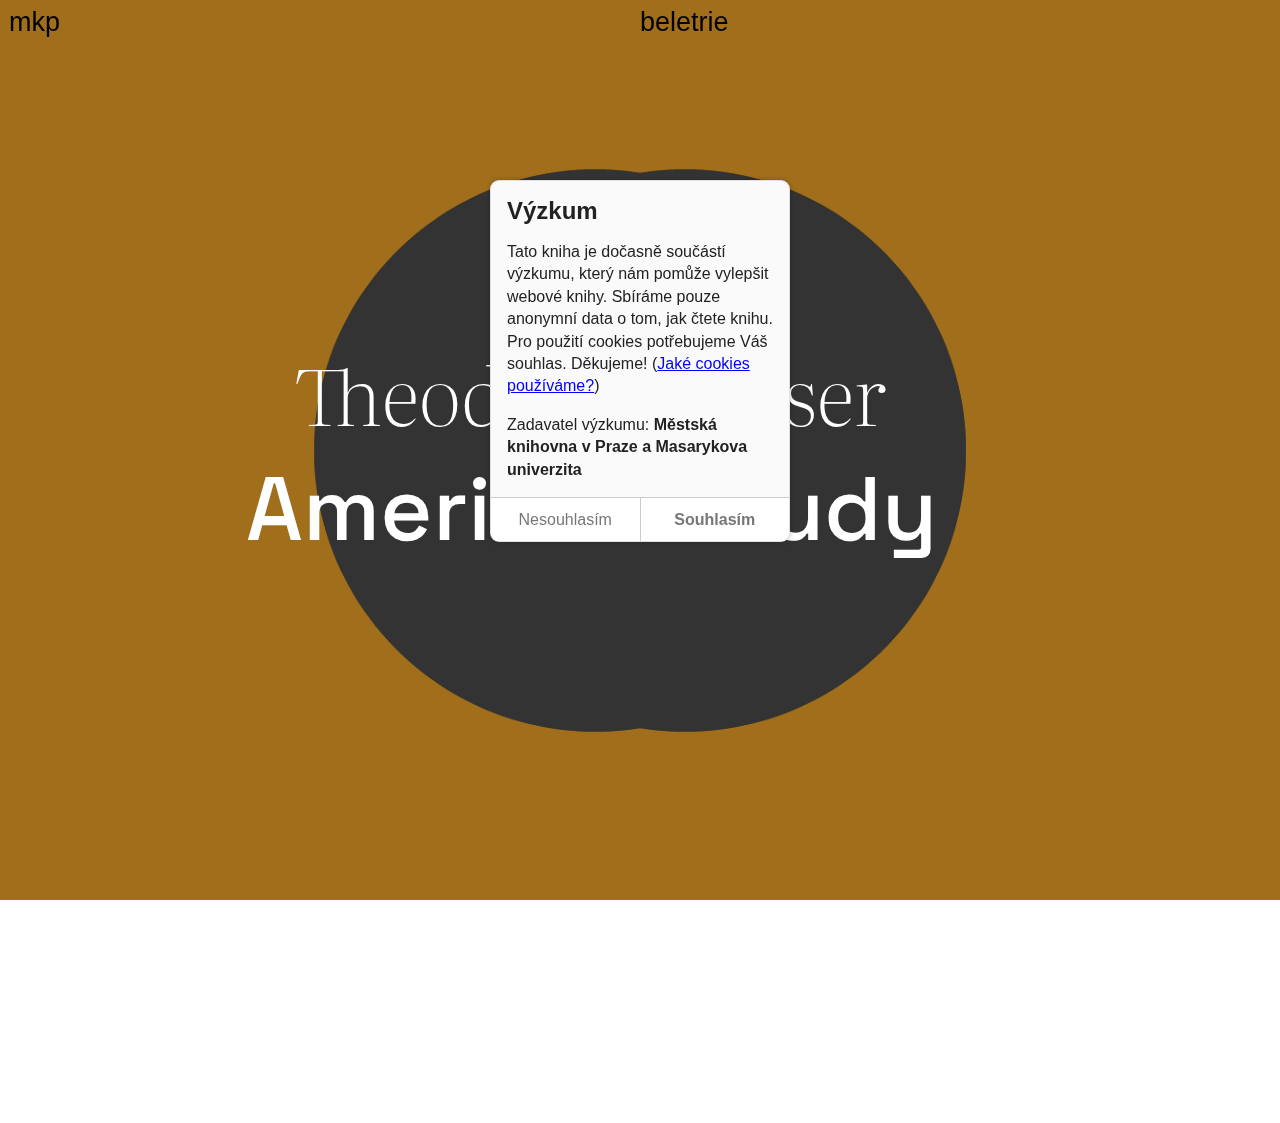
<file: index.html>
<!DOCTYPE html>
<html lang="cs">
  <head>
    <meta name="generator" content="Hugo 0.81.0">
    <meta charset="utf-8">
    <meta name="viewport" content="width=device-width, initial-scale=1.0, shrink-to-fit=no">
    <meta name="apple-mobile-web-app-title" content="">
    <meta name="apple-mobile-web-app-capable" content="yes">
    <title>Americké osudy</title>
    <link rel="stylesheet" href="./style/style.min.css" media="screen" integrity="sha256-suCzP2DeAjpjfeO4Ne4lRICbrGRKid9aAmWDin20Cww=">
    <meta name="nb-research" content="Tato kniha je dočasně součástí výzkumu, který nám pomůže vylepšit webové knihy. Sbíráme pouze anonymní data o tom, jak čtete knihu. Pro použití cookies potřebujeme Váš souhlas. Děkujeme! (<a href='https://www.mlp.cz/cz/o-knihovne/cisla-dokumenty-povinne-informace/povinne-dostupne-informace/cookies/'>Jaké cookies používáme?</a>)">
    <meta name="nb-research-orgs" content="Městská knihovna v Praze a Masarykova univerzita">
    <meta name="nb-research-ga" content="UA-187132260-1">
    <link rel="icon" type="image/x-icon" href="./assets/favicon.ico">
    <link rel="icon" type="image/png" sizes="16x16" href="./assets/favicon-16x16.png">
    <link rel="icon" type="image/png" sizes="32x32" href="./assets/favicon-32x32.png">
    <link rel="icon" type="image/png" sizes="48x48" href="./assets/favicon-48x48.png">
    <link rel="manifest" href="./assets/manifest.webmanifest">
    <meta name="mobile-web-app-capable" content="yes">
    <meta name="theme-color" content="#A86818">
    <meta name="application-name" content="Theodore Dreiser: Americké osudy">
    <link rel="apple-touch-icon" sizes="57x57" href="./assets/apple-touch-icon-57x57.png">
    <link rel="apple-touch-icon" sizes="60x60" href="./assets/apple-touch-icon-60x60.png">
    <link rel="apple-touch-icon" sizes="72x72" href="./assets/apple-touch-icon-72x72.png">
    <link rel="apple-touch-icon" sizes="76x76" href="./assets/apple-touch-icon-76x76.png">
    <link rel="apple-touch-icon" sizes="114x114" href="./assets/apple-touch-icon-114x114.png">
    <link rel="apple-touch-icon" sizes="120x120" href="./assets/apple-touch-icon-120x120.png">
    <link rel="apple-touch-icon" sizes="144x144" href="./assets/apple-touch-icon-144x144.png">
    <link rel="apple-touch-icon" sizes="152x152" href="./assets/apple-touch-icon-152x152.png">
    <link rel="apple-touch-icon" sizes="167x167" href="./assets/apple-touch-icon-167x167.png">
    <link rel="apple-touch-icon" sizes="180x180" href="./assets/apple-touch-icon-180x180.png">
    <link rel="apple-touch-icon" sizes="1024x1024" href="./assets/apple-touch-icon-1024x1024.png">
    <meta name="apple-mobile-web-app-capable" content="yes">
    <meta name="apple-mobile-web-app-status-bar-style" content="black-translucent">
    <meta name="apple-mobile-web-app-title" content="Americké osudy">
    <meta property="og:title" content="Americké osudy">
    <meta property="og:type" content="book">
    <meta property="og:book:author" content="Theodore Dreiser">
    <meta property="twitter:title" content="Theodore Dreiser: Americké osudy">
    <meta property="og:image" content="./assets/cover-1200x620.png">
    <meta property="twitter:image" content="./assets/cover-1200x1200.png">
    <link rel="index" href="./index.html">
    <link rel="license" href="./license.html">
    <link rel="publication" href="./manifest.json" id="manifest">
    <link rel="about" href="about.html">
    <link rel="prev" href="./index.html">
    <link rel="next" href="./promo.html">
    <link rel="self" href="index.html">
    <meta name="nb-identifier" content="dreiser-americke-osudy-b9ca0c4">
    <meta name="nb-role" content="cover">
  </head>
  <body class="content-prose nb-role-cover nb-custom-style" data-nb-words="6" data-nb-chars="41">
    <nav role="doc-toc">
      <ul class="plain section">
        <li><a href="americke_osudy_005.html">Sv.&nbsp;Columba a&nbsp;řeka</a></li>
        <li><a href="americke_osudy_006.html">Dříči v&nbsp;činžácích</a></li>
        <li><a href="americke_osudy_007.html">Ústraní vyřazených</a></li>
        <li><a href="americke_osudy_008.html">Útočiště</a>
          <ol class="headings-toc">
            <li><a href="americke_osudy_008.html#i">I</a></li>
            <li><a href="americke_osudy_008.html#ii">II</a></li>
            <li><a href="americke_osudy_008.html#iii">III</a></li>
            <li><a href="americke_osudy_008.html#iv">IV</a></li>
            <li><a href="americke_osudy_008.html#v">V</a></li>
            <li><a href="americke_osudy_008.html#vi">VI</a></li>
            <li><a href="americke_osudy_008.html#vii">VII</a></li>
            <li><a href="americke_osudy_008.html#viii">VIII</a></li>
          </ol>
        </li>
        <li><a href="americke_osudy_009.html">Na okraji života</a>
          <ol class="headings-toc">
            <li><a href="americke_osudy_009.html#muži-venbsptmě">Muži ve&nbsp;tmě</a></li>
            <li><a href="americke_osudy_009.html#muži-vbouři">Muži v&nbsp;bouři</a></li>
            <li><a href="americke_osudy_009.html#muži-venbspsněhu">Muži ve&nbsp;sněhu</a></li>
          </ol>
        </li>
        <li><a href="americke_osudy_010.html">Přízrak zlata</a></li>
        <li><a href="americke_osudy_011.html">Půjdete na chvíli ke mně?</a></li>
        <li><a href="americke_osudy_012.html">De Maupassant mladší</a></li>
        <li><a href="americke_osudy_013.html">Písničkáři</a></li>
        <li><a href="americke_osudy_014.html">Princ zlodějem</a></li>
      </ul>
    </nav>
    <div id="ui-content">
    </div>
    <main><a id="chapter-start"></a>
      <div id="title-wrapper">
        <div id="title">
          <h2 class="author chunk" data-nb-ref-number="1" data-nb-words="2" data-nb-chars="16"><span class="idea" data-nb-ref-number="1" id="idea1" data-nb-words="2" data-nb-chars="16">Theodore Dreiser</span></h2>
          <h1 class="title chunk" data-nb-ref-number="2" data-nb-words="2" data-nb-chars="14"><span class="idea" data-nb-ref-number="2" id="idea2" data-nb-words="2" data-nb-chars="14">Americké osudy</span></h1>
        </div>
        <div class="wrapper">
          <div class="animation">
            <div class="circles anim-one"></div>
            <div class="circles anim-two"></div>
          </div>
        </div>
        <h3 class="publisher chunk" data-nb-ref-number="3" data-nb-words="1" data-nb-chars="3"><span class="idea" data-nb-ref-number="3" id="idea3" data-nb-words="1" data-nb-chars="3">mkp</span></h3>
        <h3 class="edition chunk" data-nb-ref-number="4" data-nb-words="1" data-nb-chars="8"><span class="idea" data-nb-ref-number="4" id="idea4" data-nb-words="1" data-nb-chars="8">beletrie</span></h3>
      </div>
      <a id="chapter-end"></a>
      <nav class="end-nav">
        <ul>
          <li><a href="./index.html#" rel="index">Titulní strana</a></li>
          <li><a href="./promo.html#chunk1" rel="next">Následující kapitola →</a></li>
        </ul>
      </nav>
    </main>
    <script type="text/javascript" src="./scripts/bundle.js" integrity="sha256-vfjOb68TYKwydbA6VoqNahs+Oae7h/iRCJb/5YZHc8w="></script>
  </body>
</html>
</file>
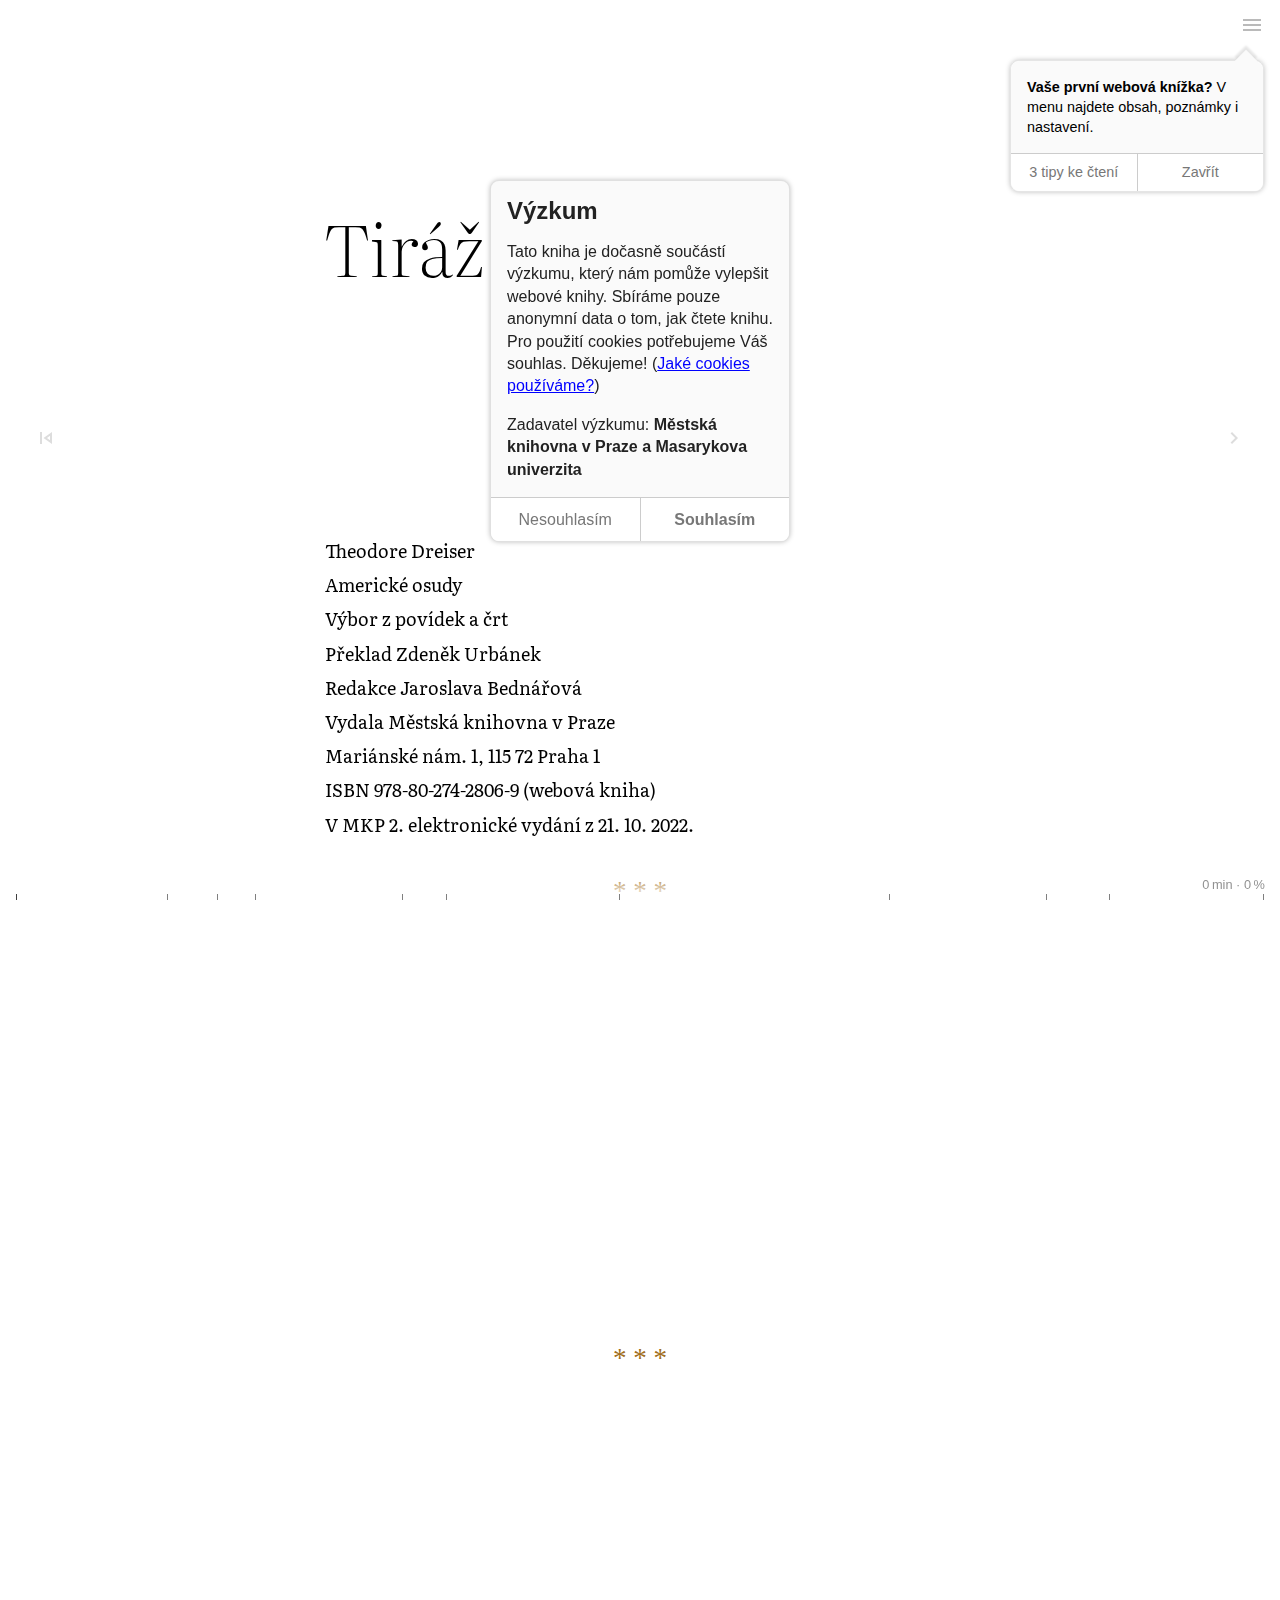
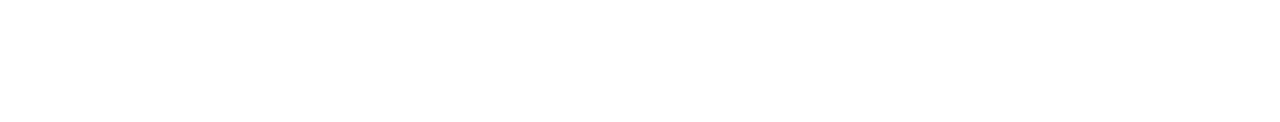
<file: about.html>
<!DOCTYPE html>
<html lang="cs">
  <head>
    <meta charset="utf-8">
    <meta name="viewport" content="width=device-width, initial-scale=1.0, shrink-to-fit=no">
    <meta name="apple-mobile-web-app-title" content="Tiráž">
    <meta name="apple-mobile-web-app-capable" content="yes">
    <title>Tiráž</title>
    <link rel="stylesheet" href="./style/style.min.css" media="screen" integrity="sha256-suCzP2DeAjpjfeO4Ne4lRICbrGRKid9aAmWDin20Cww=">
    <meta name="nb-research" content="Tato kniha je dočasně součástí výzkumu, který nám pomůže vylepšit webové knihy. Sbíráme pouze anonymní data o tom, jak čtete knihu. Pro použití cookies potřebujeme Váš souhlas. Děkujeme! (<a href='https://www.mlp.cz/cz/o-knihovne/cisla-dokumenty-povinne-informace/povinne-dostupne-informace/cookies/'>Jaké cookies používáme?</a>)">
    <meta name="nb-research-orgs" content="Městská knihovna v Praze a Masarykova univerzita">
    <meta name="nb-research-ga" content="UA-187132260-1">
    <link rel="icon" type="image/x-icon" href="./assets/favicon.ico">
    <link rel="icon" type="image/png" sizes="16x16" href="./assets/favicon-16x16.png">
    <link rel="icon" type="image/png" sizes="32x32" href="./assets/favicon-32x32.png">
    <link rel="icon" type="image/png" sizes="48x48" href="./assets/favicon-48x48.png">
    <link rel="manifest" href="./assets/manifest.webmanifest">
    <meta name="mobile-web-app-capable" content="yes">
    <meta name="theme-color" content="#A86818">
    <meta name="application-name" content="Theodore Dreiser: Americké osudy">
    <link rel="apple-touch-icon" sizes="57x57" href="./assets/apple-touch-icon-57x57.png">
    <link rel="apple-touch-icon" sizes="60x60" href="./assets/apple-touch-icon-60x60.png">
    <link rel="apple-touch-icon" sizes="72x72" href="./assets/apple-touch-icon-72x72.png">
    <link rel="apple-touch-icon" sizes="76x76" href="./assets/apple-touch-icon-76x76.png">
    <link rel="apple-touch-icon" sizes="114x114" href="./assets/apple-touch-icon-114x114.png">
    <link rel="apple-touch-icon" sizes="120x120" href="./assets/apple-touch-icon-120x120.png">
    <link rel="apple-touch-icon" sizes="144x144" href="./assets/apple-touch-icon-144x144.png">
    <link rel="apple-touch-icon" sizes="152x152" href="./assets/apple-touch-icon-152x152.png">
    <link rel="apple-touch-icon" sizes="167x167" href="./assets/apple-touch-icon-167x167.png">
    <link rel="apple-touch-icon" sizes="180x180" href="./assets/apple-touch-icon-180x180.png">
    <link rel="apple-touch-icon" sizes="1024x1024" href="./assets/apple-touch-icon-1024x1024.png">
    <meta name="apple-mobile-web-app-capable" content="yes">
    <meta name="apple-mobile-web-app-status-bar-style" content="black-translucent">
    <meta name="apple-mobile-web-app-title" content="Americké osudy">
    <meta property="og:title" content="Americké osudy">
    <meta property="og:type" content="book">
    <meta property="og:book:author" content="Theodore Dreiser">
    <meta property="twitter:title" content="Theodore Dreiser: Americké osudy">
    <meta property="og:image" content="./assets/cover-1200x620.png">
    <meta property="twitter:image" content="./assets/cover-1200x1200.png">
    <link rel="index" href="./index.html">
    <link rel="license" href="./license.html">
    <link rel="publication" href="./manifest.json" id="manifest">
    <link rel="about" href="about.html">
    <link rel="prev" href="./americke_osudy_014.html">
    <link rel="next" href="./index.html">
    <link rel="self" href="about.html">
    <meta name="nb-identifier" content="dreiser-americke-osudy-b9ca0c4">
    <meta name="nb-role" content="about">
  </head>
  <body class="nb-role-about nb-custom-style" data-nb-words="149" data-nb-chars="989">
    <nav role="doc-toc">
      <ul class="plain section">
        <li><a href="americke_osudy_005.html">Sv.&nbsp;Columba a&nbsp;řeka</a></li>
        <li><a href="americke_osudy_006.html">Dříči v&nbsp;činžácích</a></li>
        <li><a href="americke_osudy_007.html">Ústraní vyřazených</a></li>
        <li><a href="americke_osudy_008.html">Útočiště</a>
          <ol class="headings-toc">
            <li><a href="americke_osudy_008.html#i">I</a></li>
            <li><a href="americke_osudy_008.html#ii">II</a></li>
            <li><a href="americke_osudy_008.html#iii">III</a></li>
            <li><a href="americke_osudy_008.html#iv">IV</a></li>
            <li><a href="americke_osudy_008.html#v">V</a></li>
            <li><a href="americke_osudy_008.html#vi">VI</a></li>
            <li><a href="americke_osudy_008.html#vii">VII</a></li>
            <li><a href="americke_osudy_008.html#viii">VIII</a></li>
          </ol>
        </li>
        <li><a href="americke_osudy_009.html">Na okraji života</a>
          <ol class="headings-toc">
            <li><a href="americke_osudy_009.html#muži-venbsptmě">Muži ve&nbsp;tmě</a></li>
            <li><a href="americke_osudy_009.html#muži-vbouři">Muži v&nbsp;bouři</a></li>
            <li><a href="americke_osudy_009.html#muži-venbspsněhu">Muži ve&nbsp;sněhu</a></li>
          </ol>
        </li>
        <li><a href="americke_osudy_010.html">Přízrak zlata</a></li>
        <li><a href="americke_osudy_011.html">Půjdete na chvíli ke mně?</a></li>
        <li><a href="americke_osudy_012.html">De Maupassant mladší</a></li>
        <li><a href="americke_osudy_013.html">Písničkáři</a></li>
        <li><a href="americke_osudy_014.html">Princ zlodějem</a></li>
      </ul>
    </nav>
    <div id="ui-content">
    </div>
    <div class="content">
      <main>
        <nav class="begin-nav">
          <ul>
            <li><a href="./index.html#" rel="index">Titulní strana</a></li>
            <li><a href="./americke_osudy_014.html#chapter-end" rel="prev">← Předchozí kapitola</a></li>
          </ul>
        </nav><a id="chapter-start"></a>
        <h1 class="chunk" data-nb-ref-number="1" data-nb-words="1" data-nb-chars="5"><span class="idea" data-nb-ref-number="1" id="idea1" data-nb-words="1" data-nb-chars="5">Tiráž</span></h1>
        <p class="chunk" data-nb-ref-number="2" data-nb-words="42" data-nb-chars="245"><strong><span class="idea" data-nb-ref-number="2" id="idea2" data-nb-words="3" data-nb-chars="17">Theodore Dreiser <br></span>
<span class="idea" data-nb-ref-number="3" id="idea3" data-nb-words="2" data-nb-chars="14">Americké osudy</span></strong>
          <span class="idea" data-nb-ref-number="4" id="idea4" data-nb-words="1" data-nb-chars="0"><br></span>
          <span class="idea" data-nb-ref-number="5" id="idea5" data-nb-words="5" data-nb-chars="21"><strong>Výbor z&nbsp;povídek a&nbsp;črt</strong><br></span>
          <span class="idea" data-nb-ref-number="6" id="idea6" data-nb-words="3" data-nb-chars="22">Překlad Zdeněk Urbánek<br></span>
          <span class="idea" data-nb-ref-number="7" id="idea7" data-nb-words="3" data-nb-chars="27">Redakce Jaroslava Bednářová<br></span>
          <span class="idea" data-nb-ref-number="8" id="idea8" data-nb-words="5" data-nb-chars="31">Vydala Městská knihovna v&nbsp;Praze<br></span>
          <span class="idea" data-nb-ref-number="9" id="idea9" data-nb-words="7" data-nb-chars="32">Mariánské nám.&nbsp;1, 115&nbsp;72 Praha&nbsp;1<br></span>
          <span class="idea" data-nb-ref-number="10" id="idea10" data-nb-words="4" data-nb-chars="37">ISBN 978-80-274-2806-9 (webová kniha)<br></span>
          <span class="idea" data-nb-ref-number="11" id="idea11" data-nb-words="9" data-nb-chars="44">V&nbsp;MKP 2. elektronické vydání z&nbsp;21. 10. 2022.</span>
        </p>
        <hr>
        <p class="chunk" data-nb-ref-number="3" data-nb-words="30" data-nb-chars="185"><span class="idea" data-nb-ref-number="12" id="idea12" data-nb-words="30" data-nb-chars="185">Znění tohoto textu vychází z&nbsp;díla <a href="https://search.mlp.cz/cz/titul/americke-osudy/132605/#book-content">Americké osudy</a> tak, jak bylo vydáno nakladatelstvím Práce v&nbsp;Praze v&nbsp;roce 1952. Pro potřeby vydání Městské knihovny v&nbsp;Praze byl text redakčně zpracován.</span></p>
        <p class="chunk" data-nb-ref-number="4" data-nb-words="35" data-nb-chars="232"><span class="idea" data-nb-ref-number="13" id="idea13" data-nb-words="9" data-nb-chars="55">Podle předlohy z&nbsp;fondu Moravské zemské knihovny v&nbsp;Brně.</span>
          <span class="idea" data-nb-ref-number="14" id="idea14" data-nb-words="1" data-nb-chars="1"><strong>§</strong></span>
          <span class="idea" data-nb-ref-number="15" id="idea15" data-nb-words="25" data-nb-chars="176">Text díla (Theodore Dreiser: Americké osudy), publikovaného <a href="https://www.mlp.cz/cz/">Městskou&nbsp;knihovnou&nbsp;v&nbsp;Praze</a>, je&nbsp;vázán autorskými právy a&nbsp;jeho použití je&nbsp;definováno <a href="https://www.mkcr.cz/predpisy-zakonu-709.html">Autorským&nbsp;zákonem</a> č.&nbsp;121/2000&nbsp;Sb.</span>
        </p>
        <p class="chunk" data-nb-ref-number="5" data-nb-words="26" data-nb-chars="209"><span class="idea" data-nb-ref-number="16" id="idea16" data-nb-words="26" data-nb-chars="209">Vydání (obálka, upoutávka, citační stránka a&nbsp;grafická úprava), jehož autorem je&nbsp;Městská knihovna v&nbsp;Praze, podléhá licenci <a href="https://creativecommons.org/licenses/by-nc-sa/3.0/cz/">Creative Commons Uveďte autora-Nevyužívejte dílo komerčně-Zachovejte licenci 3.0 Česko</a>.</span></p>
        <hr>
        <p class="chunk" data-nb-ref-number="6" data-nb-words="15" data-nb-chars="113"><span class="idea" data-nb-ref-number="17" id="idea17" data-nb-words="15" data-nb-chars="113">Vydání webové knihy podpořila <a href="https://www.tacr.cz/">Technologická agentura ČR</a> v&nbsp;projektu <a href="https://starfos.tacr.cz/cs/project/TL04000391">Redesign knihovních služeb 2020: webové knihy</a>.</span></p>
        <a id="chapter-end"></a>
        <nav class="end-nav">
          <ul>
            <li><a href="./index.html#" rel="index">Titulní strana</a></li>
            <li><a href="./index.html#chunk1" rel="next">Následující kapitola →</a></li>
          </ul>
        </nav>
      </main>
    </div>
    <script type="text/javascript" src="./scripts/bundle.js" integrity="sha256-vfjOb68TYKwydbA6VoqNahs+Oae7h/iRCJb/5YZHc8w="></script>
  </body>
</html>
</file>
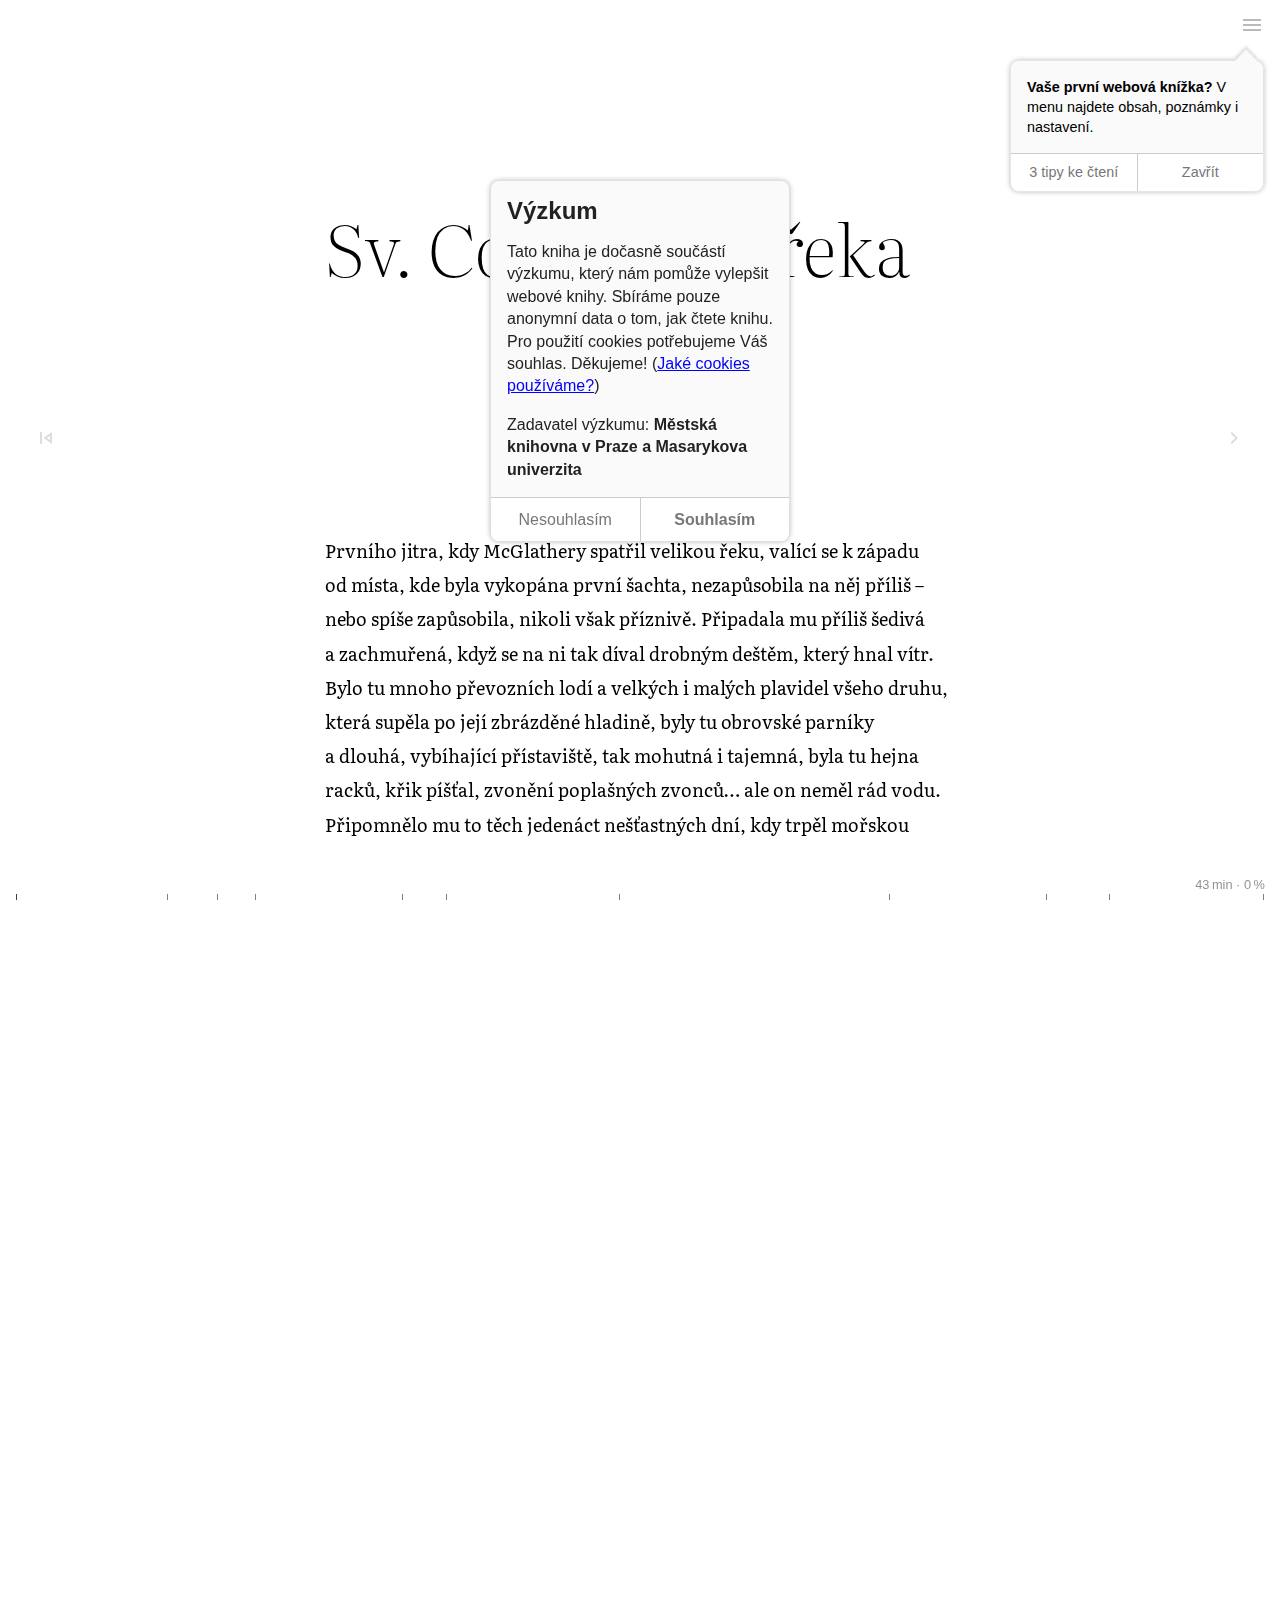
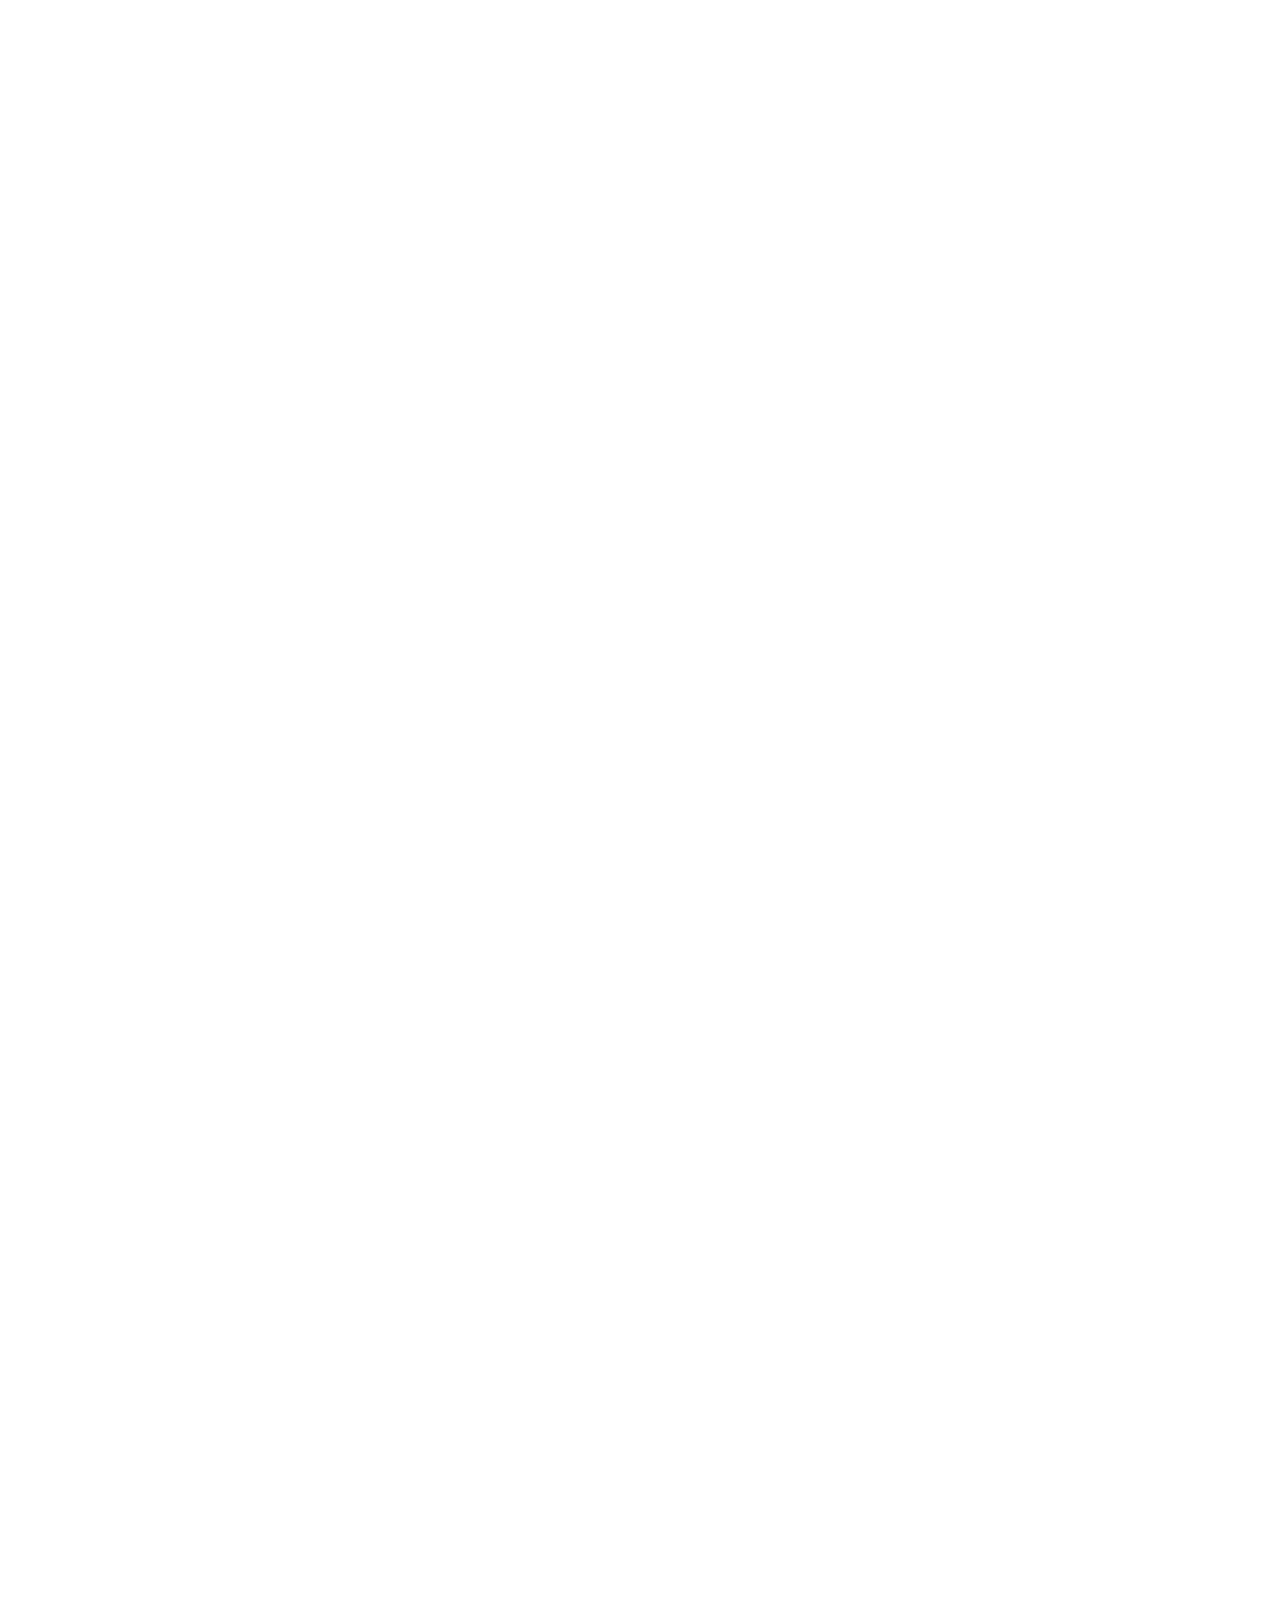
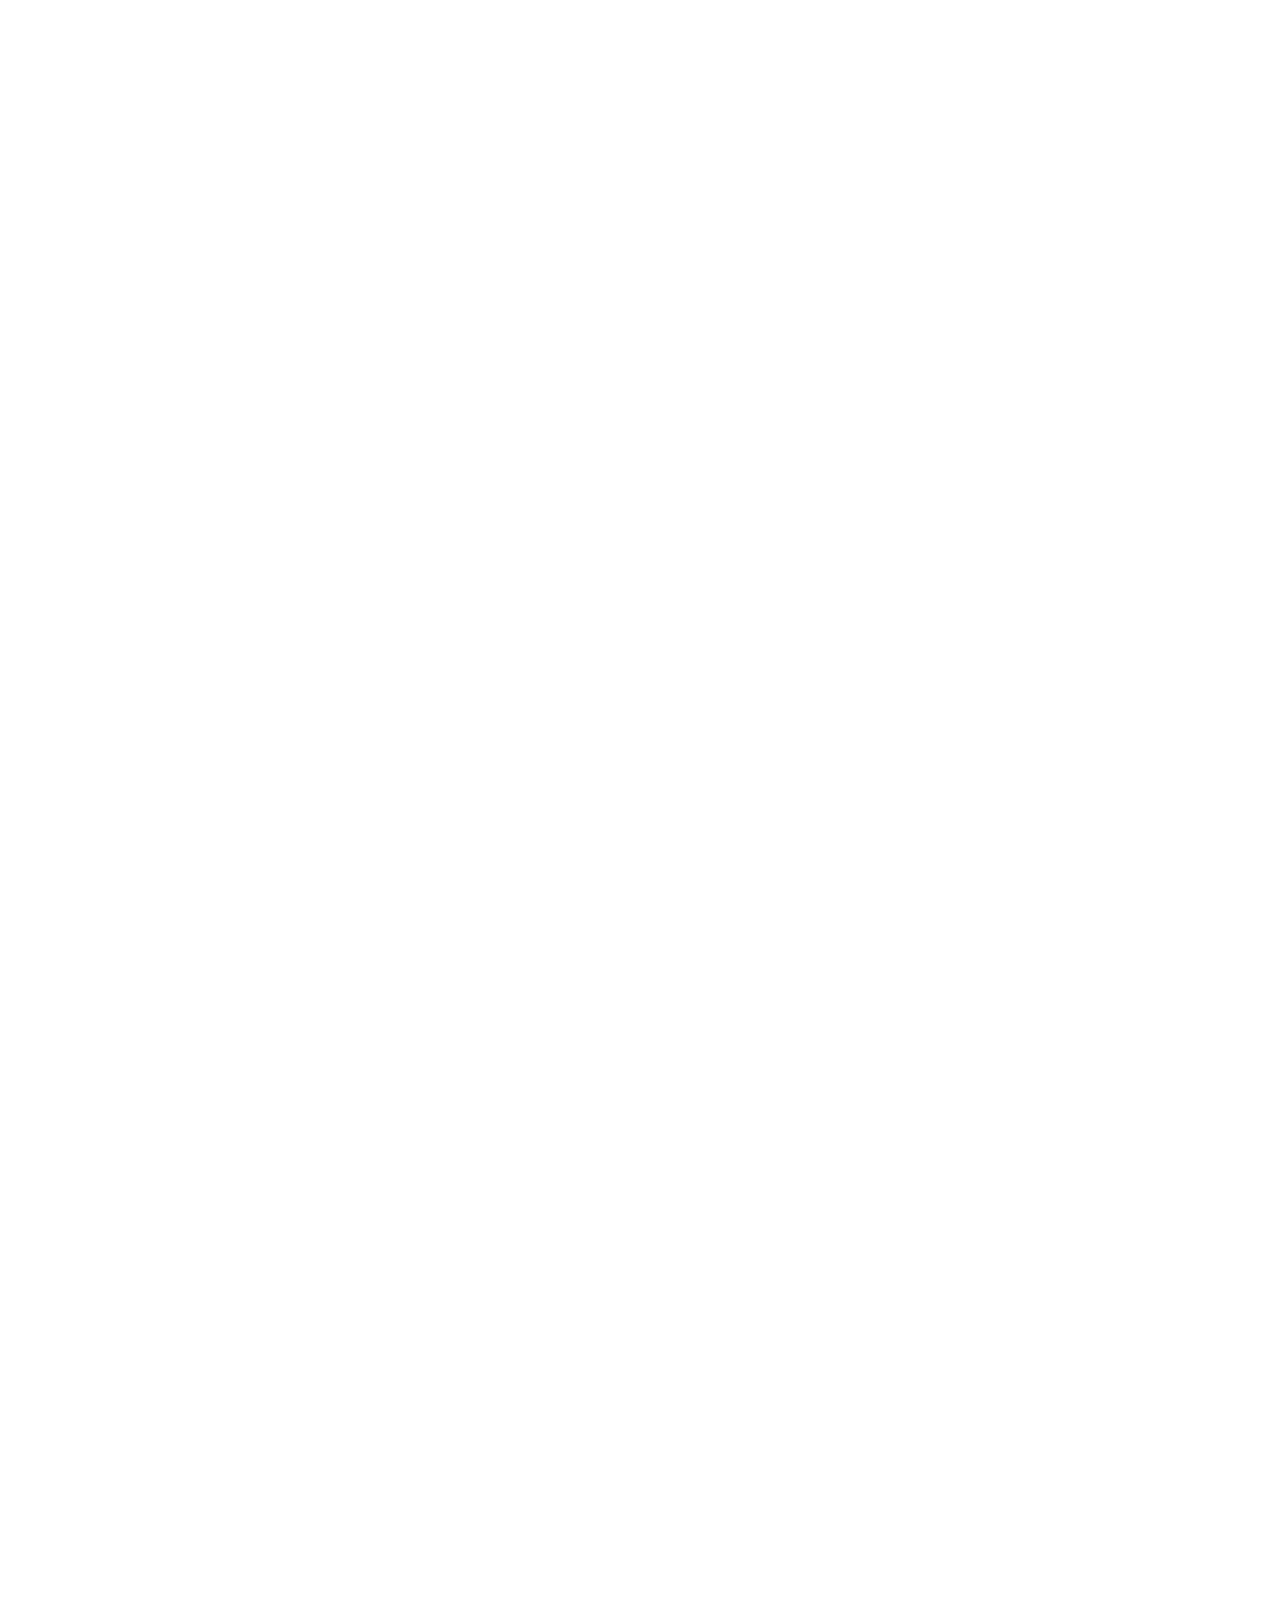
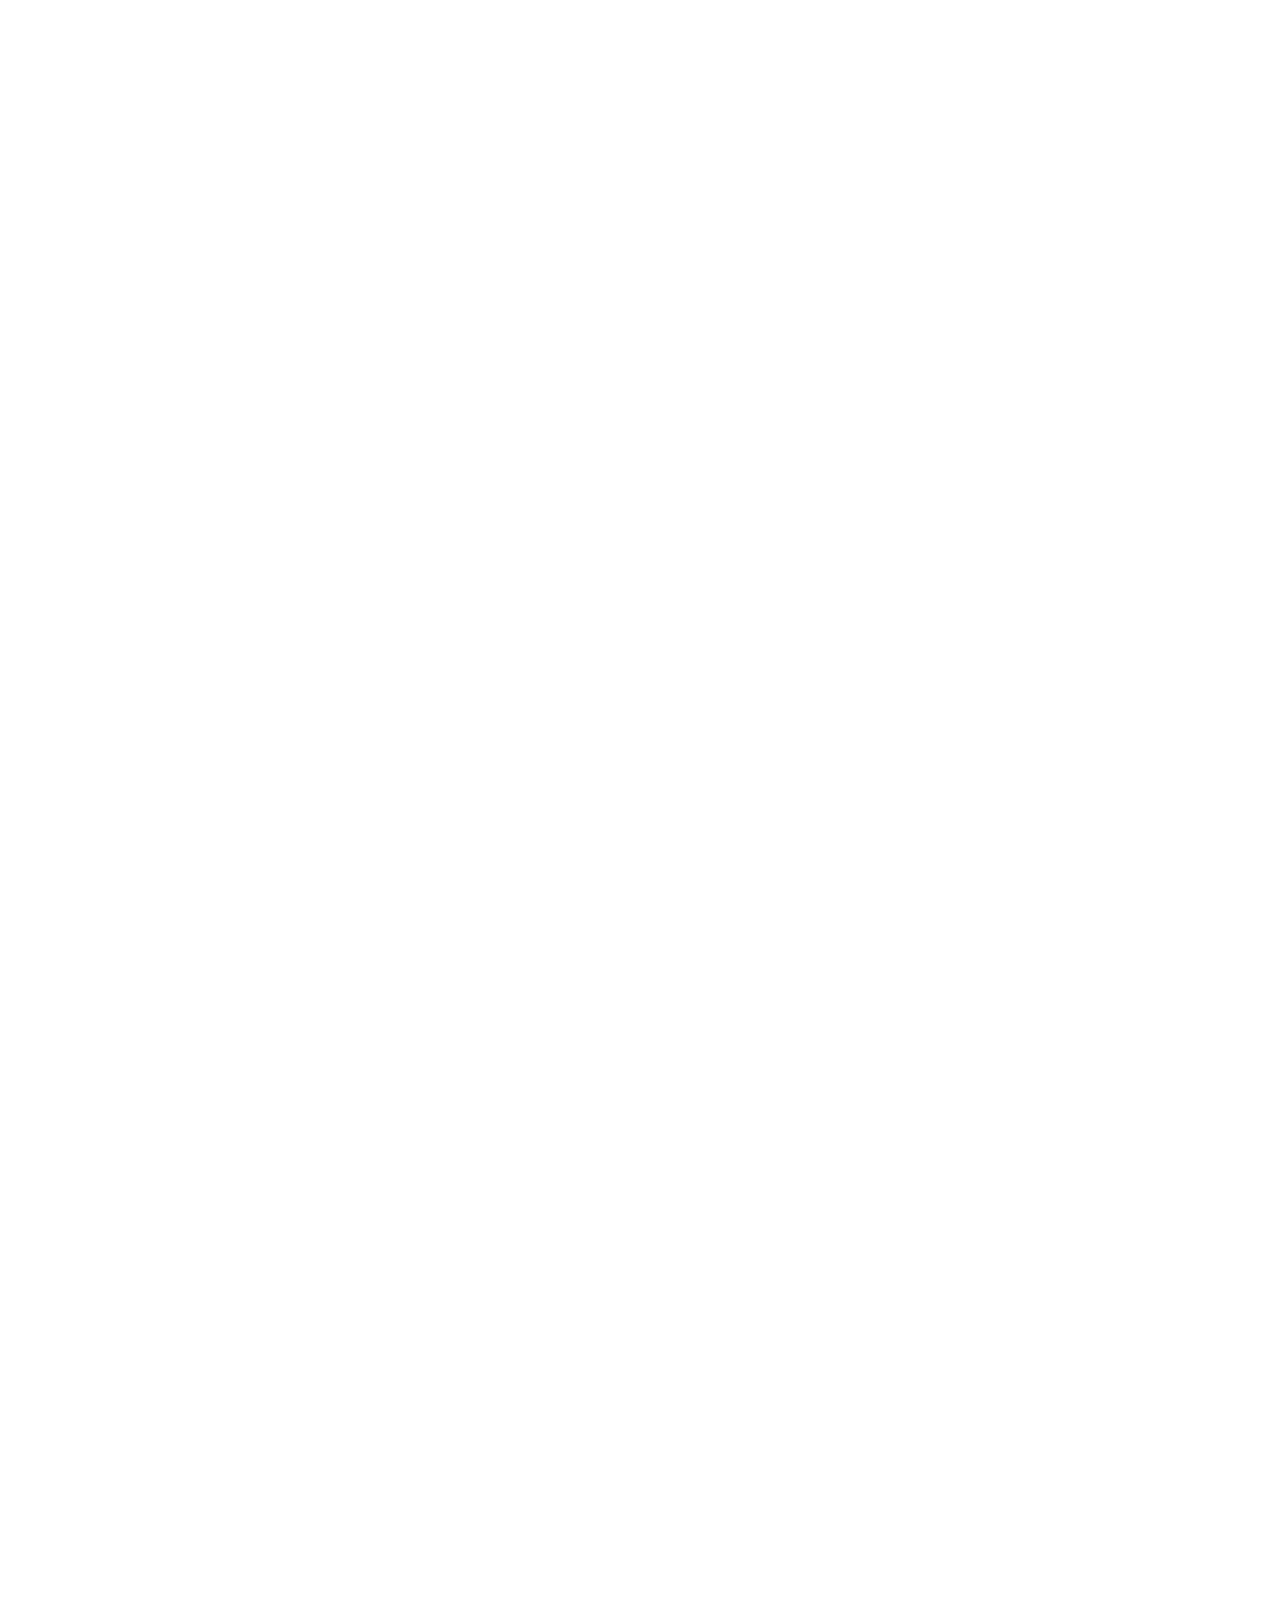
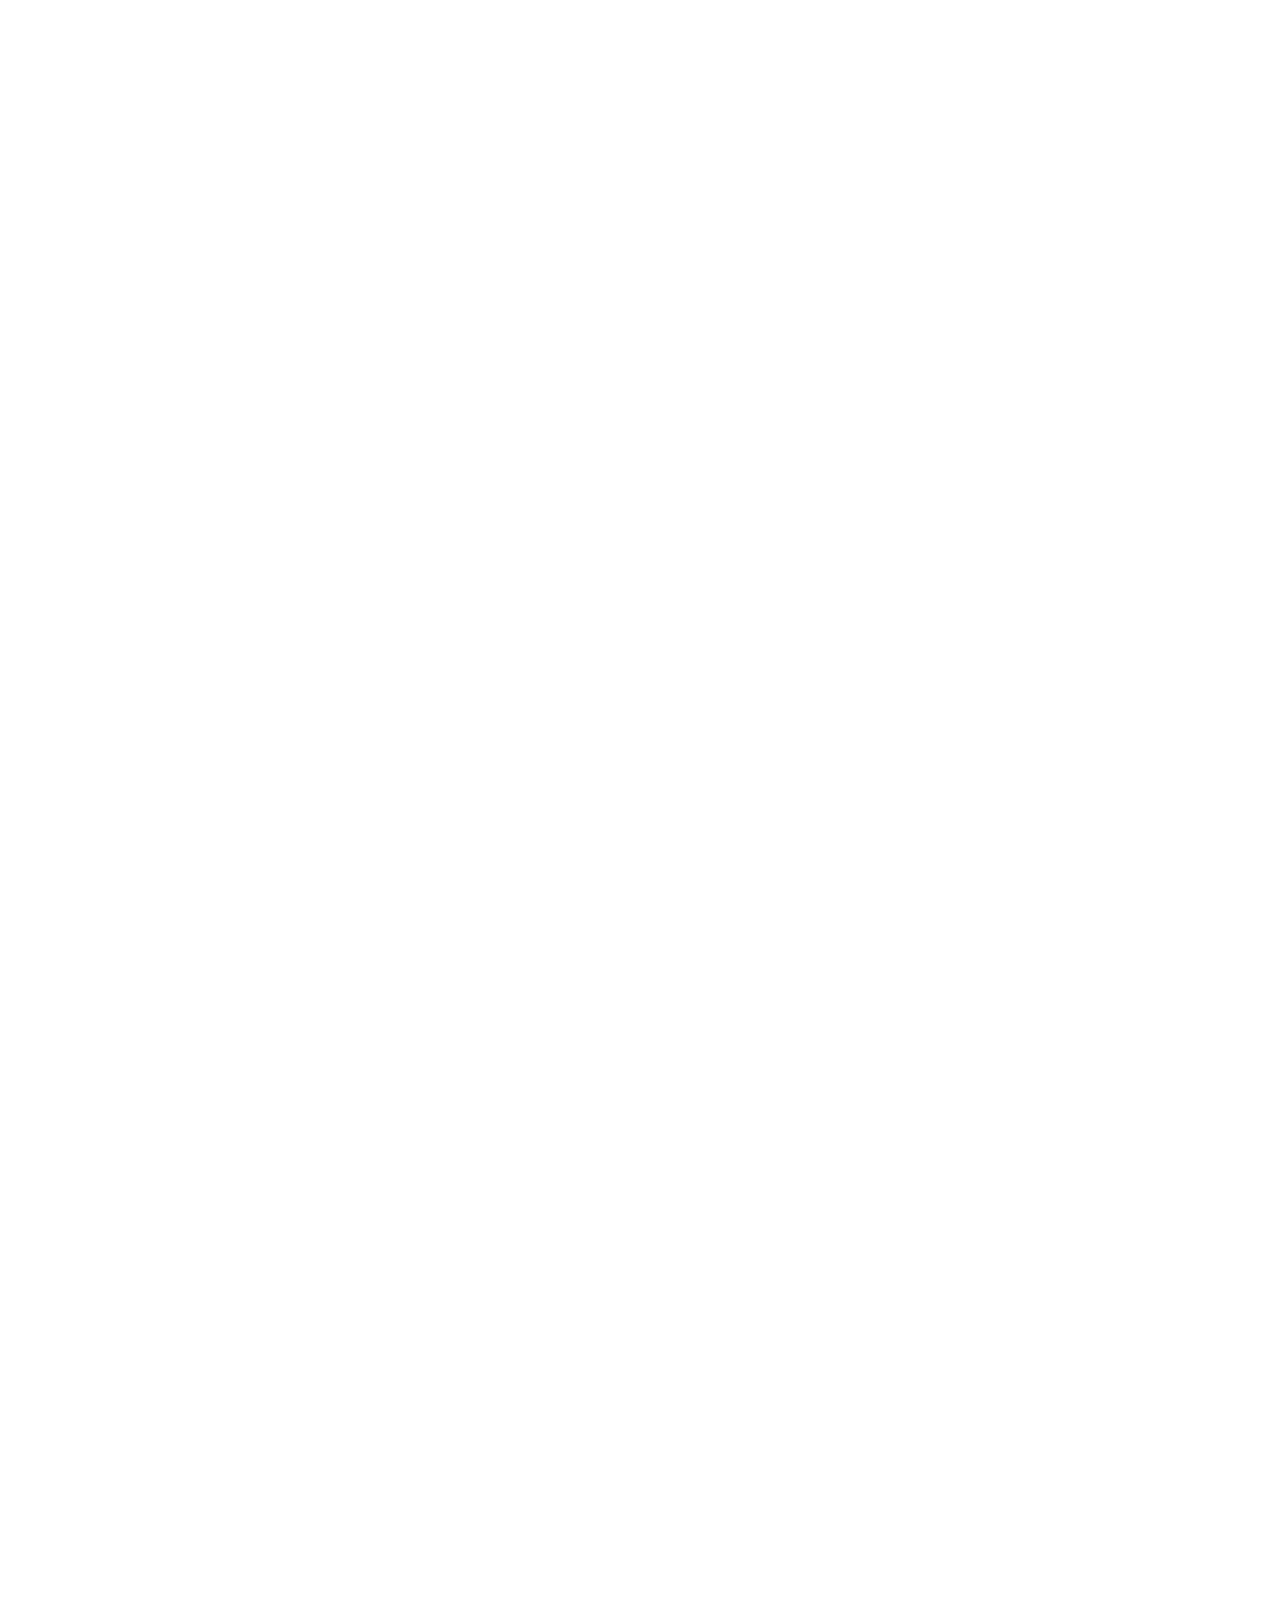
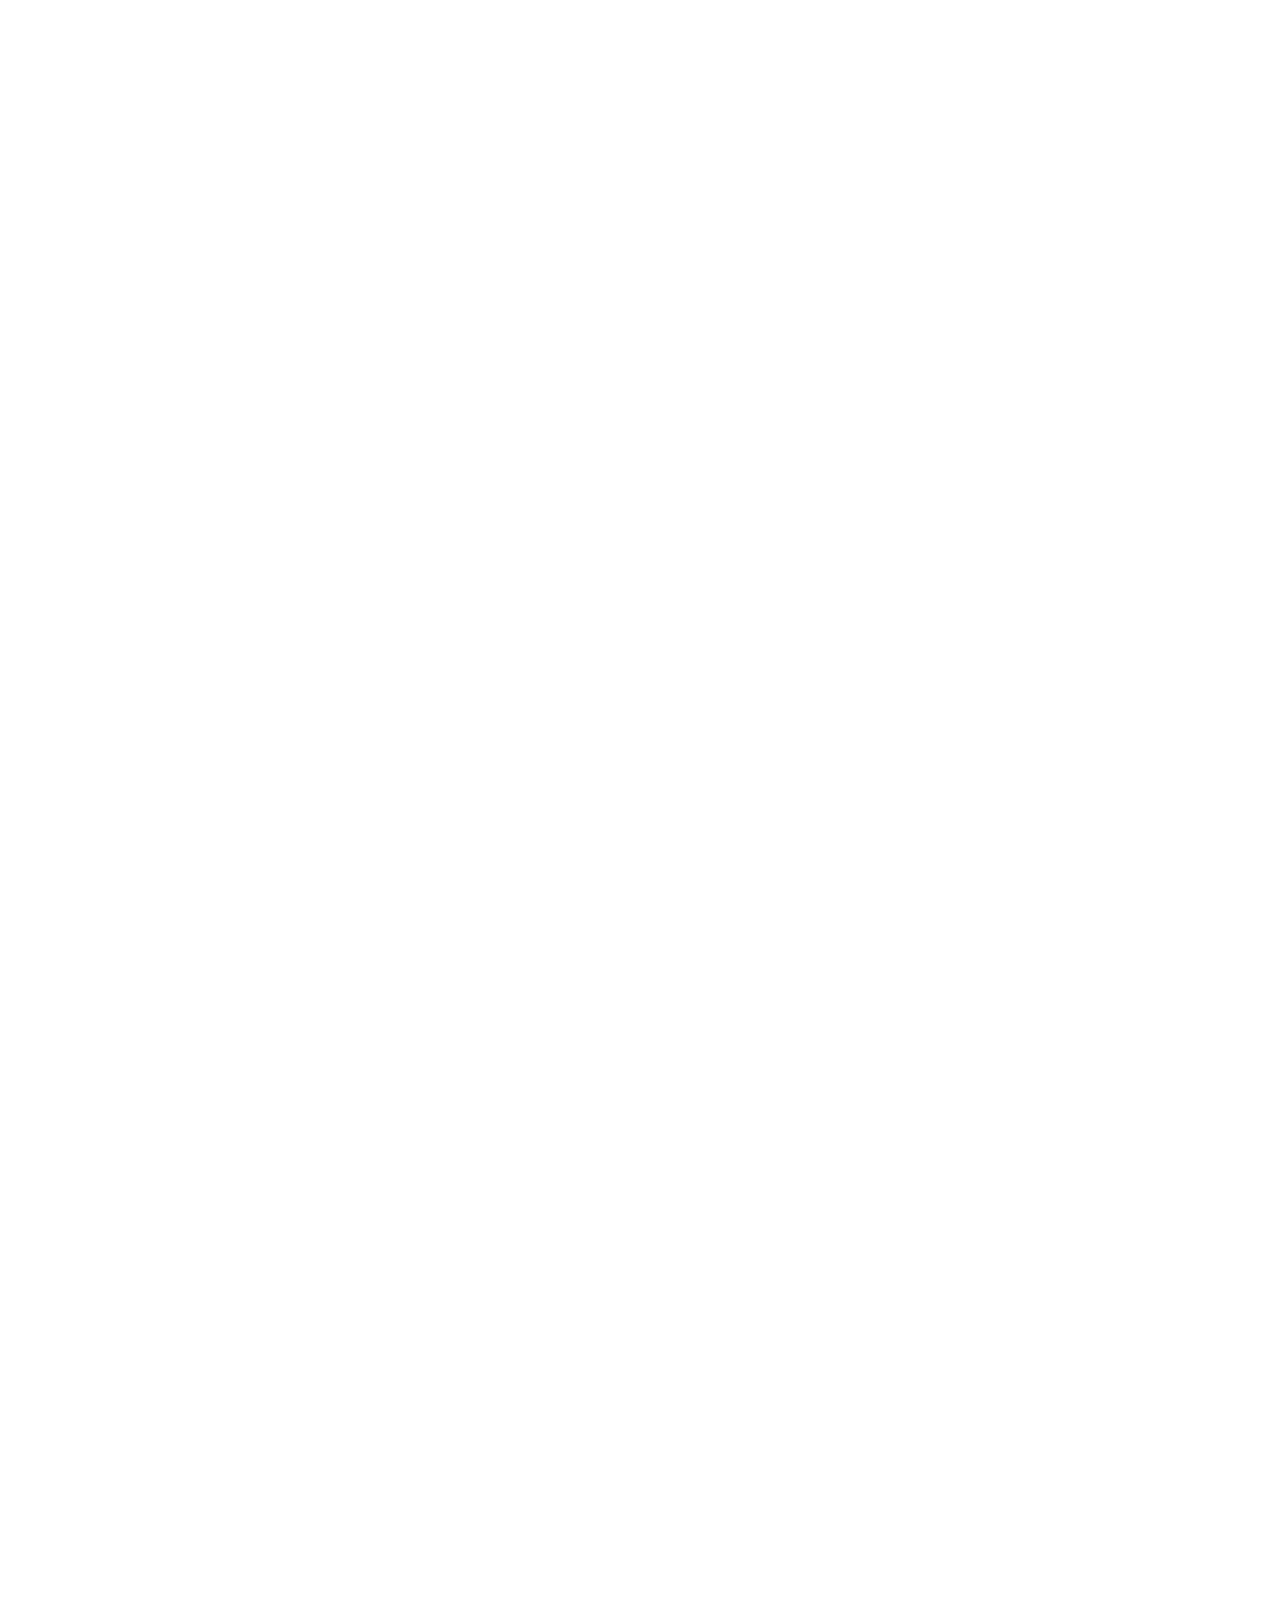
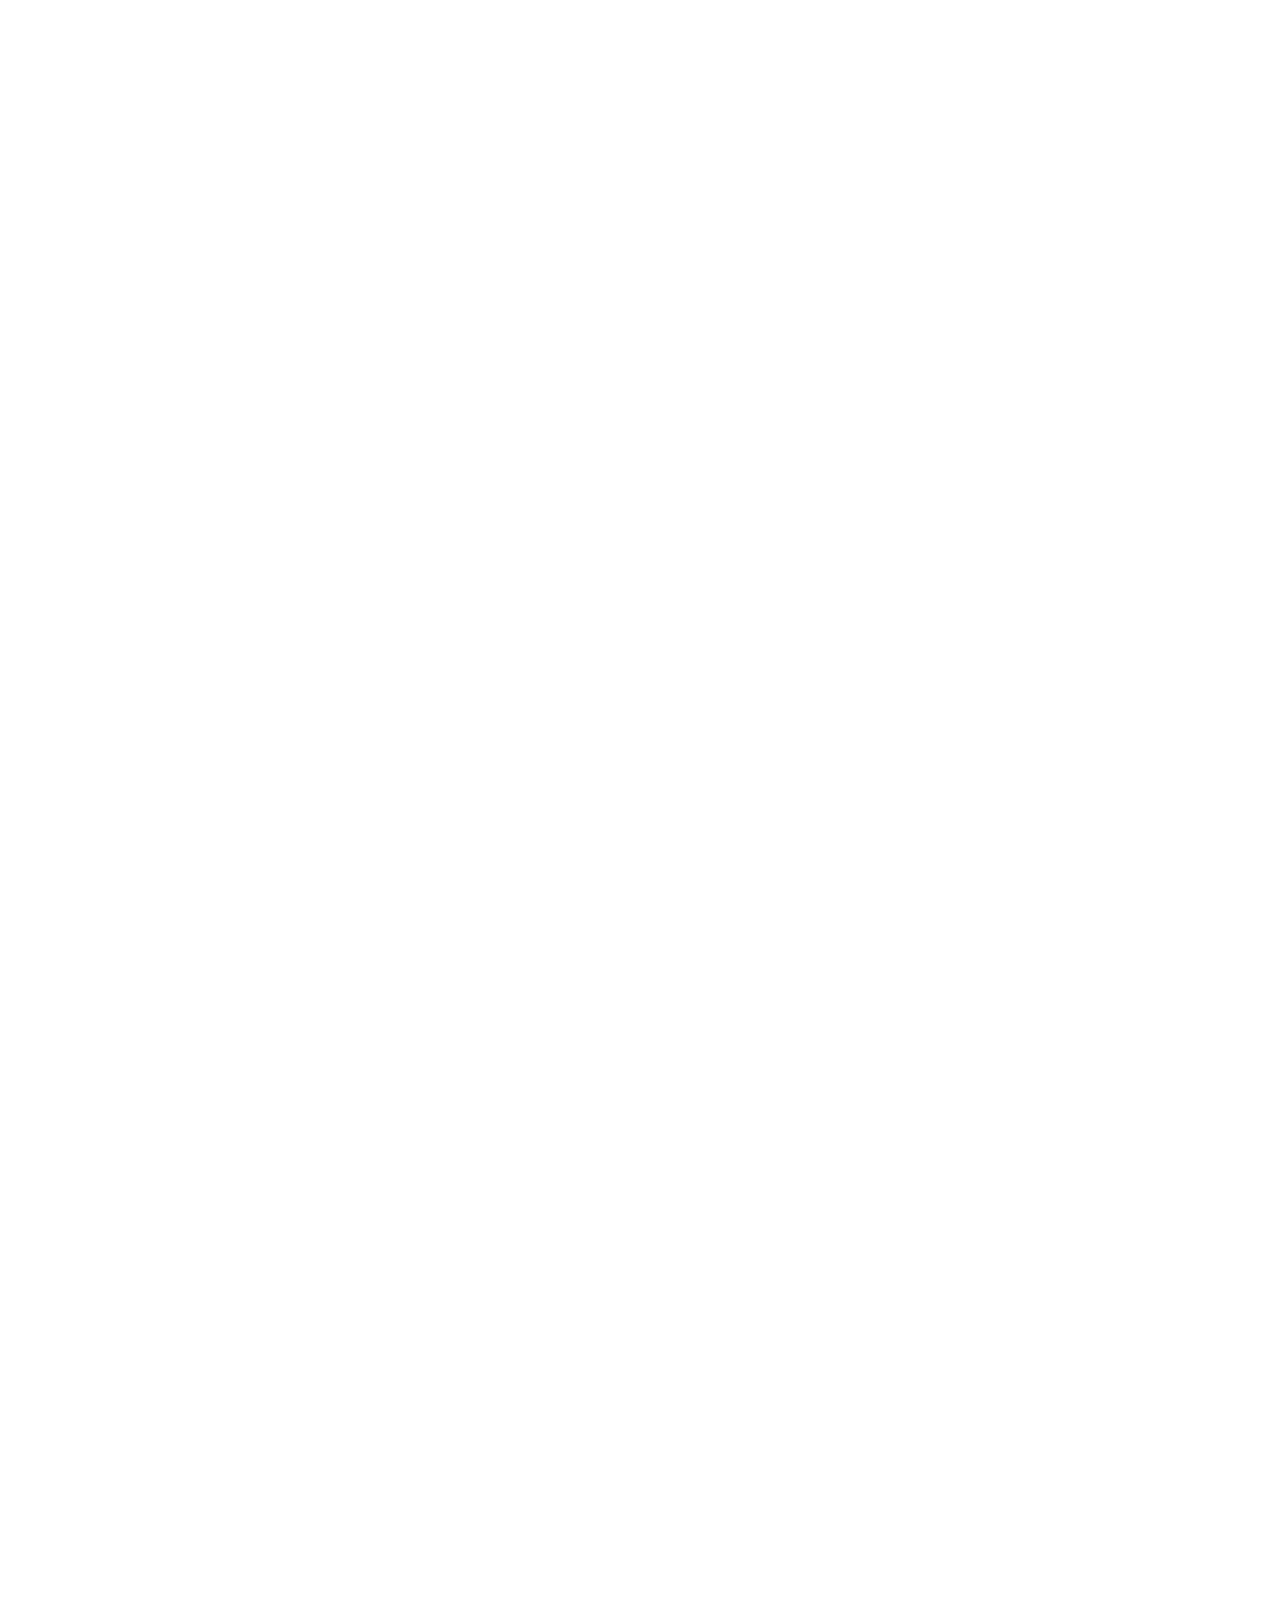
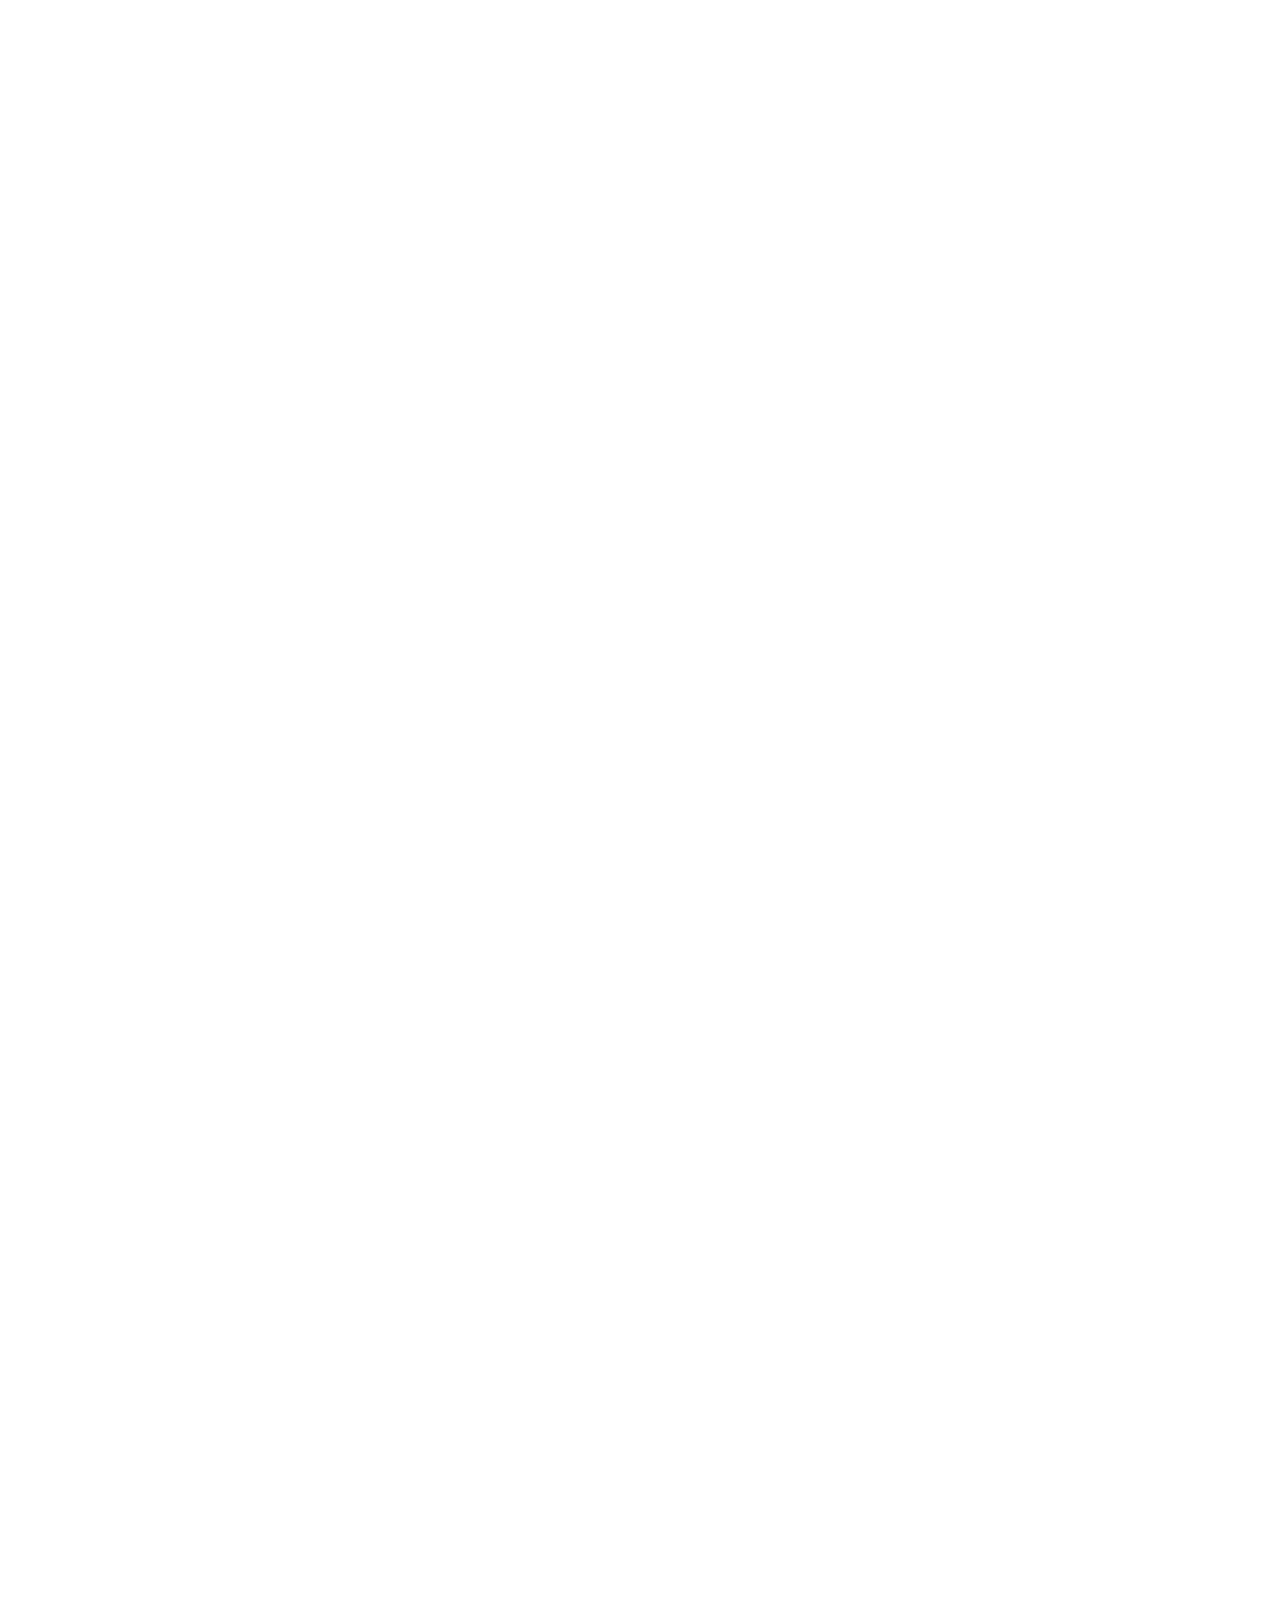
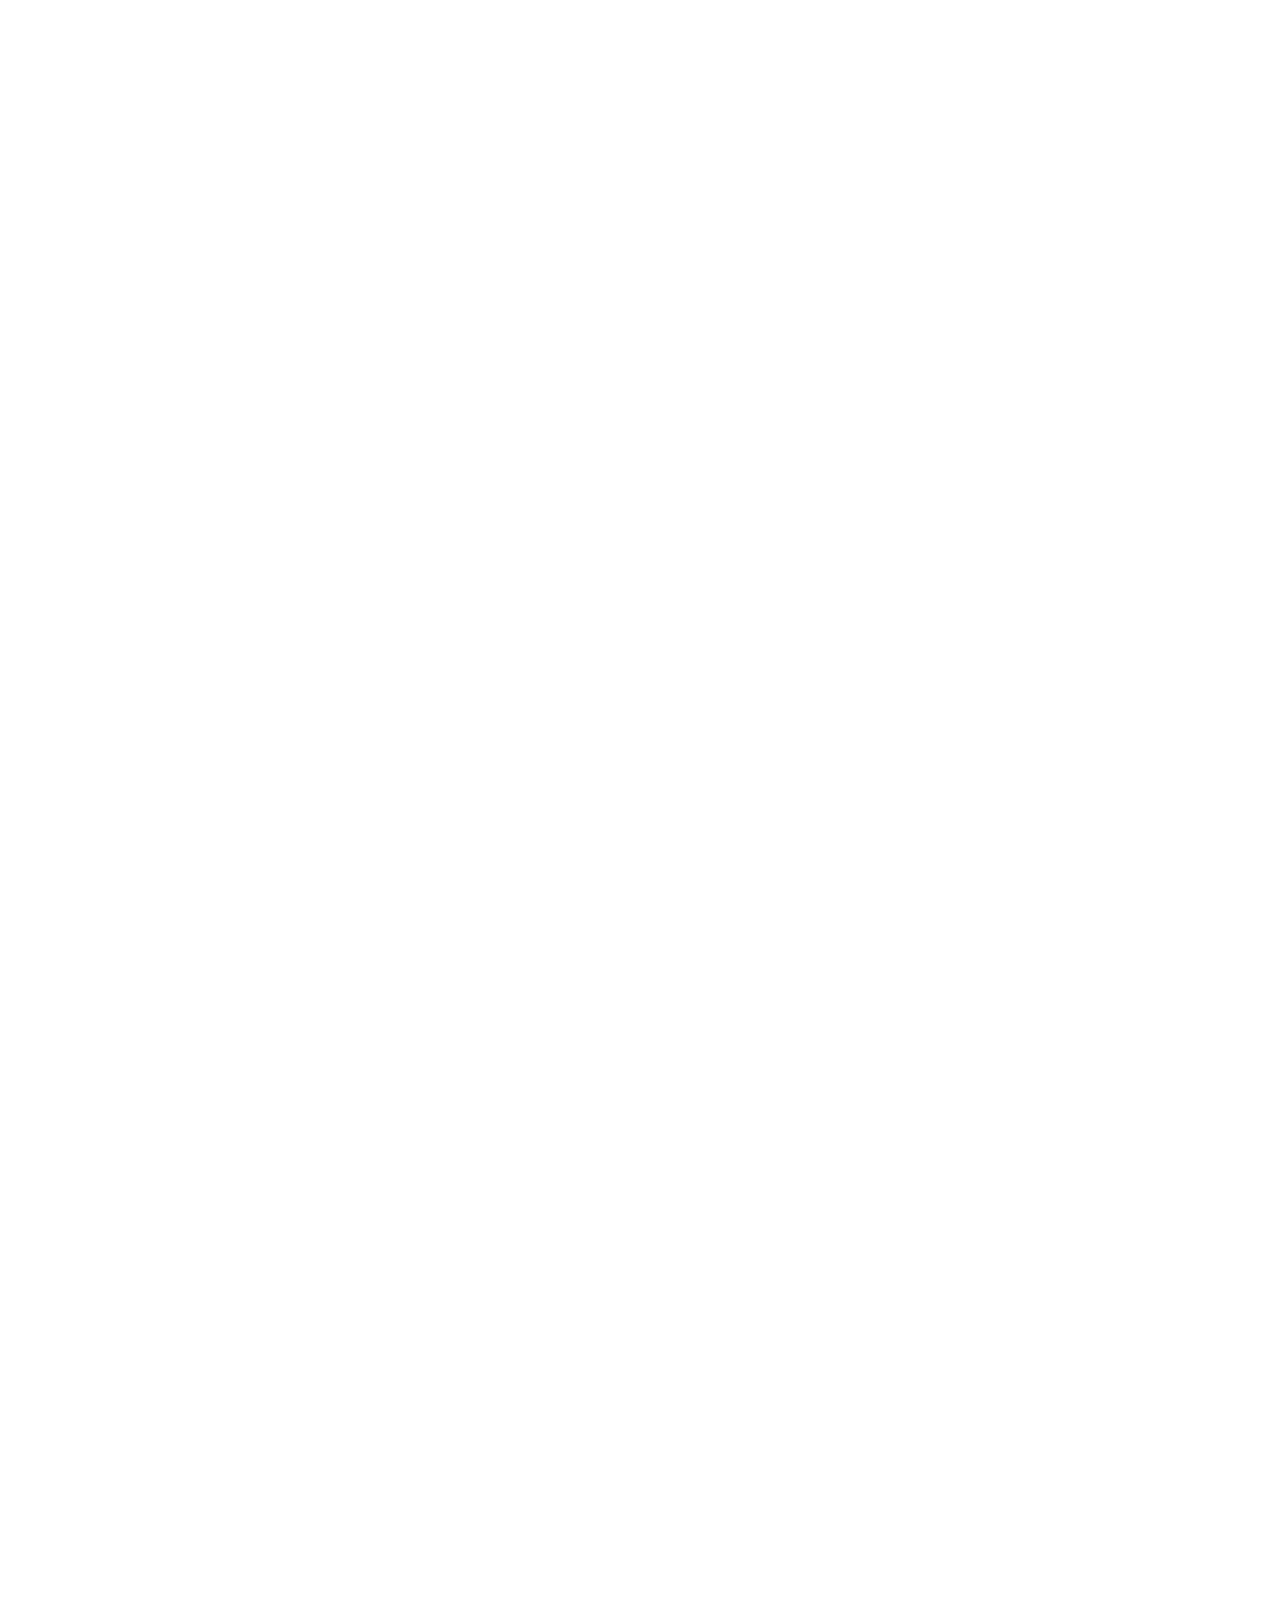
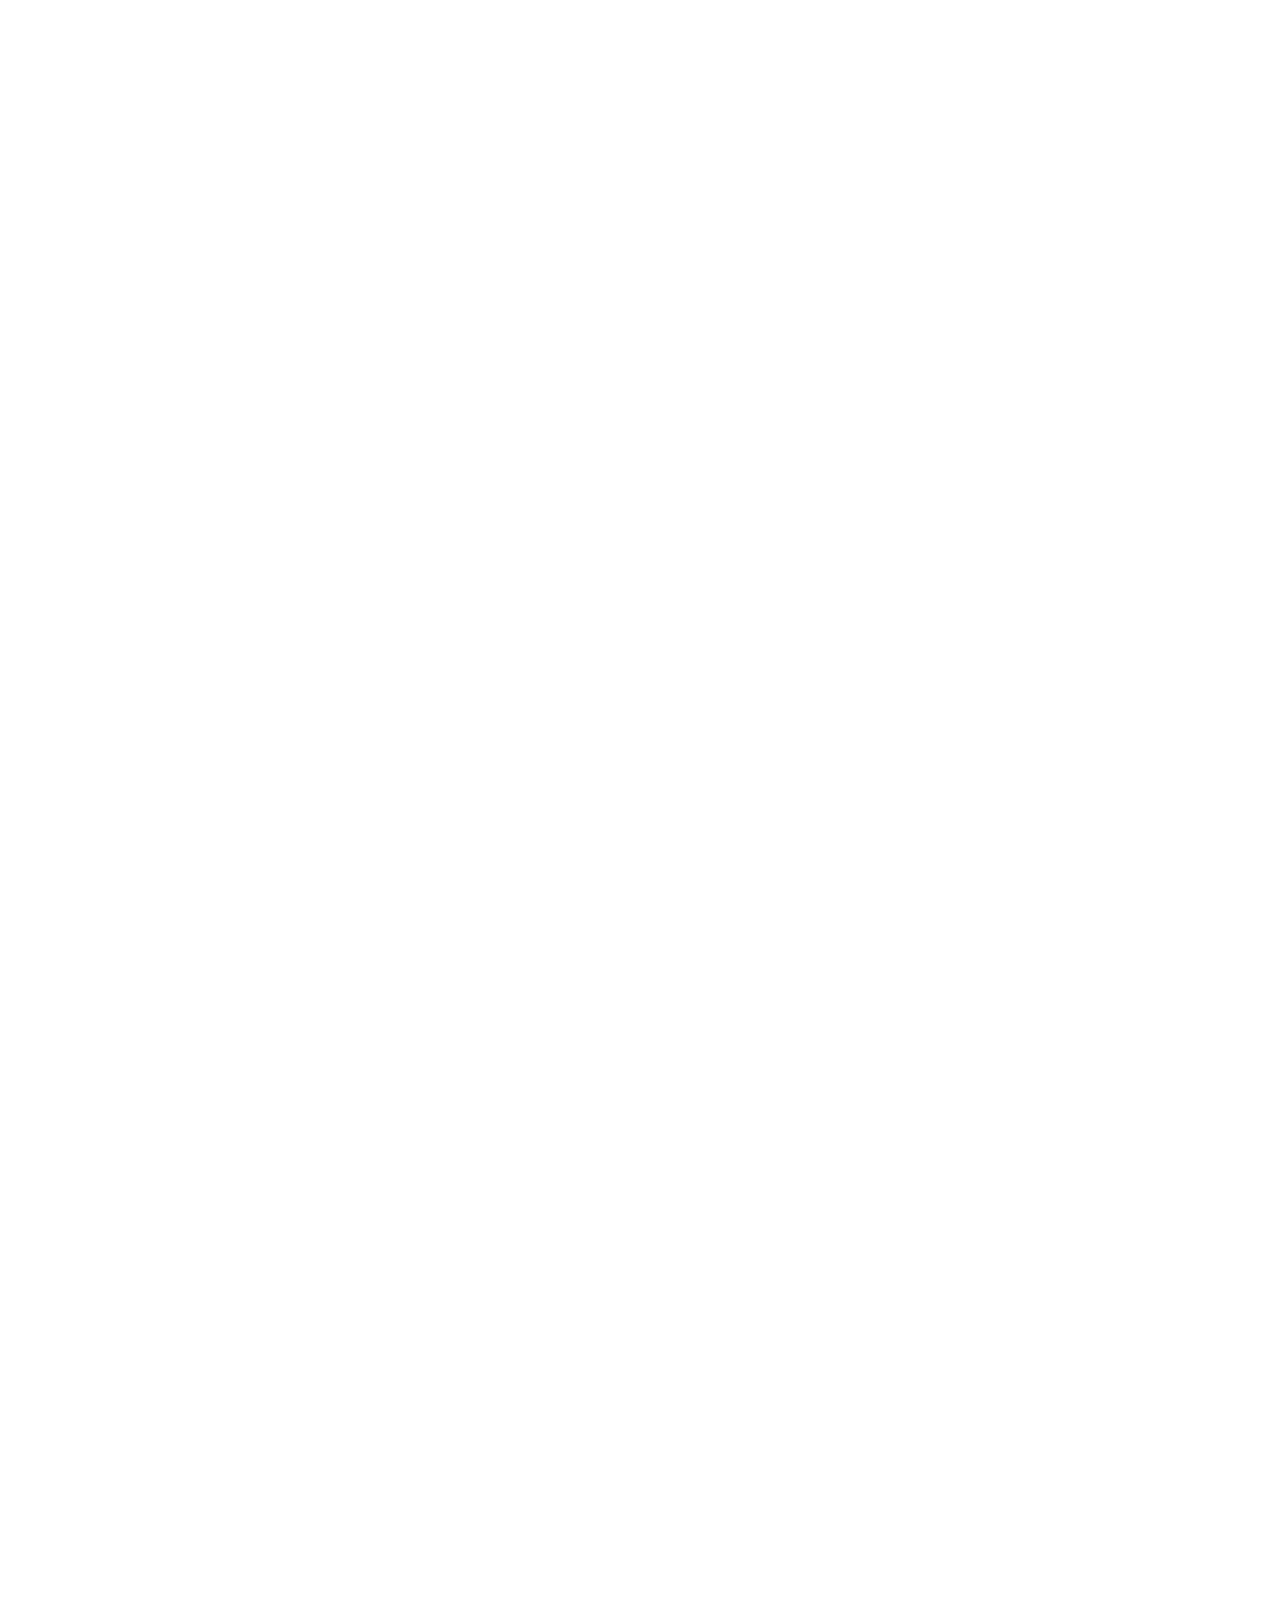
<file: americke_osudy_005.html>
<!DOCTYPE html>
<html lang="cs">
  <head>
    <meta charset="utf-8">
    <meta name="viewport" content="width=device-width, initial-scale=1.0, shrink-to-fit=no">
    <meta name="apple-mobile-web-app-title" content="Sv\.&nbsp;Columba a&nbsp;řeka">
    <meta name="apple-mobile-web-app-capable" content="yes">
    <title>Sv.&nbsp;Columba a&nbsp;řeka</title>
    <link rel="stylesheet" href="./style/style.min.css" media="screen" integrity="sha256-suCzP2DeAjpjfeO4Ne4lRICbrGRKid9aAmWDin20Cww=">
    <meta name="nb-research" content="Tato kniha je dočasně součástí výzkumu, který nám pomůže vylepšit webové knihy. Sbíráme pouze anonymní data o tom, jak čtete knihu. Pro použití cookies potřebujeme Váš souhlas. Děkujeme! (<a href='https://www.mlp.cz/cz/o-knihovne/cisla-dokumenty-povinne-informace/povinne-dostupne-informace/cookies/'>Jaké cookies používáme?</a>)">
    <meta name="nb-research-orgs" content="Městská knihovna v Praze a Masarykova univerzita">
    <meta name="nb-research-ga" content="UA-187132260-1">
    <link rel="icon" type="image/x-icon" href="./assets/favicon.ico">
    <link rel="icon" type="image/png" sizes="16x16" href="./assets/favicon-16x16.png">
    <link rel="icon" type="image/png" sizes="32x32" href="./assets/favicon-32x32.png">
    <link rel="icon" type="image/png" sizes="48x48" href="./assets/favicon-48x48.png">
    <link rel="manifest" href="./assets/manifest.webmanifest">
    <meta name="mobile-web-app-capable" content="yes">
    <meta name="theme-color" content="#A86818">
    <meta name="application-name" content="Theodore Dreiser: Americké osudy">
    <link rel="apple-touch-icon" sizes="57x57" href="./assets/apple-touch-icon-57x57.png">
    <link rel="apple-touch-icon" sizes="60x60" href="./assets/apple-touch-icon-60x60.png">
    <link rel="apple-touch-icon" sizes="72x72" href="./assets/apple-touch-icon-72x72.png">
    <link rel="apple-touch-icon" sizes="76x76" href="./assets/apple-touch-icon-76x76.png">
    <link rel="apple-touch-icon" sizes="114x114" href="./assets/apple-touch-icon-114x114.png">
    <link rel="apple-touch-icon" sizes="120x120" href="./assets/apple-touch-icon-120x120.png">
    <link rel="apple-touch-icon" sizes="144x144" href="./assets/apple-touch-icon-144x144.png">
    <link rel="apple-touch-icon" sizes="152x152" href="./assets/apple-touch-icon-152x152.png">
    <link rel="apple-touch-icon" sizes="167x167" href="./assets/apple-touch-icon-167x167.png">
    <link rel="apple-touch-icon" sizes="180x180" href="./assets/apple-touch-icon-180x180.png">
    <link rel="apple-touch-icon" sizes="1024x1024" href="./assets/apple-touch-icon-1024x1024.png">
    <meta name="apple-mobile-web-app-capable" content="yes">
    <meta name="apple-mobile-web-app-status-bar-style" content="black-translucent">
    <meta name="apple-mobile-web-app-title" content="Americké osudy">
    <meta property="og:title" content="Americké osudy">
    <meta property="og:type" content="book">
    <meta property="og:book:author" content="Theodore Dreiser">
    <meta property="twitter:title" content="Theodore Dreiser: Americké osudy">
    <meta property="og:image" content="./assets/cover-1200x620.png">
    <meta property="twitter:image" content="./assets/cover-1200x1200.png">
    <link rel="index" href="./index.html">
    <link rel="license" href="./license.html">
    <link rel="publication" href="./manifest.json" id="manifest">
    <link rel="about" href="about.html">
    <link rel="prev" href="./promo.html">
    <link rel="next" href="./americke_osudy_006.html">
    <meta name="nb-order" content="1">
    <link rel="self" href="americke_osudy_005.html">
    <meta name="nb-identifier" content="dreiser-americke-osudy-b9ca0c4">
    <meta name="nb-role" content="chapter">
  </head>
  <body class="content-prose nb-role-chapter nb-custom-style" data-nb-words="10543" data-nb-chars="62276">
    <nav role="doc-toc">
      <ul class="plain section">
        <li><a href="americke_osudy_005.html">Sv.&nbsp;Columba a&nbsp;řeka</a></li>
        <li><a href="americke_osudy_006.html">Dříči v&nbsp;činžácích</a></li>
        <li><a href="americke_osudy_007.html">Ústraní vyřazených</a></li>
        <li><a href="americke_osudy_008.html">Útočiště</a>
          <ol class="headings-toc">
            <li><a href="americke_osudy_008.html#i">I</a></li>
            <li><a href="americke_osudy_008.html#ii">II</a></li>
            <li><a href="americke_osudy_008.html#iii">III</a></li>
            <li><a href="americke_osudy_008.html#iv">IV</a></li>
            <li><a href="americke_osudy_008.html#v">V</a></li>
            <li><a href="americke_osudy_008.html#vi">VI</a></li>
            <li><a href="americke_osudy_008.html#vii">VII</a></li>
            <li><a href="americke_osudy_008.html#viii">VIII</a></li>
          </ol>
        </li>
        <li><a href="americke_osudy_009.html">Na okraji života</a>
          <ol class="headings-toc">
            <li><a href="americke_osudy_009.html#muži-venbsptmě">Muži ve&nbsp;tmě</a></li>
            <li><a href="americke_osudy_009.html#muži-vbouři">Muži v&nbsp;bouři</a></li>
            <li><a href="americke_osudy_009.html#muži-venbspsněhu">Muži ve&nbsp;sněhu</a></li>
          </ol>
        </li>
        <li><a href="americke_osudy_010.html">Přízrak zlata</a></li>
        <li><a href="americke_osudy_011.html">Půjdete na chvíli ke mně?</a></li>
        <li><a href="americke_osudy_012.html">De Maupassant mladší</a></li>
        <li><a href="americke_osudy_013.html">Písničkáři</a></li>
        <li><a href="americke_osudy_014.html">Princ zlodějem</a></li>
      </ul>
    </nav>
    <div id="ui-content">
    </div>
    <div class="content">
      <main>
        <nav class="begin-nav">
          <ul>
            <li><a href="./index.html#" rel="index">Titulní strana</a></li>
            <li><a href="./promo.html#chapter-end" rel="prev">← Předchozí kapitola</a></li>
          </ul>
        </nav><a id="chapter-start"></a>
        <h1 class="chunk" data-nb-ref-number="1" data-nb-words="4" data-nb-chars="18"><span class="idea" data-nb-ref-number="1" id="idea1" data-nb-words="4" data-nb-chars="18">Sv.&nbsp;Columba a&nbsp;řeka</span></h1>
        <section>
          <p class="chunk" data-nb-ref-number="2" data-nb-words="141" data-nb-chars="864"><span class="idea" data-nb-ref-number="2" id="idea2" data-nb-words="141" data-nb-chars="864">Prvního jitra, kdy McGlathery spatřil velikou řeku, valící se&nbsp;k&nbsp;západu od&nbsp;místa, kde byla vykopána první šachta, nezapůsobila na&nbsp;něj příliš&nbsp;– nebo spíše zapůsobila, nikoli však příznivě. Připadala mu&nbsp;příliš šedivá a&nbsp;zachmuřená, když se&nbsp;na&nbsp;ni&nbsp;tak díval drobným deštěm, který hnal vítr. Bylo tu&nbsp;mnoho převozních lodí a&nbsp;velkých i&nbsp;malých plavidel všeho druhu, která supěla po&nbsp;její zbrázděné hladině, byly tu&nbsp;obrovské parníky a&nbsp;dlouhá, vybíhající přístaviště, tak mohutná i&nbsp;tajemná, byla tu&nbsp;hejna racků, křik píšťal, zvonění poplašných zvonců… ale on&nbsp;neměl rád vodu. Připomnělo mu&nbsp;to&nbsp;těch jedenáct nešťastných dní, kdy trpěl mořskou nemocí během přeplavby na&nbsp;parníku z&nbsp;Irska. Tenkrát však, budiž Bohu sláva, tenkrát&nbsp;– jakmile se&nbsp;osvobodil z&nbsp;tajemství Ellis Islandu&nbsp;– vykročil u&nbsp;Battery na&nbsp;pevnou půdu s&nbsp;plátěnými zavazadly v&nbsp;ruce a&nbsp;zvolal: „Díky Bohu, mám to&nbsp;za&nbsp;sebou!“</span></p>
          <p class="chunk" data-nb-ref-number="3" data-nb-words="218" data-nb-chars="1281"><span class="idea" data-nb-ref-number="3" id="idea3" data-nb-words="218" data-nb-chars="1281">A&nbsp;myslil si&nbsp;opravdu, že&nbsp;to&nbsp;má&nbsp;navždy za&nbsp;sebou, neboť se&nbsp;vody k&nbsp;smrti bál. Běda však, v&nbsp;jeho osudu nebylo psáno, aby to&nbsp;potrvalo. Po&nbsp;pravdě řečeno, voda ho&nbsp;od&nbsp;té&nbsp;doby v&nbsp;té nebo oné podobě ustavičně pronásledovala. V&nbsp;Irsku, v&nbsp;hrabství Clare, odkud přijel, kopal příkopy&nbsp;– v&nbsp;tom bylo něco vzdáleně příbuzného s&nbsp;vodou. Jakmile se&nbsp;zde v&nbsp;Americe šťastně usadil v&nbsp;Brooklynu, začal hledat práci a&nbsp;nejlepší, co&nbsp;mohl dostat, byla práce při odvodňování velmi mokré bažiny plné kaluží&nbsp;– jak vidíte, opět voda. Pak se&nbsp;účastnil kopání příkopu, veliké otevřené stoky, kterou jednoho dne, zatímco na&nbsp;ní&nbsp;s&nbsp;ostatními členy party pracoval, zaplavila průtrž mračen, obrovská odpolední bouře s&nbsp;deštěm, takže museli prchnout před vodním přívalem, v&nbsp;němž hrozilo utopení. Ještě později pak čistil s&nbsp;třiceti jinými dělníky starou, vodním kamenem vyžranou dvoukomorovou nádrž, jejíž jedna polovina byla prázdná a&nbsp;druhá plná, když tu&nbsp;stará dělicí stěna praskla, a&nbsp;opět sotva zachránil život tím, že&nbsp;se&nbsp;vyškrabal po&nbsp;příkré stěně nahoru. Tehdy se&nbsp;právě začala v&nbsp;jeho mysli zakořeňovat myšlenka, že&nbsp;voda&nbsp;– jakákoli voda, slaná i&nbsp;sladká&nbsp;– je&nbsp;mu&nbsp;nepříznivá. A&nbsp;přece se&nbsp;zase ocitl za&nbsp;šedivého, deštivého rána v&nbsp;měsíci listopadu zde u&nbsp;veliké řeky a&nbsp;jeho úkolem bylo pracovat na&nbsp;tunelu, jenž měl být pod ní&nbsp;vykopán.</span></p>
          <p class="chunk" data-nb-ref-number="4" data-nb-words="198" data-nb-chars="1151"><span class="idea" data-nb-ref-number="4" id="idea4" data-nb-words="198" data-nb-chars="1151">Jen si&nbsp;to&nbsp;představte! Přes svoje předsudky a&nbsp;přes všechen strach byl tady, a&nbsp;to vše způsobil jakýsi Thomas Cavanaugh, příslušník téže církve a&nbsp;po tři poslední léta předák jeho party, který si&nbsp;ho&nbsp;náhodou oblíbil a&nbsp;řekl mu, že&nbsp;přijme-li práci v&nbsp;tunelu a&nbsp;osvědčí-li se&nbsp;při ní, ukáže-li se&nbsp;jako dělník dost důmyslný a&nbsp;odvážný, mohl by&nbsp;se&nbsp;dostat na&nbsp;lepší místa&nbsp;– mohl by&nbsp;například dělat zednickou práci nebo omítat, mohl by&nbsp;přímo tady v&nbsp;tunelu dělat cementáře nebo se&nbsp;stát tesařem, nebo ještě lépe, mohl by&nbsp;se&nbsp;dostat mezi svářeče ocelových desek, a&nbsp;to je&nbsp;kovodělné odvětví a&nbsp;za takové řemeslo se&nbsp;platí neméně než dvanáct dolarů denně. Představte si&nbsp;– dvanáct dolarů za&nbsp;den! Mužů zapracovaných v&nbsp;tomto oboru je&nbsp;na&nbsp;tunelářských stavbách málo a&nbsp;je po&nbsp;nich v&nbsp;Americe velká poptávka. Cavanaugh se&nbsp;měl v&nbsp;tomto tunelu stát jedním z&nbsp;předáků, jeho předákem, a&nbsp;slíbil starat se&nbsp;o&nbsp;něj. Samozřejmě to&nbsp;potřebuje čas a&nbsp;trpělivost. Začínat se&nbsp;musí na&nbsp;dně&nbsp;– a&nbsp;toto dno bylo pětasedmdesát stop pod řekou Hudsonem, kde se&nbsp;musely velmi obezřetně udělat předběžné výkopy. McGlathery se&nbsp;tenkrát díval na&nbsp;svého nadřízeného a&nbsp;dobrodince nejistým, přece však ctižádostivým zrakem.</span></p>
          <p class="chunk" data-nb-ref-number="5" data-nb-words="8" data-nb-chars="45"><span class="idea" data-nb-ref-number="5" id="idea5" data-nb-words="8" data-nb-chars="45">„Je to&nbsp;opravdu tak, jak říkáte?“ přerušil ho.</span></p>
          <p class="chunk" data-nb-ref-number="6" data-nb-words="9" data-nb-chars="55"><span class="idea" data-nb-ref-number="6" id="idea6" data-nb-words="9" data-nb-chars="55">„Ano. Samozřejmě. Proč myslíš, že&nbsp;tady do&nbsp;tebe mluvím?“</span></p>
          <p class="chunk" data-nb-ref-number="7" data-nb-words="6" data-nb-chars="28"><span class="idea" data-nb-ref-number="7" id="idea7" data-nb-words="6" data-nb-chars="28">„Říkáte tedy, že&nbsp;to&nbsp;tak je?“</span></p>
          <p class="chunk" data-nb-ref-number="8" data-nb-words="1" data-nb-chars="8"><span class="idea" data-nb-ref-number="8" id="idea8" data-nb-words="1" data-nb-chars="8">„Ovšem.“</span></p>
          <p class="chunk" data-nb-ref-number="9" data-nb-words="20" data-nb-chars="102"><span class="idea" data-nb-ref-number="9" id="idea9" data-nb-words="20" data-nb-chars="102">„Dobrá tedy! Možná, že&nbsp;je&nbsp;to&nbsp;výborná práce. Nevím. Říkáte, že&nbsp;je&nbsp;za&nbsp;to&nbsp;pro začátek pět dolarů za&nbsp;den?“</span></p>
          <p class="chunk" data-nb-ref-number="10" data-nb-words="4" data-nb-chars="18"><span class="idea" data-nb-ref-number="10" id="idea10" data-nb-words="4" data-nb-chars="18">„Ano, pět za&nbsp;den.“</span></p>
          <p class="chunk" data-nb-ref-number="11" data-nb-words="26" data-nb-chars="134"><span class="idea" data-nb-ref-number="11" id="idea11" data-nb-words="26" data-nb-chars="134">„Takový, jako jsem já, by&nbsp;asi jinde víc nedostal, že&nbsp;ne? Vy&nbsp;si&nbsp;tedy myslíte, že&nbsp;by&nbsp;mi&nbsp;neškodilo, kdybych to&nbsp;aspoň na&nbsp;nějaký čas vzal?“</span></p>
          <p class="chunk" data-nb-ref-number="12" data-nb-words="7" data-nb-chars="37"><span class="idea" data-nb-ref-number="12" id="idea12" data-nb-words="7" data-nb-chars="37">„To záleží na&nbsp;tom, jak se&nbsp;rozhodneš.“</span></p>
          <p class="chunk" data-nb-ref-number="13" data-nb-words="16" data-nb-chars="100"><span class="idea" data-nb-ref-number="13" id="idea13" data-nb-words="16" data-nb-chars="100">„Dobrá, zůstanu u&nbsp;vás. Ano, zůstanu. Jinde bych pět dolarů nedostal. Kdy mě&nbsp;tedy budete potřebovat?“</span></p>
          <p class="chunk" data-nb-ref-number="14" data-nb-words="71" data-nb-chars="468"><span class="idea" data-nb-ref-number="14" id="idea14" data-nb-words="71" data-nb-chars="468">Předák, gargantuovská postava ve&nbsp;žlutých kalhotách a&nbsp;vysokých gumových botách, umazaných až&nbsp;po&nbsp;zadnici blátem, díval se&nbsp;na&nbsp;něj povzbudivě i&nbsp;přátelsky, zatímco McGlathery hleděl na&nbsp;svého nadřízeného s&nbsp;bázlivou úctou, s&nbsp;takovou úctou, jakou sotva pociťoval ke&nbsp;komukoli jinému, leč snad k&nbsp;místnímu faráři, neboť byl dobrý katolík, či&nbsp;k&nbsp;politickému zástupci svého okresu, který mu&nbsp;pomohl k&nbsp;pracovnímu místu. To&nbsp;byli opravdu všichni velcí mužové, vůdčí postavy jeho života.</span></p>
          <p class="chunk" data-nb-ref-number="15" data-nb-words="33" data-nb-chars="179"><span class="idea" data-nb-ref-number="15" id="idea15" data-nb-words="33" data-nb-chars="179">Tak se&nbsp;tedy právě tohoto jitra, nedlouho po&nbsp;zahájení prací, ocitl zde u&nbsp;řeky a&nbsp;kdesi dole v&nbsp;této šachtě byl Thomas Cavanaugh, u&nbsp;kterého se&nbsp;měl hlásit, než ho&nbsp;pošlou na&nbsp;pracoviště.</span></p>
          <p class="chunk" data-nb-ref-number="16" data-nb-words="52" data-nb-chars="301"><span class="idea" data-nb-ref-number="16" id="idea16" data-nb-words="52" data-nb-chars="301">„Lákavá tahle práce zrovna není,“ poznamenal k&nbsp;jakémusi dělníkovi, který přišel k&nbsp;ústí šachty současně s&nbsp;ním a&nbsp;jal se&nbsp;sestupovat po&nbsp;žebříku, jenž vedl dolů do&nbsp;tmy na&nbsp;spojovací plošinu, odkud byl spuštěn další žebřík na&nbsp;hlubší plošinu a&nbsp;pod ní&nbsp;pak bylo žluté světlo. „Pan Cavanaugh je&nbsp;tam dole, říkáš?“</span></p>
          <p class="chunk" data-nb-ref-number="17" data-nb-words="14" data-nb-chars="89"><span class="idea" data-nb-ref-number="17" id="idea17" data-nb-words="14" data-nb-chars="89">„Je tam,“ odpověděl cizí muž, aniž vzhlédl. „Najdeš ho&nbsp;za&nbsp;druhou komorou. Pracuješ tady?“</span></p>
          <p class="chunk" data-nb-ref-number="18" data-nb-words="1" data-nb-chars="6"><span class="idea" data-nb-ref-number="18" id="idea18" data-nb-words="1" data-nb-chars="6">„Ano.“</span></p>
          <p class="chunk" data-nb-ref-number="19" data-nb-words="2" data-nb-chars="11"><span class="idea" data-nb-ref-number="19" id="idea19" data-nb-words="2" data-nb-chars="11">„Tak pojď.“</span></p>
          <p class="chunk" data-nb-ref-number="20" data-nb-words="92" data-nb-chars="557"><span class="idea" data-nb-ref-number="20" id="idea20" data-nb-words="92" data-nb-chars="557">Sestupoval za&nbsp;ním se&nbsp;svým balíkem, v&nbsp;němž měl pár gumových bot a&nbsp;obnošený pracovní oblek, a&nbsp;s&nbsp;krumpáčem a&nbsp;lopatou přes rameno. Dospěl na&nbsp;dno jámy, obložené na&nbsp;stěnách velikými dubovými prkny, jež rozpíraly příčné trámy, a&nbsp;spolu s&nbsp;několika jinými muži, kteří tu&nbsp;čekali, až&nbsp;bude znovu upraven tlak vzduchu, vstoupil pak do&nbsp;komory. Tato komora s&nbsp;těžkými železnými dveřmi na&nbsp;obou koncích, poměrně malá, přece však pevná, v&nbsp;níž tak zvolna nastával patřičný tlak, udělala na&nbsp;něj dojem. Blikalo tu&nbsp;jen světlo petrolejového hořáku. Odněkud bylo slyšet pískavý zvuk.</span></p>
          <p class="chunk" data-nb-ref-number="21" data-nb-words="19" data-nb-chars="130"><span class="idea" data-nb-ref-number="21" id="idea21" data-nb-words="19" data-nb-chars="130">„Pracoval jsi někdy ve&nbsp;vysokém tlaku, Patriku?“ zeptal se&nbsp;ho&nbsp;veliký těžkopádný kovodělník, prohlížeje si&nbsp;ho&nbsp;s&nbsp;povzbudivým úsměvem.</span></p>
          <p class="chunk" data-nb-ref-number="22" data-nb-words="22" data-nb-chars="132"><span class="idea" data-nb-ref-number="22" id="idea22" data-nb-words="22" data-nb-chars="132">„V&nbsp;čem?“ řekl McGlathery, aniž v&nbsp;nejmenší míře pochopil, co&nbsp;to&nbsp;má&nbsp;znamenat, ale pouhá slova jej nepřivedla z&nbsp;míry. „Ne, nepracoval.“</span></p>
          <p class="chunk" data-nb-ref-number="23" data-nb-words="13" data-nb-chars="72"><span class="idea" data-nb-ref-number="23" id="idea23" data-nb-words="13" data-nb-chars="72">„Teď v&nbsp;tom zrovna jsi, dva tisíce liber na&nbsp;čtvereční palec. Necítíš to?“</span></p>
          <p class="chunk" data-nb-ref-number="24" data-nb-words="37" data-nb-chars="192"><span class="idea" data-nb-ref-number="24" id="idea24" data-nb-words="37" data-nb-chars="192">Dennis, který měl podivný pocit v&nbsp;uších a&nbsp;v&nbsp;hrdle, ale nevěděl, že&nbsp;to&nbsp;s&nbsp;tím má&nbsp;spojitost, řekl na&nbsp;to, že&nbsp;něco takového cítí. „Tak to&nbsp;je&nbsp;ten tlak?“ ptal se. „Ten podivný pocit?“ Pískání ustalo.</span></p>
          <p class="chunk" data-nb-ref-number="25" data-nb-words="31" data-nb-chars="185"><span class="idea" data-nb-ref-number="25" id="idea25" data-nb-words="31" data-nb-chars="185">„To ještě poznáš, člověče,“ vložil se&nbsp;do&nbsp;toho další muž, hubený, rovně rostlý, dobrosrdečný Američan. „Dej si&nbsp;pozor, aby to&nbsp;na&nbsp;tebe nepustili moc prudce. Mohl bys z&nbsp;toho dostat ‚uzly‘.“</span></p>
          <p class="chunk" data-nb-ref-number="26" data-nb-words="8" data-nb-chars="62"><span class="idea" data-nb-ref-number="26" id="idea26" data-nb-words="8" data-nb-chars="62">Poněvadž nevěděl, co&nbsp;„uzly“ znamenají, Dennis nic neodpověděl.</span></p>
          <p class="chunk" data-nb-ref-number="27" data-nb-words="13" data-nb-chars="74"><span class="idea" data-nb-ref-number="27" id="idea27" data-nb-words="13" data-nb-chars="74">„Víš vůbec, co&nbsp;to&nbsp;znamená dostat ‚uzly‘?“ trval vyzývavě na&nbsp;svém onen muž.</span></p>
          <p class="chunk" data-nb-ref-number="28" data-nb-words="16" data-nb-chars="109"><span class="idea" data-nb-ref-number="28" id="idea28" data-nb-words="16" data-nb-chars="109">„Ne,“ odpověděl po&nbsp;chvíli Dennis neohrabaně, když viděl, jak je&nbsp;tu&nbsp;středem zvědavé pozornosti a&nbsp;povzbuzování.</span></p>
          <p class="chunk" data-nb-ref-number="29" data-nb-words="52" data-nb-chars="287"><span class="idea" data-nb-ref-number="29" id="idea29" data-nb-words="52" data-nb-chars="287">„Dovíš se&nbsp;to, jen co&nbsp;je&nbsp;dostaneš&nbsp;– ha, ha!“ řekl šprýmařský dlouhán, zedník, který dosud nemluvil. Skupina lidí v&nbsp;komoře byla veliká. „Dostávají se&nbsp;z&nbsp;toho, když se&nbsp;moc rychle zvýší nebo sníží tlak. Zkroutí ti&nbsp;to&nbsp;všechny svaly a&nbsp;vytáhne to&nbsp;z&nbsp;tebe všechnu sílu. Poznáš to, až&nbsp;to&nbsp;dostaneš.“</span></p>
          <p class="chunk" data-nb-ref-number="30" data-nb-words="34" data-nb-chars="184"><span class="idea" data-nb-ref-number="30" id="idea30" data-nb-words="34" data-nb-chars="184">„Pamatujete se&nbsp;na&nbsp;Edu Slawdera?“ zvolal jiný vesele. „Umřel na&nbsp;to&nbsp;v&nbsp;Bellevue, když začali kopat tam u&nbsp;Čtrnácté ulice. To&nbsp;jste ho&nbsp;měli slyšet, jak řval! Byl jsem se&nbsp;tam na&nbsp;něj podívat.“</span></p>
          <p class="chunk" data-nb-ref-number="31" data-nb-words="163" data-nb-chars="977"><span class="idea" data-nb-ref-number="31" id="idea31" data-nb-words="163" data-nb-chars="977">Opravdu pěkné zvěsti! Tak byl tedy uveden do&nbsp;tunelu a&nbsp;hned se&nbsp;při tom objevilo nebezpečí, o&nbsp;kterém Cavanaugh nic neříkal. McGlathery z&nbsp;toho pocítil po&nbsp;svém způsobu jakési mdlé podráždění. Ale byl už&nbsp;tady, otvírali teď dveře na&nbsp;druhém konci komory a&nbsp;tlak vzduchu mu&nbsp;dosud neublížil ani ho&nbsp;nezabil. Když pak prošel částí tunelu, která byla docela pěkně vyzděna, přestože špatně osvětlena a&nbsp;plná trámů, železných desek, pytlů cementu a&nbsp;cihel na&nbsp;hromadách, když vstoupil do&nbsp;další komory, podobné té&nbsp;první, a&nbsp;vyšel ven na&nbsp;druhé straně&nbsp;– mezi zmatenou sítí trámů a&nbsp;podpěr, v&nbsp;záři půl tuctu velkých petrolejových lamp, které hlučně syčely, a&nbsp;pod temnou hmotou, jež nebyla nic jiného než hlína pod dnem veliké řeky, spatřil konečně Cavanaugha. Měl na&nbsp;sobě krátký červený svetr, vysoké gumové boty a&nbsp;žlutohnědý plstěný klobouk, posazený vesele k&nbsp;jednomu uchu. Rozmlouval se&nbsp;dvěma jinými předáky a&nbsp;s&nbsp;jakýmsi dobře oblečeným mužem, a&nbsp;to byl jeden z&nbsp;těch mocných pánů&nbsp;– nepochybně inženýr.</span></p>
          <p class="chunk" data-nb-ref-number="32" data-nb-words="26" data-nb-chars="137"><span class="idea" data-nb-ref-number="32" id="idea32" data-nb-words="26" data-nb-chars="137">Ach, jak daleko měl McGlathery k&nbsp;těmto uhlazeným pánům v&nbsp;dobře ušitých šatech! Díval se&nbsp;na&nbsp;ně, jako byste se&nbsp;dívali na&nbsp;tvora z&nbsp;jiné říše.</span></p>
          <p class="chunk" data-nb-ref-number="33" data-nb-words="67" data-nb-chars="451"><span class="idea" data-nb-ref-number="33" id="idea33" data-nb-words="67" data-nb-chars="451">Za&nbsp;touto komorou byla též skupina nočních dělníků (kopáčů, tesařů, těch, kteří odváželi hlínu, nýtovačů) spolu se&nbsp;svým podivným předákem, kteří se&nbsp;tu&nbsp;všichni zabývali drsnou, a&nbsp;přece tak křehkou, riskantní prací, prokopáváním a&nbsp;zajišťováním průchodu pod řekou, a&nbsp;teprve nyní odcházeli. Bylo tu&nbsp;plno. Lampy zde vytvářely dusné horko a&nbsp;všechno bylo umazáno mokrým, černým blátem. Cavanaugh zahlédl Dennise, jak prochází vpřed širokou uličkou mezi trámy.</span></p>
          <p class="chunk" data-nb-ref-number="34" data-nb-words="50" data-nb-chars="268"><span class="idea" data-nb-ref-number="34" id="idea34" data-nb-words="50" data-nb-chars="268">„Tak tě&nbsp;tady máme! Tihle zrovna odcházejí,“ řekl a&nbsp;ukázal pak rukou k&nbsp;přednímu konci tunelu. „Jdi tamhle, Dennisi, a&nbsp;dej se&nbsp;do&nbsp;kopání tam v&nbsp;tom koutě za&nbsp;sloupem. Tady Jerry ti&nbsp;bude pomáhat. Házej hlínu nahoru na&nbsp;tu&nbsp;plošinu, aby se&nbsp;nám to&nbsp;tam uvolnilo pro tyhle trámy.“</span></p>
          <p class="chunk" data-nb-ref-number="35" data-nb-words="155" data-nb-chars="927"><span class="idea" data-nb-ref-number="35" id="idea35" data-nb-words="155" data-nb-chars="927">McGlathery uposlechl. Zaujal postavení pod hliněným stropem, jehož povrch viděl jen velmi nejasně na&nbsp;samém předním konci tunelu za&nbsp;spletitou výdřevou. Měl mohutné paže, mohutná záda i&nbsp;mohutné nohy a&nbsp;jal se&nbsp;hned zasazovat lopatu do&nbsp;hustého bláta, rozkopával je&nbsp;krumpáčem, bylo-li třeba, a&nbsp;házel je&nbsp;vzhůru na&nbsp;hrubě sestavenou plošinu, kde je&nbsp;jiní muži nakládali na&nbsp;vozík, v&nbsp;kterém je&nbsp;po&nbsp;hrubých prknech odváželi ke&nbsp;komoře a&nbsp;skrze ni&nbsp;pak ven. Byla to&nbsp;pomalá, špinavá, nikoli však nesnadná práce, pokud člověk nemyslil na&nbsp;těžkou řeku nahoře s&nbsp;jejími loďmi, se&nbsp;zvlněnou hladinou, na&nbsp;kterou dopadá déšť, s&nbsp;racky a&nbsp;zvonci. Dennise poněkud děsila obrovská váha půdy a&nbsp;vody nad hlavou. Nahánělo mu&nbsp;to&nbsp;hrůzu. Dal se&nbsp;snad příliš snadno zlákat příslibem zlata? Co&nbsp;kdyby se&nbsp;to&nbsp;probořilo, co&nbsp;kdyby hlína nad jeho hlavou najednou spadla a&nbsp;pohřbila ho&nbsp;– ta&nbsp;černočerná hlína nahoře, právě tak těžká a&nbsp;hutná jako tahle, kterou tu&nbsp;nabírá lopatou.</span></p>
          <p class="chunk" data-nb-ref-number="36" data-nb-words="26" data-nb-chars="142"><span class="idea" data-nb-ref-number="36" id="idea36" data-nb-words="26" data-nb-chars="142">„Hej, Dennisi, nekoukej tam nahoru na&nbsp;strop. Ten strop ti&nbsp;nic neudělá. A&nbsp;nejsi tady, aby ses staral o&nbsp;strop. Ten pohlídám já. Hleď si&nbsp;lopaty.“</span></p>
          <p class="chunk" data-nb-ref-number="37" data-nb-words="31" data-nb-chars="186"><span class="idea" data-nb-ref-number="37" id="idea37" data-nb-words="31" data-nb-chars="186">Pronesl to&nbsp;Cavanaugh, který stál nablízku. McGlathery se&nbsp;bezděky předtím zarazil a&nbsp;zíral vzhůru. Malý kousek hlíny totiž spadl a&nbsp;uhodil ho&nbsp;do&nbsp;zad. Představte si&nbsp;to! Jen si&nbsp;to&nbsp;představte!</span></p>
          <p class="chunk" data-nb-ref-number="38" data-nb-words="120" data-nb-chars="712"><span class="idea" data-nb-ref-number="38" id="idea38" data-nb-words="120" data-nb-chars="712">Věz, čtenáři, že&nbsp;tunelářská práce je&nbsp;ze&nbsp;všech prací nejnebezpečnější a&nbsp;nejdramatičtější, i&nbsp;když je&nbsp;přitom zajímavá. Pokud jde o&nbsp;tunely pod vodou, dělá se&nbsp;tato práce, alespoň za&nbsp;našich dní, tím způsobem, že&nbsp;se&nbsp;vyhloubí veliké šachty na&nbsp;obou koncích budoucího tunelu nebo na&nbsp;obou stranách řeky, jezera nebo mořské úžiny (asi sto stop od&nbsp;samého břehu), a&nbsp;to do&nbsp;hloubky řekněme třiceti stop pod hladinu vody, a&nbsp;z&nbsp;těchto dvou míst se&nbsp;pak kope tunel pod dnem, až&nbsp;se&nbsp;oba konce setkají kdesi uprostřed. Přesné setkání a&nbsp;spojení obou těchto konců se&nbsp;pokládá za&nbsp;skutečnou zkoušku inženýrské dovednosti. Všechny tyto věci chápal McGlathery jen velmi zastřeně. A&nbsp;kdyby jim byl rozuměl, nebyl by&nbsp;v&nbsp;tom našel nic povzbudivého.</span></p>
          <p class="chunk" data-nb-ref-number="39" data-nb-words="327" data-nb-chars="1927"><span class="idea" data-nb-ref-number="39" id="idea39" data-nb-words="327" data-nb-chars="1927">A&nbsp;je též třeba říci, že&nbsp;bezpečnost mužů, kteří zde pracovali, a&nbsp;její zajištění záviselo především na&nbsp;velikých válcovitých komorách či&nbsp;uzávěrech ze&nbsp;silného železa, jež měly patnáct stop v&nbsp;průměru a&nbsp;byly zasazeny na&nbsp;obou koncích hned na&nbsp;dně šachet a&nbsp;pak v&nbsp;tunelu, jak pokračovalo prokopávání, na&nbsp;každých sto stopách; v&nbsp;těchto komorách byly na&nbsp;obou koncích mohutné dveře, jež se&nbsp;zavíraly směrem k&nbsp;břehu, aby je&nbsp;nemohl otevřít úžasně mocný tlak, trvale vháněný do&nbsp;tunelu obrovskými stroji. Týž podivuhodný systém, který dovoluje otvírat a&nbsp;zavírat zdymadla, dovoloval otvírat a&nbsp;zavírat dveře těchto komor. Dělníci, kteří sestoupili do&nbsp;šachty a&nbsp;chtěli projít do&nbsp;přední části tunelu za&nbsp;komorami, museli nejdříve do&nbsp;jedné z&nbsp;nich vstoupit a&nbsp;vyčkat zde, až&nbsp;bude naplněna vzduchem do&nbsp;téhož tlaku, jaký byl v&nbsp;další části tunelu. Jakmile nastal tento tlak, mohli snadno dveře otevřít a&nbsp;vejít do&nbsp;vlastního tunelu. Tudy pak kráčeli dalších sto nebo více stop, pokud ovšem už&nbsp;tolik bylo prokopáno, a&nbsp;dospěli k&nbsp;další komoře. Podle toho, kdo v&nbsp;komoře byl naposled, byl v&nbsp;ní tlak buď týž jako v&nbsp;té části tunelu, jež byla blíže k&nbsp;břehu, nebo jako v&nbsp;části, která byla blíže ke&nbsp;středu řeky. Snižování nebo zvyšování tlaku vzduchu v&nbsp;komorách, aby se&nbsp;ty&nbsp;nebo ony dveře mohly otevřít, řídilo se&nbsp;dříve soustavou zvonků a&nbsp;šňůr, později telefonem a&nbsp;elektrickým signálním zařízením. Jestliže tlak v&nbsp;komoře byl jiný než v&nbsp;té části tunelu, kde jste stáli, a&nbsp;nemohli jste tedy dveře otevřít (a&nbsp;to vskutku nebylo možno), zatáhli jste za&nbsp;šňůru nebo zmáčkli knoflík zvonku a&nbsp;tlak vzduchu v&nbsp;komoře byl uzpůsoben, aby odpovídal tlaku v&nbsp;té části tunelu, kde jste stáli. Pak jste dveře mohli otevřít. Jakmile jste byli uvnitř, byl podle vašeho znamení podobně jako ve&nbsp;zdymadle tlak vzduchu buď snížen, nebo zvýšen a&nbsp;mohli jste pak vstoupit do&nbsp;další části dovnitř tunelu nebo ven z&nbsp;něho. Všechny tyto věci byly zařízeny velmi přesně už&nbsp;tehdy, to&nbsp;jest před mnoha lety.</span></p>
        </section>
        <section>
          <p class="chunk" data-nb-ref-number="40" data-nb-words="105" data-nb-chars="643"><span class="idea" data-nb-ref-number="40" id="idea40" data-nb-words="105" data-nb-chars="643">Kopání právě tohoto tunelu zdálo se&nbsp;dost bezpečné&nbsp;– alespoň McGlatherymu to&nbsp;tak připadalo, jakmile se&nbsp;tam zabral do&nbsp;práce. Výkop se&nbsp;pohyboval vpřed rychlostí dvou nebo dokonce tří stop za&nbsp;den, jestliže ovšem všechno šlo dobře, ale byly mnohé dny, kdy vzhledem k&nbsp;nutnosti vybudovat výdřevu a&nbsp;zasadit kovové desky nebo vzhledem k&nbsp;tomu, že&nbsp;se&nbsp;narazilo na&nbsp;skálu, která se&nbsp;musela odstranit vrtáním, bylo třeba dát volno kopáčům a&nbsp;nakladačům, nebo lépe, bylo je&nbsp;nutno přikázat jako pomocníky tesařům, zasazujícím příčné trámy a&nbsp;vzpěry, jež zabezpečovaly stěny tunelu. Tak se&nbsp;Dennis naučil mnohému z&nbsp;tesařské práce a&nbsp;poznal také, jak se&nbsp;vrtají skály.</span></p>
          <p class="chunk" data-nb-ref-number="41" data-nb-words="134" data-nb-chars="748"><span class="idea" data-nb-ref-number="41" id="idea41" data-nb-words="134" data-nb-chars="748">Přestože však měl vyšší plat, tahle práce pod řekou v&nbsp;něm trvale budila strach. Půda, v&nbsp;níž pracoval, byla tak nejistá. Jednou to&nbsp;byla tvrdá černá hlína, jindy hlína měkká, jindy bahno, pak zase písek, podle toho, jak se&nbsp;tunel svažoval dál a&nbsp;dál pod dno. Nadto občas spadl shora mohutný kus hlíny, ne&nbsp;dost velký, aby v&nbsp;stropě vznikla díra, ale dost těžký, aby zlomil vaz dělníkovi, na&nbsp;kterého by&nbsp;dopadl, a&nbsp;zpola ho&nbsp;pochoval v&nbsp;blátě. Obvykle se&nbsp;takové kusy hlíny rozdrobily o&nbsp;horní trámy. Ale sedm měsíců od&nbsp;toho dne, kdy zde začal pracovat, v&nbsp;době, kdy už&nbsp;si&nbsp;na&nbsp;zdejší práci opravdu začal zvykat a&nbsp;kdy se&nbsp;jeho dovednost zlepšila do&nbsp;té&nbsp;míry, že&nbsp;ho&nbsp;mezi dělníky téhož druhu pokládali za&nbsp;jednoho z&nbsp;nejzdatnějších, stala se&nbsp;jednoho dne neočekávaná věc.</span></p>
          <p class="chunk" data-nb-ref-number="42" data-nb-words="95" data-nb-chars="514"><span class="idea" data-nb-ref-number="42" id="idea42" data-nb-words="95" data-nb-chars="514">Přišel ráno v&nbsp;osm se&nbsp;svou partou do&nbsp;práce a&nbsp;pracoval poblíž dvou nových vzpěr, jež sem právě byly zasazeny, když tu&nbsp;si&nbsp;všiml, že&nbsp;je&nbsp;půda vlhčí než obvykle, že&nbsp;se&nbsp;maže, že&nbsp;má&nbsp;v&nbsp;sobě mnoho vody a&nbsp;těžko se&nbsp;v&nbsp;ní pracuje&nbsp;– nebo mu&nbsp;taková aspoň začala připadat. Kdyby byli narazili na&nbsp;podzemní pramen, nebylo by&nbsp;to&nbsp;mohlo být horší. Když pak kupředu přinesli a&nbsp;blízko něho zavěsili petrolejovou lampu, spatřil v&nbsp;jejím světle, že&nbsp;strop je&nbsp;stříbřitě šedý a&nbsp;že jsou na&nbsp;něm krůpěje. Řekl to&nbsp;Cavanaughovi, který stál nablízku.</span></p>
          <p class="chunk" data-nb-ref-number="43" data-nb-words="23" data-nb-chars="155"><span class="idea" data-nb-ref-number="43" id="idea43" data-nb-words="23" data-nb-chars="155">„Máš pravdu,“ řekl předák váhavě, zatímco hleděl vzhůru, „je to&nbsp;mokré. Možná, že&nbsp;správně nepracují vzduchové pumpy. Zjistím to,“ a&nbsp;poslal vzkaz inženýrovi.</span></p>
          <p class="chunk" data-nb-ref-number="44" data-nb-words="6" data-nb-chars="41"><span class="idea" data-nb-ref-number="44" id="idea44" data-nb-words="6" data-nb-chars="41">Přišel sám vrchní dohlížitel nad stavbou.</span></p>
          <p class="chunk" data-nb-ref-number="45" data-nb-words="17" data-nb-chars="108"><span class="idea" data-nb-ref-number="45" id="idea45" data-nb-words="17" data-nb-chars="108">„Tam nahoře je&nbsp;všechno v&nbsp;pořádku,“ řekl. „Dva tisíce liber na&nbsp;čtvereční palec. Přidám trochu, když myslíte.“</span></p>
          <p class="chunk" data-nb-ref-number="46" data-nb-words="27" data-nb-chars="151"><span class="idea" data-nb-ref-number="46" id="idea46" data-nb-words="27" data-nb-chars="151">„Měl byste,“ řekl na&nbsp;to&nbsp;Cavanaugh. „Strop není takový, jak má&nbsp;být. A&nbsp;jestli uvidíte pana Hendersona, pošlete ho&nbsp;sem dolů. Rád bych si&nbsp;s&nbsp;ním promluvil.“</span></p>
          <p class="chunk" data-nb-ref-number="47" data-nb-words="3" data-nb-chars="18"><span class="idea" data-nb-ref-number="47" id="idea47" data-nb-words="3" data-nb-chars="18">„Dobře,“ a&nbsp;odešel.</span></p>
          <p class="chunk" data-nb-ref-number="48" data-nb-words="42" data-nb-chars="266"><span class="idea" data-nb-ref-number="48" id="idea48" data-nb-words="42" data-nb-chars="266">McGlathery a&nbsp;ostatní, kteří byli zprvu znepokojeni, nabyli zase trochu jistoty a&nbsp;pokračovali v&nbsp;práci. Ale půda pod jejich nohama začala být blátivá a&nbsp;stříbřitá jinovatka na&nbsp;stropě začala kapat dolů nebo dokonce stékat v&nbsp;stružkách. Pak spadl veliký kus blátivé hlíny.</span></p>
          <p class="chunk" data-nb-ref-number="49" data-nb-words="1" data-nb-chars="9"><span class="idea" data-nb-ref-number="49" id="idea49" data-nb-words="1" data-nb-chars="9">„Zpátky!“</span></p>
          <p class="chunk" data-nb-ref-number="50" data-nb-words="84" data-nb-chars="539"><span class="idea" data-nb-ref-number="50" id="idea50" data-nb-words="84" data-nb-chars="539">To&nbsp;zvolal Cavanaugh, ale o&nbsp;nic svým zvoláním nepředstihl útěk mužů, kteří měli zbystřený smysl pro blížící se&nbsp;nebezpečí a&nbsp;jali se&nbsp;ustupovat dozadu už&nbsp;tehdy, když začala kapat voda a&nbsp;když po­prvé spadla hlína. Současně zlověstné zaskřípění jednoho z&nbsp;horních trámů bylo varovným znamením nadcházející katastrofy. Nastal zmatený spěch ke&nbsp;komoře, vzdálené asi šedesát stop. Odhazovali nástroje, nedbali nařízení. Padali a&nbsp;klopýtali o&nbsp;trámy, odstrkovali v&nbsp;běhu jeden druhého z&nbsp;cesty do&nbsp;vody a&nbsp;bláta a&nbsp;McGlathery měl před všemi o&nbsp;vteřinu náskok.</span></p>
          <p class="chunk" data-nb-ref-number="51" data-nb-words="36" data-nb-chars="235"><span class="idea" data-nb-ref-number="51" id="idea51" data-nb-words="36" data-nb-chars="235">„Otevřte dveře! Otevřte dveře!“ křičeli, jakmile se&nbsp;dostali ke&nbsp;komoře, neboť tam kdosi právě vstoupil z&nbsp;druhé strany&nbsp;– inženýr. „Proboha, otevřte dveře!“ Ale nebylo je&nbsp;možno otevřít tak rychle. Bylo třeba vyčkat aspoň několik okamžiků.</span></p>
          <p class="chunk" data-nb-ref-number="52" data-nb-words="9" data-nb-chars="60"><span class="idea" data-nb-ref-number="52" id="idea52" data-nb-words="9" data-nb-chars="60">„Vniká to&nbsp;dovnitř!“ zvolal zděšeným hlasem jeden z&nbsp;nýtovačů.</span></p>
          <p class="chunk" data-nb-ref-number="53" data-nb-words="18" data-nb-chars="102"><span class="idea" data-nb-ref-number="53" id="idea53" data-nb-words="18" data-nb-chars="102">„Bože na&nbsp;nebi, padá to&nbsp;dolů!“ bylo slyšet jednoho ze&nbsp;zedníků, když bláto uhasilo tam vpředu tři lampy.</span></p>
          <p class="chunk" data-nb-ref-number="54" data-nb-words="28" data-nb-chars="175"><span class="idea" data-nb-ref-number="54" id="idea54" data-nb-words="28" data-nb-chars="175">McGlathery takřka umíral strachem. Stékal po&nbsp;něm studený pot. Pět dolarů denně, ovšem! Měl navždy zůstat daleko od&nbsp;vody. Což to&nbsp;nevěděl? Voda znamená pro něj vždycky neštěstí.</span></p>
          <p class="chunk" data-nb-ref-number="55" data-nb-words="18" data-nb-chars="94"><span class="idea" data-nb-ref-number="55" id="idea55" data-nb-words="18" data-nb-chars="94">„Co se&nbsp;děje? Co&nbsp;je?“ volal užaslý inženýr, když otevřel dveře, aniž věděl, co&nbsp;se&nbsp;za&nbsp;nimi děje.</span></p>
          <p class="chunk" data-nb-ref-number="56" data-nb-words="2" data-nb-chars="10"><span class="idea" data-nb-ref-number="56" id="idea56" data-nb-words="2" data-nb-chars="10">„Z&nbsp;cesty!“</span></p>
          <p class="chunk" data-nb-ref-number="57" data-nb-words="4" data-nb-chars="30"><span class="idea" data-nb-ref-number="57" id="idea57" data-nb-words="4" data-nb-chars="30">„Pusťte nás dovnitř, proboha!“</span></p>
          <p class="chunk" data-nb-ref-number="58" data-nb-words="18" data-nb-chars="107"><span class="idea" data-nb-ref-number="58" id="idea58" data-nb-words="18" data-nb-chars="107">„Zavřete dveře!“ zvolalo několik mužů, kteří již byli v&nbsp;bezpečí a&nbsp;myslili si, že&nbsp;dveře lze okamžitě zavřít.</span></p>
          <p class="chunk" data-nb-ref-number="59" data-nb-words="36" data-nb-chars="207"><span class="idea" data-nb-ref-number="59" id="idea59" data-nb-words="36" data-nb-chars="207">„Počkejte! Cavanaugh je&nbsp;venku!“ zvolal kdosi&nbsp;– a&nbsp;nebyl to&nbsp;McGlathery, to&nbsp;můžete být jisti, neboť ten se&nbsp;krčil v&nbsp;jednom z&nbsp;koutů. Byl tak zděšen, že&nbsp;si&nbsp;naprosto neuvědomoval, co&nbsp;se&nbsp;může stát jeho nad­řízenému.</span></p>
          <p class="chunk" data-nb-ref-number="60" data-nb-words="13" data-nb-chars="95"><span class="idea" data-nb-ref-number="60" id="idea60" data-nb-words="13" data-nb-chars="95">„K&nbsp;čertu s&nbsp;Cavanaughem! Zavřete dveře!“ zakvílel jiný nýtovač mohutné postavy, šílený strachem.</span></p>
          <p class="chunk" data-nb-ref-number="61" data-nb-words="5" data-nb-chars="44"><span class="idea" data-nb-ref-number="61" id="idea61" data-nb-words="5" data-nb-chars="44">„Pusťte Cavanaugha dovnitř!“ zvolal inženýr.</span></p>
          <p class="chunk" data-nb-ref-number="62" data-nb-words="123" data-nb-chars="731"><span class="idea" data-nb-ref-number="62" id="idea62" data-nb-words="123" data-nb-chars="731">V&nbsp;tomto okamžiku si&nbsp;McGlathery vůbec poprvé jako dělník uvědomil svou odpovědnost, ale ne&nbsp;dost silně. Byl příliš poděšen. Tohle tedy měl za&nbsp;to, že&nbsp;sem dolů šel pracovat. Znal Cavanaugha&nbsp;– Cavanaugh byl skutečně jeho přítel. Což mu&nbsp;neopatřil tohle místo i&nbsp;některá dřívější? Samozřejmě. Ale pak ho&nbsp;Cavanaugh přemluvil, aby šel pracovat sem dolů, a&nbsp;to nebylo správné. To&nbsp;neměl dělat. Přece však v&nbsp;něm i&nbsp;při všem strachu bylo dost lidskosti, aby si&nbsp;uvědomoval, že&nbsp;není docela správné zavřít Cavanaughovi dveře. Co&nbsp;však měl dělat&nbsp;– byl tu&nbsp;s&nbsp;tím sám. Ale zatímco na&nbsp;to&nbsp;myslil a&nbsp;ostatní, dychtiví zachránit se, přiskočili ke&nbsp;dveřím, aby je&nbsp;zavřeli před Cavanaughem, v&nbsp;klidné ruce tohoto mohutného předáka se&nbsp;objevil lesknoucí se&nbsp;revolver.</span></p>
          <p class="chunk" data-nb-ref-number="63" data-nb-words="41" data-nb-chars="234"><span class="idea" data-nb-ref-number="63" id="idea63" data-nb-words="41" data-nb-chars="234">„Zastřelím prvního chlapa, který se&nbsp;pokusí zavřít dveře dřív, než já&nbsp;a&nbsp;Kelly budeme uvnitř,“ volal mohutný předák a&nbsp;vlekl Kellyho z&nbsp;bláta a&nbsp;vody tam venku. Pak ho&nbsp;strčil dovnitř, skočil za&nbsp;ním, obrátil se&nbsp;a&nbsp;klidně pomohl zavřít dveře.</span></p>
          <p class="chunk" data-nb-ref-number="64" data-nb-words="108" data-nb-chars="627"><span class="idea" data-nb-ref-number="64" id="idea64" data-nb-words="108" data-nb-chars="627">McGlathery užasl nad touto ukázkou statečnosti. Takhle zůstat pozadu a&nbsp;pomoci jinému tváří v&nbsp;tvář velikému nebezpečí! Cavanaugh byl lepší a&nbsp;lidštější člověk, než si&nbsp;o&nbsp;něm myslil&nbsp;– opravdu velký člověk&nbsp;– žádný zbabělec jako on&nbsp;sám. Ale proč ho&nbsp;Cavanaugh přemlouval, aby šel pracovat sem dolů, jestliže věděl, že&nbsp;se&nbsp;bojí vody! A&nbsp;teď se&nbsp;stalo tohle. Když se&nbsp;již krčili uvnitř&nbsp;– všichni mimo Cavanaugha&nbsp;– slyšeli zvenčí zvuk praskajícího dřeva a&nbsp;drceného zdiva, z&nbsp;něhož bylo naprosto zřejmé, že&nbsp;tam, kde před několika okamžiky byly trámy, ocel a&nbsp;budoucí cesta pro lidi, vládla teď tma, voda a&nbsp;mocná řeka, jako tomu bylo na&nbsp;počátku.</span></p>
          <p class="chunk" data-nb-ref-number="65" data-nb-words="101" data-nb-chars="580"><span class="idea" data-nb-ref-number="65" id="idea65" data-nb-words="101" data-nb-chars="580">Když to&nbsp;všechno uvážil, nabyl McGlathery přesvědčení, že&nbsp;je&nbsp;zaprvé velký zbabělec a&nbsp;zadruhé že&nbsp;kopání tunelu není práce pro něj. Říkal si&nbsp;sám pro sebe, že&nbsp;se&nbsp;pro takovou práci naprosto nehodí. „To bylo naposled,“ poznamenal, když zachráněn stoupal spolu s&nbsp;ostatními nahoru po&nbsp;zoufalém desetiminutovém čekání v&nbsp;poslední komoře. „Už jsem myslil, že&nbsp;v&nbsp;tom zůstaneme. Vyvázli jsme o&nbsp;vlas. Ale dolů už&nbsp;nepůjdu. Mám toho navždy dost.“ Myslil na&nbsp;svůj malý účet v&nbsp;bance&nbsp;– celkem na&nbsp;něm měl šest set dolarů, které si&nbsp;nastřádal&nbsp;– a&nbsp;na dívku z&nbsp;Brooklynu, se&nbsp;kterou se&nbsp;měl oženit. „Už nikdy!“</span></p>
          <p class="chunk" data-nb-ref-number="66" data-nb-words="236" data-nb-chars="1330"><span class="idea" data-nb-ref-number="66" id="idea66" data-nb-words="236" data-nb-chars="1330">Ale tak jako tak nehrozilo v&nbsp;blízké době nebezpečí, že&nbsp;by&nbsp;ho&nbsp;zvali do&nbsp;práce. Proboření tunelu stálo podnikatele tisíce dolarů a&nbsp;nadto je&nbsp;poučilo, že&nbsp;pouhý tlak vzduchu a&nbsp;výdřeva, jak se&nbsp;dosud dělala, nejsou dostatečnou zárukou úspěšné stavby tunelu. Bylo třeba vymyslit nějaký nový způsob. Práce na&nbsp;obou stranách tunelu byla zastavena na&nbsp;půl druhého roku a&nbsp;za tu&nbsp;dobu se&nbsp;McGlathery oženil, narodilo se&nbsp;mu&nbsp;dítě a&nbsp;jeho šest stovek se&nbsp;dávno proměnilo v&nbsp;nic. Rozdíl mezi dvěma a&nbsp;pěti dolary za&nbsp;den je&nbsp;veliký. Poněvadž se&nbsp;trochu sám za&nbsp;sebe styděl, nechodil na&nbsp;místa, kde by&nbsp;se&nbsp;byl mohl setkat se&nbsp;svým bývalým předákem, a&nbsp;proto se&nbsp;mu&nbsp;také nevedlo příliš dobře. Dříve mu&nbsp;Cavanaugh vždy včas opatřoval místa, aby nebyl nikdy bez práce, ale poněvadž se&nbsp;teď spolčoval s&nbsp;jinými, byly týdny, kdy vůbec neměl práci, a&nbsp;zase jiné, kdy musel pracovat za&nbsp;denní mzdu ne&nbsp;větší než dolar a&nbsp;padesát centů. To&nbsp;nebylo příliš příjemné. Mimo to&nbsp;se&nbsp;mu&nbsp;vtíralo pomyšlení, že&nbsp;kdyby se&nbsp;byl tehdy choval poněkud statečněji a&nbsp;kdyby byl později nebo hned tenkrát promluvil se&nbsp;svým bývalým předákem, mohl by&nbsp;teď vydělávat víc. Běda, neudělal to, a&nbsp;kdyby teď za&nbsp;ním šel, Cavanaugh by&nbsp;se&nbsp;ho&nbsp;jistě ptal, proč tehdy tak náhle zmizel. Přestože se&nbsp;pak šťastně oženil, chudoba ho&nbsp;velmi tísnila. Narodilo se&nbsp;mu&nbsp;druhé a&nbsp;třetí dítě&nbsp;– a&nbsp;to naráz, poněvadž to&nbsp;byla dvojčata.</span></p>
          <p class="chunk" data-nb-ref-number="67" data-nb-words="113" data-nb-chars="693"><span class="idea" data-nb-ref-number="67" id="idea67" data-nb-words="113" data-nb-chars="693">Zatím Henderson, onen inženýr, s&nbsp;kterým se&nbsp;tenkrát chtěl Cavanaugh poradit, vypracoval nový způsob prokopávání tunelu, způsob, kterému se&nbsp;pak říkalo řízený tunel. Byl to&nbsp;dutý železný válec, deset stop dlouhý a&nbsp;patnáct stop v&nbsp;průměru&nbsp;– to&nbsp;byla šířka a&nbsp;výška tunelu&nbsp;– a&nbsp;tento válec byl po&nbsp;předpokládané ose tunelu zaražen do&nbsp;půdy. Jakmile byl již tak daleko v&nbsp;zemi, že&nbsp;byl všecek skryt, hlína uvnitř válce byla vykopána. Prostor takto vyhloubený byl pak vyplněn přesně tak jako obruč kola. Od&nbsp;středu tohoto prostoru k&nbsp;jeho bokům byly zasazeny vzpěry jako špice v&nbsp;kole a&nbsp;mohutné kovové desky udržovaly obklopující hlínu. Podle tohoto plánu se&nbsp;podnikatelská společnost rozhodla pokračovat v&nbsp;práci.</span></p>
          <p class="chunk" data-nb-ref-number="68" data-nb-words="178" data-nb-chars="986"><span class="idea" data-nb-ref-number="68" id="idea68" data-nb-words="178" data-nb-chars="986">McGlathery se&nbsp;to&nbsp;dověděl, když jednoho večera seděl na&nbsp;zápraží svého domku a&nbsp;listoval ve&nbsp;večerních novinách, jež byl sotva schopen číst. Pan Henderson měl mít opět vrchní dohled nad prací. A&nbsp;bylo tam také uvedeno, že&nbsp;Thomas Cavanaugh bude v&nbsp;tunelu pracovat jako jeden ze&nbsp;dvou hlavních předáků. S&nbsp;prací se&nbsp;mělo začít ihned. I&nbsp;když se&nbsp;tomu vzpíral, na&nbsp;McGlatheryho to&nbsp;zapůsobilo. Kdyby ho&nbsp;tak Cavanaugh vzal zase do&nbsp;práce! Pomyslil si, že&nbsp;sice takřka v&nbsp;tunelu zahynul, ale přece jen se&nbsp;to&nbsp;nestalo. Nikdo, ani jediný z&nbsp;nich nezahynul. Proč by&nbsp;se&nbsp;právě on&nbsp;měl bát, jestliže Cavanaugh riskuje totéž nebezpečí? Kde jinde by&nbsp;si&nbsp;mohl vydělat pět dolarů za&nbsp;den? Přece však měl stále ten pronásledující pocit, že&nbsp;je&nbsp;mu&nbsp;moře ve&nbsp;všech svých rozlivech a&nbsp;druzích nepřátelské a&nbsp;že mu&nbsp;jednoho dne jistojistě velmi ublíží&nbsp;– že&nbsp;ho&nbsp;snad zahubí. Často míval pocit, jako by&nbsp;ho&nbsp;něco stahovalo do&nbsp;vody nebo do&nbsp;něčeho, o&nbsp;čem ani nevěděl, co&nbsp;to&nbsp;je, jako by&nbsp;byl ponořen v&nbsp;bahně a&nbsp;zvolna se&nbsp;dusil. Bylo to&nbsp;děsivé.</span></p>
          <p class="chunk" data-nb-ref-number="69" data-nb-words="164" data-nb-chars="940"><span class="idea" data-nb-ref-number="69" id="idea69" data-nb-words="164" data-nb-chars="940">Ale pět dolarů za&nbsp;den místo jednoho dolaru a&nbsp;padesáti centů nebo vůbec ničeho (možná sedm dolarů, až&nbsp;bude velmi zdatný) a&nbsp;zajištěná budoucnost tunelářského dělníka, „písečného rypáka“, jak se&nbsp;podle toho, co&nbsp;se&nbsp;v&nbsp;poslední době dověděl, říkalo lidem toho oboru, to&nbsp;byla myšlenka právě tak lákavá jako znepokojující. Nevyznal se&nbsp;ostatně v&nbsp;žádné jiné práci než v&nbsp;té, které se&nbsp;naučil pod Cavanaughovým vedením. Ještě horší bylo, že&nbsp;nebyl v&nbsp;odborové organizaci, že&nbsp;peníze, jež našetřil, byly už&nbsp;pryč a&nbsp;že měl ženu a&nbsp;tři děti. S&nbsp;ní o&nbsp;tom často a&nbsp;rozmanitě hovořil. Tunelářská práce je&nbsp;samozřejmě nebezpečná, přesto však! Souhlasila s&nbsp;ním, že&nbsp;by&nbsp;tam raději neměl chodit, ale&nbsp;– oba měli na&nbsp;mysli onen rozdíl mezi pěti nebo sedmi dolary za&nbsp;den a&nbsp;pouhými dvěma dolary. McGlathery tohle chápal. Po&nbsp;dlouhém váhání se&nbsp;konečně rozhodl, že&nbsp;by&nbsp;se&nbsp;tam měl raději vrátit. Vždyť se&nbsp;mu&nbsp;přece tenkrát nic nestalo a&nbsp;může se&nbsp;mu&nbsp;vůbec někdy něco stát? Tak uvažoval.</span></p>
          <p class="chunk" data-nb-ref-number="70" data-nb-words="277" data-nb-chars="1678"><span class="idea" data-nb-ref-number="70" id="idea70" data-nb-words="277" data-nb-chars="1678">Jak již bylo naznačeno, významnou vlastností povahy McGlathe­ryho byla pověrčivost. Jako věřil, že&nbsp;je&nbsp;mu&nbsp;voda nepřátelská, tak věřil i&nbsp;v&nbsp;moc různých světců a&nbsp;světic, že&nbsp;mohou pomáhat a&nbsp;chránit. V&nbsp;katolickém kostele svatého Columby v&nbsp;Jižním Brooklynu, kam McGlathery se&nbsp;svou mladou ženou věrně chodil, byla sádrová socha světce téhož jména, jenž žil a&nbsp;pracoval v&nbsp;Irsku současně se&nbsp;svatým Patrikem a&nbsp;který byl po&nbsp;dlouhá staletí zbožňován nebo aspoň velmi ctěn v&nbsp;rodném městě McGlatheryho, v&nbsp;Kilrushi v&nbsp;hrabství Clare při řece Shannonu, a&nbsp;to jako ochránce lidí na&nbsp;moři a&nbsp;v&nbsp;dobrodružstvích, jež měla něco společného s&nbsp;vodou. To&nbsp;patrně souviselo se&nbsp;skutečností, že&nbsp;Kilrush stál přímo na&nbsp;břehu řeky, takže musel takového světce mít. Ať&nbsp;tak nebo tak, v&nbsp;dobách McGlatheryho chlapectví se&nbsp;lidé vedle jiných věcí doprošovali jeho ochrany také před nebezpečím, kterému byli vystaveni na&nbsp;vodě. Když se&nbsp;například před několika lety chystal na&nbsp;cestu do&nbsp;Ameriky, musel se&nbsp;na&nbsp;radu své matky devět dní modlit k&nbsp;tomuto světci a&nbsp;vyprosit si&nbsp;od&nbsp;něho bezpečnou plavbu po&nbsp;moři i&nbsp;dobré živobytí v&nbsp;Americe. Přeplul moře bezpečně, pomyslil si, a&nbsp;zde se&nbsp;mu&nbsp;také vedlo docela dobře. Alespoň dosud v&nbsp;žádném tunelu nezahynul. Poklekl tedy před světcem v&nbsp;samé blízkosti dvou posvěcených svíček, když napřed hodil půldolar do&nbsp;pokladničky s&nbsp;nápisem „Sirotci sv.&nbsp;Columby“, a&nbsp;požádal ho, aby byl tak laskav a&nbsp;ochraňoval ho, až&nbsp;ho&nbsp;okolnosti donutí vrátit se&nbsp;k&nbsp;podzemní tunelářské práci. Byl si&nbsp;jist, že&nbsp;Cavanaugh, jakmile se&nbsp;u&nbsp;něho přihlásí, rozpomene se&nbsp;na&nbsp;svého oblíbeného dělníka a&nbsp;neodmítne dát mu&nbsp;místo, bude-li nějaké volné. Vždyť věděl, že&nbsp;si&nbsp;ho&nbsp;Cavanaugh vždycky cenil jako dobrého a&nbsp;užitečného pomocníka.</span></p>
          <p class="chunk" data-nb-ref-number="71" data-nb-words="116" data-nb-chars="671"><span class="idea" data-nb-ref-number="71" id="idea71" data-nb-words="116" data-nb-chars="671">Když se&nbsp;na&nbsp;kolenou sedmkrát pomodlil Otčenáš a&nbsp;sedmkrát Zdrávas a&nbsp;když na&nbsp;dovršení přidal litanii k&nbsp;blahoslavené panně, pokřižoval se&nbsp;a&nbsp;vstal velmi občerstven. Před obrazem světce mu&nbsp;proniklo do&nbsp;mysli radostné přesvědčení, že&nbsp;žádná vodní moc mu&nbsp;nikdy příliš neublíží. Bylo to&nbsp;zjevení&nbsp;– snad mu&nbsp;to&nbsp;světec přímo řekl. Ať&nbsp;jakkoli, něco mu&nbsp;říkalo, aby bez strachu, že&nbsp;by&nbsp;se&nbsp;mu&nbsp;něco mohlo stát, vyhledal Cavanaugha, a&nbsp;to hned, než práce příliš pokročí, neboť později už&nbsp;by&nbsp;žádnou práci ani nedostal, ať&nbsp;by&nbsp;si&nbsp;ji&nbsp;přál, nebo nepřál. Vyběhl z&nbsp;kostela a&nbsp;šel přímo na&nbsp;břeh, kde dosud byla v&nbsp;zemi opuštěná šachta, a&nbsp;vskutku tam zastihl Cavanaugha, jak rozmlouvá s&nbsp;panem Hendersonem.</span></p>
          <p class="chunk" data-nb-ref-number="72" data-nb-words="17" data-nb-chars="104"><span class="idea" data-nb-ref-number="72" id="idea72" data-nb-words="17" data-nb-chars="104">„Co tu&nbsp;najednou u&nbsp;nás hledáš?“ ptal se&nbsp;dost posměšně McGlatheryho, neboť tušil, proč tehdy tak zmizel_._</span></p>
          <p class="chunk" data-nb-ref-number="73" data-nb-words="10" data-nb-chars="55"><span class="idea" data-nb-ref-number="73" id="idea73" data-nb-words="10" data-nb-chars="55">„Četl jsem, že&nbsp;se&nbsp;zase chystáte začít práci na&nbsp;tunelu.“</span></p>
          <p class="chunk" data-nb-ref-number="74" data-nb-words="7" data-nb-chars="30"><span class="idea" data-nb-ref-number="74" id="idea74" data-nb-words="7" data-nb-chars="30">„To se&nbsp;chystáme. A&nbsp;co má&nbsp;být?“</span></p>
          <p class="chunk" data-nb-ref-number="75" data-nb-words="17" data-nb-chars="82"><span class="idea" data-nb-ref-number="75" id="idea75" data-nb-words="17" data-nb-chars="82">„Myslil jsem si, že&nbsp;byste měl možná pro mne práci. Oženil jsem se&nbsp;a&nbsp;mám tři děti.“</span></p>
          <p class="chunk" data-nb-ref-number="76" data-nb-words="40" data-nb-chars="200"><span class="idea" data-nb-ref-number="76" id="idea76" data-nb-words="40" data-nb-chars="200">„A&nbsp;ty si&nbsp;myslíš, že&nbsp;je&nbsp;to&nbsp;důvod, abys tu&nbsp;dostal práci?“ tázal se&nbsp;urostlý předák dost cynicky a&nbsp;současně tak, jako by&nbsp;ho&nbsp;to&nbsp;bavilo. „Říkal jsi přece, že&nbsp;máš moře dost&nbsp;– že&nbsp;jsi s&nbsp;tím navždycky skončil?“</span></p>
          <p class="chunk" data-nb-ref-number="77" data-nb-words="11" data-nb-chars="66"><span class="idea" data-nb-ref-number="77" id="idea77" data-nb-words="11" data-nb-chars="66">„To jsem říkal, ale rozmyslil jsem si&nbsp;to. Potřebuji si&nbsp;vydělávat.“</span></p>
          <p class="chunk" data-nb-ref-number="78" data-nb-words="35" data-nb-chars="212"><span class="idea" data-nb-ref-number="78" id="idea78" data-nb-words="35" data-nb-chars="212">„Tak dobrá,“ řekl Cavanaugh. „Začínáme zítra ráno. Hleď, abys tu&nbsp;byl přesně v&nbsp;sedm. A&nbsp;pamatuj si, žádný strach a&nbsp;žádné koukání kolem. Děláme to&nbsp;teď bezpečným způsobem. Docela jiným. Není při tom žádné nebezpečí.“</span></p>
          <p class="chunk" data-nb-ref-number="79" data-nb-words="184" data-nb-chars="1117"><span class="idea" data-nb-ref-number="79" id="idea79" data-nb-words="184" data-nb-chars="1117">McGlathery se&nbsp;vděčně podíval na&nbsp;bývalého nadřízeného, pak odešel, a&nbsp;když se&nbsp;příštího jitra vrátil, ještě trochu pochyboval, avšak byl odhodlán. Svatý Columba mu&nbsp;sice řekl, že&nbsp;s&nbsp;ním všechno dobře dopadne, ale přece jen&nbsp;– přece jen… Člověk má&nbsp;právo poněkud pochybovat, i&nbsp;když je&nbsp;pod ochranou nejlepšího ze&nbsp;světců. Sestoupil dolů s&nbsp;ostatními muži a&nbsp;dal se&nbsp;do&nbsp;čištění první části tunelu, kam nejdříve vnikla voda, pak hlína a&nbsp;obojí se&nbsp;proměnilo v&nbsp;bahno. Když byla tato práce skončena, pomáhal při zasazování nového tunelářského válce, který zjevně znamenal veliké zlepšení proti dřívějšímu způsobu práce. Připadalo mu&nbsp;to&nbsp;naprosto bezpečné. McGlathery se&nbsp;pokoušel vysvětlit vlastnosti vynálezu své ženě, která byla velmi starostlivá, a&nbsp;každého jitra i&nbsp;večera, když šel do&nbsp;práce a&nbsp;zase se&nbsp;z&nbsp;ní vracel, zastavoval se&nbsp;u&nbsp;svatého Columby a&nbsp;mlčky a&nbsp;krátce se&nbsp;tu&nbsp;pomodlil. Přes onu devítidenní pobožnost a&nbsp;dorozumění se&nbsp;světcem dosud podezříval děsivou řeku nad sebou a&nbsp;dosud se&nbsp;obával, že&nbsp;by&nbsp;se&nbsp;mu&nbsp;mohlo něco stát i&nbsp;proti vůli svatého Columby. Nebo by&nbsp;ten dobrý světec mohl pro nějaké McGlatheryho provinění změnit o&nbsp;něm mínění.</span></p>
          <p class="chunk" data-nb-ref-number="80" data-nb-words="127" data-nb-chars="792"><span class="idea" data-nb-ref-number="80" id="idea80" data-nb-words="127" data-nb-chars="792">Po&nbsp;celé dny, týdny a&nbsp;měsíce se&nbsp;samozřejmě nic nestalo. Pod Cavanaughovým vedením práce rychle pokračovala, McGlathery se&nbsp;s&nbsp;ním zanedlouho opět spřátelil, stal se&nbsp;mimo to&nbsp;odborníkem na&nbsp;výdřevu, a&nbsp;to jedním z&nbsp;nejlepších, a&nbsp;vskutku si&nbsp;zasloužil sedm dolarů denně, ale nedostával je. Po&nbsp;nějakém čase byli všichni převedeni z&nbsp;denní práce na&nbsp;práci noční, jež byla z&nbsp;nějakého důvodu pokládána za&nbsp;důležitější. Občas měl Cavanaugh s&nbsp;Hendersonem nebo s&nbsp;jinými zástupci podnikatelské společnosti, kteří se&nbsp;přišli podívat dolů, dlouhé rozhovory, které McGlatheryho poučily o&nbsp;podstatě i&nbsp;o&nbsp;nebezpečích této práce. Přesto však stále byla tam nahoře těžká řeka&nbsp;– cítil občas, jak na&nbsp;něj doráží, jak doráží na&nbsp;tlustou vrstvu bláta a&nbsp;naplaveniny, pod níž se&nbsp;tu&nbsp;za&nbsp;pomoci nového ochranného válce dobývali vpřed.</span></p>
          <p class="chunk" data-nb-ref-number="81" data-nb-words="182" data-nb-chars="1133"><span class="idea" data-nb-ref-number="81" id="idea81" data-nb-words="182" data-nb-chars="1133">Ale po&nbsp;dlouhé měsíce se&nbsp;nic nestalo. Vyhloubili tisíce stop, aniž se&nbsp;jim cokoli postavilo v&nbsp;cestu. McGlathery se&nbsp;cítil už&nbsp;docela bezpečný. Vskutku mu&nbsp;to&nbsp;při tomto novém způsobu práce připadalo hodně bezpečné. Každý večer sestupoval dolů a&nbsp;ráno se&nbsp;vracel nahoru vesel a&nbsp;zdráv a&nbsp;každé druhé úterý dostával obálku, která obsahovala slušnou částku, dvaasedmdesát dolarů. Představte si! Dvaasedmdesát dolarů! Ovšemže na&nbsp;znamení vděčnosti svatému Columbovi přispíval štědře jedním dolarem měsíčně na&nbsp;jeho sirotčinec, každou neděli ráno po&nbsp;mši zapaloval novou svíčku na&nbsp;jeho oltáři a&nbsp;koupil si&nbsp;na&nbsp;splátky dva sáhy pozemku na&nbsp;pobřeží zátoky Goose Creek, kde si&nbsp;chtěl, dopřeje-li Bůh, postavit jednoho dne vzornou letní i&nbsp;zimní chatu. A&nbsp;pak&nbsp;–! Snad tomu bylo tak&nbsp;– jak si&nbsp;později myslil&nbsp;–, že&nbsp;byl ze&nbsp;samého blahobytu poněkud lehkomyslnější, než se&nbsp;slušelo, nebo že&nbsp;snad zpychl a&nbsp;nepamatoval tolik na&nbsp;svého světce, jak měl pamatovat. Ať&nbsp;jakkoli, přes ochranu svatého Columby&nbsp;– nebo to&nbsp;bylo s&nbsp;jeho přispěním a&nbsp;souhlasem, aby McGlatherymu ukázal svou moc?&nbsp;– připravila mu&nbsp;jedné noci ohavná, lstivá řeka další, vskutku strašlivou životní událost.</span></p>
          <p class="chunk" data-nb-ref-number="82" data-nb-words="115" data-nb-chars="684"><span class="idea" data-nb-ref-number="82" id="idea82" data-nb-words="115" data-nb-chars="684">Stalo se&nbsp;to&nbsp;takto. Pracovali o&nbsp;půlnoci pod novou výdřevou, uzpůsobenou pro práci s&nbsp;ochranným válcem, tlak vzduchu měli dva tisíce liber na&nbsp;čtvereční palec, a&nbsp;to dosud vždy stačilo udržet železné stropní desky, jež byly den co&nbsp;den zasazovány hned za&nbsp;válcem, a&nbsp;to tak rychle, jak to&nbsp;místo v&nbsp;tunelu dovolovalo, a&nbsp;betonáři pak přicházeli postavit takové klenby, které řeka jakkoli těžká nemohla prolomit&nbsp;– když tu&nbsp;se&nbsp;to&nbsp;stalo. Právě v&nbsp;tomto místě, kde se&nbsp;setkávaly železné stropní desky a&nbsp;bahno říčního dna za&nbsp;ochranným válcem, právě zde bylo nebezpečné místo již od&nbsp;nového zahájení prací. Cavanaugh byl vždy u&nbsp;toho, dával pozor a&nbsp;napomínal k&nbsp;pečlivosti. „Nezahrávejte si&nbsp;s&nbsp;tím!“ říkával.</span></p>
          <p class="chunk" data-nb-ref-number="83" data-nb-words="18" data-nb-chars="123"><span class="idea" data-nb-ref-number="83" id="idea83" data-nb-words="18" data-nb-chars="123">„Ať to&nbsp;netrvá dlouho!“ vytrvale pobízel. „Nahoru s&nbsp;tím! Nahoru! Honem přistavte vzpěry! Rychle zanýtovat&nbsp;– rychle! Rychle!“</span></p>
          <p class="chunk" data-nb-ref-number="84" data-nb-words="158" data-nb-chars="940"><span class="idea" data-nb-ref-number="84" id="idea84" data-nb-words="158" data-nb-chars="940">A&nbsp;jakmile byl prostor dost velký, aby bylo možno po&nbsp;částech zasadit do&nbsp;kruhu na&nbsp;stěny tunelu ocelové desky, muži pracovali zde pod řekou jako diví! Neboť právě zde bylo místo, kde řeka mohla prorazit dovnitř. Zápolili s&nbsp;tím, potili se, nadávali a&nbsp;kleli v&nbsp;této temné blátivé díře, osvětlené zářivými elektrickými obloukovkami&nbsp;– to&nbsp;byla poslední novinka v&nbsp;tunelářské práci. Pracovali do&nbsp;pasu obnaženi v&nbsp;kalhotách prosáklých bahnem a&nbsp;ve vysokých botách, umazáni blátem a&nbsp;mokří na&nbsp;pažích, na&nbsp;zádech i&nbsp;na prsou, s&nbsp;vlasy rozcuchanými, s&nbsp;očima zarudlýma&nbsp;– tak si&nbsp;umělec představuje blázinec nebo boží peklo lidské dřiny. A&nbsp;nad nimi byla veliká řeka, spočívaly na&nbsp;ní&nbsp;atlantické parníky, a&nbsp;mezi nimi a&nbsp;řekou bylo třicet, patnáct nebo někdy jen deset stop hlíny, kterou podle předpokladů měl udržet tlak dvou tisíc liber na&nbsp;čtvereční palec&nbsp;– tlak, nad nějž neměli nic jiného, co&nbsp;by&nbsp;mohlo zabránit řece, aby nevtrhla dovnitř a&nbsp;neutopila je&nbsp;jako krysy!</span></p>
          <p class="chunk" data-nb-ref-number="85" data-nb-words="22" data-nb-chars="116"><span class="idea" data-nb-ref-number="85" id="idea85" data-nb-words="22" data-nb-chars="116">„Nahoru s&nbsp;tím! Nahoru s&nbsp;tím! Nahoru s&nbsp;tím! Vzpěry na&nbsp;místo! Nýtovači! Tak to&nbsp;má&nbsp;být! Do&nbsp;toho, Johnny! Ještě jednou!“</span></p>
          <p class="chunk" data-nb-ref-number="86" data-nb-words="25" data-nb-chars="150"><span class="idea" data-nb-ref-number="86" id="idea86" data-nb-words="25" data-nb-chars="150">Cavanaughův hlas, který je&nbsp;takto pobízel, byl pro ně&nbsp;jako hudba, jako kus další energie, jako pracovní píseň, jako mocná opora, jako jejich Ej&nbsp;uchněm.</span></p>
          <p class="chunk" data-nb-ref-number="87" data-nb-words="145" data-nb-chars="904"><span class="idea" data-nb-ref-number="87" id="idea87" data-nb-words="145" data-nb-chars="904">Byly však také chvíle, po&nbsp;pravdě celé hodiny, kdy pomalý postup ochranného válce, narážejícího vpředu na&nbsp;obtížnou půdu, ponechával tento malý nebezpečný úsek nepatřičně dlouho obnažen pro vířivou činnost vody nahoře, jež ustavičně dorážela na&nbsp;dno řeky. Občas se&nbsp;objevily trhliny, drobně stékala voda nebo spadl kus hlíny, a&nbsp;to pak Cavanaugh a&nbsp;Henderson byli okamžitě zde a&nbsp;nastalo obrovské napětí, dokud nebezpečí nebylo zase zažehnáno. Tlak vzduchu začínal někdy provrtávat otvory vzhůru do&nbsp;bláta. Ale byly okamžitě zase ucpány hlínou nebo, jestliže vypadaly vážněji, pytli s&nbsp;pilinami nebo s&nbsp;odpadky, a&nbsp;tlak vzduchu, působící zdola nahoru, stačil je&nbsp;na&nbsp;těch místech udržet, jestliže trhliny nebyly příliš veliké. I&nbsp;když se&nbsp;„všechny ruce“ daly do&nbsp;práce na&nbsp;úseku, který byl už&nbsp;dost široký, aby tam bylo možno zasadit do&nbsp;kruhu ocelové desky, jeden z&nbsp;mužů měl vždy příkaz, aby ještě navíc „dal na&nbsp;to&nbsp;pozor“.</span></p>
          <p class="chunk" data-nb-ref-number="88" data-nb-words="101" data-nb-chars="605"><span class="idea" data-nb-ref-number="88" id="idea88" data-nb-words="101" data-nb-chars="605">Když onoho večera vstoupilo do&nbsp;tunelu osmadvacet mužů včetně Cavanaugha a&nbsp;McGlatheryho přesně v&nbsp;šest a&nbsp;když s&nbsp;obvyklým úsilím pracovali až&nbsp;do&nbsp;půlnoci, sedm z&nbsp;nich dostalo dovolení (vždy se&nbsp;pro ten účel rozdělovali na&nbsp;skupiny po&nbsp;sedmi), aby vystoupili ústím tunelu nahoru a&nbsp;zašli si&nbsp;do&nbsp;blízké celonoční hospody dát si&nbsp;něco k&nbsp;pití a&nbsp;k&nbsp;jídlu. Každá skupina na&nbsp;to&nbsp;měla půl hodiny a&nbsp;pak šla zase další. Každou půlhodinu mezi dvanáctou a&nbsp;druhou hodinou nastávaly vždy vzrušené chvíle střídání, vyvolávající občas nebezpečnou nepozornost, kterou právě v&nbsp;té době Cavanaugh vždy již očekával a&nbsp;byl na&nbsp;ni&nbsp;připraven.</span></p>
          <p class="chunk" data-nb-ref-number="89" data-nb-words="113" data-nb-chars="617"><span class="idea" data-nb-ref-number="89" id="idea89" data-nb-words="113" data-nb-chars="617">Kopáče Johna Dowda, který obvykle měl po&nbsp;tuto dobu za&nbsp;úkol bdít nad trhlinami, vystřídal právě této noci Patrik Murtha, jenž se&nbsp;zrovna vrátil z&nbsp;hospody a&nbsp;myslil ještě na&nbsp;sklenici piva a&nbsp;na pult s&nbsp;jídlem zdarma. Předpokládalo se&nbsp;o&nbsp;něm, že&nbsp;pozorně hlídá trhliny, poněvadž však vypil rychle za&nbsp;sebou čtyři sklenice a&nbsp;myslil teď na&nbsp;jejich znamenitou chuť i&nbsp;na výborné horké párky, žertoval zatím s&nbsp;muži, kteří se&nbsp;chystali odejít, a&nbsp;zapomněl na&nbsp;svůj úkol. Co&nbsp;s&nbsp;tím&nbsp;– má&nbsp;se&nbsp;snad pořád dívat někam, kde vůbec nic není? Co&nbsp;se&nbsp;vůbec má&nbsp;dít? Může se&nbsp;vůbec něco stát? Samozřejmě nic. Stalo se&nbsp;snad něco za&nbsp;posledních osm měsíců?</span></p>
          <p class="chunk" data-nb-ref-number="90" data-nb-words="1" data-nb-chars="7"><span class="idea" data-nb-ref-number="90" id="idea90" data-nb-words="1" data-nb-chars="7">„Ssst!“</span></p>
          <p class="chunk" data-nb-ref-number="91" data-nb-words="67" data-nb-chars="394"><span class="idea" data-nb-ref-number="91" id="idea91" data-nb-words="67" data-nb-chars="394">Co&nbsp;to&nbsp;bylo? Podobalo se&nbsp;to&nbsp;zvuku unikající páry. Okamžitě to&nbsp;uslyšel Cavanaugh, který stál těsně před ochranným válcem a&nbsp;ukazoval McGlatherymu a&nbsp;dalším, kam zasadit vzpěry, aby ochranný válec mohl být posunut o&nbsp;několik palců vpřed a&nbsp;aby pak bylo možno položit na&nbsp;stěny nový kruh kovových desek. V&nbsp;okamžiku byl na&nbsp;místě a&nbsp;jeho tvář byla rozpálena obavami i&nbsp;hněvem. Kdo zanedbal tu&nbsp;úzkou trhlinu?</span></p>
          <p class="chunk" data-nb-ref-number="92" data-nb-words="35" data-nb-chars="194"><span class="idea" data-nb-ref-number="92" id="idea92" data-nb-words="35" data-nb-chars="194">„Tak co&nbsp;je! Co&nbsp;je&nbsp;s&nbsp;vámi!“ chystal se&nbsp;už&nbsp;vykřiknout – když však náhle spatřil, jak se&nbsp;široká trhlina otevřela a&nbsp;rychlým proudem začala dovnitř vnikat voda, poklesl na&nbsp;duchu a&nbsp;strach ho&nbsp;překonal.</span></p>
          <p class="chunk" data-nb-ref-number="93" data-nb-words="3" data-nb-chars="27"><span class="idea" data-nb-ref-number="93" id="idea93" data-nb-words="3" data-nb-chars="27">„Ustupte! Zacpěte trhlinu!“</span></p>
          <p class="chunk" data-nb-ref-number="94" data-nb-words="125" data-nb-chars="736"><span class="idea" data-nb-ref-number="94" id="idea94" data-nb-words="125" data-nb-chars="736">Byl to&nbsp;výkřik poděšeného, přece však statečného muže, který byl zaskočen. Byl v&nbsp;tom nejen strach, nýbrž i&nbsp;zklamání. Vždyť přece doufal, že&nbsp;se&nbsp;takovým věcem tentokrát určitě vyhne. Kde však před okamžikem byl otvor, který bylo možno ucpat pytlem pilin (a&nbsp;Patrik Murtha se&nbsp;o&nbsp;to pokoušel), tam byla teď rychle se&nbsp;rozšiřující díra, jíž se&nbsp;řítila dolů malá Niagara špinavé říční vody, bláta a&nbsp;bahna. Jakmile Cavanaugh byl těsně u&nbsp;toho proudu a&nbsp;uchopil jeden z&nbsp;pytlů, aby proud zarazil, spadl další kus blátivé hlíny, dolehl na&nbsp;něj a&nbsp;na Murthu a&nbsp;zpola je&nbsp;oslepil. Murtha se&nbsp;odplazil, aby zachránil život. McGlathery, jenž byl s&nbsp;ostatními v&nbsp;přední části osudného tunelu, připotácel se&nbsp;v&nbsp;tom okamžiku nazpět strašlivě zděšen a&nbsp;nevěda, co&nbsp;počít.</span></p>
          <p class="chunk" data-nb-ref-number="95" data-nb-words="35" data-nb-chars="225"><span class="idea" data-nb-ref-number="95" id="idea95" data-nb-words="35" data-nb-chars="225">„Rychle, Dennisi! Do&nbsp;komory!“ zvolal na&nbsp;něj Cavanaugh, zatímco sám setrvával na&nbsp;místě. „Spěchej!“ Když viděl všechnu tu&nbsp;beznaděj a&nbsp;vlastní nebezpečí, chtěl Dennis proběhnout vedle něho, ale zarazila ho&nbsp;řítící se&nbsp;voda a&nbsp;bláto.</span></p>
          <p class="chunk" data-nb-ref-number="96" data-nb-words="10" data-nb-chars="70"><span class="idea" data-nb-ref-number="96" id="idea96" data-nb-words="10" data-nb-chars="70">„Rychle! Rychle! Do&nbsp;komory! Proboha, nevidíš, co&nbsp;se&nbsp;děje? Po­spíchej!“</span></p>
          <p class="chunk" data-nb-ref-number="97" data-nb-words="78" data-nb-chars="428"><span class="idea" data-nb-ref-number="97" id="idea97" data-nb-words="78" data-nb-chars="428">Jak tu&nbsp;váhavě stál vedle nadřízeného, McGlathery se&nbsp;bál udělat krok, aby ho&nbsp;to&nbsp;nezabilo, a&nbsp;nevěděl určitě, zda jej má&nbsp;opustit, když tu&nbsp;jej Cavanaugh uchopil a&nbsp;doslova hodil skrze ten proud právě tak, jak to&nbsp;potom udělal s&nbsp;dalšími, které oslepující bahno a&nbsp;voda takřka zadusila, ale kteří se&nbsp;tak dostali na&nbsp;dosah záchrany. Když byl poslední muž na&nbsp;druhé straně, Cavanaugh sám se&nbsp;vrhl za&nbsp;nimi a&nbsp;brodil se&nbsp;po&nbsp;kolena v&nbsp;bahnu a&nbsp;vodě.</span></p>
          <p class="chunk" data-nb-ref-number="98" data-nb-words="213" data-nb-chars="1231"><span class="idea" data-nb-ref-number="98" id="idea98" data-nb-words="213" data-nb-chars="1231">„Rychle! Rychle! Do&nbsp;komory!“ volal, a&nbsp;když spatřil McGlatheryho, jak je&nbsp;už&nbsp;blízko komory, ale čeká na&nbsp;něj, vykřikl: „Dovnitř, dovnitř!“ Poblíž dveří byl šílený zmatek, mnohým bránily v&nbsp;chůzi plovoucí klády a&nbsp;pytle, a&nbsp;když se&nbsp;pak již zdálo, že&nbsp;se&nbsp;všichni zachrání, spadla shora ocelová stropní deska, uvolněná tím, jak se&nbsp;hroutily dolů desky další, srazila jednoho z&nbsp;mužů právě ve&nbsp;zpola otevřených dveřích komory a&nbsp;zatarasila je&nbsp;a&nbsp;vzpříčila se&nbsp;v&nbsp;nich tak, že&nbsp;je&nbsp;nebylo možno ani otevřít, ani zavřít. Cavanaugh a&nbsp;další, kteří přišli později, zůstali venku. McGlathery, který už&nbsp;byl uvnitř a&nbsp;viděl to, nemohl nic dělat. Jeho chování bylo však tentokrát na&nbsp;rozdíl od&nbsp;minulého podobného neštěstí zcela jiné; spolu s&nbsp;několika jinými, kteří již také byli uvnitř, chopil se&nbsp;onoho mrtvého muže, snažil se&nbsp;ho&nbsp;vtáhnout dovnitř a&nbsp;současně volal na&nbsp;Cavanaugha, aby řekl, co&nbsp;se&nbsp;má&nbsp;dělat. Ale Cavanaugh byl již omráčen a&nbsp;zcela bezmocný. Viděl až&nbsp;příliš jasně a&nbsp;s&nbsp;beznadějí, že&nbsp;lze udělat velmi málo nebo vůbec nic. Deska ležící na&nbsp;mrtvém muži byla příliš těžká a&nbsp;mimo to&nbsp;bahno již proudilo přes něj do&nbsp;komory. A&nbsp;muži, kteří byli již v&nbsp;komoře a&nbsp;uvědomovali si, že&nbsp;jsou sice na&nbsp;cestě k&nbsp;záchraně, že&nbsp;však jim dosud hrozí smrt, šíleli zatím strachem.</span></p>
          <p class="chunk" data-nb-ref-number="99" data-nb-words="66" data-nb-chars="397"><span class="idea" data-nb-ref-number="99" id="idea99" data-nb-words="66" data-nb-chars="397">Ozvaly se&nbsp;úplně zvířecí výkřiky hrůzy. A&nbsp;když tu&nbsp;nyní McGlathery viděl, jak ho&nbsp;jeho Nemesis, voda, znovu zaskočila a&nbsp;jak se&nbsp;ho&nbsp;chystá zahubit, strach jej zcela ochromil. Svatý Columba mu&nbsp;dal svůj slib, to&nbsp;je&nbsp;pravda, ale nebylo právě tohle uskutečnění jeho snu, jeho strašlivé předtuchy o&nbsp;pronikajícím slizu a&nbsp;bahně? Nezemře přece jen tímto způsobem? Neopouští ho&nbsp;jeho ochránce? Zřejmě tomu tak je.</span></p>
          <p class="chunk" data-nb-ref-number="100" data-nb-words="81" data-nb-chars="512"><span class="idea" data-nb-ref-number="100" id="idea100" data-nb-words="81" data-nb-chars="512">„Svatá panno Marie! Svatý Columbo!“ začal se&nbsp;modlit. „Co mi&nbsp;teď zbývá? Matko Boží! Otče náš, jenž jsi na&nbsp;nebesích! Kristepane, jsem tady v&nbsp;pěkné bryndě! Odtud se&nbsp;už&nbsp;nedostanu! Věži ze&nbsp;slonoviny! Dome zlatý! Což ho&nbsp;nedostaneme dovnitř, chlapci? Archo úmluvy! Bráno nebeská!“ Zatímco drmolil a&nbsp;žvatlal, zatímco ostatní kolem sténali, zatímco někteří trhali tělem mrtvého a&nbsp;jiní lomcovali protějšími dveřmi, Cavanaugh to&nbsp;všechno pozoroval klidným zrakem z&nbsp;vnější strany komory, ponořen již po&nbsp;pás v&nbsp;blátě a&nbsp;ve vodě.</span></p>
          <p class="chunk" data-nb-ref-number="101" data-nb-words="55" data-nb-chars="335"><span class="idea" data-nb-ref-number="101" id="idea101" data-nb-words="55" data-nb-chars="335">„Poslouchejte mě!“ ozval se&nbsp;jeho hutný, těžký, hrdelní hlas. „Slyšíš, McGlathery! Dennisi!! Zbláznili jste se&nbsp;všichni! Svlékněte šaty a&nbsp;ucpěte dveře! To&nbsp;je&nbsp;vaše jediná naděje! Rychle svlékněte šaty! A&nbsp;prkna, co&nbsp;tam leží&nbsp;– postavte je&nbsp;ke&nbsp;dveřím! O&nbsp;nás se&nbsp;nestarejte. Nejdřív se&nbsp;zachraňte sami. Snad budete pak moci něco pro nás udělat.“</span></p>
          <p class="chunk" data-nb-ref-number="102" data-nb-words="38" data-nb-chars="219"><span class="idea" data-nb-ref-number="102" id="idea102" data-nb-words="38" data-nb-chars="219">Jak jim dál řekl, mohou se&nbsp;dostat do&nbsp;bezpečí jen tenkrát, jestliže se&nbsp;jim podaří ucpat pootevřené dveře, aby stlačený vzduch mohl naplnit komoru a&nbsp;aby pak bylo možno otevřít dveře do&nbsp;dalšího úseku tunelu směrem k&nbsp;břehu.</span></p>
          <p class="chunk" data-nb-ref-number="103" data-nb-words="58" data-nb-chars="340"><span class="idea" data-nb-ref-number="103" id="idea103" data-nb-words="58" data-nb-chars="340">Cavanaughův velitelský hlas, který se&nbsp;nezachvěl ani tváří v&nbsp;tvář smrti, potom umlkl. Kolem něho a&nbsp;za ním bylo asi tucet mužů, namačkaných jako ovce, po&nbsp;pás ponořených v&nbsp;bahně a&nbsp;vodě, modlících se&nbsp;a&nbsp;plačících. Shlukli se&nbsp;co&nbsp;nejtěsněji kolem něho, aby nalezli oporu v&nbsp;jeho statečnosti, přece však dále sténali, modlili se&nbsp;a&nbsp;hleděli na&nbsp;komoru.</span></p>
          <p class="chunk" data-nb-ref-number="104" data-nb-words="148" data-nb-chars="827"><span class="idea" data-nb-ref-number="104" id="idea104" data-nb-words="148" data-nb-chars="827">„Ano! Ano!“ zvolal náhle McGlathery, když v&nbsp;něm procitlo vědomí odpovědnosti a&nbsp;když se&nbsp;v&nbsp;něm probudila vůle zachovat se&nbsp;lépe, vůle, kterou chtěl v&nbsp;sobě nalézt, jak to&nbsp;už&nbsp;tolikrát sliboval sám sobě i&nbsp;svému světci. Už&nbsp;na&nbsp;to&nbsp;zapomínal. Ale teď si&nbsp;uvědomil, že&nbsp;se&nbsp;opět provinil na&nbsp;svém předákovi, jak to&nbsp;udělal při minulé podobné příležitosti&nbsp;– to&nbsp;jest, že&nbsp;mu&nbsp;nepomohl a&nbsp;že nepomáhal nikomu jinému než sobě. Byl strašný zbabělec. Co&nbsp;však udělat, ptal se&nbsp;sám sebe. Co&nbsp;může udělat? Podle rozkazu strhl ze&nbsp;sebe kabát, vestu i&nbsp;košili, jal se&nbsp;tím vším ucpávat otvor ve&nbsp;dveřích a&nbsp;volal současně na&nbsp;ostatní, aby udělali totéž. Za&nbsp;okamžik byly z&nbsp;šatstva rance, kterými za&nbsp;pomoci tyčí a&nbsp;trámů, plovoucích v&nbsp;komoře, utěsnili otvor ve&nbsp;dveřích tak, že&nbsp;vzduch již neunikal, ale tím také už&nbsp;úplně uvěznili předáka a&nbsp;muže, kteří byli venku s&nbsp;ním.</span></p>
          <p class="chunk" data-nb-ref-number="105" data-nb-words="17" data-nb-chars="102"><span class="idea" data-nb-ref-number="105" id="idea105" data-nb-words="17" data-nb-chars="102">„Je to&nbsp;hrozné. Dělám to&nbsp;nerad,“ volaly McGlathery vytrvale na&nbsp;svého předáka, ale ten se&nbsp;nedal zviklat.</span></p>
          <p class="chunk" data-nb-ref-number="106" data-nb-words="38" data-nb-chars="241"><span class="idea" data-nb-ref-number="106" id="idea106" data-nb-words="38" data-nb-chars="241">„Všechno v&nbsp;pořádku, chlapci,“ opakoval několikrát. „Nemáte snad odvahu?“ A&nbsp;těm ostatním, kteří byli venku s&nbsp;ním, říkal: „Což nemůžete klidně čekat? Přijdou možná včas zpátky. Jen klid. Jestli se&nbsp;umíte modlit, modlete se&nbsp;a&nbsp;ničeho se&nbsp;nebojte.“</span></p>
          <p class="chunk" data-nb-ref-number="107" data-nb-words="81" data-nb-chars="501"><span class="idea" data-nb-ref-number="107" id="idea107" data-nb-words="81" data-nb-chars="501">I&nbsp;když však tlak vzduchu, působící směrem ke&nbsp;Cavanaughovi, udržoval rance šatstva na&nbsp;místě, nestačila přece jen tato ucpávka udržet v&nbsp;komoře všechen vzduch a&nbsp;zabránit, aby dovnitř nepronikala voda. Voda sem proudila kolem mrtvého muže a&nbsp;štěrbinami a&nbsp;bylo jí&nbsp;už&nbsp;také po&nbsp;pás. Znovu ohrožovala jejich životy a&nbsp;jedinou nadějí bylo otevřít dveře směrem k&nbsp;břehu a&nbsp;proniknout tak k&nbsp;další komoře, ale to&nbsp;nebylo možno udělat dřív, dokud by&nbsp;úplně nezabránili unikání vzduchu nebo nevymyslili nějaký jiný způsob.</span></p>
          <p class="chunk" data-nb-ref-number="108" data-nb-words="78" data-nb-chars="480"><span class="idea" data-nb-ref-number="108" id="idea108" data-nb-words="78" data-nb-chars="480">Jediným člověkem, který si&nbsp;uvědomoval, co&nbsp;nutno udělat, byl opět Cavanaugh, odříznutý tam venku, myslící jen na&nbsp;ty&nbsp;muže, kterým již pomohl uniknout. Ve&nbsp;výplni dveří, za&nbsp;nimiž stál, i&nbsp;v&nbsp;těch druhých, které se&nbsp;pokoušeli vyrazit, byly zasazeny desky z&nbsp;tlustého skla, kterým říkali vyhlídky, a&nbsp;právě touto vyhlídkou nahlížel Cavanaugh dovnitř. Když mu&nbsp;bylo zřejmé, že&nbsp;muži nebudou schopni otevřít ony druhé dveře, napadla ho&nbsp;nová myšlenka. A&nbsp;tu se&nbsp;nad zmateným hlukem ozval jeho hlas:</span></p>
          <p class="chunk" data-nb-ref-number="109" data-nb-words="11" data-nb-chars="91"><span class="idea" data-nb-ref-number="109" id="idea109" data-nb-words="11" data-nb-chars="91">„Vyrazte vyhlídku! Poslouchej, Dennisi! Poslouchej mě! Vyrazte vyhlídku v&nbsp;druhých dveřích!“</span></p>
          <p class="chunk" data-nb-ref-number="110" data-nb-words="86" data-nb-chars="498"><span class="idea" data-nb-ref-number="110" id="idea110" data-nb-words="86" data-nb-chars="498">Dennis se&nbsp;později často ptal sám sebe, proč volal právě jej. A&nbsp;čím to&nbsp;bylo, že&nbsp;jej tak jasně slyšel? Uprostřed všech těch šílených výkřiků uvnitř jej skutečně uslyšel, ale uvědomil si&nbsp;současně, že&nbsp;sice po&nbsp;vyražení vyhlídky v&nbsp;druhých dveřích pronikne vzduch k&nbsp;nim dovnitř a&nbsp;bude pak spíše možno dveře otevřít, ale život Cavanaughův a&nbsp;jeho druhů tím bude s&nbsp;konečnou platností vydán záhubě. Voda z&nbsp;řeky vproudí pak dovnitř, naplní tuto komoru i&nbsp;prostor, v&nbsp;němž je&nbsp;Cavanaugh. Má&nbsp;to&nbsp;udělat? Takto váhal.</span></p>
          <p class="chunk" data-nb-ref-number="111" data-nb-words="53" data-nb-chars="334"><span class="idea" data-nb-ref-number="111" id="idea111" data-nb-words="53" data-nb-chars="334">„Vyraz to!“ pronikal k&nbsp;němu zastřený hlas jeho předáka zvenčí, odkud jej pokojně pozoroval. „Vyraz to, Dennisi! Je&nbsp;to&nbsp;jediná naděje! Vyraz to!“ A&nbsp;pak poprvé za&nbsp;všechna léta, kdy pro něj pracoval, uslyšel McGlathery v&nbsp;hlase svého nadřízeného slabé zachvění: „Jestli se&nbsp;zachráníte,“ volal ten hlas, „zkuste udělat něco pro nás ostatní.“</span></p>
          <p class="chunk" data-nb-ref-number="112" data-nb-words="108" data-nb-chars="590"><span class="idea" data-nb-ref-number="112" id="idea112" data-nb-words="108" data-nb-chars="590">V&nbsp;tomto okamžiku se&nbsp;McGlathery po&nbsp;duchu znovu narodil. I&nbsp;když mu&nbsp;bylo do&nbsp;pláče, něco se&nbsp;v&nbsp;něm zlomilo&nbsp;– strach. Teď už&nbsp;se&nbsp;nebál sám o&nbsp;sebe. Přestal se&nbsp;třást, přestal takřka i&nbsp;spěchat a&nbsp;procitla v&nbsp;něm nová myšlenka nehynoucí, nekolísající odvahy. Vždyť Cavanaugh tam venku je&nbsp;zcela bez bázně a&nbsp;on, Dennis McGlathery, se&nbsp;tady třese o&nbsp;život jako zajíc! Chtěl se&nbsp;dostat zpět, něco udělat, ale co&nbsp;se&nbsp;dalo dělat? Bylo to&nbsp;zbytečné. Místo toho aspoň zčásti nabyl vlády sám nad sebou. Cavanaughův duch jako by&nbsp;byl vstoupil do&nbsp;něho a&nbsp;zmocnil se&nbsp;ho. Rozhlédl se&nbsp;kolem, spatřil silnou tyč a&nbsp;uchopil ji.</span></p>
          <p class="chunk" data-nb-ref-number="113" data-nb-words="180" data-nb-chars="1076"><span class="idea" data-nb-ref-number="113" id="idea113" data-nb-words="180" data-nb-chars="1076">„Všichni sem!“ zvolal s&nbsp;velitelským výrazem. „Pomozte mi&nbsp;to&nbsp;vyrazit!“ a&nbsp;s&nbsp;vůlí, kterou zrodila hrůza ze&nbsp;smrti, chopilo se&nbsp;tyče tucet svalnatých rukou. Mohutným úderem, plným energie, zaútočili na&nbsp;silnou skleněnou desku a&nbsp;vyrazili ji. Vzduch vnikl dovnitř, současně povolily dveře a&nbsp;nahromaděná voda je&nbsp;jako slámu všechny vrhla ven z&nbsp;komory. S&nbsp;námahou se&nbsp;pak zvedli na&nbsp;nohy, klopýtali k&nbsp;další komoře a&nbsp;zavřeli za&nbsp;sebou dveře. Jakmile byli uvnitř, vydali ze&nbsp;sebe obrovský vzdech úlevy, neboť zde byli do&nbsp;jisté míry v&nbsp;bezpečí&nbsp;– alespoň na&nbsp;chvíli. Ovládán teď novým, Cavanaughovým duchem McGlathery se&nbsp;dokonce obrátil a&nbsp;hleděl zpět vyhlídkou do&nbsp;komory, kterou právě opustili. Zatímco čekali, až&nbsp;se&nbsp;tlak vzduchu dostatečně sníží a&nbsp;dovolí otevřít dveře, hleděl na&nbsp;onu poslední komoru, za&nbsp;níž zůstal pohřben jeho předák s&nbsp;tuctem dělníků. Ale co&nbsp;mohl dělat? Jen Bůh, jen svatý Columba mu&nbsp;to&nbsp;snad mohl říci, a&nbsp;svatý Columba zachránil jej a&nbsp;patnáct dalších mužů&nbsp;– zachránil již?&nbsp;– ale připustil, aby zahynul Cavanaugh s&nbsp;dvanácti muži! Udělal to&nbsp;svatý Columba&nbsp;– udělal to&nbsp;Bůh&nbsp;– nebo kdo?</span></p>
          <p class="chunk" data-nb-ref-number="114" data-nb-words="11" data-nb-chars="58"><span class="idea" data-nb-ref-number="114" id="idea114" data-nb-words="11" data-nb-chars="58">„Je to&nbsp;vůle boží,“ pokorně mumlal. Ale proč to&nbsp;Bůh udělal?</span></p>
        </section>
        <section>
          <p class="chunk" data-nb-ref-number="115" data-nb-words="138" data-nb-chars="760"><span class="idea" data-nb-ref-number="115" id="idea115" data-nb-words="138" data-nb-chars="760">Přes jeho zkušenosti nebyl však dosud zřejmě mezi ním a&nbsp;řekou všemu konec. I&nbsp;když se&nbsp;modlil za&nbsp;klid duší Thomase Cavanaugha a&nbsp;jeho druhů, i&nbsp;když se&nbsp;celých pět let vyhýbal vodě, přece jen přišlo pokračování. To&nbsp;už&nbsp;byl McGlathery otcem osmi dětí a&nbsp;byl právě tak chudý jako většina dělníků. Po&nbsp;smrti Cavanaughově a&nbsp;po onom neštěstí, jak už&nbsp;jsme řekli, zapřísáhl se, že&nbsp;nechce už&nbsp;nikdy mít nic společného s&nbsp;mořem&nbsp;– s&nbsp;veškerou vodou&nbsp;– a&nbsp;s&nbsp;prací v&nbsp;jeho blízkosti. Stačila mu&nbsp;běžná tesařská práce na&nbsp;stavbách, jenomže&nbsp;– jenomže v&nbsp;tomto oboru bylo málo dobře placených míst. Nevedlo se&nbsp;mu&nbsp;tak dobře, jak by&nbsp;bylo třeba. A&nbsp;když pak na&nbsp;tom byl velmi zle a&nbsp;naléhavě potřeboval výdělek, roznesla se&nbsp;jednoho dne zpráva, že&nbsp;byl vypracován nový plán, týkající se&nbsp;téhož tunelu.</span></p>
          <p class="chunk" data-nb-ref-number="116" data-nb-words="266" data-nb-chars="1563"><span class="idea" data-nb-ref-number="116" id="idea116" data-nb-words="266" data-nb-chars="1563">Podle novin objevil se&nbsp;na&nbsp;scéně proslavený inženýr z&nbsp;cizí země&nbsp;– a&nbsp;tato země byla sama Anglie. Jmenoval se&nbsp;Greathead a&nbsp;jeho vynález, který se&nbsp;jmenoval „Greatheadův ochranný štít“, měl konečně po&nbsp;několika změnách a&nbsp;přizpůsobeních zbavit tunelářskou práci všech nebezpečí. McGlathery seděl před dveřmi svého domku nad Bergenskou zátokou, četl o&nbsp;tom ve&nbsp;večerním vydání Clarionu a&nbsp;ptal se&nbsp;v&nbsp;duchu, zda tomu lze věřit. Nerozuměl příliš této nové myšlence ochranného štítu, ale proti vlastní vůli pocítil zase trochu bývalé chuti do&nbsp;tunelářské práce. Jaké to&nbsp;tenkrát byly časy! Jaký to&nbsp;byl život, i&nbsp;když se&nbsp;dřel&nbsp;– a&nbsp;Cavanaugh, jaký to&nbsp;byl skvělý předák! Jeho tělo bylo dosud pohřbeno tam dole&nbsp;– jistě tam stál vzpřímen, jak ho&nbsp;opustili. Přemýšlel o&nbsp;tom. Bylo by&nbsp;správné vykopat ho&nbsp;a&nbsp;uctít jeho památku slušným hrobem, jestliže to&nbsp;bude možno uskutečnit. Jeho žena a&nbsp;děti žily dosud ve&nbsp;Flatbushi. Probouzelo to&nbsp;vzpomínky, dávné strachy, dávná nadšení, nikoli však příliš velkou touhu vrátit se&nbsp;tam. Přece však, měl teď ženu a&nbsp;osm dětí a&nbsp;vydělával tři dolary denně nebo méně&nbsp;– většinou méně&nbsp;–, kdežto takovým dělníkům, jako byl on, platilo se&nbsp;při stavbě tunelů sedm až&nbsp;osm dolarů, a&nbsp;tak si&nbsp;začal myslit, proč že&nbsp;by&nbsp;to&nbsp;neměl zkusit, kdyby se&nbsp;tam znovu dali do&nbsp;práce a&nbsp;kdyby hledali dělníky. Jeho život byl dvakrát takřka zázračně zachráněn&nbsp;– ale byl by&nbsp;znovu zachráněn?&nbsp;– To&nbsp;byla veliká otázka. Vytrvale se&nbsp;zmiňoval o&nbsp;té věci každou neděli při modlitbách svému světci v&nbsp;kostele, poněvadž však nedostal žádnou určitou radu a&nbsp;poněvadž se&nbsp;na&nbsp;tunelu nepracovalo, nepodnikl nic.</span></p>
          <p class="chunk" data-nb-ref-number="117" data-nb-words="94" data-nb-chars="569"><span class="idea" data-nb-ref-number="117" id="idea117" data-nb-words="94" data-nb-chars="569">Avšak jednoho dne příštího jara naplnily se&nbsp;noviny zprávami, že&nbsp;práce bude skutečně brzy obnovena, a&nbsp;brzy poté dostal McGlathery k&nbsp;svému úžasu dopis, v&nbsp;němž ho&nbsp;týž pan Henderson, pro kterého pracoval Cavanaugh, zval k&nbsp;návštěvě. S&nbsp;pocitem, že&nbsp;ho&nbsp;to&nbsp;jistě zase volá k&nbsp;sobě řeka, odešel k&nbsp;svatému Columbovi pomodlit se&nbsp;před tímto světcem, vložil dolar do&nbsp;schránky pro sirotky, zapálil svíci na&nbsp;jeho oltáři, vstal pak velmi občerstven a&nbsp;posílen, a&nbsp;když se&nbsp;ještě poradil se&nbsp;ženou, pospíšil k&nbsp;řece, kde zastihl známého dohlížitele, jak pod přístřeškem rozmýšlí důležité věci.</span></p>
          <p class="chunk" data-nb-ref-number="118" data-nb-words="66" data-nb-chars="390"><span class="idea" data-nb-ref-number="118" id="idea118" data-nb-words="66" data-nb-chars="390">A&nbsp;hned se&nbsp;ho&nbsp;pan Henderson ptal, chce-li se&nbsp;stát zástupcem nového předáka, který bude mít na&nbsp;starosti denní práce na&nbsp;stavbě, jakéhosi Michaela Lavertyho, skvělého muže, a&nbsp;chce-li toto místo za&nbsp;sedm dolarů denně, které mu&nbsp;nabízejí, poněvadž zde už&nbsp;pracoval a&nbsp;rozumí obtížím. McGlathery byl ohromen. Má&nbsp;se&nbsp;stát zástupcem předáka a&nbsp;mít dozor nad tesařskou prací! A&nbsp;to za&nbsp;sedm dolarů denně! On!</span></p>
          <p class="chunk" data-nb-ref-number="119" data-nb-words="72" data-nb-chars="464"><span class="idea" data-nb-ref-number="119" id="idea119" data-nb-words="72" data-nb-chars="464">Pan Henderson ovšem neřekl, že&nbsp;vzhledem k&nbsp;nehodám v&nbsp;tunelu a&nbsp;k&nbsp;obtížím, o&nbsp;kterých se&nbsp;mluvilo široko daleko, bylo hodně nesnadno získat pro počátek zdatné lidi, i&nbsp;když samozřejmě McGlathery byl za&nbsp;každých okolností dobrý dělník. Ale jak řekl, s&nbsp;novým ochranným štítem je&nbsp;práce zcela bezpečná. Tentokrát nemůže dojít k&nbsp;žádnému neštěstí. Práce bude tentokrát rázně dokončena. Pan Henderson zašel dokonce tak daleko, že&nbsp;mu&nbsp;vysvětlil skvělé vlastnosti ochranného štítu.</span></p>
          <p class="chunk" data-nb-ref-number="120" data-nb-words="133" data-nb-chars="762"><span class="idea" data-nb-ref-number="120" id="idea120" data-nb-words="133" data-nb-chars="762">McGlathery tomu naslouchal pochybovačně, ale nemyslil vlastně v&nbsp;té chvíli na&nbsp;ochranný štít ani na&nbsp;vyšší plat, který by&nbsp;dostal, i&nbsp;když to&nbsp;mělo dost a&nbsp;dost velkou úlohu v&nbsp;jeho výpočtech, nýbrž myslil na&nbsp;zednického předáka Thomase Cavanaugha a&nbsp;na jeho dvanáct mužů, pohřbených tam dole v&nbsp;bahně, myslil na&nbsp;to, jak jej opustil a&nbsp;jak by&nbsp;bylo správné vyzvednout ostatky jeho i&nbsp;ostatních, jestliže je&nbsp;bude možno najít, a&nbsp;vypravit jim slušný křesťanský pohřeb. Vždyť byl teď lepší katolík než kdykoli dříve a&nbsp;Cavanaughovi byl tolik zavázán, neboť Cavanaugh byl k&nbsp;němu tak hodný. A&nbsp;což ho&nbsp;snad svatý Columba až&nbsp;dosud nechránil? A&nbsp;má snad pochybovat, že&nbsp;by&nbsp;ho&nbsp;nechránil v&nbsp;budoucnu, i&nbsp;když vidí, v&nbsp;jakém je&nbsp;postavení? Což tohle nebyla přímá výzva? Měl pocit, že&nbsp;je&nbsp;to&nbsp;výzva.</span></p>
          <p class="chunk" data-nb-ref-number="121" data-nb-words="50" data-nb-chars="292"><span class="idea" data-nb-ref-number="121" id="idea121" data-nb-words="50" data-nb-chars="292">Ať&nbsp;jakkoli, byl velmi neklidný a&nbsp;znepokojen, šel domů, radil se&nbsp;znovu se&nbsp;ženou, myslil na&nbsp;řeku a&nbsp;ještě jednou zašel pokleknout a&nbsp;pomodlit se&nbsp;před oltářem svatého Columby. Když ho&nbsp;to&nbsp;opět na&nbsp;duchu občerstvilo a&nbsp;posílilo, vrátil se&nbsp;říci panu Hendersonovi, že&nbsp;práci přijme. Ano, přijde do&nbsp;práce.</span></p>
          <p class="chunk" data-nb-ref-number="122" data-nb-words="171" data-nb-chars="1004"><span class="idea" data-nb-ref-number="122" id="idea122" data-nb-words="171" data-nb-chars="1004">Měl pocit, že&nbsp;se&nbsp;už&nbsp;zcela zbavil strachu, jako by&nbsp;měl nějaké poslání, a&nbsp;jal se&nbsp;nazítří po&nbsp;boku Michaela Lavertyho odstraňovat natěsnanou hlínu, jíž byl tunel naplněn hned za&nbsp;druhou komorou. Byla to&nbsp;práce pomalá a&nbsp;trvalo to&nbsp;až&nbsp;doprostřed léta, než vyčistili starou, dokončenou část a&nbsp;než dospěli k&nbsp;tomu, co&nbsp;zbylo po&nbsp;Cavanaughovi a&nbsp;jeho druzích. Byla to&nbsp;veliká, přestože truchlivá chvíle, když našli Cavanaugha a&nbsp;jeho muže. Poznali ho&nbsp;podle vysokých bot, podle revolveru, hodinek a&nbsp;svazku klíčů. To&nbsp;všechno tam našli blízko jeho kostí. Tyto kosti i&nbsp;boty pak s&nbsp;úctou vynesli a&nbsp;přenesli na&nbsp;jeden z&nbsp;brooklynských hřbitovů, kam je&nbsp;doprovodil McGlathery s&nbsp;tuctem dělníků, a&nbsp;práce pokračovala hladce dál. Nový ochranný štít pracoval zázračně. Dělali s&nbsp;ním v&nbsp;měkké půdě osm stop denně, a&nbsp;ačkoli McGlathery přes odvahu, jež se&nbsp;v&nbsp;něm zrodila, stále řeku podezříval, už&nbsp;se&nbsp;jí&nbsp;naprosto nebál tak jako dříve. Něco mu&nbsp;stále říkalo, že&nbsp;všechno dobře dopadne&nbsp;– jen se&nbsp;nebát. Vždyť mu&nbsp;vlastně řeka už&nbsp;nikdy nemůže ublížit.</span></p>
          <p class="chunk" data-nb-ref-number="123" data-nb-words="119" data-nb-chars="696"><span class="idea" data-nb-ref-number="123" id="idea123" data-nb-words="119" data-nb-chars="696">Ale přece jen o&nbsp;několik měsíců později&nbsp;– přesně řečeno po&nbsp;osmi měsících&nbsp;– pokusila se&nbsp;řeka naposled po&nbsp;něm hmátnout, ale nikoli tak osudně, jak by&nbsp;se&nbsp;bylo zprvu zdálo, i&nbsp;když ten zásah byl velmi zvláštní a&nbsp;McGlathery se&nbsp;nikdy nedověděl, zda se&nbsp;to&nbsp;stalo za&nbsp;podpory či&nbsp;se&nbsp;souhlasem svatého Columby, nebo proti jeho přání. Okolnosti byly tak podivné! Ten nový prokopávací štít, jak jej poznal, byl válec třináct stop dlouhý, dvacet stop v&nbsp;průměru a&nbsp;s&nbsp;ocelovou řezací hranou vpředu, jíž byl výběžek patnáct palců dlouhý a&nbsp;na řezací hraně tři palce tlustý. Za&nbsp;tímto výběžkem bylo to, čemu říkali „vnější přepážka“, která měla několik otvorů, jimiž se&nbsp;vpouštěla hlína vyrytá při posunování štítu vpřed.</span></p>
          <p class="chunk" data-nb-ref-number="124" data-nb-words="46" data-nb-chars="303"><span class="idea" data-nb-ref-number="124" id="idea124" data-nb-words="46" data-nb-chars="303">Za&nbsp;těmito otvory byly prostory čtyři stopy dlouhé&nbsp;– pro každý otvor byl jeden takový ohrazený prostor&nbsp;–, jimiž procházela hlína. Tyto prostory se&nbsp;uzavíraly dvířky, jimiž bylo možno regulovat množství procházející hlíny; tato dvířka byla vodotěsná a&nbsp;snadno ovladatelná. Všechno se&nbsp;to&nbsp;velmi podobalo lodi.</span></p>
          <p class="chunk" data-nb-ref-number="125" data-nb-words="70" data-nb-chars="462"><span class="idea" data-nb-ref-number="125" id="idea125" data-nb-words="70" data-nb-chars="462">Za&nbsp;těmito prostorami bylo mnoho ozubených ocelových kol, a&nbsp;to patnáct až&nbsp;třicet podle velikosti celého přístroje, která byla poháněna tlakem pěti tisíc liber a&nbsp;pohybovala celým přístrojem kupředu. Za&nbsp;nimi pak byla zadní část štítu, jež přesahovala dozadu do&nbsp;hotového tunelu a&nbsp;měla chránit muže, kteří zasazovali nové ocelové pláty (na onom nebezpečném místě, jež zabilo Cavanaugha), kdykoli byl štít posunut dostatečně kupředu, aby bylo možno obložit jimi stěny.</span></p>
          <p class="chunk" data-nb-ref-number="126" data-nb-words="107" data-nb-chars="646"><span class="idea" data-nb-ref-number="126" id="idea126" data-nb-words="107" data-nb-chars="646">Jediným nebezpečím v&nbsp;této části tunelu byla skutečnost, že&nbsp;mezi obložením stěn a&nbsp;okrajem štítu zůstával vždy nechráněný prostor v&nbsp;šíři jednoho až&nbsp;půl druhého palce. Za&nbsp;obvyklých podmínek by&nbsp;tato mezera byla bezvýznamná, tam však, kde bahno nad tunelem bylo příliš měkké a&nbsp;ne dost husté, nastávalo nebezpečí z&nbsp;toho, že&nbsp;tlak vzduchu ve&nbsp;výši několika tisíc liber na&nbsp;čtvereční palec vytlačoval bahno zevnitř vzhůru a&nbsp;vytvářel v&nbsp;něm štěrbiny, na&nbsp;které shora zase přímo působila voda. To&nbsp;nikdo nepředvídal, ba&nbsp;nikdo na&nbsp;to&nbsp;ani nepomyslil. Štít postupoval rychle vpřed a&nbsp;Henderson i&nbsp;Laverty občas tvrdili, že&nbsp;za&nbsp;rok bude tunel určitě po&nbsp;celé délce hotov.</span></p>
          <p class="chunk" data-nb-ref-number="127" data-nb-words="104" data-nb-chars="647"><span class="idea" data-nb-ref-number="127" id="idea127" data-nb-words="104" data-nb-chars="647">Když však nastala zima a&nbsp;když se&nbsp;štít stále tak skvěle osvědčoval, narazil jednoho dne na&nbsp;skálu, která ohnula jeho řezací hranu a&nbsp;vyžadovala nadto, aby kámen odstranili vrtáním. Jakmile skálu dostatečně vyhloubili, bylo třeba vytvořit prostor před přístrojem, aby bylo možno opravit hranu. To&nbsp;trvalo přesně patnáct dní. Zatím v&nbsp;oné zmíněné štěrbině vzadu za&nbsp;štítem působil tlak vzduchu ve&nbsp;výši dvou tisíc liber na&nbsp;bahno a&nbsp;vytvořil postupně patnáct stop dlouhou dutinu v&nbsp;podobě obrácené mísy (pan Henderson to&nbsp;později dal změřit), která sahala podél klenby hotového tunelu zpět směrem k&nbsp;břehu. V&nbsp;těch místech nebylo nad tunelem nic jiného než voda.</span></p>
          <p class="chunk" data-nb-ref-number="128" data-nb-words="64" data-nb-chars="390"><span class="idea" data-nb-ref-number="128" id="idea128" data-nb-words="64" data-nb-chars="390">Inženýři tuto skutečnost zjistili tehdy, když naslouchali řece, jak zvířena zespodu vzduchem unikajícím z&nbsp;tunelu převaluje nad klenbou hrubý písek a&nbsp;kamení a&nbsp;vydává tak zvuk jako buben. Na&nbsp;krátký čas to&nbsp;bylo snadno napravit tím, že&nbsp;štěrbiny byly ucpány pytli. Jak to&nbsp;však udělat potom, až&nbsp;bude štít opraven a&nbsp;bude jej třeba posunout opět dopředu, aby bylo možno obložit stěny dalšími pláty?</span></p>
          <p class="chunk" data-nb-ref-number="129" data-nb-words="76" data-nb-chars="438"><span class="idea" data-nb-ref-number="129" id="idea129" data-nb-words="76" data-nb-chars="438">McGlathery okamžitě vytušil obtíže. Zase už&nbsp;si&nbsp;s&nbsp;ním zahrávala ničemná řeka. Vážně ho&nbsp;to&nbsp;znepokojilo a&nbsp;šel se&nbsp;pomodlit k&nbsp;svatému Columbovi, ale pokud byl ve&nbsp;službě, poletoval stále kolem štěrbiny jako vosa. Za&nbsp;dne chtěl vědět každé tři minuty, co&nbsp;to&nbsp;dělá, a&nbsp;mluvil o&nbsp;tom s&nbsp;nočním předákem právě tak jako s&nbsp;Lavertym a&nbsp;s&nbsp;panem Hendersonem. Na&nbsp;Lavertyho a&nbsp;McGlatheryho přání přišel pan Henderson dolů, prohlédl štěrbinu a&nbsp;zamyslil se&nbsp;nad ní.</span></p>
          <p class="chunk" data-nb-ref-number="130" data-nb-words="84" data-nb-chars="487"><span class="idea" data-nb-ref-number="130" id="idea130" data-nb-words="84" data-nb-chars="487">„Až zase budeme posunovat štít dopředu,“ řekl, „budete prostě muset kolem štěrbiny nacpat hodně pytlů a&nbsp;místo necháte jen tam, kde právě budou zasazovat desky. Zařídíme na&nbsp;ten den takový tlak, jaký jen bude možno snést, a&nbsp;myslím, že&nbsp;to&nbsp;všechno dobře dopadne. Mějte tu&nbsp;po&nbsp;ruce hodně lidí, kteří by&nbsp;mohli přidržovat pytle na&nbsp;potřebných místech, ale neříkejte jim, že&nbsp;je&nbsp;tu&nbsp;nějaké nebezpečí, a&nbsp;pak bude všechno v&nbsp;pořádku. Až&nbsp;budete připraveni s&nbsp;tím začít, vzkažte pro mne a&nbsp;já přijdu dolů.“</span></p>
          <p class="chunk" data-nb-ref-number="131" data-nb-words="95" data-nb-chars="609"><span class="idea" data-nb-ref-number="131" id="idea131" data-nb-words="95" data-nb-chars="609">Když byl konečně štít opraven a&nbsp;byl dán příkaz posunout jej o&nbsp;pětadvacet palců vpřed, aby bylo možno zasadit na&nbsp;stěny nový kruh desek, byli u&nbsp;toho pan Henderson, Laverty i&nbsp;McGlathery. A&nbsp;právě McGlathery dohlížel na&nbsp;muže, kteří měli přikládat pytle na&nbsp;patřičná místa a&nbsp;nedopustit vnikání vody. Jestliže jste někdy viděli prostředně velikého zrzavého Ira, plného vzrušení a&nbsp;rozhodnosti, můžete si&nbsp;podle toho představit, jak vypadal McGlathery. Byl na&nbsp;patnácti místech naráz, rozkazoval, vybízel, přemlouval, zřídka také uklidňoval&nbsp;– a&nbsp;byl pln starostí. Ano, i&nbsp;přes ochranu svatého Columby mu&nbsp;to&nbsp;dělalo starosti.</span></p>
          <p class="chunk" data-nb-ref-number="132" data-nb-words="49" data-nb-chars="305"><span class="idea" data-nb-ref-number="132" id="idea132" data-nb-words="49" data-nb-chars="305">Štít se&nbsp;začal sunout kupředu. Byl vytvořen vyšší tlak vzduchu než obvykle, štěrbinou začala vnikat voda, na&nbsp;patřičná místa byly přiloženy pytle a&nbsp;z&nbsp;větší části vodu zastavily, jenom tam, kde nýtovači připevňovali desky, voda vnikala dál a&nbsp;vnikala chvílemi v&nbsp;takovém množství, že&nbsp;z&nbsp;toho muži byli poděšeni.</span></p>
          <p class="chunk" data-nb-ref-number="133" data-nb-words="63" data-nb-chars="328"><span class="idea" data-nb-ref-number="133" id="idea133" data-nb-words="63" data-nb-chars="328">„Tak sem s&nbsp;tím! Co&nbsp;je&nbsp;s&nbsp;tebou! Co&nbsp;tam tak stojíš? Čeho se&nbsp;bojíš? Dej sem ten pytel! Nahoru s&nbsp;ním! Tak to&nbsp;má&nbsp;být! Myslíš, že&nbsp;zrovna teď by&nbsp;bylo nejlíp vzít nohy na&nbsp;ramena?“ Tohle byl, prosím, hlas McGlatheryho, rozkazující hlas! Po&nbsp;těch dvou jeho dřívějších zkušenostech! A&nbsp;přece hluboko v&nbsp;sobě měl i&nbsp;v&nbsp;této chvíli z&nbsp;řeky strach.</span></p>
          <p class="chunk" data-nb-ref-number="134" data-nb-words="111" data-nb-chars="599"><span class="idea" data-nb-ref-number="134" id="idea134" data-nb-words="111" data-nb-chars="599">Co&nbsp;se&nbsp;to&nbsp;pak stalo? Když se&nbsp;potom po&nbsp;celé týdny svíjel v&nbsp;nemocnici s&nbsp;„uzly“, nebyl schopen jasně si&nbsp;to&nbsp;představit. Čtyři z&nbsp;pytlů s&nbsp;pilinami praskly a&nbsp;vyfouklo je&nbsp;to&nbsp;ven, na&nbsp;to&nbsp;se&nbsp;pamatoval&nbsp;– byl to&nbsp;vůbec omyl, používat k&nbsp;tomu pytlů s&nbsp;pilinami. A&nbsp;když pak dali na&nbsp;ta&nbsp;místa jiné pytle (také na&nbsp;to&nbsp;se&nbsp;dost dobře pamatoval), zjistilo se, že&nbsp;mají o&nbsp;jeden pytel méně, a&nbsp;poněvadž voda už&nbsp;vnikala dovnitř jako vodopád a&nbsp;měli jí&nbsp;za&nbsp;okamžik po&nbsp;kotníky, McGlathery, do&nbsp;morku kostí odhodlaný nedat se&nbsp;tentokrát řekou překonat, dal rozkaz k&nbsp;veliké věci, která měla všechno zachránit, než najdou za&nbsp;pytel náhradu.</span></p>
          <p class="chunk" data-nb-ref-number="135" data-nb-words="30" data-nb-chars="166"><span class="idea" data-nb-ref-number="135" id="idea135" data-nb-words="30" data-nb-chars="166">„Tři muži ke&nbsp;mně!“ zvolal k&nbsp;těm, kteří s&nbsp;otevřenými ústy stáli těsně vedle něho. „Zvedněte mě! Položte mě&nbsp;na&nbsp;to! Jsem zrovna tak dobrý jako pytel pilin. Zvedněte mě!“</span></p>
          <p class="chunk" data-nb-ref-number="136" data-nb-words="141" data-nb-chars="828"><span class="idea" data-nb-ref-number="136" id="idea136" data-nb-words="141" data-nb-chars="828">Užaslí, plni obdivu a&nbsp;povzbuzeni, tři muži k&nbsp;němu přiskočili a&nbsp;zvedli ho. A&nbsp;drželi ho&nbsp;tam na&nbsp;té&nbsp;trhlině, jíž pronikala voda, zatímco jiní běželi pro další pytle. Henderson, Laverty i&nbsp;nýtovači, ohromeni, pobaveni i&nbsp;sami statečnější tváří v&nbsp;tvář tomu příkladnému činu&nbsp;– naplněni obdivem nad tou prostou vynalézavostí, všichni při tom pomáhali. Ale zatímco ho&nbsp;tam tak drželi&nbsp;– věřte tomu nebo nevěřte&nbsp;–, zvedl se&nbsp;pod účinkem obrovského tlaku vzduchu zespoda sám celý štít&nbsp;– ano, pozvedl se&nbsp;na&nbsp;jednom konci ten veliký železný přístroj, nad nímž teď nebylo nic jiného než voda&nbsp;– a&nbsp;mezera se&nbsp;tak rozšířila na&nbsp;jedenáct, třináct nebo čtrnáct palců, prostě tak, aby skrze ni&nbsp;mohl proniknout muž střední postavy&nbsp;– a&nbsp;McGlathery se&nbsp;všemi pytli zmizel vzhůru do&nbsp;řeky, voda začala proudit dovnitř a&nbsp;muži se&nbsp;jali prchat, aby zachránili životy.</span></p>
          <p class="chunk" data-nb-ref-number="137" data-nb-words="60" data-nb-chars="364"><span class="idea" data-nb-ref-number="137" id="idea137" data-nb-words="60" data-nb-chars="364">Jak si&nbsp;můžete představit, byl to&nbsp;strašlivý okamžik, sám o&nbsp;sobě kratičký, dost však dlouhý na&nbsp;to, aby McGlathery zmizel a&nbsp;aby štít, který se&nbsp;zprvu pohnul vzhůru pod účinkem příliš velkého tlaku, nyní v&nbsp;sníženém tlaku (který nastal tím, že&nbsp;vzduch unikal) dolehl zpět a&nbsp;uzavřel jako bezpečnostní záklopka takřka všechen přístup vody a&nbsp;zachoval tunel v&nbsp;původní podobě.</span></p>
          <p class="chunk" data-nb-ref-number="138" data-nb-words="2" data-nb-chars="17"><span class="idea" data-nb-ref-number="138" id="idea138" data-nb-words="2" data-nb-chars="17">Avšak McGlathery!</span></p>
          <p class="chunk" data-nb-ref-number="139" data-nb-words="6" data-nb-chars="22"><span class="idea" data-nb-ref-number="139" id="idea139" data-nb-words="6" data-nb-chars="22">Co&nbsp;se&nbsp;s&nbsp;ním jen stalo?</span></p>
          <p class="chunk" data-nb-ref-number="140" data-nb-words="3" data-nb-chars="17"><span class="idea" data-nb-ref-number="140" id="idea140" data-nb-words="3" data-nb-chars="17">Čtenáři&nbsp;– zázrak!</span></p>
          <p class="chunk" data-nb-ref-number="141" data-nb-words="70" data-nb-chars="389"><span class="idea" data-nb-ref-number="141" id="idea141" data-nb-words="70" data-nb-chars="389">Kapitán vlečného parníku, který tu&nbsp;ve&nbsp;tři hodiny za&nbsp;jasného prosincového odpoledne plul po&nbsp;proudu Hudsonu, užasl náhle, když spatřil malý vodní gejzír, jak se&nbsp;zvedá asi třicet stop od&nbsp;jeho lodi, a&nbsp;na něm ve&nbsp;vodorovné poloze jakýsi temný předmět, o&nbsp;kterém si&nbsp;nejdříve myslil, že&nbsp;je&nbsp;to&nbsp;nějaký pytel nebo kláda. Za&nbsp;okamžik už&nbsp;dost a&nbsp;dost dobře poznal, co&nbsp;to&nbsp;je, poněvadž se&nbsp;to&nbsp;topilo a&nbsp;řvalo.</span></p>
          <p class="chunk" data-nb-ref-number="142" data-nb-words="16" data-nb-chars="84"><span class="idea" data-nb-ref-number="142" id="idea142" data-nb-words="16" data-nb-chars="84">„Pro lásku boží! Což mě&nbsp;z&nbsp;toho nikdo nevytáhne! Vytáhněte mě&nbsp;z&nbsp;toho! Och! Och! Och!“</span></p>
          <p class="chunk" data-nb-ref-number="143" data-nb-words="161" data-nb-chars="952"><span class="idea" data-nb-ref-number="143" id="idea143" data-nb-words="161" data-nb-chars="952">Byl to&nbsp;samozřejmě McGlathery, živý a&nbsp;mohutně řvoucí, šťastně sice zachráněný tím, že&nbsp;ho&nbsp;proud vzduchu vynesl vzhůru, přece však trpící silným případem „uzlů“, jež mu&nbsp;působily hrozné bolesti. Přesto byl schopen křičet a&nbsp;pokoušel se&nbsp;plavat. Ten dávný pocit, že&nbsp;ho&nbsp;řeka pronásleduje! Tentokrát to&nbsp;tedy doopravdy poznal. Po&nbsp;třicet, čtyřicet nebo více vteřin ho&nbsp;to&nbsp;rychle hnalo nad klenbou tunelu tam na&nbsp;dně řeky, a&nbsp;když se&nbsp;pak dostal tam, kde vzduch vystřeloval vzhůru, vytlačilo ho&nbsp;to&nbsp;k&nbsp;hladině jako korek a&nbsp;na velikém sloupci vody doslova vyhodilo kolmo do&nbsp;prostoru. Jakmile pak poklesl na&nbsp;nulu nebo takřka na&nbsp;nulu onen tlak vzduchu ve&nbsp;výši dvou tisíc liber, spadl zase dolů a&nbsp;přivodilo mu&nbsp;to&nbsp;navíc silný případ „uzlů“, jimiž nyní trpěl. Ale svatý Columba na&nbsp;něj úplně nezapomněl. I&nbsp;když měl McGlathery strašné bolesti a&nbsp;myslil, že&nbsp;už&nbsp;je&nbsp;mrtev, přece jen dobrý světec způsobil, aby v&nbsp;patřičné blízkosti plul vlečný parník, na&nbsp;který ho&nbsp;pak rychle vytáhli.</span></p>
          <p class="chunk" data-nb-ref-number="144" data-nb-words="29" data-nb-chars="164"><span class="idea" data-nb-ref-number="144" id="idea144" data-nb-words="29" data-nb-chars="164">„Tohle jsem ještě neviděl!“ zvolal kapitán Hiram Knox, když spatřil, že&nbsp;je&nbsp;živ, přestože nikoli zcela v&nbsp;pořádku, a&nbsp;když si&nbsp;ho&nbsp;s&nbsp;úžasem prohlížel. „Kde ses tu&nbsp;vzal?“</span></p>
          <p class="chunk" data-nb-ref-number="145" data-nb-words="26" data-nb-chars="161"><span class="idea" data-nb-ref-number="145" id="idea145" data-nb-words="26" data-nb-chars="161">„Och! Och! Och!“ hekal McGlathery. „Moje ruce! Moje žebra! Och! Och! Och! Tunel! Tunel tam dole! Rychle! Rychle! Umírám na&nbsp;uzly! Rychle mě&nbsp;odvezte do&nbsp;nemocnice!“</span></p>
          <p class="chunk" data-nb-ref-number="146" data-nb-words="35" data-nb-chars="234"><span class="idea" data-nb-ref-number="146" id="idea146" data-nb-words="35" data-nb-chars="234">Dojat a&nbsp;poděšen jeho sténáním, kapitán udělal, o&nbsp;co byl požádán. Zamířil k&nbsp;nejbližšímu přístavišti. Trvalo to&nbsp;jen několik okamžiků, než přivolal vůz záchranné služby, a&nbsp;za několik dalších okamžiků byl McGlathery v&nbsp;nejbližší nemocnici.</span></p>
          <p class="chunk" data-nb-ref-number="147" data-nb-words="102" data-nb-chars="613"><span class="idea" data-nb-ref-number="147" id="idea147" data-nb-words="102" data-nb-chars="613">Poněvadž viděl před dvěma lety touž nemoc a&nbsp;poněvadž o&nbsp;ní uva­žoval, rozhodl se&nbsp;nemocniční lékař vyhnat ďábla belzebubem. A&nbsp;tak McGlatheryho rychle odvezli k&nbsp;tunelu a&nbsp;k&nbsp;úžasu všech, kteří ho&nbsp;znali (vždyť jeho zmizení způsobilo všeobecný rozruch), odnesli ho&nbsp;do&nbsp;jedné z&nbsp;komor. Všichni na&nbsp;něj zírali jako na&nbsp;člověka, který vstal z&nbsp;hrobu. Pod tlakem dvou tisíc liber se&nbsp;pak dostatečně vzpamatoval, aby tu&nbsp;byl jako doma a&nbsp;aby mohl povědět, jak se&nbsp;všechno stalo. To&nbsp;všechno byl nepochybně další zásah jeho strážného světce, a&nbsp;to zásah nemálo lichotící jeho marnivosti, neboť i&nbsp;tentokrát byl ve&nbsp;velikém nebezpečí smrti.</span></p>
          <p class="chunk" data-nb-ref-number="148" data-nb-words="53" data-nb-chars="318"><span class="idea" data-nb-ref-number="148" id="idea148" data-nb-words="53" data-nb-chars="318">Celé město, ba&nbsp;celá země žasla nad tím případem, pro který se&nbsp;McGlathery stal dočasnou senzací, neboť noviny byly plny toho podivného dobrodružství. A&nbsp;byly v&nbsp;novinách i&nbsp;veliké obrázky McGlatheryho, jak na&nbsp;vrcholu vodního gejzíru stoupá k&nbsp;nebesům. A&nbsp;byla tam i&nbsp;dlouhá, poučná vysvětlení, jak se&nbsp;to&nbsp;všechno stalo a&nbsp;proč.</span></p>
          <p class="chunk" data-nb-ref-number="149" data-nb-words="71" data-nb-chars="428"><span class="idea" data-nb-ref-number="149" id="idea149" data-nb-words="71" data-nb-chars="428">A&nbsp;co víc, strávil pak čtyři z&nbsp;nejšťastnějších týdnů svého života v&nbsp;téže nemocnici, kam ho&nbsp;zprvu přivezli, vyprávěl nejrůznějším lidem o&nbsp;svém úžasném dobrodružství a&nbsp;přišlo si&nbsp;k&nbsp;němu pro inter­view neméně než pět zástupců nedělních listů a&nbsp;jedenáct reportérů městských deníků, kteří se&nbsp;všichni chtěli dovědět, jak se&nbsp;stalo, že&nbsp;ho&nbsp;to&nbsp;vyfouklo vodou i&nbsp;vzduchem skrze věc tak velikou, jako je&nbsp;řeka, a&nbsp;jaké měl pocity <em>cestou.</em> Triumf.</span></p>
          <p class="chunk" data-nb-ref-number="150" data-nb-words="12" data-nb-chars="73"><span class="idea" data-nb-ref-number="150" id="idea150" data-nb-words="12" data-nb-chars="73">Řeky snad jsou hodně chytré, ale světci jsou, díky Bohu, ještě chytřejší.</span></p>
          <p class="chunk" data-nb-ref-number="151" data-nb-words="98" data-nb-chars="600"><span class="idea" data-nb-ref-number="151" id="idea151" data-nb-words="98" data-nb-chars="600">Když se&nbsp;pak majitelé podnikatelské firmy dověděli, že&nbsp;jeho pravá ruka a&nbsp;paže zůstane patrně nadosmrti ochromena (doktoři si&nbsp;ještě nebyli jisti), a&nbsp;když mu&nbsp;také chtěli ukázat, jak jsou mu&nbsp;vděčni za&nbsp;skutečnost, že&nbsp;odmítl různé zvlčilé advokáty, kteří se&nbsp;k&nbsp;němu snížili a&nbsp;naléhali na&nbsp;něj, aby soudně vymáhal velikou částku, nabídli mu&nbsp;dost velkou penzi nebo částku, která by&nbsp;jí&nbsp;odpovídala, dále doživotní dobře placené místo a&nbsp;k&nbsp;dovršení určitou částku peněz v&nbsp;hotovosti; tím vším byla vyřešena otázka jeho velmi nejisté budoucnosti a&nbsp;mohl teď žít bez starostí. Opět světcův zásah, jak jistě připustíte.</span></p>
          <p class="chunk" data-nb-ref-number="152" data-nb-words="179" data-nb-chars="1064"><span class="idea" data-nb-ref-number="152" id="idea152" data-nb-words="179" data-nb-chars="1064">Ale nakonec tu&nbsp;byla ona zvláštní duchovní útěcha, kterou probouzí vědomí, že&nbsp;jste vykonali svou povinnost a&nbsp;že velký světec je&nbsp;na&nbsp;vaší straně. Neboť jestliže všechny ty&nbsp;věci nedokázaly, že&nbsp;dobrý svatý Columba dodržel, co&nbsp;slíbil, jak jinak by&nbsp;to&nbsp;bylo možno dokázat? Řeka se&nbsp;zajisté pokoušela udělat to&nbsp;nejhorší, způsobila mu&nbsp;také hodně strachu i&nbsp;bolesti a&nbsp;svatý Columba snad neměl takovou moc nad řekou, jakou by&nbsp;byl měl mít či&nbsp;jakou by&nbsp;si&nbsp;byl sám přál, nebo konečně&nbsp;– a&nbsp;to bylo daleko nejpravděpodobnější&nbsp;– nezasloužil si&nbsp;on&nbsp;sám v&nbsp;dostatečné míře světcovu podporu. Když však došlo k&nbsp;nejhoršímu, což světec nejednal? A&nbsp;jestliže nejednal, jak vysvětlíte, že&nbsp;vlečný parník <em>Mary Baker</em> byl právě tak blízko, když se&nbsp;McGlathery dostal nahoru dva tisíce stop od&nbsp;břehu? A&nbsp;jestliže se&nbsp;mu&nbsp;světec nepokoušel prospět, jak vysvětlíte, že&nbsp;se&nbsp;nemocniční lékař postaral, aby byl právě včas odvezen do&nbsp;jedné z&nbsp;komor&nbsp;– jak vysvětlíte, že&nbsp;právě tento lékař viděl už&nbsp;takový případ a&nbsp;věděl, co&nbsp;s&nbsp;ním dělat? To&nbsp;všechno jsou přece nepopiratelné skutečnosti? Jestliže nejsou, proč nejsou?</span></p>
          <p class="chunk" data-nb-ref-number="153" data-nb-words="138" data-nb-chars="712"><span class="idea" data-nb-ref-number="153" id="idea153" data-nb-words="138" data-nb-chars="712">Tak smýšlel alespoň McGlathery, a&nbsp;ať se&nbsp;už&nbsp;v&nbsp;jeho kostele slavilo nebo neslavilo něco důležitého, bylo ho&nbsp;možno vídat o&nbsp;nedělích a&nbsp;svátcích, jak klečí před svým oblíbeným světcem a&nbsp;jak k&nbsp;němu tu&nbsp;a&nbsp;tam vzhlíží s&nbsp;úctou i&nbsp;obdivem. Neboť „Bohu budiž sláva“, jak často říkal, když později vyprávěl ten zázračný příběh, „nestisklo mě&nbsp;to&nbsp;mezi štít a&nbsp;tunel, jak se&nbsp;snadno mohlo stát, a&nbsp;nezabilo mě&nbsp;to, a&nbsp;často si&nbsp;taky myslím, jaký to&nbsp;byl zázrak, že&nbsp;tam v&nbsp;té chvíli nevniklo tolik vody, aby je&nbsp;to&nbsp;bylo všechny utopilo. Zvedlo se&nbsp;to&nbsp;jen tolik, aby mě&nbsp;to&nbsp;jako korek pustilo ven, a&nbsp;pak se&nbsp;to, díky Bohu, zase zavřelo. Ale, Bohu budiž sláva, jsem tady a&nbsp;nejsem na&nbsp;tom zle, i&nbsp;když je&nbsp;pravda, že&nbsp;mi&nbsp;tady v&nbsp;ruce tu&nbsp;a&nbsp;tam škube.“</span></p>
          <p class="chunk" data-nb-ref-number="154" data-nb-words="8" data-nb-chars="41"><span class="idea" data-nb-ref-number="154" id="idea154" data-nb-words="8" data-nb-chars="41">Pokud pak jde o&nbsp;dobrého svatého Columbu&nbsp;–</span></p>
          <p class="chunk" data-nb-ref-number="155" data-nb-words="8" data-nb-chars="45"><span class="idea" data-nb-ref-number="155" id="idea155" data-nb-words="8" data-nb-chars="45">Jak to&nbsp;vlastně bylo s&nbsp;dobrým svatým Columbou?</span></p>
        </section>
        <a id="chapter-end"></a>
        <nav class="end-nav">
          <ul>
            <li><a href="./index.html#" rel="index">Titulní strana</a></li>
            <li><a href="./americke_osudy_006.html#chunk1" rel="next">Následující kapitola →</a></li>
          </ul>
        </nav>
      </main>
    </div>
    <script type="text/javascript" src="./scripts/bundle.js" integrity="sha256-vfjOb68TYKwydbA6VoqNahs+Oae7h/iRCJb/5YZHc8w="></script>
  </body>
</html>
</file>
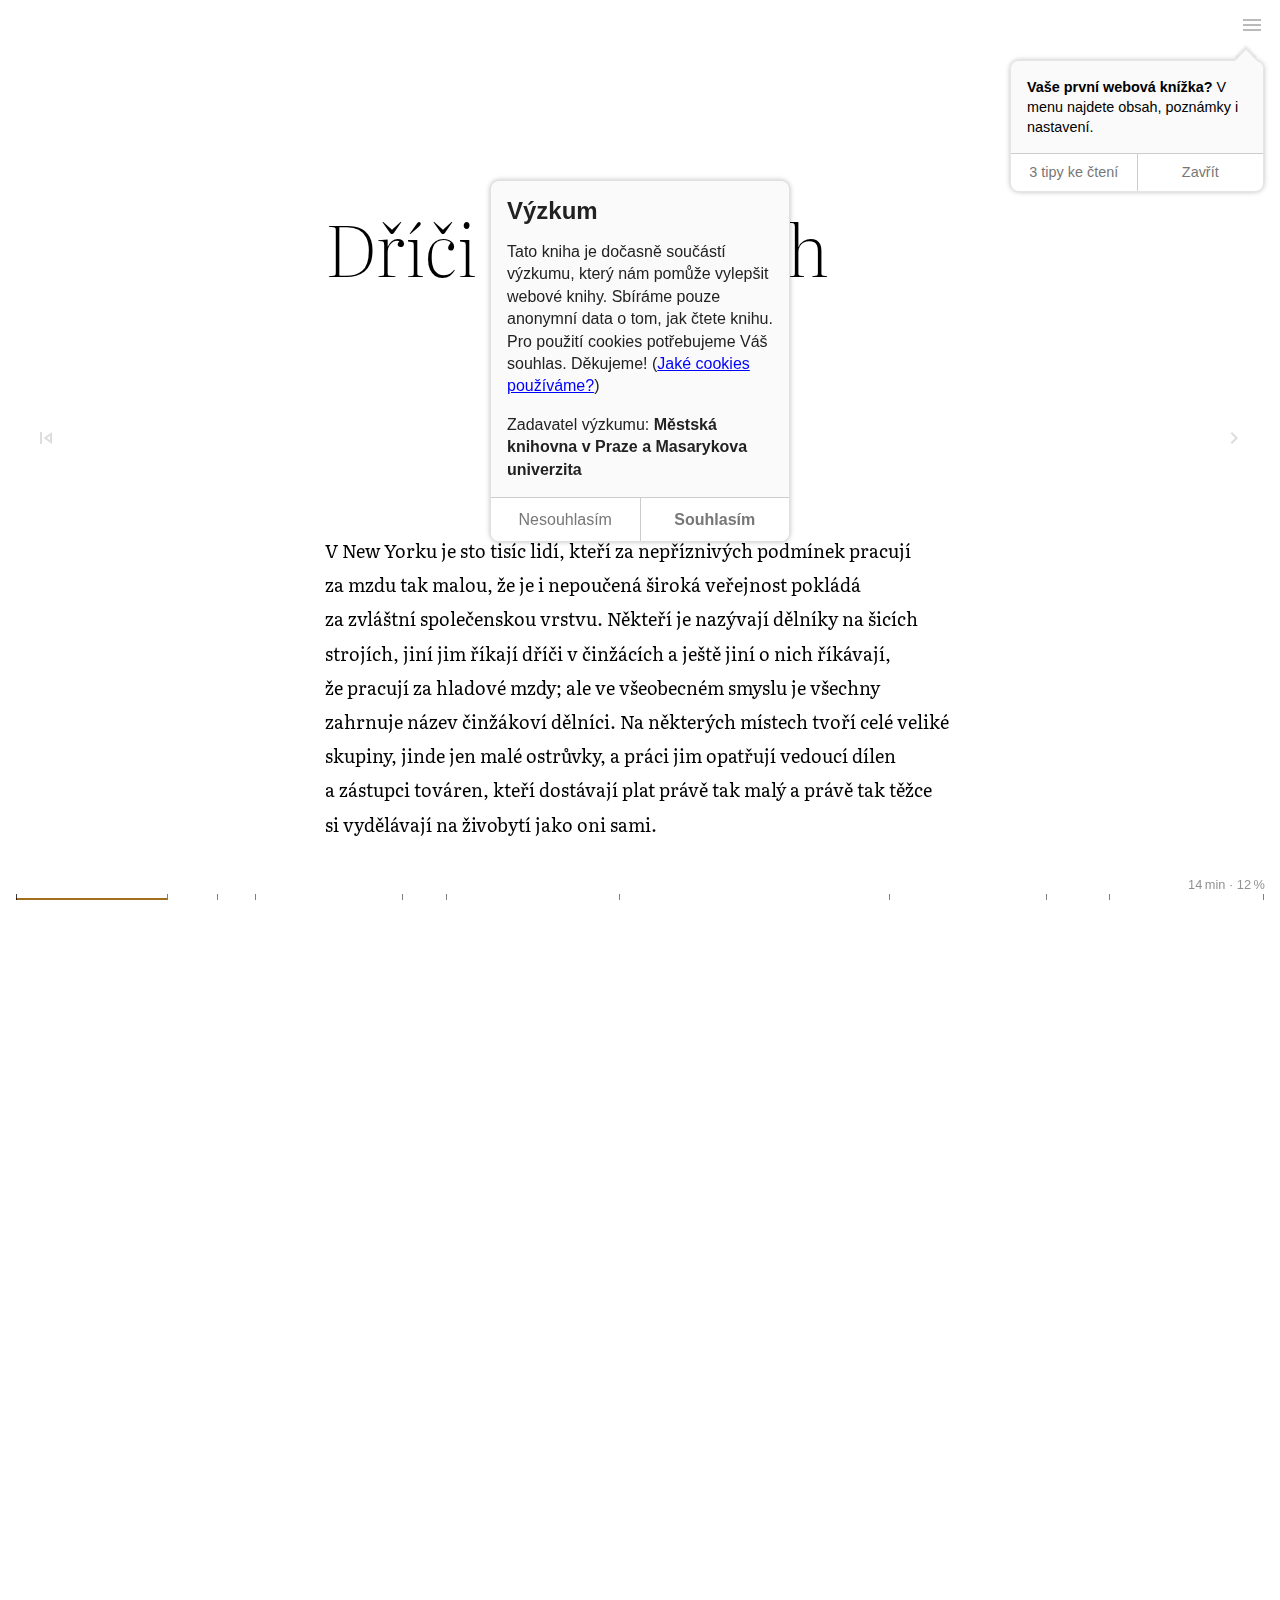
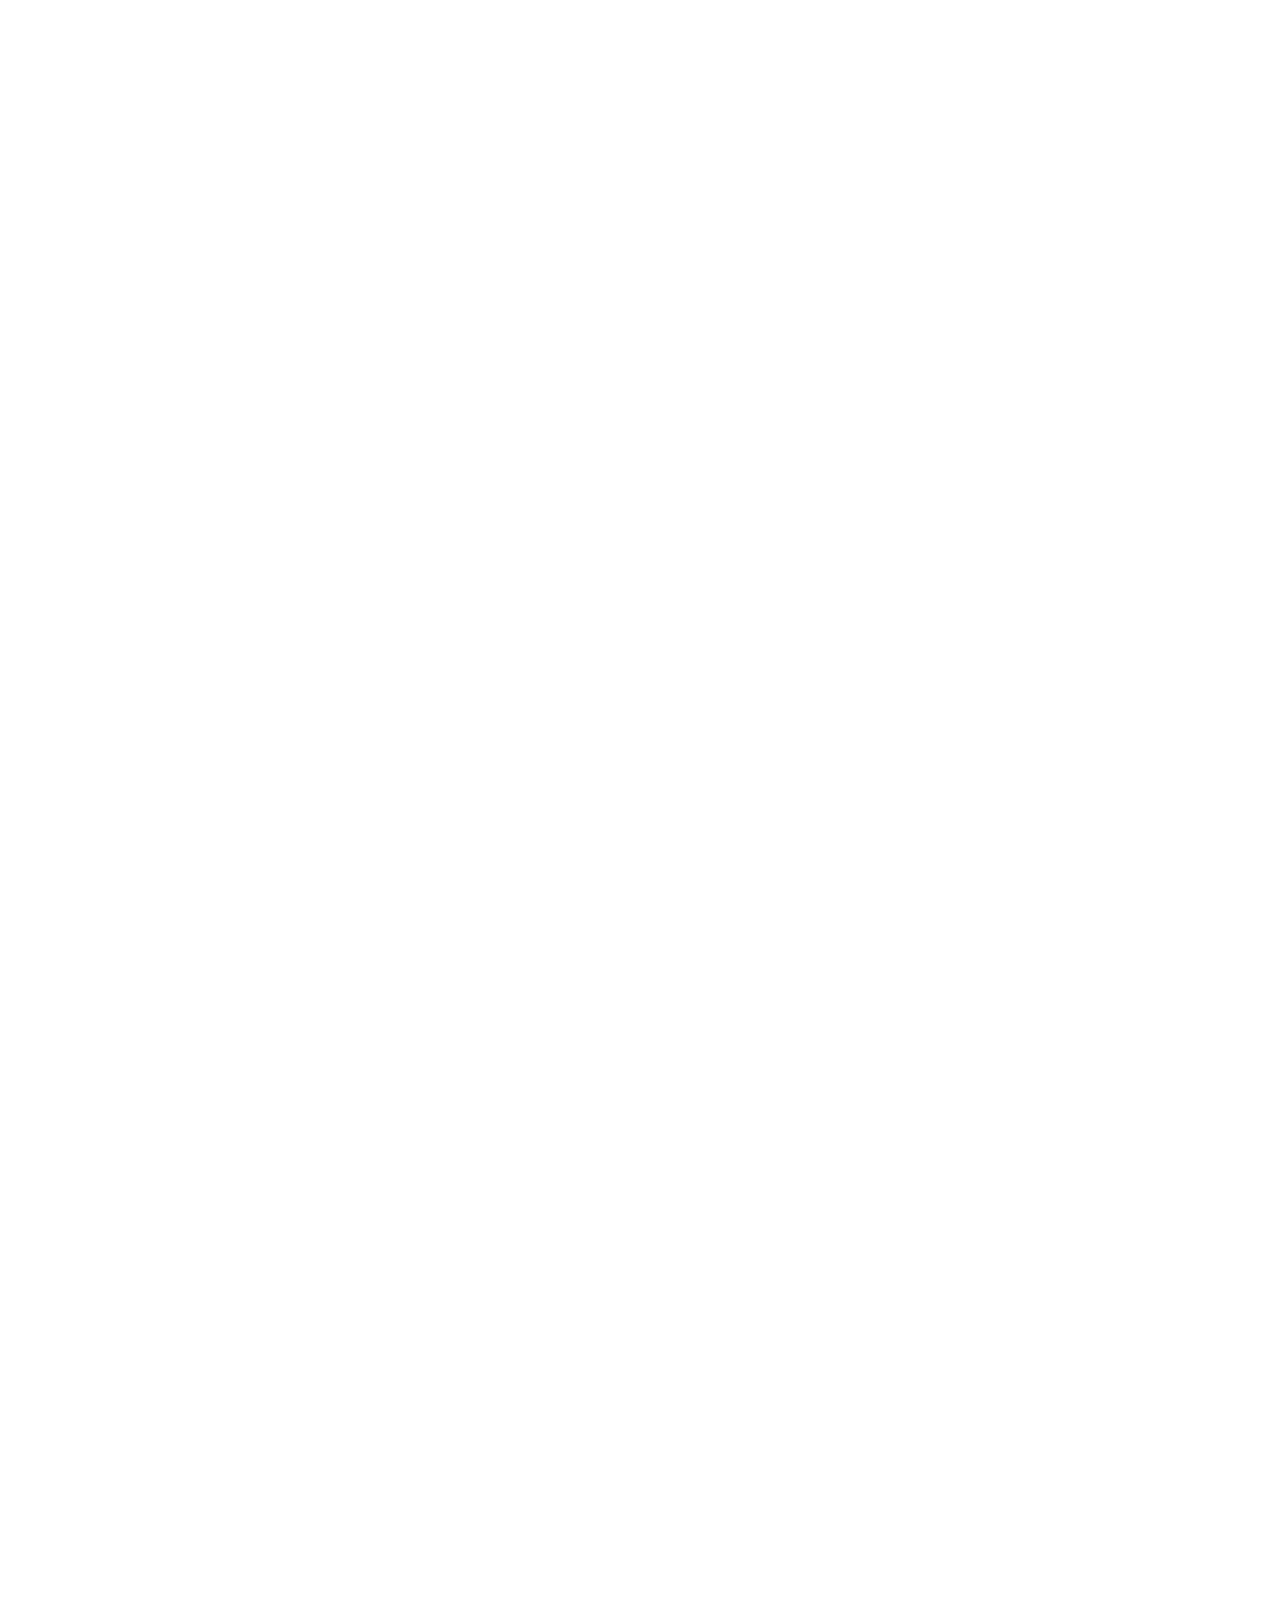
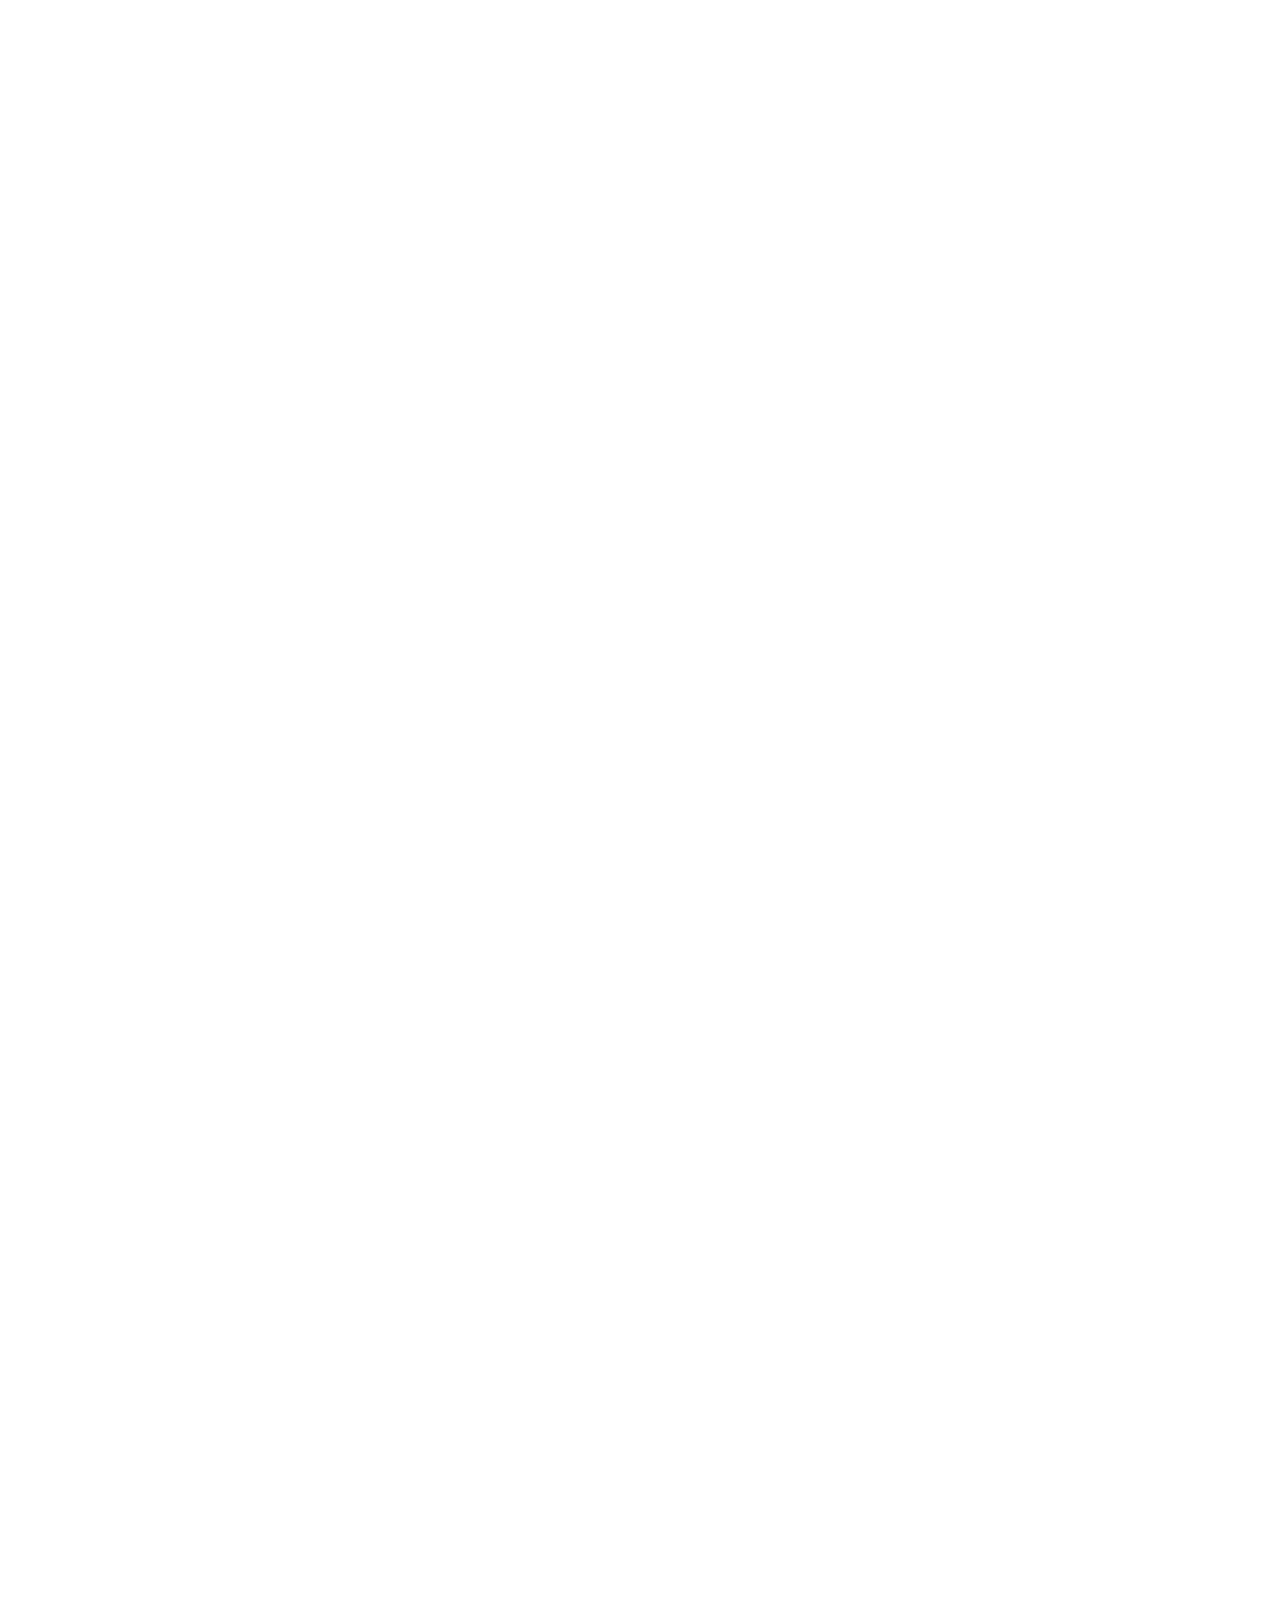
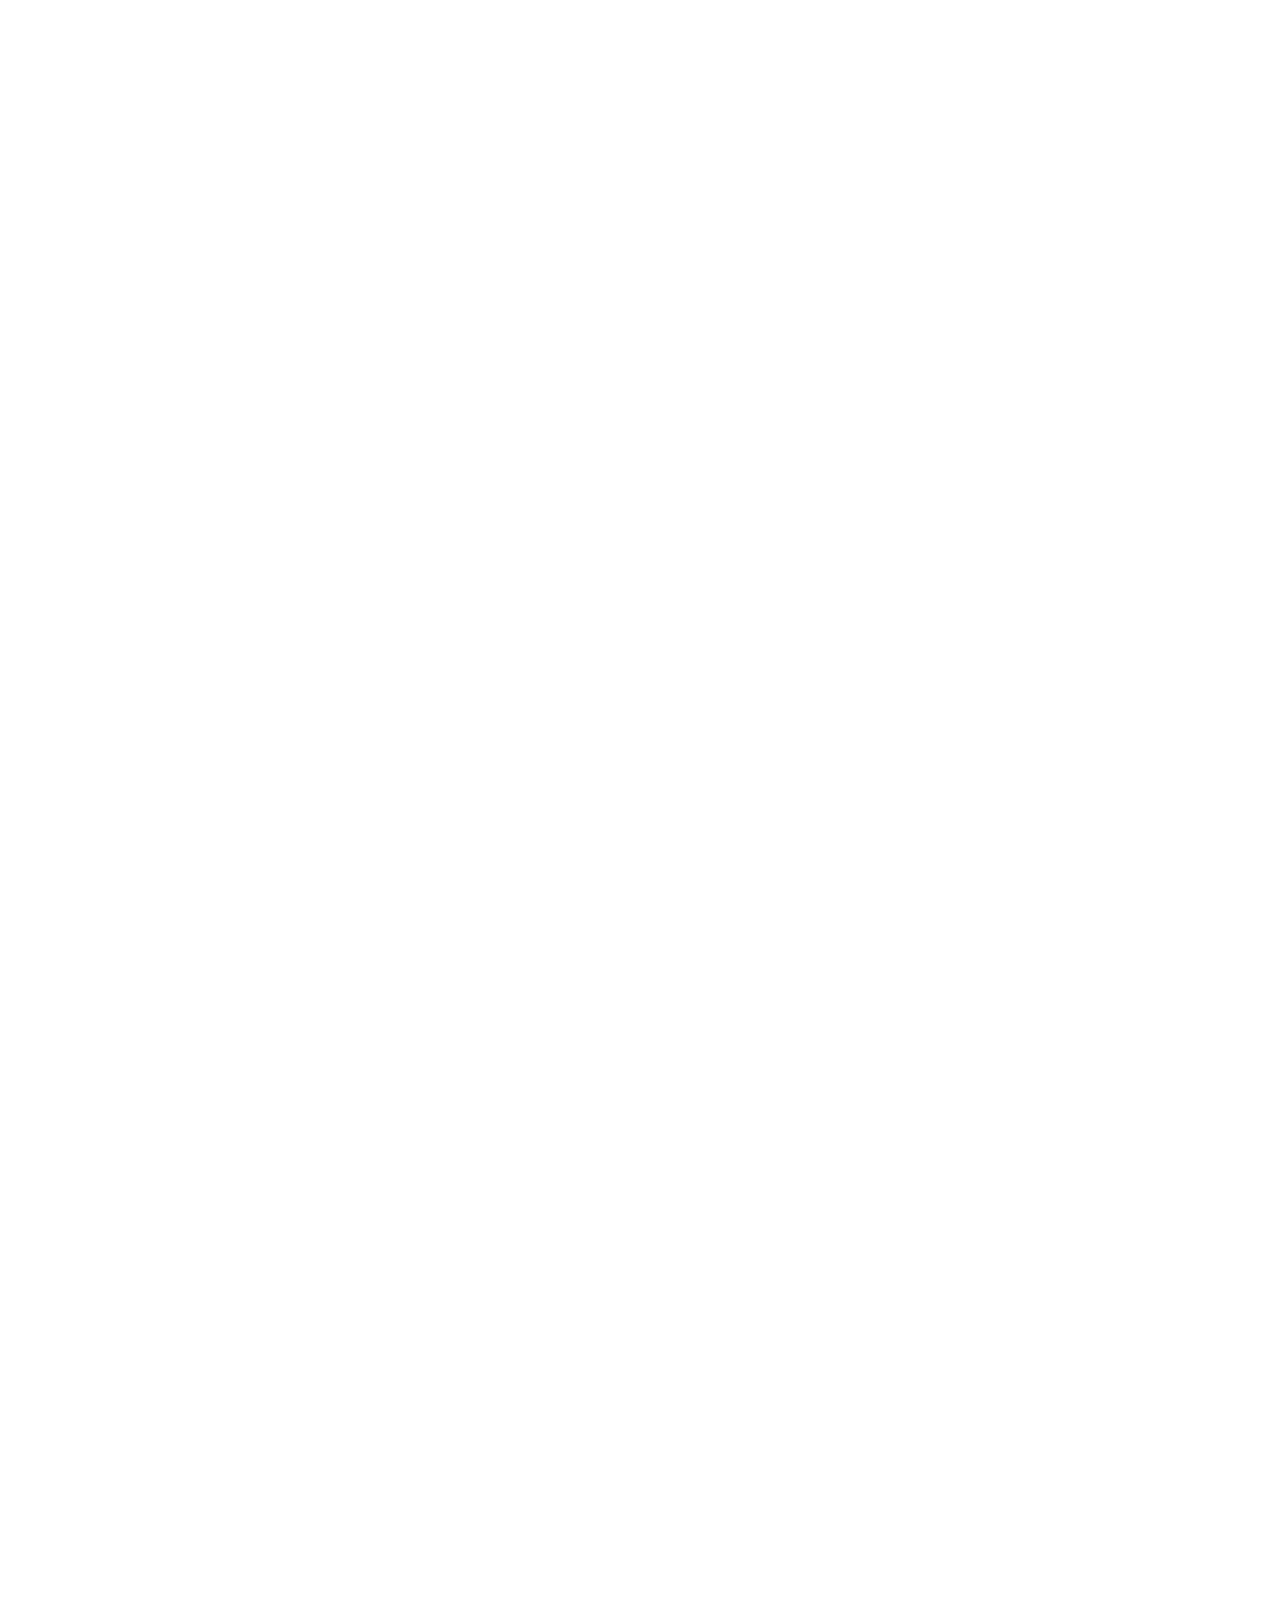
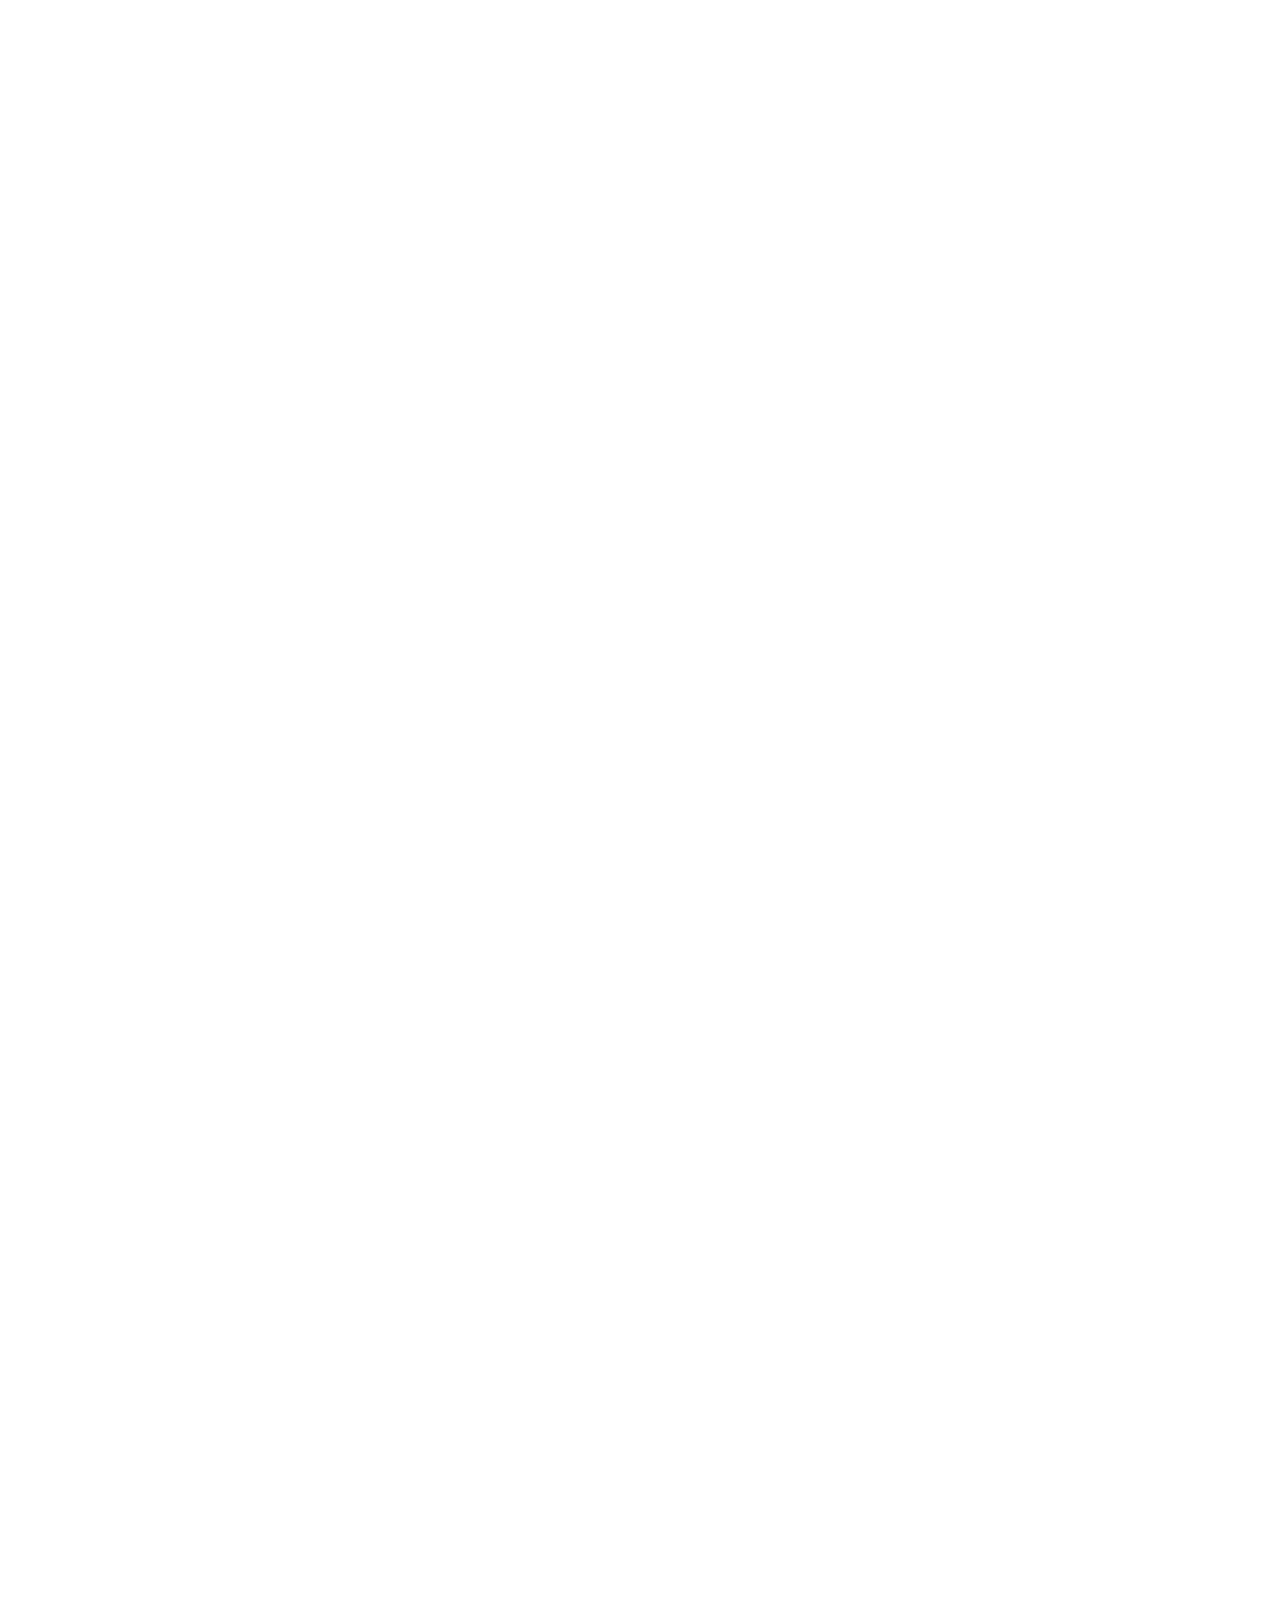
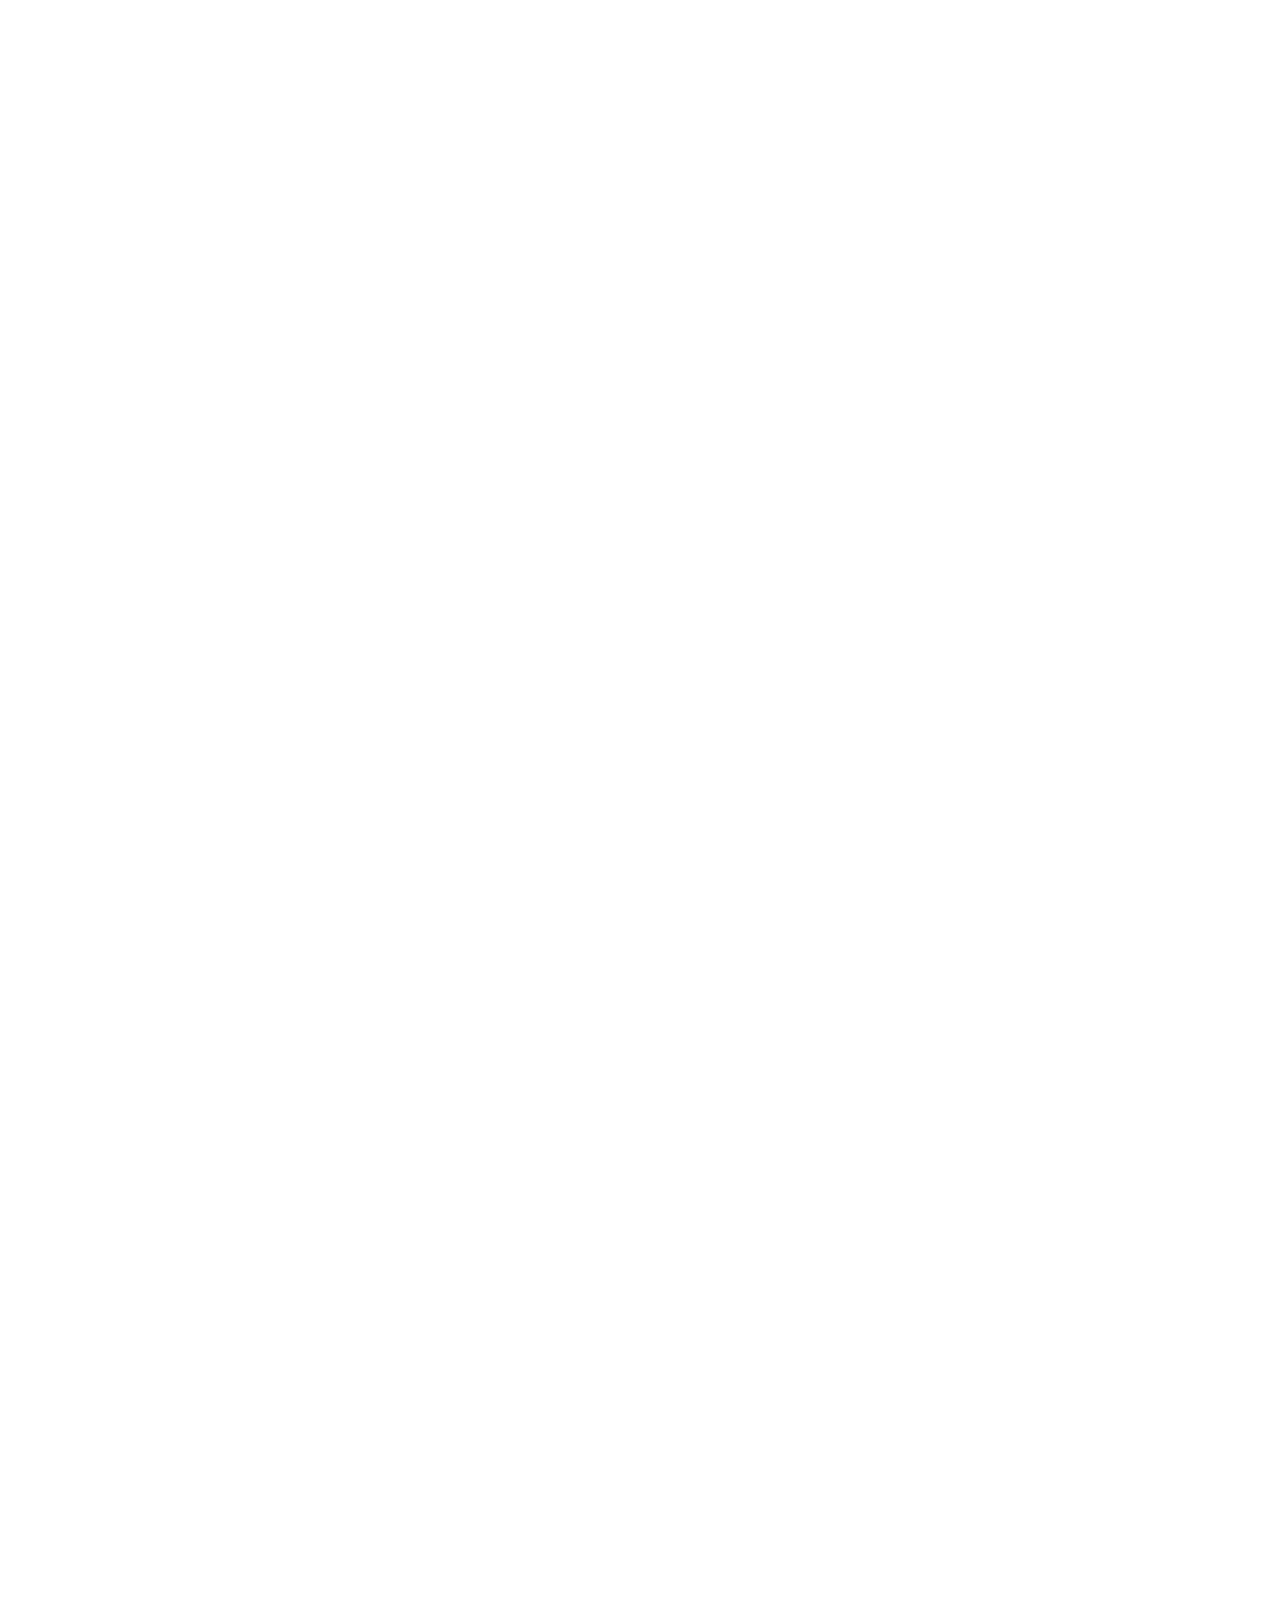
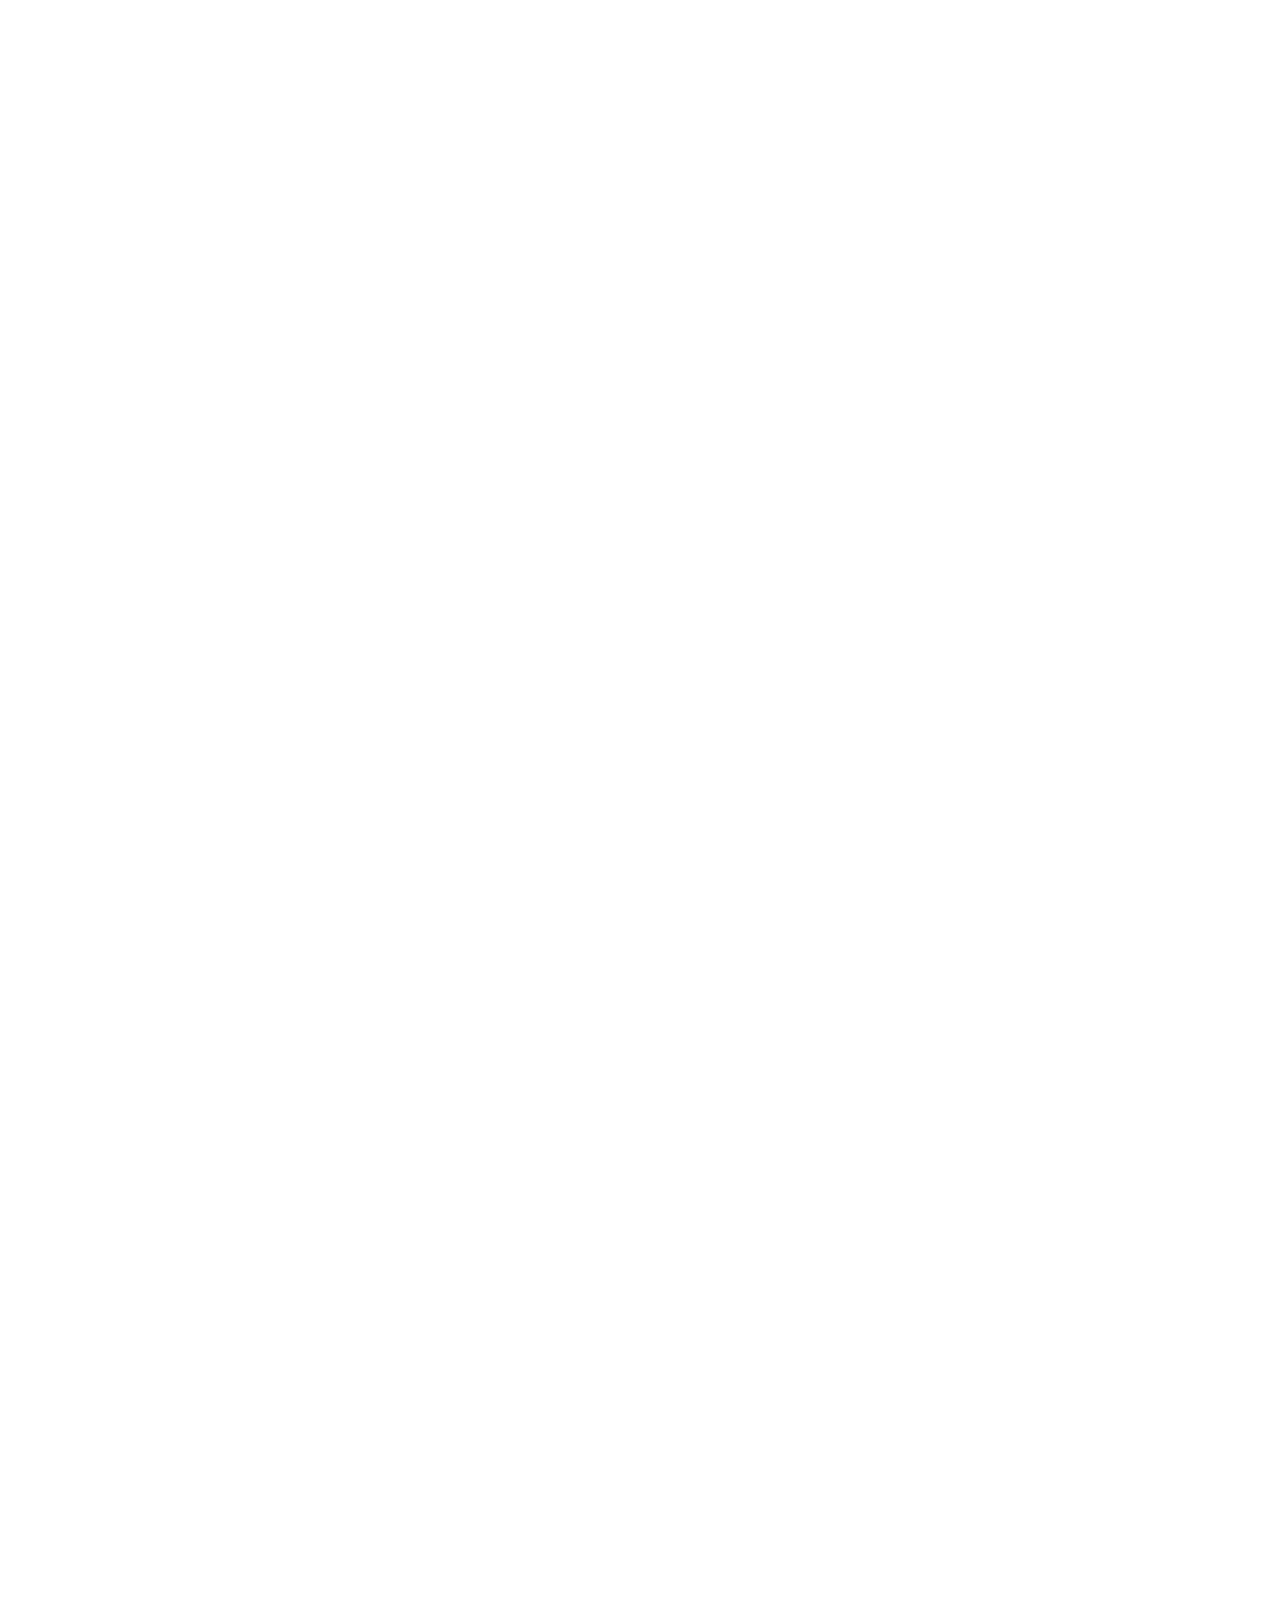
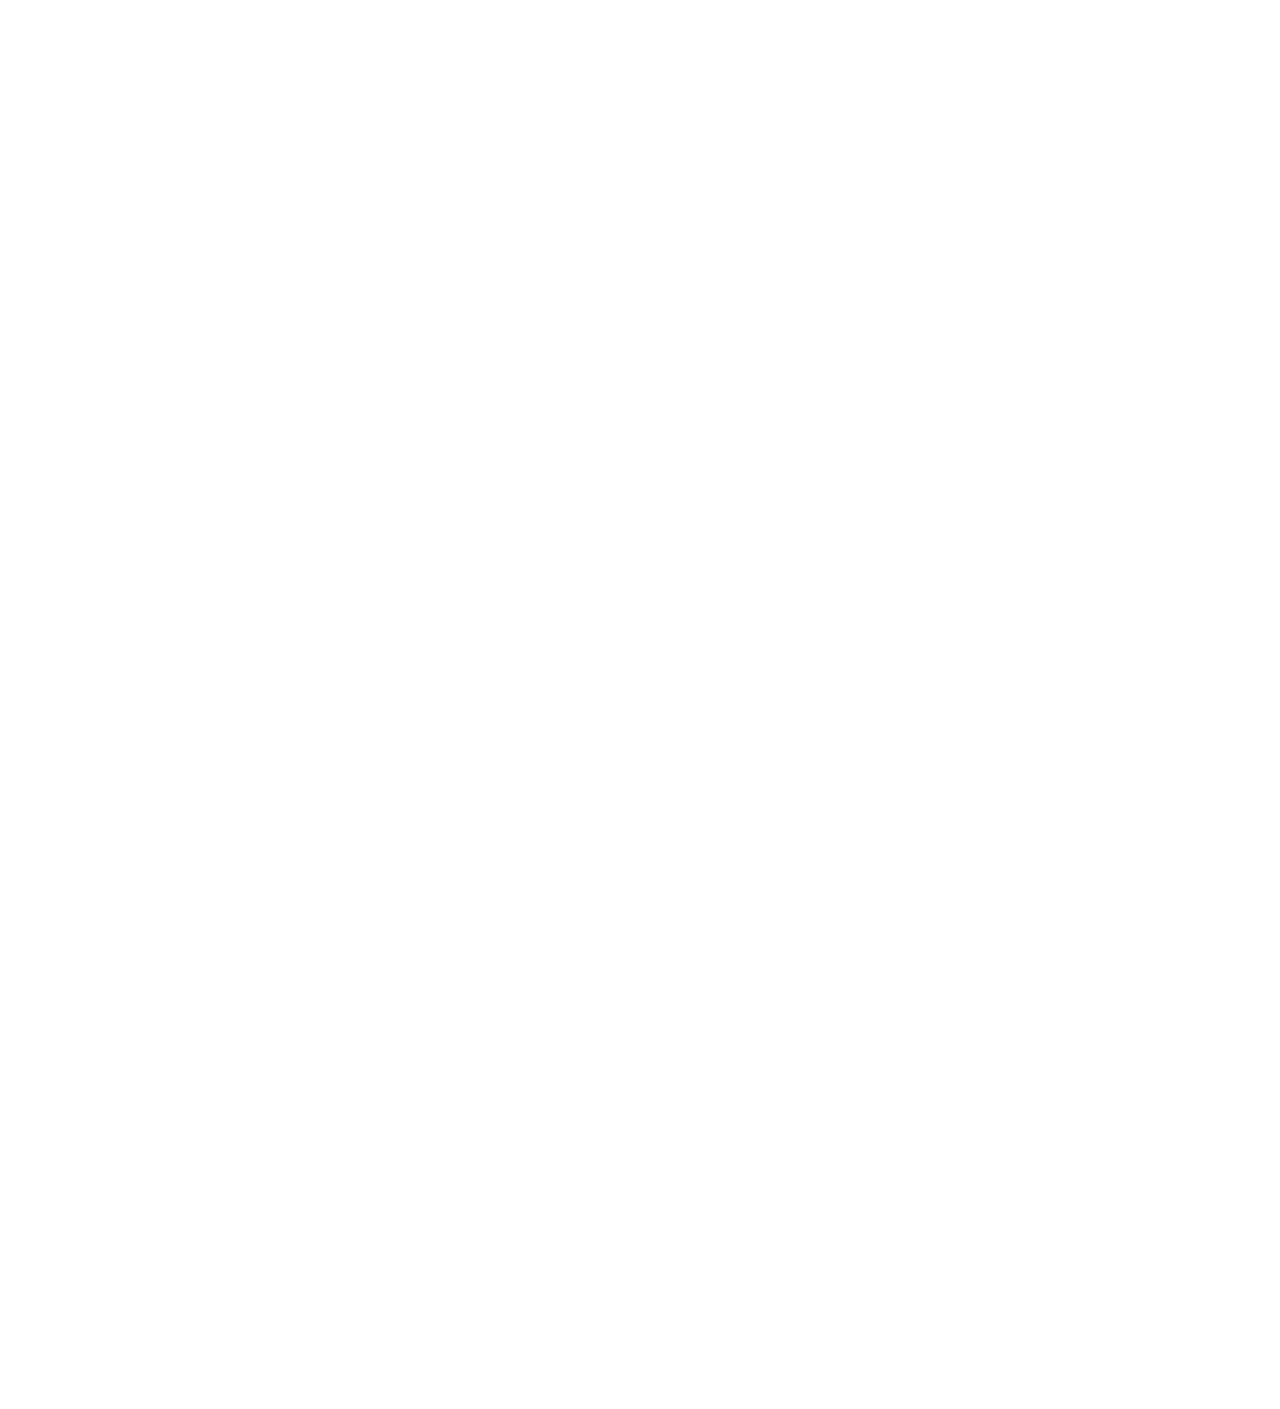
<file: americke_osudy_006.html>
<!DOCTYPE html>
<html lang="cs">
  <head>
    <meta charset="utf-8">
    <meta name="viewport" content="width=device-width, initial-scale=1.0, shrink-to-fit=no">
    <meta name="apple-mobile-web-app-title" content="Dříči v&nbsp;činžácích">
    <meta name="apple-mobile-web-app-capable" content="yes">
    <title>Dříči v&nbsp;činžácích</title>
    <link rel="stylesheet" href="./style/style.min.css" media="screen" integrity="sha256-suCzP2DeAjpjfeO4Ne4lRICbrGRKid9aAmWDin20Cww=">
    <meta name="nb-research" content="Tato kniha je dočasně součástí výzkumu, který nám pomůže vylepšit webové knihy. Sbíráme pouze anonymní data o tom, jak čtete knihu. Pro použití cookies potřebujeme Váš souhlas. Děkujeme! (<a href='https://www.mlp.cz/cz/o-knihovne/cisla-dokumenty-povinne-informace/povinne-dostupne-informace/cookies/'>Jaké cookies používáme?</a>)">
    <meta name="nb-research-orgs" content="Městská knihovna v Praze a Masarykova univerzita">
    <meta name="nb-research-ga" content="UA-187132260-1">
    <link rel="icon" type="image/x-icon" href="./assets/favicon.ico">
    <link rel="icon" type="image/png" sizes="16x16" href="./assets/favicon-16x16.png">
    <link rel="icon" type="image/png" sizes="32x32" href="./assets/favicon-32x32.png">
    <link rel="icon" type="image/png" sizes="48x48" href="./assets/favicon-48x48.png">
    <link rel="manifest" href="./assets/manifest.webmanifest">
    <meta name="mobile-web-app-capable" content="yes">
    <meta name="theme-color" content="#A86818">
    <meta name="application-name" content="Theodore Dreiser: Americké osudy">
    <link rel="apple-touch-icon" sizes="57x57" href="./assets/apple-touch-icon-57x57.png">
    <link rel="apple-touch-icon" sizes="60x60" href="./assets/apple-touch-icon-60x60.png">
    <link rel="apple-touch-icon" sizes="72x72" href="./assets/apple-touch-icon-72x72.png">
    <link rel="apple-touch-icon" sizes="76x76" href="./assets/apple-touch-icon-76x76.png">
    <link rel="apple-touch-icon" sizes="114x114" href="./assets/apple-touch-icon-114x114.png">
    <link rel="apple-touch-icon" sizes="120x120" href="./assets/apple-touch-icon-120x120.png">
    <link rel="apple-touch-icon" sizes="144x144" href="./assets/apple-touch-icon-144x144.png">
    <link rel="apple-touch-icon" sizes="152x152" href="./assets/apple-touch-icon-152x152.png">
    <link rel="apple-touch-icon" sizes="167x167" href="./assets/apple-touch-icon-167x167.png">
    <link rel="apple-touch-icon" sizes="180x180" href="./assets/apple-touch-icon-180x180.png">
    <link rel="apple-touch-icon" sizes="1024x1024" href="./assets/apple-touch-icon-1024x1024.png">
    <meta name="apple-mobile-web-app-capable" content="yes">
    <meta name="apple-mobile-web-app-status-bar-style" content="black-translucent">
    <meta name="apple-mobile-web-app-title" content="Americké osudy">
    <meta property="og:title" content="Americké osudy">
    <meta property="og:type" content="book">
    <meta property="og:book:author" content="Theodore Dreiser">
    <meta property="twitter:title" content="Theodore Dreiser: Americké osudy">
    <meta property="og:image" content="./assets/cover-1200x620.png">
    <meta property="twitter:image" content="./assets/cover-1200x1200.png">
    <link rel="index" href="./index.html">
    <link rel="license" href="./license.html">
    <link rel="publication" href="./manifest.json" id="manifest">
    <link rel="about" href="about.html">
    <link rel="prev" href="./americke_osudy_005.html">
    <link rel="next" href="./americke_osudy_007.html">
    <meta name="nb-order" content="2">
    <link rel="self" href="americke_osudy_006.html">
    <meta name="nb-identifier" content="dreiser-americke-osudy-b9ca0c4">
    <meta name="nb-role" content="chapter">
  </head>
  <body class="content-prose nb-role-chapter nb-custom-style" data-nb-words="3532" data-nb-chars="21425">
    <nav role="doc-toc">
      <ul class="plain section">
        <li><a href="americke_osudy_005.html">Sv.&nbsp;Columba a&nbsp;řeka</a></li>
        <li><a href="americke_osudy_006.html">Dříči v&nbsp;činžácích</a></li>
        <li><a href="americke_osudy_007.html">Ústraní vyřazených</a></li>
        <li><a href="americke_osudy_008.html">Útočiště</a>
          <ol class="headings-toc">
            <li><a href="americke_osudy_008.html#i">I</a></li>
            <li><a href="americke_osudy_008.html#ii">II</a></li>
            <li><a href="americke_osudy_008.html#iii">III</a></li>
            <li><a href="americke_osudy_008.html#iv">IV</a></li>
            <li><a href="americke_osudy_008.html#v">V</a></li>
            <li><a href="americke_osudy_008.html#vi">VI</a></li>
            <li><a href="americke_osudy_008.html#vii">VII</a></li>
            <li><a href="americke_osudy_008.html#viii">VIII</a></li>
          </ol>
        </li>
        <li><a href="americke_osudy_009.html">Na okraji života</a>
          <ol class="headings-toc">
            <li><a href="americke_osudy_009.html#muži-venbsptmě">Muži ve&nbsp;tmě</a></li>
            <li><a href="americke_osudy_009.html#muži-vbouři">Muži v&nbsp;bouři</a></li>
            <li><a href="americke_osudy_009.html#muži-venbspsněhu">Muži ve&nbsp;sněhu</a></li>
          </ol>
        </li>
        <li><a href="americke_osudy_010.html">Přízrak zlata</a></li>
        <li><a href="americke_osudy_011.html">Půjdete na chvíli ke mně?</a></li>
        <li><a href="americke_osudy_012.html">De Maupassant mladší</a></li>
        <li><a href="americke_osudy_013.html">Písničkáři</a></li>
        <li><a href="americke_osudy_014.html">Princ zlodějem</a></li>
      </ul>
    </nav>
    <div id="ui-content">
    </div>
    <div class="content">
      <main>
        <nav class="begin-nav">
          <ul>
            <li><a href="./index.html#" rel="index">Titulní strana</a></li>
            <li><a href="./americke_osudy_005.html#chapter-end" rel="prev">← Předchozí kapitola</a></li>
          </ul>
        </nav><a id="chapter-start"></a>
        <h1 class="chunk" data-nb-ref-number="1" data-nb-words="3" data-nb-chars="17"><span class="idea" data-nb-ref-number="1" id="idea1" data-nb-words="3" data-nb-chars="17">Dříči v&nbsp;činžácích</span></h1>
        <section>
          <p class="chunk" data-nb-ref-number="2" data-nb-words="98" data-nb-chars="597"><span class="idea" data-nb-ref-number="2" id="idea2" data-nb-words="98" data-nb-chars="597">V&nbsp;New Yorku je&nbsp;sto tisíc lidí, kteří za&nbsp;nepříznivých podmínek pracují za&nbsp;mzdu tak malou, že&nbsp;je&nbsp;i&nbsp;nepoučená široká veřejnost pokládá za&nbsp;zvláštní společenskou vrstvu. Někteří je&nbsp;nazývají dělníky na&nbsp;šicích strojích, jiní jim říkají dříči v&nbsp;činžácích a&nbsp;ještě jiní o&nbsp;nich říkávají, že&nbsp;pracují za&nbsp;hladové mzdy; ale ve&nbsp;všeobecném smyslu je&nbsp;všechny zahrnuje název činžákoví dělníci. Na&nbsp;některých místech tvoří celé veliké skupiny, jinde jen malé ostrůvky, a&nbsp;práci jim opatřují vedoucí dílen a&nbsp;zástupci továren, kteří dostávají plat právě tak malý a&nbsp;právě tak těžce si&nbsp;vydělávají na&nbsp;živobytí jako oni sami.</span></p>
          <p class="chunk" data-nb-ref-number="3" data-nb-words="72" data-nb-chars="430"><span class="idea" data-nb-ref-number="3" id="idea3" data-nb-words="72" data-nb-chars="430">Zajděte do&nbsp;kterékoli z&nbsp;těchto končin a&nbsp;setkáte se&nbsp;s&nbsp;civilizací, která je&nbsp;tak podivná a&nbsp;neamerická, jako by&nbsp;vůbec nepatřila do&nbsp;této země. Mezi nejvýraznější zjevy zde patří dvoukoláky a&nbsp;tržní stánky. Pro tyto končiny jsou příznačné také malé krámky a&nbsp;špinavá okna. A&nbsp;nadto je&nbsp;tu&nbsp;ovzduší přelidněnosti a&nbsp;chudoby. Každému je&nbsp;zřejmé, že&nbsp;tito lidé žijí velmi energicky. Ve&nbsp;spěchu a&nbsp;nadšení jejich života je&nbsp;něco, co&nbsp;připomíná mravence.</span></p>
          <p class="chunk" data-nb-ref-number="4" data-nb-words="182" data-nb-chars="1158"><span class="idea" data-nb-ref-number="4" id="idea4" data-nb-words="182" data-nb-chars="1158">Jestliže se&nbsp;zastavíte a&nbsp;odvrátíte pozornost od&nbsp;ruchu v&nbsp;ulici, začnou vás upoutávat domy. Z&nbsp;převážné většiny jsou to&nbsp;čtyřpatrové a&nbsp;pětipatrové budovy, tu&nbsp;a&nbsp;tam je&nbsp;nějaký dům šestipatrový nebo dokonce sedmipatrový; všechny jsou bez výtahů a&nbsp;všechny jsou s&nbsp;výjimkou těch nejvyšších neobyčejně staré. Mají úzké, špinavé a&nbsp;neosvětlené vchody, které vedou k&nbsp;temnému a&nbsp;často chatrnému schodišti. Jinde jsou zase průchody vedoucí jako úzké tunely k&nbsp;zadním činžákům a&nbsp;dílnám ve&nbsp;dvoře. Železná požární schodiště vedou ve&nbsp;všech případech od&nbsp;střechy k&nbsp;prvnímu patru, poněvadž to&nbsp;zákon předpisuje. Kde není jiných vchodů, tam jsou i&nbsp;přímo z&nbsp;ulice postaveny železné schody. Vzhůru po&nbsp;zdech šplhají staré trubky vodovodu. Neexistuje zde nic takového jako zdravotně nezávadné potrubí. V&nbsp;celých dvou blocích domů zřídka uvidíte v&nbsp;chodbách plynové hořáky. Z&nbsp;deseti bytů snad ani v&nbsp;jediném nemají zařízen přívod studené a&nbsp;teplé vody. V&nbsp;jiných čtvrtích mají jako samozřejmost ledničky, vestavěná umyvadla a&nbsp;koupací vany, ale tito lidé nevědí, co&nbsp;to&nbsp;jsou moderní vymoženosti. Ústřední topení, vany s&nbsp;přívodem teplé a&nbsp;studené vody, výlevky, to&nbsp;v&nbsp;této končině ještě nikdo nezavedl.</span></p>
          <p class="chunk" data-nb-ref-number="5" data-nb-words="161" data-nb-chars="956"><span class="idea" data-nb-ref-number="5" id="idea5" data-nb-words="161" data-nb-chars="956">Takřka všechny tyto domy jsou natřeny nevýraznou červení a&nbsp;takřka všechny jsou rozděleny na&nbsp;bydliště nejnezdravějším způsobem. Původně bylo pět místností v&nbsp;každém patře rozděleno na&nbsp;dva byty, ale nyní jsou jednotlivé byty ještě dále rozděleny a&nbsp;v&nbsp;prostoru, který byl zamýšlen pro jednu rodinu, bydlí dvě nebo tři rodiny, někdy čtyři nebo pět rodin. Jsou rodiny tak chudé nebo tak šetrné a&nbsp;nečisté, že&nbsp;se&nbsp;tísní s&nbsp;jinými rodinami, a&nbsp;pak bydlí sedm nebo osm lidí ve&nbsp;dvou místnostech. Železné stojany pokryté holými prkny tvoří lůžko, které lze podle potřeby rozšířit nebo zmenšit. Když nastane noc, ulehnou na&nbsp;takové postele čtyři lidé nebo i&nbsp;pět a&nbsp;šest, někdy až&nbsp;sedm. Když nastane jitro, ložní prádlo, lze-li to&nbsp;tak nazvat, je&nbsp;odstraněno a&nbsp;prken se&nbsp;používá jako stolu. V&nbsp;jedné místnosti jsou kamna, potřeby k&nbsp;vaření, židle a&nbsp;šicí stroj. V&nbsp;druhé je&nbsp;postel, ložní prádlo a&nbsp;různé druhy uskladněného zboží. Zde obyvatelé jedí, spí a&nbsp;obvykle se&nbsp;také trochu myjí.</span></p>
          <p class="chunk" data-nb-ref-number="6" data-nb-words="163" data-nb-chars="950"><span class="idea" data-nb-ref-number="6" id="idea6" data-nb-words="163" data-nb-chars="950">Mluvím zde o&nbsp;případech nejhorších, které jsou zde naneštěstí běžné v&nbsp;tom smyslu, že&nbsp;je&nbsp;jich velmi mnoho. V&nbsp;lepších případech jsou ve&nbsp;dvou místnostech ubytováni tři nebo čtyři lidé. Nebylo by&nbsp;snadno udat počet rodin, které zde žijí v&nbsp;prostoru méně stísněném. Průměrně bydlí ve&nbsp;dvou místnostech pět lidí. Podomní obchodník nebo prodavač zboží s&nbsp;dvoukolákem, jenž se&nbsp;dostane tak daleko, že&nbsp;může bydlit ve&nbsp;dvou místnostech, poněvadž pracuje i&nbsp;jeho žena a&nbsp;děti, je&nbsp;na&nbsp;tom ve&nbsp;zdejších poměrech dobře. Otcové i&nbsp;matky, synové i&nbsp;dcery, všichni chodí do&nbsp;práce. Jestliže otec nemůže dostat práci a&nbsp;matka ji&nbsp;může dostat, pak ji&nbsp;přijme. Jestliže dcera nemůže dostat práci, kdežto otec a&nbsp;matka ji&nbsp;dostanou, je&nbsp;dceřinou povinností starat se&nbsp;o&nbsp;domácnost a&nbsp;brát si&nbsp;domů šití. Jestliže jsou chlapci nebo dívky příliš mladí, aby mohli chodit na&nbsp;práci do&nbsp;dílen, jsou povinni pomáhat při šití, na&nbsp;kterém se&nbsp;pracuje doma. Od&nbsp;rána do&nbsp;večera samá práce v&nbsp;té nebo oné podobě.</span></p>
          <p class="chunk" data-nb-ref-number="7" data-nb-words="122" data-nb-chars="756"><span class="idea" data-nb-ref-number="7" id="idea7" data-nb-words="122" data-nb-chars="756">Pokud jde o&nbsp;sám druh těchto lidí, je&nbsp;to&nbsp;podivná směs všech národů a&nbsp;vyznání. Den co&nbsp;den můžete spatřit osobní nebo nákladní vozy, jak opouštějí přistěhovaleckou stanici u&nbsp;Battery, přeplněny těmi, kteří právě připluli a&nbsp;kteří teď odjíždějí, aby se&nbsp;stali obyvateli té&nbsp;nebo oné části této přelidněné čtvrti. Jsou to&nbsp;Řekové, Italové, Rusové, Poláci, Syřané, Arméni a&nbsp;Maďaři. Židů je&nbsp;mnoho – je&nbsp;nutno rozdělovat je&nbsp;mezi různé národy, jejichž jazyky hovoří. Všichni jsou postiženi bídou, všichni přišli do&nbsp;tohoto nového světa vydělávat si&nbsp;na&nbsp;živobytí. Obrovská většina z&nbsp;nich nemá naprosto nic nad těch deset dolarů, jež musí každý z&nbsp;nich při příjezdu mít, jak to&nbsp;mají přistěhovalečtí inspektoři nařízeno kontrolovat. Tito lidé doplňují onu oblast, o&nbsp;níž mluvím.</span></p>
          <p class="chunk" data-nb-ref-number="8" data-nb-words="76" data-nb-chars="454"><span class="idea" data-nb-ref-number="8" id="idea8" data-nb-words="76" data-nb-chars="454">S&nbsp;týmiž sto tisíci a&nbsp;za týchž podmínek žijí v&nbsp;činžácích mnozí lidé, kteří se&nbsp;nenarodili v&nbsp;cizině. Vím sám o&nbsp;amerických otcích, kteří se&nbsp;dostali tam, kde je&nbsp;nutno pracovat, jako pracují tito cizinci. Jsou americké matky, zde vyrostlé, jež nikdy nebyly schopny pozvednout se&nbsp;nad životní podmínky, v&nbsp;kterých dnes žijí. Tisíce dětí, narozených a&nbsp;vychovávaných v&nbsp;New Yorku, vyrůstají zde za&nbsp;podmínek, jež by&nbsp;se&nbsp;lépe hodily do&nbsp;nějaké čtvrti brlohů v&nbsp;Cařihradě.</span></p>
          <p class="chunk" data-nb-ref-number="9" data-nb-words="147" data-nb-chars="886"><span class="idea" data-nb-ref-number="9" id="idea9" data-nb-words="147" data-nb-chars="886">Znám v&nbsp;této končině místnost, kde u&nbsp;prosté dřevěné lavice nebo u&nbsp;stolu sedí Maďar ve&nbsp;středních letech se&nbsp;ženou a&nbsp;patnáctiletou dcerou a&nbsp;šijí. Maďar patrně není „poctivý árijec“, neboť vypadá, jako by&nbsp;měl v&nbsp;žilách židovskou krev. Matka a&nbsp;dcera mají temnou olivovou pleť, příznačnou spíše pro Italy než pro kteroukoli jinou národnost. Jistě je&nbsp;to&nbsp;však jen shoda okolností, neboť tyto národnosti se&nbsp;jen zřídka mísí. Mezi nimi a&nbsp;na blízké židli je&nbsp;navršeno množství kalhot, na&nbsp;kterých budou pracovat. Na&nbsp;každé z&nbsp;těch kalhot je&nbsp;třeba přišít dvě přezky a&nbsp;knoflík. Neobroubené dolní konce je&nbsp;nutno založit a&nbsp;přistehovat a&nbsp;vnitřek kolem horního konce je&nbsp;třeba obroubit kusem pruhované látky, která již je&nbsp;tam přistěhována. Jejich povinností je&nbsp;pevně rukama přišít, co&nbsp;již je&nbsp;přistehováno. Tuto práci nelze na&nbsp;stroji udělat, a&nbsp;tak se&nbsp;stalo zvykem rozdělovat ji&nbsp;po&nbsp;činžácích. Mají práci dokončit.</span></p>
          <p class="chunk" data-nb-ref-number="10" data-nb-words="118" data-nb-chars="679"><span class="idea" data-nb-ref-number="10" id="idea10" data-nb-words="118" data-nb-chars="679">Nebylo by&nbsp;důvodu zabývat se&nbsp;blíže právě těmito lidmi, kdyby nevědomky neporušovali zákon. Podle nových nařízení nesmějí si&nbsp;dělníci v&nbsp;činžácích počínat, jak se&nbsp;jim zlíbí. Nestačí, aby měli vrozenou a&nbsp;nezbytnou touhu po&nbsp;práci. Je&nbsp;třeba, aby pracovali v&nbsp;určitých podmínkách. Tak je&nbsp;nyní zákon, že&nbsp;podlahy musí být čisté a&nbsp;stropy obíleny. Na&nbsp;stěnách nesmí být žádná špína. V&nbsp;žádné místnosti, kde se&nbsp;pracuje, nesmí být nic takového jako postel a&nbsp;nikdy nesmějí v&nbsp;jedné místnosti pracovat tři lidé současně. Zákon a&nbsp;řád praví, že&nbsp;stačí jedna osoba. Ostatní&nbsp;– otec a&nbsp;dcera nebo matka a&nbsp;dcera nebo matka a&nbsp;otec&nbsp;– mají jít pracovat do&nbsp;dílen a&nbsp;zde ponechat jen jednu osobu. Tak praví zákon.</span></p>
          <p class="chunk" data-nb-ref-number="11" data-nb-words="69" data-nb-chars="400"><span class="idea" data-nb-ref-number="11" id="idea11" data-nb-words="69" data-nb-chars="400">Tito tři lidé, kteří mohou vykonávat jen tato dvě zaměstnání, nevyhověli takřka žádnému z&nbsp;těchto nařízení. Místnost není tak čistá, jak by&nbsp;měla být. Podlaha je&nbsp;špinavá. Nahoře je&nbsp;zakouřený strop a&nbsp;v&nbsp;jednom z&nbsp;koutů je&nbsp;postel. Dvě malá okna, u&nbsp;nichž pracují, místnost dostatečně nevětrají, a&nbsp;tak je&nbsp;v&nbsp;ní zatuchlý vzduch. Ze&nbsp;všeho nejhorší však je, že&nbsp;pracují tři v&nbsp;jedné místnosti a&nbsp;že nemají povolení.</span></p>
          <p class="chunk" data-nb-ref-number="12" data-nb-words="26" data-nb-chars="172"><span class="idea" data-nb-ref-number="12" id="idea12" data-nb-words="26" data-nb-chars="172">„Tak co,“ táže se&nbsp;inspektor, jakmile otevře dveře&nbsp;– neboť vykonavatelé zákona, kteří ustavičně na&nbsp;tyto lidi dohlížejí, dbají velmi málo zdvořilosti&nbsp;– „šijete tady kalhoty?“</span></p>
          <p class="chunk" data-nb-ref-number="13" data-nb-words="95" data-nb-chars="569"><span class="idea" data-nb-ref-number="13" id="idea13" data-nb-words="95" data-nb-chars="569">„Cože?“ praví Maďar a&nbsp;zvedá krátkozrace oči. Není to&nbsp;pro něj nic nového, jestliže někdo takto vniká do&nbsp;jeho soukromí. Nebyl-li předem varován a&nbsp;nezamkl-li dveře, tu&nbsp;strážníci a&nbsp;detektivové, zdravotní inspektoři a&nbsp;jiné úřední osoby často strkají hlavy do&nbsp;dveří nebo vstupují a&nbsp;vyptávají se&nbsp;na&nbsp;různé věci. Někdy se&nbsp;dovoleně prohrabávají jeho majetkem a&nbsp;vyhrožují mu&nbsp;za&nbsp;to, že&nbsp;něco skrývá. Všeobecně mají tyto úřední osoby sklon chovat se&nbsp;nafoukaně a&nbsp;povýšenecky spílat z&nbsp;důvodů, o&nbsp;nichž nemá ani ponětí. Jiné úřední osoby dělaly totéž ve&nbsp;staré vlasti; je&nbsp;to&nbsp;zvykem i&nbsp;zde.</span></p>
          <p class="chunk" data-nb-ref-number="14" data-nb-words="15" data-nb-chars="106"><span class="idea" data-nb-ref-number="14" id="idea14" data-nb-words="15" data-nb-chars="106">„Tak co,“ praví inspektor a&nbsp;velitelsky přistupuje blíž, „šijete tady kalhoty? Všichni tři? Máte povolení?“</span></p>
          <p class="chunk" data-nb-ref-number="15" data-nb-words="8" data-nb-chars="42"><span class="idea" data-nb-ref-number="15" id="idea15" data-nb-words="8" data-nb-chars="42">„Cože?“ říká bledý Maďar a&nbsp;ustává v&nbsp;práci.</span></p>
          <p class="chunk" data-nb-ref-number="16" data-nb-words="9" data-nb-chars="50"><span class="idea" data-nb-ref-number="16" id="idea16" data-nb-words="9" data-nb-chars="50">„Kde máte povolení&nbsp;– papíry? Nemáte na&nbsp;to&nbsp;papíry?“</span></p>
          <p class="chunk" data-nb-ref-number="17" data-nb-words="38" data-nb-chars="203"><span class="idea" data-nb-ref-number="17" id="idea17" data-nb-words="38" data-nb-chars="203">Maďar, jenž tuto práci nedělá dost dlouho, aby znal zákony, opírá se&nbsp;lokty o&nbsp;stůl a&nbsp;znepokojeně hledí do&nbsp;tváře příchozího. Co&nbsp;to&nbsp;vlastně ten pán chce? Jeho žena se&nbsp;dívá právě tak tázavě a&nbsp;mluví s&nbsp;dcerou.</span></p>
          <p class="chunk" data-nb-ref-number="18" data-nb-words="7" data-nb-chars="32"><span class="idea" data-nb-ref-number="18" id="idea18" data-nb-words="7" data-nb-chars="32">„Co to&nbsp;chce?“ ptá se&nbsp;otec dcery.</span></p>
          <p class="chunk" data-nb-ref-number="19" data-nb-words="10" data-nb-chars="71"><span class="idea" data-nb-ref-number="19" id="idea19" data-nb-words="10" data-nb-chars="71">„Chce papíry,“ odpovídá dcera maďarsky. „Říká, že&nbsp;musíme mít povolení.“</span></p>
          <p class="chunk" data-nb-ref-number="20" data-nb-words="9" data-nb-chars="61"><span class="idea" data-nb-ref-number="20" id="idea20" data-nb-words="9" data-nb-chars="61">„Papíry?“ opakuje Maďar, vzhlíží a&nbsp;vrtí záporně hlavou. „Ne.“</span></p>
          <p class="chunk" data-nb-ref-number="21" data-nb-words="12" data-nb-chars="71"><span class="idea" data-nb-ref-number="21" id="idea21" data-nb-words="12" data-nb-chars="71">„Tak tedy nemáte povolení? Hned jsem si&nbsp;to&nbsp;myslil. Pro koho pracujete?“</span></p>
          <p class="chunk" data-nb-ref-number="22" data-nb-words="21" data-nb-chars="119"><span class="idea" data-nb-ref-number="22" id="idea22" data-nb-words="21" data-nb-chars="119">Otec zírá na&nbsp;dítě. Když vidí, že&nbsp;mu&nbsp;není rozuměno, inspektor říká: „Šéf, šéf! Který šéf vám dal dodělat tyhle kalhoty?“</span></p>
          <p class="chunk" data-nb-ref-number="23" data-nb-words="26" data-nb-chars="163"><span class="idea" data-nb-ref-number="23" id="idea23" data-nb-words="26" data-nb-chars="163">„Ach,“ odpovídá děvčátko, jež rozumí trochu lépe než ostatní, „šéf, už&nbsp;rozumím. Chce vědět, který šéf nám dal tyhle kalhoty.“ Druhou větu řekla otci cizím jazykem.</span></p>
          <p class="chunk" data-nb-ref-number="24" data-nb-words="9" data-nb-chars="58"><span class="idea" data-nb-ref-number="24" id="idea24" data-nb-words="9" data-nb-chars="58">„Řekni mu,“ praví matka maďarsky, „že se&nbsp;jmenuje Strakow.“</span></p>
          <p class="chunk" data-nb-ref-number="25" data-nb-words="3" data-nb-chars="25"><span class="idea" data-nb-ref-number="25" id="idea25" data-nb-words="3" data-nb-chars="25">„Strakow,“ opakuje dcera.</span></p>
          <p class="chunk" data-nb-ref-number="26" data-nb-words="73" data-nb-chars="431"><span class="idea" data-nb-ref-number="26" id="idea26" data-nb-words="73" data-nb-chars="431">„Tak tedy Strakow?“ říká inspektor. „Podíváme se&nbsp;tedy na&nbsp;pana Strakowa. Nesmíte už&nbsp;na&nbsp;tom pracovat. Slyšíte? Dávej pozor,“ obrací si&nbsp;tvář děvčátka k&nbsp;sobě, „řekni otci, že&nbsp;nesmí na&nbsp;tomhle pracovat, dokud nedostane povolení. Musí si&nbsp;dojít do&nbsp;čísla jedna na&nbsp;Madison Avenue a&nbsp;vyžádat si&nbsp;papíry. Nevím, jestli mu&nbsp;dají povolení nebo nedají, ale zeptat se&nbsp;tam může. Pak musí udělat čisto tady na&nbsp;podlaze. Strop se&nbsp;musí vybílit&nbsp;– rozumíš?“</span></p>
          <p class="chunk" data-nb-ref-number="27" data-nb-words="2" data-nb-chars="19"><span class="idea" data-nb-ref-number="27" id="idea27" data-nb-words="2" data-nb-chars="19">Děvčátko přikyvuje.</span></p>
          <p class="chunk" data-nb-ref-number="28" data-nb-words="32" data-nb-chars="192"><span class="idea" data-nb-ref-number="28" id="idea28" data-nb-words="32" data-nb-chars="192">„Postel v&nbsp;téhle místnosti nesmí být,“ dodává. „Jde-li to, musíte postel odstěhovat do&nbsp;druhé místnosti. Ty&nbsp;tady nesmíš pracovat. Jen jeden člověk tu&nbsp;může pracovat. Dva z&nbsp;vás musí ven do&nbsp;dílny.“</span></p>
          <p class="chunk" data-nb-ref-number="29" data-nb-words="50" data-nb-chars="328"><span class="idea" data-nb-ref-number="29" id="idea29" data-nb-words="50" data-nb-chars="328">Po&nbsp;celou tu&nbsp;dobu se&nbsp;ustaraní rodiče naklánějí dychtivě vpřed a&nbsp;pokoušejí se&nbsp;zachytit proud slov, jimž ani nemohou rozumět. Oba občas inspektora přerušují maďarskou otázkou: „Co je&nbsp;to?“, ale dcera nemá čas věnovat tomu pozornost. Tolik ji&nbsp;zaměstnává úsilí porozumět aspoň polovině, že&nbsp;nemá čas vysvětlovat. Konečně praví rodičům:</span></p>
          <p class="chunk" data-nb-ref-number="30" data-nb-words="6" data-nb-chars="39"><span class="idea" data-nb-ref-number="30" id="idea30" data-nb-words="6" data-nb-chars="39">„Říká, že&nbsp;tu&nbsp;všichni nesmíme pracovat.“</span></p>
          <p class="chunk" data-nb-ref-number="31" data-nb-words="6" data-nb-chars="40"><span class="idea" data-nb-ref-number="31" id="idea31" data-nb-words="6" data-nb-chars="40">„Cože?“ ptá se&nbsp;otec. „Nesmíme pracovat?“</span></p>
          <p class="chunk" data-nb-ref-number="32" data-nb-words="24" data-nb-chars="145"><span class="idea" data-nb-ref-number="32" id="idea32" data-nb-words="24" data-nb-chars="145">„Ne,“ odpovídá dcera. „Tři nesmíme pracovat v&nbsp;jedné místnosti. To&nbsp;je&nbsp;proti zákonu. Jen jeden. Říká, že&nbsp;v&nbsp;téhle místnosti smí pracovat jen jeden.“</span></p>
          <p class="chunk" data-nb-ref-number="33" data-nb-words="31" data-nb-chars="189"><span class="idea" data-nb-ref-number="33" id="idea33" data-nb-words="31" data-nb-chars="189">„Jakže!“ volá otec, zatímco dcera dál mlhavě vykládá smysl nařízení. Za&nbsp;její řeči se&nbsp;tvář starého muže mění. Jeho žena se&nbsp;naklání vpřed a&nbsp;celý její postoj vyjadřuje bolestné, účastné obavy.</span></p>
          <p class="chunk" data-nb-ref-number="34" data-nb-words="7" data-nb-chars="54"><span class="idea" data-nb-ref-number="34" id="idea34" data-nb-words="7" data-nb-chars="54">„Nesmíme pracovat?“ opakuje. „Už nesmím dál pracovat?“</span></p>
          <p class="chunk" data-nb-ref-number="35" data-nb-words="9" data-nb-chars="68"><span class="idea" data-nb-ref-number="35" id="idea35" data-nb-words="9" data-nb-chars="68">„Ne,“ potvrzuje inspektor, „tři v&nbsp;jedné místnosti nesmíte pracovat.“</span></p>
          <p class="chunk" data-nb-ref-number="36" data-nb-words="45" data-nb-chars="256"><span class="idea" data-nb-ref-number="36" id="idea36" data-nb-words="45" data-nb-chars="256">Maďar vysunuje vpřed pravou nohu a&nbsp;je zřejmé, že&nbsp;na&nbsp;ní&nbsp;utrpěl nějaké zranění. Zasypává dceru přívalem slov a&nbsp;ona pak vysvětluje, že&nbsp;prodával zboží s&nbsp;dvoukolákem, že&nbsp;však byl těžce raněn do&nbsp;nohy a&nbsp;nemůže chodit. Nemůže dělat nic jiného než pomáhat při šití.</span></p>
          <p class="chunk" data-nb-ref-number="37" data-nb-words="30" data-nb-chars="148"><span class="idea" data-nb-ref-number="37" id="idea37" data-nb-words="30" data-nb-chars="148">„To je&nbsp;opravdu zlé,“ říká inspektor, když to&nbsp;slyší, „ale nemohu s&nbsp;tím nic dělat. Je&nbsp;na&nbsp;to&nbsp;zákon. Musíte v&nbsp;té věci jít na&nbsp;úřad. Já&nbsp;nemohu nic dělat.“</span></p>
          <p class="chunk" data-nb-ref-number="38" data-nb-words="74" data-nb-chars="414"><span class="idea" data-nb-ref-number="38" id="idea38" data-nb-words="74" data-nb-chars="414">Užaslá a&nbsp;nešťastná dcera vysvětluje a&nbsp;pak mlčky usedají. Od&nbsp;doby, kdy se&nbsp;tomu otec naučil, vydělávají pouhých pět centů za&nbsp;jedny kalhoty, a&nbsp;pracují-li od&nbsp;pěti ráno do&nbsp;jedenácti večer, neudělají víc než dva tucty kalhot za&nbsp;den&nbsp;– jinými slovy, vydělají si&nbsp;sedm dolarů a&nbsp;dvacet centů za&nbsp;týden. Jestliže je&nbsp;něco zdrží, jak se&nbsp;často stává, příjem klesne na&nbsp;šest a&nbsp;nezřídka i&nbsp;na pět dolarů. Týdně platí dva dolary činže.</span></p>
          <p class="chunk" data-nb-ref-number="39" data-nb-words="27" data-nb-chars="154"><span class="idea" data-nb-ref-number="39" id="idea39" data-nb-words="27" data-nb-chars="154">„Tak je&nbsp;to&nbsp;tedy!“ říká otec a&nbsp;jeho ústa zůstávají otevřena. Příliš ho&nbsp;to&nbsp;zasáhlo a&nbsp;uvedlo do&nbsp;rozpaků, aby věděl, co&nbsp;dělat. Matka neklidně pohybuje rukama.</span></p>
          <p class="chunk" data-nb-ref-number="40" data-nb-words="21" data-nb-chars="127"><span class="idea" data-nb-ref-number="40" id="idea40" data-nb-words="21" data-nb-chars="127">„Tak slyšíte mě,“ říká inspektor, vyjímá kovovou známku a&nbsp;připevňuje ji&nbsp;na&nbsp;zboží, „nesmíte tu&nbsp;už&nbsp;pracovat. Dojděte si&nbsp;na&nbsp;úřad.“</span></p>
          <p class="chunk" data-nb-ref-number="41" data-nb-words="13" data-nb-chars="71"><span class="idea" data-nb-ref-number="41" id="idea41" data-nb-words="13" data-nb-chars="71">„Jakže?“ ptá se&nbsp;otec a&nbsp;zírá na&nbsp;bezmocnou rodinu, když se&nbsp;dveře zavřely.</span></p>
          <p class="chunk" data-nb-ref-number="42" data-nb-words="1" data-nb-chars="6"><span class="idea" data-nb-ref-number="42" id="idea42" data-nb-words="1" data-nb-chars="6">Jakže!</span></p>
          <p class="chunk" data-nb-ref-number="43" data-nb-words="130" data-nb-chars="803"><span class="idea" data-nb-ref-number="43" id="idea43" data-nb-words="130" data-nb-chars="803">Na&nbsp;téže obchůzce přichází inspektor později do&nbsp;dílny, z&nbsp;níž si&nbsp;starý Maďar opatřil práci na&nbsp;dokončování kalhot. Je&nbsp;ozbrojen plnou mocí nad celou tou končinou. V&nbsp;jeho kapse jsou známky, z&nbsp;nichž jednu vždy připevní na&nbsp;oděvy, na&nbsp;kterých je&nbsp;přikázáno ustat v&nbsp;práci. Jestliže někdo známku odstraní, dopouští se&nbsp;tím trestného činu. Jestliže známka zůstane přivěšena, nikdo se&nbsp;zboží nesmí dotknout, dokud ten, který zadal práci, nevysvětlí dohlížiteli z&nbsp;továrny, jak k&nbsp;tomu došlo, že&nbsp;dával dokončovat oděvy obyvatelům činžáků, kteří nemají povolení. To&nbsp;je&nbsp;zase jeho trestný čin. Nesmí se&nbsp;ani dotknout oděvů, které jim dal do&nbsp;práce. Jestliže by&nbsp;je&nbsp;chtěl starý Maďar vrátit, nesmí je&nbsp;přijmout a&nbsp;nesmí za&nbsp;ně&nbsp;nic zaplatit. Tito lidé, kteří zadávají práci, a&nbsp;jejich zaměstnavatelé zasluhují sami, aby byli vylíčeni.</span></p>
          <p class="chunk" data-nb-ref-number="44" data-nb-words="109" data-nb-chars="643"><span class="idea" data-nb-ref-number="44" id="idea44" data-nb-words="109" data-nb-chars="643">Dílna jednoho z&nbsp;nich je&nbsp;ve&nbsp;třetím patře zadní budovy, jež byla kdysi obytným domem, teď ji&nbsp;však celou obsadily výrobny oděvů, dílny, kde se&nbsp;pracuje za&nbsp;hladové mzdy. Vystoupit tam lze po&nbsp;temném, páchnoucím, rozvrzaném schodišti. Všude je&nbsp;tu&nbsp;slyšet hluk a&nbsp;mnoho hlasů, směs rachotu šicích strojů a&nbsp;lidského hovoru. Jestliže otevřete dveře, šedovlasý žid, jemuž dlouhý vous splývá patriarchálně na&nbsp;prsa, podívá se&nbsp;na&nbsp;vás přes rameno od&nbsp;cihlových kamen, kde právě zvedá znovu rozpálenou žehličku. Jiní se&nbsp;na&nbsp;vás podívají přes šicí stroje a&nbsp;žehlicí prkna, nad nimiž jsou sehnuti. Je&nbsp;to&nbsp;místnost šerá, je&nbsp;v&nbsp;ní horký zápach a&nbsp;podlaha v&nbsp;ní je&nbsp;špinavá.</span></p>
          <p class="chunk" data-nb-ref-number="45" data-nb-words="23" data-nb-chars="159"><span class="idea" data-nb-ref-number="45" id="idea45" data-nb-words="23" data-nb-chars="159">„Pracuje pro vás na&nbsp;dodělávkách nějaký člověk jménem Koslovsky?“ táže se&nbsp;inspektor drobného syrského žida jasných očí, jenž je&nbsp;zřejmě majitelem tohoto podniku.</span></p>
          <p class="chunk" data-nb-ref-number="46" data-nb-words="15" data-nb-chars="100"><span class="idea" data-nb-ref-number="46" id="idea46" data-nb-words="15" data-nb-chars="100">„Koslovsky?“ opakuje po&nbsp;něm nepokojným, úslužným a&nbsp;smířlivým hlasem. „Koslovsky? Kdo to&nbsp;má&nbsp;být? Ne.“</span></p>
          <p class="chunk" data-nb-ref-number="47" data-nb-words="7" data-nb-chars="42"><span class="idea" data-nb-ref-number="47" id="idea47" data-nb-words="7" data-nb-chars="42">„Pracuje na&nbsp;dodělávkách, už&nbsp;jsem to&nbsp;řekl.“</span></p>
          <p class="chunk" data-nb-ref-number="48" data-nb-words="20" data-nb-chars="99"><span class="idea" data-nb-ref-number="48" id="idea48" data-nb-words="20" data-nb-chars="99">„Ano, na&nbsp;dodělávkách&nbsp;– řekl jste to. Nepracuje pro mne&nbsp;– jen maličko&nbsp;– tu&nbsp;a&nbsp;tam nějaké ty&nbsp;kalhoty.“</span></p>
          <p class="chunk" data-nb-ref-number="49" data-nb-words="5" data-nb-chars="31"><span class="idea" data-nb-ref-number="49" id="idea49" data-nb-words="5" data-nb-chars="31">„Věděl jste, že&nbsp;nemá povolení?“</span></p>
          <p class="chunk" data-nb-ref-number="50" data-nb-words="11" data-nb-chars="68"><span class="idea" data-nb-ref-number="50" id="idea50" data-nb-words="11" data-nb-chars="68">„Ne, ne. Nevěděl jsem to. Nemá povolení? Což opravdu nemá povolení?“</span></p>
          <p class="chunk" data-nb-ref-number="51" data-nb-words="32" data-nb-chars="172"><span class="idea" data-nb-ref-number="51" id="idea51" data-nb-words="32" data-nb-chars="172">„Předpokládá se&nbsp;o&nbsp;vás, že&nbsp;to&nbsp;víte. Už&nbsp;jsem vám to&nbsp;říkal dříve. Budete se&nbsp;za&nbsp;to&nbsp;zodpovídat před úřadem. Dal jsem tam na&nbsp;jeho zboží známky. Nesmíte je&nbsp;přijmout. Rozumíte mi?“</span></p>
          <p class="chunk" data-nb-ref-number="52" data-nb-words="16" data-nb-chars="99"><span class="idea" data-nb-ref-number="52" id="idea52" data-nb-words="16" data-nb-chars="99">„Ano,“ říká majitel vzrušeně. „Nepřijmu je. Už&nbsp;ode mne žádnou práci nedostane. Kdy jste to&nbsp;udělal?“</span></p>
          <p class="chunk" data-nb-ref-number="53" data-nb-words="9" data-nb-chars="57"><span class="idea" data-nb-ref-number="53" id="idea53" data-nb-words="9" data-nb-chars="57">„Právě dnes ráno. Vaše zboží pošleme do&nbsp;hlavní úřadovny.“</span></p>
          <p class="chunk" data-nb-ref-number="54" data-nb-words="11" data-nb-chars="66"><span class="idea" data-nb-ref-number="54" id="idea54" data-nb-words="11" data-nb-chars="66">„Tak tedy,“ odpovídá slabě. „Tak to&nbsp;tedy je. Správně. Pojďte sem.“</span></p>
          <p class="chunk" data-nb-ref-number="55" data-nb-words="8" data-nb-chars="38"><span class="idea" data-nb-ref-number="55" id="idea55" data-nb-words="8" data-nb-chars="38">Inspektor jde za&nbsp;ním ke&nbsp;stolu v&nbsp;koutě.</span></p>
          <p class="chunk" data-nb-ref-number="56" data-nb-words="33" data-nb-chars="180"><span class="idea" data-nb-ref-number="56" id="idea56" data-nb-words="33" data-nb-chars="180">„Nemohl byste mi&nbsp;z&nbsp;toho pomoci?“ táže se&nbsp;s&nbsp;podivným židovským přízvukem. „Nevěděl jsem to. Vy&nbsp;jste hodný člověk. Tady mám pro vás dárek. Je&nbsp;to&nbsp;tak divné, že&nbsp;jsem se&nbsp;toho dopustil.“</span></p>
          <p class="chunk" data-nb-ref-number="57" data-nb-words="33" data-nb-chars="197"><span class="idea" data-nb-ref-number="57" id="idea57" data-nb-words="33" data-nb-chars="197">„Ne,“ říká na&nbsp;to&nbsp;inspektor a&nbsp;otáčí hlavou. „Peníze si&nbsp;nechte. Nic nemohu dělat. Na&nbsp;všem tom zboží jsou známky. Musíte se&nbsp;naučit, že&nbsp;nesmíte dávat práci na&nbsp;dodělávkách lidem, kteří nemají povolení.“</span></p>
          <p class="chunk" data-nb-ref-number="58" data-nb-words="14" data-nb-chars="71"><span class="idea" data-nb-ref-number="58" id="idea58" data-nb-words="14" data-nb-chars="71">„Tak to&nbsp;má&nbsp;být!“ volá. „Ale vy&nbsp;jste hodný člověk. Nechte si&nbsp;ty&nbsp;peníze.“</span></p>
          <p class="chunk" data-nb-ref-number="59" data-nb-words="18" data-nb-chars="102"><span class="idea" data-nb-ref-number="59" id="idea59" data-nb-words="18" data-nb-chars="102">„Proč bych si&nbsp;je&nbsp;měl nechávat? Budete muset tak jako tak podat vysvětlení. Nemohu pro vás nic udělat.“</span></p>
          <p class="chunk" data-nb-ref-number="60" data-nb-words="22" data-nb-chars="117"><span class="idea" data-nb-ref-number="60" id="idea60" data-nb-words="22" data-nb-chars="117">„Tak je&nbsp;to&nbsp;správné,“ trvá majitel na&nbsp;svém. „Ale nechte si&nbsp;je. Vůbec si&nbsp;se&nbsp;mnou nedělejte starosti. Jen si&nbsp;je&nbsp;nechte!“</span></p>
          <p class="chunk" data-nb-ref-number="61" data-nb-words="18" data-nb-chars="94"><span class="idea" data-nb-ref-number="61" id="idea61" data-nb-words="18" data-nb-chars="94">„Ne, to&nbsp;nesmíte dělat. A&nbsp;peníze vám nepomohou. Dbejte zákona&nbsp;– to&nbsp;je&nbsp;všechno, co&nbsp;od&nbsp;vás chci.“</span></p>
          <p class="chunk" data-nb-ref-number="62" data-nb-words="12" data-nb-chars="80"><span class="idea" data-nb-ref-number="62" id="idea62" data-nb-words="12" data-nb-chars="80">„Zákona, zákona,“ opakuje majitel podivínsky. „Tak to&nbsp;má&nbsp;být. Budu dbát zákona.“</span></p>
          <p class="chunk" data-nb-ref-number="63" data-nb-words="32" data-nb-chars="192"><span class="idea" data-nb-ref-number="63" id="idea63" data-nb-words="32" data-nb-chars="192">To&nbsp;je&nbsp;jeden z&nbsp;takových příběhů&nbsp;– takřka celý příběh. Tento zaměstnavatel, tak znepokojený vlastními přestupky, tak dychtivý podplácet, je&nbsp;na&nbsp;tom jen o&nbsp;maličko lépe než ti, kdo pro něj pracují.</span></p>
          <p class="chunk" data-nb-ref-number="64" data-nb-words="182" data-nb-chars="1168"><span class="idea" data-nb-ref-number="64" id="idea64" data-nb-words="182" data-nb-chars="1168">V&nbsp;jiných činžácích a&nbsp;zadních budovách jsou další dílny a&nbsp;výrobny, ale všechny je&nbsp;lze popsat týmž způsobem. Muži, ženy a&nbsp;děti denně šijí kabáty, vesty, pumpky a&nbsp;dlouhé kalhoty. Vedlejším oborem jsou dílny, kde se&nbsp;šijí pracovní oděvy, pláštěnky, klobouky, čepice, šle, vlněné košile a&nbsp;blůzy. Někde šijí šaty a&nbsp;živůtky, spodní prádlo a&nbsp;límečky, kalhotové pásy, sukně, košile, pletené kabelky; jinde šijí kožešiny nebo vyrábějí kožešinové ozdoby, péra a&nbsp;umělé květiny, deštníky nebo i&nbsp;kravaty. Je&nbsp;to&nbsp;všechno jediná veliká práce se&nbsp;šitím, se&nbsp;šitím na&nbsp;stroji nebo v&nbsp;rukou při dodělávkách. Jen živitelů rodin, kteří tuto práci skutečně dělají, jsou statisíce. Stranou zůstávají lidé podporovaní&nbsp;– nemluvňata, školní děti, staří rodiče a&nbsp;tělesně neschopní příbuzní. Projděte New Yorkem a&nbsp;Brooklynem, a&nbsp;kdykoli přijdete do&nbsp;chudých končin, najdete tam tyto dělníky. Bydlí v&nbsp;nejhorších domech, které jsou na&nbsp;spadnutí. Chytří Italové i&nbsp;lidé jiných národností, jimž se&nbsp;říká „padrones“, najímají někdy celé bloky od&nbsp;takových lidí, jako je&nbsp;William Waldorf Astor, a&nbsp;rozdělují všechny původní byty na&nbsp;dva nebo tři. Tyto komůrky pak pronajímají dříčům a&nbsp;tím začíná přelidněnost činžáků.</span></p>
          <p class="chunk" data-nb-ref-number="65" data-nb-words="98" data-nb-chars="616"><span class="idea" data-nb-ref-number="65" id="idea65" data-nb-words="98" data-nb-chars="616">Podle určitých svědectví lze poznat, jak zlé to&nbsp;bylo s&nbsp;těmito činžáky v&nbsp;minulosti. Například mezi každou přední a&nbsp;zadní místností, právě tak jako mezi zadní místností a&nbsp;předsíní, najdete zde okénko. Bylo zákonem nařízeno udělat tato okénka, poněvadž rozdělení jednoho bytu na&nbsp;dva nebo tři znamenalo, že&nbsp;byly zazděny spojující dveře a&nbsp;bylo tak zabráněno přirozenému oběhu vzduchu. Stát tedy rozhodl, že&nbsp;okénko, otvírající se&nbsp;do&nbsp;předsíně, bude aspoň do&nbsp;jisté míry zlepšením, a&nbsp;proto nastalo toto prorážení okének. Ale ukázalo se, že&nbsp;je&nbsp;to&nbsp;beze smyslu. Takřka všichni nájemníci si&nbsp;tato okénka zcela určitě zase zazdili.</span></p>
          <p class="chunk" data-nb-ref-number="66" data-nb-words="191" data-nb-chars="1178"><span class="idea" data-nb-ref-number="66" id="idea66" data-nb-words="191" data-nb-chars="1178">Pokud jde o&nbsp;jiné věci, jsou tato vnucená zákonná opatření ve&nbsp;většině případů dobrodiním, ať&nbsp;se&nbsp;mohou někdy zdát jakkoli násilná. Lidé se&nbsp;nesmějí tísnit, dusit a&nbsp;umírat v&nbsp;místnostech, kde jich sedm bydlí v&nbsp;prostoru, určeném původně pro jednoho. Majitelé domů je&nbsp;nesmějí k&nbsp;tomu nutit, a&nbsp;jestliže je&nbsp;příčinou chudoba, je&nbsp;třeba ji&nbsp;odstranit. Pokud zákon nepřikáže, že&nbsp;podlahy musí být čisté a&nbsp;stropy obíleny, nájemníci nikdy nenajdou čas, aby to&nbsp;udělali. Pokud nebudou z&nbsp;místnosti, kde se&nbsp;pracuje, odstraněny postele, a&nbsp;pokud by&nbsp;nebylo dovoleno pracovat v&nbsp;této místnosti jen jedné osobě, dříč, pracující za&nbsp;hladovou mzdu, vždy tu&nbsp;bude mít víc než pět nebo šest lidí, kteří budou trpět s&nbsp;ním. Vynuťte provedení tohoto zákona a&nbsp;tito dělníci, jestliže nebudou smět pracovat, pokud by&nbsp;těmto podmínkám nevyhověli, nakonec jim vyhoví a&nbsp;budou ovšem žádat za&nbsp;svou práci větší mzdu. Výrobci, zadávající práci za&nbsp;hladové mzdy, nemohou na&nbsp;těchto lidech žádat, aby pracovali zadarmo, a&nbsp;majitelé domů nebudou mít komu tyto místnosti pronajmout, jestliže nebudou podle zákona tak čisté, aby v&nbsp;nich bylo dovoleno pracovat. Břemeno tedy v&nbsp;jisté malé míře padá na&nbsp;majitele domu, nikoli však vždycky.</span></p>
          <p class="chunk" data-nb-ref-number="67" data-nb-words="104" data-nb-chars="663"><span class="idea" data-nb-ref-number="67" id="idea67" data-nb-words="104" data-nb-chars="663">Zaměstnavatel či&nbsp;šéf této malé dílny, jenž je&nbsp;tak znepokojen vlastními přestupky a&nbsp;tak rád by&nbsp;podplácel, je&nbsp;jen bezmocným nástrojem v&nbsp;rukou vyššího šéfa. Není hanebným utlačovatelem svých bližních. Jeho nadřízenými jsou veliké krejčovské podniky na&nbsp;Broadwayi a&nbsp;jinde. Platí, co&nbsp;tyto podniky dávají, a&nbsp;pro sebe si&nbsp;nechává nevelký výtěžek. Jestliže zákon donutí tyto lidi pracovat méně nebo za&nbsp;nákladnějších podmínek, budou muset dostávat víc nebo hladovět, ale velké výrobny je&nbsp;nemohou nechat hladovět. Výrobci je&nbsp;dnes vskutku nechávají takřka vyhladovět, ale přece jen jim platí částky nezbytné k&nbsp;tomu, aby je&nbsp;udrželi při životě; v&nbsp;tom tedy je&nbsp;onen význam zákona.</span></p>
          <p class="chunk" data-nb-ref-number="68" data-nb-words="90" data-nb-chars="537"><span class="idea" data-nb-ref-number="68" id="idea68" data-nb-words="90" data-nb-chars="537">Vyrůstat zde a&nbsp;proniknout, to&nbsp;je&nbsp;však zase zcela jiná záležitost. Při svém způsobu práce mají tito lidé velmi málo času na&nbsp;výchovu. Je&nbsp;zde veliký boj o&nbsp;obživu, a&nbsp;pokud není vykonáván na&nbsp;rodiny přísný dohled, posílají děti do&nbsp;práce ještě dříve, než je&nbsp;jim dvanáct. Byl jsem kdysi přítomen v&nbsp;kterési výrobně vázanek právě ve&nbsp;chvíli, kdy bylo vykázáno pět zaměstnanců, poněvadž nemohli prokázat, že&nbsp;jim je&nbsp;více než čtrnáct let. Osobně jsem viděl asi tucet dílen, ze&nbsp;kterých bylo za&nbsp;ranní inspekce vykázáno po&nbsp;jednom nedorostlém zaměstnanci.</span></p>
          <p class="chunk" data-nb-ref-number="69" data-nb-words="11" data-nb-chars="69"><span class="idea" data-nb-ref-number="69" id="idea69" data-nb-words="11" data-nb-chars="69">„Proč jsi přišel domů?“ vyptávají se&nbsp;večer rodiče, kteří to&nbsp;nechápou.</span></p>
          <p class="chunk" data-nb-ref-number="70" data-nb-words="3" data-nb-chars="21"><span class="idea" data-nb-ref-number="70" id="idea70" data-nb-words="3" data-nb-chars="21">„Vyhnala mě&nbsp;policie.“</span></p>
          <p class="chunk" data-nb-ref-number="71" data-nb-words="67" data-nb-chars="387"><span class="idea" data-nb-ref-number="71" id="idea71" data-nb-words="67" data-nb-chars="387">Zde dole, po&nbsp;celém tom podivném světě, znamená policie všechno. Dohlíží na&nbsp;chování, usmiřuje hádky, zabraňuje v&nbsp;činech zločincům. Hrůza z&nbsp;policie přiměje mnohé děti k&nbsp;tomu, aby se&nbsp;učily ve&nbsp;škole, kdežto jinak by&nbsp;se&nbsp;dřely doma nebo někde jinde v&nbsp;dílně. Životní boj je&nbsp;jim však nepřátelský a&nbsp;většina z&nbsp;těchto dětí vyrůstá, aniž se&nbsp;jim dostalo těch výhod, jež jsou pro jiné děti samozřejmé.</span></p>
          <p class="chunk" data-nb-ref-number="72" data-nb-words="74" data-nb-chars="457"><span class="idea" data-nb-ref-number="72" id="idea72" data-nb-words="74" data-nb-chars="457">Je&nbsp;však též mnoho ústavů, jež mají těmto lidem podávat pomocnou ruku. Je&nbsp;zde Židovská podpůrná společnost a&nbsp;Sdružení pro právní podporu, které mají veliké a&nbsp;vznešené budovy. Jsou tu&nbsp;spolky pro rekreaci pod širým nebem, městská hřiště, školy a&nbsp;pobočky univerzit&nbsp;– to&nbsp;všechno tu&nbsp;je, ale přesto je&nbsp;procento těch, kteří vy­užívají těchto možností, velmi malé. Rodiče musí příliš těžce bojovat o&nbsp;živobytí. A&nbsp;účinky jejich zanedbanosti na&nbsp;životy dětí jsou veliké.</span></p>
          <p class="chunk" data-nb-ref-number="73" data-nb-words="113" data-nb-chars="760"><span class="idea" data-nb-ref-number="73" id="idea73" data-nb-words="113" data-nb-chars="760">Přesto však znám právníka, který má&nbsp;v&nbsp;místě své činnosti vynikající pověst a&nbsp;který se&nbsp;vypracoval právě z&nbsp;těchto životních podmínek; Broadway od&nbsp;Třicáté čtvrté ulice k&nbsp;jihu, nemluvíme-li o&nbsp;mnoha jiných ulicích, je&nbsp;vroubena vývěsními štíty těch, kteří překonali peněžní nesnáze, jak byly dány životem v&nbsp;těchto podmínkách. Naneštěstí však vyřešení peněžních otázek není jediná důležitá věc. Přestože dosáhnou postavení, v&nbsp;němž mají zlaté vývěsní štíty, automobily a&nbsp;dost příležitostí k&nbsp;soukromým radovánkám, nejsou tím jejich životy o&nbsp;nic krásnější. Vzhledem k&nbsp;původním životním podmínkám zůstávají až&nbsp;příliš často zamračení, krutí a&nbsp;hrabiví, zůstává v&nbsp;nich pokřiven všechen smysl pro poctivost; způsobil to&nbsp;onen těžký boj, kterým museli projít, aby nabyli peněz.</span></p>
          <p class="chunk" data-nb-ref-number="74" data-nb-words="71" data-nb-chars="453"><span class="idea" data-nb-ref-number="74" id="idea74" data-nb-words="71" data-nb-chars="453">Takřka jediným ideálem, který vidí před sebou tito lidé, bojující v&nbsp;těchto končinách dosud těžce o&nbsp;živobytí, je&nbsp;představa, že&nbsp;získají peníze. Statisícům dětí, synům a&nbsp;dcerám pracujících rodičů, jejichž životy jsou právě tak těžké jako život onoho Maďara, kterého jsem vylíčil, a&nbsp;jejichž domovy jsou právě tak bez krásy, vštěpuje se&nbsp;v&nbsp;samém počátku dětství učení, že&nbsp;bohatství je&nbsp;všechno&nbsp;– nejubožejší a&nbsp;nejvíc ponižující učení, jež lze komukoli vštípit.</span></p>
        </section>
        <a id="chapter-end"></a>
        <nav class="end-nav">
          <ul>
            <li><a href="./index.html#" rel="index">Titulní strana</a></li>
            <li><a href="./americke_osudy_007.html#chunk1" rel="next">Následující kapitola →</a></li>
          </ul>
        </nav>
      </main>
    </div>
    <script type="text/javascript" src="./scripts/bundle.js" integrity="sha256-vfjOb68TYKwydbA6VoqNahs+Oae7h/iRCJb/5YZHc8w="></script>
  </body>
</html>
</file>
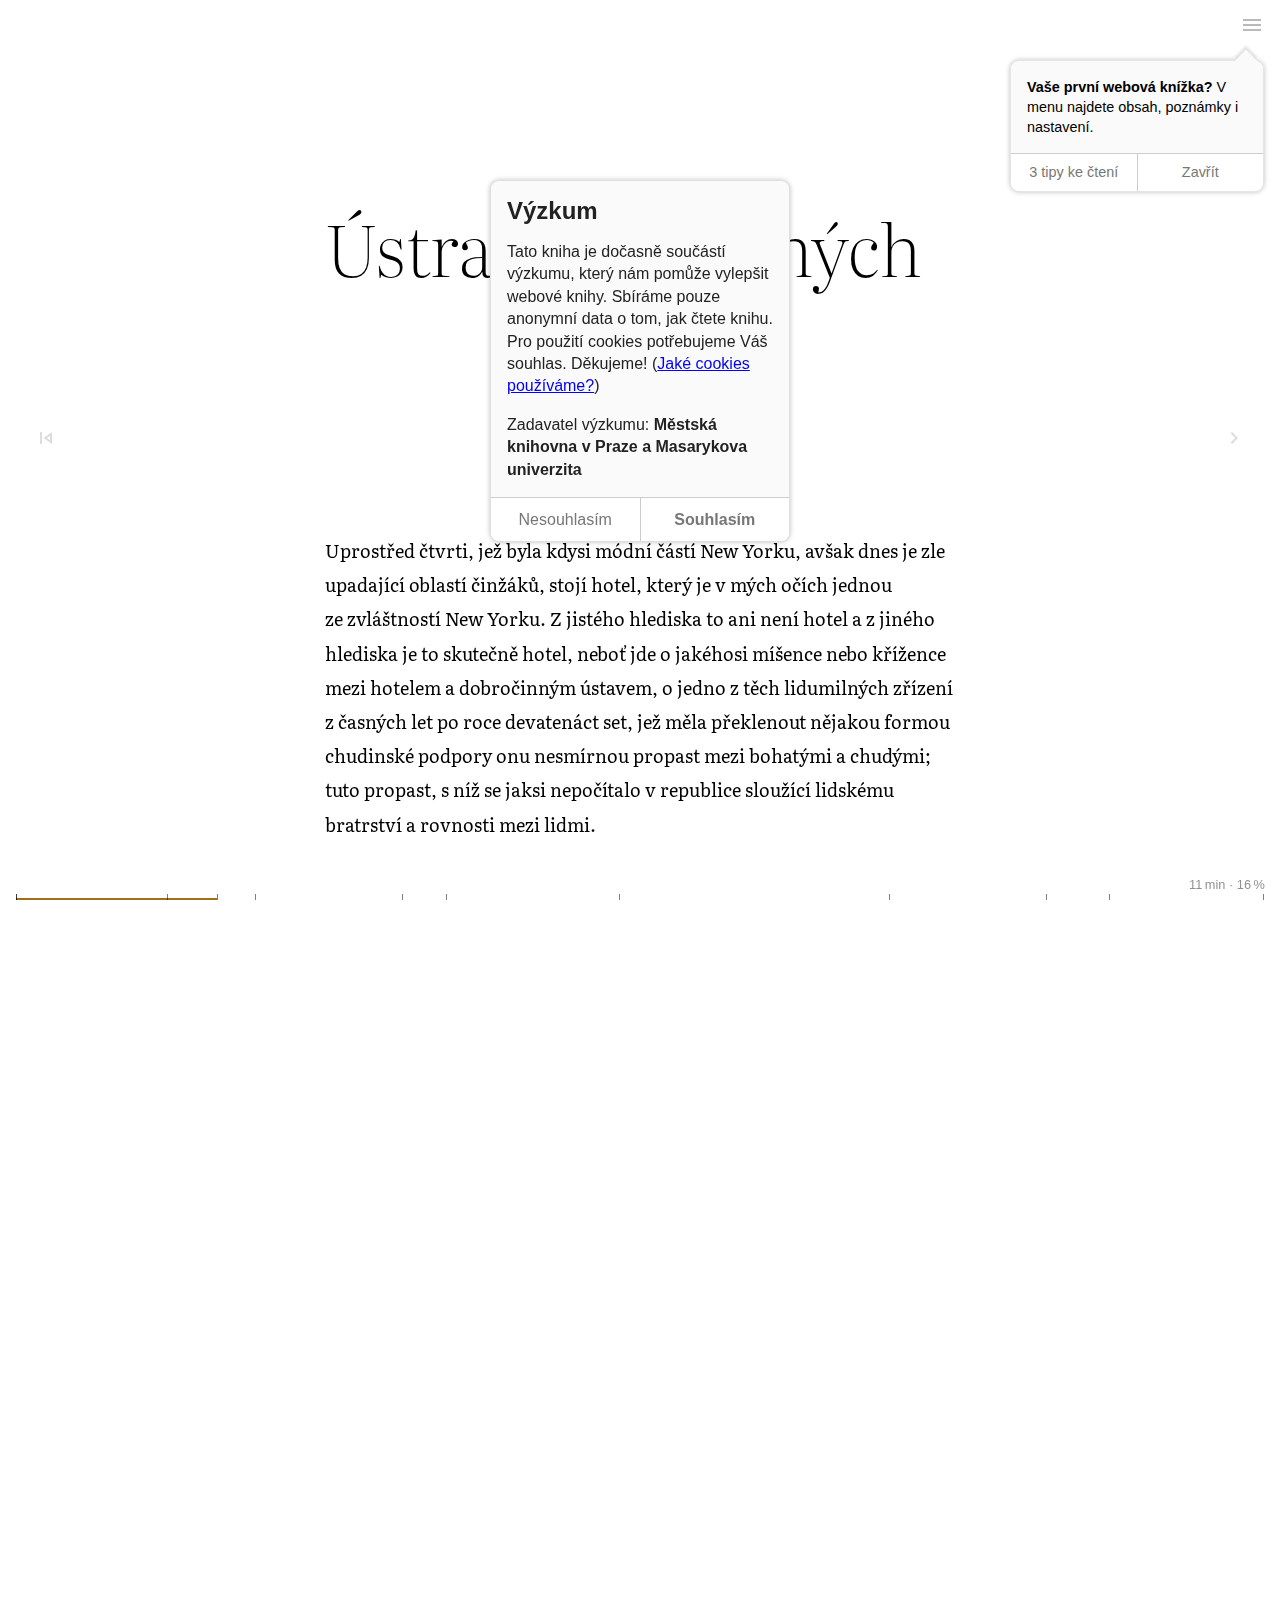
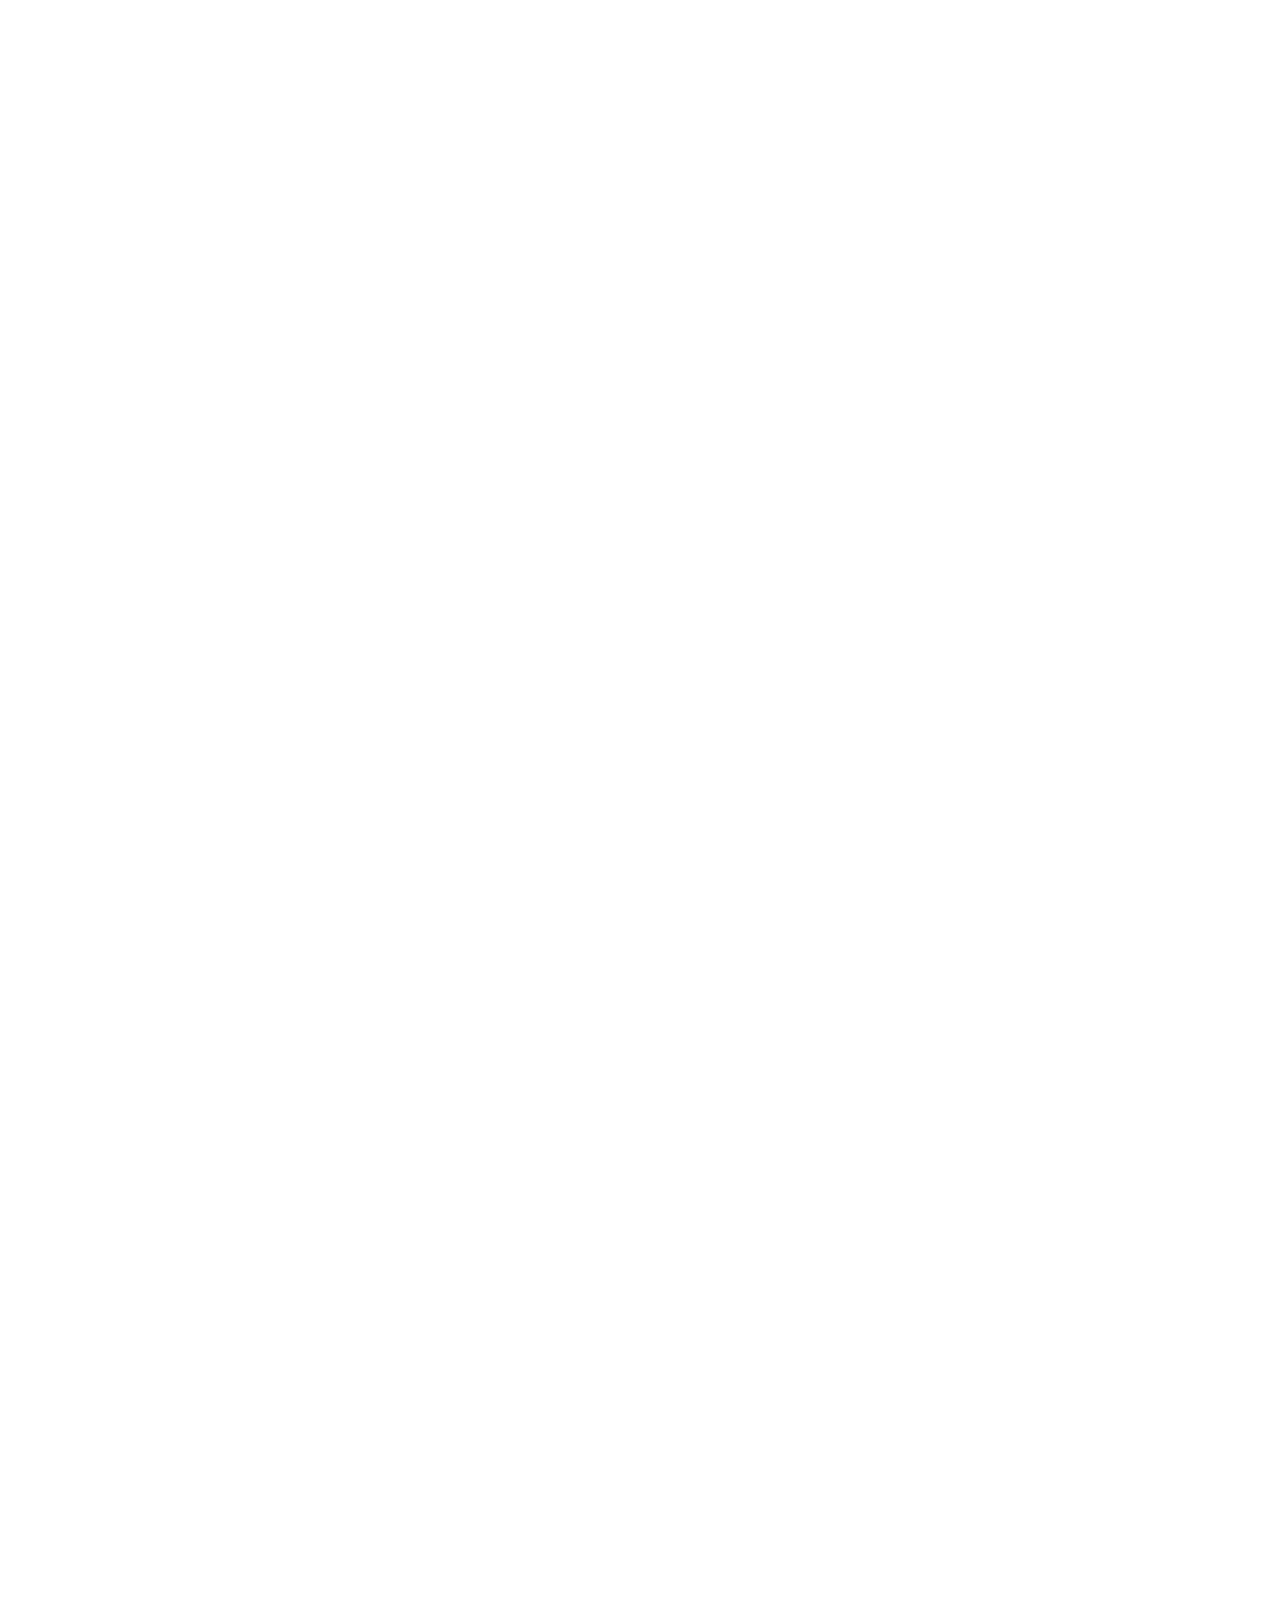
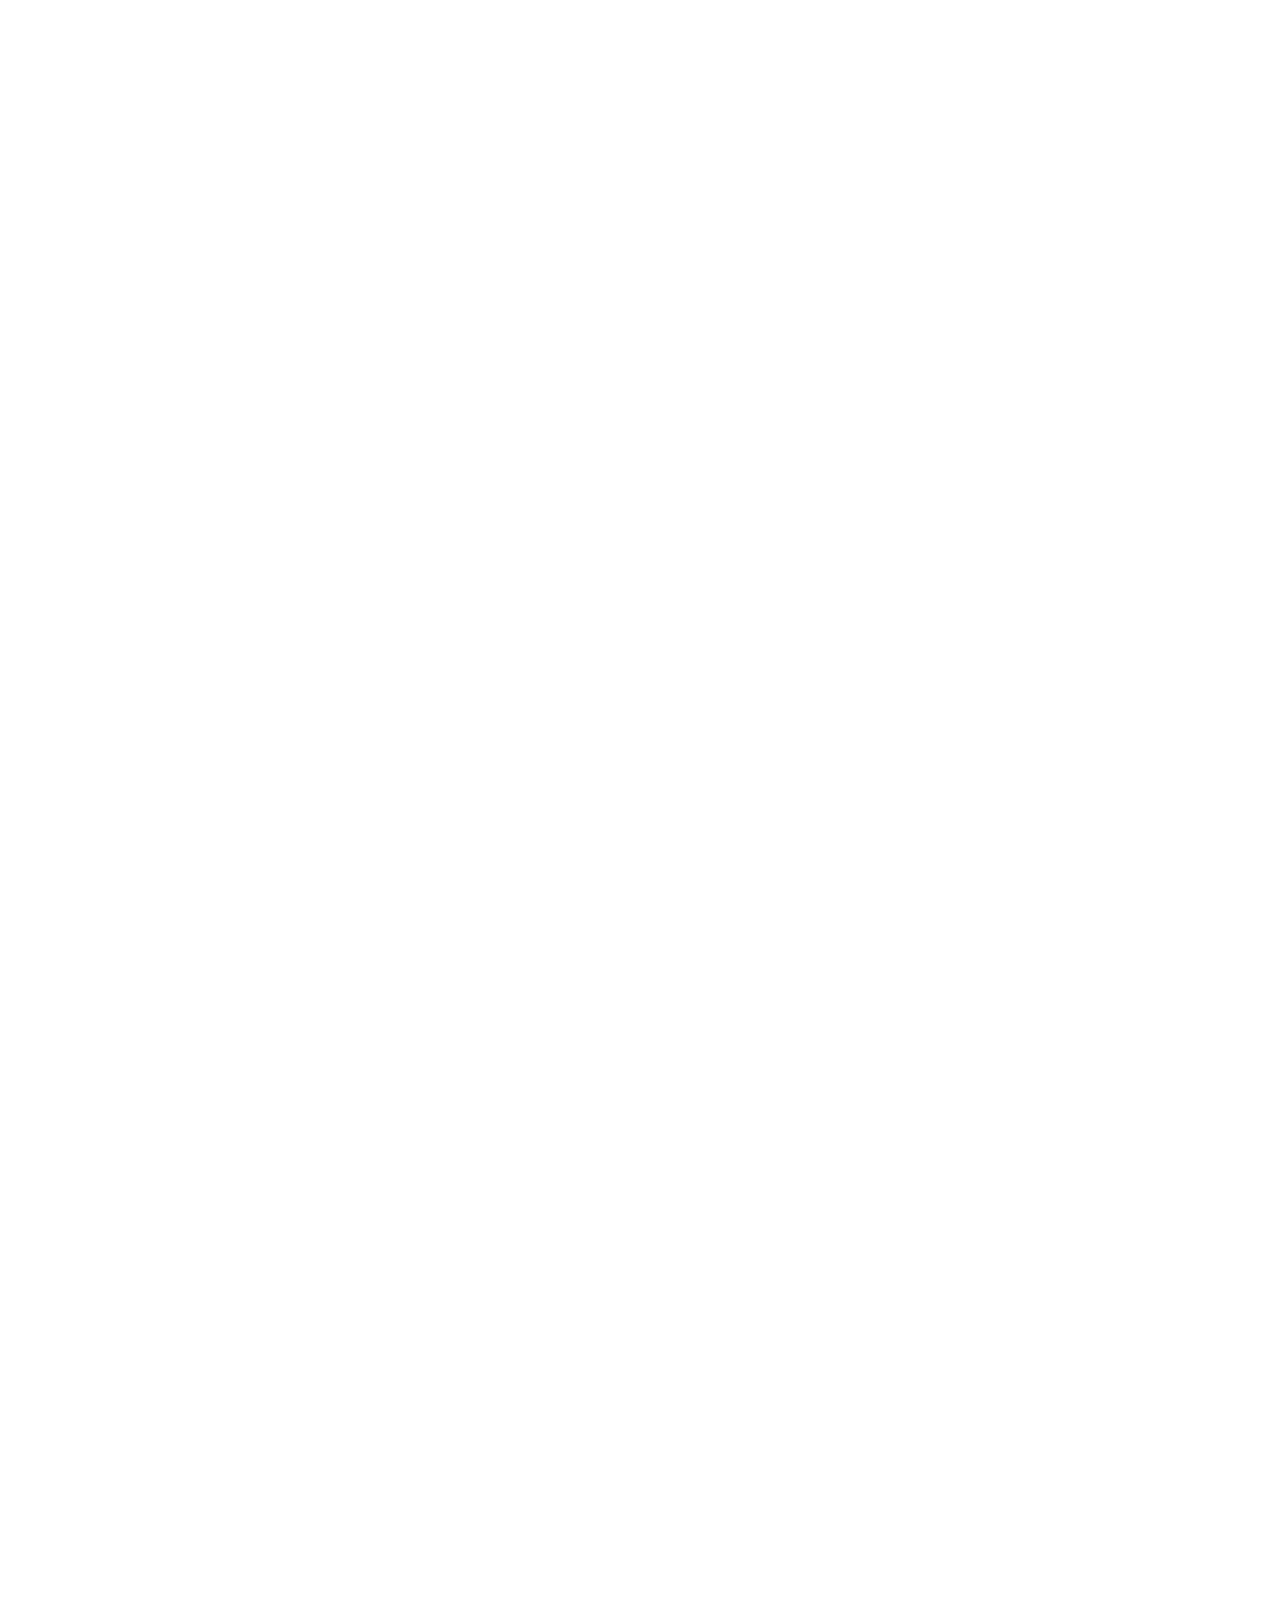
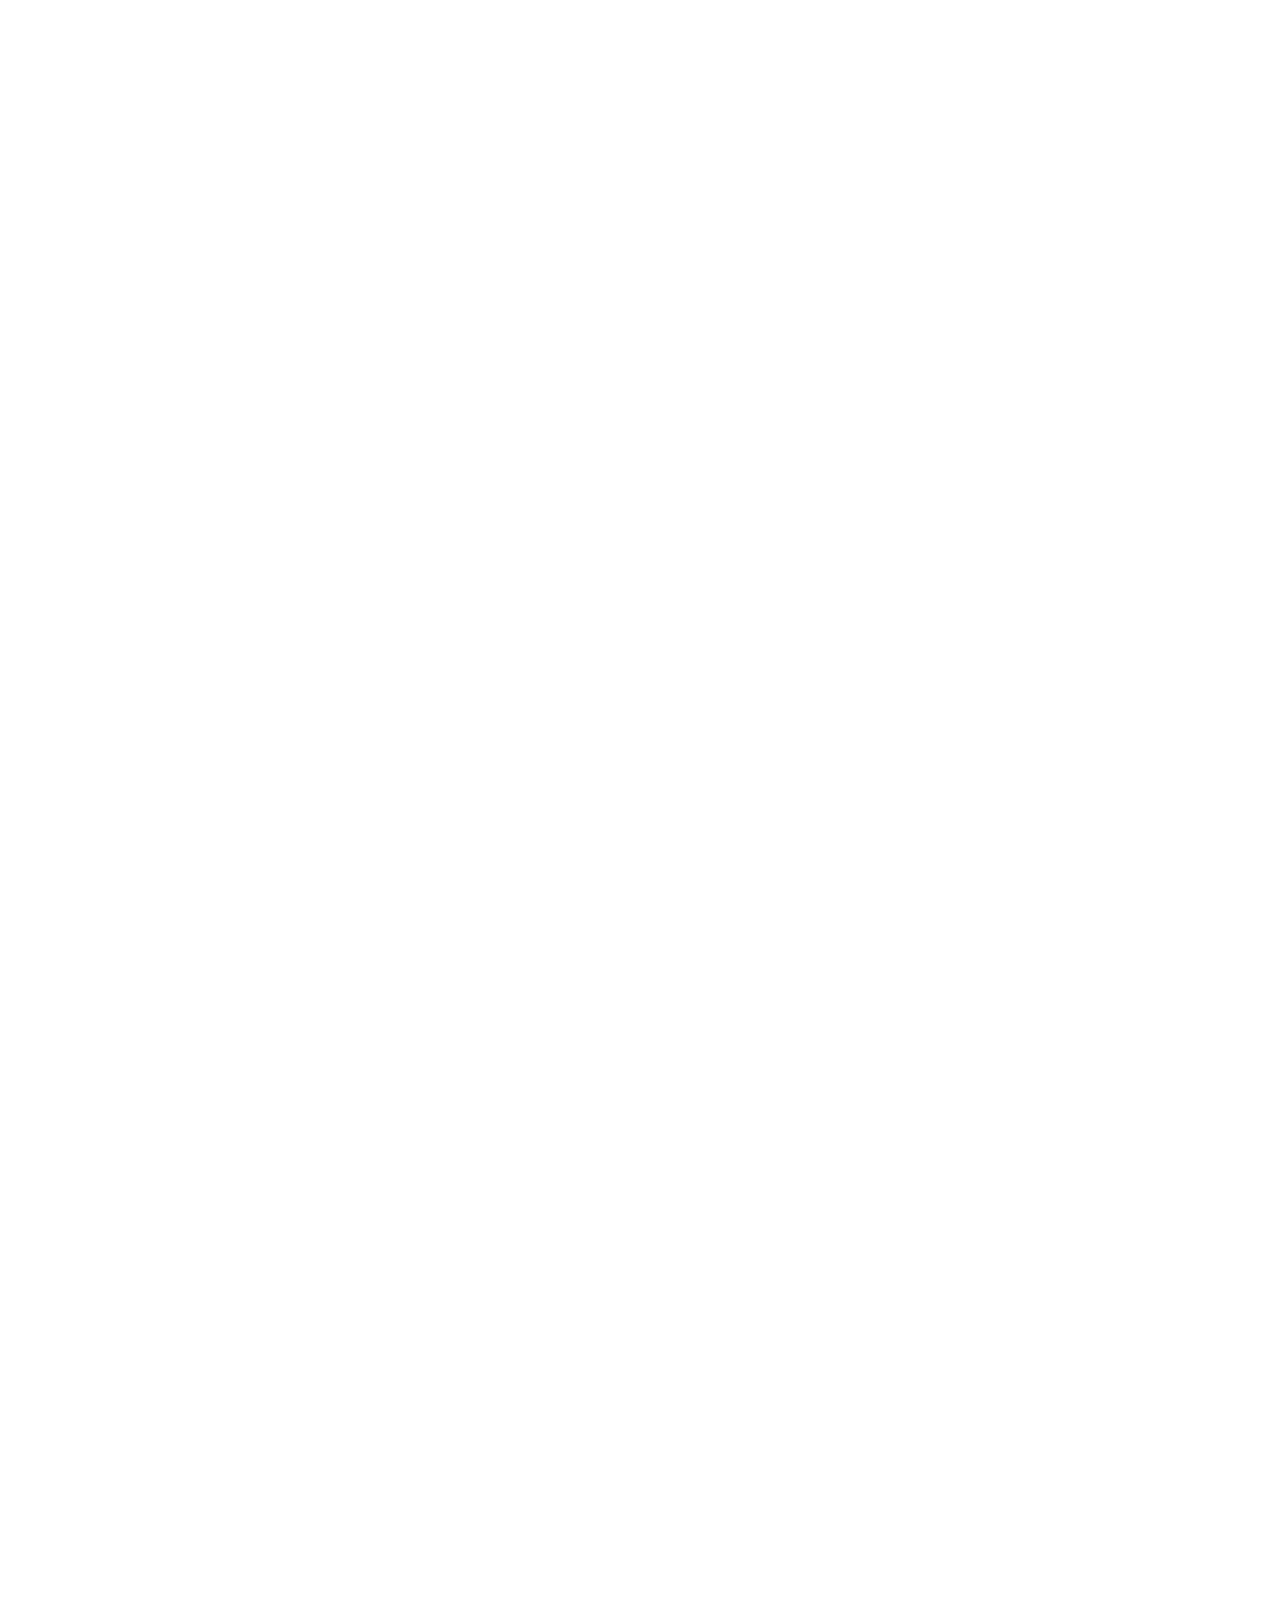
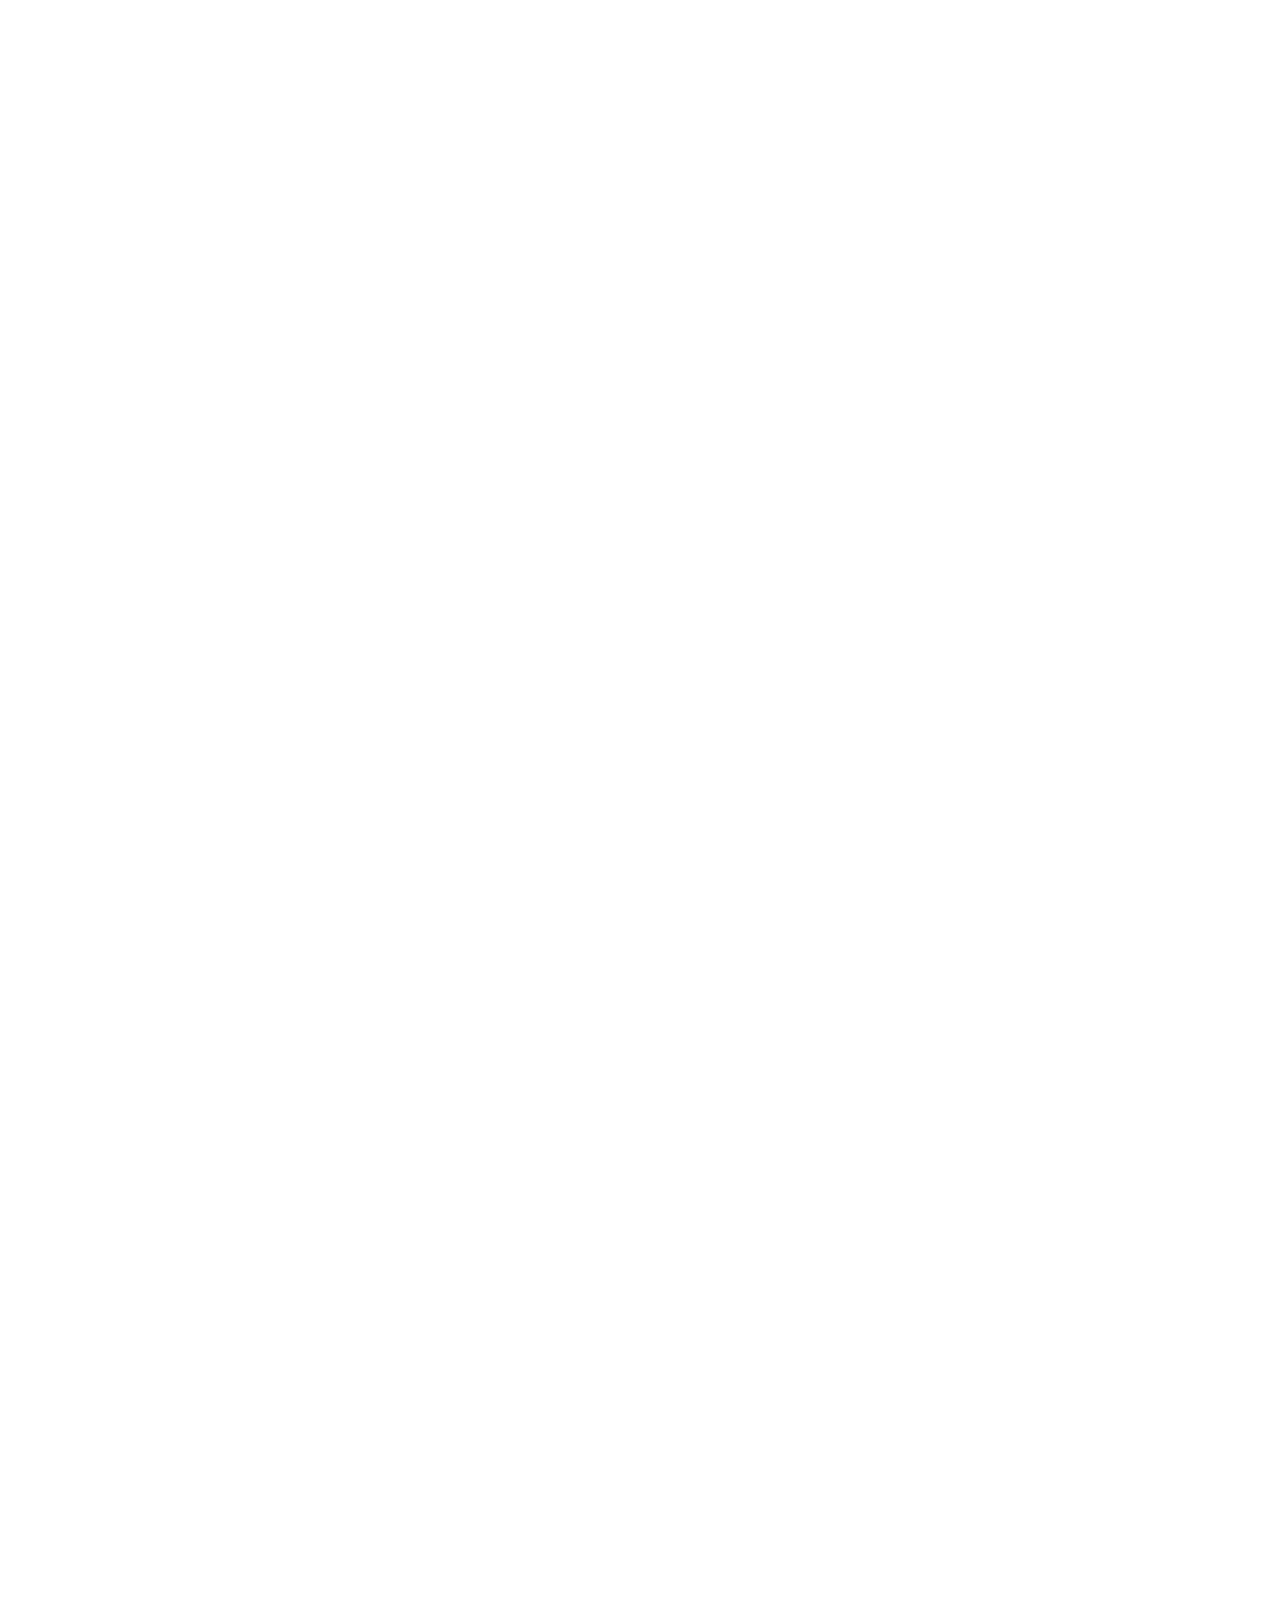
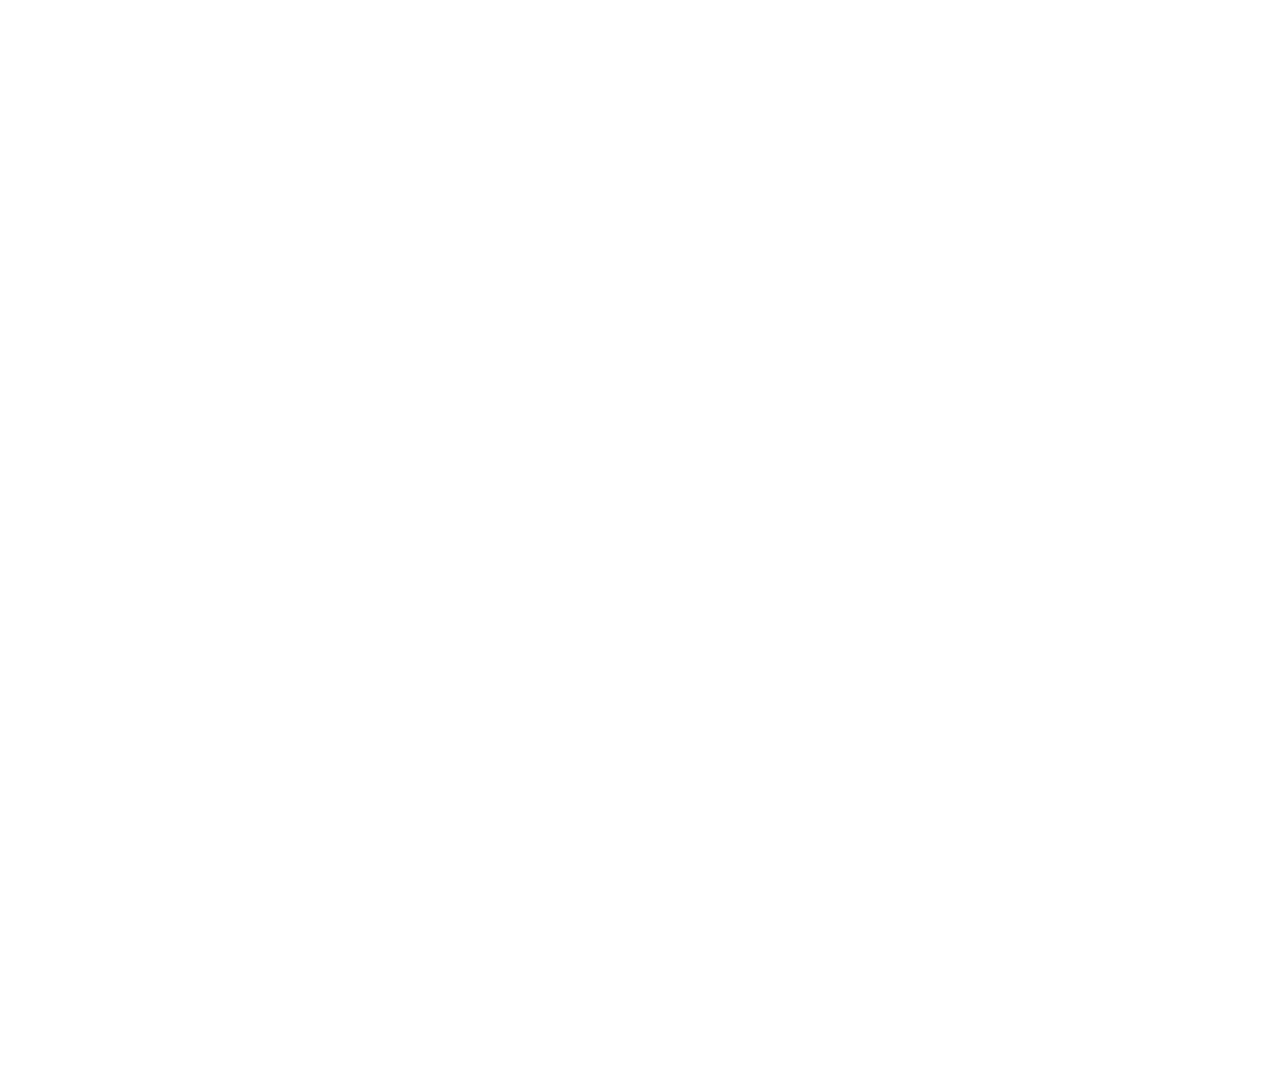
<file: americke_osudy_007.html>
<!DOCTYPE html>
<html lang="cs">
  <head>
    <meta charset="utf-8">
    <meta name="viewport" content="width=device-width, initial-scale=1.0, shrink-to-fit=no">
    <meta name="apple-mobile-web-app-title" content="Ústraní vyřazených">
    <meta name="apple-mobile-web-app-capable" content="yes">
    <title>Ústraní vyřazených</title>
    <link rel="stylesheet" href="./style/style.min.css" media="screen" integrity="sha256-suCzP2DeAjpjfeO4Ne4lRICbrGRKid9aAmWDin20Cww=">
    <meta name="nb-research" content="Tato kniha je dočasně součástí výzkumu, který nám pomůže vylepšit webové knihy. Sbíráme pouze anonymní data o tom, jak čtete knihu. Pro použití cookies potřebujeme Váš souhlas. Děkujeme! (<a href='https://www.mlp.cz/cz/o-knihovne/cisla-dokumenty-povinne-informace/povinne-dostupne-informace/cookies/'>Jaké cookies používáme?</a>)">
    <meta name="nb-research-orgs" content="Městská knihovna v Praze a Masarykova univerzita">
    <meta name="nb-research-ga" content="UA-187132260-1">
    <link rel="icon" type="image/x-icon" href="./assets/favicon.ico">
    <link rel="icon" type="image/png" sizes="16x16" href="./assets/favicon-16x16.png">
    <link rel="icon" type="image/png" sizes="32x32" href="./assets/favicon-32x32.png">
    <link rel="icon" type="image/png" sizes="48x48" href="./assets/favicon-48x48.png">
    <link rel="manifest" href="./assets/manifest.webmanifest">
    <meta name="mobile-web-app-capable" content="yes">
    <meta name="theme-color" content="#A86818">
    <meta name="application-name" content="Theodore Dreiser: Americké osudy">
    <link rel="apple-touch-icon" sizes="57x57" href="./assets/apple-touch-icon-57x57.png">
    <link rel="apple-touch-icon" sizes="60x60" href="./assets/apple-touch-icon-60x60.png">
    <link rel="apple-touch-icon" sizes="72x72" href="./assets/apple-touch-icon-72x72.png">
    <link rel="apple-touch-icon" sizes="76x76" href="./assets/apple-touch-icon-76x76.png">
    <link rel="apple-touch-icon" sizes="114x114" href="./assets/apple-touch-icon-114x114.png">
    <link rel="apple-touch-icon" sizes="120x120" href="./assets/apple-touch-icon-120x120.png">
    <link rel="apple-touch-icon" sizes="144x144" href="./assets/apple-touch-icon-144x144.png">
    <link rel="apple-touch-icon" sizes="152x152" href="./assets/apple-touch-icon-152x152.png">
    <link rel="apple-touch-icon" sizes="167x167" href="./assets/apple-touch-icon-167x167.png">
    <link rel="apple-touch-icon" sizes="180x180" href="./assets/apple-touch-icon-180x180.png">
    <link rel="apple-touch-icon" sizes="1024x1024" href="./assets/apple-touch-icon-1024x1024.png">
    <meta name="apple-mobile-web-app-capable" content="yes">
    <meta name="apple-mobile-web-app-status-bar-style" content="black-translucent">
    <meta name="apple-mobile-web-app-title" content="Americké osudy">
    <meta property="og:title" content="Americké osudy">
    <meta property="og:type" content="book">
    <meta property="og:book:author" content="Theodore Dreiser">
    <meta property="twitter:title" content="Theodore Dreiser: Americké osudy">
    <meta property="og:image" content="./assets/cover-1200x620.png">
    <meta property="twitter:image" content="./assets/cover-1200x1200.png">
    <link rel="index" href="./index.html">
    <link rel="license" href="./license.html">
    <link rel="publication" href="./manifest.json" id="manifest">
    <link rel="about" href="about.html">
    <link rel="prev" href="./americke_osudy_006.html">
    <link rel="next" href="./americke_osudy_008.html">
    <meta name="nb-order" content="3">
    <link rel="self" href="americke_osudy_007.html">
    <meta name="nb-identifier" content="dreiser-americke-osudy-b9ca0c4">
    <meta name="nb-role" content="chapter">
  </head>
  <body class="content-prose nb-role-chapter nb-custom-style" data-nb-words="2659" data-nb-chars="16116">
    <nav role="doc-toc">
      <ul class="plain section">
        <li><a href="americke_osudy_005.html">Sv.&nbsp;Columba a&nbsp;řeka</a></li>
        <li><a href="americke_osudy_006.html">Dříči v&nbsp;činžácích</a></li>
        <li><a href="americke_osudy_007.html">Ústraní vyřazených</a></li>
        <li><a href="americke_osudy_008.html">Útočiště</a>
          <ol class="headings-toc">
            <li><a href="americke_osudy_008.html#i">I</a></li>
            <li><a href="americke_osudy_008.html#ii">II</a></li>
            <li><a href="americke_osudy_008.html#iii">III</a></li>
            <li><a href="americke_osudy_008.html#iv">IV</a></li>
            <li><a href="americke_osudy_008.html#v">V</a></li>
            <li><a href="americke_osudy_008.html#vi">VI</a></li>
            <li><a href="americke_osudy_008.html#vii">VII</a></li>
            <li><a href="americke_osudy_008.html#viii">VIII</a></li>
          </ol>
        </li>
        <li><a href="americke_osudy_009.html">Na okraji života</a>
          <ol class="headings-toc">
            <li><a href="americke_osudy_009.html#muži-venbsptmě">Muži ve&nbsp;tmě</a></li>
            <li><a href="americke_osudy_009.html#muži-vbouři">Muži v&nbsp;bouři</a></li>
            <li><a href="americke_osudy_009.html#muži-venbspsněhu">Muži ve&nbsp;sněhu</a></li>
          </ol>
        </li>
        <li><a href="americke_osudy_010.html">Přízrak zlata</a></li>
        <li><a href="americke_osudy_011.html">Půjdete na chvíli ke mně?</a></li>
        <li><a href="americke_osudy_012.html">De Maupassant mladší</a></li>
        <li><a href="americke_osudy_013.html">Písničkáři</a></li>
        <li><a href="americke_osudy_014.html">Princ zlodějem</a></li>
      </ul>
    </nav>
    <div id="ui-content">
    </div>
    <div class="content">
      <main>
        <nav class="begin-nav">
          <ul>
            <li><a href="./index.html#" rel="index">Titulní strana</a></li>
            <li><a href="./americke_osudy_006.html#chapter-end" rel="prev">← Předchozí kapitola</a></li>
          </ul>
        </nav><a id="chapter-start"></a>
        <h1 class="chunk" data-nb-ref-number="1" data-nb-words="2" data-nb-chars="18"><span class="idea" data-nb-ref-number="1" id="idea1" data-nb-words="2" data-nb-chars="18">Ústraní vyřazených</span></h1>
        <section>
          <p class="chunk" data-nb-ref-number="2" data-nb-words="98" data-nb-chars="602"><span class="idea" data-nb-ref-number="2" id="idea2" data-nb-words="98" data-nb-chars="602">Uprostřed čtvrti, jež byla kdysi módní částí New Yorku, avšak dnes je&nbsp;zle upadající oblastí činžáků, stojí hotel, který je&nbsp;v&nbsp;mých očích jednou ze&nbsp;zvláštností New Yorku. Z&nbsp;jistého hlediska to&nbsp;ani není hotel a&nbsp;z&nbsp;jiného hlediska je&nbsp;to&nbsp;skutečně hotel, neboť jde o&nbsp;jakéhosi míšence nebo křížence mezi hotelem a&nbsp;dobročinným ústavem, o&nbsp;jedno z&nbsp;těch lidumilných zřízení z&nbsp;časných let po&nbsp;roce devatenáct set, jež měla překlenout nějakou formou chudinské podpory onu nesmírnou propast mezi bohatými a&nbsp;chudými; tuto propast, s&nbsp;níž se&nbsp;jaksi nepočítalo v&nbsp;republice sloužící lidskému bratrství a&nbsp;rovnosti mezi lidmi.</span></p>
          <p class="chunk" data-nb-ref-number="3" data-nb-words="133" data-nb-chars="808"><span class="idea" data-nb-ref-number="3" id="idea3" data-nb-words="133" data-nb-chars="808">Ať&nbsp;už&nbsp;je&nbsp;to&nbsp;tedy cokoli, alespoň vnějškově je&nbsp;to&nbsp;docela hezká stavba devět pater vysoká, se&nbsp;zdmi z&nbsp;nažloutlých cihel, s&nbsp;římsami z&nbsp;šedého kamene a&nbsp;s&nbsp;velikou převislou střechou z&nbsp;tmavě červených zprohýbaných tašek, jež připomíná Florencii a&nbsp;jih. Kdyby tato budova stála někde na&nbsp;volném prostranství, byla by&nbsp;podivuhodná. Jak by&nbsp;se&nbsp;však podle vnějšku zdálo, není to&nbsp;hotel přijímající vynikající hosty, neboť tento dům byl postaven pro účely docela jiné. A&nbsp;přes snahy a&nbsp;sny těch, kteří chtěli podávat pomocnou ruku spíše lidem ocitnuvším se&nbsp;dočasně v&nbsp;nesnázích než těm, kdo trvale byli v&nbsp;bídě, a&nbsp;kteří tedy takovým lidem chtěli poskytnout přechodné bydliště na&nbsp;jejich cestě vzhůru a&nbsp;nikoli na&nbsp;jejich sestupu, jsou většinou hosty tohoto domu ti&nbsp;druzí. Je&nbsp;to&nbsp;ve&nbsp;skutečnosti středisko lidí „sražených a&nbsp;vyřazených“.</span></p>
          <p class="chunk" data-nb-ref-number="4" data-nb-words="165" data-nb-chars="979"><span class="idea" data-nb-ref-number="4" id="idea4" data-nb-words="165" data-nb-chars="979">Přibližně v&nbsp;době, kdy byl tento dům postaven, nebo o&nbsp;málo později ocitl jsem se&nbsp;v&nbsp;nesnázích. Nebyl jsem úplně bez peněz a&nbsp;byl bych mohl tím nebo oním způsobem najít obživu, kdyby mi&nbsp;to&nbsp;byla dovolila moje hrdost, ale právě tato hrdost a&nbsp;takový duševní stav, který se&nbsp;musí jako horečka nebo vášeň sám strávit, nedovolovaly mi, abych úspěšně podnikl to, co&nbsp;bych byl za&nbsp;normálních okolností mohl a&nbsp;chtěl dělat. Byl jsem neklidný, duševně mi&nbsp;bylo zle, byl jsem velmi sklíčen. Život mi&nbsp;připadal truchlivý a&nbsp;většinou i&nbsp;odporný, jako by&nbsp;mezi mnou a&nbsp;další mou cestou stály fúrie. Ale vracet jsem se&nbsp;nechtěl. A&nbsp;poněvadž mi&nbsp;nechyběla odvaha, poněvadž jsem měl jakousi zamračenou tvrdošíjnost, jež nepřipouštěla, abych se&nbsp;vrátil, a&nbsp;nepřipouštěla ani, abych žádal o&nbsp;pomoc, vyhledal jsem alespoň na&nbsp;krátké období útočiště zde, asi tak, jako by&nbsp;lodník hledal za&nbsp;zuřící bouře na&nbsp;moři útočiště v&nbsp;nějakém na&nbsp;pohled klidném přístavu, prostě v&nbsp;jakémkoli přístavu, jen aby se&nbsp;ubránil úplnému zničení.</span></p>
          <p class="chunk" data-nb-ref-number="5" data-nb-words="203" data-nb-chars="1271"><span class="idea" data-nb-ref-number="5" id="idea5" data-nb-words="203" data-nb-chars="1271">A&nbsp;našel jsem tu&nbsp;přístav opravdu podivný a&nbsp;smutný, něco nezařaditelného a&nbsp;fantastického, kde se&nbsp;skrýval nezařaditelný a&nbsp;fantastický dav. Byli tu&nbsp;vyschlí starci se&nbsp;šedými vousy, kteří zde promarňovali svoje poslední dny, a&nbsp;přece v&nbsp;nich byl jakýsi náznak odvahy a&nbsp;vzdoru nebo alespoň mlhavá a&nbsp;pobloudilá vůle k&nbsp;životu. Byli tu&nbsp;vyhublí, potrhaní, nepořádně vypadající mladíci s&nbsp;podivnýma, neklidnýma a&nbsp;nervózníma očima a&nbsp;s&nbsp;podivnými, neklidnými, lstivými a&nbsp;nervózními způsoby. Byli tu&nbsp;věční nuzáci, a&nbsp;dokonce i&nbsp;pobudové, žebráci, pouliční hráči na&nbsp;housle a&nbsp;trubky, pouliční zpěváci, pouliční mrzáci a&nbsp;žebráci všeho druhu. Některé z&nbsp;nich jsem už&nbsp;dokonce ve&nbsp;svých lepších dnech potkal někde na&nbsp;ulici a&nbsp;dal jsem jim několik centů. Zde jsem se&nbsp;tedy s&nbsp;nimi setkal znovu. Byli všichni tak zubožení, jestliže ne&nbsp;tělesně a&nbsp;hmotně, tedy alespoň duševně, takže styk s&nbsp;nimi vyváděl z&nbsp;rovnováhy, a&nbsp;dokonce i&nbsp;urážel. Většinou chodili s&nbsp;výrazem takové vyčerpanosti a&nbsp;beznadějné neschopnosti, že&nbsp;pohled na&nbsp;ně&nbsp;opravdu znepokojoval. Všichni byli oblečeni do&nbsp;šatstva, jež nebylo dobré, avšak nikdy se&nbsp;o&nbsp;něm nemohlo říci, že&nbsp;je&nbsp;úplně roztrhané. V&nbsp;mnoha případech to&nbsp;byly průměrné obnošené šaty, jaké asi nosívá člověk, který sice ztratil zaměstnání, ale dosud usiluje zachovat si&nbsp;slušný vzhled.</span></p>
          <p class="chunk" data-nb-ref-number="6" data-nb-words="133" data-nb-chars="831"><span class="idea" data-nb-ref-number="6" id="idea6" data-nb-words="133" data-nb-chars="831">Byli byste zde například zastihli lidi, jejichž obleky byly dost zachovalé, ale jejichž boty byly rozšlapané a&nbsp;potrhané. A&nbsp;byli zde zase lidé, jejichž klobouky a&nbsp;boty byly v&nbsp;dobrém stavu, ale kalhoty měli obnošené a&nbsp;roztřepané. A&nbsp;opět jiní měli slušné kalhoty a&nbsp;uspokojivé dobré kabáty, ale prádlo tak ubohé a&nbsp;zašlé a&nbsp;vázanku tak vybledlou, že&nbsp;to&nbsp;bylo okamžitě nápadné. Pouhý pohled na&nbsp;tyto nedostatky, jak si&nbsp;sami zřejmě uvědomovali, neboť se&nbsp;je&nbsp;kradmo pokoušeli zastřít, stačil je&nbsp;usvědčit z&nbsp;nouze nebo z&nbsp;něčeho ještě horšího. Mezi těmito stupni a&nbsp;stavy byly ještě další drobné odstíny, například nedopatřením odhalený cíp bavlněné košile pod oděvem poněkud lepší jakosti, vyčnívající kousek hadru, jenž sloužil jako kapesník, posunutý okraj falešné náprsenky a&nbsp;podobně. Postupně to&nbsp;nutilo buď k&nbsp;účasti, k&nbsp;smíchu, nebo k&nbsp;obojímu.</span></p>
          <p class="chunk" data-nb-ref-number="7" data-nb-words="148" data-nb-chars="907"><span class="idea" data-nb-ref-number="7" id="idea7" data-nb-words="148" data-nb-chars="907">A&nbsp;jak se&nbsp;tam žilo! Nebylo v&nbsp;tom životě nic, podle čeho by&nbsp;bylo možno určit, jaký vlastně je&nbsp;například z&nbsp;hlediska štěstí nebo pohodlí. Přes všechnu vnější náročnost a&nbsp;vnitřní prostornost neměla budova vlastně nic jiného než dvě obrovské haly nebo dvorany, kolem nichž byla nastavěna v&nbsp;ochozech patra s&nbsp;pokoji, stoupající bez přerušení až&nbsp;k&nbsp;velikým skleněným střechám či&nbsp;krytům nad devátým patrem. Byly tu&nbsp;ještě jiné velké místnosti, čítárna a&nbsp;kuřácký pokoj s&nbsp;křesly a&nbsp;stoly. Ale tam bylo dovoleno pobývat jen mezi devátou dopolední a&nbsp;desátou večerní a&nbsp;kromě toho je&nbsp;hlídaly tak nevrlé a&nbsp;nepřívětivé typy dozorců nebo hlídačů, jaké se&nbsp;jen mohou vyskytnout&nbsp;– takoví dozorci a&nbsp;hlídači, jaké například může zaměstnávat věznice nebo nějaký dobročinný ústav. Po&nbsp;pravdě jsem neviděl nikdy žádný ústav, v&nbsp;kterém se&nbsp;za&nbsp;služby žádá úplata, kde by&nbsp;se&nbsp;hostům dostávalo méně zdvořilosti, shovívavosti a&nbsp;srdečného uvítání.</span></p>
          <p class="chunk" data-nb-ref-number="8" data-nb-words="153" data-nb-chars="934"><span class="idea" data-nb-ref-number="8" id="idea8" data-nb-words="153" data-nb-chars="934">Jak jsem brzy zjistil, byli jsme tu&nbsp;všichni z&nbsp;milosti. Po&nbsp;celý dlouhý den od&nbsp;deváté hodiny dopolední, kdy bylo třeba uvolnit obývanou místnost, až&nbsp;do&nbsp;páté hodiny, kdy tam bylo možno opět vstoupit, nedalo se&nbsp;dělat nic jiného než chodit ulicemi, jestliže jste neměli zaměstnání, jak tomu bylo ve&nbsp;většině případů, nebo sedět v&nbsp;jedné z&nbsp;dvoran spolu s&nbsp;těmi nezařaditelnými lidmi, kteří přímo vyzařovali sklíčenost, kterou sami pociťovali, a&nbsp;kteří byli příliš mlčenliví nebo příliš vyhýbaví, plaší a&nbsp;malomyslní, aby s&nbsp;někým chtěli promluvit. Nadto tu&nbsp;nikdo z&nbsp;těchto lidí nebyl vítán. Neboť jestliže jste zůstali v&nbsp;těchto halách mezi devátou a&nbsp;pátou hodinou denní, zřízenci si&nbsp;vás prohlíželi, jestliže vůbec na&nbsp;vás pohlédli, s&nbsp;výrazem takové lhostejnosti nebo pohrdání, jako by&nbsp;říkali: „Což nemáte vůbec nic na&nbsp;práci?“ Většina z&nbsp;těch, s&nbsp;nimiž se&nbsp;tu&nbsp;bylo možno stýkat, skutečně to&nbsp;tak pociťovala. Bylo to&nbsp;příliš zřejmé, nebylo možno se&nbsp;mýlit.</span></p>
          <p class="chunk" data-nb-ref-number="9" data-nb-words="336" data-nb-chars="2010"><span class="idea" data-nb-ref-number="9" id="idea9" data-nb-words="336" data-nb-chars="2010">Ale vraťme se&nbsp;k&nbsp;tomu typu lidí, kteří se&nbsp;sem přicházeli ubytovat. Člověk byl nucen ptát se&nbsp;zde, odkud sem všichni přišli. Jak je&nbsp;možno, že&nbsp;je&nbsp;mezi nimi taková rozmanitost věku, životnosti nebo jejího nedostatku? Neboť ne&nbsp;všichni byli staří nebo nemocní a&nbsp;uboze oblečení. U&nbsp;některých tomu bylo právě naopak. Ale jak se&nbsp;zase jiným vůbec daří udržet se&nbsp;při životě, i&nbsp;když tenhle domov je&nbsp;podporuje? Co&nbsp;s&nbsp;nimi bylo dříve? Takové myšlenky se&nbsp;zde vnucovaly, ať&nbsp;jste chtěli nebo nechtěli. Někteří z&nbsp;nich vypadali naprosto bez naděje. A&nbsp;jiní (říkal jsem si) byli zase jen od&nbsp;přirozenosti lenoši nebo už&nbsp;jen to, co&nbsp;z&nbsp;nich zbývalo, lidé příliš slabí, příliš nestálí ve&nbsp;svých záměrech nebo příliš lhostejní, aby začali v&nbsp;jakémkoli směru o&nbsp;něco usilovat. Alespoň bylo možno právě takovéhle lidi tady očekávat. A&nbsp;byli tu&nbsp;zase lidé lepšího duševního stavu a&nbsp;s&nbsp;lepším jádrem, jako jsem byl například já, kteří zde byli z&nbsp;nutnosti a&nbsp;kteří byli dočasně nuceni takto šetřit, ať&nbsp;to&nbsp;byl život jakkoli ubohý. Jiní byli zřejmě zločinci nebo poživači omamných jedů, trpěli nevyléčitelnými nebo bolestnými nemocemi, měli jen málo peněz a&nbsp;nedostatek nebo jen velmi málo sil a&nbsp;chtěli se&nbsp;tu&nbsp;skrýt, spočinout zde a&nbsp;spokojit se&nbsp;životem tak pokoutním a&nbsp;levným, jaký se&nbsp;zde naskytoval. (Nejvyšší sazby za&nbsp;pokoj a&nbsp;k&nbsp;tomu zdarma koupel ve&nbsp;společných sprchách včetně ručníků a&nbsp;mýdla pohybovaly se&nbsp;mezi pětadvaceti a&nbsp;čtyřiceti centy za&nbsp;den. Jídlo v&nbsp;hotelové jídelně, ať&nbsp;už&nbsp;bylo jakékoli, stálo patnáct centů. Jedl jsem tam několikrát.) Kapsáři a&nbsp;vrahové z&nbsp;jiných měst se&nbsp;sem hrnuli a&nbsp;nebývalo nesnadno rozeznat někdy detektiva, zkoumajícího upřeně ty, kteří se&nbsp;zde ubytovali. Ostatní byli trosečníci velkoměstského života&nbsp;– staří, mladí i&nbsp;středních let, z&nbsp;nichž ti&nbsp;první a&nbsp;poslední většinou již překročili dobu úspěchu, aniž čehokoli dosáhli, a&nbsp;ostatní čekali v&nbsp;proudu, až&nbsp;se&nbsp;jim snad naskytne něco lepšího. Někteří z&nbsp;nich mi&nbsp;připadali jako lidé, kteří bojovali dobře, ale nadarmo. Život je&nbsp;zpražil. Jiní vypadali, jako by&nbsp;vůbec nebyli bojovali.</span></p>
          <p class="chunk" data-nb-ref-number="10" data-nb-words="163" data-nb-chars="978"><span class="idea" data-nb-ref-number="10" id="idea10" data-nb-words="163" data-nb-chars="978">A&nbsp;vlastnosti těch zdejších pokojů (z&nbsp;nichž jeden jsem byl nucen přijmout), ten dojem, který vyvolávaly, ten jejich vzhled kobek v&nbsp;nějakém ústavě nebo ve&nbsp;vězení, jenž pro ně&nbsp;byl tak příznačný! Jak jsem zjistil, nebyly to&nbsp;vlastně ani pokoje, nýbrž kobky rozdělené a&nbsp;zařízené tak, aby poskytovaly co&nbsp;nejvíc nájemného prostoru, aby dávaly zakladateli a&nbsp;řediteli co&nbsp;nejvíc možností osobního dohledu a&nbsp;špehování, ale hostu jen holou postel. Jak jsem již řekl, byly všechny uspořádány kolem vnitřní dvorany nebo vnějších zdí, aby do&nbsp;nich přicházelo světlo buď zevnitř, nebo zvenčí, jak tomu bývá v&nbsp;hotelích a&nbsp;věznicích. Ale ten jejich prostor, ta&nbsp;úžasně malá okénka, jimiž bylo možno vyhlížet buď do&nbsp;jedné z&nbsp;oněch dvoran, nebo na&nbsp;ulici venku! Nebyly větší než pět krát osm stop a&nbsp;v&nbsp;každém z&nbsp;pokojů byla malá železná postel, jediná židle a&nbsp;velmi malý přístěnek nebo šatník, kam bylo možno odložit šatstvo, ale jeho rozměry byly tak nepatrné, že&nbsp;jen těžko to&nbsp;bylo možno nazvat zařízením.</span></p>
          <p class="chunk" data-nb-ref-number="11" data-nb-words="76" data-nb-chars="464"><span class="idea" data-nb-ref-number="11" id="idea11" data-nb-words="76" data-nb-chars="464">A&nbsp;dělicí stěny nebyly vlastně stěny, nýbrž jen mramorové přepážky na&nbsp;železných nohách a&nbsp;hácích, od&nbsp;podlahy zvednuté dvě stopy vysoko a&nbsp;dosahující až&nbsp;na&nbsp;tři stopy ke&nbsp;stropu, a&nbsp;to dovolovalo, jestliže jste na&nbsp;to&nbsp;měli chuť, pozorovat dole sousedovy nohy nebo si&nbsp;prohlížet celý jeho pokoj, jakmile jste si&nbsp;jen stoupli na&nbsp;postel a&nbsp;dívali se&nbsp;nahoře přes přepážku. Tyto otevřené prostory byly samozřejmě zamřížovány, aby nikdo nemohl vstoupit do&nbsp;pokoje jinudy než dveřmi.</span></p>
          <p class="chunk" data-nb-ref-number="12" data-nb-words="118" data-nb-chars="713"><span class="idea" data-nb-ref-number="12" id="idea12" data-nb-words="118" data-nb-chars="713">Je&nbsp;jasno, že&nbsp;takovéhle zařízení vylučovalo jakýkoli pocit soukromí. Jakmile jste byli v&nbsp;kobce, doléhaly k&nbsp;vám ze&nbsp;všech částí budovy zvuky všeobecné činnosti&nbsp;– šoupání nohou, odkašlávání, klapot domina dole v&nbsp;čítárně, hlasy, které si&nbsp;na&nbsp;něco stěžovaly, rozhovory, přecházení sem a&nbsp;tam, bouchání dveří ze&nbsp;všech konců a&nbsp;co všechno ještě. Nadto pronikal ovzduší celé budovy tabákový kouř a&nbsp;otravoval je&nbsp;a&nbsp;kazil dech všech stupňů intenzity, od&nbsp;dechu opilcova po&nbsp;dech poživače omamných jedů a&nbsp;souchotinářův. Bylo to, jako by&nbsp;člověk žil v&nbsp;příšerném snu. Předpokládalo se&nbsp;o&nbsp;vás, že&nbsp;jste sám, přitom jste byl i&nbsp;nebyl sám, jenže jste neměl žádný pocit soukromí, nýbrž jen pocit, že&nbsp;jste odloučen a&nbsp;pak zanedbáván a&nbsp;drážděn.</span></p>
          <p class="chunk" data-nb-ref-number="13" data-nb-words="69" data-nb-chars="430"><span class="idea" data-nb-ref-number="13" id="idea13" data-nb-words="69" data-nb-chars="430">Šíření těchto zvuků a&nbsp;tohoto ovzduší až&nbsp;do&nbsp;časných jitřních hodin bylo k&nbsp;zešílení. Především je&nbsp;už&nbsp;v&nbsp;samé chudobě a&nbsp;nečistotě něco skličujícího a&nbsp;ničivého jako v&nbsp;plynu nebo v&nbsp;chemickém kvašení. Chudoba má&nbsp;barvu, pach, vyzařování právě tak silné jako kterýkoliv plyn nebo kvašení. Chudoba mluví. Truchlí a&nbsp;její vyzařování je&nbsp;ničivé. Proto pociťujeme nejen v&nbsp;nemoci, nýbrž i&nbsp;v&nbsp;chudobě instinktivní popud, který nás vybízí uprchnout.</span></p>
          <p class="chunk" data-nb-ref-number="14" data-nb-words="157" data-nb-chars="934"><span class="idea" data-nb-ref-number="14" id="idea14" data-nb-words="157" data-nb-chars="934">V&nbsp;deset hodin bylo nařízeno zhasnout na&nbsp;ochozech i&nbsp;ve&nbsp;dvoranách a&nbsp;také v&nbsp;tu chvíli všechna světla zhasla. Poněvadž v&nbsp;pokojích žádná světla nebyla, nastala všude tma. Před touto chvílí bylo slyšet šoupání nohou celého toho davu směrem k&nbsp;lůžkům, narovnávání židlí na&nbsp;stoly, aby potom mohl být hotel za&nbsp;noci vymeten. Nastalo všeobecné otvírání a&nbsp;zavírání dveří a&nbsp;bylo slyšet, jak se&nbsp;tu&nbsp;a&nbsp;tam někdo potmě hrabe ve&nbsp;svých movitostech nebo si&nbsp;urovnává postel. A&nbsp;nakonec za&nbsp;časných jitřních hodin, kdy tu&nbsp;měl vládnout klid a&nbsp;mír, slyšeli jste pak – ať&nbsp;jste chtěli, nebo nechtěli – chrápání, kašel a&nbsp;naříkání svého souseda, sousedova souseda a&nbsp;prostě všech až&nbsp;do&nbsp;nejzazších končin ochozů a&nbsp;pater. Bylo slyšet chraplavé hlasy podrážděných lidí, kteří žádali: „Přestaň s&nbsp;tím,“ nebo: „Nech toho,“ a&nbsp;odjinud zase: „Jdi k&nbsp;čertu, kdo myslíš, že&nbsp;jsi?“, a&nbsp;odpovědi někdy drsné, někdy jen podrážděné, které však naplnily noc hlukem a&nbsp;nedovolovaly spát.</span></p>
          <p class="chunk" data-nb-ref-number="15" data-nb-words="132" data-nb-chars="821"><span class="idea" data-nb-ref-number="15" id="idea15" data-nb-words="132" data-nb-chars="821">Když však konečně všechny tyto drobné nesnáze byly odstraněny a&nbsp;poslední muž buď přestal nadávat, nebo se&nbsp;rozhodl zabývat se&nbsp;svými myšlenkami méně slyšitelně, nastala chvíle, kdy se&nbsp;zdálo, jako by&nbsp;příroda i&nbsp;zde byla konečně schopna „splétat zamotané klubko starostí“. Hluční se&nbsp;nyní ztišili, v&nbsp;neklidných nastal mír. Po&nbsp;celé budově bylo slyšet rytmický, souzvučný dech. Měli jste pocit, jako by&nbsp;byla ve&nbsp;světě uvedena v&nbsp;činnost nějaká chemická nebo psychická síla, jako by&nbsp;pod účinkem nějakého chemického nebo fyzického kejklířství byl náhle život schopen řešit své nesnáze, i&nbsp;když vy&nbsp;jste toho nebyli schopni, jako by&nbsp;tyto pochybně zrozené duše v&nbsp;tělech dýchaly v&nbsp;nějakém souhlase a&nbsp;jako by&nbsp;se&nbsp;ticho a&nbsp;tma podílely na&nbsp;nějakém vychytralém, obrovském záměru, jak ukonejšit mysli znavených a&nbsp;jak nakonec vnést do&nbsp;chaosu řád.</span></p>
          <p class="chunk" data-nb-ref-number="16" data-nb-words="139" data-nb-chars="829"><span class="idea" data-nb-ref-number="16" id="idea16" data-nb-words="139" data-nb-chars="829">Za&nbsp;jitra se&nbsp;však člověk probudil (aspoň já&nbsp;jsem se&nbsp;tak probouzel) k&nbsp;mnohem bolestnějšímu poznání, co&nbsp;to&nbsp;znamená být velmi chudý. Jak jsem zjistil, nebylo tu&nbsp;žádné příslušenství, alespoň ne&nbsp;takové, kterého by&nbsp;bylo možno použít v&nbsp;soukromí. Lázeň byla veřejná, a&nbsp;to jen sprcha, jeden z&nbsp;řady prskajících kotoučů tam dole v&nbsp;přízemí, kde jste se&nbsp;museli napřed shromáždit s&nbsp;ostatními a&nbsp;vzít si&nbsp;šaty s&nbsp;sebou&nbsp;– neboť jestliže jste nevstali časně, nemohli jste se&nbsp;už&nbsp;vrátit do&nbsp;pokoje. Ručník naštěstí měl každý svůj a&nbsp;jenom u&nbsp;umyvadel bylo několik společných ručníků. Společným záchodem bylo buď dlouhé koryto, nebo řada otevřených klozetů a&nbsp;to byla jen oddělení bez dveří podél jedné ze&nbsp;stěn. Místnost na&nbsp;holení měla jen zrcadla nad umyvadly, žádná oddělení. A&nbsp;stále se&nbsp;tu&nbsp;kolem loudali dozorci, kteří dohlíželi, aby nikdo nic nepoškodil.</span></p>
          <p class="chunk" data-nb-ref-number="17" data-nb-words="22" data-nb-chars="141"><span class="idea" data-nb-ref-number="17" id="idea17" data-nb-words="22" data-nb-chars="141">Nelze pochybovat o&nbsp;nezbytnosti takového přísného, takřka vězeňského dozoru, ale všeobecně to&nbsp;působilo&nbsp;– alespoň na&nbsp;mne&nbsp;– velmi hrubě a&nbsp;trpce.</span></p>
          <p class="chunk" data-nb-ref-number="18" data-nb-words="34" data-nb-chars="201"><span class="idea" data-nb-ref-number="18" id="idea18" data-nb-words="34" data-nb-chars="201">„K&nbsp;čertu s&nbsp;tebou,“ (dozorci byli z&nbsp;nějakého zvláštního důvodu většinou Angličané), „ty si&nbsp;asi myslíš, že&nbsp;se&nbsp;jindy nemůžeš začít holit než v&nbsp;devět. Povídám ti, nech toho. Zavíráme tady. Hned toho nech.“</span></p>
          <p class="chunk" data-nb-ref-number="19" data-nb-words="19" data-nb-chars="117"><span class="idea" data-nb-ref-number="19" id="idea19" data-nb-words="19" data-nb-chars="117">Tak mluvil k&nbsp;ubožákovi s&nbsp;třídenním vousem, který se&nbsp;zřejmě ještě nedostal tak daleko, aby pochopil řád tohoto ústavu.</span></p>
          <p class="chunk" data-nb-ref-number="20" data-nb-words="20" data-nb-chars="121"><span class="idea" data-nb-ref-number="20" id="idea20" data-nb-words="20" data-nb-chars="121">„Tady nemůžeš takhle kolem sebe cákat vodu, povídám ti. To&nbsp;není žádná lázeň. Jestli chceš takhle cákat, jdi do&nbsp;přízemku.“</span></p>
          <p class="chunk" data-nb-ref-number="21" data-nb-words="15" data-nb-chars="80"><span class="idea" data-nb-ref-number="21" id="idea21" data-nb-words="15" data-nb-chars="80">Tak zase mluvil k&nbsp;jinému, který si&nbsp;při holení nepočínal tak pečlivě, jak by&nbsp;měl.</span></p>
          <p class="chunk" data-nb-ref-number="22" data-nb-words="7" data-nb-chars="47"><span class="idea" data-nb-ref-number="22" id="idea22" data-nb-words="7" data-nb-chars="47">„Tak sebou budeš muset pohnout, zavíráme tady.“</span></p>
          <p class="chunk" data-nb-ref-number="23" data-nb-words="74" data-nb-chars="453"><span class="idea" data-nb-ref-number="23" id="idea23" data-nb-words="74" data-nb-chars="453">Tohle řekl muži, který se&nbsp;pohodlně usadil v&nbsp;hale a&nbsp;byl by&nbsp;snad překážel dozorci, jenž tu&nbsp;chtěl zametat nebo rozhazovat trochu pilin. Při každé příležitosti a&nbsp;co chvíli jsem si&nbsp;uvědomoval, že&nbsp;nikoli host, nýbrž dozorce nebo uklízečka jsou tu&nbsp;důležité a&nbsp;nadřazené osoby. A&nbsp;připadlo mi&nbsp;po&nbsp;třídenním pozorování, že&nbsp;dozorci přímo vyhledávali přestupky a&nbsp;drobné chyby hostí, aby mohli ukázat svou autoritu a&nbsp;vyhlásit před světem svou moc. Zbavovalo to&nbsp;odvahy.</span></p>
          <p class="chunk" data-nb-ref-number="24" data-nb-words="243" data-nb-chars="1427"><span class="idea" data-nb-ref-number="24" id="idea24" data-nb-words="243" data-nb-chars="1427">Nejsmutnější na&nbsp;celé věci bylo, že&nbsp;toto bydliště se&nbsp;všemi nedostatky bylo pro mnohé ještě příliš drahé. Jak mohl kdokoli vidět, přicházeli sem někteří jenom mezi desátou dopolední a&nbsp;desátou večerní, to&nbsp;je&nbsp;v&nbsp;hodinách, kdy bylo možno pobývat v&nbsp;oněch dvoranách, aby zde strávili dlouhé hodiny v&nbsp;teple. Nemohli si&nbsp;dovolit ony palácové pokoje, a&nbsp;tak tu&nbsp;jenom pobývali za&nbsp;dne. Bylo tu&nbsp;aspoň teplo a&nbsp;světlo, a&nbsp;tak to&nbsp;bylo do&nbsp;desáté večerní docela snesitelné. Poněvadž však neměli pokoje, do&nbsp;kterých by&nbsp;se&nbsp;odebrali, museli pak ven. Poněvadž se&nbsp;tím prozrazovali jako nezvaní hosté, brzy o&nbsp;nich dozorci věděli a&nbsp;bylo je&nbsp;pak vídat, jak je&nbsp;sledují pohledy, a&nbsp;někdy s&nbsp;nimi i&nbsp;mluvili a&nbsp;říkali jim patrně, aby sem už&nbsp;nechodili, aby „toho nechali“. Byli to&nbsp;žebráci noclehující na&nbsp;lavičkách, skutečně ještě pod úrovní těch, kteří si&nbsp;mohli dovolit tady přespávat, a&nbsp;tak nehodní ani toho pohrdání, jímž byli častováni ti, kteří zde přespávali. Vídal jsem je, jak se&nbsp;v&nbsp;půl desáté nebo ve&nbsp;tři čtvrti na&nbsp;deset plouží při zdi ven a&nbsp;vypadají jako psi, kteří jsou v&nbsp;nebezpečí, že&nbsp;budou vykopnuti. Viděl jsem také muže, který začal v&nbsp;zavírací hodinu počítat svoje zbývající mince, okamžik počítal, pak se&nbsp;zvedl a&nbsp;vyklouzl do&nbsp;noci. O&nbsp;takových lidech nelze říci, že&nbsp;jsou naprosto nicotní, dospěli však na&nbsp;nejnižší stupeň žebříku, sestupují dolů, nejdou vzhůru, a&nbsp;před nimi je&nbsp;jen Bowery, nemocnice nebo řeka&nbsp;– poslední a&nbsp;myslím i&nbsp;nejmilosrdnější útočiště.</span></p>
        </section>
        <a id="chapter-end"></a>
        <nav class="end-nav">
          <ul>
            <li><a href="./index.html#" rel="index">Titulní strana</a></li>
            <li><a href="./americke_osudy_008.html#chunk1" rel="next">Následující kapitola →</a></li>
          </ul>
        </nav>
      </main>
    </div>
    <script type="text/javascript" src="./scripts/bundle.js" integrity="sha256-vfjOb68TYKwydbA6VoqNahs+Oae7h/iRCJb/5YZHc8w="></script>
  </body>
</html>
</file>
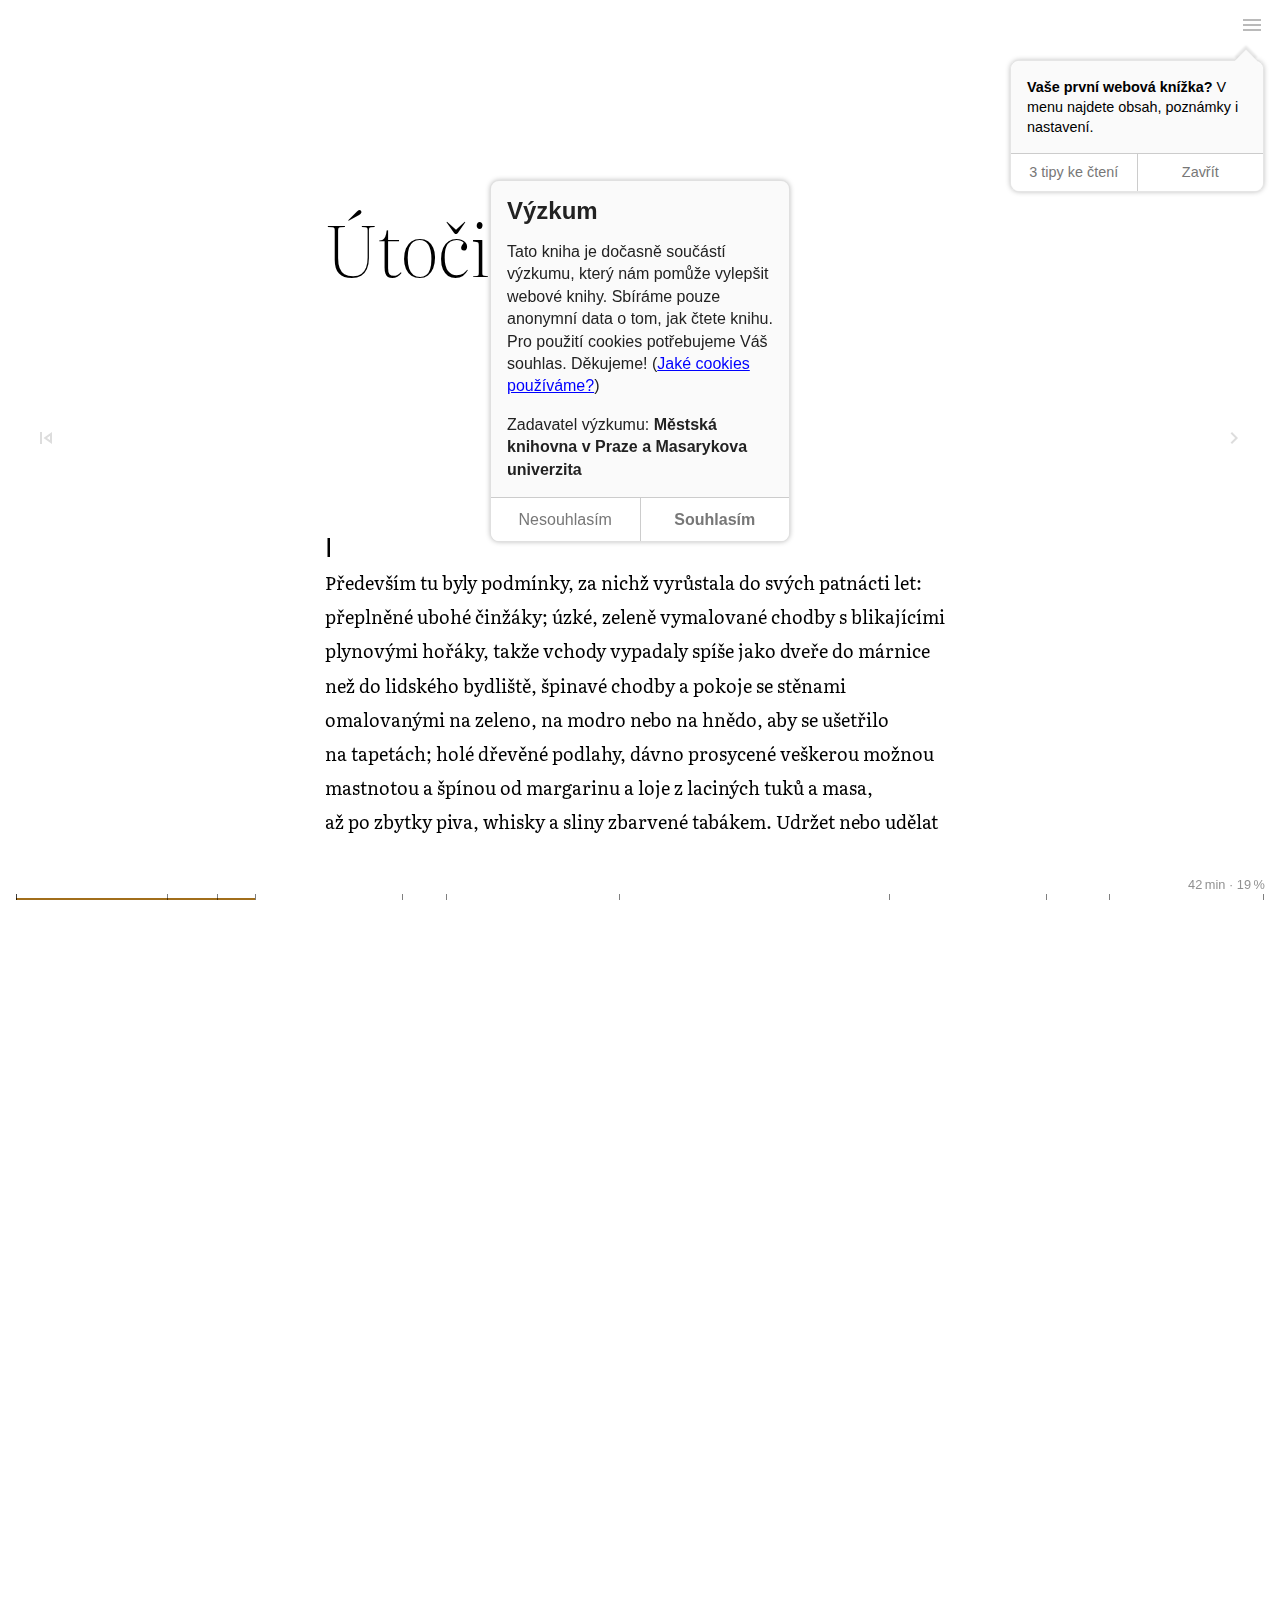
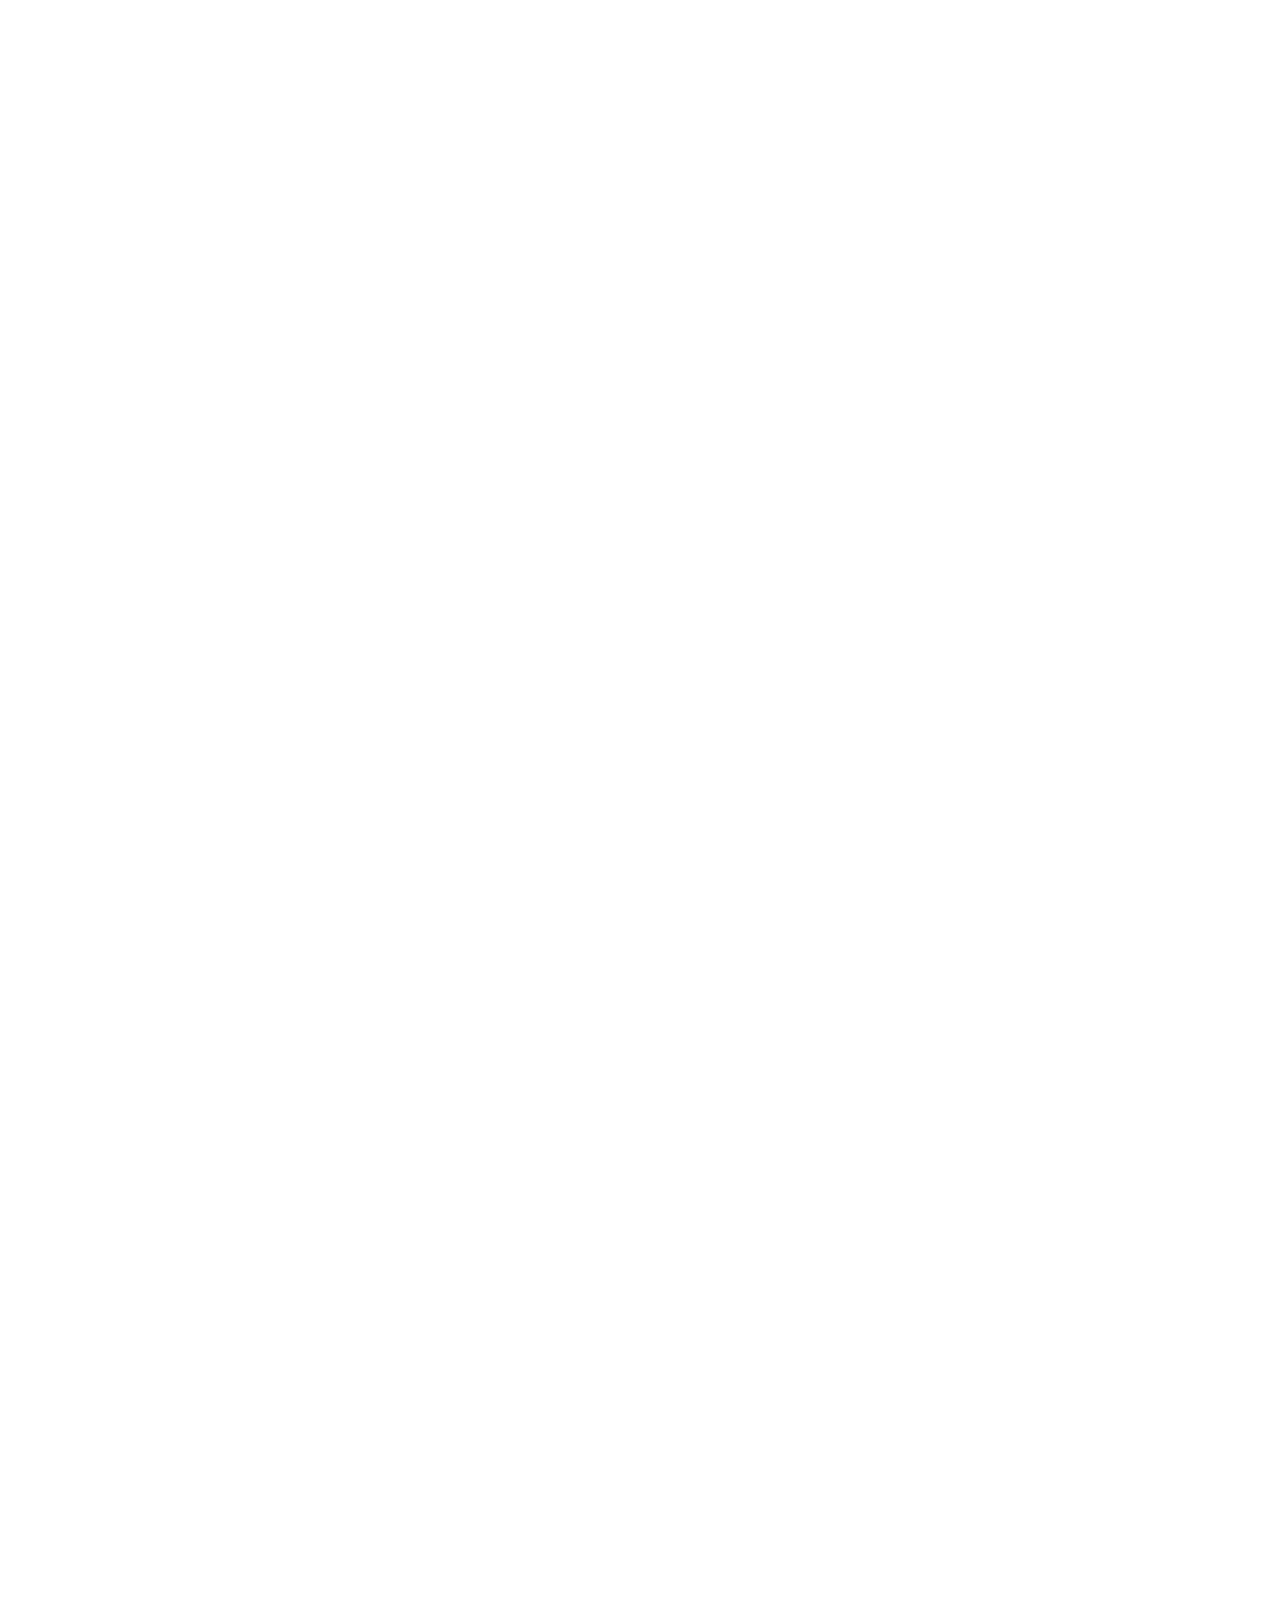
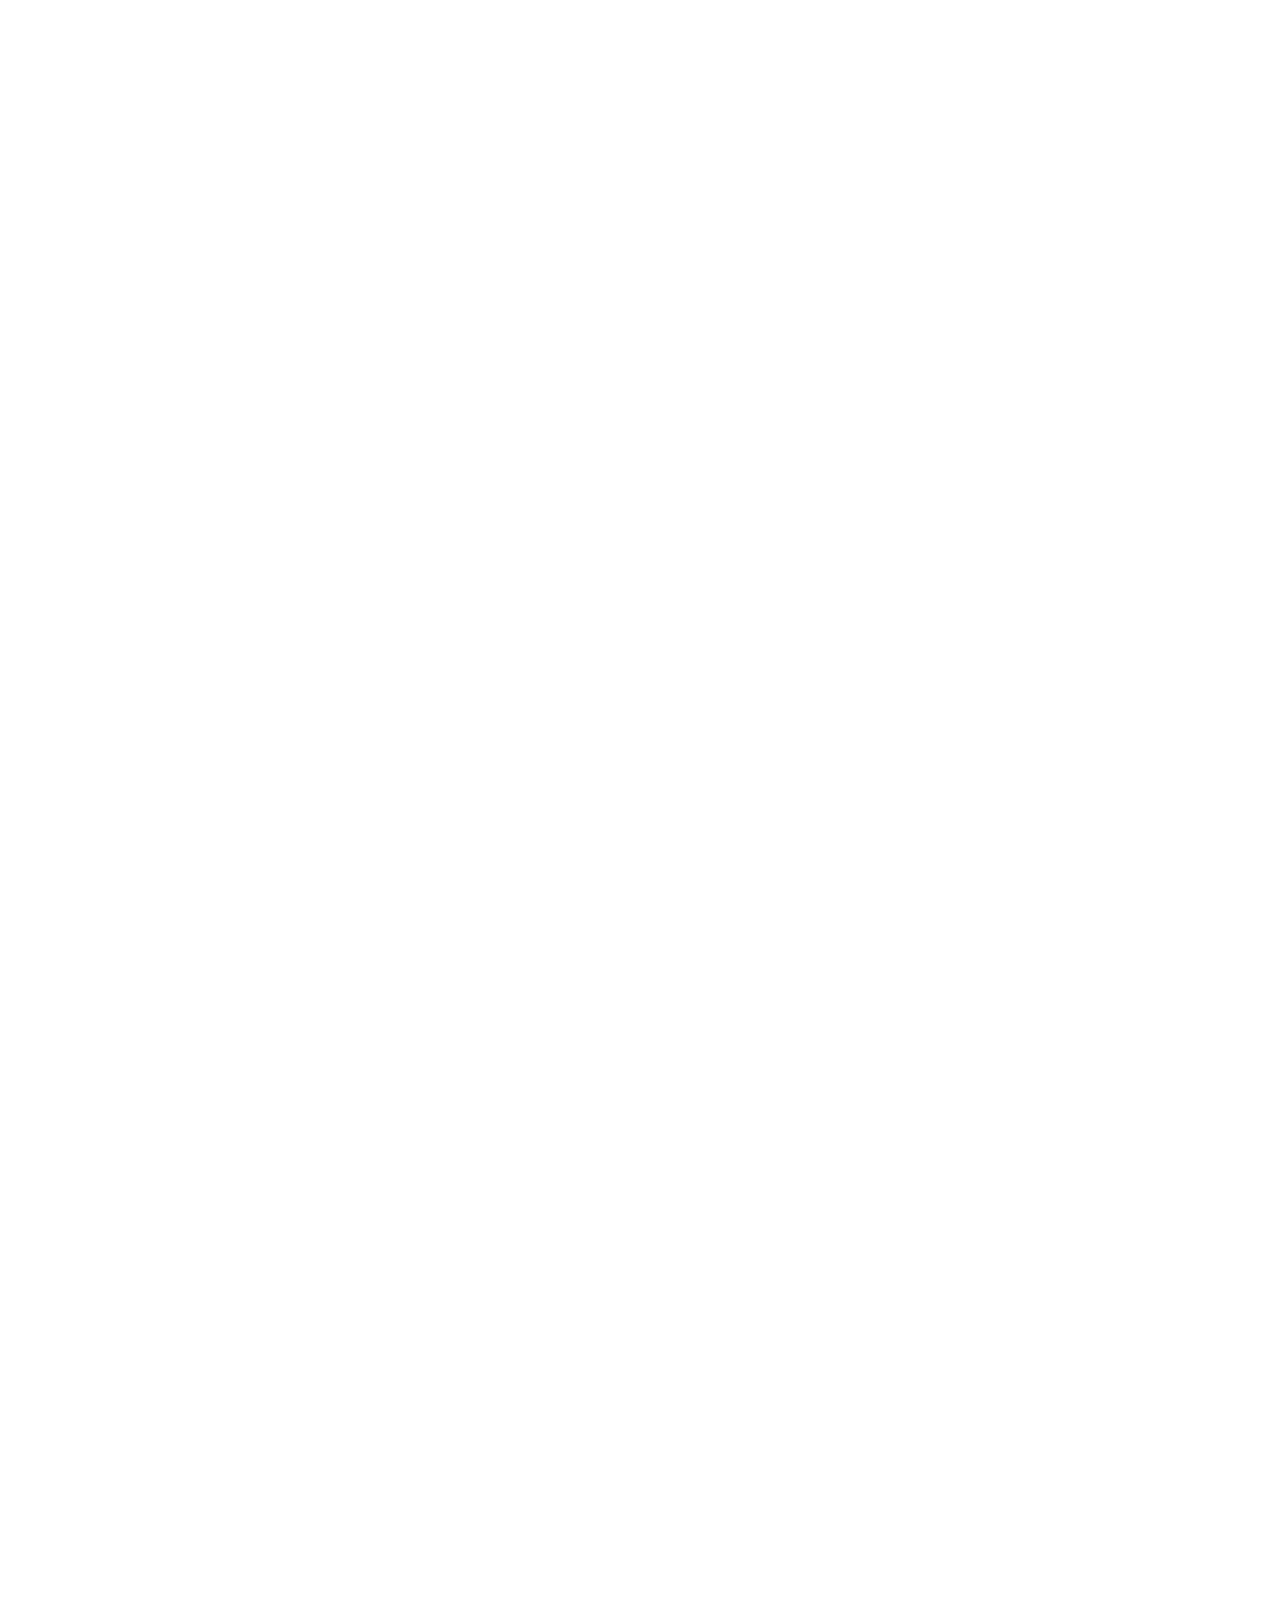
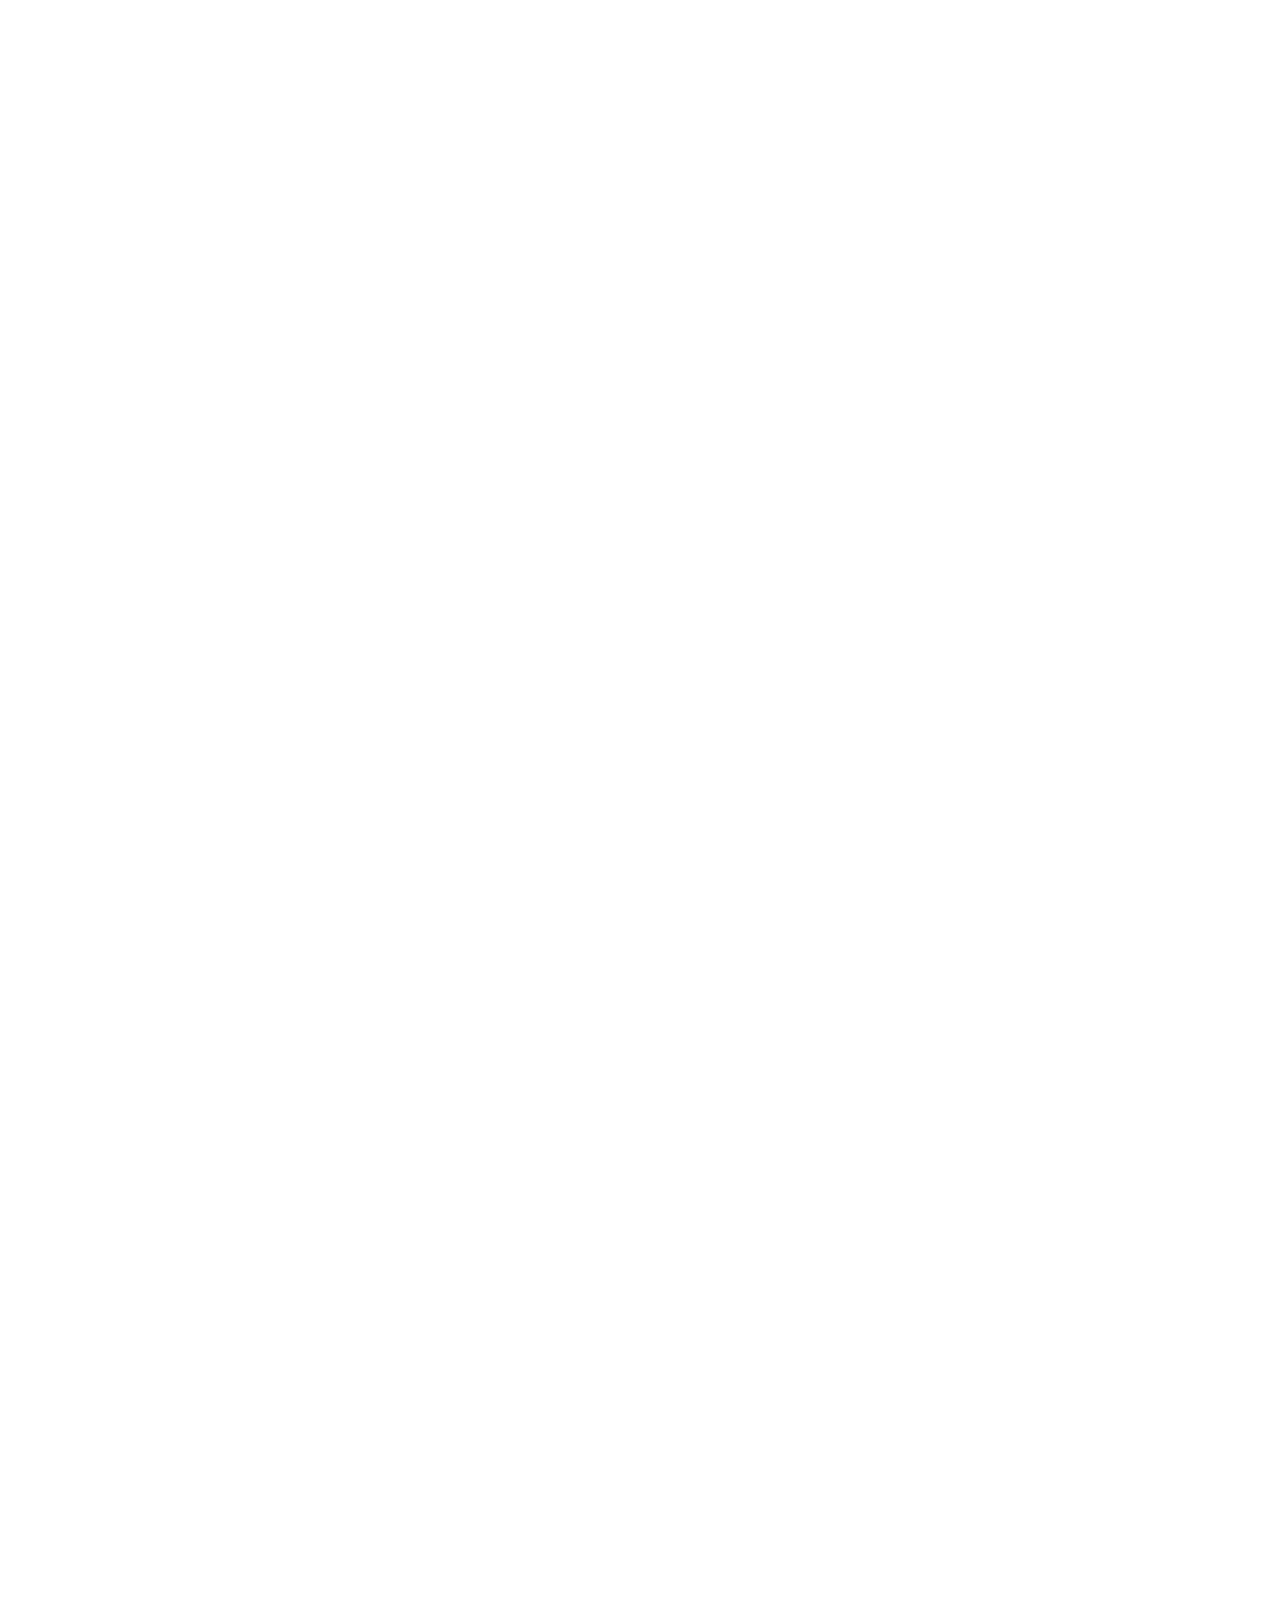
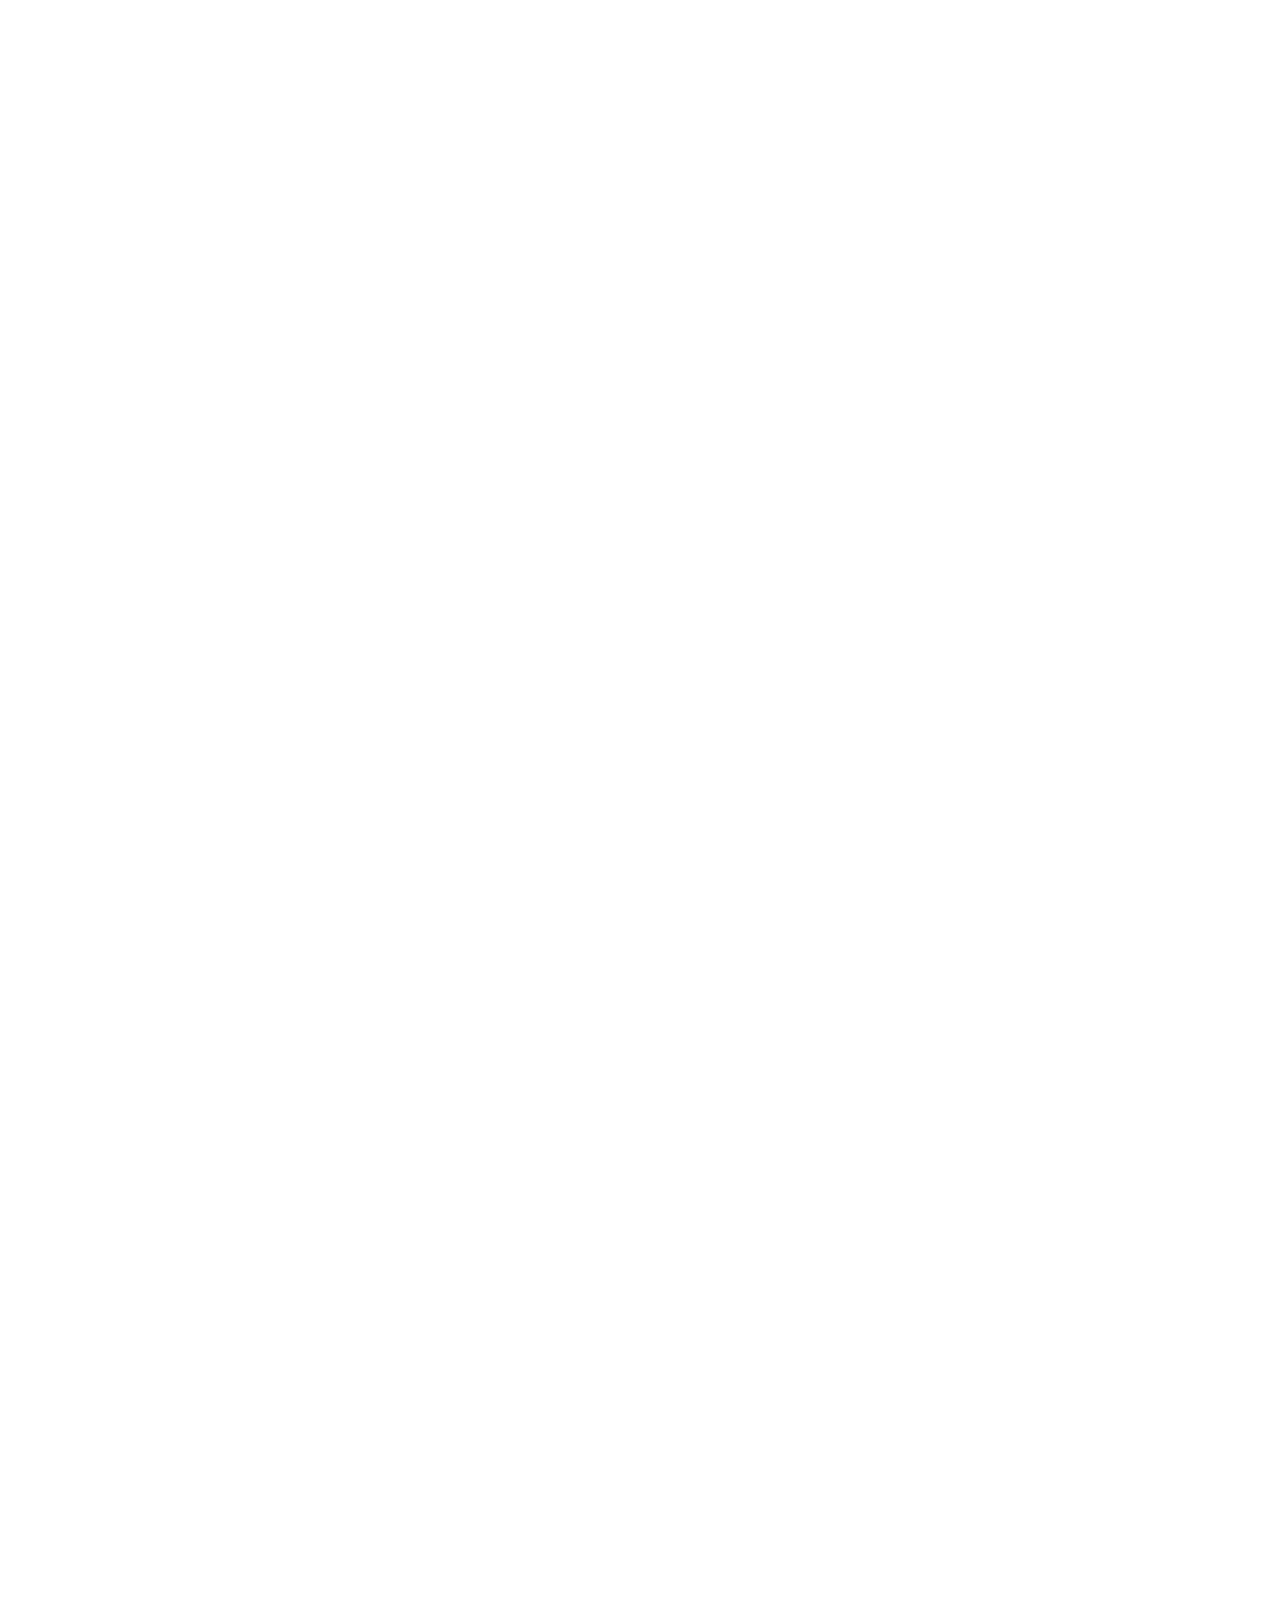
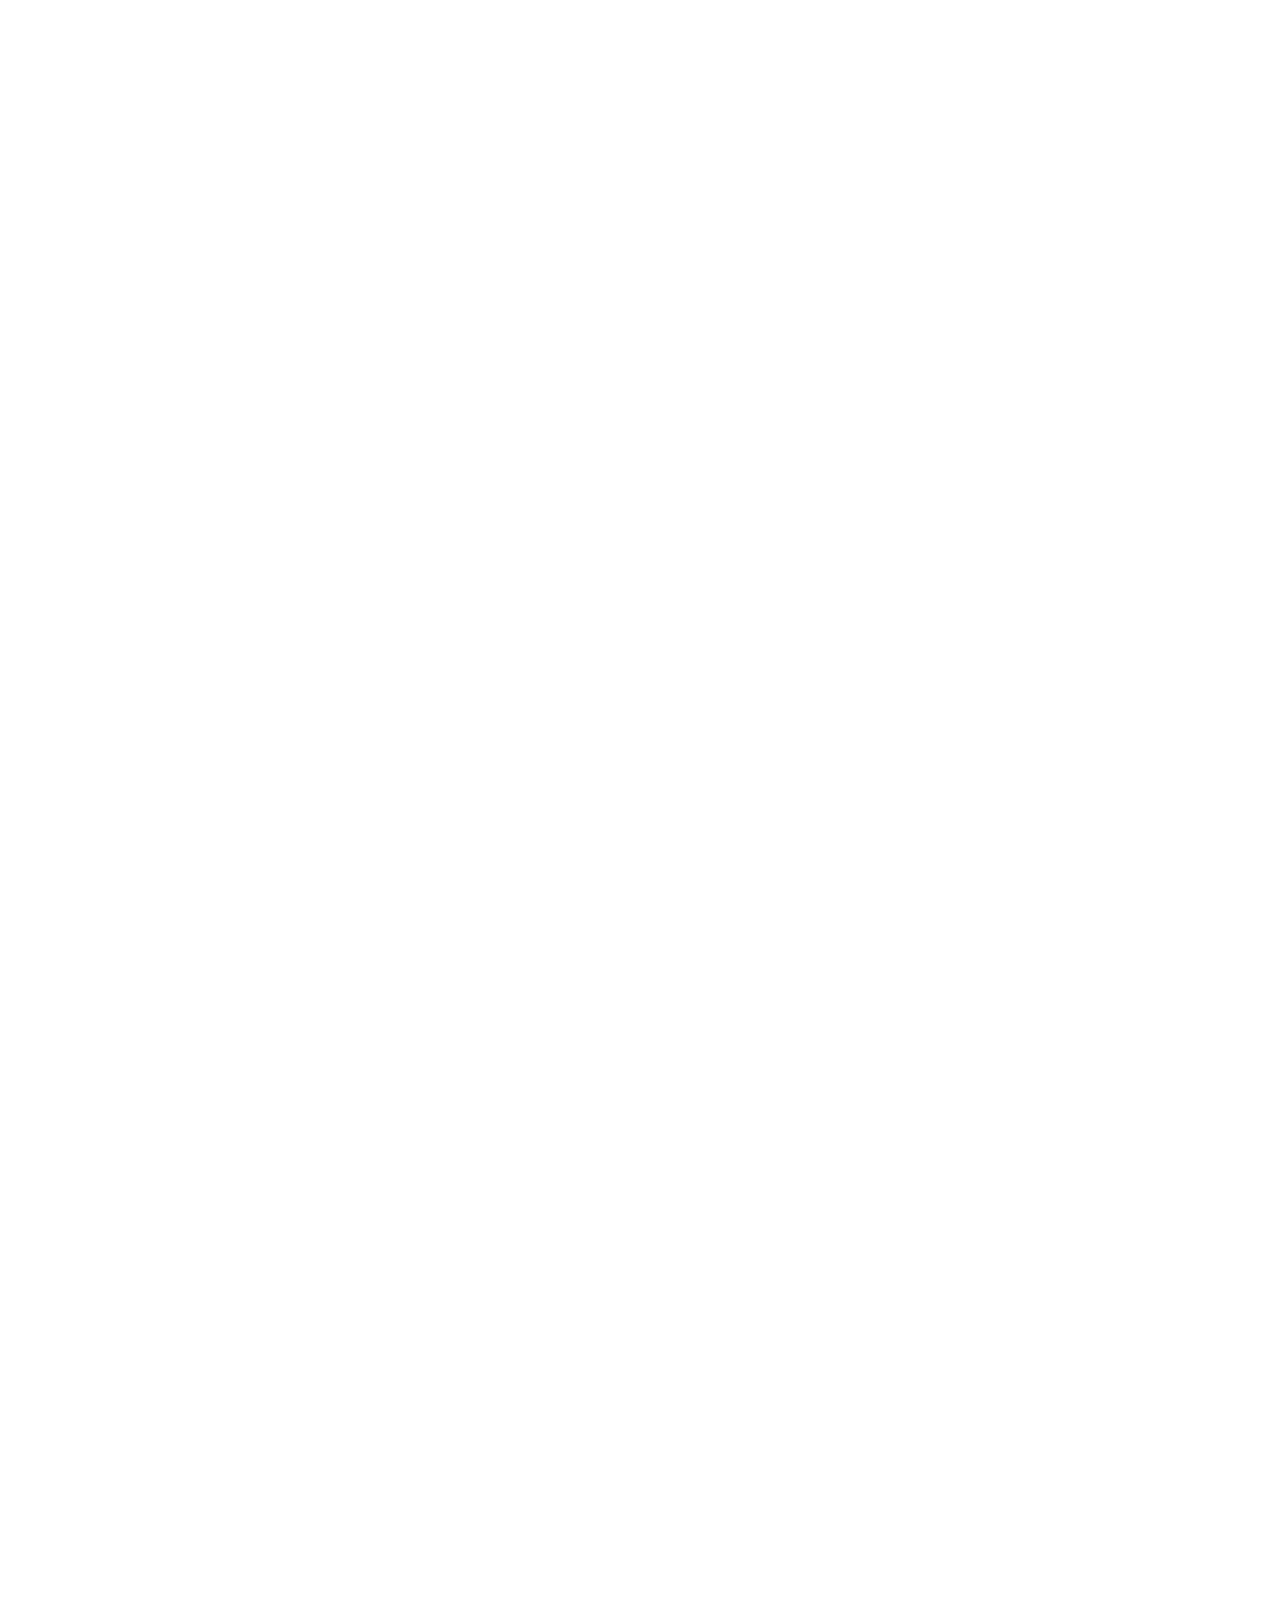
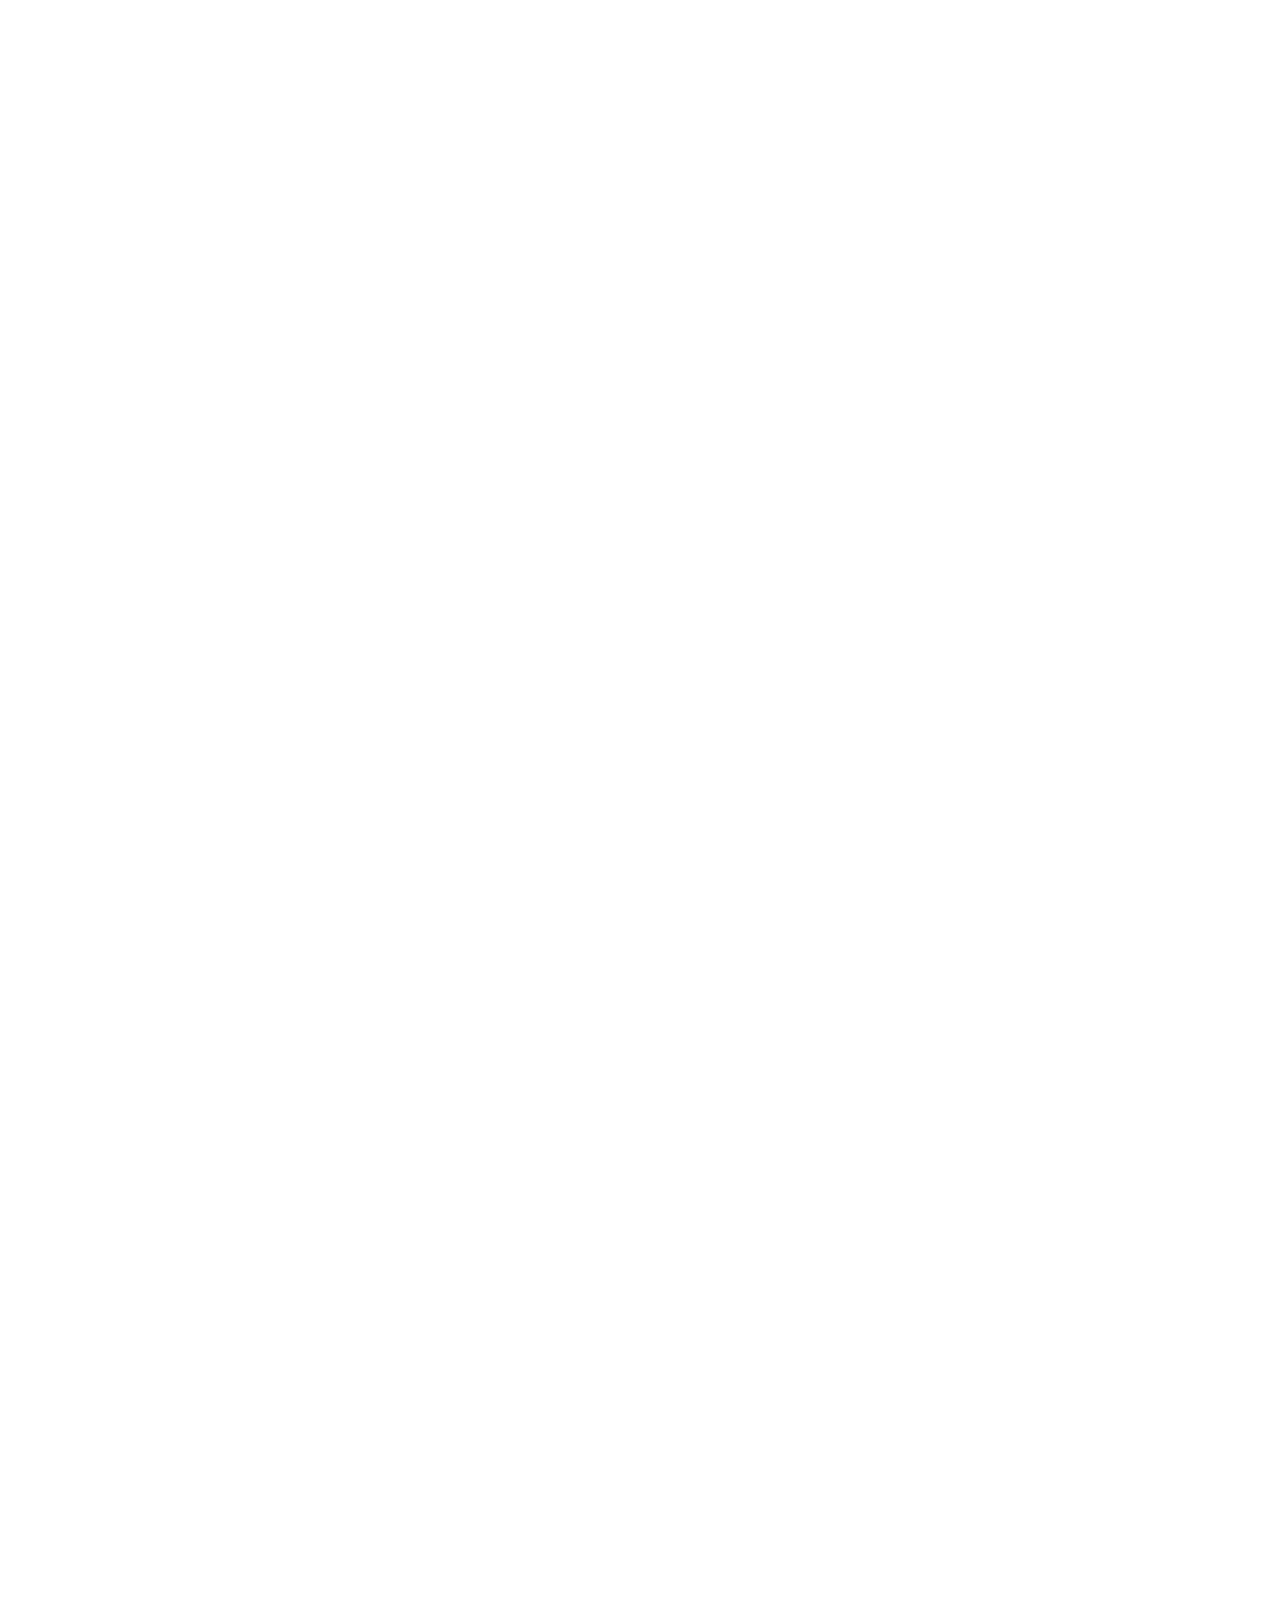
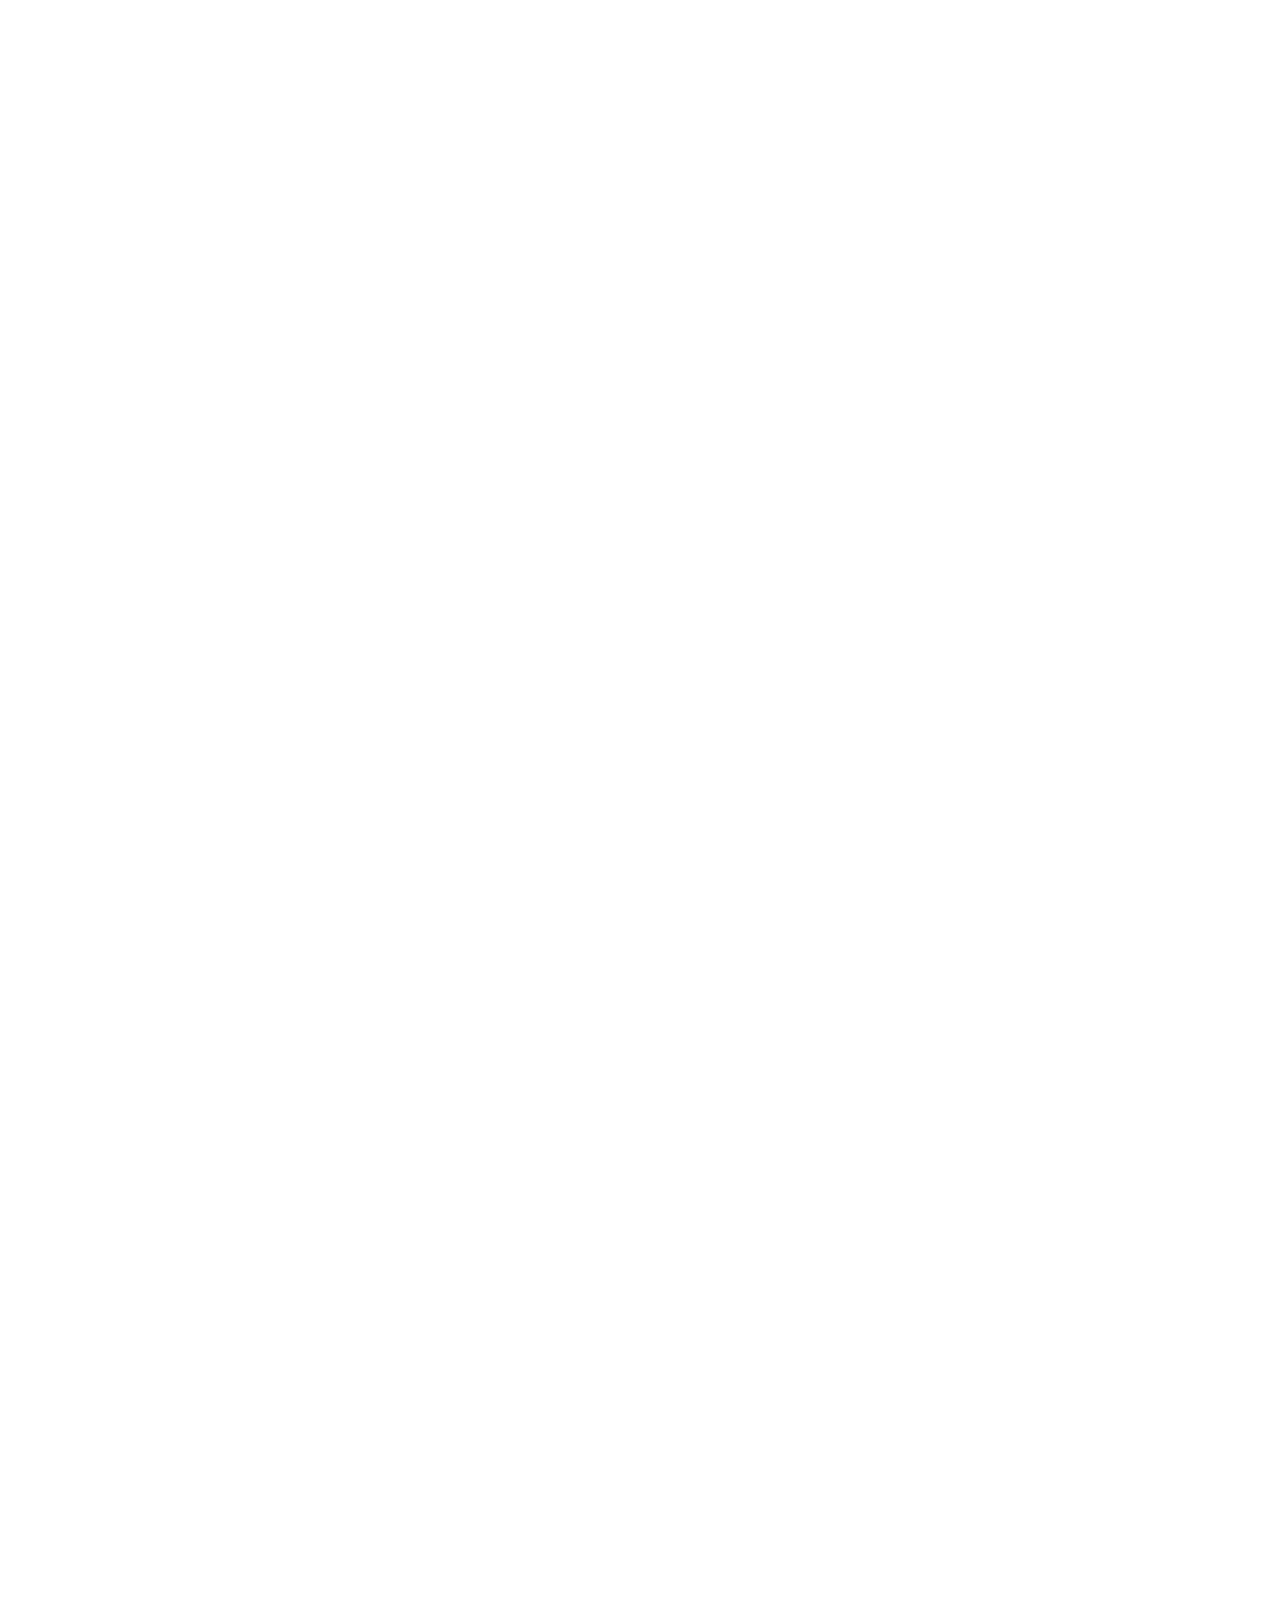
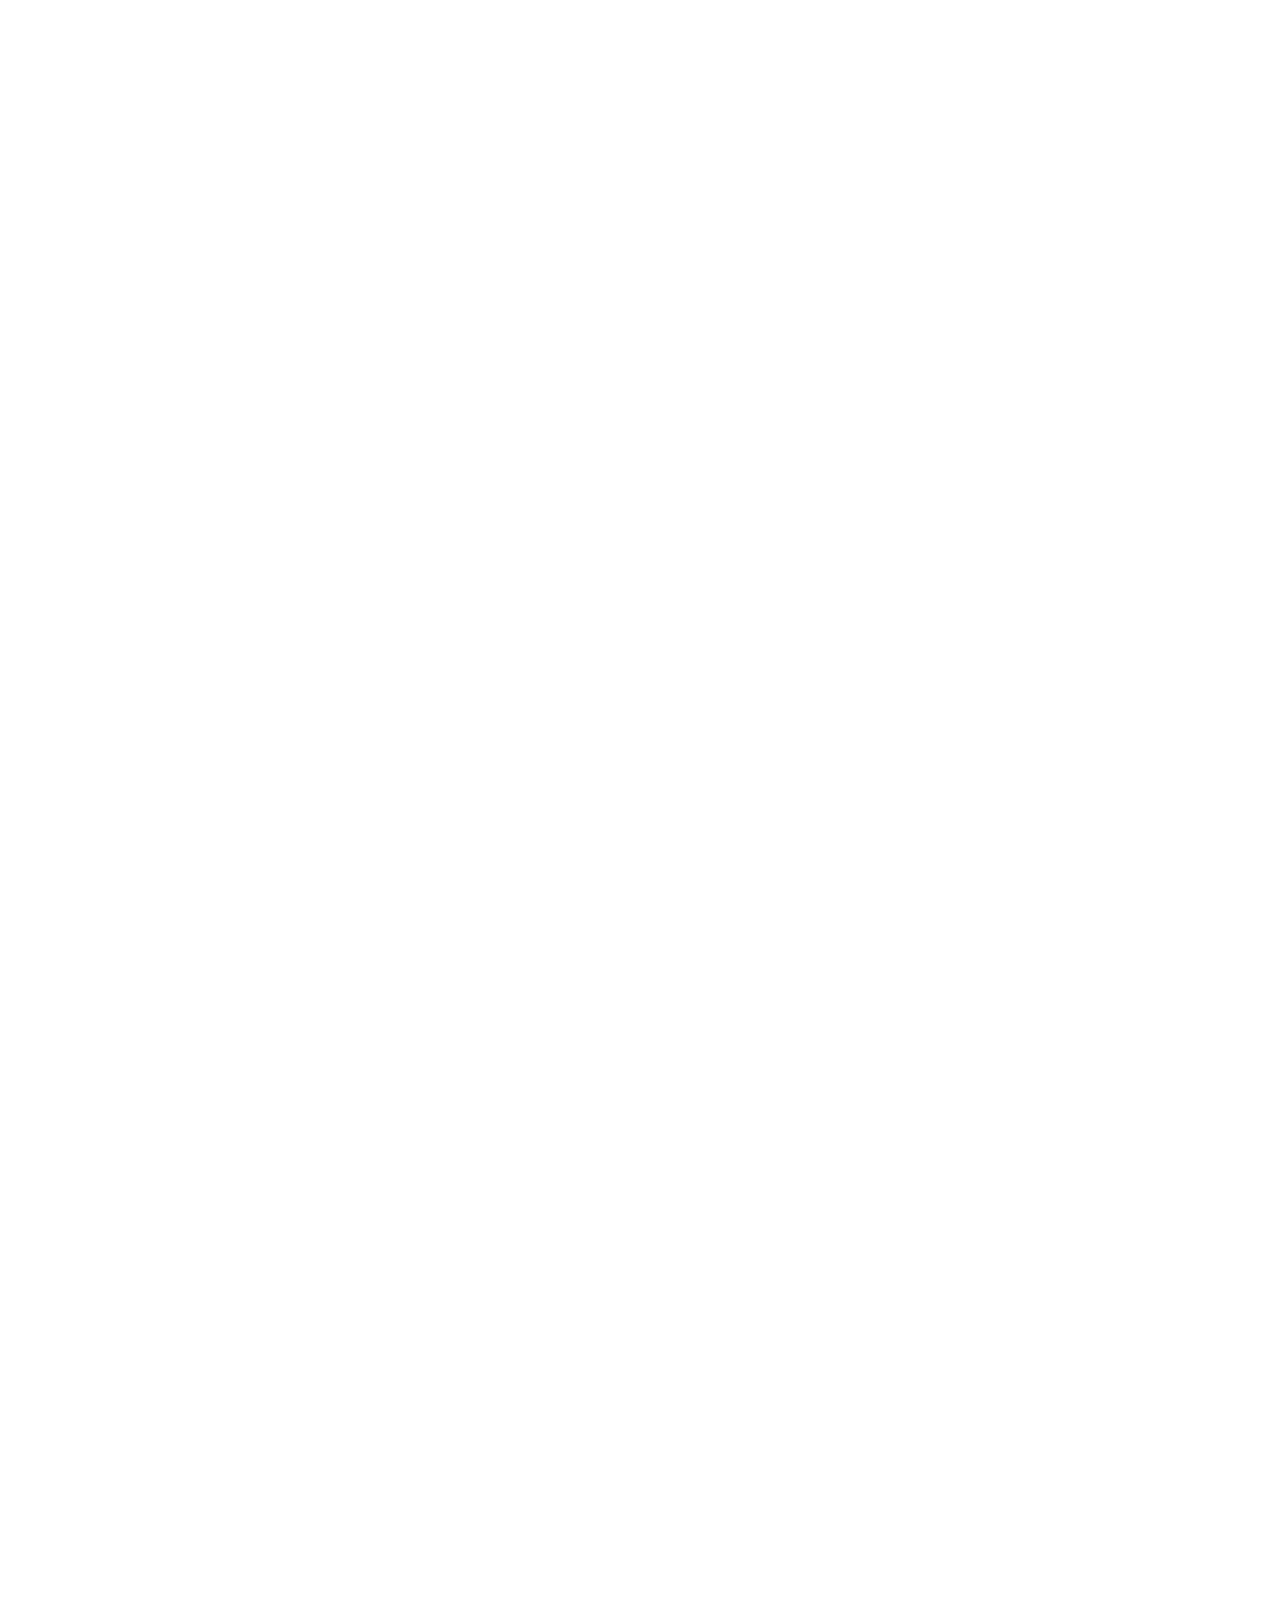
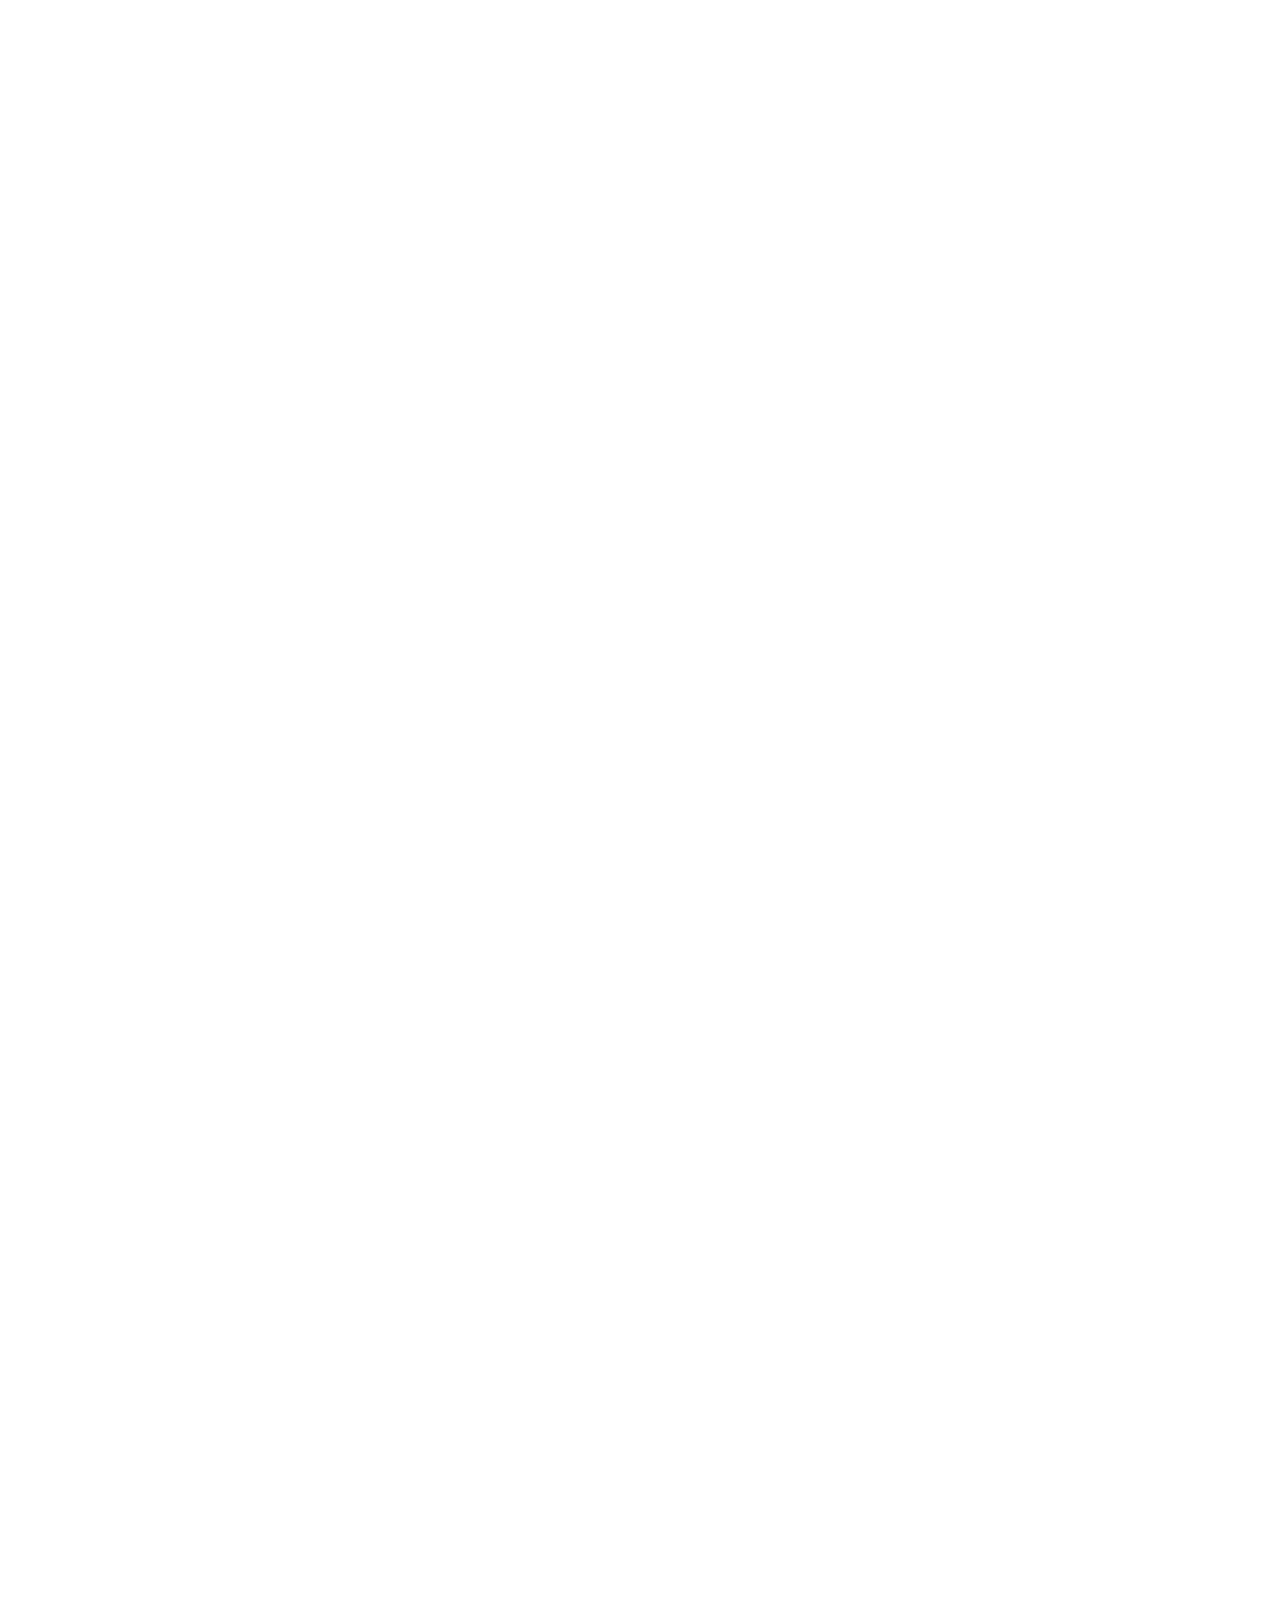
<file: americke_osudy_008.html>
<!DOCTYPE html>
<html lang="cs">
  <head>
    <meta charset="utf-8">
    <meta name="viewport" content="width=device-width, initial-scale=1.0, shrink-to-fit=no">
    <meta name="apple-mobile-web-app-title" content="Útočiště">
    <meta name="apple-mobile-web-app-capable" content="yes">
    <title>Útočiště</title>
    <link rel="stylesheet" href="./style/style.min.css" media="screen" integrity="sha256-suCzP2DeAjpjfeO4Ne4lRICbrGRKid9aAmWDin20Cww=">
    <meta name="nb-research" content="Tato kniha je dočasně součástí výzkumu, který nám pomůže vylepšit webové knihy. Sbíráme pouze anonymní data o tom, jak čtete knihu. Pro použití cookies potřebujeme Váš souhlas. Děkujeme! (<a href='https://www.mlp.cz/cz/o-knihovne/cisla-dokumenty-povinne-informace/povinne-dostupne-informace/cookies/'>Jaké cookies používáme?</a>)">
    <meta name="nb-research-orgs" content="Městská knihovna v Praze a Masarykova univerzita">
    <meta name="nb-research-ga" content="UA-187132260-1">
    <link rel="icon" type="image/x-icon" href="./assets/favicon.ico">
    <link rel="icon" type="image/png" sizes="16x16" href="./assets/favicon-16x16.png">
    <link rel="icon" type="image/png" sizes="32x32" href="./assets/favicon-32x32.png">
    <link rel="icon" type="image/png" sizes="48x48" href="./assets/favicon-48x48.png">
    <link rel="manifest" href="./assets/manifest.webmanifest">
    <meta name="mobile-web-app-capable" content="yes">
    <meta name="theme-color" content="#A86818">
    <meta name="application-name" content="Theodore Dreiser: Americké osudy">
    <link rel="apple-touch-icon" sizes="57x57" href="./assets/apple-touch-icon-57x57.png">
    <link rel="apple-touch-icon" sizes="60x60" href="./assets/apple-touch-icon-60x60.png">
    <link rel="apple-touch-icon" sizes="72x72" href="./assets/apple-touch-icon-72x72.png">
    <link rel="apple-touch-icon" sizes="76x76" href="./assets/apple-touch-icon-76x76.png">
    <link rel="apple-touch-icon" sizes="114x114" href="./assets/apple-touch-icon-114x114.png">
    <link rel="apple-touch-icon" sizes="120x120" href="./assets/apple-touch-icon-120x120.png">
    <link rel="apple-touch-icon" sizes="144x144" href="./assets/apple-touch-icon-144x144.png">
    <link rel="apple-touch-icon" sizes="152x152" href="./assets/apple-touch-icon-152x152.png">
    <link rel="apple-touch-icon" sizes="167x167" href="./assets/apple-touch-icon-167x167.png">
    <link rel="apple-touch-icon" sizes="180x180" href="./assets/apple-touch-icon-180x180.png">
    <link rel="apple-touch-icon" sizes="1024x1024" href="./assets/apple-touch-icon-1024x1024.png">
    <meta name="apple-mobile-web-app-capable" content="yes">
    <meta name="apple-mobile-web-app-status-bar-style" content="black-translucent">
    <meta name="apple-mobile-web-app-title" content="Americké osudy">
    <meta property="og:title" content="Americké osudy">
    <meta property="og:type" content="book">
    <meta property="og:book:author" content="Theodore Dreiser">
    <meta property="twitter:title" content="Theodore Dreiser: Americké osudy">
    <meta property="og:image" content="./assets/cover-1200x620.png">
    <meta property="twitter:image" content="./assets/cover-1200x1200.png">
    <link rel="index" href="./index.html">
    <link rel="license" href="./license.html">
    <link rel="publication" href="./manifest.json" id="manifest">
    <link rel="about" href="about.html">
    <link rel="prev" href="./americke_osudy_007.html">
    <link rel="next" href="./americke_osudy_009.html">
    <meta name="nb-order" content="4">
    <link rel="self" href="americke_osudy_008.html">
    <meta name="nb-identifier" content="dreiser-americke-osudy-b9ca0c4">
    <meta name="nb-role" content="chapter">
  </head>
  <body class="content-prose nb-role-chapter nb-custom-style" data-nb-words="10263" data-nb-chars="61109">
    <nav role="doc-toc">
      <ul class="plain section">
        <li><a href="americke_osudy_005.html">Sv.&nbsp;Columba a&nbsp;řeka</a></li>
        <li><a href="americke_osudy_006.html">Dříči v&nbsp;činžácích</a></li>
        <li><a href="americke_osudy_007.html">Ústraní vyřazených</a></li>
        <li><a href="americke_osudy_008.html">Útočiště</a>
          <ol class="headings-toc">
            <li><a href="americke_osudy_008.html#i">I</a></li>
            <li><a href="americke_osudy_008.html#ii">II</a></li>
            <li><a href="americke_osudy_008.html#iii">III</a></li>
            <li><a href="americke_osudy_008.html#iv">IV</a></li>
            <li><a href="americke_osudy_008.html#v">V</a></li>
            <li><a href="americke_osudy_008.html#vi">VI</a></li>
            <li><a href="americke_osudy_008.html#vii">VII</a></li>
            <li><a href="americke_osudy_008.html#viii">VIII</a></li>
          </ol>
        </li>
        <li><a href="americke_osudy_009.html">Na okraji života</a>
          <ol class="headings-toc">
            <li><a href="americke_osudy_009.html#muži-venbsptmě">Muži ve&nbsp;tmě</a></li>
            <li><a href="americke_osudy_009.html#muži-vbouři">Muži v&nbsp;bouři</a></li>
            <li><a href="americke_osudy_009.html#muži-venbspsněhu">Muži ve&nbsp;sněhu</a></li>
          </ol>
        </li>
        <li><a href="americke_osudy_010.html">Přízrak zlata</a></li>
        <li><a href="americke_osudy_011.html">Půjdete na chvíli ke mně?</a></li>
        <li><a href="americke_osudy_012.html">De Maupassant mladší</a></li>
        <li><a href="americke_osudy_013.html">Písničkáři</a></li>
        <li><a href="americke_osudy_014.html">Princ zlodějem</a></li>
      </ul>
    </nav>
    <div id="ui-content">
    </div>
    <div class="content">
      <main>
        <nav class="begin-nav">
          <ul>
            <li><a href="./index.html#" rel="index">Titulní strana</a></li>
            <li><a href="./americke_osudy_007.html#chapter-end" rel="prev">← Předchozí kapitola</a></li>
          </ul>
        </nav><a id="chapter-start"></a>
        <h1 class="chunk" data-nb-ref-number="1" data-nb-words="1" data-nb-chars="8"><span class="idea" data-nb-ref-number="1" id="idea1" data-nb-words="1" data-nb-chars="8">Útočiště</span></h1>
        <section>
          <h2 id="i" class="chunk" data-nb-ref-number="2" data-nb-words="1" data-nb-chars="1"><span class="idea" data-nb-ref-number="2" id="idea2" data-nb-words="1" data-nb-chars="1">I</span></h2>
          <p class="chunk" data-nb-ref-number="3" data-nb-words="102" data-nb-chars="656"><span class="idea" data-nb-ref-number="3" id="idea3" data-nb-words="102" data-nb-chars="656">Především tu&nbsp;byly podmínky, za&nbsp;nichž vyrůstala do&nbsp;svých patnácti let: přeplněné ubohé činžáky; úzké, zeleně vymalované chodby s&nbsp;blikajícími plynovými hořáky, takže vchody vypadaly spíše jako dveře do&nbsp;márnice než do&nbsp;lidského bydliště, špinavé chodby a&nbsp;pokoje se&nbsp;stěnami omalovanými na&nbsp;zeleno, na&nbsp;modro nebo na&nbsp;hnědo, aby se&nbsp;ušetřilo na&nbsp;tapetách; holé dřevěné podlahy, dávno prosycené veškerou možnou mastnotou a&nbsp;špínou od&nbsp;margarinu a&nbsp;loje z&nbsp;laciných tuků a&nbsp;masa, až&nbsp;po&nbsp;zbytky piva, whisky a&nbsp;sliny zbarvené tabákem. Udržet nebo udělat čistotu v&nbsp;místnostech a&nbsp;chodbách, to&nbsp;předpokládalo, aby nájemník, který chtěl zachovat hygienu, aspoň občas drhl a&nbsp;zametal.</span></p>
          <p class="chunk" data-nb-ref-number="4" data-nb-words="94" data-nb-chars="546"><span class="idea" data-nb-ref-number="4" id="idea4" data-nb-words="94" data-nb-chars="546">A&nbsp;pak ty&nbsp;ulice venku&nbsp;– všechny ulice, jež ji&nbsp;kdy obklopovaly&nbsp;– blok za&nbsp;blokem jen a&nbsp;jen ty&nbsp;červené, holé, obyčejné činžáky, naplněné až&nbsp;po&nbsp;dveře lidským životem, a&nbsp;v&nbsp;prostoru před nimi stále ty&nbsp;rychle projíždějící, hlučné a&nbsp;páchnoucí vozy všech druhů. Ulice dusné v&nbsp;létě, prašné a&nbsp;ledové v&nbsp;zimě, zpestřené občas zaběhlými kočkami a&nbsp;psy, kteří hrabali v&nbsp;nádobách na&nbsp;popel, hlídané povýšeneckým strážníkem a&nbsp;vždy přeplněné mnohými a&nbsp;mnohými lidmi&nbsp;– lidmi, kteří si&nbsp;vydělávali na&nbsp;živobytí bůhví čím a&nbsp;žili tak, jak to&nbsp;odpovídalo této jejich končině.</span></p>
          <p class="chunk" data-nb-ref-number="5" data-nb-words="51" data-nb-chars="316"><span class="idea" data-nb-ref-number="5" id="idea5" data-nb-words="51" data-nb-chars="316">V&nbsp;takovém ovzduší vždy žili přístavní dělníci, vozkové, uklízeči, umývači nádobí, číšníci, vrátní, dělníci z&nbsp;prádelen i&nbsp;továren&nbsp;– a&nbsp;žili tu&nbsp;buď lhostejně, v&nbsp;pozvolném upadání, nebo v&nbsp;beznaději. A&nbsp;všichni tito lidé tu&nbsp;žili, pokud se&nbsp;pamatovala, z&nbsp;oné záhadné, prchavé a&nbsp;proměnlivé věci, známé pod jménem týdenní mzda.</span></p>
          <p class="chunk" data-nb-ref-number="6" data-nb-words="59" data-nb-chars="365"><span class="idea" data-nb-ref-number="6" id="idea6" data-nb-words="59" data-nb-chars="365">Vždy tu&nbsp;kolem ní&nbsp;byla opilost, rvačky, nemoci a&nbsp;smrt; přicházela policie a&nbsp;toho nebo onoho zatýkala; výběrčí z&nbsp;plynárny, výběrčí činže, inkasista nábytkářské firmy, ti&nbsp;všichni tloukli na&nbsp;dveře, žádali zaplacení&nbsp;– a&nbsp;nedostávali nic&nbsp;–, také pak v&nbsp;celé své slávě přicházel v&nbsp;pravý čas obstaravatel pohřbů, jako by&nbsp;životy byly nejvzácnější věc, jakou si&nbsp;lze představit.</span></p>
          <p class="chunk" data-nb-ref-number="7" data-nb-words="86" data-nb-chars="537"><span class="idea" data-nb-ref-number="7" id="idea7" data-nb-words="86" data-nb-chars="537">Je&nbsp;naprosto pochopitelné, dojdeme-li při pohledu a&nbsp;v&nbsp;myšlenkách na&nbsp;takovéhle ovzduší nezbytně k&nbsp;závěru, že&nbsp;tu&nbsp;nemůže vzejít nic dobrého. Že&nbsp;na&nbsp;hnojišti vyrůstají květiny? Ano, přesně tak, vyrůstají zde květiny&nbsp;– avšak nedorůstají patrně k&nbsp;žádné slavné zralosti. Je&nbsp;přece docela možno, že&nbsp;se&nbsp;tu&nbsp;zrodil květ ducha. A&nbsp;jestliže zakrněl nebo uhynul v&nbsp;ovzduší plném nakažliviny&nbsp;– pak je&nbsp;to&nbsp;pochopitelně zjev normální, i&nbsp;když ve&nbsp;skutečnosti neuvadají všechny ty&nbsp;květy, jež byly na&nbsp;počátku zasazeny do&nbsp;takového prostředí. Jsou květiny a&nbsp;květiny.</span></p>
          <p class="chunk" data-nb-ref-number="8" data-nb-words="99" data-nb-chars="598"><span class="idea" data-nb-ref-number="8" id="idea8" data-nb-words="99" data-nb-chars="598">Kdo viděl Magdalenu Kinsellovou ve&nbsp;věku pěti, sedmi, jedenácti nebo i&nbsp;třinácti let, mohl usoudit, že&nbsp;je&nbsp;to&nbsp;vzácná květina&nbsp;– snad nikoli nádherná květina z&nbsp;rodu orchidejí a&nbsp;gardenií, přece však květina. Její kouzlo bylo prostší, pokojnější, méně svěží, než jakému se&nbsp;lichotivě říká krása. Nikdy nebyla růžová, nikdy nekvetla barvami v&nbsp;krásném smyslu slova, nebyla nikdy smělá ani útočná. Jak to&nbsp;připadalo jí&nbsp;samé a&nbsp;jak to&nbsp;viděli i&nbsp;jiní, od&nbsp;samého dětství se&nbsp;plížila kolem nároží na&nbsp;odlehlá místa, vyhýbala se&nbsp;životu a&nbsp;rozšířenýma, pokornýma očima se&nbsp;udiveně a&nbsp;často se&nbsp;strachem dívala na&nbsp;věci kolem.</span></p>
          <p class="chunk" data-nb-ref-number="9" data-nb-words="91" data-nb-chars="572"><span class="idea" data-nb-ref-number="9" id="idea9" data-nb-words="91" data-nb-chars="572">Její tvář, vždy jemně zaoblená a&nbsp;bledá, neměla sílu přitažlivosti. Její mléčně šedomodré oči s&nbsp;náznaky černě v&nbsp;duhovce, její černé vlasy, její tenké ruce s&nbsp;dlouhými prsty, nic z&nbsp;toho nebylo toho druhu, aby to&nbsp;přitahovalo drsnou mládež jejího světa. Její štíhlé, vytáhlé tělo bezděky stále zaujímalo půvabná postavení. Vedle drsných, vyspělejších, barvitých a&nbsp;nápadných typů svého okolí&nbsp;– vedle dívek, jež se&nbsp;chlapcům líbily&nbsp;– nebyla nikterak okouzlující, a&nbsp;přece pro toho, kdo by&nbsp;ji&nbsp;byl spatřil v&nbsp;některých obdobích jejího dospívání, byla dost přitažlivá&nbsp;– někdy i&nbsp;krásná.</span></p>
          <p class="chunk" data-nb-ref-number="10" data-nb-words="81" data-nb-chars="463"><span class="idea" data-nb-ref-number="10" id="idea10" data-nb-words="81" data-nb-chars="463">Na&nbsp;její mládí i&nbsp;život nejvíc zapůsobily vnitřní poměry její rodiny, chudoba i&nbsp;naprostá bezectnost jejích rodičů. Byli právě tak chudí jako nejchudší sousedé, hádali se, byli nešťastni a&nbsp;nadto v&nbsp;jádře špatní. Nejasně poznala otce asi v&nbsp;sedmém nebo v&nbsp;osmém roce svého věku jako malého, svárlivého, opilého a&nbsp;mnohomluvného muže, který byl takřka stále bez práce, zlobil se&nbsp;stále na&nbsp;matku, sestru i&nbsp;bratra, a&nbsp;bylo to&nbsp;ještě o&nbsp;to horší&nbsp;– jak si&nbsp;myslila matka&nbsp;–, že&nbsp;pil.</span></p>
          <p class="chunk" data-nb-ref-number="11" data-nb-words="41" data-nb-chars="254"><span class="idea" data-nb-ref-number="11" id="idea11" data-nb-words="41" data-nb-chars="254">„Jsi lhářka! Jsi lhářka! Jsi lhářka! Jsi lhářka!“ jak dobře se&nbsp;pamatovala na&nbsp;tenhle jeho křik, který ustavičně opakoval jako ozvěna, ať&nbsp;právě bydlili v&nbsp;kterékoli z&nbsp;těch podzemních děr. „Jsi lhářka! Nic takového jsem neudělal! Jsi lhářka! Nebyl jsem tam!“</span></p>
          <p class="chunk" data-nb-ref-number="12" data-nb-words="79" data-nb-chars="513"><span class="idea" data-nb-ref-number="12" id="idea12" data-nb-words="79" data-nb-chars="513">A&nbsp;matka, často také do&nbsp;jisté míry opilá nebo rozmrzelá svými nemocemi, byla až&nbsp;příliš ochotna odpovídat týmž způsobem. Její starší sestra a&nbsp;bratr, svými způsoby mnohem příjemnější a&nbsp;vyrůstající právě tak bez dohledu jako ona, vždy se&nbsp;buď před tím křikem zavírali, nebo utíkali někam pryč a&nbsp;setrvávali tam, pokud bouře neskončila; kdežto ona, plachá a&nbsp;vždy trochu poděšená, přihlížela tomu jako něčemu nevyhnutelnému, možná i&nbsp;nezbytnému. Svět byl pro Magdalenu vždy tak nelítostný, tak tajemný, tak nesrozumitelný.</span></p>
          <p class="chunk" data-nb-ref-number="13" data-nb-words="99" data-nb-chars="562"><span class="idea" data-nb-ref-number="13" id="idea13" data-nb-words="99" data-nb-chars="562">A&nbsp;jindy otce zase často slyšela: „Ty škvrně, dojdi mi&nbsp;pro pivo! Tak honem, už&nbsp;ať&nbsp;jdeš!“ a&nbsp;ona skutečně rychle a&nbsp;ve strachu odběhla s&nbsp;konvicí nebo se&nbsp;džbánem do&nbsp;nejbližší nárožní hospody, tenké prstíčky pevně svírala kolem pěticentové nebo deseticentové mince, kterou jí&nbsp;svěřili, a&nbsp;v&nbsp;samém běhu očima vnímala divy a&nbsp;radosti ulice. Byla tenkrát tak malá, že&nbsp;její drobné paže nedosáhly na&nbsp;pult a&nbsp;musel jí&nbsp;přispět na&nbsp;pomoc hostinský nebo některý z&nbsp;pijáků. Pak trpělivě čekala, zatímco se&nbsp;jí&nbsp;někdo z&nbsp;nich posmíval, že&nbsp;je&nbsp;tak malá, až&nbsp;jí&nbsp;konečně podali nádobu s&nbsp;pivem.</span></p>
          <p class="chunk" data-nb-ref-number="14" data-nb-words="69" data-nb-chars="398"><span class="idea" data-nb-ref-number="14" id="idea14" data-nb-words="69" data-nb-chars="398">Jen jedinkrát ji&nbsp;po&nbsp;cestě chytili tři „zlí chlapci“, kteří věděli, kam jde a&nbsp;jaký ubožák je&nbsp;její otec, neschopný pomstít se&nbsp;na&nbsp;nikom mimo vlastní rodinu, přinutili ji&nbsp;otevřít ruku a&nbsp;uprchli s&nbsp;deseticentem, zatímco ona se&nbsp;pak ve&nbsp;strachu musela vrátit k&nbsp;otci, utírala si&nbsp;uplakané oči, dostala políček a&nbsp;s&nbsp;nadávkami i&nbsp;poučení, že&nbsp;se&nbsp;neměla dát: „Hlupačko, nejsi vůbec k&nbsp;ničemu, když ani tohle neumíš!“</span></p>
          <p class="chunk" data-nb-ref-number="15" data-nb-words="32" data-nb-chars="215"><span class="idea" data-nb-ref-number="15" id="idea15" data-nb-words="32" data-nb-chars="215">Od&nbsp;horšího osudu ji&nbsp;tenkrát zachránilo jen několik matčiných sprostých slov a&nbsp;její střízlivost, schopná obrany. Na&nbsp;hlavy chlapců, kteří peníz ukradli, sneslo se&nbsp;jen několik nadávek a&nbsp;kleteb, které nikomu neublížily.</span></p>
          <p class="chunk" data-nb-ref-number="16" data-nb-words="14" data-nb-chars="89"><span class="idea" data-nb-ref-number="16" id="idea16" data-nb-words="14" data-nb-chars="89">Ubohé variace téže existence snášeli dva další členové rodiny, bratr Frank a&nbsp;sestra Tina.</span></p>
          <p class="chunk" data-nb-ref-number="17" data-nb-words="71" data-nb-chars="413"><span class="idea" data-nb-ref-number="17" id="idea17" data-nb-words="71" data-nb-chars="413">Frank byl tenký a&nbsp;nervózní chlapec se&nbsp;záchvaty zuřivosti jako jeho otec a&nbsp;nebylo ho&nbsp;možno ovládat a&nbsp;rozkazovat mu, jak by&nbsp;si&nbsp;byl otec přál. Jak si&nbsp;Magdalena vzpomínala, propukala u&nbsp;něho strašlivá nespokojenost s&nbsp;podmínkami, v&nbsp;nichž žil, klel, nadával a&nbsp;hrozil dokonce, že&nbsp;odejde; jindy zase byl dost klidný nebo se&nbsp;mu&nbsp;aspoň nechtělo účastnit se&nbsp;těch hrozných scén, jimž se&nbsp;tam, kde byl otec, nebylo možno vyhnout.</span></p>
          <p class="chunk" data-nb-ref-number="18" data-nb-words="59" data-nb-chars="332"><span class="idea" data-nb-ref-number="18" id="idea18" data-nb-words="59" data-nb-chars="332">Ve&nbsp;dvanácti nebo třinácti letech dostal místo kdesi v&nbsp;továrně na&nbsp;krabice a&nbsp;po nějaký čas nosil mzdu domů. Ale často pro něj neměli snídani ani večeři, a&nbsp;zatímco se&nbsp;otec a&nbsp;matka živili nebo hádali, byla všude kolem taková zanedbanost, že&nbsp;ani tehdy, kdyby rodinné svazky byly silné, nebylo by&nbsp;to&nbsp;možno snést, a&nbsp;tak jednoho dne uprchl.</span></p>
          <p class="chunk" data-nb-ref-number="19" data-nb-words="56" data-nb-chars="300"><span class="idea" data-nb-ref-number="19" id="idea19" data-nb-words="56" data-nb-chars="300">Matka si&nbsp;stále stěžovala na&nbsp;„ústřel“ a&nbsp;na to, že&nbsp;nemůže vstát z&nbsp;postele, a&nbsp;dělala to&nbsp;i&nbsp;tenkrát, když Frank právě tak jako Tina pracoval a&nbsp;nosil domů část mzdy nebo i&nbsp;mzdu celou. Jestliže přece jen vstala, tedy jen proto, aby se&nbsp;došourala k&nbsp;ubohým kamnům, uvařila si&nbsp;trochu čaje a&nbsp;pokračovala v&nbsp;nářku.</span></p>
          <p class="chunk" data-nb-ref-number="20" data-nb-words="35" data-nb-chars="221"><span class="idea" data-nb-ref-number="20" id="idea20" data-nb-words="35" data-nb-chars="221">Po&nbsp;svém nezkušeném a&nbsp;ustrašeném způsobu se&nbsp;Magdalena již brzy v&nbsp;dětství pokoušela pomáhat, ale nevěděla, jak si&nbsp;počínat, a&nbsp;matka, buď příliš nemocná, nebo rozmrzelá životem, odmítala její pomoc, i&nbsp;kdyby jí&nbsp;bývala schopna.</span></p>
          <p class="chunk" data-nb-ref-number="21" data-nb-words="14" data-nb-chars="66"><span class="idea" data-nb-ref-number="21" id="idea21" data-nb-words="14" data-nb-chars="66">Jako tomu bylo s&nbsp;Frankem, tak se&nbsp;stalo i&nbsp;s&nbsp;Tinou, jenže již dříve.</span></p>
          <p class="chunk" data-nb-ref-number="22" data-nb-words="53" data-nb-chars="314"><span class="idea" data-nb-ref-number="22" id="idea22" data-nb-words="53" data-nb-chars="314">Když Magdalena byla teprve pětiletá, Tina byla již desetiletá dívka se&nbsp;žlutými vlasy a&nbsp;s&nbsp;hezkým, často usměvavým obličejem a&nbsp;kdesi již pracovala&nbsp;– v&nbsp;obchodě s&nbsp;cukrovím za&nbsp;půl druhého dolaru týdně. Když bylo později Magdaleně osm a&nbsp;Tině třináct, dostala se&nbsp;Tina do&nbsp;továrny na&nbsp;knoflíky a&nbsp;vydělávala tři dolary týdně.</span></p>
          <p class="chunk" data-nb-ref-number="23" data-nb-words="139" data-nb-chars="806"><span class="idea" data-nb-ref-number="23" id="idea23" data-nb-words="139" data-nb-chars="806">V&nbsp;Magdalenině mysli bylo s&nbsp;Tinou neurčitě spojeno něco podivuhodného a&nbsp;znepokojivého, nějaký rys odbojnosti a&nbsp;odvahy, který v&nbsp;ní samé nikdy nebyl a&nbsp;který neuměla ani popsat, neboť její chápání nezaznamenávalo skutečnost života dost jasně. Viděla tedy jenom hezkou a&nbsp;silnou Tinu od&nbsp;devíti let do&nbsp;třinácti, jak přichází a&nbsp;odchází, jak odmítá uposlechnout otcova rozkazu a&nbsp;jít pro pivo, jak se&nbsp;jí&nbsp;za&nbsp;to&nbsp;dostává nadávek a&nbsp;ran, nebo dokonce jak se&nbsp;otec za&nbsp;to&nbsp;na&nbsp;ni&nbsp;vrhá a&nbsp;jak ji&nbsp;někdy bije i&nbsp;matka, viděla ji, jak po&nbsp;pracovních hodinách nebo za&nbsp;nedělních odpolední a&nbsp;večerů stojí dole pod schody, dívá se&nbsp;na&nbsp;zalidněnou ulici nebo se&nbsp;prochází s&nbsp;jinými chlapci a&nbsp;děvčaty, zatímco matka ji&nbsp;žádala, aby doma pracovala&nbsp;– aby zametala, myla nádobí, stlala postele&nbsp;–, aby zkrátka dělala všechny ty&nbsp;nudné, šedivé práce.</span></p>
          <p class="chunk" data-nb-ref-number="24" data-nb-words="70" data-nb-chars="415"><span class="idea" data-nb-ref-number="24" id="idea24" data-nb-words="70" data-nb-chars="415">„Zas už&nbsp;se&nbsp;načesáváš! Zas už&nbsp;se&nbsp;načesáváš! Zas už&nbsp;se&nbsp;načesáváš!“ slýchala často otce křičet, když se&nbsp;Tina zastavila na&nbsp;okamžik před rozbitým zrcátkem, aby si&nbsp;upravila vlasy. „Pořád stojíš před tím pitomým zrcadlem a&nbsp;načesáváš se! Jestli hned odtamtud nezmizíš, vyhodím tě&nbsp;i&nbsp;se zrcátkem na&nbsp;ulici! Proč se, k&nbsp;čertu, pořád načesáváš? Mluv! Proč si&nbsp;ty&nbsp;vlasy načesáváš? Mluv! Tak mluv přece! Proč si&nbsp;ty&nbsp;vlasy načesáváš?“</span></p>
          <p class="chunk" data-nb-ref-number="25" data-nb-words="65" data-nb-chars="404"><span class="idea" data-nb-ref-number="25" id="idea25" data-nb-words="65" data-nb-chars="404">Ale Tinu to&nbsp;nikdy nesklíčilo a&nbsp;odpovídala mlčením. Občas si&nbsp;zpívala a&nbsp;chodila kolem s&nbsp;povzneseným výrazem. Oblékala se&nbsp;tak půvabně, jak bylo možno, jako by&nbsp;se&nbsp;těmi několika věcmi chtěla zbavit břemene života, který ji&nbsp;obklopoval. Vždy něco před ostatními skrývala a&nbsp;nepřála si, aby se&nbsp;čehokoli z&nbsp;jejích věcí dotýkali. A&nbsp;čím byla starší, tím víc nenáviděla otce, kterého nazývala „ochlastou“ a&nbsp;„hlupákem“.</span></p>
          <p class="chunk" data-nb-ref-number="26" data-nb-words="66" data-nb-chars="388"><span class="idea" data-nb-ref-number="26" id="idea26" data-nb-words="66" data-nb-chars="388">Tina nikdy příliš neposlouchala, odmítala chodit do&nbsp;kostela a&nbsp;odmítala i&nbsp;jakékoli práce v&nbsp;domácnosti. Kdykoli otec a&nbsp;matka pili nebo se&nbsp;hádali, utíkala pryč a&nbsp;zůstávala u&nbsp;některé dívky v&nbsp;sousedství, s&nbsp;kterou se&nbsp;znala. Přes veškerou špínu a&nbsp;ubohost, přes to, že&nbsp;se&nbsp;často stěhovali z&nbsp;místa na&nbsp;místo a&nbsp;jídlo bylo špatné, Tina ve&nbsp;dvanácti a&nbsp;třinácti letech vždy dokázala vypadat docela hezky.</span></p>
          <p class="chunk" data-nb-ref-number="27" data-nb-words="55" data-nb-chars="333"><span class="idea" data-nb-ref-number="27" id="idea27" data-nb-words="55" data-nb-chars="333">Magdalena si&nbsp;na&nbsp;ni&nbsp;často vzpomínala, jak nosívala pestře kostkovanou sukni, kterou kdesi sehnala a&nbsp;která jí&nbsp;velmi slušela, a&nbsp;jak měla u&nbsp;krku zapíchnutý pozlacený špendlík. A&nbsp;měla svůj vlastní způsob, jímž si&nbsp;žluté vlasy upravovala na&nbsp;hlavě hodně do&nbsp;výšky, a&nbsp;to patrně uvázlo v&nbsp;Magdalenině paměti hlavně pro ony otcovy hrubé poznámky.</span></p>
          <h2 id="ii" class="chunk" data-nb-ref-number="28" data-nb-words="1" data-nb-chars="2"><span class="idea" data-nb-ref-number="28" id="idea28" data-nb-words="1" data-nb-chars="2">II</span></h2>
          <p class="chunk" data-nb-ref-number="29" data-nb-words="48" data-nb-chars="286"><span class="idea" data-nb-ref-number="29" id="idea29" data-nb-words="48" data-nb-chars="286">Nepřekvapuje, že&nbsp;Magdalena dospěla do&nbsp;svých dvanácti a&nbsp;třinácti let, aniž dost rozuměla velkému světu kolem, aniž měla nějaké určité vědomosti nebo dovednost. Opilá matka teď více méně závisela na&nbsp;ní, neboť otec zemřel na&nbsp;zápal plic a&nbsp;bratr i&nbsp;sestra zmizeli a&nbsp;zařídili si&nbsp;život po&nbsp;svém.</span></p>
          <p class="chunk" data-nb-ref-number="30" data-nb-words="75" data-nb-chars="441"><span class="idea" data-nb-ref-number="30" id="idea30" data-nb-words="75" data-nb-chars="441">Zprvu nemohla dostat nic jiného než nějakou ubohou začátečnickou práci v&nbsp;obchodech a&nbsp;v&nbsp;obchodních domech nebo jí&nbsp;nezbývalo než pomáhat matce v&nbsp;praní a&nbsp;uklízení. Když bylo už&nbsp;nezbytné získat peníze na&nbsp;činži, na&nbsp;jídlo nebo na&nbsp;topivo, nalézala paní Kinsellová vždy po&nbsp;čase příležitostnou práci v&nbsp;nějaké prádelně nebo v&nbsp;kuchyni, při drhnutí podlah nebo při mytí oken, ale nikdy to&nbsp;nebylo na&nbsp;dlouho. Záliba v&nbsp;pití ji&nbsp;brzy zase o&nbsp;místa připravila.</span></p>
          <p class="chunk" data-nb-ref-number="31" data-nb-words="77" data-nb-chars="483"><span class="idea" data-nb-ref-number="31" id="idea31" data-nb-words="77" data-nb-chars="483">Magdalena jí&nbsp;při těchto pracích pomáhala, dokud sama nedostala ve&nbsp;třinácti letech práci v&nbsp;továrně na&nbsp;cukrovinky za&nbsp;tři dolary třicet centů týdně. I&nbsp;když však pravidelně přinášela tyto peníze, nebyla tu&nbsp;žádná záruka, že&nbsp;matka k&nbsp;tomu přidá tolik, aby to&nbsp;stačilo na&nbsp;jídlo a&nbsp;otop. Zatímco Magdalena pracovala, matka zaháněla svoje až&nbsp;příliš zřejmá trápení lahví a&nbsp;za nocí i&nbsp;o&nbsp;nedělích odměňovala Magdalenu žvaněním, které bylo tím nesnesitelnější, že&nbsp;je&nbsp;neprovázelo žádné hmotné pohodlí.</span></p>
          <p class="chunk" data-nb-ref-number="32" data-nb-words="97" data-nb-chars="587"><span class="idea" data-nb-ref-number="32" id="idea32" data-nb-words="97" data-nb-chars="587">Někdy dítě opravdu hladovělo. Jakmile se&nbsp;trochu napila, jala se&nbsp;matka plakat a&nbsp;naříkat nad svými nemocemi, a&nbsp;to bojácnou a&nbsp;účastnou dceru uvádělo do&nbsp;stavu úplného zoufalství. V&nbsp;naprosté beznaději hledalo dítě nějaký způsob, jak tomu uniknout. Když se&nbsp;po&nbsp;snížení počtu pracovních sil v&nbsp;továrně na&nbsp;cukrovinky vrátila zase do&nbsp;řad těch, kteří hledali práci, a&nbsp;když jí&nbsp;pověděl jeden ze&nbsp;sousedů, spatřiv její ubohost, že&nbsp;v&nbsp;kterémsi obchodním domě hledají na&nbsp;předvánoční dobu výpomocné síly, šla se&nbsp;tam představit, ale její šaty byly v&nbsp;té době tak zchátralé, že&nbsp;o&nbsp;jejím přijetí ani neuvažovali.</span></p>
          <p class="chunk" data-nb-ref-number="33" data-nb-words="68" data-nb-chars="434"><span class="idea" data-nb-ref-number="33" id="idea33" data-nb-words="68" data-nb-chars="434">Pak přijal matku i&nbsp;Magdalenu jakýsi majitel restaurace v&nbsp;blízké ulici jako umývačky nádobí, ale byl nucen matku propustit, i&nbsp;když Magdalenu chtěl zaměstnávat dál. Ale kuchař v&nbsp;té restauraci jí&nbsp;prokazoval pozornosti, které ji&nbsp;děsily, a&nbsp;tak musela uprchnout, aniž dostala onu část ubožácké mzdy, která jí&nbsp;ještě patřila. Poněvadž již dříve pomáhala matce při uklízení, podařilo se&nbsp;jí&nbsp;dostat v&nbsp;kterési rodině místo pomocnice v&nbsp;domácnosti.</span></p>
          <p class="chunk" data-nb-ref-number="34" data-nb-words="98" data-nb-chars="574"><span class="idea" data-nb-ref-number="34" id="idea34" data-nb-words="98" data-nb-chars="574">Kdo něco ví&nbsp;o&nbsp;životě služek, ví&nbsp;také, jak neuspokojivé je&nbsp;to&nbsp;postavení&nbsp;– jaká je&nbsp;to&nbsp;ubohost a&nbsp;beznaděj. Ať&nbsp;sloužila v&nbsp;kterékoli rodině&nbsp;– a&nbsp;nedostávala zatím žádná lepší místa&nbsp;–, vždy byla její jedinou místností jen kuchyně nebo podkrovní komůrka. Zde také měla setrvávat, jestliže ovšem nepracovala v&nbsp;jiné místnosti bytu nebo nešla občas navštívit matku. Jejím světem byly hrnce a&nbsp;pánve, drhnutí, uklízení a&nbsp;stlaní lůžek. Jestliže vedle matky ji&nbsp;chtěl někdo někdy navštívit (ač se&nbsp;to&nbsp;stávalo zřídka), musel s&nbsp;ní setrvat v&nbsp;kuchyni, a&nbsp;to bylo místo ohavné a&nbsp;za dne nepříjemné.</span></p>
          <p class="chunk" data-nb-ref-number="35" data-nb-words="82" data-nb-chars="468"><span class="idea" data-nb-ref-number="35" id="idea35" data-nb-words="82" data-nb-chars="468">Jak brzy pochopila, neměla v&nbsp;životě žádná práva. Ráno se&nbsp;od&nbsp;ní&nbsp;očekávalo, že&nbsp;vstane přede všemi ostatními, ačkoli předtím pracovala dlouho do&nbsp;noci. Než se&nbsp;sama mohla najíst, musela dát snídani ostatním&nbsp;– a&nbsp;pak jedla, co&nbsp;po&nbsp;nich zbylo. Pak nastalo zametání a&nbsp;uklízení. Když jí&nbsp;bylo patnáct let, pán domu ji&nbsp;v&nbsp;jednom místě tak pronásledoval, jakmile při tom nebyla paní, že&nbsp;musela odejít; jinde to&nbsp;zase byl syn. Byla teď už&nbsp;přitažlivější, i&nbsp;když ne&nbsp;krásná nebo vyzývavá.</span></p>
          <p class="chunk" data-nb-ref-number="36" data-nb-words="65" data-nb-chars="394"><span class="idea" data-nb-ref-number="36" id="idea36" data-nb-words="65" data-nb-chars="394">Ať&nbsp;však byla kdekoli, ať&nbsp;dělala jakoukoli práci, ustavičně myslila na&nbsp;matku, na&nbsp;Tinu, na&nbsp;Franka, na&nbsp;otce, na&nbsp;všechny ty&nbsp;truchlivé nezbytnosti, chyby a&nbsp;neřesti, jež určovaly jejich životy. Bratra ani sestru již nikdy nespatřila. A&nbsp;s&nbsp;matkou, myslívala si, bude žít až&nbsp;do&nbsp;konce života (a&nbsp;to pro svoji citlivost a&nbsp;účastnost, jež nebyla schopna překonat), leč by&nbsp;se&nbsp;jako ostatní odhodlala uprchnout.</span></p>
          <p class="chunk" data-nb-ref-number="37" data-nb-words="108" data-nb-chars="615"><span class="idea" data-nb-ref-number="37" id="idea37" data-nb-words="108" data-nb-chars="615">S&nbsp;matkou to&nbsp;bylo den ze&nbsp;dne horší, byla čím dál méně zdrženlivá a&nbsp;měla čím dál méně ohledů. Ať&nbsp;byla jakkoli „zlá“, Magdalena stále musela myslit na&nbsp;to, jak „těžký“ život měla za&nbsp;sebou. Ať&nbsp;v&nbsp;této době dostala kdekoli místo (a&nbsp;nedostala je&nbsp;často), brzy ji&nbsp;vždy propustili a&nbsp;tu se&nbsp;přicházela ptát po&nbsp;Magdaleně a&nbsp;žádala, aby s&nbsp;ní mohla mluvit. Její ošuntělé šaty i&nbsp;šála a&nbsp;hadrovitý klobouk právě tak jako její zhýralá tvář byly ovšem urážkou pro kteroukoli z&nbsp;těch spořádaných domácností. Jestliže s&nbsp;ní Magdalena směla promluvit, matka buď okamžitě začala mámit peníze, nebo v&nbsp;pláči hovořila o&nbsp;tom, co&nbsp;všechno potřebuje.</span></p>
          <p class="chunk" data-nb-ref-number="38" data-nb-words="81" data-nb-chars="452"><span class="idea" data-nb-ref-number="38" id="idea38" data-nb-words="81" data-nb-chars="452">„Nemám už&nbsp;vůbec čím mastit, moje milá“, nebo „Ach Bože, nemám dříví“, „chleba“, „maso“&nbsp;– nikdy neříkala, že&nbsp;nemá na&nbsp;pití. „Jistě nenecháš svou ubohou matku žít bez tepla a&nbsp;o&nbsp;hladu. Jsi přece hodné děvče. Dej mi&nbsp;padesát centů, jestli máš, anebo aspoň pětadvacet, a&nbsp;já dlouho zas nebudu na&nbsp;tobě nic chtít. Stačí i&nbsp;deset centů, jestli mi&nbsp;víc nemůžeš dát. Bůh ti&nbsp;to&nbsp;odplatí. Zítra dostanu práci. Jsi hodné děvče&nbsp;– nenechala bys mě&nbsp;přece odejít s&nbsp;prázdnou.“</span></p>
          <p class="chunk" data-nb-ref-number="39" data-nb-words="66" data-nb-chars="390"><span class="idea" data-nb-ref-number="39" id="idea39" data-nb-words="66" data-nb-chars="390">Dcera kolísala mezi studem a&nbsp;účastí a&nbsp;dala jí&nbsp;něco z&nbsp;toho mála, co&nbsp;sama měla, všecka rozechvěna strachem, že&nbsp;ji&nbsp;ta&nbsp;vetřelkyně zbaví zase zaměstnání. Pak stařena odcházela, ale nahlížela při tom někdy ještě do&nbsp;hrnců, a&nbsp;než zmizela, spatřila ji&nbsp;obvykle druhá služebná, která o&nbsp;tom dala zprávu paní domu, jež si&nbsp;samozřejmě takové návště­vy nepřála a&nbsp;řekla to&nbsp;Magdaleně nebo ji&nbsp;prostě vyhodila.</span></p>
          <p class="chunk" data-nb-ref-number="40" data-nb-words="28" data-nb-chars="168"><span class="idea" data-nb-ref-number="40" id="idea40" data-nb-words="28" data-nb-chars="168">Mezi čtrnáctým a&nbsp;šestnáctým rokem se&nbsp;takto vlekla z&nbsp;domác­nosti do&nbsp;domácnosti a&nbsp;z&nbsp;obchodu do&nbsp;obchodu, vždy v&nbsp;marné naději, že&nbsp;ji&nbsp;tentokrát matka už&nbsp;nebude znepokojovat.</span></p>
          <p class="chunk" data-nb-ref-number="41" data-nb-words="85" data-nb-chars="508"><span class="idea" data-nb-ref-number="41" id="idea41" data-nb-words="85" data-nb-chars="508">A&nbsp;právě v&nbsp;téže době ji&nbsp;volal život, zkrásnělý zpěvem mládí v&nbsp;krvi&nbsp;– ten život venku, který sliboval všechno, neboť dosud nedal nic. Prostičké životní potřeby i&nbsp;samy nezbytnosti patřící k&nbsp;oblékání a&nbsp;okrase, jimiž se&nbsp;uspokojuje mladé srdce a&nbsp;vrozená hrdost na&nbsp;vlastní vzhled, měly pro ni&nbsp;hodnotu zcela nesouměřitelnou s&nbsp;tím, jaká byla skutečná jejich cena. Ano, již byla ve&nbsp;věku, kdy začíná znít chemický zpěv mládí, kdy myšlenka odpovídá myšlence, barva barvě a&nbsp;sen snu. Dotkl se&nbsp;jí&nbsp;příslib skutečného života.</span></p>
          <p class="chunk" data-nb-ref-number="42" data-nb-words="79" data-nb-chars="469"><span class="idea" data-nb-ref-number="42" id="idea42" data-nb-words="79" data-nb-chars="469">Jak bylo přirozené, objevila se&nbsp;pak před ní&nbsp;láska v&nbsp;podobě mladíka, v&nbsp;podobě jakéhosi strojeného hejska ze&nbsp;světa trochu vyššího, než v&nbsp;kterém sama žila, a&nbsp;ten jí&nbsp;začal skládat své takřka bezcenné poklony. Tento syn dosti zámožného kupce z&nbsp;končin, kde právě byla zaměstnána, byl svým vnějškem okouzlující hezký mladík s&nbsp;růžovými tvářemi, se&nbsp;světlými vlasy, s&nbsp;modrýma očima a&nbsp;s&nbsp;ješitností, která by&nbsp;stačila pro deset lidí. Poněvadž byla plachá a&nbsp;milá, na&nbsp;čas ho&nbsp;upoutala.</span></p>
          <p class="chunk" data-nb-ref-number="43" data-nb-words="29" data-nb-chars="180"><span class="idea" data-nb-ref-number="43" id="idea43" data-nb-words="29" data-nb-chars="180">„Viděl jsem vás včera, jak myjete okna,“ řekl jí&nbsp;se&nbsp;zářivým, roztomilým úsměvem; nebo jindy: „Jistě bydlíte někde směrem k&nbsp;Blake Street. Každou chvíli vás vidím tam poblíž chodit.“</span></p>
          <p class="chunk" data-nb-ref-number="44" data-nb-words="20" data-nb-chars="122"><span class="idea" data-nb-ref-number="44" id="idea44" data-nb-words="20" data-nb-chars="122">Magdalena se&nbsp;zahanbenou tváří přiznala, že&nbsp;tomu tak je. Byl to&nbsp;pro ni&nbsp;bezmála zázrak, že&nbsp;probudila zájem takového šviháka.</span></p>
          <p class="chunk" data-nb-ref-number="45" data-nb-words="81" data-nb-chars="474"><span class="idea" data-nb-ref-number="45" id="idea45" data-nb-words="81" data-nb-chars="474">Pro mladíka jeho dovednosti a&nbsp;světáckých zkušeností bylo snadno vyčíhat ji&nbsp;v&nbsp;hrnoucím se&nbsp;proudu lidí, jímž někdy chodila na&nbsp;pochůzky nebo na&nbsp;návštěvu do&nbsp;matčina ubohého bydliště, a&nbsp;požádat ji, zda by&nbsp;mu&nbsp;dovolila, aby ji&nbsp;někdy navštívil. Vzhledem k&nbsp;ubohosti matčina bytu i&nbsp;vzhledem k&nbsp;matce samé neměl s&nbsp;tím úspěch, a&nbsp;tak se&nbsp;zmínil, že&nbsp;by&nbsp;nejbližší neděle byla ideální pro výlet na&nbsp;jedno z&nbsp;těch přepychových hlučných pobřeží, kam rád jezdíval autem s&nbsp;jinými chlapci a&nbsp;děvčaty.</span></p>
          <p class="chunk" data-nb-ref-number="46" data-nb-words="98" data-nb-chars="562"><span class="idea" data-nb-ref-number="46" id="idea46" data-nb-words="98" data-nb-chars="562">Stačil jediný výlet do&nbsp;říše pohádek, jediná návštěva jedné z&nbsp;těch síní, kde se&nbsp;hudba mísila se&nbsp;šuměním vln a&nbsp;kde se&nbsp;ji&nbsp;ze&nbsp;všech sil snažil naučit tanci, stačilo jediné jídlo v&nbsp;jedné z&nbsp;těch křiklavě vyzdobených, hlučných restaurací, stačilo jednou ochutnat těch vířivých radovánek a&nbsp;naděje dostala novou barvu i&nbsp;podnět a&nbsp;v&nbsp;její mysli se&nbsp;zrodil nový, na&nbsp;pohled uskutečnitelný sen o&nbsp;štěstí. Svět byl šťastnější, než si&nbsp;myslila&nbsp;– nebo jej bylo aspoň možno šťastnějším udělat; ne&nbsp;všichni lidé se&nbsp;rvali a&nbsp;řvali. Byly i&nbsp;takové věci jako něha, jako něžná a&nbsp;krásná slova.</span></p>
          <p class="chunk" data-nb-ref-number="47" data-nb-words="81" data-nb-chars="529"><span class="idea" data-nb-ref-number="47" id="idea47" data-nb-words="81" data-nb-chars="529">Avšak způsob, jímž mladík tak světácký zacházel s&nbsp;dívkou, byl stručný a&nbsp;jednoznačný. Duševním založením patřil k&nbsp;těm, kteří nalézají v&nbsp;ženské svěžesti jen pomíjivé potěšení, jenom příležitost zmocnit se&nbsp;panenství, zničit je&nbsp;a&nbsp;odhodit. Patřil ke&nbsp;skupině lidí, kteří hledají svoje štěstí ve&nbsp;zneužívání mladosti těch dívek, jejichž životy jsou tak bezbarvé a&nbsp;temné, že&nbsp;několik laskavých slov, změna prostředí i&nbsp;pouhá nová směs zážitků, jaké dosud nepoznaly, znamenají pro ně&nbsp;dostatečnou odměnu za&nbsp;všechno, co&nbsp;samy dají nebo udělají.</span></p>
          <p class="chunk" data-nb-ref-number="48" data-nb-words="5" data-nb-chars="30"><span class="idea" data-nb-ref-number="48" id="idea48" data-nb-words="5" data-nb-chars="30">Magdalena byla z&nbsp;těchto dívek.</span></p>
          <p class="chunk" data-nb-ref-number="49" data-nb-words="99" data-nb-chars="516"><span class="idea" data-nb-ref-number="49" id="idea49" data-nb-words="99" data-nb-chars="516">Poněvadž sama v&nbsp;životě nikdy nic neměla, pouhé pomyšlení na&nbsp;tohoto muže, který byl tak smělý a&nbsp;hezký, který se&nbsp;tolik vyznal ve&nbsp;světě, že&nbsp;jí&nbsp;z&nbsp;něho mohl ukázat víc, než o&nbsp;čem kdy snila, že&nbsp;ji&nbsp;mohl uvést na&nbsp;místa plná barev a&nbsp;světel, a&nbsp;který ji&nbsp;ujišťoval, že&nbsp;ona se&nbsp;hodí pro lepší věci, i&nbsp;když snad změna nenastane hned&nbsp;– pouhé takové pomyšlení stačilo vzbudit její důvěru tam, kde měla nejméně důvěřovat. Aby mu&nbsp;byla zcela po&nbsp;vůli, mluvil později dokonce o&nbsp;svatbě, říkal jí, že&nbsp;láska má&nbsp;být štědrá a&nbsp;důvěřivá&nbsp;– a&nbsp;pak…</span></p>
          <h2 id="iii" class="chunk" data-nb-ref-number="50" data-nb-words="1" data-nb-chars="3"><span class="idea" data-nb-ref-number="50" id="idea50" data-nb-words="1" data-nb-chars="3">III</span></h2>
          <p class="chunk" data-nb-ref-number="51" data-nb-words="32" data-nb-chars="200"><span class="idea" data-nb-ref-number="51" id="idea51" data-nb-words="32" data-nb-chars="200">Detektiv Amundsen, hlídkující jako jestřáb v&nbsp;okolí Čtrnácté ulice a&nbsp;ulice K&nbsp;nedaleko Blake Street, kde Magdalena po&nbsp;jistou dobu bydli­la, začal se&nbsp;zajímat o&nbsp;novou tvář, která mu&nbsp;byla trochu podezřelá.</span></p>
          <p class="chunk" data-nb-ref-number="52" data-nb-words="51" data-nb-chars="307"><span class="idea" data-nb-ref-number="52" id="idea52" data-nb-words="51" data-nb-chars="307">Po&nbsp;několik dní v&nbsp;různých hodinách vídal jakousi dívku, jak napůl plíživě, napůl drze chodí končinou, jejíž samo ovzduší bylo poskvrnou ctnosti. Pravda, dosud nespatřil, že&nbsp;by&nbsp;byla na&nbsp;někoho promluvila; v&nbsp;jejím pohledu a&nbsp;v&nbsp;jejích způsobech nebylo také nic, z&nbsp;čeho by&nbsp;mohl soudit, že&nbsp;na&nbsp;někoho chce promluvit.</span></p>
          <p class="chunk" data-nb-ref-number="53" data-nb-words="46" data-nb-chars="280"><span class="idea" data-nb-ref-number="53" id="idea53" data-nb-words="46" data-nb-chars="280">Měl však sebevědomí mužů svého povolání, měl i&nbsp;vyzkoušenou zdatnost, která mu&nbsp;pomohla dopadnout mnohé z&nbsp;těch, které napřed potají sledoval, a&nbsp;viděl ostatně, kudy chodila a&nbsp;jak neklidně občas postávala na&nbsp;místě a&nbsp;potom se&nbsp;zase vracela. Byla velmi mladá, nebylo jí&nbsp;víc než sedmnáct.</span></p>
          <p class="chunk" data-nb-ref-number="54" data-nb-words="12" data-nb-chars="70"><span class="idea" data-nb-ref-number="54" id="idea54" data-nb-words="12" data-nb-chars="70">Upravil si&nbsp;vázanku a&nbsp;límeček a&nbsp;rozhodl se, že&nbsp;vyzkouší svou dovednost.</span></p>
          <p class="chunk" data-nb-ref-number="55" data-nb-words="37" data-nb-chars="234"><span class="idea" data-nb-ref-number="55" id="idea55" data-nb-words="37" data-nb-chars="234">„Promiňte, slečno. Vyšla jste si&nbsp;na&nbsp;procházku? Já&nbsp;taky. Dovolíte, abych vás kousek doprovodil? Nechtěla byste se&nbsp;jít něčeho napít? Pracuji tady blízko v&nbsp;Grey Street v&nbsp;opravně automobilů a&nbsp;dnes odpoledne mám volno. Bydlíte tady někde?“</span></p>
          <p class="chunk" data-nb-ref-number="56" data-nb-words="100" data-nb-chars="606"><span class="idea" data-nb-ref-number="56" id="idea56" data-nb-words="100" data-nb-chars="606">Magdalena si&nbsp;cizince prohlédla znepokojeným zrakem. Ode dne, kdy ji&nbsp;opustil onen mladý milenec, v&nbsp;době, kdy musela vzdorovat všem možným nemocem, kdy však nebyla ochotna přiznat se&nbsp;opilé, blouznící matce nebo spolehnout na&nbsp;její pomoc, vyzkoušela již všechny možnosti. Životní potřeby i&nbsp;nezbytné výdaje, vyvolané tím, že&nbsp;byla těhotná způsobem tak pokořujícím, právě tak jako nutná péče o&nbsp;matku přinutily ji&nbsp;nakonec až&nbsp;k&nbsp;tomuhle&nbsp;– v&nbsp;každém případě aspoň na&nbsp;nějaký čas, jak si&nbsp;říkala. Když ji&nbsp;jakási pouliční holka zastihla, jak bloudí v&nbsp;pláči ulicemi, ujala se&nbsp;jí&nbsp;na&nbsp;několik týdnů a&nbsp;poradila jí, co&nbsp;má&nbsp;dělat.</span></p>
          <p class="chunk" data-nb-ref-number="57" data-nb-words="60" data-nb-chars="375"><span class="idea" data-nb-ref-number="57" id="idea57" data-nb-words="60" data-nb-chars="375">Břemeno, kterého se&nbsp;tolik bála, odňali jí&nbsp;umělou, nemilosrdnou a&nbsp;zločinnou cestou. Pak poznávala život v&nbsp;ulicích, až&nbsp;byla schopna nalézt v&nbsp;něm oporu; ale ač&nbsp;už&nbsp;od&nbsp;té&nbsp;doby nabyla zkušeností, bylo jí&nbsp;těžko přizpůsobit se&nbsp;tomuto krutému podnikání. Duševně sem nepatřila. Opravdu to&nbsp;nechtěla dělat trvale; byla to&nbsp;jen dočasná výpomoc v&nbsp;nouzi, zplozená strachem a&nbsp;tupou beznadějí.</span></p>
          <p class="chunk" data-nb-ref-number="58" data-nb-words="35" data-nb-chars="221"><span class="idea" data-nb-ref-number="58" id="idea58" data-nb-words="35" data-nb-chars="221">Tomu však nebyl ochoten věřit ani detektiv Amundsen, ani zákon. Detektivovi připadala právě tak bezcenná jako kterákoli jiná&nbsp;– byla to&nbsp;jedna z&nbsp;těch podivných květin, o&nbsp;které nikdo nepečuje a&nbsp;kterým tupci nikdy nerozumějí.</span></p>
          <p class="chunk" data-nb-ref-number="59" data-nb-words="48" data-nb-chars="289"><span class="idea" data-nb-ref-number="59" id="idea59" data-nb-words="48" data-nb-chars="289">V&nbsp;blízké kavárně naslouchala pak jeho vyptávání. Řekl jí, že&nbsp;má&nbsp;v&nbsp;nedalekém hotelu pokoj nebo že&nbsp;si&nbsp;jej snadno může najmout. Proklínajíc osud, který ji&nbsp;přinutil přijímat takové projevy přízně, a&nbsp;zcela rozhodnuta brzy tento život opustit a&nbsp;dělat v&nbsp;budoucnosti něco lepšího, šla potom s&nbsp;ním.</span></p>
          <p class="chunk" data-nb-ref-number="60" data-nb-words="75" data-nb-chars="451"><span class="idea" data-nb-ref-number="60" id="idea60" data-nb-words="75" data-nb-chars="451">Brzy nastalo děsivé zjištění, že&nbsp;je&nbsp;to&nbsp;policejní úředník, že&nbsp;je&nbsp;to&nbsp;cynický, pohrdavý jestřáb, vysmívající se&nbsp;jejím slzám i&nbsp;vysvětlováním. Naprosto nic pro něj neznamenalo, že&nbsp;je&nbsp;tak mladá a&nbsp;že ani ještě nemůže být tak zatvrzelá, jak si&nbsp;namlouval. Přinutil ji, aby s&nbsp;ním šla ulicemi na&nbsp;nejbližší policejní strážnici, a&nbsp;přitom pokyvoval na&nbsp;své druhy v&nbsp;povolání, které potkávali, nebo se&nbsp;s&nbsp;nimi zastavoval a&nbsp;vykládal jim o&nbsp;tomto svém posledním vítězství.</span></p>
          <p class="chunk" data-nb-ref-number="61" data-nb-words="61" data-nb-chars="375"><span class="idea" data-nb-ref-number="61" id="idea61" data-nb-words="61" data-nb-chars="375">Pak ji&nbsp;příkrý a&nbsp;upřeně hledící policejní seržant, sedící tam bez kabátu, zapsal pod cizím jménem, které raději uvedla, než by&nbsp;přiznala svoje pravé jméno; potom kobka s&nbsp;dřevěnou lavicí, první, kterou kdy poznala; dozorkyně, která ji&nbsp;prohledala; potom jízda v&nbsp;uzavřeném povoze a&nbsp;obvyklý rychlý a&nbsp;matoucí soud před soudcem, jehož pohled jí&nbsp;připadal tak mrazivý, že&nbsp;ji&nbsp;to&nbsp;děsilo.</span></p>
          <p class="chunk" data-nb-ref-number="62" data-nb-words="7" data-nb-chars="59"><span class="idea" data-nb-ref-number="62" id="idea62" data-nb-words="7" data-nb-chars="59">„Nellie Fitzpatricková; detektiv Amundsen z&nbsp;osmého okresu.“</span></p>
          <p class="chunk" data-nb-ref-number="63" data-nb-words="65" data-nb-chars="405"><span class="idea" data-nb-ref-number="63" id="idea63" data-nb-words="65" data-nb-chars="405">Přítelkyně, která ji&nbsp;zaučila do&nbsp;pouličního života, varovala ji&nbsp;také, že&nbsp;chytnou-li ji&nbsp;a&nbsp;zavřou, může to&nbsp;znamenat dlouhé měsíce věznění v&nbsp;nějakém ústavě, jehož činnost a&nbsp;nápravný účel zcela nepochopila. Porozuměla jen tomu, že&nbsp;to&nbsp;bude znamenat ztrátu svobody a&nbsp;ztrátu těch několika věcí tak ubohých, jež mohla nazývat svým vlast­nictvím. A&nbsp;teď tu&nbsp;tedy byla sevřena zákonem, nemajíc nikoho, kdo by&nbsp;ji&nbsp;hájil.</span></p>
          <p class="chunk" data-nb-ref-number="64" data-nb-words="18" data-nb-chars="117"><span class="idea" data-nb-ref-number="64" id="idea64" data-nb-words="18" data-nb-chars="117">Detektiv svědčil, jak to&nbsp;už&nbsp;dělal ve&nbsp;stovkách dřívějších případů; konal obchůzku a&nbsp;ona ho&nbsp;obvyklým způsobem oslovila.</span></p>
          <p class="chunk" data-nb-ref-number="65" data-nb-words="70" data-nb-chars="463"><span class="idea" data-nb-ref-number="65" id="idea65" data-nb-words="70" data-nb-chars="463">Poněvadž jiné zákonné možnosti nebylo, navrhl ji&nbsp;policejní soudce k&nbsp;potrestání ještě před vyšetřením, a&nbsp;když pak vyšetřování ukázalo&nbsp;– jak ani nemohlo jinak&nbsp;–, že&nbsp;by&nbsp;jejímu životu prospělo, kdyby podstoupila některá nápravná opatření, poslali ji&nbsp;pryč. Nikdy neprošla žádným učením, které by&nbsp;bylo hodno toho jména. Její nezodpovědná matka propadla opilství. Nejlépe by&nbsp;jí&nbsp;prospělo několik měsíců v&nbsp;některém ústavě, kde by&nbsp;se&nbsp;naučila nějakému povolání nebo řemeslu.</span></p>
          <p class="chunk" data-nb-ref-number="66" data-nb-words="14" data-nb-chars="80"><span class="idea" data-nb-ref-number="66" id="idea66" data-nb-words="14" data-nb-chars="80">A&nbsp;tak byla na&nbsp;období jednoho roku odevzdána do&nbsp;péče řádu Sester dobrého pastýře.</span></p>
          <h2 id="iv" class="chunk" data-nb-ref-number="67" data-nb-words="1" data-nb-chars="2"><span class="idea" data-nb-ref-number="67" id="idea67" data-nb-words="1" data-nb-chars="2">IV</span></h2>
          <p class="chunk" data-nb-ref-number="68" data-nb-words="67" data-nb-chars="416"><span class="idea" data-nb-ref-number="68" id="idea68" data-nb-words="67" data-nb-chars="416">Šedivé a&nbsp;tvrdé stěny tohoto ústavu přísně čněly nad jednou z&nbsp;nejpustších a&nbsp;nejméně půvabných končin města. Severním průčelím byla budova obrácena do&nbsp;vydlážděného dvora, za&nbsp;nímž byly skály na&nbsp;břehu rozprouděné úžiny a&nbsp;maják. Na&nbsp;východ byly skály a&nbsp;řeka, šedivý prostor, kde bylo v&nbsp;zimě plno racků a&nbsp;kde truchlivě znělo houkání nekonečného proudu plavidel. Na&nbsp;jih stály pusté uhelné sklady, nákladní nádraží a&nbsp;činžáky.</span></p>
          <p class="chunk" data-nb-ref-number="69" data-nb-words="115" data-nb-chars="751"><span class="idea" data-nb-ref-number="69" id="idea69" data-nb-words="115" data-nb-chars="751">Odsouzené provinilé ženy různých věků&nbsp;– „děti“, k&nbsp;nimž patřila Magdalena, „dívky“ od&nbsp;osmnácti do&nbsp;třiceti, „ženy“ od&nbsp;třiceti do&nbsp;padesáti a&nbsp;stařeny od&nbsp;padesáti do&nbsp;posledních let života&nbsp;– přijížděly sem dvakrát týdně v&nbsp;bedně, která byla takřka vzduchotěsná, v&nbsp;zabedněném povoze podobném cirkusovým vozům, který měl jen u&nbsp;stropu malá zamřížovaná větrací okénka. Uvnitř byla u&nbsp;každé stěny holá, tvrdá lavice. Zástupkyně městského vyšetřovacího a&nbsp;dohlížecího úřadu, vyhublá, velmi stará žena, seděla uvnitř spolu s&nbsp;úředníkem rozměrů tak obrovských, že&nbsp;pouhý pohled na&nbsp;něj vyvolával otázku, proč nutno vozit s&nbsp;sebou takovou zbytečnou přítěž. V&nbsp;dlouhých nudných hodinách hladil si&nbsp;pro zábavu široká ústa zápěstím červené chlupaté ruky a&nbsp;snil o&nbsp;zašlých časech.</span></p>
          <p class="chunk" data-nb-ref-number="70" data-nb-words="44" data-nb-chars="276"><span class="idea" data-nb-ref-number="70" id="idea70" data-nb-words="44" data-nb-chars="276">Ústav řídila matka představená za&nbsp;pomoci třiceti jeptišek, jež všechny patřily k&nbsp;uvedenému řádu a&nbsp;z&nbsp;nichž každá byla odbornicí buď ve&nbsp;vaření, v&nbsp;domácím hospodaření, v&nbsp;praní prádla, v&nbsp;nakupování, v&nbsp;krajkářství, ve&nbsp;výchově nebo v&nbsp;půl tuctu jiných praktických a&nbsp;užitečných umění.</span></p>
          <p class="chunk" data-nb-ref-number="71" data-nb-words="120" data-nb-chars="728"><span class="idea" data-nb-ref-number="71" id="idea71" data-nb-words="120" data-nb-chars="728">Budova měla křídla či&nbsp;oddělení pro každou ze&nbsp;zmíněných skupin a&nbsp;zde měly tyto skupiny svoje místnosti, kde se&nbsp;pracovalo, svoje jídelny a&nbsp;ložnice i&nbsp;místnosti, kde se&nbsp;konaly hry. Jen jedna věc byla pro všechny společná, totiž náboženské obřady, jež se&nbsp;denně, často i&nbsp;dvakrát nebo třikrát za&nbsp;den konaly ve&nbsp;veliké kapli, ve&nbsp;vznešené, velikášsky vyzdobené síni s&nbsp;oltářem a&nbsp;svícemi, jejíž vysokou štíhlou věž s&nbsp;mohutným křížem na&nbsp;vrcholu bylo vidět z&nbsp;většiny místností, kde různé skupiny žen pracovaly. Za&nbsp;jitra se&nbsp;konaly mše, odpoledne pak nešpory a&nbsp;modlitby, často také další noční a&nbsp;sváteční pobožnosti toho nebo onoho druhu. Byla to&nbsp;útěcha pro ženy nábožensky založené. Pro ty, jimž se&nbsp;náboženství protivilo, byla to&nbsp;často trýzeň.</span></p>
          <p class="chunk" data-nb-ref-number="72" data-nb-words="82" data-nb-chars="531"><span class="idea" data-nb-ref-number="72" id="idea72" data-nb-words="82" data-nb-chars="531">Na&nbsp;všechnu práci i&nbsp;na všechen odpočinek a&nbsp;zábavy doléhala v&nbsp;ústavě krutá přísnost zákona a&nbsp;jeho vykonavatelek, vyžadujících pořádek, úpravnost, a&nbsp;ne-li pokání, tedy alespoň otrockou poslušnost, jež měla pokání nahradit. Ať&nbsp;byly hlasy jeptišek jakkoli měkké, jejich kroky jakkoli tiché, jejich jednání jakkoli zdvořilé, ať&nbsp;si&nbsp;počínaly s&nbsp;jemnou, přemlouvající účastí i&nbsp;něhou, přece jen byl za&nbsp;tím vším stín moci, jež mohla okamžitě vrátit kteroukoli z&nbsp;žen do&nbsp;rukou policie a&nbsp;vydat je&nbsp;příkrému soudnímu rozsudku, jemuž nelze uniknout.</span></p>
          <p class="chunk" data-nb-ref-number="73" data-nb-words="95" data-nb-chars="557"><span class="idea" data-nb-ref-number="73" id="idea73" data-nb-words="95" data-nb-chars="557">Ať&nbsp;byla povaha těchto provinilých žen a&nbsp;obětí jakákoli, právě tohle na&nbsp;ně&nbsp;účinkovalo mnohem víc než zklamané nebo nemilostivé pohledy, bylo-li jich vůbec třeba, a&nbsp;utišovalo je&nbsp;to&nbsp;i&nbsp;v&nbsp;hodinách největší vzpurnosti. I&nbsp;když se&nbsp;ze&nbsp;všech sil pokoušely na&nbsp;to&nbsp;zapomenout, byly si&nbsp;trvale vědomy, že&nbsp;je&nbsp;sem poslal a&nbsp;že je&nbsp;zde vězní zákon. Bylo dobré a&nbsp;v&nbsp;některých případech uklidňovalo, že&nbsp;zde vládl mír, pořádek, laskavost a&nbsp;soulad, ale bylo též zřejmé, že&nbsp;zdejší život řídí dvě odlišné síly, jednak sama moc zákona, jednak jemné, milé a&nbsp;krásné přemlouvání jeptišek.</span></p>
          <p class="chunk" data-nb-ref-number="74" data-nb-words="101" data-nb-chars="596"><span class="idea" data-nb-ref-number="74" id="idea74" data-nb-words="101" data-nb-chars="596">Pro dítě tak nezkušené a&nbsp;dosud neuvažující, jímž byla Magdalena, mělo však v&nbsp;té době tohle všechno příchuť jediné věci&nbsp;– příchuť příkré, drsné, bezohledné moci zákona a&nbsp;života, jež nedělá rozdíly a&nbsp;jež se&nbsp;nikdy neptá po&nbsp;příčinách, nýbrž jen rozkazuje, jak se&nbsp;má&nbsp;co&nbsp;dělat, a&nbsp;rozkazuje nemilosrdně. Jako nějaký poděšený živočich, stojící náhle tváří v&nbsp;tvář hroznému nepříteli, byla v&nbsp;první době schopna myslit jen na&nbsp;nějaký temný koutek, kam by&nbsp;mohla vklouznout a&nbsp;kde by&nbsp;se&nbsp;mohla skrýt, na&nbsp;nějaké tajné místo tak nenápadné a&nbsp;nepatrné, kam by&nbsp;ji&nbsp;krutý velký svět tam venku ani nemínil pronásledovat.</span></p>
          <p class="chunk" data-nb-ref-number="75" data-nb-words="21" data-nb-chars="142"><span class="idea" data-nb-ref-number="75" id="idea75" data-nb-words="21" data-nb-chars="142">A&nbsp;většina řádových sester, zvláště ty, jež nad ní&nbsp;měly přímý dohled, dobře rozuměla pravděpodobnému směru i&nbsp;těkání jejích tehdejších myšlenek.</span></p>
          <p class="chunk" data-nb-ref-number="76" data-nb-words="88" data-nb-chars="520"><span class="idea" data-nb-ref-number="76" id="idea76" data-nb-words="88" data-nb-chars="520">Věděly, v&nbsp;jakém je&nbsp;duševním stavu, neboť přece už&nbsp;po&nbsp;mnohá léta pečovaly o&nbsp;mnohé podobné dívky. I&nbsp;když byl zákon příkrý, jeptišky měly na&nbsp;paměti její prospěch. Při veškeré její dobré vůli i&nbsp;poslušnosti stále tu&nbsp;zbývala ještě jedna věc, totiž nutnost zbavit její znepokojenou, vzdorující, strnulou a&nbsp;patrně krutě zraněnou mysl slepé víry v&nbsp;základní nespravedlnost života, přimět ji, aby naopak věřila, jak i&nbsp;ony samy byly ochotny věřit, že&nbsp;všechny cesty nejsou uzavřeny a&nbsp;že všechna síla a&nbsp;moc není v&nbsp;základě temná a&nbsp;zlá.</span></p>
          <p class="chunk" data-nb-ref-number="77" data-nb-words="42" data-nb-chars="238"><span class="idea" data-nb-ref-number="77" id="idea77" data-nb-words="42" data-nb-chars="238">V&nbsp;jejich očích tu&nbsp;byla nádherná naděje pro všechny, bylo tu&nbsp;východisko a&nbsp;spolu s&nbsp;mnohými mohla podle nich i&nbsp;ona najít způsoby a&nbsp;prostředky, jež by&nbsp;jí&nbsp;pomohly vyrovnat se&nbsp;se&nbsp;životem, způsoby a&nbsp;prostředky patrně lepší, než jaké kdy poznala.</span></p>
          <h2 id="v" class="chunk" data-nb-ref-number="78" data-nb-words="1" data-nb-chars="1"><span class="idea" data-nb-ref-number="78" id="idea78" data-nb-words="1" data-nb-chars="1">V</span></h2>
          <p class="chunk" data-nb-ref-number="79" data-nb-words="32" data-nb-chars="224"><span class="idea" data-nb-ref-number="79" id="idea79" data-nb-words="32" data-nb-chars="224">Například sestra Anežka, která dozírala na&nbsp;bezvadně čistou, avšak temnou místnost, připomínající stodolu, kde bylo asi sto šicích strojů, na&nbsp;nichž šily košile, patřila sama k&nbsp;bytostem, jejichž minulost nebyla příliš šťastná.</span></p>
          <p class="chunk" data-nb-ref-number="80" data-nb-words="57" data-nb-chars="372"><span class="idea" data-nb-ref-number="80" id="idea80" data-nb-words="57" data-nb-chars="372">Když se&nbsp;v&nbsp;osmnácti letech po&nbsp;smrti otcově vrátila z&nbsp;kláštera, kam ji&nbsp;otec poslal, aby unikla ovzduší domova, které sám pokládal za&nbsp;neuspokojivé, zastihla zde elegantní matku, žijící životem, jaký si&nbsp;dosud neuměla ani představit a&nbsp;který nemohla přijmout. Mravní zkáza, přetvářka, marnotratné hovění choutkám, to&nbsp;všechno se&nbsp;jí&nbsp;právě tak brzy zošklivilo jako Magdaleně ulice.</span></p>
          <p class="chunk" data-nb-ref-number="81" data-nb-words="93" data-nb-chars="557"><span class="idea" data-nb-ref-number="81" id="idea81" data-nb-words="93" data-nb-chars="557">Zklamána zjistila po&nbsp;nějakém čase, že&nbsp;to&nbsp;nesnese, uprchla a&nbsp;hledala zprvu živobytí v&nbsp;tom světě, který nabízí jen hubené mzdy a&nbsp;holý život takovým, kdo jsou neschopni snášet jeho drsné a&nbsp;často hanebné způsoby; znavena svými pokusy vrátila se&nbsp;později do&nbsp;kláštera, v&nbsp;kterém byla vychována, a&nbsp;požádala, aby ji&nbsp;vycvičili pro tuto službu. Když poznala, že&nbsp;je&nbsp;tam život příliš prostý pro povahu již zdrsnělou, požádala o&nbsp;přeložení do&nbsp;Domu dobrého pastýře a&nbsp;v&nbsp;tomto ústavě pak poprvé našla povinnosti a&nbsp;příležitosti, jež byly svým způsobem ve&nbsp;shodě s&nbsp;jejími ideály.</span></p>
          <p class="chunk" data-nb-ref-number="82" data-nb-words="126" data-nb-chars="735"><span class="idea" data-nb-ref-number="82" id="idea82" data-nb-words="126" data-nb-chars="735">I&nbsp;představená téhož ústavu, matka Berta, jež často přicházela mezi chovanky a&nbsp;každé z&nbsp;nich se&nbsp;vyptávala na&nbsp;životní příběh, měla za&nbsp;sebou podobnou minulost a&nbsp;byla podobného duševního založení jako sest­ra Anežka, jenže v&nbsp;jejím životě bylo ještě víc opravdové dojemnosti a&nbsp;utrpení. Jako dcera výrobce obuvi zažila otcův úpadek, viděla, jak matka umírá na&nbsp;souchotiny, a&nbsp;musela se&nbsp;dívat na&nbsp;milovaného bratra, jak pije a&nbsp;hýří a&nbsp;jak nakonec umírá pod morovou ranou nemoci. Když zemřel otec, jemuž po&nbsp;léta oddaně sloužila, a&nbsp;když se&nbsp;dožila zklamání i&nbsp;v&nbsp;lásce, padl na&nbsp;ni&nbsp;zlý smutek, hledala východisko a&nbsp;dosáhla pak přijetí do&nbsp;tohoto řádu v&nbsp;naději, že&nbsp;i&nbsp;ona by&nbsp;mohla dát smysl svému životu, který ve&nbsp;světě mimo ústav sliboval tak příliš málo.</span></p>
          <p class="chunk" data-nb-ref-number="83" data-nb-words="66" data-nb-chars="400"><span class="idea" data-nb-ref-number="83" id="idea83" data-nb-words="66" data-nb-chars="400">Její velikou útěchou bylo, že&nbsp;měla někoho a&nbsp;něco, co&nbsp;mohla milovat, a&nbsp;uspokojovalo ji, že&nbsp;její služba pomohla vytvořit lepší podmínky pro životy, jež by&nbsp;byly jinak zhynuly. S&nbsp;touto myšlenkou tu&nbsp;den za&nbsp;dnem pracovala, procházela mezi chovankami různých oddělení a&nbsp;bděla nad tím, aby jejich úkoly nebyly příliš přísné a&nbsp;aby žádným způsobem nebyly zbavovány klidu a&nbsp;naděje, kde dosud nějaká naděje byla.</span></p>
          <p class="chunk" data-nb-ref-number="84" data-nb-words="145" data-nb-chars="861"><span class="idea" data-nb-ref-number="84" id="idea84" data-nb-words="145" data-nb-chars="861">Avšak vážné chování jeptišek, právě tak jako šedivá kartounová zástěra a&nbsp;ještě šedivější vlněné šaty, přísný účes, nejprostší střevíce, skutečnost, že&nbsp;musela vstávat v&nbsp;půl sedmé, účastnit se&nbsp;mše a&nbsp;v&nbsp;osm snídat, pracovat pak od&nbsp;půl deváté do&nbsp;půl jedné a&nbsp;znovu pak od&nbsp;půl druhé do&nbsp;čtyř, pravidelný oběd o&nbsp;půl jedné a&nbsp;večeře o&nbsp;šesté, modlitební hodiny o&nbsp;půl páté, jednoduché hry s&nbsp;novými družkami mezi pátou a&nbsp;šestou a&nbsp;pak zase mezi sedmou a&nbsp;devátou, hned potom odchod do&nbsp;veliké společné ložnice s&nbsp;malými, bíle natřenými železnými postelemi v&nbsp;dlouhých řadách, osvětlené po&nbsp;večerním zvonění jen malými petrolejkami nebo svícemi, jež blikavě hořely před soškami a&nbsp;obrázky, to&nbsp;všechno mělo pro Magdalenu příchuť pokání, která ji&nbsp;tím víc znepokojovala, že&nbsp;jí&nbsp;to&nbsp;bylo naprosto cizí a&nbsp;že byla pod trvalým dohledem, který jí&nbsp;byl proti mysli a&nbsp;který nemohla hned přijmout.</span></p>
          <p class="chunk" data-nb-ref-number="85" data-nb-words="43" data-nb-chars="229"><span class="idea" data-nb-ref-number="85" id="idea85" data-nb-words="43" data-nb-chars="229">A&nbsp;nemohla se&nbsp;také zbavit dojmu, že&nbsp;na&nbsp;ni&nbsp;dolehne ještě nějaký přísnější trest, že&nbsp;k&nbsp;tomu dojde pro nějaký nevyhnutelný omyl. Tak to&nbsp;bylo v&nbsp;jejím životě vždycky. Ale když zde strávila již jistý čas, ukázalo se, že&nbsp;to&nbsp;není tak zlé.</span></p>
          <p class="chunk" data-nb-ref-number="86" data-nb-words="80" data-nb-chars="448"><span class="idea" data-nb-ref-number="86" id="idea86" data-nb-words="80" data-nb-chars="448">Veliká dílna se&nbsp;stovkami strojů a&nbsp;s&nbsp;vysokými okny, z&nbsp;nichž byl pustý výhled k&nbsp;jihu na&nbsp;uhelné sklady a&nbsp;na řeku s&nbsp;loďmi a&nbsp;racky, nebyla tak nepříjemná. Velmi na&nbsp;ni&nbsp;zapůsobila ona čistá, zářivá okna, vyleštěná podlaha i&nbsp;stěny&nbsp;– samy chovanky všechno myly a&nbsp;uklízely, ale i&nbsp;jeptišky na&nbsp;tom pracovaly&nbsp;– a&nbsp;veliký dojem na&nbsp;ni&nbsp;udělalo také chování sester, jejich čepce s&nbsp;bílými okraji, černé oděvy, klinkající růžence i&nbsp;jejich neslyšná chůze a&nbsp;tichý hovor.</span></p>
          <p class="chunk" data-nb-ref-number="87" data-nb-words="81" data-nb-chars="502"><span class="idea" data-nb-ref-number="87" id="idea87" data-nb-words="81" data-nb-chars="502">Na&nbsp;počátku se&nbsp;nedostávalo nikomu žádných výčitek za&nbsp;to, že&nbsp;něčemu špatně porozuměl, a&nbsp;jeptišky jen trpělivě vysvětlovaly ty&nbsp;jednoduché věci, jež nebylo nesnadno vykonat; mimo běžné povinnosti, mimo pochodování v&nbsp;řadě s&nbsp;rukama zkříženýma na&nbsp;prsou a&nbsp;s&nbsp;hlavou vzhůru, mimo hromadné poklekání a&nbsp;modlitby před jídlem i&nbsp;po něm, při vstávání i&nbsp;ulehání a&nbsp;za jitra, v&nbsp;poledne i&nbsp;večer, když se&nbsp;rozezněl zvon, nebylo tu&nbsp;žádného skutečného utlačování; tyto skutečnosti nakonec způsobily, že&nbsp;se&nbsp;jí&nbsp;zde začalo líbit.</span></p>
          <p class="chunk" data-nb-ref-number="88" data-nb-words="61" data-nb-chars="354"><span class="idea" data-nb-ref-number="88" id="idea88" data-nb-words="61" data-nb-chars="354">Dívky, jež tu&nbsp;byly s&nbsp;ní, chovaly se&nbsp;zprvu s&nbsp;plachou mlčenlivostí, chladně nebo lhostejně, neboť každá z&nbsp;nich měla uzavřen v&nbsp;srdci vlastní svět minulých zážitků, styků a&nbsp;vztahů, ale když tu&nbsp;teď žily těsně vedle sebe při práci, při jídle, při modlitbách i&nbsp;při uléhání k&nbsp;spánku, neubránily se&nbsp;jisté družnosti, jež se&nbsp;pak projevila v&nbsp;rozhovorech a&nbsp;sdílnosti.</span></p>
          <p class="chunk" data-nb-ref-number="89" data-nb-words="43" data-nb-chars="259"><span class="idea" data-nb-ref-number="89" id="idea89" data-nb-words="43" data-nb-chars="259">Tak se&nbsp;například přes všechno velmi pronikavě zajímala o&nbsp;život ona mladičká dívka, jež vedle ní&nbsp;seděla v&nbsp;dílně&nbsp;– jmenovala se&nbsp;Viola Pattersová, bylo to&nbsp;čilé, světlovlasé, veselé stvoření&nbsp;– a&nbsp;život ji&nbsp;zajímal, přestože prožila mnoho, co&nbsp;lze nazvat zlým osudem.</span></p>
          <p class="chunk" data-nb-ref-number="90" data-nb-words="48" data-nb-chars="294"><span class="idea" data-nb-ref-number="90" id="idea90" data-nb-words="48" data-nb-chars="294">Postupně, hlavně při práci, nastalo mezi nimi dorozumění. Viola jí&nbsp;pověděla o&nbsp;svém otci, který byl povoláním samostatný lakýrník, pracoval vždy dobře, jestliže dostal práci, ale v&nbsp;podnikání se&nbsp;nevyznal a&nbsp;práci měl jen někdy. Matka byla náchylná k&nbsp;nemocem, byli chudí a&nbsp;v&nbsp;rodině bylo mnoho dětí.</span></p>
          <p class="chunk" data-nb-ref-number="91" data-nb-words="117" data-nb-chars="648"><span class="idea" data-nb-ref-number="91" id="idea91" data-nb-words="117" data-nb-chars="648">Viola pracovala nejdříve v&nbsp;továrně na&nbsp;krabice, kde vydělávala jen tři dolary nebo méně za&nbsp;práci od&nbsp;kusu&nbsp;– „lepila rohy“, jak to&nbsp;sama nazvala&nbsp;–, a&nbsp;když jí&nbsp;pak jednou vynadali a&nbsp;vyhodili dokonce od&nbsp;stolu, u&nbsp;něhož pracovala, odešla odtamtud. Když jí&nbsp;pak vynadal ještě i&nbsp;otec a&nbsp;řekl jí, že&nbsp;je&nbsp;„nafoukaná“, našla si&nbsp;práci v&nbsp;jednotkovém obchodě, kde se&nbsp;prodávalo za&nbsp;pět a&nbsp;za deset centů a&nbsp;kde dostávala tři dolary týdně a&nbsp;jedno procento z&nbsp;ceny prodaného zboží, jež jí&nbsp;nevyneslo víc než jediný další dolar. Pak dostala v&nbsp;kterémsi obchodním domě lepší místo za&nbsp;pět dolarů týdně a&nbsp;tam se&nbsp;právě setkala s&nbsp;tím hezkým chlapcem, který jí&nbsp;způsobil tolik nesnází.</span></p>
          <p class="chunk" data-nb-ref-number="92" data-nb-words="63" data-nb-chars="342"><span class="idea" data-nb-ref-number="92" id="idea92" data-nb-words="63" data-nb-chars="342">Byl to&nbsp;taxikář, který měl vždycky vůz, chtěl-li pracovat, ale pracovat se&nbsp;mu&nbsp;chtělo jen zřídka. I&nbsp;když se&nbsp;s&nbsp;ní rychle oženil a&nbsp;odvedl ji&nbsp;od&nbsp;rodičů, nestaral se&nbsp;o&nbsp;ni příliš dobře, brzy po&nbsp;svatbě byl zatčen, se&nbsp;dvěma jinými obžalován, že&nbsp;ukradl jakýsi stroj a&nbsp;prodal jej, a&nbsp;po dlouhých měsících soudní vazby byl odsouzen na&nbsp;tři roky do&nbsp;káznice.</span></p>
          <p class="chunk" data-nb-ref-number="93" data-nb-words="92" data-nb-chars="497"><span class="idea" data-nb-ref-number="93" id="idea93" data-nb-words="92" data-nb-chars="497">V&nbsp;té době se&nbsp;jí&nbsp;dovolával, aby mu&nbsp;přispěla na&nbsp;pomoc, naléhal na&nbsp;ni, aby sehnala takové částky peněz, o&nbsp;jakých se&nbsp;jí&nbsp;nikdy nesnilo&nbsp;– a&nbsp;o&nbsp;způsobu, jak a&nbsp;kde tolik peněz najít, se&nbsp;jí&nbsp;právě tak nesnilo&nbsp;–, zapřísahal ji, div jí&nbsp;nerozkazoval&nbsp;– a&nbsp;přece ho&nbsp;milovala. Když pak prováděla to&nbsp;„jak a&nbsp;kde“, chytila ji&nbsp;policie a&nbsp;poslala ji&nbsp;sem tak jako Magdalenu, jenže nikdy nikomu, ani Magdaleně neřekla, co&nbsp;ani policie nezjistila&nbsp;– že&nbsp;totiž na&nbsp;podnět své první lásky zařadila mezi svoje řemesla i&nbsp;zlodějství.</span></p>
          <p class="chunk" data-nb-ref-number="94" data-nb-words="73" data-nb-chars="394"><span class="idea" data-nb-ref-number="94" id="idea94" data-nb-words="73" data-nb-chars="394">„Ale mně to&nbsp;nevadí,“ šeptala nakonec při práci. „Dokud pracoval, byl ke&nbsp;mně hodný. Byl do&nbsp;mne blázen, rád tancoval a&nbsp;dobře jedl, rád chodil do&nbsp;divadla, když měl peníze, a&nbsp;vždycky mě&nbsp;bral s&nbsp;sebou. Jak my&nbsp;jsme se&nbsp;spolu měli! A&nbsp;jestli bude chtít, abych u&nbsp;něho zůstala, až&nbsp;se&nbsp;dostane ven, zůstanu s&nbsp;ním. Není ani zdaleka tak zlý jako někteří jiní. To&nbsp;bys měla slyšet, co&nbsp;některá děvčata vypravují!“</span></p>
          <p class="chunk" data-nb-ref-number="95" data-nb-words="12" data-nb-chars="68"><span class="idea" data-nb-ref-number="95" id="idea95" data-nb-words="12" data-nb-chars="68">Tak byla Magdalena přivedena k&nbsp;tomu, aby i&nbsp;ona pověděla svůj příběh.</span></p>
          <p class="chunk" data-nb-ref-number="96" data-nb-words="81" data-nb-chars="476"><span class="idea" data-nb-ref-number="96" id="idea96" data-nb-words="81" data-nb-chars="476">Byly tu&nbsp;i&nbsp;další dívky, které, jakmile bylo navázáno pouto vzájemné účasti, dychtivě vyprávěly svoje příběhy&nbsp;– byly to&nbsp;všechno životy smutné, nešťastné a&nbsp;zmučené&nbsp;– a&nbsp;právě již toto pouhé vyprávění vrátilo Magdaleně trochu dřívější slabé důvěry v&nbsp;život a&nbsp;zájem o&nbsp;něj. Neboť přes nešťastné počátky svých životů, přes bláto, do&nbsp;něhož se&nbsp;narodily a&nbsp;v&nbsp;němž bez vlastního zavinění žily, z&nbsp;něhož se&nbsp;všechny statečně snažily dostat se&nbsp;nahoru, měly dost odvahy pro život a&nbsp;víry v&nbsp;život.</span></p>
          <p class="chunk" data-nb-ref-number="97" data-nb-words="56" data-nb-chars="324"><span class="idea" data-nb-ref-number="97" id="idea97" data-nb-words="56" data-nb-chars="324">Ve&nbsp;všech případech byla jim zřejmě životní hvězdou i&nbsp;zhoubou láska. Myslily hlavně na&nbsp;radost, jíž možno dosáhnout v&nbsp;životě s&nbsp;mužem, myslily na&nbsp;život v&nbsp;svobodném světě, na&nbsp;to, jak budou někde pracovat a&nbsp;budou alespoň ve&nbsp;vzdáleném styku s&nbsp;krásou a&nbsp;veselostí života v&nbsp;té podobě, jak si&nbsp;tuto krásu a&nbsp;veselost samy představovaly.</span></p>
          <p class="chunk" data-nb-ref-number="98" data-nb-words="133" data-nb-chars="795"><span class="idea" data-nb-ref-number="98" id="idea98" data-nb-words="133" data-nb-chars="795">A&nbsp;tak postupně ozvěna onoho ztroskotání jejích původních nadějí doznívala v&nbsp;dálce čím dál větší a&nbsp;trapnost velikého studu a&nbsp;drsného procitnutí byla čím dál vzdálenější. Nevzrušená pravidelnost tohoto přísného života, ať&nbsp;jí&nbsp;jakkoli občas připadala lhostejná, utěšovala ji&nbsp;právě svou bezpečností a&nbsp;odlehlostí od&nbsp;světa. Byl to&nbsp;samozřejmě život hubený a&nbsp;ubohý, ale duši a&nbsp;srdci poskytoval bezpečí a&nbsp;klid. Smiřovala ji&nbsp;a&nbsp;konejšila ona spořádanost, s&nbsp;níž ráno vstávala v&nbsp;zešeřelé, tiché společné ložnici, s&nbsp;níž opakovala modlitby, jimž se&nbsp;měla naučit, s&nbsp;níž mlčky kráčela do&nbsp;kaple, k&nbsp;snídani a&nbsp;do práce, kde potom slyšela jen tiché hučení strojů, s&nbsp;níž znovu pak šla do&nbsp;kaple, s&nbsp;níž den co&nbsp;den nepříliš hlučně hrála s&nbsp;ostatními hry a&nbsp;s&nbsp;níž pak týmž pravidelným a&nbsp;tichým způsobem uléhala na&nbsp;malé lůžko.</span></p>
          <p class="chunk" data-nb-ref-number="99" data-nb-words="118" data-nb-chars="640"><span class="idea" data-nb-ref-number="99" id="idea99" data-nb-words="118" data-nb-chars="640">Přesto však&nbsp;– nebo právě proto&nbsp;– nemohla se&nbsp;ubránit myšlenkám na&nbsp;hřmot a&nbsp;hluk života venku. Svět k&nbsp;ní byl příkrý a&nbsp;způsobil jí&nbsp;trápení, ale svým drsným, brutálním způsobem byl pln života. Ozářené ulice za&nbsp;noci! Automobily! Onen taneční pavilon tam nad modrým mořem, v&nbsp;němž se&nbsp;kdysi učila tančit! Zmizelé dotyky rukou jejího nevěrného milence&nbsp;– jeho polibky&nbsp;– tak krátce to&nbsp;trvalo, tak brzy to&nbsp;skončilo! Kde je&nbsp;teď v&nbsp;tom velikém, podivném vnějším světě? S&nbsp;kým je? Jak vypadá ona dívka? A&nbsp;unaví ho&nbsp;právě tak rychle? Bude s&nbsp;ní jednat právě tak špatně? Kde je&nbsp;asi Tina? Kde Frank? Kde matka? Co&nbsp;se&nbsp;stalo s&nbsp;její matkou? Neslyšela o&nbsp;ní ani slovo.</span></p>
          <p class="chunk" data-nb-ref-number="100" data-nb-words="77" data-nb-chars="477"><span class="idea" data-nb-ref-number="100" id="idea100" data-nb-words="77" data-nb-chars="477">Po&nbsp;nějaké době, když vycítila, že&nbsp;sestra Anežka je&nbsp;velkomyslná, hodna důvěry i&nbsp;trpělivá, pověděla jí&nbsp;všechno, co&nbsp;se&nbsp;týkalo jí&nbsp;a&nbsp;její matky, zaplakala na&nbsp;jejím rameni a&nbsp;sestra jí&nbsp;slíbila, že&nbsp;vyzví všechno, co&nbsp;bude možno vyzvědět. Když však zjišťování ukázalo, že&nbsp;Magdalenina matka byla poslána do&nbsp;donucovací pracovny, usoudila, že&nbsp;zatím bude lépe nic o&nbsp;tom neříkat. Až&nbsp;se&nbsp;Magdalena vrátí do&nbsp;světa, jistě ji&nbsp;hned najde. Proč zatemňovat rašící život vzpomínkami tak zahanbujícími?</span></p>
          <h2 id="vi" class="chunk" data-nb-ref-number="101" data-nb-words="1" data-nb-chars="2"><span class="idea" data-nb-ref-number="101" id="idea101" data-nb-words="1" data-nb-chars="2">VI</span></h2>
          <p class="chunk" data-nb-ref-number="102" data-nb-words="46" data-nb-chars="284"><span class="idea" data-nb-ref-number="102" id="idea102" data-nb-words="46" data-nb-chars="284">Když pak uplynula určená lhůta, poslali ji&nbsp;znovu do&nbsp;světa, plnou zakořeněných vzpomínek na&nbsp;pobyt v&nbsp;ústavě, tentokrát ne&nbsp;už&nbsp;snad tak uboze vyzbrojenou jako dříve, přece však připravenou na&nbsp;život jen v&nbsp;omezené míře, jak už&nbsp;to&nbsp;bylo dáno jejím duševním založením a&nbsp;rozumovými schopnostmi.</span></p>
          <p class="chunk" data-nb-ref-number="103" data-nb-words="99" data-nb-chars="633"><span class="idea" data-nb-ref-number="103" id="idea103" data-nb-words="99" data-nb-chars="633">Když se&nbsp;jí&nbsp;dostalo mnoha vážných a&nbsp;domněle moudrých napomenutí, týkajících se&nbsp;osidel a&nbsp;nástrah tohoto světa, a&nbsp;když ji&nbsp;černě oděná jeptiška doprovodila přímo až&nbsp;do&nbsp;jedné z&nbsp;těch mravných a&nbsp;nábožných rodin, jejíž přísná věrnost právě tomuto druhu zbožnosti byla pokládána za&nbsp;ideální příklad, byla odkázána opět sama na&nbsp;sebe a&nbsp;nezbývalo jí&nbsp;než pokračovat v&nbsp;témž druhu práce jako dříve, neboť jeptiškám bylo zatěžko získat pro své chovanky jakákoli jiná než nejpodřadnější místa. Jejich způsob výchovy a&nbsp;výcviku záležel vlastně jen v&nbsp;poskytování mravních naučení, takže nevyžadoval ani tak zručnosti, jako spíše víry a&nbsp;slepé poslušnosti.</span></p>
          <p class="chunk" data-nb-ref-number="104" data-nb-words="46" data-nb-chars="271"><span class="idea" data-nb-ref-number="104" id="idea104" data-nb-words="46" data-nb-chars="271">Myšlenka víry, zbožnosti, blahosklonné moci, jež je&nbsp;nadřazena silám člověka a&nbsp;pečuje o&nbsp;jeho dobro, obklopovala ji&nbsp;zde právě tak jako v&nbsp;samém ústavě, jako by&nbsp;to&nbsp;byl sám vzduch nebo opar, i&nbsp;když nikterak nebyla ochotna tuto myšlenku přijmout a&nbsp;nikdy o&nbsp;ní vážně neuvažovala.</span></p>
          <p class="chunk" data-nb-ref-number="105" data-nb-words="84" data-nb-chars="505"><span class="idea" data-nb-ref-number="105" id="idea105" data-nb-words="84" data-nb-chars="505">Všude tu&nbsp;byly jako v&nbsp;ústavě sošky a&nbsp;barevné obrázky světců, kolem jejichž čel zářily hvězdy nebo koruny, jejichž ruce držely žezla nebo lilie a&nbsp;jejichž těla byla oděna do&nbsp;spanilých a&nbsp;příjemných hávů bílé, modré, růžové a&nbsp;zlaté barvy. V&nbsp;jejich tvářích byl jas, v&nbsp;jejich očích blahosklonná zamyšlenost, a&nbsp;přece to&nbsp;byly pro Magdalenu pouze podobizny, snad hezké, půvabné, dokonce potěšující, ale tak odlišné od&nbsp;života, jak ona jej znala, že&nbsp;pro ni&nbsp;skutečně neznamenaly o&nbsp;mnoho víc než pouhé obyčejné obrázky.</span></p>
          <p class="chunk" data-nb-ref-number="106" data-nb-words="112" data-nb-chars="672"><span class="idea" data-nb-ref-number="106" id="idea106" data-nb-words="112" data-nb-chars="672">Ve&nbsp;velikém kostele, který navštěvovali a&nbsp;kam je&nbsp;podle jejich přání doprovázela, byly další podobné obrazy světců, osvětlené svícemi, sochy a&nbsp;oltáře, kolem nichž také zářilo někdy více, někdy méně svící, a&nbsp;na ty&nbsp;pak s&nbsp;údivem a&nbsp;s&nbsp;uctivou bázní zírala. Oděvy kněží i&nbsp;jáhnů, zlatobílé a&nbsp;zlatorudé ornáty, štoly a&nbsp;komže, zlaté a&nbsp;stříbrné kříže, kalichy a&nbsp;číše, to&nbsp;všechno probouzelo mocnou bázlivou úctu v&nbsp;její nezkušené a&nbsp;dojmům až&nbsp;příliš přístupné mysli, aniž ji&nbsp;to&nbsp;přesvědčovalo o&nbsp;přítomnosti vyšších mocností, jejichž smysl a&nbsp;důležitost nebyla schopna žádným způsobem vycítit. Bůh, Bůh, Bůh&nbsp;– stále slyšela jen o&nbsp;Něm a&nbsp;o&nbsp;utrpení a&nbsp;smrti Pána Ježíše, jenž sám sebe obětoval.</span></p>
          <p class="chunk" data-nb-ref-number="107" data-nb-words="25" data-nb-chars="142"><span class="idea" data-nb-ref-number="107" id="idea107" data-nb-words="25" data-nb-chars="142">Jako v&nbsp;ústavě i&nbsp;zde nejvíc působilo na&nbsp;její rozum a&nbsp;nejvíc se&nbsp;lišilo od&nbsp;jejího dřívějšího života ono stálé ticho, čistota, pořádek i&nbsp;prostota.</span></p>
          <p class="chunk" data-nb-ref-number="108" data-nb-words="43" data-nb-chars="264"><span class="idea" data-nb-ref-number="108" id="idea108" data-nb-words="43" data-nb-chars="264">Dříve tyto věci neznala a&nbsp;netušila jejich význam. Den za&nbsp;dnem jako dopadající kapky, jako plynutí času začaly teď na&nbsp;ni&nbsp;působit, i&nbsp;když jen slabě. Věčná pravidelnost, zvyklosti, řád i&nbsp;ovzduší obrovské autoritářské církve, to&nbsp;všechno se&nbsp;jí&nbsp;navždy vtisklo do&nbsp;paměti.</span></p>
          <p class="chunk" data-nb-ref-number="109" data-nb-words="149" data-nb-chars="899"><span class="idea" data-nb-ref-number="109" id="idea109" data-nb-words="149" data-nb-chars="899">Avšak přes občasné inspekční návštěvy některé z&nbsp;jeptišek polepšovacího ústavu bylo jí&nbsp;nejen dovoleno, nýbrž byla přímo nucena vydělávat si&nbsp;na&nbsp;živobytí tak, jak nejlépe uměla, a&nbsp;pracovat za&nbsp;takovou mzdu, jaké jen byla schopna dosáhnout. Přes všechny modlitby jeptišek a&nbsp;jejich dobrou vůli život na&nbsp;ni&nbsp;doléhal a&nbsp;štval ji&nbsp;jako kdykoli dříve. Přes napomenutí ze&nbsp;strany církve rozuměla ona rodina, u&nbsp;které Magdalena pracovala, svým náboženským závazkům jen v&nbsp;tom smyslu, že&nbsp;jí&nbsp;má&nbsp;poskytovat bydliště a&nbsp;jídlo podle práce. Jestliže by&nbsp;si&nbsp;přála žít lépe, musela by&nbsp;– jak brzy pochopila&nbsp;– dosáhnout nějaké odborné zdatnosti, kterou teď neměla a&nbsp;která, jakmile by&nbsp;jí&nbsp;dosáhla, byla by&nbsp;pro její nynější práci zbytečná. A&nbsp;jestliže si&nbsp;za&nbsp;oněch měsíců prožitých v&nbsp;ústavě uvědomila, že&nbsp;je&nbsp;správné usilovat o&nbsp;lepší život, než jaký dosud vedla, tím naléhavěji a&nbsp;vábněji ji&nbsp;teď volal svět se&nbsp;svými radostmi a&nbsp;nadějemi.</span></p>
          <p class="chunk" data-nb-ref-number="110" data-nb-words="68" data-nb-chars="398"><span class="idea" data-nb-ref-number="110" id="idea110" data-nb-words="68" data-nb-chars="398">Ale jak to&nbsp;udělat? Jak? To&nbsp;byla veliká otázka. Její duše nebyla z&nbsp;těch důmyslných a&nbsp;statečných, jež jsou samy schopny vytvořit si&nbsp;zajímavý život. Ať&nbsp;o&nbsp;tom jakkoli přemýšlela a&nbsp;ať to&nbsp;jakkoli zkoumala, jen láska, jen a&nbsp;jen láska a&nbsp;obdiv k&nbsp;nějakému schopnému a&nbsp;milujícímu muži, který by&nbsp;jí&nbsp;poskytoval pomocnou ruku, připadala jí&nbsp;jako jediná věc, jež by&nbsp;mohla vyřešit její nejrůznější pozemské strasti.</span></p>
          <p class="chunk" data-nb-ref-number="111" data-nb-words="62" data-nb-chars="360"><span class="idea" data-nb-ref-number="111" id="idea111" data-nb-words="62" data-nb-chars="360">Ale jak to&nbsp;udělat, jak přivolat lásku, aby byla dokonalá a&nbsp;nezraňovala? Dopustila se&nbsp;chyby, ke&nbsp;které by&nbsp;se&nbsp;v&nbsp;průběhu jakéhokoli počestného vztahu musela přiznat. Bylo by&nbsp;jí&nbsp;pro lásku a&nbsp;obdiv odpuštěno? Sama láska, mír, klid, šťastná spořádanost domácího života, jak se&nbsp;to&nbsp;domnívala spatřovat u&nbsp;lidí ve&nbsp;světě kolem&nbsp;– v&nbsp;jaké dálce se&nbsp;to&nbsp;třpytilo v&nbsp;podobě hvězdy!</span></p>
          <p class="chunk" data-nb-ref-number="112" data-nb-words="6" data-nb-chars="26"><span class="idea" data-nb-ref-number="112" id="idea112" data-nb-words="6" data-nb-chars="26">A&nbsp;opět tu&nbsp;byla její matka.</span></p>
          <p class="chunk" data-nb-ref-number="113" data-nb-words="59" data-nb-chars="364"><span class="idea" data-nb-ref-number="113" id="idea113" data-nb-words="59" data-nb-chars="364">Nedlouho potom, co&nbsp;se&nbsp;vrátila z&nbsp;ústavu, přiměla ji&nbsp;už&nbsp;sama osamělost spolu s&nbsp;pocitem odpovědnosti a&nbsp;soucitem vyhledat matku, aby se&nbsp;pak pokusila vytvořit aspoň zdání domova, byť nejubožejšího. Stále si&nbsp;říkala, že&nbsp;žádný domov nemá. V&nbsp;osamělosti jejího života znamenala matka nebo bude znamenat lidsky blízký, i&nbsp;když žebrácký sluch a&nbsp;hlas, místo, kam se&nbsp;lze uchýlit.</span></p>
          <p class="chunk" data-nb-ref-number="114" data-nb-words="63" data-nb-chars="344"><span class="idea" data-nb-ref-number="114" id="idea114" data-nb-words="63" data-nb-chars="344">Když přišla za&nbsp;jednoho z&nbsp;volných odpolední do&nbsp;jejich posledního společného bydliště, dověděla se, že&nbsp;matku poslali na&nbsp;„Ostrov“, že&nbsp;se&nbsp;pak vrátila a&nbsp;že ji&nbsp;umístili v&nbsp;městském chudobinci. Magdalenin dotaz v&nbsp;chudobinci vedl k&nbsp;tomu, že&nbsp;se&nbsp;matka o&nbsp;ní dověděla a&nbsp;že pak znovu začala žít odkázána na&nbsp;dceru a&nbsp;žila tak do&nbsp;své smrti, a&nbsp;to trvalo asi rok.</span></p>
          <p class="chunk" data-nb-ref-number="115" data-nb-words="19" data-nb-chars="124"><span class="idea" data-nb-ref-number="115" id="idea115" data-nb-words="19" data-nb-chars="124">Zatím však život ustavičně přese všechno Magdalenu přivolával a&nbsp;hnal vpřed, neboť dosud byla plna naděje a&nbsp;horečnosti mládí.</span></p>
          <p class="chunk" data-nb-ref-number="116" data-nb-words="21" data-nb-chars="147"><span class="idea" data-nb-ref-number="116" id="idea116" data-nb-words="21" data-nb-chars="147">Než odešla z&nbsp;ústavu, v&nbsp;němž společně pracovaly, řekla jí&nbsp;Viola Pattersová při jednom z&nbsp;těch výbuchů důvěrnosti, vyvolaných vzájemnou přitažlivostí:</span></p>
          <p class="chunk" data-nb-ref-number="117" data-nb-words="68" data-nb-chars="356"><span class="idea" data-nb-ref-number="117" id="idea117" data-nb-words="68" data-nb-chars="356">„Až budeme obě venku, ráda bych se&nbsp;s&nbsp;tebou setkala, ale nemá smysl, abys mi&nbsp;sem psala, poněvadž by&nbsp;mi&nbsp;to&nbsp;tak jako tak nedaly. Asi jim nebude po&nbsp;chuti, abychom se&nbsp;my&nbsp;dvě daly dohromady. Vypadá to, že&nbsp;mě&nbsp;vůbec nemají tak rády jako tebe. Ale napiš mi&nbsp;na&nbsp;adresu&nbsp;–,“ udala jakési jméno a&nbsp;přesnou adresu, „s poznámkou, aby to&nbsp;odevzdali mně, a&nbsp;určitě to&nbsp;dostanu.“</span></p>
          <p class="chunk" data-nb-ref-number="118" data-nb-words="20" data-nb-chars="120"><span class="idea" data-nb-ref-number="118" id="idea118" data-nb-words="20" data-nb-chars="120">Ujistila Magdalenu, že&nbsp;patrně dostane dobré místo, jakmile se&nbsp;zbaví dozoru jeptišek, a&nbsp;bude pak moci pro ni&nbsp;něco udělat.</span></p>
          <p class="chunk" data-nb-ref-number="119" data-nb-words="30" data-nb-chars="174"><span class="idea" data-nb-ref-number="119" id="idea119" data-nb-words="30" data-nb-chars="174">Za&nbsp;těch temných nových dní na&nbsp;to&nbsp;často myslila, a&nbsp;když na&nbsp;ni&nbsp;tísnivě doléhaly rozmanité životní zájmy, napsala jí&nbsp;konečně a&nbsp;brzy pak dostala pozvání, aby ji&nbsp;přišla navštívit.</span></p>
          <p class="chunk" data-nb-ref-number="120" data-nb-words="68" data-nb-chars="433"><span class="idea" data-nb-ref-number="120" id="idea120" data-nb-words="68" data-nb-chars="433">Jak se&nbsp;však ukázalo, nemohla ve&nbsp;svém novém duševním stavu hledat u&nbsp;Violy cestu k&nbsp;lepšímu životu. Jak Magdalena brzy zjistila, patřila Viola ke&nbsp;skupině lidí, která si&nbsp;razila cestu způsobem, jehož se, jak si&nbsp;sama slíbila, chtěla navždy vystříhat. Viola bydlila ve&nbsp;vlastním bytě, který byl mnohem pohodlnější než všechna bydliště, v&nbsp;kterých kdy žila Magdalena, ale způsob, jímž se&nbsp;prodírala životem, nemohla Magdalena hned tak přijmout.</span></p>
          <p class="chunk" data-nb-ref-number="121" data-nb-words="104" data-nb-chars="575"><span class="idea" data-nb-ref-number="121" id="idea121" data-nb-words="104" data-nb-chars="575">Ale ani její vlastní život nestál za&nbsp;nic, ať&nbsp;jakkoli měnila ubohá zaměstnání v&nbsp;obchodech a&nbsp;továrnách a&nbsp;doufala, že&nbsp;si&nbsp;tím přilepší. Když tak den za&nbsp;dnem pracovala, měla čím dál jasnější pocit, že&nbsp;jí&nbsp;ty&nbsp;chudičké úkoly, jimiž se&nbsp;lopotí, nevynesou nic, co&nbsp;by&nbsp;mělo trvalou hodnotu. Matka teď byla již mrtva a&nbsp;ona osamělejší než kdy dříve. Za&nbsp;těch několik let, kdy uboze žila z&nbsp;chudého výdělku, kdy pracovala a&nbsp;snila, její mysl se&nbsp;ustavičně zabývala láskou a&nbsp;vším, co&nbsp;by&nbsp;láska pro ni&nbsp;znamenala&nbsp;– co&nbsp;by&nbsp;znamenalo stisknutí tápající ruky, útočiště v&nbsp;srdci, jež by&nbsp;ji&nbsp;do&nbsp;sebe pojalo.</span></p>
          <p class="chunk" data-nb-ref-number="122" data-nb-words="25" data-nb-chars="140"><span class="idea" data-nb-ref-number="122" id="idea122" data-nb-words="25" data-nb-chars="140">A&nbsp;pak podruhé v&nbsp;jejím nedlouhém životě láska přišla, nebo se&nbsp;aspoň zdálo, že&nbsp;přišla&nbsp;– jestliže nebyla nikde jinde, tedy jistě v&nbsp;jejím srdci.</span></p>
          <p class="chunk" data-nb-ref-number="123" data-nb-words="118" data-nb-chars="706"><span class="idea" data-nb-ref-number="123" id="idea123" data-nb-words="118" data-nb-chars="706">Vlastním úsilím se&nbsp;teď stala prodavačkou v&nbsp;jednom z&nbsp;velkých obchodů a&nbsp;dostávala sedm dolarů týdně, s&nbsp;nimiž se&nbsp;protloukala životem. A&nbsp;právě tam se&nbsp;jednoho dne mezi zákazníky objevil jeden z&nbsp;těch lstivě svůdných mistrů v&nbsp;umění života, v&nbsp;němž se&nbsp;živobytí dobývá jen chytračením, jeden z&nbsp;těch mužů šťastně obdařených vábným zevnějškem, pro něž jsou ženy něco, co&nbsp;lze chytit na&nbsp;knírek se&nbsp;špičkami obrácenými vzhůru, na&nbsp;ješitně sčesanou kadeř, na&nbsp;bezvadné a&nbsp;nápadné prádlo, na&nbsp;šaty a&nbsp;boty tak svítící novotou, že&nbsp;to&nbsp;do&nbsp;světa každodenní práce vnáší úplné vzrušení. V&nbsp;jeho chování a&nbsp;pohledech byla roztomilost, kterou umí zplna ocenit jen ženské srdce&nbsp;– a&nbsp;to srdce, které se&nbsp;nevyzná v&nbsp;bezcennosti povrchního lesku.</span></p>
          <p class="chunk" data-nb-ref-number="124" data-nb-words="33" data-nb-chars="208"><span class="idea" data-nb-ref-number="124" id="idea124" data-nb-words="33" data-nb-chars="208">Ano, pouhý půvab chtivého muže, jeho mělká, nesrdečná dvornost, lesk jeho očí i&nbsp;pleti, velkopansky nedbalé způsoby, jaké nikdy nespatřila v&nbsp;uzoučkém světě, v&nbsp;němž žila, to&nbsp;stačilo upoutat a&nbsp;udržet její zájem.</span></p>
          <p class="chunk" data-nb-ref-number="125" data-nb-words="61" data-nb-chars="363"><span class="idea" data-nb-ref-number="125" id="idea125" data-nb-words="61" data-nb-chars="363">Opřel se&nbsp;o&nbsp;pult a&nbsp;prohlížel si&nbsp;papírnické výrobky a&nbsp;tužky, které prodávala, promluvil o&nbsp;cenách, o&nbsp;její práci, škádlivě se&nbsp;usmíval a&nbsp;celým svým počínáním jako by&nbsp;říkal, že&nbsp;je&nbsp;jedna z&nbsp;těch, jež mohou probudit jeho hluboký zájem. A&nbsp;současně ji&nbsp;začal přitahovat jakýsi živočišný magnetismus, jehož účinky si&nbsp;uvědomovala právě tak málo, jako kdyby byla kůl nebo kámen.</span></p>
          <p class="chunk" data-nb-ref-number="126" data-nb-words="78" data-nb-chars="463"><span class="idea" data-nb-ref-number="126" id="idea126" data-nb-words="78" data-nb-chars="463">Objevil se&nbsp;jeden z&nbsp;mnohých, úhledný krasavec, který se&nbsp;začal zajímat o&nbsp;ni a&nbsp;o&nbsp;její drobný život. Naolejované a&nbsp;zvlněné vlasy staly se&nbsp;korunou na&nbsp;hlavě boha; knír a&nbsp;ostrý, krutý nos tvořily souzvuk vynikající krásy. I&nbsp;svalnaté ruce, jež tak uměly uchopit, pohybovaly se&nbsp;v&nbsp;hudebním rytmu. Než odešel, měla čas jen vytušit, jaký je&nbsp;zázrak tato dokonalá bytost. Ale bytost se&nbsp;jednoho z&nbsp;příštích dní vrátila a&nbsp;chovala se&nbsp;s&nbsp;milostivostí ještě důvěrnější a&nbsp;lichotivější.</span></p>
          <p class="chunk" data-nb-ref-number="127" data-nb-words="43" data-nb-chars="224"><span class="idea" data-nb-ref-number="127" id="idea127" data-nb-words="43" data-nb-chars="224">Zaujala ho, jak jí&nbsp;příště řekl, a&nbsp;musí se&nbsp;stát jeho přítelkyní. Jednoho dne na&nbsp;ni&nbsp;čekal v&nbsp;době oběda a&nbsp;odvedl ji&nbsp;do&nbsp;lepší restaurace, než o&nbsp;jaké kdy snila, že&nbsp;do&nbsp;ní&nbsp;vstoupí, a&nbsp;při další příležitosti ho&nbsp;doprovázela na&nbsp;večeři.</span></p>
          <p class="chunk" data-nb-ref-number="128" data-nb-words="60" data-nb-chars="328"><span class="idea" data-nb-ref-number="128" id="idea128" data-nb-words="60" data-nb-chars="328">Podle jeho slov byla krásná, nádherná. Práce tak drsná promarňuje květ jejího života. Měla by&nbsp;se&nbsp;za&nbsp;něj vdát a&nbsp;její nesnáze by&nbsp;se&nbsp;tím vyřešily. Patřil k&nbsp;lidem&nbsp;– tak jí&nbsp;to&nbsp;řekl&nbsp;–, kteří vydělávají velmi mnoho peněz, jestliže mají štěstí. Mohl by&nbsp;ji&nbsp;dokonce občas odvézt z&nbsp;města a&nbsp;spatřila by&nbsp;tak odlehlá místa a&nbsp;zajímavé končiny.</span></p>
          <p class="chunk" data-nb-ref-number="129" data-nb-words="36" data-nb-chars="201"><span class="idea" data-nb-ref-number="129" id="idea129" data-nb-words="36" data-nb-chars="201">Pokud šlo o&nbsp;její zakrslý život, jak jej mohl poznat z&nbsp;těch drobností, jež se&nbsp;neubránila prozradit, naprosto se&nbsp;o&nbsp;něj nezajímal. Že&nbsp;její život byl dosud tak ubohý, v&nbsp;tom nebyla žádná její vlastní chyba…</span></p>
          <p class="chunk" data-nb-ref-number="130" data-nb-words="97" data-nb-chars="590"><span class="idea" data-nb-ref-number="130" id="idea130" data-nb-words="97" data-nb-chars="590">Láska, láska, láska… Vždy týž příběh. Když mu&nbsp;nakonec v&nbsp;záchvatu obdivu a&nbsp;lásky za&nbsp;jeho velkomyslnost pověděla o&nbsp;své veliké chybě, na&nbsp;chvíli se&nbsp;zatvářil, jako by&nbsp;byl vážně zamyšlen, a&nbsp;přešel to&nbsp;pak jako něco nepříliš důležitého, jako dojemně dětinský omyl. Pak došlo k&nbsp;jedné z&nbsp;těch rychlých a&nbsp;ukvapených svateb, jež jsou běžným zjevem v&nbsp;houštinách podsvětí chudoby, kde třeba hledat sebezáchranu. Nalezli duchovního a&nbsp;ve světle jeho mravní sebejistoty zdál se&nbsp;jejich svazek ideální. Pak se&nbsp;ubytovali v&nbsp;obyčejném penzionu a&nbsp;začal nový a&nbsp;lepší život, v&nbsp;němž se&nbsp;teprve všechno mělo uskutečnit.</span></p>
          <h2 id="vii" class="chunk" data-nb-ref-number="131" data-nb-words="1" data-nb-chars="3"><span class="idea" data-nb-ref-number="131" id="idea131" data-nb-words="1" data-nb-chars="3">VII</span></h2>
          <p class="chunk" data-nb-ref-number="132" data-nb-words="92" data-nb-chars="552"><span class="idea" data-nb-ref-number="132" id="idea132" data-nb-words="92" data-nb-chars="552">Kdo zná kruté a&nbsp;nemilosrdné způsoby onoho určitého typu dravců z&nbsp;podsvětí, kteří vybírají mláďata z&nbsp;hnízd a&nbsp;kradou výhonky z&nbsp;polí, kteří vidí život jen jako loviště, kde lze zotročovat ty, kdo jsou duševně nebo tělesně slabší než oni sami, tomu se&nbsp;tento popis nebude zdát přehnaný ani nesprávný. Jsou to&nbsp;Faginové pohlavního života, tvorové, kteří mění ženy jako kabáty a&nbsp;kteří si&nbsp;umějí život hanebnými cestami velmi usnadnit, a&nbsp;jejich oběti, jež je&nbsp;dobře poznaly, vždy budou tvrdit, že&nbsp;alespoň na&nbsp;čas pod jejich dohledem nebo dozorem byly dost šťastny.</span></p>
          <p class="chunk" data-nb-ref-number="133" data-nb-words="131" data-nb-chars="772"><span class="idea" data-nb-ref-number="133" id="idea133" data-nb-words="131" data-nb-chars="772">Tak tomu bylo s&nbsp;Magdalenou a&nbsp;s&nbsp;jejím milencem. S&nbsp;pobavenou a&nbsp;smějící se&nbsp;snášenlivostí hleděl na&nbsp;její přirozené, i&nbsp;když zpozdilé úsilí vytvořit ovzduší domova kolem jejich životů, o&nbsp;nichž se&nbsp;domnívala, že&nbsp;jsou spojeny, vystavět domov pro budoucnost, v&nbsp;které měli spolu žít, a&nbsp;viděl v&nbsp;tom jen něco bezcenného a&nbsp;směšného, kdežto pro ni&nbsp;to&nbsp;bylo, jako by&nbsp;se&nbsp;otvírala nebesa a&nbsp;poskytovala jí&nbsp;výhled do&nbsp;nového světa. V&nbsp;jeho lásce a&nbsp;v&nbsp;jeho péči měla přece najít mír. Později, jestliže nikoli hned&nbsp;– neboť si&nbsp;již postěžoval na&nbsp;okolnosti, které mu&nbsp;teď nedovolovaly pracovat&nbsp;–, měli shromažďovat výsledky své práce do&nbsp;společné pokladny a&nbsp;připravovat se&nbsp;tak na&nbsp;lepší život, jenž brzy nastane&nbsp;– připravovat domov, ideálně šťastné manželství kdesi ve&nbsp;světě. Dokonce pomýšlela i&nbsp;na děti.</span></p>
          <p class="chunk" data-nb-ref-number="134" data-nb-words="43" data-nb-chars="259"><span class="idea" data-nb-ref-number="134" id="idea134" data-nb-words="43" data-nb-chars="259">Nikterak ji&nbsp;nezarazilo, že&nbsp;si&nbsp;brzy opět postěžoval na&nbsp;dočasné obtíže, pro něž bylo nezbytné, aby oba šetřili, a&nbsp;že ji&nbsp;také požádal, aby si&nbsp;prozatím, „než urovná svoje záležitosti“, našla nějaké zaměstnání, v&nbsp;němž by&nbsp;vydělávala mnohem víc než v&nbsp;tom dosavadním.</span></p>
          <p class="chunk" data-nb-ref-number="135" data-nb-words="46" data-nb-chars="320"><span class="idea" data-nb-ref-number="135" id="idea135" data-nb-words="46" data-nb-chars="320">Vždyť jí&nbsp;bylo nepopsatelnou radostí pracovat pro svou lásku, neboť se&nbsp;vskutku dostavila láska, jež přece řeší všechny pozemské trampoty, jež odbourává všechny přehrady, i&nbsp;ty, jež jsou takřka nepřekonatelné. Teď tedy konečně měl její život rozkvést. Skončila osamělost a&nbsp;pominula tísnivá lhostejnost velikého moře života.</span></p>
          <p class="chunk" data-nb-ref-number="136" data-nb-words="103" data-nb-chars="633"><span class="idea" data-nb-ref-number="136" id="idea136" data-nb-words="103" data-nb-chars="633">Ale právě tak jako v&nbsp;onom prvním případě probuzení nastalo rychle a&nbsp;znamenalo rozčarování. Když viděl, s&nbsp;jakým poníženým zbožňováním pohlíží na&nbsp;jeho povrchní kouzlo, když viděl, že&nbsp;jeho prázdná, lstivá duše znamená pro ni&nbsp;počátek i&nbsp;konec všech věcí, bylo mu&nbsp;tím snadnější říci jí&nbsp;a&nbsp;brzy pak naléhat, že&nbsp;se&nbsp;musí uchýlit k&nbsp;nejsnadnějšímu a&nbsp;nejrychlejšímu vydělávání peněz&nbsp;– co&nbsp;to&nbsp;znamenalo, to&nbsp;si&nbsp;k&nbsp;svému zoufalství uvědomovala&nbsp;–, neboť velmi nutně potřebuje velkou částku. Dovršil to&nbsp;obvyklým vyprávěním o&nbsp;hrozícím neštěstí, o&nbsp;náhlé prohře v&nbsp;kartách, o&nbsp;tom, že&nbsp;by&nbsp;to&nbsp;všechno mohlo skončit jeho uvězněním a&nbsp;jejich nucenou odloučeností.</span></p>
          <p class="chunk" data-nb-ref-number="137" data-nb-words="85" data-nb-chars="509"><span class="idea" data-nb-ref-number="137" id="idea137" data-nb-words="85" data-nb-chars="509">Rychle jí&nbsp;také pověděl o&nbsp;mnoha případech, kdy ženy podobně zachránily mnohé z&nbsp;jeho přátel, o&nbsp;mnoha „pošetilcích“ a&nbsp;„hlupácích“, kterých je&nbsp;plno v&nbsp;ulicích a&nbsp;které ženy mohou snadno zlákat a&nbsp;vykořistit. Proč by&nbsp;váhala? Jen ať&nbsp;pomyslí na&nbsp;ty&nbsp;hubené, žebrácké mzdy, které dosud dostávala, na&nbsp;nicotnost svého dřívějšího života. Proč by&nbsp;teď ohrožovala jejich společnou budoucnost? Proč se&nbsp;nad tím pošetile rmoutit? Podle jeho soudu to&nbsp;pro lásku bylo pouhé nic. Což by&nbsp;to&nbsp;pro ni&nbsp;byla taková oběť? Takto ji&nbsp;přemlouval.</span></p>
          <p class="chunk" data-nb-ref-number="138" data-nb-words="29" data-nb-chars="173"><span class="idea" data-nb-ref-number="138" id="idea138" data-nb-words="29" data-nb-chars="173">Tentokrát však na&nbsp;ni&nbsp;nedolehl stud a&nbsp;strach ze&nbsp;zatčení, nýbrž pociťovala to&nbsp;jako urážku, které se&nbsp;na&nbsp;ní&nbsp;dopustil milovaný muž a&nbsp;která řezala, pálila, sežehovala a&nbsp;zraňovala.</span></p>
          <p class="chunk" data-nb-ref-number="139" data-nb-words="54" data-nb-chars="303"><span class="idea" data-nb-ref-number="139" id="idea139" data-nb-words="54" data-nb-chars="303">Jak si&nbsp;teď začala znovu mlhavě uvědomovat, milovaný muž by&nbsp;si&nbsp;tak neměl počínat. Jestliže láska byla to, o&nbsp;čem vždy snila, což ji&nbsp;milovaný muž neměl nad všechno jiné chránit a&nbsp;zachovávat pro sebe? A&nbsp;nyní došlo k&nbsp;tomuhle. Milovaný muž ji&nbsp;posílal, aby postávala v&nbsp;průchodech a&nbsp;před okny, aby „dělala oči“.</span></p>
          <p class="chunk" data-nb-ref-number="140" data-nb-words="32" data-nb-chars="197"><span class="idea" data-nb-ref-number="140" id="idea140" data-nb-words="32" data-nb-chars="197">Právě toto se&nbsp;v&nbsp;jejím mozku a&nbsp;srdci ustavičně otáčelo jako kolo. Neboť přes drsnost svých dosavadních citových zkušeností věřila, že&nbsp;takto láska nemá vypadat, že&nbsp;si&nbsp;milovaný muž nemá takto počínat.</span></p>
          <p class="chunk" data-nb-ref-number="141" data-nb-words="69" data-nb-chars="375"><span class="idea" data-nb-ref-number="141" id="idea141" data-nb-words="69" data-nb-chars="375">Tvářnost, jež se&nbsp;až&nbsp;do&nbsp;této hodiny a&nbsp;ještě i&nbsp;dlouho později zdála tolik hodna zbožňování, podobně jako tomu bylo s&nbsp;tvářností jejího prvního milence, ony oči, jež vypadaly, jako by&nbsp;na&nbsp;ni&nbsp;vyzařovaly lásku, ony rty, jež se&nbsp;usmívaly tak milostivě a&nbsp;líbaly ji, ruce a&nbsp;paže, které se&nbsp;jí&nbsp;dotýkaly a&nbsp;které ji&nbsp;svíraly, ne, nic z&nbsp;toho se&nbsp;nemělo podílet na&nbsp;násilí, které ji&nbsp;sem dohnalo.</span></p>
          <p class="chunk" data-nb-ref-number="142" data-nb-words="31" data-nb-chars="147"><span class="idea" data-nb-ref-number="142" id="idea142" data-nb-words="31" data-nb-chars="147">Láska by&nbsp;měla znamenat něco lepšího. On&nbsp;sám jí&nbsp;to&nbsp;na&nbsp;počátku říkal&nbsp;– hovořil přece o&nbsp;tom, že&nbsp;pro něj má&nbsp;větší cenu než cokoli jiného&nbsp;– a&nbsp;teď tohle!</span></p>
          <p class="chunk" data-nb-ref-number="143" data-nb-words="44" data-nb-chars="252"><span class="idea" data-nb-ref-number="143" id="idea143" data-nb-words="44" data-nb-chars="252">A&nbsp;pak jednoho večera o&nbsp;celý rok později nastalo vyvrcholení. Byl víc než jindy podrážděn nějakou ztrátou peněz a&nbsp;vůbec nutností snášet její přítomnost, i&nbsp;když mu&nbsp;dosud mohla prospět do&nbsp;jisté míry jako otrokyně, a&nbsp;jal se&nbsp;k&nbsp;ní mluvit s&nbsp;divokou zuřivostí.</span></p>
          <p class="chunk" data-nb-ref-number="144" data-nb-words="96" data-nb-chars="503"><span class="idea" data-nb-ref-number="144" id="idea144" data-nb-words="96" data-nb-chars="503">„Co zas chceš…! Jdi k&nbsp;čertu! Myslíš si, že&nbsp;jsem nějaké nemluvně? Pusť mě. Nech toho dolézání. Mám toho po&nbsp;krk. Říkám ti, nechytej mě&nbsp;za&nbsp;ruku! Mám toho dost, zatraceně dost! Ať&nbsp;jsi odtud! Ať&nbsp;jsi odtud&nbsp;– a&nbsp;nikdy se&nbsp;už&nbsp;nevracej! S&nbsp;tím je&nbsp;konec&nbsp;– konec&nbsp;– slyšíš? Myslím to&nbsp;zatraceně vážně… Jednou provždy konec. Už&nbsp;ať&nbsp;jsi odtud, a&nbsp;to navždycky. Nevracej se. Už&nbsp;jsem ti&nbsp;to&nbsp;říkal několikrát, ale tentokrát to&nbsp;<em>platí!</em> Rychle ať&nbsp;jsi odtud&nbsp;– kryso!&nbsp;– a&nbsp;ať tě&nbsp;tu&nbsp;nikdy už&nbsp;nevidím, slyšíš, ty&nbsp;zatracená příživnice!“</span></p>
          <p class="chunk" data-nb-ref-number="145" data-nb-words="35" data-nb-chars="184"><span class="idea" data-nb-ref-number="145" id="idea145" data-nb-words="35" data-nb-chars="184">Odstrčil ji, současně otevřel dveře, a&nbsp;když viděl, že&nbsp;ho&nbsp;stále ještě prosí a&nbsp;že se&nbsp;k&nbsp;němu tiskne, odhodil ji&nbsp;takovou silou, že&nbsp;si&nbsp;poranila levé oko a&nbsp;zápěstí levé ruky o&nbsp;zárubeň dveří.</span></p>
          <p class="chunk" data-nb-ref-number="146" data-nb-words="24" data-nb-chars="152"><span class="idea" data-nb-ref-number="146" id="idea146" data-nb-words="24" data-nb-chars="152">Bylo slyšet výkřiky: „Frede! Frede! Prosím tě! Prosím!“ a&nbsp;pak dveře zabouchly a&nbsp;ona zůstala venku, opírajíc se&nbsp;bezútěšně a&nbsp;zdrcena o&nbsp;zábradlí schodiště.</span></p>
          <p class="chunk" data-nb-ref-number="147" data-nb-words="113" data-nb-chars="677"><span class="idea" data-nb-ref-number="147" id="idea147" data-nb-words="113" data-nb-chars="677">A&nbsp;pak na&nbsp;ni&nbsp;jako již dříve dolehla krutost a&nbsp;nevyzpytatelnost života, jenže tentokrát měla mnohem méně naděje, jež by&nbsp;jí&nbsp;mohla být oporou. Všechno bylo tak temné a&nbsp;beznadějné. Často v&nbsp;těchto hodinách myslila na&nbsp;rychle plynoucí, ledovou vodu řeky, jež se&nbsp;leskla odrazy zimního měsíce, a&nbsp;pak opět na&nbsp;klid a&nbsp;mír Domu dobrého pastýře, na&nbsp;jeho chráněnou odloučenost od&nbsp;života, na&nbsp;ten jediný skutečný domov, na&nbsp;jediné útočiště, které kdy poznala. Takto zahloubána a&nbsp;potlačujíc občasné vzlyky, ubírala se&nbsp;pak širokými ulicemi směrem k&nbsp;tomuto útočišti a&nbsp;plna lítosti myslila na&nbsp;ponižující milostný život, jenž nyní skončil&nbsp;– na&nbsp;sen o&nbsp;lásce, která nikdy, už&nbsp;nikdy nemohla pro ni&nbsp;nastat.</span></p>
          <h2 id="viii" class="chunk" data-nb-ref-number="148" data-nb-words="1" data-nb-chars="4"><span class="idea" data-nb-ref-number="148" id="idea148" data-nb-words="1" data-nb-chars="4">VIII</span></h2>
          <p class="chunk" data-nb-ref-number="149" data-nb-words="85" data-nb-chars="501"><span class="idea" data-nb-ref-number="149" id="idea149" data-nb-words="85" data-nb-chars="501">Přísné červené zdi ústavu byly stejné jako dříve, ale byly teď v&nbsp;mrazivém svitu zimního měsíce temné, pokryty šedí a&nbsp;studené. Sehnutá, zamyšlená, zpola zmrzlá a&nbsp;plačící ušla dlouhou cestu. Nejednou po&nbsp;té&nbsp;cestě přiměla ji&nbsp;beznadějnost jejího života i&nbsp;snů, aby se&nbsp;zastavila, a&nbsp;vybízela ji, aby s&nbsp;novou rozhodností zamířila k&nbsp;řece&nbsp;– a&nbsp;jenom živé, povzbudivé vzpomínky, které si&nbsp;zachovala na&nbsp;truchlivě útulný dům, na&nbsp;jeho přísný mír a&nbsp;klid, na&nbsp;účastnost sestry Anežky i&nbsp;matky Berty, jenom to&nbsp;ji&nbsp;vedlo dál.</span></p>
          <p class="chunk" data-nb-ref-number="150" data-nb-words="132" data-nb-chars="836"><span class="idea" data-nb-ref-number="150" id="idea150" data-nb-words="132" data-nb-chars="836">Cestou uvažovala, zda ji&nbsp;vůbec přijmou, neboť jí&nbsp;přece mohli tolik vyčítat její truchlivý příběh. A&nbsp;přece ji&nbsp;to&nbsp;neodolatelně nutilo kráčet vpřed, tak ubezpečující byla vzpomínka na&nbsp;ten dům, který pak spatřila tichý a&nbsp;bez jediného rozsvíceného světla. Přece však nakonec jedno světlo objevila, a&nbsp;to u&nbsp;postranních dveří&nbsp;– nikoli u&nbsp;velké chladné brány, kterou ji&nbsp;vpustili, když sem přišla poprvé, nýbrž u&nbsp;vrátek umístěných poněkud stranou, která takřka ani neznala; a&nbsp;k&nbsp;těmto vrátkům po&nbsp;truchlivém váhání přistoupila, pak zazvonila a&nbsp;jakási ospalá jeptiška ji&nbsp;vpustila dovnitř a&nbsp;uvedla do&nbsp;tepla a&nbsp;ticha vnitřní předsíně. Jakmile byla uvnitř, kráčela mechanicky k&nbsp;bronzovým vratům, která podobně jako vězeňská vrata uzavírala chodbu, a&nbsp;zde unaveně klesla na&nbsp;jednu z&nbsp;prostých židlí stojících poblíž okénka ve&nbsp;vratech a&nbsp;zahleděla se&nbsp;skrze ně.</span></p>
          <p class="chunk" data-nb-ref-number="151" data-nb-words="62" data-nb-chars="399"><span class="idea" data-nb-ref-number="151" id="idea151" data-nb-words="62" data-nb-chars="399">Poraněné oko i&nbsp;odřené ruce ji&nbsp;bolely. Na&nbsp;kabátku, který byl trochu vybledlý, a&nbsp;na pomačkaném klobouku, který měla nepořádně nasazen, neboť jí&nbsp;bylo příliš zle, aby na&nbsp;něco takového myslila, leželo trochu sněhu. Když sestra tajemnice, pověřená dozorem nad místnostmi po&nbsp;půlnoci, uslyšela kroky a&nbsp;přišla k&nbsp;vratům, Magdalena znaveně vzhlédla a&nbsp;její drobné, začervenalé, drsné ruce zůstaly ležet v&nbsp;klíně.</span></p>
          <p class="chunk" data-nb-ref-number="152" data-nb-words="7" data-nb-chars="53"><span class="idea" data-nb-ref-number="152" id="idea152" data-nb-words="7" data-nb-chars="53">„Matko,“ řekla prosebně, „můžete mě&nbsp;vpustit dovnitř?“</span></p>
          <p class="chunk" data-nb-ref-number="153" data-nb-words="15" data-nb-chars="85"><span class="idea" data-nb-ref-number="153" id="idea153" data-nb-words="15" data-nb-chars="85">Když si&nbsp;pak vzpomněla, že&nbsp;ji&nbsp;může přijmout do&nbsp;ústavu jen matka Berta, dodala unaveně:</span></p>
          <p class="chunk" data-nb-ref-number="154" data-nb-words="12" data-nb-chars="64"><span class="idea" data-nb-ref-number="154" id="idea154" data-nb-words="12" data-nb-chars="64">„Je přítomna matka Berta? Byla jsem už&nbsp;tady v&nbsp;ústavě. Pozná mě.“</span></p>
          <p class="chunk" data-nb-ref-number="155" data-nb-words="71" data-nb-chars="450"><span class="idea" data-nb-ref-number="155" id="idea155" data-nb-words="71" data-nb-chars="450">Sestra tajemnice si&nbsp;ji&nbsp;zvědavě prohlédla, neboť vytušila v&nbsp;dívce víc oné nekonečné bídy, než kolik jí&nbsp;zde spatřila, a&nbsp;když viděla, že&nbsp;je&nbsp;buď nemocná, nebo plna zoufalství, pospíšila zavolat svou představenou, podle jejíhož nařízení měly se&nbsp;jí&nbsp;hlásit všechny takové žádosti o&nbsp;přijetí. Jakmile odešla, byl v&nbsp;předsíni naprostý klid. Brzy pak bylo slyšet kročeje v&nbsp;dřevácích a&nbsp;v&nbsp;čtvercovém okénku se&nbsp;objevila vrásčitá, věkem poznamenaná tvář matky Berty.</span></p>
          <p class="chunk" data-nb-ref-number="156" data-nb-words="18" data-nb-chars="105"><span class="idea" data-nb-ref-number="156" id="idea156" data-nb-words="18" data-nb-chars="105">„Co se&nbsp;děje, mé&nbsp;dítě?“ zeptala se&nbsp;zvědavě i&nbsp;mírně, udivena zuboženým stvořením, jež přišlo v&nbsp;tuto hodinu.</span></p>
          <p class="chunk" data-nb-ref-number="157" data-nb-words="35" data-nb-chars="214"><span class="idea" data-nb-ref-number="157" id="idea157" data-nb-words="35" data-nb-chars="214">„Matko,“ jala se&nbsp;Magdalena rozechvěle mluvit, když vzhlédla a&nbsp;poznala ji, „pamatujete se&nbsp;na&nbsp;mne? Jsem Magdalena. Byla jsem tu&nbsp;před čtyřmi lety. Byla jsem v&nbsp;dívčím oddělení. Pracovala jsem v&nbsp;dílně se&nbsp;šicími stroji.“</span></p>
          <p class="chunk" data-nb-ref-number="158" data-nb-words="24" data-nb-chars="145"><span class="idea" data-nb-ref-number="158" id="idea158" data-nb-words="24" data-nb-chars="145">Život a&nbsp;všechny ty&nbsp;konce jejích rozechvělých nadějí ji&nbsp;tolik ubily, že&nbsp;ani teď v&nbsp;tomto ústavě neočekávala nic jiného než lhostejnost a&nbsp;odmítnutí.</span></p>
          <p class="chunk" data-nb-ref-number="159" data-nb-words="17" data-nb-chars="90"><span class="idea" data-nb-ref-number="159" id="idea159" data-nb-words="17" data-nb-chars="90">„Skutečně, pamatuji se&nbsp;na&nbsp;tebe, mé&nbsp;dítě. Ale co&nbsp;tě&nbsp;sem přivedlo? Máš poraněné oko a&nbsp;ruce.“</span></p>
          <p class="chunk" data-nb-ref-number="160" data-nb-words="23" data-nb-chars="121"><span class="idea" data-nb-ref-number="160" id="idea160" data-nb-words="23" data-nb-chars="121">„Ano, matko, ale neptejte se&nbsp;mne, prosím&nbsp;– aspoň teď ne. Prosím vás, přijměte mě! Jsem tak unavena! Tak zle se&nbsp;mi&nbsp;vedlo!“</span></p>
          <p class="chunk" data-nb-ref-number="161" data-nb-words="30" data-nb-chars="160"><span class="idea" data-nb-ref-number="161" id="idea161" data-nb-words="30" data-nb-chars="160">„Samozřejmě, mé&nbsp;dítě,“ pravila matka a&nbsp;otevřela dvířka ve&nbsp;vratech. „Můžeš vejít. Ale co&nbsp;se&nbsp;ti&nbsp;stalo, dítě? Čím se&nbsp;to&nbsp;stalo, že&nbsp;jsi na&nbsp;tváři a&nbsp;na rukou zraněna?“</span></p>
          <p class="chunk" data-nb-ref-number="162" data-nb-words="36" data-nb-chars="205"><span class="idea" data-nb-ref-number="162" id="idea162" data-nb-words="36" data-nb-chars="205">„Matko,“ prosila Magdalena znaveně, „musím teď na&nbsp;to&nbsp;odpovídat? Jsem tak nešťastna! Můžete mi&nbsp;zas dát, co&nbsp;jsem zde nosívala na&nbsp;sobě, a&nbsp;poskytnout mi&nbsp;postel na&nbsp;dnešní noc&nbsp;– onu malou postel tam pod lampou?“</span></p>
          <p class="chunk" data-nb-ref-number="163" data-nb-words="25" data-nb-chars="152"><span class="idea" data-nb-ref-number="163" id="idea163" data-nb-words="25" data-nb-chars="152">„Ale ano, samozřejmě to&nbsp;dostaneš,“ řekla jeptiška, když vytušila veliký zármutek. „A&nbsp;nemusíš teď nic říkat. Myslím, že&nbsp;vím, k&nbsp;čemu došlo. Pojď se&nbsp;mnou.“</span></p>
          <p class="chunk" data-nb-ref-number="164" data-nb-words="35" data-nb-chars="221"><span class="idea" data-nb-ref-number="164" id="idea164" data-nb-words="35" data-nb-chars="221">Vedla ji&nbsp;holou, slabě osvětlenou chodbou a&nbsp;pak po&nbsp;železných pevných schodech, jež se&nbsp;pod kroky rozeznívaly, až&nbsp;došly jako tenkrát do&nbsp;nepřívětivé, avšak bezvadně čisté místnosti, kde byly koupelny a&nbsp;koše na&nbsp;špinavé prádlo.</span></p>
          <p class="chunk" data-nb-ref-number="165" data-nb-words="15" data-nb-chars="84"><span class="idea" data-nb-ref-number="165" id="idea165" data-nb-words="15" data-nb-chars="84">„Teď se&nbsp;svlékni, mé&nbsp;dítě,“ pravila, „a vykoupej se. Přinesu ti&nbsp;něco na&nbsp;zraněné oko.“</span></p>
          <p class="chunk" data-nb-ref-number="166" data-nb-words="60" data-nb-chars="366"><span class="idea" data-nb-ref-number="166" id="idea166" data-nb-words="60" data-nb-chars="366">Když se&nbsp;zde teď znovu ocitla, jala se&nbsp;Magdalena odkládat ty&nbsp;dojemně okázalé jemnůstky, kterými se&nbsp;na&nbsp;čas zdobila a&nbsp;které v&nbsp;ní probouzely stud: košili z&nbsp;žebrované látky, kterou si&nbsp;teprve nedávno koupila v&nbsp;matné naději, že&nbsp;<em>jej</em> zaujme, obyčejný klobouček, za&nbsp;který zaplatila deset dolarů, pruhovaný živůtek, jenž jí&nbsp;kdysi dělal radost, neboť doufala, že&nbsp;<em>jej</em> tím potěší.</span></p>
          <p class="chunk" data-nb-ref-number="167" data-nb-words="69" data-nb-chars="429"><span class="idea" data-nb-ref-number="167" id="idea167" data-nb-words="69" data-nb-chars="429">V&nbsp;jakési otupělé beznaději svlekla si&nbsp;boty i&nbsp;punčochy, a&nbsp;jakmile matka Berta odešla, ponořila se&nbsp;do&nbsp;teplé čisté lázně, kterou jí&nbsp;připravily. Potlačila vzlyknutí, když vstupovala do&nbsp;lázně, a&nbsp;musela při koupání potlačit další. Pak vystoupila, osušila tělo, pokryla je&nbsp;čistým, jednoduchým kusem bílého prádla, jenž tu&nbsp;ležel na&nbsp;židli, kartáčovala si&nbsp;vlasy a&nbsp;zlehka se&nbsp;dotýkala oka, až&nbsp;pak přišla matka s&nbsp;mastí, kterou jí&nbsp;oko potřela.</span></p>
          <p class="chunk" data-nb-ref-number="168" data-nb-words="105" data-nb-chars="667"><span class="idea" data-nb-ref-number="168" id="idea168" data-nb-words="105" data-nb-chars="667">Pak kráčela za&nbsp;matkou dalšími tichými chodbami, které jí&nbsp;připadaly kdysi tak pusté, teď však byly útěšné ovzduším klidu a&nbsp;míru, a&nbsp;dospěla tak do&nbsp;veliké místnosti s&nbsp;mnoha řadami prostých bílých železných postelí, pokrytých sněhově bílým prádlem a&nbsp;osvětlených jen červenými lampičkami nebo drobnými svíčkami, které tu&nbsp;a&nbsp;tam hořely poblíž těch idealizujících obrázků, pod nimiž spalo tolik dívek, které se&nbsp;jí&nbsp;podobaly. Nad postelí, na&nbsp;které kdysi spala a&nbsp;která náhodou byla volná, hořela lampička, v&nbsp;níž poznala tu&nbsp;dávnou&nbsp;– svoji lampičku, jak na&nbsp;ni&nbsp;vždy myslívala&nbsp;– pouhý drobný, blikající plamen před soškou Panny Marie. Když sošku spatřila, musela potlačit vzlyknutí.</span></p>
          <p class="chunk" data-nb-ref-number="169" data-nb-words="25" data-nb-chars="143"><span class="idea" data-nb-ref-number="169" id="idea169" data-nb-words="25" data-nb-chars="143">„Jak vidíš, mé&nbsp;dítě,“ pravila matka představená poeticky, „jistě to&nbsp;tady na&nbsp;tebe čekalo. Je&nbsp;to&nbsp;tu&nbsp;prázdné. Jako by&nbsp;to&nbsp;bylo čekalo, že&nbsp;přijdeš.“</span></p>
          <p class="chunk" data-nb-ref-number="170" data-nb-words="14" data-nb-chars="90"><span class="idea" data-nb-ref-number="170" id="idea170" data-nb-words="14" data-nb-chars="90">Mluvila tiše, aby neprobudila dlouhé řady spících žen, a&nbsp;pak odhrnula pokrývku na&nbsp;posteli.</span></p>
          <p class="chunk" data-nb-ref-number="171" data-nb-words="33" data-nb-chars="192"><span class="idea" data-nb-ref-number="171" id="idea171" data-nb-words="33" data-nb-chars="192">„Ach, matko,“ náhle zašeptala Magdalena, když došla k&nbsp;posteli, „necháte mě&nbsp;tady navždy? Nechci už&nbsp;nikdy odtud odejít. Vedlo se&nbsp;mi&nbsp;tak zle. Budu pracovat ze&nbsp;všech sil, jestli si&nbsp;mě&nbsp;tu&nbsp;necháte!“</span></p>
          <p class="chunk" data-nb-ref-number="172" data-nb-words="11" data-nb-chars="78"><span class="idea" data-nb-ref-number="172" id="idea172" data-nb-words="11" data-nb-chars="78">Zkušená jeptiška na&nbsp;ni&nbsp;udiveně pohlédla. Nikdy dosud neslyšela takovou prosbu.</span></p>
          <p class="chunk" data-nb-ref-number="173" data-nb-words="74" data-nb-chars="402"><span class="idea" data-nb-ref-number="173" id="idea173" data-nb-words="74" data-nb-chars="402">„Ale ovšem, mé&nbsp;dítě,“ řekla. „Chceš-li tu&nbsp;zůstat, jistě to&nbsp;budeme moci zařídit. Je&nbsp;to&nbsp;u&nbsp;nás neobvyklé, ale nejsi jediná, i&nbsp;jiné od&nbsp;nás kdysi odešly a&nbsp;pak se&nbsp;vrátily. Bůh a&nbsp;Panna Maria jistě vyslyší tvou modlitbu za&nbsp;všechno, co&nbsp;je&nbsp;spravedlivé. Teď však ulehni a&nbsp;spi. Potřebuješ si&nbsp;odpočinout. Vidím to&nbsp;na&nbsp;tobě. A&nbsp;zítra nebo kdykoli později&nbsp;– nebo nikdy, jak budeš chtít&nbsp;– můžeš mi&nbsp;povědět, co&nbsp;se&nbsp;stalo.“</span></p>
          <p class="chunk" data-nb-ref-number="174" data-nb-words="33" data-nb-chars="188"><span class="idea" data-nb-ref-number="174" id="idea174" data-nb-words="33" data-nb-chars="188">Velmi jemně ji&nbsp;přinutila, aby ulehla, urovnala na&nbsp;ní&nbsp;pokrývku a&nbsp;pak jí&nbsp;položila chladivou vrásčitou ruku na&nbsp;čelo. Magdalena v&nbsp;odpověď ruku uchopila, přitiskla si&nbsp;ji&nbsp;k&nbsp;rtům a&nbsp;držela ji&nbsp;tak.</span></p>
          <p class="chunk" data-nb-ref-number="175" data-nb-words="24" data-nb-chars="147"><span class="idea" data-nb-ref-number="175" id="idea175" data-nb-words="24" data-nb-chars="147">„Ach, matko,“ vzlykala, když se&nbsp;nad ní&nbsp;jeptiška sklonila, „nepouštějte mě&nbsp;už&nbsp;nikdy ven do&nbsp;světa! Že&nbsp;mě&nbsp;nepustíte? Jsem tak unavena! Tolik unavena!“</span></p>
          <p class="chunk" data-nb-ref-number="176" data-nb-words="26" data-nb-chars="155"><span class="idea" data-nb-ref-number="176" id="idea176" data-nb-words="26" data-nb-chars="155">„Ne, má&nbsp;drahá,“ konejšila ji&nbsp;matka, „nepustíme tě, pokud sama nebudeš chtít. A&nbsp;teď se&nbsp;utiš. Nebudeš nikdy muset ven do&nbsp;světa, jestliže sama nebudeš chtít.“</span></p>
          <p class="chunk" data-nb-ref-number="177" data-nb-words="15" data-nb-chars="78"><span class="idea" data-nb-ref-number="177" id="idea177" data-nb-words="15" data-nb-chars="78">Odtáhla pak ruku od&nbsp;rtů, jež ji&nbsp;líbaly, a&nbsp;po špičkách tiše odešla z&nbsp;místnosti.</span></p>
        </section>
        <a id="chapter-end"></a>
        <nav class="end-nav">
          <ul>
            <li><a href="./index.html#" rel="index">Titulní strana</a></li>
            <li><a href="./americke_osudy_009.html#chunk1" rel="next">Následující kapitola →</a></li>
          </ul>
        </nav>
      </main>
    </div>
    <script type="text/javascript" src="./scripts/bundle.js" integrity="sha256-vfjOb68TYKwydbA6VoqNahs+Oae7h/iRCJb/5YZHc8w="></script>
  </body>
</html>
</file>
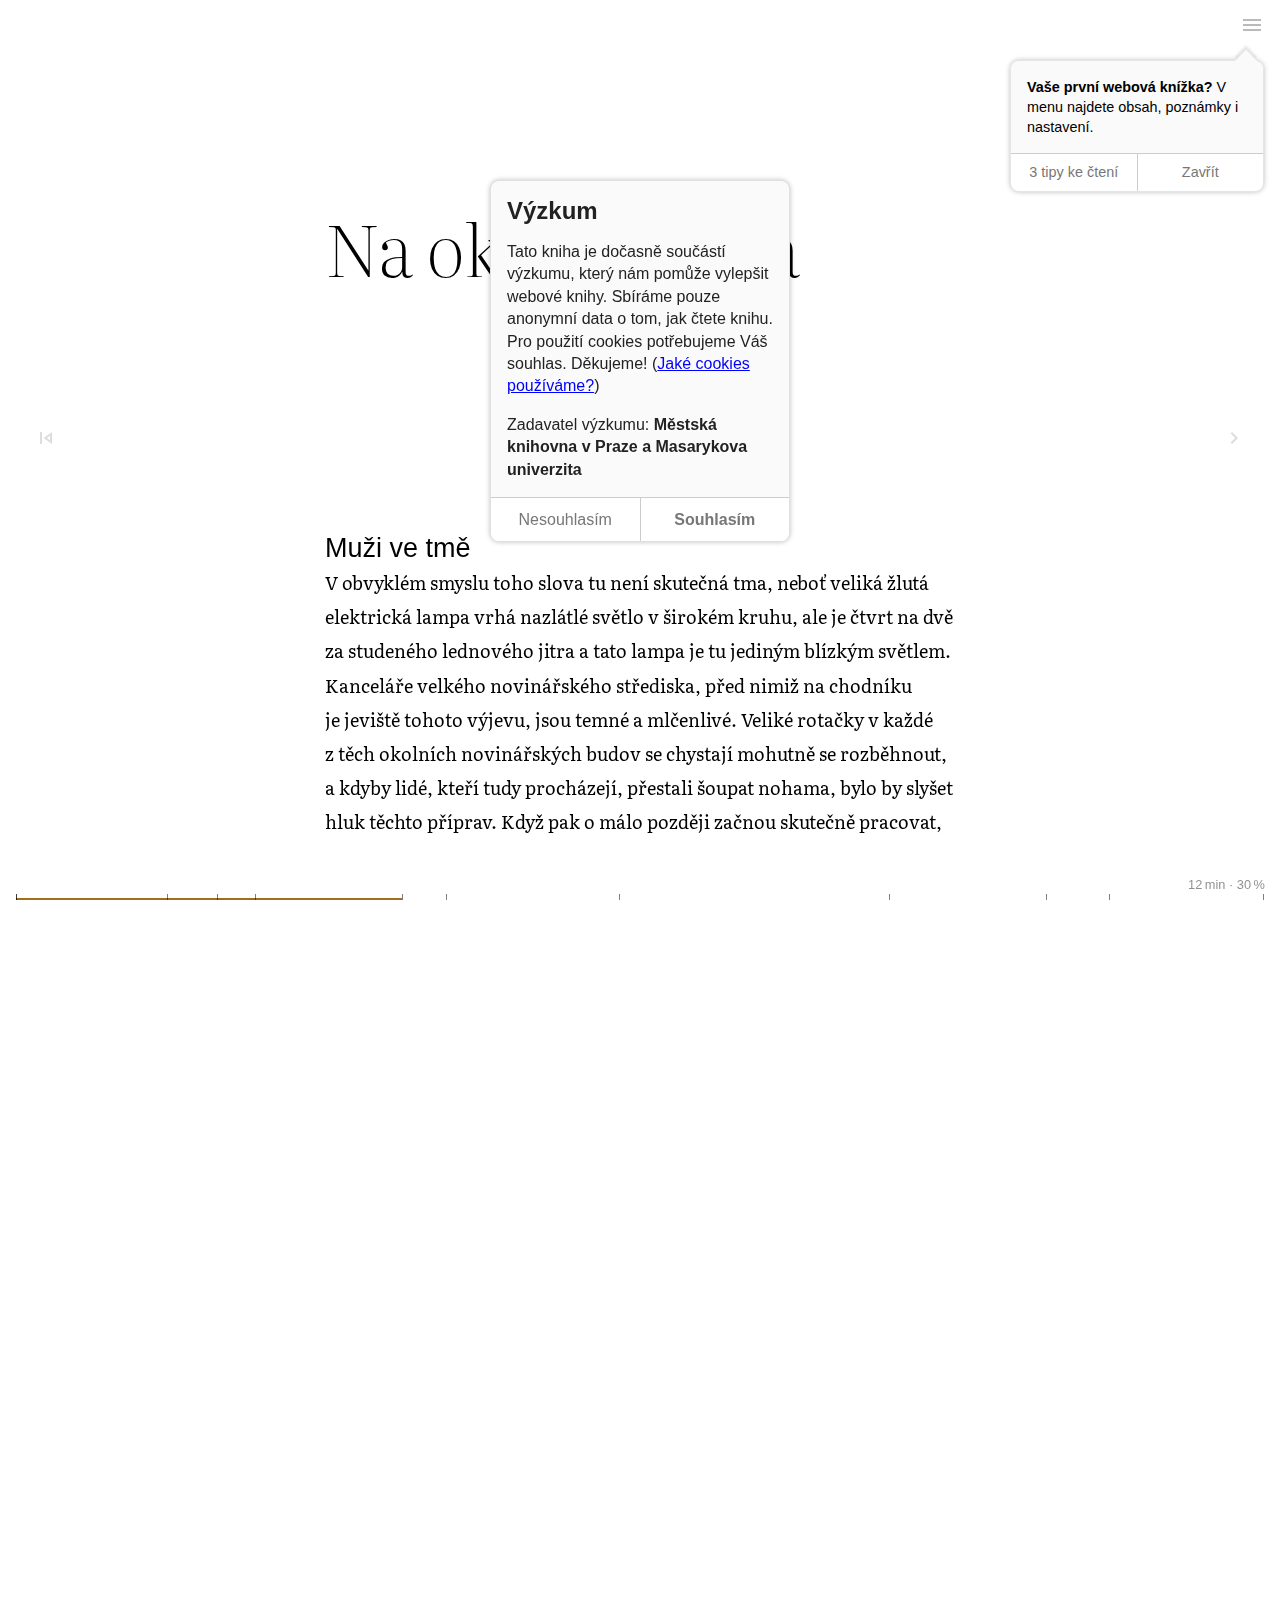
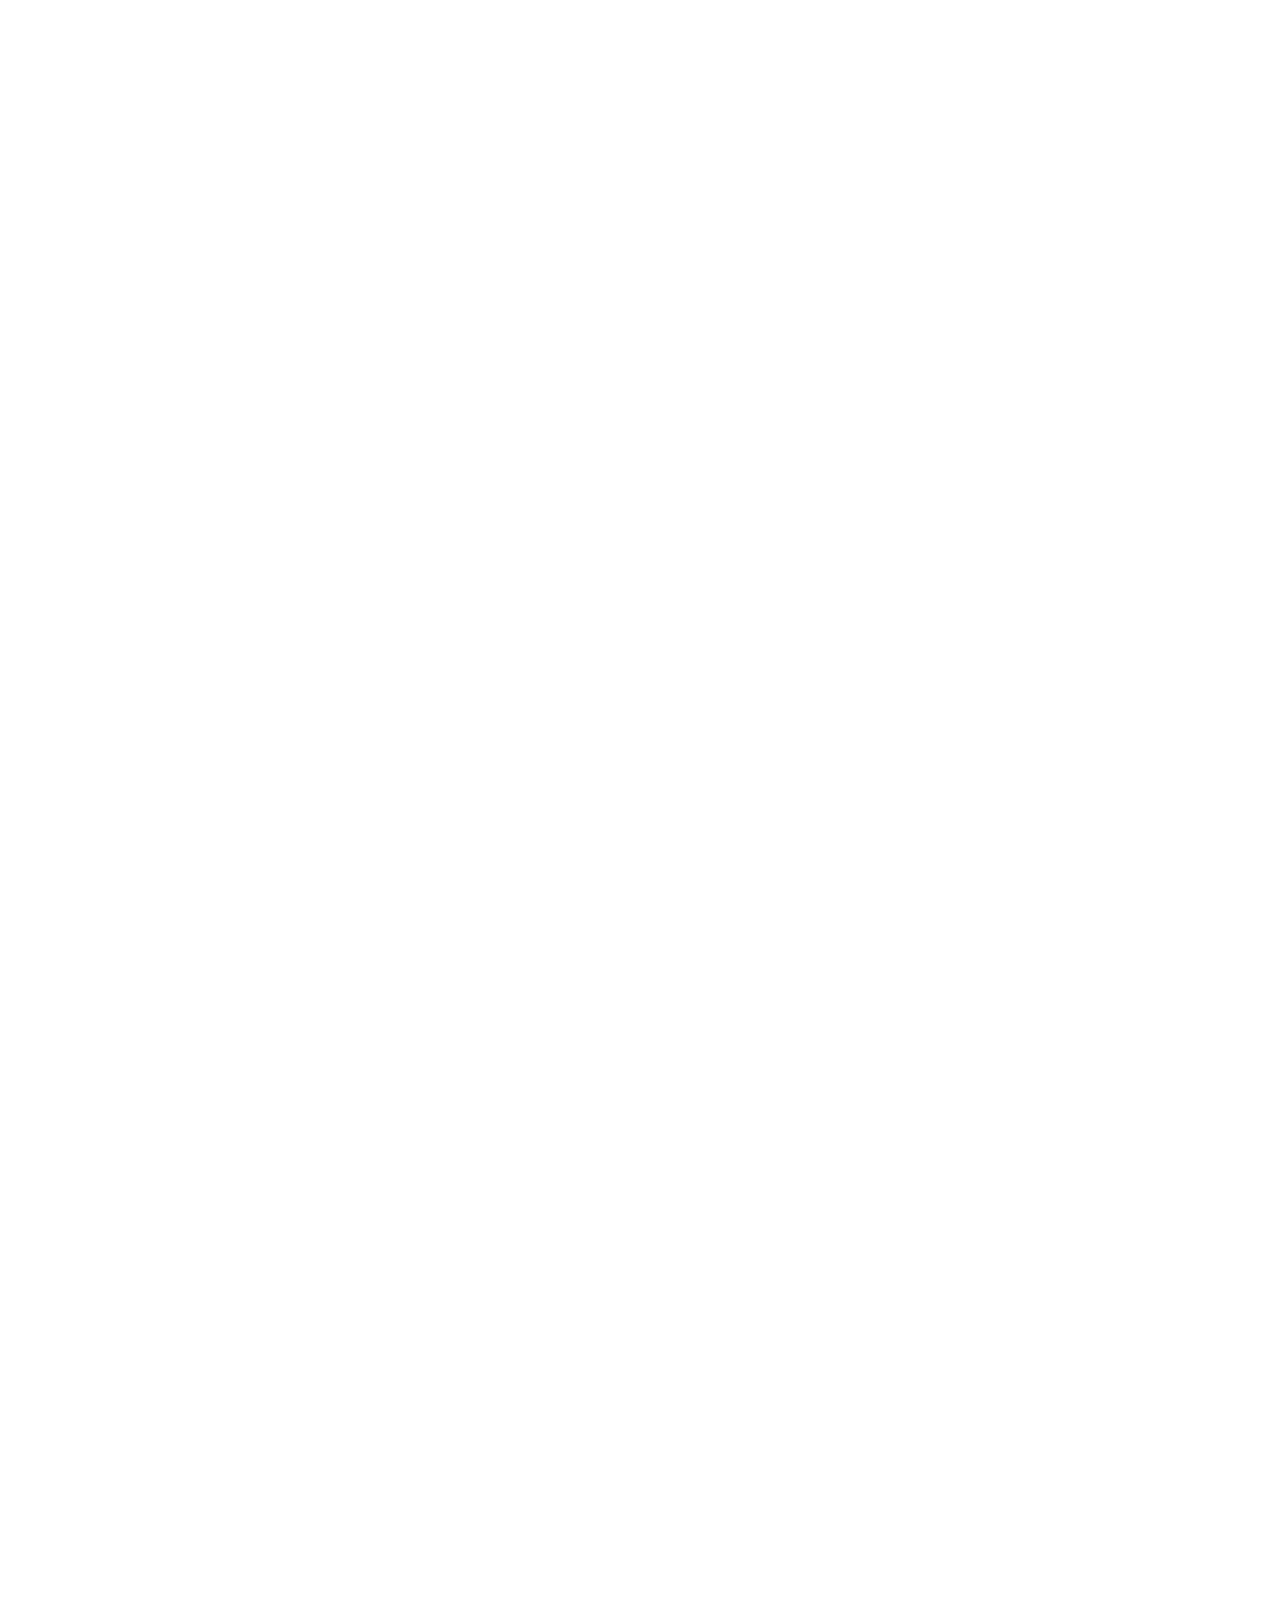
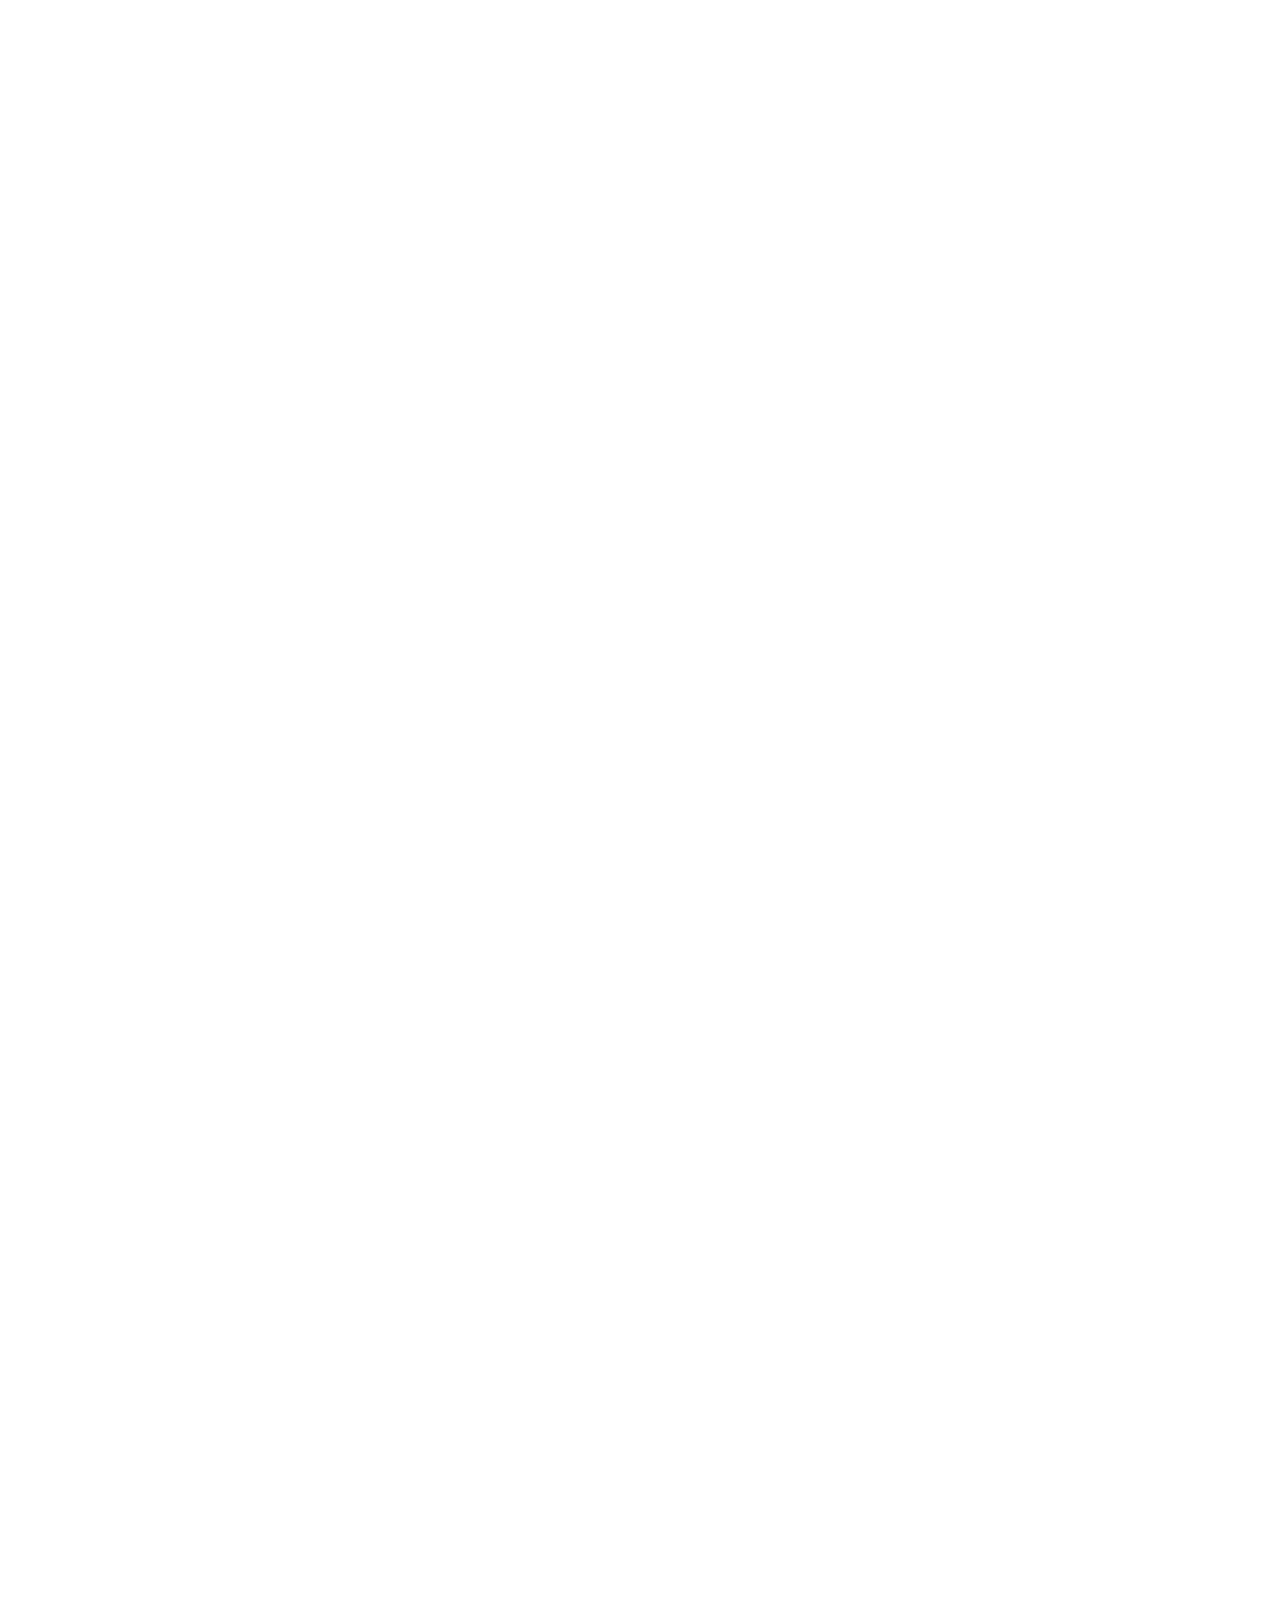
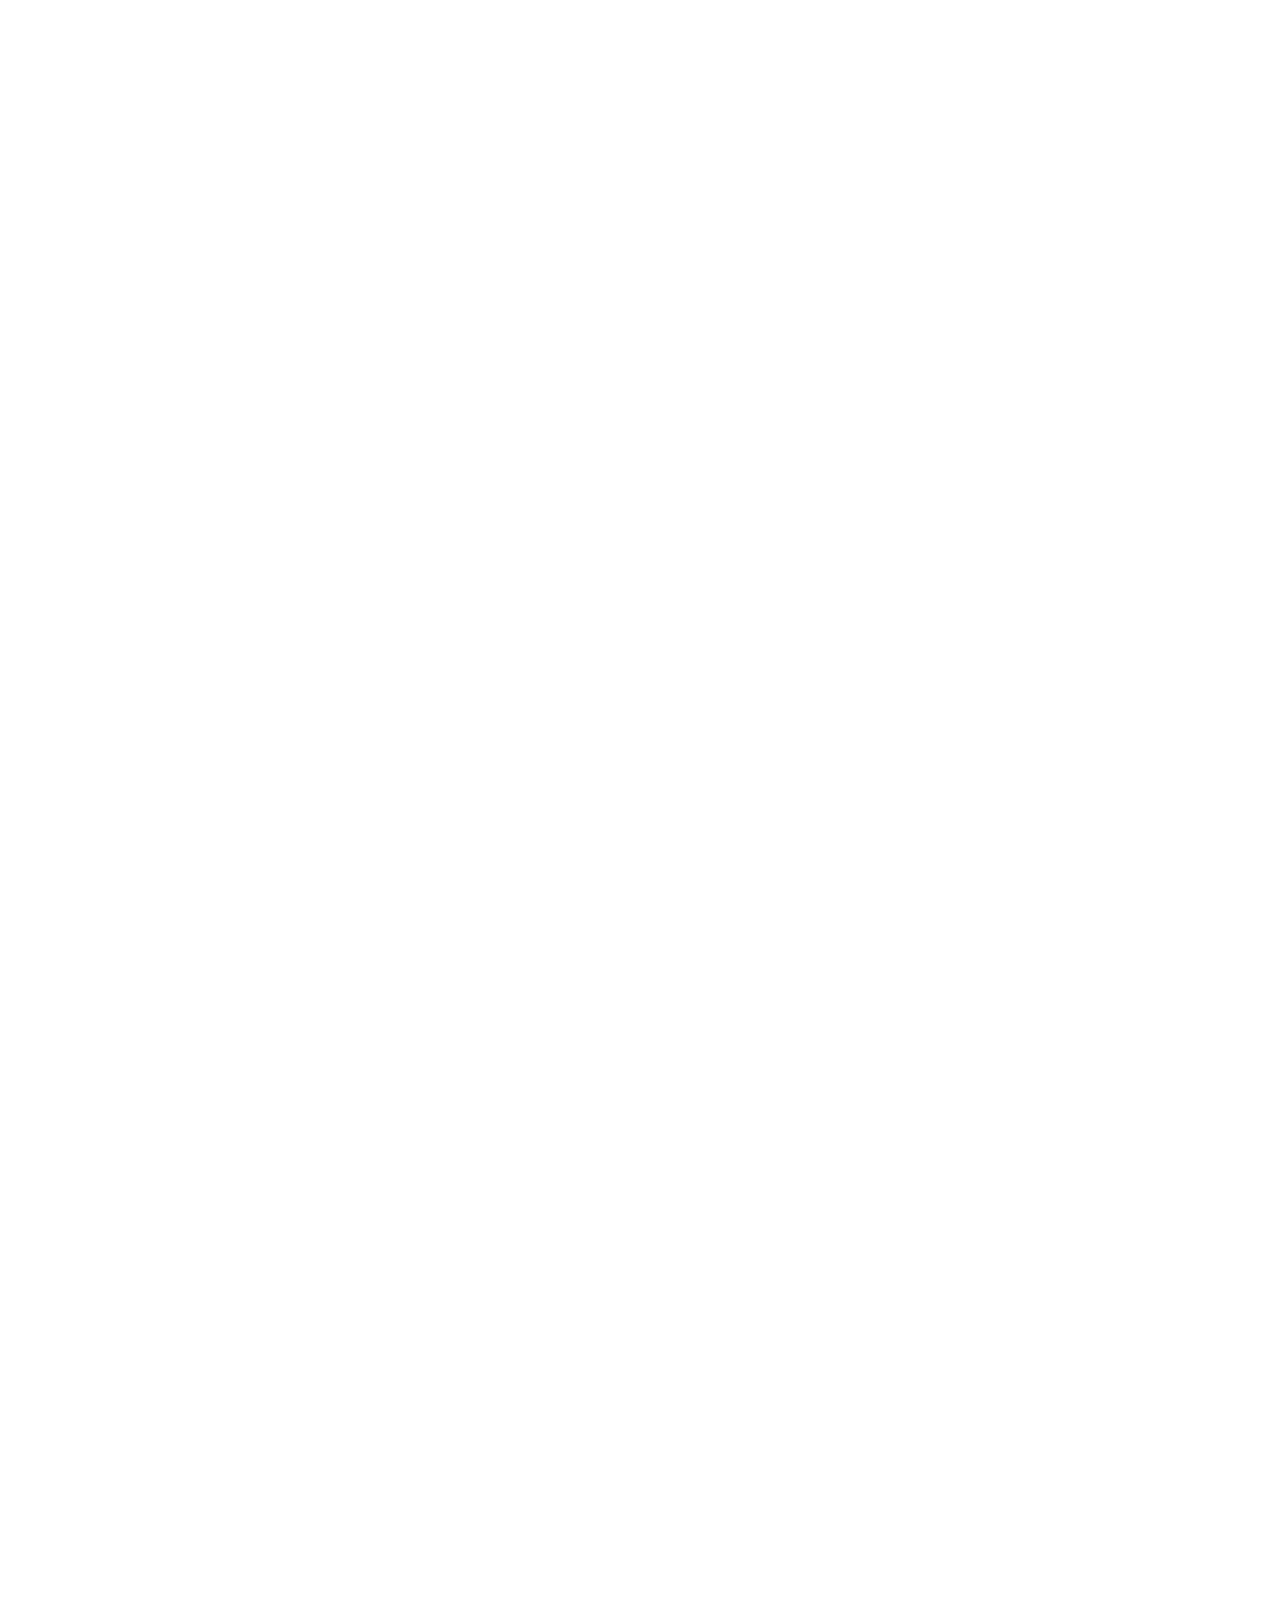
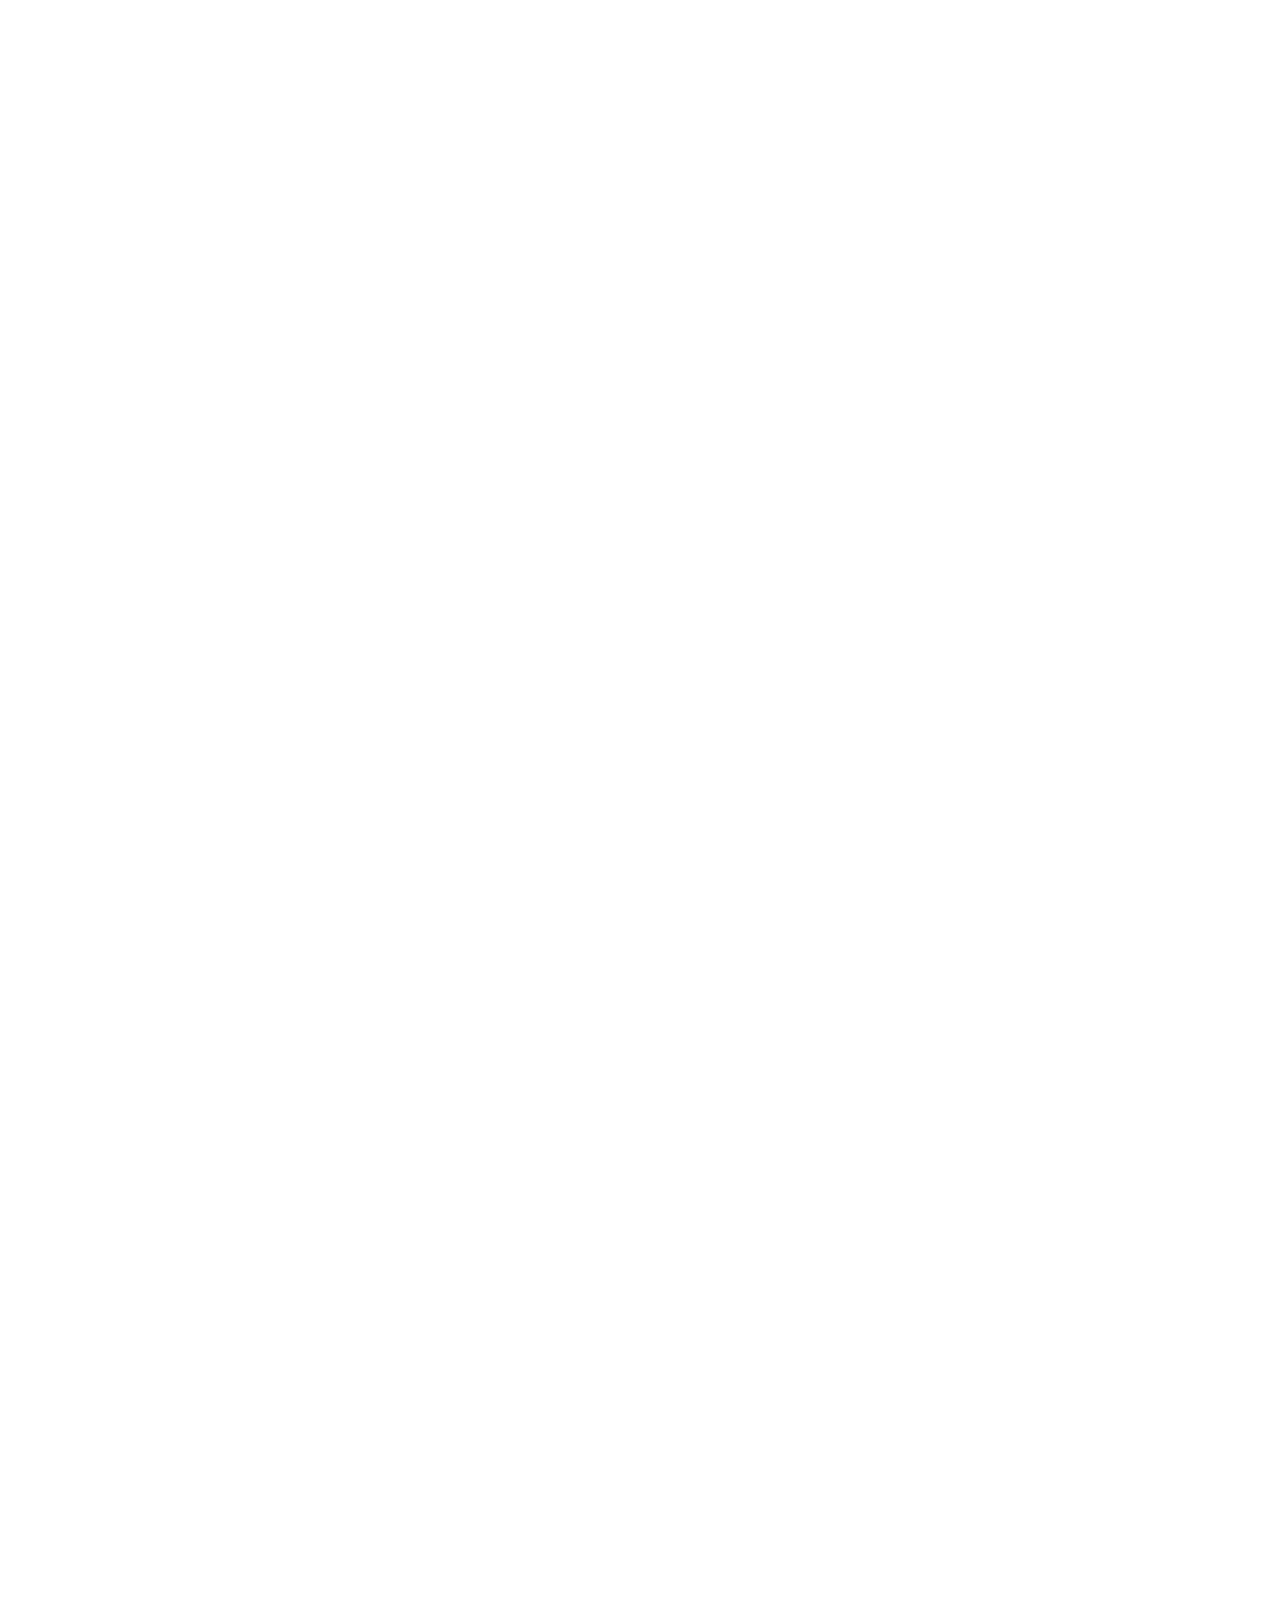
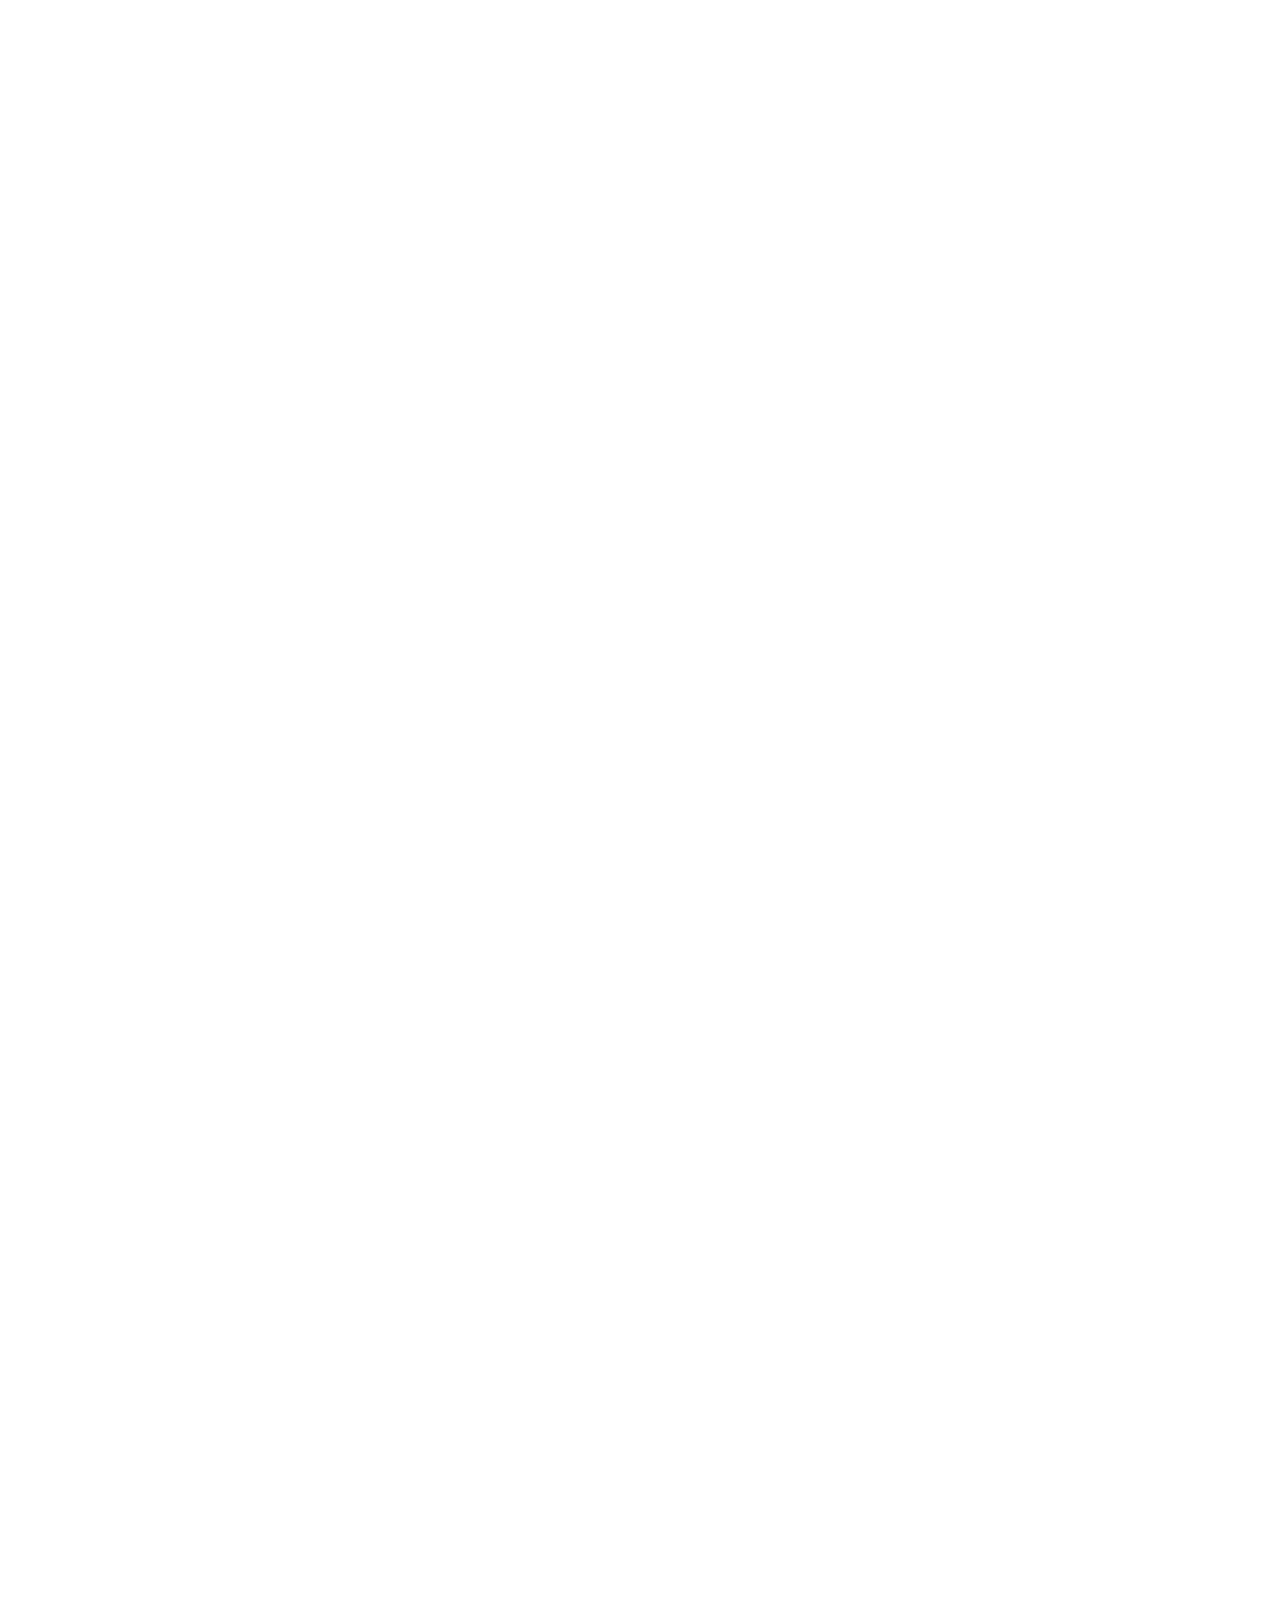
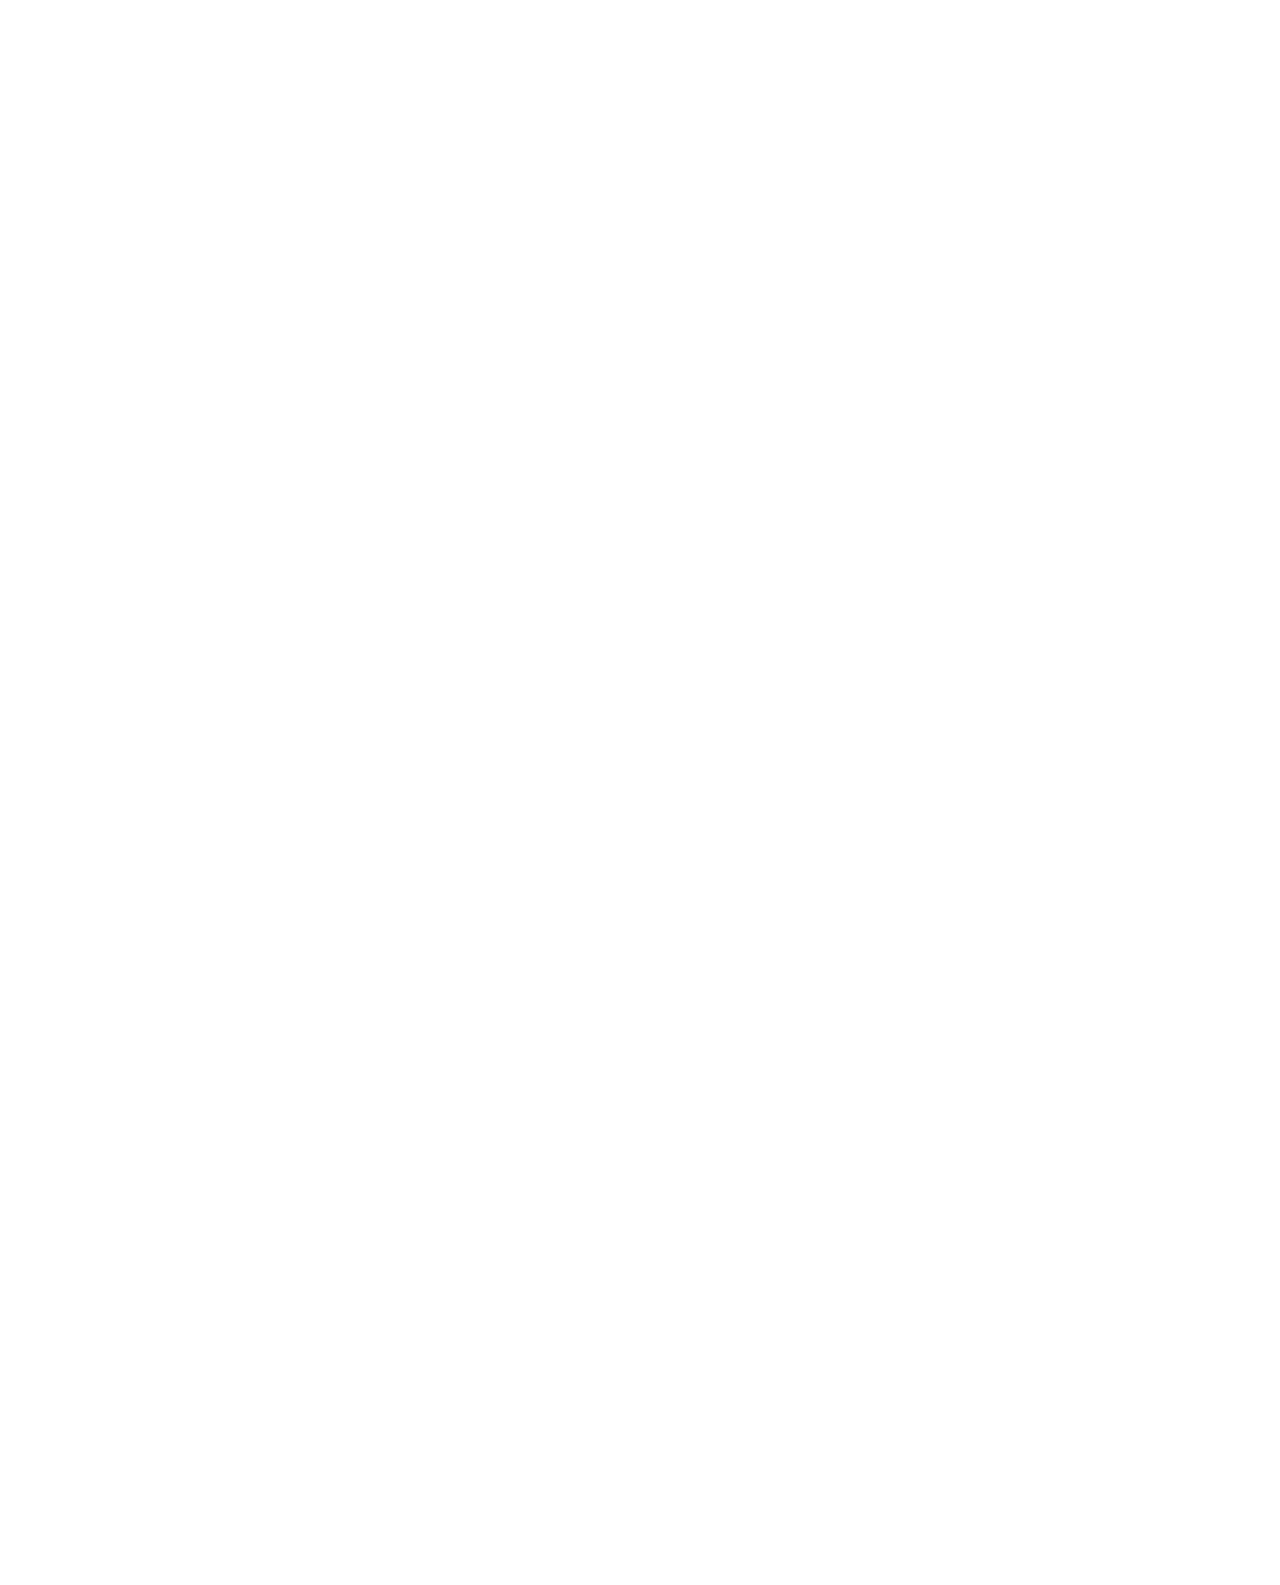
<file: americke_osudy_009.html>
<!DOCTYPE html>
<html lang="cs">
  <head>
    <meta charset="utf-8">
    <meta name="viewport" content="width=device-width, initial-scale=1.0, shrink-to-fit=no">
    <meta name="apple-mobile-web-app-title" content="Na okraji života">
    <meta name="apple-mobile-web-app-capable" content="yes">
    <title>Na okraji života</title>
    <link rel="stylesheet" href="./style/style.min.css" media="screen" integrity="sha256-suCzP2DeAjpjfeO4Ne4lRICbrGRKid9aAmWDin20Cww=">
    <meta name="nb-research" content="Tato kniha je dočasně součástí výzkumu, který nám pomůže vylepšit webové knihy. Sbíráme pouze anonymní data o tom, jak čtete knihu. Pro použití cookies potřebujeme Váš souhlas. Děkujeme! (<a href='https://www.mlp.cz/cz/o-knihovne/cisla-dokumenty-povinne-informace/povinne-dostupne-informace/cookies/'>Jaké cookies používáme?</a>)">
    <meta name="nb-research-orgs" content="Městská knihovna v Praze a Masarykova univerzita">
    <meta name="nb-research-ga" content="UA-187132260-1">
    <link rel="icon" type="image/x-icon" href="./assets/favicon.ico">
    <link rel="icon" type="image/png" sizes="16x16" href="./assets/favicon-16x16.png">
    <link rel="icon" type="image/png" sizes="32x32" href="./assets/favicon-32x32.png">
    <link rel="icon" type="image/png" sizes="48x48" href="./assets/favicon-48x48.png">
    <link rel="manifest" href="./assets/manifest.webmanifest">
    <meta name="mobile-web-app-capable" content="yes">
    <meta name="theme-color" content="#A86818">
    <meta name="application-name" content="Theodore Dreiser: Americké osudy">
    <link rel="apple-touch-icon" sizes="57x57" href="./assets/apple-touch-icon-57x57.png">
    <link rel="apple-touch-icon" sizes="60x60" href="./assets/apple-touch-icon-60x60.png">
    <link rel="apple-touch-icon" sizes="72x72" href="./assets/apple-touch-icon-72x72.png">
    <link rel="apple-touch-icon" sizes="76x76" href="./assets/apple-touch-icon-76x76.png">
    <link rel="apple-touch-icon" sizes="114x114" href="./assets/apple-touch-icon-114x114.png">
    <link rel="apple-touch-icon" sizes="120x120" href="./assets/apple-touch-icon-120x120.png">
    <link rel="apple-touch-icon" sizes="144x144" href="./assets/apple-touch-icon-144x144.png">
    <link rel="apple-touch-icon" sizes="152x152" href="./assets/apple-touch-icon-152x152.png">
    <link rel="apple-touch-icon" sizes="167x167" href="./assets/apple-touch-icon-167x167.png">
    <link rel="apple-touch-icon" sizes="180x180" href="./assets/apple-touch-icon-180x180.png">
    <link rel="apple-touch-icon" sizes="1024x1024" href="./assets/apple-touch-icon-1024x1024.png">
    <meta name="apple-mobile-web-app-capable" content="yes">
    <meta name="apple-mobile-web-app-status-bar-style" content="black-translucent">
    <meta name="apple-mobile-web-app-title" content="Americké osudy">
    <meta property="og:title" content="Americké osudy">
    <meta property="og:type" content="book">
    <meta property="og:book:author" content="Theodore Dreiser">
    <meta property="twitter:title" content="Theodore Dreiser: Americké osudy">
    <meta property="og:image" content="./assets/cover-1200x620.png">
    <meta property="twitter:image" content="./assets/cover-1200x1200.png">
    <link rel="index" href="./index.html">
    <link rel="license" href="./license.html">
    <link rel="publication" href="./manifest.json" id="manifest">
    <link rel="about" href="about.html">
    <link rel="prev" href="./americke_osudy_008.html">
    <link rel="next" href="./americke_osudy_010.html">
    <meta name="nb-order" content="5">
    <link rel="self" href="americke_osudy_009.html">
    <meta name="nb-identifier" content="dreiser-americke-osudy-b9ca0c4">
    <meta name="nb-role" content="chapter">
  </head>
  <body class="content-prose nb-role-chapter nb-custom-style" data-nb-words="3098" data-nb-chars="18194">
    <nav role="doc-toc">
      <ul class="plain section">
        <li><a href="americke_osudy_005.html">Sv.&nbsp;Columba a&nbsp;řeka</a></li>
        <li><a href="americke_osudy_006.html">Dříči v&nbsp;činžácích</a></li>
        <li><a href="americke_osudy_007.html">Ústraní vyřazených</a></li>
        <li><a href="americke_osudy_008.html">Útočiště</a>
          <ol class="headings-toc">
            <li><a href="americke_osudy_008.html#i">I</a></li>
            <li><a href="americke_osudy_008.html#ii">II</a></li>
            <li><a href="americke_osudy_008.html#iii">III</a></li>
            <li><a href="americke_osudy_008.html#iv">IV</a></li>
            <li><a href="americke_osudy_008.html#v">V</a></li>
            <li><a href="americke_osudy_008.html#vi">VI</a></li>
            <li><a href="americke_osudy_008.html#vii">VII</a></li>
            <li><a href="americke_osudy_008.html#viii">VIII</a></li>
          </ol>
        </li>
        <li><a href="americke_osudy_009.html">Na okraji života</a>
          <ol class="headings-toc">
            <li><a href="americke_osudy_009.html#muži-venbsptmě">Muži ve&nbsp;tmě</a></li>
            <li><a href="americke_osudy_009.html#muži-vbouři">Muži v&nbsp;bouři</a></li>
            <li><a href="americke_osudy_009.html#muži-venbspsněhu">Muži ve&nbsp;sněhu</a></li>
          </ol>
        </li>
        <li><a href="americke_osudy_010.html">Přízrak zlata</a></li>
        <li><a href="americke_osudy_011.html">Půjdete na chvíli ke mně?</a></li>
        <li><a href="americke_osudy_012.html">De Maupassant mladší</a></li>
        <li><a href="americke_osudy_013.html">Písničkáři</a></li>
        <li><a href="americke_osudy_014.html">Princ zlodějem</a></li>
      </ul>
    </nav>
    <div id="ui-content">
    </div>
    <div class="content">
      <main>
        <nav class="begin-nav">
          <ul>
            <li><a href="./index.html#" rel="index">Titulní strana</a></li>
            <li><a href="./americke_osudy_008.html#chapter-end" rel="prev">← Předchozí kapitola</a></li>
          </ul>
        </nav><a id="chapter-start"></a>
        <h1 class="chunk" data-nb-ref-number="1" data-nb-words="3" data-nb-chars="16"><span class="idea" data-nb-ref-number="1" id="idea1" data-nb-words="3" data-nb-chars="16">Na okraji života</span></h1>
        <section>
          <h2 id="muži-venbsptmě" class="chunk" data-nb-ref-number="2" data-nb-words="3" data-nb-chars="11"><span class="idea" data-nb-ref-number="2" id="idea2" data-nb-words="3" data-nb-chars="11">Muži ve&nbsp;tmě</span></h2>
          <p class="chunk" data-nb-ref-number="3" data-nb-words="135" data-nb-chars="812"><span class="idea" data-nb-ref-number="3" id="idea3" data-nb-words="135" data-nb-chars="812">V&nbsp;obvyklém smyslu toho slova tu&nbsp;není skutečná tma, neboť veliká žlutá elektrická lampa vrhá nazlátlé světlo v&nbsp;širokém kruhu, ale je&nbsp;čtvrt na&nbsp;dvě za&nbsp;studeného lednového jitra a&nbsp;tato lampa je&nbsp;tu&nbsp;jediným blízkým světlem. Kanceláře velkého novinářského střediska, před nimiž na&nbsp;chodníku je&nbsp;jeviště tohoto výjevu, jsou temné a&nbsp;mlčenlivé. Veliké rotačky v&nbsp;každé z&nbsp;těch okolních novinářských budov se&nbsp;chystají mohutně se&nbsp;rozběhnout, a&nbsp;kdyby lidé, kteří tudy procházejí, přestali šoupat nohama, bylo by&nbsp;slyšet hluk těchto příprav. Když pak o&nbsp;málo později začnou skutečně pracovat, lze je&nbsp;slyšet, lze slyšet ten spěšný, temný a&nbsp;přitlumený zvuk&nbsp;– a&nbsp;vychází z&nbsp;nich vodopád novin, na&nbsp;které svět čeká jako na&nbsp;své každodenní dráždidlo, a&nbsp;čeká na&nbsp;ně&nbsp;takřka právě tak jako na&nbsp;chléb, který dostáváte na&nbsp;práh dveří pro svoje tělo.</span></p>
          <p class="chunk" data-nb-ref-number="4" data-nb-words="181" data-nb-chars="1037"><span class="idea" data-nb-ref-number="4" id="idea4" data-nb-words="181" data-nb-chars="1037">Ale kdo jsou ti&nbsp;zvláštní lidé, kteří se&nbsp;zde v&nbsp;této předjitřní hodině zřejmě shromažďují? Před několika minutami tu&nbsp;nebylo vidět nikoho, ale teď už&nbsp;jsou tamhle tři nebo čtyři a&nbsp;hovoří spolu o&nbsp;příčinách nynějších zlých časů, a&nbsp;zde ve&nbsp;stínu velikých vrat jsou další tři nebo čtyři. Jestliže se&nbsp;pak rozhlédnete, spatříte je&nbsp;přicházet ze&nbsp;všech stran, spatříte je, jak sem vždy vklouznou ze&nbsp;stínu směrem k&nbsp;světlu, kde již sedí tlustá, stará irská žena vedle prázdného novinářského stánku a&nbsp;čeká, až&nbsp;si&nbsp;jej bude moci upravit, neboť na&nbsp;něm dosud nic nemá. Zprvu se&nbsp;zdá, jako by&nbsp;to&nbsp;všechno byli muži jednoho typu, všichni jsou tak malí, pod váhu a&nbsp;vychrtlí. Ale o&nbsp;málo později zjistíte, že&nbsp;si&nbsp;výškou a&nbsp;vahou nejsou všichni tak podobni, jak vám připadalo, a&nbsp;že patří k&nbsp;různým národnostem. Ale je&nbsp;jisté, že&nbsp;jsou všichni prochladlí a&nbsp;trochu netrpěliví. Stále přecházejí, otáčejí se&nbsp;a&nbsp;hledí na&nbsp;hodiny radniční budovy, kde žlutý ciferník ukazuje čas, nebo se&nbsp;dívají dolů ulicí a&nbsp;občas tiše hovoří, ale ne&nbsp;příliš mnoho. Padne mezi nimi velmi málo slov.</span></p>
          <p class="chunk" data-nb-ref-number="5" data-nb-words="25" data-nb-chars="130"><span class="idea" data-nb-ref-number="5" id="idea5" data-nb-words="25" data-nb-chars="130">„Co se&nbsp;to&nbsp;tady děje?“ zeptáte se&nbsp;muže, který stojí nejblíže a&nbsp;který by&nbsp;mohl o&nbsp;tom podat zprávu, neboť tu&nbsp;již prodlévá dost dlouho.</span></p>
          <p class="chunk" data-nb-ref-number="6" data-nb-words="15" data-nb-chars="89"><span class="idea" data-nb-ref-number="6" id="idea6" data-nb-words="15" data-nb-chars="89">„Nic,“ praví. „Čekají na&nbsp;ranní noviny. Každý se&nbsp;snaží být první tam, kde někoho hledají.“</span></p>
          <p class="chunk" data-nb-ref-number="7" data-nb-words="22" data-nb-chars="123"><span class="idea" data-nb-ref-number="7" id="idea7" data-nb-words="22" data-nb-chars="123">„Ach tak!“ zvoláte, když vám svitlo. „Jsou tu&nbsp;tedy, aby získali náskok. A&nbsp;čekají tady celou noc? To&nbsp;je&nbsp;hodně kruté, viďte?“</span></p>
          <p class="chunk" data-nb-ref-number="8" data-nb-words="42" data-nb-chars="259"><span class="idea" data-nb-ref-number="8" id="idea8" data-nb-words="42" data-nb-chars="259">„Ani nevím. Jsou to&nbsp;většinou Švédové a&nbsp;Němci.“ Říká to, jako by&nbsp;tyto dvě národnosti a&nbsp;nepochybně i&nbsp;některé jiné nepotřebovaly žádné lidské ohledy. „Jsou to&nbsp;většinou číšníci, kuchaři, uklízeči a&nbsp;umývači nádobí. Jsou tu&nbsp;také jiní, ale většinou jsou to&nbsp;číšníci.“</span></p>
          <p class="chunk" data-nb-ref-number="9" data-nb-words="14" data-nb-chars="70"><span class="idea" data-nb-ref-number="9" id="idea9" data-nb-words="14" data-nb-chars="70">„Myslíte, že&nbsp;i&nbsp;tamhleten starý muž&nbsp;– ten s&nbsp;bílou bradkou&nbsp;– je&nbsp;číšník?“</span></p>
          <p class="chunk" data-nb-ref-number="10" data-nb-words="23" data-nb-chars="130"><span class="idea" data-nb-ref-number="10" id="idea10" data-nb-words="23" data-nb-chars="130">„Ach ne. To&nbsp;není číšník. Nevím, co&nbsp;je&nbsp;– patrně žebrák. Takové lidi nikde nechtějí. Ale ti&nbsp;ostatní jsou číšníci, všichni ti&nbsp;mladí.“</span></p>
          <p class="chunk" data-nb-ref-number="11" data-nb-words="43" data-nb-chars="245"><span class="idea" data-nb-ref-number="11" id="idea11" data-nb-words="43" data-nb-chars="245">Podíváte se&nbsp;na&nbsp;ně&nbsp;a&nbsp;jsou skutečně svým způsobem mladí, ale jsou vyhublí, mají tenké rty, úzké hrudníky a&nbsp;bledé tváře, všichni jsou trochu otrhaní a&nbsp;pod pažemi mají balíčky buď z&nbsp;novinového nebo hnědého papíru&nbsp;– patrně se&nbsp;v&nbsp;nich skrývají zástěry.</span></p>
          <p class="chunk" data-nb-ref-number="12" data-nb-words="81" data-nb-chars="492"><span class="idea" data-nb-ref-number="12" id="idea12" data-nb-words="81" data-nb-chars="492">Začnete uvažovat a&nbsp;s&nbsp;pomocí přítele, který vám poskytne některé údaje, uděláte si&nbsp;celkový obraz. Toto město je&nbsp;skutečně obrovské, kruté a&nbsp;mrazivé a&nbsp;tito muži se&nbsp;octli, v&nbsp;každém případě aspoň dočasně, na&nbsp;nejnižším stupni žebříku. A&nbsp;přitahují je&nbsp;jako vyhlídka na&nbsp;získání práce ony sloupce inzerátů v&nbsp;úspěšných ranních novinách. Přicházejí sem tak časně za&nbsp;studené noci, aby získali náskok, než je&nbsp;bude moci předběhnout jiný uchazeč o&nbsp;některé z&nbsp;těch míst. Kdo dřív přijde, dřív dostane, co&nbsp;žádá.</span></p>
          <p class="chunk" data-nb-ref-number="13" data-nb-words="29" data-nb-chars="173"><span class="idea" data-nb-ref-number="13" id="idea13" data-nb-words="29" data-nb-chars="173">A&nbsp;zatímco tu&nbsp;takto stojíte a&nbsp;uvažujete, přistoupí k&nbsp;vám jiný člověk. Nevypadá ani do&nbsp;té&nbsp;míry blahobytně jako ten, s&nbsp;kterým jste dosud mluvili; zdá se&nbsp;hubenější, vychrtlejší.</span></p>
          <p class="chunk" data-nb-ref-number="14" data-nb-words="19" data-nb-chars="107"><span class="idea" data-nb-ref-number="14" id="idea14" data-nb-words="19" data-nb-chars="107">„Šéfe, podívejte se&nbsp;na&nbsp;tohle,“ říká a&nbsp;otvírá dlaň, v&nbsp;které vám ukazuje něco lesklého. Vypadá to&nbsp;jako zlato.</span></p>
          <p class="chunk" data-nb-ref-number="15" data-nb-words="13" data-nb-chars="89"><span class="idea" data-nb-ref-number="15" id="idea15" data-nb-words="13" data-nb-chars="89">„Nechci,“ odpovídáte neklidně. (Byli jste předem varováni.) „Ne, nechci se&nbsp;na&nbsp;nic dívat.“</span></p>
          <p class="chunk" data-nb-ref-number="16" data-nb-words="6" data-nb-chars="33"><span class="idea" data-nb-ref-number="16" id="idea16" data-nb-words="6" data-nb-chars="33">„Jen se&nbsp;podívejte,“ trvá na&nbsp;svém.</span></p>
          <p class="chunk" data-nb-ref-number="17" data-nb-words="24" data-nb-chars="151"><span class="idea" data-nb-ref-number="17" id="idea17" data-nb-words="24" data-nb-chars="151">„Ne,“ odpovídáte podrážděně, ale přece jen se&nbsp;vlažně nebo i&nbsp;odmítavě podíváte a&nbsp;spatříte zlatý prsten s&nbsp;pečetní plochou, na&nbsp;které jsou vyryty iniciály.</span></p>
          <p class="chunk" data-nb-ref-number="18" data-nb-words="19" data-nb-chars="103"><span class="idea" data-nb-ref-number="18" id="idea18" data-nb-words="19" data-nb-chars="103">Zavírá hubenou dlaň a&nbsp;zastrkuje ji&nbsp;zpátky do&nbsp;kapsy. Chystá se&nbsp;už&nbsp;odejít, ale tu&nbsp;ho&nbsp;napadne něco jiného.</span></p>
          <p class="chunk" data-nb-ref-number="19" data-nb-words="4" data-nb-chars="25"><span class="idea" data-nb-ref-number="19" id="idea19" data-nb-words="4" data-nb-chars="25">„Hledáte práci?“ táže se.</span></p>
          <p class="chunk" data-nb-ref-number="20" data-nb-words="1" data-nb-chars="5"><span class="idea" data-nb-ref-number="20" id="idea20" data-nb-words="1" data-nb-chars="5">„Ne.“</span></p>
          <p class="chunk" data-nb-ref-number="21" data-nb-words="2" data-nb-chars="16"><span class="idea" data-nb-ref-number="21" id="idea21" data-nb-words="2" data-nb-chars="16">„Nejste kuchař?“</span></p>
          <p class="chunk" data-nb-ref-number="22" data-nb-words="1" data-nb-chars="5"><span class="idea" data-nb-ref-number="22" id="idea22" data-nb-words="1" data-nb-chars="5">„Ne.“</span></p>
          <p class="chunk" data-nb-ref-number="23" data-nb-words="17" data-nb-chars="86"><span class="idea" data-nb-ref-number="23" id="idea23" data-nb-words="17" data-nb-chars="86">„A&nbsp;já si&nbsp;myslel, že&nbsp;jste nějaký vrchní kuchař&nbsp;– taky sem někdy některý z&nbsp;nich přijde.“</span></p>
          <p class="chunk" data-nb-ref-number="24" data-nb-words="11" data-nb-chars="65"><span class="idea" data-nb-ref-number="24" id="idea24" data-nb-words="11" data-nb-chars="65">Je&nbsp;to&nbsp;pochybná poklona, ale lepší než nic. Trochu se&nbsp;obměkčujete.</span></p>
          <p class="chunk" data-nb-ref-number="25" data-nb-words="84" data-nb-chars="477"><span class="idea" data-nb-ref-number="25" id="idea25" data-nb-words="84" data-nb-chars="477">„Jsem číšník,“ sděluje vám, když na&nbsp;okamžik upoutal váš zájem. „To znamená, že&nbsp;dělám číšníka, když mi&nbsp;to&nbsp;zdraví dovolí. Teď jsem na&nbsp;tom trochu špatně. Nejlepší, co&nbsp;mohu dostat, je&nbsp;mytí nádobí. Ale jsem číšník a&nbsp;dělal jsem vrchního. Ale tihle lidé tady, o&nbsp;těch se&nbsp;nedá ani mluvit. Všichni pracují jen v&nbsp;laciných krčmách. V&nbsp;sobotu večer se&nbsp;obyčejně opijí, a&nbsp;když v&nbsp;neděli nejsou včas na&nbsp;místě, dostanou vyhazov. Šéf přijme někoho jiného. Pak přijdou v&nbsp;neděli nebo v&nbsp;pondělí sem.“</span></p>
          <p class="chunk" data-nb-ref-number="26" data-nb-words="31" data-nb-chars="183"><span class="idea" data-nb-ref-number="26" id="idea26" data-nb-words="31" data-nb-chars="183">Jste nakloněni pomyslit si, že&nbsp;tento popis souhlasí s&nbsp;tím, co&nbsp;pozorujete na&nbsp;některých z&nbsp;těch lidí, ale co&nbsp;ti&nbsp;ostatní, kteří vypadají jako otcové rodin, kteří jsou ustaraní a&nbsp;utrápení?</span></p>
          <p class="chunk" data-nb-ref-number="27" data-nb-words="58" data-nb-chars="334"><span class="idea" data-nb-ref-number="27" id="idea27" data-nb-words="58" data-nb-chars="334">„Ale ovšem, jsou tu&nbsp;i&nbsp;jiní,“ říká vám onen rádce. „Každý den jsou v&nbsp;novinách tři sloupce inzerátů, kde hledají lakýrníky. Skoro každý den v&nbsp;jednom sloupci hledají sazeče. Lidé si&nbsp;celý rok dávají malovat byty. Hledají se&nbsp;nádeníci. Také truhláři. Něco pro ně&nbsp;se&nbsp;tam také najde. Ale nejvíc je&nbsp;toho pro číšníky, kuchaře a&nbsp;umývače nádobí.“</span></p>
          <p class="chunk" data-nb-ref-number="28" data-nb-words="45" data-nb-chars="255"><span class="idea" data-nb-ref-number="28" id="idea28" data-nb-words="45" data-nb-chars="255">Ptáte se&nbsp;v&nbsp;duchu, zda je&nbsp;to&nbsp;skutečně pravda, ale vypadá to&nbsp;věrohodně. Tihle lidé jsou zřejmě ve&nbsp;většině případů kuchaři a&nbsp;číšníci. Je&nbsp;nezbytné, aby zde čekali tak časně, poněvadž restaurace a&nbsp;hotely mají obvykle otevřeno po&nbsp;celou noc. Možná, že&nbsp;to&nbsp;tak je.</span></p>
          <p class="chunk" data-nb-ref-number="29" data-nb-words="45" data-nb-chars="243"><span class="idea" data-nb-ref-number="29" id="idea29" data-nb-words="45" data-nb-chars="243">A&nbsp;po celou dobu se&nbsp;v&nbsp;duchu ptáte, proč už&nbsp;nedostávají noviny. Je&nbsp;to&nbsp;hanebnost, že&nbsp;zde ti&nbsp;lidé musí stát tak dlouho. Je&nbsp;tu&nbsp;již teď veliký zástup, dvě stě nebo tři sta lidí. Prochází tudy strážník a&nbsp;udržuje volný průchod. Není naladěn přátelsky.</span></p>
          <p class="chunk" data-nb-ref-number="30" data-nb-words="8" data-nb-chars="58"><span class="idea" data-nb-ref-number="30" id="idea30" data-nb-words="8" data-nb-chars="58">„Ustupte tady,“ nařizuje hněvivě. „Říkám vám to&nbsp;naposled!“</span></p>
          <p class="chunk" data-nb-ref-number="31" data-nb-words="4" data-nb-chars="25"><span class="idea" data-nb-ref-number="31" id="idea31" data-nb-words="4" data-nb-chars="25">Otvírají se&nbsp;veliká vrata.</span></p>
          <p class="chunk" data-nb-ref-number="32" data-nb-words="127" data-nb-chars="722"><span class="idea" data-nb-ref-number="32" id="idea32" data-nb-words="127" data-nb-chars="722">Náhle se&nbsp;v&nbsp;nich objevuje chlapec, nesoucí velký balík nejúspěšnějších ranních novin, a&nbsp;má je&nbsp;naloženy tak, že&nbsp;hrozí spadnout. Vypadá to&nbsp;v&nbsp;tom davu kolem, jako by&nbsp;se&nbsp;všichni chtěli na&nbsp;něj vrhnout a&nbsp;vyrvat mu&nbsp;noviny. Ale uzavírají jen za&nbsp;ním uličku, kterou prošel. Když dojde ke&nbsp;stánku oné irské ženy, utvoří se&nbsp;kruh, k&nbsp;němuž se&nbsp;všichni chtějí dostat a&nbsp;kam napřahují ruce. Volají jméno listu. „Dej sem&nbsp;–&nbsp;–&nbsp;–,“ a&nbsp;po několik minut vzrušujícím způsobem kvete obchod s&nbsp;ranními novinami. A&nbsp;pak se&nbsp;muži s&nbsp;novinami rozběhnou, jako psi odbíhají s&nbsp;kostí. Spěchají k&nbsp;nějakému blízkému světlu a&nbsp;dívají se&nbsp;nahoru dolů po&nbsp;sloupcích. Někdy si&nbsp;něco zaškrtnou a&nbsp;pak je&nbsp;vidíte, jak spěchají pryč. Vybrali si, kde budou hledat svoje vyhlídky.</span></p>
          <p class="chunk" data-nb-ref-number="33" data-nb-words="74" data-nb-chars="445"><span class="idea" data-nb-ref-number="33" id="idea33" data-nb-words="74" data-nb-chars="445">Z&nbsp;jednoho hlediska je&nbsp;to&nbsp;divadlo budící soucit, z&nbsp;druhého je&nbsp;to&nbsp;obraz doslova strašlivý. Onen umývač nádobí (nebo bývalý číšník) vám poví, že&nbsp;ve&nbsp;většině těchto míst nelze mimo spropitné vydělat víc než pět dolarů týdně s&nbsp;noclehem. A&nbsp;řekne vám hned, že&nbsp;nocleh bývá hrozný. Zatímco s&nbsp;ním takto hovoříte, vidíte tudy procházet nějakého pansky oblečeného novináře s&nbsp;dobrým platem, který se&nbsp;opožděně ubírá domů. Jaký je&nbsp;to&nbsp;do&nbsp;nebe volající protiklad!</span></p>
          <p class="chunk" data-nb-ref-number="34" data-nb-words="69" data-nb-chars="370"><span class="idea" data-nb-ref-number="34" id="idea34" data-nb-words="69" data-nb-chars="370">„Tak jsem si&nbsp;myslel včera večer,“ hovoří k&nbsp;vám váš známý umývač nádobí, „že dostanu práci. A&nbsp;teď jsem si&nbsp;myslel, že&nbsp;by&nbsp;někdo mohl koupit tenhle prsten. Ráno mi&nbsp;na&nbsp;něj půjčí v&nbsp;zastavárně dolar a&nbsp;pětasedmdesát centů. Nemám na&nbsp;noviny, jinak bych o&nbsp;tom nemluvil. Obyčejně to&nbsp;tam na&nbsp;začátku týdne dám a&nbsp;v&nbsp;sobotu to&nbsp;vyplatím. Zítra to&nbsp;tam dám a&nbsp;zkusím pak večer dostat práci.“</span></p>
          <p class="chunk" data-nb-ref-number="35" data-nb-words="5" data-nb-chars="39"><span class="idea" data-nb-ref-number="35" id="idea35" data-nb-words="5" data-nb-chars="39">Jaký příběh! Jaké stísňující svědectví!</span></p>
          <p class="chunk" data-nb-ref-number="36" data-nb-words="34" data-nb-chars="197"><span class="idea" data-nb-ref-number="36" id="idea36" data-nb-words="34" data-nb-chars="197">Saháte do&nbsp;kapsy a&nbsp;vytahujete čtvrt dolaru. Kupujete mu&nbsp;noviny. „Dobře pořiďte,“ říkáte mu&nbsp;povzbudivě&nbsp;– ale ta&nbsp;bída! Ty&nbsp;hlubiny! Když si&nbsp;jen člověk představí, že&nbsp;kdokoli z&nbsp;nás může k&nbsp;tomuhle dospět!</span></p>
          <p class="chunk" data-nb-ref-number="37" data-nb-words="104" data-nb-chars="599"><span class="idea" data-nb-ref-number="37" id="idea37" data-nb-words="104" data-nb-chars="599">Když odchází, pozorujete i&nbsp;ostatní, jak odcházejí, a&nbsp;pak sem doléhá ticho a&nbsp;noc. Není zde ani potuchy po&nbsp;nějakém dopravním ruchu, není zde třeba světla. Stará irská žena se&nbsp;dává do&nbsp;truchlivého čekání, patrně na&nbsp;jitro. Tu&nbsp;a&nbsp;tam si&nbsp;nějaký chodec koupí noviny, ale to&nbsp;se&nbsp;stane zřídka. A&nbsp;ti ostatní se&nbsp;již rozešli do&nbsp;všech stran větrné růžice; v&nbsp;Brooklynu, na&nbsp;Manhattanu, v&nbsp;Bronxu, v&nbsp;Hobokenu, na&nbsp;Staten Islandu čekají před odřenými dveřmi restaurací; sedí na&nbsp;schodech, zaujali místo hned u&nbsp;vchodů. Mají právo žádat o&nbsp;místo jako první, mají právo být první, poněvadž jsou zde první&nbsp;– jaká skvělá výsada!</span></p>
          <p class="chunk" data-nb-ref-number="38" data-nb-words="30" data-nb-chars="143"><span class="idea" data-nb-ref-number="38" id="idea38" data-nb-words="30" data-nb-chars="143">A&nbsp;my&nbsp;– my&nbsp;se&nbsp;zatím převrátíme v&nbsp;svých snech na&nbsp;druhý bok a&nbsp;spíme dál. Veliký svět jde dál. Tohle nám není určeno. Nepatříme k&nbsp;těm lidem ve&nbsp;tmě.</span></p>
          <h2 id="muži-vbouři" class="chunk" data-nb-ref-number="39" data-nb-words="3" data-nb-chars="12"><span class="idea" data-nb-ref-number="39" id="idea39" data-nb-words="3" data-nb-chars="12">Muži v&nbsp;bouři</span></h2>
          <p class="chunk" data-nb-ref-number="40" data-nb-words="72" data-nb-chars="438"><span class="idea" data-nb-ref-number="40" id="idea40" data-nb-words="72" data-nb-chars="438">Je&nbsp;zimní večer. Teskné barvy noci začínají doléhat na&nbsp;všechno už&nbsp;ve&nbsp;čtyři hodiny. Hustě padá jemný, štiplavý, bičující sníh, hnaný rychlým větrem, takže letí v&nbsp;dlouhých tenkých provázcích. Ulice je&nbsp;jím vystlána, je&nbsp;tu&nbsp;z&nbsp;něho šest palců vysoký, studený a&nbsp;měkký koberec, udusaný do&nbsp;hněda kopyty potahů a&nbsp;lidskýma nohama. Lidé kráčející po&nbsp;Bowery prodírají se&nbsp;jím se&nbsp;sklopenými hlavami, se&nbsp;zdviženými límci a&nbsp;s&nbsp;klobouky naraženými až&nbsp;na&nbsp;uši.</span></p>
          <p class="chunk" data-nb-ref-number="41" data-nb-words="76" data-nb-chars="475"><span class="idea" data-nb-ref-number="41" id="idea41" data-nb-words="76" data-nb-chars="475">Před špinavou čtyřpatrovou budovou se&nbsp;shromažďuje zástup mužů. Nejdříve přijdou dva nebo tři, kteří pak postávají u&nbsp;zavřených dřevěných vrat a&nbsp;dupou nohama, aby se&nbsp;zahřáli. Nepokoušejí se&nbsp;vejít dovnitř, přecházejí jen truchlivě z&nbsp;místa na&nbsp;místo, strkají ruce hluboko do&nbsp;kapes a&nbsp;dívají se&nbsp;kolem po&nbsp;zástupu a&nbsp;na přibývající rozsvícené lampy. Jsou tu&nbsp;starci s&nbsp;prošedivělými vousy a&nbsp;zapadlýma očima; jsou tu&nbsp;i&nbsp;lidé poměrně mladí, ale vyhublí nemocemi; jsou tu&nbsp;muži středních let.</span></p>
          <p class="chunk" data-nb-ref-number="42" data-nb-words="25" data-nb-chars="149"><span class="idea" data-nb-ref-number="42" id="idea42" data-nb-words="25" data-nb-chars="149">Jak roste dav poblíž dveří, přibývá i&nbsp;tichých hlasů. Nejsou to&nbsp;rozhovory, nýbrž běžné poznámky, určené komukoli. Jsou v&nbsp;tom i&nbsp;nadávky a&nbsp;lidová rčení.</span></p>
          <p class="chunk" data-nb-ref-number="43" data-nb-words="4" data-nb-chars="22"><span class="idea" data-nb-ref-number="43" id="idea43" data-nb-words="4" data-nb-chars="22">„Měli by&nbsp;si&nbsp;pospíšit.“</span></p>
          <p class="chunk" data-nb-ref-number="44" data-nb-words="7" data-nb-chars="44"><span class="idea" data-nb-ref-number="44" id="idea44" data-nb-words="7" data-nb-chars="44">„Koukejte na&nbsp;toho chlupatýho, jak tu&nbsp;hlídá.“</span></p>
          <p class="chunk" data-nb-ref-number="45" data-nb-words="6" data-nb-chars="34"><span class="idea" data-nb-ref-number="45" id="idea45" data-nb-words="6" data-nb-chars="34">„Tohle prej teda není žádná zima.“</span></p>
          <p class="chunk" data-nb-ref-number="46" data-nb-words="6" data-nb-chars="28"><span class="idea" data-nb-ref-number="46" id="idea46" data-nb-words="6" data-nb-chars="28">„To bych rači byl s&nbsp;Pearym.“</span></p>
          <p class="chunk" data-nb-ref-number="47" data-nb-words="24" data-nb-chars="164"><span class="idea" data-nb-ref-number="47" id="idea47" data-nb-words="24" data-nb-chars="164">Zavane prudší vítr a&nbsp;oni se&nbsp;shlukují těsněji. Není tu&nbsp;žádný hněv, žádné vyhrožování. Je&nbsp;to&nbsp;jen zachmuřená vytrvalost, neprosvětlená ani vtipností, ani kamarádstvím.</span></p>
          <p class="chunk" data-nb-ref-number="48" data-nb-words="20" data-nb-chars="111"><span class="idea" data-nb-ref-number="48" id="idea48" data-nb-words="20" data-nb-chars="111">Hlučně tu&nbsp;projíždí automobil a&nbsp;v&nbsp;něm sedí opřena jakási postava. Jeden z&nbsp;těch lidí nejblíž u&nbsp;dveří ji&nbsp;zahlédne.</span></p>
          <p class="chunk" data-nb-ref-number="49" data-nb-words="6" data-nb-chars="37"><span class="idea" data-nb-ref-number="49" id="idea49" data-nb-words="6" data-nb-chars="37">„Podívejte toho chlapa, jak si&nbsp;jede!“</span></p>
          <p class="chunk" data-nb-ref-number="50" data-nb-words="4" data-nb-chars="21"><span class="idea" data-nb-ref-number="50" id="idea50" data-nb-words="4" data-nb-chars="21">„Tomu asi není zima.“</span></p>
          <p class="chunk" data-nb-ref-number="51" data-nb-words="11" data-nb-chars="61"><span class="idea" data-nb-ref-number="51" id="idea51" data-nb-words="11" data-nb-chars="61">„Ach jo!“ zvolá jiný, když je&nbsp;už&nbsp;automobil daleko z&nbsp;doslechu.</span></p>
          <p class="chunk" data-nb-ref-number="52" data-nb-words="23" data-nb-chars="128"><span class="idea" data-nb-ref-number="52" id="idea52" data-nb-words="23" data-nb-chars="128">Zvolna dopadá noc. Po&nbsp;chodníku spěchají zástupy směrem k&nbsp;domovům. Ale tito muži zde stojí dál kolem dveří a&nbsp;nemají se&nbsp;k&nbsp;odchodu.</span></p>
          <p class="chunk" data-nb-ref-number="53" data-nb-words="9" data-nb-chars="64"><span class="idea" data-nb-ref-number="53" id="idea53" data-nb-words="9" data-nb-chars="64">„Copak to&nbsp;nikdy nechtějí otevřít!“ praví jakýsi ochraptělý hlas.</span></p>
          <p class="chunk" data-nb-ref-number="54" data-nb-words="59" data-nb-chars="321"><span class="idea" data-nb-ref-number="54" id="idea54" data-nb-words="59" data-nb-chars="321">To&nbsp;jako by&nbsp;probudilo všeobecný zájem o&nbsp;zavřené dveře a&nbsp;všichni se&nbsp;zahledí k&nbsp;nim. Dívají se&nbsp;na&nbsp;ně&nbsp;jako němá zvěř, jako psi, kteří hrabou nohama, skučí a&nbsp;upřeně hledí na&nbsp;kliku. Kolébají se&nbsp;ze&nbsp;strany na&nbsp;stranu, mžikají očima a&nbsp;brumlají někdy nadávky, někdy nějaké poznámky. Čekají však dál a&nbsp;sníh dosud víří kolem a&nbsp;bodá je.</span></p>
          <p class="chunk" data-nb-ref-number="55" data-nb-words="90" data-nb-chars="535"><span class="idea" data-nb-ref-number="55" id="idea55" data-nb-words="90" data-nb-chars="535">V&nbsp;okně nade dveřmi se&nbsp;objevuje záblesk světla, které tam za&nbsp;nimi někdo rozsvítil. Mezi čekajícími nastává vzrušení. Na&nbsp;starých kloboucích a&nbsp;vyhublých ramenou se&nbsp;vrší sníh. Hromadí se&nbsp;tam v&nbsp;malých návějích a&nbsp;v&nbsp;záhybech, ale nikdo jej nestřásá. Uprostřed zástupu jej teplo a&nbsp;dech rozehřívají, a&nbsp;tak jim voda stéká z&nbsp;okrajů klobouků a&nbsp;po nosech, ale nemohou zvednout ruce, aby kapky setřeli. Na&nbsp;těch, kdo stojí na&nbsp;vnějším okraji zástupu, sníh netaje. Ti, co&nbsp;se&nbsp;nemohou dostat doprostřed davu, sklánějí hlavy proti větru a&nbsp;celí se&nbsp;shýbají.</span></p>
          <p class="chunk" data-nb-ref-number="56" data-nb-words="70" data-nb-chars="431"><span class="idea" data-nb-ref-number="56" id="idea56" data-nb-words="70" data-nb-chars="431">Konečně zarachotí klíč v&nbsp;zámku a&nbsp;zástup nastraží uši. Kdosi zvolá: „Tak jen pomalu!“ a&nbsp;pak se&nbsp;dveře otevřou. Na&nbsp;okamžik nastane strkání a&nbsp;tlačenice v&nbsp;truchlivém, zvířecím tichu a&nbsp;pak davu začne ubývat. Mizí dovnitř jako odplouvající klády a&nbsp;zmizí pak úplně. Mokré klobouky a&nbsp;mokrá ramena, prochladlá, ubohá, bručící hmota proudí mezi ztemnělými stěnami. Je&nbsp;právě šest hodin a&nbsp;v&nbsp;tvářích spěchajících chodců je&nbsp;vidět touha po&nbsp;večeři.</span></p>
          <p class="chunk" data-nb-ref-number="57" data-nb-words="17" data-nb-chars="105"><span class="idea" data-nb-ref-number="57" id="idea57" data-nb-words="17" data-nb-chars="105">„Prodáváte tady něco k&nbsp;jídlu?“ ptá se&nbsp;jeden z&nbsp;mužů prošedivělého starce v&nbsp;bačkorách, který otevřel dveře.</span></p>
          <p class="chunk" data-nb-ref-number="58" data-nb-words="3" data-nb-chars="18"><span class="idea" data-nb-ref-number="58" id="idea58" data-nb-words="3" data-nb-chars="18">„Ne, jen noclehy.“</span></p>
          <p class="chunk" data-nb-ref-number="59" data-nb-words="6" data-nb-chars="35"><span class="idea" data-nb-ref-number="59" id="idea59" data-nb-words="6" data-nb-chars="35">Čekající zástup je&nbsp;na&nbsp;noc ubytován.</span></p>
          <h2 id="muži-venbspsněhu" class="chunk" data-nb-ref-number="60" data-nb-words="3" data-nb-chars="13"><span class="idea" data-nb-ref-number="60" id="idea60" data-nb-words="3" data-nb-chars="13">Muži ve&nbsp;sněhu</span></h2>
          <p class="chunk" data-nb-ref-number="61" data-nb-words="87" data-nb-chars="529"><span class="idea" data-nb-ref-number="61" id="idea61" data-nb-words="87" data-nb-chars="529">Zimní dny ve&nbsp;velkém městě poskytují zvláštní pohledy. Jestliže sněží, na&nbsp;ulicích je&nbsp;rázem blátivá kaše a&nbsp;všemu podnikání to&nbsp;dělá do&nbsp;značné míry potíže. První vločky jsou hezké na&nbsp;pohled; vzduch se&nbsp;naplní poletujícím peřím a&nbsp;obloha se&nbsp;nízko zastře tesknými mraky. Pak nastane plískanice a&nbsp;bláto a&nbsp;nezřídka i&nbsp;pronikavá zima. Město se&nbsp;rozezní hlukem a&nbsp;skřípěním promrzlých povozů a&nbsp;muži i&nbsp;ženy, obrovský proud lidstva, jenž plní ulice, spěchají z&nbsp;místa na&nbsp;místo, aby skončili práci a&nbsp;nezbytnou pochůzku, která je&nbsp;donutila vyjít ven.</span></p>
          <p class="chunk" data-nb-ref-number="62" data-nb-words="57" data-nb-chars="382"><span class="idea" data-nb-ref-number="62" id="idea62" data-nb-words="57" data-nb-chars="382">V&nbsp;některých částech města zastihneme v&nbsp;takových dnech skupiny mužů, které příroda a&nbsp;okolnosti ustanovily, aby byli nedílnou částí každého větrného sněžení. Podobají se&nbsp;rackům, kteří sledují na&nbsp;moři hejna ryb. Chudoba je&nbsp;navzájem spřízňuje a&nbsp;dává jim svým způsobem znaky oddělené vrstvy. Nejsou vždycky jen ubozí tělesně, nýbrž také duševně a&nbsp;pozemské statky samozřejmě nemají žádné.</span></p>
          <p class="chunk" data-nb-ref-number="63" data-nb-words="127" data-nb-chars="723"><span class="idea" data-nb-ref-number="63" id="idea63" data-nb-words="127" data-nb-chars="723">Jako je&nbsp;tomu s&nbsp;racky a&nbsp;jejich rybami, daří se&nbsp;jim vždy něco získat z&nbsp;bouře. Jejich osud je&nbsp;závislý na&nbsp;osudu oněch najímatelů, kteří uzavírají s&nbsp;městskou správou smlouvu na&nbsp;odstraňování sněhu, a&nbsp;je možné je&nbsp;vídat v&nbsp;celých stovkách, nikoli vždycky v&nbsp;takových hodinách a&nbsp;za takových podmínek, na&nbsp;které by&nbsp;bylo příjemné pomyslit, v&nbsp;okolí těch kůlen, kde je&nbsp;skryto nářadí pro odstraňování sněhu a&nbsp;kde se&nbsp;vydávají potvrzení o&nbsp;jejich denní práci. Za&nbsp;časných jitřních hodin, kdy se&nbsp;začíná rozdělovat práce, lze je&nbsp;tu&nbsp;vidět prochladlé, bez zimníku, často s&nbsp;holýma rukama i&nbsp;bez šátků na&nbsp;krk, bez límců, a&nbsp;jestliže nějaký mají, je&nbsp;to&nbsp;jen cár, a&nbsp;v&nbsp;kloboucích, které jsou příliš pohmožděné a&nbsp;omšelé, aby je&nbsp;bylo možno poctít tím jménem.</span></p>
          <p class="chunk" data-nb-ref-number="64" data-nb-words="65" data-nb-chars="412"><span class="idea" data-nb-ref-number="64" id="idea64" data-nb-words="65" data-nb-chars="412">Městská správa obvykle platí těmto mužům za&nbsp;nakládání sněhu dva dolary denně. Ale najímatelé je&nbsp;někdy nechtějí přijmout ani za&nbsp;tuto mzdu, poněvadž obvykle dávají přednost náhodně uvolněným zdravým dělníkům; ale tlak, který vykonává na&nbsp;najímatele městská správa a&nbsp;veřejnost, nutí je&nbsp;ukazovat dobrou vůli. A&nbsp;tak jsou na&nbsp;dočasnou práci přijímány tisíce těch, o&nbsp;kterých by&nbsp;jinak ani neuvažovali, a&nbsp;to jsou právě oni.</span></p>
          <p class="chunk" data-nb-ref-number="65" data-nb-words="96" data-nb-chars="551"><span class="idea" data-nb-ref-number="65" id="idea65" data-nb-words="96" data-nb-chars="551">A&nbsp;tak tu&nbsp;v&nbsp;tomto studeném, drsném a&nbsp;krušném počasí stojí jako ovce, které čekají, až&nbsp;budou vpuštěny do&nbsp;ovčince. V&nbsp;jejich úsilí udržet se&nbsp;při životě není žádná zvláštní horlivost. Hladovějí po&nbsp;životě, ale je&nbsp;to&nbsp;hlad skleslý a&nbsp;bez ducha, poněvadž jej nic nepovzbuzuje. Tak dlouho byli hnáni a&nbsp;štváni po&nbsp;světě ve&nbsp;svém úsilí vydělat si&nbsp;na&nbsp;živobytí, až&nbsp;většinou již propadli beznaději a&nbsp;ztratili odvahu. Tato sněhová bouře, jež pro mnohé znamená pohodlí v&nbsp;domácí odloučenosti a&nbsp;zábavu, je&nbsp;pro ně&nbsp;drsnou příležitostí&nbsp;– je&nbsp;pro ně&nbsp;kůrkou ze&nbsp;stoky, ale kůrkou.</span></p>
          <p class="chunk" data-nb-ref-number="66" data-nb-words="114" data-nb-chars="682"><span class="idea" data-nb-ref-number="66" id="idea66" data-nb-words="114" data-nb-chars="682">A&nbsp;proto jsou zde tak časně ráno, ještě za&nbsp;tmy. Stojí v&nbsp;dlouhé řadě před najímatelovou kůlnou a&nbsp;čekají, kolik z&nbsp;nich bude najímatel potřebovat. Přijímá je&nbsp;muž u&nbsp;zaskleného okénka, vsazeného do&nbsp;dveří. Je&nbsp;to&nbsp;bodrá, hmotařská, praktická duše, která po&nbsp;rozumové stránce ničím příliš nevyniká, ale je&nbsp;nadána velikým smyslem pro zisk. Je&nbsp;to&nbsp;muž, kterého nezajímá, jak vypadají a&nbsp;žijí ti&nbsp;lidé před ním. Nic pro něj neznamená, že&nbsp;je&nbsp;to&nbsp;ve&nbsp;většině případů poslední zoufalé napřahování ruky po&nbsp;stéblu trávy. Udělá tenhle člověk nějakou práci? Spokojí se&nbsp;jedním dolarem a&nbsp;pětasedmdesáti centy místo těch dvou dolarů, které platí městská správa? Doslova takto se&nbsp;jich na&nbsp;to&nbsp;neptá; dělá to&nbsp;jinak.</span></p>
          <p class="chunk" data-nb-ref-number="67" data-nb-words="2" data-nb-chars="13"><span class="idea" data-nb-ref-number="67" id="idea67" data-nb-words="2" data-nb-chars="13">„Máš lopatu?“</span></p>
          <p class="chunk" data-nb-ref-number="68" data-nb-words="1" data-nb-chars="8"><span class="idea" data-nb-ref-number="68" id="idea68" data-nb-words="1" data-nb-chars="8">„Nemám.“</span></p>
          <p class="chunk" data-nb-ref-number="69" data-nb-words="7" data-nb-chars="43"><span class="idea" data-nb-ref-number="69" id="idea69" data-nb-words="7" data-nb-chars="43">„Tak tě&nbsp;lopata bude stát pětadvacet centů.“</span></p>
          <p class="chunk" data-nb-ref-number="70" data-nb-words="2" data-nb-chars="11"><span class="idea" data-nb-ref-number="70" id="idea70" data-nb-words="2" data-nb-chars="11">„Nemám je.“</span></p>
          <p class="chunk" data-nb-ref-number="71" data-nb-words="10" data-nb-chars="47"><span class="idea" data-nb-ref-number="71" id="idea71" data-nb-words="10" data-nb-chars="47">„To je&nbsp;v&nbsp;pořádku. Necháme si&nbsp;to&nbsp;z&nbsp;tvého platu.“</span></p>
          <p class="chunk" data-nb-ref-number="72" data-nb-words="48" data-nb-chars="277"><span class="idea" data-nb-ref-number="72" id="idea72" data-nb-words="48" data-nb-chars="277">Ale nejen za&nbsp;dnešek, nýbrž za&nbsp;všechny další dny práce bude se&nbsp;mu&nbsp;srážet pětadvacet centů za&nbsp;lopatu. Někteří říkají, že&nbsp;lidé lopaty kradou, ale každá skupina má&nbsp;svého předáka, bez předákova přikývnutí nedostane nikdo ani haléř a&nbsp;tito předáci jsou odpovědni za&nbsp;lopaty… Tedy&nbsp;–&nbsp;–&nbsp;–</span></p>
          <p class="chunk" data-nb-ref-number="73" data-nb-words="100" data-nb-chars="662"><span class="idea" data-nb-ref-number="73" id="idea73" data-nb-words="100" data-nb-chars="662">Ale tito muži dodávají životu města trochu dramatického zbarvení, ať&nbsp;už&nbsp;je&nbsp;jejich trmácení jakékoli. Je&nbsp;přitažlivé a&nbsp;často v&nbsp;nás budí soucit, vidíme-li, jak jdou v&nbsp;houfu třeskutými zimními ulicemi za&nbsp;velikými vozy, jež odvážejí sníh. Viděl jsem starce s&nbsp;bílými vousy a&nbsp;neostříhanými prošedivělými vlasy, jak nakládají sníh na&nbsp;vůz. Viděl jsem vyhublé, nedoživené chlapce bez svrchníků a&nbsp;s&nbsp;dlouhýma, hubenýma, začervenalýma rukama, jež čouhaly z&nbsp;nedostatečně dlouhých rukávů, jak dělají totéž. Viděl jsem chudokrevné žebráky, přespávající na&nbsp;lavičkách, a&nbsp;lidi stižené souchotinami, jak špatně oblečeni jdou za&nbsp;vozy a&nbsp;slabýma rukama v&nbsp;chladu a&nbsp;sněhu házejí lopatou.</span></p>
          <p class="chunk" data-nb-ref-number="74" data-nb-words="133" data-nb-chars="752"><span class="idea" data-nb-ref-number="74" id="idea74" data-nb-words="133" data-nb-chars="752">Při nejlepším lze říci o&nbsp;životě jen tolik, že&nbsp;je&nbsp;to&nbsp;smutná směs náhod. Osud si&nbsp;v&nbsp;narození i&nbsp;smrti počíná tak náhodně, že&nbsp;je&nbsp;těžko něco proti tomu namítat. Tak lhostejně drtí sny králů i&nbsp;žebráků, spícímu muži dává zlaťáky a&nbsp;plahočícímu se&nbsp;dříči bere i&nbsp;to málo, které si&nbsp;vydělal, že&nbsp;je&nbsp;z&nbsp;toho člověk nakonec zmaten. Mnozí z&nbsp;toho nebo onoho důvodu snadno kritizují, a&nbsp;někdy možná spravedlivě, ale je&nbsp;také opravdu snadno porozumět, jak k&nbsp;tomu všemu mohlo dojít. Nebylo tu&nbsp;vždy dost důvtipu, nastaly nemoci, snad tu&nbsp;byla i&nbsp;mravní zkaženost, nějaký přestupek proti počestnosti, a&nbsp;léta vzestupu pominula; kdo se&nbsp;všemi silami chtěl dostat nahoru, spadne zpět. Nyní nezbývá nic jiného než boj o&nbsp;obživu, sbírání drobtů tam dole na&nbsp;dně. A&nbsp;tak to&nbsp;dělají tito lidé.</span></p>
          <p class="chunk" data-nb-ref-number="75" data-nb-words="60" data-nb-chars="354"><span class="idea" data-nb-ref-number="75" id="idea75" data-nb-words="60" data-nb-chars="354">Tyto sněhové přívaly podobně jako fronty na&nbsp;chleba a&nbsp;noclehárny na&nbsp;Bowery mohou jim něco poskytnout; ne&nbsp;mnoho. Uplyne několik dní a&nbsp;je po&nbsp;sněhu. Uplyne několik dní a&nbsp;slunce teplého dne ukončí jejich příležitost k&nbsp;práci. Vrátí se&nbsp;k&nbsp;truchlivým náhodným výdělkům, odkud se&nbsp;vynořili. Jen teď je&nbsp;lze vidět pohromadě, zde v&nbsp;chladu a&nbsp;sněhu, kdy házejí lopatami.</span></p>
          <p class="chunk" data-nb-ref-number="76" data-nb-words="194" data-nb-chars="1140"><span class="idea" data-nb-ref-number="76" id="idea76" data-nb-words="194" data-nb-chars="1140">Ale rád myslím na&nbsp;tyto dělníky minulých dní, jak jsem je&nbsp;čas od&nbsp;času vídal čekat za&nbsp;večerů před kůlnami. Přece jen to&nbsp;něco znamená, být jedním z&nbsp;„vyvrženců“ a&nbsp;čekat na&nbsp;drobnou, ale vskutku zaslouženou částku peněz. I&nbsp;v&nbsp;této chmurné řadě lidí můžete spatřit trochu takového uspokojení. Za&nbsp;časné tmy zimního večera podupávají tito muži pod rozsvícenými lampami nohama, aby se&nbsp;zahřáli. Čekají na&nbsp;mzdu, jako to&nbsp;dělají po&nbsp;každém pracovním dnu, a&nbsp;v&nbsp;jejich srdcích je&nbsp;jakási mdlá odezva při pomyšlení na&nbsp;to, co&nbsp;získali&nbsp;– dolar a&nbsp;pětasedmdesát centů za&nbsp;dlouhý den v&nbsp;mrazu. Čtvrt dolaru rádi oželí. Najímatel má&nbsp;bohatý zisk z&nbsp;těch čtvrtdolarů, které tak snadno shrábl. Ale oni? Oni jsou spokojeni, že&nbsp;si&nbsp;vydělali dost na&nbsp;živobytí pro příští den. To&nbsp;už&nbsp;něco znamená mít peníze na&nbsp;nocleh a&nbsp;na večerní jídlo. Dolar a&nbsp;pětasedmdesát centů&nbsp;– jakou velikou částku v&nbsp;tom jistě vidí, tak velikou, jako někteří vidí v&nbsp;padesáti, ve&nbsp;stu, v&nbsp;tisíci dolarů. Všechna uspokojení a&nbsp;radosti jsou tak relativní. Ale oni si&nbsp;vskutku vydělali dolar a&nbsp;pětasedmdesát centů a&nbsp;mohou odspěchat k&nbsp;zázračnému pohostinnému stolu, který za&nbsp;dolar a&nbsp;pětasedmdesát centů mohou získat.</span></p>
        </section>
        <a id="chapter-end"></a>
        <nav class="end-nav">
          <ul>
            <li><a href="./index.html#" rel="index">Titulní strana</a></li>
            <li><a href="./americke_osudy_010.html#chunk1" rel="next">Následující kapitola →</a></li>
          </ul>
        </nav>
      </main>
    </div>
    <script type="text/javascript" src="./scripts/bundle.js" integrity="sha256-vfjOb68TYKwydbA6VoqNahs+Oae7h/iRCJb/5YZHc8w="></script>
  </body>
</html>
</file>
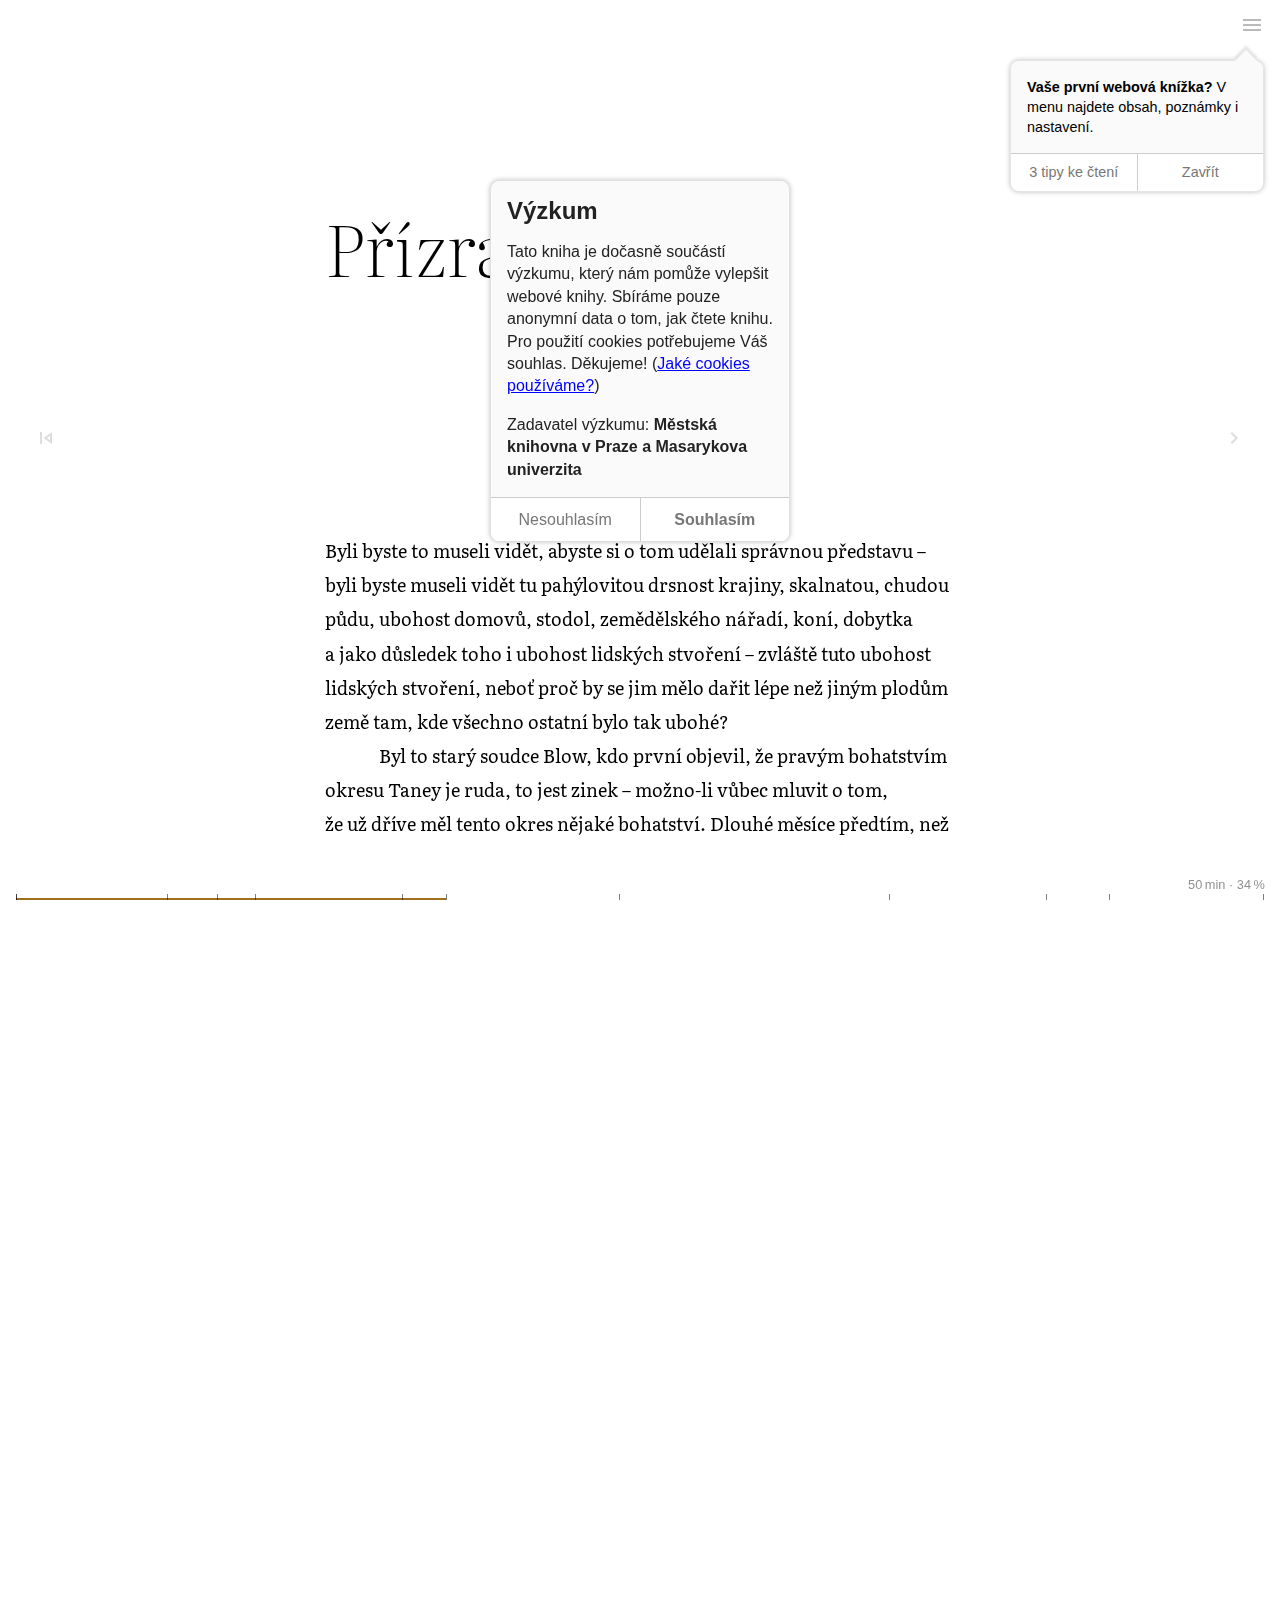
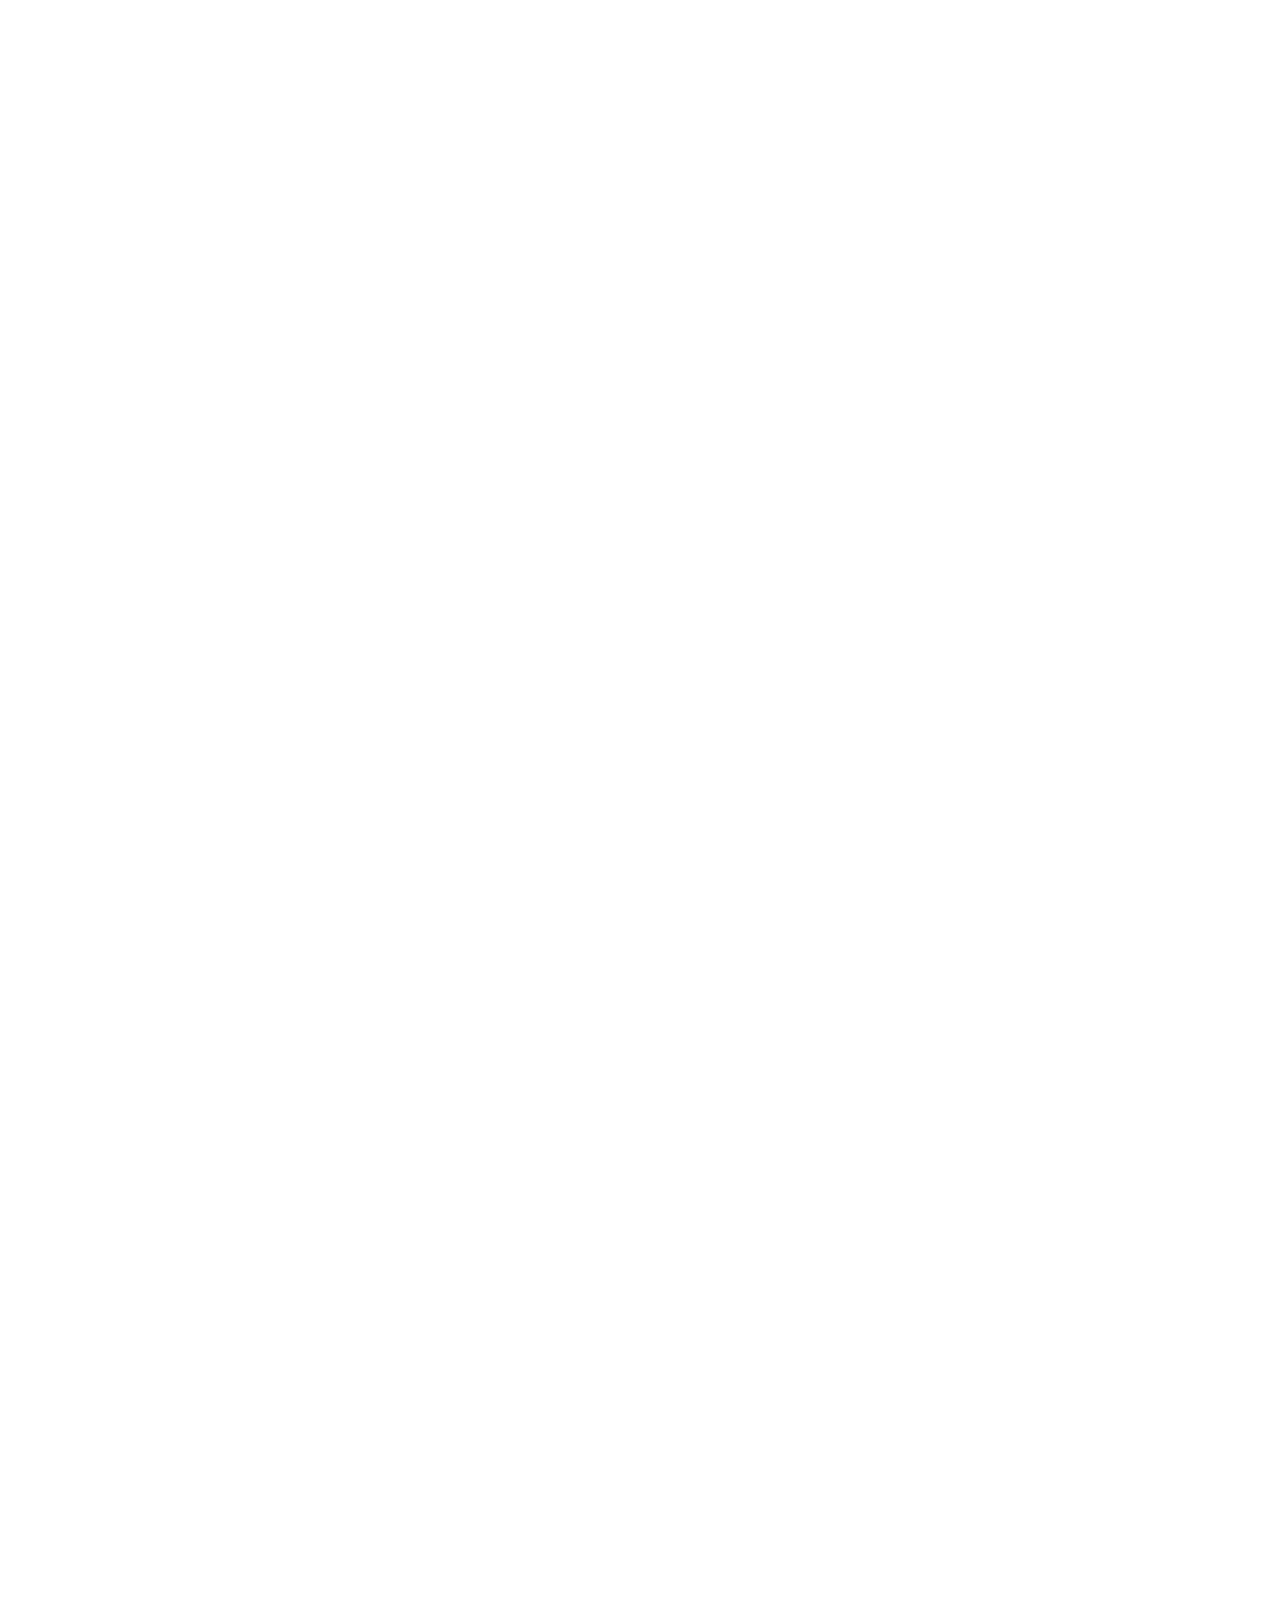
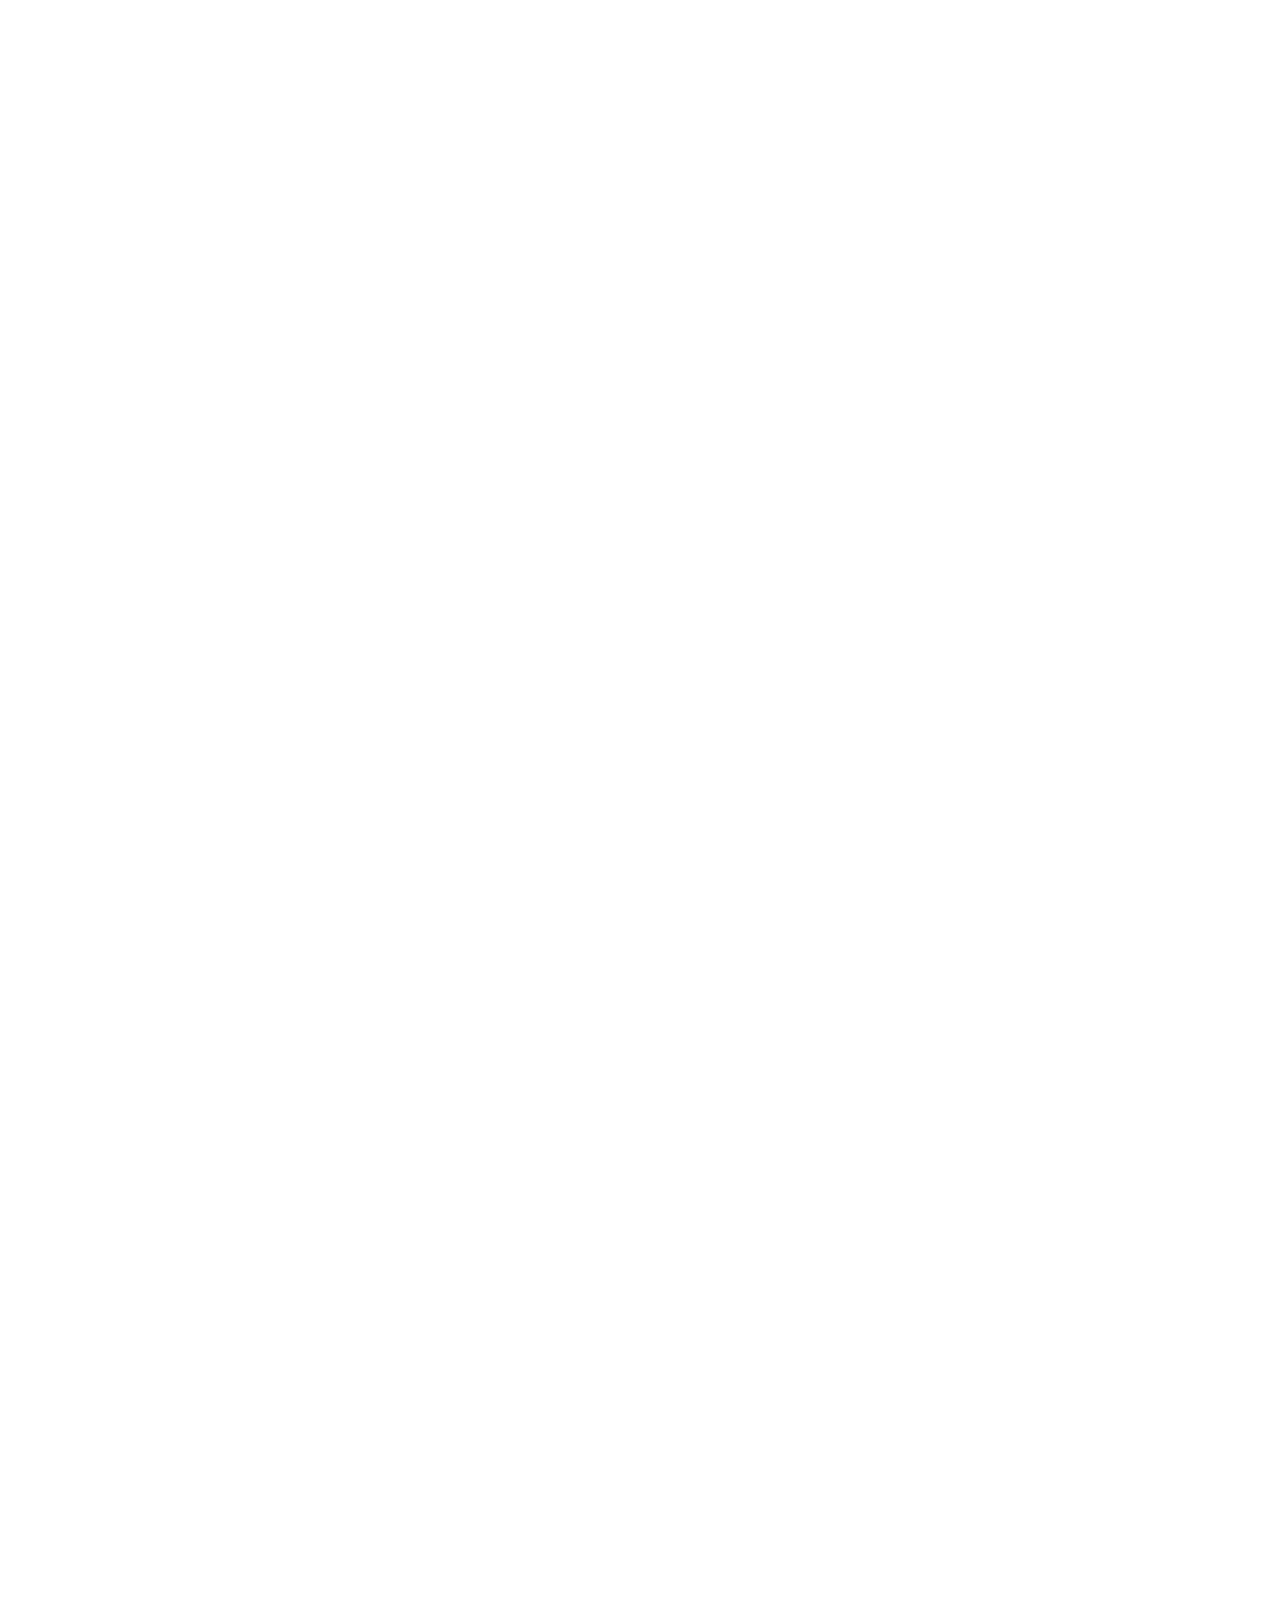
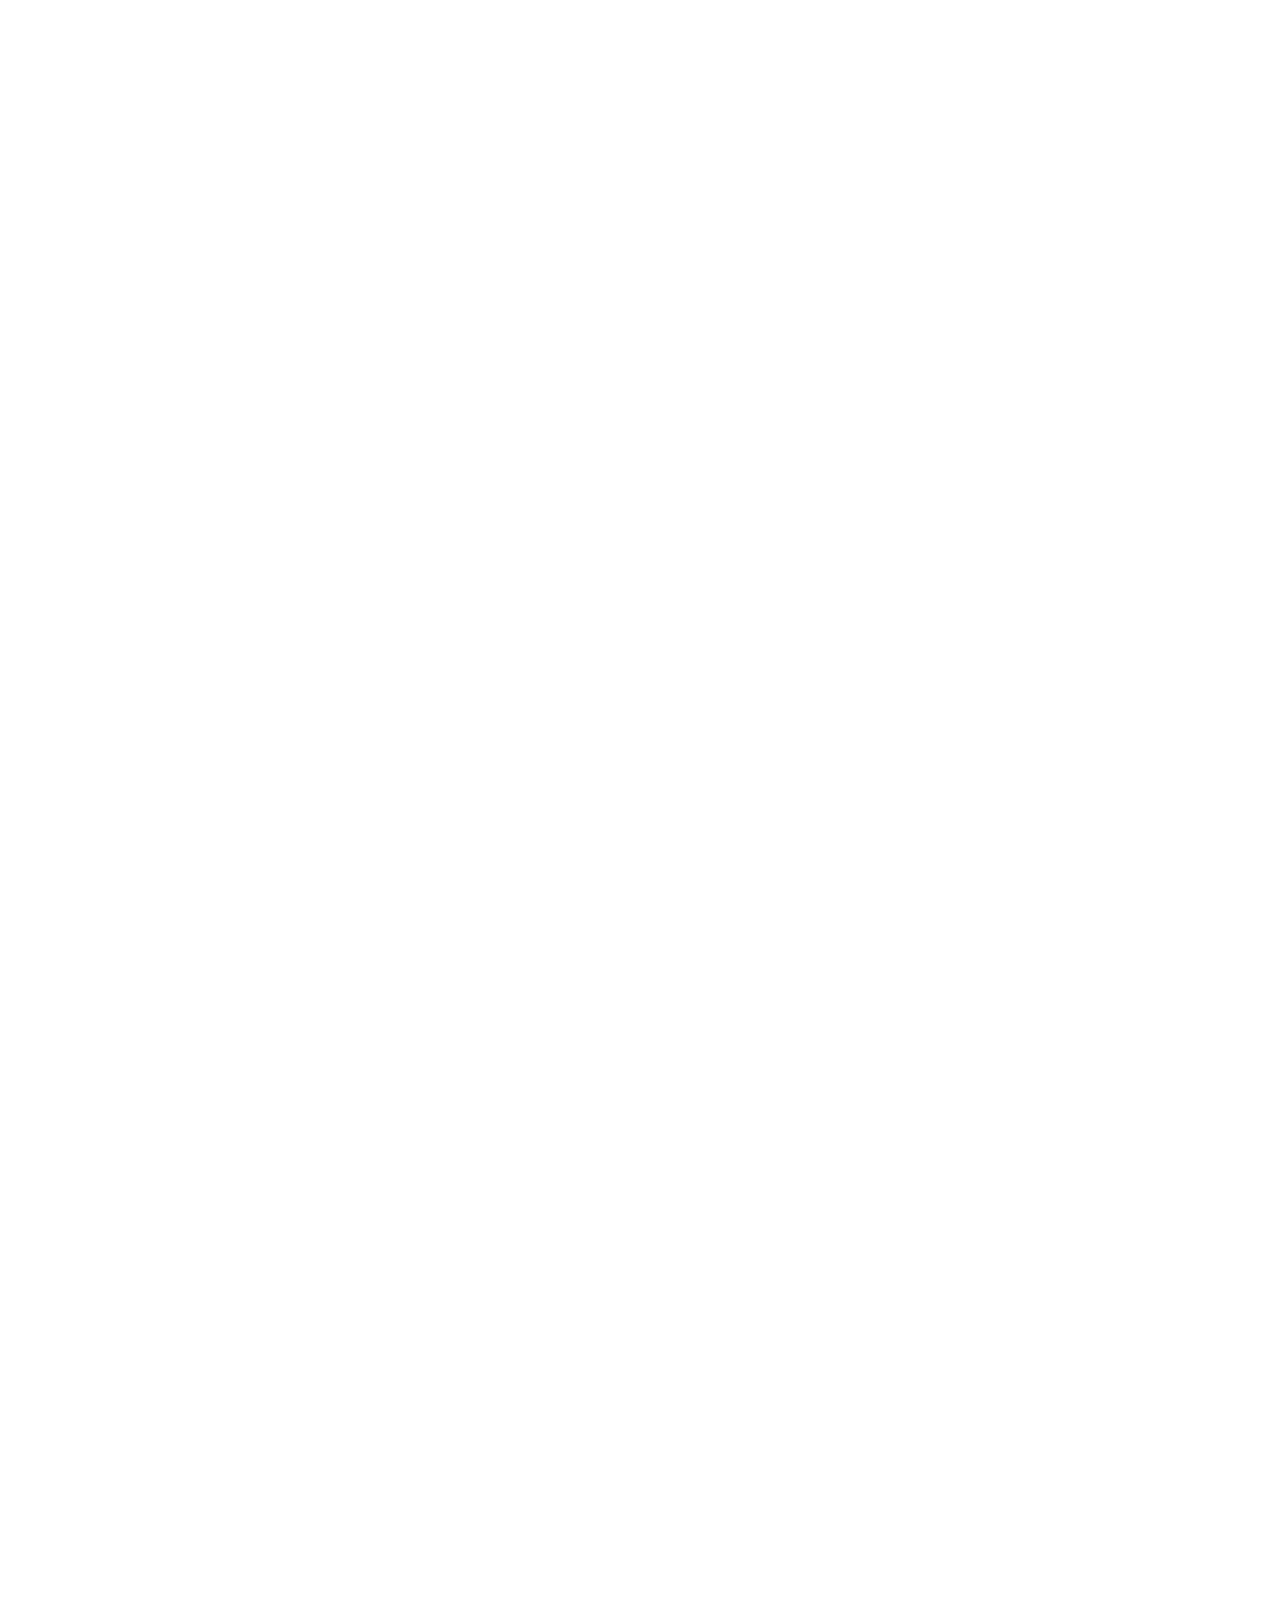
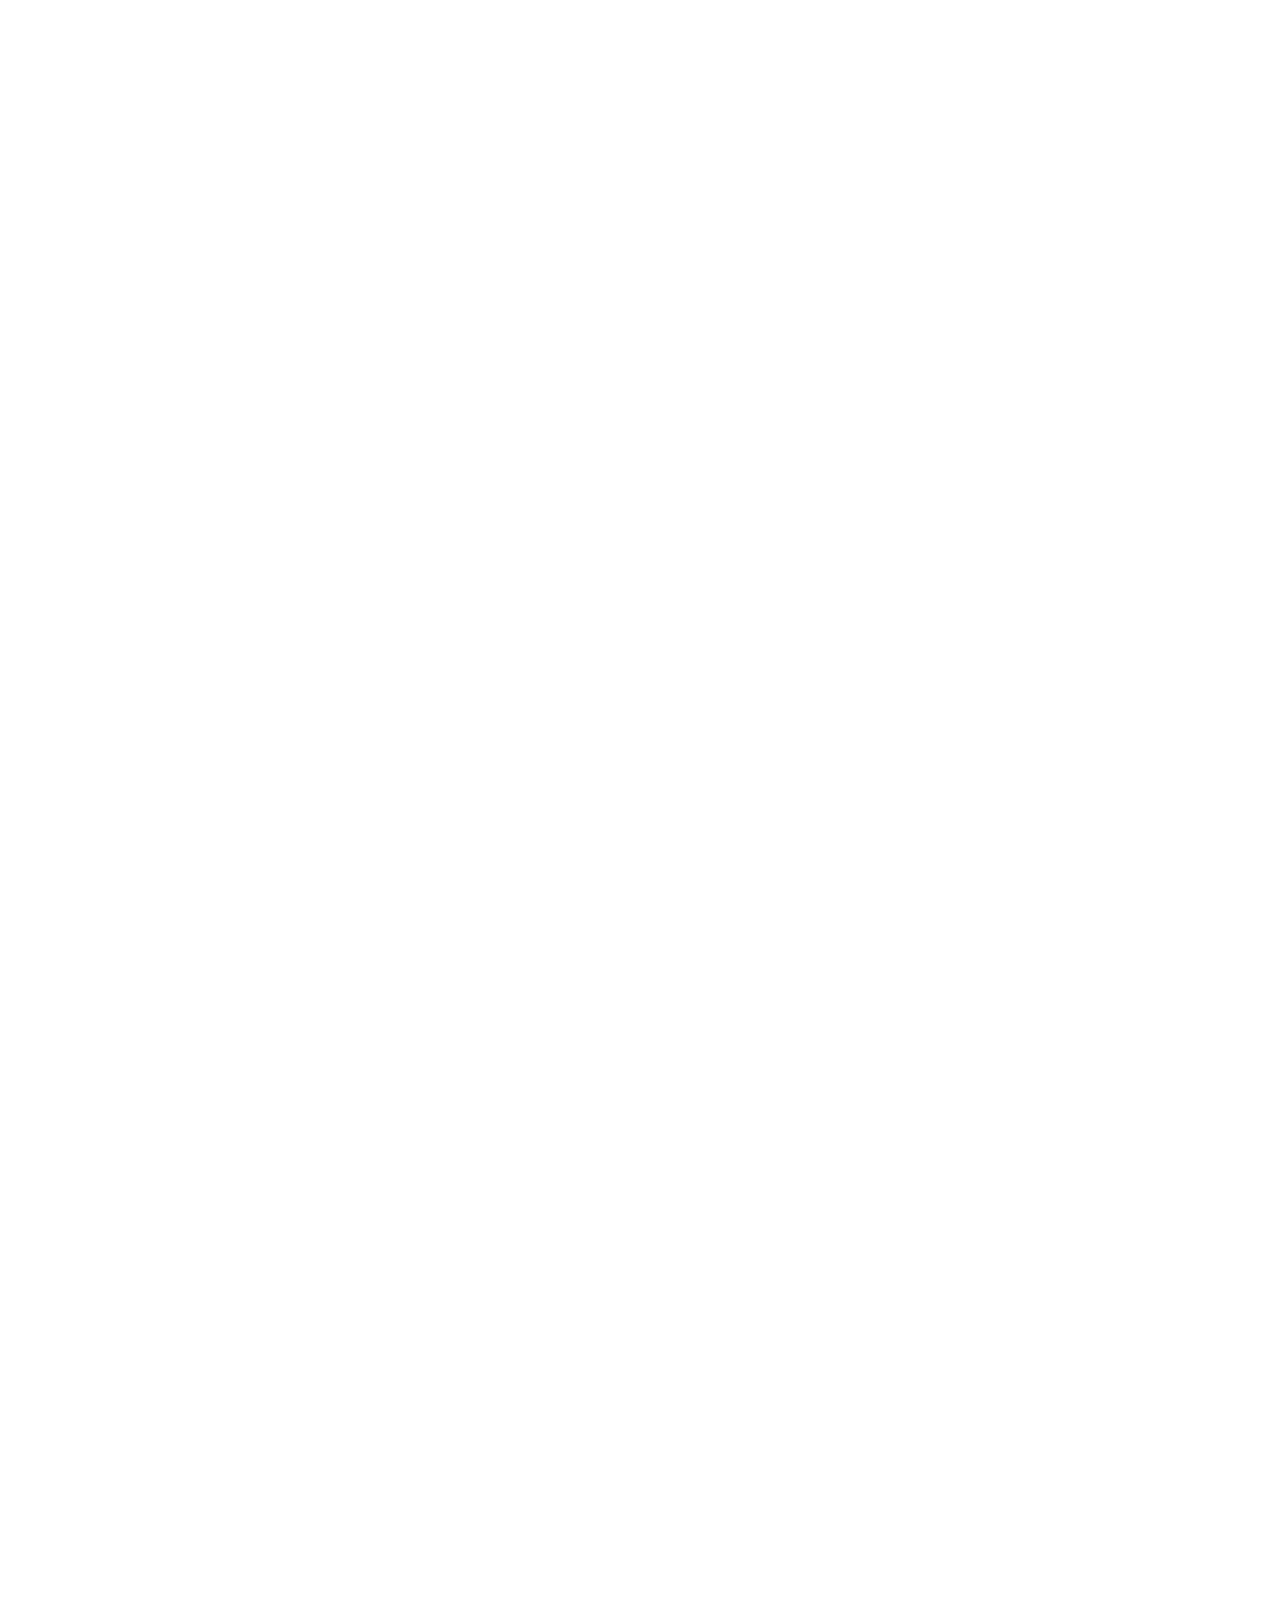
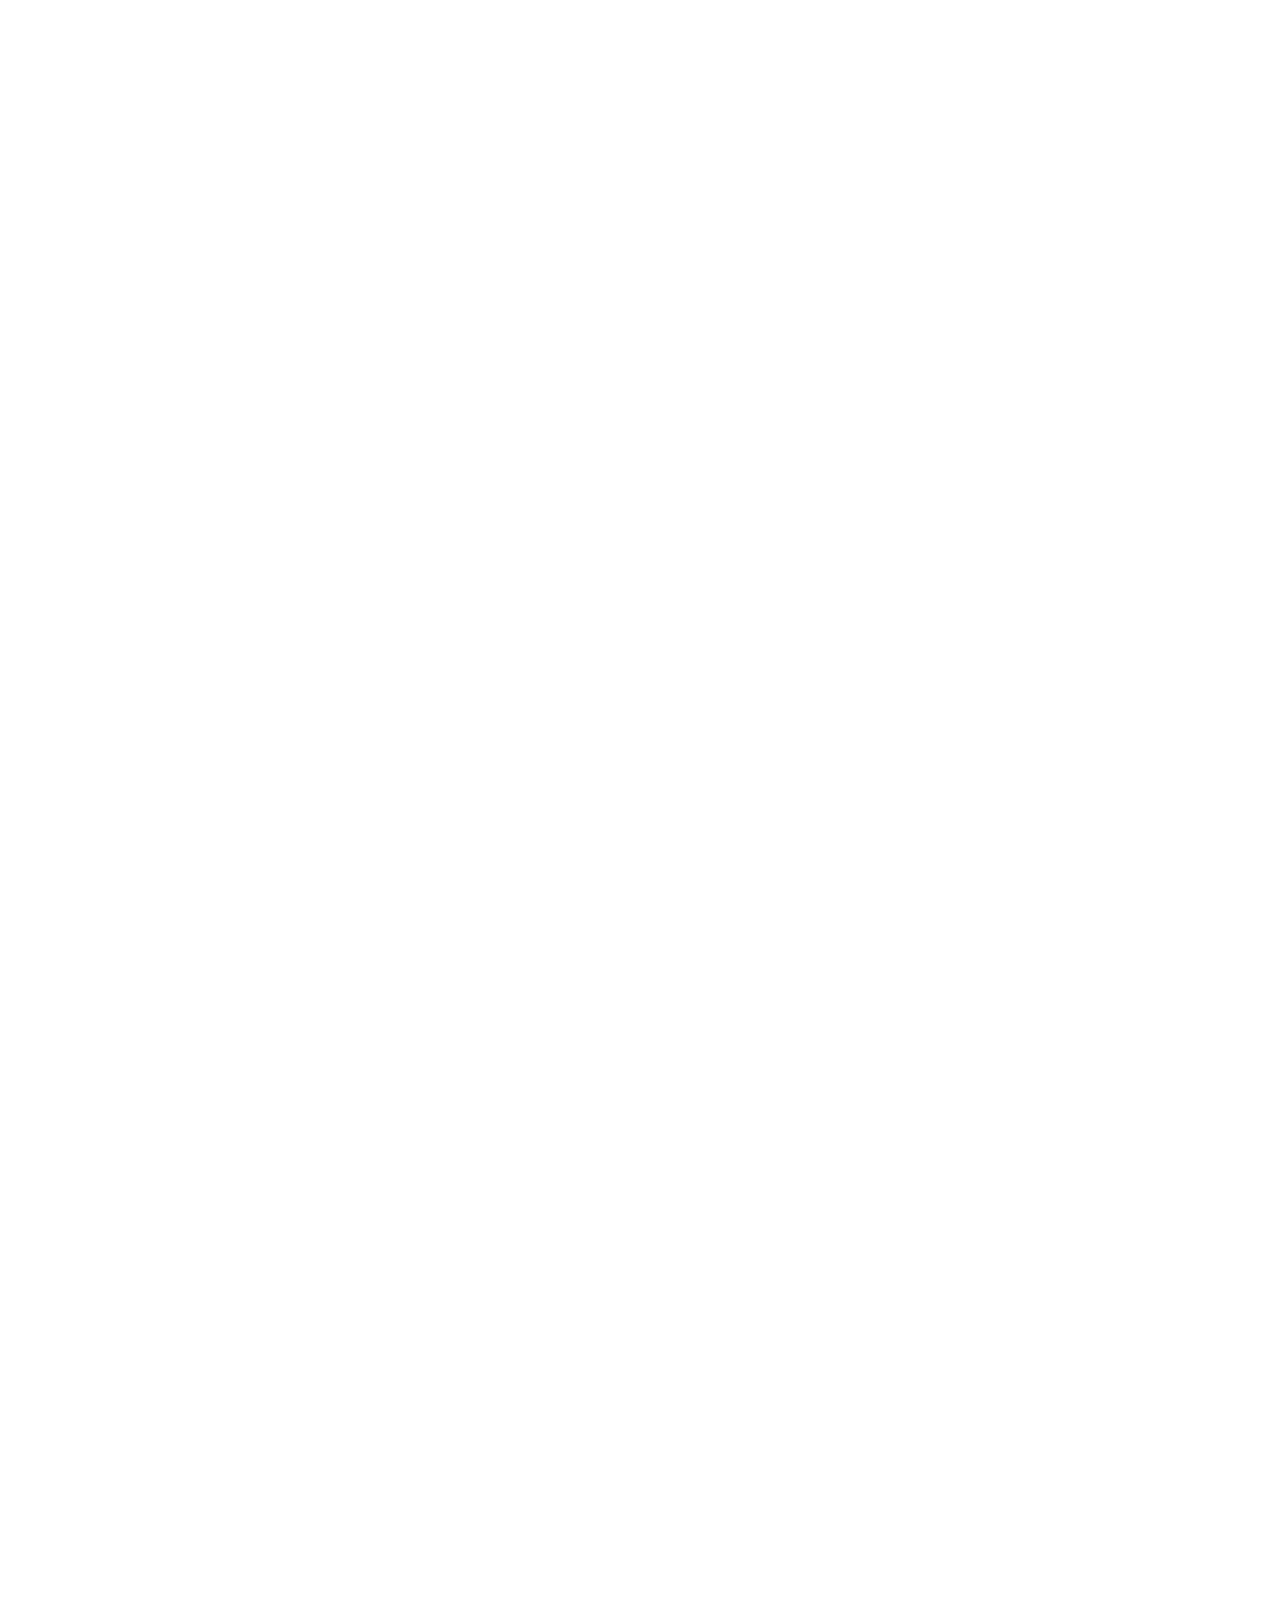
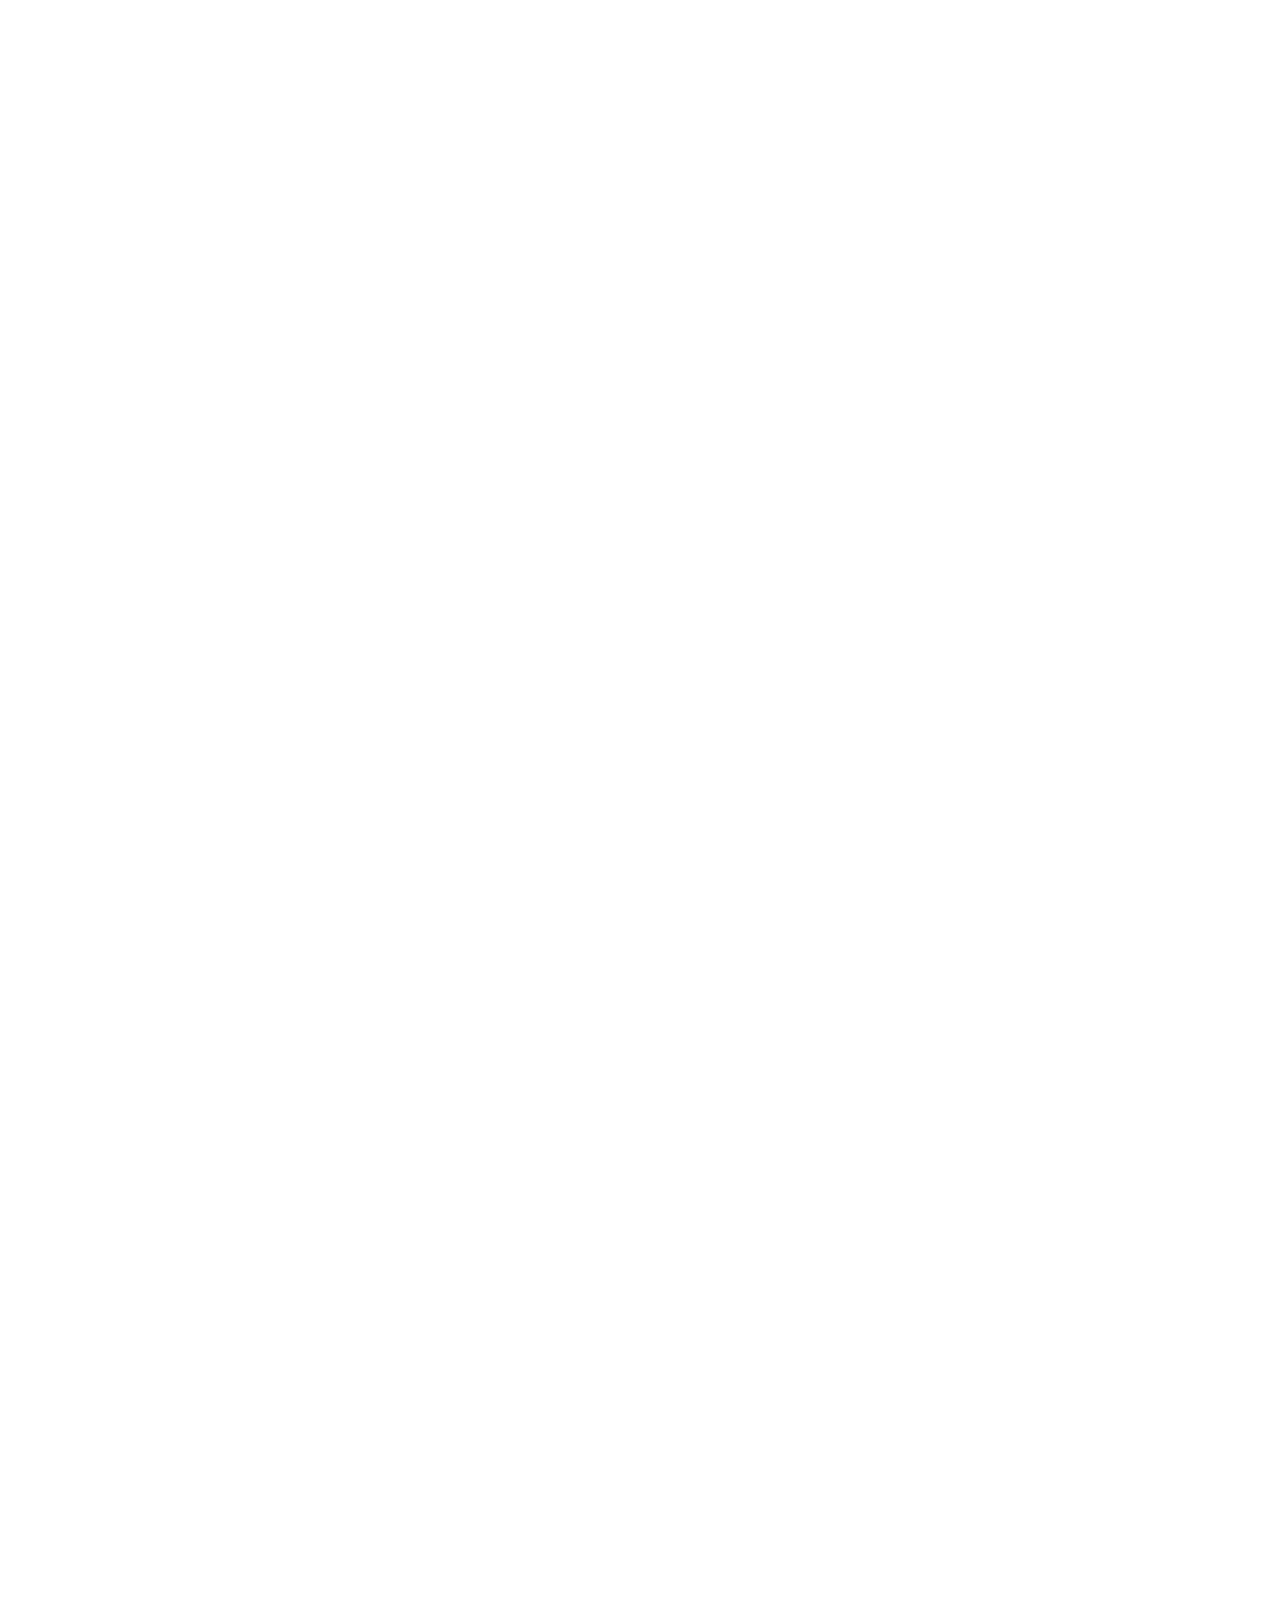
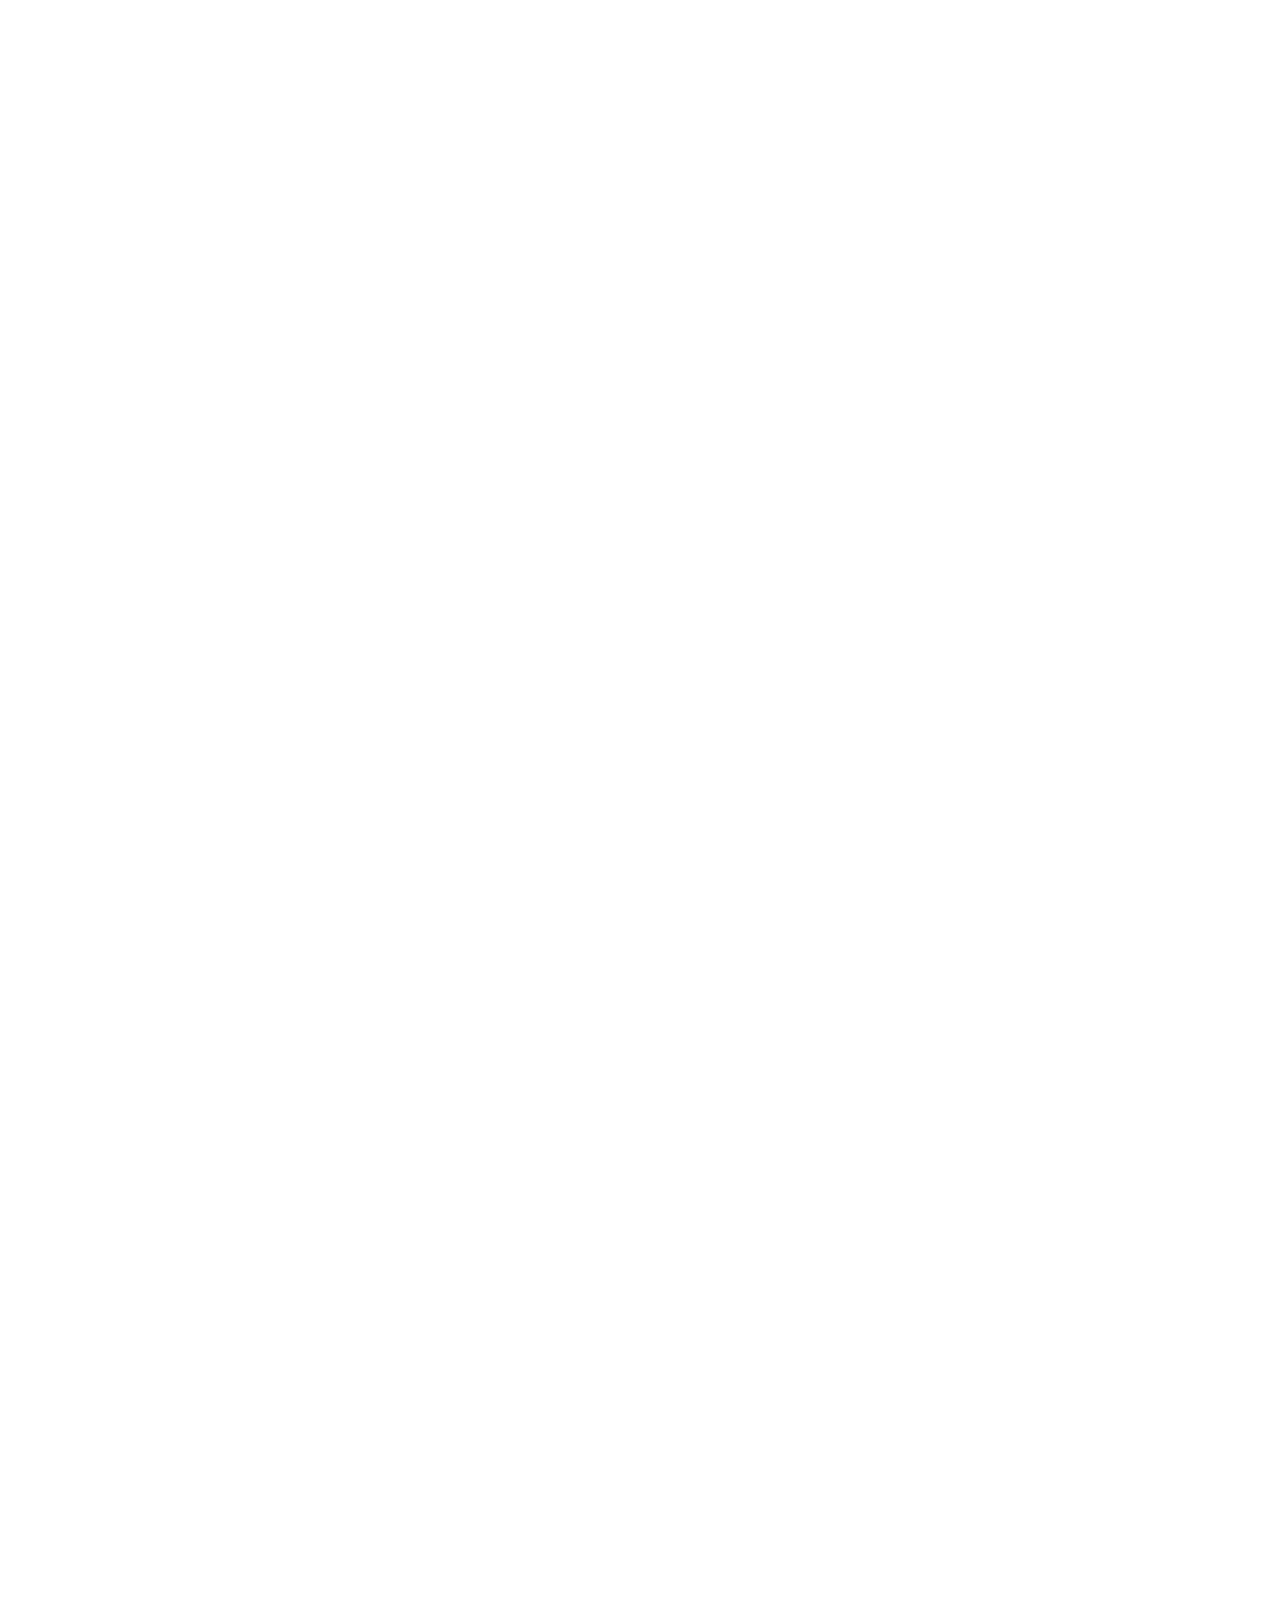
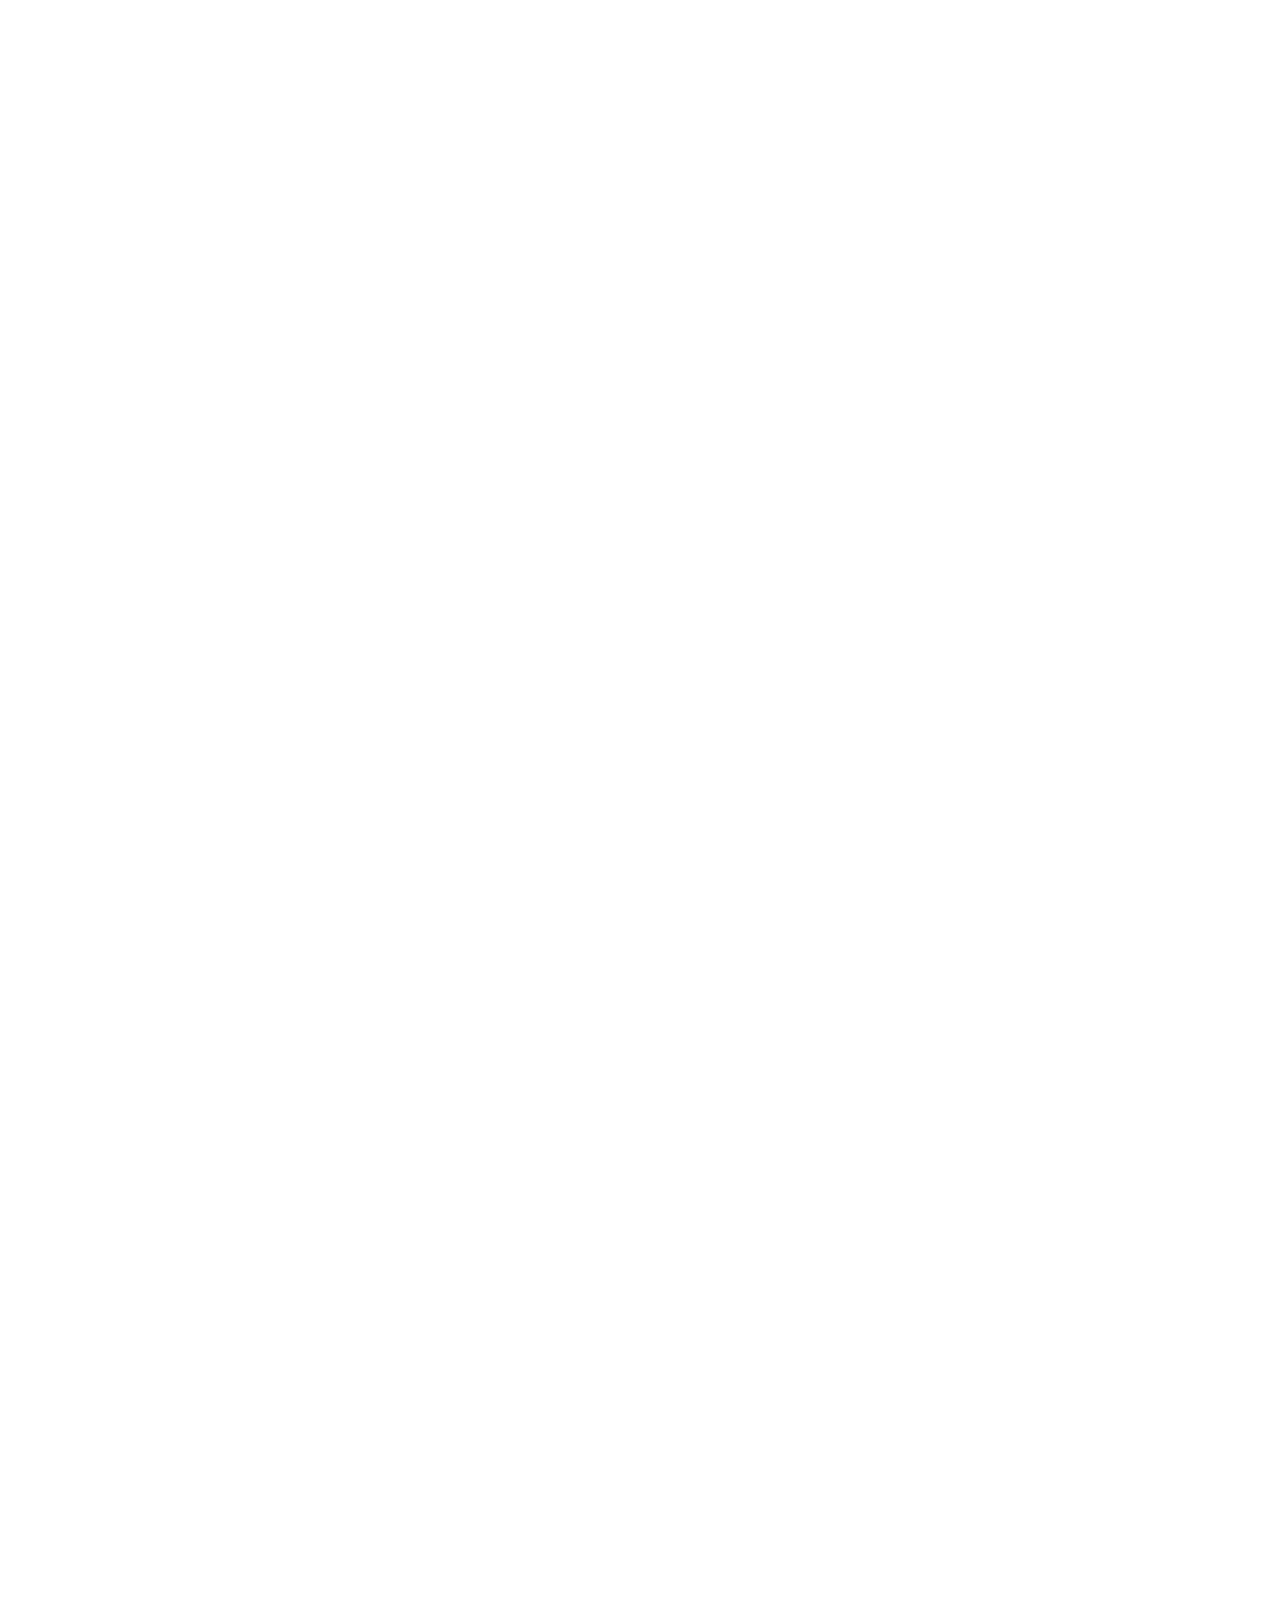
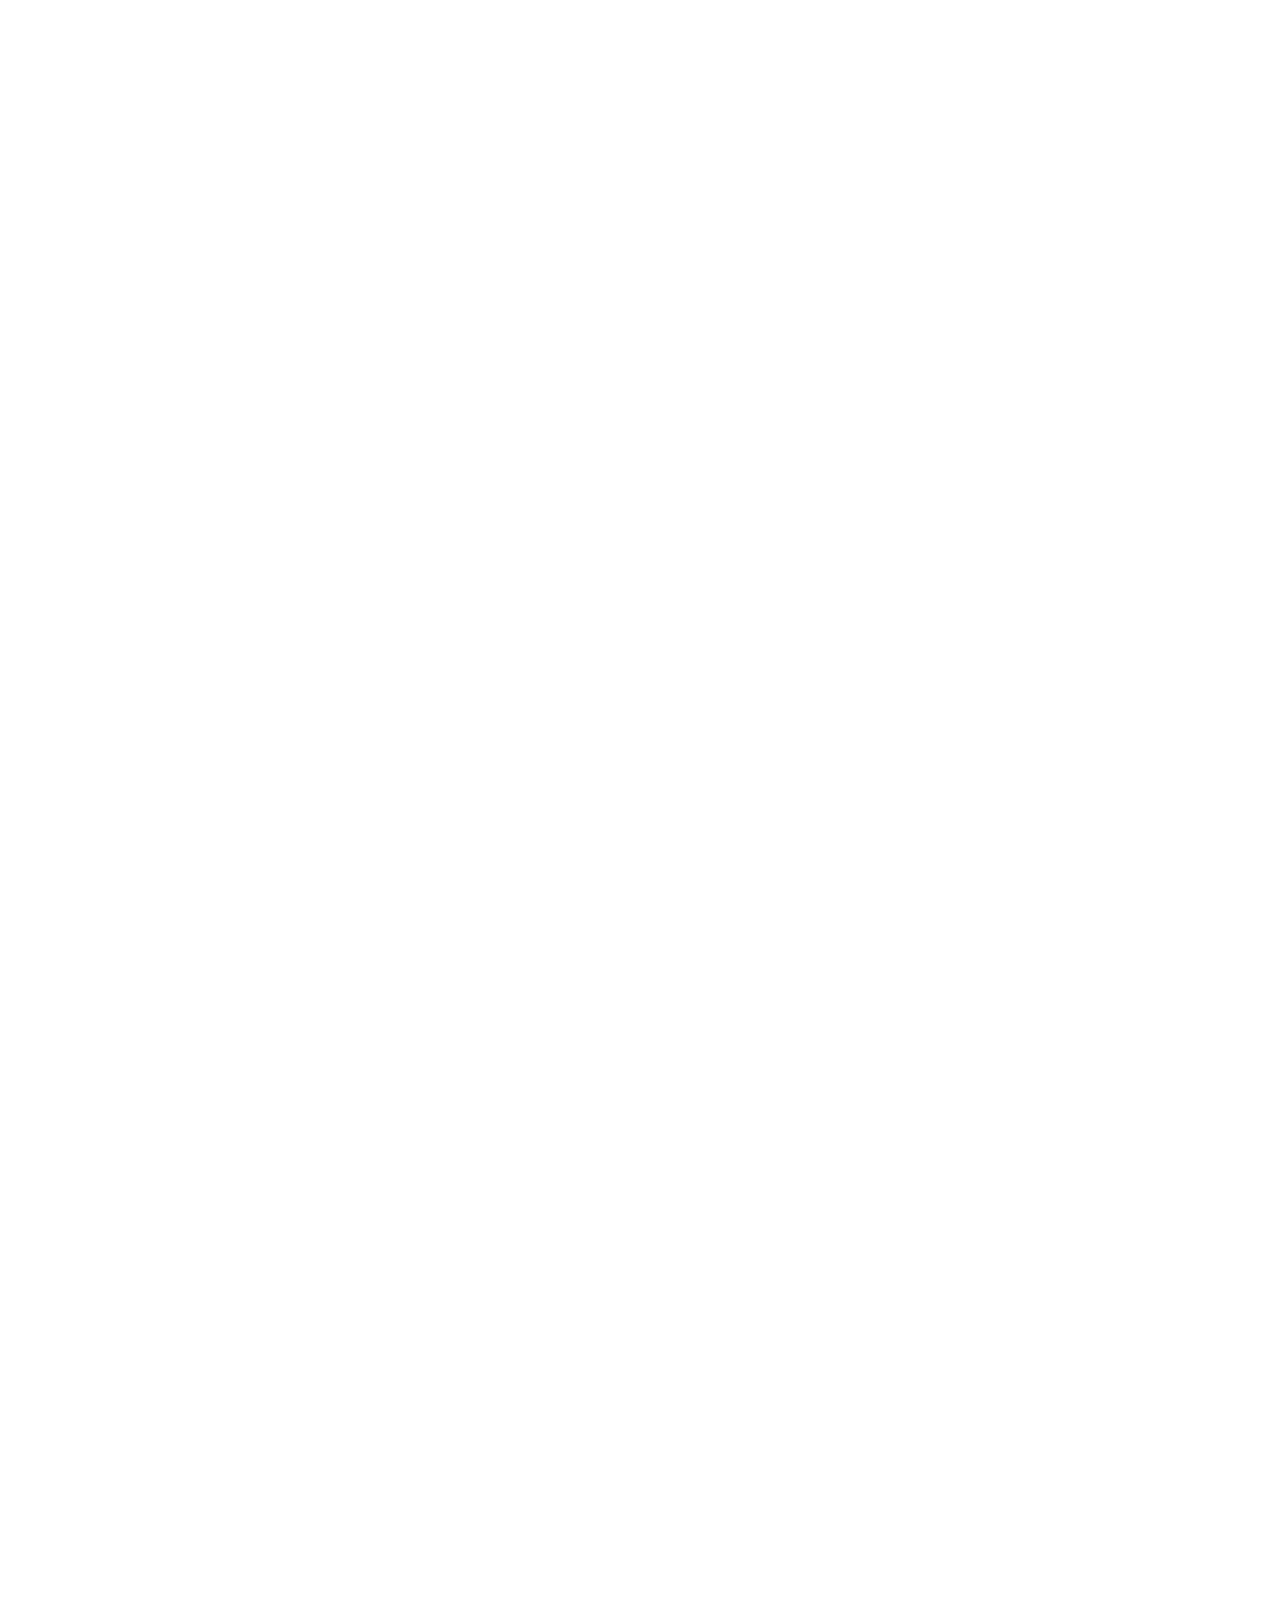
<file: americke_osudy_010.html>
<!DOCTYPE html>
<html lang="cs">
  <head>
    <meta charset="utf-8">
    <meta name="viewport" content="width=device-width, initial-scale=1.0, shrink-to-fit=no">
    <meta name="apple-mobile-web-app-title" content="Přízrak zlata">
    <meta name="apple-mobile-web-app-capable" content="yes">
    <title>Přízrak zlata</title>
    <link rel="stylesheet" href="./style/style.min.css" media="screen" integrity="sha256-suCzP2DeAjpjfeO4Ne4lRICbrGRKid9aAmWDin20Cww=">
    <meta name="nb-research" content="Tato kniha je dočasně součástí výzkumu, který nám pomůže vylepšit webové knihy. Sbíráme pouze anonymní data o tom, jak čtete knihu. Pro použití cookies potřebujeme Váš souhlas. Děkujeme! (<a href='https://www.mlp.cz/cz/o-knihovne/cisla-dokumenty-povinne-informace/povinne-dostupne-informace/cookies/'>Jaké cookies používáme?</a>)">
    <meta name="nb-research-orgs" content="Městská knihovna v Praze a Masarykova univerzita">
    <meta name="nb-research-ga" content="UA-187132260-1">
    <link rel="icon" type="image/x-icon" href="./assets/favicon.ico">
    <link rel="icon" type="image/png" sizes="16x16" href="./assets/favicon-16x16.png">
    <link rel="icon" type="image/png" sizes="32x32" href="./assets/favicon-32x32.png">
    <link rel="icon" type="image/png" sizes="48x48" href="./assets/favicon-48x48.png">
    <link rel="manifest" href="./assets/manifest.webmanifest">
    <meta name="mobile-web-app-capable" content="yes">
    <meta name="theme-color" content="#A86818">
    <meta name="application-name" content="Theodore Dreiser: Americké osudy">
    <link rel="apple-touch-icon" sizes="57x57" href="./assets/apple-touch-icon-57x57.png">
    <link rel="apple-touch-icon" sizes="60x60" href="./assets/apple-touch-icon-60x60.png">
    <link rel="apple-touch-icon" sizes="72x72" href="./assets/apple-touch-icon-72x72.png">
    <link rel="apple-touch-icon" sizes="76x76" href="./assets/apple-touch-icon-76x76.png">
    <link rel="apple-touch-icon" sizes="114x114" href="./assets/apple-touch-icon-114x114.png">
    <link rel="apple-touch-icon" sizes="120x120" href="./assets/apple-touch-icon-120x120.png">
    <link rel="apple-touch-icon" sizes="144x144" href="./assets/apple-touch-icon-144x144.png">
    <link rel="apple-touch-icon" sizes="152x152" href="./assets/apple-touch-icon-152x152.png">
    <link rel="apple-touch-icon" sizes="167x167" href="./assets/apple-touch-icon-167x167.png">
    <link rel="apple-touch-icon" sizes="180x180" href="./assets/apple-touch-icon-180x180.png">
    <link rel="apple-touch-icon" sizes="1024x1024" href="./assets/apple-touch-icon-1024x1024.png">
    <meta name="apple-mobile-web-app-capable" content="yes">
    <meta name="apple-mobile-web-app-status-bar-style" content="black-translucent">
    <meta name="apple-mobile-web-app-title" content="Americké osudy">
    <meta property="og:title" content="Americké osudy">
    <meta property="og:type" content="book">
    <meta property="og:book:author" content="Theodore Dreiser">
    <meta property="twitter:title" content="Theodore Dreiser: Americké osudy">
    <meta property="og:image" content="./assets/cover-1200x620.png">
    <meta property="twitter:image" content="./assets/cover-1200x1200.png">
    <link rel="index" href="./index.html">
    <link rel="license" href="./license.html">
    <link rel="publication" href="./manifest.json" id="manifest">
    <link rel="about" href="about.html">
    <link rel="prev" href="./americke_osudy_009.html">
    <link rel="next" href="./americke_osudy_011.html">
    <meta name="nb-order" content="6">
    <link rel="self" href="americke_osudy_010.html">
    <meta name="nb-identifier" content="dreiser-americke-osudy-b9ca0c4">
    <meta name="nb-role" content="chapter">
  </head>
  <body class="content-prose nb-role-chapter nb-custom-style" data-nb-words="12052" data-nb-chars="70169">
    <nav role="doc-toc">
      <ul class="plain section">
        <li><a href="americke_osudy_005.html">Sv.&nbsp;Columba a&nbsp;řeka</a></li>
        <li><a href="americke_osudy_006.html">Dříči v&nbsp;činžácích</a></li>
        <li><a href="americke_osudy_007.html">Ústraní vyřazených</a></li>
        <li><a href="americke_osudy_008.html">Útočiště</a>
          <ol class="headings-toc">
            <li><a href="americke_osudy_008.html#i">I</a></li>
            <li><a href="americke_osudy_008.html#ii">II</a></li>
            <li><a href="americke_osudy_008.html#iii">III</a></li>
            <li><a href="americke_osudy_008.html#iv">IV</a></li>
            <li><a href="americke_osudy_008.html#v">V</a></li>
            <li><a href="americke_osudy_008.html#vi">VI</a></li>
            <li><a href="americke_osudy_008.html#vii">VII</a></li>
            <li><a href="americke_osudy_008.html#viii">VIII</a></li>
          </ol>
        </li>
        <li><a href="americke_osudy_009.html">Na okraji života</a>
          <ol class="headings-toc">
            <li><a href="americke_osudy_009.html#muži-venbsptmě">Muži ve&nbsp;tmě</a></li>
            <li><a href="americke_osudy_009.html#muži-vbouři">Muži v&nbsp;bouři</a></li>
            <li><a href="americke_osudy_009.html#muži-venbspsněhu">Muži ve&nbsp;sněhu</a></li>
          </ol>
        </li>
        <li><a href="americke_osudy_010.html">Přízrak zlata</a></li>
        <li><a href="americke_osudy_011.html">Půjdete na chvíli ke mně?</a></li>
        <li><a href="americke_osudy_012.html">De Maupassant mladší</a></li>
        <li><a href="americke_osudy_013.html">Písničkáři</a></li>
        <li><a href="americke_osudy_014.html">Princ zlodějem</a></li>
      </ul>
    </nav>
    <div id="ui-content">
    </div>
    <div class="content">
      <main>
        <nav class="begin-nav">
          <ul>
            <li><a href="./index.html#" rel="index">Titulní strana</a></li>
            <li><a href="./americke_osudy_009.html#chapter-end" rel="prev">← Předchozí kapitola</a></li>
          </ul>
        </nav><a id="chapter-start"></a>
        <h1 class="chunk" data-nb-ref-number="1" data-nb-words="2" data-nb-chars="13"><span class="idea" data-nb-ref-number="1" id="idea1" data-nb-words="2" data-nb-chars="13">Přízrak zlata</span></h1>
        <section>
          <p class="chunk" data-nb-ref-number="2" data-nb-words="64" data-nb-chars="402"><span class="idea" data-nb-ref-number="2" id="idea2" data-nb-words="64" data-nb-chars="402">Byli byste to&nbsp;museli vidět, abyste si&nbsp;o&nbsp;tom udělali správnou představu&nbsp;– byli byste museli vidět tu&nbsp;pahýlovitou drsnost krajiny, skalnatou, chudou půdu, ubohost domovů, stodol, zemědělského nářadí, koní, dobytka a&nbsp;jako důsledek toho i&nbsp;ubohost lidských stvoření&nbsp;– zvláště tuto ubohost lidských stvoření, neboť proč by&nbsp;se&nbsp;jim mělo dařit lépe než jiným plodům země tam, kde všechno ostatní bylo tak ubohé?</span></p>
          <p class="chunk" data-nb-ref-number="3" data-nb-words="83" data-nb-chars="487"><span class="idea" data-nb-ref-number="3" id="idea3" data-nb-words="83" data-nb-chars="487">Byl to&nbsp;starý soudce Blow, kdo první objevil, že&nbsp;pravým bohatstvím okresu Taney je&nbsp;ruda, to&nbsp;jest zinek&nbsp;– možno-li vůbec mluvit o&nbsp;tom, že&nbsp;už&nbsp;dříve měl tento okres nějaké bohatství. Dlouhé měsíce předtím, než nastal rychlý vzrůst těžby, stál jednoho odpoledne za&nbsp;pozdní zimy u&nbsp;tavicího kotle ve&nbsp;vzdáleném městě K., prohlížel si&nbsp;velmi pečlivě rudu, kterou zde muži tavili, a&nbsp;podivoval se, jak velmi se&nbsp;tato ruda podobá některým skalám a&nbsp;balvanům, jimž se&nbsp;v&nbsp;jeho okrese říkalo „jalový kámen“.</span></p>
          <p class="chunk" data-nb-ref-number="4" data-nb-words="24" data-nb-chars="135"><span class="idea" data-nb-ref-number="4" id="idea4" data-nb-words="24" data-nb-chars="135">„Jaká je&nbsp;to&nbsp;ruda?“ zeptal se&nbsp;jednoho z&nbsp;mužů s&nbsp;obnaženými pažemi, který po&nbsp;chvilce vyšel ze&nbsp;žhnoucí tavírny a&nbsp;osušoval si&nbsp;zpocenou tvář.</span></p>
          <p class="chunk" data-nb-ref-number="5" data-nb-words="10" data-nb-chars="67"><span class="idea" data-nb-ref-number="5" id="idea5" data-nb-words="10" data-nb-chars="67">„Zinek,“ odpověděl muž a&nbsp;ohromnou špinavou dlaní si&nbsp;přejížděl čelo.</span></p>
          <p class="chunk" data-nb-ref-number="6" data-nb-words="41" data-nb-chars="241"><span class="idea" data-nb-ref-number="6" id="idea6" data-nb-words="41" data-nb-chars="241">„V&nbsp;našem okrese máme skály, které se&nbsp;tomu podobají,“ řekl soudce, zatímco obracel v&nbsp;ruce bezvýznamně vypadající kus kamene a&nbsp;uvažoval nad ním. „Určitě je&nbsp;to&nbsp;tak&nbsp;– je&nbsp;toho tam nepřeberné množství.“ Pak se&nbsp;náhle odmlčel, neboť ho&nbsp;něco napadlo.</span></p>
          <p class="chunk" data-nb-ref-number="7" data-nb-words="27" data-nb-chars="156"><span class="idea" data-nb-ref-number="7" id="idea7" data-nb-words="27" data-nb-chars="156">„Jestli je&nbsp;to&nbsp;opravdu bílý kov,“ řekl dělník a&nbsp;použil obchodního či&nbsp;hornického jména pro tento kov, „jsou v&nbsp;tom peníze. Tahle ruda pochází ze&nbsp;St.&nbsp;Francisu.“</span></p>
          <p class="chunk" data-nb-ref-number="8" data-nb-words="49" data-nb-chars="270"><span class="idea" data-nb-ref-number="8" id="idea8" data-nb-words="49" data-nb-chars="270">Starý soudce zůstal nad tím chvilku zamyšlen a&nbsp;pak mlčky odešel. Věděl, kde leží St. Francis. Měla-li tato ruda takovou cenu, že&nbsp;ji&nbsp;sem mohli dovážet po&nbsp;lodích až&nbsp;z&nbsp;jihovýchodního B., proč by&nbsp;ji&nbsp;nebylo možno dovážet z&nbsp;okresu Taney? A&nbsp;což nemá v&nbsp;tom okresu mnoho pozemků?</span></p>
          <p class="chunk" data-nb-ref-number="9" data-nb-words="63" data-nb-chars="382"><span class="idea" data-nb-ref-number="9" id="idea9" data-nb-words="63" data-nb-chars="382">Výsledek toho byl, že&nbsp;se&nbsp;zanedlouho v&nbsp;okrese Taney a&nbsp;v&nbsp;přilehlých končinách tajně udála velká změna. Když soudce provedl několik majetkových převodů, když několikrát odjel a&nbsp;zase se&nbsp;vrátil, objevilo se&nbsp;několik zchytralých prospektorů a&nbsp;po jisté době jich byl plný kraj. Než se&nbsp;to&nbsp;však stalo, mnohý farmář, který se&nbsp;nedověděl nic o&nbsp;skutečné hodnotě svých pozemků, byl o&nbsp;ně připraven.</span></p>
          <p class="chunk" data-nb-ref-number="10" data-nb-words="364" data-nb-chars="2034"><span class="idea" data-nb-ref-number="10" id="idea10" data-nb-words="364" data-nb-chars="2034">Starý Bursay Queeder, farmář a&nbsp;místní věčný chudák, žil již na&nbsp;svém statku či&nbsp;farmě po&nbsp;čtyřicet let a&nbsp;v&nbsp;době, kdy soudce Blow konal své záhadné cesty po&nbsp;světě, neměl tušení, že&nbsp;kamení, o&nbsp;něž s&nbsp;takovou pravidelností a&nbsp;zahořklostí klopýtal svýma neobyčejně velkýma nohama, obsahuje právě ono bohatství, o&nbsp;němž marně a&nbsp;velmi toužebně po&nbsp;celý život snil. Pro Bursaye skutečně byla půda věc velmi záhadná, neboť obsahovala všechno možné, co&nbsp;vůbec neznal. Například souhrn jeho pozemků, celkem sedmdesát jiter&nbsp;– každé to&nbsp;pole zvlášť a&nbsp;všechna dohromady vynutila víc potu z&nbsp;jeho čela a&nbsp;víc kleteb z&nbsp;jeho úst než cokoli jiného&nbsp;– skrýval v&nbsp;sobě, aniž on&nbsp;o&nbsp;tom věděl, možnost splnění všech jeho snů. Byl však teď už&nbsp;starý a&nbsp;občas se&nbsp;mu&nbsp;to&nbsp;v&nbsp;hlavě pletlo, když podle bible předvídal konec světa a&nbsp;podobné věci, ale přece jen byl dosud schopen zápasit s&nbsp;přírodou, i&nbsp;když ne&nbsp;s&nbsp;lidmi. Den co&nbsp;den na&nbsp;jaře, v&nbsp;létě i&nbsp;na podzim bylo ho&nbsp;vídat na&nbsp;některém z&nbsp;jeho chudých polí, zarostlého štětinatým vousem, s&nbsp;řídkými, zježenými vlasy na&nbsp;hlavě, s&nbsp;prsty, jež jako ptačí drápy svíraly držadla pluhu, jak obrací mělké a&nbsp;hubené brázdy a&nbsp;jak drkotá po&nbsp;kamenité půdě, jež mu&nbsp;dávno už&nbsp;přestala poskytovat i&nbsp;nejskromnější výdělek. Očekával teď už&nbsp;jen takový výnos, který by&nbsp;mu&nbsp;zachránil holý život, a&nbsp;nic víc také nedostal. Dům nebo spíše chatrč, v&nbsp;níž bydlil se&nbsp;ženou, synem a&nbsp;dcerou, byla tak rozpadlá, že&nbsp;nemělo smysl o&nbsp;ni pečovat a&nbsp;nebylo toho ani třeba. Celé oplocení se&nbsp;zhroutilo, až&nbsp;na&nbsp;ty&nbsp;části, jež byly postaveny z&nbsp;týchž nepatřičných součástí půdy, které vždycky pokládal za&nbsp;jakýsi podivný druh kamene bez užitku pro člověka i&nbsp;pro zvěř&nbsp;– za&nbsp;jakýsi „neřád“, jak by&nbsp;byl sám řekl. Jeho stodola byla pouhé nakupení prken, kryjící starý vůz a&nbsp;několik zbytků hospodářských strojů. A&nbsp;co mělo být sýpkou, bylo tak věkovité a&nbsp;tolik zhrouceno k&nbsp;jedné straně, že&nbsp;to&nbsp;hrozilo co&nbsp;chvíli spadnout. Plevel a&nbsp;spoušť, na&nbsp;kost vyhublí koně a&nbsp;právě tak vyhublé děti, kamenná pole a&nbsp;tenké stromy, k&nbsp;tomu osamělost a&nbsp;občasná nouze&nbsp;– to&nbsp;byl svět, o&nbsp;který se&nbsp;staral a&nbsp;kde vládl.</span></p>
          <p class="chunk" data-nb-ref-number="11" data-nb-words="114" data-nb-chars="745"><span class="idea" data-nb-ref-number="11" id="idea11" data-nb-words="114" data-nb-chars="745">Paní Queederová byla vhodná družka pro tento život, ke&nbsp;kterému byl odsouzen. Došlo to&nbsp;s&nbsp;ní tak daleko, že&nbsp;jednotvárný nedostatek přijímala zcela lhostejně. Poněvadž nablízku nebyla ani jediná byť nejskromnější škola, ani jediná modlitebna nebo shromažďovací síň, poněvadž tu&nbsp;nebylo ani sousedů, kteří by&nbsp;jí&nbsp;vyhovovali, byla zde se&nbsp;svou rodinou takřka úplně oddělena od&nbsp;světa. Byla popudlivá, svárlivá, podivínská; hlas měla pronikavý a&nbsp;vzhled zoufalý. Queeder, se&nbsp;kterým žila v&nbsp;úplném dorozumění nebo nedorozumění, byl jí&nbsp;v&nbsp;jednom směru útěchou&nbsp;– mohla mu&nbsp;„vynadat“, jak tomu říkala, a&nbsp;jestliže se&nbsp;často hádali, dálo se&nbsp;tak způsobem oběma vyhovujícím a&nbsp;ve vzájemném souhlasu. Uprostřed polí a&nbsp;plotů tak zbídačelých bylo nutno hašteření očekávat.</span></p>
          <p class="chunk" data-nb-ref-number="12" data-nb-words="71" data-nb-chars="443"><span class="idea" data-nb-ref-number="12" id="idea12" data-nb-words="71" data-nb-chars="443">„Proč nevezmeš trochu toho jalovýho kamení a&nbsp;neuděláš tam zeď?“ zeptala se&nbsp;Queedera, jak to&nbsp;za&nbsp;posledních deset let udělala už&nbsp;asi tisíckrát, a&nbsp;myslila tím těch pětatřicet hromad nejlepšího a&nbsp;takřka ryzího zinku, které ležely podél nejbližšího pole a&nbsp;které tam nahromadil Bursay&nbsp;– tentokrát to&nbsp;řekla, poněvadž dvě vyhublé krávy vnikly na&nbsp;jedno z&nbsp;obilných políček. „Jalové kamení“, o&nbsp;němž hovořila, nemohlo mít cenu menší než dva tisíce dolarů.</span></p>
          <p class="chunk" data-nb-ref-number="13" data-nb-words="8" data-nb-chars="43"><span class="idea" data-nb-ref-number="13" id="idea13" data-nb-words="8" data-nb-chars="43">A&nbsp;on odpověděl, jak to&nbsp;udělal už&nbsp;tisíckrát:</span></p>
          <p class="chunk" data-nb-ref-number="14" data-nb-words="32" data-nb-chars="173"><span class="idea" data-nb-ref-number="14" id="idea14" data-nb-words="32" data-nb-chars="173">„Jako bych neměl nic jinýho na&nbsp;práci! Ty&nbsp;si&nbsp;pořád myslíš, že&nbsp;to&nbsp;zatracený kamení vůbec k&nbsp;něčemu je. To&nbsp;můžu rovnou prosypat cedníkem a&nbsp;nemusím ani zkoušet dělat z&nbsp;něho zeď.“</span></p>
          <p class="chunk" data-nb-ref-number="15" data-nb-words="63" data-nb-chars="378"><span class="idea" data-nb-ref-number="15" id="idea15" data-nb-words="63" data-nb-chars="378">„Co jinýho bys říkal, ty&nbsp;lenochu&nbsp;– ty&nbsp;budižkničemu, takhle pořád jen žvejkat tabák…“ a&nbsp;vychrlila na&nbsp;něj dlouhý seznam nadávek, po&nbsp;nichž ta&nbsp;nebo ona strana jala se&nbsp;vrhat pokličky od&nbsp;kamen, pohrabáč nebo důkladný kus dřeva a&nbsp;druhá strana se&nbsp;těm věcem právě tak obratně uhýbala. Jak je&nbsp;vidět, byla tu&nbsp;láska a&nbsp;rodinný soulad, vypěstovaný nerušenou a&nbsp;nezrušitelnou trvalou blízkostí.</span></p>
          <p class="chunk" data-nb-ref-number="16" data-nb-words="160" data-nb-chars="936"><span class="idea" data-nb-ref-number="16" id="idea16" data-nb-words="160" data-nb-chars="936">Ale pokračujme dále. Po&nbsp;několik let nastávala a&nbsp;míjela v&nbsp;jednotvárném sledu období horka a&nbsp;období dešťů a&nbsp;ono kamení stále leželo na&nbsp;poli. Dode, starší z&nbsp;dětí a&nbsp;jediný syn&nbsp;– ohromný, neohrabaný, drsný a&nbsp;přitom na&nbsp;kost hubený tupec, který po&nbsp;svých ztrápených rodičích nezdědil povahu příliš jemnou ani přívětivou&nbsp;– byl by&nbsp;to&nbsp;kamení mohl odstranit, kdyby nebyl „zatracenej“, jak říkal jeho otec, nebo kdyby se&nbsp;nepodobal otci, jak říkala matka, a&nbsp;dcera Jana byla by&nbsp;mohla pomáhat, ale oba se&nbsp;podíleli na&nbsp;téže truchlivé lhostejnosti, která byla příznačná pro jejich otce. A&nbsp;proč by&nbsp;tomu mělo být jinak? Pracovali dlouho, měli z&nbsp;toho málo, chápali ještě méně a&nbsp;nedoufali, že&nbsp;se&nbsp;jim nějakým způsobem podaří uniknout z&nbsp;tohoto života, neboť měli právě jen tolik rozumu, aby věděli, že&nbsp;by&nbsp;se&nbsp;snad mohli z&nbsp;toho dostat, kdyby k&nbsp;nim osud byl laskavější. Nesmyslné zápolení s&nbsp;neplodnou půdou se&nbsp;ze&nbsp;všech sil přičinilo, aby se&nbsp;naučili všechno snášet.</span></p>
          <p class="chunk" data-nb-ref-number="17" data-nb-words="20" data-nb-chars="113"><span class="idea" data-nb-ref-number="17" id="idea17" data-nb-words="20" data-nb-chars="113">„To jižní pole nemá cenu orat,“ řekl Dode už&nbsp;potřetí tohoto jara. „Vůbec nic se&nbsp;na&nbsp;tom zatraceným kousku nerodí.“</span></p>
          <p class="chunk" data-nb-ref-number="18" data-nb-words="42" data-nb-chars="271"><span class="idea" data-nb-ref-number="18" id="idea18" data-nb-words="42" data-nb-chars="271">„Kdyby sis toho pole hleděl, místo abys vysedával pod jalovcem, dloubal se&nbsp;v&nbsp;zubech a&nbsp;lelkoval, možná že&nbsp;by&nbsp;se&nbsp;tam něco urodilo,“ skřípavě promluvila paní Queederová, vždy nevrlá, pohněvaná a&nbsp;svárlivá&nbsp;– s&nbsp;povahou, jež zatrpkla dlouhým, beznadějným a&nbsp;nesmyslným zápolením.</span></p>
          <p class="chunk" data-nb-ref-number="19" data-nb-words="32" data-nb-chars="185"><span class="idea" data-nb-ref-number="19" id="idea19" data-nb-words="32" data-nb-chars="185">„Nemá cenu převracet tam to&nbsp;kamení, to&nbsp;přece vidím,“ odpověděl Dode a&nbsp;unaveně, lenivě mávl rukou po&nbsp;mouše. „Celý to&nbsp;pole nestojí ani za&nbsp;hromadu fazolí,“ a&nbsp;z&nbsp;jistého hlediska měl pravdu.</span></p>
          <p class="chunk" data-nb-ref-number="20" data-nb-words="48" data-nb-chars="258"><span class="idea" data-nb-ref-number="20" id="idea20" data-nb-words="48" data-nb-chars="258">„Proč teda nejdeš od&nbsp;toho?“ řekl ztrápeným hlasem Queeder, a&nbsp;to nikoli proto, že&nbsp;by&nbsp;chtěl hájit farmu, nýbrž jen z&nbsp;bezmocného přání změnit jednotvárnost. „Já zas říkám, že&nbsp;když je&nbsp;ti&nbsp;to&nbsp;pole dobrý, aby tě&nbsp;živilo, tak je&nbsp;taky dobrý k&nbsp;tomu, abys na&nbsp;něm dělal.“</span></p>
          <p class="chunk" data-nb-ref-number="21" data-nb-words="49" data-nb-chars="290"><span class="idea" data-nb-ref-number="21" id="idea21" data-nb-words="49" data-nb-chars="290">„Aby mě&nbsp;živilo!“ ušklíbl se&nbsp;nehodný syn Dode unaveně, přece však také s&nbsp;výsměšným pohrdáním. „Jestli se&nbsp;dobře pamatuju, tak mě&nbsp;moc dobře neživilo. Myslíš tím snad všechny ty&nbsp;školy, který mi&nbsp;to&nbsp;umožnilo navštěvovat, nebo všechny ty&nbsp;města po&nbsp;světě, který jsem viděl.“ Ohnal se&nbsp;po&nbsp;další mouše.</span></p>
          <p class="chunk" data-nb-ref-number="22" data-nb-words="106" data-nb-chars="635"><span class="idea" data-nb-ref-number="22" id="idea22" data-nb-words="106" data-nb-chars="635">Starý Queeder pochopil ten pošklebek, ale podle svého mínění neměl na&nbsp;tom vinu. Pracoval přece. Současně si&nbsp;uvědomoval, že&nbsp;je&nbsp;marné hádat se&nbsp;s&nbsp;Dodem, který je&nbsp;mladší i&nbsp;silnější a&nbsp;vinou mnoha rodinných hádek nemá už&nbsp;k&nbsp;němu žádnou synovskou úctu. Vlastně to&nbsp;bylo všechno obráceně. Poněvadž v&nbsp;mládí musel snést mnoho ran a&nbsp;pohlavků, byl nyní Dode tělesně mnohem silnější a&nbsp;v&nbsp;zápase mohl otce snadno překonat; kdežto Queeder, který kdysi vládl a&nbsp;jehož slovo bylo zákonem, byl teď nucen spokojit se&nbsp;druhým nebo dokonce třetím a&nbsp;čtvrtým místem a&nbsp;dobývat si&nbsp;hádkami a&nbsp;takřka bezvýsledným bručením onu nepatrnou vážnost, které se&nbsp;mu&nbsp;dostávalo.</span></p>
          <p class="chunk" data-nb-ref-number="23" data-nb-words="119" data-nb-chars="713"><span class="idea" data-nb-ref-number="23" id="idea23" data-nb-words="119" data-nb-chars="713">Přesto žili všichni ve&nbsp;vzájemné lhostejnosti. A&nbsp;zatím od&nbsp;chvíle, kdy se&nbsp;soudce Blow vrátil do&nbsp;okresu Taney, přibližoval se&nbsp;zcela zřetelně den, kdy nastane všude kolem těžba rudy a&nbsp;úžasný rozmach, který je&nbsp;má&nbsp;doprovázet. Citlivější lidé mohli to&nbsp;vskutku každý den pozorovat jako shromažďující se&nbsp;bouřkový mrak, který se&nbsp;přibližuje, ale ovšem nedovtipní majitelé půdy nebyli citliví. Neměli ještě ani nejmenší zdání, co&nbsp;se&nbsp;to&nbsp;všechno bude dít. Jak o&nbsp;tom měli něco vědět v&nbsp;této končině bez silnic a&nbsp;bez měst? Prospektoři tudy chodili k&nbsp;severu i&nbsp;k&nbsp;jihu; ale žádný z&nbsp;nich dosud nepřišel přímo na&nbsp;tato podivuhodná políčka, na&nbsp;nichž žil Queeder s&nbsp;rodinou. Bylo to&nbsp;místo příliš odlehlé&nbsp;– trnitý, křovinatý, skalnatý kout.</span></p>
          <p class="chunk" data-nb-ref-number="24" data-nb-words="6" data-nb-chars="40"><span class="idea" data-nb-ref-number="24" id="idea24" data-nb-words="6" data-nb-chars="40">A&nbsp;pak jednoho slunného červnového jitra…</span></p>
          <p class="chunk" data-nb-ref-number="25" data-nb-words="53" data-nb-chars="331"><span class="idea" data-nb-ref-number="25" id="idea25" data-nb-words="53" data-nb-chars="331">„Hej!“ zvolal Cal Arnold, jejich nejbližší soused, který žil asi tři míle daleko a&nbsp;který teď zastavil rozvrzaný vůz a&nbsp;na kost vyhublé koně na&nbsp;cestě poblíž pole, kde Queeder pracoval. „Slyšels to&nbsp;už?“ Hovořil úsečně, převaloval v&nbsp;ústech žvanec tabáku a&nbsp;díval se&nbsp;na&nbsp;Queedera se&nbsp;šelmovstvím člověka, který přináší obveselující zprávu.</span></p>
          <p class="chunk" data-nb-ref-number="26" data-nb-words="29" data-nb-chars="172"><span class="idea" data-nb-ref-number="26" id="idea26" data-nb-words="29" data-nb-chars="172">„Ne, co?“ zeptal se&nbsp;Queeder, když přestal přeorávat pole starým jednorádlovým pluhem, přišel blíž, opřel se&nbsp;o&nbsp;zinkovou hradbu a&nbsp;po celou tu&nbsp;dobu se&nbsp;drbal v&nbsp;řídkých vlasech.</span></p>
          <p class="chunk" data-nb-ref-number="27" data-nb-words="41" data-nb-chars="237"><span class="idea" data-nb-ref-number="27" id="idea27" data-nb-words="41" data-nb-chars="237">„Starej Dunk Porter tam směrem k&nbsp;Newtonu prodal svou farmu,“ odpověděl chytrácky a&nbsp;vítězoslavně Cal, jako by&nbsp;vyprávěl o&nbsp;veliké bitvě nebo o&nbsp;blížícím se&nbsp;konci světa. „A&nbsp;dostal za&nbsp;ni&nbsp;tři tisíce dolarů.“ S&nbsp;rozkoší tu&nbsp;částku válel po&nbsp;jazyku.</span></p>
          <p class="chunk" data-nb-ref-number="28" data-nb-words="35" data-nb-chars="217"><span class="idea" data-nb-ref-number="28" id="idea28" data-nb-words="35" data-nb-chars="217">„Nepovídej!“ řekl Queeder klidně, ale s&nbsp;hlubokým a&nbsp;užaslým ohromením. „Tři tisíce?“ Znepokojilo ho&nbsp;to&nbsp;jako člověka, který slyší zprávu, že&nbsp;se&nbsp;uskutečnila úplná nemožnost, a&nbsp;který ví, že&nbsp;to&nbsp;nemůže být pravda. „A&nbsp;proč?“</span></p>
          <p class="chunk" data-nb-ref-number="29" data-nb-words="149" data-nb-chars="751"><span class="idea" data-nb-ref-number="29" id="idea29" data-nb-words="149" data-nb-chars="751">„Říkají něco, jako že&nbsp;je&nbsp;tam na&nbsp;tom nějaká ruda,“ pokračoval far­mář moudře. „Říkají něco, jako že&nbsp;jsou tady v&nbsp;kraji té&nbsp;rudy celé hromady. Všude prej to&nbsp;je. Povídali mi, že&nbsp;tady tohle jalový kamení&nbsp;–“ a&nbsp;švihl do&nbsp;jedné z&nbsp;těch velikých hromad dosud bezcenného zinku, o&nbsp;které se&nbsp;Queeder opíral&nbsp;– „je právě ta&nbsp;ruda&nbsp;– že&nbsp;je&nbsp;to&nbsp;ten ‚bílej kov‘, jak oni tomu říkají&nbsp;– a&nbsp;že když se&nbsp;to&nbsp;rozžhaví (chtěl říci ‚roztaví‘), dostanou se&nbsp;za&nbsp;libru dva centy nebo dokonce víc. Vidím, že&nbsp;toho tady máš hodně. Já&nbsp;toho mám taky hodně. Leží toho tam u&nbsp;mě plno. Vždycky jsem si&nbsp;myslel, že&nbsp;to&nbsp;k&nbsp;ničemu není, ale oni říkají, že&nbsp;je. Slyšel jsem od&nbsp;jednoho, co&nbsp;byl tam v&nbsp;K., že&nbsp;když s&nbsp;tím něco provedou, když to&nbsp;rozžhavějí a&nbsp;bůhví co&nbsp;ještě, tak se&nbsp;z&nbsp;toho dá&nbsp;dělat spousta věcí.“</span></p>
          <p class="chunk" data-nb-ref-number="30" data-nb-words="222" data-nb-chars="1262"><span class="idea" data-nb-ref-number="30" id="idea30" data-nb-words="222" data-nb-chars="1262">Nevěděl přesně co, a&nbsp;tak už&nbsp;nic nevysvětloval. Zamžoural jen snivě očima, našpulil ústa, jako by&nbsp;se&nbsp;chystal odplivnout si, a&nbsp;díval se&nbsp;na&nbsp;Queedera. Ten ještě nebyl schopen srovnat si&nbsp;to&nbsp;všechno v&nbsp;hlavě, a&nbsp;proto jen vzal do&nbsp;ruky kus dosud pohrdaného kamene a&nbsp;hleděl na&nbsp;něj. Pouhé pomyšlení, že&nbsp;po&nbsp;všechna ta&nbsp;léta dřiny a&nbsp;trápení pokládal ten kámen za&nbsp;něco bezcenného a&nbsp;teď to&nbsp;náhle mělo cenu dvou centů za&nbsp;libru, když se&nbsp;to&nbsp;„rozžhavilo“, a&nbsp;že sousedé už&nbsp;prodávali svoje farmy za&nbsp;královské částky&nbsp;– pouhé pomyšlení, že&nbsp;jeho pozemky byly pokryty tím kamením, jež se&nbsp;takřka rovnalo zlatu, to&nbsp;bylo příliš! Vždyť toho tam o&nbsp;kus dál byly celé laviny, nastavující břidlicově šedý povrch slunci, a&nbsp;na jednom místě jeho „polností“, jak tomu říkal, vystupovala přímo ze&nbsp;země celá nízká zeď. Jen si&nbsp;pomyslete! Jen si&nbsp;pomyslete! I&nbsp;když však mnoho přemýšlel, neříkal nic, neboť mu&nbsp;ve&nbsp;vyschlém a&nbsp;vyhladovělém mozku začal rašit a&nbsp;kvést veliký a&nbsp;podivuhodný nápad. Bude mít peníze, celé bohatství&nbsp;– bude mít pohodlí, právě to&nbsp;a&nbsp;nic menšího! Jen si&nbsp;pomyslete! Nebude se&nbsp;už&nbsp;nikdy dřít a&nbsp;potit v&nbsp;letním slunci, bude po&nbsp;libosti lenošit a&nbsp;snít, bude žvýkat tabáku, kolik bude chtít, bude bydlit v&nbsp;městě, navštíví daleké, zázračné město K., podívá se&nbsp;tam na&nbsp;všechno, co&nbsp;tam lze spatřit!</span></p>
          <p class="chunk" data-nb-ref-number="31" data-nb-words="56" data-nb-chars="301"><span class="idea" data-nb-ref-number="31" id="idea31" data-nb-words="56" data-nb-chars="301">„Tak si&nbsp;myslím, že&nbsp;zas pojedu dál,“ řekl po&nbsp;chvíli Arnold, když viděl, že&nbsp;Queeder je&nbsp;zřejmě duchem nepřítomen. „Musím se&nbsp;dostat k&nbsp;Bruderovi a&nbsp;do večera se&nbsp;vrátit. Má&nbsp;trochu sena, tak mi&nbsp;ho&nbsp;dá&nbsp;za&nbsp;to&nbsp;prase, co&nbsp;jsem mu&nbsp;před časem prodal,“ dodal, švihl do&nbsp;vyhublých koní a&nbsp;odjel po&nbsp;kamenité, prašné cestě.</span></p>
          <p class="chunk" data-nb-ref-number="32" data-nb-words="168" data-nb-chars="964"><span class="idea" data-nb-ref-number="32" id="idea32" data-nb-words="168" data-nb-chars="964">Po&nbsp;nějaký čas nevěřil Queeder ani vlastním smyslům. Byla to&nbsp;skutečně pravda? Prodal Porter skutečně svou farmu? Po&nbsp;dlouhé další dny, i&nbsp;když si&nbsp;zajel do&nbsp;Arna&nbsp;– šestnáct mil daleko&nbsp;–, aby zjistil skutečnou pravdu, udržoval všechno v&nbsp;tajnosti a&nbsp;těšil se&nbsp;nádhernými představami. Pozemky patřily jemu, nikoli jeho ženě ani dětem. Dlouhá léta pracoval a&nbsp;platil za&nbsp;ně, vždy několik ubohých dolarů nebo jejich hodnotu v&nbsp;kukuřici, v&nbsp;prasatech nebo v&nbsp;pšenici, a&nbsp;pak se&nbsp;teprve oženil. A&nbsp;teď&nbsp;– teď&nbsp;– už&nbsp;brzy přijde jedna z&nbsp;těch podivných bytostí&nbsp;– Arnold jim říkal „prošpektoři“ –, které tu&nbsp;chodí kolem s&nbsp;penězi, a&nbsp;koupí jeho pozemky. Nádherné! Nádherné! Co&nbsp;asi za&nbsp;to&nbsp;dostane? Jistě pět tisíc dolarů, jestliže se&nbsp;uváží, že&nbsp;Porter dostal tři za&nbsp;čtyřicet jiter, kdežto on&nbsp;má&nbsp;sedmdesát jiter. V&nbsp;každém případě aspoň čtyři tisíce&nbsp;– trochu víc než Dunk. Neuměl si&nbsp;to&nbsp;příliš dobře vypočítat, ale bude to&nbsp;víc, než dostal Dunk, ať&nbsp;už&nbsp;to&nbsp;bude částka jakákoli&nbsp;– pravděpodobně pět tisíc!</span></p>
          <p class="chunk" data-nb-ref-number="33" data-nb-words="308" data-nb-chars="1711"><span class="idea" data-nb-ref-number="33" id="idea33" data-nb-words="308" data-nb-chars="1711">Jediná překážka&nbsp;– a&nbsp;to překážka veliká&nbsp;– byla v&nbsp;myšlence na&nbsp;vzteklou a&nbsp;nepřívětivou rodinu&nbsp;– na&nbsp;vzpurného Doda, na&nbsp;hranatou Janu a&nbsp;na zatrpklou lepší polovičku Emu&nbsp;– na&nbsp;rodinu, s&nbsp;kterou se&nbsp;patrně bude muset dělit o&nbsp;toto zázračné zbohatnutí a&nbsp;která by&nbsp;ho&nbsp;dokonce mohla o&nbsp;všechno připravit a&nbsp;odsunout ho&nbsp;do&nbsp;pozadí, kde už&nbsp;tak dlouho žil. Byli o&nbsp;tolik rozhodnější, měli o&nbsp;tolik více ráznosti než on. Po&nbsp;dlouhých letech dřiny teď už&nbsp;stárnul, a&nbsp;dokonce slábl. Jak si&nbsp;teď velmi důrazně vzpomínal, žena se&nbsp;mu&nbsp;dlouho už&nbsp;jen a&nbsp;jen posmívala a&nbsp;pošklebovala; totéž dělal sveřepý syn. Lhostejná Jana, která se&nbsp;na&nbsp;něj dívala jako na&nbsp;neschopného člověka a&nbsp;budižkničemu, nedělala nic jiného, než že&nbsp;občas poznamenala, že&nbsp;by&nbsp;měl víc pracovat. Láska, rodinná něha, rodinný soulad&nbsp;– jestliže vůbec někdy něco takového mezi nimi bylo, dávno to&nbsp;zhynulo v&nbsp;řídkém, nevydatném ovzduší tohoto drsného světa zasaženého nouzí. Čím byl komukoli z&nbsp;nich zavázán? Ničím. A&nbsp;teď se&nbsp;budou chtít samozřejmě na&nbsp;tom všem podílet. Když s&nbsp;nimi žil tak dlouho a&nbsp;za podmínek tak nepříjemných, ptal se&nbsp;teď v&nbsp;duchu, jak by&nbsp;se&nbsp;vůbec mohli odvážit něco takového žádat, a&nbsp;přece věděl, že&nbsp;to&nbsp;budou žádat. Prát se&nbsp;s&nbsp;ním, plísnit jej, to&nbsp;je&nbsp;vše, co&nbsp;vůbec kdy pro něj měli. Teď však, když má&nbsp;bohatství před dveřmi, budou za&nbsp;ním běhat, budou se&nbsp;k&nbsp;němu lísat&nbsp;– a&nbsp;budou snad to&nbsp;bohatství dokonce na&nbsp;něm požadovat! Co&nbsp;by&nbsp;měl udělat? Jak to&nbsp;všechno zařídit? Vždyť má&nbsp;bohatství takřka už&nbsp;v&nbsp;rukou. Určitě je&nbsp;bude mít. Jako malá, nechápavá krysa číhal kolem a&nbsp;větřil. Jeho chování se&nbsp;změnilo do&nbsp;takové míry, že&nbsp;si&nbsp;toho všimla i&nbsp;jeho rodina a&nbsp;udivovalo ji&nbsp;to, i&nbsp;když to&nbsp;všichni pokládali za&nbsp;rostoucí stařecké podivínství (neboť nic nevěděli o&nbsp;tom, co&nbsp;se&nbsp;všechno stalo).</span></p>
          <p class="chunk" data-nb-ref-number="34" data-nb-words="63" data-nb-chars="319"><span class="idea" data-nb-ref-number="34" id="idea34" data-nb-words="63" data-nb-chars="319">„Všimli jste si, co&nbsp;táta teď celé dny dělá?“ zeptal se&nbsp;Dode jednoho poledne Jany a&nbsp;matky, když starý Queeder už&nbsp;poobědval a&nbsp;odešel zase na&nbsp;pole. „Stojí pořád tam u&nbsp;té hradby a&nbsp;rozhlíží se&nbsp;kolem, jako by&nbsp;někoho čekal nebo jako by&nbsp;na&nbsp;něco myslel. Asi že&nbsp;se&nbsp;z&nbsp;něho stává čím dál větší podivín, co&nbsp;říkáte? Tak to&nbsp;asi bude.“</span></p>
          <p class="chunk" data-nb-ref-number="35" data-nb-words="83" data-nb-chars="475"><span class="idea" data-nb-ref-number="35" id="idea35" data-nb-words="83" data-nb-chars="475">Dode se&nbsp;velmi zajímal o&nbsp;všechno, co&nbsp;se&nbsp;týkalo otce&nbsp;– nebo spíše co&nbsp;se&nbsp;týkalo jeho tělesného a&nbsp;duševního stavu&nbsp;–, neboť jakmile by&nbsp;otec zemřel, farma by&nbsp;se&nbsp;rozdělila nebo by&nbsp;na&nbsp;ní&nbsp;hospodařil on&nbsp;sám, a&nbsp;to by&nbsp;pak byla vhodná návnada pro některé farmářské děvče ze&nbsp;sousedství a&nbsp;on by&nbsp;mohl zosnovat uskutečnění svého dávného snu o&nbsp;manželství, toho snu, jehož vyhlídky teď byly nepatrné a&nbsp;který se&nbsp;jevil takřka neuskutečnitelný za&nbsp;těch nuzných životních podmínek, jež musel snášet.</span></p>
          <p class="chunk" data-nb-ref-number="36" data-nb-words="38" data-nb-chars="234"><span class="idea" data-nb-ref-number="36" id="idea36" data-nb-words="38" data-nb-chars="234">„Všimla jsem si&nbsp;toho,“ odpověděla paní Queederová. „Není takový, jak ještě nedávno byl. Něco mu&nbsp;asi vlezlo do&nbsp;hlavy, něco, co&nbsp;by&nbsp;chtěl udělat a&nbsp;nemůže, nebo možná nějaký náboženský blouznění. Člověk nikdy neví, čím se&nbsp;zrovna zabejvá.“</span></p>
          <p class="chunk" data-nb-ref-number="37" data-nb-words="63" data-nb-chars="374"><span class="idea" data-nb-ref-number="37" id="idea37" data-nb-words="63" data-nb-chars="374">Jana „si taky myslela“ něco podobného a&nbsp;rozhovor skončil. A&nbsp;Queeder přemýšlel dál a&nbsp;snažil se&nbsp;vyřešit tu&nbsp;zauzlenou otázku, jež záležela především v&nbsp;tom, zda má&nbsp;prodat pozemky veřejně nebo potají&nbsp;– a&nbsp;nyní se&nbsp;konečně rozhodl prodat je&nbsp;pokud možno tajně, neboť věděl přece, jak k&nbsp;němu rodina vždy byla nepřívětivá. Nic lepšího nezasloužili. Patřilo všechno jemu&nbsp;– proč tedy ne?</span></p>
          <p class="chunk" data-nb-ref-number="38" data-nb-words="82" data-nb-chars="517"><span class="idea" data-nb-ref-number="38" id="idea38" data-nb-words="82" data-nb-chars="517">Po&nbsp;čase se&nbsp;skutečně objevil prospektor jedoucí na&nbsp;koni a&nbsp;oblečený vhodně pro toto drsné cestování a&nbsp;velmi se&nbsp;začal zajímat právě o&nbsp;tyto pozemky, neboť se&nbsp;rozhlížel po&nbsp;polích, všímal si&nbsp;jejich hodnoty a&nbsp;viděl, jak zde na&nbsp;povrch půdy proniká vydatná rudná žíla. Queeder nebyl v&nbsp;té chvíli nablízku, odešel totiž na&nbsp;nějakou odlehlou část svých polností, ale paní Queederová, nemající ani tušení o&nbsp;hodnotě půdy a&nbsp;nevšímající si&nbsp;tedy zpola potlačovaného světélkování v&nbsp;cizincových očích, přijala prospektora dost přívětivě.</span></p>
          <p class="chunk" data-nb-ref-number="39" data-nb-words="14" data-nb-chars="81"><span class="idea" data-nb-ref-number="39" id="idea39" data-nb-words="14" data-nb-chars="81">„Dala byste mi&nbsp;napít trochu vody?“ zeptal se&nbsp;cizinec, když se&nbsp;objevil ve&nbsp;dveřích.</span></p>
          <p class="chunk" data-nb-ref-number="40" data-nb-words="14" data-nb-chars="96"><span class="idea" data-nb-ref-number="40" id="idea40" data-nb-words="14" data-nb-chars="96">„Samozřejmě,“ odpověděla s&nbsp;velikou úctou. I&nbsp;cizinci jen průměrně dobře oblečení byli zde vzácní.</span></p>
          <p class="chunk" data-nb-ref-number="41" data-nb-words="17" data-nb-chars="93"><span class="idea" data-nb-ref-number="41" id="idea41" data-nb-words="17" data-nb-chars="93">Když ho&nbsp;starý Queeder spatřil ze&nbsp;vzdáleného pole, jak stojí u&nbsp;studny, vydal se&nbsp;na&nbsp;cestu domů.</span></p>
          <p class="chunk" data-nb-ref-number="42" data-nb-words="21" data-nb-chars="109"><span class="idea" data-nb-ref-number="42" id="idea42" data-nb-words="21" data-nb-chars="109">„Co je&nbsp;to&nbsp;za&nbsp;kamení, kterým tu&nbsp;ohrazujete pole?“ zeptal se&nbsp;cizinec přívětivě a&nbsp;v&nbsp;duchu se&nbsp;tázal, zda to&nbsp;vědí.</span></p>
          <p class="chunk" data-nb-ref-number="43" data-nb-words="19" data-nb-chars="115"><span class="idea" data-nb-ref-number="43" id="idea43" data-nb-words="19" data-nb-chars="115">„To teda nevím,“ řekla paní Queederová. „Je to&nbsp;prostě nějaký kámen&nbsp;– všichni tady kolem tomu říkáme jalovej kámen.“</span></p>
          <p class="chunk" data-nb-ref-number="44" data-nb-words="98" data-nb-chars="592"><span class="idea" data-nb-ref-number="44" id="idea44" data-nb-words="98" data-nb-chars="592">Příchozí potlačil v&nbsp;zárodku úsměv a&nbsp;sehnul se&nbsp;pro kousek zinku, kterým tu&nbsp;půda byla poseta. Byla to&nbsp;táž ruda, jakou viděl několik mil před tímto místem, jenže tahle byla čistší a&nbsp;bylo jí&nbsp;zde víc. Nikdy neviděl víc a&nbsp;lepšího zinku tak blízko povrchu půdy. Ležela zde přímo na&nbsp;vzduchu, obdělávání polí, mrazy a&nbsp;deště ji&nbsp;obnažily, kdežto ve&nbsp;vedlej­ším okrese ji&nbsp;museli vykopávat. Takřka ho&nbsp;přemohl ten pohled na&nbsp;rozpadající se&nbsp;stavení, na&nbsp;ubohé oblečení, na&nbsp;starého Queedera, jak se&nbsp;plahočí v&nbsp;horkých polích, na&nbsp;všechny tyto pozemky, bezcenné pro zemědělství právě tím zázračným bohatstvím rudy.</span></p>
          <p class="chunk" data-nb-ref-number="45" data-nb-words="8" data-nb-chars="47"><span class="idea" data-nb-ref-number="45" id="idea45" data-nb-words="8" data-nb-chars="47">„Všechny ty&nbsp;pozemky kolem jsou vaše?“ tázal se.</span></p>
          <p class="chunk" data-nb-ref-number="46" data-nb-words="6" data-nb-chars="50"><span class="idea" data-nb-ref-number="46" id="idea46" data-nb-words="6" data-nb-chars="50">„Asi sedmdesát jiter,“ odpověděla paní Queederová.</span></p>
          <p class="chunk" data-nb-ref-number="47" data-nb-words="7" data-nb-chars="37"><span class="idea" data-nb-ref-number="47" id="idea47" data-nb-words="7" data-nb-chars="37">„Nevíte, kolik se&nbsp;tu&nbsp;platí za&nbsp;jitro?“</span></p>
          <p class="chunk" data-nb-ref-number="48" data-nb-words="18" data-nb-chars="99"><span class="idea" data-nb-ref-number="48" id="idea48" data-nb-words="18" data-nb-chars="99">„Nevím. Asi to&nbsp;moc velkou cenu nemá. Dlouho jsem už&nbsp;neslyšela, že&nbsp;by&nbsp;tu&nbsp;někdo kolem prodával pole.“</span></p>
          <p class="chunk" data-nb-ref-number="49" data-nb-words="70" data-nb-chars="399"><span class="idea" data-nb-ref-number="49" id="idea49" data-nb-words="70" data-nb-chars="399">Prospektor sebou bezděky trhl, když slyšel, že&nbsp;to&nbsp;„moc velkou cenu nemá“. Co&nbsp;by&nbsp;někteří z&nbsp;jeho přátel a&nbsp;soupeřů asi řekli, kdyby věděli právě o&nbsp;tomhle místě? Co&nbsp;kdyby to&nbsp;někdo těmto lidem pověděl? Vždyť by&nbsp;to&nbsp;zde skutečně mohl dostat takřka zadarmo! Jiní prospektoři byli již nablízku. Což nejedl v&nbsp;Arnu u&nbsp;téhož stolu se&nbsp;třemi, které podezříval, že&nbsp;půjdou tímto směrem? Musí tohle dostat, a&nbsp;to hned.</span></p>
          <p class="chunk" data-nb-ref-number="50" data-nb-words="40" data-nb-chars="247"><span class="idea" data-nb-ref-number="50" id="idea50" data-nb-words="40" data-nb-chars="247">„Půjdu naproti vašemu manželovi a&nbsp;pohovořím si&nbsp;s&nbsp;ním,“ řekl a&nbsp;zvolna odcházel, zatímco paní Queederová a&nbsp;Jana, dvojice ve&nbsp;volně visících, pytlovitých šatech z&nbsp;modrého kartounu, jež jim rozvíval vítr, stály v&nbsp;zhroucených dveřích a&nbsp;dívaly se&nbsp;za&nbsp;ním.</span></p>
          <p class="chunk" data-nb-ref-number="51" data-nb-words="10" data-nb-chars="56"><span class="idea" data-nb-ref-number="51" id="idea51" data-nb-words="10" data-nb-chars="56">„To je&nbsp;divný, viď?“ řekla dcera. „Co může tátovi chtít?“</span></p>
          <p class="chunk" data-nb-ref-number="52" data-nb-words="28" data-nb-chars="175"><span class="idea" data-nb-ref-number="52" id="idea52" data-nb-words="28" data-nb-chars="175">Starý Queeder vzhlédl po&nbsp;očku od&nbsp;svého orání, ke&nbsp;kterému se&nbsp;vrátil, když viděl cizince přicházet, a&nbsp;pochybovačně si&nbsp;ho&nbsp;teď prohlížel, zatímco slyšel jeho veselé „Dobré jitro“.</span></p>
          <p class="chunk" data-nb-ref-number="53" data-nb-words="26" data-nb-chars="162"><span class="idea" data-nb-ref-number="53" id="idea53" data-nb-words="26" data-nb-chars="162">„Nevíte náhodou, jestli je&nbsp;tu&nbsp;v&nbsp;okolí na&nbsp;prodej opravdu dobrá zemědělská půda?“ zeptal se&nbsp;prospektor po&nbsp;několika slovech o&nbsp;počasí, jimiž tuto otázku jen odkládal.</span></p>
          <p class="chunk" data-nb-ref-number="54" data-nb-words="27" data-nb-chars="165"><span class="idea" data-nb-ref-number="54" id="idea54" data-nb-words="27" data-nb-chars="165">„To chcete na&nbsp;hospodaření?“ řekl na&nbsp;to&nbsp;Queeder bezostyšně a&nbsp;vrhl pátravý pohled na&nbsp;příchozího, který okamžitě podle Queederových očí poznal, že&nbsp;ví&nbsp;víc než jeho žena.</span></p>
          <p class="chunk" data-nb-ref-number="55" data-nb-words="24" data-nb-chars="133"><span class="idea" data-nb-ref-number="55" id="idea55" data-nb-words="24" data-nb-chars="133">„Jak jsem slyšel, kupujou to&nbsp;spíš kvůli rudě, která je&nbsp;tu&nbsp;v&nbsp;zemi.“ Současně číhal jako pták, aby viděl, jak cizinec ten výpad přijal.</span></p>
          <p class="chunk" data-nb-ref-number="56" data-nb-words="34" data-nb-chars="201"><span class="idea" data-nb-ref-number="56" id="idea56" data-nb-words="34" data-nb-chars="201">Prospektor se&nbsp;usmál vesele i&nbsp;zchytrale. „Rozumím,“ řekl. „Myslíte si, že&nbsp;by&nbsp;to&nbsp;tady bylo dobré na&nbsp;dolování? A&nbsp;jak byste si&nbsp;tedy cenil svoje pozemky jako naleziště rudy, kdybyste měl možnost je&nbsp;prodat?“</span></p>
          <p class="chunk" data-nb-ref-number="57" data-nb-words="15" data-nb-chars="108"><span class="idea" data-nb-ref-number="57" id="idea57" data-nb-words="15" data-nb-chars="108">Queeder chvilku přemýšlel. Než odpověděl, dva doupňáci truchlivě zavrkali v&nbsp;dálce a&nbsp;kos ochraptěle zapískal.</span></p>
          <p class="chunk" data-nb-ref-number="58" data-nb-words="87" data-nb-chars="466"><span class="idea" data-nb-ref-number="58" id="idea58" data-nb-words="87" data-nb-chars="466">„Ani nevím, jestli to&nbsp;chci prodat.“ Napadlo ho&nbsp;v&nbsp;poslední době, jak by&nbsp;to&nbsp;všechno mohl zařídit, kdyby si&nbsp;pozemky podržel a&nbsp;kdyby je&nbsp;nabízel jednomu a&nbsp;pak zase jinému, ale pronásledovalo ho&nbsp;pomyšlení, že&nbsp;by&nbsp;se&nbsp;to&nbsp;žena i&nbsp;děti mohly brzy dovědět a&nbsp;trvat na&nbsp;tom, aby se&nbsp;s&nbsp;nimi rozdělil o&nbsp;zisk, kdyby nakonec prodal. Úplně ho&nbsp;už&nbsp;mučily sny o&nbsp;úniku do&nbsp;světa, o&nbsp;krajích, které by&nbsp;spatřil, o&nbsp;tom, jak by&nbsp;se&nbsp;zbavil rodiny a&nbsp;byl by&nbsp;nějakým kouzelně svobodným způsobem šťasten.</span></p>
          <p class="chunk" data-nb-ref-number="59" data-nb-words="37" data-nb-chars="226"><span class="idea" data-nb-ref-number="59" id="idea59" data-nb-words="37" data-nb-chars="226">„Kdo je&nbsp;majitelem pozemků tady hned vedle vás?“ zeptal se&nbsp;cizinec, když pochopil, že&nbsp;se&nbsp;musí vzdát myšlenky na&nbsp;lacinou koupi. Před tím však Queeder zakolísal. Vždyť sousední pozemky obsahovaly také hodně rudy a&nbsp;to dobře věděl.</span></p>
          <p class="chunk" data-nb-ref-number="60" data-nb-words="55" data-nb-chars="365"><span class="idea" data-nb-ref-number="60" id="idea60" data-nb-words="55" data-nb-chars="365">„Počkejte, hned,“ řekl podrážděně se&nbsp;smíšenými pocity vzdoru a&nbsp;lhostejnosti. „Jmenuje se&nbsp;Marradew,“ dodal konečně nabručeně. Byla nepochybně pravda, že&nbsp;tento cizinec nebo některý jiný mohl koupit od&nbsp;jiných farmářů, kdyby on&nbsp;odmítl prodat. Půda kolem dokola má&nbsp;jistě nějakou cenu, zrovna tak jako jeho vlastní pozemky. Jestliže Dunk Porter dostal tři tisíce dolarů&nbsp;–</span></p>
          <p class="chunk" data-nb-ref-number="61" data-nb-words="17" data-nb-chars="131"><span class="idea" data-nb-ref-number="61" id="idea61" data-nb-words="17" data-nb-chars="131">„Nechcete-li vy&nbsp;prodat, bude možná chtít on,“ přívětivě hovořil prospektor. Vyslovil tu&nbsp;myšlenku tiše, zamyšleně, takřka lhostejně.</span></p>
          <p class="chunk" data-nb-ref-number="62" data-nb-words="75" data-nb-chars="438"><span class="idea" data-nb-ref-number="62" id="idea62" data-nb-words="75" data-nb-chars="438">Nastalo mlčení, za&nbsp;něhož Queeder stál klidně opřen o&nbsp;držadla pluhu a&nbsp;přemýšlel. Bylo strašlivé pomyslit, že&nbsp;by&nbsp;mohl propást tuto dlouho očekávanou příležitost. Přes všechen svůj hlad a&nbsp;chtivost nebyl však dosud poražen. Arnold říkal, že&nbsp;sám kov, toto kamení, má&nbsp;cenu dva centy za&nbsp;libru, a&nbsp;nemohl se&nbsp;jaksi zbavit myšlenky, že&nbsp;i&nbsp;půda sama, ten prostor ornice mimo onen kov, jistě má&nbsp;také nějakou cenu. Jak také jinak? Vždyť tu&nbsp;rostla úroda.</span></p>
          <p class="chunk" data-nb-ref-number="63" data-nb-words="48" data-nb-chars="284"><span class="idea" data-nb-ref-number="63" id="idea63" data-nb-words="48" data-nb-chars="284">„Nevím,“ odpověděl vyzývavě, i&nbsp;když s&nbsp;vnitřní slabostí. „Můžete se&nbsp;zeptat. Neslyšel jsem, že&nbsp;by&nbsp;chtěl prodávat.“ Rozhodl se&nbsp;riskovat tato slova, i&nbsp;kdyby měl pak za&nbsp;cizincem běžet a&nbsp;prosit ho, aby s&nbsp;ním vyjednával, ale současně doufal, že&nbsp;toho nebude třeba. Byli tu&nbsp;i&nbsp;jiní prospektoři.</span></p>
          <p class="chunk" data-nb-ref-number="64" data-nb-words="39" data-nb-chars="256"><span class="idea" data-nb-ref-number="64" id="idea64" data-nb-words="39" data-nb-chars="256">„Ještě nevím, zda bych chtěl právě tohle koupit,“ pokračoval prospektor ospale a&nbsp;s&nbsp;výrazem naprosté lhostejnosti, „ale kdybyste chtěl prodat, rád bych si&nbsp;zajistil opční právo. Kolik byste požadoval za&nbsp;opční právo do&nbsp;šedesáti dní na&nbsp;celých sedmdesát jiter?“</span></p>
          <p class="chunk" data-nb-ref-number="65" data-nb-words="33" data-nb-chars="190"><span class="idea" data-nb-ref-number="65" id="idea65" data-nb-words="33" data-nb-chars="190">Stařičký farmář ani v&nbsp;nejmenším nerozuměl, co&nbsp;to&nbsp;znamená opční právo, ale rozhodl se&nbsp;nepřiznat se&nbsp;k&nbsp;tomu. „Kolik byste dal?“ zeptal se&nbsp;nakonec, když byl na&nbsp;velkých pochybách, co&nbsp;by&nbsp;měl říci.</span></p>
          <p class="chunk" data-nb-ref-number="66" data-nb-words="53" data-nb-chars="303"><span class="idea" data-nb-ref-number="66" id="idea66" data-nb-words="53" data-nb-chars="303">„Co byste tedy tomu říkal, kdybych vám dal hned asi dvě stě dolarů a&nbsp;dalších pět tisíc na&nbsp;konci šedesátidenní lhůty, až&nbsp;bychom se&nbsp;pak spolu shodli na&nbsp;podmínkách?“ Nabídl nejnižší částku, o&nbsp;které si&nbsp;myslil, že&nbsp;by&nbsp;ji&nbsp;Queeder mohl přijmout, neboť slyšel právě dnes, že&nbsp;zde nablízku byly již uzavřeny koupě.</span></p>
          <p class="chunk" data-nb-ref-number="67" data-nb-words="109" data-nb-chars="598"><span class="idea" data-nb-ref-number="67" id="idea67" data-nb-words="109" data-nb-chars="598">Poněvadž Queeder nevěděl, co&nbsp;znamená opční právo, nevěděl ani, co&nbsp;má&nbsp;říci. Pět tisíc, to&nbsp;byla částka, o&nbsp;které původně předpokládal, že&nbsp;by&nbsp;mu&nbsp;ji&nbsp;mohli nabídnout, ale šedesát dní! Co&nbsp;jen tím mohl myslit! Jestliže ty&nbsp;pozemky chce, proč nezaplatí hned&nbsp;– a&nbsp;v&nbsp;hotovosti&nbsp;–, jak to&nbsp;podle Arnolda dostal Dunk Porter? Díval se&nbsp;horečně na&nbsp;cizince, neklidně vrtěl držadly pluhu a&nbsp;řekl konečně takřka jen do&nbsp;větru: „Tak si&nbsp;myslím, že&nbsp;kdybych počkal, mohl bych dostat sedm tisíc. Tady ten, kousek cesty od&nbsp;nás, dostal tři tisíce a&nbsp;má o&nbsp;třicet jiter míň než já. Byl tu&nbsp;taky jeden pán a&nbsp;ten mi&nbsp;nabízel šest tisíc.“</span></p>
          <p class="chunk" data-nb-ref-number="68" data-nb-words="14" data-nb-chars="85"><span class="idea" data-nb-ref-number="68" id="idea68" data-nb-words="14" data-nb-chars="85">„Dobrá, jestliže zjistím, že&nbsp;jsou vaše pozemky dobré, mohu vám dát šest tisíc,“ řekl.</span></p>
          <p class="chunk" data-nb-ref-number="69" data-nb-words="9" data-nb-chars="52"><span class="idea" data-nb-ref-number="69" id="idea69" data-nb-words="9" data-nb-chars="52">„Hotově?“ zeptal se&nbsp;Queeder užasle a&nbsp;kopl do&nbsp;hroudy.</span></p>
          <p class="chunk" data-nb-ref-number="70" data-nb-words="5" data-nb-chars="40"><span class="idea" data-nb-ref-number="70" id="idea70" data-nb-words="5" data-nb-chars="40">„Do šedesáti dnů,“ odpověděl prospektor.</span></p>
          <p class="chunk" data-nb-ref-number="71" data-nb-words="11" data-nb-chars="69"><span class="idea" data-nb-ref-number="71" id="idea71" data-nb-words="11" data-nb-chars="69">„Och!“ řekl zasmušile Queeder. „Já myslel, že&nbsp;to&nbsp;chcete koupit dnes.“</span></p>
          <p class="chunk" data-nb-ref-number="72" data-nb-words="74" data-nb-chars="442"><span class="idea" data-nb-ref-number="72" id="idea72" data-nb-words="74" data-nb-chars="442">„Ne, ne,“ řekl cizinec. „Říkal jsem opční právo. Jestliže se&nbsp;shodneme na&nbsp;podmínkách, vrátím se&nbsp;sem s&nbsp;penězi za&nbsp;šedesát dní nebo dříve a&nbsp;dokončíme ten obchod&nbsp;– šest tisíc v&nbsp;hotovosti po&nbsp;odečtení opční částky. Samozřejmě se&nbsp;tím nezavazuji, že&nbsp;bezpodmínečně koupím&nbsp;– dostávám tím jen přednostní právo koupit do&nbsp;šedesáti dnů, a&nbsp;kdybych do&nbsp;této doby nepřišel, jsou vaše ty&nbsp;peníze, které vám dnes dám, a&nbsp;máte právo prodat pozemky komukoliv jinému.“</span></p>
          <p class="chunk" data-nb-ref-number="73" data-nb-words="35" data-nb-chars="191"><span class="idea" data-nb-ref-number="73" id="idea73" data-nb-words="35" data-nb-chars="191">„Hm!“ zamručel Queeder. Snil o&nbsp;tom, že&nbsp;dostane peníze hned a&nbsp;že s&nbsp;nimi zcela sám odejde, ale teď tu&nbsp;byla řeč o&nbsp;nějakých šedesáti dnech, řeč, která mohla něco znamenat a&nbsp;nemusela znamenat nic.</span></p>
          <p class="chunk" data-nb-ref-number="74" data-nb-words="57" data-nb-chars="334"><span class="idea" data-nb-ref-number="74" id="idea74" data-nb-words="57" data-nb-chars="334">„Dobrá tedy,“ řekl prospektor, když si&nbsp;všiml Queederovy neuspokojenosti a&nbsp;když se&nbsp;rozhodl podniknout něco, čím by&nbsp;obchod vypadal přitažlivěji. „Co kdybychom to&nbsp;udělali na&nbsp;sedm tisíc a&nbsp;kdybych vám hned na&nbsp;místě vyplatil pět set dolarů? Co&nbsp;si&nbsp;o&nbsp;tom myslíte? Sedm tisíc do&nbsp;šedesáti dnů a&nbsp;pět set dolarů v&nbsp;hotovosti hned. Co&nbsp;tomu říkáte?“</span></p>
          <p class="chunk" data-nb-ref-number="75" data-nb-words="143" data-nb-chars="752"><span class="idea" data-nb-ref-number="75" id="idea75" data-nb-words="143" data-nb-chars="752">Sáhl do&nbsp;kapsy a&nbsp;vytáhl tašku nabitou bankovkami, a&nbsp;to Queedera velmi vzrušilo. Nikdy neměl na&nbsp;dosah ruky tolik hotových peněz, které, kdyby jen chtěl, mohl hned pokládat za&nbsp;svoje peníze. Vždyť konec konců pět set dolarů byla sama o&nbsp;sobě úžasná částka. Co&nbsp;všechno by&nbsp;s&nbsp;ní mohl podniknout! A&nbsp;pak do&nbsp;šedesáti dnů zbývajících sedm tisíc dolarů! Ale musil myslit na&nbsp;ženu a&nbsp;na děti. Jestliže chce uskutečnit svůj sen o&nbsp;útěku, musí jednat tajně. Kdyby se&nbsp;o&nbsp;tom dověděli&nbsp;– třeba jen o&nbsp;tom, že&nbsp;má&nbsp;u&nbsp;sebe pět set v&nbsp;hotovosti&nbsp;– co&nbsp;by&nbsp;se&nbsp;stalo! Nevzal by&nbsp;mu&nbsp;je&nbsp;Dode, nevzala by&nbsp;mu&nbsp;je&nbsp;žena nebo Jana, nevzali by&nbsp;mu&nbsp;je&nbsp;všichni tři společně&nbsp;– neukradli by&nbsp;mu&nbsp;je, zatímco by&nbsp;spal? Jistě by&nbsp;se&nbsp;to&nbsp;mohlo stát. Mlčel tak záhadně, až&nbsp;měl cizinec dojem, že&nbsp;nabídku odmítne.</span></p>
          <p class="chunk" data-nb-ref-number="76" data-nb-words="46" data-nb-chars="270"><span class="idea" data-nb-ref-number="76" id="idea76" data-nb-words="46" data-nb-chars="270">„Povím vám tedy, jak to&nbsp;udělám,“ řekl, jako by&nbsp;dělal veliký ústupek. „Zvýším to&nbsp;na&nbsp;osm tisíc a&nbsp;hned vám vyplatím osm set. Co&nbsp;tomu říkáte? Nedohodneme-li se&nbsp;na&nbsp;tomto základě, musíme toho nechat, poněvadž víc vám nabídnout nemohu,“ a&nbsp;současně zastrčil tašku zpět do&nbsp;kapsy.</span></p>
          <p class="chunk" data-nb-ref-number="77" data-nb-words="29" data-nb-chars="163"><span class="idea" data-nb-ref-number="77" id="idea77" data-nb-words="29" data-nb-chars="163">Ale Queeder dosud jen mlčky zíral, neboť z&nbsp;velikého štěstí a&nbsp;z&nbsp;obtíží, které je&nbsp;provázely, takřka oněměl. Osm tisíc! A&nbsp;osm set v&nbsp;hotovosti! Takřka to&nbsp;ani nechápal.</span></p>
          <p class="chunk" data-nb-ref-number="78" data-nb-words="3" data-nb-chars="18"><span class="idea" data-nb-ref-number="78" id="idea78" data-nb-words="3" data-nb-chars="18">„Dnes?“ zeptal se.</span></p>
          <p class="chunk" data-nb-ref-number="79" data-nb-words="28" data-nb-chars="146"><span class="idea" data-nb-ref-number="79" id="idea79" data-nb-words="28" data-nb-chars="146">„Ano, dnes&nbsp;– ale budete muset jet se&nbsp;mnou do&nbsp;Arna. Musím se&nbsp;přesvědčit o&nbsp;vaší oprávněnosti k&nbsp;prodeji. Ale možná, že&nbsp;máte kupní smlouvu&nbsp;– máte ji?“</span></p>
          <p class="chunk" data-nb-ref-number="80" data-nb-words="2" data-nb-chars="19"><span class="idea" data-nb-ref-number="80" id="idea80" data-nb-words="2" data-nb-chars="19">Queeder přisvědčil.</span></p>
          <p class="chunk" data-nb-ref-number="81" data-nb-words="37" data-nb-chars="210"><span class="idea" data-nb-ref-number="81" id="idea81" data-nb-words="37" data-nb-chars="210">„Dobrá tedy, jestliže je&nbsp;smlouva v&nbsp;pořádku, vyplatím vám peníze hned. Mám tady s&nbsp;sebou formulář dohody a&nbsp;snad tu&nbsp;bude někdo, kdo by&nbsp;to&nbsp;podepsal jako svědek. Ale bude také třeba, aby to&nbsp;podepsala vaše manželka.“</span></p>
          <p class="chunk" data-nb-ref-number="82" data-nb-words="49" data-nb-chars="294"><span class="idea" data-nb-ref-number="82" id="idea82" data-nb-words="49" data-nb-chars="294">Queederovi se&nbsp;protáhla tvář. Zde byla ta&nbsp;nesnáz&nbsp;– manželka a&nbsp;dvě děti! „Musí to&nbsp;teda podepsat?“ tázal se&nbsp;zachmuřeně, dokonce smutně. Byl takřka bez sebe zoufalstvím a&nbsp;znechucením. Po&nbsp;dlouhá léta pracoval jako otrok! A&nbsp;když teď má&nbsp;takovou příležitost, nebude z&nbsp;toho najednou nic nebo takřka nic!</span></p>
          <p class="chunk" data-nb-ref-number="83" data-nb-words="54" data-nb-chars="286"><span class="idea" data-nb-ref-number="83" id="idea83" data-nb-words="54" data-nb-chars="286">„Ano,“ řekl prospektor, který podle jeho způsobů i&nbsp;hlasu poznal, že&nbsp;si&nbsp;nepřeje, aby o&nbsp;tom manželka věděla. „Budeme na&nbsp;to&nbsp;potřebovat i&nbsp;její podpis. Je&nbsp;mi&nbsp;líto, že&nbsp;je&nbsp;vám to&nbsp;nepříjemné, ale zákon to&nbsp;vyžaduje. Snad byste to&nbsp;s&nbsp;ní mohl nějak projednat. Zajděte za&nbsp;ní&nbsp;a&nbsp;pohovořte s&nbsp;ní o&nbsp;tom.“</span></p>
          <p class="chunk" data-nb-ref-number="84" data-nb-words="66" data-nb-chars="334"><span class="idea" data-nb-ref-number="84" id="idea84" data-nb-words="66" data-nb-chars="334">Queeder váhal. Jak mu&nbsp;to&nbsp;bylo proti mysli&nbsp;– dělit se&nbsp;s&nbsp;manželkou a&nbsp;se synem! Jana mu&nbsp;ani příliš nevadila. Ale jakmile se&nbsp;o&nbsp;tom dovědí, pohádají se&nbsp;s&nbsp;ním a&nbsp;budou chtít větší část. Bude se&nbsp;s&nbsp;nimi muset rvát&nbsp;– trvat na&nbsp;svých „právech“. A&nbsp;až bude mít peníze&nbsp;– jestliže je&nbsp;vůbec dostane&nbsp;–, bude je&nbsp;muset hlídat, skrývat, chránit před nimi.</span></p>
          <p class="chunk" data-nb-ref-number="85" data-nb-words="18" data-nb-chars="103"><span class="idea" data-nb-ref-number="85" id="idea85" data-nb-words="18" data-nb-chars="103">„Co vám v&nbsp;tom vadí?“ zeptal se&nbsp;prospektor, povšimnuv si&nbsp;jeho zmatku. „Je proti tomu, abyste to&nbsp;prodal?“</span></p>
          <p class="chunk" data-nb-ref-number="86" data-nb-words="66" data-nb-chars="321"><span class="idea" data-nb-ref-number="86" id="idea86" data-nb-words="66" data-nb-chars="321">„V&nbsp;tom to&nbsp;nevězí. Kdyby o&nbsp;tom slyšela, hned by&nbsp;taky prodala. Myslel jsem si&nbsp;nejdřív, že&nbsp;jí&nbsp;radši o&nbsp;tom ani neřeknu. Bude z&nbsp;toho chtít větší část&nbsp;– ona a&nbsp;Dode&nbsp;– a&nbsp;přitom to&nbsp;není jejich, ale moje. Byl jsem tady první. Měl jsem už&nbsp;tuhle farmu dřív, než jsem svou ženu vůbec viděl. Nedělá tu&nbsp;nic jinýho, než se&nbsp;hádá a&nbsp;křičí.“</span></p>
          <p class="chunk" data-nb-ref-number="87" data-nb-words="70" data-nb-chars="388"><span class="idea" data-nb-ref-number="87" id="idea87" data-nb-words="70" data-nb-chars="388">„Snad by&nbsp;bylo dobře zajít za&nbsp;ní&nbsp;a&nbsp;pohovořit s&nbsp;ní o&nbsp;tom. Snad nebude nerozumná. Jak víte, má&nbsp;nárok na&nbsp;jednu třetinu, jestliže jí&nbsp;nebudete chtít dát víc. Tak to&nbsp;předpisuje zákon. Zůstalo by&nbsp;vám pak takřka pět tisíc. A&nbsp;přejete-li si, udělám to&nbsp;tak, abyste v&nbsp;každém případě dostal celých pět tisíc.“ Nabyl jaksi dojmu, že&nbsp;pět tisíc, které by&nbsp;dostal jenom on, znamená pro Queedera velmi mnoho.</span></p>
          <p class="chunk" data-nb-ref-number="88" data-nb-words="134" data-nb-chars="785"><span class="idea" data-nb-ref-number="88" id="idea88" data-nb-words="134" data-nb-chars="785">A&nbsp;vskutku se&nbsp;pak farmářova tvář trochu vyjasnila. Pět tisíc? Což to&nbsp;není vlastně víc, než před pouhou hodinou doufal, že&nbsp;dostane za&nbsp;celou farmu? A&nbsp;že jeho žena dostane tři tisíce? Proč ne? Což se&nbsp;jeho sen neuskutečňuje? Okamžitě projevil souhlas a&nbsp;rozhodl se&nbsp;doprovodit prospektora k&nbsp;domu. Ale cestou se&nbsp;farmář zastavil a&nbsp;rozhlížel se&nbsp;kolem. Vypadal jako člověk, který ani neví, co&nbsp;dělá. Všechny ty&nbsp;peníze&nbsp;– celý ten nový pořádek všech věcí&nbsp;– kdyby se&nbsp;to&nbsp;opravdu uskutečnilo! Měl podivný a&nbsp;zmatený pocit, jako by&nbsp;byl od&nbsp;všeho oddělen. Duševní útrapy dlouhých let spolu s&nbsp;tímto velikým štěstím a&nbsp;s&nbsp;jeho složitými možnostmi, to&nbsp;bylo na&nbsp;něj příliš. Cizinec si&nbsp;povšiml podivného kovového a&nbsp;nepřítomného lesku ve&nbsp;farmářových očích, jež nyní upřeně hleděly a&nbsp;obracely se&nbsp;od&nbsp;západu k&nbsp;východu.</span></p>
          <p class="chunk" data-nb-ref-number="89" data-nb-words="12" data-nb-chars="65"><span class="idea" data-nb-ref-number="89" id="idea89" data-nb-words="12" data-nb-chars="65">„Co je&nbsp;vám?“ zeptal se, neboť měl podezření, že&nbsp;se&nbsp;farmář pomátl.</span></p>
          <p class="chunk" data-nb-ref-number="90" data-nb-words="13" data-nb-chars="72"><span class="idea" data-nb-ref-number="90" id="idea90" data-nb-words="13" data-nb-chars="72">Stařec jako by&nbsp;se&nbsp;náhle probral. „Ale nic,“ řekl. „Na něco jsem myslel.“</span></p>
          <p class="chunk" data-nb-ref-number="91" data-nb-words="39" data-nb-chars="272"><span class="idea" data-nb-ref-number="91" id="idea91" data-nb-words="39" data-nb-chars="272">Prospektor uvažoval, zda by&nbsp;byla platná smlouva uzavřená se&nbsp;šílencem, ale pozemky byly příliš hodnotné, aby se&nbsp;zabýval takovými maličkostmi. Jakmile se&nbsp;uzavře smlouva třeba i&nbsp;s&nbsp;člověkem slabomyslným, je&nbsp;možno stavět veliké právní překážky jakémukoli pokusu smlouvu zrušit.</span></p>
          <p class="chunk" data-nb-ref-number="92" data-nb-words="56" data-nb-chars="332"><span class="idea" data-nb-ref-number="92" id="idea92" data-nb-words="56" data-nb-chars="332">Ve&nbsp;staré chatrči se&nbsp;zatím Jana a&nbsp;matka v&nbsp;duchu ptaly, co&nbsp;to&nbsp;znamená, že&nbsp;sem oba přicházejí, ale starý Queeder zahnal dceru, jako by&nbsp;zaháněl slepici. Jakmile vstoupili do&nbsp;jediného pokoje, který byl pokojem přijímacím a&nbsp;obývacím i&nbsp;ložnicí a&nbsp;vůbec vším, čeho bylo třeba, Queeder nepokojně zavřel dveře do&nbsp;kuchyně, kam se&nbsp;uchýlila Jana.</span></p>
          <p class="chunk" data-nb-ref-number="93" data-nb-words="15" data-nb-chars="88"><span class="idea" data-nb-ref-number="93" id="idea93" data-nb-words="15" data-nb-chars="88">„Teď jdi pryč,“ zabručel, když ji&nbsp;viděl, jak tam postává. „Chceme si&nbsp;promluvit s&nbsp;mámou.“</span></p>
          <p class="chunk" data-nb-ref-number="94" data-nb-words="23" data-nb-chars="149"><span class="idea" data-nb-ref-number="94" id="idea94" data-nb-words="23" data-nb-chars="149">Hubená Jana poodešla, ale později přitiskla znetvořené ucho ke&nbsp;dveřím, až&nbsp;ji&nbsp;zase podezřívavý otec zahnal. Pak začal farmář vysvětlovat ženě, oč&nbsp;jde.</span></p>
          <p class="chunk" data-nb-ref-number="95" data-nb-words="10" data-nb-chars="47"><span class="idea" data-nb-ref-number="95" id="idea95" data-nb-words="10" data-nb-chars="47">„Tady ten cizí pán&nbsp;– nevím, jak se&nbsp;jmenujete&nbsp;–“</span></p>
          <p class="chunk" data-nb-ref-number="96" data-nb-words="5" data-nb-chars="43"><span class="idea" data-nb-ref-number="96" id="idea96" data-nb-words="5" data-nb-chars="43">„Crawford! Crawford!“ vmísil se&nbsp;prospektor.</span></p>
          <p class="chunk" data-nb-ref-number="97" data-nb-words="35" data-nb-chars="189"><span class="idea" data-nb-ref-number="97" id="idea97" data-nb-words="35" data-nb-chars="189">„Crawford&nbsp;– pan Crawford&nbsp;– sem přišel, protože by&nbsp;rád koupil naši farmu. Poněvadž na&nbsp;ní&nbsp;máš malej podíl&nbsp;– třetinu,“&nbsp;– neopomněl dodat&nbsp;– „myslel jsem si, že&nbsp;bude líp promluvit taky s&nbsp;tebou.“</span></p>
          <p class="chunk" data-nb-ref-number="98" data-nb-words="37" data-nb-chars="251"><span class="idea" data-nb-ref-number="98" id="idea98" data-nb-words="37" data-nb-chars="251">„Podíl!“ vyštěkla ostře a&nbsp;podezřívavě paní Queederová, které cizincova přítomnost nikterak nebránila, aby vyjádřila svůj názor. „To bych řekla, že&nbsp;mám&nbsp;– když jsem čtyřiadvacet let otročila! Kolik jste myslel za&nbsp;to&nbsp;zaplatit?“ zeptala se&nbsp;zostra cizince.</span></p>
          <p class="chunk" data-nb-ref-number="99" data-nb-words="17" data-nb-chars="111"><span class="idea" data-nb-ref-number="99" id="idea99" data-nb-words="17" data-nb-chars="111">Queeder, jehož hrabivost byla tak mocná, že&nbsp;ji&nbsp;bylo takřka slyšet, udělal znepokojené znamení, aby nic neříkal.</span></p>
          <p class="chunk" data-nb-ref-number="100" data-nb-words="11" data-nb-chars="61"><span class="idea" data-nb-ref-number="100" id="idea100" data-nb-words="11" data-nb-chars="61">„Dobrá, ale napřed mi&nbsp;řekněte, jakou myslíte, že&nbsp;to&nbsp;má&nbsp;cenu?“</span></p>
          <p class="chunk" data-nb-ref-number="101" data-nb-words="52" data-nb-chars="311"><span class="idea" data-nb-ref-number="101" id="idea101" data-nb-words="52" data-nb-chars="311">„Přesně vám to&nbsp;nemůžu říct,“ odpověděla žena úskočně a&nbsp;lačně, neboť se&nbsp;domnívala, že&nbsp;snad Queeder vzhledem k&nbsp;svému věku a&nbsp;duševní neschopnosti ponechal starost s&nbsp;vyjednáváním jí. „Farmy tak velký, jako je&nbsp;tahle, se&nbsp;tady v&nbsp;okolí už&nbsp;prodaly skoro za&nbsp;dva tisíce dolarů.“ Uvedla nejvyšší částku, o&nbsp;jaké kdy slyšela.</span></p>
          <p class="chunk" data-nb-ref-number="102" data-nb-words="34" data-nb-chars="193"><span class="idea" data-nb-ref-number="102" id="idea102" data-nb-words="34" data-nb-chars="193">„To tedy je&nbsp;hodně vysoká cena,“ řekl vážně Crawford, ale nepodíval se&nbsp;na&nbsp;Queedera. „Obyčejná půda tady v&nbsp;okolí nemá větší cenu než dvacet dolarů za&nbsp;jitro a&nbsp;vy máte, pokud vím, sedmdesát jiter.“</span></p>
          <p class="chunk" data-nb-ref-number="103" data-nb-words="37" data-nb-chars="221"><span class="idea" data-nb-ref-number="103" id="idea103" data-nb-words="37" data-nb-chars="221">„To je&nbsp;pravda, ale tyhle pole nejsou tak chudý jako jiný kolem,“ řekla na&nbsp;to&nbsp;paní Queederová zapomínajíc, co&nbsp;původně řekla, a&nbsp;uvádějíc nejpádnější důvod, na&nbsp;jaký byla schopna pomyslit. „Hned za&nbsp;domem je&nbsp;tady taky pramen.“</span></p>
          <p class="chunk" data-nb-ref-number="104" data-nb-words="39" data-nb-chars="218"><span class="idea" data-nb-ref-number="104" id="idea104" data-nb-words="39" data-nb-chars="218">„Ano,“ řekl Crawford, „viděl jsem ho, když jsem přicházel. I&nbsp;ten má&nbsp;cenu. Tak vy&nbsp;si&nbsp;tedy myslíte, že&nbsp;to&nbsp;stojí za&nbsp;dva tisíce dolarů?“ Podíval se&nbsp;chytrácky na&nbsp;Queedera, jako by&nbsp;říkal: „To je&nbsp;dobrý žert, viďte, Queedere.“</span></p>
          <p class="chunk" data-nb-ref-number="105" data-nb-words="25" data-nb-chars="145"><span class="idea" data-nb-ref-number="105" id="idea105" data-nb-words="25" data-nb-chars="145">Spokojena s&nbsp;tím, že&nbsp;má&nbsp;v&nbsp;této rozpravě rozhodující slovo, obrátila se&nbsp;paní Queederová o&nbsp;radu na&nbsp;manžela. „Co ty&nbsp;tomu říkáš, Bursayi?“ zeptala se.</span></p>
          <p class="chunk" data-nb-ref-number="106" data-nb-words="26" data-nb-chars="176"><span class="idea" data-nb-ref-number="106" id="idea106" data-nb-words="26" data-nb-chars="176">Otřesen vlastní dvojakostí, strachem z&nbsp;prozrazení, vlastní hrabivostí a&nbsp;znepokojivými sny, Queeder na&nbsp;ni&nbsp;neklidně upíral zrak. „Myslím si, že&nbsp;to&nbsp;samozřejmě za&nbsp;ty&nbsp;peníze stojí.“</span></p>
          <p class="chunk" data-nb-ref-number="107" data-nb-words="60" data-nb-chars="369"><span class="idea" data-nb-ref-number="107" id="idea107" data-nb-words="60" data-nb-chars="369">Crawford teď začal vysvětlovat, že&nbsp;chce zatím jen opční právo, to&nbsp;jest jejich souhlas, že&nbsp;mu&nbsp;pozemky do&nbsp;určité lhůty prodají, a&nbsp;jestliže by&nbsp;podepsali takovou dohodu, vyplatí jim nějaké dolary jako závdavek na&nbsp;uzavření obchodu&nbsp;– přitom se&nbsp;zchytrale podíval na&nbsp;Queedera a&nbsp;přivřel jedno oko, z&nbsp;čehož Queeder vyrozuměl, že&nbsp;dostane celou částku, na&nbsp;které se&nbsp;původně dohodli.</span></p>
          <p class="chunk" data-nb-ref-number="108" data-nb-words="112" data-nb-chars="683"><span class="idea" data-nb-ref-number="108" id="idea108" data-nb-words="112" data-nb-chars="683">„Jestliže tedy chcete, můžeme hned dohodu uzavřít,“ řekl přívětivě, vytáhl z&nbsp;kapsy formulář smlouvy a&nbsp;rozevřel jej. „Jenom to&nbsp;vyplním a&nbsp;vy pak můžete podepsat.“ Odešel k&nbsp;starému topolovému stolu a&nbsp;rozložil tam listinu, zatímco ho&nbsp;Queeder a&nbsp;jeho žena pozorovali s&nbsp;pronikavým zaujetím. Neuměli číst ani psát, ale nevěda, jak by&nbsp;jinak mohl dostat svých osm set, mohl se&nbsp;Queeder jen spoléhat, že&nbsp;prospektor svým důmyslem tuto otázku vyřeší. Nadto oba zhypno­tizovalo pomyšlení, že&nbsp;tuto bezcennou půdu prodají tak rychle za&nbsp;částku tak velkou a&nbsp;že budou mít v&nbsp;rukou hotové peníze, a&nbsp;tak se&nbsp;pohybovali a&nbsp;uvažovali jako lidé ve&nbsp;snu. Oči paní Queederové se&nbsp;zúžily do&nbsp;tenkých, hrabivých čárek.</span></p>
          <p class="chunk" data-nb-ref-number="109" data-nb-words="14" data-nb-chars="90"><span class="idea" data-nb-ref-number="109" id="idea109" data-nb-words="14" data-nb-chars="90">„Kolik asi jste chtěl zaplatit závdavkem?“ zeptala se&nbsp;napjatě s&nbsp;horečnatým leskem v&nbsp;očích.</span></p>
          <p class="chunk" data-nb-ref-number="110" data-nb-words="21" data-nb-chars="124"><span class="idea" data-nb-ref-number="110" id="idea110" data-nb-words="21" data-nb-chars="124">„Och,“ řekl cizinec a&nbsp;znovu se&nbsp;podíval na&nbsp;Queedera s&nbsp;tím vysvětlujícím zamžikáním, „asi tak sto dolarů. Bude vám to&nbsp;stačit?“</span></p>
          <p class="chunk" data-nb-ref-number="111" data-nb-words="82" data-nb-chars="501"><span class="idea" data-nb-ref-number="111" id="idea111" data-nb-words="82" data-nb-chars="501">Sto dolarů! I&nbsp;tato částka byla v&nbsp;tomto vyhublém světě celé jmění. Pro paní Queederovou, která neměla ponětí o&nbsp;hodnotě rudy na&nbsp;pozemcích, bylo to&nbsp;neuvěřitelné, nevysvětlitelné náhlé štěstí, předzvěst lepších časů. A&nbsp;nadto později ty&nbsp;další dva tisíce! Ale teď nastala otázka, kdo bude svědkem a&nbsp;jak tu&nbsp;smlouvu podepíší. Když prospektor vyplnil (tužkou) v&nbsp;textu vyplacenou částku&nbsp;– sto dolarů&nbsp;– a&nbsp;když pak řekl: „Teď to&nbsp;tady podepište, pane Queedere,“ farmář odpověděl: „Ale já&nbsp;ani má&nbsp;žena neumíme psát.“</span></p>
          <p class="chunk" data-nb-ref-number="112" data-nb-words="14" data-nb-chars="88"><span class="idea" data-nb-ref-number="112" id="idea112" data-nb-words="14" data-nb-chars="88">„Když jsem byla mladá, nebyla tady kolem žádná škola,“ zazubila se&nbsp;jeho lepší polovička.</span></p>
          <p class="chunk" data-nb-ref-number="113" data-nb-words="22" data-nb-chars="120"><span class="idea" data-nb-ref-number="113" id="idea113" data-nb-words="22" data-nb-chars="120">„Dobrá tedy, uděláte tam jen svoje znamení a&nbsp;přivedete někoho, kdo by&nbsp;o&nbsp;nich svědčil. Umí psát váš syn nebo vaše dcera?“</span></p>
          <p class="chunk" data-nb-ref-number="114" data-nb-words="61" data-nb-chars="354"><span class="idea" data-nb-ref-number="114" id="idea114" data-nb-words="61" data-nb-chars="354">To&nbsp;byla nová a&nbsp;pro oba velmi nepříjemná situace, poněvadž jakmile by&nbsp;zavolali Doda, chtěl by&nbsp;jistě mít při své umíněnosti a&nbsp;odmlouvačnosti hlavní slovo. Uměl se&nbsp;podepsat, také uměl trochu číst&nbsp;– ale bylo si&nbsp;co&nbsp;přát, aby o&nbsp;tom už&nbsp;věděl? Manželé se&nbsp;podívali jeden na&nbsp;druhého pochybovačně i&nbsp;podezřívavě. Co&nbsp;teď? Nesnáz vyřešil rachot povozu po&nbsp;blízké cestě.</span></p>
          <p class="chunk" data-nb-ref-number="115" data-nb-words="12" data-nb-chars="64"><span class="idea" data-nb-ref-number="115" id="idea115" data-nb-words="12" data-nb-chars="64">„Snad to&nbsp;je&nbsp;někdo, kdo by&nbsp;zde mohl dělat svědka?“ řekl Crawford.</span></p>
          <p class="chunk" data-nb-ref-number="116" data-nb-words="19" data-nb-chars="128"><span class="idea" data-nb-ref-number="116" id="idea116" data-nb-words="19" data-nb-chars="128">Queeder vyhlédl. „Ten, myslím, opravdu umí psát,“ řekl. „Hej, Lestere!“ zavolal. „Pojď sem na&nbsp;chvilku! K&nbsp;něčemu tě&nbsp;potřebujeme.“</span></p>
          <p class="chunk" data-nb-ref-number="117" data-nb-words="78" data-nb-chars="473"><span class="idea" data-nb-ref-number="117" id="idea117" data-nb-words="78" data-nb-chars="473">Rachocení ustalo a&nbsp;za chvilku přišel ke&nbsp;dveřím jakýsi Lester Botts, farmář, svým vzhledem o&nbsp;nic lepší než Queeder. Prospektor vysvětlil, co&nbsp;potřebují, a&nbsp;smlouva byla konečně dohotovena; jenom Botts, který nevěděl nic o&nbsp;rudě obsažené v&nbsp;Queederových pozemcích, byl by&nbsp;rád řekl prospektorovi o&nbsp;půdě, jež je&nbsp;k&nbsp;zemědělským účelům lepší a&nbsp;kterou možno dostat laciněji, ale nevěděl, jak do&nbsp;toho. Než podepsala, chtěla paní Queederová jasně vědět, jak to&nbsp;s&nbsp;ní vlastně v&nbsp;té věci je.</span></p>
          <p class="chunk" data-nb-ref-number="118" data-nb-words="15" data-nb-chars="83"><span class="idea" data-nb-ref-number="118" id="idea118" data-nb-words="15" data-nb-chars="83">„Svůj podíl tady z&nbsp;těch peněz dostanu hned?“ ptala se. „Hned mi&nbsp;je&nbsp;tady vyplatíte?“</span></p>
          <p class="chunk" data-nb-ref-number="119" data-nb-words="47" data-nb-chars="273"><span class="idea" data-nb-ref-number="119" id="idea119" data-nb-words="47" data-nb-chars="273">Crawford si&nbsp;nebyl jist, jak si&nbsp;to&nbsp;Queeder přeje udělat, a&nbsp;podíval se&nbsp;na&nbsp;něj; poněvadž však znal povahu své ženy a&nbsp;poněvadž ho&nbsp;přemohla hrabivost, Queeder zvolal: „Nedostaneš nic, leda bych umřel. Nemáš právo na&nbsp;žádnej podíl, leda bysme šli jeden od&nbsp;druhýho, a&nbsp;to neděláme.“</span></p>
          <p class="chunk" data-nb-ref-number="120" data-nb-words="8" data-nb-chars="57"><span class="idea" data-nb-ref-number="120" id="idea120" data-nb-words="8" data-nb-chars="57">„Tak teda nepodepíšu nic,“ řekla paní Queederová sveřepě.</span></p>
          <p class="chunk" data-nb-ref-number="121" data-nb-words="68" data-nb-chars="391"><span class="idea" data-nb-ref-number="121" id="idea121" data-nb-words="68" data-nb-chars="391">„Nechci se&nbsp;samozřejmě vměšovat,“ pravil konejšivě prospektor, „ale mám dojem, že&nbsp;by&nbsp;bylo lépe, abyste jí&nbsp;dal podíl z&nbsp;této částky&nbsp;– třiatřicet dolarů,“ a&nbsp;pohlédl přemlouvavě na&nbsp;Queedera, „a pak snad třetinu z&nbsp;dvou tisíc&nbsp;– to&nbsp;je&nbsp;jen šest set šedesát&nbsp;–, než abychom ten obchod teď pokazili. Budete muset s&nbsp;něčím takovým souhlasit. To&nbsp;by&nbsp;byla dobrá dohoda. Vždyť tu&nbsp;bude dost peněz pro všechny.“</span></p>
          <p class="chunk" data-nb-ref-number="122" data-nb-words="119" data-nb-chars="763"><span class="idea" data-nb-ref-number="122" id="idea122" data-nb-words="119" data-nb-chars="763">Farmář pochopil lstivost těchto slov. Šest set šedesát z&nbsp;osmi tisíc není konec konců tak mnoho. Než by&nbsp;riskoval odklad a&nbsp;prozrazení, raději předstíral, že&nbsp;se&nbsp;umírnil, a&nbsp;nakonec souhlasil. Udělali svoje znamení, Botts potvrdil podpisem jejich platnost, podle přání paní Queederové bylo sto dolarů odpočítáno na&nbsp;dvě oddělené hromádky a&nbsp;prospektor zastrčil smlouvu do&nbsp;kapsy. Vyšel pak provázen panem Bottsem&nbsp;– jenom ještě Queeder vykročil za&nbsp;ním, pozdržel ho&nbsp;a&nbsp;dostal konečně potají onen rozdíl mezi stovkou dolarů a&nbsp;částkou, na&nbsp;níž se&nbsp;původně dohodli. Když spatřil všechny ty&nbsp;peníze, oči se&nbsp;mu&nbsp;stočily, jako by&nbsp;je&nbsp;řídil nějaký magnet. Čekal rozechvěn mdlobou hrabivosti a&nbsp;pak se&nbsp;jeho ztvrdlé, uzlovité prsty sevřely kolem bankovek jako drápy uchvacujícího jestřába.</span></p>
          <p class="chunk" data-nb-ref-number="123" data-nb-words="37" data-nb-chars="224"><span class="idea" data-nb-ref-number="123" id="idea123" data-nb-words="37" data-nb-chars="224">„Díky,“ řekl hlasitě. „Díky,“ a&nbsp;zoufale ukázal směrem ke&nbsp;dveřím. „Až zas přijdete, hledejte napřed mě. Musíme bejt hrozně opatrný nebo na&nbsp;to&nbsp;přijde, a&nbsp;jestli na&nbsp;to&nbsp;přijde, tak nic nepodepíše a&nbsp;přivede ještě starýho Harryho.“</span></p>
          <p class="chunk" data-nb-ref-number="124" data-nb-words="71" data-nb-chars="450"><span class="idea" data-nb-ref-number="124" id="idea124" data-nb-words="71" data-nb-chars="450">„Dobrá, dobrá,“ řekl na&nbsp;to&nbsp;prospektor vesele. Myslil na&nbsp;to, jak snadno by&nbsp;bylo při vší té&nbsp;nečestnosti a&nbsp;při všem překrucování práva nakonec tvrdit, že&nbsp;ony dva tisíce, napsané tužkou, znamenaly skutečnou prodejní cenu, a&nbsp;starého Queedera zahnat hrozbou, že&nbsp;jeho dvojakost prozradí. Ale na&nbsp;takové úvahy měl ještě šedesát dní. „Za šedesát dní nebo možná dříve budu zase tady.“ A&nbsp;elegantně zmizel, zanechávaje tu&nbsp;sedřeného starce ponořeného v&nbsp;zahloubání.</span></p>
          <p class="chunk" data-nb-ref-number="125" data-nb-words="96" data-nb-chars="569"><span class="idea" data-nb-ref-number="125" id="idea125" data-nb-words="96" data-nb-chars="569">Ale jak kdokoli mohl předvídat, vyplacením této částky všechno neskončilo. Neboť jakmile po&nbsp;chvíli uslyšeli od&nbsp;matky o&nbsp;výnosném prodeji, byli tím Dode i&nbsp;Jana velmi pohnuti. Peníze&nbsp;– jakékoli peníze i&nbsp;v&nbsp;nejmenším počtu&nbsp;– vyvolávaly představy radovánek a&nbsp;pohodlí, a&nbsp;kdo je&nbsp;měl dostat po&nbsp;všem tom zdejším dření pro všechny? Kde byl jejich podíl? Pracovali také. Několikrát znovu a&nbsp;znovu žádali svůj podíl, ale nic to&nbsp;nebylo platno. Matka i&nbsp;otec byli tvrdošíjní a&nbsp;trvali na&nbsp;tom, že&nbsp;jakékoli další úvahy o&nbsp;této záležitosti nutno odložit až&nbsp;na&nbsp;dobu, kdy prodej bude dokončen.</span></p>
          <p class="chunk" data-nb-ref-number="126" data-nb-words="127" data-nb-chars="715"><span class="idea" data-nb-ref-number="126" id="idea126" data-nb-words="127" data-nb-chars="715">Ale zatímco se&nbsp;tak mezi sebou přeli a&nbsp;hádali o&nbsp;pouhých sto dolarů, nastala brzy další komplikace tím, že&nbsp;se&nbsp;Dode dověděl o&nbsp;bohatství rudy v&nbsp;půdě a&nbsp;o&nbsp;farmách, které už&nbsp;byly prodány v&nbsp;Adairu&nbsp;– v&nbsp;sousedním okrese&nbsp;– a&nbsp;dokonce i&nbsp;zde; dověděl se&nbsp;také o&nbsp;pověstech, že&nbsp;Queeder prodal farmu za&nbsp;pět tisíc dolarů, a&nbsp;to by&nbsp;ho&nbsp;byli ještě okradli, poněvadž půda měla cenu mnohem větší&nbsp;– dvě stě dolarů za&nbsp;jitro čili čtrnáct tisíc dolarů. Okamžitě začal podezřívat otce i&nbsp;matku, že&nbsp;se&nbsp;při tom obchodu dopustili nějakého podvodu&nbsp;– že&nbsp;neposkytli opční právo, nýbrž skutečně již prodali, a&nbsp;že Queeder nebo matka anebo oba skrývají před ním a&nbsp;před sestrou velikou částku peněz. Okamžitě nastalo ovzduší silné podezřívavosti a&nbsp;zlovůle.</span></p>
          <p class="chunk" data-nb-ref-number="127" data-nb-words="41" data-nb-chars="208"><span class="idea" data-nb-ref-number="127" id="idea127" data-nb-words="41" data-nb-chars="208">„Prodali farmu za&nbsp;pět tisíc a&nbsp;ne za&nbsp;dva; to&nbsp;provedli,“ řekl Dode jednoho dne Janě v&nbsp;otcově i&nbsp;matčině přítomnosti. „Každej tady kolem už&nbsp;ví, zač tady stojí půda, a&nbsp;oni ty&nbsp;peníze už&nbsp;mají, na&nbsp;to&nbsp;můžeš vzít jed.“</span></p>
          <p class="chunk" data-nb-ref-number="128" data-nb-words="43" data-nb-chars="276"><span class="idea" data-nb-ref-number="128" id="idea128" data-nb-words="43" data-nb-chars="276">„Lžeš!“ vykřikl pronikavě Queeder, kterým okamžitě otřáslo zjištění, že&nbsp;má-li Dode skutečně pravdu, dostal se&nbsp;do&nbsp;finanční i&nbsp;mravní pasti, z&nbsp;které se&nbsp;nikdy nevyprostí. „Nic jsem neprodal,“ pokračoval zlostně. „Byl tady Lester Botts a&nbsp;viděl, co&nbsp;jsme udělali. Podepsal se&nbsp;na&nbsp;to.“</span></p>
          <p class="chunk" data-nb-ref-number="129" data-nb-words="119" data-nb-chars="687"><span class="idea" data-nb-ref-number="129" id="idea129" data-nb-words="119" data-nb-chars="687">„Jestli mají ty&nbsp;pozemky větší cenu než dva tisíce, ten člověk, co&nbsp;tu&nbsp;byl, nechtěl nic víc za&nbsp;ně&nbsp;dát,“ jala se&nbsp;vysvětlovat paní Queederová, ale tak málo důvěřovala manželovi, že&nbsp;už&nbsp;se&nbsp;začala v&nbsp;duchu ptát, zda mezi ním a&nbsp;cizincem nedošlo k&nbsp;nějakému tajnému ujednání. „Jestli o&nbsp;něčem jiným mluvil ještě s&nbsp;tvým tátou,“ hovořila a&nbsp;dívala se&nbsp;podezřívavě na&nbsp;starého Queedera, vyvolávajíc si&nbsp;v&nbsp;paměti prospektorovo chlácholivé jednání, „tak mně o&nbsp;tom tady nic neříkal. Pamatuju se, že&nbsp;táta s&nbsp;ním mluvil tam u&nbsp;hradby skoro hodinu, než sem pak přišli. Bylo mi&nbsp;divný, co&nbsp;si&nbsp;spolu povídají.“ Začala mít starosti, jak z&nbsp;toho získat víc, neboť viděla, že&nbsp;dohodnutá cena není zřejmě teď už&nbsp;rozhodující.</span></p>
          <p class="chunk" data-nb-ref-number="130" data-nb-words="70" data-nb-chars="349"><span class="idea" data-nb-ref-number="130" id="idea130" data-nb-words="70" data-nb-chars="349">Pokud jde o&nbsp;Doda, ten se&nbsp;teď díval na&nbsp;otce s&nbsp;bezostyšnou podezřívavosti. „Tak si&nbsp;myslím, že&nbsp;za&nbsp;to&nbsp;dostal trochu víc, než nám tady povídá,“ trval na&nbsp;svém. „Neprodávají teď půdu tam blíž k&nbsp;Arnu za&nbsp;míň než za&nbsp;dvě stovky a&nbsp;on že&nbsp;by&nbsp;to&nbsp;nevěděl&nbsp;– a&nbsp;není to&nbsp;půda vůbec tak dobrá jako naše. Schováváte před náma peníze, který jste za&nbsp;to&nbsp;dostali, tak je&nbsp;to!“</span></p>
          <p class="chunk" data-nb-ref-number="131" data-nb-words="64" data-nb-chars="378"><span class="idea" data-nb-ref-number="131" id="idea131" data-nb-words="64" data-nb-chars="378">Velmi znepokojena tím, že&nbsp;si&nbsp;manžel možná skutečně počínal v&nbsp;tom všem dvojace, přece jen paní Queederová pokládala za&nbsp;správný postup dovolávat se&nbsp;nebes za&nbsp;svědka, že&nbsp;alespoň ona sama se&nbsp;žádné dvojakosti nedopustila. Nabídl-li nebo zaplatil-li cizinec víc, ona o&nbsp;tom nic neví. A&nbsp;v&nbsp;Queederovi zatím vřel strach, zlost a&nbsp;vůbec nepřátelský vzdor k&nbsp;všem a&nbsp;k&nbsp;jejich účasti na&nbsp;té&nbsp;věci.</span></p>
          <p class="chunk" data-nb-ref-number="132" data-nb-words="24" data-nb-chars="149"><span class="idea" data-nb-ref-number="132" id="idea132" data-nb-words="24" data-nb-chars="149">„Všiváku zatracenej!“ vykřikl na&nbsp;Doda, vstal a&nbsp;spěchal pro polínko. „Ukážu ti, jestli jsme dostali nebo nedostali víc! Tak ty&nbsp;budeš říkat, že&nbsp;kradu?“</span></p>
          <p class="chunk" data-nb-ref-number="133" data-nb-words="88" data-nb-chars="490"><span class="idea" data-nb-ref-number="133" id="idea133" data-nb-words="88" data-nb-chars="490">Ale Dode ho&nbsp;zachytil, a&nbsp;poněvadž byl silnější, odstrčil jej. Bylo to&nbsp;pro něj vždycky tak snadné&nbsp;– a&nbsp;Queeder měl tím větší zlost. Opovrhoval synem už&nbsp;pro tu&nbsp;pouhou vítězoslavnou sílu a&nbsp;ještě víc pro onu umíněnou nestoudnost ve&nbsp;vztahu k&nbsp;němu. Hádka skončila tím, že&nbsp;otce vyhodili z&nbsp;domu a&nbsp;že se&nbsp;matka upovídaně zapřísahala, že&nbsp;pokud ona ví, všechno bylo tak, jak řekla, a&nbsp;že když podepisovala tu&nbsp;tajnou smlouvu spolu s&nbsp;manželem, nemyslila tím vůči dětem nic zlého, nýbrž jen je&nbsp;i&nbsp;sebe hájila.</span></p>
          <p class="chunk" data-nb-ref-number="134" data-nb-words="211" data-nb-chars="1196"><span class="idea" data-nb-ref-number="134" id="idea134" data-nb-words="211" data-nb-chars="1196">Ale když teď uvažovala o&nbsp;tom, že&nbsp;ji&nbsp;možná Queeder podvedl, začala chystat plány, jak ho&nbsp;přitlačit ke&nbsp;zdi&nbsp;– a&nbsp;chystali je&nbsp;i&nbsp;Dode a&nbsp;Jana. Queeder sám se&nbsp;potají zmítal mezi strachem a&nbsp;nenávistí k&nbsp;Dodovi a&nbsp;bál se, co&nbsp;se&nbsp;teď všechno může stát, když už&nbsp;tolik ví. Jak to&nbsp;zařídit, aby Dode nebyl při konečné uzávěrce obchodu, a&nbsp;jestliže bude přítomen, jak to&nbsp;udělat, aby rozdíl dostal potají? A&nbsp;kdyby už&nbsp;i&nbsp;dostal tuto částku, jak má&nbsp;vědět, že&nbsp;už&nbsp;teď nebyl ošizen? Takřka denně se&nbsp;objevovaly nové pověsti o&nbsp;dalších prodejích za&nbsp;lepší ceny, než jakou on&nbsp;sjednal. Nadto den co&nbsp;den kdákala paní Queederová jako podrážděná slepice o&nbsp;tom, že&nbsp;ji&nbsp;manžel možná podvedl, ale že&nbsp;ho&nbsp;při jeho skrývané chamtivosti a&nbsp;podivínství nelze chytit při činu. Po&nbsp;většinu dne byl vždy vzdálen z&nbsp;domova, při každém zvuku, nebo jakmile šel kolem nějaký cizinec, trhal sebou jako krysa, odmítal mluvit a&nbsp;vysvětlovat, a&nbsp;jestliže příliš doráželi, lhal. Oněch sedm stovek, které dostal navíc, zabalil do&nbsp;papíru, ukryl ve&nbsp;štěrbině za&nbsp;sloupem ve&nbsp;stodole a&nbsp;plechovka chránila zvenčí toto jeho nově nabyté jmění. Několikrát za&nbsp;den se&nbsp;na&nbsp;to&nbsp;místo vracel, naslouchal a&nbsp;pátravě vyhlížel, než se&nbsp;odvážil podívat se, zda je&nbsp;to&nbsp;ještě na&nbsp;místě.</span></p>
          <p class="chunk" data-nb-ref-number="135" data-nb-words="80" data-nb-chars="455"><span class="idea" data-nb-ref-number="135" id="idea135" data-nb-words="80" data-nb-chars="455">Vskutku něco příšerného dolehlo teď na&nbsp;celou domácnost a&nbsp;bylo to&nbsp;bezmála šílenství, neboť matka i&nbsp;děti chystaly teď jeho zničení, zatímco on&nbsp;sám byl po&nbsp;celé noci vzhůru, trhal sebou v&nbsp;temnotě a&nbsp;naslouchal, zda se&nbsp;v&nbsp;blízkosti stodoly něco neozývá. Nejednou změnil úkryt a&nbsp;zašel dokonce tak daleko, že&nbsp;po&nbsp;určitý čas nosil peníze při sobě. Našel jednoho dne starý rezavý řeznický nůž, zastrčil si&nbsp;ho&nbsp;za&nbsp;košili a&nbsp;spal s&nbsp;ním, zatímco se&nbsp;mu&nbsp;zdály nepokojné sny.</span></p>
          <p class="chunk" data-nb-ref-number="136" data-nb-words="30" data-nb-chars="190"><span class="idea" data-nb-ref-number="136" id="idea136" data-nb-words="30" data-nb-chars="190">Doprostřed toho všeho přišel jednoho jitra další prospektor, radující se&nbsp;nad tím, co&nbsp;zde nalezl. Jako všichni dobří obchodníci chtěl mluvit jen s&nbsp;majitelem a&nbsp;žádal, aby mu&nbsp;zavolali Queedera.</span></p>
          <p class="chunk" data-nb-ref-number="137" data-nb-words="16" data-nb-chars="90"><span class="idea" data-nb-ref-number="137" id="idea137" data-nb-words="16" data-nb-chars="90">„Hej, táto!“ zavolala Jana od&nbsp;rozpadajících se&nbsp;dveří. „Je tu&nbsp;někdo a&nbsp;chce s&nbsp;tebou mluvit!“</span></p>
          <p class="chunk" data-nb-ref-number="138" data-nb-words="30" data-nb-chars="174"><span class="idea" data-nb-ref-number="138" id="idea138" data-nb-words="30" data-nb-chars="174">Starý Queeder vzhlédl ostražitě od&nbsp;rozpáleného pole, kde teď po&nbsp;celé dlouhé dny vyčkával, a&nbsp;spatřil cizího muže. Nechal plení a&nbsp;jal se&nbsp;kráčet k&nbsp;domu. Odněkud se&nbsp;přihnal Dode.</span></p>
          <p class="chunk" data-nb-ref-number="139" data-nb-words="16" data-nb-chars="97"><span class="idea" data-nb-ref-number="139" id="idea139" data-nb-words="16" data-nb-chars="97">„Máme teď hodně suché počasí, viďte?“ řekl cizinec přívětivě, když mu&nbsp;přišel na&nbsp;půl cesty vstříc.</span></p>
          <p class="chunk" data-nb-ref-number="140" data-nb-words="23" data-nb-chars="142"><span class="idea" data-nb-ref-number="140" id="idea140" data-nb-words="23" data-nb-chars="142">„To máme,“ řekl dutě, neboť byl v&nbsp;těchto dnech duševně i&nbsp;tělesně nadmíru unaven. „Pořádně sucho! Pořádně sucho!“ Rukou si&nbsp;otřel zahnědlé čelo.</span></p>
          <p class="chunk" data-nb-ref-number="141" data-nb-words="11" data-nb-chars="59"><span class="idea" data-nb-ref-number="141" id="idea141" data-nb-words="11" data-nb-chars="59">„Nevíte tady o&nbsp;někom z&nbsp;okolí, kdo by&nbsp;chtěl prodat pozemky?“</span></p>
          <p class="chunk" data-nb-ref-number="142" data-nb-words="25" data-nb-chars="149"><span class="idea" data-nb-ref-number="142" id="idea142" data-nb-words="25" data-nb-chars="149">„Vy jste asi taky jeden z&nbsp;těch prospektorů, co&nbsp;tu&nbsp;hledají rudu?“ otázal se&nbsp;Queeder zcela otevřeně. Nebylo už&nbsp;třeba pokoušet se&nbsp;zastřít tu&nbsp;skutečnost.</span></p>
          <p class="chunk" data-nb-ref-number="143" data-nb-words="16" data-nb-chars="107"><span class="idea" data-nb-ref-number="143" id="idea143" data-nb-words="16" data-nb-chars="107">Příchozí se&nbsp;trochu polekal, neboť v&nbsp;této končině neočekával tak brzy tolik vědomostí. „Ano, jsem,“ přiznal.</span></p>
          <p class="chunk" data-nb-ref-number="144" data-nb-words="6" data-nb-chars="34"><span class="idea" data-nb-ref-number="144" id="idea144" data-nb-words="6" data-nb-chars="34">„Myslel jsem si&nbsp;to,“ řekl Queeder.</span></p>
          <p class="chunk" data-nb-ref-number="145" data-nb-words="9" data-nb-chars="55"><span class="idea" data-nb-ref-number="145" id="idea145" data-nb-words="9" data-nb-chars="55">„Pomýšlel jste někdy prodat tady ty&nbsp;pozemky?“ tázal se.</span></p>
          <p class="chunk" data-nb-ref-number="146" data-nb-words="44" data-nb-chars="251"><span class="idea" data-nb-ref-number="146" id="idea146" data-nb-words="44" data-nb-chars="251">„Ani nevím,“ začal farmář chytrácky. „Byli tu&nbsp;už&nbsp;lidi jako vy&nbsp;a&nbsp;prohlíželi si&nbsp;to&nbsp;tady. Kolik byste asi tak za&nbsp;to&nbsp;myslel dát?“ Pátravě si&nbsp;ho&nbsp;prohlížel, zatímco kráčeli ještě dále od&nbsp;místa, kde Dode, Jana a&nbsp;matka tvořili u&nbsp;domovních dveří posluchačstvo.</span></p>
          <p class="chunk" data-nb-ref-number="147" data-nb-words="18" data-nb-chars="111"><span class="idea" data-nb-ref-number="147" id="idea147" data-nb-words="18" data-nb-chars="111">Prospektor zvolna šel po&nbsp;poli a&nbsp;prohlížel pátravě kousky rudy na&nbsp;povrchu, kterých tu&nbsp;byla všude taková hojnost.</span></p>
          <p class="chunk" data-nb-ref-number="148" data-nb-words="23" data-nb-chars="133"><span class="idea" data-nb-ref-number="148" id="idea148" data-nb-words="23" data-nb-chars="133">„Vypadá to&nbsp;tady jako opravdu dobrý pozemek,“ řekl po&nbsp;chvíli klidně. „Nemáte tedy ani ponětí, co&nbsp;byste měl chtít za&nbsp;jitro téhle půdy?“</span></p>
          <p class="chunk" data-nb-ref-number="149" data-nb-words="37" data-nb-chars="220"><span class="idea" data-nb-ref-number="149" id="idea149" data-nb-words="37" data-nb-chars="220">„Hm, slyšel jsem, že&nbsp;tam směrem k&nbsp;Arnu dostávají i&nbsp;tři stovky za&nbsp;jitro,“ odpověděl Queeder, divoce přeháněje. Když se&nbsp;teď objevil další kupec, byl dychtiv dovědět se, o&nbsp;kolik bude jeho nabídka větší, bude-li vůbec větší.</span></p>
          <p class="chunk" data-nb-ref-number="150" data-nb-words="33" data-nb-chars="190"><span class="idea" data-nb-ref-number="150" id="idea150" data-nb-words="33" data-nb-chars="190">„Tolik tedy&nbsp;– ale je&nbsp;to&nbsp;cena trochu vysoká, nezdá se&nbsp;vám, když uvážíte, na&nbsp;jakou vzdálenost bude nutno rudu dopravovat až&nbsp;k&nbsp;železniční trati? Bude to&nbsp;vyžadovat veliké náklady dostat ji&nbsp;tam.“</span></p>
          <p class="chunk" data-nb-ref-number="151" data-nb-words="16" data-nb-chars="87"><span class="idea" data-nb-ref-number="151" id="idea151" data-nb-words="16" data-nb-chars="87">„Ale ne&nbsp;zas tak veliký, aby to&nbsp;cenu srazilo moc pod tři stovky,“ pravil moudře Queeder.</span></p>
          <p class="chunk" data-nb-ref-number="152" data-nb-words="14" data-nb-chars="75"><span class="idea" data-nb-ref-number="152" id="idea152" data-nb-words="14" data-nb-chars="75">„To tedy nevím. Dal byste z&nbsp;toho čtyřicet jiter po&nbsp;dvou stovkách za&nbsp;jitro?“</span></p>
          <p class="chunk" data-nb-ref-number="153" data-nb-words="78" data-nb-chars="469"><span class="idea" data-nb-ref-number="153" id="idea153" data-nb-words="78" data-nb-chars="469">Jakmile uslyšel nabídku, starý Queeder nastražil uši. Pokud si&nbsp;to&nbsp;jen uměl vypočítat, dvě stě dolarů za&nbsp;jitro při prodeji čtyřiceti jiter vyneslo by&nbsp;mu&nbsp;právě tolik, kolik měl teď dostat za&nbsp;celých sedmdesát, a&nbsp;měl by&nbsp;pak ještě možnost udělat něco se&nbsp;zbývajícími třiceti. Užasl nad určitostí té&nbsp;nabídky, vyvolalo to&nbsp;v&nbsp;něm představy něčeho obrovského v&nbsp;budoucnosti&nbsp;– osm tisíc za&nbsp;čtyřicet jiter, a&nbsp;z&nbsp;prvního kupce byl schopen vymačkat pouhých osm tisíc za&nbsp;sedmdesát jiter!</span></p>
          <p class="chunk" data-nb-ref-number="154" data-nb-words="22" data-nb-chars="118"><span class="idea" data-nb-ref-number="154" id="idea154" data-nb-words="22" data-nb-chars="118">„Hm!“ dal se&nbsp;bez spěchu do&nbsp;smlouvání. „Nabídli mi&nbsp;už, že&nbsp;si&nbsp;vezmou opční právo na&nbsp;všechny moje pole za&nbsp;dvanáct tisíc.“</span></p>
          <p class="chunk" data-nb-ref-number="155" data-nb-words="15" data-nb-chars="92"><span class="idea" data-nb-ref-number="155" id="idea155" data-nb-words="15" data-nb-chars="92">„Cože!“ pravil cizinec a&nbsp;kriticky si&nbsp;ho&nbsp;prohlédl. „Podepsal jste v&nbsp;té věci nějakou smlouvu?“</span></p>
          <p class="chunk" data-nb-ref-number="156" data-nb-words="31" data-nb-chars="189"><span class="idea" data-nb-ref-number="156" id="idea156" data-nb-words="31" data-nb-chars="189">Queeder se&nbsp;okamžik na&nbsp;něj díval, jako by&nbsp;ho&nbsp;podezříval z&nbsp;nějakého podvodu, a&nbsp;když pak viděl shromážděnou rodinu, jak je&nbsp;z&nbsp;dálky od&nbsp;domovních dveří pozoruje, dal příchozímu tajuplné znamení.</span></p>
          <p class="chunk" data-nb-ref-number="157" data-nb-words="268" data-nb-chars="1442"><span class="idea" data-nb-ref-number="157" id="idea157" data-nb-words="268" data-nb-chars="1442">„Pojďte tudyhle,“ řekl a&nbsp;vedl jej k&nbsp;vzdálenému oplocení. V&nbsp;bezpečné vzdálenosti se&nbsp;zastavili. „Povím vám, jak to&nbsp;s&nbsp;tím je,“ hovořil velmi tajnůstkářsky. „Asi před třema nebo čtyřma týdny tady byl jeden člověk a&nbsp;já tenkrát nevěděl, že&nbsp;tady je&nbsp;nějaká ruda, rozumíte mi? Nic mi&nbsp;neřek a&nbsp;zeptal se&nbsp;mně, co&nbsp;bych za&nbsp;to&nbsp;chtěl. No&nbsp;a&nbsp;byl tady ještě jeden člověk, jeden soused, a&nbsp;ten mi&nbsp;pověděl, že&nbsp;zrovna tady blízko někdo prodal asi čtyřicet jiter za&nbsp;pět tisíc dolarů. Poněvadž jsem věděl, že&nbsp;tady ty&nbsp;moje pole jsou ty&nbsp;samý pole, jenomže lepší, tak mu&nbsp;teda povídám, že&nbsp;když já&nbsp;mám sedmdesát jiter a&nbsp;tamtěch bylo čtyřicet, měl bych teda dostat skoro dvakrát tolik. Nedohod se&nbsp;se&nbsp;mnou hned, ale pak jednou zas přišel a&nbsp;dohodli jsme se, že&nbsp;když já&nbsp;byl na&nbsp;týhle farmě první&nbsp;– už&nbsp;jsem tu&nbsp;hospodařil dřív, než jsem poznal svou ženu&nbsp;– tak bych měl dostat největší podíl z&nbsp;toho, co&nbsp;ten prodej vynese. Nikomu jsme teda nic neříkali a&nbsp;smluvili jsme se&nbsp;mezi sebou, že&nbsp;až&nbsp;na&nbsp;konci těch šedesáti dní dojde k&nbsp;podpisování těch listin a&nbsp;k&nbsp;podobnejm věcem, dá&nbsp;mi&nbsp;ještě před podepsáním největší část těch peněz. Samozřejmě bych nic takovýho nedělal, kdyby tady ta&nbsp;farma nepatřila hlavně mně a&nbsp;kdyby to&nbsp;mezi mnou a&nbsp;ženou s&nbsp;dětma klapalo jako na&nbsp;začátku, ale ona se&nbsp;teď se&nbsp;mnou pořád pere a&nbsp;hádá. Jestli se&nbsp;vrátí, jak to&nbsp;sliboval, tak já&nbsp;mám dostat pro sebe osm tisíc a&nbsp;to ostatní si&nbsp;máme se&nbsp;ženou rozdělit mezi sebou, poněvadž ona má&nbsp;podle zákona dostat z&nbsp;toho třetinu.“</span></p>
          <p class="chunk" data-nb-ref-number="158" data-nb-words="148" data-nb-chars="890"><span class="idea" data-nb-ref-number="158" id="idea158" data-nb-words="148" data-nb-chars="890">Cizinec naslouchal se&nbsp;směsí úžasu, pobavenosti i&nbsp;uspokojení při myšlence, že&nbsp;by&nbsp;bylo možno způsobit, aby si&nbsp;Queeder o&nbsp;smlouvě myslil, že&nbsp;je&nbsp;nezákonná&nbsp;– jestliže v&nbsp;přesném smyslu slova není vlastně nezákonná. Stačilo by&nbsp;přece promluvit s&nbsp;jeho ženou a&nbsp;bylo by&nbsp;po&nbsp;smlouvě, mimo to&nbsp;by&nbsp;vzhledem k&nbsp;chamtivosti tohoto starce bylo snadno dosáhnout zrušení původní dohody. Vždyť ani teď tento farmář neznal skutečnou hodnotu toho všeho, co&nbsp;tak pošetile proobchodoval. Kolem byla pole doslova naplněna zinkem pod samým povrchem. Když se&nbsp;uváží, co&nbsp;do&nbsp;toho z&nbsp;Východu chtějí vložit, byla by&nbsp;po&nbsp;obchodní stránce pouhá maličkost dát za&nbsp;to&nbsp;šedesát tisíc dolarů. Bylo by&nbsp;směšně málo vložit do&nbsp;dolu na&nbsp;těchto pozemcích milion dolarů. On&nbsp;sám mohl by&nbsp;z&nbsp;toho obchodu docela dobře získat sto tisíc. Proboha, vždyť ten první prospektor koupil za&nbsp;babku celé jmění! Bylo jen spravedlivé pokusit se, aby o&nbsp;to přišel.</span></p>
          <p class="chunk" data-nb-ref-number="159" data-nb-words="175" data-nb-chars="977"><span class="idea" data-nb-ref-number="159" id="idea159" data-nb-words="175" data-nb-chars="977">„Povím vám, pane Queedere, co&nbsp;si&nbsp;o&nbsp;tom myslím,“ řekl po&nbsp;chvilce. „Připadá mi, že&nbsp;vám ten člověk, ať&nbsp;je&nbsp;to&nbsp;kdokoli, nabídl dohodu, která je&nbsp;pro vás velmi špatná. Je&nbsp;docela jasné, že&nbsp;tyhle vaše pozemky mají mnohem větší cenu. Ale můžete se&nbsp;docela snadno z&nbsp;toho dostat, a&nbsp;to na&nbsp;základě toho, že&nbsp;jste v&nbsp;době uzavření obchodu nevěděl vlastně, co&nbsp;prodáváte. To&nbsp;zákon dovoluje. Nemusíte dodržet smlouvu, jestliže byla uzavřena v&nbsp;době, kdy jste nevěděl, co&nbsp;to&nbsp;vlastně děláte. Kdybyste si&nbsp;přál, mohl bych vás ostatně z&nbsp;toho dostat. Vy&nbsp;byste musel jenom odmítnout podepsat jakoukoli další listinu na&nbsp;konci oné lhůty a&nbsp;vrátit peníze, které jste dostal. Potom bych v&nbsp;pravý čas velmi rád od&nbsp;vás koupil celou farmu po&nbsp;třech stech dolarů za&nbsp;jitro v&nbsp;hotových penězích. To&nbsp;by&nbsp;z&nbsp;vás udělalo boháče. Dal bych vám tři tisíce v&nbsp;hotovosti na&nbsp;ruku v&nbsp;den, kdy byste podepsal prodejní smlouvu. Nesnáz je&nbsp;prostě jen v&nbsp;tom, že&nbsp;jste do&nbsp;toho byl nalákán. Vy&nbsp;a&nbsp;vaše žena jste doopravdy nevěděli, co&nbsp;děláte.“</span></p>
          <p class="chunk" data-nb-ref-number="160" data-nb-words="21" data-nb-chars="128"><span class="idea" data-nb-ref-number="160" id="idea160" data-nb-words="21" data-nb-chars="128">„To je&nbsp;pravda,“ zapípal Queeder, „to jsme nevěděli. Když jsme tu&nbsp;smlouvu podpisovali, neměli jsme ponětí, že&nbsp;je&nbsp;tu&nbsp;nějaká ruda.“</span></p>
          <p class="chunk" data-nb-ref-number="161" data-nb-words="114" data-nb-chars="700"><span class="idea" data-nb-ref-number="161" id="idea161" data-nb-words="114" data-nb-chars="700">Tři sta dolarů za&nbsp;jitro, jak si&nbsp;potichu vypočítal, znamenalo jedenadvacet tisíc dolarů&nbsp;– jedenadvacet místo ubohých osmi tisíc! Na&nbsp;okamžik tam stál, naprosto nevěda, co&nbsp;má&nbsp;udělat, co&nbsp;říci, na&nbsp;co&nbsp;myslit, jako člověk kolísající, uštvaný živly. Jeho sehnuté a&nbsp;scvrklé tělo, zkroucené a&nbsp;vypleněné samým neštěstím, viditelně se&nbsp;teď chvělo, když si&nbsp;uvědomil, že&nbsp;má&nbsp;bohatství na&nbsp;dosah ruky a&nbsp;stačí říci jediné slovo, že&nbsp;však přece jen nebude snad vzhledem k&nbsp;dřívějšímu omylu a&nbsp;nevědomosti v&nbsp;těch věcech pro něho možno, aby po&nbsp;tom bohatství sáhl. Jeho vyschlá a&nbsp;popletená hlava, zpola pomatená osamělostí, velmi nejistě nesla váhu této zázračné možnosti. Ztrácel z&nbsp;toho rozum a&nbsp;viděl všechno, jako by&nbsp;šilhal.</span></p>
          <p class="chunk" data-nb-ref-number="162" data-nb-words="90" data-nb-chars="508"><span class="idea" data-nb-ref-number="162" id="idea162" data-nb-words="90" data-nb-chars="508">Poněvadž nevěděl, co&nbsp;toto mlčení znamená, prospektor dodal: „Mohl bych dokonce ještě něco přidat, pane Queedere&nbsp;– řekněme, že&nbsp;bych dal celkem pětadvacet tisíc. Za&nbsp;to&nbsp;byste dostal dům ve&nbsp;městě. Vaše žena by&nbsp;mohla nosit hedvábné šaty; vy&nbsp;byste už&nbsp;nikdy nemusel nic dělat; váš syn a&nbsp;vaše dcera by&nbsp;mohli chodit na&nbsp;univerzitu, kdyby chtěli. A&nbsp;není k&nbsp;tomu třeba nic jiného, než abyste odmítl podepsat prodejní smlouvu, až&nbsp;zase přijde&nbsp;– a&nbsp;dát mu&nbsp;ty&nbsp;peníze nebo zjistit jeho adresu a&nbsp;pověřit mě, abych mu&nbsp;je&nbsp;poslal.“</span></p>
          <p class="chunk" data-nb-ref-number="163" data-nb-words="22" data-nb-chars="124"><span class="idea" data-nb-ref-number="163" id="idea163" data-nb-words="22" data-nb-chars="124">„Podved mě!“ vykřikl teď Queeder a&nbsp;na čele měl veliké kapky potu. „Chtěl mě&nbsp;okrást! Nedostane ani jediné jitro&nbsp;– ani jitro!“</span></p>
          <p class="chunk" data-nb-ref-number="164" data-nb-words="54" data-nb-chars="349"><span class="idea" data-nb-ref-number="164" id="idea164" data-nb-words="54" data-nb-chars="349">„Tak je&nbsp;to&nbsp;dobře,“ řekl příchozí, a&nbsp;než odešel, znovu ještě promluvil do&nbsp;farmářovy duše o&nbsp;obrovském a&nbsp;nespravedlivém rozdílu mezi dvanácti (tolik vyrozuměl, že&nbsp;Queeder má&nbsp;dostat) a&nbsp;pětadvaceti tisíci. Vykreslil mu, co&nbsp;tento rozdíl znamená, převeden na&nbsp;možnosti podnikání v&nbsp;některém z&nbsp;měst nebo velkoměst, co&nbsp;znamená pro pohodlí jeho příštího života.</span></p>
          <p class="chunk" data-nb-ref-number="165" data-nb-words="92" data-nb-chars="542"><span class="idea" data-nb-ref-number="165" id="idea165" data-nb-words="92" data-nb-chars="542">Naneštěstí neměl však farmář žádnou cestu, jíž by&nbsp;mohl uniknout svému nedávnému podvodu. Podvedl ženu a&nbsp;děti o&nbsp;poměrně malou částku osmi tisíc dolarů, ale tato nekonečně větší částka mohla vyvolat jen ještě větší nesnáze&nbsp;– spory, hádky, snad i&nbsp;rvačky, to&nbsp;všechno by&nbsp;musel přestát, než by&nbsp;peníze dostal, neboť věděl přece, v&nbsp;jakém rozpoložení jsou Dode i&nbsp;manželka. Má&nbsp;na&nbsp;to&nbsp;dost sil? A&nbsp;přestože nikdy nic neměl, zmáhal ho&nbsp;teď současně pocit, že&nbsp;velmi mnoho ztratil, jako by&nbsp;se&nbsp;mu&nbsp;někdo pokoušel vzít obrovskou částku, která mu&nbsp;vždycky patřila.</span></p>
          <p class="chunk" data-nb-ref-number="166" data-nb-words="106" data-nb-chars="563"><span class="idea" data-nb-ref-number="166" id="idea166" data-nb-words="106" data-nb-chars="563">Za&nbsp;příštích dní byl do&nbsp;toho všeho zahloubán a&nbsp;vyhýbal se&nbsp;pokud možno rodině, která byla zvědava, co&nbsp;se&nbsp;stane, až&nbsp;se&nbsp;vrátí první prospektor, o&nbsp;čem Queeder mluvil s&nbsp;druhým a&nbsp;co s&nbsp;ním sjednal, a&nbsp;pozorně jej střežila. Nakonec se&nbsp;z&nbsp;toho takřka pomátl a&nbsp;jeho mysli se&nbsp;postupně zmocnila jediná myšlenka, že&nbsp;totiž jeho žena, děti i&nbsp;celý svět se&nbsp;ho&nbsp;pokoušejí oloupit a&nbsp;že jediný způsob, jak tomu může uniknout, je&nbsp;útěk s&nbsp;pokladem v&nbsp;téže chvíli, kdy jej dostane do&nbsp;rukou. Ale jak to&nbsp;udělat? Jak? Jedna věc byla jistá. Nesmějí to&nbsp;dostat. Rval by&nbsp;se&nbsp;s&nbsp;nimi; raději by&nbsp;zemřel.</span></p>
          <p class="chunk" data-nb-ref-number="167" data-nb-words="22" data-nb-chars="123"><span class="idea" data-nb-ref-number="167" id="idea167" data-nb-words="22" data-nb-chars="123">A&nbsp;když tělesně i&nbsp;duševně strhán chodil sám po&nbsp;mlčenlivých polích, přemýšlel o&nbsp;bohatství a&nbsp;měl pocit, že&nbsp;je&nbsp;již musí bránit.</span></p>
          <p class="chunk" data-nb-ref-number="168" data-nb-words="79" data-nb-chars="467"><span class="idea" data-nb-ref-number="168" id="idea168" data-nb-words="79" data-nb-chars="467">Zatím onen první prospektor uvažoval o&nbsp;tom, jak snadno by&nbsp;bylo za&nbsp;daných okolností dostat Queederovy pozemky za&nbsp;částku dvou tisíc dolarů, uvedenou ve&nbsp;smlouvě, když přece Queeder sám žádal, aby jednání o&nbsp;všech penězích nad tuto částku bylo tajné. Jakmile by&nbsp;v&nbsp;přítomnosti Queederovy ženy a&nbsp;právníka, jenž by&nbsp;jej doprovázel, byla podepsána kupní smlouva&nbsp;– v&nbsp;témž znění na&nbsp;dva tisíce&nbsp;–, jak snadno by&nbsp;pak bylo odejít a&nbsp;nic už&nbsp;nezaplatit, trvat klidně na&nbsp;slovech smlouvy!</span></p>
          <p class="chunk" data-nb-ref-number="169" data-nb-words="76" data-nb-chars="474"><span class="idea" data-nb-ref-number="169" id="idea169" data-nb-words="76" data-nb-chars="474">Blížil se&nbsp;onen poslední den a&nbsp;hrozné napětí mělo už&nbsp;účinky. Queeder byl v&nbsp;takovém duševním stavu, že&nbsp;naprosto nemohl snést takové vzrušení. V&nbsp;jeho propadlých očích byla tázavost, z&nbsp;níž nebylo možno nic vyčíst. Jeho nepokojné přecházení sem a&nbsp;tam svědčilo už&nbsp;o&nbsp;úplné pomatenosti. Pak za&nbsp;posledního z&nbsp;těch určených šedesáti dní přijel onen mor jeho nynějšího života, onen první prospektor, kterého doprovázel notář Giles z&nbsp;Arna, výlupek všech všiváků a&nbsp;darebáků mezi právníky.</span></p>
          <p class="chunk" data-nb-ref-number="170" data-nb-words="88" data-nb-chars="484"><span class="idea" data-nb-ref-number="170" id="idea170" data-nb-words="88" data-nb-chars="484">Když je&nbsp;spatřil, pocítil Queeder nejprve silnou chuť uprchnout, ale za&nbsp;okamžik už&nbsp;se&nbsp;jen bál něco takového udělat. Půda patřila jemu. Kdyby tu&nbsp;nezůstal, Dode a&nbsp;paní Queederová by&nbsp;se&nbsp;mohli na&nbsp;něčem dohodnout bez jeho souhlasu&nbsp;– na&nbsp;něčem, co&nbsp;by&nbsp;ho&nbsp;zbavilo půdy i&nbsp;peněz&nbsp;– nebo by&nbsp;se&nbsp;mohli něco dovědět o&nbsp;penězích, které měl dostat navíc a&nbsp;na které má&nbsp;smlouvu, o&nbsp;oné částce, kterou teď měl potají dostat. Bylo nezbytné, aby zde zůstal, přesto však neměl ani ponětí, jak to&nbsp;všechno vyřeší.</span></p>
          <p class="chunk" data-nb-ref-number="171" data-nb-words="47" data-nb-chars="272"><span class="idea" data-nb-ref-number="171" id="idea171" data-nb-words="47" data-nb-chars="272">Jana, jež stála ve&nbsp;dveřích, když vstoupili na&nbsp;dvůr, pozdravila je&nbsp;první, ale Dode, který pracoval na&nbsp;blízkém políčku, přivítal je&nbsp;hned po&nbsp;ní. Pak si&nbsp;je&nbsp;bezostyšně a&nbsp;s&nbsp;velikým odporem prohlédla paní Queederová. Tohle tedy jsou ti&nbsp;dva, kteří si&nbsp;myslí, že&nbsp;ji&nbsp;finančně napálí!</span></p>
          <p class="chunk" data-nb-ref-number="172" data-nb-words="14" data-nb-chars="80"><span class="idea" data-nb-ref-number="172" id="idea172" data-nb-words="14" data-nb-chars="80">„Kde je&nbsp;otec, Dode?“ zeptal se&nbsp;notář Giles důvěrně, neboť je&nbsp;všechny dobře znal.</span></p>
          <p class="chunk" data-nb-ref-number="173" data-nb-words="84" data-nb-chars="476"><span class="idea" data-nb-ref-number="173" id="idea173" data-nb-words="84" data-nb-chars="476">„Tam na&nbsp;tom druhým brambořišti,“ odpověděl Dode zakysle. Za&nbsp;okamžik pak dodal s&nbsp;drsnou vypočítavostí: „Ale jestli jdete kvůli těm pozemkům, tak vás tu&nbsp;nečeká nic dobrýho. Táta i&nbsp;máma se&nbsp;rozhodli, že&nbsp;nic neprodají. Farma má&nbsp;o&nbsp;moc větší cenu, než vy&nbsp;jste nabízeli. Pozemky kolem Arna, který nemaj zdaleka tolik rudy, prodávají se&nbsp;teď po&nbsp;třech stech a&nbsp;vy jste chtěli dát, jak jsem slyšel, jenom dva tisíce za&nbsp;celou farmu. Máma i&nbsp;táta by&nbsp;byli blázni, kdyby vám na&nbsp;to&nbsp;přistoupili.“</span></p>
          <p class="chunk" data-nb-ref-number="174" data-nb-words="109" data-nb-chars="649"><span class="idea" data-nb-ref-number="174" id="idea174" data-nb-words="109" data-nb-chars="649">„Ale jdi,“ zvolal Giles smířlivě, přitom však i&nbsp;podrážděně, neboť sám byl ničema, který se&nbsp;vždy pokoušel konejšit pohněvané lidi právě za&nbsp;takových napjatých příležitostí, jako byla tahle. „Tady pan Crawford má&nbsp;smlouvu na&nbsp;opční právo na&nbsp;tento majetek, kterou podepsali otec i&nbsp;matka a&nbsp;kterou dosvědčil nějaký pan&nbsp;–“ podíval se&nbsp;na&nbsp;listinu&nbsp;– „nějaký pan Botts&nbsp;– ale ovšem, Lester Botts. Z&nbsp;toho nelze podle zákona vyklouznout. Panu Crawfordovi stačí nabídnout vám peníze&nbsp;– prostě je&nbsp;tu&nbsp;nechat&nbsp;– a&nbsp;pozemky jsou jeho. To&nbsp;je&nbsp;podle zákona. Opční právo je&nbsp;opční právo a&nbsp;tohle je&nbsp;potvrzeno svědkem. Nevím, jak si&nbsp;představujete, že&nbsp;byste se&nbsp;tomu mohli vyhnout.“</span></p>
          <p class="chunk" data-nb-ref-number="175" data-nb-words="38" data-nb-chars="231"><span class="idea" data-nb-ref-number="175" id="idea175" data-nb-words="38" data-nb-chars="231">„Když jsem tohle podpisovala, neříkalo se&nbsp;nic o&nbsp;nějaký rudě,“ trvala na&nbsp;svém paní Queederová, „a vůbec si&nbsp;myslím, že&nbsp;tenhle papír nikde nic neplatí, když jsem nevěděla, co&nbsp;vlastně znamená. A&nbsp;abyste věděli, nic jinýho už&nbsp;nepodpíšu.“</span></p>
          <p class="chunk" data-nb-ref-number="176" data-nb-words="29" data-nb-chars="168"><span class="idea" data-nb-ref-number="176" id="idea176" data-nb-words="29" data-nb-chars="168">„Dobrá tedy!“ řekl pan Giles rozčileně. „Bude lépe zavolat sem pana Queedera a&nbsp;vyslechnout, co&nbsp;on&nbsp;tomu říká. Ten se&nbsp;na&nbsp;to&nbsp;jistě nebude dívat tak nerozumně a&nbsp;nezákonně.“</span></p>
          <p class="chunk" data-nb-ref-number="177" data-nb-words="32" data-nb-chars="223"><span class="idea" data-nb-ref-number="177" id="idea177" data-nb-words="32" data-nb-chars="223">Zatím už&nbsp;starý Queeder, kterého Jana hlučně zavolala, přicházel kolem nároží domu jako nějaký temný, postrašený, podezřívavý, pronásledovaný živočich a&nbsp;prospektor i&nbsp;právník, kteří již seděli, při pohledu na&nbsp;něj zase vstali.</span></p>
          <p class="chunk" data-nb-ref-number="178" data-nb-words="45" data-nb-chars="280"><span class="idea" data-nb-ref-number="178" id="idea178" data-nb-words="45" data-nb-chars="280">„Tak tady máme pana Queedera,“ pravil prospektor, ale zarazil se, neboť ho&nbsp;ohromilo, jakým příšerným způsobem si&nbsp;Queeder bloudící rukou přejel čelo a&nbsp;jak takřka tupě zíral před sebe. Vypadal spíše jako nějaký hladový pták než jako lidská bytost. Byl žlutý, vyhublý, div ne&nbsp;šílený.</span></p>
          <p class="chunk" data-nb-ref-number="179" data-nb-words="15" data-nb-chars="99"><span class="idea" data-nb-ref-number="179" id="idea179" data-nb-words="15" data-nb-chars="99">„Podívej na&nbsp;tátu!“ zašeptala Jana Dodovi, přestože byla dost a&nbsp;dost zvyklá na&nbsp;starcovy zvláštnosti.</span></p>
          <p class="chunk" data-nb-ref-number="180" data-nb-words="37" data-nb-chars="230"><span class="idea" data-nb-ref-number="180" id="idea180" data-nb-words="37" data-nb-chars="230">„Přišli jsme tedy, pane Queedere,“ začal právník, nedávaje se&nbsp;rušit jejím šepotem a&nbsp;chtěje už&nbsp;urovnat tuto velmi obtížnou situaci. „Přišli jsme dokončit tu&nbsp;koupi na&nbsp;základě smlouvy o&nbsp;opčním právu. Doufám, že&nbsp;jste na&nbsp;to&nbsp;připraven.“</span></p>
          <p class="chunk" data-nb-ref-number="181" data-nb-words="37" data-nb-chars="222"><span class="idea" data-nb-ref-number="181" id="idea181" data-nb-words="37" data-nb-chars="222">„Cože?“ zeptal se&nbsp;starý Queeder nazdařbůh, a&nbsp;když se&nbsp;pak trochu vzpamatoval, začal: „Nic vám nepodepíšu! Vůbec nic! To&nbsp;vám tady říkám, nic!“ Rozevřel a&nbsp;sevřel prsty, kroutil a&nbsp;točil krkem, jako by&nbsp;se&nbsp;tělesně velmi namáhal.</span></p>
          <p class="chunk" data-nb-ref-number="182" data-nb-words="131" data-nb-chars="784"><span class="idea" data-nb-ref-number="182" id="idea182" data-nb-words="131" data-nb-chars="784">„Co to&nbsp;má&nbsp;znamenat?“ zeptal se&nbsp;řízně právník, pokoušeje se&nbsp;ho&nbsp;tónem svého hlasu postrašit a&nbsp;vrátit mu&nbsp;rozum. „Že nepodepíšete? Co&nbsp;to&nbsp;má&nbsp;znamenat, že&nbsp;nechcete podepsat? Dal jste tady opční právo za&nbsp;sto dolarů v&nbsp;hotovosti, podepsal jste to&nbsp;spolu se&nbsp;svou ženou, Lester Botts to&nbsp;podepsal jako svědek, a&nbsp;teď říkáte, že&nbsp;to&nbsp;nechcete podepsat! Nechci jednat příkře, ale tady je&nbsp;hotová smlouva, kterou jste uzavřeli, dostali jste peníze a&nbsp;v&nbsp;takových věcech si&nbsp;nelze počínat tak lehkovážně, pane Queedere. Je&nbsp;to&nbsp;smlouva, před zákonem velmi vážná věc, pane Queedere, velmi vážná. Na&nbsp;případy tohoto druhu má&nbsp;zákon velmi účinný lék. Ať&nbsp;chcete nebo nechcete podepsat, tato dohoda o&nbsp;opčním právu nám dovoluje vyplatit vám před svědky peníze, uvalit na&nbsp;vás žalobu o&nbsp;vlastnictví a&nbsp;před soudem vyhrát.“</span></p>
          <p class="chunk" data-nb-ref-number="183" data-nb-words="39" data-nb-chars="238"><span class="idea" data-nb-ref-number="183" id="idea183" data-nb-words="39" data-nb-chars="238">„Ale ne&nbsp;tenkrát, když ten, co&nbsp;to&nbsp;podepsal, ani vlastně nevěděl, co&nbsp;dělá,“ řekl Dode, který teď vzhledem k&nbsp;vlastním zájmům a&nbsp;vzhledem k&nbsp;tomu, jak vypadal jeho oklamaný otec, zaujal k&nbsp;otci trochu přívětivější nebo aspoň přátelštější postoj.</span></p>
          <p class="chunk" data-nb-ref-number="184" data-nb-words="48" data-nb-chars="283"><span class="idea" data-nb-ref-number="184" id="idea184" data-nb-words="48" data-nb-chars="283">„Nepodpíšu nic,“ trval Queeder zachmuřeně na&nbsp;svém. „Nedám se&nbsp;ošidit o&nbsp;svůj majetek. Vůbec jsem nevěděl, že&nbsp;je&nbsp;tu&nbsp;nějaká ruda&nbsp;– přinejmenším jsem nevěděl, jakou má&nbsp;cenu&nbsp;– nepodepíšu to&nbsp;a&nbsp;nikdo mě&nbsp;k&nbsp;tomu nedonutí. Chcete to&nbsp;ode mne dostat zadarmo, nic jinýho nechcete. Nic nepodepíšu!“</span></p>
          <p class="chunk" data-nb-ref-number="185" data-nb-words="16" data-nb-chars="101"><span class="idea" data-nb-ref-number="185" id="idea185" data-nb-words="16" data-nb-chars="101">„Neměla jsem ani ponětí, když jsem to&nbsp;podpisovala, že&nbsp;je&nbsp;tu&nbsp;nějaká ruda,“ zakňourala paní Queederová.</span></p>
          <p class="chunk" data-nb-ref-number="186" data-nb-words="63" data-nb-chars="386"><span class="idea" data-nb-ref-number="186" id="idea186" data-nb-words="63" data-nb-chars="386">„Tak počkejte, počkejte!“ vložil se&nbsp;do&nbsp;toho Crawford příkře, když se&nbsp;rozhodl hladce to&nbsp;s&nbsp;tím podivínem vyřídit, doufaje, že&nbsp;ho&nbsp;postraší zmínkou o&nbsp;tajné dohodě. „Nezapomeňte, pane Queedere, že&nbsp;mám o&nbsp;celé té&nbsp;věci s&nbsp;vámi zvláštní ujednání.“ Nebyl si&nbsp;ještě jist, zda bude muset zaplatit dva tisíce nebo osm tisíc. „Dodržíte nebo nedodržíte tu&nbsp;dohodu? Musíte se&nbsp;rozhodnout rychle. Jak tedy?“</span></p>
          <p class="chunk" data-nb-ref-number="187" data-nb-words="45" data-nb-chars="288"><span class="idea" data-nb-ref-number="187" id="idea187" data-nb-words="45" data-nb-chars="288">„Ven!“ vykřikl Queeder v&nbsp;divokém vzrušení, mávaje rukama a&nbsp;uskakuje nazpět. „Ošidil jste mě&nbsp;a&nbsp;nic jinýho! Myslel jste si, že&nbsp;to&nbsp;všechno dostanete zadarmo. Tak teda nedostanete&nbsp;– nemůžete to&nbsp;dostat. Nic nepodepíšu. Nic nepodepíšu.“ Oči měl zarudlé a&nbsp;pomatené od&nbsp;příliš dlouhého zahloubání.</span></p>
          <p class="chunk" data-nb-ref-number="188" data-nb-words="91" data-nb-chars="512"><span class="idea" data-nb-ref-number="188" id="idea188" data-nb-words="91" data-nb-chars="512">Crawford, který to&nbsp;všechno doufal dostat za&nbsp;dva tisíce, rozhodl se&nbsp;v&nbsp;této chvíli dodržet tajnou úmluvu a&nbsp;zaplatit osm, ale nemínil již čekat a&nbsp;vyrovnat se&nbsp;s&nbsp;Queederem potají, nýbrž o&nbsp;tom chtěl před všemi promluvit a&nbsp;pokusit se&nbsp;zlákat rodinu na&nbsp;svoji stranu tím, že&nbsp;by&nbsp;jí&nbsp;řekl, kolik měl Queeder doopravdy dostat a&nbsp;jak zamýšlel být nespravedlivý k&nbsp;němu i&nbsp;k&nbsp;nim. Rodina se&nbsp;zcela jistě domnívala, že&nbsp;jsou sjednány dva tisíce. Jestliže jim teď poví, jak tomu je&nbsp;ve&nbsp;skutečnosti, snad se&nbsp;všechno změní v&nbsp;jeho prospěch.</span></p>
          <p class="chunk" data-nb-ref-number="189" data-nb-words="31" data-nb-chars="142"><span class="idea" data-nb-ref-number="189" id="idea189" data-nb-words="31" data-nb-chars="142">„Máte dostat osm tisíc a&nbsp;tomu říkáte, že&nbsp;vás chci ošidit? A&nbsp;k&nbsp;tomu jste si&nbsp;ještě ode mne vzal osm set dolarů a&nbsp;máte je&nbsp;už&nbsp;šedesát dní u&nbsp;sebe!“</span></p>
          <p class="chunk" data-nb-ref-number="190" data-nb-words="62" data-nb-chars="354"><span class="idea" data-nb-ref-number="190" id="idea190" data-nb-words="62" data-nb-chars="354">„Co je&nbsp;tohle?“ zeptal se&nbsp;Dode, přitočil se&nbsp;blíž, pak se&nbsp;obrátil, zadíval se&nbsp;užasle na&nbsp;otce a&nbsp;stočil potom pohled na&nbsp;matku. Toto sdělení udanou částkou i&nbsp;důležitostí překonávalo všechno, o&nbsp;čem si&nbsp;myslil, že&nbsp;před ním skrývají, a&nbsp;on samozřejmě předpokládal, že&nbsp;oba lžou. „Osm tisíc! Myslel jsem, že&nbsp;jste říkal dva!“ Podíval se&nbsp;na&nbsp;matku, aby mu&nbsp;to&nbsp;potvrdila.</span></p>
          <p class="chunk" data-nb-ref-number="191" data-nb-words="30" data-nb-chars="196"><span class="idea" data-nb-ref-number="191" id="idea191" data-nb-words="30" data-nb-chars="196">Matka byla vtělený obraz opravdového překvapení. „To je&nbsp;po­prvé, co&nbsp;slyším o&nbsp;nějakých osmi tisících,“ řekla otupěle, když viděla, že&nbsp;jsou tu&nbsp;pochybnosti o&nbsp;její počestnosti v&nbsp;tom obchodním jednání.</span></p>
          <p class="chunk" data-nb-ref-number="192" data-nb-words="80" data-nb-chars="507"><span class="idea" data-nb-ref-number="192" id="idea192" data-nb-words="80" data-nb-chars="507">Bylo pozoruhodné, jak se&nbsp;v&nbsp;těchto okolnostech tvářil Queeder. Zmaten tímto takřka neočekávaným, přece však obávaným odhalením, byl teď všecek bez sebe hněvem, strachem i&nbsp;neřešitelností úžasného bludiště, do&nbsp;kterého se&nbsp;z&nbsp;vlastní viny dostal. Takřka úplně ho&nbsp;duševně zničilo pomyšlení, že&nbsp;tento muž, s&nbsp;nímž uzavřel dohodu, která byla vlastně k&nbsp;němu nespravedlivá, obrátil se&nbsp;teď tímto způsobem proti němu. Kromě toho takřka klesal při hrozném pomyšlení, že&nbsp;jeho žena i&nbsp;syn teď vědí, jak je&nbsp;chamtivý a&nbsp;sobecký.</span></p>
          <p class="chunk" data-nb-ref-number="193" data-nb-words="74" data-nb-chars="407"><span class="idea" data-nb-ref-number="193" id="idea193" data-nb-words="74" data-nb-chars="407">„Ať už&nbsp;to&nbsp;víte, nebo nevíte, tolik jsem mu&nbsp;nabídl,“ pokračoval Crawford útočně, vida ten obrovský účinek, „on s&nbsp;tím souhlasil a&nbsp;dnes jsem tady, abych zaplatil. Dal jsem mu&nbsp;jako závdavek osm set dolarů, které má&nbsp;někde schovány. Je&nbsp;až&nbsp;příliš směšné, když teď říká, že&nbsp;jsem ho&nbsp;chtěl ošidit! Žádal mě, abych o&nbsp;tom nic neříkal, poněvadž prý jsou pozemky jeho, a&nbsp;chtěl si&nbsp;to&nbsp;s&nbsp;vámi třemi vyřídit sám podle svého.“</span></p>
          <p class="chunk" data-nb-ref-number="194" data-nb-words="47" data-nb-chars="287"><span class="idea" data-nb-ref-number="194" id="idea194" data-nb-words="47" data-nb-chars="287">„Ven odtud!“ vykřikl divoce Queeder, takřka již šílený. „Než vás zabiju! Nic jsem nepodepsal! Nikdy jsme nic nemluvili o&nbsp;osmi tisících. Bylo to&nbsp;dva tisíce&nbsp;– nic víc! Chcete mě&nbsp;ošidit, vy&nbsp;všiváci zatracený! Nic nepodepíšu!“ a&nbsp;sehnul se, pokoušeje se&nbsp;uchopit židli, jež stála poblíž stěny.</span></p>
          <p class="chunk" data-nb-ref-number="195" data-nb-words="128" data-nb-chars="724"><span class="idea" data-nb-ref-number="195" id="idea195" data-nb-words="128" data-nb-chars="724">Všichni při tom ustoupili, až&nbsp;na&nbsp;Doda, který, když přece uměl otce spořádat už&nbsp;při nejedné minulé rvačce, vrhl se&nbsp;teď k&nbsp;němu a&nbsp;pouhým napřažením ruky ho&nbsp;porazil na&nbsp;zem, neboť tak byl otec už&nbsp;slabý, zatímco právník a&nbsp;prospektor, vidouce ho&nbsp;roztaženého na&nbsp;podlaze, chtěli zasáhnout v&nbsp;jeho prospěch. Dode si&nbsp;prostě myslil, že&nbsp;teď nastala jeho chvíle. Otec mu&nbsp;zalhal. Přirozeně se&nbsp;ho&nbsp;bál. Proč ho&nbsp;tedy teď obyčejným násilím nepřinutit, aby podepsal smlouvu a&nbsp;přijal peníze? Jakmile by&nbsp;ty&nbsp;peníze byly vyplaceny před jeho očima&nbsp;– kdyby se&nbsp;mu&nbsp;podařilo přimět otce, aby podepsal&nbsp;–, mohl by&nbsp;si&nbsp;pak vzít svůj podíl bez jakýchkoli zábran. Jaké sny by&nbsp;se&nbsp;tím splnily! „Souhlasil s&nbsp;tím a&nbsp;teď to&nbsp;musí dodělat,“ myslil si, „to je&nbsp;všechno.“</span></p>
          <p class="chunk" data-nb-ref-number="196" data-nb-words="19" data-nb-chars="124"><span class="idea" data-nb-ref-number="196" id="idea196" data-nb-words="19" data-nb-chars="124">„Tak žádné rvačky,“ zvolal Giles. „Nechceme tu&nbsp;vidět žádné rvačky&nbsp;– chceme jen k&nbsp;všeobecné spokojenosti ten obchod uzavřít.“</span></p>
          <p class="chunk" data-nb-ref-number="197" data-nb-words="31" data-nb-chars="183"><span class="idea" data-nb-ref-number="197" id="idea197" data-nb-words="31" data-nb-chars="183">Vždyť bylo třeba pokud možno smírnou cestou dostat z&nbsp;Queedera jeho podpis nebo <em>značku</em> a&nbsp;mimo to&nbsp;si&nbsp;nepřáli, aby tu&nbsp;došlo k&nbsp;nějakému tělesnému násilí. Byli to&nbsp;obchodníci, ne&nbsp;válečníci.</span></p>
          <p class="chunk" data-nb-ref-number="198" data-nb-words="24" data-nb-chars="153"><span class="idea" data-nb-ref-number="198" id="idea198" data-nb-words="24" data-nb-chars="153">„Říkáte, že&nbsp;souhlasil s&nbsp;osmi tisíci?“ ptal se&nbsp;Dode, jemuž připadalo takřka neuvěřitelné, že&nbsp;tu&nbsp;skutečně má&nbsp;být v&nbsp;hotovosti vyplacena částka tak obrovská.</span></p>
          <p class="chunk" data-nb-ref-number="199" data-nb-words="6" data-nb-chars="41"><span class="idea" data-nb-ref-number="199" id="idea199" data-nb-words="6" data-nb-chars="41">„Ano, tak to&nbsp;bylo,“ odpověděl prospektor.</span></p>
          <p class="chunk" data-nb-ref-number="200" data-nb-words="76" data-nb-chars="420"><span class="idea" data-nb-ref-number="200" id="idea200" data-nb-words="76" data-nb-chars="420">„Pak teda u&nbsp;všech hromů musí stát ve&nbsp;slově!“ řekl Dode, zatočil kulatou hlavou, ruce dal v&nbsp;bok a&nbsp;byl už&nbsp;všecek dychtivý vidět, jak jsou ty&nbsp;peníze vypláceny. „Slyšíš,“ řekl, obrátiv se&nbsp;k&nbsp;otci, který tu&nbsp;ještě ležel na&nbsp;zemi, neboť si&nbsp;při pádu poranil hlavu, zpola se&nbsp;zvedal na&nbsp;lokty a&nbsp;očima takřka nechápavýma si&nbsp;prohlížel tu&nbsp;skupinu lidí, příliš zmaten a&nbsp;šílený, aby ještě rozuměl, co&nbsp;se&nbsp;tu&nbsp;děje, nebo aby nějak odporoval.</span></p>
          <p class="chunk" data-nb-ref-number="201" data-nb-words="68" data-nb-chars="359"><span class="idea" data-nb-ref-number="201" id="idea201" data-nb-words="68" data-nb-chars="359">„Co je&nbsp;s&nbsp;tebou, ty&nbsp;stará herko! Vstávej!“ Dode přistoupil k&nbsp;otci, zvedl jej a&nbsp;postrčil směrem k&nbsp;židli, jež stála u&nbsp;stolu. „Když už&nbsp;sis s&nbsp;tím něco začal, tak to&nbsp;teď podepiš. Kde je&nbsp;to&nbsp;lejstro?“ zeptal se&nbsp;právníka. „Ukažte mu, kde se&nbsp;má&nbsp;podepsat, a&nbsp;on to&nbsp;udělá. Ale napřed ukažte ty&nbsp;peníze, který máme dostat,“ dodal. „Musím se&nbsp;podívat, jestli to&nbsp;je&nbsp;v&nbsp;pořádku.“</span></p>
          <p class="chunk" data-nb-ref-number="202" data-nb-words="31" data-nb-chars="187"><span class="idea" data-nb-ref-number="202" id="idea202" data-nb-words="31" data-nb-chars="187">Prospektor vytáhl z&nbsp;tašky hotové peníze, neboť si&nbsp;již dříve pomyslil, že&nbsp;by&nbsp;šek nepřijali, a&nbsp;právník předložil kupní smlouvu k&nbsp;podpisu. Dode současně vzal peníze a&nbsp;jal se&nbsp;je&nbsp;přepočítávat.</span></p>
          <p class="chunk" data-nb-ref-number="203" data-nb-words="137" data-nb-chars="769"><span class="idea" data-nb-ref-number="203" id="idea203" data-nb-words="137" data-nb-chars="769">„Teď už&nbsp;bude stačit,“ hovořil Giles k&nbsp;ostatním, zatímco listinu kladl na&nbsp;stůl, „aby spolu se&nbsp;ženou tohle podepsal. Jestli umíš číst,“ řekl pak k&nbsp;Dodovi, jakmile Dode domluvil, a&nbsp;byl již spokojen tím, jak se&nbsp;všechno vyvíjí, „můžeš se&nbsp;sám přesvědčit, jak to&nbsp;všechno je.“ Dode se&nbsp;obrátil, zvedl smlouvu a&nbsp;podíval se&nbsp;na&nbsp;ni, jako by&nbsp;byla prostší a&nbsp;jasnější než světlo dne. „Jak vidíš,“ pokračoval právník, „dohodli jsme se&nbsp;s&nbsp;ním, že&nbsp;pozemky od&nbsp;něho koupíme za&nbsp;osm tisíc dolarů. Zaplatili jsme mu&nbsp;už&nbsp;osm set. Zbývá tedy zaplatit sedm tisíc dvě stě, které máš v&nbsp;ruce,“ a&nbsp;dotkl se&nbsp;jmenovaných peněz. Dode byl pohledem na&nbsp;množství hotových peněz tak pohnut, že&nbsp;byl radostí sotva schopen mluvit. Jen si&nbsp;pomyslete&nbsp;– sedm tisíc dvě stě dolarů&nbsp;– a&nbsp;to za&nbsp;tuhle ubohou kamenitou půdu!</span></p>
          <p class="chunk" data-nb-ref-number="204" data-nb-words="15" data-nb-chars="87"><span class="idea" data-nb-ref-number="204" id="idea204" data-nb-words="15" data-nb-chars="87">„Propána!“ zvolaly sborem paní Queederová a&nbsp;Jana. „Kdo by&nbsp;si&nbsp;to&nbsp;byl myslel! Osm tisíc!“</span></p>
          <p class="chunk" data-nb-ref-number="205" data-nb-words="38" data-nb-chars="223"><span class="idea" data-nb-ref-number="205" id="idea205" data-nb-words="38" data-nb-chars="223">Starý Queeder, dosud omráčený a&nbsp;v&nbsp;duševních mlhách, přece jen se&nbsp;vzpamatoval do&nbsp;té&nbsp;míry, aby mohl vstát ze&nbsp;židle a&nbsp;zmateně se&nbsp;rozhlédnout kolem, když ho&nbsp;teď Dode nutil podepsat, ale milující syn jej nelítostně posadil zpět.</span></p>
          <p class="chunk" data-nb-ref-number="206" data-nb-words="70" data-nb-chars="379"><span class="idea" data-nb-ref-number="206" id="idea206" data-nb-words="70" data-nb-chars="379">„Jen si&nbsp;nemysli, stará herko,“ opakoval drsně. „Jen zůstaň, kde jsi, a&nbsp;podepiš, jak to&nbsp;oni chtějí. Souhlasil jsi s&nbsp;tím, tak stůj v&nbsp;slově. Dostáváš, tak si&nbsp;hned myslíš, že&nbsp;bys moh dostat víc,“ zažertoval, když si&nbsp;teď uvědomil, že&nbsp;z&nbsp;jakési podivné příčiny má&nbsp;otce úplně v&nbsp;moci. A&nbsp;otec zatím byl bezmocně otupělý. „Říkají, že&nbsp;jsi s&nbsp;tím souhlasil. Bylo to&nbsp;tak? Nebo je&nbsp;s&nbsp;tebou amen?“</span></p>
          <p class="chunk" data-nb-ref-number="207" data-nb-words="50" data-nb-chars="256"><span class="idea" data-nb-ref-number="207" id="idea207" data-nb-words="50" data-nb-chars="256">„Špinavec!“ vložila se&nbsp;do&nbsp;toho vzrušená paní Queederová. „Osm tisíc! A&nbsp;on kolem toho chodí a&nbsp;pořád mele, že&nbsp;to&nbsp;byly jen dva a&nbsp;nikdo z&nbsp;něj nic jinýho nedostane! Kdo by&nbsp;si&nbsp;to&nbsp;byl pomyslel! A&nbsp;on by&nbsp;to&nbsp;byl chtěl shrábnout všechno, kdyby se&nbsp;mu&nbsp;to&nbsp;bylo povedlo!“</span></p>
          <p class="chunk" data-nb-ref-number="208" data-nb-words="55" data-nb-chars="310"><span class="idea" data-nb-ref-number="208" id="idea208" data-nb-words="55" data-nb-chars="310">„To je&nbsp;ono,“ dodala Jana, hledíc na&nbsp;otce chamtivě a&nbsp;mstivě, „chtěl to&nbsp;shrábnout všechno! A&nbsp;my tu&nbsp;zatím dřeli celý roky na&nbsp;týhle starý farmě, aby se&nbsp;jemu dobře vedlo!“ Hleděla na&nbsp;otce neméně tvrdě než její bratr. Připadal jim takřka jako zloděj, který se&nbsp;je&nbsp;pokoušel obrat o&nbsp;těžce zasloužené ovoce jejich dřiny.</span></p>
          <p class="chunk" data-nb-ref-number="209" data-nb-words="183" data-nb-chars="1112"><span class="idea" data-nb-ref-number="209" id="idea209" data-nb-words="183" data-nb-chars="1112">Jakmile právník vzal listinu z&nbsp;Dodových rukou, rozložil ji&nbsp;na&nbsp;starou stolní desku a&nbsp;podal starému farmáři pero, Queeder je&nbsp;bezvládně vzal do&nbsp;ruky zcela jako dítě a&nbsp;na označené místo udělal svoji značku, zatímco pan Giles velmi obezřetně poznamenal: „Pane Queedere, děláte to&nbsp;z&nbsp;vlastní vůle a&nbsp;z&nbsp;vlastního rozhodnutí?“ Stařec neodpověděl. Možná vinou pádu, při němž se&nbsp;uhodil do&nbsp;hlavy, ztratil alespoň prozatím hlavní nit svého záměru, to&nbsp;jest nepodepsat. Když podepsal, rozhlédl se&nbsp;mlhavě kolem, jako by&nbsp;si&nbsp;nebyl jist, zda ho&nbsp;ještě o&nbsp;něco nepožádají, zatímco paní Queederová dělala svoji značku a&nbsp;odpověděla „ano“ na&nbsp;touž chytrou otázku. Bylo třeba dvou svědeckých podpisů, a&nbsp;tak Dode a&nbsp;Jana dosvědčili pravost otcovy i&nbsp;matčiny značky, načež Dode jako nejbystřejší hlava tohoto společenství a&nbsp;jako člověk, který tu&nbsp;vládl právem své síly, přijal peníze a&nbsp;jal se&nbsp;je&nbsp;před napjatými zraky příbuzných přepočítávat. Zatím starý Queeder, dosud zcela slepý k&nbsp;významu těch peněz, seděl naprosto klidně a&nbsp;jenom po&nbsp;nich napřahoval prsty, jako by&nbsp;to&nbsp;bylo něco, co&nbsp;by&nbsp;vlastně měl chtít, ale jako by&nbsp;si&nbsp;v&nbsp;tom nebyl docela jist.</span></p>
          <p class="chunk" data-nb-ref-number="210" data-nb-words="20" data-nb-chars="119"><span class="idea" data-nb-ref-number="210" id="idea210" data-nb-words="20" data-nb-chars="119">„Je to&nbsp;všechno v&nbsp;pořádku?“ zeptal se&nbsp;právník, který se&nbsp;již chystal k&nbsp;odchodu. Dode odpověděl, že&nbsp;dostal peníze správně.</span></p>
          <p class="chunk" data-nb-ref-number="211" data-nb-words="29" data-nb-chars="184"><span class="idea" data-nb-ref-number="211" id="idea211" data-nb-words="29" data-nb-chars="184">Oba návštěvníci pak odešli s&nbsp;kupní smlouvou, kterou si&nbsp;přáli. Ponechávajíc stranou otce, který dosud seděl jako omráčen, začala pak rodina mluvit o&nbsp;tom, jak tu&nbsp;velikou částku rozdělit.</span></p>
          <p class="chunk" data-nb-ref-number="212" data-nb-words="23" data-nb-chars="150"><span class="idea" data-nb-ref-number="212" id="idea212" data-nb-words="23" data-nb-chars="150">„Musím ti&nbsp;rovnou říct, Dode,“ naléhavě pravila matka, plna dychtivé chamtivosti, „že podle zákona jedna třetina patří mně, ať&nbsp;to&nbsp;rozdělíš, jak chceš!“</span></p>
          <p class="chunk" data-nb-ref-number="213" data-nb-words="20" data-nb-chars="120"><span class="idea" data-nb-ref-number="213" id="idea213" data-nb-words="20" data-nb-chars="120">„A&nbsp;já samozřejmě taky musím dostat část, když jsem tu&nbsp;tak dlouho pracovala,“ důrazně pravila Jana, stojící těsně u&nbsp;Doda.</span></p>
          <p class="chunk" data-nb-ref-number="214" data-nb-words="222" data-nb-chars="1240"><span class="idea" data-nb-ref-number="214" id="idea214" data-nb-words="222" data-nb-chars="1240">„Tak přece snad počkáte, než to&nbsp;dopočítám, ne?“ řekl Dode a&nbsp;začal peníze potřetí přepočítávat. Pouhý dotyk těch peněz uváděl do&nbsp;vytržení! Všechny dveře mu&nbsp;to&nbsp;otevře. Bude se&nbsp;teď moci oženit, odejít do&nbsp;města, dělat stovky věcí, které vždycky chtěl dělat. Ani v&nbsp;nejmenším ho&nbsp;nedojímala skutečnost, že&nbsp;snad otec má&nbsp;právo na&nbsp;nějaký díl nebo že&nbsp;je&nbsp;teď, zbaven rozumu, zcela bezmocný, že&nbsp;je&nbsp;to&nbsp;ubožák, velmi pravděpodobně odsouzený k&nbsp;tomu, aby se&nbsp;ode dneška toulal po&nbsp;světě zcela sám či&nbsp;aby se&nbsp;podřídil jeho vůli. Po&nbsp;právu své síly a&nbsp;svého mužství byl tu&nbsp;teď pánem, nebo si&nbsp;alespoň myslil, že&nbsp;je&nbsp;tu&nbsp;pánem. Při počítání peněz se&nbsp;všecek rozpaloval, stále mluvil, pomýšlel na&nbsp;zázračné věci, když tu&nbsp;si&nbsp;náhle vzpomněl na&nbsp;ukrytých osm set nebo na&nbsp;otcovu část z&nbsp;těchto peněz a&nbsp;řekl: „Ale teď bych teda rád věděl, kde je&nbsp;těch osm set. Buď je&nbsp;nosí při sobě nebo je&nbsp;tady někde schovává!“ Pohlédl podezřívavě na&nbsp;zhroucenou oběť a&nbsp;jal se&nbsp;prohmatávat starcovy šaty, ale když nic nenašel, upustil od&nbsp;toho a&nbsp;řekl, že&nbsp;je&nbsp;na&nbsp;to&nbsp;čas později. Konečně pak rozdělil peníze, jež měl v&nbsp;ruce: třetinu dostala paní Queederová, čtvrtinu Jana a&nbsp;rozdíl si&nbsp;ponechal sám jako věrný dědic a&nbsp;pomocník svého otce, zatímco už&nbsp;přemýšlel o&nbsp;tom, kde asi je&nbsp;těch zbývajících osm set.</span></p>
          <p class="chunk" data-nb-ref-number="215" data-nb-words="124" data-nb-chars="715"><span class="idea" data-nb-ref-number="215" id="idea215" data-nb-words="124" data-nb-chars="715">Queeder, jenž až&nbsp;do&nbsp;této chvíle byl zcela zbaven smyslů, vzpamatoval se&nbsp;právě teď do&nbsp;té&nbsp;míry, aby vytušil takřka všechno, co&nbsp;se&nbsp;tu&nbsp;tak nedávno stalo. Náhle vyskočil na&nbsp;nohy a&nbsp;rozhlížeje se&nbsp;kolem křičel při tom slabým, vrčivým hlasem: „Ukradli mi&nbsp;polnosti! Ukradli mi&nbsp;polnosti! Okradli mě! Okradli mě! Och, och, och! Ty&nbsp;pozemky nemají cenu jen osm tisíc&nbsp;– mají cenu pětadvacet tisíc a&nbsp;moh jsem to&nbsp;za&nbsp;ně&nbsp;dostat, ale přinutili mě&nbsp;to&nbsp;podepsat! Och, och, och!“ Poskakoval a&nbsp;sténal, tančil tu&nbsp;bezmocně, když tu&nbsp;spatřil Doda, jak dosud drží v&nbsp;ruce svůj díl peněz, jeho zoufalá zuřivost nabyla nové podoby, uchopil ty&nbsp;peníze, vyběhl z&nbsp;otevřených dveří a&nbsp;začal část těch vzácných bankovek rozhazovat do&nbsp;větru, křiče při tom:</span></p>
          <p class="chunk" data-nb-ref-number="216" data-nb-words="19" data-nb-chars="119"><span class="idea" data-nb-ref-number="216" id="idea216" data-nb-words="19" data-nb-chars="119">„Ukradli mi&nbsp;polnosti! Ukradli mi&nbsp;polnosti! Nechci ty&nbsp;zatracený peníze&nbsp;– nechci je! Chci svoje polnosti! Och! Och! Och!“</span></p>
          <p class="chunk" data-nb-ref-number="217" data-nb-words="174" data-nb-chars="1038"><span class="idea" data-nb-ref-number="217" id="idea217" data-nb-words="174" data-nb-chars="1038">V&nbsp;tomto ohromujícím okamžiku měl Dode na&nbsp;zřeteli jen jedinou věc&nbsp;– peníze. Poněvadž nevěděl nic o&nbsp;nabídce druhého prospektora, nemohl pochopit, co&nbsp;tak starce rozzuřilo a&nbsp;z&nbsp;čeho se&nbsp;nakonec úplně pomátl. Jak tam stařec poskakoval, křičel a&nbsp;rozhazoval peníze kolem sebe, skočil na&nbsp;něj s&nbsp;energií divoké kočky, a&nbsp;když ho&nbsp;převalil a&nbsp;vypáčil z&nbsp;jeho prstů zbytek bankovek, držel ho&nbsp;bezpečně při zemi a&nbsp;volal zatím na&nbsp;sestru a&nbsp;matku: „Sbírejte přece ty&nbsp;peníze! Seberte ty&nbsp;peníze a&nbsp;přineste provaz! Provaz, slyšíte! Copak nevidíte, že&nbsp;se&nbsp;ouplně zbláznil? V&nbsp;hlavě mu&nbsp;to&nbsp;přeskočilo. Přišlo na&nbsp;něj šílenství! Přineste provaz!“ A&nbsp;dívaje se, jak ochotní příbuzní sbírají peníze, tiskl vzpírajícího se&nbsp;zuřivce k&nbsp;zemi. Když byl bezpečně spoután a&nbsp;když byly peníze zase pohromadě, milující syn vstal, a&nbsp;když znovu spočítal svou část, aby se&nbsp;přesvědčil, že&nbsp;nic nechybí, rozhlédl se&nbsp;poněkud laskavěji po&nbsp;všem tom až&nbsp;příliš podlém světě. Podíval se&nbsp;na&nbsp;starce, jak tam ležel sešněrován jako drůbež, kterou mají odnést na&nbsp;trh, a&nbsp;s&nbsp;trochou účasti řekl asi tohle:</span></p>
          <p class="chunk" data-nb-ref-number="218" data-nb-words="26" data-nb-chars="135"><span class="idea" data-nb-ref-number="218" id="idea218" data-nb-words="26" data-nb-chars="135">„Kdo by&nbsp;si&nbsp;to&nbsp;byl pomyslel! Ubohej táta! Tak si&nbsp;myslím, že&nbsp;se&nbsp;tentokrát už&nbsp;pomátl navždycky! Úplně mu&nbsp;to&nbsp;přeskočilo&nbsp;– je&nbsp;z&nbsp;něj blázen.“</span></p>
          <p class="chunk" data-nb-ref-number="219" data-nb-words="26" data-nb-chars="151"><span class="idea" data-nb-ref-number="219" id="idea219" data-nb-words="26" data-nb-chars="151">„To teda asi je,“ dodala paní Queederová se&nbsp;skrovnou dávkou manželského zájmu, přece však i&nbsp;v&nbsp;té chvíli víc zaujata svou částí peněz než čímkoli jiným.</span></p>
          <p class="chunk" data-nb-ref-number="220" data-nb-words="31" data-nb-chars="203"><span class="idea" data-nb-ref-number="220" id="idea220" data-nb-words="31" data-nb-chars="203">Pak začali Dode, jeho matka a&nbsp;sestra se&nbsp;svrchovanou bezstarostností uvažovat, co&nbsp;by&nbsp;měli udělat se&nbsp;starým farmářem, jenž zatím kroužil prázdným zrakem po&nbsp;věcech, které už&nbsp;naprosto nebyl schopen pochopit.</span></p>
        </section>
        <a id="chapter-end"></a>
        <nav class="end-nav">
          <ul>
            <li><a href="./index.html#" rel="index">Titulní strana</a></li>
            <li><a href="./americke_osudy_011.html#chunk1" rel="next">Následující kapitola →</a></li>
          </ul>
        </nav>
      </main>
    </div>
    <script type="text/javascript" src="./scripts/bundle.js" integrity="sha256-vfjOb68TYKwydbA6VoqNahs+Oae7h/iRCJb/5YZHc8w="></script>
  </body>
</html>
</file>
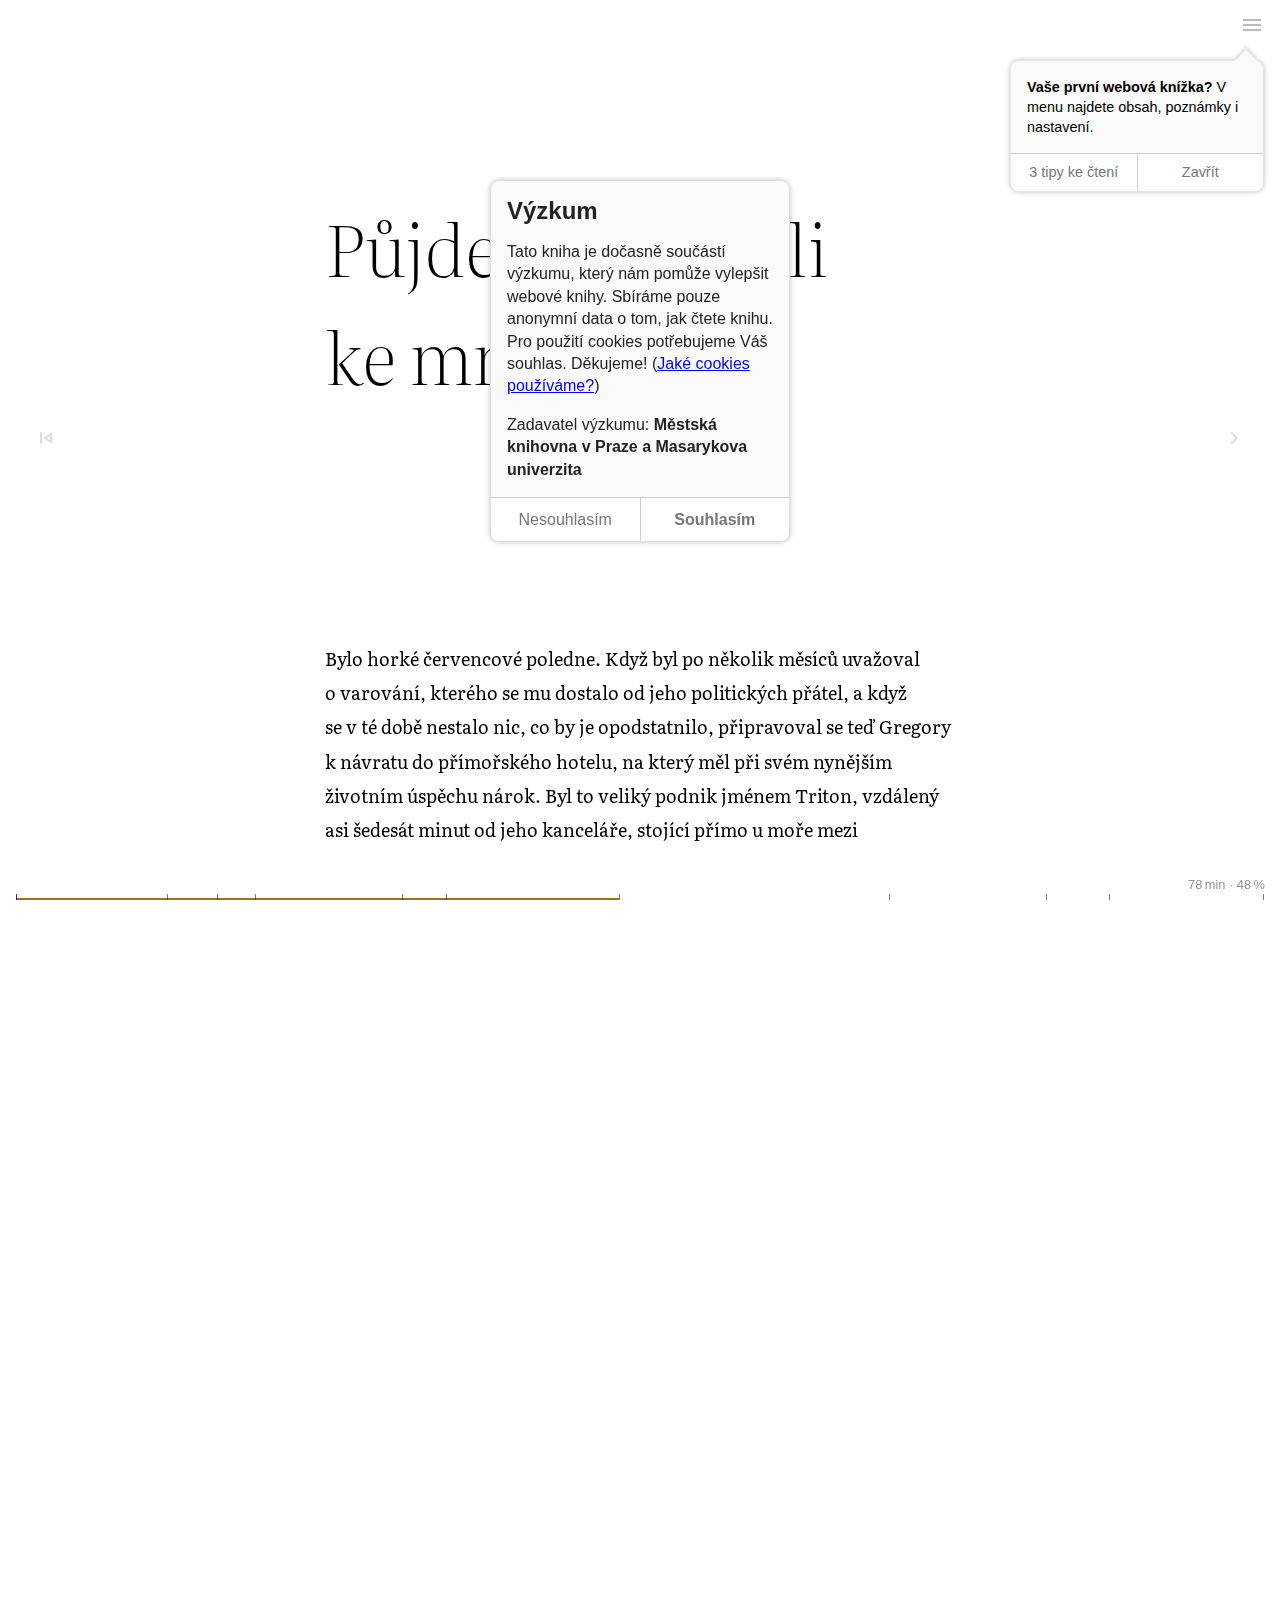
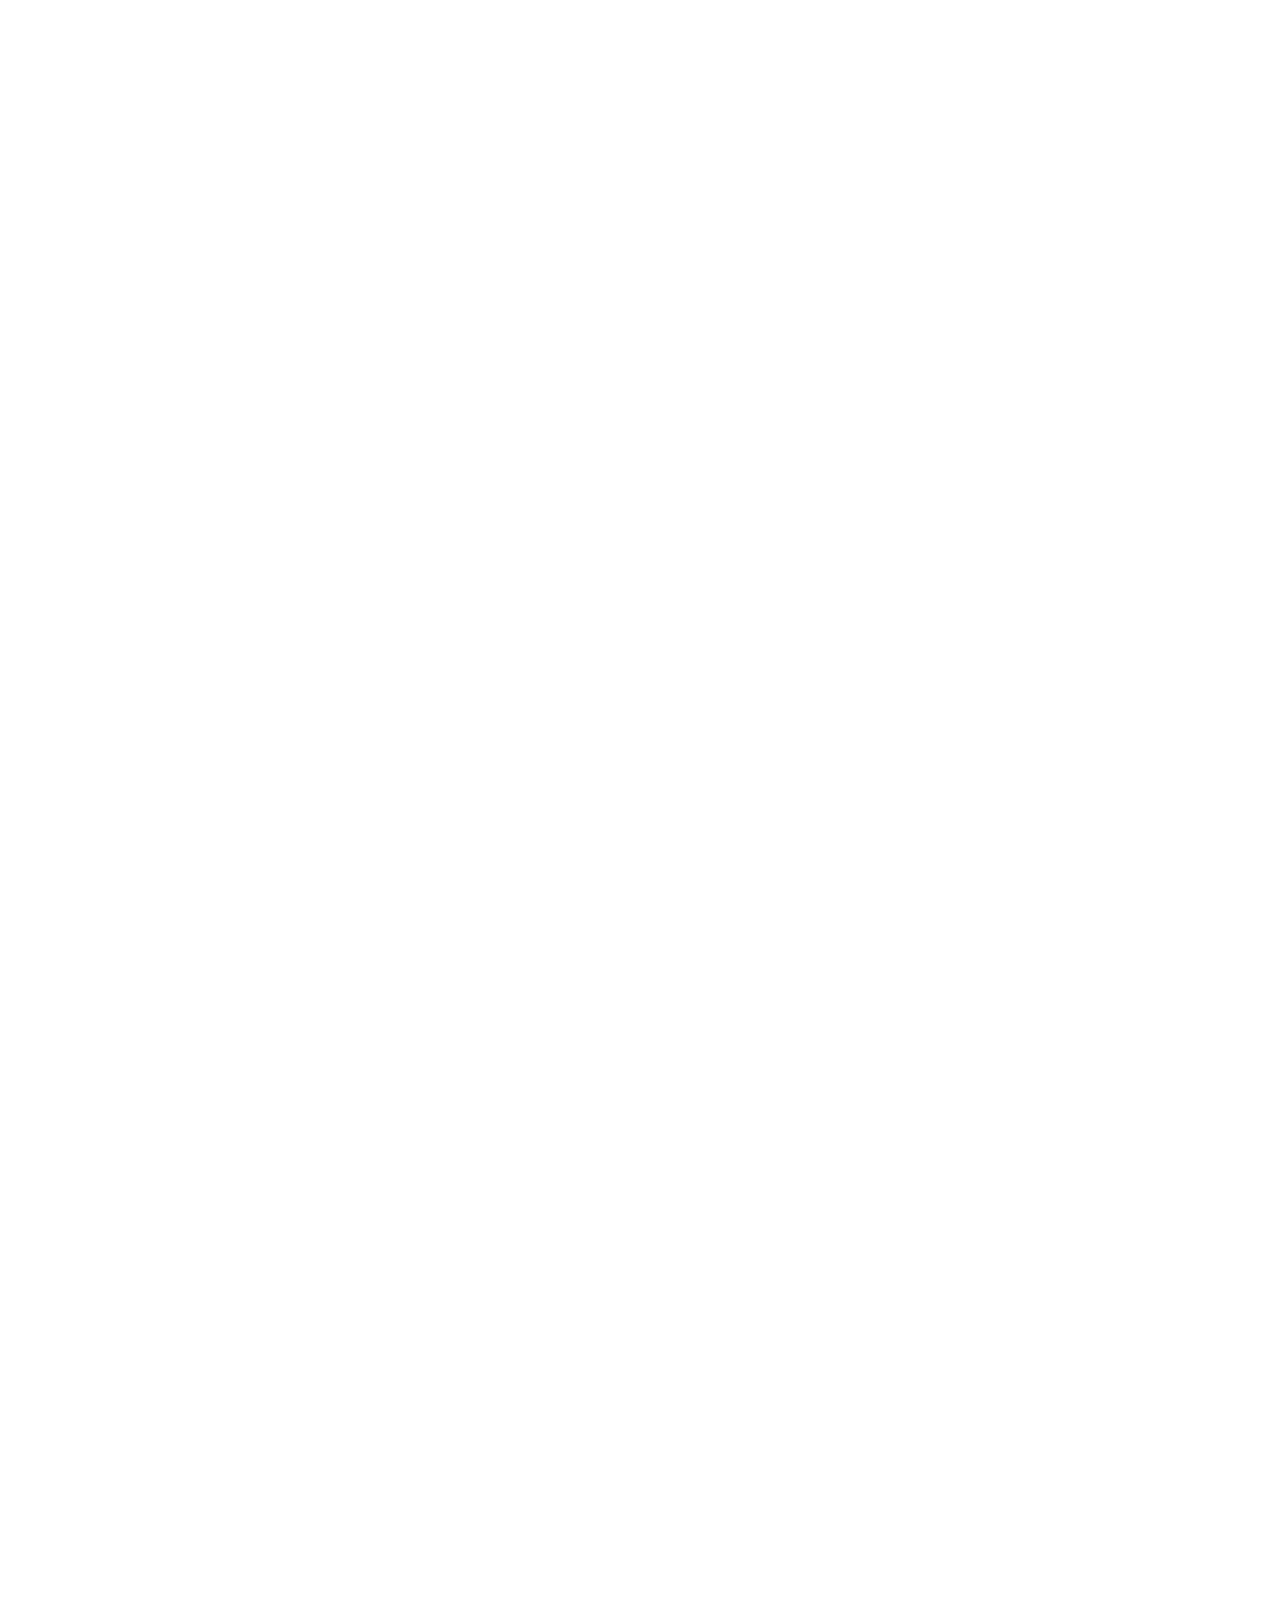
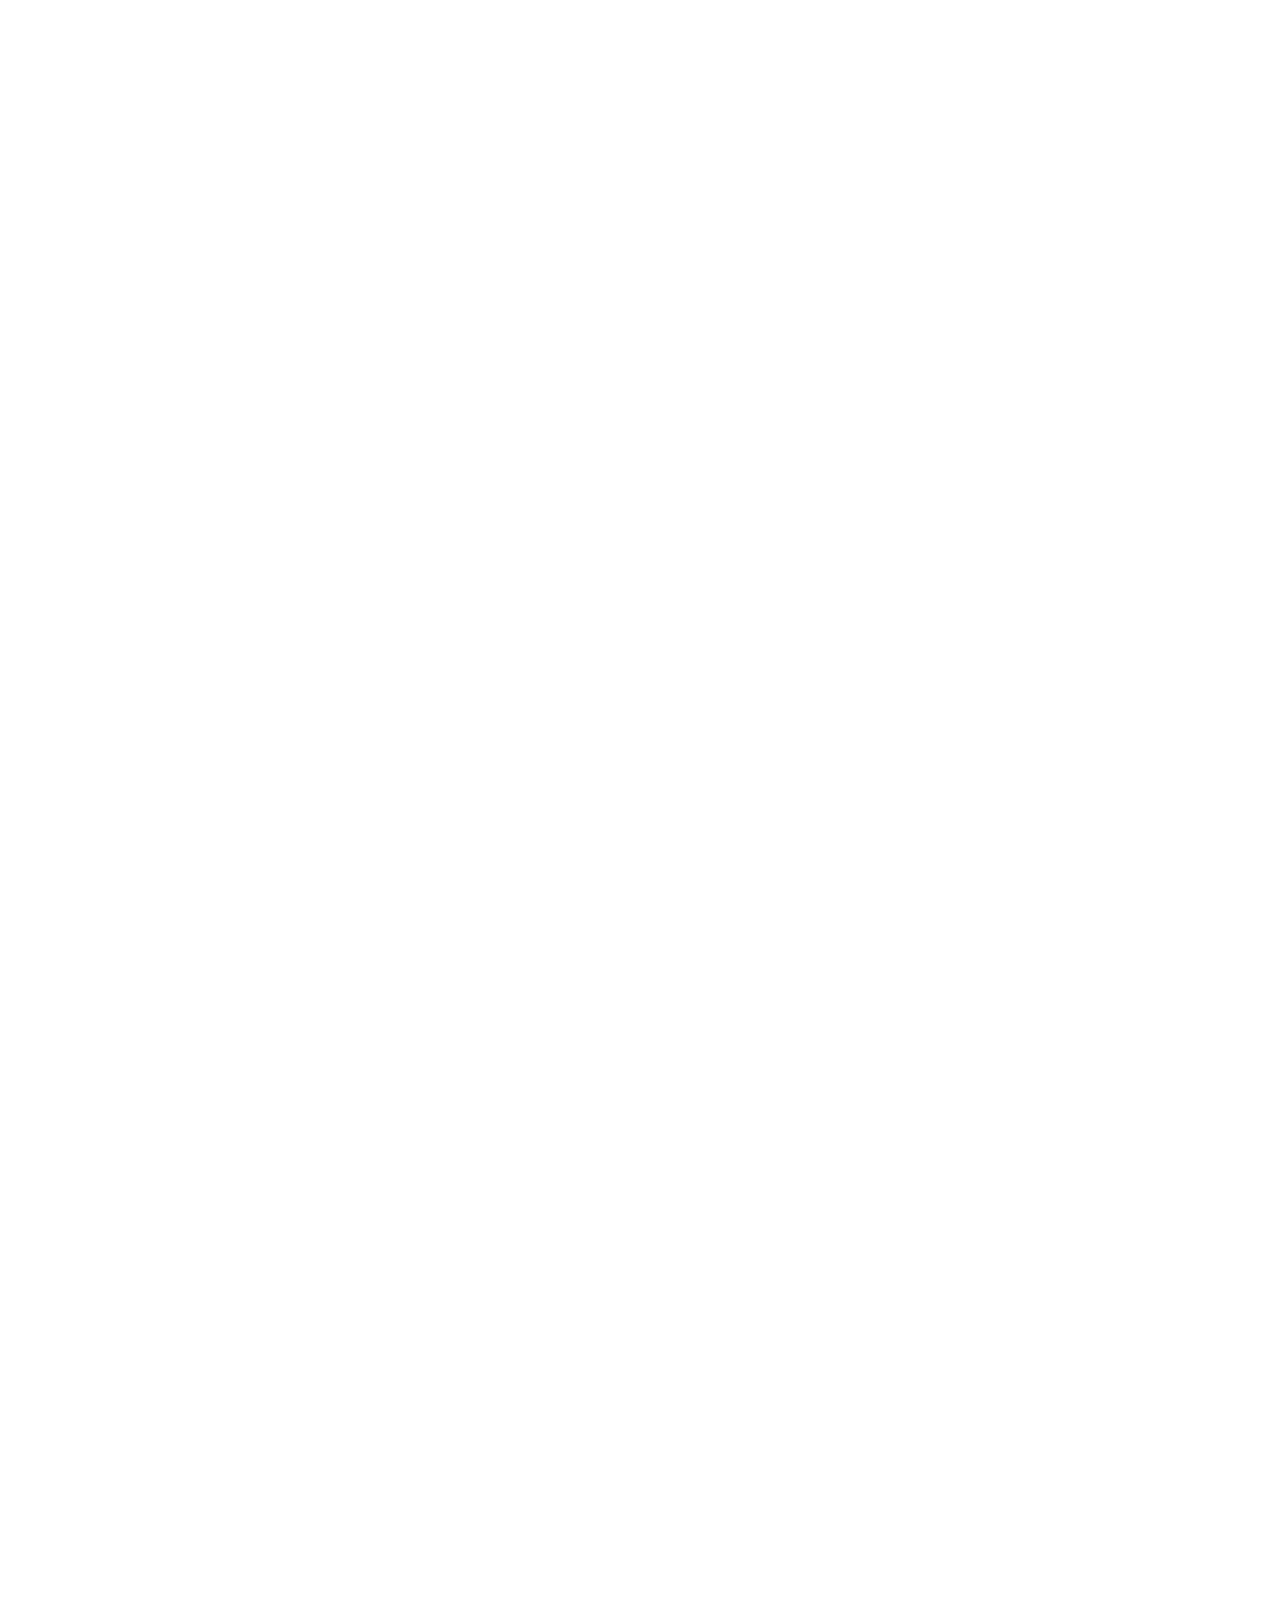
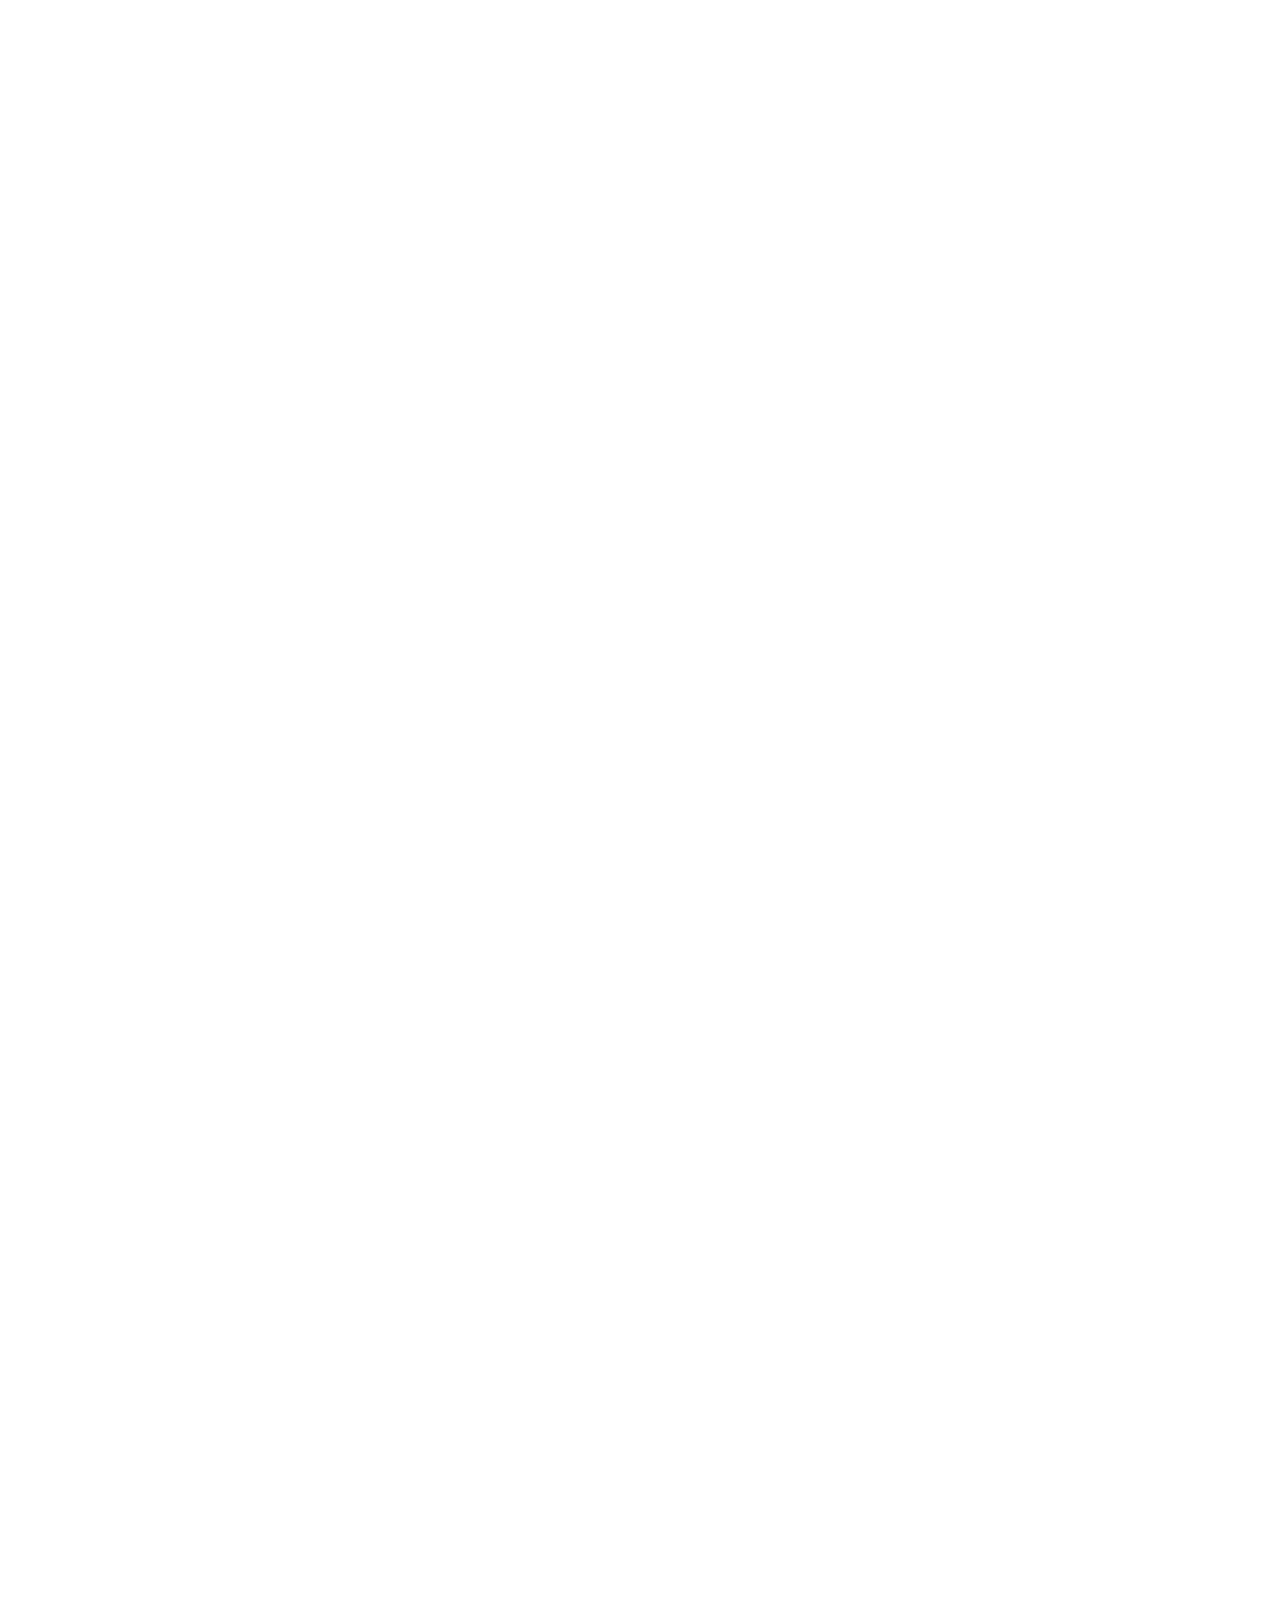
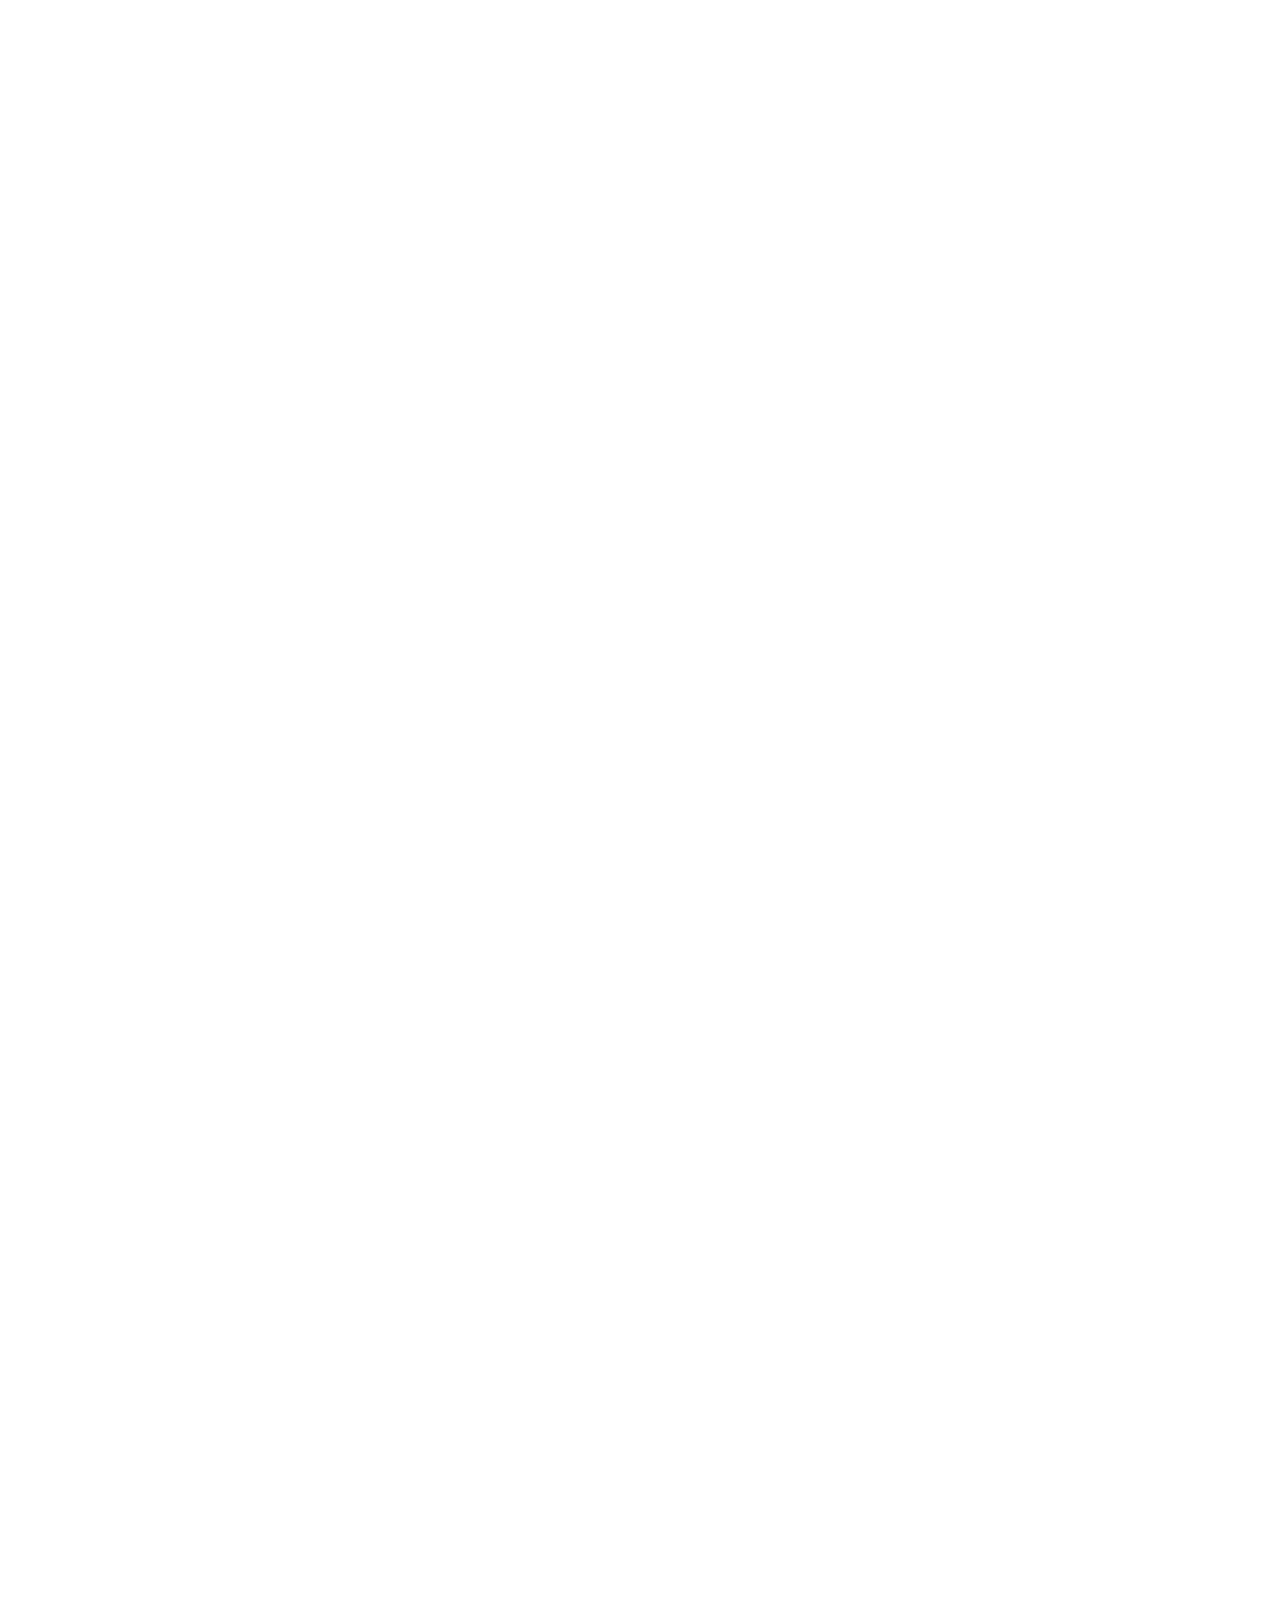
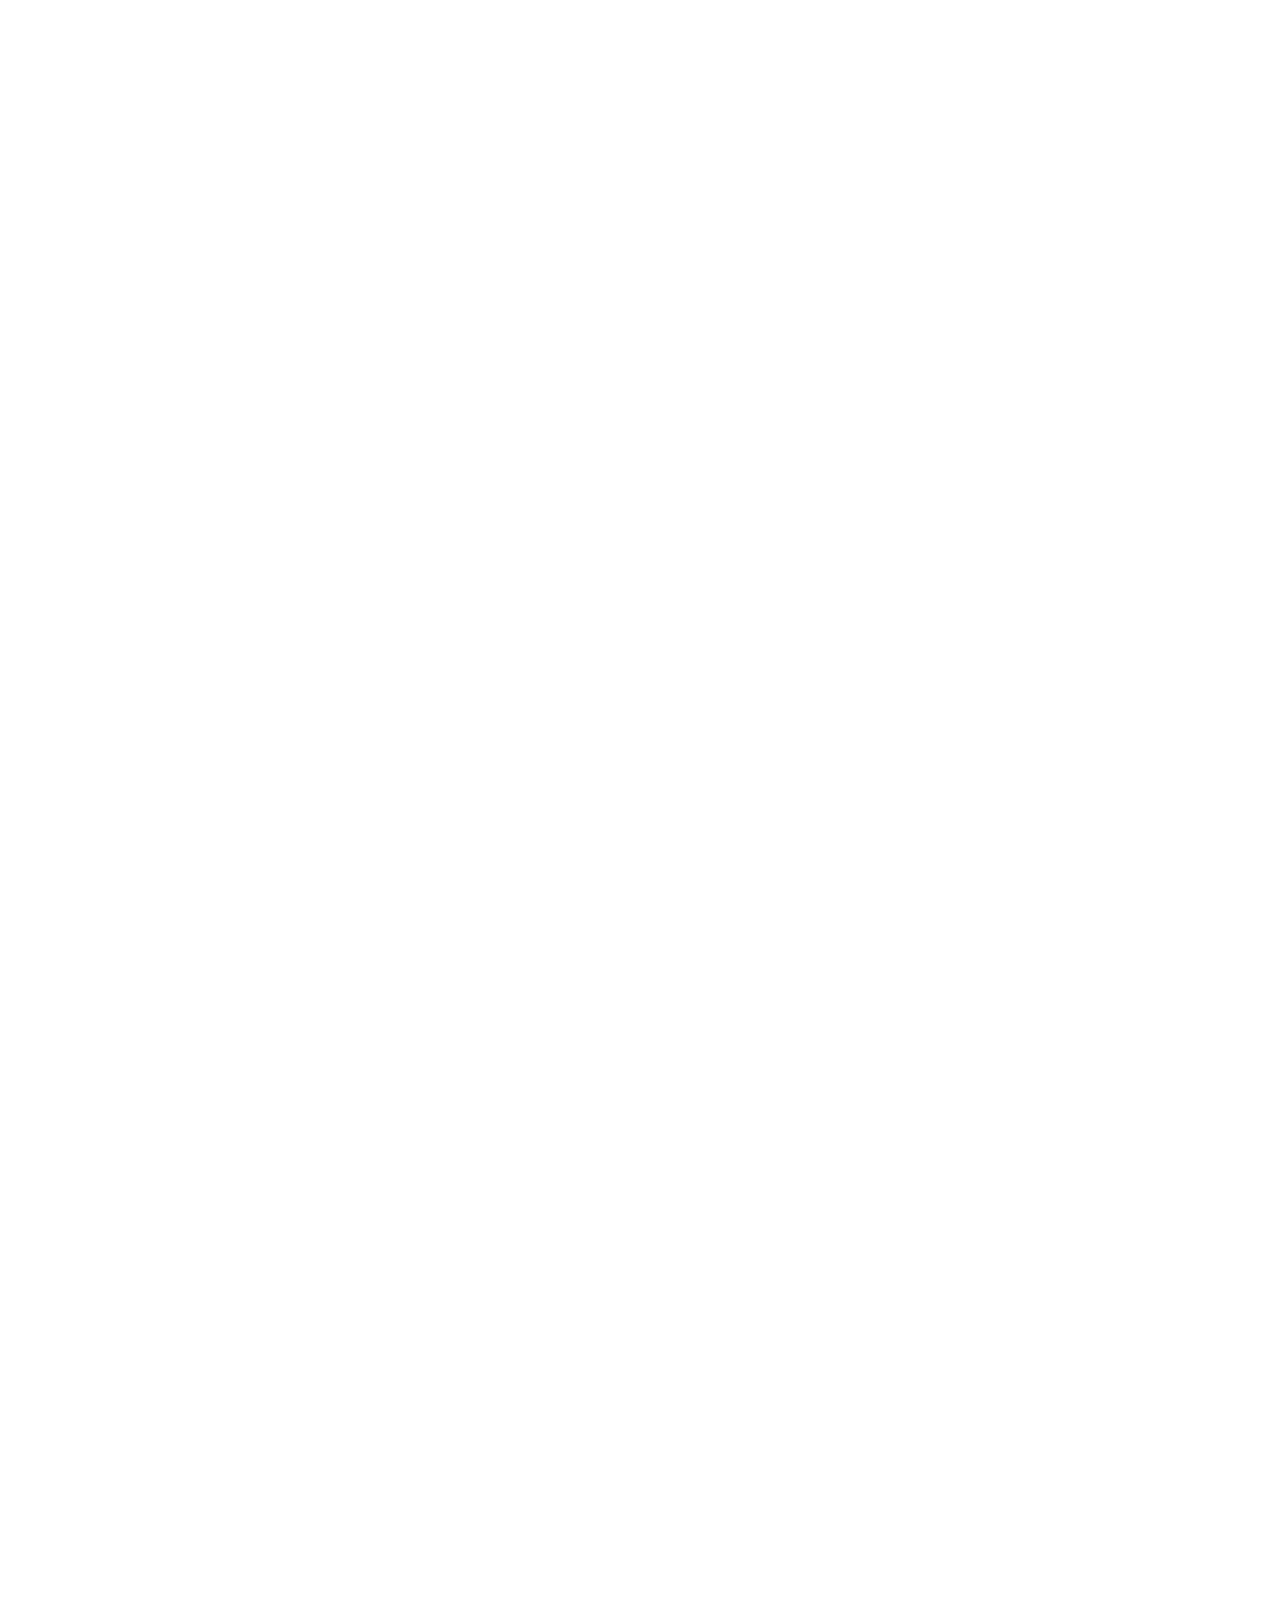
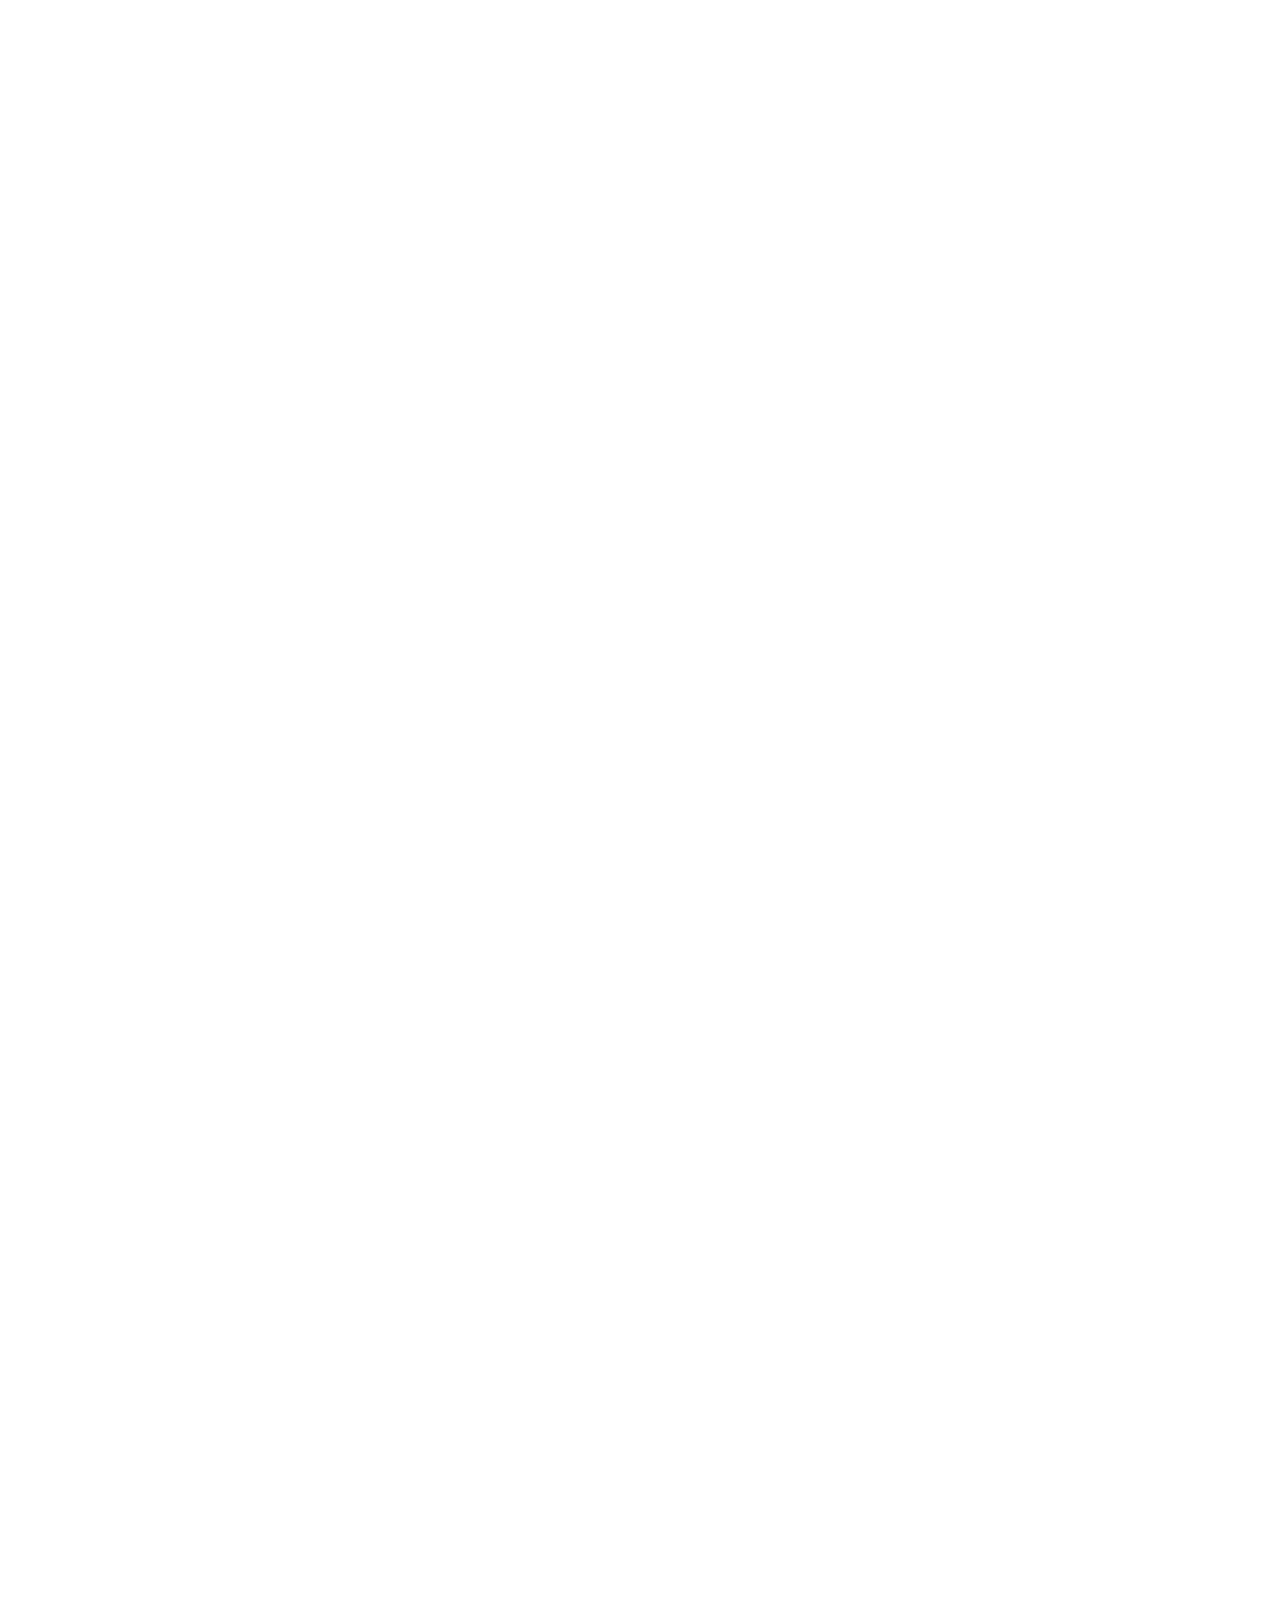
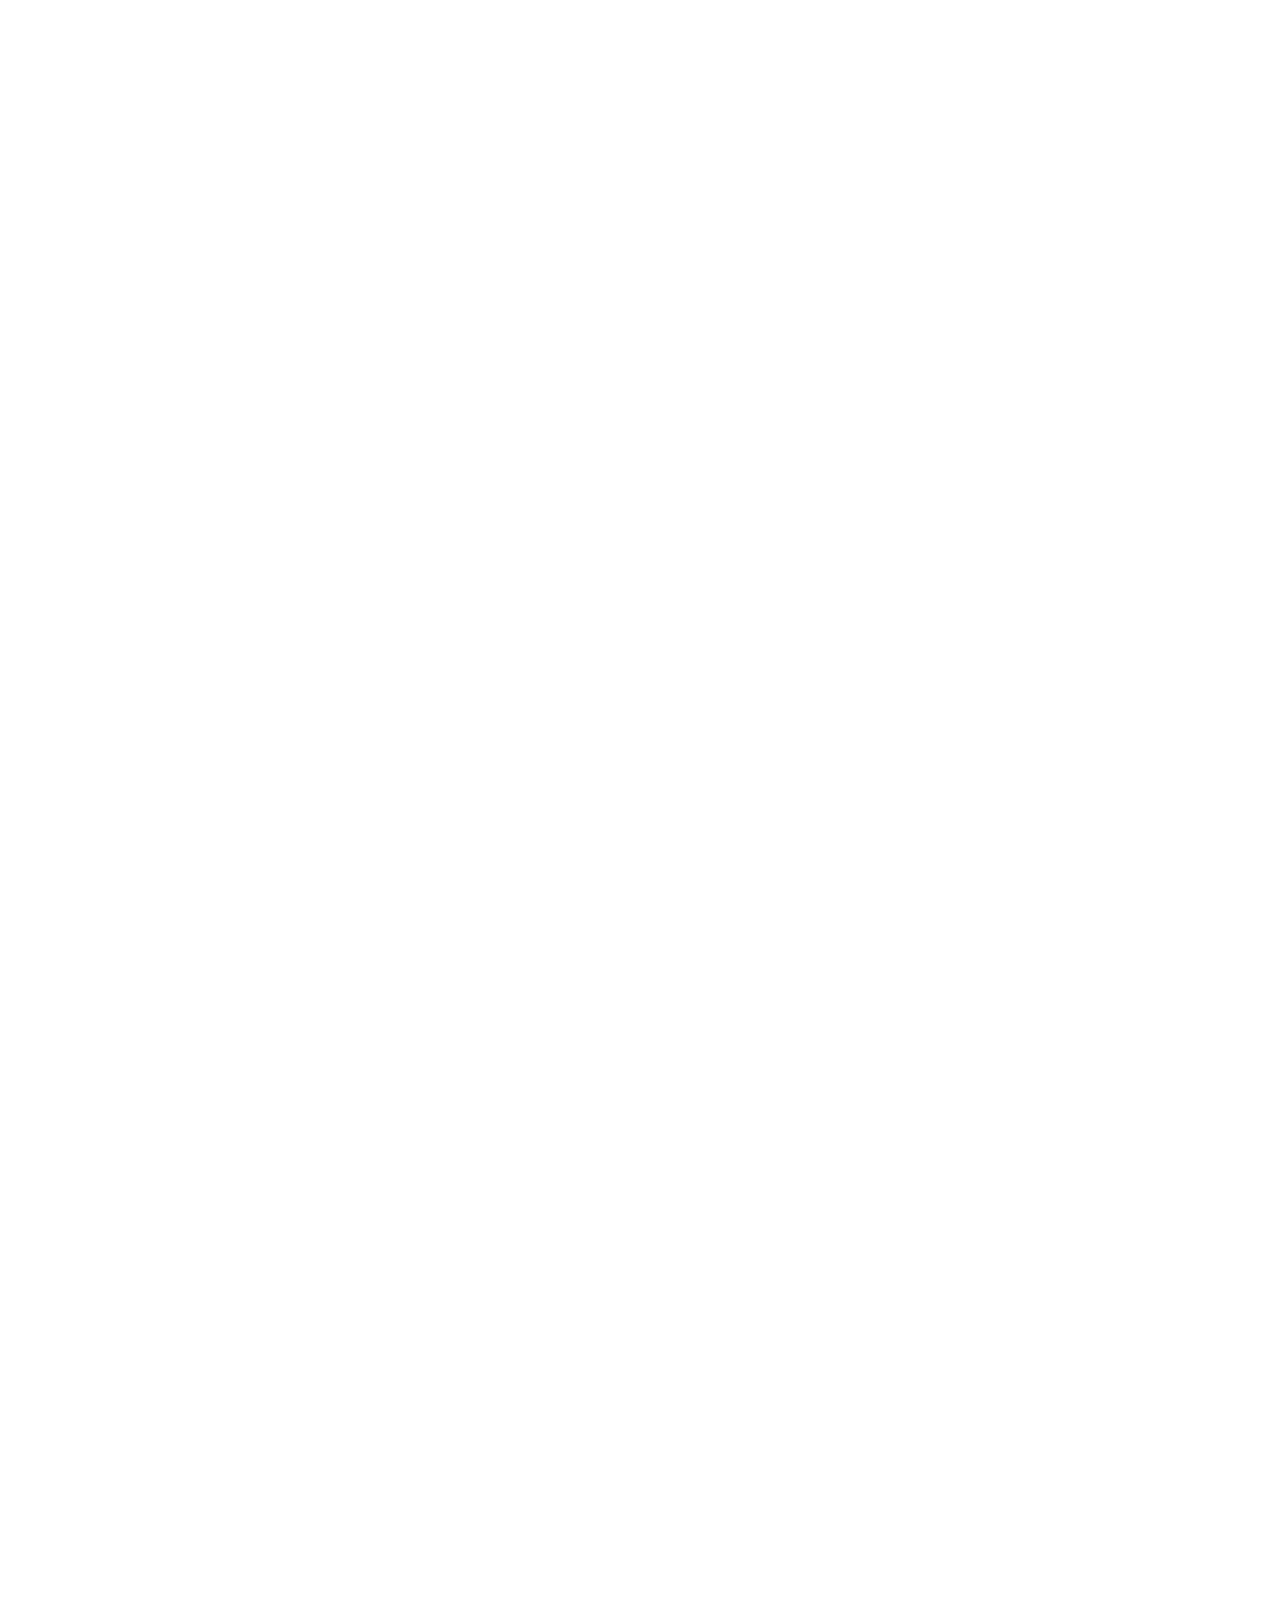
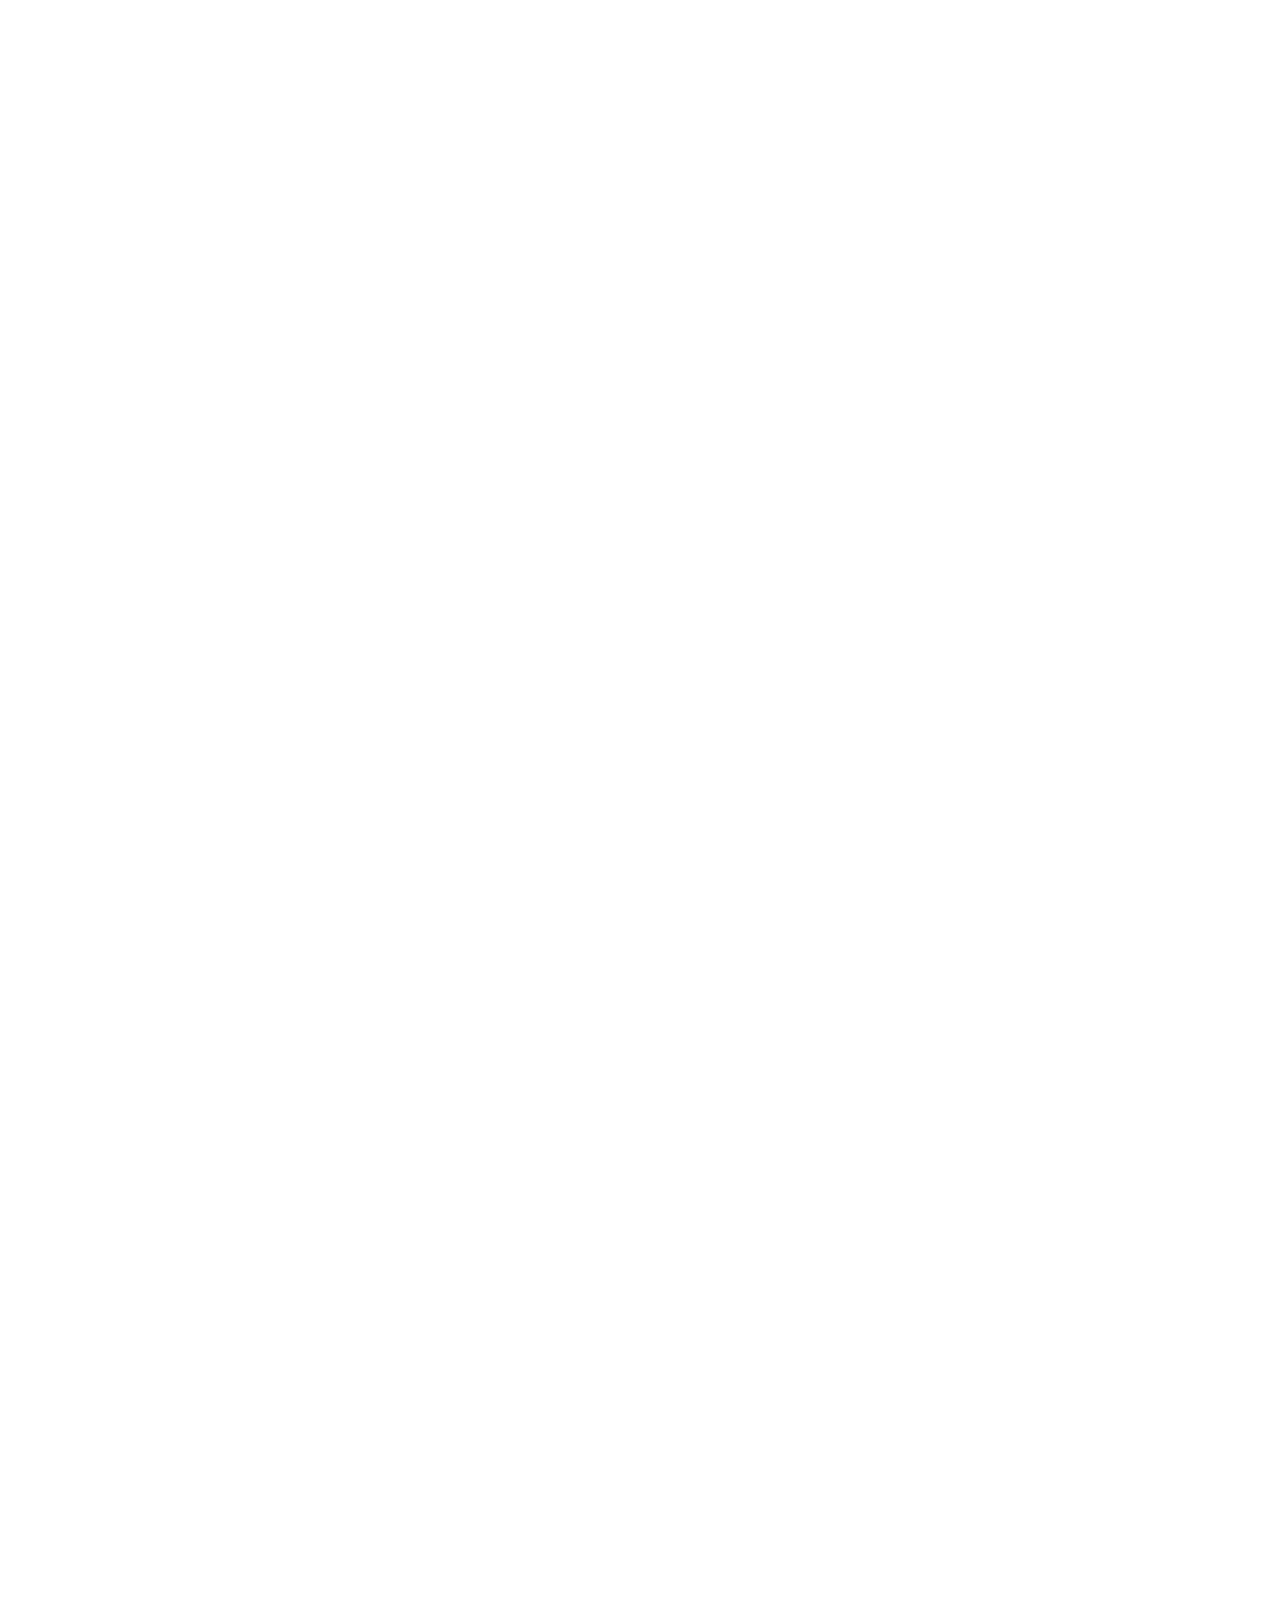
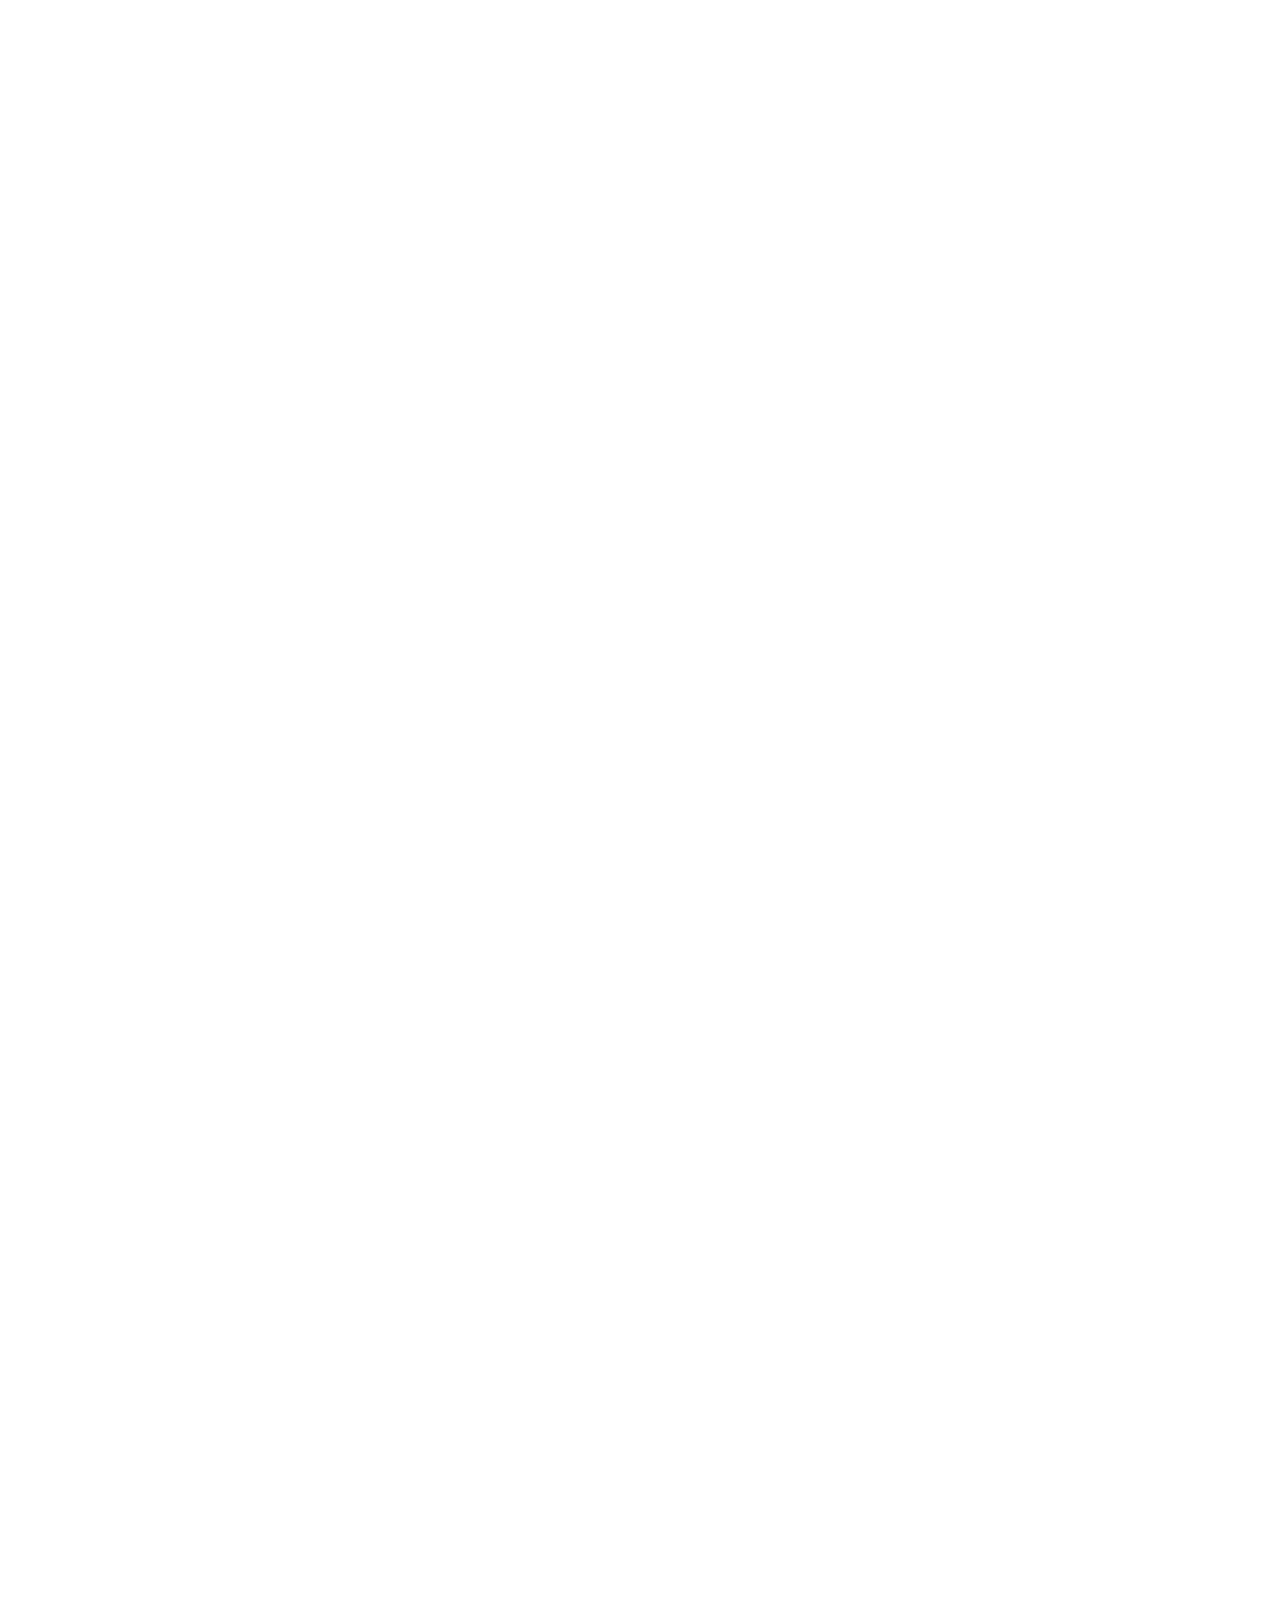
<file: americke_osudy_011.html>
<!DOCTYPE html>
<html lang="cs">
  <head>
    <meta charset="utf-8">
    <meta name="viewport" content="width=device-width, initial-scale=1.0, shrink-to-fit=no">
    <meta name="apple-mobile-web-app-title" content="Půjdete na chvíli ke mně?">
    <meta name="apple-mobile-web-app-capable" content="yes">
    <title>Půjdete na chvíli ke mně?</title>
    <link rel="stylesheet" href="./style/style.min.css" media="screen" integrity="sha256-suCzP2DeAjpjfeO4Ne4lRICbrGRKid9aAmWDin20Cww=">
    <meta name="nb-research" content="Tato kniha je dočasně součástí výzkumu, který nám pomůže vylepšit webové knihy. Sbíráme pouze anonymní data o tom, jak čtete knihu. Pro použití cookies potřebujeme Váš souhlas. Děkujeme! (<a href='https://www.mlp.cz/cz/o-knihovne/cisla-dokumenty-povinne-informace/povinne-dostupne-informace/cookies/'>Jaké cookies používáme?</a>)">
    <meta name="nb-research-orgs" content="Městská knihovna v Praze a Masarykova univerzita">
    <meta name="nb-research-ga" content="UA-187132260-1">
    <link rel="icon" type="image/x-icon" href="./assets/favicon.ico">
    <link rel="icon" type="image/png" sizes="16x16" href="./assets/favicon-16x16.png">
    <link rel="icon" type="image/png" sizes="32x32" href="./assets/favicon-32x32.png">
    <link rel="icon" type="image/png" sizes="48x48" href="./assets/favicon-48x48.png">
    <link rel="manifest" href="./assets/manifest.webmanifest">
    <meta name="mobile-web-app-capable" content="yes">
    <meta name="theme-color" content="#A86818">
    <meta name="application-name" content="Theodore Dreiser: Americké osudy">
    <link rel="apple-touch-icon" sizes="57x57" href="./assets/apple-touch-icon-57x57.png">
    <link rel="apple-touch-icon" sizes="60x60" href="./assets/apple-touch-icon-60x60.png">
    <link rel="apple-touch-icon" sizes="72x72" href="./assets/apple-touch-icon-72x72.png">
    <link rel="apple-touch-icon" sizes="76x76" href="./assets/apple-touch-icon-76x76.png">
    <link rel="apple-touch-icon" sizes="114x114" href="./assets/apple-touch-icon-114x114.png">
    <link rel="apple-touch-icon" sizes="120x120" href="./assets/apple-touch-icon-120x120.png">
    <link rel="apple-touch-icon" sizes="144x144" href="./assets/apple-touch-icon-144x144.png">
    <link rel="apple-touch-icon" sizes="152x152" href="./assets/apple-touch-icon-152x152.png">
    <link rel="apple-touch-icon" sizes="167x167" href="./assets/apple-touch-icon-167x167.png">
    <link rel="apple-touch-icon" sizes="180x180" href="./assets/apple-touch-icon-180x180.png">
    <link rel="apple-touch-icon" sizes="1024x1024" href="./assets/apple-touch-icon-1024x1024.png">
    <meta name="apple-mobile-web-app-capable" content="yes">
    <meta name="apple-mobile-web-app-status-bar-style" content="black-translucent">
    <meta name="apple-mobile-web-app-title" content="Americké osudy">
    <meta property="og:title" content="Americké osudy">
    <meta property="og:type" content="book">
    <meta property="og:book:author" content="Theodore Dreiser">
    <meta property="twitter:title" content="Theodore Dreiser: Americké osudy">
    <meta property="og:image" content="./assets/cover-1200x620.png">
    <meta property="twitter:image" content="./assets/cover-1200x1200.png">
    <link rel="index" href="./index.html">
    <link rel="license" href="./license.html">
    <link rel="publication" href="./manifest.json" id="manifest">
    <link rel="about" href="about.html">
    <link rel="prev" href="./americke_osudy_010.html">
    <link rel="next" href="./americke_osudy_012.html">
    <meta name="nb-order" content="7">
    <link rel="self" href="americke_osudy_011.html">
    <meta name="nb-identifier" content="dreiser-americke-osudy-b9ca0c4">
    <meta name="nb-role" content="chapter">
  </head>
  <body class="content-prose nb-role-chapter nb-custom-style" data-nb-words="18933" data-nb-chars="108235">
    <nav role="doc-toc">
      <ul class="plain section">
        <li><a href="americke_osudy_005.html">Sv.&nbsp;Columba a&nbsp;řeka</a></li>
        <li><a href="americke_osudy_006.html">Dříči v&nbsp;činžácích</a></li>
        <li><a href="americke_osudy_007.html">Ústraní vyřazených</a></li>
        <li><a href="americke_osudy_008.html">Útočiště</a>
          <ol class="headings-toc">
            <li><a href="americke_osudy_008.html#i">I</a></li>
            <li><a href="americke_osudy_008.html#ii">II</a></li>
            <li><a href="americke_osudy_008.html#iii">III</a></li>
            <li><a href="americke_osudy_008.html#iv">IV</a></li>
            <li><a href="americke_osudy_008.html#v">V</a></li>
            <li><a href="americke_osudy_008.html#vi">VI</a></li>
            <li><a href="americke_osudy_008.html#vii">VII</a></li>
            <li><a href="americke_osudy_008.html#viii">VIII</a></li>
          </ol>
        </li>
        <li><a href="americke_osudy_009.html">Na okraji života</a>
          <ol class="headings-toc">
            <li><a href="americke_osudy_009.html#muži-venbsptmě">Muži ve&nbsp;tmě</a></li>
            <li><a href="americke_osudy_009.html#muži-vbouři">Muži v&nbsp;bouři</a></li>
            <li><a href="americke_osudy_009.html#muži-venbspsněhu">Muži ve&nbsp;sněhu</a></li>
          </ol>
        </li>
        <li><a href="americke_osudy_010.html">Přízrak zlata</a></li>
        <li><a href="americke_osudy_011.html">Půjdete na chvíli ke mně?</a></li>
        <li><a href="americke_osudy_012.html">De Maupassant mladší</a></li>
        <li><a href="americke_osudy_013.html">Písničkáři</a></li>
        <li><a href="americke_osudy_014.html">Princ zlodějem</a></li>
      </ul>
    </nav>
    <div id="ui-content">
    </div>
    <div class="content">
      <main>
        <nav class="begin-nav">
          <ul>
            <li><a href="./index.html#" rel="index">Titulní strana</a></li>
            <li><a href="./americke_osudy_010.html#chapter-end" rel="prev">← Předchozí kapitola</a></li>
          </ul>
        </nav><a id="chapter-start"></a>
        <h1 class="chunk" data-nb-ref-number="1" data-nb-words="5" data-nb-chars="25"><span class="idea" data-nb-ref-number="1" id="idea1" data-nb-words="5" data-nb-chars="25">Půjdete na&nbsp;chvíli ke&nbsp;mně?</span></h1>
        <section>
          <p class="chunk" data-nb-ref-number="2" data-nb-words="214" data-nb-chars="1305"><span class="idea" data-nb-ref-number="2" id="idea2" data-nb-words="214" data-nb-chars="1305">Bylo horké červencové poledne. Když byl po&nbsp;několik měsíců uvažoval o&nbsp;varování, kterého se&nbsp;mu&nbsp;dostalo od&nbsp;jeho politických přátel, a&nbsp;když se&nbsp;v&nbsp;té době nestalo nic, co&nbsp;by&nbsp;je&nbsp;opodstatnilo, připravoval se&nbsp;teď Gregory k&nbsp;návratu do&nbsp;přímořského hotelu, na&nbsp;který měl při svém nynějším životním úspěchu nárok. Byl to&nbsp;veliký podnik jménem Triton, vzdálený asi šedesát minut od&nbsp;jeho kanceláře, stojící přímo u&nbsp;moře mezi borovicemi a&nbsp;písčinami Long Islandu. Jeho žena, „děvče“, jak o&nbsp;ní obvykle mluvil, musela přes úklady, které byly odhaleny nebo o&nbsp;nichž se&nbsp;aspoň dověděl, odjet s&nbsp;nemocným dítětem pro radu a&nbsp;útěchu ke&nbsp;své matce do&nbsp;hor. Ale poněvadž se&nbsp;podzimní volební tažení už&nbsp;tolik přiblížilo, on&nbsp;sám naprosto nemohl odjet. Za&nbsp;všedních dní i&nbsp;o&nbsp;nedělích, někdy také v&nbsp;noci, pátral a&nbsp;hledal opodstatnění některých skutečností, týkajících se&nbsp;špatné správy města, jichž mělo zanedlouho být použito jako střeliva. Starostu a&nbsp;jeho „bandu“, jak se&nbsp;jim říkalo, bylo třeba za&nbsp;každou cenu vyhodit ze&nbsp;sedla. Jestliže se&nbsp;to&nbsp;podaří, pak je&nbsp;jisto, že&nbsp;on, Gregory, bude za&nbsp;to&nbsp;odměněn. Přesto smýšlel velmi poctivě o&nbsp;hodnotě, a&nbsp;dokonce i&nbsp;nezbytnosti své nynější činnosti. Město mělo neobyčejně špatnou správu. Jakou si&nbsp;lze představit větší práci než vypátrat podrobnosti a&nbsp;nastavit je&nbsp;před oči klamaného a&nbsp;podrážděného občanstva?</span></p>
          <p class="chunk" data-nb-ref-number="3" data-nb-words="86" data-nb-chars="513"><span class="idea" data-nb-ref-number="3" id="idea3" data-nb-words="86" data-nb-chars="513">Avšak ani nepřítel nebyl bezmocný. Navštívil ho&nbsp;jakýsi muž z&nbsp;vydavatelského oboru podnikání, o&nbsp;kterém nikdy ani neslyšel, a&nbsp;nabídl mu&nbsp;významné místo na&nbsp;Středním Západě, jež by&nbsp;ho&nbsp;vzdálilo nejméně na&nbsp;čtyři roky nebo na&nbsp;pět let z&nbsp;města a&nbsp;vyneslo by&nbsp;mu&nbsp;šest nebo sedm tisíc dolarů ročně. Když neprojevil zájem, začaly se&nbsp;ztrácet některé z&nbsp;jeho dopisů a&nbsp;připadalo mu, že&nbsp;o&nbsp;jeho cesty a&nbsp;pochůzky projevují nevítaný zájem různé podivné postavy. Nakonec ho&nbsp;v&nbsp;kanceláři navštívil jeden z&nbsp;politických činitelů jeho strany.</span></p>
          <p class="chunk" data-nb-ref-number="4" data-nb-words="190" data-nb-chars="1035"><span class="idea" data-nb-ref-number="4" id="idea4" data-nb-words="190" data-nb-chars="1035">„Je to&nbsp;prostě tak, Gregory,“ řekl po&nbsp;krátkém úvodu, „jsi na&nbsp;stopě toho, co&nbsp;se&nbsp;děje ve&nbsp;spojení s&nbsp;prodejem pozemků v&nbsp;South Penyanku. Starosta to&nbsp;ví, ale je&nbsp;naprosto rozhodnut, že&nbsp;se&nbsp;o&nbsp;tom veřejnost nesmí dovědět, a&nbsp;právě tak je&nbsp;rozhodnut i&nbsp;jeho společník Tilney&nbsp;– může to&nbsp;vyjít na&nbsp;světlo leda až&nbsp;po&nbsp;volbách. Jsou připraveni použít způsobů hodně drsných, tak dej na&nbsp;sebe pozor. Máš přece svou ženu rád? Tak ji&nbsp;měj i&nbsp;s&nbsp;dítětem hezky blízko u&nbsp;sebe. Nedopusť, aby tě&nbsp;od&nbsp;ní&nbsp;byť jen na&nbsp;chvíli odlákali někam, kde bys neměl být. Víš přece, co&nbsp;se&nbsp;před několika lety stalo Crothersovi? Chystal se&nbsp;odhalit čachry kolem prodeje přívozu na&nbsp;Yellow Pointu, nikdo o&nbsp;tom neměl ani ponětí&nbsp;– a&nbsp;tu najednou prásk!&nbsp;– náhle byl zatčen pro staré obvinění ze&nbsp;zběhnutí, odněkud vytáhli starý dluh, který nezaplatil, dali mu&nbsp;zabavit nábytek a&nbsp;odlákali od&nbsp;něho ženu. Nedopusť, aby tě&nbsp;takhle nějak chytili. Máš-li nějaké dluhy, pověz nám o&nbsp;nich, podíváme se&nbsp;už, co&nbsp;by&nbsp;se&nbsp;s&nbsp;tím dalo dělat. A&nbsp;máš-li zájem o&nbsp;nějakou jinou ženu, přeruš to, pošli ji&nbsp;pryč, zbav se&nbsp;jí.“</span></p>
          <p class="chunk" data-nb-ref-number="5" data-nb-words="10" data-nb-chars="65"><span class="idea" data-nb-ref-number="5" id="idea5" data-nb-words="10" data-nb-chars="65">Gregory se&nbsp;na&nbsp;něj podíval s&nbsp;podrážděným, zpola soucitným úsměvem.</span></p>
          <p class="chunk" data-nb-ref-number="6" data-nb-words="22" data-nb-chars="134"><span class="idea" data-nb-ref-number="6" id="idea6" data-nb-words="22" data-nb-chars="134">„Nemám žádnou jinou ženu,“ řekl prostě. Jak by&nbsp;mohl být nevěrný svému „děvčeti“ a&nbsp;dítěti&nbsp;– tomu modrookému dítěti s&nbsp;růžovými prstíčky!</span></p>
          <p class="chunk" data-nb-ref-number="7" data-nb-words="44" data-nb-chars="261"><span class="idea" data-nb-ref-number="7" id="idea7" data-nb-words="44" data-nb-chars="261">„Nemysli si, že&nbsp;se&nbsp;chci plést do&nbsp;tvých záležitostí,“ pokračoval politik. „Jen ti&nbsp;to&nbsp;musím říci. Budeš-li potřebovat radu nebo pomoc, přijď ke&nbsp;mně. Ale ať&nbsp;budeš dělat cokoli, dávej si&nbsp;na&nbsp;sebe pozor,“ a&nbsp;při těchto slovech nasadil vysoký hedvábný klobouk a&nbsp;odešel.</span></p>
          <p class="chunk" data-nb-ref-number="8" data-nb-words="109" data-nb-chars="621"><span class="idea" data-nb-ref-number="8" id="idea8" data-nb-words="109" data-nb-chars="621">Když host odešel, zůstal Gregory stát uprostřed kanceláře a&nbsp;díval se&nbsp;upřeně na&nbsp;podlahu. Podle toho, co&nbsp;dosud odhalil, bylo samozřejmě možno uvěřit, že&nbsp;si&nbsp;bude starosta počínat tak, jak mu&nbsp;teď přítel popsal. Pokud jde o&nbsp;starostova přítele, o&nbsp;toho spekulanta s&nbsp;pozemky, bylo jasné z&nbsp;toho, co&nbsp;se&nbsp;o&nbsp;něm povídalo, že&nbsp;je&nbsp;schopen použít všech lstí a&nbsp;sprostot. Kterýsi jiný politik, když o&nbsp;něm jednou hovořil, pravil také, že&nbsp;by&nbsp;se&nbsp;nezastavil ani před vraždou, že&nbsp;však by&nbsp;ho&nbsp;nikdo nechytil ani při činu, ani žádným jiným způsobem, a&nbsp;jistě to&nbsp;byla pravda. Byl bohatší a&nbsp;mocnější než kdy dříve, bohatší a&nbsp;mocnější než sám starosta.</span></p>
          <p class="chunk" data-nb-ref-number="9" data-nb-words="244" data-nb-chars="1582"><span class="idea" data-nb-ref-number="9" id="idea9" data-nb-words="244" data-nb-chars="1582">Od&nbsp;té&nbsp;doby, co&nbsp;se&nbsp;přestěhoval do&nbsp;tohoto přímořského hotelu, stalo se&nbsp;několik věcí, které v&nbsp;něm vyvolaly domněnku, že&nbsp;by&nbsp;se&nbsp;něco mohlo stát, i&nbsp;když dosud neměl žádné důkazy o&nbsp;opodstatněnosti těchto podezření. Přijela sem nasládle usměvavá, přemrštěně nastrojená, šperky obtížená, zpola prodejná vdova, podnikatelka, jak se&nbsp;sama označila, majitelka velmi úspěšné divadelní agentury ve&nbsp;velikém městě, válející se&nbsp;podle slov jednoho z&nbsp;Gregoryho přátel v&nbsp;„krvavých penězích“. Oplývala hnědým a&nbsp;vínově zbarveným hedvábím, hnědými domácími střevíci a&nbsp;punčochami, bohatstvím podezřele třpytných kaštanových vlasů. Měla vůz vážené a&nbsp;pověstné značky. Pověstná byla také její dovednost při hře v&nbsp;karty i&nbsp;ochota riskovat. Podle toho, co&nbsp;říkali zaměstnanci hotelu a&nbsp;povaleči na&nbsp;verandě Tritonu, bezstarostně a&nbsp;štědře utrácela. Paní Skeltonová přijela, když v&nbsp;hotelu Triton byla ještě přítomna Gregoryho žena, ubytovala se&nbsp;pohodlně ve&nbsp;dvou pokojích s&nbsp;koupelnou na&nbsp;straně k&nbsp;moři, důvěrně se&nbsp;spřátelila s&nbsp;ředitelem i&nbsp;s&nbsp;několika zarytými povaleči, kteří byli, jak se&nbsp;ukázalo, burzovní dohazovači a&nbsp;spekulanti, kteří se&nbsp;počestně zajímali o&nbsp;golf, o&nbsp;tenis a&nbsp;Triton Grill. Sladce se&nbsp;usmívala, byla srdečná i&nbsp;optimistická a&nbsp;Gregory ani jeho žena nemohli jinak než nalézt v&nbsp;ní trochu zalíbení. Ale než odjela, ptala se&nbsp;v&nbsp;duchu občas jeho žena, zda by&nbsp;se&nbsp;paní Skeltonová propůjčila k&nbsp;takovým úkladům. Ačkoli její projevy přátelství bylo možno vykládat mnoha různými způsoby, přece jen byly příliš všeobecné, aby mohly vyvolat podezření. Přesto však možná čekala na&nbsp;takovou situaci&nbsp;– až&nbsp;tu&nbsp;Gregory bude sám.</span></p>
          <p class="chunk" data-nb-ref-number="10" data-nb-words="38" data-nb-chars="233"><span class="idea" data-nb-ref-number="10" id="idea10" data-nb-words="38" data-nb-chars="233">„Buď opatrný,“ varovala ho&nbsp;žena. „Kdybys začal příliš pochybovat, odejdi odtud do&nbsp;jiného hotelu. To&nbsp;je&nbsp;přinejmenším přinutí, aby si&nbsp;opatřili novou skupinu lidí.“ A&nbsp;pak odjela, zcela klidná v&nbsp;důvěře, že&nbsp;si&nbsp;její manžel bude vědět rady.</span></p>
          <p class="chunk" data-nb-ref-number="11" data-nb-words="151" data-nb-chars="888"><span class="idea" data-nb-ref-number="11" id="idea11" data-nb-words="151" data-nb-chars="888">Tak se&nbsp;stalo, že&nbsp;se&nbsp;Gregory ocitl sám; zprvu mu&nbsp;to&nbsp;bylo proti mysli. Začal se&nbsp;v&nbsp;duchu ptát, zda má&nbsp;odtud odejít nebo to&nbsp;přestát, jak tomu sám říkal. Proč by&nbsp;se&nbsp;měl dát vypudit z&nbsp;jediného pohodlného hotelu zde na&nbsp;tomto nejbližším mořském pobřeží, a&nbsp;to v&nbsp;době, kdy takový hotel nejvíc potřebuje, proč by&nbsp;se&nbsp;měl dát vyhnat odtud, kde ho&nbsp;zvláště vždy na&nbsp;konci týdne mohou navštěvovat jeho političtí přátelé? Vždyť tento hotel, tak blízko města, měl tolik předností: nádherné golfové hřiště, několik tenisových dvorců, jídlo a&nbsp;ubytování, na&nbsp;něž si&nbsp;naprosto nebylo možno stěžovat, a&nbsp;osvěžující i&nbsp;krásný výhled na&nbsp;moře přes široký trávník. Vedle toho bylo naprosto nezbytné, aby po&nbsp;větší část každého z&nbsp;pracovních dní byl v&nbsp;blízkém městě. Vyžadovala to&nbsp;zvláštní a&nbsp;naléhavá povaha jeho vyšetřování a&nbsp;nezbytností bylo i&nbsp;pohodlné bydliště, kde si&nbsp;lze za&nbsp;noci skutečně odpočinout a&nbsp;nabýt nových sil.</span></p>
          <p class="chunk" data-nb-ref-number="12" data-nb-words="32" data-nb-chars="167"><span class="idea" data-nb-ref-number="12" id="idea12" data-nb-words="32" data-nb-chars="167">„Je to&nbsp;tady krásné,“ řekl si&nbsp;nakonec, „a tak se&nbsp;odtud nehnu. Ne­mám vůz a&nbsp;kde bych jinde našel tak výhodné místo? A&nbsp;chtějí-li mě&nbsp;snad sledovat, ať&nbsp;si&nbsp;mě&nbsp;tedy sledují.“</span></p>
          <p class="chunk" data-nb-ref-number="13" data-nb-words="138" data-nb-chars="815"><span class="idea" data-nb-ref-number="13" id="idea13" data-nb-words="138" data-nb-chars="815">A&nbsp;tak vždy v&nbsp;zamyšlení jezdil odtud do&nbsp;města a&nbsp;zase zpátky a&nbsp;uvažoval, co&nbsp;vlastně by&nbsp;se&nbsp;mohlo stát. Když začal trochu pochybovat, navštívil Franka Blounta a&nbsp;pohovořil s&nbsp;ním. Blount byl starý novinář, který se&nbsp;nejdříve změnil v&nbsp;právníka a&nbsp;pak v&nbsp;burzovního zprostředkovatele. Přestože byl zřejmě po&nbsp;většinu času bez zákazníků, vedlo se&nbsp;mu&nbsp;skvěle. Jako osamělý starý mládenec chodil do&nbsp;tří klubů, do&nbsp;několika hotelů a&nbsp;navštěvoval několik venkovských domů, a&nbsp;to ani nemluvíme o&nbsp;jeho mohutném automobilu. Zvláště teď měl až&nbsp;nepatřičně mnoho práce, a&nbsp;tak často jezdil na&nbsp;toto pobřeží. Měl rád golf i&nbsp;tenis a&nbsp;náhodou i&nbsp;Gregoryho, kterému by&nbsp;byl přál úspěchy, ale nemohl ho&nbsp;jaksi dostat na&nbsp;správnou cestu. Když jednoho jitra přijel do&nbsp;města, odebral se&nbsp;Gregory do&nbsp;Blountovy kanceláře a&nbsp;vyprávěl mu&nbsp;tam o&nbsp;celém svém případu.</span></p>
          <p class="chunk" data-nb-ref-number="14" data-nb-words="27" data-nb-chars="145"><span class="idea" data-nb-ref-number="14" id="idea14" data-nb-words="27" data-nb-chars="145">„Takhle to&nbsp;tedy je,“ skončil, dívaje se&nbsp;na&nbsp;růžové tváře a&nbsp;částečně holou hlavu svého přítele, „a rád bych věděl, co&nbsp;byste vy&nbsp;dělal na&nbsp;mém místě.“</span></p>
          <p class="chunk" data-nb-ref-number="15" data-nb-words="25" data-nb-chars="150"><span class="idea" data-nb-ref-number="15" id="idea15" data-nb-words="25" data-nb-chars="150">Blount hleděl zamyšleně ven mezi vysoké stavby města a&nbsp;na modrou oblohu za&nbsp;nimi a&nbsp;bubnoval přitom prsty na&nbsp;skleněnou desku, která pokrývala jeho stůl.</span></p>
          <p class="chunk" data-nb-ref-number="16" data-nb-words="124" data-nb-chars="690"><span class="idea" data-nb-ref-number="16" id="idea16" data-nb-words="124" data-nb-chars="690">„Být na&nbsp;vašem místě,“ odpověděl po&nbsp;chvíli a&nbsp;drbal se&nbsp;zamyšleně na&nbsp;tváři „prostě bych zůstal, kde jsem. Jestli je&nbsp;tam nějaká žena, a&nbsp;k&nbsp;tomu přitažlivá, můžete z&nbsp;toho mít trochu zábavy a&nbsp;nemusíte se&nbsp;při tom do&nbsp;ničeho dostat. Připadá mi&nbsp;to&nbsp;jako příslib docela zábavného letního pobytu. Ale musíte si&nbsp;samozřejmě dávat na&nbsp;sebe pozor. Na&nbsp;vašem místě bych zažádal o&nbsp;povolení nosit revolver. Doslechnou se&nbsp;o&nbsp;tom, jestli na&nbsp;vás něco chystají, a&nbsp;vůbec je&nbsp;to&nbsp;nepotěší. Zadruhé byste měl dělat každodenní záznamy o&nbsp;tom, kudy a&nbsp;kde jste se&nbsp;pohyboval, a&nbsp;dávat si&nbsp;je&nbsp;přísežně potvrdit u&nbsp;notáře. Ani tohle je&nbsp;nepotěší, až&nbsp;se&nbsp;o&nbsp;tom dovědí, a&nbsp;přinutí je&nbsp;to, aby si&nbsp;na&nbsp;vás vymyslili opravdu něco originálního.</span></p>
          <p class="chunk" data-nb-ref-number="17" data-nb-words="94" data-nb-chars="525"><span class="idea" data-nb-ref-number="17" id="idea17" data-nb-words="94" data-nb-chars="525">Vždycky večer a&nbsp;na konci týdne nemám teď mnoho na&nbsp;práci,“ pokračoval pak, „a tak, chcete-li, budu nablízku, kdyby k&nbsp;něčemu došlo. Budeme-li spolu, nebude jim snadno něco podnikat, aniž o&nbsp;tom já&nbsp;nebo vy&nbsp;budeme vědět, a&nbsp;mimo to&nbsp;budete mít očitého svědka.“ Ptal se&nbsp;v&nbsp;duchu, zda by&nbsp;ona dáma nebyla zajímavá i&nbsp;pro něj. „Bydlím hned tam za&nbsp;vámi na&nbsp;Sunset Pointu, a&nbsp;chcete-li, přijdu se&nbsp;každý večer podívat, jak se&nbsp;vám vede. Jestli dojde k&nbsp;nějakým úkladům, docela rád se&nbsp;podívám, jak to&nbsp;dělají,“ a&nbsp;roztomile i&nbsp;povzbudivě se&nbsp;usmíval.</span></p>
          <p class="chunk" data-nb-ref-number="18" data-nb-words="54" data-nb-chars="292"><span class="idea" data-nb-ref-number="18" id="idea18" data-nb-words="54" data-nb-chars="292">„To je&nbsp;právě to,“ odpověděl mu&nbsp;Gregory zamyšleně. „Nechci, aby k&nbsp;nějakým úkladům vůbec došlo. Nemohu si&nbsp;to&nbsp;dovolit. Kdyby se&nbsp;něco takového mělo stát, nikdy bych se&nbsp;už&nbsp;politicky nepostavil na&nbsp;nohy, a&nbsp;pak mám taky ženu a&nbsp;dítě a&nbsp;je mi&nbsp;nanic, když pomyslím na&nbsp;noviny,“ a&nbsp;hleděl upřeně ven z&nbsp;okna.</span></p>
          <p class="chunk" data-nb-ref-number="19" data-nb-words="48" data-nb-chars="279"><span class="idea" data-nb-ref-number="19" id="idea19" data-nb-words="48" data-nb-chars="279">„Jen žádné starosti,“ trval Blount konejšivě na&nbsp;svém. „Mějte se&nbsp;jen na&nbsp;pozoru, a&nbsp;kdybyste se&nbsp;někdy večer zdržel dlouho v&nbsp;městě, dejte mi&nbsp;zprávu a&nbsp;já vás doprovodím. Nebo kdybych nemohl, zůstaňte v&nbsp;městě. Jděte do&nbsp;některého z&nbsp;velikých hotelů a&nbsp;tam se&nbsp;budete cítit úplně bezpečně.“</span></p>
          <p class="chunk" data-nb-ref-number="20" data-nb-words="82" data-nb-chars="499"><span class="idea" data-nb-ref-number="20" id="idea20" data-nb-words="82" data-nb-chars="499">Aby ho&nbsp;nemusel obtěžovat, vracel se&nbsp;Gregory po&nbsp;několik dní do&nbsp;hotelu časně. Opatřil si&nbsp;také povolení a&nbsp;obtížil zadní kapsu kalhot neohrabanou zbraní, která mu&nbsp;byla protivná, kterou však přesto měl vždy v&nbsp;noci pod polštářem. Nejistota do&nbsp;té&nbsp;míry zpracovala jeho představivost, že&nbsp;na&nbsp;všech lidech viděl něco podezřelého. Každý nový člověk v&nbsp;hotelu ho&nbsp;znepokojoval. Domníval se&nbsp;zcela určitě, že&nbsp;ve&nbsp;spojení s&nbsp;paní Skeltonovou je&nbsp;skupina lidí, kteří ho&nbsp;pozorují, ale nemohl to&nbsp;ani sám sobě ničím dokázat.</span></p>
          <p class="chunk" data-nb-ref-number="21" data-nb-words="36" data-nb-chars="194"><span class="idea" data-nb-ref-number="21" id="idea21" data-nb-words="36" data-nb-chars="194">„Je to&nbsp;k&nbsp;smíchu,“ řekl si&nbsp;nakonec. „Počínám si&nbsp;jako pětileté dítě ve&nbsp;tmě. Kdo by&nbsp;mi&nbsp;co&nbsp;měl udělat?“ A&nbsp;psal dopisy ženě, kde se&nbsp;tomu vysmíval, a&nbsp;pokoušel se&nbsp;opět nabýt své bývalé bezstarostnosti.</span></p>
          <p class="chunk" data-nb-ref-number="22" data-nb-words="61" data-nb-chars="344"><span class="idea" data-nb-ref-number="22" id="idea22" data-nb-words="61" data-nb-chars="344">Ale nebylo to&nbsp;tak snadné, neboť se&nbsp;zanedlouho stalo něco, co&nbsp;ho&nbsp;velmi zneklidnilo. Alespoň se&nbsp;tak na&nbsp;to&nbsp;díval, neboť bylo příznačné pro tyto události, že&nbsp;si&nbsp;je&nbsp;také bylo možno vykládat jinak, než jak on&nbsp;sám si&nbsp;je&nbsp;vysvětloval. Přes Blountovu radu se&nbsp;jednoho večera asi v&nbsp;devět hodin rozhodl vrátit se&nbsp;do&nbsp;Tritonu, aniž požádal přítele o&nbsp;doprovod.</span></p>
          <p class="chunk" data-nb-ref-number="23" data-nb-words="53" data-nb-chars="277"><span class="idea" data-nb-ref-number="23" id="idea23" data-nb-words="53" data-nb-chars="277">„Jaký by&nbsp;to&nbsp;mělo smysl?“ zeptal se&nbsp;sám sebe. „Myslil by&nbsp;si&nbsp;o&nbsp;mně, že&nbsp;jsem největší zbabělec, jakého kdy poznal, a&nbsp;ostatně se&nbsp;také dosud nic nestalo a&nbsp;pochybuji vůbec, že&nbsp;by&nbsp;mohli jít tak daleko.“ Utěšil se&nbsp;myšlenkou, že&nbsp;je&nbsp;snad lidská povaha přece jen lepší, než si&nbsp;o&nbsp;ní myslí.</span></p>
          <p class="chunk" data-nb-ref-number="24" data-nb-words="166" data-nb-chars="965"><span class="idea" data-nb-ref-number="24" id="idea24" data-nb-words="166" data-nb-chars="965">Když však vystoupil u&nbsp;Tritonu z&nbsp;vlaku a&nbsp;když viděl, jak se&nbsp;hotel třpytí v&nbsp;dálce přes louky směrem k&nbsp;východu, začal pociťovat trochu nejistoty nad svou moudrostí v&nbsp;této věci. Mimo ranní hodiny a&nbsp;mimo sedmou večerní hodinu byla stanice Tritonu takřka stále opuštěna a&nbsp;dnes večer mu&nbsp;připadala obzvláště pustá. Z&nbsp;vlaku zde vystoupil on&nbsp;jediný. Většina lidí sem dojížděla v&nbsp;automobilech po&nbsp;silnici. Proč jen to&nbsp;neudělal tak, jak mu&nbsp;to&nbsp;Blount navrhl, tázal se&nbsp;teď sám sebe, když se&nbsp;rozhlížel po&nbsp;ploché krajině kolem; proč ho&nbsp;nepožádal o&nbsp;doprovod nebo nezůstal v&nbsp;městě? Najmout si&nbsp;automobil nebylo by&nbsp;bývalo o&nbsp;nic lepší, jak mu&nbsp;to&nbsp;Blount výslovně řekl, neboť by&nbsp;tím nepříteli, který možná číhá, poskytl hledanou příležitost k&nbsp;přepadení. Ne, měl zůstat v&nbsp;městě nebo se&nbsp;vrátit s&nbsp;Blountem v&nbsp;jeho voze, a&nbsp;když si&nbsp;tohle řekl, vydal se&nbsp;na&nbsp;opuštěnou, i&nbsp;když krátkou cestu, jež vedla k&nbsp;hotelu a&nbsp;kterou osvětlovalo jen půl tuctu malých žárovek, zavěšených ve&nbsp;velkých vzdálenostech.</span></p>
          <p class="chunk" data-nb-ref-number="25" data-nb-words="175" data-nb-chars="970"><span class="idea" data-nb-ref-number="25" id="idea25" data-nb-words="175" data-nb-chars="970">Když již byl na&nbsp;cestě a&nbsp;když si&nbsp;říkal, jak je&nbsp;to&nbsp;výborné, že&nbsp;má&nbsp;před sebou jen několik stovek yardů, že&nbsp;je&nbsp;dobře ozbrojen a&nbsp;že má&nbsp;dost tělesných sil, aby se&nbsp;mohl pustit do&nbsp;zápasu, projel náhle zcela blízkou zatáčkou silnice jakýsi automobil a&nbsp;zastavil. Dva muži vystoupili a&nbsp;ve tmě za&nbsp;světly, jež zářila méně než obvykle, jali se&nbsp;prohlížet jedno z&nbsp;kol. Připadlo mu&nbsp;v&nbsp;tom okamžiku podivné, že&nbsp;jsou přední světla vozu tak slabá. Proč tak slabě svítila v&nbsp;téhle noční hodině a&nbsp;proč tenhle podivný automobil zastavil tady v&nbsp;té pusté zatáčce právě teď, když on&nbsp;se&nbsp;k&nbsp;ní blížil? Proč z&nbsp;toho také měl takový divný pocit, proč mu&nbsp;naskočila husí kůže a&nbsp;ve vlasech ho&nbsp;začalo svědit? Když se&nbsp;blížil k&nbsp;vozu, kráčel tak, aby jej obešel v&nbsp;největší vzdálenosti, jakou silnice dovolovala. Jeden z&nbsp;mužů však náhle odešel od&nbsp;kola a&nbsp;přicházel k&nbsp;němu. S&nbsp;bezděčným trhnutím okamžitě vytáhl revolver ze&nbsp;zadní kapsy a&nbsp;zastrčil jej do&nbsp;kapsy svrchníku. Současně se&nbsp;zastavil a&nbsp;zavolal na&nbsp;neznámého:</span></p>
          <p class="chunk" data-nb-ref-number="26" data-nb-words="37" data-nb-chars="213"><span class="idea" data-nb-ref-number="26" id="idea26" data-nb-words="37" data-nb-chars="213">„Zůstaňte stát, kde právě jste, pane. Mám zbraň a&nbsp;nepřeji si, abyste chodil blíž. Nevím, kdo jste, nevím, zda jste přítel nebo nepřítel, ale zůstaňte stát. A&nbsp;jestli něco chcete, řekněte to&nbsp;z&nbsp;toho místa, kde jste.“</span></p>
          <p class="chunk" data-nb-ref-number="27" data-nb-words="7" data-nb-chars="46"><span class="idea" data-nb-ref-number="27" id="idea27" data-nb-words="7" data-nb-chars="46">Neznámý se&nbsp;zřejmě překvapen na&nbsp;místě zastavil.</span></p>
          <p class="chunk" data-nb-ref-number="28" data-nb-words="16" data-nb-chars="87"><span class="idea" data-nb-ref-number="28" id="idea28" data-nb-words="16" data-nb-chars="87">„Chtěl jsem vás požádat o&nbsp;zápalku,“ řekl, „a zeptat se&nbsp;vás na&nbsp;cestu k&nbsp;Tanger’s Pointu.“</span></p>
          <p class="chunk" data-nb-ref-number="29" data-nb-words="43" data-nb-chars="254"><span class="idea" data-nb-ref-number="29" id="idea29" data-nb-words="43" data-nb-chars="254">„Zápalky nemám,“ odpověděl Gregory příkře, „a&nbsp;Tanger’s Point je&nbsp;tímhle směrem. Tamhle je&nbsp;hotel… jedete-li odtamtud, proč jste se&nbsp;tam nezeptali na&nbsp;cestu a&nbsp;proč jste si&nbsp;tam neopatřili zápalky?“ Odmlčel se&nbsp;a&nbsp;zdálo se, že&nbsp;si&nbsp;ho&nbsp;muž v&nbsp;přítmí zvědavě prohlíží.</span></p>
          <p class="chunk" data-nb-ref-number="30" data-nb-words="27" data-nb-chars="154"><span class="idea" data-nb-ref-number="30" id="idea30" data-nb-words="27" data-nb-chars="154">„Dobrá, dobrá,“ řekl lhostejně. „Nechci od&nbsp;vás nic, co&nbsp;mi&nbsp;nemáte v&nbsp;úmyslu dát,“ ale nevrátil se&nbsp;k&nbsp;vozu, nýbrž stál na&nbsp;místě a&nbsp;pohledem sledoval Gregoryho.</span></p>
          <p class="chunk" data-nb-ref-number="31" data-nb-words="30" data-nb-chars="174"><span class="idea" data-nb-ref-number="31" id="idea31" data-nb-words="30" data-nb-chars="174">Gregorymu připadlo, že&nbsp;se&nbsp;mu&nbsp;na&nbsp;zátylku vlasy ježí jako kočičí srst. Praskalo mu&nbsp;v&nbsp;kloubech, tak byl ztuhlý, když vytahoval revolver z&nbsp;kapsy a&nbsp;zlověstně jím mával před sebou.</span></p>
          <p class="chunk" data-nb-ref-number="32" data-nb-words="44" data-nb-chars="233"><span class="idea" data-nb-ref-number="32" id="idea32" data-nb-words="44" data-nb-chars="233">„Teď vás oba obejdu,“ zvolal, „a&nbsp;vy zůstaňte, kde jste. Mám vás na&nbsp;mušce, a&nbsp;jakmile se&nbsp;pohnete, budu střílet. Nic vám neudělám, jestli nic sami nevyvoláte, ale nehýbejte se,“ a&nbsp;šel tak, aby na&nbsp;ně&nbsp;přímo viděl a&nbsp;aby zbraň na&nbsp;ně&nbsp;mířila.</span></p>
          <p class="chunk" data-nb-ref-number="33" data-nb-words="37" data-nb-chars="219"><span class="idea" data-nb-ref-number="33" id="idea33" data-nb-words="37" data-nb-chars="219">„Nehýbejte se!“ volal stále, dokud nebyl dost daleko, a&nbsp;zatímco se&nbsp;muži bezpochyby s&nbsp;úžasem ještě za&nbsp;ním dívali, zcela náhle se&nbsp;obrátil, rozběhl se, jak nejrychleji uměl, a&nbsp;doběhl ke&nbsp;schodišti hotelu bez dechu a&nbsp;zpocen.</span></p>
          <p class="chunk" data-nb-ref-number="34" data-nb-words="10" data-nb-chars="56"><span class="idea" data-nb-ref-number="34" id="idea34" data-nb-words="10" data-nb-chars="56">„To bylo naposled, co&nbsp;jsem jel sám,“ řekl si&nbsp;slavnostně.</span></p>
          <p class="chunk" data-nb-ref-number="35" data-nb-words="70" data-nb-chars="407"><span class="idea" data-nb-ref-number="35" id="idea35" data-nb-words="70" data-nb-chars="407">Blount, když mu&nbsp;o&nbsp;tom pověděl, měl zřejmě chuť jeho strach zlehčovat. Proč by&nbsp;si&nbsp;někdo, kdo by&nbsp;chtěl vraždit nebo přepadnout, vybíral právě místo tak ze&nbsp;všech stran otevřené? Z&nbsp;vlaku mohli vystoupit i&nbsp;jiní cestující. Mohlo tamtudy jet každou chvíli ještě další auto. Ti&nbsp;muži opravdu mohli potřebovat zápalky a&nbsp;není nutno se&nbsp;domnívat, že&nbsp;jeli právě z&nbsp;hotelu. Vede tam i&nbsp;jiná silnice, která k&nbsp;hotelu nezahýbá.</span></p>
          <p class="chunk" data-nb-ref-number="36" data-nb-words="28" data-nb-chars="150"><span class="idea" data-nb-ref-number="36" id="idea36" data-nb-words="28" data-nb-chars="150">Přece však byl Gregory nakloněn věřit, že&nbsp;mu&nbsp;chtěli něco udělat&nbsp;– stěží přitom mohl říci, proč právě jemu&nbsp;– byla to&nbsp;prostě intuice, jak trval na&nbsp;svém.</span></p>
          <p class="chunk" data-nb-ref-number="37" data-nb-words="123" data-nb-chars="731"><span class="idea" data-nb-ref-number="37" id="idea37" data-nb-words="123" data-nb-chars="731">Pak o&nbsp;několik dní později&nbsp;– a&nbsp;bylo to&nbsp;tím významnější, že&nbsp;tu&nbsp;již byla ta&nbsp;první událost&nbsp;– začala paní Skeltonová projevovat čím dál víc starostlivosti o&nbsp;jeho klid a&nbsp;pohodlí. Jedla u&nbsp;stolu s&nbsp;výhledem na&nbsp;moře ve&nbsp;společnosti některého z&nbsp;burzovních zprostředkovatelů nebo dvou z&nbsp;nich, někdy také ve&nbsp;společnosti lidí, kteří přijeli odjinud. Ale obvykle byla u&nbsp;jejího stolu prázdná čtvrtá židle a&nbsp;brzy pozvala Gregoryho, aby na&nbsp;ni&nbsp;usedl; jestliže byl přítomen Blount, přistrčili pátou židli. Zprvu váhal, když však na&nbsp;něj naléhal Blount, který se&nbsp;v&nbsp;její společnosti bavil, přijal pozvání. Blount tvrdil, že&nbsp;je&nbsp;to&nbsp;žertovná osůbka. Tak ráda se&nbsp;strojí, je&nbsp;tak zábavná, sladce se&nbsp;usmívá, je&nbsp;dobromyslná&nbsp;– nejlepší společnice pro pobyt u&nbsp;moře.</span></p>
          <p class="chunk" data-nb-ref-number="38" data-nb-words="42" data-nb-chars="248"><span class="idea" data-nb-ref-number="38" id="idea38" data-nb-words="42" data-nb-chars="248">„Vždyť je, člověče, docela zajímavá,“ tvrdil Blount jednoho večera, když byli po&nbsp;večeři na&nbsp;projížďce. „Prostě zábavná ‚veselá vdova‘, tak je&nbsp;to. Líbí se&nbsp;mi. Opravdu. Je&nbsp;patrně podvodnice, ale hraje dobře bridge a&nbsp;umí hrát i&nbsp;golf. Chce něco od&nbsp;vás?“</span></p>
          <p class="chunk" data-nb-ref-number="39" data-nb-words="17" data-nb-chars="103"><span class="idea" data-nb-ref-number="39" id="idea39" data-nb-words="17" data-nb-chars="103">„Nevím, že&nbsp;by&nbsp;něco chtěla,“ odpověděl Gregory. „Zdá se&nbsp;mi&nbsp;dost prostomyslná. Je&nbsp;tady teprve tři týdny.“</span></p>
          <p class="chunk" data-nb-ref-number="40" data-nb-words="61" data-nb-chars="306"><span class="idea" data-nb-ref-number="40" id="idea40" data-nb-words="61" data-nb-chars="306">„Dobrá tedy, podíváme se, co&nbsp;by&nbsp;se&nbsp;o&nbsp;ní dalo zjistit. Mám takové tušení, že&nbsp;je&nbsp;v&nbsp;něčem takovém zapletena, ale jistotu nemám. Vypadá na&nbsp;to, že&nbsp;by&nbsp;to&nbsp;mohla být jedna z&nbsp;Tilneyových volavek. Ale dejme se&nbsp;do&nbsp;hry a&nbsp;počkejme, co&nbsp;z&nbsp;toho vzejde. Kvůli vám se&nbsp;k&nbsp;ní budu chovat slušně a&nbsp;vy se&nbsp;tak chovejte kvůli mně.“</span></p>
          <p class="chunk" data-nb-ref-number="41" data-nb-words="258" data-nb-chars="1512"><span class="idea" data-nb-ref-number="41" id="idea41" data-nb-words="258" data-nb-chars="1512">Pod hřejivými účinky této družnosti se&nbsp;věci začaly vyvíjet opravdu rychle. Za&nbsp;pouhých několik dní od&nbsp;chvíle, kdy se&nbsp;Gregory usadil u&nbsp;stolu paní Skeltonové, oznámila všem, tváříc se&nbsp;záhadně, jako by&nbsp;šlo o&nbsp;tajné a&nbsp;důležité sdělení, že&nbsp;sem přijede na&nbsp;nějaký čas její přítelkyně, velmi chytrá a&nbsp;bohatá dívka ze&nbsp;Západu, s&nbsp;vynikajícím společenským postavením, a&nbsp;není to&nbsp;nikdo menší než Imogena Carlová ze&nbsp;Cincinnati, dcera velmi zámožného Braytona Carla z&nbsp;téhož města. Jak řekla, seznámila se&nbsp;paní Skeltonová s&nbsp;jejími rodiči v&nbsp;onom městě před patnácti lety. Imogena je&nbsp;její nejdražší miláček. Je&nbsp;nyní na&nbsp;návštěvě u&nbsp;rodiny Wilsona Fletchera u&nbsp;Gray’s Cove nad zátokou, ale paní Skeltonové se&nbsp;podařilo vymoci na&nbsp;jejích rodičích, aby jí&nbsp;dovolili přijet na&nbsp;čas i&nbsp;sem za&nbsp;ní. Je&nbsp;jí&nbsp;teprve dvacet let a&nbsp;od této chvíle je&nbsp;tedy paní Skeltonová skutečnou gardedámou. Nemají s&nbsp;ní účast? Všechny je&nbsp;žádá, aby byli tak laskaví&nbsp;– rozhlédla se&nbsp;a&nbsp;pojala tím do&nbsp;toho všechny&nbsp;– a&nbsp;pomohli jí&nbsp;poskytnout té&nbsp;dívce hodně zábavy. Což to&nbsp;nebude krásné? Je&nbsp;to&nbsp;hrozně milá dívka, velmi chytrá, přitažlivá, dobrá tanečnice, pianistka&nbsp;– zkrátka vyjmenovala všechno možné, takže se&nbsp;toho zdálo až&nbsp;příliš mnoho, aby to&nbsp;mohla být pravda. Ale nad všechno ostatní je&nbsp;to&nbsp;dívka opravdu velmi krásná, s&nbsp;bohatstvím hnědých vlasů, s&nbsp;hnědýma očima, s&nbsp;dokonalou pletí a&nbsp;tak dále. Za&nbsp;této přednášky se&nbsp;Blount s&nbsp;Gregorym ani jednou na&nbsp;sebe nepodívali, ale když se&nbsp;později setkali na&nbsp;veliké verandě, odkud byl výhled na&nbsp;moře, Blount mu&nbsp;řekl: „Tak co&nbsp;tomu říkáte?“</span></p>
          <p class="chunk" data-nb-ref-number="42" data-nb-words="26" data-nb-chars="133"><span class="idea" data-nb-ref-number="42" id="idea42" data-nb-words="26" data-nb-chars="133">„Myslím si, že&nbsp;to&nbsp;právě bude ona. Umí ji&nbsp;vylíčit. Je&nbsp;to&nbsp;zajímavé, když si&nbsp;člověk pomyslí, že&nbsp;to&nbsp;má&nbsp;být něco tak dokonalého,“ smál se.</span></p>
          <p class="chunk" data-nb-ref-number="43" data-nb-words="108" data-nb-chars="657"><span class="idea" data-nb-ref-number="43" id="idea43" data-nb-words="108" data-nb-chars="657">O&nbsp;několik dní později se&nbsp;krásná návštěvnice objevila a&nbsp;byla vskutku taková, jak to&nbsp;o&nbsp;ní paní Skeltonová slibovala, ba&nbsp;víc než to. Byla krásná. Gregory ji&nbsp;poprvé spatřil, když o&nbsp;sedmé hodině vstoupil do&nbsp;velké jídelny. Byla mladá, jak to&nbsp;o&nbsp;ní paní Skeltonová říkala, jistě jí&nbsp;nebylo víc než jedenadvacet. Oči měla světle, našedle hnědé, její vlasy, pleť a&nbsp;ruce zářily světlem. Vypadala jako dívka prostá a&nbsp;neosobivá, smála se&nbsp;ráda, byla veselá, naprosto nebyla nádherná ani dokonalá, ale dost inteligentní a&nbsp;milá na&nbsp;pohled&nbsp;– velmi milá. Seděla u&nbsp;stolu paní Skeltonové, zprostředkovatelé jí&nbsp;prokazovali významné pozornosti a&nbsp;bylo vidět, že&nbsp;se&nbsp;líbí i&nbsp;Blountovi.</span></p>
          <p class="chunk" data-nb-ref-number="44" data-nb-words="62" data-nb-chars="359"><span class="idea" data-nb-ref-number="44" id="idea44" data-nb-words="62" data-nb-chars="359">„Co tomu říkáte?“ řekl Blount. „To je&nbsp;krasavice. Tak se&nbsp;mi&nbsp;zdá, že&nbsp;vás budu muset před vámi zachránit. Hned vám povím, jak to&nbsp;uděláme. Já&nbsp;zachráním vás, vy&nbsp;zachráníte mě. Ta&nbsp;paní Skeltonová se&nbsp;rozhodně vyzná ve&nbsp;správném výběru a&nbsp;zrovna tak i&nbsp;Tilney. Tak, chlapče, hlavu vzhůru!“ a&nbsp;přistoupil blíž s&nbsp;výrazem člověka, jenž se&nbsp;dychtivě chce stát zasaženou obětí.</span></p>
          <p class="chunk" data-nb-ref-number="45" data-nb-words="138" data-nb-chars="773"><span class="idea" data-nb-ref-number="45" id="idea45" data-nb-words="138" data-nb-chars="773">Gregory se&nbsp;musel smát. Jakkoli se&nbsp;měl na&nbsp;pozoru, zaujala ho, a&nbsp;jako by&nbsp;to&nbsp;chtěla posílit, hleděla si&nbsp;mnohem víc paní Skeltonové a&nbsp;jejích dvou přátel než Gregoryho a&nbsp;Blounta. Byla nebo předstírala, že&nbsp;je&nbsp;naprosto upřímná, tvářila se, jako by&nbsp;nic nevěděla o&nbsp;své pravděpodobné úloze sirény, a&nbsp;oni zase předstírali, že&nbsp;ji&nbsp;přijímají tak, jak si&nbsp;sama přeje být přijímána, jenom Blount ji&nbsp;po&nbsp;večeři v&nbsp;žertu vybídl, aby ho&nbsp;jen lákala do&nbsp;svých sítí, jak se&nbsp;jí&nbsp;zlíbí. Je&nbsp;ke&nbsp;všemu ochoten. Avšak postupně, již dokonce za&nbsp;první i&nbsp;druhé večeře, začal mít Gregory pocit, že&nbsp;lákán bude on. Zachytil její občasné pohledy, v&nbsp;nichž byla lstivost či&nbsp;plachost nebo obojí a&nbsp;sám sobě svéhlavě, a&nbsp;dokonce i&nbsp;hodně ješitně tvrdil, že&nbsp;on&nbsp;je&nbsp;zamýšlená oběť. Blount se&nbsp;jen zasmál, když mu&nbsp;to&nbsp;naznačil.</span></p>
          <p class="chunk" data-nb-ref-number="46" data-nb-words="32" data-nb-chars="179"><span class="idea" data-nb-ref-number="46" id="idea46" data-nb-words="32" data-nb-chars="179">„Nebuďte tak ješitný,“ řekl. „Nejste to&nbsp;možná vy. Rád bych byl na&nbsp;vašem místě. Zkusím, jestli se&nbsp;mi&nbsp;podaří odlákat její ‚pozornost‘ od&nbsp;vás,“ a&nbsp;dvořil se&nbsp;jí&nbsp;právě tak jako ostatní.</span></p>
          <p class="chunk" data-nb-ref-number="47" data-nb-words="107" data-nb-chars="641"><span class="idea" data-nb-ref-number="47" id="idea47" data-nb-words="107" data-nb-chars="641">Avšak Gregory se&nbsp;nedal zbavit klamu. Pečlivě ji&nbsp;pozoroval, zatímco bezstarostně povídala o&nbsp;tolika věcech&nbsp;– o&nbsp;tom, jak prožila zimu v&nbsp;Cincinnati, o&nbsp;koupání v&nbsp;Beachamptonu, kde nedávno byla, o&nbsp;výletu na&nbsp;jachtě, který jí&nbsp;kdosi slíbil, o&nbsp;tenisu i&nbsp;golfu. Jak se&nbsp;později ukázalo, vyznala se&nbsp;v&nbsp;tenise, a&nbsp;kdykoli s&nbsp;ní Gregory hrál, hodně se&nbsp;zapotil a&nbsp;nedala mu&nbsp;vydechnout. Pokoušel se&nbsp;v&nbsp;té době sám u&nbsp;sebe rozhodnout, zda pokročila v&nbsp;provádění svého záměru, ale nic neobjevil. Byla velmi nestranná v&nbsp;rozdílení své přízně, a&nbsp;kdykoli se&nbsp;ve&nbsp;východním pokoji začalo tančit, vybrala si&nbsp;jako prvního tanečníka některého ze&nbsp;zprostředkovatelů a&nbsp;pak Blounta.</span></p>
          <p class="chunk" data-nb-ref-number="48" data-nb-words="215" data-nb-chars="1282"><span class="idea" data-nb-ref-number="48" id="idea48" data-nb-words="215" data-nb-chars="1282">Právě tak jako paní Skeltonová a&nbsp;zprostředkovatelé měla i&nbsp;ona svůj vůz a&nbsp;navzdory Blountovi, který byl takřka stále přítomen, zval vždy někdo z&nbsp;nich Gregoryho do&nbsp;svého vozu, jestliže se&nbsp;odpoledne nebo večer chystali někam si&nbsp;vyjet. Podezříval je&nbsp;však a&nbsp;odmítal jejich pozvání, jenom ne&nbsp;tenkrát, byl-li přítomen a&nbsp;pozván i&nbsp;Blount; to&nbsp;pak přijímal pozvání ochotně. Hráli také občas v&nbsp;hotelu v&nbsp;karty a&nbsp;Gregorymu právě tak jako Blountovi, byl-li přítomen, dostávalo se&nbsp;vytrvalých výzev, aby se&nbsp;přidali. Gregory netančil a&nbsp;Imogena ho&nbsp;za&nbsp;to&nbsp;vyplísnila. Proč se&nbsp;tomu nenaučil? Je&nbsp;to&nbsp;nádherná věc! Naučí ho! Když se&nbsp;tak někdy proplétala bludištěm tanečníků, nemohl jinak než pomyslit, jak je&nbsp;půvabná, co&nbsp;je&nbsp;v&nbsp;ní života a&nbsp;jak oplývá živočišnou svůdností. Blount to&nbsp;viděl a&nbsp;vysmíval se&nbsp;mu&nbsp;za&nbsp;to, ale sám shledával, jak je&nbsp;příjemné být jí&nbsp;nablízku a&nbsp;jak je&nbsp;zajímavá. Gregory musel stále myslit na&nbsp;to, jaká je&nbsp;to&nbsp;úžasná, opravdu ohromující věc (jestliže je&nbsp;to&nbsp;ovšem pravda), že&nbsp;se&nbsp;osobnosti tak temné, jako je&nbsp;Tilney, podařilo získat pro svou ničemnou práci dívku tak půvabnou. To&nbsp;pomyšlení, že&nbsp;je&nbsp;jí&nbsp;teprve jedenadvacet let, že&nbsp;je&nbsp;krásná, schopna nepochybně v&nbsp;mnohých směrech vyniknout, že&nbsp;ji&nbsp;přesto musí podezřívat jako pravděpodobnou podvodnici! Co&nbsp;ji&nbsp;k&nbsp;tomu mohlo donutit, co&nbsp;za&nbsp;to&nbsp;dostane?</span></p>
          <p class="chunk" data-nb-ref-number="49" data-nb-words="58" data-nb-chars="332"><span class="idea" data-nb-ref-number="49" id="idea49" data-nb-words="58" data-nb-chars="332">„Chlapče, neznáte tyhle lidi,“ říkal mu&nbsp;stále Blount. „Jsou to&nbsp;straníci. V&nbsp;politice můžete lidi přimět ke&nbsp;všemu&nbsp;– naprosto ke&nbsp;všemu. To&nbsp;není jako ostatní život nebo obchod&nbsp;– je&nbsp;to&nbsp;prostě politika, to&nbsp;je&nbsp;všechno. Vypadá to&nbsp;cynicky, když to&nbsp;tak říkám, ale je&nbsp;to&nbsp;pravda. Jen se&nbsp;podívejte na&nbsp;výsledky svého pátrání! Co&nbsp;všechno ukazují!“</span></p>
          <p class="chunk" data-nb-ref-number="50" data-nb-words="10" data-nb-chars="67"><span class="idea" data-nb-ref-number="50" id="idea50" data-nb-words="10" data-nb-chars="67">„Vím, ale takováhle dívka&nbsp;–“ odpověděl Gregory se&nbsp;smutnou vážností.</span></p>
          <p class="chunk" data-nb-ref-number="51" data-nb-words="41" data-nb-chars="222"><span class="idea" data-nb-ref-number="51" id="idea51" data-nb-words="41" data-nb-chars="222">Konec konců, jak říkal Blountovi, nevěděli <em>určitě</em>, že&nbsp;vůbec něco z&nbsp;toho je&nbsp;pravda. Je&nbsp;to&nbsp;možná siréna a&nbsp;možná, že&nbsp;není. Je&nbsp;docela možné, že&nbsp;ji&nbsp;oba posuzují velmi nesprávně a&nbsp;s&nbsp;ní tak posuzují i&nbsp;další naprosto nevinné lidi.</span></p>
          <p class="chunk" data-nb-ref-number="52" data-nb-words="119" data-nb-chars="693"><span class="idea" data-nb-ref-number="52" id="idea52" data-nb-words="119" data-nb-chars="693">Až&nbsp;dosud se&nbsp;jim podařilo vypátrat o&nbsp;paní Skeltonové jen tolik, že&nbsp;je&nbsp;skutečně úspěšnou majitelkou a&nbsp;ředitelkou divadelní agentury, jak se&nbsp;sama představila. Poznala možná opravdu lepší časy a&nbsp;mívala ony lepší styky, kterými se&nbsp;chlubila. Gregory měl občas pocit, jako by&nbsp;se&nbsp;mu&nbsp;v&nbsp;hlavě dělaly víry, bylo mu&nbsp;jako člověku, který stojí v&nbsp;temnotě tváří v&nbsp;tvář nepřátelům, klopýtá a&nbsp;je pln nejistoty, ale shodovali se&nbsp;s&nbsp;Blountem, že&nbsp;nejlépe bude zůstat zde a&nbsp;prožít to&nbsp;až&nbsp;do&nbsp;konce, ať&nbsp;se&nbsp;stane cokoli. Při tom všem to&nbsp;byla poutavá hra, opravdu velmi zajímavá. Jak Blount říkal, zrcadlila se&nbsp;v&nbsp;tom hloubka oné politické špíny, kterou se&nbsp;pokoušel odhalit, kterou však dříve v&nbsp;této podobě ani neočekával.</span></p>
          <p class="chunk" data-nb-ref-number="53" data-nb-words="59" data-nb-chars="341"><span class="idea" data-nb-ref-number="53" id="idea53" data-nb-words="59" data-nb-chars="341">„Jen to&nbsp;vydržte,“ říkal Blount se&nbsp;smyslem pro hazardní hru. „Nevíte, co&nbsp;se&nbsp;z&nbsp;toho může vyvinout. Dostanete tím možná právě ten klacek, který potřebujete. Zkuste ji&nbsp;odlákat na&nbsp;svou stranu. Proč ne? Mohla by&nbsp;se&nbsp;opravdu do&nbsp;vás zbláznit. A&nbsp;pak bychom se&nbsp;podívali, co&nbsp;z&nbsp;toho vzejde. Budete-li mít otevřené oči, nemohou vás zavést do&nbsp;žádné pasti.“</span></p>
          <p class="chunk" data-nb-ref-number="54" data-nb-words="91" data-nb-chars="542"><span class="idea" data-nb-ref-number="54" id="idea54" data-nb-words="91" data-nb-chars="542">Po&nbsp;čase Gregory s&nbsp;tím vším souhlasil. Mimo to&nbsp;ho&nbsp;ta&nbsp;velmi půvabná dívka začala přitahovat velmi lstivým způsobem. Nikdy dosud takovou ženu nepoznal&nbsp;– nikdy takovou ani neviděl. Byla to&nbsp;pro něj velmi nová a&nbsp;podivuhodně poutavá hra. Začal se&nbsp;elegantněji strojit a&nbsp;pokoušel se&nbsp;tvářit se&nbsp;dvorněji. Ale při tom vždy ráno zaznamenával všechno, co&nbsp;dělal minulého dne. Každý večer se&nbsp;vracel s&nbsp;Blountem v&nbsp;jeho voze nebo časným vlakem. Nebyla tu&nbsp;takřka žádná příležitost pro kompromitující situaci, a&nbsp;přece se&nbsp;něco takového mohlo stát&nbsp;– kdo může vědět?</span></p>
          <p class="chunk" data-nb-ref-number="55" data-nb-words="102" data-nb-chars="604"><span class="idea" data-nb-ref-number="55" id="idea55" data-nb-words="102" data-nb-chars="604">Jak bylo obvyklé při způsobu života v&nbsp;přímořských hotelích, sblížili se&nbsp;Gregory a&nbsp;Imogena za&nbsp;jiných večerů poněkud víc. Gregory se&nbsp;dověděl, že&nbsp;hraje na&nbsp;piano a&nbsp;zpívá, a&nbsp;když jí&nbsp;naslouchal, poznal z&nbsp;toho, že&nbsp;má&nbsp;vřelou, dokonce i&nbsp;smyslnou povahu. Byla mnohem zchytralejší, než se&nbsp;zprvu zdálo, jak nyní viděl, když s&nbsp;podivnou vyzývavostí našpulila občas rty a&nbsp;svůdně se&nbsp;dívala na&nbsp;toho nebo onoho z&nbsp;mužů, někdy též na&nbsp;něj. Jakmile představa o&nbsp;předpokládaném tajném přepadení nebyla už&nbsp;pro ně&nbsp;dráždivě nová, dovolovali si&nbsp;o&nbsp;tom Blount i&nbsp;on někdy žertovat nebo dělat mlhavé narážky, týkající se&nbsp;jejího poslání.</span></p>
          <p class="chunk" data-nb-ref-number="56" data-nb-words="39" data-nb-chars="220"><span class="idea" data-nb-ref-number="56" id="idea56" data-nb-words="39" data-nb-chars="220">„Tak co, jak se&nbsp;dnes daří veliký lov?“ zeptal se&nbsp;jí&nbsp;jednou Blount v&nbsp;druhém nebo třetím týdnu, když přišel na&nbsp;zalidněnou verandu, kde seděla s&nbsp;Gregorym, a&nbsp;když se&nbsp;na&nbsp;ni&nbsp;zchytrale nebo s&nbsp;jakýmsi usměvavým cynismem zadíval.</span></p>
          <p class="chunk" data-nb-ref-number="57" data-nb-words="7" data-nb-chars="49"><span class="idea" data-nb-ref-number="57" id="idea57" data-nb-words="7" data-nb-chars="49">„Jaký lov?“ Vzhlédla a&nbsp;vypadala naprosto nevinně.</span></p>
          <p class="chunk" data-nb-ref-number="58" data-nb-words="12" data-nb-chars="82"><span class="idea" data-nb-ref-number="58" id="idea58" data-nb-words="12" data-nb-chars="82">„Ach, přece chytání předurčené oběti. Což to&nbsp;nedělají všechny půvabné mladé ženy?“</span></p>
          <p class="chunk" data-nb-ref-number="59" data-nb-words="29" data-nb-chars="179"><span class="idea" data-nb-ref-number="59" id="idea59" data-nb-words="29" data-nb-chars="179">„Tím myslíte mne?“ zeptala se&nbsp;dost povýšeně a&nbsp;s&nbsp;výrazem uražené nevinnosti. „Musím vám tedy říci, že&nbsp;nemusím nikoho chytat, zvláště ne&nbsp;ženaté muže.“ Zuby se&nbsp;jí&nbsp;zlověstně zaleskly.</span></p>
          <p class="chunk" data-nb-ref-number="60" data-nb-words="7" data-nb-chars="45"><span class="idea" data-nb-ref-number="60" id="idea60" data-nb-words="7" data-nb-chars="45">Gregory i&nbsp;Blount ji&nbsp;velmi napjatě pozorovali.</span></p>
          <p class="chunk" data-nb-ref-number="61" data-nb-words="18" data-nb-chars="106"><span class="idea" data-nb-ref-number="61" id="idea61" data-nb-words="18" data-nb-chars="106">„Samozřejmě, že&nbsp;ne. Samozřejmě, že&nbsp;ne&nbsp;ženaté muže. Nemyslel jsem tím přesně vás&nbsp;– prostě život, samý lov.“</span></p>
          <p class="chunk" data-nb-ref-number="62" data-nb-words="11" data-nb-chars="76"><span class="idea" data-nb-ref-number="62" id="idea62" data-nb-words="11" data-nb-chars="76">„Rozumím,“ odpověděla mile. „Také jen žertuji.“ Gregory i&nbsp;Blount se&nbsp;zasmáli.</span></p>
          <p class="chunk" data-nb-ref-number="63" data-nb-words="21" data-nb-chars="107"><span class="idea" data-nb-ref-number="63" id="idea63" data-nb-words="21" data-nb-chars="107">„Tak z&nbsp;toho vyvázla a&nbsp;nezachvěly se&nbsp;jí&nbsp;ani řasy na&nbsp;očích,“ řekl pak Blount a&nbsp;Gregory s&nbsp;tím musel souhlasit.</span></p>
          <p class="chunk" data-nb-ref-number="64" data-nb-words="39" data-nb-chars="202"><span class="idea" data-nb-ref-number="64" id="idea64" data-nb-words="39" data-nb-chars="202">Jindy se&nbsp;zase o&nbsp;podobnou narážku pokusil Gregory. Vyšla ven po&nbsp;krátké hře na&nbsp;piano, při níž mu&nbsp;připadalo, že&nbsp;tam zaujímá půvabné postoje&nbsp;– pro koho? Byl si&nbsp;jist, že&nbsp;věděla, že&nbsp;na&nbsp;ni&nbsp;ze&nbsp;svého místa vidí.</span></p>
          <p class="chunk" data-nb-ref-number="65" data-nb-words="13" data-nb-chars="78"><span class="idea" data-nb-ref-number="65" id="idea65" data-nb-words="13" data-nb-chars="78">„Je to&nbsp;pořádně těžká práce a&nbsp;bez valné odměny,“ řekl zdánlivě zcela lhostejně.</span></p>
          <p class="chunk" data-nb-ref-number="66" data-nb-words="10" data-nb-chars="57"><span class="idea" data-nb-ref-number="66" id="idea66" data-nb-words="10" data-nb-chars="57">„Co, prosím? Nerozumím vám,“ a&nbsp;tázavě se&nbsp;na&nbsp;něj podívala.</span></p>
          <p class="chunk" data-nb-ref-number="67" data-nb-words="40" data-nb-chars="227"><span class="idea" data-nb-ref-number="67" id="idea67" data-nb-words="40" data-nb-chars="227">„Ne?“ usmál se&nbsp;a&nbsp;byl v&nbsp;tom lehký posměch. „To už&nbsp;jsou takové moje kryptické způsoby. Říkávám takové věci. Je&nbsp;to&nbsp;snad jen taková lehká narážka na&nbsp;temné úklady. Nevšímejte si&nbsp;toho. Nerozuměla byste tomu, pokud nevíte, co&nbsp;vím já.“</span></p>
          <p class="chunk" data-nb-ref-number="68" data-nb-words="9" data-nb-chars="39"><span class="idea" data-nb-ref-number="68" id="idea68" data-nb-words="9" data-nb-chars="39">„Co tedy víte a&nbsp;co nevím já?“ ptala se.</span></p>
          <p class="chunk" data-nb-ref-number="69" data-nb-words="10" data-nb-chars="59"><span class="idea" data-nb-ref-number="69" id="idea69" data-nb-words="10" data-nb-chars="59">„Ještě nic určitého. Je&nbsp;to&nbsp;jen tušení. Nevšímejte si&nbsp;toho.“</span></p>
          <p class="chunk" data-nb-ref-number="70" data-nb-words="25" data-nb-chars="142"><span class="idea" data-nb-ref-number="70" id="idea70" data-nb-words="25" data-nb-chars="142">„Jste opravdu velmi podivní, vy&nbsp;i&nbsp;pan Blount. Vždycky řeknete něco tak divného a&nbsp;pak dodáte, že&nbsp;tím nic nemyslíte. A&nbsp;co to&nbsp;znamená kryptický?“</span></p>
          <p class="chunk" data-nb-ref-number="71" data-nb-words="9" data-nb-chars="45"><span class="idea" data-nb-ref-number="71" id="idea71" data-nb-words="9" data-nb-chars="45">Gregory se&nbsp;jí&nbsp;znovu zasmál a&nbsp;vysvětlil jí&nbsp;to.</span></p>
          <p class="chunk" data-nb-ref-number="72" data-nb-words="15" data-nb-chars="84"><span class="idea" data-nb-ref-number="72" id="idea72" data-nb-words="15" data-nb-chars="84">„Musím vám říci, že&nbsp;mě&nbsp;jako typ neobyčejně zajímáte. Každou chvíli se&nbsp;na&nbsp;vás dívám.“</span></p>
          <p class="chunk" data-nb-ref-number="73" data-nb-words="22" data-nb-chars="128"><span class="idea" data-nb-ref-number="73" id="idea73" data-nb-words="22" data-nb-chars="128">„Opravdu?“ řekla, zvedajíc při tom obočí a&nbsp;lehce rozšiřujíc oči. „To je&nbsp;zajímavé. A&nbsp;už jste si&nbsp;rozmyslil, k&nbsp;jakému typu patřím?“</span></p>
          <p class="chunk" data-nb-ref-number="74" data-nb-words="20" data-nb-chars="117"><span class="idea" data-nb-ref-number="74" id="idea74" data-nb-words="20" data-nb-chars="117">„Ne, ještě ne. Jste-li však ten typ, který ve&nbsp;vás tuším, jste velmi chytrá. Musím vám za&nbsp;tenhle úspěch pogratulovat.“</span></p>
          <p class="chunk" data-nb-ref-number="75" data-nb-words="34" data-nb-chars="190"><span class="idea" data-nb-ref-number="75" id="idea75" data-nb-words="34" data-nb-chars="190">„Vy mě&nbsp;opravdu uvádíte ve&nbsp;zmatek,“ řekla vážně. „Skutečně. Vůbec vám nerozumím. O&nbsp;čem to&nbsp;mluvíte? Jestli v&nbsp;tom je&nbsp;nějaký smysl, řekněte mi&nbsp;to&nbsp;jasně, a&nbsp;jestli není, pak o&nbsp;tom vůbec nemluvte.“</span></p>
          <p class="chunk" data-nb-ref-number="76" data-nb-words="13" data-nb-chars="77"><span class="idea" data-nb-ref-number="76" id="idea76" data-nb-words="13" data-nb-chars="77">Gregory se&nbsp;upřeně zadíval před sebe. V&nbsp;jejím hlase podivně zněl jakýsi vzdor.</span></p>
          <p class="chunk" data-nb-ref-number="77" data-nb-words="10" data-nb-chars="81"><span class="idea" data-nb-ref-number="77" id="idea77" data-nb-words="10" data-nb-chars="81">„Nehněvejte se, prosím,“ řekl poněkud znepokojen. „Jen žertuji, mluvím nesmysly.“</span></p>
          <p class="chunk" data-nb-ref-number="78" data-nb-words="23" data-nb-chars="122"><span class="idea" data-nb-ref-number="78" id="idea78" data-nb-words="23" data-nb-chars="122">Vstala a&nbsp;odešla, zatímco on&nbsp;se&nbsp;jal chodit sem a&nbsp;tam po&nbsp;verandě a&nbsp;vyhlížel Blounta. Když ho&nbsp;našel, vyprávěl mu&nbsp;ten zážitek.</span></p>
          <p class="chunk" data-nb-ref-number="79" data-nb-words="22" data-nb-chars="125"><span class="idea" data-nb-ref-number="79" id="idea79" data-nb-words="22" data-nb-chars="125">„Je zkrátka docela možné, že&nbsp;se&nbsp;mýlíme, člověk nikdy neví. Dejte jí&nbsp;trochu větší volnost. Jistě se&nbsp;z&nbsp;toho brzy něco vyklube.“</span></p>
          <p class="chunk" data-nb-ref-number="80" data-nb-words="75" data-nb-chars="442"><span class="idea" data-nb-ref-number="80" id="idea80" data-nb-words="75" data-nb-chars="442">Pak se&nbsp;zdálo, jako by&nbsp;jí&nbsp;paní Skeltonová a&nbsp;někteří další lidé pomáhali v&nbsp;nějaké lsti, která se&nbsp;čehosi týkala, v&nbsp;dosažení nějakého záměru nebo cíle, o&nbsp;kterém nevěděl, co&nbsp;to&nbsp;vlastně je. Naprosto neměl sklon lichotit sám sobě, a&nbsp;přece mu&nbsp;občas připadalo, že&nbsp;je&nbsp;předmětem nějakých takřka neviditelných úkladů. Přes onen rozhovor oslovovala ho&nbsp;stále přátelsky a&nbsp;zdálo se, že&nbsp;se&nbsp;mu&nbsp;nechce vyhýbat, nýbrž že&nbsp;mu&nbsp;spíše chce být co&nbsp;nejčastěji nablízku.</span></p>
          <p class="chunk" data-nb-ref-number="81" data-nb-words="128" data-nb-chars="741"><span class="idea" data-nb-ref-number="81" id="idea81" data-nb-words="128" data-nb-chars="741">Objevil se&nbsp;na&nbsp;scéně jakýsi úhledný, nastrojený, obratný žid, ubytoval se&nbsp;kdesi v&nbsp;hotelu, odcházel a&nbsp;přicházel, aniž se&nbsp;zdálo, že&nbsp;by&nbsp;vůbec paní Skeltonovou a&nbsp;její přátele znal, když tu&nbsp;jednoho dne, zatímco se&nbsp;potuloval po&nbsp;písečných přesypech, obklopujících blízkou zátoku, spatřil je&nbsp;Gregory oba, Imogenu a&nbsp;mravenčího žida, jak se&nbsp;spolu procházejí. Tak ho&nbsp;to&nbsp;ohromilo, že&nbsp;se&nbsp;v&nbsp;úžasu zastavil. Nejdříve ho&nbsp;napadlo, že&nbsp;by&nbsp;měl jít trochu blíž a&nbsp;ujistit se, že&nbsp;se&nbsp;nemýlí, když však poznal, jak zvolna přicházeli směrem k&nbsp;němu, že&nbsp;se&nbsp;ani mýlit nemůže, dal se&nbsp;rychle na&nbsp;ústup. Večer se&nbsp;Blount dověděl o&nbsp;této záhadě, a&nbsp;když pak spatřil onoho žida, jak vstupuje a&nbsp;dává se&nbsp;sám do&nbsp;jídla u&nbsp;vzdáleného stolu, zeptal se&nbsp;jakoby náhodou: „Nový host, viďte?“</span></p>
          <p class="chunk" data-nb-ref-number="82" data-nb-words="24" data-nb-chars="165"><span class="idea" data-nb-ref-number="82" id="idea82" data-nb-words="24" data-nb-chars="165">Paní Skeltonová, Imogena a&nbsp;jeden ze&nbsp;zprostředkovatelů, který byl toho dne přítomen, pohlédli na&nbsp;neznámého zvědavě, avšak s&nbsp;takovou lhostejností, jako by&nbsp;jej neznali.</span></p>
          <p class="chunk" data-nb-ref-number="83" data-nb-words="18" data-nb-chars="119"><span class="idea" data-nb-ref-number="83" id="idea83" data-nb-words="18" data-nb-chars="119">„Nemám o&nbsp;něm ani ponětí,“ řekl zprostředkovatel. „Nikdy jsem ho&nbsp;neviděl. Vsadím tisícovku, že&nbsp;prodává šaty a&nbsp;klobouky.“</span></p>
          <p class="chunk" data-nb-ref-number="84" data-nb-words="16" data-nb-chars="88"><span class="idea" data-nb-ref-number="84" id="idea84" data-nb-words="16" data-nb-chars="88">„Vypadá na&nbsp;to, že&nbsp;by&nbsp;mohl být bohatý, ať&nbsp;už&nbsp;je&nbsp;to&nbsp;kdokoli,“ poznamenala nevinně Imogena.</span></p>
          <p class="chunk" data-nb-ref-number="85" data-nb-words="23" data-nb-chars="139"><span class="idea" data-nb-ref-number="85" id="idea85" data-nb-words="23" data-nb-chars="139">„Přijel, zdá se&nbsp;mi, ve&nbsp;čtvrtek. Jisté je, že&nbsp;jako významný člověk nevypadá,“ dodala nepřítomně paní Skeltonová a&nbsp;přestalo se&nbsp;o&nbsp;tom hovořit.</span></p>
          <p class="chunk" data-nb-ref-number="86" data-nb-words="60" data-nb-chars="336"><span class="idea" data-nb-ref-number="86" id="idea86" data-nb-words="60" data-nb-chars="336">Gregory byl v&nbsp;pokušení obvinit na&nbsp;místě mladou ženu i&nbsp;její přátele z&nbsp;podvodu, ale rozhodl se&nbsp;vyčkat a&nbsp;zkoumat ji. Skutečně to&nbsp;začínalo být zajímavé. Jestliže mohli takhle lhát, pak je&nbsp;určitě něco ve&nbsp;vzduchu. Tak je&nbsp;to&nbsp;tedy přece jen podvodnice a&nbsp;je přitom tak kouzelná. Jeho zájem o&nbsp;ni, o&nbsp;paní Skeltonovou a&nbsp;její přátele rychle vzrostl.</span></p>
          <p class="chunk" data-nb-ref-number="87" data-nb-words="189" data-nb-chars="1207"><span class="idea" data-nb-ref-number="87" id="idea87" data-nb-words="189" data-nb-chars="1207">A&nbsp;pak nastala ona záležitost s&nbsp;tajemným modrým bourákem, s&nbsp;tím „stihačem“, jak mu&nbsp;později Gregory začal říkat, s&nbsp;obrovským automobilem, který byl na&nbsp;pohled krásně, dokonce ozdobně upraven a&nbsp;jehož motor běžel jako žádný jiný. Měl jakýsi kovový zvuk, který se&nbsp;jasným vzduchem nad písčinami podél moře nesl velmi daleko. Jak se&nbsp;později dověděl od&nbsp;paní Skeltonové, byl to&nbsp;majetek jednoho ze&nbsp;čtyř blahobytných mladíků, kteří trávili léto v&nbsp;nejbližším hotelu směrem k&nbsp;západu, asi na&nbsp;míli daleko. Jeho majitel jménem Castleman, syn a&nbsp;dědic velmi bohaté rodiny, byl její přítel a&nbsp;setkala se&nbsp;s&nbsp;ním poprvé při jakýchsi obchodních záležitostech ve&nbsp;městě. Přijeli po&nbsp;Imogenině příchodu, vysvětlovala, aby jí&nbsp;také poskytli zábavu, a&nbsp;přijížděli důsledně vždy v&nbsp;onom voze. Castleman a&nbsp;jeho přátelé, všichni mladí nápadní šviháci, hráli tenis a&nbsp;bridge a&nbsp;znali všechna poslední představení, všechny tance i&nbsp;nápoje. Vypadali velmi vesele, alespoň tři z&nbsp;nich, a&nbsp;zřejmě by&nbsp;byli rádi Imogeny hodně užili, i&nbsp;když to&nbsp;paní Skeltonová nezamýšlela připustit, jak po&nbsp;čase obezřetně sdělila Gregorymu. Imogeniným rodičům by&nbsp;se&nbsp;to&nbsp;možná nelíbilo. To&nbsp;naopak Gregory a&nbsp;Blount, střízliví muži vynikající rozvážnosti, byli mnohem vítanější!</span></p>
          <p class="chunk" data-nb-ref-number="88" data-nb-words="34" data-nb-chars="214"><span class="idea" data-nb-ref-number="88" id="idea88" data-nb-words="34" data-nb-chars="214">Takřka denně se&nbsp;pak paní Skeltonová projížděla ve&nbsp;svém nebo Castlemanově automobilu a&nbsp;brala s&nbsp;sebou Gregoryho, jestliže chtěl jet, a&nbsp;Imogenu. Avšak Blount, jak výslovně řekl hned na&nbsp;počátku, měl proti tomu námitky.</span></p>
          <p class="chunk" data-nb-ref-number="89" data-nb-words="104" data-nb-chars="542"><span class="idea" data-nb-ref-number="89" id="idea89" data-nb-words="104" data-nb-chars="542">„Říkám vám, nikdy nebuďte sám s&nbsp;ní nebo s&nbsp;jejími přáteli mimo tuhle verandu. Jdou po&nbsp;vás, je&nbsp;jim jasné, že&nbsp;to&nbsp;nebude snadné, a&nbsp;začínají se&nbsp;do&nbsp;toho opírat. Nějakým způsobem se&nbsp;už&nbsp;brzy prozradí, to&nbsp;je&nbsp;tak jisté, jako že&nbsp;sedím tady na&nbsp;té&nbsp;židli. Chtějí mě&nbsp;od&nbsp;vás oddělit, ale nedopusťte to&nbsp;– nebo stane-li se&nbsp;to, najděte si&nbsp;na&nbsp;moje místo někoho jiného. Nevíte, kde vás mohou chytit. Takhle se&nbsp;lidé chytají do&nbsp;léčky. Berte mě&nbsp;s&nbsp;sebou nebo je&nbsp;přimějte, aby jeli v&nbsp;mém autu, a&nbsp;vezměte s&nbsp;sebou někoho jiného. Pak to&nbsp;aspoň částečně budete mít v&nbsp;moci.“</span></p>
          <p class="chunk" data-nb-ref-number="90" data-nb-words="61" data-nb-chars="331"><span class="idea" data-nb-ref-number="90" id="idea90" data-nb-words="61" data-nb-chars="331">Gregory na&nbsp;to&nbsp;řekl, že&nbsp;vůbec nechce nikoho nového hledat, a&nbsp;tak kdykoli ho&nbsp;pozvali, vždy to&nbsp;zařídil tak, aby Blount jel také, i&nbsp;když mohl pozorovat, že&nbsp;se&nbsp;jim to&nbsp;nelíbí. Nezdálo se, že&nbsp;by&nbsp;proti tomu něco měla Imogena, ale paní Skeltonová si&nbsp;vždy stěžovala: „Což na&nbsp;něj musíme čekat?“ nebo: „Což není možno někam se&nbsp;hnout bez něho?“</span></p>
          <p class="chunk" data-nb-ref-number="91" data-nb-words="52" data-nb-chars="282"><span class="idea" data-nb-ref-number="91" id="idea91" data-nb-words="52" data-nb-chars="282">Gregory vysvětlil, proč to&nbsp;tak je. Blount je&nbsp;jeho dávný a&nbsp;vážený přítel. Vlastně tu&nbsp;tráví léto spolu. Blount nemá právě teď nic na&nbsp;práci… Zdálo se, že&nbsp;to&nbsp;všichni přijímají v&nbsp;dobrém, a&nbsp;Blount pak byl vždy včas připraven, ba&nbsp;dokonce ochoten navrhnout, aby si&nbsp;vyjeli s&nbsp;ním v&nbsp;jeho voze.</span></p>
          <p class="chunk" data-nb-ref-number="92" data-nb-words="109" data-nb-chars="677"><span class="idea" data-nb-ref-number="92" id="idea92" data-nb-words="109" data-nb-chars="677">Čím častěji však docházelo k&nbsp;těmto náhodným přípravám na&nbsp;vyjížďky, tím víc nevinné svéhlavosti projevovala paní Skeltonová, když čas od&nbsp;času navrhovala své vlastní vycházky. Byla tu&nbsp;hezká cesta mezi borovicemi a&nbsp;přes přesypy k&nbsp;sousednímu hotelu s&nbsp;krásným pavilonem, a&nbsp;na tuto cestu si&nbsp;vždy chtěla vyjít právě s&nbsp;Gregorym. Kdykoli však už&nbsp;s&nbsp;tím souhlasil a&nbsp;chystali se&nbsp;vyrazit, vždy se&nbsp;objevila Imogena a&nbsp;chtěla se&nbsp;připojit. Tu&nbsp;se&nbsp;paní Skeltonová upamatovala, že&nbsp;si&nbsp;zapomněla vzít slunečník, peněženku nebo kapesník, vrátila se&nbsp;pro to&nbsp;a&nbsp;ponechávala Imogenu a&nbsp;Gregoryho, aby šli spolu sami. Ale Gregory vždy počkal, až&nbsp;paní Skeltonová zase přišla. Takhle se&nbsp;nehodlal dát nachytat.</span></p>
          <p class="chunk" data-nb-ref-number="93" data-nb-words="107" data-nb-chars="647"><span class="idea" data-nb-ref-number="93" id="idea93" data-nb-words="107" data-nb-chars="647">Přes ovzduší podezřívavosti a&nbsp;nejistoty vyvinulo se&nbsp;teď mezi ním a&nbsp;Imogenou přátelství. Měla ho&nbsp;ráda, to&nbsp;viděl. Dívala se&nbsp;na&nbsp;něj a&nbsp;její oči se&nbsp;při tom lehce rozšiřovaly, chřípí se&nbsp;maličko občas rozvírala, a&nbsp;to znamenalo&nbsp;– co? Jestliže vedle něho seděla ve&nbsp;voze nebo kdekoli jinde, tiskla se&nbsp;blízko k&nbsp;němu jakýmsi jemně přivlastňovacím, účastným a&nbsp;lichotivým způsobem. Pokoušela se&nbsp;ho&nbsp;od&nbsp;nedávna naučit tanci a&nbsp;plísnila ho&nbsp;při tom takřka zamilovanými větami, jako například: „Tak co, vy&nbsp;neposlušný chlapče,“ nebo: „Ach, vy&nbsp;nemotoro!“ (to když jednou něco upustil), nebo: „Jaký jste neohrabaný obr&nbsp;– opravdu tak veliký a&nbsp;silný. Ani vás nemohu vést.“</span></p>
          <p class="chunk" data-nb-ref-number="94" data-nb-words="73" data-nb-chars="404"><span class="idea" data-nb-ref-number="94" id="idea94" data-nb-words="73" data-nb-chars="404">A&nbsp;jemu připadala přes své temné úklady tak krásná, tak plná půvabu! Jakou má&nbsp;pleť, říkal si&nbsp;nejednou. Jak lehké a&nbsp;hedvábné jsou její vlasy! A&nbsp;její oči, tak tvrdé a&nbsp;šedohnědé, pro něj však tak měkké! Její nos byl tak malý a&nbsp;rovný, ústa vyříznutá v&nbsp;krásné vlně, jako to&nbsp;mívají Angličanky, plná ústa s&nbsp;horním rtem uprostřed trochu prohnutým. A&nbsp;kdykoli byli sami, jak se&nbsp;na&nbsp;něj dívala! Bylo to&nbsp;znepokojující.</span></p>
          <p class="chunk" data-nb-ref-number="95" data-nb-words="100" data-nb-chars="596"><span class="idea" data-nb-ref-number="95" id="idea95" data-nb-words="100" data-nb-chars="596">Ale vraťme se&nbsp;k&nbsp;modrému stihači za&nbsp;těch nebezpečných večerů. Když jej jednoho večera pozvala paní Skeltonová, aby si&nbsp;vyjeli pěta­dvacet mil daleko do&nbsp;Bayside, a&nbsp;když jel i&nbsp;Blount, neujeli ještě ani deset mil a&nbsp;tu náhle zaslechl hukot onoho zvláštního a&nbsp;mohutného motoru. Podobalo se&nbsp;to&nbsp;vzdálenému včelímu bzukotu nebo sršni chycenému za&nbsp;sklem. Bylo v&nbsp;tom něco pronikavého i&nbsp;divokého. Okamžitě si&nbsp;v&nbsp;té chvíli na&nbsp;to&nbsp;vzpomněl a&nbsp;poznal v&nbsp;tom zvuku veliký modrý automobil, patřící mladému Castlemanovi. Proč jen to&nbsp;stále slyší, jakmile vyjedou ven, ptal se&nbsp;sám sebe. A&nbsp;řekl pak zcela bezděčně Imogeně:</span></p>
          <p class="chunk" data-nb-ref-number="96" data-nb-words="5" data-nb-chars="30"><span class="idea" data-nb-ref-number="96" id="idea96" data-nb-words="5" data-nb-chars="30">„To zní jako Castlemanův vůz.“</span></p>
          <p class="chunk" data-nb-ref-number="97" data-nb-words="12" data-nb-chars="79"><span class="idea" data-nb-ref-number="97" id="idea97" data-nb-words="12" data-nb-chars="79">„Opravdu, viďte,“ pravila nevinně. „Ráda bych věděla, jestli je&nbsp;to&nbsp;opravdu on.“</span></p>
          <p class="chunk" data-nb-ref-number="98" data-nb-words="54" data-nb-chars="306"><span class="idea" data-nb-ref-number="98" id="idea98" data-nb-words="54" data-nb-chars="306">V&nbsp;té chvíli už&nbsp;nebylo důvodu, proč na&nbsp;to&nbsp;dál myslit, ale když jindy zase jel po&nbsp;kterési vzdálené silnici, slyšel ten motor zcela blízko na&nbsp;jiné silnici a&nbsp;později je&nbsp;vůz předjel. A&nbsp;jindy zase přivezl ten vůz obvyklou skupinu mladíků do&nbsp;téhož hostince, kde byli právě s&nbsp;Blountem, Imogenou a&nbsp;paní Skeltonovou.</span></p>
          <p class="chunk" data-nb-ref-number="99" data-nb-words="135" data-nb-chars="809"><span class="idea" data-nb-ref-number="99" id="idea99" data-nb-words="135" data-nb-chars="809">Náhle ho&nbsp;napadlo, co&nbsp;to&nbsp;znamená. Vzpomněl si&nbsp;teď, že&nbsp;když ten zvuk slyšel naposled a&nbsp;když jej zaslechl několikrát již dřív, došlo vždycky k&nbsp;tomu, že&nbsp;se&nbsp;onen automobil objevil u&nbsp;téhož hostince při silnici nebo hotelu, kde právě byl společně s&nbsp;Imogenou a&nbsp;Blountem; a&nbsp;vždy z&nbsp;toho vozu vystoupila táž skupina mladých mužů („veselých jezdců“, jak si&nbsp;říkali), kteří je&nbsp;náhodou potkali, jak sami tvrdili. A&nbsp;připamatoval si&nbsp;také (a&nbsp;tuto skutečnost mu&nbsp;bdělý Blount potvrdil), že&nbsp;když ten vůz neslyšeli a&nbsp;mladíci se&nbsp;neobjevili, vždy u&nbsp;cíle cesty, jestliže nějaký měli, vyhledala buď paní Skeltonová, nebo Imogena oddělenou dámskou místnost, a&nbsp;zanedlouho pak bylo slyšet v&nbsp;dálce ten vůz, jak se&nbsp;žene blíž, a&nbsp;objevili se&nbsp;„veselí jezdci“. Ale proč? Jak ho&nbsp;chtěli vlastně zkompromitovat, jestliže to&nbsp;vůbec byl jejich záměr?</span></p>
          <p class="chunk" data-nb-ref-number="100" data-nb-words="184" data-nb-chars="1097"><span class="idea" data-nb-ref-number="100" id="idea100" data-nb-words="184" data-nb-chars="1097">Když je&nbsp;jednoho večera v&nbsp;jednom z&nbsp;takových hostinců paní Skeltonová opustila ještě dříve, než veselí jezdci přijeli, seděl Gregory na&nbsp;okraji balkonu, z&nbsp;něhož byl výhled na&nbsp;tichý borovicový háj, a&nbsp;tu náhle uslyšel, jak se&nbsp;z&nbsp;dálky přibližuje to&nbsp;veliké řvoucí zvíře, jak kdesi daleko štěká jako stavěcí pes na&nbsp;stopě. Bylo v&nbsp;tom něco hrozivého a&nbsp;příšerného, nebo noc působila, že&nbsp;to&nbsp;vyvolávalo takový dojem. A&nbsp;pak se&nbsp;za&nbsp;několik okamžiků vůz přiblížil a&nbsp;čtyři podivíni, švihácky letně oblečení, pyšně vystoupili a&nbsp;tvářili se&nbsp;překvapeně, že&nbsp;je&nbsp;zde zastihli. Gregoryho trochu zamrazilo nad lstivostí toho všeho. Jaká hrůza, takhle člověka stíhat! Jak obrovské jsou hlubiny politiky, jak důležité je&nbsp;pro tyto lidi&nbsp;– pro Tilneye a&nbsp;jeho přátele&nbsp;– podržet si&nbsp;vládu nad miliony obyvatel kypícího města, jestliže jim stojí za&nbsp;to&nbsp;osnovat úklady proti jedinému muži, jenž pátrá po&nbsp;jejich činech! Jejich zločiny! Jejich finanční ničemnosti! Jak dobře některé z&nbsp;nich znal&nbsp;– a&nbsp;jak se&nbsp;již přiblížil tomu, aby mohl některé z&nbsp;nich dokázat a&nbsp;vyhnat pak tyto lidi od&nbsp;veřejné pokladny, od&nbsp;zisků a&nbsp;od poct veřejných úřadů!</span></p>
          <p class="chunk" data-nb-ref-number="101" data-nb-words="49" data-nb-chars="305"><span class="idea" data-nb-ref-number="101" id="idea101" data-nb-words="49" data-nb-chars="305">Proto byl pro ně&nbsp;tak důležitý&nbsp;– on, samostatný novinář se&nbsp;samostatnou vyšetřovací kanceláří. Bylo to&nbsp;skutečně zločinné, temné a&nbsp;prohnané. Co&nbsp;zamýšlely tyto dvě ženy po&nbsp;jeho boku, co&nbsp;zamýšleli ti&nbsp;čtyři šviháčtí rošťáci růžových tváří a&nbsp;přívětivých způsobů? Co&nbsp;vlastně od&nbsp;něho chtějí? Jak to&nbsp;všechno skončí?</span></p>
          <p class="chunk" data-nb-ref-number="102" data-nb-words="161" data-nb-chars="990"><span class="idea" data-nb-ref-number="102" id="idea102" data-nb-words="161" data-nb-chars="990">Zatímco se&nbsp;paní Skeltonová, Imogena, Blount i&nbsp;on připravovali k&nbsp;návratu a&nbsp;zatímco Castleman a&nbsp;jeho přátelé nastupovali do&nbsp;vozu, objevila se&nbsp;jakási třetí společnost, kterou Blount ani Gregory neznali, jala se&nbsp;hovořit s&nbsp;oběma ženami a&nbsp;přemluvila je, aby se&nbsp;vrátily v&nbsp;jejím automobilu. Paní Skeltonová se&nbsp;omluvila a&nbsp;vysvětlila, že&nbsp;jsou to&nbsp;dávní přátelé, které dlouho neviděla, a&nbsp;že se&nbsp;pak všichni setkají v&nbsp;hotelu a&nbsp;zahrají si&nbsp;bridge. Když tu&nbsp;Blount a&nbsp;Gregory takto zůstali sami, rozhodli se&nbsp;jet zkratkou na&nbsp;nejbližší křižovatku, aby byli dříve doma. Ačkoli si&nbsp;to&nbsp;v&nbsp;té chvíli neuměli vysvětlit, tenhle poslední tah je&nbsp;zaujal. Když však potom jeli onou cestou, jež vedla hustým stromovím, náhle se&nbsp;proti nim objevila oslnivá světla vozu, jedoucího plnou rychlostí v&nbsp;opačném směru, a&nbsp;přestože se&nbsp;Blountovi podařilo s&nbsp;udivující obratností strhnout vůz do&nbsp;živého plotu podél silnice a&nbsp;do lesa, onen protější automobil projel tak blízko a&nbsp;takovou hroznou rychlostí, že&nbsp;jim poškodil zadní levé kolo.</span></p>
          <p class="chunk" data-nb-ref-number="103" data-nb-words="14" data-nb-chars="86"><span class="idea" data-nb-ref-number="103" id="idea103" data-nb-words="14" data-nb-chars="86">„Castlemanův vůz!“ řekl Blount tiše, když přejeli. „Viděl jsem ho. Minuli nás o&nbsp;vlas!“</span></p>
          <p class="chunk" data-nb-ref-number="104" data-nb-words="17" data-nb-chars="100"><span class="idea" data-nb-ref-number="104" id="idea104" data-nb-words="17" data-nb-chars="100">„Co si&nbsp;tedy o&nbsp;tomhle myslíte!“ zvolal Gregory mrzoutsky. „Teď se&nbsp;asi přijdou podívat na&nbsp;svoje dílo.“</span></p>
          <p class="chunk" data-nb-ref-number="105" data-nb-words="10" data-nb-chars="63"><span class="idea" data-nb-ref-number="105" id="idea105" data-nb-words="10" data-nb-chars="63">Zatímco takto spolu hovořili, slyšeli veliký vůz, jak se&nbsp;vrací.</span></p>
          <p class="chunk" data-nb-ref-number="106" data-nb-words="41" data-nb-chars="228"><span class="idea" data-nb-ref-number="106" id="idea106" data-nb-words="41" data-nb-chars="228">„Tohle tedy vypadá vážně! Vůbec se&nbsp;mi&nbsp;to&nbsp;nechce líbit!“ zašeptal Blount. „Ten vůz by&nbsp;nás byl roztrhal na&nbsp;kusy a&nbsp;sám by&nbsp;zůstal nepoškozen. A&nbsp;vracejí se&nbsp;sem. Raději na&nbsp;ně&nbsp;dávejme pozor. Dobře, že&nbsp;máme zbraně. Máte přece revolver?“</span></p>
          <p class="chunk" data-nb-ref-number="107" data-nb-words="6" data-nb-chars="44"><span class="idea" data-nb-ref-number="107" id="idea107" data-nb-words="6" data-nb-chars="44">Skupina mladíků bezostyšně přicházela k&nbsp;nim.</span></p>
          <p class="chunk" data-nb-ref-number="108" data-nb-words="47" data-nb-chars="250"><span class="idea" data-nb-ref-number="108" id="idea108" data-nb-words="47" data-nb-chars="250">„Tak co, stalo se&nbsp;vám něco?“ volali už&nbsp;z&nbsp;dálky. „Je nám to&nbsp;líto,“ a&nbsp;pak se&nbsp;zatvářili, jako by&nbsp;to&nbsp;byli teprve teď poznali: „Vždyť je&nbsp;to&nbsp;Gregory s&nbsp;Blountem! Opravdu, přátelé, je&nbsp;nám to&nbsp;líto! Stalo se&nbsp;to&nbsp;nedopatřením, věřte mi. Máme v&nbsp;nepořádku řízení.“</span></p>
          <p class="chunk" data-nb-ref-number="109" data-nb-words="64" data-nb-chars="394"><span class="idea" data-nb-ref-number="109" id="idea109" data-nb-words="64" data-nb-chars="394">Gregory a&nbsp;Blount se&nbsp;dohodli, že&nbsp;zůstanou, kde jsou, a&nbsp;jestliže by&nbsp;ještě mělo dojít k&nbsp;nějaké podlosti, byli rozhodnuti vyřídit to&nbsp;zbraněmi. Situace byla částečně zachráněna nebo vyjasněna, když přijel jakýsi třetí vůz, v&nbsp;němž byli čtyři muži středních let, kteří se&nbsp;chtěli podívat, co&nbsp;se&nbsp;děje, když je&nbsp;viděli v&nbsp;lese a&nbsp;když nablízku spatřili druhý automobil. Gregory je&nbsp;tam duchapřítomně zadržel.</span></p>
          <p class="chunk" data-nb-ref-number="110" data-nb-words="37" data-nb-chars="235"><span class="idea" data-nb-ref-number="110" id="idea110" data-nb-words="37" data-nb-chars="235">„Mohli byste tu&nbsp;zůstat, dokud ten druhý vůz neodjede?“ zašeptal jednomu z&nbsp;příchozích, který pomáhal vytáhnout Blountův vůz. „Patrně nás chtěli úmyslně rozbít, ale určitě to&nbsp;nevím; v&nbsp;každém případě bychom tu&nbsp;s&nbsp;nimi neradi zůstali sami.“</span></p>
          <p class="chunk" data-nb-ref-number="111" data-nb-words="122" data-nb-chars="720"><span class="idea" data-nb-ref-number="111" id="idea111" data-nb-words="122" data-nb-chars="720">Když viděli, že&nbsp;jich tu&nbsp;již není třeba a&nbsp;že se&nbsp;muži z&nbsp;třetího vozu rozhodli zůstat, Castleman a&nbsp;jeho přátelé se&nbsp;velmi omlouvali a&nbsp;byli ochotni pomoci. Vysvětlovali, že&nbsp;zapomněli něco v&nbsp;hostinci, a&nbsp;tak se&nbsp;pro to&nbsp;vraceli. Když přijeli právě na&nbsp;toto místo a&nbsp;spatřili světla Blountova vozu, chtěli zastavit, ale něco se&nbsp;jim porouchalo v&nbsp;řízení. Chtěli zatočit, ale nemohli a&nbsp;takřka si&nbsp;rozbili vlastní vůz. Způsobili nějakou škodu? Rádi zaplatí. Blount je&nbsp;ujistil, že&nbsp;se&nbsp;nic nestalo, spolu s&nbsp;Gregorym se&nbsp;tvářil, že&nbsp;přijímá omluvy, jako by&nbsp;byly pravdivé, a&nbsp;současně opakoval, že&nbsp;nepotřebují žádnou pomoc. Když pak odjeli, Blount a&nbsp;Gregory, provázeni neznámými muži jako stráží, vrátili se&nbsp;do&nbsp;hotelu, kde už&nbsp;byla tma a&nbsp;prázdno.</span></p>
          <p class="chunk" data-nb-ref-number="112" data-nb-words="113" data-nb-chars="647"><span class="idea" data-nb-ref-number="112" id="idea112" data-nb-words="113" data-nb-chars="647">Gregory si&nbsp;znovu a&nbsp;znovu říkal, jak je&nbsp;to&nbsp;všechno ohromující, to&nbsp;předivo lupičských úkladů, obepínající veliké město&nbsp;– a&nbsp;dokonce tu&nbsp;došlo k&nbsp;chladnokrevnému pokusu vraždy, na&nbsp;němž se&nbsp;podílela dívka a&nbsp;sotva pětadvacetiletí mladíci, ale nebyla tu&nbsp;možnost usvědčit je&nbsp;z&nbsp;toho. Tak to&nbsp;s&nbsp;ním tedy bylo; byl zcela přesvědčen, že&nbsp;již dvakrát byl zamýšlen nebo vykonán pokus o&nbsp;vraždu, a&nbsp;přece nemohl vůbec nic dokázat, ba&nbsp;ani se&nbsp;neodvažoval kohokoli obvinit! A&nbsp;k&nbsp;tomu je&nbsp;v&nbsp;tom Imogena, krásná a&nbsp;veselá dívka, jež předstírá, že&nbsp;ho&nbsp;má&nbsp;ráda&nbsp;– a&nbsp;on tomu zpola věří&nbsp;–, zatímco je&nbsp;současně přesvědčen, že&nbsp;se&nbsp;nějakým způsobem podílí na&nbsp;úkladech. Což ztratil rozum?</span></p>
          <p class="chunk" data-nb-ref-number="113" data-nb-words="214" data-nb-chars="1312"><span class="idea" data-nb-ref-number="113" id="idea113" data-nb-words="214" data-nb-chars="1312">Poněvadž měl teď pocit, že&nbsp;má&nbsp;co&nbsp;dělat s&nbsp;bandou vrahů, kteří chtějí způsobit jeho smrt při nějaké „nehodě“, když se&nbsp;jim nedaří připravit ho&nbsp;nějakým úkladem nebo podvodem o&nbsp;dobrou pověst, chtěl z&nbsp;toho všeho co&nbsp;nejrychleji prchnout, ale Blount byl jiného mínění. Nedomníval se, že&nbsp;tohle je&nbsp;správná chvíle k&nbsp;útěku. Vždyť se&nbsp;přece až&nbsp;dosud obrátilo všechno v&nbsp;jejich prospěch. Nadto dospěl Blount k&nbsp;závěru, že&nbsp;ona dívka je&nbsp;velmi slabý nástroj těch ostatních lidí, že&nbsp;sama není nikterak příliš zchytralá pletichářka. Tvrdí to, jak pravil, podle některých skutečností, které až&nbsp;dosud byl schopen o&nbsp;ní zjistit. Byla před jistou dobou soukromou tajemnicí nebo osobní pomocnicí známého bankéře, jehož ústav byl ve&nbsp;spojení s&nbsp;Tilneyovým podnikáním v&nbsp;Penyanku a&nbsp;jehož kariéra skončila tím, že&nbsp;byl obžalován a&nbsp;utekl. Snad existují nějaké listiny, které podepsala jako domnělá sekretářka nebo pokladnice, a&nbsp;ty z&nbsp;ní udělaly oběť buď Tilneyovu, nebo některého z&nbsp;jeho politických přátel. Mimo to&nbsp;projevil Blount ochotu sbírat peníze, jež by&nbsp;umožnily Gregorymu pokračovat v&nbsp;jeho práci, jestliže by&nbsp;je&nbsp;potřeboval. Město musí být před takovými lidmi zachráněno. Ale Imogenu pokládal Blount za&nbsp;dívku přece jen poddajnou a&nbsp;přístupnou a&nbsp;myslil si, že&nbsp;kdyby se&nbsp;Gregory o&nbsp;to pokusil, mohl by&nbsp;ji&nbsp;nakonec získat a&nbsp;přimět ji, aby mu&nbsp;pomohla.</span></p>
          <p class="chunk" data-nb-ref-number="114" data-nb-words="168" data-nb-chars="937"><span class="idea" data-nb-ref-number="114" id="idea114" data-nb-words="168" data-nb-chars="937">„Vydržte to,“ říkal. „Vydržte to. Vypadá to&nbsp;vážně, to&nbsp;vidím, ale musíte si&nbsp;uvědomit, že&nbsp;na&nbsp;tom nikde jinde nebudete lépe, a&nbsp;zde aspoň víme, kdo proti nám stojí. Vědí už, že&nbsp;jim začínáme vidět na&nbsp;prsty. Určitě to&nbsp;vědí. Začínají být netrpěliví, to&nbsp;je&nbsp;všechno, a&nbsp;času už&nbsp;nemají nazbyt. Mohl byste sem zavolat svou ženu, ale to&nbsp;by&nbsp;nic nepomohlo. A&nbsp;mimo to, budete-li to&nbsp;hrát s&nbsp;tou dívkou správně, můžete ji&nbsp;získat na&nbsp;svou stranu. Přes všechno, co&nbsp;dělá, má&nbsp;vás patrně ráda.“ Gregory zafuněl. „Nebo byste ji&nbsp;mohl přimět, aby vás měla ráda, a&nbsp;pak byste se&nbsp;od&nbsp;ní&nbsp;mohl dovědět všechno o&nbsp;těch pletichách. Jen si&nbsp;všimněte, jak se&nbsp;pořád na&nbsp;vás dívá! A&nbsp;nezapomeňte také, že&nbsp;čím víc tuhle věc protahujete, aniž jim dovolujete, aby dospěli ke&nbsp;zničujícímu konci, tím blíž máte k&nbsp;volbám. Bude-li tohle ještě pokračovat a&nbsp;nedosáhnou-li ničeho, Tilney už&nbsp;nebude mít čas vymyslet něco nového, volby bude mít na&nbsp;krku, a&nbsp;to už&nbsp;bude příliš pozdě. Uznáváte to?“</span></p>
          <p class="chunk" data-nb-ref-number="115" data-nb-words="55" data-nb-chars="289"><span class="idea" data-nb-ref-number="115" id="idea115" data-nb-words="55" data-nb-chars="289">Pod silou těchto vývodů Gregory souhlasil, že&nbsp;ještě nějaký čas počká, ale cítil, jak mu&nbsp;to&nbsp;jde na&nbsp;nervy. Začal být podrážděný a&nbsp;vzteklý, a&nbsp;čím víc na&nbsp;to&nbsp;myslil, tím mu&nbsp;bylo hůř. Když si&nbsp;člověk pomyslí, že&nbsp;je&nbsp;nutno tvářit se&nbsp;příjemně k&nbsp;lidem, kteří jsou v&nbsp;jádře vrahové a&nbsp;chtějí vás zničit!</span></p>
          <p class="chunk" data-nb-ref-number="116" data-nb-words="41" data-nb-chars="230"><span class="idea" data-nb-ref-number="116" id="idea116" data-nb-words="41" data-nb-chars="230">Ale příštího jitra spatřil Imogenu u&nbsp;snídaně svěží a&nbsp;přívětivou, s&nbsp;oním výrazem přátelského zájmu v&nbsp;očích, který tam vídal v&nbsp;poslední době čím dál častěji, a&nbsp;proti jeho vůli jej přitahovala, i&nbsp;když se&nbsp;to&nbsp;ze&nbsp;všech sil snažil skrýt.</span></p>
          <p class="chunk" data-nb-ref-number="117" data-nb-words="19" data-nb-chars="105"><span class="idea" data-nb-ref-number="117" id="idea117" data-nb-words="19" data-nb-chars="105">„Proč jste se&nbsp;včera večer nevrátili zahrát si&nbsp;s&nbsp;námi karty?“ zeptala se. „Tak dlouho jsme na&nbsp;vás čekali.“</span></p>
          <p class="chunk" data-nb-ref-number="118" data-nb-words="27" data-nb-chars="154"><span class="idea" data-nb-ref-number="118" id="idea118" data-nb-words="27" data-nb-chars="154">„Což jste ještě neslyšela o&nbsp;naší poslední ‚nehodě‘?“ zeptal se&nbsp;se&nbsp;zvláštním důrazem na&nbsp;onom slově a&nbsp;dívaje se&nbsp;na&nbsp;ni&nbsp;s&nbsp;cynicky posměšným zábleskem v&nbsp;očích.</span></p>
          <p class="chunk" data-nb-ref-number="119" data-nb-words="12" data-nb-chars="70"><span class="idea" data-nb-ref-number="119" id="idea119" data-nb-words="12" data-nb-chars="70">„Ne. O&nbsp;jaké nehodě?“ Vypadala, jako by&nbsp;naprosto nevěděla, co&nbsp;se&nbsp;stalo.</span></p>
          <p class="chunk" data-nb-ref-number="120" data-nb-words="19" data-nb-chars="103"><span class="idea" data-nb-ref-number="120" id="idea120" data-nb-words="19" data-nb-chars="103">„Nevíte tedy nic o&nbsp;tom, že&nbsp;nás Castlemanův vůz div nerozbil na&nbsp;kusy, když jsme se&nbsp;včera večer rozešli?“</span></p>
          <p class="chunk" data-nb-ref-number="121" data-nb-words="6" data-nb-chars="46"><span class="idea" data-nb-ref-number="121" id="idea121" data-nb-words="6" data-nb-chars="46">„Ne!“ zvolala s&nbsp;opravdovým překvapením. „Kde?“</span></p>
          <p class="chunk" data-nb-ref-number="122" data-nb-words="36" data-nb-chars="204"><span class="idea" data-nb-ref-number="122" id="idea122" data-nb-words="36" data-nb-chars="204">„Právě tam, kde jsme se&nbsp;rozešli, v&nbsp;lese za&nbsp;Bellepointem. Bylo to&nbsp;štěstí pro vás dvě, že&nbsp;jste nejely s&nbsp;námi.“ Usmál se&nbsp;a&nbsp;stručně všechno popsal s&nbsp;několika výsměšnými poznámkami o&nbsp;řízení, které se&nbsp;polámalo.</span></p>
          <p class="chunk" data-nb-ref-number="123" data-nb-words="251" data-nb-chars="1412"><span class="idea" data-nb-ref-number="123" id="idea123" data-nb-words="251" data-nb-chars="1412">Zatímco hovořil, pátravě se&nbsp;na&nbsp;ni&nbsp;díval a&nbsp;ona hleděla na&nbsp;něj s&nbsp;výrazem, o&nbsp;němž si&nbsp;myslil, že&nbsp;je&nbsp;v&nbsp;něm bolest, strach nebo hrůza. Určitě to&nbsp;nebyl výraz, kterým by&nbsp;zakrývala sympatizující zájem o&nbsp;záměry svých přátel nebo zaměstnavatelů, jestliže tu&nbsp;takové záměry byly. Její úžas byl tak očividně upřímný, zmatený a&nbsp;nezastřený, že&nbsp;ho&nbsp;to&nbsp;takřka přemohlo. Nemohl se&nbsp;přimět, aby uvěřil, že&nbsp;se&nbsp;vůbec nějak na&nbsp;tom podílela. Je&nbsp;to&nbsp;jistě tak, jak říkal Blount, že&nbsp;totiž sama je&nbsp;spíše jen nástroj než cokoli jiného. Nemohla možná jednat jinak nebo nevěděla, jak daleko až&nbsp;jsou její zdánliví „přátelé“ hotovi jít. Její oči vypadaly znepokojeně a&nbsp;sklíčeně. Připadala mu&nbsp;slabší, mnohem bezmocnější než kdykoli dříve od&nbsp;doby, kdy ji&nbsp;poznal, a&nbsp;přestože to&nbsp;nepřispělo k&nbsp;tomu, aby k&nbsp;ní měl víc úcty, obměkčilo ho&nbsp;to&nbsp;v&nbsp;jeho rozhořčenosti. Měl pocit, že&nbsp;by&nbsp;ji&nbsp;za&nbsp;určitých okolností mohl mít rád. Pomyslil si&nbsp;také, že&nbsp;by&nbsp;ji&nbsp;bylo možno přimět, aby ho&nbsp;měla ráda do&nbsp;té&nbsp;míry, že&nbsp;by&nbsp;mu&nbsp;byla ochotna pomoci. Citově ji&nbsp;ovládl, jak se&nbsp;domníval, a&nbsp;to už&nbsp;něco znamenalo. Popsal nehodu se&nbsp;vší životností, které byl schopen, a&nbsp;poukázal na&nbsp;to, že&nbsp;on&nbsp;a&nbsp;Blount unikli jen o&nbsp;vlásek smrti. Zdálo se, že&nbsp;je&nbsp;jí&nbsp;poněkud nevolno, a&nbsp;brzy pak odešla od&nbsp;stolu. Gregory při vyprávění pečlivě dbal, aby bylo jasno, že&nbsp;se&nbsp;cizinci v&nbsp;onom dalším voze dověděli o&nbsp;celém případu až&nbsp;do&nbsp;nejmenších podrobností a&nbsp;že se&nbsp;nabídli poskytnout svědectví, bude-li toho třeba.</span></p>
          <p class="chunk" data-nb-ref-number="124" data-nb-words="28" data-nb-chars="140"><span class="idea" data-nb-ref-number="124" id="idea124" data-nb-words="28" data-nb-chars="140">„Ale nehodláme s&nbsp;tím nic dělat,“ řekl bodře, „aspoň teď hned ne,“ a&nbsp;právě v&nbsp;této chvíli jako by&nbsp;se&nbsp;jí&nbsp;bylo udělalo nevolno a&nbsp;odešla od&nbsp;něho.</span></p>
          <p class="chunk" data-nb-ref-number="125" data-nb-words="160" data-nb-chars="945"><span class="idea" data-nb-ref-number="125" id="idea125" data-nb-words="160" data-nb-chars="945">Ať&nbsp;už&nbsp;to&nbsp;způsobil tento rozhovor, nehoda sama nebo okolnosti, o&nbsp;kterých nic nevěděl, zdálo se&nbsp;teď, že&nbsp;v&nbsp;činnosti skupiny nastal dočasný oddech. Modrý stihač teď jako každodenní činný účastník jejich života zmizel. Paní Skeltonová byla na&nbsp;několik dní povolána do&nbsp;města za&nbsp;obchodními záležitostmi a&nbsp;právě tak odjel i&nbsp;pan Diamondberg, ‚klobouky a&nbsp;šaty‘, jak ho&nbsp;Blount vždy nazýval, který se&nbsp;za&nbsp;celou dobu, co&nbsp;byl v&nbsp;hotelu, nikdy s&nbsp;nimi veřejně nestýkal. Paní Skeltonová se&nbsp;později vrátila právě tak veselá a&nbsp;optimistická jako dříve, avšak mezitím se&nbsp;Imogena začala k&nbsp;němu chovat tak, že&nbsp;to&nbsp;slibovalo velkou změnu. Byla svobodnější, přirozenější a&nbsp;srdečnější než dosud. Byla s&nbsp;ním častěji, usmívala se, byla dovádivá, a&nbsp;přece i&nbsp;starostlivá, jak si&nbsp;myslil. Po&nbsp;rozmluvě z&nbsp;onoho rána po&nbsp;nehodě bylo mu&nbsp;teď v&nbsp;její přítomnosti lehčeji, měl víc sebedůvěry, jako by&nbsp;s&nbsp;ní už&nbsp;brzy mohl mluvit o&nbsp;všech těch věcech docela otevřeně a&nbsp;získat ji, aby mu&nbsp;pomáhala.</span></p>
          <p class="chunk" data-nb-ref-number="126" data-nb-words="40" data-nb-chars="249"><span class="idea" data-nb-ref-number="126" id="idea126" data-nb-words="40" data-nb-chars="249">Druhého odpoledne po&nbsp;tom, co&nbsp;ostatní odjeli, měli spolu dvouhodinový rozhovor, který podstatně sblížil jejich názory. Začalo to&nbsp;hned po&nbsp;obědě, neboť Gregory měl prozkoumat nějaké zprávy a&nbsp;pracoval na&nbsp;tom zde. Přišla k&nbsp;němu a&nbsp;postavila se&nbsp;vedle něho.</span></p>
          <p class="chunk" data-nb-ref-number="127" data-nb-words="5" data-nb-chars="27"><span class="idea" data-nb-ref-number="127" id="idea127" data-nb-words="5" data-nb-chars="27">„Co to&nbsp;děláte?“ zeptala se.</span></p>
          <p class="chunk" data-nb-ref-number="128" data-nb-words="16" data-nb-chars="90"><span class="idea" data-nb-ref-number="128" id="idea128" data-nb-words="16" data-nb-chars="90">„Ach, dívám se&nbsp;na&nbsp;nějaká fakta,“ odpověděl záhadně a&nbsp;s&nbsp;úsměvem k&nbsp;ní vzhlédl. „Posaďte se.“</span></p>
          <p class="chunk" data-nb-ref-number="129" data-nb-words="32" data-nb-chars="179"><span class="idea" data-nb-ref-number="129" id="idea129" data-nb-words="32" data-nb-chars="179">Rozhovořili se&nbsp;nejdříve o&nbsp;tenisovém zápase, který se&nbsp;zde konal, a&nbsp;pak o&nbsp;jeho práci, kterou jí&nbsp;částečně popsal, když napřed poznamenal, že&nbsp;o&nbsp;ní jistě všechno ví&nbsp;nebo by&nbsp;měla vědět.</span></p>
          <p class="chunk" data-nb-ref-number="130" data-nb-words="31" data-nb-chars="176"><span class="idea" data-nb-ref-number="130" id="idea130" data-nb-words="31" data-nb-chars="176">„Proč se&nbsp;mnou vždycky takhle mluvíte o&nbsp;všem, co&nbsp;se&nbsp;vás týká?“ zeptala se&nbsp;po&nbsp;krátké odmlce. „Vždycky tak podivně mluvíte, jako bych o&nbsp;vašich věcech věděla něco, co&nbsp;nemám vědět.“</span></p>
          <p class="chunk" data-nb-ref-number="131" data-nb-words="11" data-nb-chars="53"><span class="idea" data-nb-ref-number="131" id="idea131" data-nb-words="11" data-nb-chars="53">„Víte to&nbsp;přece,“ řekl příkře a&nbsp;díval se&nbsp;na&nbsp;ni&nbsp;upřeně.</span></p>
          <p class="chunk" data-nb-ref-number="132" data-nb-words="8" data-nb-chars="37"><span class="idea" data-nb-ref-number="132" id="idea132" data-nb-words="8" data-nb-chars="37">„Zase už&nbsp;je&nbsp;to&nbsp;tady! Co&nbsp;tím myslíte?“</span></p>
          <p class="chunk" data-nb-ref-number="133" data-nb-words="39" data-nb-chars="259"><span class="idea" data-nb-ref-number="133" id="idea133" data-nb-words="39" data-nb-chars="259">„Opravdu chcete, abych vám to&nbsp;vysvětlil?“ pokračoval způsobem až&nbsp;krutě posměšným. „Jako byste to&nbsp;nevěděla! Neslyšela jste tedy nikdy nic o&nbsp;bance Union v&nbsp;Penyanku? Nebo o&nbsp;panu Swaynovi, jejím předsedovi? O&nbsp;panu Rileyovi nebo panu Mearsovi, jejím pokladníkovi?“</span></p>
          <p class="chunk" data-nb-ref-number="134" data-nb-words="60" data-nb-chars="368"><span class="idea" data-nb-ref-number="134" id="idea134" data-nb-words="60" data-nb-chars="368">Jako při rozhovoru o&nbsp;automobilové nehodě i&nbsp;při těchto slovech jako by&nbsp;bylo v&nbsp;jejích očích něco klaplo jako závěr ve&nbsp;fotografickém aparátu, jenže tentokrát to&nbsp;nedoprovázel žádný výraz bolesti ani zmatku. Až&nbsp;na&nbsp;nepatrnou změnu barvy zdála se&nbsp;naprosto klidná a&nbsp;vyrovnaná. Maličko pootevřela ústa, ale spíše jako by&nbsp;se&nbsp;tím pokoušela o&nbsp;snášenlivý úsměv než o&nbsp;cokoli jiného.</span></p>
          <p class="chunk" data-nb-ref-number="135" data-nb-words="20" data-nb-chars="108"><span class="idea" data-nb-ref-number="135" id="idea135" data-nb-words="20" data-nb-chars="108">„Banka Union? Pan Swayne? Pan Tilney? O&nbsp;čem to&nbsp;mluvíte?“ hovořila. „Kdo je&nbsp;pan Swayne a&nbsp;kde je&nbsp;banka Union?“</span></p>
          <p class="chunk" data-nb-ref-number="136" data-nb-words="81" data-nb-chars="474"><span class="idea" data-nb-ref-number="136" id="idea136" data-nb-words="81" data-nb-chars="474">„Opravdu, buďte tak hodná, slečno Carlová,“ řekl neústupně a&nbsp;hněvivě, „jestli chcete, abych k&nbsp;vám napříště měl vůbec nějakou úctu, přestaňte o&nbsp;těchto věcech lhát. Víte docela dobře, o&nbsp;čem mluvím. Víte dobře, kdo je&nbsp;pan Swayne a&nbsp;proč opustil Eastridge. Znáte také pana Diamondberga, i&nbsp;když jsem vás slyšel říkat, že&nbsp;ho&nbsp;neznáte, a&nbsp;to hned po&nbsp;tom, co&nbsp;jsem vás před třemi týdny viděl chodit s&nbsp;ním tady kolem po&nbsp;přesypech. Nevzpomínáte si&nbsp;patrně?“ dodal, když se&nbsp;trochu zachvěla.</span></p>
          <p class="chunk" data-nb-ref-number="137" data-nb-words="42" data-nb-chars="244"><span class="idea" data-nb-ref-number="137" id="idea137" data-nb-words="42" data-nb-chars="244">Dívala se&nbsp;upřeně před sebe naprosto vyvedena z&nbsp;klidu a&nbsp;na tváři i&nbsp;na hrdle opravdově zčervenala. Na&nbsp;okamžik její výraz maličko ztvrdl a&nbsp;pak ustoupil výrazu, v&nbsp;němž se&nbsp;slabost mísila se&nbsp;zmatkem. Vypadala víc či&nbsp;méně provinile a&nbsp;opravdu polekaně.</span></p>
          <p class="chunk" data-nb-ref-number="138" data-nb-words="68" data-nb-chars="360"><span class="idea" data-nb-ref-number="138" id="idea138" data-nb-words="68" data-nb-chars="360">„Jak vy&nbsp;to, pane Gregory, mluvíte!“ slabě se&nbsp;bránila. „Opravdu nemám ani nejmenší ponětí o&nbsp;tom, co&nbsp;tím myslíte, a&nbsp;neměl byste být tak drsný. Nevíte patrně, o&nbsp;čem mluvíte, a&nbsp;víte-li to, pak určitě vám nic není známo o&nbsp;mně. S&nbsp;někým jste si&nbsp;mě&nbsp;určitě zmýlil nebo jste mě&nbsp;dal dohromady s&nbsp;něčím, o&nbsp;čem naprosto nic nevím.“ Pohnula se, jako by&nbsp;se&nbsp;chystala k&nbsp;odchodu.</span></p>
          <p class="chunk" data-nb-ref-number="139" data-nb-words="160" data-nb-chars="885"><span class="idea" data-nb-ref-number="139" id="idea139" data-nb-words="160" data-nb-chars="885">„Poslechněte si&nbsp;mě&nbsp;ještě na&nbsp;okamžik,“ řekl příkře, „a&nbsp;nespěchejte tak s&nbsp;odchodem. Víte, kdo jsem a&nbsp;co právě dělám. Mám svou vlastní pátrací kancelář, výsledky pátrání chci zlomit moc nynější politické kliky v&nbsp;městě a&nbsp;mám již hodně důkazů, které by&nbsp;mohly pana Tilneye, starostu a&nbsp;některé další lidi letos na&nbsp;podzim pořádně znepokojit. Oni to&nbsp;vědí, a&nbsp;to je&nbsp;také důvod, proč vy&nbsp;jste tady. Pan Tilney je&nbsp;ve&nbsp;spojení se&nbsp;starostou a&nbsp;býval důvěrným přítelem vašeho přítele Jacka Swayna. Zaměstnává teď Diamondberga a&nbsp;paní Skeltonovou a&nbsp;zaměstnává i&nbsp;vás. Vy&nbsp;si&nbsp;myslíte, že&nbsp;nevím, že&nbsp;Castleman a&nbsp;jeho přátelé pracují s&nbsp;vámi, s&nbsp;paní Skeltonovou, s&nbsp;Diamondbergem i&nbsp;s&nbsp;těmi ‚zprostředkovateli‘, že&nbsp;se&nbsp;Castleman pokoušel onehdy narazit do&nbsp;nás a&nbsp;zabít mě, že&nbsp;jsem tu&nbsp;po&nbsp;celý čas střežen a&nbsp;sledován, ale je&nbsp;to&nbsp;tak a&nbsp;já to&nbsp;vím a&nbsp;nejsem slepý&nbsp;– v&nbsp;ničem&nbsp;– ani pokud jde o&nbsp;vás,“ a&nbsp;hněvivě se&nbsp;na&nbsp;ni&nbsp;zadíval.</span></p>
          <p class="chunk" data-nb-ref-number="140" data-nb-words="225" data-nb-chars="1269"><span class="idea" data-nb-ref-number="140" id="idea140" data-nb-words="225" data-nb-chars="1269">„Ještě okamžik,“ pokračoval rychle, když pootevřela ústa a&nbsp;chtěla něco říci. „Nepřipadáte mi&nbsp;tak prohnaná a&nbsp;ďábelská, jak by&nbsp;tohle všechno ukazovalo, poněvadž jinak bych s&nbsp;vámi vůbec nemluvil, a&nbsp;chovala jste se&nbsp;po&nbsp;celou dobu docela jinak&nbsp;– připadala jste mi&nbsp;přátelská a&nbsp;účastná, až&nbsp;jsem si&nbsp;občas myslil, že&nbsp;patrně nevíte, oč&nbsp;vlastně jde. Ale teď vidím, že&nbsp;to&nbsp;víte. Podle vašeho chování onehdy ráno u&nbsp;snídaně jsem si&nbsp;myslil, že&nbsp;nejste tak zlá, jak všechno nasvědčovalo. Ale teď vidím, že&nbsp;jste mi&nbsp;po&nbsp;celou tu&nbsp;dobu ve&nbsp;všem lhala, přesně tak, jak jsem se&nbsp;domníval, jen musím dodat, že&nbsp;jsem tomu až&nbsp;do&nbsp;této chvíle nechtěl věřit. Tohle ostatně není první pokus, jak se&nbsp;podobným způsobem dostat lidem na&nbsp;kobylku. Je&nbsp;to&nbsp;stará politická metoda a&nbsp;vy to&nbsp;jen znovu zkoušíte, ale nehodlám připustit, aby se&nbsp;vám to&nbsp;podařilo, pokud se&nbsp;tomu budu moci ubránit. Prostě vy&nbsp;všichni byste mě&nbsp;neváhali zabít, jako před třemi lety Tilney neváhal zničit Crotherse nebo jako by&nbsp;neváhal zničit mě&nbsp;a&nbsp;kohokoli z&nbsp;lidí, kdo by&nbsp;se&nbsp;mu&nbsp;postavil do&nbsp;cesty, ale ještě mě&nbsp;nemá a&nbsp;nedostane mě, to&nbsp;mu&nbsp;můžete ode mne vyřídit. Je&nbsp;to&nbsp;podvodník. Vládne bandě podvodníků&nbsp;– starostovi a&nbsp;všem, kteří s&nbsp;ním pracují&nbsp;–, a&nbsp;jestliže patříte k&nbsp;nim, jako že&nbsp;vím, že&nbsp;patříte, poněvadž vím, co&nbsp;děláte, jste také podvodnice.“</span></p>
          <p class="chunk" data-nb-ref-number="141" data-nb-words="21" data-nb-chars="136"><span class="idea" data-nb-ref-number="141" id="idea141" data-nb-words="21" data-nb-chars="136">„Ach, přestaňte!“ zvolala. „Přestaňte, prosím vás! To&nbsp;je&nbsp;příliš hrozné! Jak můžete se&nbsp;mnou takhle mluvit!“ ale ani se&nbsp;nepokusila odejít.</span></p>
          <p class="chunk" data-nb-ref-number="142" data-nb-words="374" data-nb-chars="2041"><span class="idea" data-nb-ref-number="142" id="idea142" data-nb-words="374" data-nb-chars="2041">„Chci vám říci ještě něco, slečno Carlová&nbsp;– jestli je&nbsp;to&nbsp;vaše skutečné jméno&nbsp;–“ pokračoval Gregory, zatímco si&nbsp;Imogena při svých výkřicích tiskla ruce na&nbsp;spánky a&nbsp;opět se&nbsp;pak před jeho slovy sklonila. „Jak již jsem řekl, nepřipadáte mi&nbsp;tak zlá, jak by&nbsp;všechno ukazovalo, a&nbsp;proto také s&nbsp;vámi teď mluvím. Jen se&nbsp;na&nbsp;to&nbsp;podívejte. Jsem mladý člověk, který se&nbsp;pokouší právě proniknout do&nbsp;světa, a&nbsp;vy se&nbsp;mě&nbsp;pokoušíte zničit. Bydlil jsem tu&nbsp;v&nbsp;klidu se&nbsp;ženou a&nbsp;s&nbsp;dvouletým dítětem, dokud nemusela odjet do&nbsp;hor, poněvadž chlapeček onemocněl, a&nbsp;tu jste vy, paní Skeltonová, Diamondberg, Castleman, ‚zprostředkovatelé‘ a&nbsp;celá ta&nbsp;ostatní cháska, která mě&nbsp;tady už&nbsp;dříve hlídala a&nbsp;sledovala, tu&nbsp;jste vy&nbsp;všichni přišli a&nbsp;začali jste mě&nbsp;znepokojovat. Ale nejsem bezmocný. A&nbsp;nedomnívejte se, že&nbsp;jsem nebyl varován, než jste přijela, byl jsem totiž varován. Mám&nbsp;– nebo budu mít&nbsp;– na&nbsp;své straně právě tolik mocných lidí, jako má&nbsp;Tilney, a&nbsp;nebude mít se&nbsp;mnou tak snadnou práci, jak si&nbsp;snad myslí. Ale jen se&nbsp;podívejte na&nbsp;svou úlohu v&nbsp;té věci! Proč byste právě vy&nbsp;mě&nbsp;měla ničit a&nbsp;proč pomáháte těmhle lidem? Co&nbsp;jsem vám kdy udělal? Chápu Tilneye, jestliže to&nbsp;chce udělat. Domnívá se, že&nbsp;znám skutečnosti, které poškodí jeho zájmy, a&nbsp;já je&nbsp;opravdu znám; myslí si, že&nbsp;když jsem dosud veřejně nic neřekl, mám tedy ty&nbsp;důkazy ještě v&nbsp;rukou, a&nbsp;že když mě&nbsp;odstraní nebo dokáže očernit mou pověst, že&nbsp;se&nbsp;celá věc zhroutí a&nbsp;on z&nbsp;toho vyvázne&nbsp;– ale nestane se&nbsp;to. Teď už&nbsp;se&nbsp;to&nbsp;nestane. Nemůže se&nbsp;to&nbsp;stát. Věc, kterou dělám, bude pokračovat, ať&nbsp;tu&nbsp;jsem, nebo nejsem. Ale to&nbsp;není to&nbsp;hlavní. Nikoli paní Skeltonová, nýbrž moji přátelé mi&nbsp;už&nbsp;před dvěma měsíci řekli, že&nbsp;přijedete a&nbsp;že dojde k&nbsp;úkladům o&nbsp;můj život,“ a&nbsp;ona při těchto slovech široce otevřela oči a&nbsp;seděla tam ve&nbsp;zřejmém úžasu, „a vy&nbsp;jste skutečně v&nbsp;předpokládané době přijela a&nbsp;děláte přesně to, co&nbsp;mi&nbsp;řekli, a&nbsp;přitom se&nbsp;očividně ani trochu za&nbsp;to&nbsp;nestydíte. Ale nemyslíte si, že&nbsp;je&nbsp;to&nbsp;pro vás hodně ohavná hra?“ Unaveně se&nbsp;na&nbsp;ni&nbsp;zadíval a&nbsp;ona se&nbsp;dívala na&nbsp;něj, ale v&nbsp;tomto okamžiku neřekla nic, jen mlčky seděla.</span></p>
          <p class="chunk" data-nb-ref-number="143" data-nb-words="172" data-nb-chars="951"><span class="idea" data-nb-ref-number="143" id="idea143" data-nb-words="172" data-nb-chars="951">„To veliké modré auto, které mě&nbsp;tehdy večer mělo zabít,“ pokračoval, přeháněje trochu znalost toho, co&nbsp;se&nbsp;dálo, „bylo pro ten účel připraveno už&nbsp;dávno dříve, než jste sem přijela. Nemám ani ponětí, proč pracujete pro Tilneye, ale vím už&nbsp;teď, co&nbsp;děláte, a&nbsp;je mi&nbsp;nanic z&nbsp;vás i&nbsp;z&nbsp;celé té&nbsp;věci. Jste prostě obyčejná podvodnice, to&nbsp;je&nbsp;všechno, skončil jsem s&nbsp;vámi i&nbsp;se vším, do&nbsp;čeho jste mě&nbsp;zapletla, a&nbsp;nepřeji si, abyste vůbec ještě někdy na&nbsp;mne promluvila. Co&nbsp;víc, nehodlám naprosto opustit tenhle hotel a&nbsp;můžete to&nbsp;vyřídit Tilneyovi, chcete-li, nebo paní Skeltonové, či&nbsp;kdo tady za&nbsp;něj všechno řídí. Mám každodenní záznam všeho, co&nbsp;se&nbsp;tady dálo, mám i&nbsp;svědky, a&nbsp;stane-li se&nbsp;mi&nbsp;tady ještě něco, dám to&nbsp;do&nbsp;novin a&nbsp;všechno veřejně řeknu. Kdyby ve&nbsp;vás byla ještě aspoň stopa slušnosti, neměla byste s&nbsp;takovými věcmi nic společného, ale není ve&nbsp;vás&nbsp;– jste prostě ubohá podvodnice, tím je&nbsp;všechno o&nbsp;vás řečeno a&nbsp;to je&nbsp;také všechno, co&nbsp;jsem vám chtěl povědět.“</span></p>
          <p class="chunk" data-nb-ref-number="144" data-nb-words="20" data-nb-chars="112"><span class="idea" data-nb-ref-number="144" id="idea144" data-nb-words="20" data-nb-chars="112">Vstal a&nbsp;měl se&nbsp;k&nbsp;odchodu, zatímco slečna Carlová zůstala sedět jako omráčena, ale pak vyskočila a&nbsp;volala za&nbsp;ním:</span></p>
          <p class="chunk" data-nb-ref-number="145" data-nb-words="18" data-nb-chars="115"><span class="idea" data-nb-ref-number="145" id="idea145" data-nb-words="18" data-nb-chars="115">„Pane Gregory! Prosím! Prosím! Chci vám něco říci, pane Gregory!“ Zastavil se&nbsp;a&nbsp;obrátil. Spěšně k&nbsp;němu přistoupila.</span></p>
          <p class="chunk" data-nb-ref-number="146" data-nb-words="26" data-nb-chars="175"><span class="idea" data-nb-ref-number="146" id="idea146" data-nb-words="26" data-nb-chars="175">„Neodcházejte,“ mluvila prosebně, „teď neodcházejte. Počkejte okamžik. Pojďte, prosím, zpátky. Chci s&nbsp;vámi mluvit.“ A&nbsp;přestože se&nbsp;na&nbsp;ni&nbsp;díval s&nbsp;velikou rozhodností, šel za&nbsp;ní.</span></p>
          <p class="chunk" data-nb-ref-number="147" data-nb-words="2" data-nb-chars="15"><span class="idea" data-nb-ref-number="147" id="idea147" data-nb-words="2" data-nb-chars="15">„Prosím?“ řekl.</span></p>
          <p class="chunk" data-nb-ref-number="148" data-nb-words="313" data-nb-chars="1753"><span class="idea" data-nb-ref-number="148" id="idea148" data-nb-words="313" data-nb-chars="1753">„Nechápete, jak to&nbsp;všechno je,“ řekla prosebně a&nbsp;v&nbsp;očích měla výraz skutečného znepokojení. „Teď hned vám to&nbsp;ani nemohu říci, ale řeknu vám to&nbsp;někdy, jestli mi&nbsp;to&nbsp;dovolíte. Mám vás ráda a&nbsp;opravdu vám nechci ublížit. Opravdu nechci. Nevím nic o&nbsp;té záležitosti s&nbsp;autem, o&nbsp;které jste tu&nbsp;mluvil&nbsp;– skutečně nevím. Je&nbsp;to&nbsp;všechno pro mne tak strašné a&nbsp;hrozné, a&nbsp;jestli se&nbsp;pokoušejí o&nbsp;takové věci, nic o&nbsp;tom nevím a&nbsp;nechci s&nbsp;tím mít nic společného&nbsp;– opravdu nechci. Ach, je&nbsp;to&nbsp;strašné!“ a&nbsp;sepjala ruce. „Znám pana Diamondberga, to&nbsp;připouštím, ale neznala jsem ho, než jsem přijela sem, a&nbsp;neznám pana Swayna ani pana Tilneye. Přijela jsem, abych zkusila upoutat váš zájem, ale neřekli mi, proč to&nbsp;mám dělat. Řekli mi&nbsp;– řekla mi&nbsp;to&nbsp;paní Skeltonová&nbsp;–, že&nbsp;se&nbsp;vy&nbsp;nebo lidé, které zastupujete, pokoušíte získat důkazy proti nějakým jejich přátelům&nbsp;– proti panu Tilneyovi, myslím&nbsp;–, kteří jsou naprosto nevinní, že&nbsp;nejste šťasten se&nbsp;svou ženou a&nbsp;že kdyby se&nbsp;nějaké ženě podařilo přimět vás, abyste se&nbsp;do&nbsp;ní&nbsp;zamiloval nebo abyste s&nbsp;ní navázal velmi blízké přátelství, snad by&nbsp;se&nbsp;jí&nbsp;pak podařilo přesvědčit vás, že&nbsp;to&nbsp;nemáte dělat. Pokud vím, nikdo vám nezamýšlel tělesně ublížit&nbsp;– opravdu mi&nbsp;to&nbsp;neřekli. To&nbsp;je&nbsp;pro mne úplně nová věc, a&nbsp;jak strašná. Řekli mi&nbsp;jen tolik, že&nbsp;potřebují někoho, kdo by&nbsp;vás přiměl, abyste přestal s&nbsp;tou prací&nbsp;– přimět vás k&nbsp;tomu pokud možno dostatečnou částkou peněz. Nemyslila jsem si, že&nbsp;je&nbsp;na&nbsp;tom něco tak příliš zlého, když jsem uvážila, co&nbsp;pro mne dříve udělali&nbsp;– pan Tilney, paní Skeltonová a&nbsp;někteří další. Ale když jsem vás trochu víc poznala&nbsp;–“ odmlčela se, vzhlédla k&nbsp;němu a&nbsp;pokračovala, „nepovažovala jsem vás prostě za&nbsp;takového člověka&nbsp;– teď je&nbsp;to&nbsp;zkrátka jiné. Nechci dělat nic, co&nbsp;by&nbsp;vám uškodilo. Opravdu nechci. Nemohla bych.“</span></p>
          <p class="chunk" data-nb-ref-number="149" data-nb-words="17" data-nb-chars="107"><span class="idea" data-nb-ref-number="149" id="idea149" data-nb-words="17" data-nb-chars="107">„Teď tedy připouštíte, že&nbsp;znáte pana Tilneye,“ řekl nevlídně, ale nikoli bez pocitu vítězství nad tím vším.</span></p>
          <p class="chunk" data-nb-ref-number="150" data-nb-words="6" data-nb-chars="34"><span class="idea" data-nb-ref-number="150" id="idea150" data-nb-words="6" data-nb-chars="34">„Ano, řekla jsem vám to,“ pravila.</span></p>
          <p class="chunk" data-nb-ref-number="151" data-nb-words="107" data-nb-chars="580"><span class="idea" data-nb-ref-number="151" id="idea151" data-nb-words="107" data-nb-chars="580">Zarazila se&nbsp;a&nbsp;Gregory se&nbsp;na&nbsp;ni&nbsp;podezřívavě díval. Bylo jasné, že&nbsp;ho&nbsp;má&nbsp;ráda a&nbsp;že se&nbsp;to&nbsp;v&nbsp;jistém smyslu liší od&nbsp;běžného pomíjivého koketování, a&nbsp;pokud jde o&nbsp;něj&nbsp;– nemohl jinak, než ji&nbsp;mít jistým dobrosrdečným způsobem také rád. Přes její podvody si&nbsp;to&nbsp;bez výmluv připouštěl, a&nbsp;připouštěl též, že&nbsp;je&nbsp;půvabná a&nbsp;že mu&nbsp;vlastně dosud nic neudělala, určitě nic, co&nbsp;by&nbsp;bylo lze dokázat. Připadala mu&nbsp;i&nbsp;teď tak mladičká, i&nbsp;když zchytralá a&nbsp;zkušená, a&nbsp;hladkost její tváře, jemná kresba vlasů nad čelem, vlna jejího horního rtu, to&nbsp;všechno oživovalo jeho zájem o&nbsp;ni a&nbsp;nutilo jej zamyslit se.</span></p>
          <p class="chunk" data-nb-ref-number="152" data-nb-words="6" data-nb-chars="32"><span class="idea" data-nb-ref-number="152" id="idea152" data-nb-words="6" data-nb-chars="32">„Tak tedy?“ zeptal se&nbsp;po&nbsp;chvíli.</span></p>
          <p class="chunk" data-nb-ref-number="153" data-nb-words="23" data-nb-chars="128"><span class="idea" data-nb-ref-number="153" id="idea153" data-nb-words="23" data-nb-chars="128">„Ach, jak jste se&nbsp;mohl na&nbsp;mne tak obořit a&nbsp;pak chtít odejít,“ hovořila prosebně. „Přece jsem vám nic neudělala. Aspoň dosud ne.“</span></p>
          <p class="chunk" data-nb-ref-number="154" data-nb-words="13" data-nb-chars="60"><span class="idea" data-nb-ref-number="154" id="idea154" data-nb-words="13" data-nb-chars="60">„V&nbsp;tom to&nbsp;právě vězí&nbsp;– dosud ne. V&nbsp;tom je&nbsp;všechno obsaženo.“</span></p>
          <p class="chunk" data-nb-ref-number="155" data-nb-words="84" data-nb-chars="471"><span class="idea" data-nb-ref-number="155" id="idea155" data-nb-words="84" data-nb-chars="471">„Ano, ale zavazuji se&nbsp;vám čestným slovem, že&nbsp;nic neudělám, že&nbsp;nechci udělat. Opravdu nechci. Nechcete mi&nbsp;věřit, ale je&nbsp;to&nbsp;pravda. A&nbsp;nic také neudělám, dávám vám na&nbsp;to&nbsp;čestné slovo&nbsp;– opravdu. Proč bychom neměli zůstat přáteli? Teď vám o&nbsp;sobě nemohu povědět víc, než jsem už&nbsp;řekla&nbsp;– teď ne&nbsp;–, ale jednou vám to&nbsp;povím a&nbsp;byla bych ráda, kdybyste zůstal mým přítelem. Slibuji vám, že&nbsp;neudělám nic, co&nbsp;by&nbsp;vám způsobilo nesnáze. Vždyť jsem nic takového neudělala. Nebo udělala?“</span></p>
          <p class="chunk" data-nb-ref-number="156" data-nb-words="117" data-nb-chars="637"><span class="idea" data-nb-ref-number="156" id="idea156" data-nb-words="117" data-nb-chars="637">„Jak to&nbsp;mám vědět?“ odpověděl nevrle a&nbsp;drsně, zatímco se&nbsp;domníval, že&nbsp;tohle je&nbsp;její rozhodný pokus, jak ho&nbsp;proti jeho vlastní vůli zaujmout, jak ho&nbsp;přimět, aby neodcházel. „Zdá se&nbsp;mi&nbsp;spíše, že&nbsp;jste toho už&nbsp;udělala dost, když jste ve&nbsp;spojení s&nbsp;těmi lidmi. Předně jste mě&nbsp;přivedla k&nbsp;tomu, abych s&nbsp;nimi vůbec někam chodil. Nebýt vás, nikdy bych se&nbsp;na&nbsp;ty&nbsp;výlety nebyl vydával. Nestačí to? Co&nbsp;ještě chcete? A&nbsp;proč mi&nbsp;teď hned nechcete říci,“ zeptal se&nbsp;s&nbsp;velitelským pocitem vítěze, „kdo jsou ti&nbsp;lidé a&nbsp;vůbec všechno o&nbsp;nich? Rád bych to&nbsp;věděl. Pomohlo by&nbsp;mi&nbsp;to, jestli opravdu chcete pro mne něco udělat. Jaké jsou jejich záměry, za&nbsp;čím jdou?“</span></p>
          <p class="chunk" data-nb-ref-number="157" data-nb-words="91" data-nb-chars="524"><span class="idea" data-nb-ref-number="157" id="idea157" data-nb-words="91" data-nb-chars="524">„Nevím. Nemohu vám povědět nic víc, než co&nbsp;už&nbsp;jsem řekla, opravdu nemohu. Dovím-li se&nbsp;něco, snad vám to&nbsp;budu moci povědět. Slibuji vám to. Ale teď ne. Teď nemohu. Což mi&nbsp;nemůžete aspoň tolik důvěřovat? Což nechápete, jak vás mám ráda, když jsem již tolik řekla? Nezamýšlím vám nějak ublížit, opravdu ne. Jsem těm lidem různými způsoby zavázána, ale není to&nbsp;nic, co&nbsp;by&nbsp;mě&nbsp;nutilo jít tak daleko. Což mi&nbsp;nevěříte?“ Rozevřela velmi široce oči, jako by&nbsp;byla dotče­na. V&nbsp;jejím výraze bylo něco nového, něco svůdného a&nbsp;lichotivého.</span></p>
          <p class="chunk" data-nb-ref-number="158" data-nb-words="30" data-nb-chars="172"><span class="idea" data-nb-ref-number="158" id="idea158" data-nb-words="30" data-nb-chars="172">„Nemám už&nbsp;nikoho, kdy by&nbsp;mi&nbsp;byl opravdu blízký,“ pokračovala, „nemám nikoho, koho bych měla ráda. Je&nbsp;to&nbsp;patrně moje vlastní chyba, ale&nbsp;–“ její hlas začal znít velmi sladce.</span></p>
          <p class="chunk" data-nb-ref-number="159" data-nb-words="68" data-nb-chars="361"><span class="idea" data-nb-ref-number="159" id="idea159" data-nb-words="68" data-nb-chars="361">Přes svou obezřetnost i&nbsp;vědomí, že&nbsp;jeho žena je&nbsp;mu&nbsp;nejlepší a&nbsp;nejvhodnější družkou na&nbsp;světě a&nbsp;že je&nbsp;trvale připoután svou láskou k&nbsp;dítěti i&nbsp;k&nbsp;jeho matce, která mu&nbsp;tolik pomáhá a&nbsp;v&nbsp;níž je&nbsp;tolik naděje, dal se&nbsp;přece jen pohnout zvláštností povahy této dívky. Jakou moc to&nbsp;nad ní&nbsp;má&nbsp;Tilney, jestliže ji&nbsp;může takto využívat? Jen si&nbsp;to&nbsp;představte&nbsp;– tak krásná dívka!</span></p>
          <p class="chunk" data-nb-ref-number="160" data-nb-words="52" data-nb-chars="304"><span class="idea" data-nb-ref-number="160" id="idea160" data-nb-words="52" data-nb-chars="304">„A&nbsp;co paní Skeltonová?“ ptal se. „Kdo je&nbsp;to&nbsp;vlastně? A&nbsp;ti tři zahradníci, kteří tu&nbsp;chodí kolem? Za&nbsp;čím jdou?“ (Na pozemcích hotelu byli tři zahradníci, kteří vždy náhodou pracovali někde nablízku, jakmile byli s&nbsp;Imogenou sami&nbsp;– jejich příchod ho&nbsp;vždy měl k&nbsp;tomu, aby okamžitě odešel.) „A&nbsp;co Diamondberg?“</span></p>
          <p class="chunk" data-nb-ref-number="161" data-nb-words="151" data-nb-chars="843"><span class="idea" data-nb-ref-number="161" id="idea161" data-nb-words="151" data-nb-chars="843">Tvrdila, že&nbsp;pokud jde o&nbsp;zahradníky, neví o&nbsp;nich naprosto nic. Jestliže je&nbsp;zaměstnává paní Skeltonová nebo někdo jiný, jí&nbsp;o&nbsp;tom není nic známo. Pokud jde o&nbsp;Diamondberga, vysvětlila mu, že&nbsp;se&nbsp;s&nbsp;ním setkala teprve zde a&nbsp;že se&nbsp;jí&nbsp;opravdu vůbec nelíbil. Z&nbsp;nějakého důvodu ji&nbsp;paní Skeltonová požádala, aby se&nbsp;tvářila, že&nbsp;ho&nbsp;nezná. S&nbsp;paní Skeltonovou, tvrdila dále, poznala se&nbsp;už&nbsp;před lety v&nbsp;Cincinnati, jak ona sama řekla, ale nedávno se&nbsp;stýkaly i&nbsp;ve&nbsp;městě. Pomohla jí&nbsp;k&nbsp;různým zaměstnáním, dvakrát na&nbsp;jevišti. Ano, rok pracovala kdysi pro pana Swayna, ale jen jako úřednice. Nikdy nic nevěděla ani o&nbsp;něm, ani o&nbsp;jeho záměrech a&nbsp;plánech. Když chtěl Gregory vědět, jak to&nbsp;chtěli zařídit, aby ho&nbsp;s&nbsp;ní mohli nachytat, jestliže něco takového zamýšleli, řekla mu, že&nbsp;se&nbsp;domnívá, že&nbsp;se&nbsp;nic takového nemělo stát. Mělo to&nbsp;všechno být tak, jak už&nbsp;mu&nbsp;to&nbsp;řekla.</span></p>
          <p class="chunk" data-nb-ref-number="162" data-nb-words="78" data-nb-chars="414"><span class="idea" data-nb-ref-number="162" id="idea162" data-nb-words="78" data-nb-chars="414">Gregory nemohl sám pro sebe rozhodnout, zda mu&nbsp;říká přesnou pravdu, ale všechno to&nbsp;bylo dost pravděpodobné a&nbsp;myslil si, že&nbsp;přece nemůže jen a&nbsp;jen lhát. Připadala mu&nbsp;tak upřímná a&nbsp;žádoucí. V&nbsp;tom, jak pohlížela na&nbsp;věci, i&nbsp;v&nbsp;jejím chování bylo něco smyslně milostného. Všechno se&nbsp;jednou doví, říkala, jestliže bude chtít, ale jen ne&nbsp;teď&nbsp;– prosím, jen ne&nbsp;teď. Pak se&nbsp;ho&nbsp;zeptala na&nbsp;jeho ženu, kde je&nbsp;a&nbsp;kdy se&nbsp;má&nbsp;vrátit.</span></p>
          <p class="chunk" data-nb-ref-number="163" data-nb-words="7" data-nb-chars="47"><span class="idea" data-nb-ref-number="163" id="idea163" data-nb-words="7" data-nb-chars="47">„Milujete ji&nbsp;hodně?“ zeptala se&nbsp;nakonec naivně.</span></p>
          <p class="chunk" data-nb-ref-number="164" data-nb-words="13" data-nb-chars="88"><span class="idea" data-nb-ref-number="164" id="idea164" data-nb-words="13" data-nb-chars="88">„Samozřejmě ji&nbsp;miluji. Proč se&nbsp;ptáte? Mám dvouletého chlapce, do&nbsp;kterého jsem zblázněn.“</span></p>
          <p class="chunk" data-nb-ref-number="165" data-nb-words="12" data-nb-chars="72"><span class="idea" data-nb-ref-number="165" id="idea165" data-nb-words="12" data-nb-chars="72">Podívala se&nbsp;na&nbsp;něj zamyšleně, trochu zmateně a&nbsp;nejistě, jak si&nbsp;pomyslil.</span></p>
          <p class="chunk" data-nb-ref-number="166" data-nb-words="203" data-nb-chars="1071"><span class="idea" data-nb-ref-number="166" id="idea166" data-nb-words="203" data-nb-chars="1071">Dohodli se, že&nbsp;budou přáteli týmž způsobem jako dosud. Přiznal se, že&nbsp;ji&nbsp;má&nbsp;rád, ale že&nbsp;jí&nbsp;dosud nedůvěřuje&nbsp;– teď ještě ne. Bude to&nbsp;mezi nimi jako dříve, ale jen pod podmínkou, že&nbsp;se&nbsp;mu&nbsp;nestane již nic, v&nbsp;čem by&nbsp;bylo možno nalézt i&nbsp;její podíl viny. Otevřeně mu&nbsp;řekla, že&nbsp;nemůže odpovídat za&nbsp;činy ostatních. Jsou svými vlastními pány a&nbsp;jistým způsobem i&nbsp;jejími, ale pokud bude moci, bude ho&nbsp;chránit. Nedomnívá se, že&nbsp;by&nbsp;chtěli ještě dlouho pokračovat. Pokud jde o&nbsp;ni, mohla by&nbsp;odjet, přeje-li si&nbsp;to. Mohla by&nbsp;ho&nbsp;vídat jinde, kdyby chtěl. Není si&nbsp;jista, zda by&nbsp;to&nbsp;na&nbsp;jejich záměrech něco změnilo. V&nbsp;žádném případě by&nbsp;nešla za&nbsp;ním, kdyby odjel a&nbsp;kdyby si&nbsp;to&nbsp;nepřál, ale byla by&nbsp;raději, kdyby si&nbsp;to&nbsp;přál. Snad se&nbsp;tu&nbsp;již nic nestane. Kdyby se&nbsp;o&nbsp;něčem doslechla, včas by&nbsp;mu&nbsp;o&nbsp;tom řekla, nebo by&nbsp;se&nbsp;aspoň pokusila říci. Ale víc než tohle mu&nbsp;teď nemůže povědět. Možná za&nbsp;čas, až&nbsp;se&nbsp;odtud dostane… jsou tu&nbsp;určité věci, nad kterými nemá moc. Byla velmi záhadná a&nbsp;tajemná a&nbsp;on si&nbsp;to&nbsp;vysvětloval tak, že&nbsp;je&nbsp;zapletena do&nbsp;nějakého obtížného postavení, ze&nbsp;kterého není snadné se&nbsp;dostat.</span></p>
          <p class="chunk" data-nb-ref-number="167" data-nb-words="46" data-nb-chars="279"><span class="idea" data-nb-ref-number="167" id="idea167" data-nb-words="46" data-nb-chars="279">„Příliš bych jí&nbsp;nedůvěřoval,“ uvažoval nahlas Blount, když mu&nbsp;o&nbsp;tom Gregory pověděl. „Jen mějte stále oči otevřeny, to&nbsp;je&nbsp;všechno. Nemějte s&nbsp;ní nic, co&nbsp;by&nbsp;vás mohlo kompromitovat. Možná, že&nbsp;vás chce nachytat. Kdo podvádí jednou, podruhé to&nbsp;dělá zase.“ Taková byla jeho filosofie.</span></p>
          <p class="chunk" data-nb-ref-number="168" data-nb-words="134" data-nb-chars="879"><span class="idea" data-nb-ref-number="168" id="idea168" data-nb-words="134" data-nb-chars="879">Paní Skeltonová se&nbsp;vrátila třetího dne po&nbsp;onom jeho dlouhém rozhovoru s&nbsp;Imogenou. Přestože se&nbsp;zřejmě sblížili víc než dříve, přestože uzavřeli přátelskou, zpola obrannou smlouvu, tušil stále zradu. Nemohl rozhodnout, v&nbsp;čem to&nbsp;vězelo. Připadala mu&nbsp;přátelská, prostá, veselá, přímá, dokonce svůdná&nbsp;– a&nbsp;přece&nbsp;– v&nbsp;čem to&nbsp;bylo? Myslil si&nbsp;jistý čas, že&nbsp;je&nbsp;snad bezděky obětí psychologického vlivu paní Skeltonové nebo někoho jiného; jindy zase, že&nbsp;je&nbsp;to&nbsp;naprosto bezcharakterní politická prostitutka. Jakkoli předstírala, že&nbsp;jsou spolu teď „vyrovnáni“, jak tomu říkala, vstupovala mu&nbsp;do&nbsp;cesty tolika podivnými způsoby, že&nbsp;byl v&nbsp;nejistotách, zda se&nbsp;přes všechno, co&nbsp;řekla a&nbsp;opakovala, stále ještě nepokoušela ho&nbsp;zkompromitovat. Celá věc začala nabývat přitažlivosti hry, jejímž těžištěm bylo nepřemožitelné pohlavní vábení&nbsp;– i&nbsp;když byl odolný proti všemu, co&nbsp;by&nbsp;ho&nbsp;mohlo zkompromitovat.</span></p>
          <p class="chunk" data-nb-ref-number="169" data-nb-words="267" data-nb-chars="1489"><span class="idea" data-nb-ref-number="169" id="idea169" data-nb-words="267" data-nb-chars="1489">Když jednou po&nbsp;dlouhé hře v&nbsp;karty vstoupil na&nbsp;malou verandu či&nbsp;balkon, který zdobil konec chodby v&nbsp;samé blízkosti jeho pokoje a&nbsp;z&nbsp;něhož byl nádherný výhled na&nbsp;moře, zastihl ji&nbsp;právě u&nbsp;dveří svého pokoje a&nbsp;byla tam sama, průsvitně oblečena, velmi milá a&nbsp;veselá. Když teď byli přáteli a&nbsp;když měli za&nbsp;sebou onen rozhovor, bylo v&nbsp;jejím chování něco, co&nbsp;ho&nbsp;stále zvalo, aby žili spolu ve&nbsp;větší důvěrnosti, ovšem bez nebezpečí pro něho, jak se&nbsp;zdála dodávat. Na&nbsp;svoje vlastní nebezpečí ho&nbsp;před vším uchrání. A&nbsp;on měl zatím daleko, velmi daleko k&nbsp;tomu, aby podlehl. Nejednou jí&nbsp;řekl, že&nbsp;jsou milostné vztahy mezi nimi vyloučeny, a&nbsp;teď tu&nbsp;náhle stála, a&nbsp;přestože v&nbsp;tom mohlo být něco pobuřujícího i&nbsp;nemuselo, jak o&nbsp;tom sám uvažoval, mohl si&nbsp;to&nbsp;právě proto, že&nbsp;s&nbsp;ní o&nbsp;tom hovořil, vykládat v&nbsp;tom smyslu, že&nbsp;ho&nbsp;chce proti jeho vůli svést, že&nbsp;ho&nbsp;chce zbavit rozvahy. Mohl tam stát kterýkoli host z&nbsp;hotelu (její pokoj byl tam někde nablízku), ale pravidlo číslo jedna, jak je&nbsp;stanovil Blount a&nbsp;jak je&nbsp;až&nbsp;dosud dodržoval, přikazovalo jasně, že&nbsp;s&nbsp;ní nikdy nesmí být sám za&nbsp;žádných okolností, jež by&nbsp;bylo možno falešně vyložit. Nadto ještě, když pak okamžitě odešel omluviv se&nbsp;jí&nbsp;zlehka a&nbsp;se smíchem, zahlédl dva muže, jak procházejí blízkou příčnou chodbou, a&nbsp;slyšel jednoho z&nbsp;nich říkat: „Jistě je&nbsp;to&nbsp;na&nbsp;druhé straně, Jime.“ Je&nbsp;docela možné, že&nbsp;v&nbsp;tom nebylo nic významného. Jakákoli dvojice mužů mohla zabočit do&nbsp;chodby, na&nbsp;jejímž konci seděla na&nbsp;balkoně dívka ve&nbsp;velmi průhledném oděvu, ale přece jen…</span></p>
          <p class="chunk" data-nb-ref-number="170" data-nb-words="212" data-nb-chars="1243"><span class="idea" data-nb-ref-number="170" id="idea170" data-nb-words="212" data-nb-chars="1243">Totéž se&nbsp;stávalo, kdykoli se&nbsp;večer procházel podél vnější, přímořské ohrady, naslouchal úderům vody o&nbsp;podezdívku chodníku a&nbsp;přemýšlel o&nbsp;noci, o&nbsp;kráse hotelu a&nbsp;ohavnosti politiky. Jestliže nehrozilo podle jeho soudu žádné nebezpečí, býval s&nbsp;Imogenou, ale nikdy se&nbsp;s&nbsp;ní nestýkal tak, aby někdo mohl říci, že&nbsp;byli spolu sami. Bullen, jeden ze&nbsp;zprostředkovatelů, který se&nbsp;po&nbsp;svém způsobu nezdál zlý člověk, vyšel si&nbsp;jednoho večera s&nbsp;paní Skeltonovou a&nbsp;s&nbsp;Imogenou, a&nbsp;když spatřil Gregoryho, navázal s&nbsp;ním rozhovor a&nbsp;pak ponechal Imogenu jeho péči. Poněvadž nechtěl v&nbsp;tomto postavení vypadat jako člověk oslovsky podezřívavý, byl Gregory důkladně znepokojen otázkou, jak si&nbsp;v&nbsp;takových případech počínat. Stále ho&nbsp;to&nbsp;k&nbsp;ní teď až&nbsp;trapně přitahovalo, a&nbsp;přece&nbsp;–. Řekl jí&nbsp;nejednou, že&nbsp;s&nbsp;ní nechce být takhle sám, a&nbsp;přece tu&nbsp;byla, a&nbsp;ona sama vždy říkala, aby s&nbsp;ní nezůstával sám, jestliže má&nbsp;proti tomu námitky, a&nbsp;přece zase tohle! Vymlouvala se&nbsp;vždycky, že&nbsp;tomu nemohla zabránit, že&nbsp;to&nbsp;je&nbsp;úplná náhoda nebo že&nbsp;oni to&nbsp;tak zařídili bez jejího vědomí. Nemůže zabránit náhodám. Když se&nbsp;jí&nbsp;tázal, proč neodejde, proč z&nbsp;toho všeho neuteče, vysvětlovala mu, že&nbsp;by&nbsp;to&nbsp;velmi ublížilo jí&nbsp;i&nbsp;paní Skeltonové a&nbsp;že on&nbsp;je&nbsp;ostatně ve&nbsp;větším bezpečí, jestliže ona je&nbsp;zde.</span></p>
          <p class="chunk" data-nb-ref-number="171" data-nb-words="35" data-nb-chars="202"><span class="idea" data-nb-ref-number="171" id="idea171" data-nb-words="35" data-nb-chars="202">„Co to&nbsp;má&nbsp;znamenat?“ zeptal se&nbsp;jí&nbsp;při této příležitosti. „Další úklady?“ Když vytušil, že&nbsp;se&nbsp;zastavila a&nbsp;trochu couvla, zastyděl se&nbsp;sám za&nbsp;sebe. „Však víte, co&nbsp;jsem vám už&nbsp;tolikrát říkal,“ dodal nevrle.</span></p>
          <p class="chunk" data-nb-ref-number="172" data-nb-words="63" data-nb-chars="370"><span class="idea" data-nb-ref-number="172" id="idea172" data-nb-words="63" data-nb-chars="370">„Nebuďte tak podezřívavý, prosím vás o&nbsp;to, Ede. Proč si&nbsp;vždycky takhle počínáte? Což se&nbsp;tu&nbsp;nemůžeme ani procházet? Nemohla jsem tomu dnes večer zabránit, opravdu jsem nemohla. Což nechápete, že&nbsp;i&nbsp;já musím trochu hrát před nimi&nbsp;– aspoň na&nbsp;čas? Co&nbsp;chcete, abych udělala&nbsp;– mám okamžitě odjet? Nemohu, to&nbsp;jsem vám řekla. Nevěříte mi? Což mi&nbsp;nemůžete aspoň trochu důvěřovat?“</span></p>
          <p class="chunk" data-nb-ref-number="173" data-nb-words="37" data-nb-chars="218"><span class="idea" data-nb-ref-number="173" id="idea173" data-nb-words="37" data-nb-chars="218">„Dobrá, pojďte,“ řekl mrzutě, velmi podrážděn vlastním jednáním. „Chytněte se&nbsp;mě&nbsp;pod paží. Kdo chce psa bít, však víte,“ a&nbsp;kráčel s&nbsp;ní způsobně, avšak pevně směrem k&nbsp;hlavní verandě, pokoušeje se&nbsp;současně být k&nbsp;ní milý.</span></p>
          <p class="chunk" data-nb-ref-number="174" data-nb-words="57" data-nb-chars="346"><span class="idea" data-nb-ref-number="174" id="idea174" data-nb-words="57" data-nb-chars="346">„Říkám vám hned, Imogeno, nemohu a&nbsp;nebudu tohle dělat. Musíte najít způsob, jak tomu zabránit. Jestli to&nbsp;neuděláte, skoncuji všechny styky s&nbsp;vámi. Říkáte, že&nbsp;chcete, aby mezi námi bylo přátelství, když už&nbsp;nic víc. Dobrá. Ale jak to&nbsp;potom chcete zařídit?“ a&nbsp;když se&nbsp;ještě chvíli takto přeli, rozešli se&nbsp;hodně rozčileni, nikoli však v&nbsp;nepřátelství.</span></p>
          <p class="chunk" data-nb-ref-number="175" data-nb-words="111" data-nb-chars="665"><span class="idea" data-nb-ref-number="175" id="idea175" data-nb-words="111" data-nb-chars="665">Nakonec však zjistil k&nbsp;své veliké nespokojenosti, že&nbsp;musí pro tohle všechno omezovat svoje procházky a&nbsp;potulky takřka právě tak, jako by&nbsp;byl ve&nbsp;vězení. Na&nbsp;konci trávníku bylo malé podloubí s&nbsp;lavičkami a&nbsp;kvetoucími popínavými rostlinami, které se&nbsp;mu&nbsp;zalíbilo hned, jakmile sem přijel; rád se&nbsp;tam chodil procházet a&nbsp;kouřit, neboť to&nbsp;bylo krásné místo, ale teď už&nbsp;tam nechodil. Věděl až&nbsp;příliš dobře, že&nbsp;by&nbsp;ho&nbsp;tam mohli zaskočit nebo že&nbsp;by&nbsp;tam mohla přijít paní Skeltonová s&nbsp;Imogenou jen proto, aby tam Imogenu nechala s&nbsp;ním, zatímco by&nbsp;patrně tři zahradníci nebo jeden ze&nbsp;zprostředkovatelů číhali nablízku jako svědci. Neubránil se&nbsp;pomyšlení, že&nbsp;je&nbsp;to&nbsp;všechno směšné.</span></p>
          <p class="chunk" data-nb-ref-number="176" data-nb-words="177" data-nb-chars="994"><span class="idea" data-nb-ref-number="176" id="idea176" data-nb-words="177" data-nb-chars="994">Spolu s&nbsp;Blountem, v&nbsp;jeho voze, vyjížděl si&nbsp;v&nbsp;Imogenině společnosti a&nbsp;někdy také za&nbsp;doprovodu paní Skeltonové&nbsp;– ale bylo všechno v&nbsp;pořádku, jestliže s&nbsp;ním byl Blount&nbsp;– na&nbsp;různá místa v&nbsp;nejbližším okolí&nbsp;– ale nikdy příliš daleko a&nbsp;oba při tom byli ozbrojeni, připraveni na&nbsp;každý případ, i&nbsp;třeba na&nbsp;rvačku, jak si&nbsp;říkali. Byla to&nbsp;věc dost nebezpečná, ale jejich dosavadní úspěch jim dával odvahu a&nbsp;mimo to&nbsp;je&nbsp;oba Imogena velmi přitahovala. Když se&nbsp;teď už&nbsp;přiznala, že&nbsp;má&nbsp;Gregoryho ráda, chovala se&nbsp;k&nbsp;němu takřka svůdně a&nbsp;byla vlídná k&nbsp;Blountovi, se&nbsp;kterým žertovala, říkala mu&nbsp;zdrobnělými jmény a&nbsp;nazývala ho&nbsp;hlídacím psem. Blount se&nbsp;stále chlubil, jak se&nbsp;mu&nbsp;spolu s&nbsp;Gregorym daří zvládnout celou tu&nbsp;záležitost. Nejednou poukázal i&nbsp;v&nbsp;její přítomnosti na&nbsp;to, že&nbsp;je&nbsp;v&nbsp;tom kus sportovního napětí nebo dramatická poutavost a&nbsp;že by&nbsp;se&nbsp;jí&nbsp;ani nepodařilo „udělat si&nbsp;z&nbsp;nich blázny“, a&nbsp;to všechno byla výborná zábava, krátící čas, i&nbsp;když jeho vlastní a&nbsp;Gregoryho život nebo aspoň dobrá pověst byly v&nbsp;sázce.</span></p>
          <p class="chunk" data-nb-ref-number="177" data-nb-words="66" data-nb-chars="381"><span class="idea" data-nb-ref-number="177" id="idea177" data-nb-words="66" data-nb-chars="381">„Jen tak dál, jen tak dál, dejte na&nbsp;mou radu,“ říkal stále Blount, kterého to&nbsp;začalo bavit. „Ať se&nbsp;do&nbsp;vás zamiluje. Přimějte ji, ať&nbsp;svědčí ve&nbsp;váš prospěch. Pokud možno ji&nbsp;přimějte, aby vám svoje přiznání dala černé na&nbsp;bílém. Kdyby pak bylo nutno toho použít, byla by&nbsp;to&nbsp;pro volební tažení veliká věc.“ Přes všechnu svou dobrosrdečnost byla to&nbsp;duše svrchovaně praktická a&nbsp;politická.</span></p>
          <p class="chunk" data-nb-ref-number="178" data-nb-words="91" data-nb-chars="505"><span class="idea" data-nb-ref-number="178" id="idea178" data-nb-words="91" data-nb-chars="505">Ale Gregory se&nbsp;necítil toho schopen. Měl ji&nbsp;příliš rád. Nikdy dosud nebyla tak povolná, nikdy mu&nbsp;nebyla tak blízká jako teď. Když s&nbsp;ní teď bývali venku, oba jí&nbsp;vyčítali účast na&nbsp;té&nbsp;věci, ptali se&nbsp;jí, zda onen druhý vůz je&nbsp;nablízku, zda dostali zahradníci za&nbsp;svoje služby řádně zaplaceno, a&nbsp;tázali se&nbsp;jí&nbsp;příležitostně, kdo je&nbsp;to&nbsp;tam za&nbsp;tím stromem nebo za&nbsp;oním domem. „Nemělo by&nbsp;smysl někam jezdit, jestli není všechno v&nbsp;pořádku,“ říkali. Všechno to&nbsp;přijímala v&nbsp;dobrém, dokonce se&nbsp;smála a&nbsp;žertovala s&nbsp;nimi.</span></p>
          <p class="chunk" data-nb-ref-number="179" data-nb-words="19" data-nb-chars="125"><span class="idea" data-nb-ref-number="179" id="idea179" data-nb-words="19" data-nb-chars="125">„Dávejte pozor! Tady přijíždí nějaký špeh,“ vykřikla někdy, když spatřila zelináře s&nbsp;povozem nebo dělníka z&nbsp;farmy s&nbsp;trakařem.</span></p>
          <p class="chunk" data-nb-ref-number="180" data-nb-words="40" data-nb-chars="205"><span class="idea" data-nb-ref-number="180" id="idea180" data-nb-words="40" data-nb-chars="205">Pro Blounta i&nbsp;Gregoryho to&nbsp;začínala být fraška, a&nbsp;přece se&nbsp;oba shodovali v&nbsp;tom, že&nbsp;to&nbsp;pro ně&nbsp;má&nbsp;kouzlo. Patrně tím už&nbsp;unavují ty, kdo vsadili na&nbsp;její úspěch, a&nbsp;oni už&nbsp;brzy všeho nechají. Aspoň tak doufali.</span></p>
          <p class="chunk" data-nb-ref-number="181" data-nb-words="204" data-nb-chars="1190"><span class="idea" data-nb-ref-number="181" id="idea181" data-nb-words="204" data-nb-chars="1190">Ale právě v&nbsp;době, kdy již dospívali k&nbsp;závěru, že&nbsp;možná ty&nbsp;úklady nejsou ani tak zlé a&nbsp;že už&nbsp;to&nbsp;patrně všechno skončilo, a&nbsp;kdy Gregoryho manželka psala, že&nbsp;se&nbsp;už&nbsp;brzy bude moci vrátit, právě tehdy se&nbsp;stala neočekávaná událost. Blount, Gregory a&nbsp;Imogena se&nbsp;vraceli z&nbsp;kratší vyjížďky, jež následovala po&nbsp;delším výletu z&nbsp;předešlého dne, a&nbsp;podle své zásady vyvarovat se&nbsp;veškeré pravidelnosti, kterou by&nbsp;nepřítel mohl prohlédnout jako něco, co&nbsp;lze očekávat a&nbsp;tedy toho i&nbsp;využít, minul Blount hlavní vchod a&nbsp;zajel až&nbsp;k&nbsp;postranní pěšině, jež vedla ke&nbsp;krytému postrannímu vchodu a&nbsp;byla po&nbsp;obou stranách vroubena vysokým zimostrázovým plotem a&nbsp;pečlivě ošetřovanými piniemi. Jednajíce také přesně podle toho, na&nbsp;čem se&nbsp;dohodli, doprovázeli oba současně Imogenu ke&nbsp;dveřím, když Blount napřed zamkl vůz, aby s&nbsp;ním v&nbsp;jeho nepřítomnosti nikdo nemohl odjet. Na&nbsp;schodech k&nbsp;tomuto postrannímu vchodu ještě chvíli hovořili, žertovali s&nbsp;Imogenou o&nbsp;tom, že&nbsp;uplynul opět jeden večer bez nebezpečí a&nbsp;jak je&nbsp;to&nbsp;od&nbsp;nich nehezké takhle pozdě se&nbsp;vracet a&nbsp;nutit tím zahradníky, aby tady chodili venku a&nbsp;číhali, když tu&nbsp;Imogena pravila, že&nbsp;je&nbsp;unavena a&nbsp;že již půjde. Smála se&nbsp;jim za&nbsp;to, jak lehce se&nbsp;mění jejich nálada.</span></p>
          <p class="chunk" data-nb-ref-number="182" data-nb-words="29" data-nb-chars="150"><span class="idea" data-nb-ref-number="182" id="idea182" data-nb-words="29" data-nb-chars="150">„Vy si&nbsp;oba o&nbsp;sobě myslíte, jak jste chytří,“ usmála se&nbsp;trochu unaveně. „Patřilo by&nbsp;vám, kdyby se&nbsp;vám oběma teď někdy něco stalo&nbsp;– víte toho už&nbsp;tolik.“</span></p>
          <p class="chunk" data-nb-ref-number="183" data-nb-words="24" data-nb-chars="151"><span class="idea" data-nb-ref-number="183" id="idea183" data-nb-words="24" data-nb-chars="151">„Opravdu?“ zasmál se&nbsp;Blount. „Tak žádné konference dlouho do&nbsp;noci o&nbsp;takových věcech! Přišla byste tím o&nbsp;spánek před půlnocí, který tolik svědčí kráse.“</span></p>
          <p class="chunk" data-nb-ref-number="184" data-nb-words="20" data-nb-chars="113"><span class="idea" data-nb-ref-number="184" id="idea184" data-nb-words="20" data-nb-chars="113">A&nbsp;Gregory k&nbsp;tomu dodal: „Skutečně, Imogeno, když vás čeká každý den taková těžká práce, měla byste si&nbsp;dát pozor.“</span></p>
          <p class="chunk" data-nb-ref-number="185" data-nb-words="11" data-nb-chars="56"><span class="idea" data-nb-ref-number="185" id="idea185" data-nb-words="11" data-nb-chars="56">„Ach, mlčte už&nbsp;a&nbsp;jděte,“ smála se&nbsp;a&nbsp;odcházela ke&nbsp;dveřím.</span></p>
          <p class="chunk" data-nb-ref-number="186" data-nb-words="16" data-nb-chars="92"><span class="idea" data-nb-ref-number="186" id="idea186" data-nb-words="16" data-nb-chars="92">Neušli však ani padesát kroků po&nbsp;postranní temné pěšině, když tu&nbsp;bez dechu přiběhla za&nbsp;nimi.</span></p>
          <p class="chunk" data-nb-ref-number="187" data-nb-words="65" data-nb-chars="373"><span class="idea" data-nb-ref-number="187" id="idea187" data-nb-words="65" data-nb-chars="373">„Okamžik, prosím vás!“ zavolala sladce, když se&nbsp;k&nbsp;nim přiblížila a&nbsp;když se, zaslechnuvše kroky, oba zastavili a&nbsp;obrátili se. „Je mi&nbsp;tak líto, že&nbsp;vás obtěžuji, ale někdo postranní dveře zamkl a&nbsp;já je&nbsp;nemohu otevřít ani se&nbsp;nemohu nikoho dovolat. Nešel by&nbsp;mi&nbsp;jeden z&nbsp;vás pomoci?“ Když se&nbsp;obrátili oba, dodala: „Ach tak, zapomněla jsem. Vždyť vy&nbsp;vždycky všechno děláte v&nbsp;páru.“</span></p>
          <p class="chunk" data-nb-ref-number="188" data-nb-words="19" data-nb-chars="105"><span class="idea" data-nb-ref-number="188" id="idea188" data-nb-words="19" data-nb-chars="105">Blount se&nbsp;zasmál. I&nbsp;Gregory se&nbsp;usmál. Nemohli ani jinak. Bývalo to&nbsp;někdy tak směšné&nbsp;– jako například teď.</span></p>
          <p class="chunk" data-nb-ref-number="189" data-nb-words="25" data-nb-chars="135"><span class="idea" data-nb-ref-number="189" id="idea189" data-nb-words="25" data-nb-chars="135">„Vždyť se&nbsp;také může stát,“ řekl na&nbsp;to&nbsp;žertem Gregory, „že budou dveře tak pevně zavřeny, že&nbsp;bude třeba, abychom se&nbsp;do&nbsp;nich opřeli oba.“</span></p>
          <p class="chunk" data-nb-ref-number="190" data-nb-words="42" data-nb-chars="245"><span class="idea" data-nb-ref-number="190" id="idea190" data-nb-words="42" data-nb-chars="245">Když viděl, že&nbsp;se&nbsp;Blount opravdu chystá jít také, rozmyslil si&nbsp;to. „Půjdu jí&nbsp;otevřít. Tentokrát se&nbsp;neobtěžujte. Musím už&nbsp;ostatně jít také dovnitř,“ dodal. Napadlo ho, že&nbsp;by&nbsp;vlastně chtěl být na&nbsp;chviličku s&nbsp;Imogenou sám&nbsp;– jen na&nbsp;několik okamžiků.</span></p>
          <p class="chunk" data-nb-ref-number="191" data-nb-words="99" data-nb-chars="570"><span class="idea" data-nb-ref-number="191" id="idea191" data-nb-words="99" data-nb-chars="570">Blount odešel, když na&nbsp;něj napřed varovně pohlédl a&nbsp;když jim popřál dobrou noc. Za&nbsp;celou dobu, co&nbsp;tu&nbsp;byli spolu, nic takového neudělali, ale tentokrát jim připadalo všechno v&nbsp;pořádku. Gregory nikdy neměl takový pocit sblížení s&nbsp;Imogenou jako dnes večer. Připadala mu&nbsp;tak vřelá, rozesmátá, radostná. Noc byla horká, ale příjemná. Smáli se&nbsp;a&nbsp;žertovali o&nbsp;nejmalichernějších věcech a&nbsp;cítil teď, že&nbsp;by&nbsp;s&nbsp;ní chtěl ještě chvíli být. Stala se&nbsp;do&nbsp;jisté míry částí jeho života, aspoň mu&nbsp;to&nbsp;tak připadalo, a&nbsp;byla to&nbsp;obveselující družka. Vzal její ruku a&nbsp;vložil si&nbsp;ji&nbsp;pod svou paži.</span></p>
          <p class="chunk" data-nb-ref-number="192" data-nb-words="28" data-nb-chars="158"><span class="idea" data-nb-ref-number="192" id="idea192" data-nb-words="28" data-nb-chars="158">„Tam v&nbsp;Berkeley to&nbsp;bylo hezké,“ řekl a&nbsp;myslil tím onen hostinec, odkud právě přijeli. „Krásné okolí&nbsp;– a&nbsp;ta hudba! Bylo to&nbsp;rozkošné, viďte?“ Tančili tam spolu.</span></p>
          <p class="chunk" data-nb-ref-number="193" data-nb-words="67" data-nb-chars="401"><span class="idea" data-nb-ref-number="193" id="idea193" data-nb-words="67" data-nb-chars="401">„Ach ano,“ povzdechla si, „léto už&nbsp;brzy skončí a&nbsp;pak se&nbsp;budu muset asi vrátit. Chtěla bych, aby nikdy neskončilo. Chtěla bych navždycky zůstat tady, právě takhle, abyste tu&nbsp;byl i&nbsp;vy.“ Zastavila se, vzhlédla k&nbsp;vrcholkům stromů, zhluboka se&nbsp;nadechla a&nbsp;rozpřáhla ruce. „Podívejte se&nbsp;na&nbsp;ty&nbsp;světlušky,“ řekla pak, „jak jsou krásné!“ Opět se&nbsp;ho&nbsp;chytla pod paží a&nbsp;pozorovala míhající se&nbsp;světlušky pod stromy.</span></p>
          <p class="chunk" data-nb-ref-number="194" data-nb-words="18" data-nb-chars="103"><span class="idea" data-nb-ref-number="194" id="idea194" data-nb-words="18" data-nb-chars="103">„Proč bychom si&nbsp;tu&nbsp;na&nbsp;chvíli nesedli?“ navrhl jí, když se&nbsp;blížili ke&nbsp;schodišti. „Ještě není tak pozdě.“</span></p>
          <p class="chunk" data-nb-ref-number="195" data-nb-words="6" data-nb-chars="43"><span class="idea" data-nb-ref-number="195" id="idea195" data-nb-words="6" data-nb-chars="43">„Myslíte to&nbsp;doopravdy?“ zeptala se&nbsp;hřejivě.</span></p>
          <p class="chunk" data-nb-ref-number="196" data-nb-words="22" data-nb-chars="136"><span class="idea" data-nb-ref-number="196" id="idea196" data-nb-words="22" data-nb-chars="136">„Začínám být už&nbsp;opravdu pošetilý, pokud jde o&nbsp;důvěru ve&nbsp;vás. Není to&nbsp;hlupáctví? Ano, jsem dokonce ochoten riskovat čtvrthodinku s&nbsp;vámi.“</span></p>
          <p class="chunk" data-nb-ref-number="197" data-nb-words="49" data-nb-chars="286"><span class="idea" data-nb-ref-number="197" id="idea197" data-nb-words="49" data-nb-chars="286">„Byla bych ráda, kdybyste vy&nbsp;dva už&nbsp;přestali s&nbsp;tím žertováním,“ pravila. „Byla bych ráda, kdybyste se&nbsp;mi&nbsp;už&nbsp;naučil důvěřovat a&nbsp;kdybyste aspoň občas nechal Blounta stranou, když jsem přece už&nbsp;tak často řekla, že&nbsp;nechci udělat nic, co&nbsp;by&nbsp;vám ublížilo, aniž bych vám to&nbsp;napřed prozradila.“</span></p>
          <p class="chunk" data-nb-ref-number="198" data-nb-words="20" data-nb-chars="106"><span class="idea" data-nb-ref-number="198" id="idea198" data-nb-words="20" data-nb-chars="106">Gregory se&nbsp;na&nbsp;ni&nbsp;podíval s&nbsp;uspokojením. Byl dojat a&nbsp;bylo mu&nbsp;jí&nbsp;trochu líto; víc lítosti pocítil nad sebou.</span></p>
          <p class="chunk" data-nb-ref-number="199" data-nb-words="58" data-nb-chars="317"><span class="idea" data-nb-ref-number="199" id="idea199" data-nb-words="58" data-nb-chars="317">Uvědomoval si, že&nbsp;proti vlastní vůli, přes to, že&nbsp;měl ženu a&nbsp;dítě, šel cestou, na&nbsp;kterou se&nbsp;neměl vydávat, a&nbsp;to s&nbsp;bytostí, kterou při dobrém svědomí nemohl ctít a&nbsp;které si&nbsp;nemohl vážit. Jak dobře věděl, nebylo možno teď ani kdykoli jindy očekávat, že&nbsp;se&nbsp;jim dvěma otevírá nějaká budoucnost. A&nbsp;přece tu&nbsp;s&nbsp;ní setrvával.</span></p>
          <p class="chunk" data-nb-ref-number="200" data-nb-words="25" data-nb-chars="143"><span class="idea" data-nb-ref-number="200" id="idea200" data-nb-words="25" data-nb-chars="143">„Tak tedy jsme tu&nbsp;konečně spolu sami,“ řekl. „Můžete teď se&nbsp;mnou udělat, čeho jste nejhoršího schopna, a&nbsp;nebude tady nikdo, kdo by&nbsp;mě&nbsp;chránil.“</span></p>
          <p class="chunk" data-nb-ref-number="201" data-nb-words="79" data-nb-chars="431"><span class="idea" data-nb-ref-number="201" id="idea201" data-nb-words="79" data-nb-chars="431">„Patřilo by&nbsp;vám to, pane Vševěde. Kdybych to&nbsp;byla navrhla já, abychom si&nbsp;tu&nbsp;na&nbsp;chvíli sedli, byl byste si&nbsp;hned myslil, že&nbsp;je&nbsp;tu&nbsp;za&nbsp;stromy plno špehů. Ani se&nbsp;to&nbsp;slovy nedá popsat, jak směšně si&nbsp;počínáte. Ale budete mi&nbsp;muset dovolit, abych si&nbsp;došla nahoru vyměnit boty. Hrozně mě&nbsp;celou dobu tlačily a&nbsp;už to&nbsp;ani okamžik nesnesu. Chcete-li, pojďte nahoru na&nbsp;ten balkon, nebo se&nbsp;vrátím potom sem. Za&nbsp;minutku jsem zpátky. Nevadí vám to?“</span></p>
          <p class="chunk" data-nb-ref-number="202" data-nb-words="56" data-nb-chars="316"><span class="idea" data-nb-ref-number="202" id="idea202" data-nb-words="56" data-nb-chars="316">„Vůbec ne,“ řekl a&nbsp;pomyslil si, že&nbsp;bude lépe zůstat tady, neboť balkon je&nbsp;místo příliš uzavřené, aby tam oni dva mohli spolu prodlévat. „Samozřejmě, že&nbsp;ne. Běžte. Ale byl bych raději, kdybyste se&nbsp;vrátila sem. Chci si&nbsp;ostatně zakouřit,“ a&nbsp;vytáhl doutník a&nbsp;chystal se&nbsp;udělat si&nbsp;pohodlí do&nbsp;té&nbsp;doby, než ona zase přijde.</span></p>
          <p class="chunk" data-nb-ref-number="203" data-nb-words="12" data-nb-chars="72"><span class="idea" data-nb-ref-number="203" id="idea203" data-nb-words="12" data-nb-chars="72">„Ale budete mi&nbsp;muset otevřít ty&nbsp;dveře,“ pravila. „Zapomněla jsem na&nbsp;to.“</span></p>
          <p class="chunk" data-nb-ref-number="204" data-nb-words="4" data-nb-chars="23"><span class="idea" data-nb-ref-number="204" id="idea204" data-nb-words="4" data-nb-chars="23">„Ach ano, máte pravdu.“</span></p>
          <p class="chunk" data-nb-ref-number="205" data-nb-words="31" data-nb-chars="183"><span class="idea" data-nb-ref-number="205" id="idea205" data-nb-words="31" data-nb-chars="183">Přistoupil ke&nbsp;dveřím, podíval se&nbsp;nejdříve po&nbsp;velikém klíči, který v&nbsp;tuto večerní hodinu obvykle visel po&nbsp;jedné jejich straně, ale když jej nespatřil, pohlédl na&nbsp;zámek. Klíč byl v&nbsp;něm.</span></p>
          <p class="chunk" data-nb-ref-number="206" data-nb-words="9" data-nb-chars="65"><span class="idea" data-nb-ref-number="206" id="idea206" data-nb-words="9" data-nb-chars="65">„Zkoušela jsem to&nbsp;předtím. Zastrčila jsem jej tam,“ vysvětlovala.</span></p>
          <p class="chunk" data-nb-ref-number="207" data-nb-words="22" data-nb-chars="109"><span class="idea" data-nb-ref-number="207" id="idea207" data-nb-words="22" data-nb-chars="109">Uchopil klíč a&nbsp;k&nbsp;jeho překvapení bylo jím možno bez námahy otočit. To&nbsp;ho&nbsp;přimělo k&nbsp;tomu, aby se&nbsp;na&nbsp;ni&nbsp;ohlédl.</span></p>
          <p class="chunk" data-nb-ref-number="208" data-nb-words="8" data-nb-chars="51"><span class="idea" data-nb-ref-number="208" id="idea208" data-nb-words="8" data-nb-chars="51">„Říkala jste, myslím, že&nbsp;to&nbsp;nelze otevřít,“ pravil.</span></p>
          <p class="chunk" data-nb-ref-number="209" data-nb-words="38" data-nb-chars="216"><span class="idea" data-nb-ref-number="209" id="idea209" data-nb-words="38" data-nb-chars="216">„Opravdu to&nbsp;nešlo otevřít. Nevím, čím to&nbsp;je, že&nbsp;to&nbsp;teď jde, ale předtím to&nbsp;nešlo. Patrně tudy někdo prošel. Ale běžím už&nbsp;nahoru a&nbsp;jsem hned zpátky.“ Odspěchala po&nbsp;širokém schodišti, jež vedlo vzhůru od&nbsp;tohoto vchodu.</span></p>
          <p class="chunk" data-nb-ref-number="210" data-nb-words="124" data-nb-chars="686"><span class="idea" data-nb-ref-number="210" id="idea210" data-nb-words="124" data-nb-chars="686">Gregory se&nbsp;vrátil k&nbsp;židli pobaven, ale na&nbsp;celé věci mu&nbsp;nepřipadlo nic podivného nebo nesprávného. Opravdu to&nbsp;tak mohlo být, jak říkala. Dveře se&nbsp;mohou někdy vzpříčit a&nbsp;je možné, že&nbsp;již tamtudy někdo šel a&nbsp;podařilo se&nbsp;mu&nbsp;je&nbsp;otevřít. Proč by&nbsp;měl stále mít nějaké pochybnosti. Snad je&nbsp;opravdu do&nbsp;něho zamilována, jak naznačuje, nebo hodně poblázněna, a&nbsp;nedopustila by, aby mu&nbsp;kdokoli skrze ni&nbsp;ublížil. Skutečně to&nbsp;tak vypadá. A&nbsp;opakoval si&nbsp;stále, že&nbsp;je&nbsp;teď jiná, než si&nbsp;původně myslil a&nbsp;než jaká původně byla, že&nbsp;se&nbsp;zapletla do&nbsp;svých citů a&nbsp;on ji&nbsp;nutí jednat jinak, než jak původně zamýšlela. Což by&nbsp;z&nbsp;toho něco nevzešlo, kdyby už&nbsp;nežil v&nbsp;takovém šťastném manželství? Tak se&nbsp;v&nbsp;duchu tázal.</span></p>
          <p class="chunk" data-nb-ref-number="211" data-nb-words="151" data-nb-chars="915"><span class="idea" data-nb-ref-number="211" id="idea211" data-nb-words="151" data-nb-chars="915">Temně zelená stěna stromů v&nbsp;pozadí místa, na&nbsp;němž seděl, žluté světlo, dopadající sem z&nbsp;kulaté lampy, zdobící uvnitř strop chodby, světlušky a&nbsp;vrzající cvrčci, to&nbsp;všechno ho&nbsp;konejšilo a&nbsp;krátilo mu&nbsp;čekání. Začínal si&nbsp;teď myslit, že&nbsp;konec konců není politika tak špatné zaměstnání, alespoň její cíle že&nbsp;nejsou tak špatné, a&nbsp;není vlastně ani zlé vykonávat tuto práci. Dostával za&nbsp;ni&nbsp;až&nbsp;dosud slušný plat a&nbsp;nashromáždil při ní&nbsp;skvělý materiál pro některé z&nbsp;novin a&nbsp;pro politické organizace&nbsp;– nejlepší věci z&nbsp;toho přijdou na&nbsp;řadu až&nbsp;naposled&nbsp;–, život byl při této práci zajímavější než za&nbsp;starých novinářských dní, a&nbsp;jestliže si&nbsp;odmyslel to, co&nbsp;se&nbsp;dálo v&nbsp;posledních několika týdnech, vypadala budoucnost velmi slibně. Brzy bude moci zasadit nynější správě města smrtelnou ránu. Tím by&nbsp;mohl dosáhnout velmi vysokého postavení. Nedal se&nbsp;tak snadno zneškodnit, jak doufali, a&nbsp;tato velmi půvabná dívka se&nbsp;do&nbsp;něho zamilovala.</span></p>
          <p class="chunk" data-nb-ref-number="212" data-nb-words="228" data-nb-chars="1285"><span class="idea" data-nb-ref-number="212" id="idea212" data-nb-words="228" data-nb-chars="1285">Chvíli hleděl na&nbsp;tmavě zelenou pěšinu, po&nbsp;které přišli, a&nbsp;pak v&nbsp;lenivém zamyšlení zvedl oči ke&nbsp;skupině hvězd, jež se&nbsp;ukazovaly nad vrcholky stromů. Náhle&nbsp;– bylo to&nbsp;vlastně tak náhlé?&nbsp;– jako by&nbsp;to&nbsp;bylo jen nějaké našeptávání, nějaká představa&nbsp;– začal si&nbsp;uvědomovat nějaký zvuk, a&nbsp;když pozorněji naslouchal, vypadalo to&nbsp;jako lehké kročeje v&nbsp;zahradě za&nbsp;živým plotem. Bylo to&nbsp;tak tiché, pouhé zašustění trávy nebo nějaké větvičky. Nastražil sluch, napjaly se&nbsp;v&nbsp;něm v&nbsp;témž okamžiku všechny svaly a&nbsp;všecek se&nbsp;napřímil, nikoli snad proto, že&nbsp;by&nbsp;očekával něco strašného, ale přece jen&nbsp;– chystali zase už&nbsp;ty&nbsp;staré úklady? Zase už&nbsp;to&nbsp;byli ti&nbsp;podivuhodní zahradníci? Což toho nikdy nenechají? Vzal doutník z&nbsp;úst, zastavil houpací židli, v&nbsp;níž se&nbsp;maličko pohyboval dopředu a&nbsp;dozadu, a&nbsp;rozhodl se&nbsp;vůbec se&nbsp;nehýbat, nepohnout ani rukama, neboť jinak jej dva sloupy, z&nbsp;nichž jeden stál po&nbsp;jeho levici, zcela skrývaly před výhledem z&nbsp;okolního křoví. V&nbsp;tomto postavení sám mohl vyhlížet, ale vidět ho&nbsp;nebylo. Vědí, že&nbsp;je&nbsp;tady? Jak to&nbsp;zjistili? Má&nbsp;v&nbsp;tom prsty ona? Rozhodl se&nbsp;pak, že&nbsp;vstane a&nbsp;odejde, ale hned v&nbsp;příštím okamžiku si&nbsp;řekl, že&nbsp;bude lépe počkat ještě chvilku a&nbsp;podívat se, co&nbsp;se&nbsp;bude dít. Kdyby odešel a&nbsp;ona se&nbsp;pak vrátila a&nbsp;nenašla ho&nbsp;tady&nbsp;– což se&nbsp;opravdu zase chystali k&nbsp;nějakému úskoku?</span></p>
          <p class="chunk" data-nb-ref-number="213" data-nb-words="220" data-nb-chars="1222"><span class="idea" data-nb-ref-number="213" id="idea213" data-nb-words="220" data-nb-chars="1222">Zatímco takto rychle uvažoval, ze&nbsp;všech sil napínal sluch. Na&nbsp;druhé straně živého plotu poněkud vlevo od&nbsp;něho blížily se&nbsp;nepochybně lehké kročeje, dokonce kročeje dvou lidí, neboť jakmile se&nbsp;jedny velmi blízko u&nbsp;něho zastavily, bylo slyšet, jak se&nbsp;z&nbsp;téhož směru blíží druhé, a&nbsp;obojí byly tak tiché a&nbsp;jemné jako kočičí plížení&nbsp;– jak dobře věděl, mohli to&nbsp;být špehové, lovci lidí, dokonce vrahové. Bylo to&nbsp;tak ohromující, toto číhání a&nbsp;plížení, bylo v&nbsp;tom něco tak bezohledného a&nbsp;krutého, že&nbsp;se&nbsp;mu&nbsp;z&nbsp;toho dělalo zle. Přece jen snad měl říci Blountovi, aby tu&nbsp;zůstal s&nbsp;ním&nbsp;– neměl tady takto setrvávat. Když mu&nbsp;po&nbsp;zádech nahoru dolů přebíhalo mrazení, chtěl již vstát a&nbsp;odejít, ale tu&nbsp;zaslechl ze&nbsp;schodiště kroky a&nbsp;domníval se, že&nbsp;je&nbsp;to&nbsp;Imogena. Vrací se&nbsp;tedy přece jen, jak slíbila. Nemá v&nbsp;tom prsty, jak se&nbsp;obával&nbsp;– nebo přece jen má? Kdo to&nbsp;může vědět? Ale bylo by&nbsp;pošetilé teď odejít. Pochopila by, že&nbsp;ji&nbsp;zase podezříval, a&nbsp;to období mezi nimi jaksi už&nbsp;pominulo. Nejednou mu&nbsp;již slíbila, že&nbsp;ho&nbsp;proti těm ostatním bude chránit právě tak jako i&nbsp;sebe. V&nbsp;každém případě jí&nbsp;může říci o&nbsp;těch lidech, kteří zatím přišli, a&nbsp;pak odejít. Poví jí, že&nbsp;se&nbsp;zase potulují kolem jako obvykle, stále připraveni využít jeho dobromyslnosti.</span></p>
          <p class="chunk" data-nb-ref-number="214" data-nb-words="160" data-nb-chars="902"><span class="idea" data-nb-ref-number="214" id="idea214" data-nb-words="160" data-nb-chars="902">Když však potom její kroky dospěly pod schodiště a&nbsp;nebylo je&nbsp;už&nbsp;slyšet, nevyšla ven. Místo toho se&nbsp;jen rozsvítilo světlo vedle dveří, dosud v&nbsp;tuto hodinu zhasnuté, a&nbsp;když se&nbsp;ohlédl, spatřil, nebo se&nbsp;domníval, že&nbsp;viděl její stín na&nbsp;protější pravé straně. Něco tam dělala&nbsp;– co&nbsp;asi? Pod oním světlem bylo zrcadlo. Snad se&nbsp;chtěla ještě trochu přičesat. Oblékla se&nbsp;patrně trochu jinak, když se&nbsp;takto s&nbsp;ním měla sejít. Čekal. Ale nepřicházela. Pak se&nbsp;ho&nbsp;náhle zmocnilo tušení, že&nbsp;se&nbsp;děje nějaká podlost, jakýsi plíživý pocit, že&nbsp;bude podveden a&nbsp;zničen. V&nbsp;napjatých nervech ucítil vzrušující strach, který jako by&nbsp;mu&nbsp;sděloval přímo ve&nbsp;slovech: Pohni se! Spěchej! Prchni! Už&nbsp;ani okamžik nebyl schopen sedět, a&nbsp;jako by&nbsp;ho&nbsp;něco mocně nutkalo, vyskočil a&nbsp;několika kroky byl u&nbsp;dveří právě ve&nbsp;chvíli, kdy mu&nbsp;připadlo, že&nbsp;venku ve&nbsp;tmě slyšel další pohyby, a&nbsp;dokonce i&nbsp;šeptání. Co&nbsp;to&nbsp;bylo? Kdo to&nbsp;byl? Teď se&nbsp;to&nbsp;doví!</span></p>
          <p class="chunk" data-nb-ref-number="215" data-nb-words="156" data-nb-chars="908"><span class="idea" data-nb-ref-number="215" id="idea215" data-nb-words="156" data-nb-chars="908">Ohlédl se&nbsp;uvnitř po&nbsp;ní&nbsp;a&nbsp;vskutku tu&nbsp;stála, ale jak změněna! Než odešla nahoru, měla na&nbsp;sobě lehké letní šaty, velmi krásné a&nbsp;vhodné pro vycházku, ale teď tu&nbsp;stála oblečena v&nbsp;jemných, přiléhavých domácích šatech, jaké by&nbsp;nikdy nebylo možno nosit mimo hotel. A&nbsp;nebyla také upravena se&nbsp;svou obvyklou péčí, nýbrž naopak všechno na&nbsp;ní&nbsp;bylo v&nbsp;nepořádku, jako by&nbsp;snad právě byla vyšla z&nbsp;nějaké vzrušující a&nbsp;nešťastné hádky. Límeček měla trochu natržen a&nbsp;rozevřen, jeden rukáv byl u&nbsp;ramene a&nbsp;u&nbsp;zápěstí rozpárán, sukni, jež sama byla natržena tak, že&nbsp;to&nbsp;tvořilo rozparek až&nbsp;nad koleno, měla nepořádně navlečenu. Tvář měla napudrovánu do&nbsp;smrtelné bledosti nebo snad byla skutečně tak plna strachu a&nbsp;zoufalství a&nbsp;vlasy měla rozcuchány, jako by&nbsp;je&nbsp;byla střásla k&nbsp;jedné straně. Celý její zjev vyvolával dojem, jako by&nbsp;ji&nbsp;byl někdo násilnicky přepadl a&nbsp;jako by&nbsp;byla ze&nbsp;zápasu vyšla s&nbsp;potrhaným šatstvem a&nbsp;duševně otřesena.</span></p>
          <p class="chunk" data-nb-ref-number="216" data-nb-words="157" data-nb-chars="938"><span class="idea" data-nb-ref-number="216" id="idea216" data-nb-words="157" data-nb-chars="938">Jakkoli zběžně na&nbsp;ni&nbsp;pohlédl, užasl Gregory nad její proměnou. Tak ho&nbsp;to&nbsp;ohromilo, že&nbsp;nebyl schopen slova, ale blesklo mu&nbsp;hlavou, pochopil, co&nbsp;to&nbsp;všechno znamená. První jeho myšlenka byla uprchnout, dostat se&nbsp;z&nbsp;blízkosti tohoto zjevu, aby ho&nbsp;zde někdo nespatřil a&nbsp;nepřistihl. Jediným skokem byl pryč a&nbsp;rozběhl se&nbsp;vzhůru přes tři schody naráz, aniž se&nbsp;již ohlížel, když napřed dole vrhl do&nbsp;jejích zpola poděšených zraků užaslý, hněvivý a&nbsp;polekaný pohled. Nezastavil se, dokud nebyl u&nbsp;svých dveří, jimiž doslova skočil dovnitř a&nbsp;za kterými se&nbsp;okamžitě zamkl. Jakmile byl uvnitř, zastavil se&nbsp;všecek bledý a&nbsp;rozechvěn a&nbsp;naslouchal, zda něco neuslyší, nějaký zvuk, který by&nbsp;svědčil, že&nbsp;je&nbsp;pronásledován, když však nic neslyšel, přistoupil k&nbsp;zrcadlu a&nbsp;poškleboval se&nbsp;sám na&nbsp;sebe za&nbsp;to, že&nbsp;byl takový pošetilec a&nbsp;dal se&nbsp;tak snadno obelstít, že&nbsp;se&nbsp;dal lapit při vší své opatrnosti a&nbsp;po všech těch chytrácky chlubivých řečech. Bože, vzdychl. Bože!</span></p>
          <p class="chunk" data-nb-ref-number="217" data-nb-words="78" data-nb-chars="449"><span class="idea" data-nb-ref-number="217" id="idea217" data-nb-words="78" data-nb-chars="449">A&nbsp;po všech jejích prohlášeních a&nbsp;slibech stalo se&nbsp;to&nbsp;právě dnes večer, myslil si. Jaké je&nbsp;to&nbsp;odhalení nespolehlivosti a&nbsp;podlosti lidské povahy! Po&nbsp;celou tu&nbsp;dobu mu&nbsp;tedy lhala, vodila ho&nbsp;za&nbsp;nos přes všechnu jeho takřka chvástavou opatrnost a&nbsp;podezřívavost a&nbsp;dnes večer, na&nbsp;samém konci sezóny, se&nbsp;jí&nbsp;div nepodařilo chytit ho&nbsp;do&nbsp;pasti! Tilneye nebylo tedy možno tak snadno klamat. Jeho lidé mu&nbsp;sloužili s&nbsp;větší věrností a&nbsp;lstivostí, než ho&nbsp;kdy napadlo.</span></p>
          <p class="chunk" data-nb-ref-number="218" data-nb-words="81" data-nb-chars="423"><span class="idea" data-nb-ref-number="218" id="idea218" data-nb-words="81" data-nb-chars="423">Když teď již ví, jaká vlastně je, co&nbsp;jí&nbsp;řekne, jestliže se&nbsp;s&nbsp;ní vůbec ještě uvidí? Ona se&nbsp;mu&nbsp;prostě vysměje, bude si&nbsp;o&nbsp;něm myslit, že&nbsp;je&nbsp;hlupák, i&nbsp;když se&nbsp;mu&nbsp;podařilo uprchnout. Bude se&nbsp;s&nbsp;ní vůbec chtít setkat? Nikdy, pomyslil si. Když si&nbsp;však člověk pomyslí, že&nbsp;dívka tak mladá, jemná, na&nbsp;pohled něžná může být tak bezohledná, tak ďábelsky vychytralá a&nbsp;krutá! Bylo v&nbsp;ní víc prohnanosti, než kolik v&nbsp;ní on&nbsp;i&nbsp;Blount hledali.</span></p>
          <p class="chunk" data-nb-ref-number="219" data-nb-words="16" data-nb-chars="89"><span class="idea" data-nb-ref-number="219" id="idea219" data-nb-words="16" data-nb-chars="89">Když přistrčil stůl a&nbsp;židle ke&nbsp;dveřím, zavolal Blounta, aby k&nbsp;němu přišel, usedl a&nbsp;čekal.</span></p>
          <p class="chunk" data-nb-ref-number="220" data-nb-words="45" data-nb-chars="247"><span class="idea" data-nb-ref-number="220" id="idea220" data-nb-words="45" data-nb-chars="247">Jak to&nbsp;nyní viděl, chtěla s&nbsp;ním sehrát násilné přepadení, při němž by&nbsp;byl obviněn jako zločinec, a&nbsp;jestliže by&nbsp;měli dost svědků, těžko by&nbsp;dokazoval pravdu. Vždyť opravdu s&nbsp;ní spolu s&nbsp;Blountem hodně pobýval, i&nbsp;když si&nbsp;již říkal, že&nbsp;to&nbsp;nebude dělat.</span></p>
          <p class="chunk" data-nb-ref-number="221" data-nb-words="157" data-nb-chars="871"><span class="idea" data-nb-ref-number="221" id="idea221" data-nb-words="157" data-nb-chars="871">Svědky tam měla blízko něho ve&nbsp;tmě. I&nbsp;když by&nbsp;patrně dokázal svou dřívější bezúhonnost, věřila by&nbsp;mu&nbsp;porota nebo veřejnost, když se&nbsp;uváží, jak dlouho si&nbsp;pohrával s&nbsp;ní i&nbsp;s&nbsp;celou nebezpečnou situací? Stačil ještě okamžik a&nbsp;byla by&nbsp;vykřikla, že&nbsp;ji&nbsp;znásilňuje, a&nbsp;byla by&nbsp;tím zburcovala celý hotel. Její tajní přátelé by&nbsp;byli přiběhli a&nbsp;ztloukli ho. Kdo ví&nbsp;– byli by&nbsp;ho&nbsp;možná i&nbsp;zabili! A&nbsp;jejich omluvou by&nbsp;bylo, že&nbsp;spravedlnost byla na&nbsp;jejich straně. Nepochybně by&nbsp;mohla spolu se&nbsp;svými přáteli přivést celé mračno svědků. Ale nevykřikla&nbsp;– to&nbsp;na&nbsp;tom bylo podivné, že&nbsp;nevykřikla, i&nbsp;když na&nbsp;to&nbsp;měla dost času (a&nbsp;vskutku měla), i&nbsp;když to&nbsp;od&nbsp;ní&nbsp;bylo očekáváno, i&nbsp;když od&nbsp;ní&nbsp;bylo žádáno, aby vykřikla! Proč to&nbsp;neudělala? Co&nbsp;jí&nbsp;v&nbsp;tom zabránilo? V&nbsp;jeho mysli se&nbsp;začala zakořeňovat podivná a&nbsp;znepokojivá omlouvající myšlenka, ale v&nbsp;témž okamžiku se&nbsp;ze&nbsp;všech sil pokoušel ji&nbsp;zneškodnit.</span></p>
          <p class="chunk" data-nb-ref-number="222" data-nb-words="109" data-nb-chars="581"><span class="idea" data-nb-ref-number="222" id="idea222" data-nb-words="109" data-nb-chars="581">„Ne, ne! Už&nbsp;toho mám dost,“ říkal si. „Chtěla mě&nbsp;zkompromitovat, a&nbsp;to je&nbsp;všechno. A&nbsp;jakým způsobem. Je&nbsp;to&nbsp;hrozné. Ne, tím je&nbsp;všemu konec. Zcela určitě odtud zítra odjedu, pojedu za&nbsp;ženou do&nbsp;hor nebo si&nbsp;ji&nbsp;přivezu domů.“ A&nbsp;zatím tu&nbsp;seděl s&nbsp;revolverem v&nbsp;ruce, chvěl se, otíral si&nbsp;pot z&nbsp;tváře, neboť si&nbsp;nemohl být jist, zda ho&nbsp;ještě teď nebudou pronásledovat až&nbsp;sem a&nbsp;zda se&nbsp;ho&nbsp;nepokusí obvinit z&nbsp;násilného přepadení. Udělají to&nbsp;– mohli by&nbsp;to&nbsp;udělat? V&nbsp;té chvíli někdo zaklepal na&nbsp;dveře, a&nbsp;když se&nbsp;Gregory zeptal, kdo to&nbsp;je, otevřel Blountovi. Rychle mu&nbsp;pověděl o&nbsp;zážitku toho večera.</span></p>
          <p class="chunk" data-nb-ref-number="223" data-nb-words="78" data-nb-chars="412"><span class="idea" data-nb-ref-number="223" id="idea223" data-nb-words="78" data-nb-chars="412">„Určitě věrně slouží své straně,“ řekl Blount vážně a&nbsp;přece i&nbsp;pobaveně. „Ale říkejte si, co&nbsp;chcete, byl to&nbsp;skvělý úskok. A&nbsp;ten její mrazivý klid! Vždyť o&nbsp;tom ještě s&nbsp;námi žertovala! Myslel jsem si, že&nbsp;riskujete, ale ne&nbsp;příliš. Už&nbsp;jsem si&nbsp;začínal myslet, že&nbsp;to&nbsp;s&nbsp;ní bude v&nbsp;pořádku, a&nbsp;teď tohle! Souhlasím s&nbsp;vámi, že&nbsp;je&nbsp;na&nbsp;čase, abyste odjel. Už&nbsp;se&nbsp;vám ji&nbsp;patrně nepodaří dostat na&nbsp;svou stranu. Je&nbsp;příliš úskočná.“</span></p>
          <p class="chunk" data-nb-ref-number="224" data-nb-words="103" data-nb-chars="657"><span class="idea" data-nb-ref-number="224" id="idea224" data-nb-words="103" data-nb-chars="657">Příštího jitra vstal Gregory časně, kouřil na&nbsp;verandě a&nbsp;přemýšlel, jak všechno zařídí. Samozřejmě odjede a&nbsp;tu dívku s&nbsp;ďábelským srdcem patrně už&nbsp;neuvidí. Jaké to&nbsp;bylo odhalení! Když člověk pomyslí, že&nbsp;tu&nbsp;jsou takové vychytralé, bezohledné, krásné sirény v&nbsp;témž světě, kde žije i&nbsp;taková žena jako jeho manželka! Jen to&nbsp;srovnejte&nbsp;– jeho věrná, obětavá, trpělivá žena, jejímž jediným cílem je&nbsp;dobro těch, které opravdu miluje&nbsp;– a&nbsp;na druhou misku vah dejte tuto lstivou, nestoudnou dívku, předstírající herečku, dívku bez svědomí i&nbsp;morálky, jejímž jediným cílem bezpochyby je&nbsp;dosáhnout jakýmkoli způsobem vynikajícího postavení, a&nbsp;to na&nbsp;útraty všech a&nbsp;kohokoli!</span></p>
          <p class="chunk" data-nb-ref-number="225" data-nb-words="145" data-nb-chars="748"><span class="idea" data-nb-ref-number="225" id="idea225" data-nb-words="145" data-nb-chars="748">Chtěl odjet, aniž ji&nbsp;spatřil, ale proti své vůli tu&nbsp;seděl dál a&nbsp;říkal si, že&nbsp;by&nbsp;nemohlo škodit, kdyby s&nbsp;ní ještě naposled promluvil, aby si&nbsp;ujasnil, zda skutečně zamýšlela vykřiknout nebo ne&nbsp;– zda je&nbsp;tak špatná, jak si&nbsp;teď o&nbsp;ní myslil&nbsp;–, kdyby jí&nbsp;postavil před oči ten obrovský podvod a&nbsp;řekl jí, jaká je&nbsp;ničemnice. V&nbsp;duchu se&nbsp;tázal, jakou novou lež si&nbsp;vymyslí. Bude vůbec schopna podívat se&nbsp;mu&nbsp;do&nbsp;tváře? Vysvětlí mu&nbsp;to? Bude moci něco vysvětlovat? Chtěl se&nbsp;ještě jednou na&nbsp;ni&nbsp;podívat nebo vyčkat, zda se&nbsp;mu&nbsp;nebude chtít úplně vyhnout. Jistě teď ráno myslí na&nbsp;to, jak zklamala, jak úplně selhala, když ho&nbsp;ještě včera tak lichotivě brala za&nbsp;ruku a&nbsp;šeptala mu, že&nbsp;není tak zlá a&nbsp;nízká, jak si&nbsp;o&nbsp;ní myslí, a&nbsp;že to&nbsp;jednoho dne pozná. A&nbsp;teď to&nbsp;tedy vidí!</span></p>
          <p class="chunk" data-nb-ref-number="226" data-nb-words="94" data-nb-chars="534"><span class="idea" data-nb-ref-number="226" id="idea226" data-nb-words="94" data-nb-chars="534">Čekal dost dlouho a&nbsp;pak jí&nbsp;dal vzkázat, že&nbsp;s&nbsp;ní chce hovořit. Ne­chtěl celou věc uzavřít tak, aby už&nbsp;ani neměl příležitost vyplísnit ji, vyslechnout její nové lži. Po&nbsp;chvíli přišla dolů bledá a&nbsp;zřejmě vyčerpaná a&nbsp;kolem očí měla unavený výraz, jako by&nbsp;nebyla spala. K&nbsp;jeho úžasu se&nbsp;blížila zcela prostě k&nbsp;němu, a&nbsp;když jí&nbsp;vstal vstříc, jako by&nbsp;ji&nbsp;chtěl zarazit, postavila se&nbsp;vedle něho, na&nbsp;pohled slabší a&nbsp;zoufalejší, než ji&nbsp;kdy viděl. Jaká skvělá herečka, pomyslil si. Nikdy ji&nbsp;neviděl tak zmoženou, tak úplně zhroucenou, tak skleslou.</span></p>
          <p class="chunk" data-nb-ref-number="227" data-nb-words="20" data-nb-chars="110"><span class="idea" data-nb-ref-number="227" id="idea227" data-nb-words="20" data-nb-chars="110">„Tak co,“ začal hovořit, když tam stála u&nbsp;něho, „jakou novou lež jste si&nbsp;připravila, že&nbsp;mi&nbsp;dnes ráno řeknete?“</span></p>
          <p class="chunk" data-nb-ref-number="228" data-nb-words="4" data-nb-chars="30"><span class="idea" data-nb-ref-number="228" id="idea228" data-nb-words="4" data-nb-chars="30">„Žádnou lež,“ odpověděla tiše.</span></p>
          <p class="chunk" data-nb-ref-number="229" data-nb-words="63" data-nb-chars="345"><span class="idea" data-nb-ref-number="229" id="idea229" data-nb-words="63" data-nb-chars="345">„Cože? Ani jedinou lež? Ale v&nbsp;každém případě začnete tím, že&nbsp;budete předstírat pokání? To&nbsp;už&nbsp;děláte. Vaši přátelé vás k&nbsp;tomu samozřejmě donutili, viďte? Tilney tam byl a&nbsp;paní Skeltonová! Čekali tam na&nbsp;vás, když jste šla nahoru, a&nbsp;řekli vám přesně, co&nbsp;a&nbsp;jak máte udělat, že&nbsp;to&nbsp;tak bylo? A&nbsp;vy jste to&nbsp;musela udělat, viďte?“ cynicky se&nbsp;jí&nbsp;posmíval.</span></p>
          <p class="chunk" data-nb-ref-number="230" data-nb-words="290" data-nb-chars="1644"><span class="idea" data-nb-ref-number="230" id="idea230" data-nb-words="290" data-nb-chars="1644">„Již jsem vám řekla, že&nbsp;nemám co&nbsp;vysvětlovat,“ odpověděla. „Nic jsem neudělala&nbsp;– chci říci, že&nbsp;jsem nezamýšlela nic udělat&nbsp;–, jen jsem vám chtěla dát znamení, abyste uprchl, ale když jste na&nbsp;mne tak vyrazil&nbsp;–“ Mávl netrpělivě rukou. „Ach, tedy dobrá,“ řekla smutně. „Nemohu nic dělat, jestliže mi&nbsp;nechcete věřit. Ale je&nbsp;to&nbsp;pravda. Všechno, až&nbsp;na&nbsp;ten pokus s&nbsp;automobilem, všechno je&nbsp;pravda, ale nežádám vás už, abyste mi&nbsp;věřil. Nemohu proti tomu nic dělat, jestliže mi&nbsp;nebudete věřit. Je&nbsp;příliš pozdě. Ale musela jsem svou úlohu vykonat. Prosím vás, Ede, nedívejte se&nbsp;tak na&nbsp;mne&nbsp;– tak příkře. Nevíte, jak jsem slabá, nevíte, proč tyto věci musím dělat. Ale včera večer jsem nechtěla udělat nic, co&nbsp;by&nbsp;vám ublížilo&nbsp;– nechtěla jsem nic takového udělat, když jsem od&nbsp;vás odešla. A&nbsp;také jsem neudělala. Opravdu jsem nic takového neměla v&nbsp;úmyslu. Ach, dobrá, posmívejte se, chcete-li! Ale nemohla jsem jednat jinak&nbsp;– věřte mi&nbsp;nebo nevěřte. Nic mi&nbsp;nebylo tak vzdáleno, když jsem odcházela dovnitř, ale&nbsp;– ach, kam jsem se&nbsp;to&nbsp;v&nbsp;životě dostala!“ zvolala náhle. „Vy nic nevíte. Váš život není takové zoufalství jako můj. Nikdo vás nikdy nedohnal do&nbsp;takového postavení, v&nbsp;němž byste prostě musel dělat, co&nbsp;si&nbsp;jiní přejí. V&nbsp;tom to&nbsp;právě vězí&nbsp;– muži nikdy doopravdy neznají ženy. (‚To bych také řekl!‘ přerušil ji.) Ale já&nbsp;už&nbsp;musela udělat tolik věcí, které jsem nechtěla dělat&nbsp;– ne, neobhajuji se&nbsp;před vámi, Ede, opravdu ne. Vím, že&nbsp;je&nbsp;mezi námi všemu konec a&nbsp;že by&nbsp;to&nbsp;nemělo smysl, ale chtěla bych, abyste mi&nbsp;uvěřil, že&nbsp;i&nbsp;když jsem tak špatná, jak vskutku jsem, nechtěla jsem vám udělat nic zlého, jak se&nbsp;snad zdálo. Opravdu jsem nechtěla. Och, věřte mi&nbsp;–“</span></p>
          <p class="chunk" data-nb-ref-number="231" data-nb-words="122" data-nb-chars="699"><span class="idea" data-nb-ref-number="231" id="idea231" data-nb-words="122" data-nb-chars="699">„Ach, přestaňte s&nbsp;tím, prosím vás!“ řekl zavile. „Dělá se&nbsp;mi&nbsp;z&nbsp;toho zle. Když jsem vám vzkázal, abyste přišla, nechtěl jsem nic takového slyšet. Vzkázal jsem vám to&nbsp;jen proto, abych viděl, jak to&nbsp;vůbec vydržíte, zda vůbec budete mít opovážlivost přijít dolů&nbsp;– opravdu, jen proto&nbsp;– a&nbsp;chtěl jsem vidět, jakou novou lež na&nbsp;mne spustíte, a&nbsp;teď ji&nbsp;tedy slyším. Jste skutečně skvělá! Ale rád bych vás požádal o&nbsp;jednu laskavost, abyste mě&nbsp;totiž napříště neobtěžovala. Mám toho dost a&nbsp;nesnesu to&nbsp;už. Odjíždím. Ten chlap Tilney, pro kterého pracujete, je&nbsp;velmi chytrý, ale zatrhnu mu&nbsp;to. Tak to&nbsp;bude. Jestli sám sebe dobře znám, nebudete už&nbsp;nikdy mít příležitost něco proti mně podniknout.“ Měl se&nbsp;k&nbsp;odchodu.</span></p>
          <p class="chunk" data-nb-ref-number="232" data-nb-words="287" data-nb-chars="1583"><span class="idea" data-nb-ref-number="232" id="idea232" data-nb-words="287" data-nb-chars="1583">„Ede! Ede!“ volala. „Prosím vás&nbsp;– jen okamžik&nbsp;– neodcházejte ještě,“ žadonila. „Napřed vám ještě musím něco říci. Vím, že&nbsp;všechno, co&nbsp;říkáte, je&nbsp;pravda. Nemůžete ani říci nic, co&nbsp;bych si&nbsp;nebyla již sama tisíckrát řekla. Ale nechápete, jaký jsem měla život, jak jsem trpěla, jak mě&nbsp;hnali z&nbsp;místa na&nbsp;místo, ale teď vám to&nbsp;nemohu říkat&nbsp;– teď ne. Naše rodina nikdy nepatřila k&nbsp;vyšší společnosti, jak předstírala paní Skeltonová&nbsp;– vy&nbsp;jste to&nbsp;samozřejmě už&nbsp;věděl&nbsp;–, a&nbsp;já nebyla nic jiného než otrokyně, vedlo se&nbsp;mi&nbsp;zle, hrozně,“ a&nbsp;začala si&nbsp;otírat oči. „Vím, že&nbsp;jsem špatná. Včerejší večer to&nbsp;dokázal, je&nbsp;mi&nbsp;to&nbsp;jasné. Ale nechtěla jsem vám ublížit, i&nbsp;když jsem tam sama tak přišla&nbsp;– opravdu jsem nechtěla. Předstírala jsem, že&nbsp;jsem poslušná, to&nbsp;je&nbsp;všechno. Vyslechněte mě, Ede. Neodcházejte ještě. Myslila jsem si, že&nbsp;vám budu moci dát znamení, aniž mě&nbsp;oni spatří&nbsp;– opravdu, tak to&nbsp;bylo. Když jsem od&nbsp;vás odešla, dveře byly zamčeny a&nbsp;já se&nbsp;jen z&nbsp;toho důvodu vrátila. Patrně s&nbsp;těmi dveřmi něco udělali, abych je&nbsp;nemohla otevřít. Byli tam nahoře; přinutili mě&nbsp;vrátit se&nbsp;– nemohu vám říci, jak mě&nbsp;přinutili, proč to&nbsp;udělali, ani kdo to&nbsp;byl&nbsp;– ale stále je&nbsp;mám nablízku&nbsp;– vždycky jsou nablízku. Jsou rozhodnuti dostat vás, Ede, chtějí vás dostat jakýmkoli způsobem, i&nbsp;když já&nbsp;jim nepomohu, a&nbsp;říkám vám tady rovnou, dávejte na&nbsp;sebe pozor. Prosím vás o&nbsp;to. Odjeďte odtud. Se&nbsp;mnou se&nbsp;už&nbsp;vůbec nestýkejte. Nestýkejte se&nbsp;už&nbsp;s&nbsp;nikým z&nbsp;těch lidí. Já&nbsp;nemohu jednat jinak, věřte mi, nemohu. Nechtěla jsem, ale&nbsp;– ach, Bože&nbsp;–“ sepjala ruce a&nbsp;unaveně usedla, „nevíte, jaké jsou moje vztahy k&nbsp;nim, čím mě&nbsp;–“</span></p>
          <p class="chunk" data-nb-ref-number="233" data-nb-words="46" data-nb-chars="240"><span class="idea" data-nb-ref-number="233" id="idea233" data-nb-words="46" data-nb-chars="240">„Tak je&nbsp;to&nbsp;tedy? Mám už&nbsp;takových řečí dost,“ přerušil ji&nbsp;Gregory nevlídně a&nbsp;nevěřícně. „Asi vám řekli, abyste šla za&nbsp;mnou, tohle mi&nbsp;řekla a&nbsp;vyvolala tím u&nbsp;mne účast s&nbsp;vámi? Ach, vy&nbsp;lhářko! Je&nbsp;mi&nbsp;z&nbsp;vás nanic. Jaký jste had, jaká podvodnice!“</span></p>
          <p class="chunk" data-nb-ref-number="234" data-nb-words="118" data-nb-chars="647"><span class="idea" data-nb-ref-number="234" id="idea234" data-nb-words="118" data-nb-chars="647">„Ede! Ede!“ vzlykala. „Prosím! Prosím! Což to&nbsp;nechápete? Od&nbsp;té&nbsp;doby, co&nbsp;jsem přijela, střežili vždycky všechny vchody, kdykoli jsme vyšli ven. Nezáleželo na&nbsp;tom, kterými dveřmi jsme prošli. Měli své lidi na&nbsp;obou koncích budovy. Nic jsem o&nbsp;tom nevěděla, dokud jsem nepřišla nahoru. Opravdu, nic jsem nevěděla. Ach, jak bych chtěla z&nbsp;toho všeho uniknout! Je&nbsp;mi&nbsp;z&nbsp;toho všeho tak zle. Řekla jsem vám, že&nbsp;vás mám ráda, a&nbsp;je to&nbsp;pravda. Ach, skoro jsem se&nbsp;do&nbsp;vás zbláznila! Někdy si&nbsp;přeji zemřít, tak je&nbsp;mi&nbsp;z&nbsp;toho všeho zle. Můj život je&nbsp;hnusná špína a&nbsp;teď ještě i&nbsp;vy mě&nbsp;budete navždy nenávidět,“ a&nbsp;zachvívala se&nbsp;jako v&nbsp;zoufalství a&nbsp;tiše při tom plakala.</span></p>
          <p class="chunk" data-nb-ref-number="235" data-nb-words="9" data-nb-chars="46"><span class="idea" data-nb-ref-number="235" id="idea235" data-nb-words="9" data-nb-chars="46">Gregory se&nbsp;na&nbsp;ni&nbsp;užasle díval, ale nevěřil jí.</span></p>
          <p class="chunk" data-nb-ref-number="236" data-nb-words="137" data-nb-chars="763"><span class="idea" data-nb-ref-number="236" id="idea236" data-nb-words="137" data-nb-chars="763">„Ano, znám to&nbsp;už,“ trval na&nbsp;svém. „Zase tytéž řeči, ale nevěřím tomu. Lžete zrovna tak, jako jste mi&nbsp;lhala celou tu&nbsp;dobu. Pláčem a&nbsp;předstíráním zoufalství chcete dosáhnout jen toho, abyste mohla vyzkoušet nějaký další podvod, ale to&nbsp;se&nbsp;vám nepodaří. S&nbsp;tím je&nbsp;dnes jednou provždy konec a&nbsp;skončil jsem tím i&nbsp;s&nbsp;vámi. Za&nbsp;nynější městské správy by&nbsp;nemělo smysl obracet se&nbsp;na&nbsp;policii, jinak bych to&nbsp;udělal. Ale chci vám říci tohle. Jestli mě&nbsp;vy&nbsp;nebo někdo z&nbsp;té vaší bandy bude ještě pronásledovat, půjdu s&nbsp;tím do&nbsp;novin. Najde se&nbsp;už&nbsp;způsob, jak tohle dostat před soud, a&nbsp;já to&nbsp;zkusím. A&nbsp;kdybyste opravdu byla k&nbsp;něčemu a&nbsp;chtěla něco udělat, máte možnost to&nbsp;udělat, ale nedokázala byste to, i&nbsp;kdybyste měla nejlepší příležitost, nikdy, ani za&nbsp;milion let ne. Neuděláte to.“</span></p>
          <p class="chunk" data-nb-ref-number="237" data-nb-words="30" data-nb-chars="181"><span class="idea" data-nb-ref-number="237" id="idea237" data-nb-words="30" data-nb-chars="181">„Ach, Ede! Ede! Neznáte mě, nevíte, jak mi&nbsp;je, nevíte, co&nbsp;udělám,“ polykala slzy. „Neposkytl jste mi&nbsp;příležitost. Jestli mi&nbsp;nevěříte, proč neřeknete, co&nbsp;mám udělat&nbsp;– a&nbsp;pak uvidíte.“</span></p>
          <p class="chunk" data-nb-ref-number="238" data-nb-words="123" data-nb-chars="669"><span class="idea" data-nb-ref-number="238" id="idea238" data-nb-words="123" data-nb-chars="669">„Dobrá, to&nbsp;se&nbsp;může stát,“ odpověděl příkře. „Může se&nbsp;to&nbsp;stát hned tady na&nbsp;místě. Napište mi&nbsp;přiznání ke&nbsp;všemu, co&nbsp;se&nbsp;tady dálo. Nadiktujte to&nbsp;stenografce, pak pojďte se&nbsp;mnou k&nbsp;notáři nebo k&nbsp;okresnímu státnímu zástupci a&nbsp;odpřisáhněte to. Teď uvidíme, co&nbsp;je&nbsp;na&nbsp;tom pravdy, že&nbsp;mě&nbsp;máte ráda,“ a&nbsp;napjatě ji&nbsp;pozoroval, zatímco ona se&nbsp;dívala na&nbsp;něj, oči jí&nbsp;již usychaly a&nbsp;přestávala vzlykat. Jako by&nbsp;se&nbsp;v&nbsp;ní city odmlčely a&nbsp;v&nbsp;hloubavém zamyšlení se&nbsp;upřeně dívala na&nbsp;podlahu. „Tak co? To&nbsp;je&nbsp;něco jiného, viďte? Nemyslela jste si, že&nbsp;vás takhle vezmu za&nbsp;slovo, co? Ale věděl jsem hned, že&nbsp;to&nbsp;neuděláte. Tím jsem vás odhalil, a&nbsp;tedy sbohem. Vím už, kdo jste. Sbohem!“ a&nbsp;vykročil.</span></p>
          <p class="chunk" data-nb-ref-number="239" data-nb-words="117" data-nb-chars="619"><span class="idea" data-nb-ref-number="239" id="idea239" data-nb-words="117" data-nb-chars="619">„Ede!“ zvolala, vyskočila a&nbsp;rozběhla se&nbsp;za&nbsp;ním. „Ede! Počkejte&nbsp;– neodcházejte! Udělám to. Udělám všechno, co&nbsp;budete chtít. Nevěříte mi, že&nbsp;to&nbsp;udělám, ale udělám to. Je&nbsp;mi&nbsp;z&nbsp;tohoto života už&nbsp;zle, opravdu zle. Nezáleží mi&nbsp;na&nbsp;tom, co&nbsp;mi&nbsp;pak provedou, ale udělám to. Prosím, nebuďte na&nbsp;mne tak krutý, Ede. Což nechápete&nbsp;– což nechápete&nbsp;– Ede&nbsp;– co&nbsp;k&nbsp;vám cítím? Jsem do&nbsp;vás opravdu zblázněna. Nejsem tak zlá, Ede, opravdu nejsem&nbsp;– což to&nbsp;nechápete? Jenom&nbsp;– jenom&nbsp;–“ a&nbsp;on se&nbsp;zatím už&nbsp;vrátil a&nbsp;nedůvěřivě se&nbsp;na&nbsp;ni&nbsp;díval. „Kéž byste mě&nbsp;měl aspoň trochu rád, Ede. Máte mě&nbsp;aspoň trochu rád? Budete mě&nbsp;mít rád, jestliže to&nbsp;udělám?“</span></p>
          <p class="chunk" data-nb-ref-number="240" data-nb-words="238" data-nb-chars="1308"><span class="idea" data-nb-ref-number="240" id="idea240" data-nb-words="238" data-nb-chars="1308">Díval se&nbsp;na&nbsp;ni&nbsp;se&nbsp;směsí úžasu, pochybností, pohrdání, soucitu, a&nbsp;dokonce i&nbsp;s&nbsp;jistým zalíbením. Udělá to&nbsp;opravdu? A&nbsp;jestliže to&nbsp;udělá, bude jí&nbsp;moci poskytnout onu lásku, po&nbsp;které touží? Nebude, to&nbsp;věděl. Nikdy se&nbsp;nevyplete z&nbsp;té hrozné skupiny lidí, která ji&nbsp;obklopuje, ze&nbsp;své minulosti, ze&nbsp;vzpomínek na&nbsp;věci, které se&nbsp;mu&nbsp;pokoušela udělat, a&nbsp;on&nbsp;– on&nbsp;má&nbsp;rodinu. Je&nbsp;se&nbsp;svou ženou skutečně šťasten a&nbsp;nemůže její lásku opětovat. Je&nbsp;tu&nbsp;jeho kariéra, jeho budoucnost i&nbsp;nynější postavení. Ale ta&nbsp;její minulost&nbsp;– co&nbsp;to&nbsp;vlastně je? Jak mohou mít ti&nbsp;lidé takovou moc nad jiným člověkem, jak ona to&nbsp;tvrdí, zvláště jsou-li to&nbsp;takoví darebáci, a&nbsp;proč mu&nbsp;to&nbsp;všechno neřekne? Čeho tak hrozného se&nbsp;dopustila, že&nbsp;jim to&nbsp;dává tuto moc? I&nbsp;kdyby ji&nbsp;měl rád, i&nbsp;kdyby si&nbsp;myslil, že&nbsp;jí&nbsp;lze důvěřovat, bylo by&nbsp;právě nyní možno postavit se&nbsp;tváří v&nbsp;tvář té&nbsp;bandě tajných nepřátel, která si&nbsp;na&nbsp;něho a&nbsp;na ni&nbsp;zasedla, nebo jí&nbsp;uniknout? Oni dva by&nbsp;tím byli odhaleni a&nbsp;ukázali by&nbsp;se&nbsp;veřejnosti v&nbsp;nejhorším světle, se&nbsp;všemi podrobnostmi. Tím by&nbsp;bylo naprosto znemožněno, aby pak vystoupil sám a&nbsp;učinil ona obvinění, která mu&nbsp;získají přízeň lidu. Ne, ne, ne! Jestliže uváží všechny pokusy, které proti němu podnikla, proč mu&nbsp;teď chce pomoci a&nbsp;proč očekává, že&nbsp;by&nbsp;za&nbsp;takovou pomoc měl opětovat její lásku? Usmál se&nbsp;na&nbsp;ni&nbsp;přísně i&nbsp;trochu smutně.</span></p>
          <p class="chunk" data-nb-ref-number="241" data-nb-words="98" data-nb-chars="535"><span class="idea" data-nb-ref-number="241" id="idea241" data-nb-words="98" data-nb-chars="535">„Tak je&nbsp;to&nbsp;tedy. Nemohu s&nbsp;vámi o&nbsp;tom mluvit, Imogeno, aspoň ne&nbsp;teď. Buď jste jedna z&nbsp;největších hereček a&nbsp;podvodnic, jaká kdy žila, nebo jste trochu potřeštěná. V&nbsp;každém případě mohu snad očekávat, abyste pochopila, že&nbsp;vás za&nbsp;všech těchto okolností sotva mohu mít rád, natož milovat, zvláště když v&nbsp;oné hlavní věci není ještě jasno. Soudím-li podle toho, co&nbsp;o&nbsp;vás vím, je&nbsp;docela možné, že&nbsp;i&nbsp;teď lžete&nbsp;– že&nbsp;jako obvykle hrajete. Ale ať&nbsp;je&nbsp;to&nbsp;jakkoli&nbsp;– nejdříve se&nbsp;podívejme, co&nbsp;lze udělat s&nbsp;tou hlavní věcí, a&nbsp;pak budeme spolu hovořit.“</span></p>
          <p class="chunk" data-nb-ref-number="242" data-nb-words="17" data-nb-chars="81"><span class="idea" data-nb-ref-number="242" id="idea242" data-nb-words="17" data-nb-chars="81">Podíval se&nbsp;na&nbsp;ni&nbsp;a&nbsp;pak se&nbsp;zahleděl přes moře na&nbsp;několik lodí, jež se&nbsp;sem blížily.</span></p>
          <p class="chunk" data-nb-ref-number="243" data-nb-words="66" data-nb-chars="362"><span class="idea" data-nb-ref-number="243" id="idea243" data-nb-words="66" data-nb-chars="362">„Ach, Ede,“ řekla smutně, když se&nbsp;podívala na&nbsp;jeho nepřítomný výraz, „nikdy nepochopíte, jak vás mám ráda, i&nbsp;když musíte přece vědět, že&nbsp;vás musím mít hodně ráda, chci-li něco takového pro vás udělat. Pokud jde o&nbsp;mne, nic horšího ani nemohu udělat&nbsp;– znamená to&nbsp;možná můj konec. Ale chtěla bych, abyste mě&nbsp;měl aspoň trochu rád, i&nbsp;kdyby to&nbsp;mělo být jen na&nbsp;chvíli.“</span></p>
          <p class="chunk" data-nb-ref-number="244" data-nb-words="66" data-nb-chars="358"><span class="idea" data-nb-ref-number="244" id="idea244" data-nb-words="66" data-nb-chars="358">„O&nbsp;tomhle teď nemluvme, Imogeno,“ řekl pochybovačně. „Aspoň ne&nbsp;do&nbsp;té&nbsp;doby, než promluvíme o&nbsp;tom druhém. Do&nbsp;té&nbsp;míry mi&nbsp;musíte vyhovět. Ani vy&nbsp;nevíte, jaký byl můj život&nbsp;– jediný dlouhý boj o&nbsp;významné postavení. Ale chcete-li jít se&nbsp;mnou, pojďte tak, jak jste. Nechoďte si&nbsp;už&nbsp;nahoru pro klobouk&nbsp;– ani pro jiné boty. Seženu tady vůz a&nbsp;můžete jet tak, jak jste.“</span></p>
          <p class="chunk" data-nb-ref-number="245" data-nb-words="13" data-nb-chars="66"><span class="idea" data-nb-ref-number="245" id="idea245" data-nb-words="13" data-nb-chars="66">Podívala se&nbsp;na&nbsp;něj prostě a&nbsp;přímo, jako by&nbsp;byla zahnána do&nbsp;úzkých.</span></p>
          <p class="chunk" data-nb-ref-number="246" data-nb-words="60" data-nb-chars="316"><span class="idea" data-nb-ref-number="246" id="idea246" data-nb-words="60" data-nb-chars="316">„Dobrá, Ede, ale chtěla bych vědět, jak to&nbsp;všechno skončí. Jestliže se&nbsp;o&nbsp;tom dovědí, chápete přece, že&nbsp;se&nbsp;sem pak nemohu vrátit. Vím, že&nbsp;to&nbsp;pro vás musím udělat, ale, probůh, jak jsem pošetilá! Ženy jsou vždycky takové, jakmile jde o&nbsp;lásku, a&nbsp;já si&nbsp;říkala, že&nbsp;už&nbsp;nikdy s&nbsp;láskou nechci nic mít, a&nbsp;teď to&nbsp;tedy vidíte!“</span></p>
          <p class="chunk" data-nb-ref-number="247" data-nb-words="132" data-nb-chars="748"><span class="idea" data-nb-ref-number="247" id="idea247" data-nb-words="132" data-nb-chars="748">Odjeli spolu do&nbsp;města do&nbsp;jeho kanceláře, pak k&nbsp;notáři a&nbsp;do úřadu státního zástupce&nbsp;– bylo to&nbsp;veliké vítězství. Přiznala všechno nebo takřka všechno o&nbsp;svém dřívějším zaměstnání u&nbsp;pana Swayna; jak se&nbsp;u&nbsp;něho setkala s&nbsp;panem Tilneyem; jak ji&nbsp;později po&nbsp;Swaynově útěku zaměstnával různým způsobem Tilney jako sekretářku i&nbsp;jako osobní tajemnici a&nbsp;jak na&nbsp;něj začala pohlížet jako na&nbsp;svého ochránce; pověděla, kde a&nbsp;jak se&nbsp;setkala s&nbsp;paní Skeltonovou, která ji&nbsp;pak na&nbsp;Tilneyovu žádost (nebyla si&nbsp;v&nbsp;té věci jista, ale byl to&nbsp;prostě jeho příkaz) najala k&nbsp;této práci&nbsp;– nebo jí&nbsp;spíše rozkázala dělat tuto práci&nbsp;–, ale jaké byly příčiny, pro něž ji&nbsp;paní Skeltonová mohla takto donutit, to&nbsp;odmítla povědět a&nbsp;vyhradila si, že&nbsp;to&nbsp;řekne později. Pravila, že&nbsp;se&nbsp;bojí.</span></p>
        </section>
        <section>
          <p class="chunk" data-nb-ref-number="248" data-nb-words="93" data-nb-chars="508"><span class="idea" data-nb-ref-number="248" id="idea248" data-nb-words="93" data-nb-chars="508">Jakmile měl tento doklad v&nbsp;rukou, Gregory se&nbsp;nesmírně radoval, ale přece jen o&nbsp;ní pochyboval. Ptala se&nbsp;ho, co&nbsp;bude teď, co&nbsp;bude dál, a&nbsp;on ji&nbsp;požádal, aby se&nbsp;okamžitě rozešli a&nbsp;aby na&nbsp;čas zůstala od&nbsp;něho vzdálena, než si&nbsp;bude moci rozmyslit a&nbsp;rozhodnout, co&nbsp;dalšího udělá. Znovu jí&nbsp;řekl, že&nbsp;mezi nimi nemůže být nic, ani přátelství, pokud jednoho dne nebude úplně přesvědčen, že&nbsp;jeho zájmy nemohou být v&nbsp;ničem poškozeny&nbsp;– ať&nbsp;jde o&nbsp;jeho ženu, o&nbsp;volební kampaň nebo o&nbsp;cokoli jiného. Čas musí všechno rozhodnout.</span></p>
          <p class="chunk" data-nb-ref-number="249" data-nb-words="284" data-nb-chars="1582"><span class="idea" data-nb-ref-number="249" id="idea249" data-nb-words="284" data-nb-chars="1582">A&nbsp;přece se&nbsp;stalo asi za&nbsp;čtrnáct dní, že&nbsp;ho&nbsp;zavolala telefonicky do&nbsp;kanceláře a&nbsp;požádala ho, aby se&nbsp;kdekoli podle jeho přání sešli jen na&nbsp;slovíčko, na&nbsp;několik minut, a&nbsp;skutečně se&nbsp;pak sešli, opravdu tentokrát jen na&nbsp;okamžik, jak řekl sám sobě a&nbsp;jak řekl i&nbsp;jí. Bylo to&nbsp;pošetilé, neměl to&nbsp;dělat, ale&nbsp;–. Při tomto rozhovoru se&nbsp;Imogeně podařilo nějakým způsobem zapůsobit na&nbsp;jeho city a&nbsp;těžko to&nbsp;překonával. Bylo to&nbsp;v&nbsp;jednom z&nbsp;těch přístřešků málo navštěvované restaurace, zvané Grill Parzan, ve&nbsp;veliké finanční čtvrti. Když prohlásila, že&nbsp;ho&nbsp;vyzvala k&nbsp;této schůzce jen proto, aby ho&nbsp;spatřila naposled, pověděla pak, že&nbsp;okamžitě a&nbsp;úplně skončila svůj pobyt v&nbsp;hotelu Triton, aniž se&nbsp;tam, jak vyrozuměl, vrátila byť jen pro svoje šaty, a&nbsp;že se&nbsp;teď skrývá v&nbsp;chudší městské čtvrti, kde zůstane, dokud se&nbsp;nerozhodne, co&nbsp;bude dělat dál. Vypadala velmi opuštěná a&nbsp;neklidná a&nbsp;také řekla, že&nbsp;se&nbsp;tak cítí. Pravila, že&nbsp;neví, co&nbsp;se&nbsp;s&nbsp;ní teď stane, jaký osud ji&nbsp;čeká. Ale nebyla by&nbsp;tak příliš nešťastná, kdyby jen věděla, že&nbsp;o&nbsp;ní nesmýšlí špatně. Musel se&nbsp;usmát nad její na&nbsp;pohled dojemnou vírou v&nbsp;moc lásky. Jak by&nbsp;láska mohla něco změnit na&nbsp;takovéhle ženě! Bylo to&nbsp;přitažlivé a&nbsp;tak skličující. Řekl si&nbsp;teď, že&nbsp;ji&nbsp;má&nbsp;platonicky, ale upřímně rád. Těšil ho&nbsp;její zájem o&nbsp;něj, dokonce ho&nbsp;to&nbsp;dojímalo. „Ale co&nbsp;ode mne očekáváte?“ opakoval znovu a&nbsp;znovu. „Víte přece, že&nbsp;v&nbsp;tom nemůžeme pokračovat. Mám ‚děvče‘ a&nbsp;dítě. Neudělám nic, co&nbsp;by&nbsp;jim mohlo ublížit, a&nbsp;mimo to&nbsp;právě začíná kampaň. I&nbsp;tohle je&nbsp;ode mne směšně pošetilé. Riskuji svou kariéru. Tohle musí být naše poslední schůzka, to&nbsp;vám říkám rovnou.“</span></p>
          <p class="chunk" data-nb-ref-number="250" data-nb-words="44" data-nb-chars="256"><span class="idea" data-nb-ref-number="250" id="idea250" data-nb-words="44" data-nb-chars="256">„Dobrá tedy, Ede,“ pravila zahloubaně, skloněna nad jídlem a&nbsp;hledíc na&nbsp;něj, „už jste se&nbsp;nadobro rozhodl? Už&nbsp;mě&nbsp;nikdy nechcete spatřit? Připadáte mi&nbsp;tak daleko, když jsme teď zpátky v&nbsp;městě. Ještě o&nbsp;mně máte tak špatné mínění, Ede? Jsem opravdu tak špatná?“</span></p>
          <p class="chunk" data-nb-ref-number="251" data-nb-words="149" data-nb-chars="832"><span class="idea" data-nb-ref-number="251" id="idea251" data-nb-words="149" data-nb-chars="832">„Přece sama chápete, jak se&nbsp;věci mají, Imogeno,“ hovořil. „Nelze jinak. Jste více nebo méně ztotožňována s&nbsp;tou skupinou lidí, i&nbsp;když k&nbsp;nim nechcete patřit. Sama říkáte, že&nbsp;o&nbsp;vás mnoho vědí, a&nbsp;jistě by&nbsp;toho nemeškali využít, kdyby k&nbsp;tomu dostali příležitost. Samozřejmě nic ještě nevědí o&nbsp;onom přiznání, pokud jste jim to&nbsp;neřekla, a&nbsp;nechci také o&nbsp;něm nic prozradit, pokud bych k&nbsp;tomu nebyl nucen. Pokud jde o&nbsp;mne, musím myslet na&nbsp;ženu a&nbsp;dítě a&nbsp;nechci udělat nic, co&nbsp;by&nbsp;jim ublížilo. Kdyby se&nbsp;Emily o&nbsp;tomhle dověděla, zlomilo by&nbsp;ji&nbsp;to, a&nbsp;nic takového jí&nbsp;nechci udělat. Byla vždy ke&nbsp;mně upřímná a&nbsp;všechno jsme prožívali společně. Znovu jsem si&nbsp;to&nbsp;promyslel a&nbsp;jsem přesvědčen, že&nbsp;to, co&nbsp;udělám, je&nbsp;nejsprávnější. Musíme se&nbsp;rozloučit a&nbsp;přišel jsem vám povědět, že&nbsp;už&nbsp;se&nbsp;s&nbsp;vámi nikdy nemohu sejít. Nelze jinak, Imogeno, což to&nbsp;nechápete?“</span></p>
          <p class="chunk" data-nb-ref-number="252" data-nb-words="3" data-nb-chars="17"><span class="idea" data-nb-ref-number="252" id="idea252" data-nb-words="3" data-nb-chars="17">„Ani na&nbsp;chvilku?“</span></p>
          <p class="chunk" data-nb-ref-number="253" data-nb-words="32" data-nb-chars="173"><span class="idea" data-nb-ref-number="253" id="idea253" data-nb-words="32" data-nb-chars="173">„Ani na&nbsp;okamžik. Nemůže to&nbsp;prostě být. Mám vás rád a&nbsp;zachovala jste se&nbsp;statečně, když jste mě&nbsp;z&nbsp;toho vytáhla, ale což nechápete, že&nbsp;to&nbsp;nemůže tak být? Opravdu to&nbsp;nechápete?“</span></p>
          <p class="chunk" data-nb-ref-number="254" data-nb-words="16" data-nb-chars="83"><span class="idea" data-nb-ref-number="254" id="idea254" data-nb-words="16" data-nb-chars="83">Hleděla na&nbsp;něj, pak na&nbsp;chvíli na&nbsp;stůl a&nbsp;potom se&nbsp;zadívala přes domy velikého města.</span></p>
          <p class="chunk" data-nb-ref-number="255" data-nb-words="101" data-nb-chars="570"><span class="idea" data-nb-ref-number="255" id="idea255" data-nb-words="101" data-nb-chars="570">„Ach, Ede,“ smutně hovořila, „byla jsem tak pošetilá. Nemyslím pro ono přiznání&nbsp;– jsem ráda, že&nbsp;jsem to&nbsp;udělala&nbsp;– prostě ve&nbsp;všem, čeho jsem se&nbsp;dopustila. Ale máte pravdu, Ede. Cítila jsem celý ten čas, že&nbsp;to&nbsp;takhle skončí, cítila jsem to&nbsp;i&nbsp;onoho jitra, kdy jsem svolila udělat přiznání. Ale doufala jsem, přestože tu&nbsp;nebyla žádná naděje, doufala jsem prostě proto, že&nbsp;jsem si&nbsp;od&nbsp;první chvíle, co&nbsp;jsem vás tam spatřila, jasně uvědomovala, že&nbsp;vám jistě podlehnu, a&nbsp;teď vidíte, že&nbsp;to&nbsp;tak bylo. Dobře tedy, Ede. Rozlučme se. Láska je&nbsp;smutná věc, viďte?“ a&nbsp;začala se&nbsp;oblékat.</span></p>
          <p class="chunk" data-nb-ref-number="256" data-nb-words="17" data-nb-chars="97"><span class="idea" data-nb-ref-number="256" id="idea256" data-nb-words="17" data-nb-chars="97">Pomáhal jí&nbsp;a&nbsp;myslil na&nbsp;onen podivný vír událostí, který je&nbsp;svedl dohromady a&nbsp;teď zase rozlučoval.</span></p>
          <p class="chunk" data-nb-ref-number="257" data-nb-words="42" data-nb-chars="214"><span class="idea" data-nb-ref-number="257" id="idea257" data-nb-words="42" data-nb-chars="214">„Byl bych rád, kdybych pro vás mohl ještě něco udělat, Imogeno,“ řekl. „Rád bych vám řekl něco, co&nbsp;by&nbsp;vám to&nbsp;usnadnilo&nbsp;– co&nbsp;by&nbsp;to&nbsp;usnadnilo nám oběma&nbsp;–, ale jaký by&nbsp;to&nbsp;mělo smysl. Vždyť by&nbsp;to&nbsp;opravdu nemělo smysl.“</span></p>
          <p class="chunk" data-nb-ref-number="258" data-nb-words="3" data-nb-chars="24"><span class="idea" data-nb-ref-number="258" id="idea258" data-nb-words="3" data-nb-chars="24">„Nemělo,“ řekla zlomeně.</span></p>
          <p class="chunk" data-nb-ref-number="259" data-nb-words="17" data-nb-chars="80"><span class="idea" data-nb-ref-number="259" id="idea259" data-nb-words="17" data-nb-chars="80">Šel s&nbsp;ní k&nbsp;výtahu a&nbsp;dostali se&nbsp;tak dolů na&nbsp;chodník, kde se&nbsp;na&nbsp;okamžik zastavili.</span></p>
          <p class="chunk" data-nb-ref-number="260" data-nb-words="32" data-nb-chars="165"><span class="idea" data-nb-ref-number="260" id="idea260" data-nb-words="32" data-nb-chars="165">„Tak tedy, Imogeno,“ řekl a&nbsp;odmlčel se. „Není to&nbsp;tak, jak bych si&nbsp;přál, aby to&nbsp;bylo&nbsp;– ale&nbsp;–“ napřáhl ruku „– přeji vám všechno štěstí, sbohem.“ Obrátil se&nbsp;k&nbsp;odchodu.</span></p>
          <p class="chunk" data-nb-ref-number="261" data-nb-words="5" data-nb-chars="28"><span class="idea" data-nb-ref-number="261" id="idea261" data-nb-words="5" data-nb-chars="28">Prosebně se&nbsp;na&nbsp;něj zadívala.</span></p>
          <p class="chunk" data-nb-ref-number="262" data-nb-words="22" data-nb-chars="117"><span class="idea" data-nb-ref-number="262" id="idea262" data-nb-words="22" data-nb-chars="117">„Ede,“ pravila. „Ede&nbsp;– počkejte! Nechcete&nbsp;– nechtěl byste&nbsp;–?“ a&nbsp;zvedla k&nbsp;němu rty a&nbsp;její oči se&nbsp;zdály zamlženy citem.</span></p>
          <p class="chunk" data-nb-ref-number="263" data-nb-words="108" data-nb-chars="585"><span class="idea" data-nb-ref-number="263" id="idea263" data-nb-words="108" data-nb-chars="585">Vrátil se&nbsp;k&nbsp;ní, objal ji&nbsp;jednou paží a&nbsp;přitiskl její rty k&nbsp;svým. A&nbsp;ona se&nbsp;při tom k&nbsp;němu přitiskla, jako by&nbsp;do&nbsp;tohoto jejich prvního a&nbsp;posledního polibku vkládala obrovskou váhu citu, a&nbsp;pak se&nbsp;obrátila a&nbsp;odešla, neohlédla se&nbsp;už&nbsp;ani na&nbsp;okamžik a&nbsp;rychle se&nbsp;ztratila v&nbsp;nesmírném vířícím davu kolem. A&nbsp;když se&nbsp;on&nbsp;měl k&nbsp;odchodu, spatřil dva filmaře s&nbsp;kamerami, jak natáčejí tento výjev z&nbsp;různých úhlů pohledu. Nemohl uvěřit svým očím. Když se&nbsp;na&nbsp;ně&nbsp;zadíval, skončili svou práci, zaklapli stativy a&nbsp;vstoupili do&nbsp;čekajícího automobilu. Než byl schopen vzít rozum do&nbsp;hrsti, byli pryč&nbsp;– a&nbsp;pak&nbsp;–</span></p>
          <p class="chunk" data-nb-ref-number="264" data-nb-words="110" data-nb-chars="635"><span class="idea" data-nb-ref-number="264" id="idea264" data-nb-words="110" data-nb-chars="635">„Proboha!“ zvolal. „Což mi&nbsp;tohle opravdu provedla&nbsp;– provedla to&nbsp;ona? Po&nbsp;všem tom, co&nbsp;jsem k&nbsp;ní cítil! Po&nbsp;všech svých prohlášeních! Ta&nbsp;podvodnice! Teď tedy mají snímek toho, jak ji&nbsp;líbám! Dostali mě, probůh, dostali mě&nbsp;s&nbsp;její pomocí, když jsem se&nbsp;napřed ubránil tolika věcem! Tím bude celé to&nbsp;její přiznání bezcenné! Udělala to, poněvadž změnila o&nbsp;mně svoje mínění! Nebo mě&nbsp;nikdy ani neměla ráda!“ (To bylo truchlivé, pokořující pomyšlení!) „Udělala to? Mohla to&nbsp;udělat? Věděla o&nbsp;tom? Mohla takovou věc udělat?“ ptal se&nbsp;v&nbsp;duchu. „Udělala to&nbsp;s&nbsp;Tilneyem nebo mě&nbsp;po&nbsp;celý ten čas sledoval jen Tilney?“ Smutně a&nbsp;bezmocně odešel z&nbsp;toho místa.</span></p>
          <p class="chunk" data-nb-ref-number="265" data-nb-words="154" data-nb-chars="830"><span class="idea" data-nb-ref-number="265" id="idea265" data-nb-words="154" data-nb-chars="830">Teď tedy byla jeho kariéra v&nbsp;nebezpečí. Žena se&nbsp;mu&nbsp;vrátila a&nbsp;všechno bylo zdánlivě v&nbsp;pořádku, ale kdyby vyhlásil ona obvinění, co&nbsp;se&nbsp;stane pak? Vyjdou na&nbsp;veřejnost s&nbsp;oním snímkem! Bude na&nbsp;něj uvalena hanba! Nebo se&nbsp;aspoň octne v&nbsp;postavení, které se&nbsp;tomu takřka bude rovnat. Co&nbsp;potom? Mohl by&nbsp;je&nbsp;obvinit z&nbsp;podvodu, tvrdit, že&nbsp;snímek je&nbsp;montáž, mohl by&nbsp;otisknout ono přiznání. Ale mohl by&nbsp;opravdu? Objala ho&nbsp;tak kolem krku! I&nbsp;on ji&nbsp;objal jednou paží! Dva kameramani to&nbsp;natáčeli z&nbsp;různých úhlů! Mohl by&nbsp;to&nbsp;vysvětlit? Podařilo by&nbsp;se&nbsp;mu&nbsp;najít Imogenu? Je&nbsp;moudré takto jednat? Svědčila by&nbsp;v&nbsp;jeho prospěch? A&nbsp;kdyby i&nbsp;svědčila, prospělo by&nbsp;to? Což by&nbsp;– aspoň v&nbsp;politice&nbsp;– věřil někdo, že&nbsp;se&nbsp;člověk může stát mravní obětí? Pochyboval o&nbsp;tom. A&nbsp;ten smích! Ty&nbsp;žerty! Pohrdání! Jen jeho žena mu&nbsp;v&nbsp;tom mohla věřit, ale ani ta&nbsp;mu&nbsp;nemohla pomoci.</span></p>
          <p class="chunk" data-nb-ref-number="266" data-nb-words="80" data-nb-chars="445"><span class="idea" data-nb-ref-number="266" id="idea266" data-nb-words="80" data-nb-chars="445">S&nbsp;těžkým srdcem a&nbsp;poražen vlekl se&nbsp;teď dál naprosto přesvědčen, že&nbsp;pro tento jediný hloupý laskavý skutek ztratila cenu všechna jeho práce dlouhých měsíců a&nbsp;že teď už&nbsp;nikdy&nbsp;– tak úzkostlivě dbaly ony soupeřící politické strany o&nbsp;svou pověst&nbsp;– nebude ani moci doufat v&nbsp;onu svou lepší budoucnost&nbsp;– aspoň v&nbsp;tomto městě ne&nbsp;– v&nbsp;onu budoucnost, do&nbsp;které si&nbsp;promítal tolik nadějí&nbsp;– a&nbsp;do této budoucnosti nebude dovoleno vstoupit ani jeho ženě a&nbsp;dítěti.</span></p>
          <p class="chunk" data-nb-ref-number="267" data-nb-words="72" data-nb-chars="441"><span class="idea" data-nb-ref-number="267" id="idea267" data-nb-words="72" data-nb-chars="441">„Hlupáku! Hlupáku!“ volal sám na&nbsp;sebe sklíčeně a&nbsp;pak znovu. „Hlupáku! Hlupáku!“ Proč byl tak směšně účastný a&nbsp;lehkověrný? Proč se&nbsp;tak příliš dal zaujmout? Když však nenašel žádnou odpověď a&nbsp;žádné východisko, leč v&nbsp;tom, že&nbsp;bude zapírat a&nbsp;obviňovat na&nbsp;oplátku, kráčel pomalu ke&nbsp;své kanceláři, teď tak protivné, kde tak dlouho pracoval, kde však vzhledem k&nbsp;této události už&nbsp;patrně nebude moci pracovat, alespoň nikoli k&nbsp;nějakému velkému užitku.</span></p>
          <p class="chunk" data-nb-ref-number="268" data-nb-words="84" data-nb-chars="486"><span class="idea" data-nb-ref-number="268" id="idea268" data-nb-words="84" data-nb-chars="486">„Tilney! Imogena! Hotel Triton!“ a&nbsp;myslil na&nbsp;to, jak zchytralí darebáci jsou ti&nbsp;dva&nbsp;– nebo v&nbsp;každém případě Tilney&nbsp;–, neboť ani teď si&nbsp;nemohl být jist o&nbsp;Imogeně, a&nbsp;v&nbsp;takových myšlenkách opustil u&nbsp;svých dveří onen veliký dav, zpozdilý obrovský dav, který Tilney, starosta a&nbsp;všichni politici den co&nbsp;den, hodinu co&nbsp;hodinu podváděli&nbsp;– týž dav, kterému chtěl pomoci a&nbsp;proti němuž právě tak jako proti jeho vlastní osobě byl zosnován onen drobný úklad, nakonec tak snadno a&nbsp;úspěšně provedený.</span></p>
        </section>
        <a id="chapter-end"></a>
        <nav class="end-nav">
          <ul>
            <li><a href="./index.html#" rel="index">Titulní strana</a></li>
            <li><a href="./americke_osudy_012.html#chunk1" rel="next">Následující kapitola →</a></li>
          </ul>
        </nav>
      </main>
    </div>
    <script type="text/javascript" src="./scripts/bundle.js" integrity="sha256-vfjOb68TYKwydbA6VoqNahs+Oae7h/iRCJb/5YZHc8w="></script>
  </body>
</html>
</file>
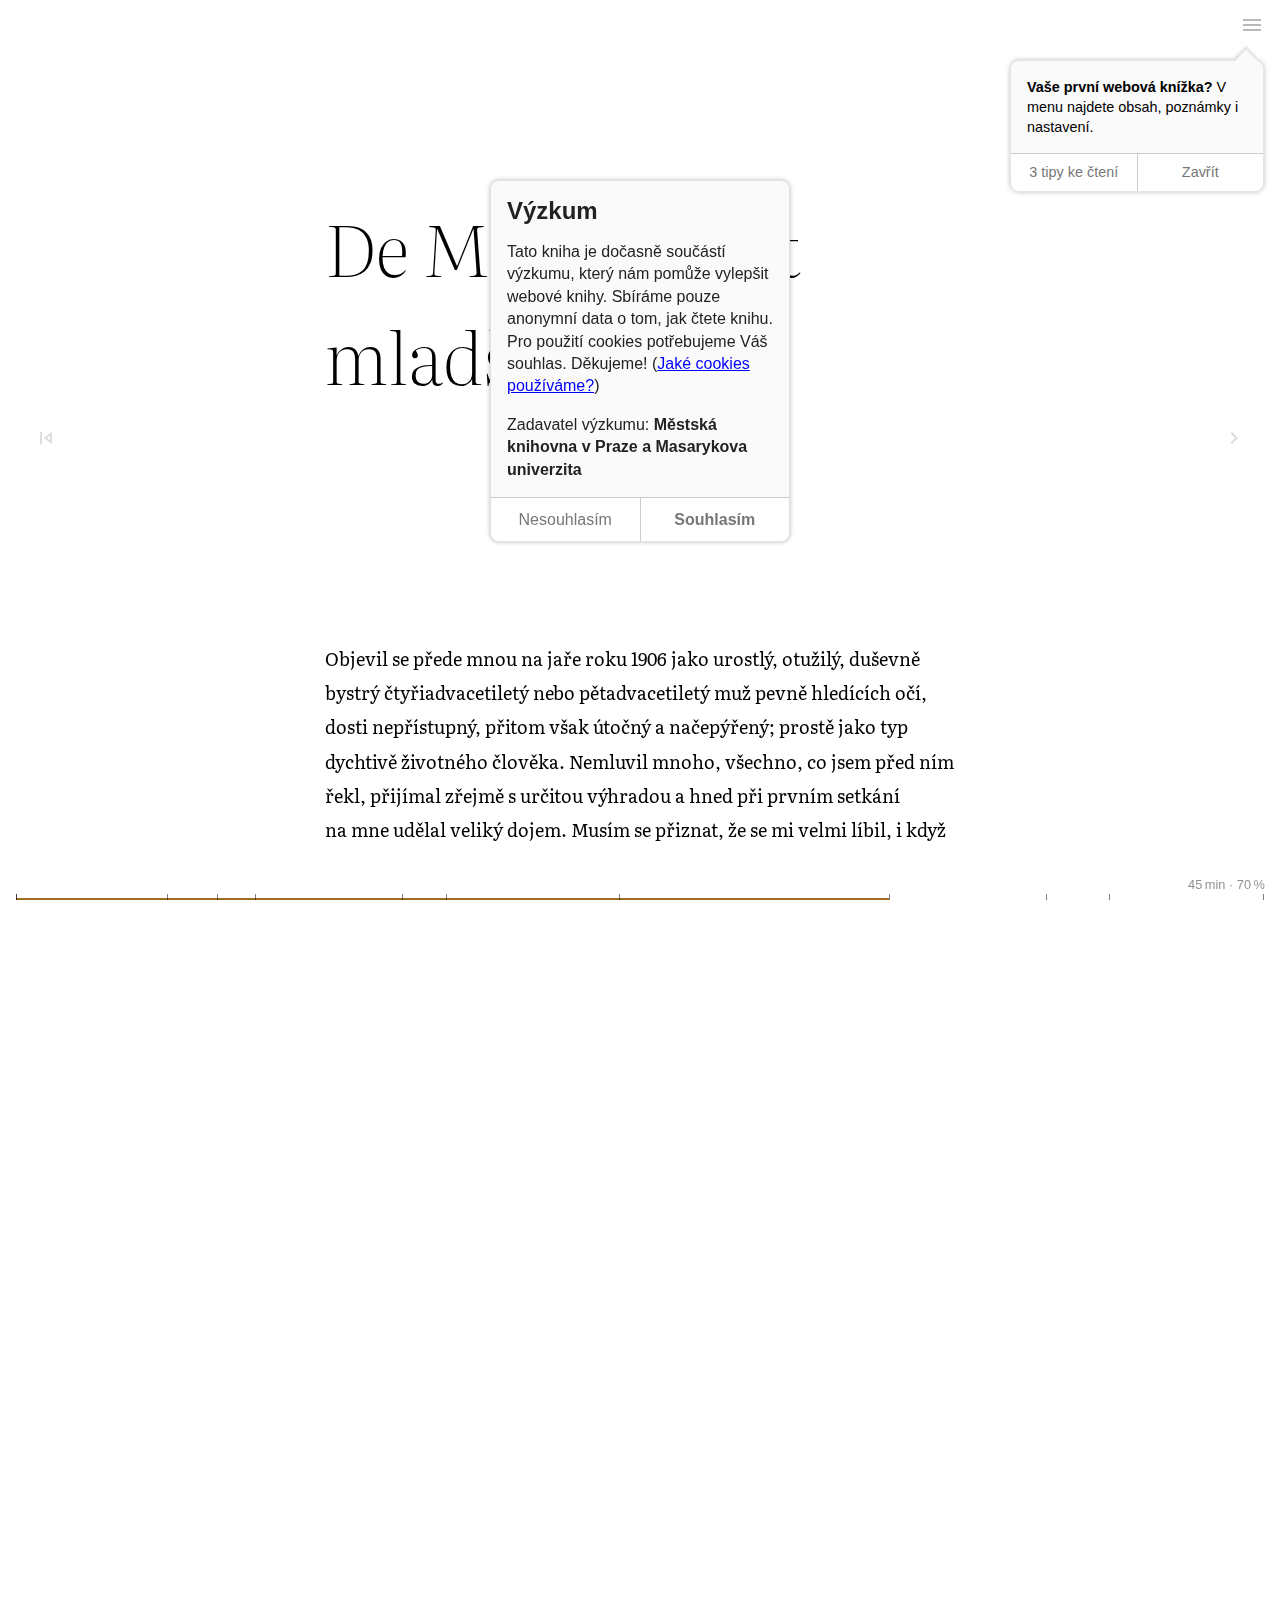
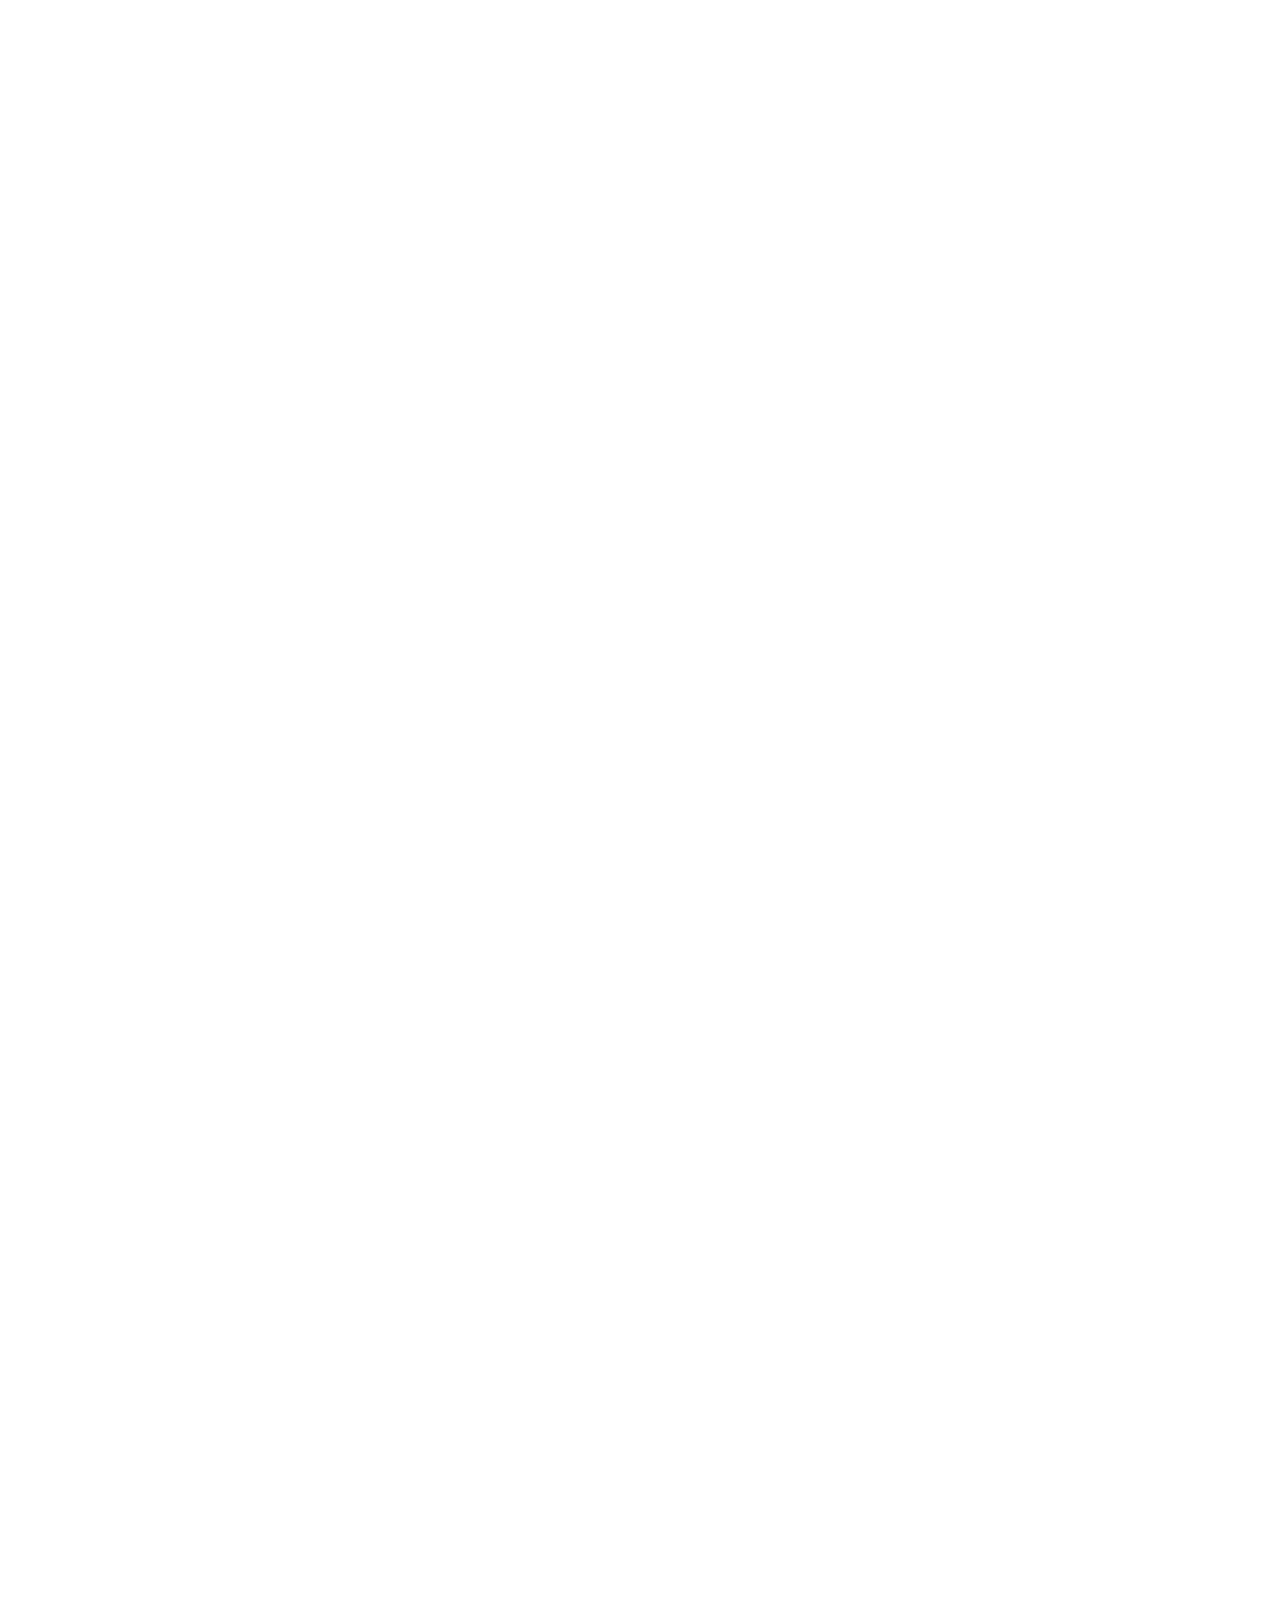
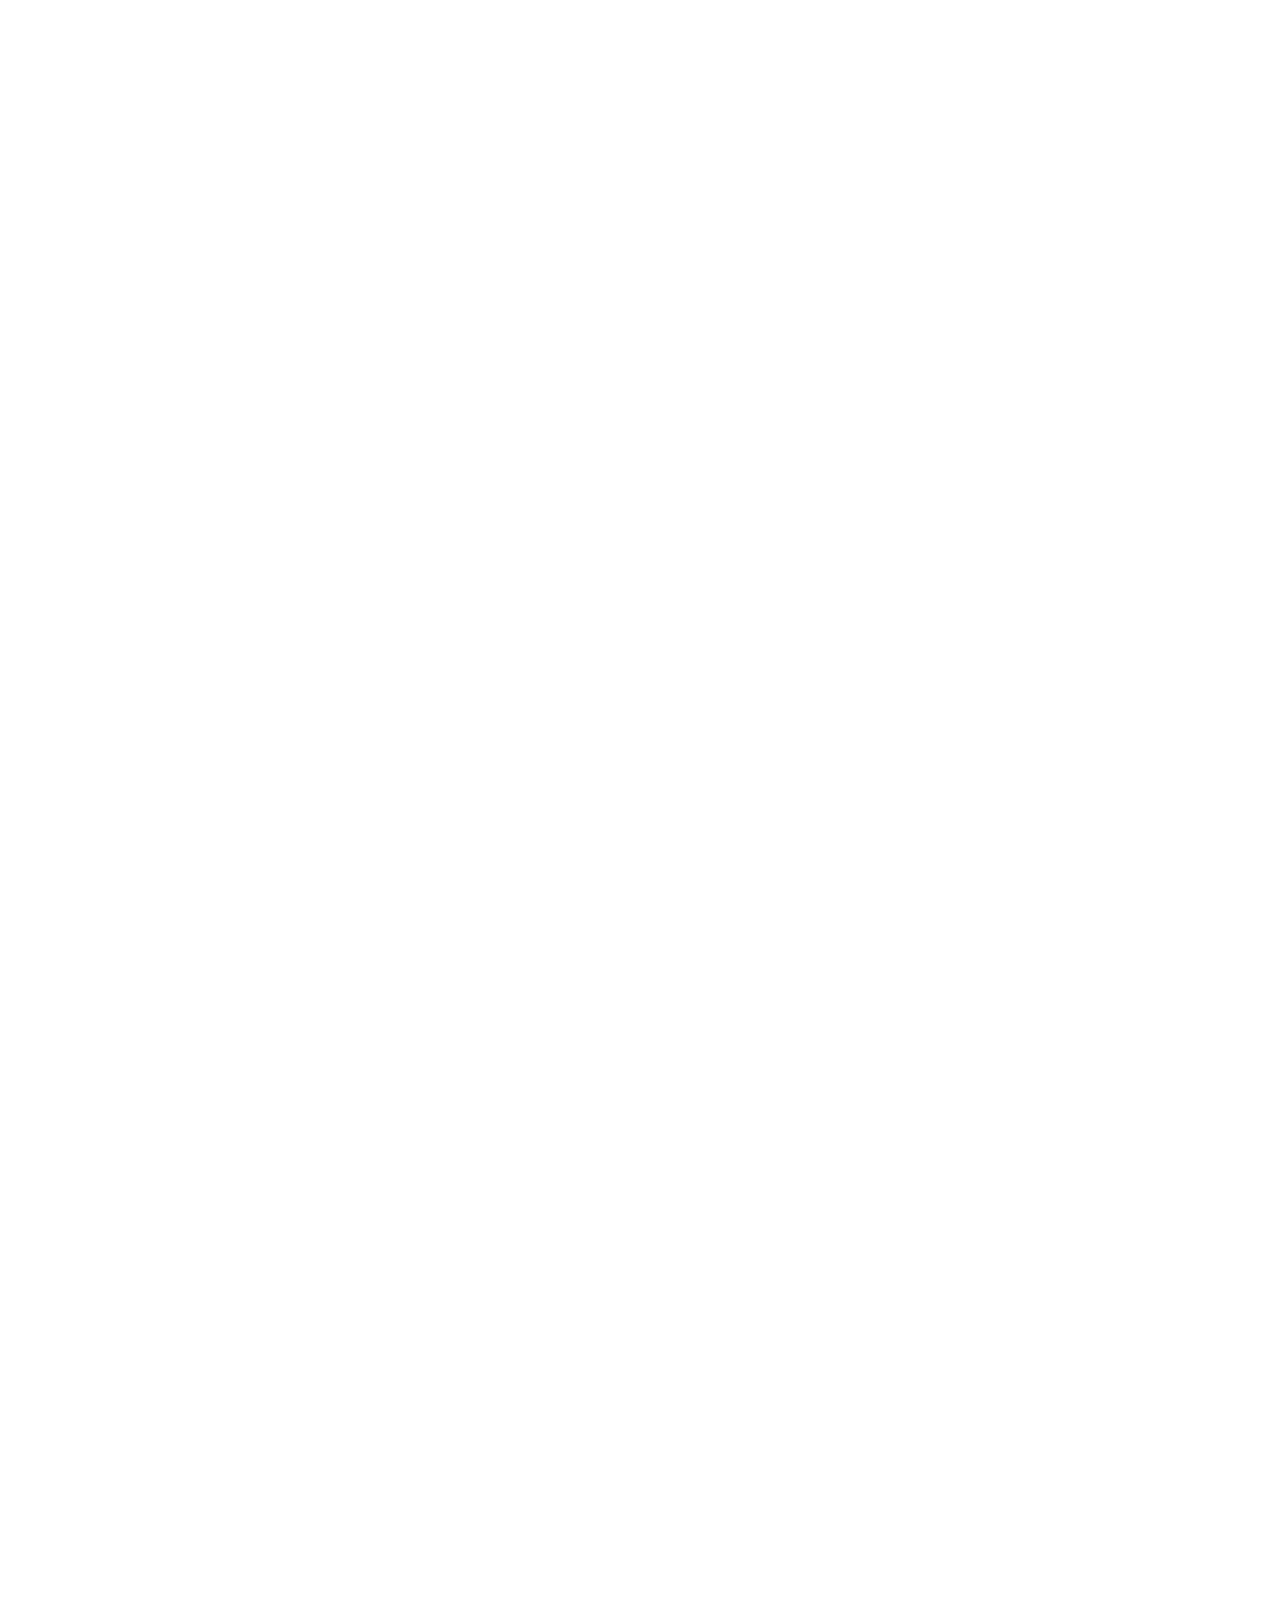
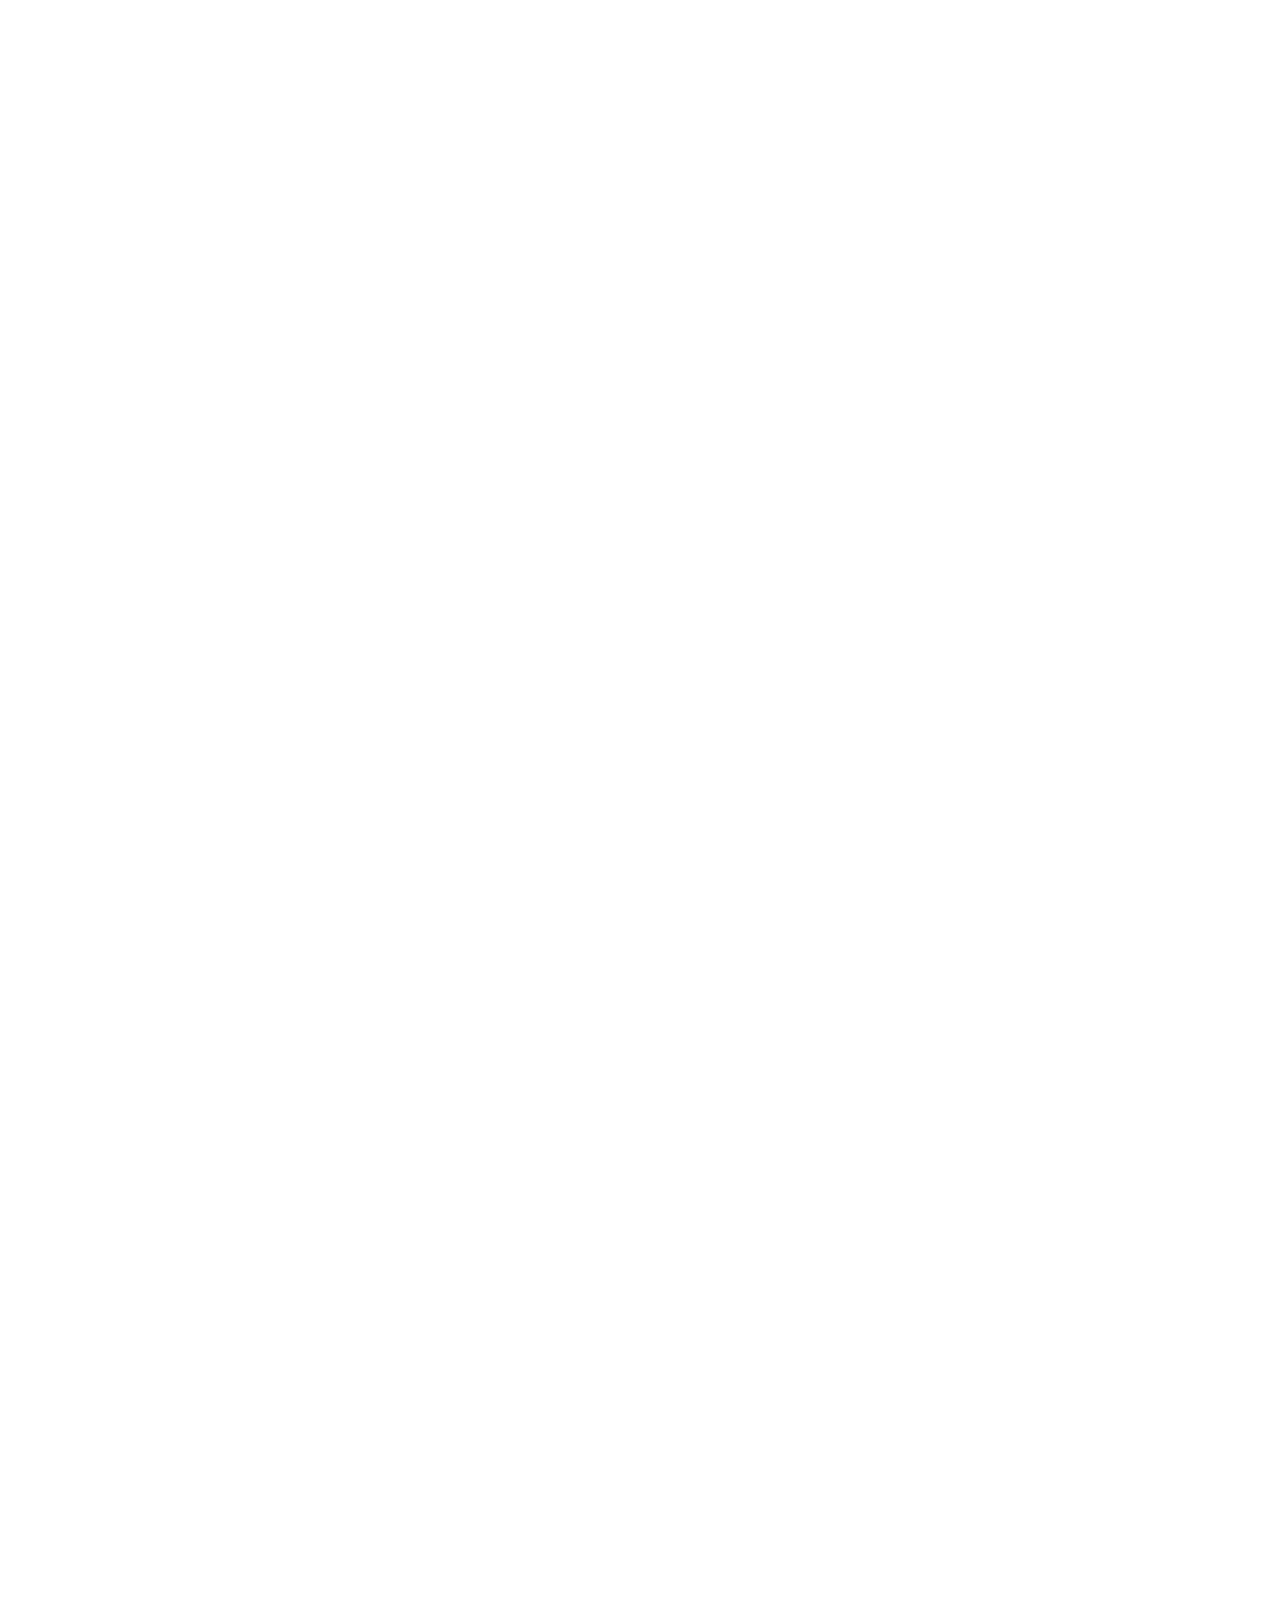
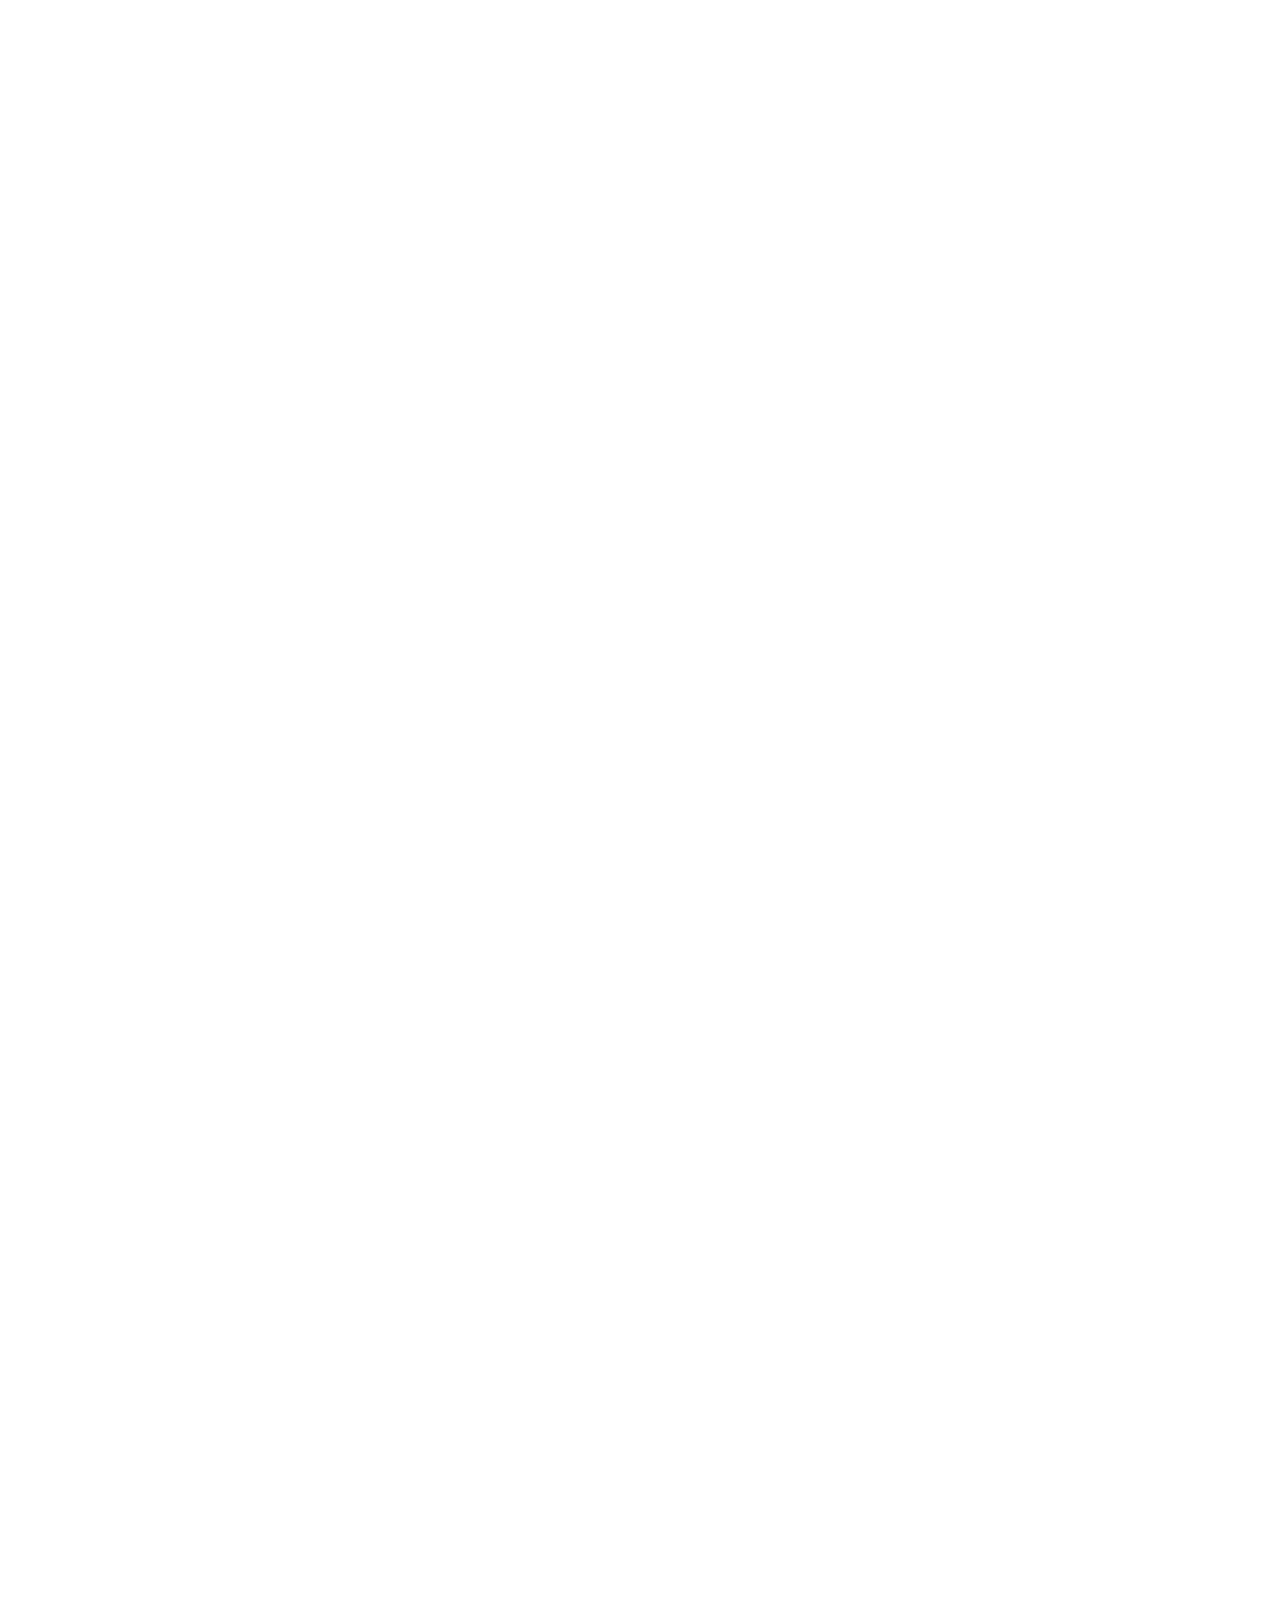
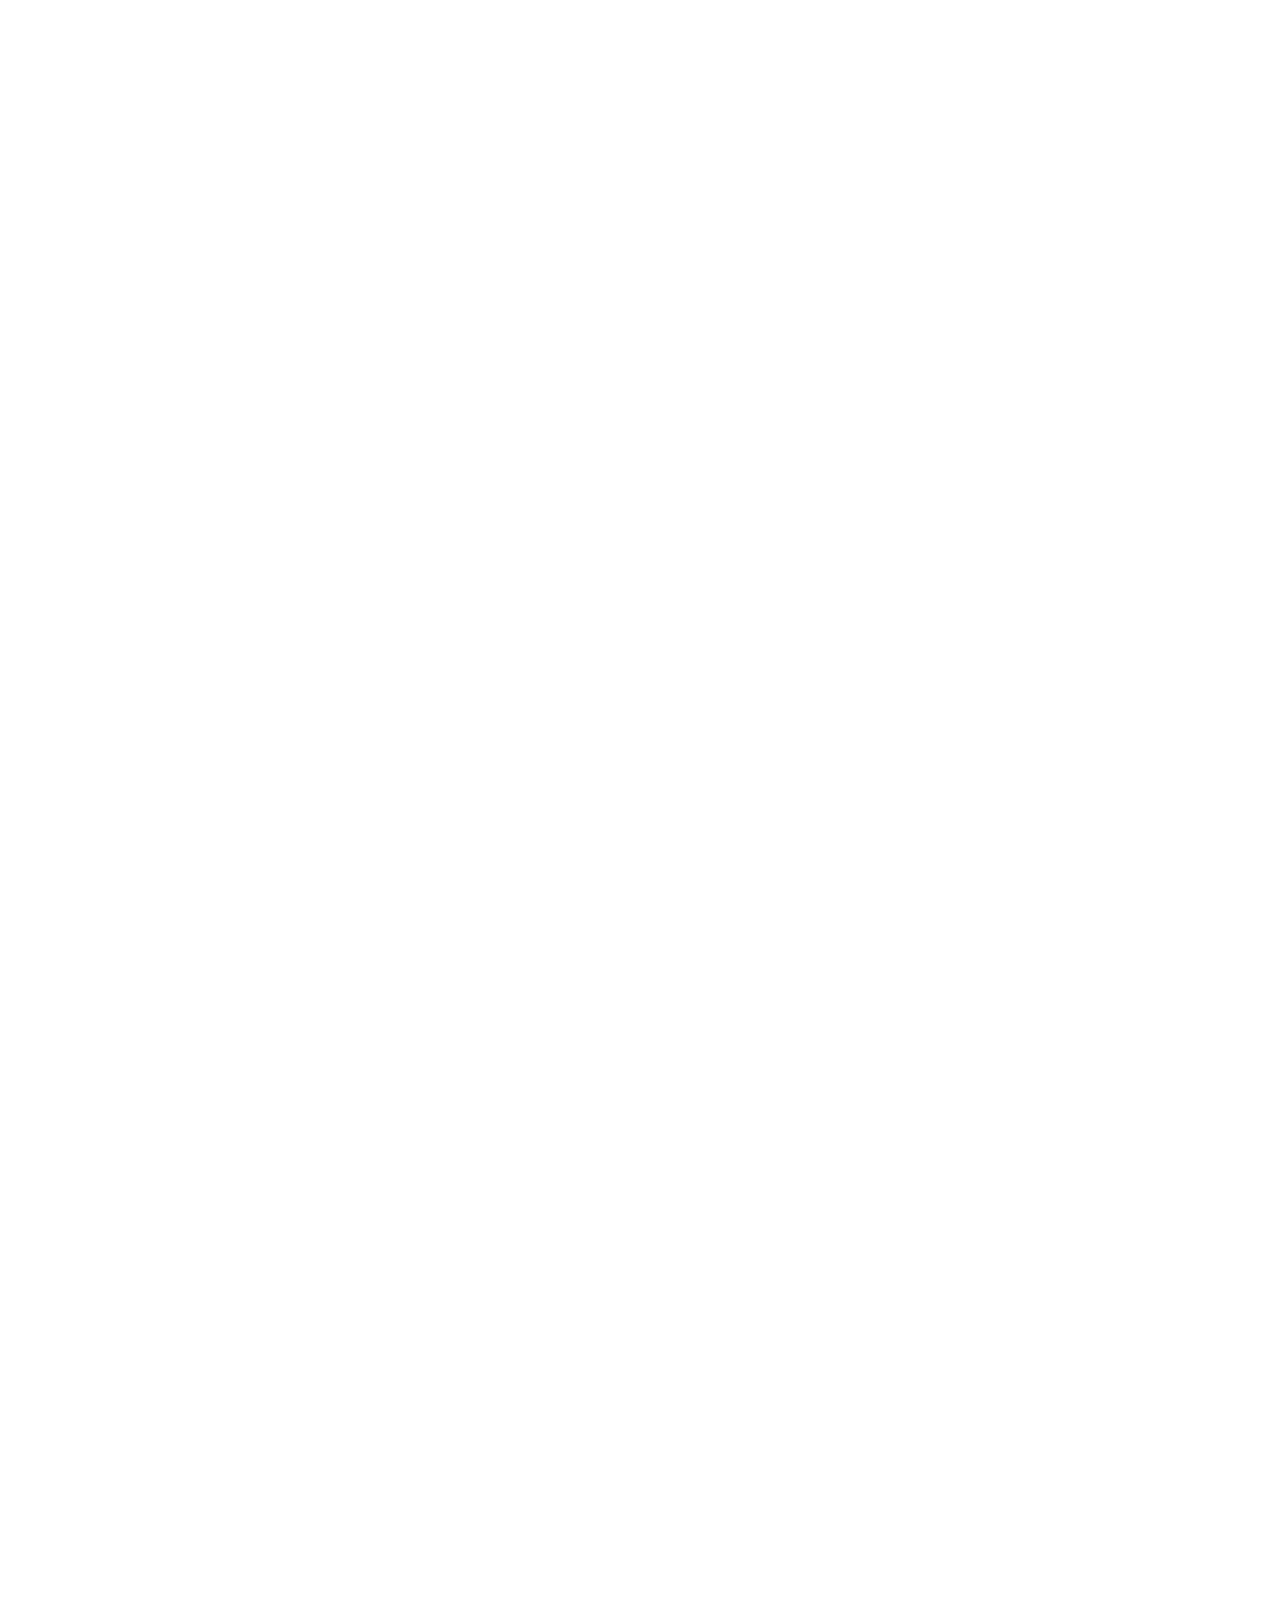
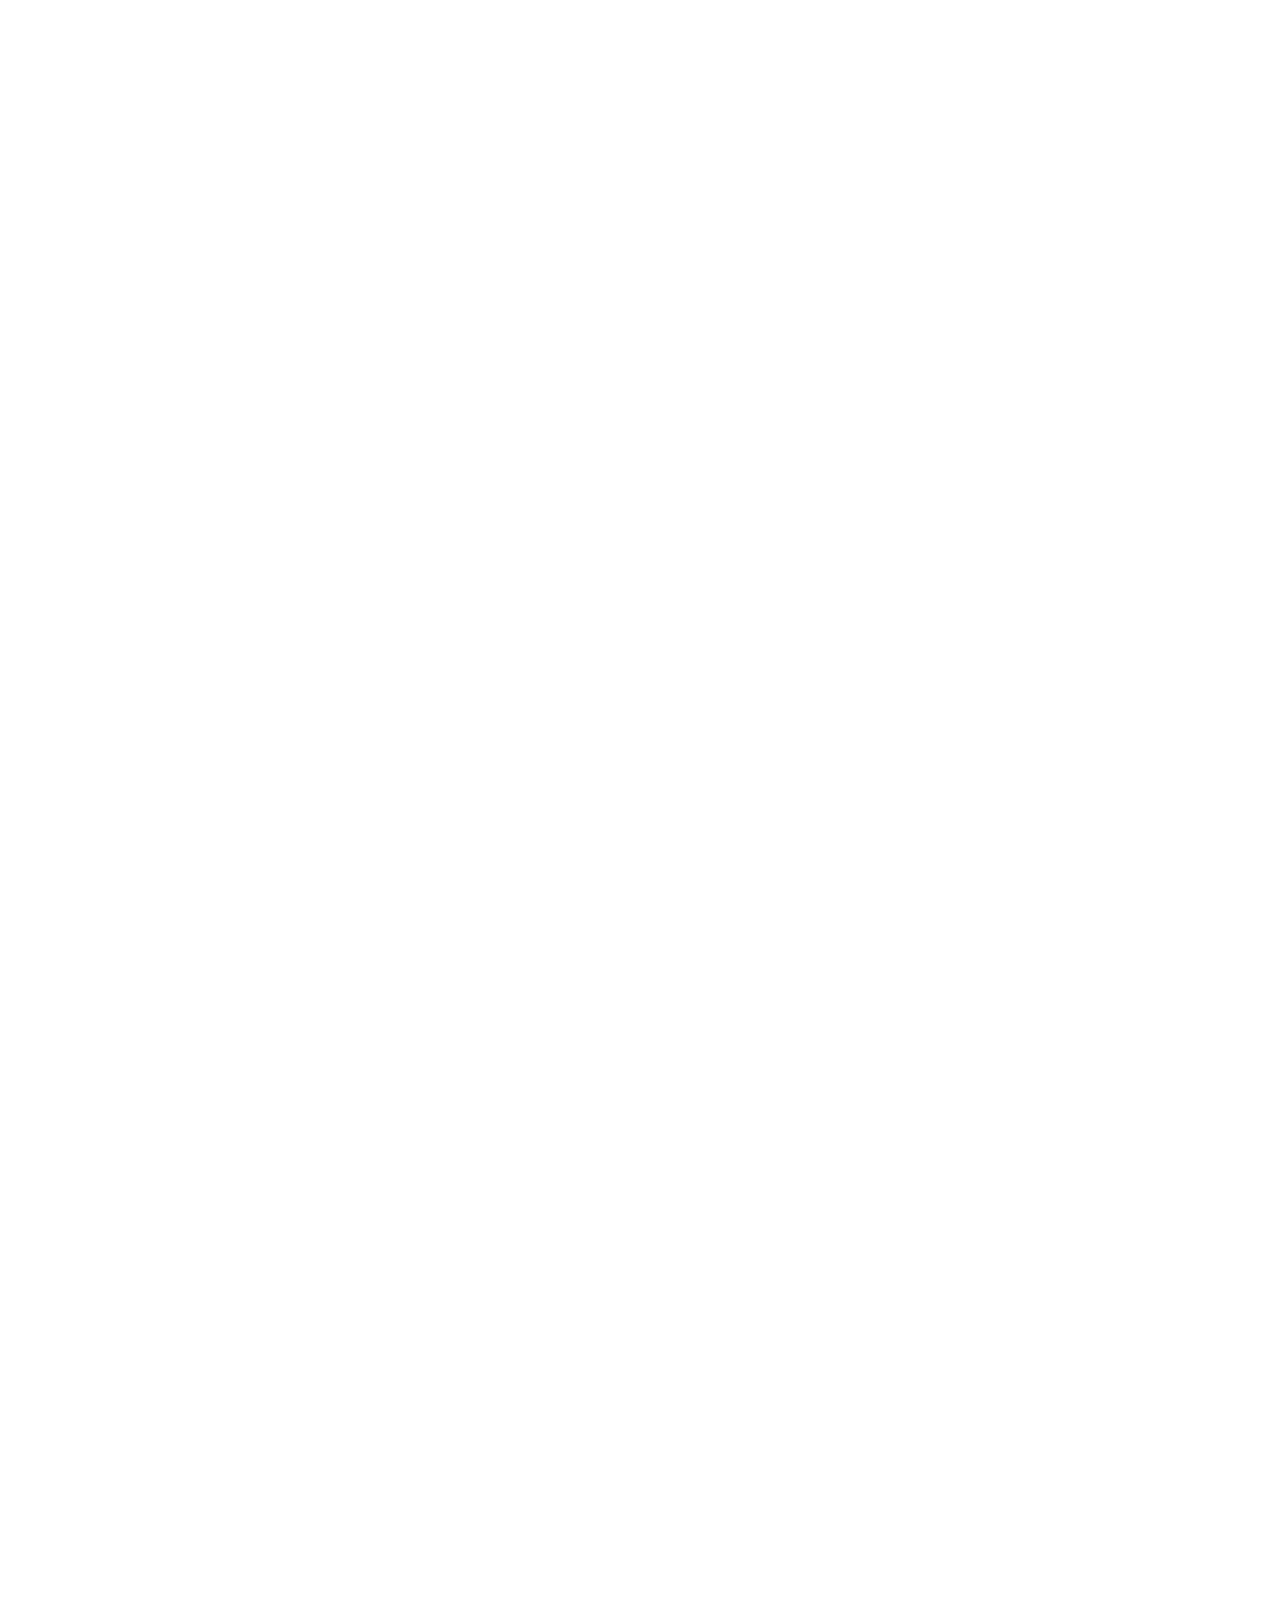
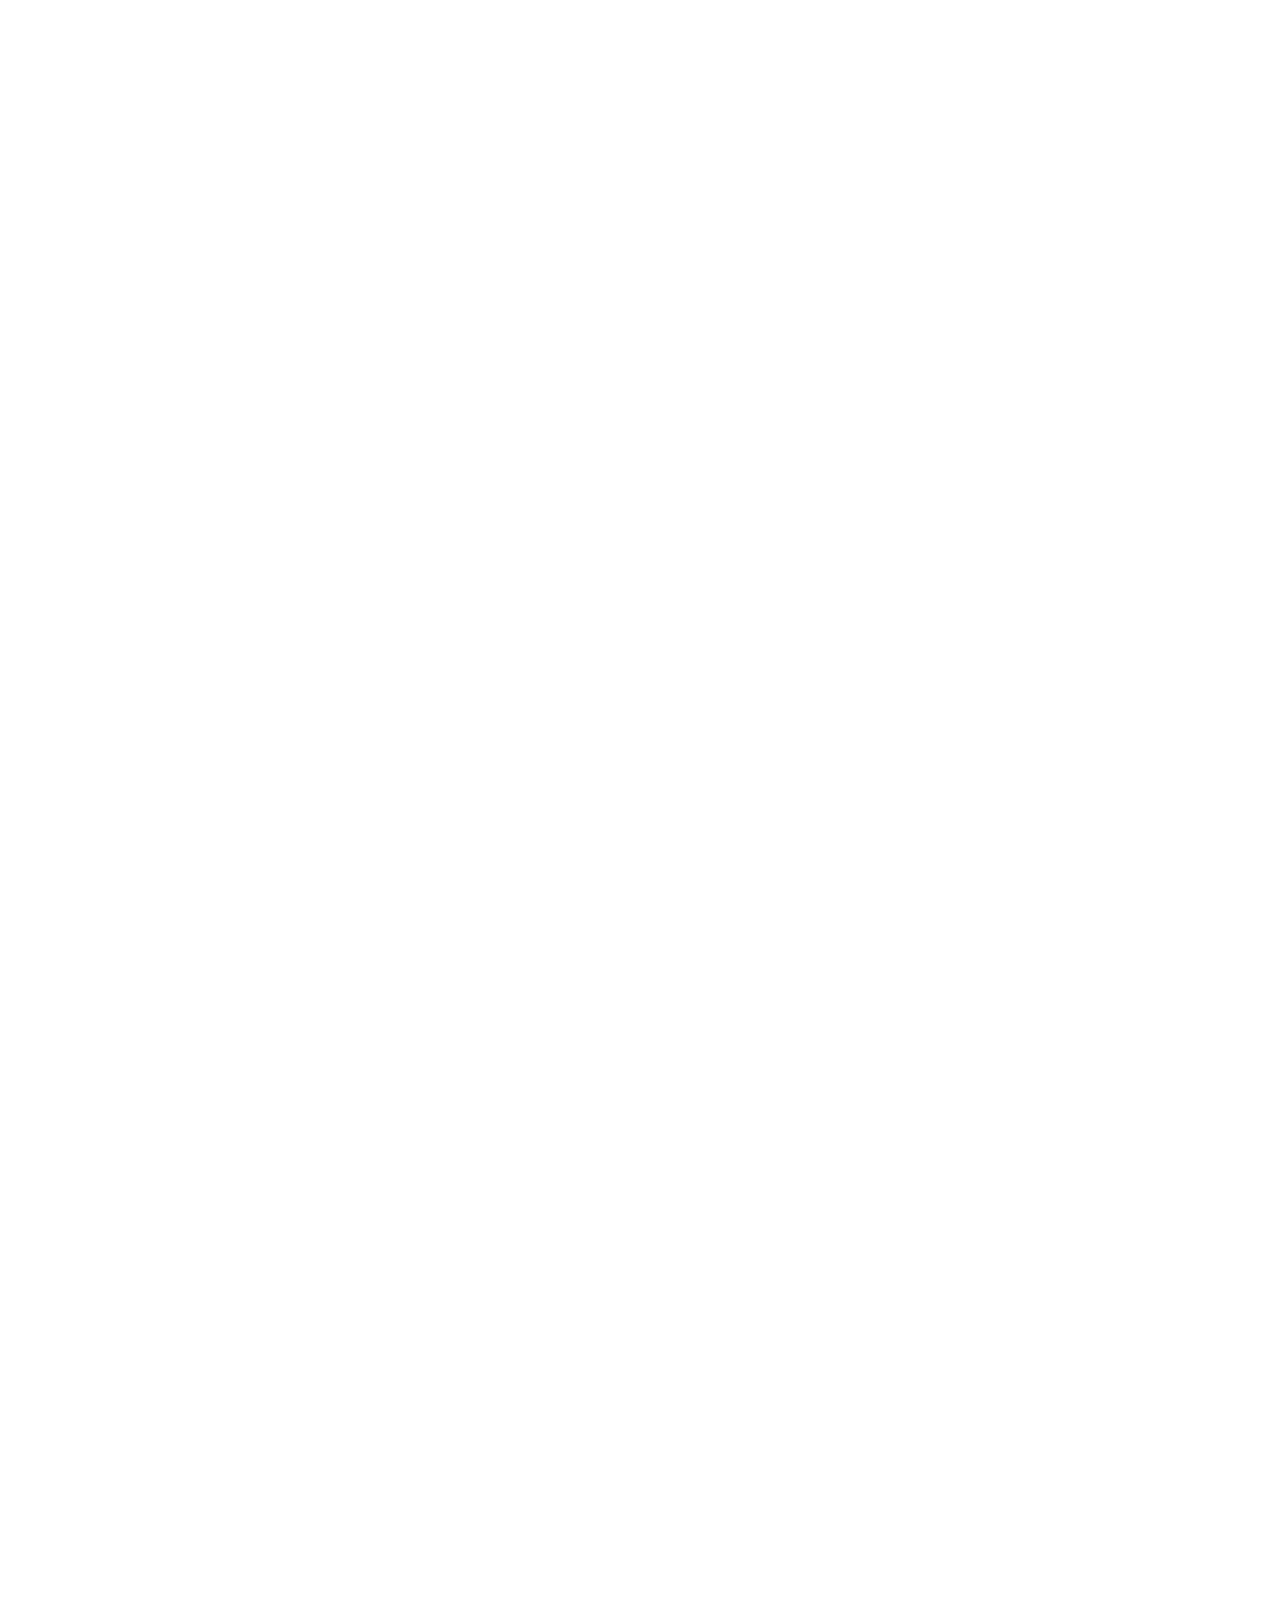
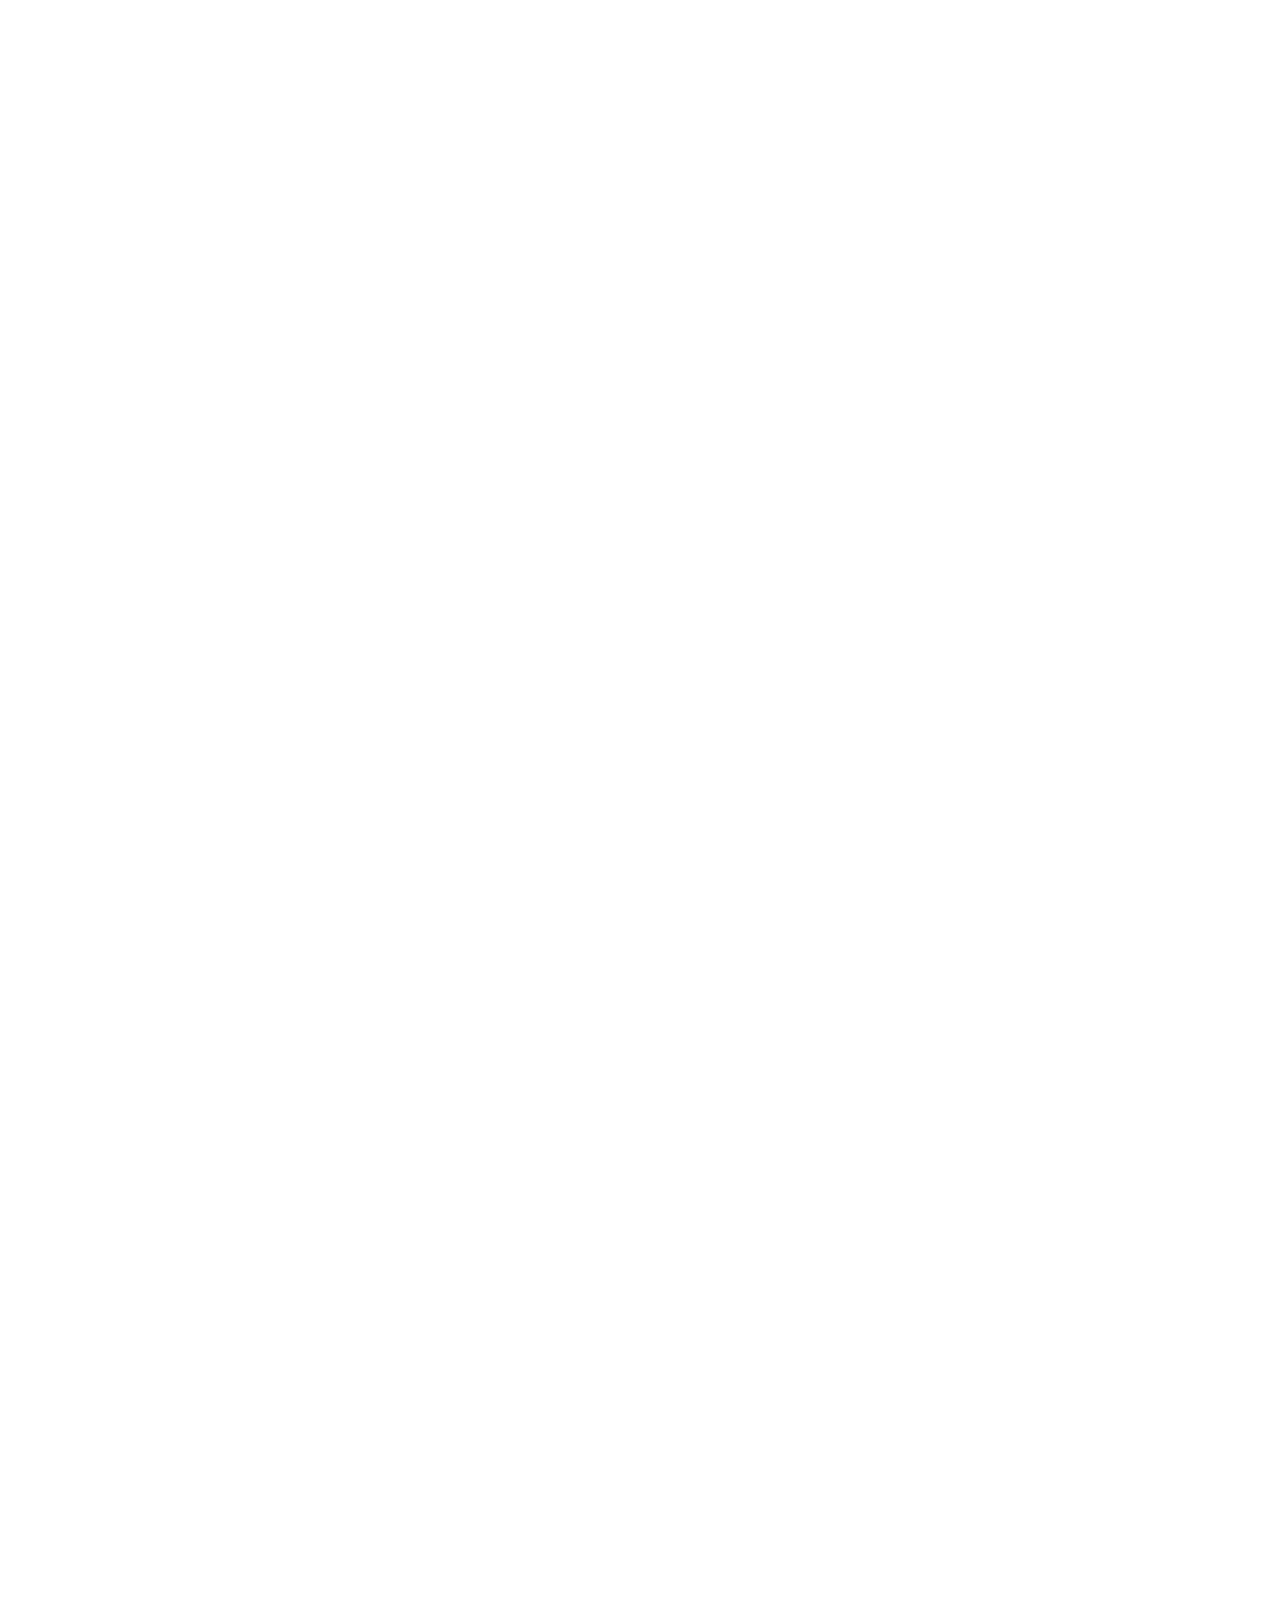
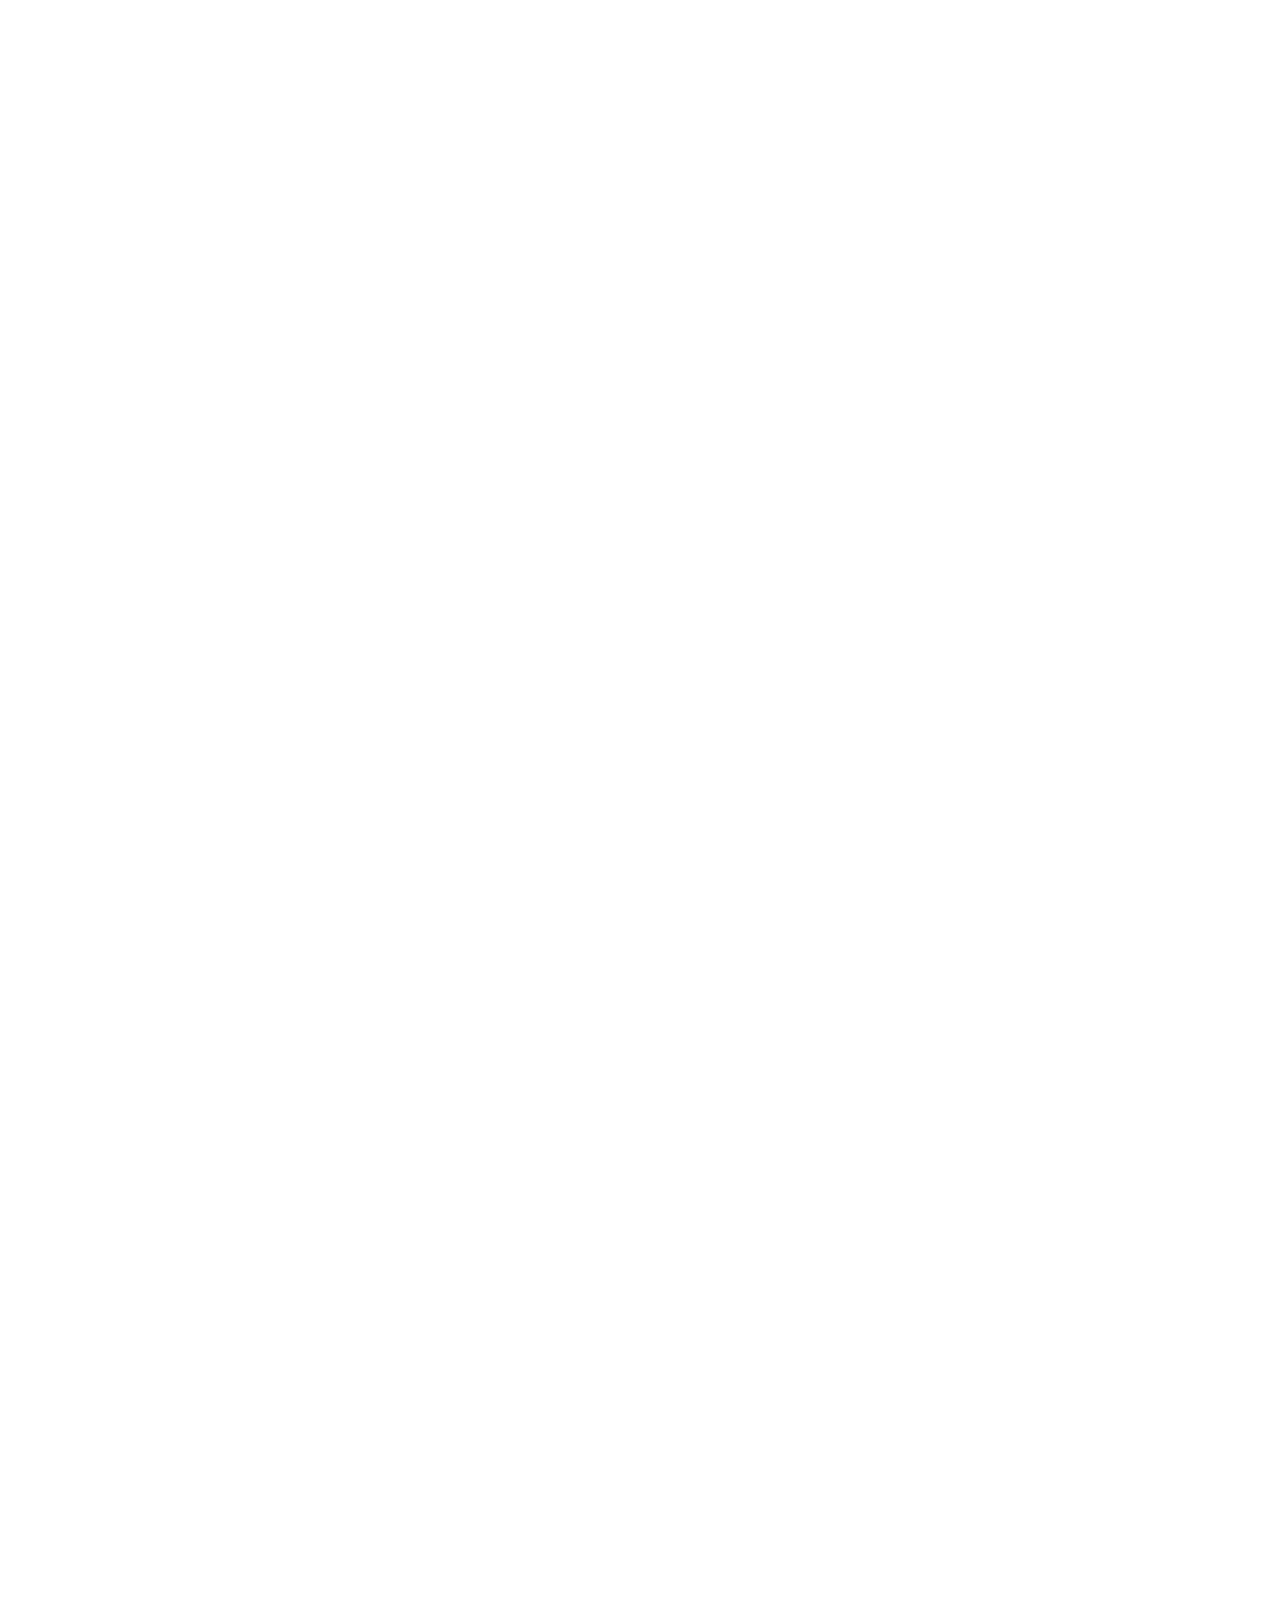
<file: americke_osudy_012.html>
<!DOCTYPE html>
<html lang="cs">
  <head>
    <meta charset="utf-8">
    <meta name="viewport" content="width=device-width, initial-scale=1.0, shrink-to-fit=no">
    <meta name="apple-mobile-web-app-title" content="De Maupassant mladší">
    <meta name="apple-mobile-web-app-capable" content="yes">
    <title>De Maupassant mladší</title>
    <link rel="stylesheet" href="./style/style.min.css" media="screen" integrity="sha256-suCzP2DeAjpjfeO4Ne4lRICbrGRKid9aAmWDin20Cww=">
    <meta name="nb-research" content="Tato kniha je dočasně součástí výzkumu, který nám pomůže vylepšit webové knihy. Sbíráme pouze anonymní data o tom, jak čtete knihu. Pro použití cookies potřebujeme Váš souhlas. Děkujeme! (<a href='https://www.mlp.cz/cz/o-knihovne/cisla-dokumenty-povinne-informace/povinne-dostupne-informace/cookies/'>Jaké cookies používáme?</a>)">
    <meta name="nb-research-orgs" content="Městská knihovna v Praze a Masarykova univerzita">
    <meta name="nb-research-ga" content="UA-187132260-1">
    <link rel="icon" type="image/x-icon" href="./assets/favicon.ico">
    <link rel="icon" type="image/png" sizes="16x16" href="./assets/favicon-16x16.png">
    <link rel="icon" type="image/png" sizes="32x32" href="./assets/favicon-32x32.png">
    <link rel="icon" type="image/png" sizes="48x48" href="./assets/favicon-48x48.png">
    <link rel="manifest" href="./assets/manifest.webmanifest">
    <meta name="mobile-web-app-capable" content="yes">
    <meta name="theme-color" content="#A86818">
    <meta name="application-name" content="Theodore Dreiser: Americké osudy">
    <link rel="apple-touch-icon" sizes="57x57" href="./assets/apple-touch-icon-57x57.png">
    <link rel="apple-touch-icon" sizes="60x60" href="./assets/apple-touch-icon-60x60.png">
    <link rel="apple-touch-icon" sizes="72x72" href="./assets/apple-touch-icon-72x72.png">
    <link rel="apple-touch-icon" sizes="76x76" href="./assets/apple-touch-icon-76x76.png">
    <link rel="apple-touch-icon" sizes="114x114" href="./assets/apple-touch-icon-114x114.png">
    <link rel="apple-touch-icon" sizes="120x120" href="./assets/apple-touch-icon-120x120.png">
    <link rel="apple-touch-icon" sizes="144x144" href="./assets/apple-touch-icon-144x144.png">
    <link rel="apple-touch-icon" sizes="152x152" href="./assets/apple-touch-icon-152x152.png">
    <link rel="apple-touch-icon" sizes="167x167" href="./assets/apple-touch-icon-167x167.png">
    <link rel="apple-touch-icon" sizes="180x180" href="./assets/apple-touch-icon-180x180.png">
    <link rel="apple-touch-icon" sizes="1024x1024" href="./assets/apple-touch-icon-1024x1024.png">
    <meta name="apple-mobile-web-app-capable" content="yes">
    <meta name="apple-mobile-web-app-status-bar-style" content="black-translucent">
    <meta name="apple-mobile-web-app-title" content="Americké osudy">
    <meta property="og:title" content="Americké osudy">
    <meta property="og:type" content="book">
    <meta property="og:book:author" content="Theodore Dreiser">
    <meta property="twitter:title" content="Theodore Dreiser: Americké osudy">
    <meta property="og:image" content="./assets/cover-1200x620.png">
    <meta property="twitter:image" content="./assets/cover-1200x1200.png">
    <link rel="index" href="./index.html">
    <link rel="license" href="./license.html">
    <link rel="publication" href="./manifest.json" id="manifest">
    <link rel="about" href="about.html">
    <link rel="prev" href="./americke_osudy_011.html">
    <link rel="next" href="./americke_osudy_013.html">
    <meta name="nb-order" content="8">
    <link rel="self" href="americke_osudy_012.html">
    <meta name="nb-identifier" content="dreiser-americke-osudy-b9ca0c4">
    <meta name="nb-role" content="chapter">
  </head>
  <body class="content-prose nb-role-chapter nb-custom-style" data-nb-words="10955" data-nb-chars="65822">
    <nav role="doc-toc">
      <ul class="plain section">
        <li><a href="americke_osudy_005.html">Sv.&nbsp;Columba a&nbsp;řeka</a></li>
        <li><a href="americke_osudy_006.html">Dříči v&nbsp;činžácích</a></li>
        <li><a href="americke_osudy_007.html">Ústraní vyřazených</a></li>
        <li><a href="americke_osudy_008.html">Útočiště</a>
          <ol class="headings-toc">
            <li><a href="americke_osudy_008.html#i">I</a></li>
            <li><a href="americke_osudy_008.html#ii">II</a></li>
            <li><a href="americke_osudy_008.html#iii">III</a></li>
            <li><a href="americke_osudy_008.html#iv">IV</a></li>
            <li><a href="americke_osudy_008.html#v">V</a></li>
            <li><a href="americke_osudy_008.html#vi">VI</a></li>
            <li><a href="americke_osudy_008.html#vii">VII</a></li>
            <li><a href="americke_osudy_008.html#viii">VIII</a></li>
          </ol>
        </li>
        <li><a href="americke_osudy_009.html">Na okraji života</a>
          <ol class="headings-toc">
            <li><a href="americke_osudy_009.html#muži-venbsptmě">Muži ve&nbsp;tmě</a></li>
            <li><a href="americke_osudy_009.html#muži-vbouři">Muži v&nbsp;bouři</a></li>
            <li><a href="americke_osudy_009.html#muži-venbspsněhu">Muži ve&nbsp;sněhu</a></li>
          </ol>
        </li>
        <li><a href="americke_osudy_010.html">Přízrak zlata</a></li>
        <li><a href="americke_osudy_011.html">Půjdete na chvíli ke mně?</a></li>
        <li><a href="americke_osudy_012.html">De Maupassant mladší</a></li>
        <li><a href="americke_osudy_013.html">Písničkáři</a></li>
        <li><a href="americke_osudy_014.html">Princ zlodějem</a></li>
      </ul>
    </nav>
    <div id="ui-content">
    </div>
    <div class="content">
      <main>
        <nav class="begin-nav">
          <ul>
            <li><a href="./index.html#" rel="index">Titulní strana</a></li>
            <li><a href="./americke_osudy_011.html#chapter-end" rel="prev">← Předchozí kapitola</a></li>
          </ul>
        </nav><a id="chapter-start"></a>
        <h1 class="chunk" data-nb-ref-number="1" data-nb-words="3" data-nb-chars="20"><span class="idea" data-nb-ref-number="1" id="idea1" data-nb-words="3" data-nb-chars="20">De Maupassant mladší</span></h1>
        <section>
          <p class="chunk" data-nb-ref-number="2" data-nb-words="151" data-nb-chars="925"><span class="idea" data-nb-ref-number="2" id="idea2" data-nb-words="151" data-nb-chars="925">Objevil se&nbsp;přede mnou na&nbsp;jaře roku 1906 jako urostlý, otužilý, duševně bystrý čtyřiadvacetiletý nebo pětadvacetiletý muž pevně hledících očí, dosti nepřístupný, přitom však útočný a&nbsp;načepýřený; prostě jako typ dychtivě životného člověka. Nemluvil mnoho, všechno, co&nbsp;jsem před ním řekl, přijímal zřejmě s&nbsp;určitou výhradou a&nbsp;hned při prvním setkání na&nbsp;mne udělal veliký dojem. Musím se&nbsp;přiznat, že&nbsp;se&nbsp;mi&nbsp;velmi líbil, i&nbsp;když jsem okamžitě poznal, že&nbsp;já&nbsp;jsem na&nbsp;něj příliš velký dojem neudělal. Byl jsem asi o&nbsp;deset let starší a&nbsp;stal jsem se&nbsp;(a&nbsp;to nevěděl) zcela nedávno šéfredaktorem nedůležitého časopisu, z&nbsp;kterého jsem měl udělat něco lepšího. Aby si&nbsp;vydělal několik dolarů, připravil pro dřívějšího šéfredaktora velmi směšný článek, jakousi hloupost o&nbsp;tom, že&nbsp;novinářství může být životní drahou i&nbsp;pro ženy. Buď ten článek byl objednán, nebo ho&nbsp;k&nbsp;němu vybídli, ale měl jsem pocit, že&nbsp;jej napsal jen proto, aby dostal peníze.</span></p>
          <p class="chunk" data-nb-ref-number="3" data-nb-words="38" data-nb-chars="234"><span class="idea" data-nb-ref-number="3" id="idea3" data-nb-words="38" data-nb-chars="234">„Proč maříte čas takovými věcmi?“ zeptal se&nbsp;jsem s&nbsp;úsměvem a&nbsp;pokoušel jsem se&nbsp;ho&nbsp;tak současně kritizovat i&nbsp;povzbudit, neboť se&nbsp;mi&nbsp;už&nbsp;zprotivilo mnoho podobných objednávek, jež učinila dřívější redakce a&nbsp;jichž nyní nebylo možno použít.</span></p>
          <p class="chunk" data-nb-ref-number="4" data-nb-words="23" data-nb-chars="135"><span class="idea" data-nb-ref-number="4" id="idea4" data-nb-words="23" data-nb-chars="135">„Připadáte mi&nbsp;jako člověk, který má&nbsp;na&nbsp;takovéhle věci příliš mnoho síly i&nbsp;zdravého smyslu. Proč nezkusíte něco, co&nbsp;by&nbsp;stálo za&nbsp;námahu?“</span></p>
          <p class="chunk" data-nb-ref-number="5" data-nb-words="73" data-nb-chars="455"><span class="idea" data-nb-ref-number="5" id="idea5" data-nb-words="73" data-nb-chars="455">„Za námahu!“ naježil se&nbsp;jako vzpurný polární pes, kterého mi&nbsp;mimochodem připomínal. „Ukažte mi&nbsp;v&nbsp;tomhle městě časopis, který by&nbsp;koupil něco, o&nbsp;čem bych si&nbsp;myslil, že&nbsp;mi&nbsp;to&nbsp;stojí za&nbsp;námahu! Jste jako všichni ostatní: mluvíte velkoryse, ale ve&nbsp;skutečnosti nic příliš významného nechcete. Chcete patrně nějaké maličkosti, napsané podle pravidel nebo podle ‚našich požadavků‘. Znám to. Dejte to&nbsp;sem. Nevnucuji vám to. Bylo to&nbsp;objednáno, ale hodím to&nbsp;do&nbsp;koše.“</span></p>
          <p class="chunk" data-nb-ref-number="6" data-nb-words="154" data-nb-chars="894"><span class="idea" data-nb-ref-number="6" id="idea6" data-nb-words="154" data-nb-chars="894">„Jen ne&nbsp;tak rychle! Ne&nbsp;tak rychle!“ odpověděl jsem pln obdivu k&nbsp;jeho odvaze a&nbsp;pohnut pohrdáním, které měl pro americké poměry ve&nbsp;vydávání časopisů a&nbsp;knih. Byl po&nbsp;svém způsobu tak mladý, drsný i&nbsp;dravý, úplně živočišný, ale jak při tom zajímavý! Bylo v&nbsp;něm něco právě tak svěžího a&nbsp;čistého jako v&nbsp;čerstvě zoraném poli nebo v&nbsp;panenské prérii. Představoval v&nbsp;mých očích všechnu mladou nefalšovanou sílu mé&nbsp;země, ale měl nad ni&nbsp;ještě víc „údernosti“, a&nbsp;to alespoň po&nbsp;intelektuální stránce. „Jen se&nbsp;nerozčilujte a&nbsp;nebručte,“ chlácholil jsem ho. „Vím, že&nbsp;je&nbsp;to&nbsp;pravda, co&nbsp;tady říkáte. Opravdu nechtějí takové věci, které vy&nbsp;můžete nabídnout. Ani já&nbsp;je&nbsp;nechci. Jestliže člověk pracuje pro někoho jiného, jak to&nbsp;většinou děláme, pro nějaký ten vydavatelský podnik, nikdy se&nbsp;nemůže dostat dost vysoko nad obecné požadavky a&nbsp;vkus. Bylo to&nbsp;se&nbsp;mnou přesně tak jako s&nbsp;vámi. I&nbsp;teď je&nbsp;to&nbsp;tak. Odkud pocházíte?“</span></p>
          <p class="chunk" data-nb-ref-number="7" data-nb-words="18" data-nb-chars="94"><span class="idea" data-nb-ref-number="7" id="idea7" data-nb-words="18" data-nb-chars="94">Řekl mi&nbsp;to&nbsp;– pocházel z&nbsp;Missouri&nbsp;– a&nbsp;před několika málo lety přišel z&nbsp;univerzity tohoto státu.</span></p>
          <p class="chunk" data-nb-ref-number="8" data-nb-words="5" data-nb-chars="28"><span class="idea" data-nb-ref-number="8" id="idea8" data-nb-words="5" data-nb-chars="28">„A&nbsp;co vlastně chcete dělat?“</span></p>
          <p class="chunk" data-nb-ref-number="9" data-nb-words="67" data-nb-chars="388"><span class="idea" data-nb-ref-number="9" id="idea9" data-nb-words="67" data-nb-chars="388">„Proč by&nbsp;vás to&nbsp;mělo zajímat?“ řekl podrážděně s&nbsp;rostoucím a&nbsp;již zřejmým přesvědčením o&nbsp;své nadřazenosti i&nbsp;s&nbsp;jistým odstupem, jako by&nbsp;mu&nbsp;moje otázka byla velmi proti mysli a&nbsp;jako by&nbsp;v&nbsp;ní viděl projev blahosklonnosti a&nbsp;dotěrnosti. „Kdybych vám to&nbsp;řekl, patrně byste tomu ani nerozuměl. Teď zrovna chci psát tolik článků pro časopisy, kolik jich bude třeba, abych se&nbsp;uživil, to&nbsp;je&nbsp;všechno.“</span></p>
          <p class="chunk" data-nb-ref-number="10" data-nb-words="169" data-nb-chars="1040"><span class="idea" data-nb-ref-number="10" id="idea10" data-nb-words="169" data-nb-chars="1040">„Člověče!“ zasmál jsem se&nbsp;tomu pohlavku. „Jak do&nbsp;toho umíte jít! Jste opravdu zajímavý. Ale řekněme, že&nbsp;bychom přece jen začali vyjednávat. Rád byste dělal něco hodně zajímavého a&nbsp;dostal za&nbsp;to&nbsp;peníze. Líbíte se&nbsp;mi&nbsp;a&nbsp;v&nbsp;každém případě mi&nbsp;připadáte jako člověk, který by&nbsp;mohl dělat věci, jaké potřebuji, nebo aspoň některé z&nbsp;těch věcí. Chcete tedy dělat co&nbsp;možná věci, které by&nbsp;byly co&nbsp;nejméně hloupé&nbsp;– něco lepšího než tohle. A&nbsp;já potřebuji články, ve&nbsp;kterých by&nbsp;bylo co&nbsp;nejméně pošetilostí, jen tolik, aby je&nbsp;vůbec bylo možno v&nbsp;tomhle časopise tisknout&nbsp;– chtěl bych zachytit opravdovou barvu newyorského života, bude-li možno něco takového tisknout v&nbsp;takovémhle obyčejném časopise. Zhruba řečeno, představoval bych si&nbsp;to&nbsp;takhle,“ a&nbsp;v&nbsp;obrysech jsem mu&nbsp;pověděl, jak jsem zamýšlel zaměřit časopis, který mi&nbsp;byl svěřen. Stal jsem se&nbsp;šéfredaktorem chudokrevného měsíčníku „pro lepší společnost“, známého pod jménem <em>Broadway</em> (!) a&nbsp;pokoušel jsem se&nbsp;jej proměnit ve&nbsp;velkoměstský obrázkový list, rozšířený po&nbsp;celé zemi nebo i&nbsp;v&nbsp;cizině. Trochu roztál.</span></p>
          <p class="chunk" data-nb-ref-number="11" data-nb-words="73" data-nb-chars="458"><span class="idea" data-nb-ref-number="11" id="idea11" data-nb-words="73" data-nb-chars="458">„Nu dobrá, máte-li s&nbsp;tím takovéhle záměry, snad to&nbsp;k&nbsp;něčemu povede. Nevím. Je&nbsp;<em>docela možné</em>, že&nbsp;právě vy&nbsp;to&nbsp;dokážete.“ Zdůraznil slova „docela možné“. „Ať tak, nebo tak, stojí to&nbsp;za&nbsp;zkoušku. Soudí-li člověk podle bezcharakterních šéfredaktorů a&nbsp;časopisů v&nbsp;tomhle městě, nechce v&nbsp;Americe nikdo nic slušného.“ Našpulil ústa. „Mám ctižádost, ale v&nbsp;časopisech tohoto města nebo možná celé téhle země se&nbsp;patrně neuplatním. Nevěděl jsem, že&nbsp;tady mají nastat změny.“</span></p>
          <p class="chunk" data-nb-ref-number="12" data-nb-words="61" data-nb-chars="388"><span class="idea" data-nb-ref-number="12" id="idea12" data-nb-words="61" data-nb-chars="388">„Nastanou,“ řekl jsem. „Ale nesmíte ovšem od&nbsp;toho očekávat příliš mnoho. Přes všechno to&nbsp;má&nbsp;zůstat obecně líbivý časopis. Uvidíme teprve, jak daleko budeme moci jít s&nbsp;věcmi opravdu zajímavými. Znáte-li nějaké lidi, kteří se&nbsp;vám podobají, přiveďte je. Budu je&nbsp;potřebovat. Zaplatím vám za&nbsp;tenhle článek, ale tím způsobem, že&nbsp;vám dám vyšší honorář, až&nbsp;mi&nbsp;přinesete něco lepšího, souhlasíte?“</span></p>
          <p class="chunk" data-nb-ref-number="13" data-nb-words="56" data-nb-chars="334"><span class="idea" data-nb-ref-number="13" id="idea13" data-nb-words="56" data-nb-chars="334">Usmál jsem se&nbsp;a&nbsp;on se&nbsp;také usmál. Byla v&nbsp;něm vřelost, jež byla nakažlivá, jestliže se&nbsp;uvolil podlehnout, ale vždy to&nbsp;byla vřelost potlačovaná, cynická, trochu zatrpklá; vřelost záměrně spoutaná, jak mě&nbsp;napadlo. Odešel a&nbsp;spatřil jsem ho&nbsp;teprve asi za&nbsp;týden, kdy mi&nbsp;přinesl svůj první pokus, jímž chtěl vyhovět tomu, co&nbsp;jsem potřeboval.</span></p>
          <p class="chunk" data-nb-ref-number="14" data-nb-words="90" data-nb-chars="557"><span class="idea" data-nb-ref-number="14" id="idea14" data-nb-words="90" data-nb-chars="557">Mezitím jsem se&nbsp;zabýval organizováním redakce, v&nbsp;níž, jak jsem se&nbsp;po&nbsp;onom setkání rozhodl, měl být pokud možno i&nbsp;on. Chtěl jsem ho&nbsp;přijmout jako stálého zaměstnance, který by&nbsp;psal „mimořádné články“, pokud by&nbsp;se&nbsp;ovšem chtěl v&nbsp;psaní takových článků vycvičit. Připadal mi&nbsp;tak inteligentní a&nbsp;ctižádostivý, že&nbsp;sliboval velmi mnoho. I&nbsp;když v&nbsp;onom článku, který mi&nbsp;odevzdal, když zase přišel, nebyly základní myšlenky příliš dobře uspořádány a&nbsp;nebylo v&nbsp;něm dost využito nejlepších míst, byl to&nbsp;přece jen hlavně po&nbsp;výrazové stránce článek neobyčejně dobře napsaný.</span></p>
          <p class="chunk" data-nb-ref-number="15" data-nb-words="191" data-nb-chars="1141"><span class="idea" data-nb-ref-number="15" id="idea15" data-nb-words="191" data-nb-chars="1141">Další věc, kterou jsem mu&nbsp;svěřil, aby se&nbsp;o&nbsp;ni pokusil, byla dokonce ještě lepší. Pamatuji-li se&nbsp;dobře, byl to&nbsp;vzrušující obraz východních newyorských čtvrtí, který měl podle jeho záměru zaujmout čtenáře nežijící v&nbsp;tomto městě, ale zatímco to&nbsp;bylo napsáno výjimečně dobře, pokud jde o&nbsp;barvu a&nbsp;určitost výrazu i&nbsp;pokud jde o&nbsp;výběr slov, opět tomu jako při prvním pokusu chybělo uspořádání nejúčinnějších míst. Vysvětlil jsem mu&nbsp;to&nbsp;a&nbsp;současně jsem mu&nbsp;zcela jasně naznačil, že&nbsp;kdyby dovolil, mohl bych mu&nbsp;v&nbsp;tom poradit. Byl ochoten naslouchat, dokonce vypadal dychtivě, i&nbsp;když se&nbsp;stále tvářil zdrženlivě, jako by&nbsp;se&nbsp;mně chtěl přizpůsobovat do&nbsp;značné míry, dál však ani o&nbsp;krok. Rychle pochopil, jak je&nbsp;třeba věc uspořádat, a&nbsp;když pak na&nbsp;ní&nbsp;pracoval u&nbsp;stolu v&nbsp;jedné z&nbsp;kanceláří, přinesl mi&nbsp;výsledek, který byl takřka již úplně uspokojivý. Za&nbsp;další týdny a&nbsp;měsíce, když takto se&nbsp;mnou pracoval na&nbsp;„mimořádných“ i&nbsp;jiných článcích, pochopil nakonec můj způsob zpracování nebo alespoň nalezl svůj vlastní způsob, s&nbsp;kterým jsem byl právě tak spokojen, a&nbsp;to mě&nbsp;velmi potěšilo. O&nbsp;málo později jsem ho&nbsp;přijal jako stálého člena redakce s&nbsp;pravidelným platem.</span></p>
          <p class="chunk" data-nb-ref-number="16" data-nb-words="159" data-nb-chars="964"><span class="idea" data-nb-ref-number="16" id="idea16" data-nb-words="159" data-nb-chars="964">Když se&nbsp;po&nbsp;tom teď ohlížím, bylo to&nbsp;naše úsilí dojemné a&nbsp;byly dojemné i&nbsp;podmínky, za&nbsp;kterých jsme se&nbsp;pokoušeli uskutečnit své záměry&nbsp;– všechny ty&nbsp;drsné obchodní požadavky a&nbsp;teorie, které stály za&nbsp;celou tou věcí, nutnost vysvětlovat stále své záměry a&nbsp;bojovat za&nbsp;věci, o&nbsp;kterých, jak jsem o&nbsp;tom tehdy smýšlel, nemělo by&nbsp;se&nbsp;ani diskutovat. Byli jsme v&nbsp;nových místnostech nové budovy, kde bylo ještě plno stavebního dříví, a&nbsp;čekali jsme na&nbsp;dokončení stěn, které, jak kdosi poznamenal, „měly nás jednoho od&nbsp;druhého oddělit“. Vydavatel a&nbsp;majitel našeho listu byl člověk duševně malý, plný energie, těkavosti a&nbsp;barvitosti, plný sobectví a&nbsp;měšťáckých představ o&nbsp;nezbytnosti mít „průraznost“ a&nbsp;ctižádost, „vidět život zblízka“, mít „údernost“ a&nbsp;co všechno ještě; byl to&nbsp;Američan do&nbsp;morku kostí a&nbsp;hodinu co&nbsp;hodinu na&nbsp;mne dotíral s&nbsp;otázkami o&nbsp;všech příčinách a&nbsp;důvodech onoho snu, který jsem se&nbsp;skupinou lidí, jež jsem kolem sebe rychle shromáždil, chtěl učinit skutečností.</span></p>
          <p class="chunk" data-nb-ref-number="17" data-nb-words="152" data-nb-chars="923"><span class="idea" data-nb-ref-number="17" id="idea17" data-nb-words="152" data-nb-chars="923">Základní podmínkou pro mne bylo udělat něco nového, udeřit na&nbsp;nějakou novou, svěží notu v&nbsp;životě a&nbsp;činnosti velkoměsta; aspoň v&nbsp;této oblasti bylo třeba zbavit se&nbsp;starého, tupého a&nbsp;poněkud velikášského způsobu reportáže i&nbsp;popisu, a&nbsp;měl jsem tedy již mladého člověka, který, jak se&nbsp;zdálo, byl schopen mi&nbsp;v&nbsp;tom pomoci. Byl tak pln života, tak dychtivý, tak vřele si&nbsp;přál zachytit právě ono ovzduší, které teď chtěl zobrazit náš časopis. Když jsem ho&nbsp;měl nyní blízko sebe, připadal jsem si&nbsp;silnější, cítil jsem se&nbsp;lépe. Velmi ho&nbsp;zajímal růst města, charakter i&nbsp;ovzduší některých končin, skutečnosti týkající se&nbsp;společenských osudů, událostí, životních podmínek i&nbsp;zločinů, nadto jej bylo možno tak snadno poučit, tak rychle chápal, čeho je&nbsp;třeba a&nbsp;v&nbsp;jakém uspořádání je&nbsp;to&nbsp;nejlépe vypsat. Stačilo mu&nbsp;několik mých technických poučení a&nbsp;měl pak již v&nbsp;malíčku umění napsat „mimořádný článek“, aniž s&nbsp;ním byly nějaké další starosti.</span></p>
          <p class="chunk" data-nb-ref-number="18" data-nb-words="185" data-nb-chars="1116"><span class="idea" data-nb-ref-number="18" id="idea18" data-nb-words="185" data-nb-chars="1116">Více než jeho úspěch v&nbsp;chápání mé&nbsp;teorie psaní „mimořádných článků“ mě&nbsp;však zajímala jeho povaha, jak se&nbsp;mi&nbsp;za&nbsp;daných podmínek ze&nbsp;dne na&nbsp;den čím dál víc projevovala v&nbsp;blízkém pracovním styku. Jak jsem brzy a&nbsp;s&nbsp;radostí poznal, nešlo tu&nbsp;o&nbsp;žádného nasládlého pisálka, který by&nbsp;si&nbsp;liboval ve&nbsp;šťastných koncích, který by&nbsp;patřil ke&nbsp;staré literární škole, podle které se&nbsp;píše hezky o&nbsp;ničem. Poprvé za&nbsp;svého styku s&nbsp;literárními nováčky všeho druhu uslyšel jsem právě v&nbsp;něm onu zcela určitou, duševně zdravou, pronikavou, nesentimentální notu, tak běžnou u&nbsp;nejlepších evropských autorů, notu zcela zbavenou bahnité upovídanosti, chvástavosti a&nbsp;pokrytectví. Měl styl, který byl jasný jako voda, prostý jako déšť; co&nbsp;napsal, mělo barvu, poezii i&nbsp;humor; a&nbsp;jestliže v&nbsp;něm bylo snad příliš marnivosti a&nbsp;vědomí vlastní významnosti, bylo mu&nbsp;to&nbsp;možno odpustit, neboť k&nbsp;tomu měl dobré důvody. Jakkoli jsem už&nbsp;byl zvyklý jednat s&nbsp;literárními a&nbsp;uměleckými nováčky, kteří přišli do&nbsp;styku s&nbsp;časopisy, na&nbsp;nichž jsem se&nbsp;podílel, tenhle člověk si&nbsp;mě&nbsp;získal jako nejlepší z&nbsp;nich a&nbsp;jako někdo, kdo proti těm ostatním znamenal osvěžující změnu.</span></p>
          <p class="chunk" data-nb-ref-number="19" data-nb-words="126" data-nb-chars="781"><span class="idea" data-nb-ref-number="19" id="idea19" data-nb-words="126" data-nb-chars="781">Když viděl, že&nbsp;bych si&nbsp;velmi přál mít povídky, básně, krátké eseje nebo prozaické fantasie, jež by&nbsp;osvětlovaly ducha New Yorku, při­nesl mi&nbsp;jednoho dne, jen několik týdnů od&nbsp;chvíle, kdy jsme se&nbsp;setkali, drobnou báseň s&nbsp;titulem „Neuvain“, která mě&nbsp;velmi zaujala. Byla to&nbsp;stručná, účinná, a&nbsp;přece tak jemná báseň, dvojitý triolet podle staré francouzské poetiky, ale byla i&nbsp;plna modernosti a&nbsp;příchutě ulic s&nbsp;jejich kanalizačními vozy, kolovrátky a&nbsp;dětmi, tančícími na&nbsp;chodnících. Titul se&nbsp;mi&nbsp;zdál vyumělkovaný, neboť slovo „Jaro“ by&nbsp;se&nbsp;bylo hodilo právě tak dobře, ale bylo to&nbsp;pro něj v&nbsp;tehdejším jeho duševním stavu typické a&nbsp;osvětlovalo to&nbsp;jeho literární záliby. Upjal se&nbsp;na&nbsp;francouzskou školu, jejíž všechno převyšující pochodní byl de&nbsp;Maupassant, ale to&nbsp;jsem tehdy ještě nevěděl.</span></p>
          <p class="chunk" data-nb-ref-number="20" data-nb-words="18" data-nb-chars="108"><span class="idea" data-nb-ref-number="20" id="idea20" data-nb-words="18" data-nb-chars="108">„Je to&nbsp;kouzelné,“ zvolal jsem nadšeně. „Líbí se&nbsp;mi&nbsp;to. Přineste mi, jestli ještě něco máte. Píšete povídky?“</span></p>
          <p class="chunk" data-nb-ref-number="21" data-nb-words="77" data-nb-chars="491"><span class="idea" data-nb-ref-number="21" id="idea21" data-nb-words="77" data-nb-chars="491">Místo odpovědi se&nbsp;na&nbsp;mne jen na&nbsp;chvíli zadíval svrchovaně zkoumavým, drzým a&nbsp;pohrdavým způsobem, jako by&nbsp;říkal: „Napřed se&nbsp;musím přesvědčit, jestli mi&nbsp;v&nbsp;takových věcech stojíte za&nbsp;námahu,“ nebo jako by&nbsp;pravil: „Tohle nešťastné, domněle oduševnělé stvoření mě&nbsp;právě začíná podezřívat, že&nbsp;bych snad mohl psát i&nbsp;povídky.“ Když viděl, že&nbsp;na&nbsp;to&nbsp;odpovídám jen velmi dobrosrdečným úsměvem, konečně se&nbsp;uráčil říci: „Samozřejmě, píši povídky. Proč myslíte, že&nbsp;bych se&nbsp;jinak vůbec pokoušel něco psát?“</span></p>
          <p class="chunk" data-nb-ref-number="22" data-nb-words="12" data-nb-chars="75"><span class="idea" data-nb-ref-number="22" id="idea22" data-nb-words="12" data-nb-chars="75">„Mohlo by&nbsp;vás přece bavit jenom psaní románů, divadelních her nebo poezie.“</span></p>
          <p class="chunk" data-nb-ref-number="23" data-nb-words="14" data-nb-chars="103"><span class="idea" data-nb-ref-number="23" id="idea23" data-nb-words="14" data-nb-chars="103">„Ne,“ odpověděl po&nbsp;odmlce s&nbsp;týmž výrazem nezměrné blahosklon­nosti, „chci se&nbsp;specializovat na&nbsp;povídky.“</span></p>
          <p class="chunk" data-nb-ref-number="24" data-nb-words="74" data-nb-chars="443"><span class="idea" data-nb-ref-number="24" id="idea24" data-nb-words="74" data-nb-chars="443">„Zde tedy mám před sebou mládě,“ řekl jsem si, „které zcela jistě má&nbsp;talent, které je&nbsp;talentem přímo nabito, a&nbsp;přece je&nbsp;třeba vzhledem k&nbsp;práci, kterou začíná dělat, vzhledem ke&nbsp;skutečnosti, že&nbsp;mu&nbsp;život zasadí nepočítaných ran, než dospěje, přece je&nbsp;třeba toto mládě povzbuzovat. Není tomu ani tak dávno, co&nbsp;jsem na&nbsp;tom byl podobně. Kdybych ostatně nepovzbuzoval tento druh práce finančně (a&nbsp;to je&nbsp;nejlepší způsob), kdo by&nbsp;jej tak povzbuzoval?“</span></p>
          <p class="chunk" data-nb-ref-number="25" data-nb-words="344" data-nb-chars="2144"><span class="idea" data-nb-ref-number="25" id="idea25" data-nb-words="344" data-nb-chars="2144">Asi o&nbsp;týden později jsem byl zaskočen dalším a&nbsp;ještě uspokojivějším překvapením, když mi&nbsp;jednoho dne přinesl svým obvyklým blahosklonným způsobem dvě krátké povídky a&nbsp;upejpavě mi&nbsp;je&nbsp;položil na&nbsp;stůl, při čemž sotva pronesl několik slov&nbsp;– „Jestli chcete, tak si&nbsp;tadyhle můžete něco přečíst“, tak asi to&nbsp;znělo. Četba těchto dvou povídek mě&nbsp;právě tak poplašila, jako bych byl objevil zcela už&nbsp;dozrálého génia. Byly tak opravdu nezvyklé a&nbsp;odlišné ve&nbsp;svém postoji, byly tak průzračné, řízné i&nbsp;sevřené a&nbsp;bylo v&nbsp;nich tolik výraznosti (jmenovaly se&nbsp;„<em>Druhý motiv“</em> a&nbsp;<em>„Pravý muž“)__.</em> Vždyť když jsem se&nbsp;již dříve rval s&nbsp;otázkou povídek v&nbsp;redakcích jiných časopisů, byl jsem poněkud pesimistický, ať&nbsp;už&nbsp;šlo o&nbsp;krátké nebo dlouhé prózy&nbsp;– v&nbsp;americké literatuře bylo takřka nemožné vůbec nějakou prózu najít, natož pak takovou, kterou by&nbsp;bylo možno otisknout. Moje vlastní zkušenost se&nbsp;„Sestrou Carrie“ právě tak jako s&nbsp;prudkým odporem nebo mrazivou lhostejností, kterou byli zahrnuti všichni, kdo se&nbsp;v&nbsp;Americe pokoušeli o&nbsp;něco aspoň trochu vážného, stačila mě&nbsp;už&nbsp;takřka přesvědčit, že&nbsp;svět se&nbsp;dívá na&nbsp;věci, jež se&nbsp;jen přibližně podobají pravdě, jako na&nbsp;nejhanebnější a&nbsp;nejzločinnější z&nbsp;urážek. Nebylo odvahy „mluvit hlasitě“, nebylo odvahy podávat zprávy o&nbsp;životě takovém, jaký je, jak jej lidé žijí. A&nbsp;jedno z&nbsp;nejdůraznějších upozornění, kterých se&nbsp;mi&nbsp;dostalo od&nbsp;předsedy právě této naší vydavatelské společnosti&nbsp;– od&nbsp;tohoto nejhltavějšího, nejctižádostivějšího i&nbsp;nejohavnějšího příkladu americké falešné morálky, jež v&nbsp;sobě spojuje pirátskou ziskuchtivost s&nbsp;naprostým vnitřním přesvědčením o&nbsp;vlastní spravedlnosti&nbsp;–, jedno z&nbsp;těchto hlavních upozornění znělo v&nbsp;tom smyslu, že&nbsp;i&nbsp;když chce v&nbsp;povídkách něco takového, něco životnějšího a&nbsp;životu víc podobného, než je&nbsp;ona „kaše“, jak to&nbsp;nazval, kterou lze číst v&nbsp;běžných časopisech, přece jen to&nbsp;musí mít 1.&nbsp;silnou přitažlivost pro nejširší čtenářské vrstvy (!) a&nbsp;musí to&nbsp;být 2.&nbsp;velmi dojemné a&nbsp;velmi <em>bezúhonné</em>, ovšem v&nbsp;tom smyslu, jak tomu rozumí vážený čtenář&nbsp;– a&nbsp;to ovšem byla dvojice základních pouček, jež zaručeně a&nbsp;nepochybně mohla vést jen k&nbsp;tomu, že&nbsp;by&nbsp;z&nbsp;jakékoli dobré povídky zmizela všechna životnost.</span></p>
          <p class="chunk" data-nb-ref-number="26" data-nb-words="207" data-nb-chars="1190"><span class="idea" data-nb-ref-number="26" id="idea26" data-nb-words="207" data-nb-chars="1190">Přesto jsem však nezoufal; něco lze dělat. Přestože jsem si&nbsp;povzdechl, přece jen jsem doufal, že&nbsp;dokáži přimět svého nadřízeného, aby se&nbsp;nedíval na&nbsp;výjimečnou věc příliš úzkostlivě nebo, jak se&nbsp;říká, aby „přivřel jedno oko“; to&nbsp;ovšem mohlo něco znamenat nebo nemuselo znamenat nic, jak si&nbsp;kdo vybere. Mým snem po&nbsp;pravdě bylo najít jednoho nebo mnoho takových mladých lidí, najít jakýsi průbojný realismus, který by&nbsp;byl pravdivý a&nbsp;který by&nbsp;přitom zůstal takový, aby věci v&nbsp;jeho duchu napsané bylo možno tisknout. Představte si&nbsp;tedy, jaké bylo moje uspokojení, když jsem zjistil, že&nbsp;se&nbsp;těmto dvěma povídkám nejen mohu ze&nbsp;srdce obdivovat, nýbrž že&nbsp;je&nbsp;mohu i&nbsp;otisknout a&nbsp;že jsou to&nbsp;věci, jež by&nbsp;nezbytně měly probudit zájem ve&nbsp;všech lidech, kteří vědí jakkoli málo o&nbsp;životě. Je&nbsp;pravda, že&nbsp;to&nbsp;byly povídky ironické i&nbsp;kruté, měly však i&nbsp;humor a&nbsp;barvitost, byly vyprávěny tak obratně a&nbsp;jasně, že&nbsp;probouzely úsměv. Zavolal jsem si&nbsp;ho&nbsp;a&nbsp;řekl jsem mu&nbsp;to, nebo aspoň přibližně tak jsem mu&nbsp;to&nbsp;řekl&nbsp;– to&nbsp;byla patrně chyba, jak si&nbsp;teď někdy myslím, neboť cesta k&nbsp;umění musí být dlouhá&nbsp;– a&nbsp;okamžitě jsem povídky koupil, doufaje při tom takřka proti veškeré naději, že&nbsp;dostanu mnoho dalších takových prací.</span></p>
          <p class="chunk" data-nb-ref-number="27" data-nb-words="311" data-nb-chars="2023"><span class="idea" data-nb-ref-number="27" id="idea27" data-nb-words="311" data-nb-chars="2023">Jak jsem měl již dříve říci, rozšířil jsem v&nbsp;té době svůj štáb o&nbsp;výtvarného redaktora. Byl to&nbsp;člověk velmi rozevlátý a&nbsp;výstřední, samorostlý génius, neposedný, neklidný, citově výbušný, náladový muž, zahrnující ve&nbsp;své duši Verlaina, Baudelaira i&nbsp;Ropse, který se&nbsp;nespokojil tím, že&nbsp;měl každý měsíc časopis uspořádat a&nbsp;vyzdobit, nýbrž mermomocí chtěl psát, malovat, skládat verše, hudbu i&nbsp;divadelní hry a&nbsp;pohyboval se&nbsp;ve&nbsp;vyšších společenských vrstvách, kam mu&nbsp;přístup otvíral jeho původ. Měli jsme teď také již mezi sebou redaktora pro grafickou úpravu čísel, irského katolíka, který vychodil nějakou vynikající sektářskou školu a&nbsp;kterého víc zajímal svatý Hieronymus a&nbsp;jeho <em>Vulgata</em> jako vtělení klasické latiny než nezbytnost připravit číslo k&nbsp;tisku. K&nbsp;redakci patřil i&nbsp;velmi zajímavý, mladičký a&nbsp;hezký, i&nbsp;když přísně se&nbsp;tvářící výplod literárního a&nbsp;kritického školení univerzitních kolejí Wellesley, Mt.&nbsp;Holyoke a&nbsp;Bryn Mawr; byla to&nbsp;skutečně zajímavá mladá intelektuálka, která vykonávala úkoly pomocné redaktorky a&nbsp;lektorky ve&nbsp;vedlejší místnosti, kde seděla spolu s&nbsp;výtvarným redaktorem, s&nbsp;redaktorem pro grafickou úpravu a&nbsp;s&nbsp;poslíčkem. I&nbsp;když mnou, jak se&nbsp;obávám, tato velmi cenná a&nbsp;v&nbsp;některých ohledech pozoruhodná mladá žena velmi pohrdala pro moje nevázané a&nbsp;neliterární způsoby, přece jen byla, jak jsem ji&nbsp;z&nbsp;toho podezříval už&nbsp;dřív, než jsem ji&nbsp;přijal, velmi dychtivě zaujata pro něco nového a&nbsp;životného v&nbsp;próze i&nbsp;v&nbsp;ostatních spisovatelských odvětvích. Vždy chtěla všechno proškrtávat, třídit a&nbsp;zkracovat&nbsp;– donekonečna chtěla zestručňovat. L. ji&nbsp;zprvu od&nbsp;srdce nenáviděl, říkal o&nbsp;ní, že&nbsp;je&nbsp;pitomá, nafoukaná, strojená a&nbsp;bůhvíjaká ještě. K&nbsp;této tříčlenné skupině se&nbsp;přidával čím dál větší hlouček spisovatelů, malířů, básníků, kritiků, snílků, sociálních reformátorů a&nbsp;kdoví jakých ještě lidí, kteří v&nbsp;naději, že&nbsp;svých cílů a&nbsp;záměrů dosáhnou s&nbsp;pomocí vskutku významného časopisu, začali se&nbsp;kolem nás soustřeďovat. Nováčkové se&nbsp;tu&nbsp;po&nbsp;nějaký čas skutečně rojili; byl to&nbsp;zábavný, živoucí, pronikavě hlučný svět pro sebe.</span></p>
          <p class="chunk" data-nb-ref-number="28" data-nb-words="159" data-nb-chars="948"><span class="idea" data-nb-ref-number="28" id="idea28" data-nb-words="159" data-nb-chars="948">Pokud jde o&nbsp;L., bylo to&nbsp;pro něj něco zcela nového a&nbsp;zaujalo ho&nbsp;to, ba&nbsp;dokonce okouzlilo. Občas se&nbsp;k&nbsp;tomu všemu přidával takřka vesele a&nbsp;v&nbsp;duchu se&nbsp;zřejmě ptal, zda by&nbsp;z&nbsp;toho všeho nemohlo vzniknout něco skvělého, mezinárodního a&nbsp;trvalého. Rychle se&nbsp;z&nbsp;něho stal jeden z&nbsp;nejsvéhlavějších a&nbsp;nejznepokojivějších mladíků, jaké jsem kdy poznal. Občas to&nbsp;vypadalo, že&nbsp;je&nbsp;skutečně geniální, pokud jde o&nbsp;dráždivá a&nbsp;nepříjemná slova, jež říkal nejen mně, nýbrž i&nbsp;ostatním. Poněvadž o&nbsp;mně dřív, než se&nbsp;se&nbsp;mnou zde setkal, nikdy neslyšel, byl podle mého mínění přesvědčen, že&nbsp;jsem pouhé nic, že&nbsp;jsem snad člověk, který má&nbsp;jakési schopnosti dělat redaktora, ale že&nbsp;rozhodně nemám žádné schopnosti spisovatelské a&nbsp;že naprosto nemám právo něco spisovatelům vytýkat a&nbsp;navrhovat. Pomohl jsem mu, ale to&nbsp;přece byla samozřejmost. Pokud šlo o&nbsp;výtvarného redaktora, byl to&nbsp;v&nbsp;jeho očích zprvu hlupák, později génius; zrovna tak to&nbsp;bylo s&nbsp;redaktorem pro grafickou úpravu.</span></p>
          <p class="chunk" data-nb-ref-number="29" data-nb-words="109" data-nb-chars="665"><span class="idea" data-nb-ref-number="29" id="idea29" data-nb-words="109" data-nb-chars="665">Pokud šlo o&nbsp;slečnu E., o&nbsp;onu pomocnou redaktorku, vyškolenou na&nbsp;univerzitách Wellesley, Bryn Mawr a&nbsp;Mt.&nbsp;Holyoke, která od&nbsp;počátku se&nbsp;mnou souhlasila, že&nbsp;jde o&nbsp;autora slibného, ba&nbsp;geniálního, zprvu jí, jak jsem již řekl, hluboce pohrdal. Poněvadž však projevovala radost nad jeho schopností, nad upřímností jeho úsilí, nad jeho jasnozřivostí i&nbsp;takřka vychloubačnou silou, podařilo se&nbsp;jí&nbsp;později patrně též pomocí své tváře i&nbsp;tělesných půvabů získat si&nbsp;jeho důvěru a&nbsp;přesvědčit ho, že&nbsp;je&nbsp;nejen poctivou obdivovatelkou jeho dovednosti, nýbrž že&nbsp;má&nbsp;v&nbsp;nemalé míře i&nbsp;vkus a&nbsp;soudnost. Byl pak asi do&nbsp;té&nbsp;míry přívětivý, jak může být v&nbsp;kanceláři nějaké zpola zkrocené zvíře.</span></p>
          <p class="chunk" data-nb-ref-number="30" data-nb-words="131" data-nb-chars="832"><span class="idea" data-nb-ref-number="30" id="idea30" data-nb-words="131" data-nb-chars="832">Ale nad všechno ho&nbsp;urážel M., vydavatel našeho časopisu, pro kterého nemohl najít slova, jež by&nbsp;se&nbsp;vyrovnala pohrdavému smýšlení, jež o&nbsp;něm měl. Jak mi&nbsp;L. zcela otevřeně řekl, nebyl vydavatel v&nbsp;jeho očích nic jiného než „slídivá, čenichající finanční krysa“, „finančnická volavka ve&nbsp;službách nějakého trustu“, „chytrý chamtivý kramář“. Říkal mu&nbsp;tak, poněvadž M. si&nbsp;zvykl přicházet k&nbsp;nám, navazovat tu&nbsp;a&nbsp;tam rozhovor a&nbsp;samozřejmě byl zvědav, jakým směrem je&nbsp;namířena všechna ta&nbsp;energie a&nbsp;všechno nadšení. Ze&nbsp;všeho nejvíc si&nbsp;na&nbsp;něm L. v&nbsp;té době ošklivil jeho vzhled, prozrazující naprostý blahobyt, jeho zřejmou snahu i&nbsp;přání tento blahobyt neprozrazovat, jeho pečlivě střižené šaty, jeho automobil, jeho početné úředníky a&nbsp;sekretáře, kteří ho&nbsp;doprovázeli a&nbsp;kteří patřili k&nbsp;různým jiným obchodním společnostem, s&nbsp;nimiž byl ve&nbsp;spojení.</span></p>
          <p class="chunk" data-nb-ref-number="31" data-nb-words="191" data-nb-chars="1115"><span class="idea" data-nb-ref-number="31" id="idea31" data-nb-words="191" data-nb-chars="1115">Jak M. vždy říkal, chtěl jenom utrácet a&nbsp;žít, ale nebylo tomu tak. Vyvolával jen dojem, že&nbsp;to&nbsp;tak dělá. Patřilo k&nbsp;jeho zvykům (a&nbsp;byl to&nbsp;zvyk, který jistě na&nbsp;L. jako na&nbsp;nevinného nováčka velmi zapůsobil) ukládat některému ze&nbsp;svých úředníků, aby mu&nbsp;ohlašoval, kdy má&nbsp;z&nbsp;jedné „důležité“ schůzky odejít na&nbsp;jinou, ať&nbsp;už&nbsp;se&nbsp;tyto schůzky konaly v&nbsp;jeho budově nebo mimo ni&nbsp;a&nbsp;ať byl kdekoli, ať&nbsp;třeba byl „hluboce“ zabrán do&nbsp;některé z&nbsp;literárních rozprav, nebo měl důvěrnou poradu s&nbsp;některými zaměstnanci, vždy mu&nbsp;museli hlásit, jestliže ho&nbsp;někdo volal telefonem, a&nbsp;sám pak rozhodl, zda půjde k&nbsp;telefonu nebo nepůjde. Další jeho marnivostí bylo, že&nbsp;si&nbsp;dával ohlašovat příjezd svého vozu, do&nbsp;kterého jej pak horliví sekretáři přinutili nastoupit, neboť již dříve dostali rozkaz, že&nbsp;je&nbsp;jejich úkolem dbát, aby nezmeškal nějakou důležitou poradu. Nebo také posílal pro některého ze&nbsp;svých zaměstnanců, ať&nbsp;v&nbsp;té chvíli byl třeba v&nbsp;klubu, v&nbsp;restauraci nebo doma a&nbsp;ať byla třeba půlnoc, aby s&nbsp;ním konferoval o&nbsp;nějaké velmi důležité záležitosti, a&nbsp;to si&nbsp;pak takový zaměstnanec musel vzít taxi a&nbsp;okamžitě přijet, aby M. nemusel čekat.</span></p>
          <p class="chunk" data-nb-ref-number="32" data-nb-words="33" data-nb-chars="205"><span class="idea" data-nb-ref-number="32" id="idea32" data-nb-words="33" data-nb-chars="205">„Probůh!“ poznamenal jednou L. v&nbsp;mé přítomnosti. „Když si&nbsp;člověk představí, že&nbsp;je&nbsp;nějaká myslící lidská bytost zavázána takovému chlapovi za&nbsp;svůj týdenní příjem! Někdo by&nbsp;ho&nbsp;měl klepnout, aby bylo po&nbsp;něm!“</span></p>
          <p class="chunk" data-nb-ref-number="33" data-nb-words="295" data-nb-chars="1722"><span class="idea" data-nb-ref-number="33" id="idea33" data-nb-words="295" data-nb-chars="1722">Ale jak se&nbsp;v&nbsp;tomto ovzduší L. rozvíjel! Bylo to&nbsp;zajímavé. Zprvu, než dosáhl časopis jistého významu a&nbsp;než byl dobře zorganizován, bylo mi&nbsp;velkým potěšením setkávat se&nbsp;s&nbsp;ním mimo úřední hodiny, a&nbsp;byl to&nbsp;společník zvláštní i&nbsp;plný životnosti. Tak silně dychtil po&nbsp;životě, tak byl nesnášenlivý k&nbsp;všemu starému i&nbsp;ke všemu, po&nbsp;čem právě sám osobně netoužil nebo co&nbsp;neznal, že&nbsp;jsem míval někdy strach vůbec něco říci, abych se&nbsp;nesetkal s&nbsp;hrubým odmítnutím nebo přinejmenším s&nbsp;kousavou námitkou. Jak jsem si&nbsp;s&nbsp;velikým potěšením všiml, vášnivě rád se&nbsp;díval jako všichni mladí lidé, kteří poprvé přijdou do&nbsp;velikého města, na&nbsp;veliké mosty, na&nbsp;nové tunely, jež se&nbsp;právě tehdy dokončovaly nebo byly ve&nbsp;stavbě, na&nbsp;přístav i&nbsp;záliv, na&nbsp;Coney Island, na&nbsp;dvě nová a&nbsp;velká nádraží, na&nbsp;nichž se&nbsp;tehdy pracovalo. Ale nejvíc si&nbsp;liboval v&nbsp;některých i&nbsp;velmi skličujících končinách&nbsp;– například na&nbsp;Osmé avenue, o&nbsp;které později napsal povídku, a&nbsp;to výbornou („Tiché dueto“); líbilo se&nbsp;mu&nbsp;v&nbsp;Hall’s Kitchen, v&nbsp;té končině mezi Osmou a&nbsp;Desátou avenue a&nbsp;mezi Třicátou šestou a&nbsp;Čtyřicátou první ulicí; v&nbsp;Malé Itálii, v&nbsp;té oblasti pod Delancey Street a&nbsp;na sever od&nbsp;Worth Street ve&nbsp;východní čtvrti; v&nbsp;Čínském městě; ve&nbsp;Washington Street (v&nbsp;této americké Sýrii); mezi Řeky na&nbsp;Dvacáté sedmé a&nbsp;Dvacáté osmé ulici v&nbsp;západní čtvrti. Všechny tyto oblasti rozmanitého newyorského života a&nbsp;ještě mnohé jiné ustavičně zaujímaly jeho nepokojnou pozornost. Jednou mi&nbsp;takřka vzrušeně řekl, když jsme ve&nbsp;dvě ráno kráčeli po&nbsp;Osmé avenue&nbsp;– ukazoval jsem mu&nbsp;tehdy v&nbsp;létě brlohy v&nbsp;zadních traktech činžáků: „Bože, jak nerad chodím v&nbsp;tomhle městě spát! Bojím se, že&nbsp;se&nbsp;něco stane, zatímco budu spát, a&nbsp;já to&nbsp;neuvidím!“ A&nbsp;jsem přesvědčen, že&nbsp;právě tenhle pocit měl ustavičně.</span></p>
          <p class="chunk" data-nb-ref-number="34" data-nb-words="100" data-nb-chars="545"><span class="idea" data-nb-ref-number="34" id="idea34" data-nb-words="100" data-nb-chars="545">Za&nbsp;těch dní žil velmi prostě, byl to&nbsp;úplně spartánský mladík. Neměl ani nejmenší smysl pro pití, bydlil někde v&nbsp;nějakém podnájmu&nbsp;– myslím, že&nbsp;na&nbsp;Osmé avenue&nbsp;– a&nbsp;jedl v&nbsp;těch ubohých jídelničkách s&nbsp;rychlým občerstvením, kde pro něj byly důležitější různé lidské typy než jídlo. (Klobouk&nbsp;– aha, mám ho&nbsp;už&nbsp;v&nbsp;ruce!) Intelektuálně byl tak vzdorovitý a&nbsp;náročný, že&nbsp;jsem to&nbsp;přes svou bázlivou úctu k&nbsp;němu sotva snášel. A&nbsp;říkal jsem si, hle, zde je&nbsp;člověk, z&nbsp;kterého opravdu něco bude, ať&nbsp;jen je&nbsp;divoký, jak se&nbsp;mu&nbsp;zlíbí. V&nbsp;Americe patrně musí takový být.</span></p>
          <p class="chunk" data-nb-ref-number="35" data-nb-words="188" data-nb-chars="1102"><span class="idea" data-nb-ref-number="35" id="idea35" data-nb-words="188" data-nb-chars="1102">A&nbsp;za dobu tak krátkou, kolik drobností mi&nbsp;již odhalil o&nbsp;svém dřívějším životě! Postupně jsem po&nbsp;kouscích posbíral jednotlivosti o&nbsp;jeho dřívějších trápeních a&nbsp;obtížích, lze-li to&nbsp;tak nazvat. Byl reportérem nebo se&nbsp;jím pokoušel být v&nbsp;Kansas City, pracoval v&nbsp;kolejní restauraci a&nbsp;prádelně kterési univerzity středozápadního státu, kterou vystudoval, a&nbsp;tím si&nbsp;vydělával na&nbsp;živobytí. Pak dělal pomocníka vrátného kdesi v&nbsp;nějakém velikém mrakodrapu&nbsp;– myslím, že&nbsp;to&nbsp;bylo v&nbsp;Kansas City&nbsp;– a&nbsp;nejvíc mě&nbsp;na&nbsp;tom všem těšilo, že&nbsp;o&nbsp;tom nikdy nemluvil jako o&nbsp;nějakých velikých životních obtížích a&nbsp;nikdy neříkal, že&nbsp;to&nbsp;byl „těžký“ život. Ale nikdy také chvástavě netvrdil, že&nbsp;to&nbsp;vůbec nic nebylo&nbsp;– to&nbsp;je&nbsp;zase jiná nešťastná póza. Dověděl jsem se&nbsp;od&nbsp;něho, že&nbsp;ho&nbsp;po&nbsp;celé mládí vodila sem a&nbsp;tam po&nbsp;světě železná žena, jeho matka, kterou zřejmě jakýmsi zlostně svárlivým způsobem zbožňoval, neboť vždy tlumil svoje slova, když o&nbsp;ní hovořil, jako by&nbsp;nechtěl raději nic říkat, ale přece jen mi&nbsp;ji&nbsp;občas líčil jako ženu drsnou a&nbsp;hrubou, která mu&nbsp;však byla „docela dobrou“ matkou, jako ženu, jež pro něj velmi mnoho obětovala.</span></p>
          <p class="chunk" data-nb-ref-number="36" data-nb-words="275" data-nb-chars="1648"><span class="idea" data-nb-ref-number="36" id="idea36" data-nb-words="275" data-nb-chars="1648">Vedla kdysi jídelnu v&nbsp;západním hornickém táboře a&nbsp;jako vrnící děťátko jej tenkrát nebo snad trochu později dopravila pod svou šálou nebo pláštěm přes poušť Mojave, přičemž část cesty šla pěšky. Zřejmě nevěděl, kdo byl jeho otec, a&nbsp;nedělalo mu&nbsp;starosti, zda to&nbsp;věděla nebo nevěděla ona. Říkal o&nbsp;svém otci, že&nbsp;zemřel, když byl ještě nemluvně. Když později byla jeho matka v&nbsp;Texasu kuchařkou v&nbsp;jakémsi hotelu při silnici, začala ho&nbsp;tam posílat do&nbsp;školy. Ještě později byla „nadavačkou“, víte-li ovšem, co&nbsp;to&nbsp;znamená – zaměstnával ji&nbsp;lichvář a&nbsp;používal ji&nbsp;k&nbsp;tomu, aby vynutil vrácení půjčky na&nbsp;provinilých drobných a&nbsp;ubohých dlužnících; jakmile by&nbsp;nezaplatili, hrozilo jim, že&nbsp;právě ona vykřičí všechna jejich provinění přede všemi dělníky přímo v&nbsp;dílně, kde pracovali! Byla dále soukromou detektivkou, pojišťovací agentkou a&nbsp;bůhví, čím ještě! Byla to&nbsp;jakási drsná mužatka, ale vždy při tom lnula k&nbsp;svému chlapci, k&nbsp;svému miláčkovi, jenž byl nepochybně splněním jejího snu o&nbsp;dokonalosti. Posílala ho&nbsp;postupně do&nbsp;obecné školy, do&nbsp;střední školy, na&nbsp;univerzitu a&nbsp;poskytovala mu&nbsp;tolik peněz, kolik jen mohla, aby se&nbsp;nějak protloukl. A&nbsp;ještě později (vlastně již v&nbsp;době našeho setkání) chtěla přijet za&nbsp;ním do&nbsp;New Yorku a&nbsp;vést mu&nbsp;domácnost, ale on&nbsp;si&nbsp;to&nbsp;nepřál, neboť patrně chtěl mít svobodu. Jak se&nbsp;mi&nbsp;však přiznal, pravidelně jí&nbsp;psal a&nbsp;v&nbsp;pozdějších letech, jak se&nbsp;domnívám, posílal jí&nbsp;část svých výdělků, aby mu&nbsp;je&nbsp;schovávala pro případ, kdyby se&nbsp;něco stalo. V&nbsp;jeho posmrtných spisech jsem v&nbsp;pozdější době našel velmi krásnou povídku („Jeho matka“), kde ji&nbsp;i&nbsp;sebe popisuje nemilosrdně, avšak s&nbsp;láskou, s&nbsp;touž směsí něhy a&nbsp;krutosti, jaká byla v&nbsp;jeho duši.</span></p>
          <p class="chunk" data-nb-ref-number="37" data-nb-words="174" data-nb-chars="1086"><span class="idea" data-nb-ref-number="37" id="idea37" data-nb-words="174" data-nb-chars="1086">Nejlepší naděje vždy ve&nbsp;mně probouzela okolnost, že&nbsp;ho&nbsp;v&nbsp;té době naprosto nezajímala malicherná morální pravidla ani hospodářské rozdíly a&nbsp;stupně důstojenství, jimiž byl v&nbsp;té nebo oné podobě zaplaven jeho americký svět. Dokonce to&nbsp;vypadalo, že&nbsp;naprosto nic takového neuznává a&nbsp;že je&nbsp;mu&nbsp;to&nbsp;cizí. Slyšel-li něco o&nbsp;vrozených a&nbsp;trva­lých vlastnostech lidské duše, pouštěl to&nbsp;docela správně jedním uchem dovnitř a&nbsp;druhým ven. Vážil si&nbsp;ctností, ale znal také a&nbsp;uměl posoudit neřesti, které nikoho nedojímají, přece však opodstatňují existenci ctností. Zloděj byl pro něj takřka právě tak důležitý jako světec, byl to&nbsp;důvod světcovy existence. A&nbsp;co bylo na&nbsp;něm nejlepší, ani v&nbsp;nejmenším se&nbsp;nezajímal o&nbsp;americký způsob politiky a&nbsp;společenského života&nbsp;– to&nbsp;bylo skvělé znamení. Naprosto v&nbsp;něm nesídlil americký sen dostat se&nbsp;finančně a&nbsp;společensky „do čela“&nbsp;– další nádherné znamení. Všechen život ho&nbsp;okouzloval, byl mu&nbsp;přijatelný, bylo jej možno vyložit, jestliže člověk měl k&nbsp;tomu dovednost; v&nbsp;jeho očích bylo velikým vyznamenáním mít tu&nbsp;dovednost&nbsp;– stálo mu&nbsp;za&nbsp;nekonečnou námahu dosáhnout jí.</span></p>
          <p class="chunk" data-nb-ref-number="38" data-nb-words="381" data-nb-chars="2300"><span class="idea" data-nb-ref-number="38" id="idea38" data-nb-words="381" data-nb-chars="2300">Ale jak málo ochoty byl by&nbsp;měl Američan jeho dní, přesycený, jak je&nbsp;i&nbsp;nyní, knižním i&nbsp;obrazovým žvástem o&nbsp;umělcích a&nbsp;umění, přijmout L. jako cokoli jiného než hrubého nezralého venkovana, který si&nbsp;dovoluje se&nbsp;svýma zablácenýma nohama útočit na&nbsp;vstupní bránu chrámu! Byla to&nbsp;rozpustilá, hlučná, dráždivá duše, bližší ve&nbsp;své tělesné podobě železničnímu brzdaři nebo nádeníkovi než umělci, s&nbsp;mluvou někdy tak drsnou a&nbsp;s&nbsp;myšlením tak krutým, že&nbsp;si&nbsp;tím, jak by&nbsp;se&nbsp;dalo říci, naprosto uzavíral přístup ke&nbsp;všemu, co&nbsp;by&nbsp;mělo cokoli společného se&nbsp;spisovatelskou tvůrčí prací, s&nbsp;velkými uměleckými záměry, s&nbsp;chrámem umění. Jak by&nbsp;mohl zasedat mezi mocnými a&nbsp;vznešenými tenhle drsný mladík s&nbsp;temně hnědými vlasy, jež si&nbsp;na&nbsp;jedné straně rozděloval a&nbsp;česal přes ucho způsobem nabubřelého holiče; s&nbsp;těmi beztvarými hnědými botami na&nbsp;tlustých podrážkách, v&nbsp;těch nepříliš dobře ušitých šatech z&nbsp;konfekce, v&nbsp;tom kulatém hnědém kloboučku, častěji v&nbsp;čepici, stažené divoce i&nbsp;sprostě, dokonce urážlivě přes jedno oko; s&nbsp;tím hrubým vlněným svrchníkem, který nosil i&nbsp;za chladných jarních dní a&nbsp;jehož cípy byly vpředu i&nbsp;vzadu zohýbány vlhkem i&nbsp;tím, jak lhostejně v&nbsp;něm sedal; s&nbsp;tou křehkou dýmkou z&nbsp;kukuřičného klasu a&nbsp;s&nbsp;váčkem laciného tabáku, který co&nbsp;chvíli nacpával a&nbsp;zapaloval; jakže, tenhle mladík drzých, dráždivě roztěkaných způsobů by&nbsp;chtěl mít něco společného s&nbsp;uměním&nbsp;– tenhle svárlivý mladík, který se&nbsp;na&nbsp;člověka dívá, jako by&nbsp;mu&nbsp;chtěl říci, že&nbsp;není takový, jaký by&nbsp;měl být! Opravdu v&nbsp;něm bylo něco brutálního, a&nbsp;přece i&nbsp;kosmického (nikoli komického), jestliže se&nbsp;uvážila jeho intelektuální a&nbsp;literární náročnost. Někdy dokonce už&nbsp;i&nbsp;mě omrzela jeho kousavost a&nbsp;chvástavost. Jak jsem již řekl, byl příliš opovážlivý, příliš násilnický, příliš nesnášenlivý. Měl být mírnější. Jindy jsem zase měl pocit, že&nbsp;si&nbsp;tak musí počínat, aby se&nbsp;„ubránil“, jak by&nbsp;byl sám řekl. Chtěl jsem ho&nbsp;trochu umírnit&nbsp;– ale nepodařilo se&nbsp;mi&nbsp;to&nbsp;– a&nbsp;přitahoval mě&nbsp;dál přes mnohé dráždivé drobnosti, jež někdy byly schopny takřka rozzuřit a&nbsp;jež byly zřejmě s&nbsp;jakousi divošskou obratností určeny k&nbsp;tomu, aby snížily to, co&nbsp;pokládal za&nbsp;povznesenou nadřazenost. Občas jsem si&nbsp;myslil, že&nbsp;by&nbsp;ho&nbsp;bylo třeba zbít&nbsp;– jako otec někdy uvažuje nad neposlušným synem&nbsp;–, ale takový duševní stav brzy pominul a&nbsp;jeho literární schopnost smiřovala se&nbsp;vším.</span></p>
          <p class="chunk" data-nb-ref-number="39" data-nb-words="305" data-nb-chars="1847"><span class="idea" data-nb-ref-number="39" id="idea39" data-nb-words="305" data-nb-chars="1847">Pokud jde o&nbsp;sám časopis, jakmile začal růst a&nbsp;přitahovat pozornost, byl právě on&nbsp;v&nbsp;něm nejdůležitější položkou; ne&nbsp;proto, že&nbsp;by&nbsp;byl hned určoval konečnou úroveň, o&nbsp;kterou jsme všichni měli usilovat. Nebylo nic podivného na&nbsp;tom, že&nbsp;kdokoli přišel s&nbsp;časopisem do&nbsp;styku, rychle v&nbsp;něm rozpoznal jeho hodnotu. Poněvadž jsem se&nbsp;zajímal o&nbsp;jeho vývoj, staral jsem se&nbsp;především o&nbsp;to, aby byl patřičně uveden všude tam, kde to&nbsp;bylo možno a&nbsp;kde mu&nbsp;to&nbsp;mohlo prospět, a&nbsp;jemu samému se&nbsp;později podařilo jen a&nbsp;jen silou vlastních duševních schopností a&nbsp;přímého charakteru, svými sny a&nbsp;kritickou dovedností shromáždit kolem sebe celý hlouček dychtivých mladých spisovatelů, malířů, básníků, dramatiků a&nbsp;začínajících hudebníků; byla to&nbsp;nejzábavnější a&nbsp;nejzajímavější skupina, jakou jsem kdy viděl. Jejich shromaždištěm byly, jak se&nbsp;ukázalo, tytéž ubohé jídelny s&nbsp;rychlým občerstvením v&nbsp;postranních ulicích nebo i&nbsp;na hlavních třídách kolem Times Square, nebo se&nbsp;scházeli ve&nbsp;vlastních bytech a&nbsp;někdy také, když jsem odešel a&nbsp;když mi&nbsp;řekli, že&nbsp;ještě mají práci, setkávali se&nbsp;večer v&nbsp;redakčních místnostech. Po&nbsp;celou tu&nbsp;dobu to&nbsp;ve&nbsp;vzduchu přímo hučelo pověstmi o&nbsp;nových zpěvácích, tanečnicích a&nbsp;hrách, o&nbsp;povídkách, které někdo začal psát nebo už&nbsp;píše, o&nbsp;článcích a&nbsp;esejích, které někdo zamýšlí napsat; tu&nbsp;a&nbsp;tam se&nbsp;konaly bujné, i&nbsp;když finančně ne&nbsp;příliš dobře podložené veselé večírky nebo bohémské půlnoční večeře. Peněz nikterak neměli mnoho, a&nbsp;tak si&nbsp;donekonečna vypůjčovali a&nbsp;zase spláceli. Jak jsem si&nbsp;brzy všiml a&nbsp;jak mě&nbsp;nakonec dost znepokojilo, patřil k&nbsp;nim i&nbsp;můj výtvarný redaktor, mocný kníže v&nbsp;zemi bohémů, bylo-li kdy něco takového, a&nbsp;patřila tam i&nbsp;ona dívka s&nbsp;úrovní univerzit Bryn Mawr a&nbsp;Wellesley. Redaktor pro grafickou úpravu a&nbsp;různí další přispěvatelé, kteří se&nbsp;po&nbsp;čase těsněji či&nbsp;méně těsně přimkli k&nbsp;časopisu, všichni po&nbsp;celou tu&nbsp;dobu spěli za&nbsp;ním.</span></p>
          <p class="chunk" data-nb-ref-number="40" data-nb-words="174" data-nb-chars="1036"><span class="idea" data-nb-ref-number="40" id="idea40" data-nb-words="174" data-nb-chars="1036">Jestliže to&nbsp;přímo nebyl zisk, bylo to&nbsp;oživení, a&nbsp;já byl opravdu přesvědčen, že&nbsp;mám-li si&nbsp;„uvědomovat“, „být ve&nbsp;styku“, „mít účast“ na&nbsp;mnoha hlavních směrech a&nbsp;spodních proudech, což všechno přispívá k&nbsp;úspěchu časopisu a&nbsp;k&nbsp;jeho významu, má&nbsp;pro mne tato skupina neobyčejnou hodnotu. Byla to&nbsp;jakási podivuhodná „kuchyňská ministerská rada“ a&nbsp;vynášela na&nbsp;světlo stovky zajímavých nápadů ze&nbsp;všech oblastí života. Někdy to&nbsp;byl nějaký nový tenor, o&nbsp;kterém nikdo dosud neslyšel a&nbsp;který měl být pozván z&nbsp;ciziny a&nbsp;s&nbsp;velikým hlukem uveden před Američany, kteří tak milují proslulost, jindy to&nbsp;byl nový sochař nebo malíř, o&nbsp;němž v&nbsp;Americe nikdo nic nevěděl; někdy také veliký herec, básník nebo spisovatel. Vyslechl jsem množství pověstí o&nbsp;nových hnutích, jež měla v&nbsp;sochařství, v&nbsp;malířství i&nbsp;v&nbsp;písemnictví vyrazit do&nbsp;světa. V&nbsp;celé té&nbsp;skupině bylo neobyčejně mnoho vřelosti, mladosti, velkých snů. Bylo to&nbsp;nesmírně poučné a&nbsp;poskytovalo to&nbsp;naděje a&nbsp;já jsem se&nbsp;při pohledu na&nbsp;ně&nbsp;vždy v&nbsp;duchu tázal, komu z&nbsp;nich je&nbsp;určeno, aby se&nbsp;jeho sny uskutečnily.</span></p>
          <p class="chunk" data-nb-ref-number="41" data-nb-words="125" data-nb-chars="743"><span class="idea" data-nb-ref-number="41" id="idea41" data-nb-words="125" data-nb-chars="743">O&nbsp;L. jsem však nikdy ani v&nbsp;nejmenším nepochyboval. Je&nbsp;ovšem pravda, že&nbsp;se&nbsp;v&nbsp;něm začal vyvíjet sklon k&nbsp;nevázanosti, neboť si&nbsp;přál podílet se&nbsp;vždy na&nbsp;onom veselém životě, který se&nbsp;přeléval z&nbsp;místa na&nbsp;místo; občas také pil&nbsp;– to&nbsp;hlavně způsobil, jak jsem se&nbsp;domníval, výstřední výtvarný redaktor, který v&nbsp;hmotných ani uměleckých věcech neměl pražádnou zdravou zdrženlivost a&nbsp;který chtěl život prožít hýřivě, ať&nbsp;to&nbsp;stojí, co&nbsp;stojí. Při nejedné příležitosti jsem slyšel L., jak říká úsečně, když zase skupina plánovala nějaký flám: „Ne, ne! Nejdu. Jdu teď <em>domů</em>!“ Chtěl pracovat na&nbsp;povídce, dokončit nějaký článek. Ale také někdy souhlasil s&nbsp;tím, že&nbsp;až&nbsp;skončí svou práci, přijde se&nbsp;za&nbsp;nimi podívat. Zřejmě nikdy nedopustil, aby tím trpěla jeho práce.</span></p>
          <p class="chunk" data-nb-ref-number="42" data-nb-words="245" data-nb-chars="1558"><span class="idea" data-nb-ref-number="42" id="idea42" data-nb-words="245" data-nb-chars="1558">A&nbsp;právě v&nbsp;této době jsem se&nbsp;začal dopátrávat skutečného pramene a&nbsp;směru jeho literárních sklonů. Jak jsem poznal, byl doslova posedlý evropským a&nbsp;hlavně francouzským pojetím umělecké literatury. Studoval díla a&nbsp;povahové rysy i&nbsp;životní zkušenosti (toto právě nejvíc, jak se&nbsp;obávám) takových autorů, jako jsou de&nbsp;Maupassant, Flaubert, Baudelaire, Balzac, de&nbsp;Musset, Sandová, Daudet, Dumas mladší, Zola; a&nbsp;studoval i&nbsp;mnohé autory mladší, jako jsou Hervieu, Bourget, Louys a&nbsp;jejich současníci. Ze&nbsp;všech však nejvíc a&nbsp;nejhlouběji na&nbsp;něho svým životem i&nbsp;dílem zapůsobil de&nbsp;Maupassant se&nbsp;svým přístupem ke&nbsp;skutečnosti, se&nbsp;svým nepředpojatým pohledem na&nbsp;život, se&nbsp;svým svobodným myšlením, které neomezovaly žádné mravní, náboženské ani sentimentální sklony. Myslím si&nbsp;skutečně, že&nbsp;ho&nbsp;na&nbsp;počátku svého literárního úsilí otrocky napodoboval, i&nbsp;když ovšem nemohl uniknout americkým rysům své povahy a&nbsp;výchovy, která jej beznadějně uzpůsobila po&nbsp;svém. Kterýsi západní kritik a&nbsp;redaktor, jemuž posílal svoje literární přísliby a&nbsp;pokusy již dříve, než přišel za&nbsp;mnou, psal mi&nbsp;po&nbsp;L. smrti o&nbsp;onom jeho období, kdy jsem ho&nbsp;ještě neznal, a&nbsp;poznamenal: „Zbláznil se&nbsp;do&nbsp;věcí z&nbsp;<em>fin de&nbsp;siècle</em>, jež byly tehdy v&nbsp;módě a&nbsp;od nichž jsem ho&nbsp;odvedl (jak mi&nbsp;to, doufám, na&nbsp;nebi připíší k&nbsp;dobru).“ Myslím, že&nbsp;tomu tak bylo, ale přece jen se&nbsp;o&nbsp;ty věci dál velmi zajímal. Obdivoval Aubreye Beardsleye, francouzské malíře plakátů, Verlaina, Baudelaira, Ropse, Žlutou knihu, dokonce i&nbsp;Oscara Wilda, přestože jeho pohled na&nbsp;život byl mnohem podstatnější, plebejštější, a&nbsp;dokonce i&nbsp;radikálnější.</span></p>
          <p class="chunk" data-nb-ref-number="43" data-nb-words="125" data-nb-chars="728"><span class="idea" data-nb-ref-number="43" id="idea43" data-nb-words="125" data-nb-chars="728">Naneštěstí pro L., jak jsem si&nbsp;vždy myslil, začal se&nbsp;nám v&nbsp;té době do&nbsp;toho plést vydavatel a&nbsp;majitel časopisu, který se&nbsp;dosud spokojil tím, že&nbsp;obchodní záležitosti časopisu jsou zcela v&nbsp;pořádku, ale který si&nbsp;teď usmyslil, že&nbsp;když upoutáváme obecnou pozornost, měl by&nbsp;se&nbsp;také podílet na&nbsp;literární a&nbsp;umělecké pověsti časopisu, ba&nbsp;dokonce že&nbsp;by&nbsp;měl být s&nbsp;časopisem ztotožňován a&nbsp;uznáván jako skutečný původce jeho hodnoty a&nbsp;inspirátor&nbsp;– a&nbsp;to byly věci, o&nbsp;nichž mě&nbsp;v&nbsp;žádné podobě ani nenapadlo uvažovat, když jsem nastupoval. Dříve se&nbsp;mnou výslovně souhlasil, že&nbsp;žádné takové zasahování nelze dopustit, ale teď přišel se&nbsp;záměrem ustavit poradní sbor, v&nbsp;němž by&nbsp;měl být on&nbsp;sám a&nbsp;tíž členové redakce, které jsem kolem sebe shromáždil.</span></p>
          <p class="chunk" data-nb-ref-number="44" data-nb-words="339" data-nb-chars="2019"><span class="idea" data-nb-ref-number="44" id="idea44" data-nb-words="339" data-nb-chars="2019">Osobně jsem nic nenamítal a&nbsp;příliš mě&nbsp;to&nbsp;neznepokojilo. Po&nbsp;nějaký čas jsem si&nbsp;myslil, že&nbsp;to&nbsp;pro mne neznamená konec, nýbrž jen něco vedlejšího. Domníval jsem se, že&nbsp;tomu bude podobně i&nbsp;s&nbsp;L., který se&nbsp;začal čím dál víc zajímat o&nbsp;technickou stránku časopisu. Přitom jsem právě v&nbsp;té době nevěděl, jak uspořádat svoje věci a&nbsp;odejít, a&nbsp;tak jsem po&nbsp;velmi krátký čas byl více méně pouhým divákem. Bylo to&nbsp;také tenkrát pro mne zklamáním, když jsem viděl, že&nbsp;M. začíná mít veliký vliv na&nbsp;L., a&nbsp;to, jak jsem se&nbsp;domníval, mohlo mu&nbsp;jen ublížit. M. pro něho nebyl vhodným rádcem. Byl to&nbsp;jiskřivý, avšak povrchní a&nbsp;velmi hmotařský lidský typ, který byl přesvědčen, že&nbsp;vlastnit a&nbsp;ovládat mnoho hmotných věcí&nbsp;– domy, pozemky, sklady, místa v&nbsp;klubu a&nbsp;ve společnosti těch, kteří mají hmotný úspěch&nbsp;– znamená po&nbsp;pravdě dosáhnout všeho, co&nbsp;má&nbsp;v&nbsp;přítomnosti i&nbsp;v&nbsp;budoucnosti nějaký smysl. Přestože nevěděl takřka nic o&nbsp;umění ani o&nbsp;literatuře, přestože se&nbsp;nevyznal v&nbsp;jemnostech, které dávají osobité rysy časopisu nebo literárnímu dílu (zvláště v&nbsp;tom druhém se&nbsp;nevyznal), přestože neměl tušení o&nbsp;těch vítaných drobnostech, jež přitahují pozornost a&nbsp;upoutávají, byl přece jen přesvědčen, že&nbsp;to&nbsp;všechno zná. A&nbsp;co víc, byl rozhodnut nejen se&nbsp;spřátelit se&nbsp;všemi, které jsem shromáždil, a&nbsp;připoutat je&nbsp;k&nbsp;sobě, pokud by&nbsp;se&nbsp;ukázalo, že&nbsp;by&nbsp;mu&nbsp;mohli být užiteční, nýbrž chtěl i&nbsp;soustředit kolem sebe skupinu lidí mnohem úspěšnějších v&nbsp;této činnosti, skupinu lidí, kteří již dosáhli proslulosti způsobem obyčejnějším a&nbsp;všeobecně oblíbenějším a&nbsp;o&nbsp;nichž bylo tedy možno předpokládat, že&nbsp;rádi získávají obdivovatele a&nbsp;že právě tak rádi budou získávat větší odměny za&nbsp;svoje výtvory, a&nbsp;to znamená i&nbsp;zisk pro časopis, ať&nbsp;už&nbsp;bude vnitřní hodnota těch výtvorů jakákoli. Vytrvale mluvil o&nbsp;penězích, o&nbsp;jejich přitažlivosti a&nbsp;kupní síle, o&nbsp;smyslu a&nbsp;významu všech hmotných věcí. Přál si&nbsp;teď, aby časopis zpodoboval a&nbsp;zachycoval tento žhavý životní prvek, a&nbsp;současně chtěl, ať&nbsp;se&nbsp;to&nbsp;zdálo jakkoli protichůdné, aby vyjadřoval i&nbsp;nejlepší literární a&nbsp;umělecké myšlení.</span></p>
          <p class="chunk" data-nb-ref-number="45" data-nb-words="100" data-nb-chars="615"><span class="idea" data-nb-ref-number="45" id="idea45" data-nb-words="100" data-nb-chars="615">Něco takového bylo samozřejmě nemožno uskutečnit, ale měl hladký a&nbsp;svůdný způsob, jak přemlouvat, a&nbsp;jeho velmi veselá, v&nbsp;některých ohledech vskutku přitažlivá osobnost, naprosto ne&nbsp;nestravitelně nafoukaná nebo hrubá, k&nbsp;němu mnohé lidi na&nbsp;čas připoutala. Velmi rychle se&nbsp;tenkrát spřátelil se&nbsp;všemi, kterými se&nbsp;obklopil, a&nbsp;zahájil s&nbsp;nimi dlouhé, a&nbsp;dokonce i&nbsp;tajné rozpravy o&nbsp;správném vedení časopisu, při nichž široce mluvil o&nbsp;slavné budoucnosti, na&nbsp;které se&nbsp;sám za&nbsp;sebe bude podílet každý z&nbsp;těch, s&nbsp;nimiž tu&nbsp;hovoří. A&nbsp;kupodivu, tato nová a&nbsp;(jak jsem si&nbsp;myslil) nepřátelská tvář osobnosti M. zřejmě L. velmi upoutala.</span></p>
          <p class="chunk" data-nb-ref-number="46" data-nb-words="233" data-nb-chars="1441"><span class="idea" data-nb-ref-number="46" id="idea46" data-nb-words="233" data-nb-chars="1441">Netvrdím, že&nbsp;byl výsledek osudný. Byl by&nbsp;měl možná nebo aspoň mohl mít jistý smysl, kdyby bylo šlo o&nbsp;někoho staršího nebo charakterově vyrovnanějšího. Ale připadalo mi, že&nbsp;se&nbsp;tu&nbsp;příliš rychle nabízelo to, co&nbsp;mělo přijít jako výsledek dlouhého úsilí, jestliže to&nbsp;vůbec mělo přijít. Vždyť právě ve&nbsp;věcech, před nimiž L. měl zůstat nejpečlivěji uchráněn&nbsp;– v&nbsp;okázalosti a&nbsp;v&nbsp;mělkých radovánkách newyorského společenského, nočního a&nbsp;hmotného života&nbsp;–, právě v&nbsp;těchto věcech byl M. nejsvůdnější. Nikdy jsem nepoznal člověka, který by&nbsp;uměl lépe pletichařit a&nbsp;který by&nbsp;víc okouzloval než on, a&nbsp;nepoznal jsem také nikoho, kdo by&nbsp;měl méně ohledů k&nbsp;těm, jichž využíval pro své bezvýznamné záměry. Byl skutečně geniální v&nbsp;tom, jak uměl dokázat, aby lehkomyslnosti a&nbsp;bezectnosti vypadaly jako ctnost, a&nbsp;dokonce jako sama dokonalost. Za&nbsp;svých dřívějších dní mu&nbsp;L. nejednou „vyspílal“ (ovšem v&nbsp;jeho nepřítomnosti), abych použil jeho vlastního slova, za&nbsp;jeho středozápadní obchodnické názory, jak tomu říkal, za&nbsp;jeho ubohé společenské a&nbsp;hmotařské ideály, ale jak jsem jasně viděl, už&nbsp;i&nbsp;tenkrát v&nbsp;něm pracoval bacil jeho teorií. Neboť je&nbsp;třeba si&nbsp;připamatovat, že&nbsp;L. byl v&nbsp;New Yorku zcela krátce, že&nbsp;byl velmi mlád a&nbsp;nikdy neměl mnoho z&nbsp;těch věcí, jež nepochybně trochu záviděl tomuto člověku, jenž měl z&nbsp;hmotných věcí všechno na&nbsp;dosah, pokládal se&nbsp;za&nbsp;dokonalého a&nbsp;výjimečného muže a&nbsp;pokoušel se&nbsp;dokonce obklopit se&nbsp;jakousi měšťáckou obchodnickou vznešeností.</span></p>
          <p class="chunk" data-nb-ref-number="47" data-nb-words="60" data-nb-chars="365"><span class="idea" data-nb-ref-number="47" id="idea47" data-nb-words="60" data-nb-chars="365">Ani tohle ovšem nemuselo být osudné, jen by&nbsp;byl L. potřeboval někoho, kdo by&nbsp;jej upozorňoval, aby neztrácel sám sebe, aby si&nbsp;hleděl vlastních osobitých schopností, kdo by&nbsp;nad ním trvale bděl a&nbsp;co možná jej vždy včas přiměl, aby střízlivě přihlédl k&nbsp;vlastnímu velmi přísnému vkusu; ale ve&nbsp;skutečnosti tomu bylo tak, že&nbsp;jej obklopovali samí podkuřovači a&nbsp;posluhovači.</span></p>
          <p class="chunk" data-nb-ref-number="48" data-nb-words="223" data-nb-chars="1370"><span class="idea" data-nb-ref-number="48" id="idea48" data-nb-words="223" data-nb-chars="1370">Když jsem zanedlouho opustil podnik pana M. a&nbsp;nastoupil jinde jako redaktor, když jsem pak byl nucen sledovat při svém zaměstnání různé běžné časopisy, zjistil jsem ke&nbsp;svému znepokojení, že&nbsp;v&nbsp;různých publikacích&nbsp;– zvláště v&nbsp;těch, jejichž majitelem byl M. a&nbsp;které v&nbsp;té době na&nbsp;čas velmi vzkvétaly, vycházejí povídky, v&nbsp;nichž se&nbsp;sice projevovalo mnoho obratnosti i&nbsp;zhuštěnosti spolu s&nbsp;dychtivým zachycováním barvy věcí, na&nbsp;nichž však současně bylo vidět to, čeho jsem se&nbsp;hned obával&nbsp;– veliké ústupky. Někdo mu&nbsp;vnutil tu&nbsp;kletbu americké prózy, nezbytné šťastné konce&nbsp;– kdo to&nbsp;asi byl? K&nbsp;mému hlubokému zklamání začal psát povídky, z&nbsp;nichž aspoň některé se&nbsp;týkaly: 1.&nbsp;mladé ženy, jež se&nbsp;úspěšně vzdala uměleckých snů a&nbsp;dala se&nbsp;do&nbsp;kreslení inzerátů; 2.&nbsp;hezké ženy ve&nbsp;středních letech, která se&nbsp;pokoušela žít svobodomyslně a&nbsp;byla po&nbsp;americkém způsobu poražena; 3.&nbsp;vánočního obrázku, v&nbsp;němž vládla všude sladkost a&nbsp;světlo (Dickens ve&nbsp;své nejsentimentálnější náladě by&nbsp;to&nbsp;nebyl mohl udělat hůř); 4.&nbsp;tiskového agenta z&nbsp;Broadwaye, který chce získat reklamu pro veliký hotel nějakým elegantním společenským skandálem a&nbsp;svede náhodou a&nbsp;bezděky až&nbsp;příliš ušlechtilého společenského mladíka, z&nbsp;něhož se&nbsp;vyklube správce hotelu, s&nbsp;dědičkou velikého jmění. A&nbsp;tak dále a&nbsp;tak dále, nikoli donekonečna, ale aspoň po&nbsp;jistý čas&nbsp;– po&nbsp;těch zbývajících deset let života, za&nbsp;nichž ještě pracoval.</span></p>
          <p class="chunk" data-nb-ref-number="49" data-nb-words="249" data-nb-chars="1488"><span class="idea" data-nb-ref-number="49" id="idea49" data-nb-words="249" data-nb-chars="1488">Nadto jsem za&nbsp;tohoto nového období o&nbsp;něm občas slyšel bezútěšné zprávy a&nbsp;občas jsem byl svědkem věcí právě tak bezútěšných. Upřímně se&nbsp;domnívám, že&nbsp;M. měl svého mladého chráněnce do­opravdy rád, pokud vůbec mohl něco mít rád&nbsp;– také splnil věrně svůj veliký slib a&nbsp;zaručil mu&nbsp;roční příjem ve&nbsp;výši asi tří tisíc dolarů; ve&nbsp;věku čtyřiadvaceti nebo pětadvaceti let ho&nbsp;poslal do&nbsp;Stockholmu, aby se&nbsp;tam setkal s&nbsp;proslulým falešným polárním badatelem doktorem Cookem a&nbsp;aby jej pozdravil; povolil mu&nbsp;pro práci na&nbsp;některých článcích cestu do&nbsp;Paříže a&nbsp;také do&nbsp;Říma; poslal ho&nbsp;na&nbsp;Střední a&nbsp;Daleký Západ; poslal ho&nbsp;na&nbsp;Broadway, aby tam studoval divadlo a&nbsp;společnost. To&nbsp;je&nbsp;všechno v&nbsp;pořádku, jenže si&nbsp;ve&nbsp;všem, co&nbsp;bylo pro něj psáno, přál mít „povzbudivou“ notu, šťastný konec&nbsp;– nebo alespoň konec všední a&nbsp;mělký&nbsp;– kdežto já&nbsp;jsem si&nbsp;vždy představoval, že&nbsp;by&nbsp;se&nbsp;L. při svém nadání měl oddat próze jako umění zcela bez ohledu na&nbsp;teorie a&nbsp;způsoby zakončení, neboť jsem se&nbsp;domníval, že&nbsp;nakonec nemůže jinak než vyrůst v&nbsp;takového autora. Nenamítal jsem samozřejmě nic proti zkušenostem nejrůznějšího druhu ani proti tomu, že&nbsp;se&nbsp;zabýval prací, která se&nbsp;v&nbsp;té chvíli zdála velmi vzdálena realistické próze, pokud ovšem neztrácel z&nbsp;dohledu hvězdu svého ideálu. Kdykoli bude psát, ať&nbsp;hned nebo později, ať&nbsp;píše tím jasným, pronikavým, nekompromisním způsobem svých prvních povídek a&nbsp;s&nbsp;touž vášní po&nbsp;odhalování, která byla pro něho příznačná, s&nbsp;touž nestranností a&nbsp;osvobozeností nemoralistického pohledu na&nbsp;svět.</span></p>
          <p class="chunk" data-nb-ref-number="50" data-nb-words="502" data-nb-chars="3162"><span class="idea" data-nb-ref-number="50" id="idea50" data-nb-words="502" data-nb-chars="3162">Když se&nbsp;však za&nbsp;nového uspořádání setkal s&nbsp;M. a&nbsp;pracoval pro něj, když byl zřejmě na&nbsp;nějaký čas okouzlen jeho osobností, připadalo mi, že&nbsp;postupně svůj ideál ztrácí z&nbsp;dohledu a&nbsp;že si&nbsp;ho&nbsp;úplně získaly ony vemlouvavé argumenty, které M. uměl spřádat právě tak snadno, jako pavouk spřádá pavučinu. Tvrdím tedy, že&nbsp;v&nbsp;tomto směru měl na&nbsp;něj M. špatný vliv. Pod jeho vedením se&nbsp;L. například stal pravidelným hostem dobře známé pseudobohémské hospody, podniku svrchovaně ohavného a&nbsp;naivně napodobujícího, jenž měl být kopií nebo snad dokonce originálem starého anglického hostince, jehož dřevěné obložení stěn bylo ze&nbsp;začouzeného nebo černě pošpiněného dubu, aby se&nbsp;tak předstíralo anglické vnitřní zařízení, jehož zdi byly pokryty dýmkami s&nbsp;dlouhými troubeli a&nbsp;obrazy z&nbsp;anglického loveckého i&nbsp;pijáckého života a&nbsp;na jehož potřísněných a&nbsp;nelakovaných stolech ležely nastlány jezdecké, lovecké a&nbsp;venkovské společenské časopisy, aby tu&nbsp;vzniklo ovzduší bezobřadnosti vyšších společenských kruhů, o&nbsp;nichž pravidelní hosté neměli patrně ani ponětí, po&nbsp;nichž však velmi dychtivě toužili. Spolu se&nbsp;skupinou svých pozdějších přátel, kteří se&nbsp;tak lišili od&nbsp;těch, jimiž byl dříve obklopen&nbsp;– patřil tam domýšlivý společenský básník nevelkého významu, avšak s&nbsp;pozoruhodným smyslem pro zdůrazňování své osoby, jakýsi dohazovač z&nbsp;Wall Street, tvářící se&nbsp;jako muž klubovního života, vypravěč, návštěvník premiér a&nbsp;co všechno ještě, a&nbsp;několik mladých a&nbsp;ctižádostivých dramatiků, kteří všichni toužili po&nbsp;nebi úspěchu na&nbsp;Broadwayi&nbsp;– spolu s&nbsp;těmi se&nbsp;zde tedy začal tvářit jako důvěrný znalec velikého města, vlastně jako jeho nejvlastnější dítě, jako střed, k&nbsp;němuž se&nbsp;upírají všechny zraky, a&nbsp;největší oblíbenec nejokázalejších společenských shromaždišť&nbsp;– a&nbsp;to bylo počínání, jímž se&nbsp;velmi přibližoval k&nbsp;M. Občas jsem ho&nbsp;viděl, a&nbsp;tak jsem si&nbsp;všiml, že&nbsp;jeho šaty mají teď třpytnější, avšak méně přesvědčivý vzhled než ty, které nosil, když jsem ho&nbsp;poznal. Kulatý klobouček nebo čepice zpustlíka, příznačná pro jeho sny o&nbsp;Západě, ustoupily teď svrchovaně strojenému tvrďáku, nahoře takřka hranatému, jak jej, myslím, rádi nosí majitelé pohřebních ústavů, některé typy přísných bankéřů a&nbsp;někteří duchovní, jenže byl světle hnědý. Oblek a&nbsp;vestu měl ze&nbsp;světlé anglické látky, někdy načervenale hnědý, jindy šedivý se&nbsp;stromečkovým vzorkem, a&nbsp;jeho obuv byla dokonalým vzorem zapínacích bot s&nbsp;velikými podpatky. Nosil těžkou hůl, často též desky na&nbsp;spisy ze&nbsp;světlé kůže a&nbsp;vypadal jako člověk, jenž je&nbsp;zcela zabrán do&nbsp;velikých a&nbsp;dramatických záležitostí života a&nbsp;spisování. „Radosti i&nbsp;námahy tohoto světa,“ četl jsem v&nbsp;té době z&nbsp;jeho tváře, „nutno přijímat se&nbsp;svrchovanou přísností.“ V&nbsp;onom podniku se&nbsp;choval s&nbsp;velkorysou blahosklonností ke&nbsp;správci i&nbsp;k&nbsp;číšníkům a&nbsp;vzkazoval svému příteli kuchaři, který ho&nbsp;patrně ani neznal, že&nbsp;řízek nebo pečeně má&nbsp;být pro něj připravena tak a&nbsp;tak. S&nbsp;oněmi přáteli nebo alespoň s&nbsp;jedním z&nbsp;nich (s&nbsp;básníkem) setkával se&nbsp;den co&nbsp;den o&nbsp;páté hodině, aby si&nbsp;zahrál nezbytnou hru v&nbsp;šachy, po&nbsp;níž si&nbsp;přečetl večerní noviny a&nbsp;objednal řízek. Světlé anglické pivo&nbsp;– ne&nbsp;obyčejné&nbsp;– v&nbsp;cínovém džbánku bylo jedině vhodné k&nbsp;tomu, aby je&nbsp;pil vážený spisovatel, hodný toho jména.</span></p>
          <p class="chunk" data-nb-ref-number="51" data-nb-words="79" data-nb-chars="480"><span class="idea" data-nb-ref-number="51" id="idea51" data-nb-words="79" data-nb-chars="480">Píši tohle s&nbsp;politováním, neboť vím přece, že&nbsp;každé mládí musí mít své výstřednosti. Ale očekával jsem od&nbsp;L. něco lepšího a&nbsp;byl jsem poněkud zklamán, když jsem viděl, že&nbsp;dřívější sen o&nbsp;prostotě a&nbsp;odříkání ustoupil naprosto bezcenné okázalosti. Mimo to&nbsp;dvacet nebo třicet takových povídek, jako byl „Pravý muž“, „Sladké sny“, „Muž se&nbsp;zlomenými prsty“, „Druhý motiv“, bylo by&nbsp;vyvážilo tisíce těch věcí, jež nyní otiskoval a&nbsp;z&nbsp;nichž mu&nbsp;plynuly výdělky, které mu&nbsp;dovolovaly takto žít.</span></p>
          <p class="chunk" data-nb-ref-number="52" data-nb-words="431" data-nb-chars="2615"><span class="idea" data-nb-ref-number="52" id="idea52" data-nb-words="431" data-nb-chars="2615">Za&nbsp;časných dní svého úspěchu u&nbsp;M. se&nbsp;také oženil&nbsp;– vzal si&nbsp;mladou ošetřovatelku, která dříve byla úřednicí v&nbsp;obchodě, vážnou a&nbsp;upřímnou dívku, která mu&nbsp;do&nbsp;jisté míry mohla pomáhat a&nbsp;která, jak si&nbsp;myslil, mohla by&nbsp;dbát o&nbsp;pořádek v&nbsp;jeho domácnosti a&nbsp;rodit mu&nbsp;děti. Vskutku to&nbsp;dělala, ale neměla porozumění ani nadšení pro onen druh práce a&nbsp;života, k&nbsp;němuž byl určen. Neměla smysl pro literaturu ani pro umění a&nbsp;vyznala se&nbsp;sice v&nbsp;domácím hospodaření, ale ve&nbsp;společenském životě nebyla dost zkušená, ani pro něj neměla smysl. A&nbsp;tak ji&nbsp;ovšem zanedbával. Jeho hlava zřejmě kypěla velikými myšlenkami o&nbsp;umění a&nbsp;současně i&nbsp;představami o&nbsp;společenské nadřazenosti, jež mu&nbsp;dovolí všechno, co&nbsp;si&nbsp;bude přát. Koupil si&nbsp;farmu v&nbsp;jisté vzdálenosti od&nbsp;New Yorku, kde se&nbsp;ve&nbsp;společenství domněle úspěšných, nadřazených literátů tvářil občas jako farmář a&nbsp;kosil seno a&nbsp;stavěl do&nbsp;kup, jak se&nbsp;slušelo na&nbsp;venkovského chlapce ze&nbsp;Západu; a&nbsp;jestliže pak měl k&nbsp;tomu náladu, jal se, jak se&nbsp;slušelo na&nbsp;velkého a&nbsp;od všech odloučeného spisovatele, konat svou práci v&nbsp;doupěti, jež bylo zcela obklopeno knihami v&nbsp;krásných kožených vazbách (!), nebo tam přijímal návštěvy těch podivných lidských oběžnic spisovatelského umění, které v&nbsp;géniovi jeho typu vidí nejvyšší dobro života. V&nbsp;té době patřilo k&nbsp;dobrým mravům, aby spisovatel měl farmu a&nbsp;pracoval na&nbsp;ní. Horatius to&nbsp;také tak dělal. Jak jsem se&nbsp;doslechl, přicházel sem za&nbsp;ním zvláště jeden člověk, jakýsi muž skutečných literárních a&nbsp;kritických schopností, který měl veliký vkus pro všechno umění, kterého však neméně zajímaly i&nbsp;nejprostší druhy lidského úsilí, pro něž měl uznalé pochopení, a&nbsp;ten mu&nbsp;zde pomáhal hrabat seno v&nbsp;hedvábné košili a&nbsp;s&nbsp;monoklem; jiný jeho host&nbsp;– nadmíru okouzlující intelektuálský povaleč, kterému však chyběla jakákoli představivost nebo dar velkých snů&nbsp;– přicházel sem jíst, pít, mluvit o&nbsp;mnohých věcech, jež nutno udělat, ukrást několik nápadů, vypůjčit si&nbsp;možná trochu peněz nebo spotřebovat trochu morfia a&nbsp;pak zase odcházel; třetí přicházel požvanit si&nbsp;o&nbsp;úspěších své hry nebo spíše o&nbsp;příštích úspěších; čtvrtý si&nbsp;přijel namalovat obraz, jak ho&nbsp;o&nbsp;to L. naléhavě požádal; pátý sem přijel složit několik venkovských veršů; šestý, buď burzovní zprostředkovatel, znalec dostihů, nebo (pro větší barvitost) nějaký majitel baru z&nbsp;města, přicházel sem vyslovit podiv nad tím, že&nbsp;člověk tak rozumný, jako je&nbsp;L., může žít na&nbsp;venkově a&nbsp;že vůbec kdokoli tady může žít. Konaly se&nbsp;zde pitky až&nbsp;do&nbsp;úplné opilosti, při nichž se&nbsp;podle johnsonovské tradice a&nbsp;podle tradic pana Rabelaise a&nbsp;Molièra utápěly unavené mozky i&nbsp;vůdčí géniové v&nbsp;útěšné řece zapomenutí, naplněné kořalkou.</span></p>
          <p class="chunk" data-nb-ref-number="53" data-nb-words="307" data-nb-chars="1878"><span class="idea" data-nb-ref-number="53" id="idea53" data-nb-words="307" data-nb-chars="1878">Ale takové věci stojí peníze. K&nbsp;tomu si&nbsp;můj mladý přítel podle své touhy podílet se&nbsp;na&nbsp;hmotných nádherách své doby (o&nbsp;těchto věcech M. vždy rád mluvil&nbsp;– a&nbsp;chcete-li, dělal to&nbsp;z&nbsp;povinnosti) opatřil aspoň na&nbsp;čas přepychový byt na&nbsp;vyhrazeném náměstí v&nbsp;East Side, za&nbsp;který platil činži, jež pohltila velmi mnoho peněz. Už&nbsp;dříve si&nbsp;uvázal na&nbsp;krk závazky, které pak ještě vzrostly a&nbsp;které znamenaly příliš velké finanční zatížení, ale vše to&nbsp;bylo třeba dělat, aby vyvolal dojem a&nbsp;aby ho&nbsp;pokládali za&nbsp;spisovatele, který slaví úspěchy. Stávalo se&nbsp;mu&nbsp;často (jak mi&nbsp;povědělo několik jeho blízkých přátel), že&nbsp;když mu&nbsp;hrozilo náhlé vyčerpání bankovního vkladu, musel opustit některý z&nbsp;domů se&nbsp;skvělými byty nebo některou přepychovou končinu, kde po&nbsp;několik měsíců žil velkým stylem, odvézt pokud možno nábytek nebo jej tam nechat spolu s&nbsp;nejrůznějšími dluhy a&nbsp;uchýlit se&nbsp;do&nbsp;nějakého ubohého činžáku nebo dokonce do&nbsp;místnosti v&nbsp;zadním traktu, kde potom, stíhán výčitkami a&nbsp;povzbuzován velkými literárními a&nbsp;uměleckými tradicemi (pomáhal Balzac, Baudelaire, Johnson, Goldsmith, Verlaine) dal se&nbsp;do&nbsp;nekonečné dřiny na&nbsp;zaručeně výnosných rukopisech, jejíž výsledky pak, odneseny do&nbsp;redakce nějakého dobře platícího úspěšného časopisu, měly mu&nbsp;poskytnout dost peněz, aby se&nbsp;mohl vrátit do&nbsp;života v&nbsp;záři světel&nbsp;– a&nbsp;často si&nbsp;pak najímal lepší byt, než byl ten, ze&nbsp;kterého musel předtím odejít. A&nbsp;v&nbsp;téže době se&nbsp;narodilo jedno z&nbsp;dětí, jež po&nbsp;sobě zanechal. Domácí starosti se&nbsp;množily, představa, že&nbsp;by&nbsp;měl žít jako manžel, ho&nbsp;nudila. Neváhal pokračovat v&nbsp;podávání večeří pro své přátele, pro onu shora zmíněnou skupinu lidí duchem spřízněných, a&nbsp;to buď ve&nbsp;vlastním bytě, nebo v&nbsp;kterémsi okázalém bohémském restaurantu v&nbsp;New Yorku. Byl to&nbsp;zkrátka dost úspěšný autor povídek a&nbsp;kritik, který ještě stále měl pocit, že&nbsp;se&nbsp;mu&nbsp;podaří zvítězit i&nbsp;v&nbsp;sousední, poněkud obtížnější oblasti populárního románu.</span></p>
          <p class="chunk" data-nb-ref-number="54" data-nb-words="198" data-nb-chars="1183"><span class="idea" data-nb-ref-number="54" id="idea54" data-nb-words="198" data-nb-chars="1183">Dovolím si&nbsp;odbočit k&nbsp;jedné příhodě, která se&nbsp;stala právě v&nbsp;tomto období; bylo to&nbsp;jednoho večera na&nbsp;chodbě divadla na&nbsp;Broadwayi, kde jsem čekal na&nbsp;přítele, když se&nbsp;tu&nbsp;náhle objevil L., zcela nevídaně oblečený v&nbsp;něčem, co&nbsp;jsem pokládal za&nbsp;nesmyslné zveličení jeho dřívější pózy, jak k&nbsp;tomu podle mých obav dospěl; byla to&nbsp;póza neomaleného, drsného mladého Američana, který se&nbsp;alespoň v&nbsp;oděvu zříká jakéhokoli stylu a&nbsp;kterému nevadí, že&nbsp;vypadá jako hňup, pokud svým mozkem je&nbsp;hotový Shelley. Na&nbsp;sobě měl hrubě ušité, špatně padnoucí šaty z&nbsp;konfekce, které už&nbsp;dlouhá léta ležely v&nbsp;krámě; na&nbsp;nohou měl zaprášené hrubé střevíce, na&nbsp;hlavě žlutohnědou, příčně pruhovanou čepici se&nbsp;štítkem. Byl oblečen do&nbsp;krátkého, špatně střiženého svrchníku z&nbsp;hrubé látky a&nbsp;ruce měl vzdorně zastrčeny do&nbsp;kapes u&nbsp;kalhot, takže tím kabát vpředu široce rozvíral. Ukázalo se, že&nbsp;je&nbsp;trochu opilý, jestliže ne&nbsp;úplně, a&nbsp;velmi drzý. Napadlo mě, že&nbsp;opilost i&nbsp;oblečení jsou póza nebo že&nbsp;snad byl v&nbsp;některé čtvrti na&nbsp;lovu předloh pro svou práci, kam bylo nutno se&nbsp;takhle obléknout. Z&nbsp;milosrdenství přijměme to&nbsp;druhé. Provázeli ho&nbsp;jeho dva souputníci, kteří se&nbsp;ze&nbsp;všech sil namáhali, aby ho&nbsp;přinutili ke&nbsp;zdrženlivosti.</span></p>
          <p class="chunk" data-nb-ref-number="55" data-nb-words="9" data-nb-chars="58"><span class="idea" data-nb-ref-number="55" id="idea55" data-nb-words="9" data-nb-chars="58">„Tak jdeme! Nedělej tady výstupy. Podíváme se&nbsp;na&nbsp;divadlo!“</span></p>
          <p class="chunk" data-nb-ref-number="56" data-nb-words="9" data-nb-chars="58"><span class="idea" data-nb-ref-number="56" id="idea56" data-nb-words="9" data-nb-chars="58">„To se&nbsp;tedy podíváme!“ odpověděl hádavě. „Kde je&nbsp;ředitel?“</span></p>
          <p class="chunk" data-nb-ref-number="57" data-nb-words="21" data-nb-chars="152"><span class="idea" data-nb-ref-number="57" id="idea57" data-nb-words="21" data-nb-chars="152">Vystrojený manekýn, jehož uniformou byly večerní šaty, sám provozní ředitel divadla, pozoroval ho&nbsp;od&nbsp;blízkého nároží chodby v&nbsp;duchu nikterak přátelském.</span></p>
          <p class="chunk" data-nb-ref-number="58" data-nb-words="29" data-nb-chars="163"><span class="idea" data-nb-ref-number="58" id="idea58" data-nb-words="29" data-nb-chars="163">„To je&nbsp;pan L.,“ přistoupil jeden ze&nbsp;souputníků k&nbsp;řediteli a&nbsp;jal se&nbsp;mu&nbsp;podávat vysvětlení. „Je ve&nbsp;spojení s&nbsp;M. měsíčníkem. Píše povídky a&nbsp;někdy také divadelní hry.“</span></p>
          <p class="chunk" data-nb-ref-number="59" data-nb-words="26" data-nb-chars="147"><span class="idea" data-nb-ref-number="59" id="idea59" data-nb-words="26" data-nb-chars="147">Ředitel se&nbsp;uklonil. M. měsíčník začal mít přece už&nbsp;na&nbsp;Broadwayi jistý význam. Stálo za&nbsp;to&nbsp;chovat se&nbsp;zdvořile. Uklonil se&nbsp;všem třem a&nbsp;vešli dovnitř.</span></p>
          <p class="chunk" data-nb-ref-number="60" data-nb-words="77" data-nb-chars="412"><span class="idea" data-nb-ref-number="60" id="idea60" data-nb-words="77" data-nb-chars="412">Pokud šlo o&nbsp;mne, jeho duševní stav i&nbsp;změna se&nbsp;mi&nbsp;protivily. Nebyla to&nbsp;vůbec moje záležitost&nbsp;– jeho život patřil jen jemu&nbsp;– a&nbsp;přece se&nbsp;mi&nbsp;to&nbsp;protivilo. Nevěřil jsem, že&nbsp;je&nbsp;to&nbsp;s&nbsp;ním tak zlé, jak vypadal. Měl příliš mnoho opravdového zdravého rozumu. Byla to&nbsp;jen klukovská chvástavost a&nbsp;okázalost, ale bylo přece už&nbsp;na&nbsp;čase, aby se&nbsp;z&nbsp;toho dostal a&nbsp;žil klidněji. Skutečně jsem také doufal, že&nbsp;to&nbsp;čas všechno napraví.</span></p>
          <p class="chunk" data-nb-ref-number="61" data-nb-words="447" data-nb-chars="2650"><span class="idea" data-nb-ref-number="61" id="idea61" data-nb-words="447" data-nb-chars="2650">Mou naději v&nbsp;tomto směru velmi posílila okolnost, že&nbsp;se&nbsp;velmi brzy potom M. měsíčník úplně zhroutil, a&nbsp;to L. zbavilo oné zpola finanční ochrany, která pro něj byla podle mého soudu tak škodlivá. Dalším příznivým znamením bylo, že&nbsp;do&nbsp;nakladatelství, s&nbsp;nímž jsem byl tehdy finančně ve&nbsp;spojení, odevzdal jednoho dne malý svazek celkem asi šestnácti povídek, obsahující jeho nejlepší práce, a&nbsp;přestože mně osobně o&nbsp;tom nic neřekl (domnívám se&nbsp;dokonce, že&nbsp;velmi opatrně dbal, aby se&nbsp;se&nbsp;mnou nesetkal), zůstaly povídky zde a&nbsp;na mou radu byly později vydány (prodalo se&nbsp;jich, myslím, necelých pět set výtisků). Povzbuzovalo mě&nbsp;však, že&nbsp;knížka neobsahovala ani jedinou povídku, na&nbsp;kterou by&nbsp;bylo možno pohlížet jako na&nbsp;důkaz, že&nbsp;slevil ze&nbsp;svých původních záměrů. A&nbsp;co víc, přinesl to&nbsp;právě do&nbsp;podniku, s&nbsp;nímž jsem byl ve&nbsp;spojení&nbsp;– a&nbsp;udělal to&nbsp;jistě úmyslně. Byl jsem rád, že&nbsp;mohu přispět k&nbsp;vydání té&nbsp;knížky. „Jestliže nic jiného,“ řekl jsem si, „neztratil aspoň z&nbsp;dohledu své prvotní ideály. Může teď pokračovat dál.“ V&nbsp;tom nebo onom časopise, jenž měl dost vynikajících vlastností, aby měl jen malý okruh čtenářstva, zahlédl jsem pak některé jeho další práce, jež měly skutečnou hodnotu. Jakýsi kritický list na&nbsp;Západě začal otiskovat řadu jeho esejí, za&nbsp;něž jistě nedostal zaplaceno. Po&nbsp;třech nebo čtyřech letech týž západní list vydal druhý svazek jeho povídek, takřka právě tak dobrý jako svazek první. Pokoušel se&nbsp;o&nbsp;vážnou práci; přesto ještě z&nbsp;veliké touhy po&nbsp;nich vyhledával ona okázalá jeviště na&nbsp;farmě nebo v&nbsp;některé newyorské přepychové jídelně či&nbsp;v&nbsp;nákladném bytě, a&nbsp;to i&nbsp;v&nbsp;době, kdy si&nbsp;nic takového nemohl dovolit. Dosud psal kompromisní povídky se&nbsp;šťastnými konci pro časopisy, jež je&nbsp;chtěly přijmout, a&nbsp;zřejmě si&nbsp;budoval celkem zajištěné odbytiště. Zatím nastala poptávka po&nbsp;filmových scénářích a&nbsp;on je&nbsp;začal psát. Též by&nbsp;byl rád udělal něco pro divadlo, jak mi&nbsp;to&nbsp;dokázal jeden dokončený rukopis a&nbsp;několik začátků, jež se&nbsp;mi&nbsp;dostaly do&nbsp;rukou po&nbsp;jeho smrti. Jakýsi člověk, který se&nbsp;znal právě tak dobře s&nbsp;ním jako se&nbsp;mnou, pověděl mi&nbsp;jednoho dne, jak L., když byl odeslal mnoho vynikajících povídek, které mu&nbsp;však byly všechny vráceny, začal nakonec křičet a&nbsp;zuřit, proklínat Ameriku za&nbsp;její postoj k&nbsp;vážné literatuře&nbsp;– a&nbsp;to bylo, jak jsem si&nbsp;myslil, skvělé znamení, neboť to&nbsp;byl dobrý lék pro někoho, komu bylo třeba oželet už&nbsp;konečně naděje na&nbsp;hmotnou okázalost a&nbsp;najít sám sebe. „Jen ještě nějaký čas,“ říkal jsem, „prokouše se&nbsp;pak už&nbsp;úplně kůrkou těchto vedlejších věcí, tím svým ‚M. komplexem‘, a&nbsp;udělá něco nádherného. Tomu nemůže zabránit. Ale musí nějak přečkat ten svůj fantastický sen o&nbsp;vznešenosti, o&nbsp;tom, že&nbsp;bude všeobecně úspěšný.“</span></p>
          <p class="chunk" data-nb-ref-number="62" data-nb-words="154" data-nb-chars="843"><span class="idea" data-nb-ref-number="62" id="idea62" data-nb-words="154" data-nb-chars="843">Po&nbsp;nějaký čas jsem pak o&nbsp;něm neslyšel nic, až&nbsp;na&nbsp;zprávu, že&nbsp;je&nbsp;ve&nbsp;spojení s&nbsp;nějakou filmovou společností, píše pro ni&nbsp;náměty a&nbsp;vydělává dost peněz. Pak jsem četl druhou řadu jeho esejí v&nbsp;onom západním kritickém listě&nbsp;– v&nbsp;listě téhož redaktora, který vydal jeho knihu&nbsp;– a&nbsp;některé z&nbsp;nich byly skvělé, velmi pronikavé a&nbsp;upřímné. Pomyslil jsem si, že&nbsp;jde správným směrem, i&nbsp;když si&nbsp;tím nic nevydělává. Pak jsem k&nbsp;svému velikému překvapení spatřil v&nbsp;kterémsi týdnu jeho nadšený a&nbsp;velmi rozsáhlý článek o&nbsp;sobě, k&nbsp;němuž jsem se&nbsp;tehdy zatím nechtěl vyjadřovat; a&nbsp;zanedlouho, snad po&nbsp;třech týdnech, mě&nbsp;zatelefonoval. Zda se&nbsp;na&nbsp;něj pamatuji? (!) Může mě&nbsp;přijít navštívit? (!) Pozval jsem ho&nbsp;na&nbsp;večeři a&nbsp;on přišel a&nbsp;přinesl s&nbsp;sebou&nbsp;– on, který kdysi jezdil od&nbsp;města k&nbsp;městu na&nbsp;černo v&nbsp;nákladních vlacích&nbsp;– přinesl s&nbsp;sebou náruč rudých růží. To&nbsp;mě&nbsp;dojalo.</span></p>
          <p class="chunk" data-nb-ref-number="63" data-nb-words="14" data-nb-chars="67"><span class="idea" data-nb-ref-number="63" id="idea63" data-nb-words="14" data-nb-chars="67">„Co vás to&nbsp;napadlo?“ zeptal jsem se&nbsp;rozmarně a&nbsp;smál jsem se&nbsp;na&nbsp;něj.</span></p>
          <p class="chunk" data-nb-ref-number="64" data-nb-words="55" data-nb-chars="294"><span class="idea" data-nb-ref-number="64" id="idea64" data-nb-words="55" data-nb-chars="294">Zčervenal jako dívka, a&nbsp;také v&nbsp;tom trochu byla podrážděnost, jak jsem si&nbsp;pomyslil, neboť spatřil (a&nbsp;doufal patrně, že&nbsp;tomu tak nebude), že&nbsp;se&nbsp;na&nbsp;něj dívám pátravě a&nbsp;kriticky, a&nbsp;měl možná také pocit, že&nbsp;se&nbsp;mu&nbsp;vysmívám, ale to&nbsp;nebyla pravda. „Chtěl jsem vám je&nbsp;dát, tak jsem je&nbsp;přinesl. Proč ne?“</span></p>
          <p class="chunk" data-nb-ref-number="65" data-nb-words="23" data-nb-chars="126"><span class="idea" data-nb-ref-number="65" id="idea65" data-nb-words="23" data-nb-chars="126">„Samozřejmě jste je&nbsp;přinesl, když jste mi&nbsp;je&nbsp;chtěl dát, a&nbsp;já z&nbsp;nich mám opravdu radost. Nemyslete si, že&nbsp;vás chci kritizovat.“</span></p>
          <p class="chunk" data-nb-ref-number="66" data-nb-words="140" data-nb-chars="745"><span class="idea" data-nb-ref-number="66" id="idea66" data-nb-words="140" data-nb-chars="745">Usmál se&nbsp;a&nbsp;začal okamžitě mluvit o&nbsp;„starých dobách“, jak tomu teď říkal, a&nbsp;to smutně poukazovalo na&nbsp;rychlý běh našich dní. Rozhovořil se&nbsp;i&nbsp;o&nbsp;jiných věcech, mluvil dost rychle a&nbsp;s&nbsp;nadšením snad až&nbsp;příliš velkým. Probral mnoho věcí i&nbsp;lidí&nbsp;– především mluvil o&nbsp;M., o&nbsp;K., o&nbsp;tom skvělém výtvarném redaktorovi, který teď byl duševně chorý a&nbsp;zhroucen; o&nbsp;oné skupině, k&nbsp;níž jsme on&nbsp;i&nbsp;já kdysi patřili; o&nbsp;svém mladém a&nbsp;nefalšovaném náhledu na&nbsp;naši dobu. „Musím vám říci,“ přiznal se&nbsp;mi&nbsp;nakonec upřímně, „že mi&nbsp;matka už&nbsp;tenkrát pověděla a&nbsp;pak to&nbsp;vždy znovu opakovala, že&nbsp;jsem udělal chybu, když jsem od&nbsp;vás odešel. Váš vliv na&nbsp;mne byl lepší. Měla pravdu. Teď to&nbsp;vím. Ale život je&nbsp;život a&nbsp;musíme se&nbsp;jím nějak prokousat a&nbsp;musíme se&nbsp;prokousat i&nbsp;sami k&nbsp;sobě.“</span></p>
          <p class="chunk" data-nb-ref-number="67" data-nb-words="6" data-nb-chars="30"><span class="idea" data-nb-ref-number="67" id="idea67" data-nb-words="6" data-nb-chars="30">Od&nbsp;srdce jsem s&nbsp;ním souhlasil.</span></p>
          <p class="chunk" data-nb-ref-number="68" data-nb-words="78" data-nb-chars="400"><span class="idea" data-nb-ref-number="68" id="idea68" data-nb-words="78" data-nb-chars="400">Pověděl mi&nbsp;o&nbsp;své ženě, o&nbsp;dětech, o&nbsp;farmě, o&nbsp;svém zdraví i&nbsp;o&nbsp;svých nesnázích. Ukázalo se, že&nbsp;je&nbsp;někdy takřka v&nbsp;nouzi, jindy zase že&nbsp;se&nbsp;mu&nbsp;vede dobře. Život mu&nbsp;otravují populární časopisy, nesnáze s&nbsp;prodejem dobrých věcí. To&nbsp;je&nbsp;pravda, řekl jsem mu, a&nbsp;o&nbsp;půlnoci odešel, když mi&nbsp;slíbil, že&nbsp;zase přijde, a&nbsp;když mě&nbsp;pozval, abych přijel k&nbsp;němu na&nbsp;venkovské sídlo, až&nbsp;se&nbsp;mi&nbsp;to&nbsp;bude hodit. Slíbil jsem mu&nbsp;to.</span></p>
          <p class="chunk" data-nb-ref-number="69" data-nb-words="323" data-nb-chars="1840"><span class="idea" data-nb-ref-number="69" id="idea69" data-nb-words="323" data-nb-chars="1840">Ale různé věci mi&nbsp;v&nbsp;tom zabraňovaly. Odjel jsem na&nbsp;Jih. Jednoho dne po&nbsp;šesti měsících, když jsem se&nbsp;vrátil, zavolal mě&nbsp;opět a&nbsp;řekl, že&nbsp;by&nbsp;si&nbsp;přál se&nbsp;mnou mluvit. Samozřejmě jsem ho&nbsp;pozval, přišel a&nbsp;mluvil o&nbsp;svém zdraví. Nějaký doktor, jeho bývalý druh z&nbsp;univerzitní koleje, ho&nbsp;ujistil o&nbsp;tom, že&nbsp;má&nbsp;Brightovu nemoc a&nbsp;že může brzy zemřít. Chtěl vědět, zda bych se&nbsp;v&nbsp;případě, že&nbsp;by&nbsp;se&nbsp;s&nbsp;ním něco stalo, ujal jeho rukopisů, z&nbsp;nichž nejvážnější věci nebyly dosud nikde otištěny. Souhlasil jsem s&nbsp;tím. Pak odešel a&nbsp;nikdy jsem ho&nbsp;již nespatřil. O&nbsp;rok později jsem se&nbsp;jednoho dne dověděl, že&nbsp;před třemi dny zemřel na&nbsp;ledvinovou chorobu. Byl na&nbsp;Západě navštívit kteréhosi filmového režiséra; na&nbsp;zpáteční cestě na&nbsp;Východ onemocněl a&nbsp;zůstal u&nbsp;jakýchsi přátel, aby byl ošetřen nebo operován. O&nbsp;několik týdnů později se&nbsp;vrátil do&nbsp;New Yorku, ale odmítl zůstat na&nbsp;lůžku, neboť se&nbsp;domníval, že&nbsp;tak brzy nemůže zemřít, vycházel ven a&nbsp;zdržoval se&nbsp;v&nbsp;městě, až&nbsp;se&nbsp;pak náhle zhroutil. Po&nbsp;pravdě to&nbsp;bylo tak, že&nbsp;se&nbsp;setkal se&nbsp;svým oblíbeným doktorem, s&nbsp;intelektuálním divochem, jako byl sám, který snad v&nbsp;jakési příšerné touze vypadat silácky, rozhodně a&nbsp;nesentimentálně&nbsp;– to&nbsp;byl duševní postoj, který L. nejvíc miloval&nbsp;– řekl mu&nbsp;jenom, aby šel domů a&nbsp;ulehl, neboť do&nbsp;osmačtyřiceti hodin zemře! Tohle bylo tedy nádherné zjištění, které patrně spolu s&nbsp;ostatními okolnostmi přispělo k&nbsp;tomu, aby L. zemřel. Ale ať&nbsp;jakkoli, přes péči své ženy, jež chtěla dokázat, že&nbsp;doktor nemá pravdu, a&nbsp;jež plna naděje za&nbsp;sebe, za&nbsp;děti i&nbsp;za něj se&nbsp;dala do&nbsp;zápasu s&nbsp;neštěstím, skutečně ulehl a&nbsp;zemřel. V&nbsp;poslední svůj den, když si&nbsp;nepochybně uvědomil, jak naprosto prostřední zůstal jeho život, jak vášně, nezbytnosti i&nbsp;drsný osud (jak skvěle rozuměl právě těmto věcem!) zničily takřka všechny jeho hlavní touhy i&nbsp;veliké sny, zhroutil se&nbsp;pod tím a&nbsp;po celé hodiny plakal. Pak zemřel.</span></p>
          <p class="chunk" data-nb-ref-number="70" data-nb-words="79" data-nb-chars="443"><span class="idea" data-nb-ref-number="70" id="idea70" data-nb-words="79" data-nb-chars="443">Přítel, jenž věděl hodně o&nbsp;tomto posledním období, řekl mi&nbsp;s&nbsp;truchlivým posměchem: „Dostal smrt jako lék. Viděl jste ho&nbsp;někdy?“ Tím myslil onoho doktora. „Vypadá jako reklama pro pohřební ústav. Opravdu si&nbsp;myslím, že&nbsp;zkoušel, zda se&nbsp;mu&nbsp;povede někoho zabít silou slov, a&nbsp;jako na&nbsp;zavolanou se&nbsp;setkal s&nbsp;L. Víte přece, jak byl citlivý. Tak tedy tenhle lék ho&nbsp;zabil, a&nbsp;bylo to&nbsp;totéž jako zabít ptáka kulkou. Řekl mu: ‚jsi už&nbsp;mrtev‘, a&nbsp;vskutku byl.“</span></p>
          <p class="chunk" data-nb-ref-number="71" data-nb-words="107" data-nb-chars="669"><span class="idea" data-nb-ref-number="71" id="idea71" data-nb-words="107" data-nb-chars="669">A&nbsp;co M., jeho dřívější ochránce? Když L. onemocněl a&nbsp;zemřel, byl mu&nbsp;M. dosud dlužen jedenáct set dolarů za&nbsp;služby, vykonané v&nbsp;posledních dnech onoho nešťastného časopisu. Nikdy nebyl nucen svoje dluhy zaplatit, neboť snadno a&nbsp;rychle zmizel padacími dveřmi obchodního úpadku a&nbsp;jinými dveřmi vystoupil zase nahoru s&nbsp;úsměvem i&nbsp;s&nbsp;prostředky, které mu&nbsp;dovolovaly pokračovat dál. Ano, byl zase bohatý, jako předsedu veliké společnosti jej všichni pokládali za&nbsp;prvního mezi nejbohatšími, ale jedenáct set dolarů, které patřily&nbsp;L., nezaplatil, neboť podle zákona je&nbsp;nebylo možno vymáhat. Na&nbsp;svém účtu v&nbsp;bance, jak mi&nbsp;to&nbsp;potvrdil v&nbsp;té době kterýsi přítel, měl rovných sto tisíc.</span></p>
          <p class="chunk" data-nb-ref-number="72" data-nb-words="51" data-nb-chars="281"><span class="idea" data-nb-ref-number="72" id="idea72" data-nb-words="51" data-nb-chars="281">Ale paní L., hledajíc způsob, jak vyváznout po&nbsp;smrti svého manžela z&nbsp;nesnází, a&nbsp;neznajíc nikoho jiného, na&nbsp;koho by&nbsp;se&nbsp;mohla obrátit, napsala mu&nbsp;dopis. Nemá doma jídlo, nemá léky, neví v&nbsp;této chvíli, čím živit děti. Tech jedenáct set dolarů&nbsp;– mohl by&nbsp;být tak laskav? L. se&nbsp;domníval…</span></p>
          <p class="chunk" data-nb-ref-number="73" data-nb-words="200" data-nb-chars="1119"><span class="idea" data-nb-ref-number="73" id="idea73" data-nb-words="200" data-nb-chars="1119">Netrvalo dlouho a&nbsp;přišla odpověď, dojemný doklad, jaký mohl napsat jen M. Byl omráčen tou hroznou zprávou, doslova omráčen. Což je&nbsp;to&nbsp;možné? Mohlo se&nbsp;to&nbsp;stát? Jeho mladý skvělý přítel! Nemožno! Při té&nbsp;hrozné, dojemné zprávě plakal&nbsp;– ano, opravdu plakal&nbsp;– a&nbsp;plakal&nbsp;– a&nbsp;plakal&nbsp;– dlouho a&nbsp;dlouho plakal. Život je&nbsp;tak zlý, tak truchlivý. Pokud pak jde o&nbsp;něj, nikdy jeho záležitosti nebyly ve&nbsp;stavu tak zoufalém. Je&nbsp;to&nbsp;neštěstí. Dluhy na&nbsp;všech stranách. Pronásledují ho, zbavují ho&nbsp;spánku. Sám ani neví, kam se&nbsp;obrátit. Dluhy stojí před ním v&nbsp;celých dlouhých řadách. Kdyby jen kdokoli do&nbsp;něho maličko strčil, rozdrtilo by&nbsp;ho&nbsp;to&nbsp;– byl by&nbsp;rozdrcen&nbsp;– zhroutil by&nbsp;se&nbsp;v&nbsp;troskách. A&nbsp;tak, přestože ho&nbsp;to&nbsp;drásá, přestože tolik plakal, nemůže ani v&nbsp;takové chvíli udělat nic, naprosto nic. Jímá ho&nbsp;nesmírná bolest, ubíjí ho&nbsp;to, ale… Když se&nbsp;pak podepsal, bylo tam ještě P.&nbsp;S. nebo N.&nbsp;B. Tam se&nbsp;pravilo, že&nbsp;když znovu uvážil stav svých záležitostí, objevil právě, že&nbsp;uskrovní-li se&nbsp;v&nbsp;jiném směru, <em>mohl by</em> dát dohromady pěta­dvacet dolarů, a&nbsp;tak je&nbsp;tedy současně posílá. Kéž by&nbsp;Bůh dopustil, aby na&nbsp;tom byl v&nbsp;této truchlivé hodině lépe!</span></p>
        </section>
        <section>
          <p class="chunk" data-nb-ref-number="74" data-nb-words="77" data-nb-chars="462"><span class="idea" data-nb-ref-number="74" id="idea74" data-nb-words="77" data-nb-chars="462">Ať&nbsp;už&nbsp;se&nbsp;dálo cokoli, poslal jsem okamžitě pro rukopisy a&nbsp;dostal jsem tu&nbsp;pomíchanou hromadu ve&nbsp;dvou kufřících a&nbsp;v&nbsp;jedné aktovce; o&nbsp;třetím kufříku, který obsahoval asi sto rukopisů, většinou povídek, bylo mi&nbsp;řečeno, že&nbsp;se&nbsp;někde ztratil! V&nbsp;poslední době měli mnoho finančních nesnází a&nbsp;několikrát se&nbsp;museli stěhovat. Paní L. byla nucena… ale nebudu zde říkat všechno. Postačí říci, že&nbsp;měl takový konec, o&nbsp;jakém by&nbsp;bylo jeho realistické pero rádo satiricky napsalo.</span></p>
          <p class="chunk" data-nb-ref-number="75" data-nb-words="94" data-nb-chars="556"><span class="idea" data-nb-ref-number="75" id="idea75" data-nb-words="94" data-nb-chars="556">Když byly rukopisy nakonec roztříděny, uspořádány a&nbsp;přečteny, byly z&nbsp;toho dva malé svazky vynikajících povídek, jež dosud nebyly tištěny, kdežto věci, jež z&nbsp;povídek otiskoval, byly takřka vesměs bezcenné. Byl mezi tím také pokus o&nbsp;líbivou komedii, jak jsem se&nbsp;o&nbsp;ní již zmínil, a&nbsp;to byla nešťastná záležitost, a&nbsp;byl tu&nbsp;i&nbsp;útlý, velmi útlý, avšak kouzelný svazek veršů, pokud by&nbsp;se&nbsp;někdy pro ně&nbsp;našel nějaký nakladatel&nbsp;– je&nbsp;to&nbsp;svrchovaně půvabná sbírka, prokazující potěšující smysl pro formu, barvu i&nbsp;cit. Uspořádal jsem to, jak jsem nejlépe uměl a&nbsp;nakonec&nbsp;–</span></p>
          <p class="chunk" data-nb-ref-number="76" data-nb-words="4" data-nb-chars="27"><span class="idea" data-nb-ref-number="76" id="idea76" data-nb-words="4" data-nb-chars="27">Ale dosud zůstaly nevydány.</span></p>
        </section>
        <section>
          <p class="chunk" data-nb-ref-number="77" data-nb-words="350" data-nb-chars="2132"><span class="idea" data-nb-ref-number="77" id="idea77" data-nb-words="350" data-nb-chars="2132">P.&nbsp;S. Pokud jde o&nbsp;úhrn díla, které po&nbsp;sobě L. zanechal, o&nbsp;to nejlepší z&nbsp;něho, možno o&nbsp;něm říci, že&nbsp;sice nebyl velký psycholog, ale v&nbsp;jeho předstírání byla občas jakási sebejistota, jež vyvolávala dojem, jako by&nbsp;byl psycholog. Neměl dosud také žádný určitý umělecký názor ani vlastní hotový styl, neboť napodoboval někdy de&nbsp;Maupassanta, někdy O.&nbsp;Henryho, jindy mu&nbsp;zase byl vzorem Poe; ale nutno též říci, že&nbsp;se&nbsp;pomalu a&nbsp;s&nbsp;jistotou blížil původnímu, silnému a&nbsp;průzračnému výrazu a&nbsp;přirozenosti. Někdy měl sklon k&nbsp;hodně okázalé technice, jindy zase k&nbsp;chladné, dokonce drsné jednoduchosti. Ale přece jen vždy v&nbsp;něm byla barvitost, krása, přirozenost, a&nbsp;bylo-li třeba, i&nbsp;břitkost. Jako jeho zbožňovaný de&nbsp;Maupassant neměl žádné mravní ani příliš silné sociální předsudky, žádnou vskutku velikou nebo znepokojující představivost, žádné příliš velké bohatství spletitých nápadů. Viděl v&nbsp;Americe a&nbsp;v&nbsp;životě něco, co&nbsp;má&nbsp;namalovat, jako všichni mistři vidí život a&nbsp;malují jej. Měl skutečné nadání pro satiru, ale kupodivu nikdy nevyužil všech svých možností. Přece jen v&nbsp;něm zůstala jistá předpojatost, které dovoloval, aby porušovala plynulé uspořádání barev. Zároveň se&nbsp;však nedal znepokojit tolika věcmi, které v&nbsp;Americe právě tak jako kdekoli jinde dorážejí na&nbsp;náročné a&nbsp;opravdové autory&nbsp;– ubránil se&nbsp;předsudku proti přirozenosti a&nbsp;upřímnosti v&nbsp;intelektuálních záležitostech a&nbsp;v&nbsp;pohledu na&nbsp;život a&nbsp;nedal se&nbsp;v&nbsp;základě znepokojit obtížemi, jež z&nbsp;toho vyplývají a&nbsp;jež ve&nbsp;všech dobách zabraňují lidem tak nadaným nabýt jmění&nbsp;– a&nbsp;v&nbsp;těchto věcech to&nbsp;s&nbsp;ním brzy mohlo být ještě mnohem lepší. Kdyby byl žil dál, jistě by&nbsp;se&nbsp;byl dostal sám k&nbsp;sobě. Jeho schopnost přesného a&nbsp;citlivého pozorování, literární vkus, energie v&nbsp;práci i&nbsp;hrdost na&nbsp;ni, to&nbsp;všechno by&nbsp;ho&nbsp;tam bylo přivedlo. Jinak tomu ani nemohlo být. Soudím-li podle rychlosti, s&nbsp;níž pracoval, podle toho, kolik práce udělal za&nbsp;rok a&nbsp;co po&nbsp;sobě zanechal, bylo by&nbsp;stačilo ještě deset let a&nbsp;byl by&nbsp;se&nbsp;stal trvalou, možná velkou postavou v&nbsp;panteonu americké literatury. Není vyloučeno, že&nbsp;bude jako taková postava uznáván, jestliže ne&nbsp;pro nic jiného, tedy pro nepochybnou slibnost svého génia.</span></p>
        </section>
        <a id="chapter-end"></a>
        <nav class="end-nav">
          <ul>
            <li><a href="./index.html#" rel="index">Titulní strana</a></li>
            <li><a href="./americke_osudy_013.html#chunk1" rel="next">Následující kapitola →</a></li>
          </ul>
        </nav>
      </main>
    </div>
    <script type="text/javascript" src="./scripts/bundle.js" integrity="sha256-vfjOb68TYKwydbA6VoqNahs+Oae7h/iRCJb/5YZHc8w="></script>
  </body>
</html>
</file>
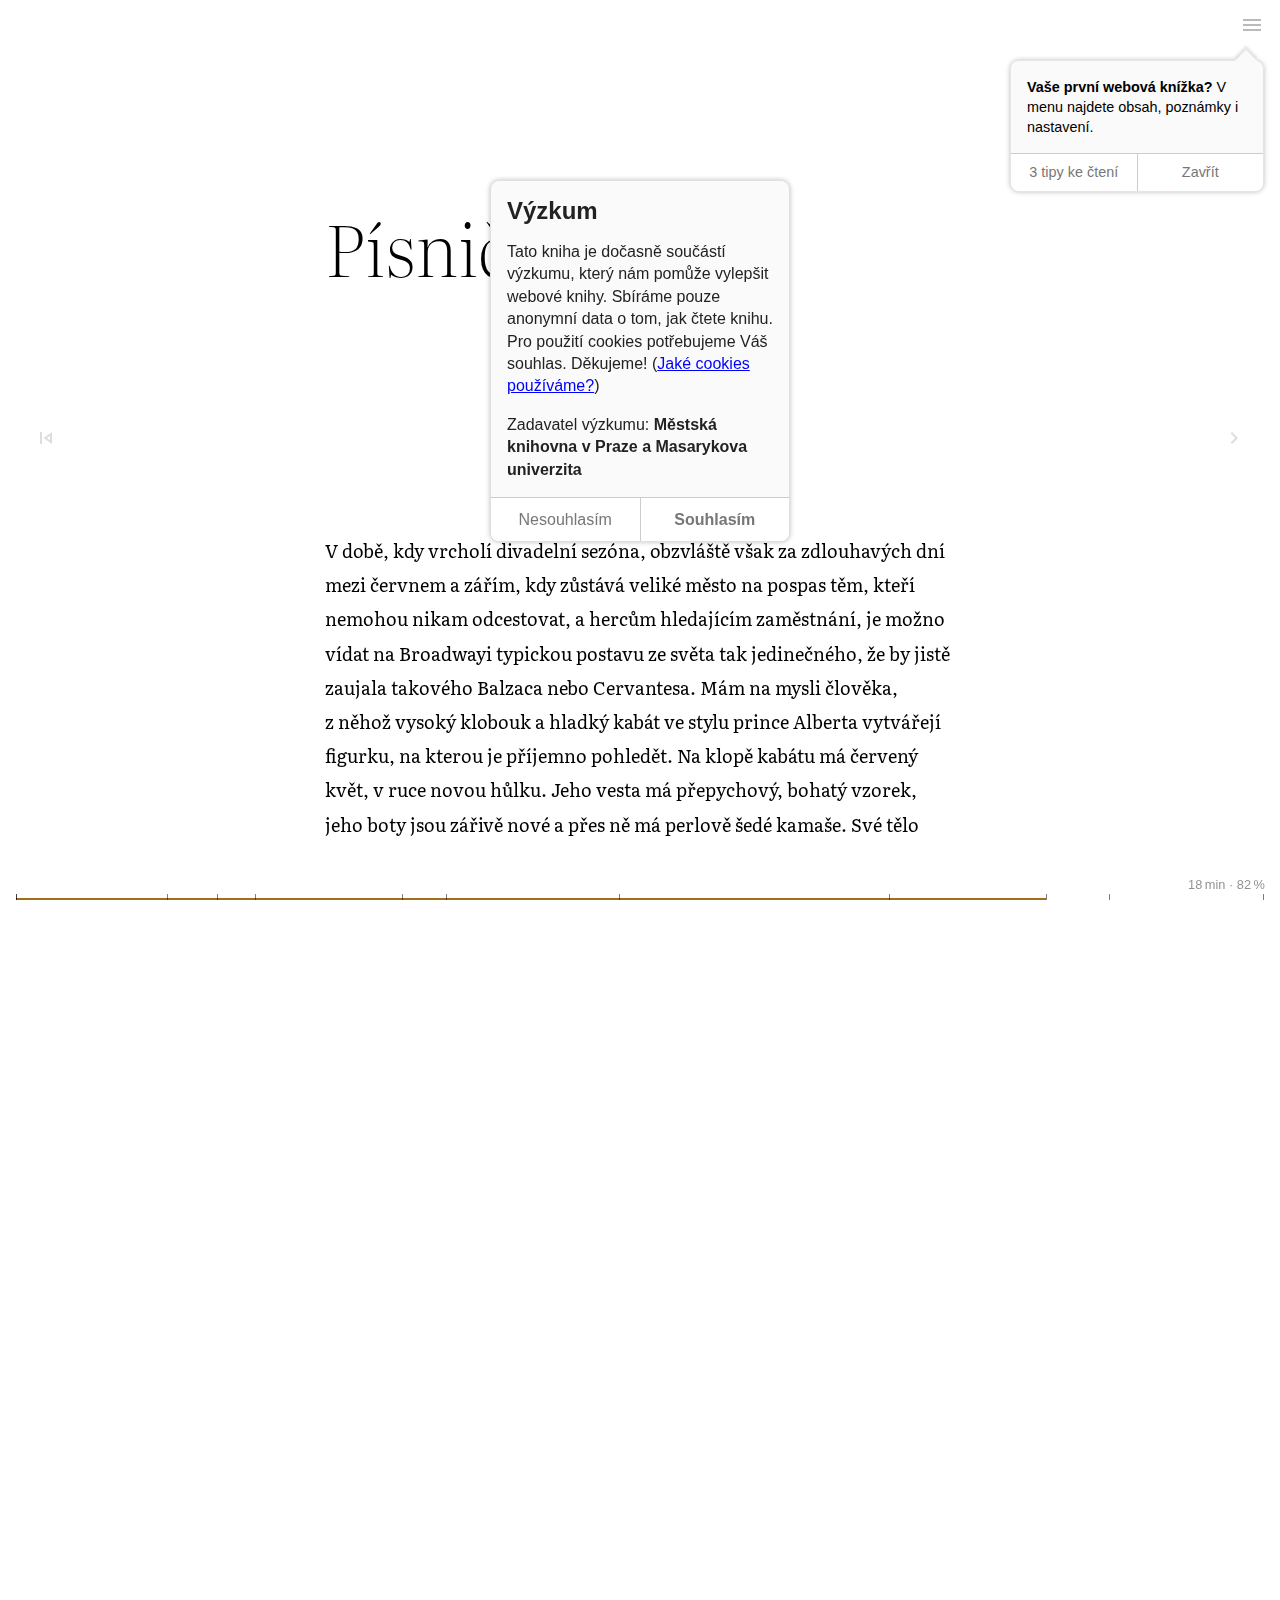
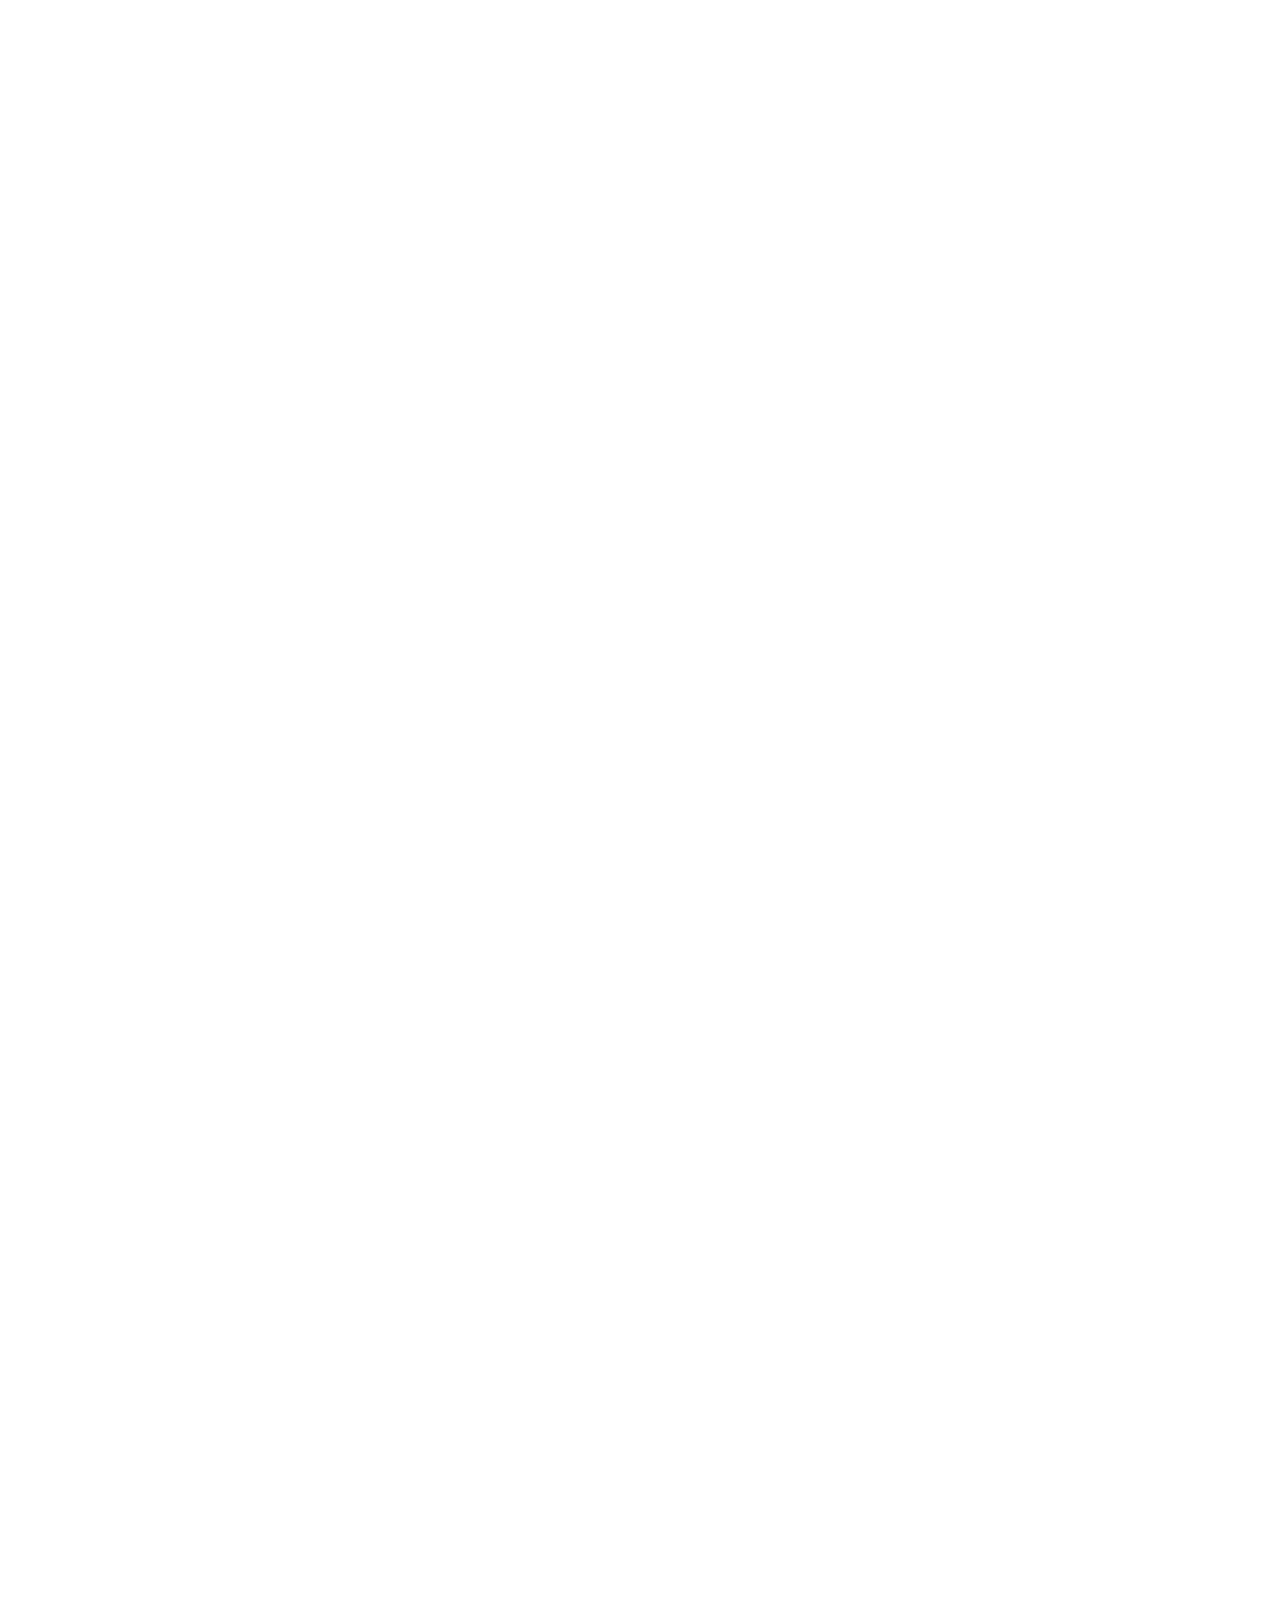
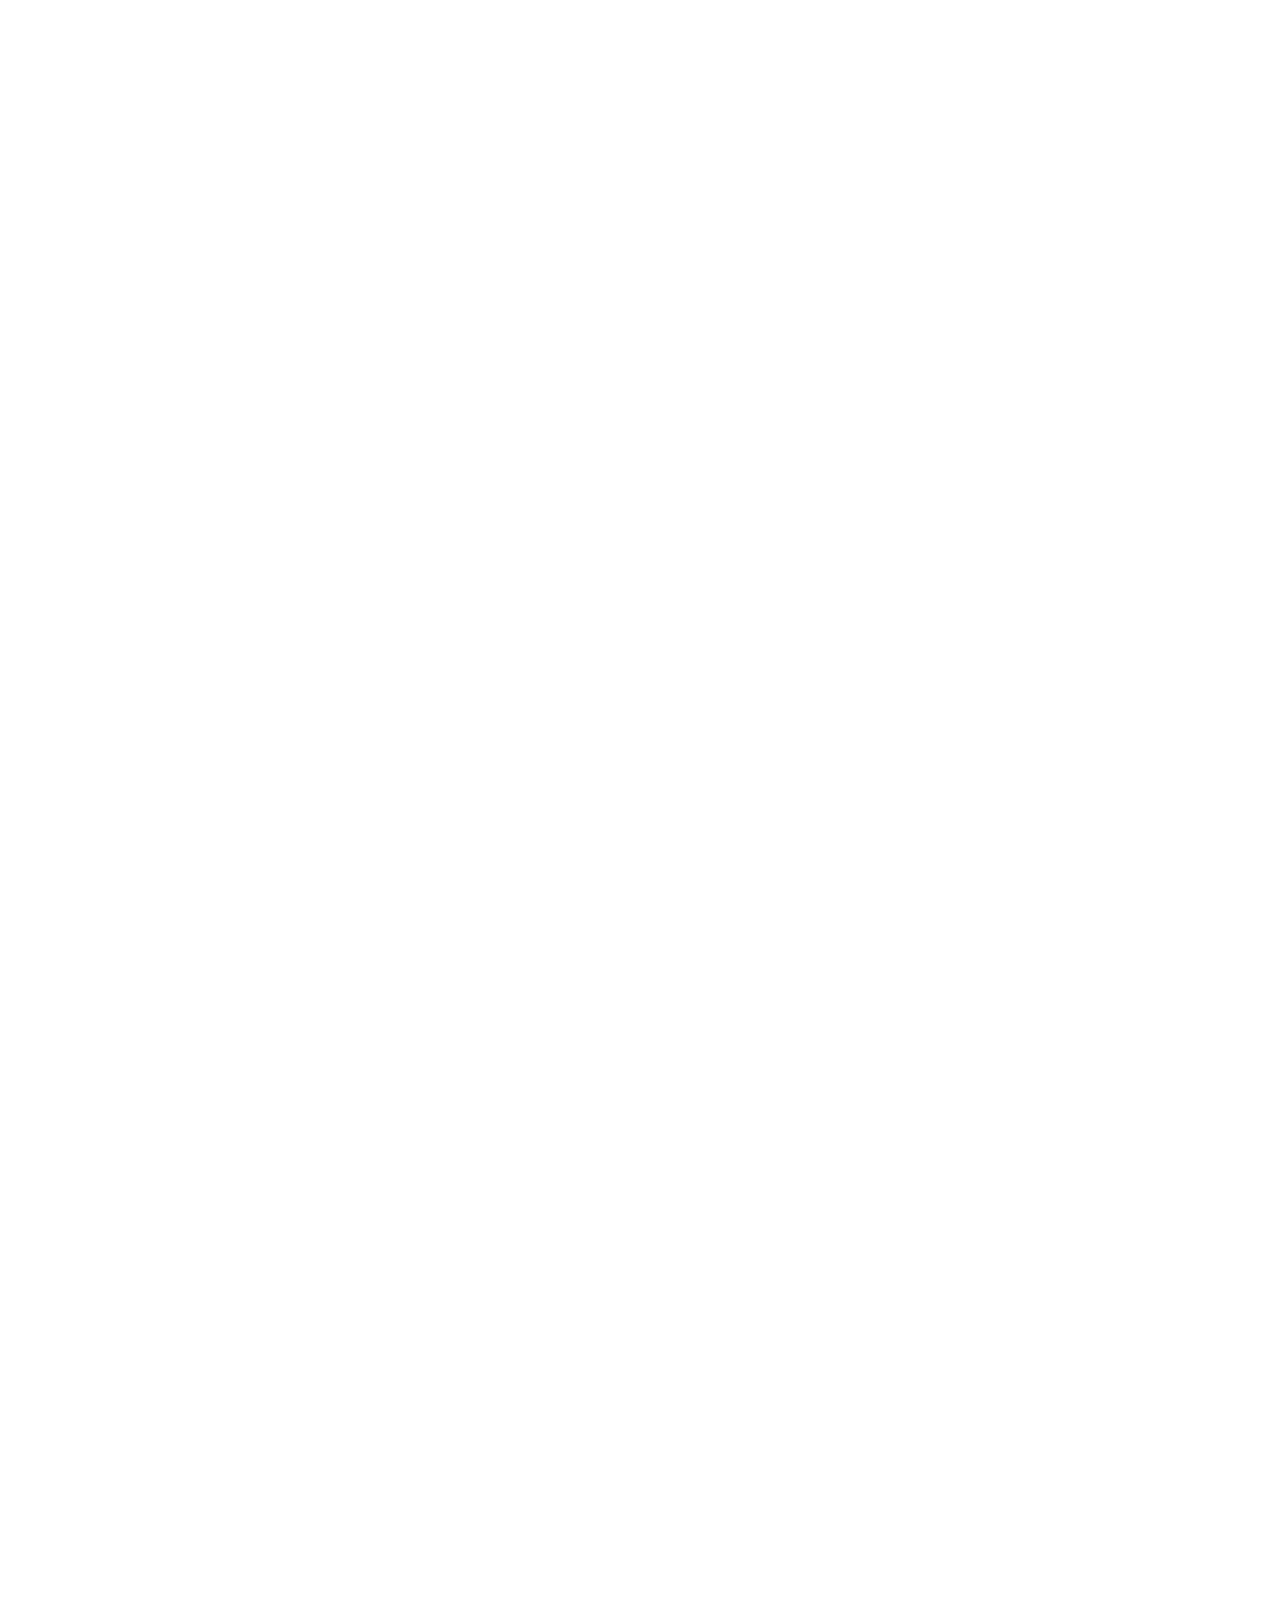
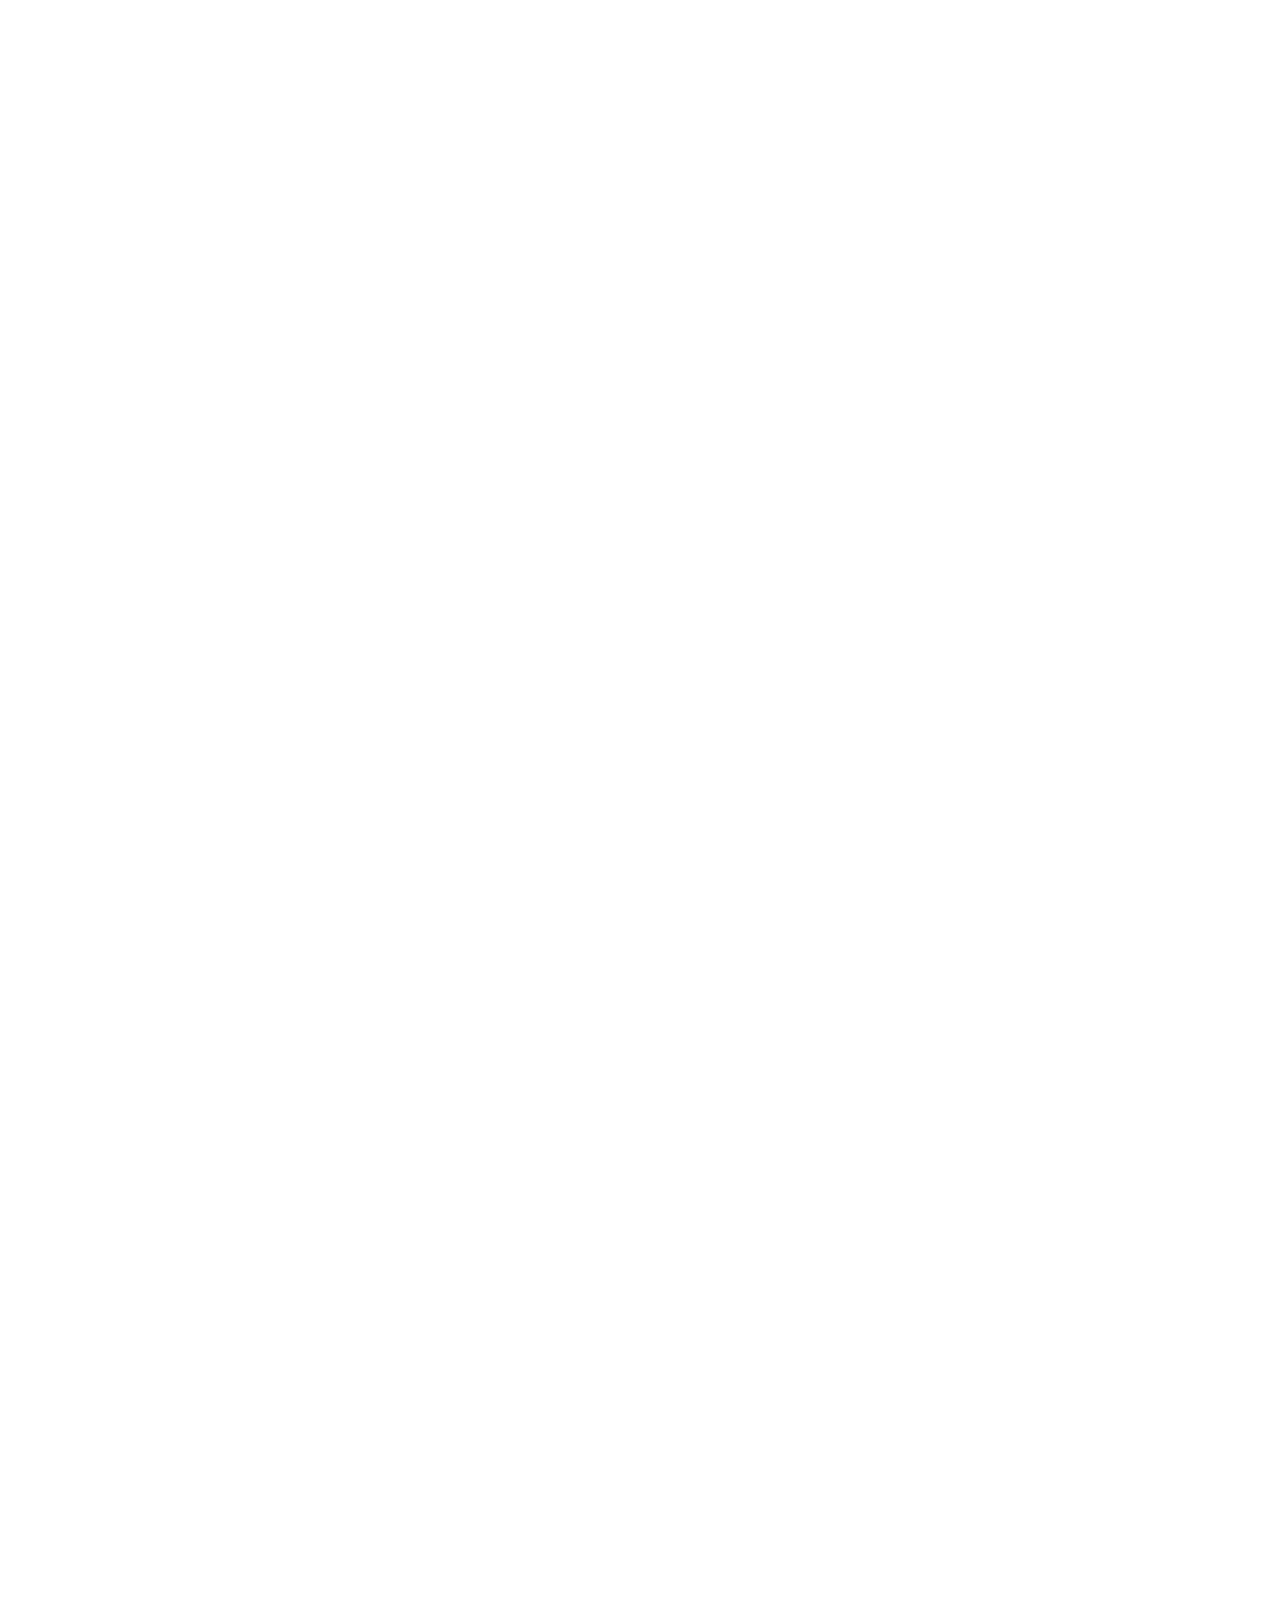
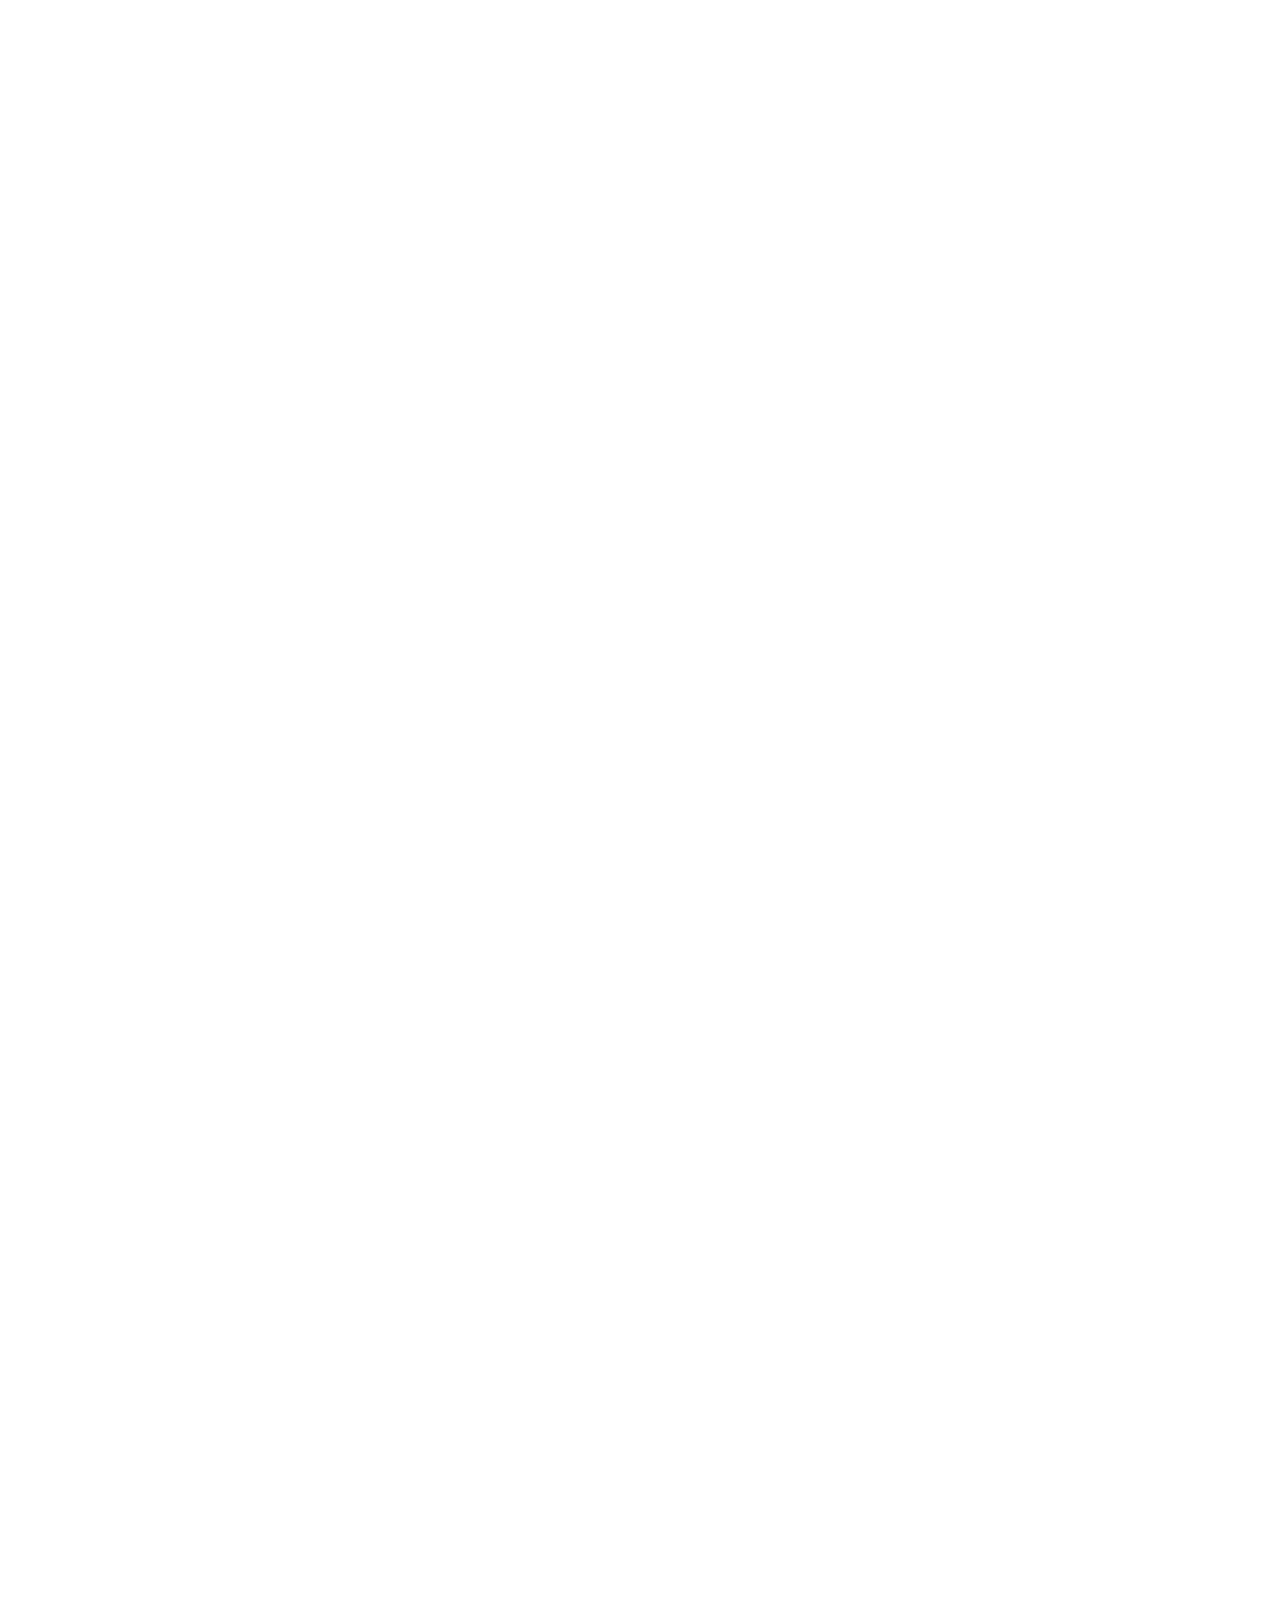
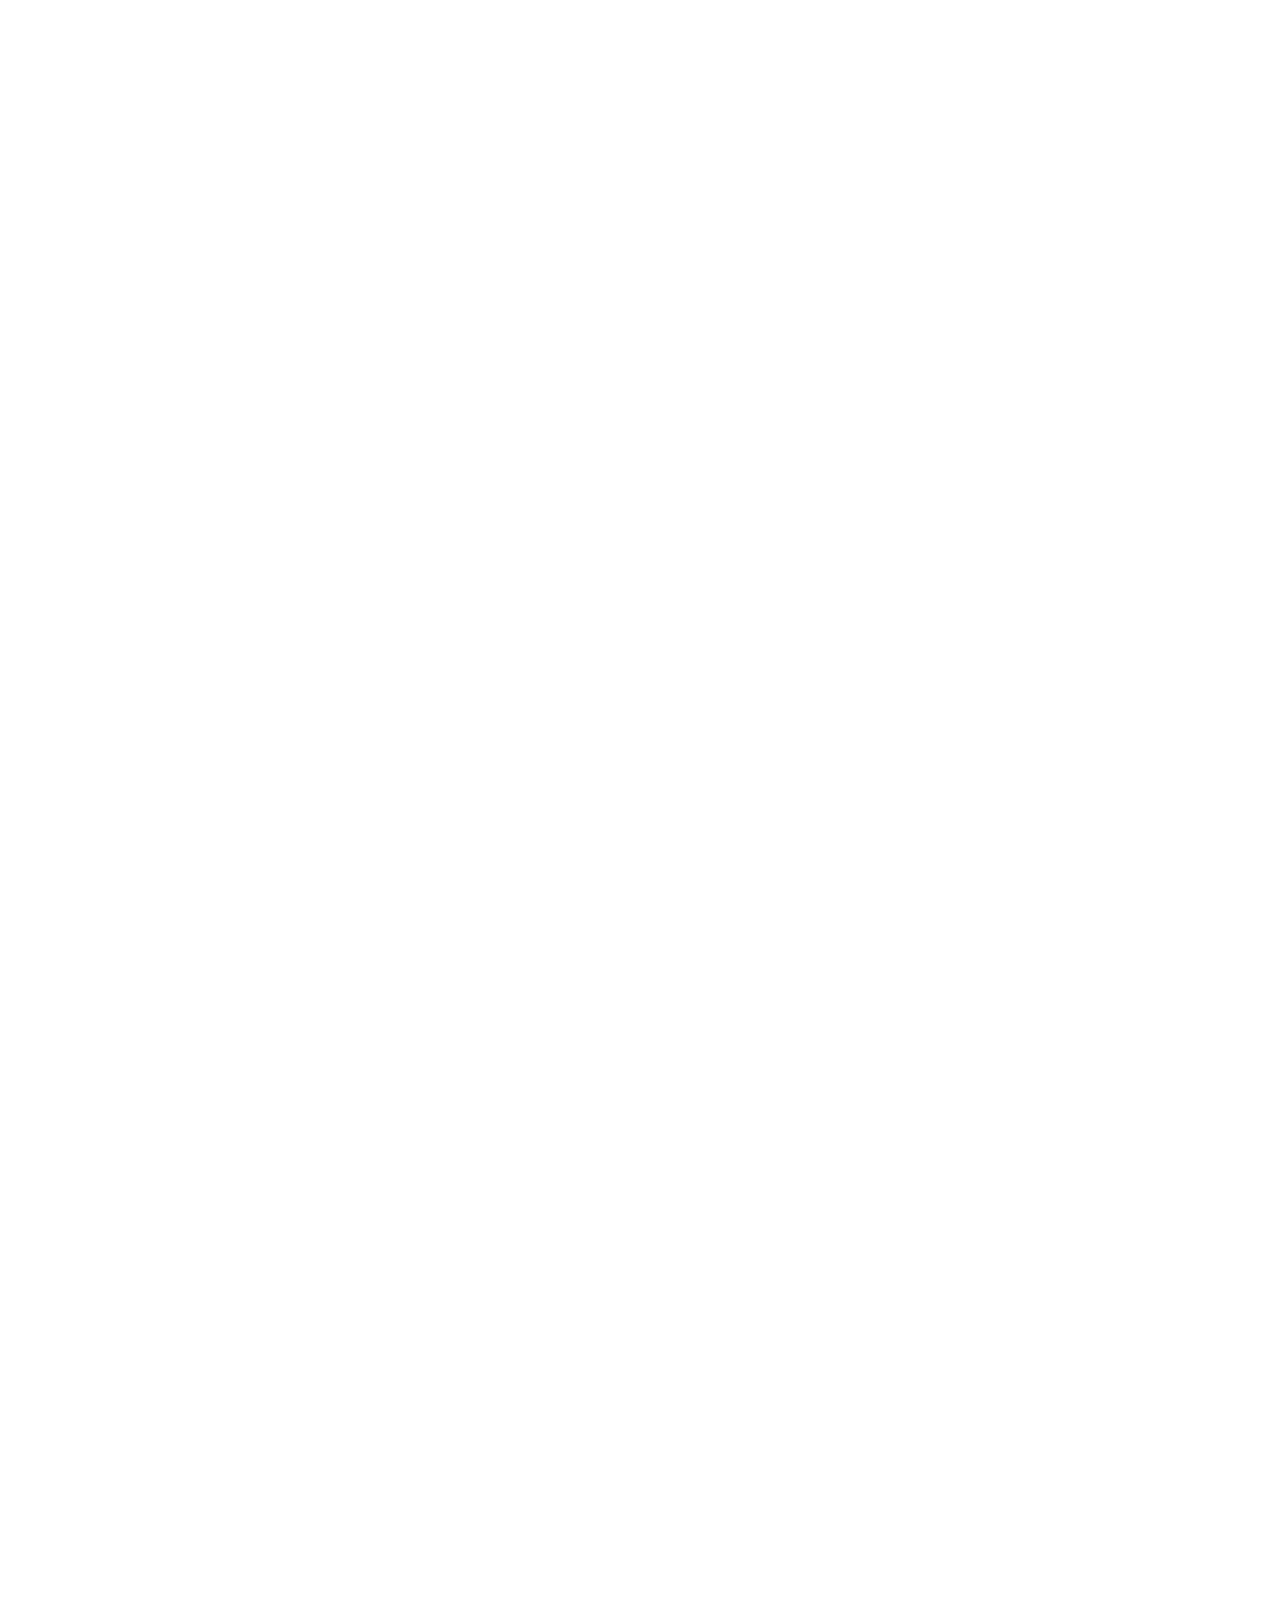
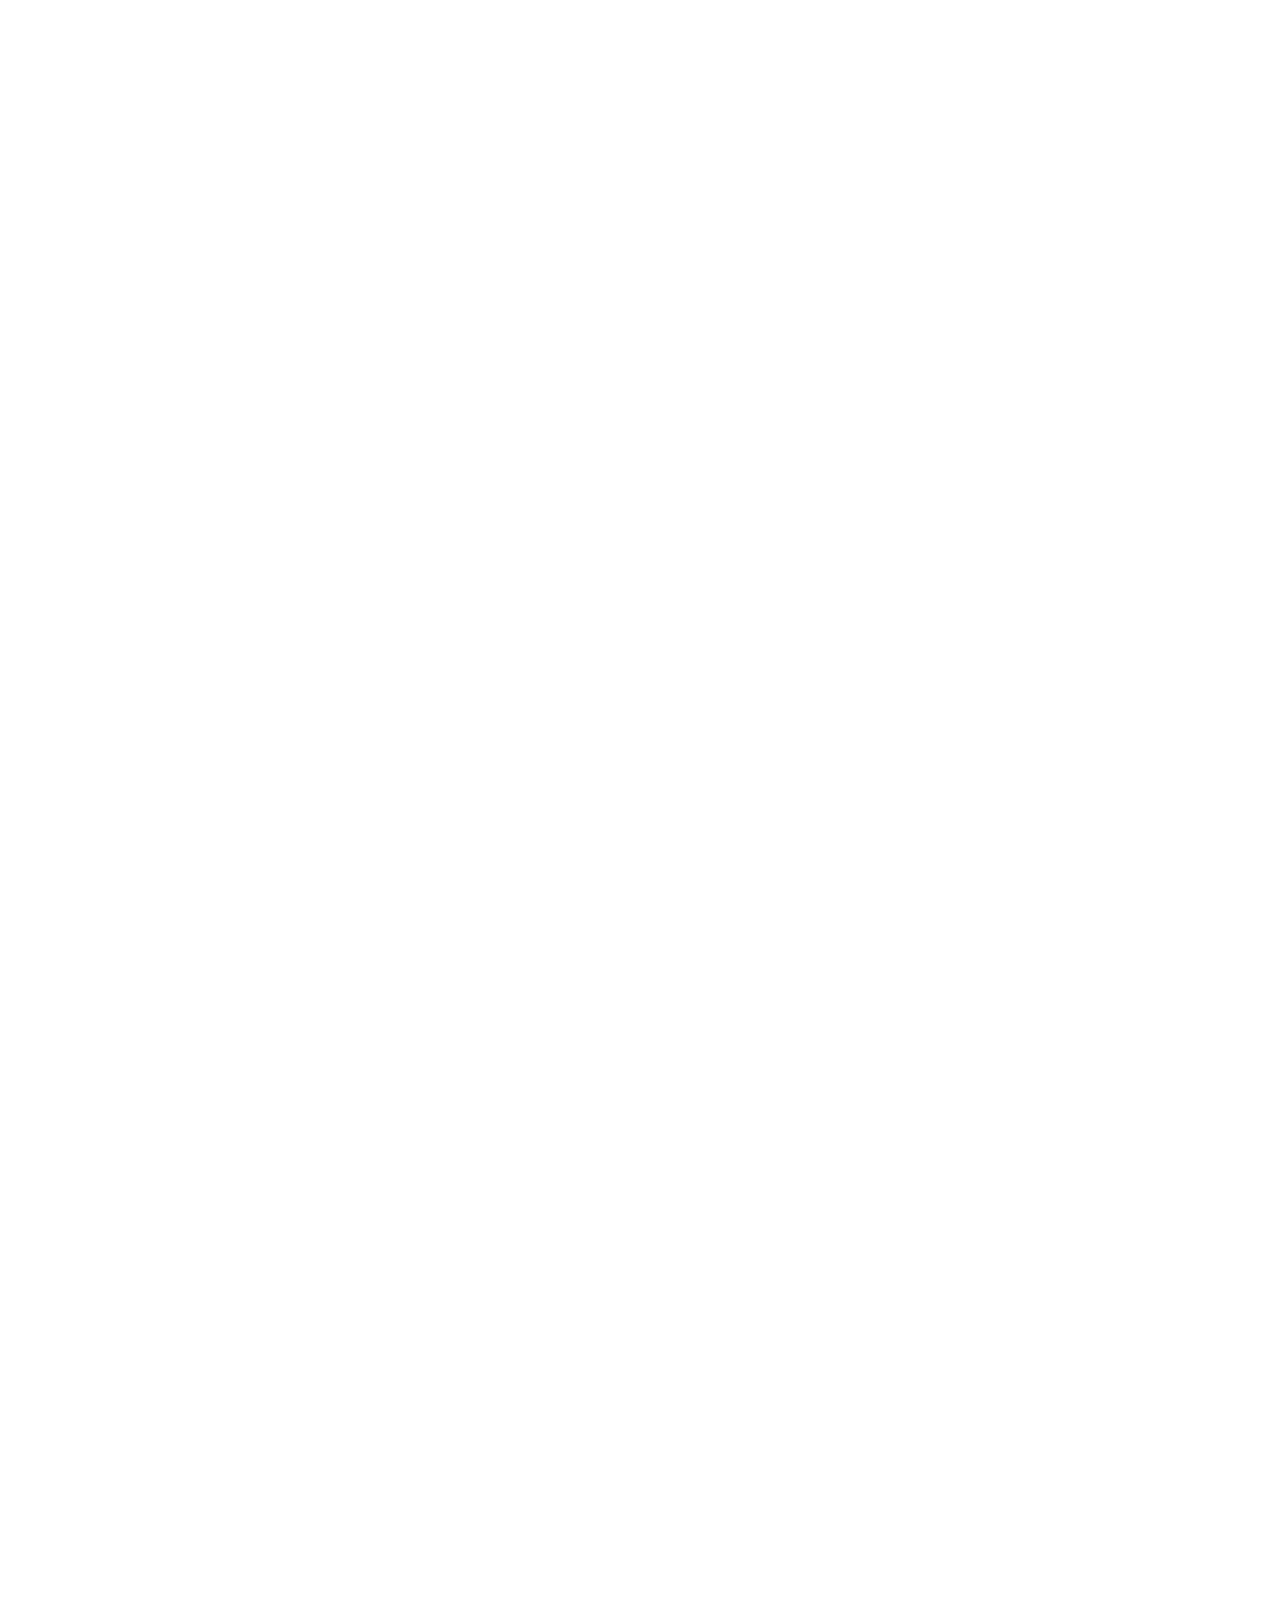
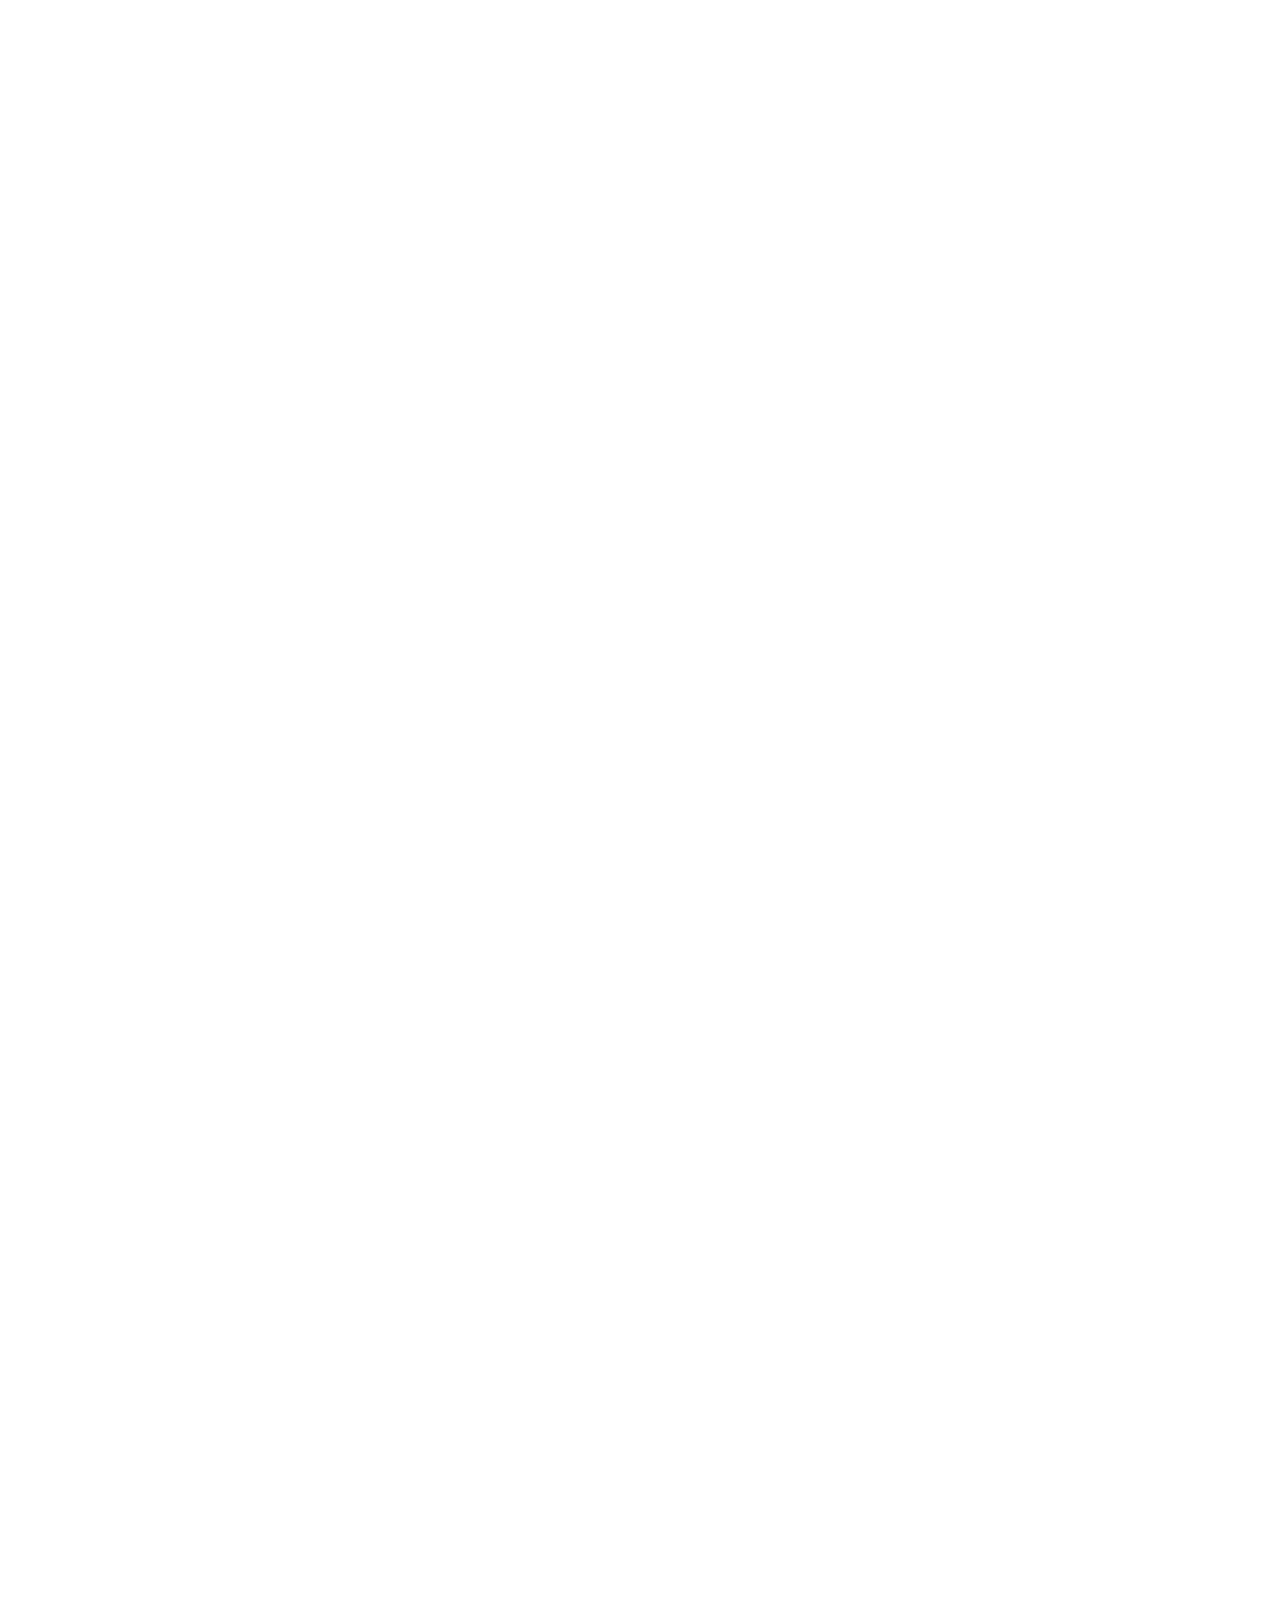
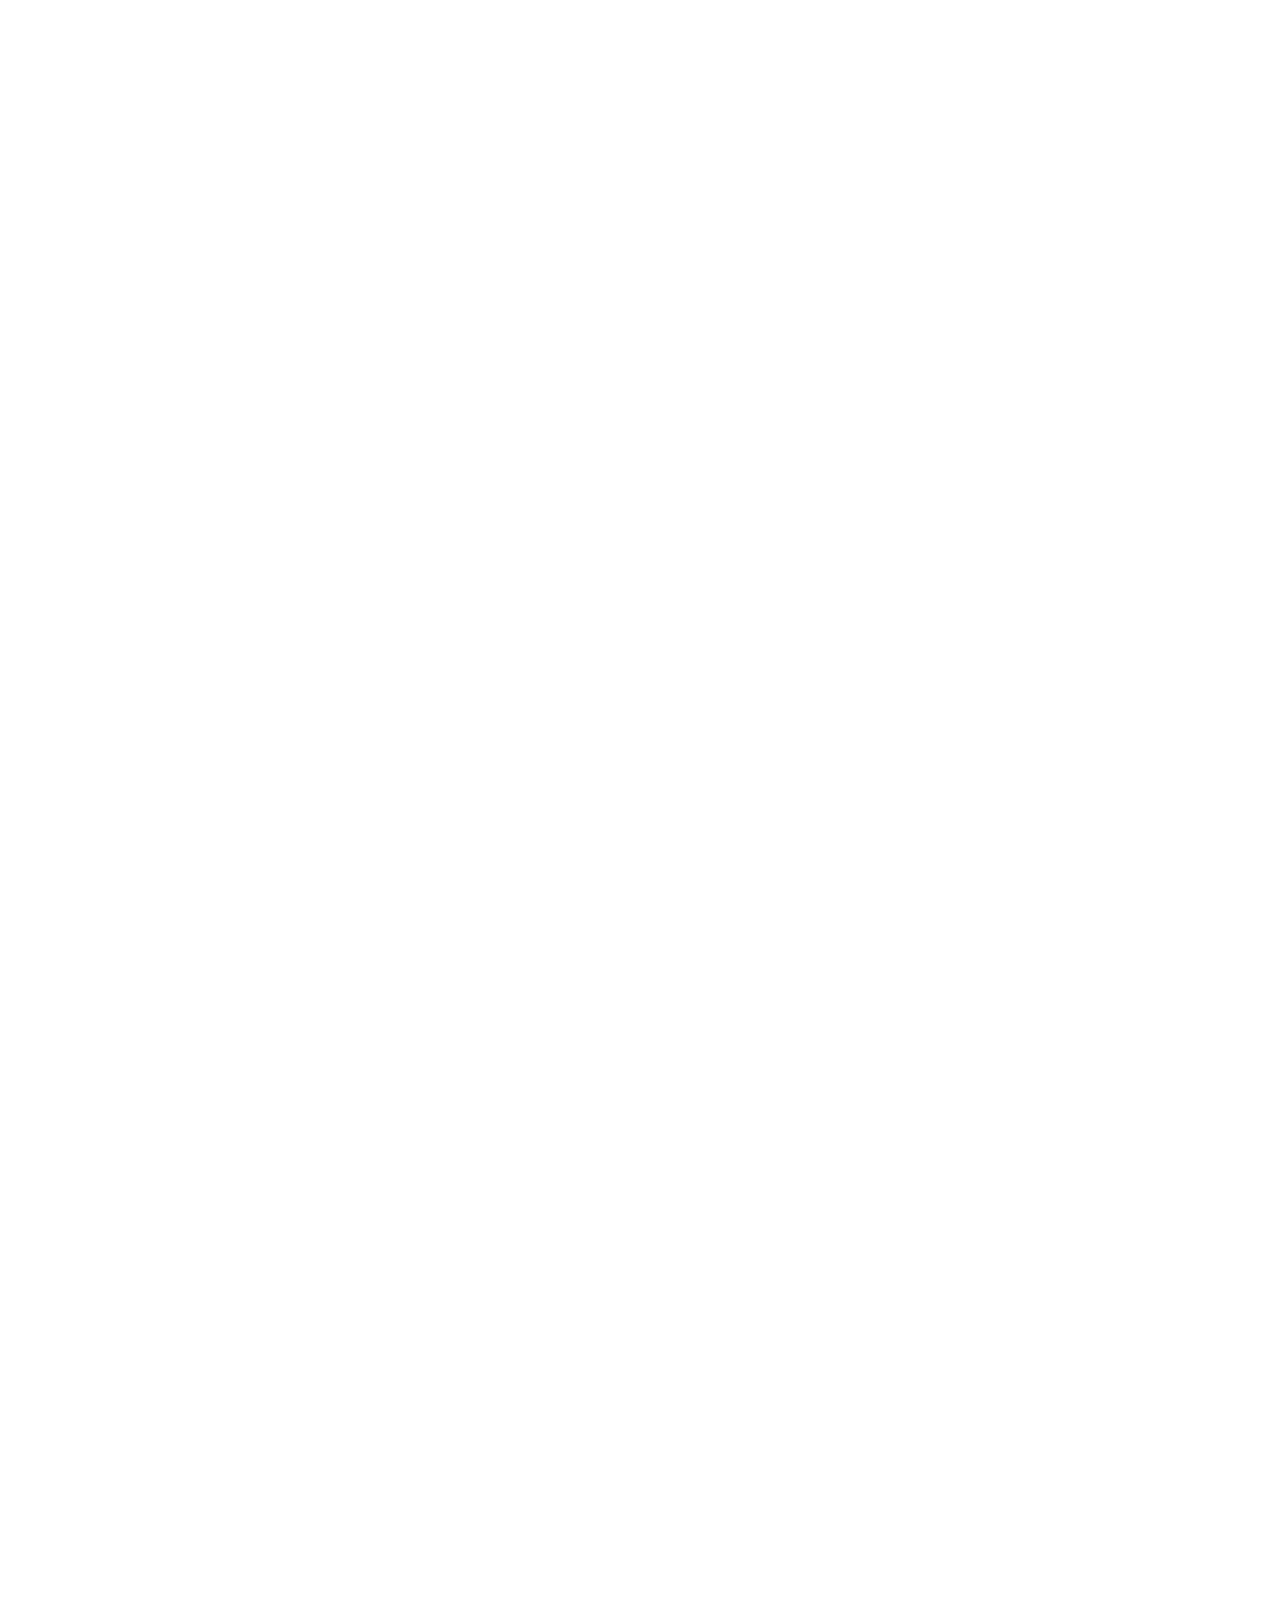
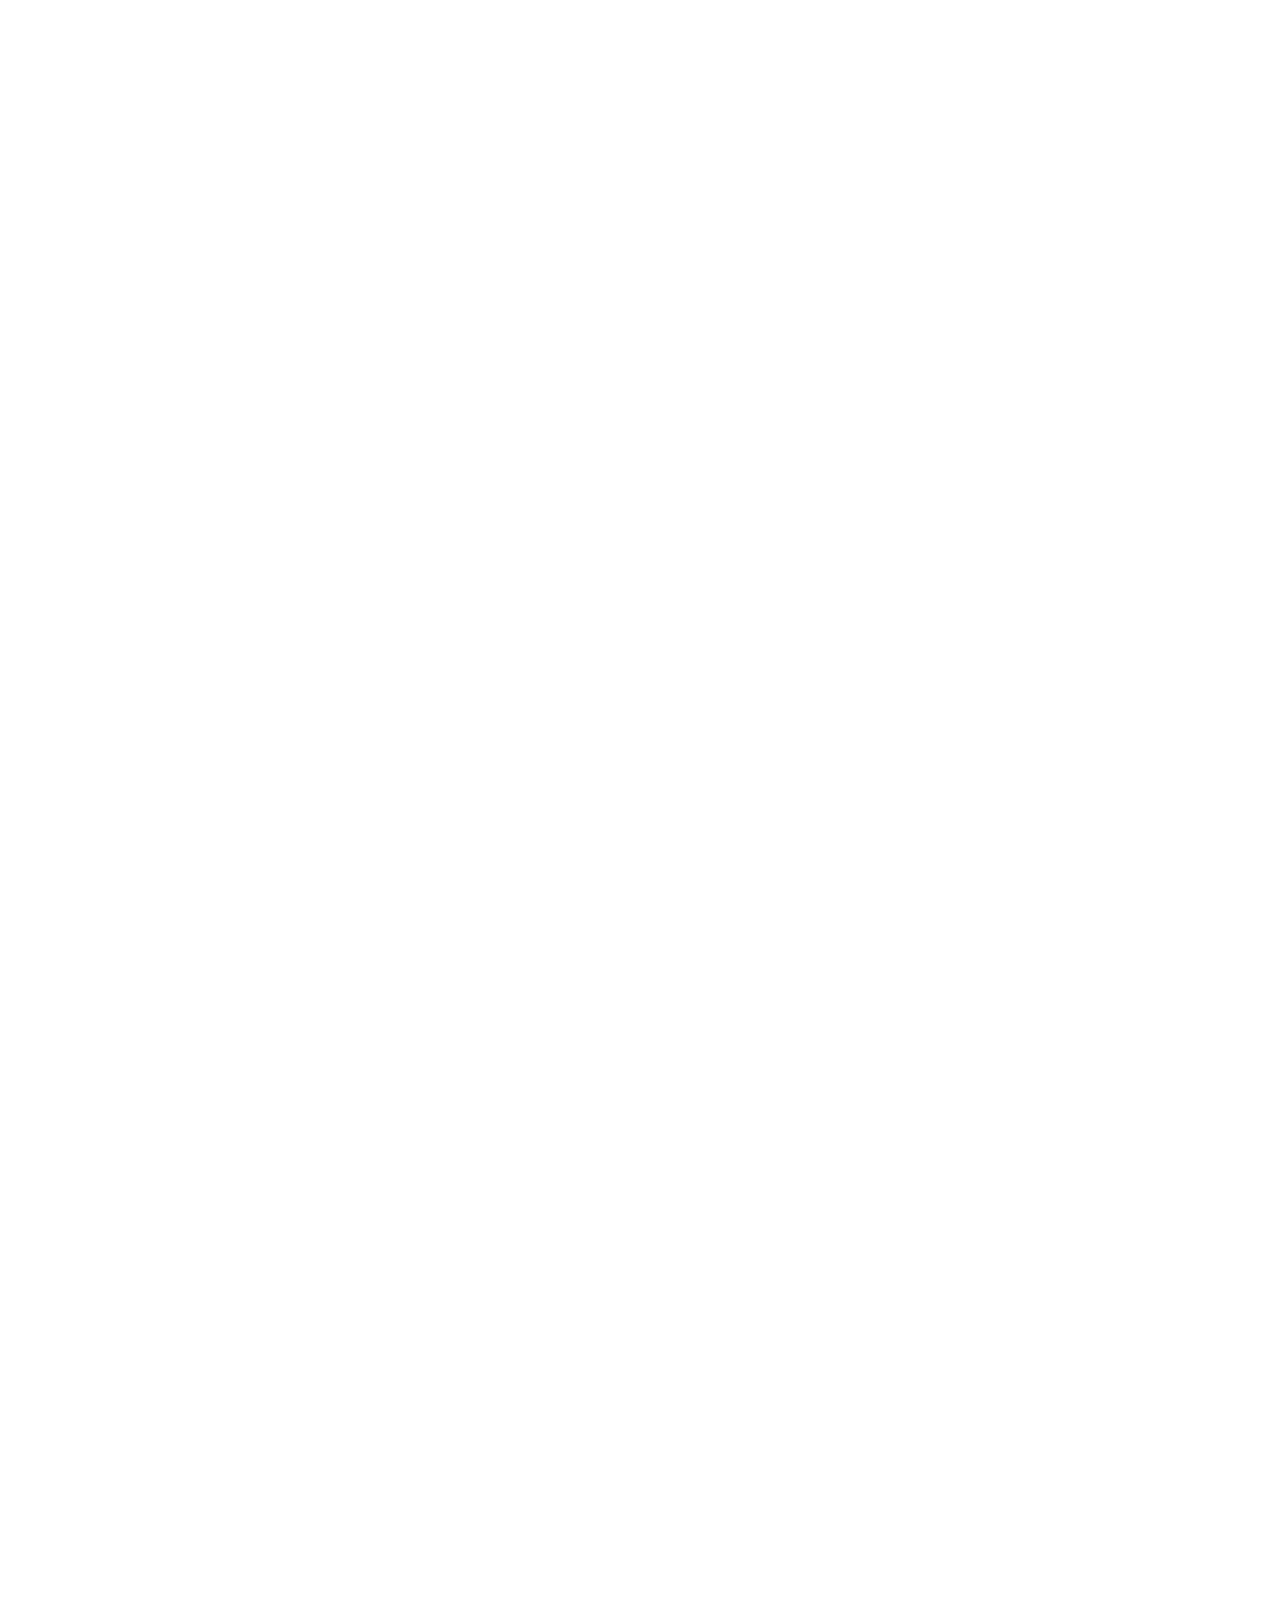
<file: americke_osudy_013.html>
<!DOCTYPE html>
<html lang="cs">
  <head>
    <meta charset="utf-8">
    <meta name="viewport" content="width=device-width, initial-scale=1.0, shrink-to-fit=no">
    <meta name="apple-mobile-web-app-title" content="Písničkáři">
    <meta name="apple-mobile-web-app-capable" content="yes">
    <title>Písničkáři</title>
    <link rel="stylesheet" href="./style/style.min.css" media="screen" integrity="sha256-suCzP2DeAjpjfeO4Ne4lRICbrGRKid9aAmWDin20Cww=">
    <meta name="nb-research" content="Tato kniha je dočasně součástí výzkumu, který nám pomůže vylepšit webové knihy. Sbíráme pouze anonymní data o tom, jak čtete knihu. Pro použití cookies potřebujeme Váš souhlas. Děkujeme! (<a href='https://www.mlp.cz/cz/o-knihovne/cisla-dokumenty-povinne-informace/povinne-dostupne-informace/cookies/'>Jaké cookies používáme?</a>)">
    <meta name="nb-research-orgs" content="Městská knihovna v Praze a Masarykova univerzita">
    <meta name="nb-research-ga" content="UA-187132260-1">
    <link rel="icon" type="image/x-icon" href="./assets/favicon.ico">
    <link rel="icon" type="image/png" sizes="16x16" href="./assets/favicon-16x16.png">
    <link rel="icon" type="image/png" sizes="32x32" href="./assets/favicon-32x32.png">
    <link rel="icon" type="image/png" sizes="48x48" href="./assets/favicon-48x48.png">
    <link rel="manifest" href="./assets/manifest.webmanifest">
    <meta name="mobile-web-app-capable" content="yes">
    <meta name="theme-color" content="#A86818">
    <meta name="application-name" content="Theodore Dreiser: Americké osudy">
    <link rel="apple-touch-icon" sizes="57x57" href="./assets/apple-touch-icon-57x57.png">
    <link rel="apple-touch-icon" sizes="60x60" href="./assets/apple-touch-icon-60x60.png">
    <link rel="apple-touch-icon" sizes="72x72" href="./assets/apple-touch-icon-72x72.png">
    <link rel="apple-touch-icon" sizes="76x76" href="./assets/apple-touch-icon-76x76.png">
    <link rel="apple-touch-icon" sizes="114x114" href="./assets/apple-touch-icon-114x114.png">
    <link rel="apple-touch-icon" sizes="120x120" href="./assets/apple-touch-icon-120x120.png">
    <link rel="apple-touch-icon" sizes="144x144" href="./assets/apple-touch-icon-144x144.png">
    <link rel="apple-touch-icon" sizes="152x152" href="./assets/apple-touch-icon-152x152.png">
    <link rel="apple-touch-icon" sizes="167x167" href="./assets/apple-touch-icon-167x167.png">
    <link rel="apple-touch-icon" sizes="180x180" href="./assets/apple-touch-icon-180x180.png">
    <link rel="apple-touch-icon" sizes="1024x1024" href="./assets/apple-touch-icon-1024x1024.png">
    <meta name="apple-mobile-web-app-capable" content="yes">
    <meta name="apple-mobile-web-app-status-bar-style" content="black-translucent">
    <meta name="apple-mobile-web-app-title" content="Americké osudy">
    <meta property="og:title" content="Americké osudy">
    <meta property="og:type" content="book">
    <meta property="og:book:author" content="Theodore Dreiser">
    <meta property="twitter:title" content="Theodore Dreiser: Americké osudy">
    <meta property="og:image" content="./assets/cover-1200x620.png">
    <meta property="twitter:image" content="./assets/cover-1200x1200.png">
    <link rel="index" href="./index.html">
    <link rel="license" href="./license.html">
    <link rel="publication" href="./manifest.json" id="manifest">
    <link rel="about" href="about.html">
    <link rel="prev" href="./americke_osudy_012.html">
    <link rel="next" href="./americke_osudy_014.html">
    <meta name="nb-order" content="9">
    <link rel="self" href="americke_osudy_013.html">
    <meta name="nb-identifier" content="dreiser-americke-osudy-b9ca0c4">
    <meta name="nb-role" content="chapter">
  </head>
  <body class="content-prose nb-role-chapter nb-custom-style" data-nb-words="4436" data-nb-chars="26995">
    <nav role="doc-toc">
      <ul class="plain section">
        <li><a href="americke_osudy_005.html">Sv.&nbsp;Columba a&nbsp;řeka</a></li>
        <li><a href="americke_osudy_006.html">Dříči v&nbsp;činžácích</a></li>
        <li><a href="americke_osudy_007.html">Ústraní vyřazených</a></li>
        <li><a href="americke_osudy_008.html">Útočiště</a>
          <ol class="headings-toc">
            <li><a href="americke_osudy_008.html#i">I</a></li>
            <li><a href="americke_osudy_008.html#ii">II</a></li>
            <li><a href="americke_osudy_008.html#iii">III</a></li>
            <li><a href="americke_osudy_008.html#iv">IV</a></li>
            <li><a href="americke_osudy_008.html#v">V</a></li>
            <li><a href="americke_osudy_008.html#vi">VI</a></li>
            <li><a href="americke_osudy_008.html#vii">VII</a></li>
            <li><a href="americke_osudy_008.html#viii">VIII</a></li>
          </ol>
        </li>
        <li><a href="americke_osudy_009.html">Na okraji života</a>
          <ol class="headings-toc">
            <li><a href="americke_osudy_009.html#muži-venbsptmě">Muži ve&nbsp;tmě</a></li>
            <li><a href="americke_osudy_009.html#muži-vbouři">Muži v&nbsp;bouři</a></li>
            <li><a href="americke_osudy_009.html#muži-venbspsněhu">Muži ve&nbsp;sněhu</a></li>
          </ol>
        </li>
        <li><a href="americke_osudy_010.html">Přízrak zlata</a></li>
        <li><a href="americke_osudy_011.html">Půjdete na chvíli ke mně?</a></li>
        <li><a href="americke_osudy_012.html">De Maupassant mladší</a></li>
        <li><a href="americke_osudy_013.html">Písničkáři</a></li>
        <li><a href="americke_osudy_014.html">Princ zlodějem</a></li>
      </ul>
    </nav>
    <div id="ui-content">
    </div>
    <div class="content">
      <main>
        <nav class="begin-nav">
          <ul>
            <li><a href="./index.html#" rel="index">Titulní strana</a></li>
            <li><a href="./americke_osudy_012.html#chapter-end" rel="prev">← Předchozí kapitola</a></li>
          </ul>
        </nav><a id="chapter-start"></a>
        <h1 class="chunk" data-nb-ref-number="1" data-nb-words="1" data-nb-chars="10"><span class="idea" data-nb-ref-number="1" id="idea1" data-nb-words="1" data-nb-chars="10">Písničkáři</span></h1>
        <section>
          <p class="chunk" data-nb-ref-number="2" data-nb-words="127" data-nb-chars="778"><span class="idea" data-nb-ref-number="2" id="idea2" data-nb-words="127" data-nb-chars="778">V&nbsp;době, kdy vrcholí divadelní sezóna, obzvláště však za&nbsp;zdlouhavých dní mezi červnem a&nbsp;zářím, kdy zůstává veliké město na&nbsp;pospas těm, kteří nemohou nikam odcestovat, a&nbsp;hercům hledajícím zaměstnání, je&nbsp;možno vídat na&nbsp;Broadwayi typickou postavu ze&nbsp;světa tak jedinečného, že&nbsp;by&nbsp;jistě zaujala takového Balzaca nebo Cervantesa. Mám na&nbsp;mysli člověka, z&nbsp;něhož vysoký klobouk a&nbsp;hladký kabát ve&nbsp;stylu prince Alberta vytvářejí figurku, na&nbsp;kterou je&nbsp;příjemno pohledět. Na&nbsp;klopě kabátu má&nbsp;červený květ, v&nbsp;ruce novou hůlku. Jeho vesta má&nbsp;přepychový, bohatý vzorek, jeho boty jsou zářivě nové a&nbsp;přes ně&nbsp;má&nbsp;perlově šedé kamaše. Své tělo a&nbsp;především bradu nese důstojně. Je&nbsp;středem pozornosti mnoha očí, budí závist všech mužů a&nbsp;je si&nbsp;toho vědom. Je&nbsp;to&nbsp;úspěšný autor poslední oblíbené písničky.</span></p>
          <p class="chunk" data-nb-ref-number="3" data-nb-words="144" data-nb-chars="889"><span class="idea" data-nb-ref-number="3" id="idea3" data-nb-words="144" data-nb-chars="889">V&nbsp;kterýkoli hezký den v&nbsp;období jeho uměleckého úspěchu lze jej vídat po&nbsp;celé Broadwayi od&nbsp;náměstí Union po&nbsp;náměstí Greeley. S&nbsp;lenivým půvabem míjí bohaté obchody a&nbsp;nádherná divadla. Snad na&nbsp;chvíli zabočí do&nbsp;Třicáté ulice, ale to&nbsp;jen proto, aby dal dobré jitro svému nakladateli. U&nbsp;Dvacáté osmé ulice, kde je&nbsp;mnoho soupeřů jeho úspěšného nakladatelství, zastavuje se&nbsp;s&nbsp;lenošícími herci a&nbsp;pouličními zpěváky, aby s&nbsp;nimi pohovořil. Známé kabaretní hvězdy mu&nbsp;důvěrně kynou na&nbsp;pozdrav. Ženy, které vynikají jen tím, v&nbsp;jakém pojetí umějí zazpívat písničku, zdraví ho&nbsp;úsměvem. Občas tu&nbsp;jde nějaký chudý písničkář, vlekoucí se&nbsp;od&nbsp;nakladatele k&nbsp;nakladateli s&nbsp;rukopisem, který nemůže udat, a&nbsp;ten se&nbsp;za&nbsp;ním obrací se&nbsp;závistivým pohledem. Pro všechny tyto lidi je&nbsp;důležitou osobností, jež je&nbsp;spokojena jejich závistí i&nbsp;chválou, neboť což také toto nepatří k&nbsp;odměnám, jež příslušejí těm, kdo zvítězili?</span></p>
          <p class="chunk" data-nb-ref-number="4" data-nb-words="99" data-nb-chars="617"><span class="idea" data-nb-ref-number="4" id="idea4" data-nb-words="99" data-nb-chars="617">Mám na&nbsp;mysli ještě jinou postavu, právě tak jedinečnou. Je&nbsp;to&nbsp;namalovaná a&nbsp;napudrovaná dívka s&nbsp;bohatstvím per a&nbsp;ozdob podle poslední módy, na&nbsp;rukou má&nbsp;modré rukavice, na&nbsp;nohou žluté střevíce a&nbsp;je hezká, sebevědomá, odvážná, ba&nbsp;dokonce opovážlivá. Zmizela u&nbsp;ní všechna tradiční dívčí zdrženlivost, kterou byste očekávali u&nbsp;dívky tak mladé a&nbsp;hezké, ale zlá není. Je&nbsp;to&nbsp;dcera chicagského řezníka, poznali jste ji, když poprvé přišla do&nbsp;New Yorku&nbsp;– bylo to&nbsp;ubohé udivené děvčátko, byla úřednicí u&nbsp;hudebního nakladatele, který svůj podnik přeložil směrem k&nbsp;Východu, a&nbsp;její oči byly zaujaty nádherami velkoměstského života.</span></p>
          <p class="chunk" data-nb-ref-number="5" data-nb-words="73" data-nb-chars="422"><span class="idea" data-nb-ref-number="5" id="idea5" data-nb-words="73" data-nb-chars="422">Co&nbsp;se&nbsp;jí&nbsp;naskytovalo vidět ze&nbsp;skvělého elegantního světa&nbsp;– všichni ti&nbsp;nápadní muži i&nbsp;ženy, kteří si&nbsp;denně přicházeli pro písničky nebo je&nbsp;nabízeli&nbsp;–, probudilo v&nbsp;ní postupně tužby a&nbsp;ctižádost. Proč by&nbsp;nemohla zpívat, proč by&nbsp;se&nbsp;nemohla stát divadelní hvězdou? Stane se&nbsp;jí. Svět jí&nbsp;v&nbsp;tom nezabrání. Ta&nbsp;unikavá a&nbsp;takřka pomyslná společnost, které se&nbsp;říká <em>oni</em> a&nbsp;jejíž ruce jsou vždy napřaženy proti mladým, nemůže ji&nbsp;zadržet.</span></p>
          <p class="chunk" data-nb-ref-number="6" data-nb-words="76" data-nb-chars="444"><span class="idea" data-nb-ref-number="6" id="idea6" data-nb-words="76" data-nb-chars="444">Pak na&nbsp;čas někam zmizela; a&nbsp;teď se&nbsp;vrátila elegantní, zvonící stříbrnými ozdobami, svěží a&nbsp;veselá, poněvadž se&nbsp;jí&nbsp;dobře vede. Dnes zpívá v&nbsp;jednom z&nbsp;nejpřednějších divadel, kde se&nbsp;hrají veselohry se&nbsp;zpěvy. Zítra odjede do&nbsp;Pittsburghu. Jejím jediným cílem je&nbsp;plat ve&nbsp;výši pěti set nebo tisíce dolarů za&nbsp;týden a&nbsp;touží jedině po&nbsp;tom, aby za&nbsp;každou výkladní skříní a&nbsp;na každé zdi, kde se&nbsp;lepí plakáty, visel půlmetrový litografický obraz její tváře.</span></p>
          <p class="chunk" data-nb-ref-number="7" data-nb-words="34" data-nb-chars="189"><span class="idea" data-nb-ref-number="7" id="idea7" data-nb-words="34" data-nb-chars="189">„Vede se&nbsp;mi&nbsp;teď dobře,“ řekne vám rozzářena. „Teď už&nbsp;jsem unikla z&nbsp;pokoutních podniků. S&nbsp;těmi už&nbsp;nemám co&nbsp;dělat. Měl jste vidět, jak mě&nbsp;uvítali v&nbsp;Pittsburghu. Ještě nikde mě&nbsp;tak neuvítali.“</span></p>
          <p class="chunk" data-nb-ref-number="8" data-nb-words="19" data-nb-chars="107"><span class="idea" data-nb-ref-number="8" id="idea8" data-nb-words="19" data-nb-chars="107">Buď požehnán Pittsburgh, který vzdal poctu dívce, jež se&nbsp;tak těžce dostávala nahoru&nbsp;– a&nbsp;také jí&nbsp;to&nbsp;řeknete.</span></p>
          <p class="chunk" data-nb-ref-number="9" data-nb-words="4" data-nb-chars="23"><span class="idea" data-nb-ref-number="9" id="idea9" data-nb-words="4" data-nb-chars="23">„Zdržíte se&nbsp;tu&nbsp;dlouho?“</span></p>
          <p class="chunk" data-nb-ref-number="10" data-nb-words="10" data-nb-chars="61"><span class="idea" data-nb-ref-number="10" id="idea10" data-nb-words="10" data-nb-chars="61">„Jenom týden. Přijďte se&nbsp;podívat na&nbsp;moje číslo. Hej, drožku!“</span></p>
          <p class="chunk" data-nb-ref-number="11" data-nb-words="9" data-nb-chars="63"><span class="idea" data-nb-ref-number="11" id="idea11" data-nb-words="9" data-nb-chars="63">Míjející drožkář zajede s&nbsp;nápadným potěšením blízko k&nbsp;chodníku.</span></p>
          <p class="chunk" data-nb-ref-number="12" data-nb-words="14" data-nb-chars="84"><span class="idea" data-nb-ref-number="12" id="idea12" data-nb-words="14" data-nb-chars="84">„Zavezte mě&nbsp;ke&nbsp;Keithovi. Na&nbsp;shledanou. Přijďte se&nbsp;dnes večer podívat na&nbsp;moje číslo.“</span></p>
          <p class="chunk" data-nb-ref-number="13" data-nb-words="73" data-nb-chars="437"><span class="idea" data-nb-ref-number="13" id="idea13" data-nb-words="73" data-nb-chars="437">Toto je&nbsp;zpěvačka, protějšek muže téhož uměleckého oboru, druhá část dvojice, která se&nbsp;zasluhuje o&nbsp;přijetí a&nbsp;rozšíření oblíbené písničky právě tak jako o&nbsp;slávu jejího autora. Zpívají ji&nbsp;po&nbsp;všech končinách země, a&nbsp;když se&nbsp;pak vrátí z&nbsp;dlouhé zájezdové sezóny, tvoří zde v&nbsp;New Yorku důležitou část tohoto světa, kde se&nbsp;píší a&nbsp;zpívají písničky. Patří sem oni, autoři a&nbsp;nakladatelé&nbsp;– ale můžeme to&nbsp;prostším způsobem říci ještě dalším obrázkem.</span></p>
          <p class="chunk" data-nb-ref-number="14" data-nb-words="184" data-nb-chars="1200"><span class="idea" data-nb-ref-number="14" id="idea14" data-nb-words="184" data-nb-chars="1200">Ve&nbsp;Dvacáté sedmé a&nbsp;Dvacáté osmé ulici a&nbsp;všude po&nbsp;Broadwayi od&nbsp;náměstí Madison po&nbsp;náměstí Greeley mají svoje místnosti desítky nakladatelů, ti&nbsp;muži, kteří sjednocují tento rozdělený svět, aby z&nbsp;něho vytěžili pro svoje nakladatelské podnikání. Mají kanceláře a&nbsp;přijímací pokoje, mají hudební salónek, kde se&nbsp;písničky zkoušejí, a&nbsp;také sklad. Snad některý větší nakladatel má&nbsp;hudební salónky dva nebo tři, ale ovzduší je&nbsp;všude stejné. Koberečky, pohovky, umělé palmy dělají z&nbsp;těchto nakladatelství spíše komnaty než kanceláře. Tři nebo čtyři piana dávají každé z&nbsp;těch místností vzhled přijímací síně. Stěny jsou ověšeny hezky zarámovanými fotografiemi hvězd toho druhu, jak jsme je&nbsp;popsali. V&nbsp;salóncích jsou houpací židle. Poslíček nebo dva poslíčkové jsou po&nbsp;ruce, aby na&nbsp;rozkaz přinesli <em>volný výtisk</em>. Placený pianista nebo dva pianisté jsou tu&nbsp;proto, aby na&nbsp;požádání přehráli, co&nbsp;si&nbsp;zpěvák nebo zpěvačka přejí slyšet. Upravovatelé jsou tu&nbsp;proto, aby rozepsali písničku pro orchestr nebo zaznamenali nově vzniklou melodii, kterou písničkář neumí sám zahrát. Vznikla mu&nbsp;ta&nbsp;melodie, když si&nbsp;pískal, a&nbsp;musí si&nbsp;její unikavou krásu dát zaznamenat, aby mu&nbsp;navždy nezmizela. Proto jsou tu&nbsp;placení upravovatelé.</span></p>
          <p class="chunk" data-nb-ref-number="15" data-nb-words="71" data-nb-chars="467"><span class="idea" data-nb-ref-number="15" id="idea15" data-nb-words="71" data-nb-chars="467">Do&nbsp;těchto salónků tedy přichází smíšená společnost tohoto světa vyvolených. Přicházejí sem autoři, kteří měli nebo neměli úspěch, přicházejí sem zpěváci z&nbsp;kabaretů, aby vyřídili nějaký vzkaz od&nbsp;svých druhů, kteří jsou na&nbsp;zájezdu, nebo prostě proto, že&nbsp;se&nbsp;znají s&nbsp;nakladatelem, přicházejí sem majitelé malých orchestrů ve&nbsp;městě nebo na&nbsp;venkově, kterým se&nbsp;říká legie, chodí sem dirigenti orchestrů v&nbsp;divadlech na&nbsp;Bowery nebo v&nbsp;některých kabaretních síních uvnitř města.</span></p>
          <p class="chunk" data-nb-ref-number="16" data-nb-words="10" data-nb-chars="62"><span class="idea" data-nb-ref-number="16" id="idea16" data-nb-words="10" data-nb-chars="62">„Nemáte tady nějakou písničku, která by&nbsp;se&nbsp;hodila pro tenora?“</span></p>
          <p class="chunk" data-nb-ref-number="17" data-nb-words="38" data-nb-chars="241"><span class="idea" data-nb-ref-number="17" id="idea17" data-nb-words="38" data-nb-chars="241">Táže se&nbsp;tak malý urostlý irský mladík se&nbsp;začervenalou tváří, patrně chlapec z&nbsp;plynárenské čtvrti. Jeho prosté šaty tu&nbsp;nejsou nic neobvyklého, ale naznačují, že&nbsp;to&nbsp;patrně není profesionální zpěvák a&nbsp;že jen chce dostat zdarma výtisky písniček.</span></p>
          <p class="chunk" data-nb-ref-number="18" data-nb-words="8" data-nb-chars="50"><span class="idea" data-nb-ref-number="18" id="idea18" data-nb-words="8" data-nb-chars="50">„Samozřejmě, můžeme se&nbsp;podívat. K&nbsp;čemu to&nbsp;chcete?“</span></p>
          <p class="chunk" data-nb-ref-number="19" data-nb-words="15" data-nb-chars="112"><span class="idea" data-nb-ref-number="19" id="idea19" data-nb-words="15" data-nb-chars="112">„Jsem ze&nbsp;zábavního klubu Arcadia. Příští středu budeme pořádat večírek, tak bychom potřebovali nějaké písničky.“</span></p>
          <p class="chunk" data-nb-ref-number="20" data-nb-words="19" data-nb-chars="133"><span class="idea" data-nb-ref-number="20" id="idea20" data-nb-words="19" data-nb-chars="133">„Myslím, že&nbsp;tam budeme mít zrovna to, co&nbsp;potřebujete. Okamžik, zavolám zřízence. Harry! Přineste mi&nbsp;volné výtisky několika písniček.“</span></p>
          <p class="chunk" data-nb-ref-number="21" data-nb-words="47" data-nb-chars="304"><span class="idea" data-nb-ref-number="21" id="idea21" data-nb-words="47" data-nb-chars="304">Mladík je&nbsp;bezpochyby zástupce jedné z&nbsp;mnoha zábavních organizací demokratické strany, jejichž členové jsou známi tím, že&nbsp;se&nbsp;rádi za&nbsp;večerů shromažďují na&nbsp;nárožích po&nbsp;městě a&nbsp;zpívají. Několik slavných písniček proniklo do&nbsp;světa právě tím, že&nbsp;se&nbsp;takhle na&nbsp;nárožích velikého města dostaly k&nbsp;lidskému sluchu.</span></p>
          <p class="chunk" data-nb-ref-number="22" data-nb-words="23" data-nb-chars="151"><span class="idea" data-nb-ref-number="22" id="idea22" data-nb-words="23" data-nb-chars="151">Hned v&nbsp;patách za&nbsp;ním přichází jakási dáma, jejíž znepokojení prozrazuje, že&nbsp;se&nbsp;nevyzná příliš dobře v&nbsp;tomto zpola hudebním, zpola divadelním prostředí.</span></p>
          <p class="chunk" data-nb-ref-number="23" data-nb-words="12" data-nb-chars="72"><span class="idea" data-nb-ref-number="23" id="idea23" data-nb-words="12" data-nb-chars="72">„Mám písničku a&nbsp;chtěla bych, abyste si&nbsp;ji&nbsp;vyslechli, jestli máte zájem.“</span></p>
          <p class="chunk" data-nb-ref-number="24" data-nb-words="10" data-nb-chars="67"><span class="idea" data-nb-ref-number="24" id="idea24" data-nb-words="10" data-nb-chars="67">Nakladatelův zástupce váhá, zda jí&nbsp;vůbec má&nbsp;podat přijímací lístek.</span></p>
          <p class="chunk" data-nb-ref-number="25" data-nb-words="4" data-nb-chars="22"><span class="idea" data-nb-ref-number="25" id="idea25" data-nb-words="4" data-nb-chars="22">„Jaká je&nbsp;to&nbsp;písnička?“</span></p>
          <p class="chunk" data-nb-ref-number="26" data-nb-words="18" data-nb-chars="101"><span class="idea" data-nb-ref-number="26" id="idea26" data-nb-words="18" data-nb-chars="101">„Nu, ani přesně nevím. Asi byste tomu řekli sentimentální balada. Ale kdybyste si&nbsp;to&nbsp;poslechli&nbsp;–&nbsp;–&nbsp;–“</span></p>
          <p class="chunk" data-nb-ref-number="27" data-nb-words="32" data-nb-chars="199"><span class="idea" data-nb-ref-number="27" id="idea27" data-nb-words="32" data-nb-chars="199">„Máme teď takový přebytek písniček, milostivá paní, že&nbsp;by&nbsp;patrně nemělo smysl, abychom to&nbsp;poslouchali. Mohla byste přijít příští pátek? Budeme mít víc volného času a&nbsp;budeme se&nbsp;vám moci více věnovat.“</span></p>
          <p class="chunk" data-nb-ref-number="28" data-nb-words="54" data-nb-chars="343"><span class="idea" data-nb-ref-number="28" id="idea28" data-nb-words="54" data-nb-chars="343">Na&nbsp;dámě je&nbsp;vidět zklamání, kterého se&nbsp;tu&nbsp;dočkala, ale ustupuje a&nbsp;uvolňuje místo snad pro některého ze&nbsp;skutečných autorů, jejichž postavení je&nbsp;už&nbsp;ověřeno úspěchem nebo možná i&nbsp;mnohými úspěchy. Takovému přísluší ona úcta, kterou se&nbsp;nakladatelé, i&nbsp;když nikoli veřejnost, cítí povinni mu&nbsp;vyjadřovat, i&nbsp;když snad dočasně nemá žádný obrovský úspěch.</span></p>
          <p class="chunk" data-nb-ref-number="29" data-nb-words="10" data-nb-chars="53"><span class="idea" data-nb-ref-number="29" id="idea29" data-nb-words="10" data-nb-chars="53">„Buďte zdráv, Franku, jak se&nbsp;vám vede? Co&nbsp;je&nbsp;nového?“</span></p>
          <p class="chunk" data-nb-ref-number="30" data-nb-words="10" data-nb-chars="54"><span class="idea" data-nb-ref-number="30" id="idea30" data-nb-words="10" data-nb-chars="54">Autor s&nbsp;hůlkou v&nbsp;ruce nic zvláštního možná právě neví.</span></p>
          <p class="chunk" data-nb-ref-number="31" data-nb-words="8" data-nb-chars="38"><span class="idea" data-nb-ref-number="31" id="idea31" data-nb-words="8" data-nb-chars="38">„Posaďte se. Tak co, jak se&nbsp;vám daří?“</span></p>
          <p class="chunk" data-nb-ref-number="32" data-nb-words="3" data-nb-chars="14"><span class="idea" data-nb-ref-number="32" id="idea32" data-nb-words="3" data-nb-chars="14">„Ale tak tak.“</span></p>
          <p class="chunk" data-nb-ref-number="33" data-nb-words="12" data-nb-chars="69"><span class="idea" data-nb-ref-number="33" id="idea33" data-nb-words="12" data-nb-chars="69">„Ta vaše nová písnička vyjde v&nbsp;pátek. Máme na&nbsp;ni&nbsp;spoustu objednávek.“</span></p>
          <p class="chunk" data-nb-ref-number="34" data-nb-words="1" data-nb-chars="10"><span class="idea" data-nb-ref-number="34" id="idea34" data-nb-words="1" data-nb-chars="10">„Opravdu?“</span></p>
          <p class="chunk" data-nb-ref-number="35" data-nb-words="26" data-nb-chars="139"><span class="idea" data-nb-ref-number="35" id="idea35" data-nb-words="26" data-nb-chars="139">„Ano, a&nbsp;mám pro vás dobrou zprávu. Windom ji&nbsp;chce příští rok zpívat se&nbsp;svým orchestrem. Před několika dny tady byl a&nbsp;říkal, že&nbsp;je&nbsp;ohromná.“</span></p>
          <p class="chunk" data-nb-ref-number="36" data-nb-words="5" data-nb-chars="29"><span class="idea" data-nb-ref-number="36" id="idea36" data-nb-words="5" data-nb-chars="29">„To je&nbsp;opravdu dobrá zpráva.“</span></p>
          <p class="chunk" data-nb-ref-number="37" data-nb-words="8" data-nb-chars="49"><span class="idea" data-nb-ref-number="37" id="idea37" data-nb-words="8" data-nb-chars="49">„Ta písnička půjde na&nbsp;odbyt. Máte nějakou další?“</span></p>
          <p class="chunk" data-nb-ref-number="38" data-nb-words="15" data-nb-chars="83"><span class="idea" data-nb-ref-number="38" id="idea38" data-nb-words="15" data-nb-chars="83">„Ne, ale mám nápěv. Nechtěl byste, aby si&nbsp;to&nbsp;některý z&nbsp;těch vašich chlapců zapsal?“</span></p>
          <p class="chunk" data-nb-ref-number="39" data-nb-words="6" data-nb-chars="49"><span class="idea" data-nb-ref-number="39" id="idea39" data-nb-words="6" data-nb-chars="49">„Ale samozřejmě! Hej, Harry. Zavolejte Hatchera.“</span></p>
          <p class="chunk" data-nb-ref-number="40" data-nb-words="84" data-nb-chars="542"><span class="idea" data-nb-ref-number="40" id="idea40" data-nb-words="84" data-nb-chars="542">Přichází pianista a&nbsp;upravovatel, kteří novou melodii v&nbsp;salónku vyslechnou a&nbsp;zapíší. Oblíbený autor má&nbsp;piano i&nbsp;pianistu kdykoli na&nbsp;jakkoli dlouhou dobu k&nbsp;disposici. Jestliže zůstane až&nbsp;do&nbsp;poledních hodin, očekává ho&nbsp;oběd s&nbsp;nakladatelem. Jestliže je&nbsp;písnička hotova, vyslechnou ji&nbsp;s&nbsp;veškerou pozorností. Všechno, co&nbsp;je&nbsp;třeba zařídit pro její vydání, je&nbsp;uspíšeno. Honorář je&nbsp;mu&nbsp;vyplacen s&nbsp;oním vzácným úsměvem, který doprovází každou výplatu tomu, kdo vydělává pro vyplácejícího peníze. Je&nbsp;třeba ho&nbsp;hýčkat, jednat s&nbsp;ním smířlivě a&nbsp;v&nbsp;rukavičkách.</span></p>
          <p class="chunk" data-nb-ref-number="41" data-nb-words="42" data-nb-chars="258"><span class="idea" data-nb-ref-number="41" id="idea41" data-nb-words="42" data-nb-chars="258">Hned po&nbsp;něm přijde možná další autor, snad právě tak úspěšný, ale takřka nesnesitelný pro některé svoje výstřednosti v&nbsp;životě a&nbsp;v&nbsp;oblékání. Je&nbsp;to&nbsp;malý černoch, mluví hantýrkou, rád pije, ale je&nbsp;schopen napsat dobrou písničku, někdy i&nbsp;skutečně dojemnou píseň.</span></p>
          <p class="chunk" data-nb-ref-number="42" data-nb-words="7" data-nb-chars="32"><span class="idea" data-nb-ref-number="42" id="idea42" data-nb-words="7" data-nb-chars="32">„Tak co, kde je&nbsp;ten můj poklad?“</span></p>
          <p class="chunk" data-nb-ref-number="43" data-nb-words="1" data-nb-chars="9"><span class="idea" data-nb-ref-number="43" id="idea43" data-nb-words="1" data-nb-chars="9">„Prosím?“</span></p>
          <p class="chunk" data-nb-ref-number="44" data-nb-words="3" data-nb-chars="16"><span class="idea" data-nb-ref-number="44" id="idea44" data-nb-words="3" data-nb-chars="16">„Ten můj výlev.“</span></p>
          <p class="chunk" data-nb-ref-number="45" data-nb-words="4" data-nb-chars="19"><span class="idea" data-nb-ref-number="45" id="idea45" data-nb-words="4" data-nb-chars="19">„O&nbsp;čem to&nbsp;mluvíte?“</span></p>
          <p class="chunk" data-nb-ref-number="46" data-nb-words="17" data-nb-chars="90"><span class="idea" data-nb-ref-number="46" id="idea46" data-nb-words="17" data-nb-chars="90">„Ten zabiják na&nbsp;obecenstvo&nbsp;– ta&nbsp;věc, co&nbsp;zachvátí celou zem jako požár&nbsp;– ta&nbsp;moje písnička.“</span></p>
          <p class="chunk" data-nb-ref-number="47" data-nb-words="4" data-nb-chars="21"><span class="idea" data-nb-ref-number="47" id="idea47" data-nb-words="4" data-nb-chars="21">Mnoho smíchu a&nbsp;omluv.</span></p>
          <p class="chunk" data-nb-ref-number="48" data-nb-words="5" data-nb-chars="28"><span class="idea" data-nb-ref-number="48" id="idea48" data-nb-words="5" data-nb-chars="28">„Bude tady v&nbsp;pátek, Gussie.“</span></p>
          <p class="chunk" data-nb-ref-number="49" data-nb-words="9" data-nb-chars="46"><span class="idea" data-nb-ref-number="49" id="idea49" data-nb-words="9" data-nb-chars="46">„Já myslel, že&nbsp;tu&nbsp;měla být už&nbsp;minulé pondělí.“</span></p>
          <p class="chunk" data-nb-ref-number="50" data-nb-words="11" data-nb-chars="65"><span class="idea" data-nb-ref-number="50" id="idea50" data-nb-words="11" data-nb-chars="65">„Měla, ale tiskárna to&nbsp;nedodala. Znáte to, jak to&nbsp;chodí, Gussie.“</span></p>
          <p class="chunk" data-nb-ref-number="51" data-nb-words="5" data-nb-chars="34"><span class="idea" data-nb-ref-number="51" id="idea51" data-nb-words="5" data-nb-chars="34">„Vím. Dejte mi&nbsp;pětadvacet dolarů.“</span></p>
          <p class="chunk" data-nb-ref-number="52" data-nb-words="7" data-nb-chars="41"><span class="idea" data-nb-ref-number="52" id="idea52" data-nb-words="7" data-nb-chars="41">„Samozřejmě. Ale co&nbsp;s&nbsp;nimi budete dělat?“</span></p>
          <p class="chunk" data-nb-ref-number="53" data-nb-words="15" data-nb-chars="80"><span class="idea" data-nb-ref-number="53" id="idea53" data-nb-words="15" data-nb-chars="80">„Do toho vám nic není. Dejte sem pětadvacet papírů. Zítra se&nbsp;u&nbsp;nás platí činže.“</span></p>
          <p class="chunk" data-nb-ref-number="54" data-nb-words="71" data-nb-chars="480"><span class="idea" data-nb-ref-number="54" id="idea54" data-nb-words="71" data-nb-chars="480">Dostane pětadvacet dolarů, jako by&nbsp;to&nbsp;všechno byl výborný žert. Gussie je&nbsp;černoch pochybných vlastností, jednoho dne září ve&nbsp;výstředním oblečení a&nbsp;jindy je&nbsp;zase zubožený zpustlým životem a&nbsp;zanedbaností. Nedostává vlastně žádné honoráře. To&nbsp;jest nikdy honoráře nepřijímá. Prodává všechny písničky jednou provždy. Ale vydělaly nakladateli tolik peněz, že&nbsp;kdyby jednoho dne chtěl, aby mu&nbsp;vyplatili honoráře, všechny ty&nbsp;částky, o&nbsp;které dosud kdy požádal, vypadaly by&nbsp;vedle toho uboze.</span></p>
          <p class="chunk" data-nb-ref-number="55" data-nb-words="37" data-nb-chars="212"><span class="idea" data-nb-ref-number="55" id="idea55" data-nb-words="37" data-nb-chars="212">„Žádné honoráře nechci,“ oznamuje jednoho dne s&nbsp;nabubřelým, a&nbsp;přece i&nbsp;mírným černošským důrazem, který je&nbsp;vždy tak zajímavý. „Nechci je. S&nbsp;tím je&nbsp;moc tahanic. Chci peníze, když je&nbsp;potřebuji a&nbsp;když si&nbsp;o&nbsp;ně řeknu.“</span></p>
          <p class="chunk" data-nb-ref-number="56" data-nb-words="41" data-nb-chars="265"><span class="idea" data-nb-ref-number="56" id="idea56" data-nb-words="41" data-nb-chars="265">Poněvadž takřka každá píseň, kterou napíše, je&nbsp;úspěšná, je&nbsp;to&nbsp;pro nakladatele velmi vítaná úmluva. Mohl by&nbsp;dostat několik tisíc místo několika set, ale poněvadž je&nbsp;nepořádný, je&nbsp;mu&nbsp;to&nbsp;lhostejno. Chce hotové peníze, pětadvacet nebo padesát dolarů, když je&nbsp;potřebuje.</span></p>
          <p class="chunk" data-nb-ref-number="57" data-nb-words="213" data-nb-chars="1337"><span class="idea" data-nb-ref-number="57" id="idea57" data-nb-words="213" data-nb-chars="1337">A&nbsp;pak sem přicházejí oni „nevyrovnatelní zpěváci oblíbených písní“, jak o&nbsp;nich praví programy, oni zpěváci a&nbsp;zpěvačky, jejichž obrázky můžete spatřit na&nbsp;každém výtisku písniček, kde je&nbsp;pod jejich tváří vždy napsáno jejich vlastním rukopisem „upřímně Váš“ nebo „upřímně Vaše“. Jsou zde den co&nbsp;den, přicházejí a&nbsp;odcházejí a&nbsp;roznášejí poslední písničky do&nbsp;všech končin země. To&nbsp;jsou ti&nbsp;lidé, kteří podle vlastního soudu „dělají“ úspěch písniček. Chceme-li být spravedliví, mají do&nbsp;jisté míry právo takto mluvit. Jestliže takový zpěvák nebo zpěvačka pozvedají večer co&nbsp;večer svoje hlasy v&nbsp;melodickém přednesu nové písničky, mohou ji&nbsp;za&nbsp;předpokladu, že&nbsp;hudba je&nbsp;dost vábná, do&nbsp;té&nbsp;míry přiblížit sluchu obecenstva, že&nbsp;se&nbsp;písnička začne prodávat. Tito lidé jsou si&nbsp;svých služeb vědomi a&nbsp;nemeškají se&nbsp;hlásit o&nbsp;odměnu. Kdykoli osud zanese jejich „společnost“ do&nbsp;New Yorku nebo jakmile se&nbsp;na&nbsp;konci sezóny vrátí ze&nbsp;zájezdů, hrnou se&nbsp;sem v&nbsp;zástupech a&nbsp;houfech, aby pověděli o&nbsp;svých úspěších a&nbsp;vybrali si&nbsp;písničky pro další sezónu. A&nbsp;přicházejí si&nbsp;také vyzvednout předem sjednané dobropisy. Též se&nbsp;tu&nbsp;dovědí poslední novinky, které pak rozšiřují. Tu&nbsp;pak pro nakladatele nastává den, kdy musí milostivě se&nbsp;všemi pohovořit. Těmto pánům a&nbsp;dámám se&nbsp;musí dostat takových projevů úcty, které příslušejí úspěšným. Dámy nutno chválit a&nbsp;je jim třeba lichotit.</span></p>
          <p class="chunk" data-nb-ref-number="58" data-nb-words="27" data-nb-chars="170"><span class="idea" data-nb-ref-number="58" id="idea58" data-nb-words="27" data-nb-chars="170">„Slyšel jste, jakou jsem v&nbsp;Kansas City udělala díru do&nbsp;světa, když jsem zpívala ‚Sladkou Kitty Leary‘? Úplně všichni ztuhli. Byla to&nbsp;nejúspěšnější věc z&nbsp;celého programu.“</span></p>
          <p class="chunk" data-nb-ref-number="59" data-nb-words="52" data-nb-chars="299"><span class="idea" data-nb-ref-number="59" id="idea59" data-nb-words="52" data-nb-chars="299">Nakladatel možná o&nbsp;tom neslyšel. Přes všechen takto vylíčený úspěch neprodal se&nbsp;možná ani jeden výtisk navíc, ale to&nbsp;nesmí říkat. Má&nbsp;tato dáma dobrý hlas? Jezdí s&nbsp;dobrou společností? Je&nbsp;třeba, aby se&nbsp;jí&nbsp;nějak zavděčil a&nbsp;aby ji&nbsp;přiměl zpívat některou z&nbsp;jeho novějších písniček a&nbsp;získat jí&nbsp;tak oblibu.</span></p>
          <p class="chunk" data-nb-ref-number="60" data-nb-words="35" data-nb-chars="190"><span class="idea" data-nb-ref-number="60" id="idea60" data-nb-words="35" data-nb-chars="190">„Opravdu? To&nbsp;rád slyším. Vždyť vy&nbsp;máte hlas právě pro takovouhle píseň, sama to&nbsp;přece víte, Marie. Ale mám tu&nbsp;něco nového, co&nbsp;se&nbsp;vám bude hodit&nbsp;– och, prvotřídní věc. Složil to&nbsp;Harry Welch.“</span></p>
          <p class="chunk" data-nb-ref-number="61" data-nb-words="70" data-nb-chars="423"><span class="idea" data-nb-ref-number="61" id="idea61" data-nb-words="70" data-nb-chars="423">Přes všechnu tuto záplavu bodrosti se&nbsp;zpěvačka možná jen lhostejně usměje. V&nbsp;hloubi duše nemá nakladatele ráda. Starají se&nbsp;jen o&nbsp;vlastní prospěch. Úspěšní zpěváci se&nbsp;musí mít na&nbsp;pozoru. Důležité je, aby nakladatel zaplatil, aby s&nbsp;ní sjednal, že&nbsp;dostane za&nbsp;zpívání té&nbsp;nebo oné písničky týdně určitou částku peněz. Mazání medu kolem úst stačí snad pro začátečníky, ale my, kteří už&nbsp;máme úspěch za&nbsp;sebou, potřebujeme něco víc.</span></p>
          <p class="chunk" data-nb-ref-number="62" data-nb-words="24" data-nb-chars="157"><span class="idea" data-nb-ref-number="62" id="idea62" data-nb-words="24" data-nb-chars="157">„Ukáži vám něco nového. Mám tu&nbsp;krásnou písničku. Pojďte do&nbsp;hudebního salónku. Charlie, najděte si&nbsp;‚Zažila možná lepší časy‘. A&nbsp;zahrajte to&nbsp;slečně Yeagerové.“</span></p>
          <p class="chunk" data-nb-ref-number="63" data-nb-words="16" data-nb-chars="109"><span class="idea" data-nb-ref-number="63" id="idea63" data-nb-words="16" data-nb-chars="109">Mladík odchází a&nbsp;pak se&nbsp;vrací. V&nbsp;odděleném salónku zpěvačka usedne a&nbsp;kriticky poslouchá přehrávanou písničku.</span></p>
          <p class="chunk" data-nb-ref-number="64" data-nb-words="4" data-nb-chars="24"><span class="idea" data-nb-ref-number="64" id="idea64" data-nb-words="4" data-nb-chars="24">„Nemá to&nbsp;krásný refrén?“</span></p>
          <p class="chunk" data-nb-ref-number="65" data-nb-words="7" data-nb-chars="32"><span class="idea" data-nb-ref-number="65" id="idea65" data-nb-words="7" data-nb-chars="32">„Ale ano, docela se&nbsp;mi&nbsp;to&nbsp;líbí.“</span></p>
          <p class="chunk" data-nb-ref-number="66" data-nb-words="23" data-nb-chars="127"><span class="idea" data-nb-ref-number="66" id="idea66" data-nb-words="23" data-nb-chars="127">„Hodí se&nbsp;to&nbsp;přesně pro váš hlas. O&nbsp;tom vůbec nelze pochybovat. Je&nbsp;to&nbsp;patrně nejlepší písnička, jakou jsme za&nbsp;celá léta vydali.“</span></p>
          <p class="chunk" data-nb-ref-number="67" data-nb-words="6" data-nb-chars="36"><span class="idea" data-nb-ref-number="67" id="idea67" data-nb-words="6" data-nb-chars="36">„Máte to&nbsp;už&nbsp;rozepsáno pro orchestr?“</span></p>
          <p class="chunk" data-nb-ref-number="68" data-nb-words="4" data-nb-chars="29"><span class="idea" data-nb-ref-number="68" id="idea68" data-nb-words="4" data-nb-chars="29">„Samozřejmě, přinesu vám to.“</span></p>
          <p class="chunk" data-nb-ref-number="69" data-nb-words="31" data-nb-chars="188"><span class="idea" data-nb-ref-number="69" id="idea69" data-nb-words="31" data-nb-chars="188">Ale účinek není jaksi uspokojivý. Zpěvačka se&nbsp;nenadchla. Musí jí&nbsp;přehrát jiné písničky a&nbsp;ukázat jejich rozpisy pro orchestr. Z&nbsp;těch všech snad jednu bude zpívat. To&nbsp;je&nbsp;riziko takové práce.</span></p>
          <p class="chunk" data-nb-ref-number="70" data-nb-words="97" data-nb-chars="566"><span class="idea" data-nb-ref-number="70" id="idea70" data-nb-words="97" data-nb-chars="566">Její hledisko je&nbsp;určeno tím, že&nbsp;může mít námitky proti čemukoli, jen ne&nbsp;proti tomu, za&nbsp;co&nbsp;je&nbsp;placena. Nakladatel musí rozhodnout, zda je&nbsp;hodna toho, aby ji&nbsp;subvencoval. Jestliže rozhodne, že&nbsp;není, snad se&nbsp;jiné nakladatelství podívá na&nbsp;její zásluhy v&nbsp;jiném světle. Přesto si&nbsp;bere písničky i&nbsp;orchestrace s&nbsp;sebou. A&nbsp;když odejde, nakladatel se&nbsp;obrátí a&nbsp;řekne: „Hrome, tady to&nbsp;člověk má, jak je&nbsp;s&nbsp;nimi třeba jednat. Aby někdy něco z&nbsp;našich věcí zazpívala zadarmo? Nikdy. To&nbsp;ona zase ne. Hotové peníze nebo žádné písničky.“ A&nbsp;prsty ukazuje pohyby jako při vyplácení peněz.</span></p>
          <p class="chunk" data-nb-ref-number="71" data-nb-words="82" data-nb-chars="535"><span class="idea" data-nb-ref-number="71" id="idea71" data-nb-words="82" data-nb-chars="535">Zpěvák je&nbsp;často pták z&nbsp;téhož hnízda. Chcete-li spatřit ideálně oblečeného cestujícího pána, jděte se&nbsp;podívat na&nbsp;tyto muže, když přicházejí do&nbsp;nakladatelských kanceláří. Zářivost kalhot pod kolena, vlněných punčoch a&nbsp;vázanek se&nbsp;vyrovná smělosti vzorků na&nbsp;látce, z&nbsp;níž má&nbsp;kabát, a&nbsp;zářivosti drahokamu na&nbsp;náprsence. Přijíždějí právě z&nbsp;Chicaga nebo z&nbsp;Buffala s&nbsp;povzneseným sebevědomím, jež v&nbsp;nich vyvolala chvála v&nbsp;těch městech, snad mají v&nbsp;zásobě nějakou novou anekdotu a&nbsp;vždy mohou povědět všechny podrobnosti o&nbsp;úspěchu, kterého dosáhli.</span></p>
          <p class="chunk" data-nb-ref-number="72" data-nb-words="24" data-nb-chars="141"><span class="idea" data-nb-ref-number="72" id="idea72" data-nb-words="24" data-nb-chars="141">„To jste měl vidět ten úspěch, jaký ta&nbsp;písnička měla v&nbsp;Baltimoru. Nikdy jsem nic takového nezažil. Vždyť je&nbsp;to&nbsp;úplný vrcholný úspěch sezóny!“</span></p>
          <p class="chunk" data-nb-ref-number="73" data-nb-words="16" data-nb-chars="95"><span class="idea" data-nb-ref-number="73" id="idea73" data-nb-words="16" data-nb-chars="95">Přinášejí mu&nbsp;nové písničky, dostává jich celou hromadu, aby si&nbsp;z&nbsp;nich vybral pro příští sezónu.</span></p>
          <p class="chunk" data-nb-ref-number="74" data-nb-words="30" data-nb-chars="177"><span class="idea" data-nb-ref-number="74" id="idea74" data-nb-words="30" data-nb-chars="177">Nemá jistotu, že&nbsp;si&nbsp;toto nakladatelství váží dost jeho služeb. Snad ne&nbsp;tentokrát, ale za&nbsp;týden nebo za&nbsp;měsíc v&nbsp;době letních newyorských prázdnin uslyšíte ho&nbsp;zde o&nbsp;tomhle mluvit.</span></p>
          <p class="chunk" data-nb-ref-number="75" data-nb-words="16" data-nb-chars="94"><span class="idea" data-nb-ref-number="75" id="idea75" data-nb-words="16" data-nb-chars="94">„Nemáte po&nbsp;ruce pětadvacet dolarů, které byste mi&nbsp;mohl dát, Pate? Mám dnes trochu málo peněz.“</span></p>
          <p class="chunk" data-nb-ref-number="76" data-nb-words="43" data-nb-chars="282"><span class="idea" data-nb-ref-number="76" id="idea76" data-nb-words="43" data-nb-chars="282">Do&nbsp;nakladatelova zraku se&nbsp;vloudí světélko moudrosti a&nbsp;uvážlivosti. Stojí tenhle člověk za&nbsp;to? Prodá se&nbsp;příští rok písniček tohoto nakladatelství tolik, aby se&nbsp;vyplatilo dát mu&nbsp;pětadvacet dolarů? Je&nbsp;štěstí, má-li nakladatel společníka, s&nbsp;kterým se&nbsp;může poradit. Musí si&nbsp;to&nbsp;rozmyslit.</span></p>
          <p class="chunk" data-nb-ref-number="77" data-nb-words="24" data-nb-chars="141"><span class="idea" data-nb-ref-number="77" id="idea77" data-nb-words="24" data-nb-chars="141">„Nemám je&nbsp;tady v&nbsp;zásuvce, ale mohu vám je&nbsp;opatřit. Rád se&nbsp;o&nbsp;takových věcech vždycky poradím se&nbsp;svým společníkem. Můžete počkat do&nbsp;odpoledne?“</span></p>
          <p class="chunk" data-nb-ref-number="78" data-nb-words="26" data-nb-chars="143"><span class="idea" data-nb-ref-number="78" id="idea78" data-nb-words="26" data-nb-chars="143">Žadatel samozřejmě může počkat, a&nbsp;zatím se&nbsp;konají porady a&nbsp;rozhoduje se&nbsp;o&nbsp;tom. Nakonec se&nbsp;dospěje k&nbsp;tomu, že&nbsp;prospěje podniku dát mu&nbsp;ty&nbsp;peníze.</span></p>
          <p class="chunk" data-nb-ref-number="79" data-nb-words="18" data-nb-chars="115"><span class="idea" data-nb-ref-number="79" id="idea79" data-nb-words="18" data-nb-chars="115">„Těch pětadvacet dolarů na&nbsp;něm v&nbsp;každém případě vyděláme. Má&nbsp;hezký tenor. Nikdy nemůžeme vědět, co&nbsp;všechno dokáže.“</span></p>
          <p class="chunk" data-nb-ref-number="80" data-nb-words="25" data-nb-chars="140"><span class="idea" data-nb-ref-number="80" id="idea80" data-nb-words="25" data-nb-chars="140">A&nbsp;tak ho&nbsp;bude možná očekávat při návratu přívětivý úsměv a&nbsp;hromádka peněz. Nebo ho&nbsp;možná s&nbsp;výmluvami a&nbsp;omluvami odmítnou. To&nbsp;je&nbsp;ve&nbsp;hvězdách.</span></p>
          <p class="chunk" data-nb-ref-number="81" data-nb-words="195" data-nb-chars="1166"><span class="idea" data-nb-ref-number="81" id="idea81" data-nb-words="195" data-nb-chars="1166">Jsou ovšem případy, kdy si&nbsp;s&nbsp;takovými odklady nelze zahrávat a&nbsp;kdy je&nbsp;nezbytné na&nbsp;místě říci od&nbsp;srdce „samozřejmě“. Tak je&nbsp;nutno jednat s&nbsp;těmi velmoži divadelních jevišť, jejichž slávu hlásají návěští všech kabaretů takovými slovy jako například „proslulý baryton, pan Calvin Johnson“ a&nbsp;podobně. Pro toho je&nbsp;třeba s&nbsp;radostí a&nbsp;rychle vyplnit šek, tomu je&nbsp;třeba lichotit, obskakovat ho, pozvat ho&nbsp;na&nbsp;oběd, na&nbsp;večeři, do&nbsp;divadelní lóže&nbsp;– všechno&nbsp;– prostě všechno. A&nbsp;pak je&nbsp;tu&nbsp;zpěvák méně významný, který přecenil svou důležitost. Pro toho je&nbsp;připravena vážná tvář a&nbsp;zdvořilá omluva i&nbsp;v&nbsp;den, kdy nejvíc potřebuje peníze. Nakonec je&nbsp;tu&nbsp;uchazeč z&nbsp;nejnižší vrstvy v&nbsp;křiklavých šatech, jež předstírají vyšší životní úroveň, ale z&nbsp;jejichž každého švu i&nbsp;kapsy kouká nouze. Jeho den ještě nenastal nebo už&nbsp;tu&nbsp;byl, ale je&nbsp;pryč. Má&nbsp;vyhublou tvář, je&nbsp;zsinalý hladem, vypadá zoufale. Dostane něco? Nikdy. Nevyplatí se&nbsp;to. Je&nbsp;to&nbsp;„mrtvola“. Což nestačí, že&nbsp;se&nbsp;nakladatel stará o&nbsp;ty, o&nbsp;jejichž schopnostech je&nbsp;naprosto přesvědčen? Samozřejmě. A&nbsp;tak se&nbsp;tenhle musí ploužit ulicemi ve&nbsp;starých botách a&nbsp;v&nbsp;odřených šatech a&nbsp;čekat. A&nbsp;nedostane patrně nikdy od&nbsp;žádného nakladatele ani cent.</span></p>
          <p class="chunk" data-nb-ref-number="82" data-nb-words="32" data-nb-chars="202"><span class="idea" data-nb-ref-number="82" id="idea82" data-nb-words="32" data-nb-chars="202">Ale někdy z&nbsp;takového truchlivého postavení náhle pomůže úspěch. Tihle „sražení a&nbsp;vyřazení“ nejsou vždycky srozuměni s&nbsp;tím, že&nbsp;jim osud nepřeje, že&nbsp;jsou sraženi dolů, a&nbsp;nepřestávají se&nbsp;pokoušet o&nbsp;štěstí.</span></p>
          <p class="chunk" data-nb-ref-number="83" data-nb-words="15" data-nb-chars="110"><span class="idea" data-nb-ref-number="83" id="idea83" data-nb-words="15" data-nb-chars="110">„Ještě napíši písničku, vsaďte se,“ říkají se&nbsp;zatvrzelou, mrzutou rozhodností. „Dostanu se&nbsp;nahoru, vsaďte se.“</span></p>
          <p class="chunk" data-nb-ref-number="84" data-nb-words="127" data-nb-chars="754"><span class="idea" data-nb-ref-number="84" id="idea84" data-nb-words="127" data-nb-chars="754">Občas se&nbsp;tato vyhrůžka uskuteční, jestliže tomu dovolí duševní stav. Kráčejí sami postranními ulicemi, neznámí a&nbsp;v&nbsp;lítosti sami nad sebou, a&nbsp;tu se&nbsp;jich to&nbsp;zmocní. Se&nbsp;slovy v&nbsp;nich začne vřít i&nbsp;melodie, je&nbsp;to&nbsp;jakýsi nepropracovaný komentář o&nbsp;protikladech, ztrátách i&nbsp;nadějích života, který se&nbsp;přelévá do&nbsp;veršů v&nbsp;rytmu jejich chůze a&nbsp;přichází přímo od&nbsp;srdce. Teď rychle najít tužku a&nbsp;papír. Stačí jakýkoli útržek&nbsp;– kus novin, zadní strana obálky, okraj manžety. Jakmile jsou napsána, jsou slova zachráněna a&nbsp;melodii možno zapískat tomu, kdo ji&nbsp;zaznamená. Takto se&nbsp;tedy někdy rodí&nbsp;– a&nbsp;často zrodil&nbsp;– veliký úspěch, melodie, která zachvátí celou zemi, která se&nbsp;prodává po&nbsp;stovkách tisíců a&nbsp;která autorovi vynese na&nbsp;rok nebo na&nbsp;delší dobu tisíc dolarů měsíčně.</span></p>
          <p class="chunk" data-nb-ref-number="85" data-nb-words="152" data-nb-chars="850"><span class="idea" data-nb-ref-number="85" id="idea85" data-nb-words="152" data-nb-chars="850">Pak mu&nbsp;nastává sláva člověka, jenž konečně dosáhl úspěchu. Byl to&nbsp;snad dosud obyčejný, hladový, závistivý, uboze oblečený člověk? Teď se&nbsp;na&nbsp;něj podívejte! A&nbsp;nepovídejte mu&nbsp;o&nbsp;jiných autorech, kterým to&nbsp;jednou vyšlo, kterým nastaly krátké dny slávy a&nbsp;opět pak klesli a&nbsp;už se&nbsp;nikdy nepozvedli. Není z&nbsp;takových&nbsp;– nepodobá se&nbsp;jim. Jemu svítí nyní slunce a&nbsp;pohybuje se&nbsp;na&nbsp;místech plných světla. Žádný oděv není pro něj příliš nápadný ani nákladný, žádné skvosty příliš vzácné. Místem pobytu je&nbsp;pro něj Broadway, vznešené kavárny a&nbsp;haly velikých hotelů. A&nbsp;co ti&nbsp;lidé, kteří se&nbsp;kdysi na&nbsp;něj dívali spatra? Pohrdali jím tehdy? Posmívali se&nbsp;mu? Nechtěli mu&nbsp;dát ani cent? Jen ať&nbsp;se&nbsp;teď na&nbsp;něj podívají! Ať&nbsp;se&nbsp;po&nbsp;něm závistivě ohlížejí. Ať&nbsp;mu&nbsp;ustupují z&nbsp;cesty. Stal se&nbsp;z&nbsp;něho konečně velký muž a&nbsp;ví to&nbsp;o&nbsp;něm celý svět. Celá země vzdává pochvalu tomu, co&nbsp;vykonal.</span></p>
          <p class="chunk" data-nb-ref-number="86" data-nb-words="109" data-nb-chars="676"><span class="idea" data-nb-ref-number="86" id="idea86" data-nb-words="109" data-nb-chars="676">Toto středisko písničkářů a&nbsp;nakladatelů znamená pro něj na&nbsp;čas všechno, co&nbsp;je&nbsp;v&nbsp;životě důležité. Kolovrátky na&nbsp;každém nároží hrají do&nbsp;uší všech lidí právě onu melodii, která tak výrazně vyjadřuje jeho osobnost. V&nbsp;kabaretech a&nbsp;koncertních síních nižší úrovně zpívají ji&nbsp;večer co&nbsp;večer zpěváci i&nbsp;zpěvačky a&nbsp;dostává se&nbsp;jim za&nbsp;to&nbsp;bouřlivých potlesků. Skládají se&nbsp;parodie a&nbsp;vymýšlejí se&nbsp;reklamní hesla, jež mluví o&nbsp;jeho díle. Chlapci prodávající noviny si&nbsp;hvízdají a&nbsp;starší muži pobrukují jeho nápěvy. Z&nbsp;otevřených oken doléhá ona vyznamenávaná melodie a&nbsp;provázejí ji&nbsp;nové a&nbsp;podivné hlasy. Všichni lidé zjevně uznávají, co&nbsp;vykonal, a&nbsp;dočasně mu&nbsp;vzdávají pocty, kdekoli je&nbsp;přítomen.</span></p>
          <p class="chunk" data-nb-ref-number="87" data-nb-words="3" data-nb-chars="19"><span class="idea" data-nb-ref-number="87" id="idea87" data-nb-words="3" data-nb-chars="19">Pak nastává úpadek.</span></p>
          <p class="chunk" data-nb-ref-number="88" data-nb-words="221" data-nb-chars="1400"><span class="idea" data-nb-ref-number="88" id="idea88" data-nb-words="221" data-nb-chars="1400">Snad ze&nbsp;všech tragédií je&nbsp;tohle tragédie nejtrpčí právě pro ony dlouho uchovávané vzpomínky na&nbsp;úspěch. Kolovrátky hrají písničku dál, ale již se&nbsp;neprodává. Čtvrtletí za&nbsp;čtvrtletím honoráře klesají, až&nbsp;nakonec stačí na&nbsp;jejich úhradu několik dolarů měsíčně. Nakladatelé zatím žádají nové písničky. Napíše jednu, napíše druhou a&nbsp;ještě další, ale marně se&nbsp;pokouší najít opět takový opravdu původní nápěv, který mu&nbsp;loňského roku vynesl skvělý úspěch. Tentokrát se&nbsp;úspěch nedostaví. Zatím ho&nbsp;v&nbsp;očích veřejnosti nahradí jiní písničkáři. Jeho nakladatel dosáhne nového úspěchu, ale ne&nbsp;jeho písničkou. Novému autorovi se&nbsp;dostává klanění a&nbsp;pozvání na&nbsp;večeři. Ale není to&nbsp;již tento autor. Nová proslulá osobnost kráčí hrdě ve&nbsp;vysokém klobouku svou oblíbenou cestou po&nbsp;Broadwayi. Když se&nbsp;mu&nbsp;konečně po&nbsp;mnoha pokusech a&nbsp;neúspěších podaří složit písničku, nikdo ji&nbsp;nespěchá vydat. Jestliže období neúspěchů bylo příliš dlouhé, budou ho&nbsp;možná úplně zanedbávat. Další a&nbsp;další proslulé osobnosti se&nbsp;tlačí mezi něj a&nbsp;ono krásné období, kdy patřil k&nbsp;největším z&nbsp;autorů. Rozmrzelý nakonec změnou postavení jde k&nbsp;jinému nakladateli, začíná lovit jinde a&nbsp;je nucen žít jinak, a&nbsp;to je&nbsp;ze&nbsp;všeho nejtrpčí. Brzy je&nbsp;to&nbsp;s&nbsp;ním tak, jak to&nbsp;bývalo dříve, a&nbsp;jestliže bezstarostně utrácel, chodí zase v&nbsp;odřených šatech a&nbsp;má bídu. Takové lidi můžete kdykoli spatřit v&nbsp;nakladatelských kancelářích a&nbsp;říká se&nbsp;jim posměšně <em>bývalé veličiny.</em></span></p>
          <p class="chunk" data-nb-ref-number="89" data-nb-words="138" data-nb-chars="878"><span class="idea" data-nb-ref-number="89" id="idea89" data-nb-words="138" data-nb-chars="878">A&nbsp;spatříte zde také propuštěného zpěváka, „nevyrovnatelného tenora“ některé loňské společnosti, kterému nastalo období ne­štěstí. Opustilo ho&nbsp;štěstí ve&nbsp;všem, jen v&nbsp;oblečení ne, neboť na&nbsp;něm ještě ve&nbsp;zmírněné a&nbsp;uklidněné podobě dožívá loňský přepych. Ze&nbsp;shovívavosti mu&nbsp;teď nakladatelé dovolují, aby zpíval pro ně. Jediným místem odpočinku v&nbsp;celém New Yorku, kde je&nbsp;vítán a&nbsp;kde se&nbsp;na&nbsp;něj nedívají úkosem, je&nbsp;židle, na&nbsp;které mu&nbsp;některý nakladatel dovolí sedět. Denně obchází divadelní agentury; jednou za&nbsp;den nebo dvakrát, jestliže mu&nbsp;to&nbsp;jmění dovolí, navštěvuje některou z&nbsp;laciných jídelen. Po&nbsp;osamělé pochůzce oním pohádkovým světem divadel a&nbsp;míst, kde se&nbsp;lidé veselí, po&nbsp;této pochůzce Broadwayí, se&nbsp;vrací na&nbsp;lůžko, na&nbsp;podlahu pokrytou kobercem, v&nbsp;místnosti některého z&nbsp;milosrdných nakladatelů, kde je&nbsp;mu&nbsp;dovoleno spát; ale až&nbsp;příliš často se&nbsp;stává, že&nbsp;ani tam nenalezne nocleh.</span></p>
          <p class="chunk" data-nb-ref-number="90" data-nb-words="56" data-nb-chars="305"><span class="idea" data-nb-ref-number="90" id="idea90" data-nb-words="56" data-nb-chars="305">Jak veliká a&nbsp;žádoucí mu&nbsp;teď, když je&nbsp;v&nbsp;bídě, připadá ona sláva úspěchů v&nbsp;tom malém světě! Zatímco uléhá, slyší možná ještě zvenčí hluk onoho zářivého, veselého života, na&nbsp;němž se&nbsp;do&nbsp;nedávna podílel. Světla a&nbsp;smích, písně a&nbsp;veselí&nbsp;– to&nbsp;všechno teď patří jiným. Jenom on, jen on&nbsp;musí sám prodlévat ve&nbsp;stínu.</span></p>
          <p class="chunk" data-nb-ref-number="91" data-nb-words="39" data-nb-chars="232"><span class="idea" data-nb-ref-number="91" id="idea91" data-nb-words="39" data-nb-chars="232">Nazítří se&nbsp;to&nbsp;projeví v&nbsp;jeho slovech, jestliže s&nbsp;ním promluvíte. Stane se&nbsp;to&nbsp;možná v&nbsp;nakladatelově kanceláři, kde budou veselé dámy zkoušet písničky, nebo na&nbsp;ulici, kde si&nbsp;ho&nbsp;jiné takové dámy všimnou, ale elegantně budou kráčet dál.</span></p>
          <p class="chunk" data-nb-ref-number="92" data-nb-words="21" data-nb-chars="106"><span class="idea" data-nb-ref-number="92" id="idea92" data-nb-words="21" data-nb-chars="106">„Vedlo se&nbsp;mi&nbsp;výborně,“ poví vám. „Měl jsem plné kapsy. Ale vsaďte se, že&nbsp;se&nbsp;mi&nbsp;to&nbsp;příští rok zase podaří.“</span></p>
          <p class="chunk" data-nb-ref-number="93" data-nb-words="7" data-nb-chars="30"><span class="idea" data-nb-ref-number="93" id="idea93" data-nb-words="7" data-nb-chars="30">Mluví to&nbsp;jen a&nbsp;jen o&nbsp;penězích?</span></p>
          <p class="chunk" data-nb-ref-number="94" data-nb-words="17" data-nb-chars="103"><span class="idea" data-nb-ref-number="94" id="idea94" data-nb-words="17" data-nb-chars="103">Projíždí tudy rychle automobil a&nbsp;krásná dáma, která z&nbsp;něho vyhlíží, probouzí v&nbsp;něm hořký pocit chudoby.</span></p>
          <p class="chunk" data-nb-ref-number="95" data-nb-words="51" data-nb-chars="267"><span class="idea" data-nb-ref-number="95" id="idea95" data-nb-words="51" data-nb-chars="267">„Život v&nbsp;New Yorku je&nbsp;pořádně tvrdý, když nejsou peníze. Nikdo se&nbsp;na&nbsp;vás ani nepodívá, když vypadnete ze&nbsp;hry. Příliš utrácím, to&nbsp;je&nbsp;ta&nbsp;potíž. Ale vsaďte se, že&nbsp;se&nbsp;dostanu zpátky. To&nbsp;už&nbsp;budu vědět, že&nbsp;mám šetřit. Dostanu se&nbsp;znovu nahoru a&nbsp;už tam zůstanu, tak to&nbsp;bude.“</span></p>
          <p class="chunk" data-nb-ref-number="96" data-nb-words="34" data-nb-chars="179"><span class="idea" data-nb-ref-number="96" id="idea96" data-nb-words="34" data-nb-chars="179">Může se&nbsp;stát, že&nbsp;se&nbsp;příští rok jeho naděje uskuteční, že&nbsp;bude opět pravda, o&nbsp;čem snil. Jestliže se&nbsp;tak stane, zajděte za&nbsp;ním a&nbsp;podívejte se, jak slavně bude zářit po&nbsp;období stínů.</span></p>
          <p class="chunk" data-nb-ref-number="97" data-nb-words="6" data-nb-chars="40"><span class="idea" data-nb-ref-number="97" id="idea97" data-nb-words="6" data-nb-chars="40">„Tak vidíte, člověče, zase jsem nahoře!“</span></p>
          <p class="chunk" data-nb-ref-number="98" data-nb-words="8" data-nb-chars="48"><span class="idea" data-nb-ref-number="98" id="idea98" data-nb-words="8" data-nb-chars="48">„Vidím. Je&nbsp;to&nbsp;veliká změna proti loňské sezóně.“</span></p>
          <p class="chunk" data-nb-ref-number="99" data-nb-words="25" data-nb-chars="133"><span class="idea" data-nb-ref-number="99" id="idea99" data-nb-words="25" data-nb-chars="133">„Jak bych se&nbsp;nesmál. Měl jsem loni prostě smůlu. Ale už&nbsp;se&nbsp;mi&nbsp;to&nbsp;nestane. Už&nbsp;mě&nbsp;nedoběhnou. Poučil jsem se. Teď máme skvělou sezónu.“</span></p>
          <p class="chunk" data-nb-ref-number="100" data-nb-words="43" data-nb-chars="279"><span class="idea" data-nb-ref-number="100" id="idea100" data-nb-words="43" data-nb-chars="279">Prsteny a&nbsp;špendlíky to&nbsp;dosvědčují. Nádherně zářivá kravata mluví v&nbsp;neurčitých barvách sama za&nbsp;sebe. Pruhované kalhoty, žluté boty, nový klobouk a&nbsp;hůl. Ach, sláva, samá sláva! Už&nbsp;ho&nbsp;nedoběhnou, „vsaďte se“, ale polovička celého jeho výdělku rozkvétá zde na&nbsp;jeho rozveseleném těle.</span></p>
          <p class="chunk" data-nb-ref-number="101" data-nb-words="184" data-nb-chars="1155"><span class="idea" data-nb-ref-number="101" id="idea101" data-nb-words="184" data-nb-chars="1155">Ale doběhnou ho, nakonec doběhnou jej i&nbsp;všechny ostatní. Jednoho po&nbsp;druhém je&nbsp;začne chytat stará, kostnatá bída za&nbsp;šosy kabátů. Bohatí, pyšní a&nbsp;velkolepí mezi nimi budou klesat, stále klesat, klopýtat po­zpátku, až&nbsp;se&nbsp;ocitnou tam, kde už&nbsp;byl tenhle, a&nbsp;ještě hlouběji, mnohem hlouběji. Rád bych zde ocitoval některé z&nbsp;těch drobných zpráv, tak běžných ve&nbsp;všech našich velkoměstských denících, některé z&nbsp;těch zběžných záznamů, které se&nbsp;občas objevují v&nbsp;divadelních, sportovních a&nbsp;„písničkářských“ časopisech a&nbsp;které v&nbsp;jediném řádku mluví za&nbsp;celé svazky. Jednoho dne začne některého z&nbsp;těch zpěváků opouštět hlas; jindy některého uchvátí nemoc; některý ze&nbsp;šťastných autorů musí přijmout ono bílé milosrdenství, jímž je&nbsp;nemocniční lůžko, na&nbsp;které ulehne k&nbsp;poslednímu období svého trápení; jednoho dne pak černý člun, plující na&nbsp;sever po&nbsp;Východní řece k&nbsp;holému ostrův­ku a&nbsp;k&nbsp;lánu, pokrytému plevelem, odveze poslední zbytky toho, co&nbsp;bylo tak veselé, tak bezstarostné, při všem tak dětinské na&nbsp;tomto člověku, který byl kdysi největší na&nbsp;světě. Plevel a&nbsp;kámen nad hlavou, slané větry a&nbsp;křik racků, skučení a&nbsp;sténání, a&nbsp;pod tím je&nbsp;pochováno všechno to&nbsp;lehké veselí.</span></p>
          <p class="chunk" data-nb-ref-number="102" data-nb-words="123" data-nb-chars="735"><span class="idea" data-nb-ref-number="102" id="idea102" data-nb-words="123" data-nb-chars="735">Tu&nbsp;a&nbsp;tam jsou ještě ve&nbsp;světě lidé, kteří dosud zpívají melodie stvořené těmi, kdo odešli touto nešťastnou cestou; zpěváci a&nbsp;zpěvačky „Dvou děvčátek v&nbsp;modrém“ a&nbsp;„Bílých křídel“, „Maličké Annie Booneyové“ a&nbsp;„Prstenu i&nbsp;obrázku“, autoři písničky „Tam vpředu v&nbsp;nákladním voze“ a&nbsp;„Zvony svaté Trojice“, „Sladké Marie“ a&nbsp;„Eileen“&nbsp;– ti&nbsp;všichni jsou zde. Bylo by&nbsp;možno vyjmenovat hezké a&nbsp;milé písničky, které po&nbsp;dlouhá léta slavily úspěchy, které se&nbsp;zpívaly po&nbsp;celé zemi a&nbsp;které i&nbsp;dnes občas najdou svého zpěváka i&nbsp;ohlas v&nbsp;lidech, ale autory byste takřka všechny našli jen na&nbsp;nějakém hřbitově vyvržených, kde leží zapomenuti. Onen zvláštní svět, ve&nbsp;kterém žili, nějak rychle zapomíná, a&nbsp;zapomíná i&nbsp;onen širší svět, který je&nbsp;znal jen z&nbsp;písniček.</span></p>
          <p class="chunk" data-nb-ref-number="103" data-nb-words="190" data-nb-chars="1106"><span class="idea" data-nb-ref-number="103" id="idea103" data-nb-words="190" data-nb-chars="1106">Je&nbsp;to&nbsp;opravdu podivné, že&nbsp;tak mnozí z&nbsp;nich dospěli k&nbsp;tomuto konci. A&nbsp;přece je&nbsp;to&nbsp;pravda&nbsp;– o&nbsp;autorech, zpěvácích, a&nbsp;dokonce též o&nbsp;nakladatelích&nbsp;–, ale neméně podivné je&nbsp;pak i&nbsp;to, že&nbsp;ona trocha citu, zpracovaná do&nbsp;melodie a&nbsp;do slov, rozšířila se&nbsp;tak daleko přes země i&nbsp;vody a&nbsp;dotkla se&nbsp;všech srdcí v&nbsp;celém národě. V&nbsp;přepychovém domě i&nbsp;v&nbsp;chatrči, u&nbsp;rozpálené pece v&nbsp;ocelárně i&nbsp;v&nbsp;otevřených oknech farmářského stavení zaznívá onen prostičký příběh, napsaný klopýtavými souvětími, s&nbsp;nápěvem takovým, jaký může mít jen oblíbená písnička. Každý z&nbsp;nás zažil bouřící divadlo, hlučně volající po&nbsp;opakování, a&nbsp;pak návrat rozzářeného zpěváka, který znovu zazpívá svou průměrnou píseň. Všichni jsme slyšeli ony pouliční orchestry a&nbsp;kolovrátky, chlapce a&nbsp;povaleče v&nbsp;ulicích, jak hrají nebo hvízdají onu stručnou melodii, vynesenou z&nbsp;neznáma nějakým procesem, který se&nbsp;dál v&nbsp;srdci. Ano, takto bloudí ta&nbsp;písnička po&nbsp;světě jako sladký dech léta, účastní se&nbsp;sbližování lidí i&nbsp;jejich loučení, jejich štěstí i&nbsp;bolesti. Že&nbsp;netrvá, že&nbsp;se&nbsp;zase vrací do&nbsp;země, v&nbsp;tom má&nbsp;opět společný osud s&nbsp;těmi, kdo jí&nbsp;naslouchají a&nbsp;kdo ji&nbsp;tvoří.</span></p>
          <p class="chunk" data-nb-ref-number="104" data-nb-words="32" data-nb-chars="199"><span class="idea" data-nb-ref-number="104" id="idea104" data-nb-words="32" data-nb-chars="199">Ale jen ti, kdo se&nbsp;dostanou sem na&nbsp;veselou Broadway, budou svědky těch protikladů. Jen ti, kdo se&nbsp;setkají s&nbsp;těmi rozzářenými osobnostmi v&nbsp;jejich tělesné podobě, mohou poznat zázrak obyčejné písničky.</span></p>
        </section>
        <a id="chapter-end"></a>
        <nav class="end-nav">
          <ul>
            <li><a href="./index.html#" rel="index">Titulní strana</a></li>
            <li><a href="./americke_osudy_014.html#chunk1" rel="next">Následující kapitola →</a></li>
          </ul>
        </nav>
      </main>
    </div>
    <script type="text/javascript" src="./scripts/bundle.js" integrity="sha256-vfjOb68TYKwydbA6VoqNahs+Oae7h/iRCJb/5YZHc8w="></script>
  </body>
</html>
</file>
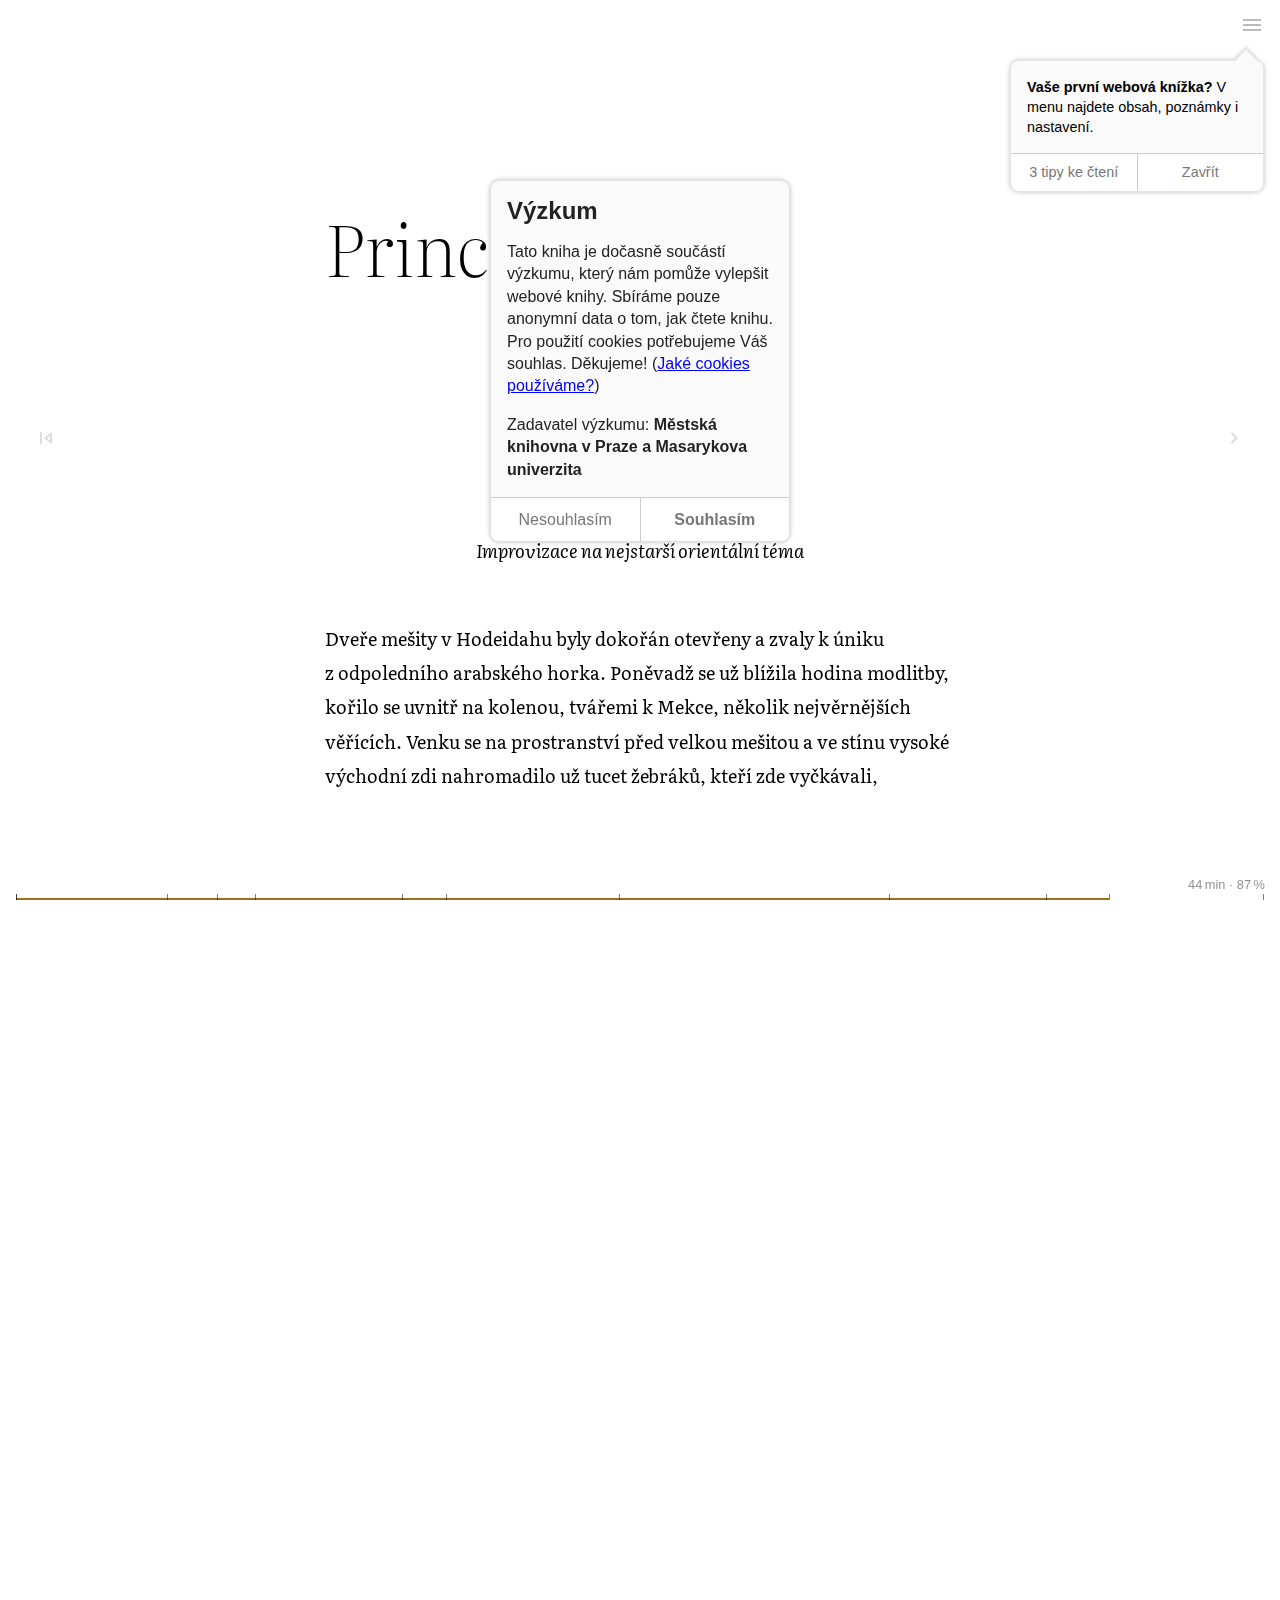
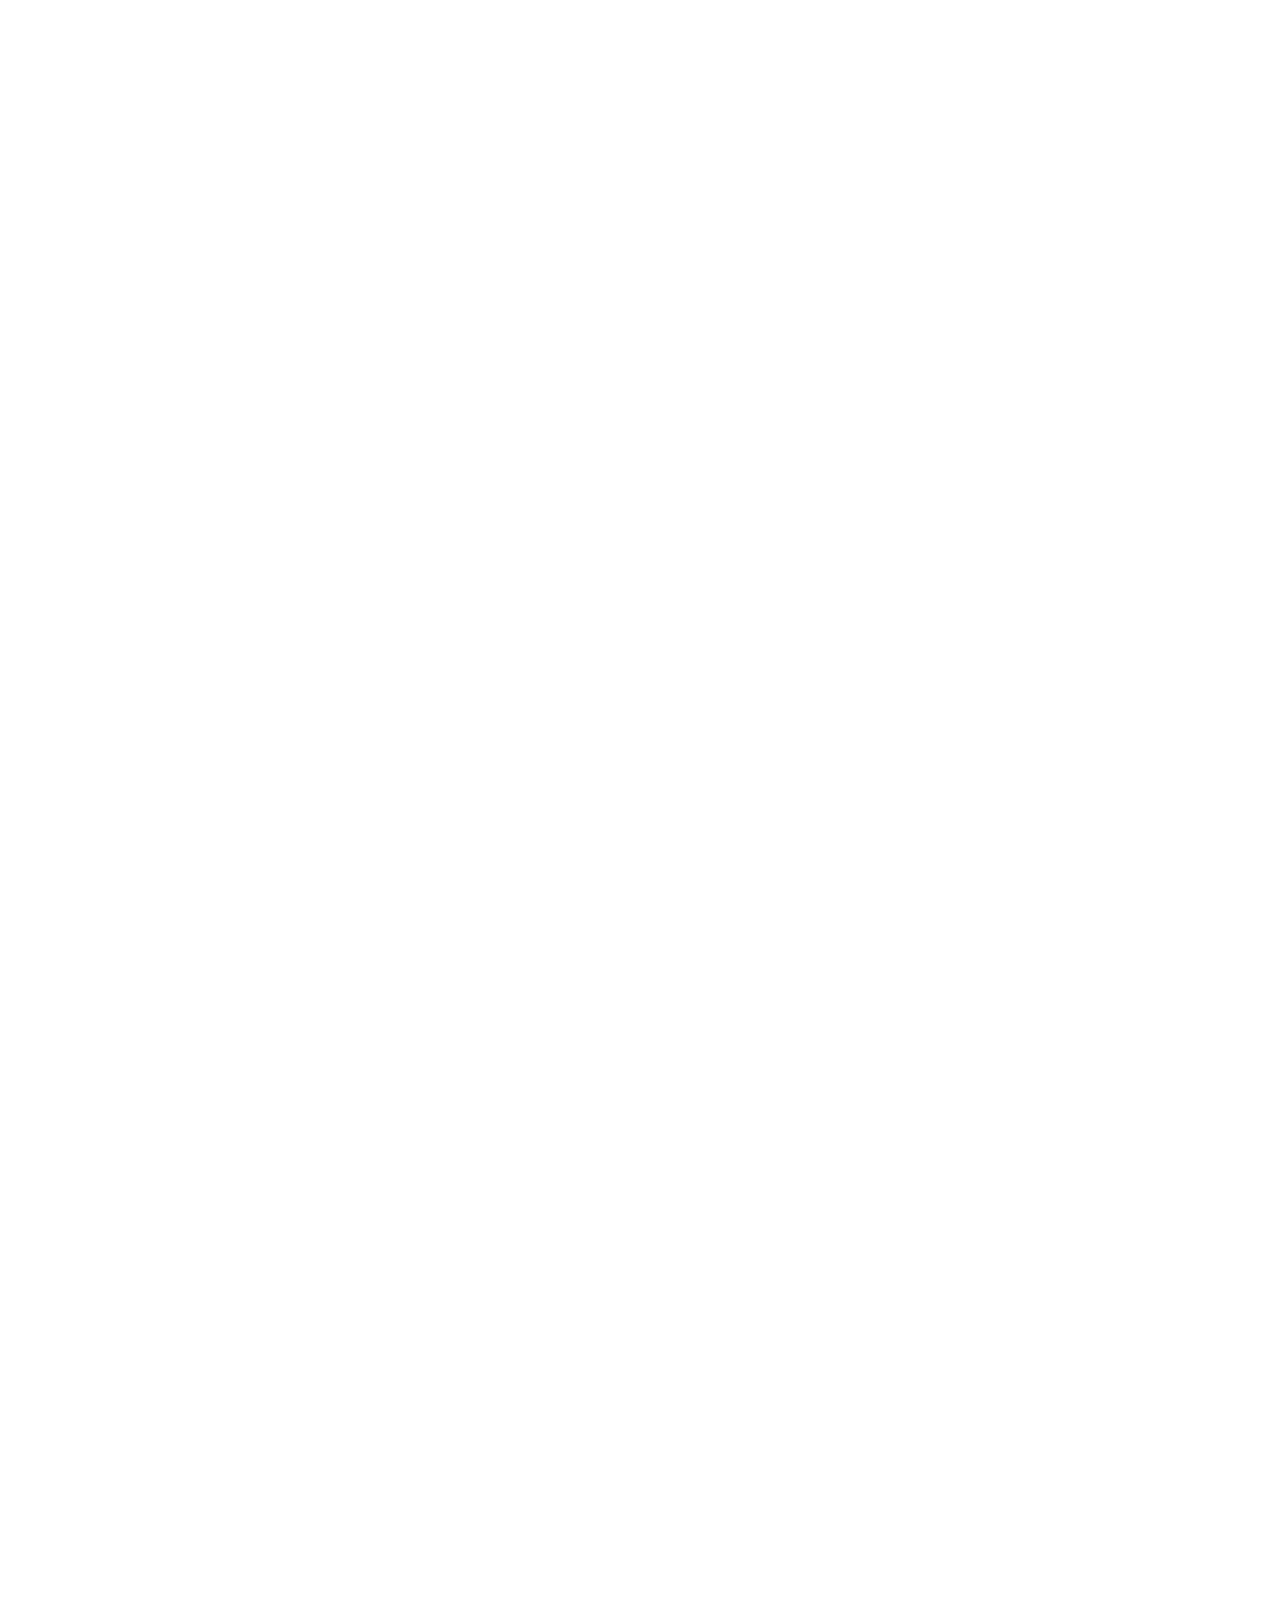
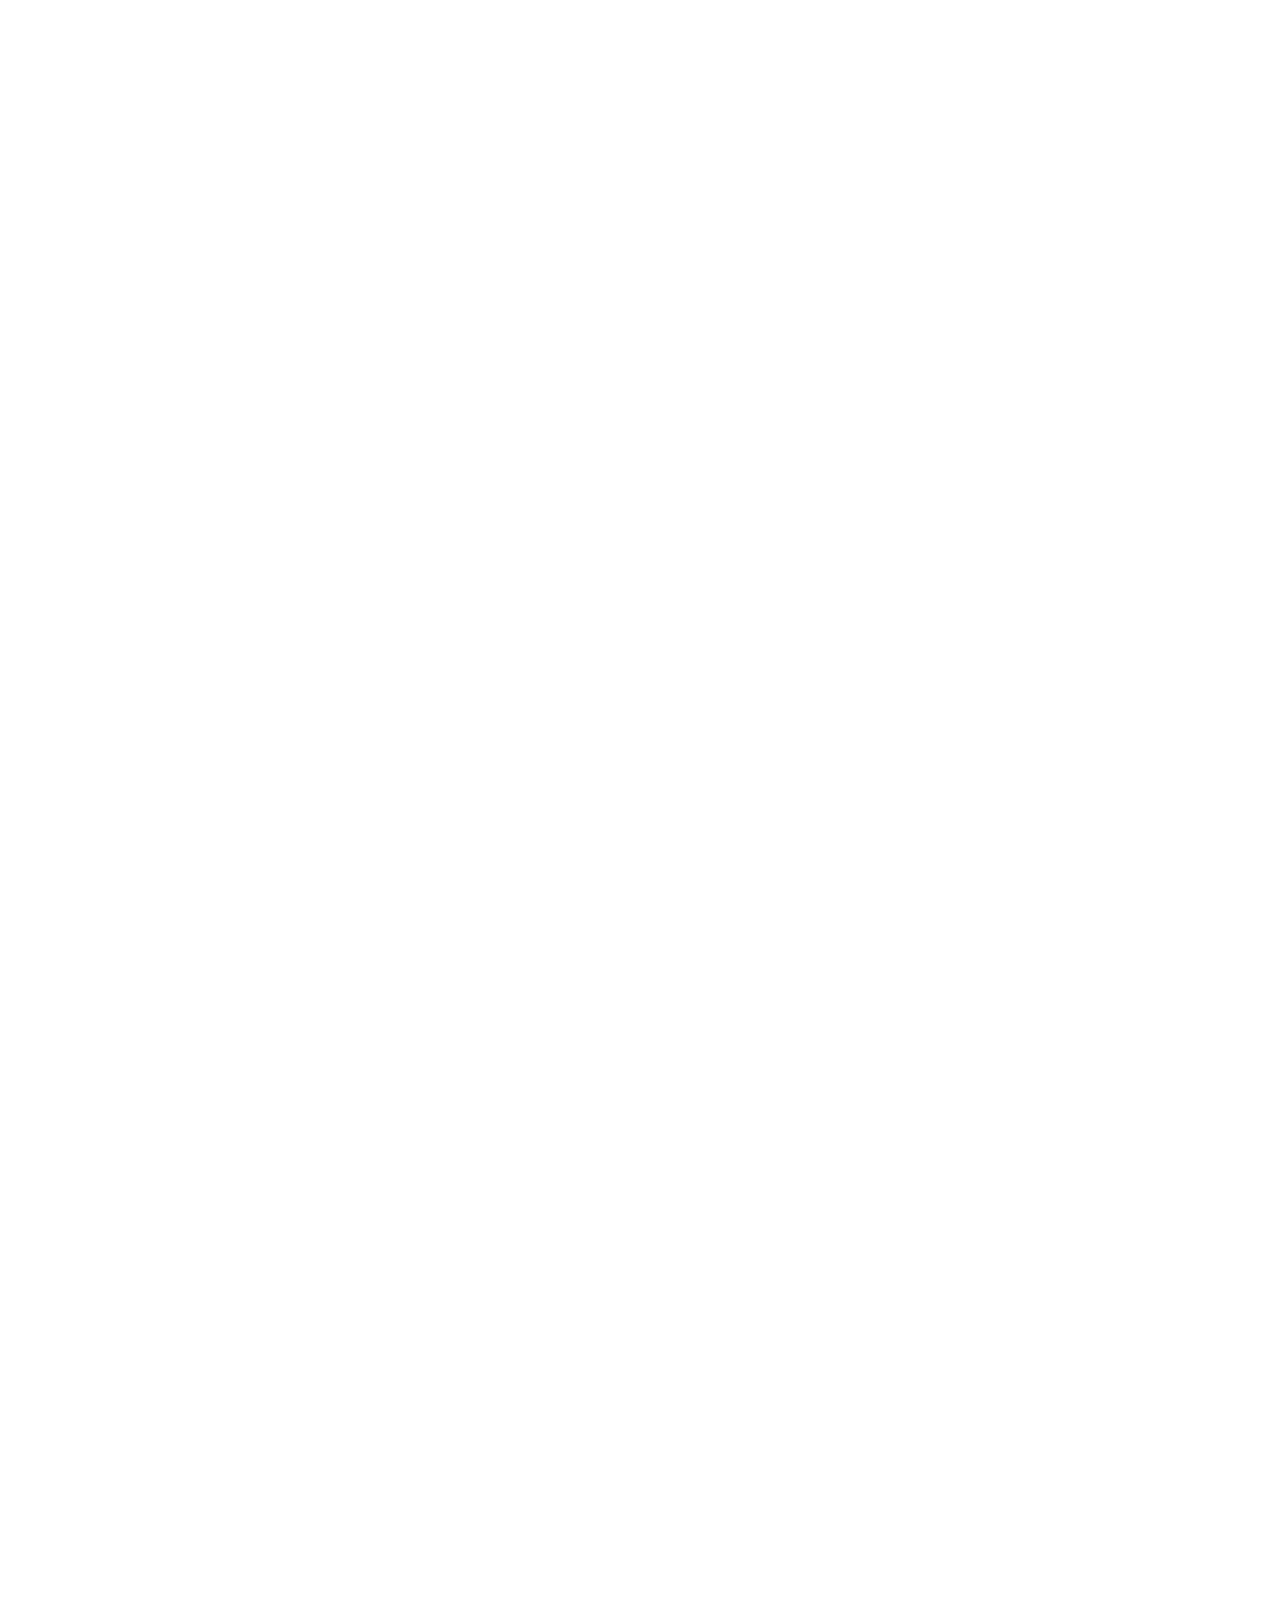
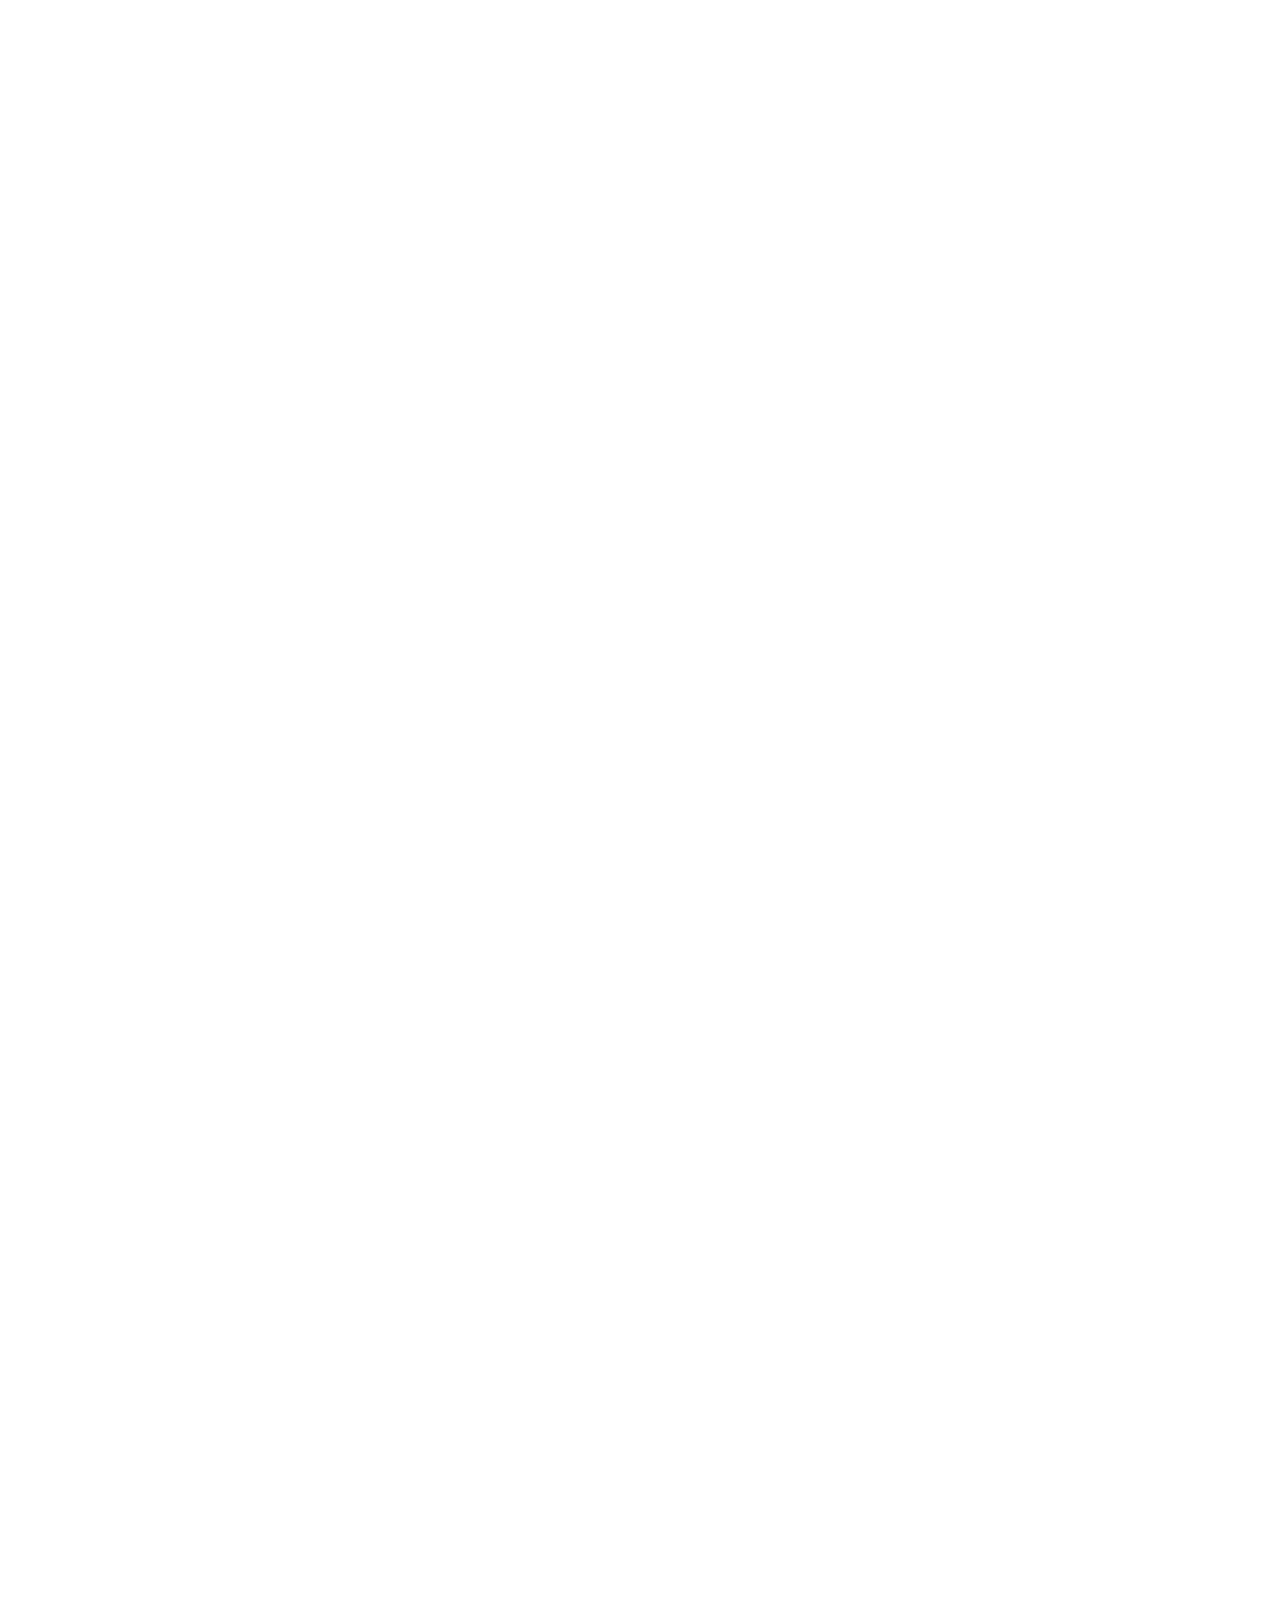
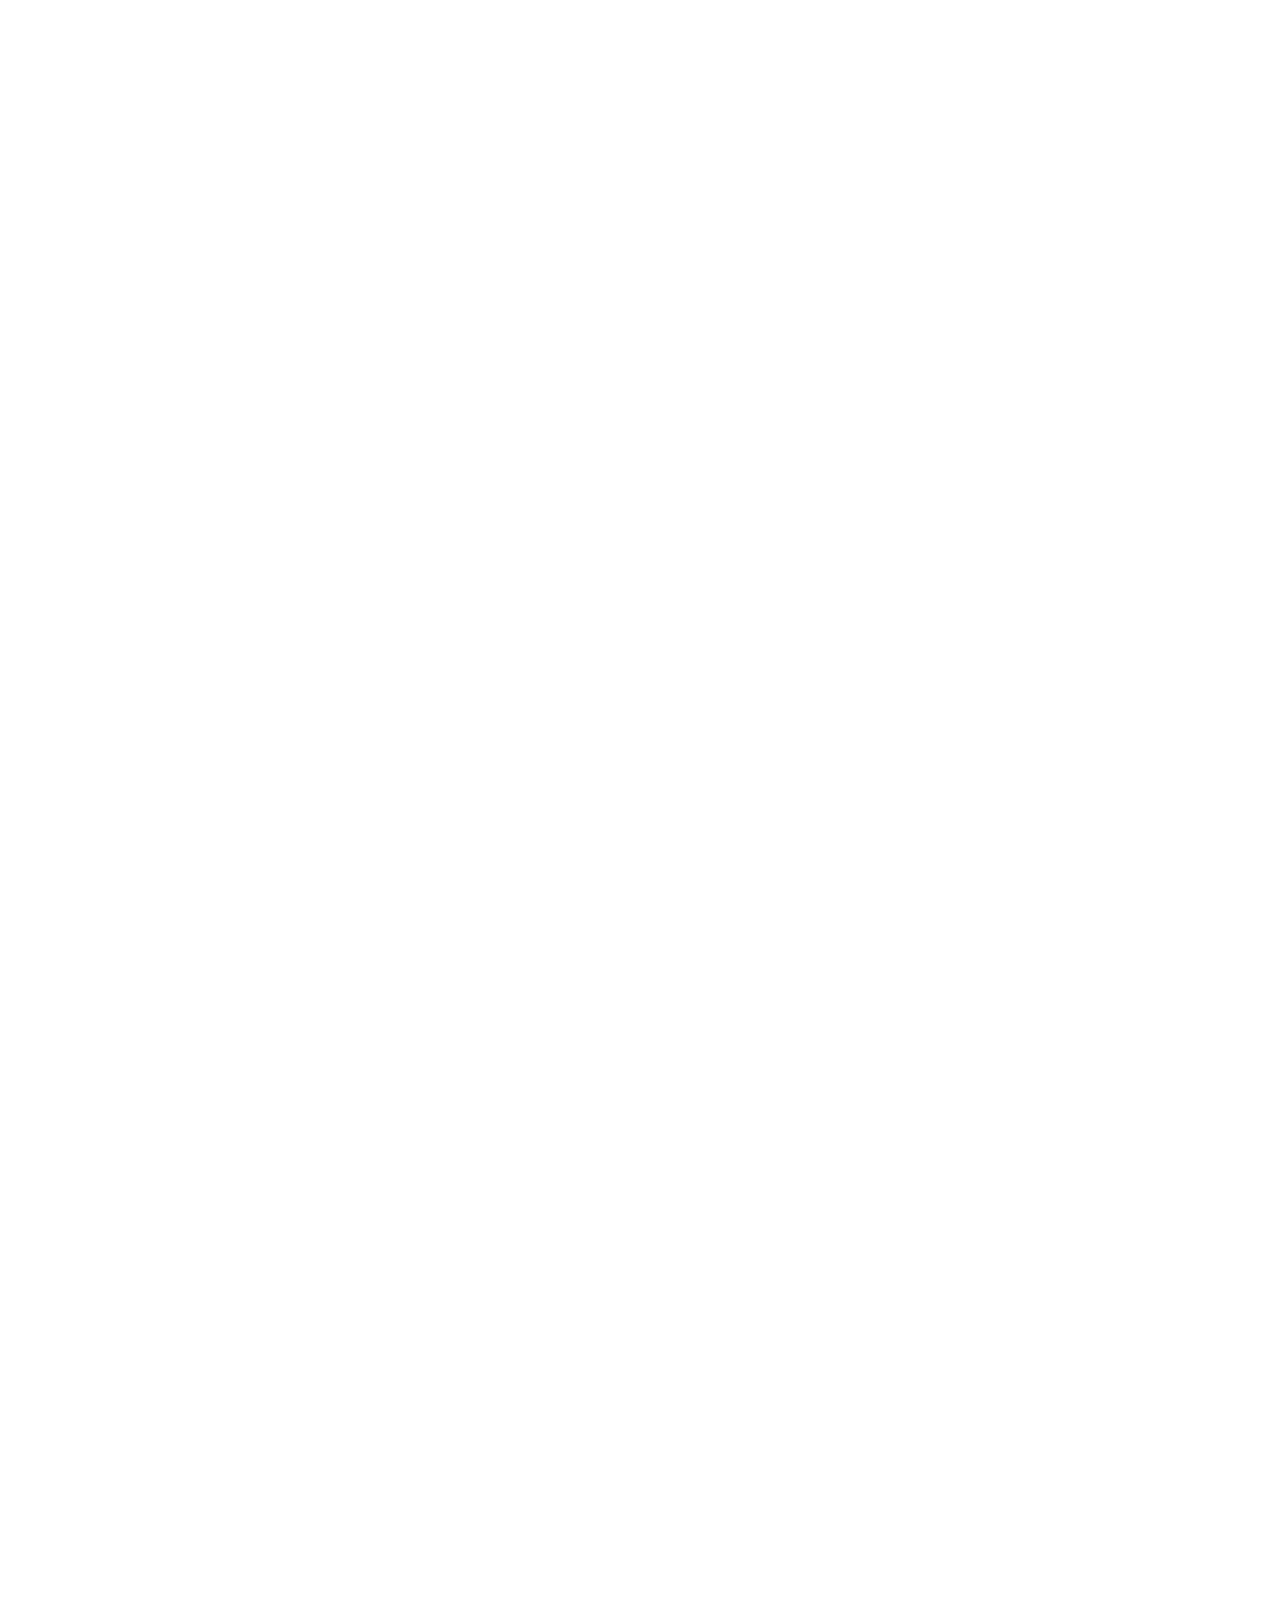
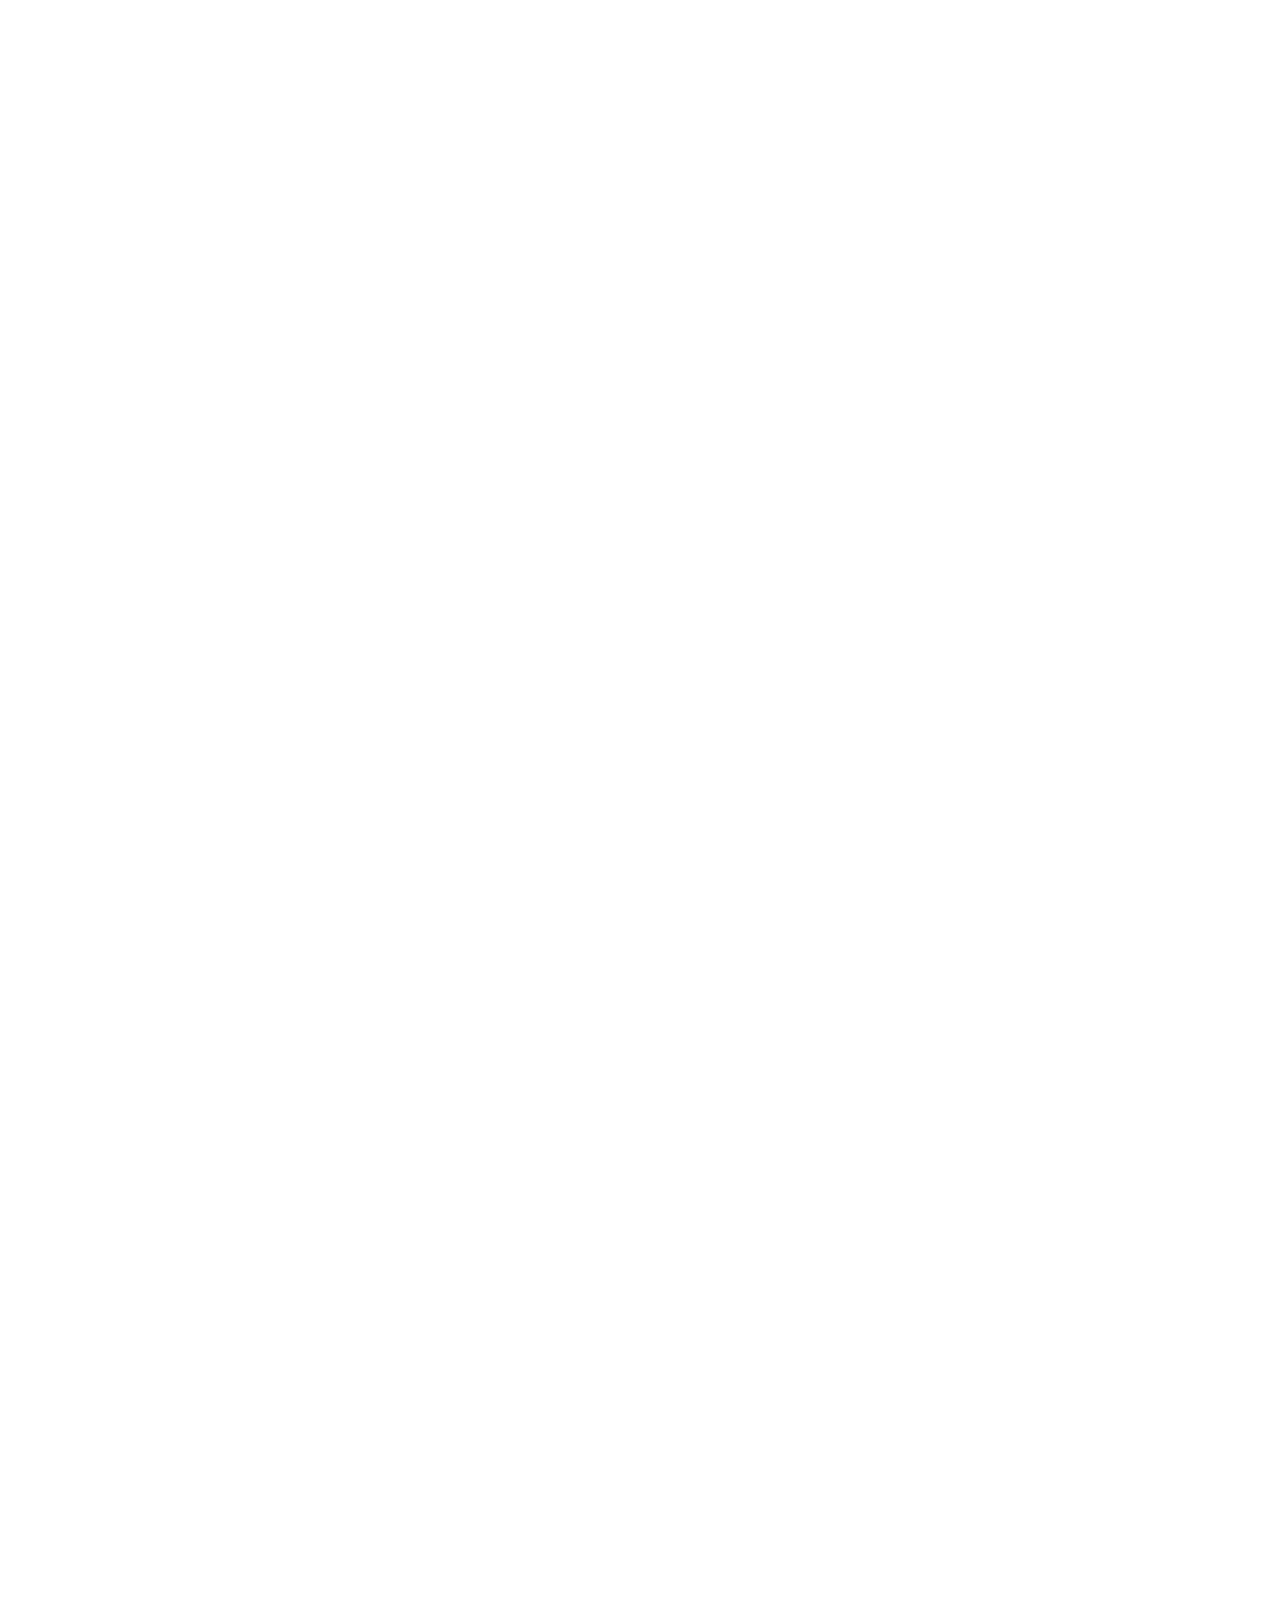
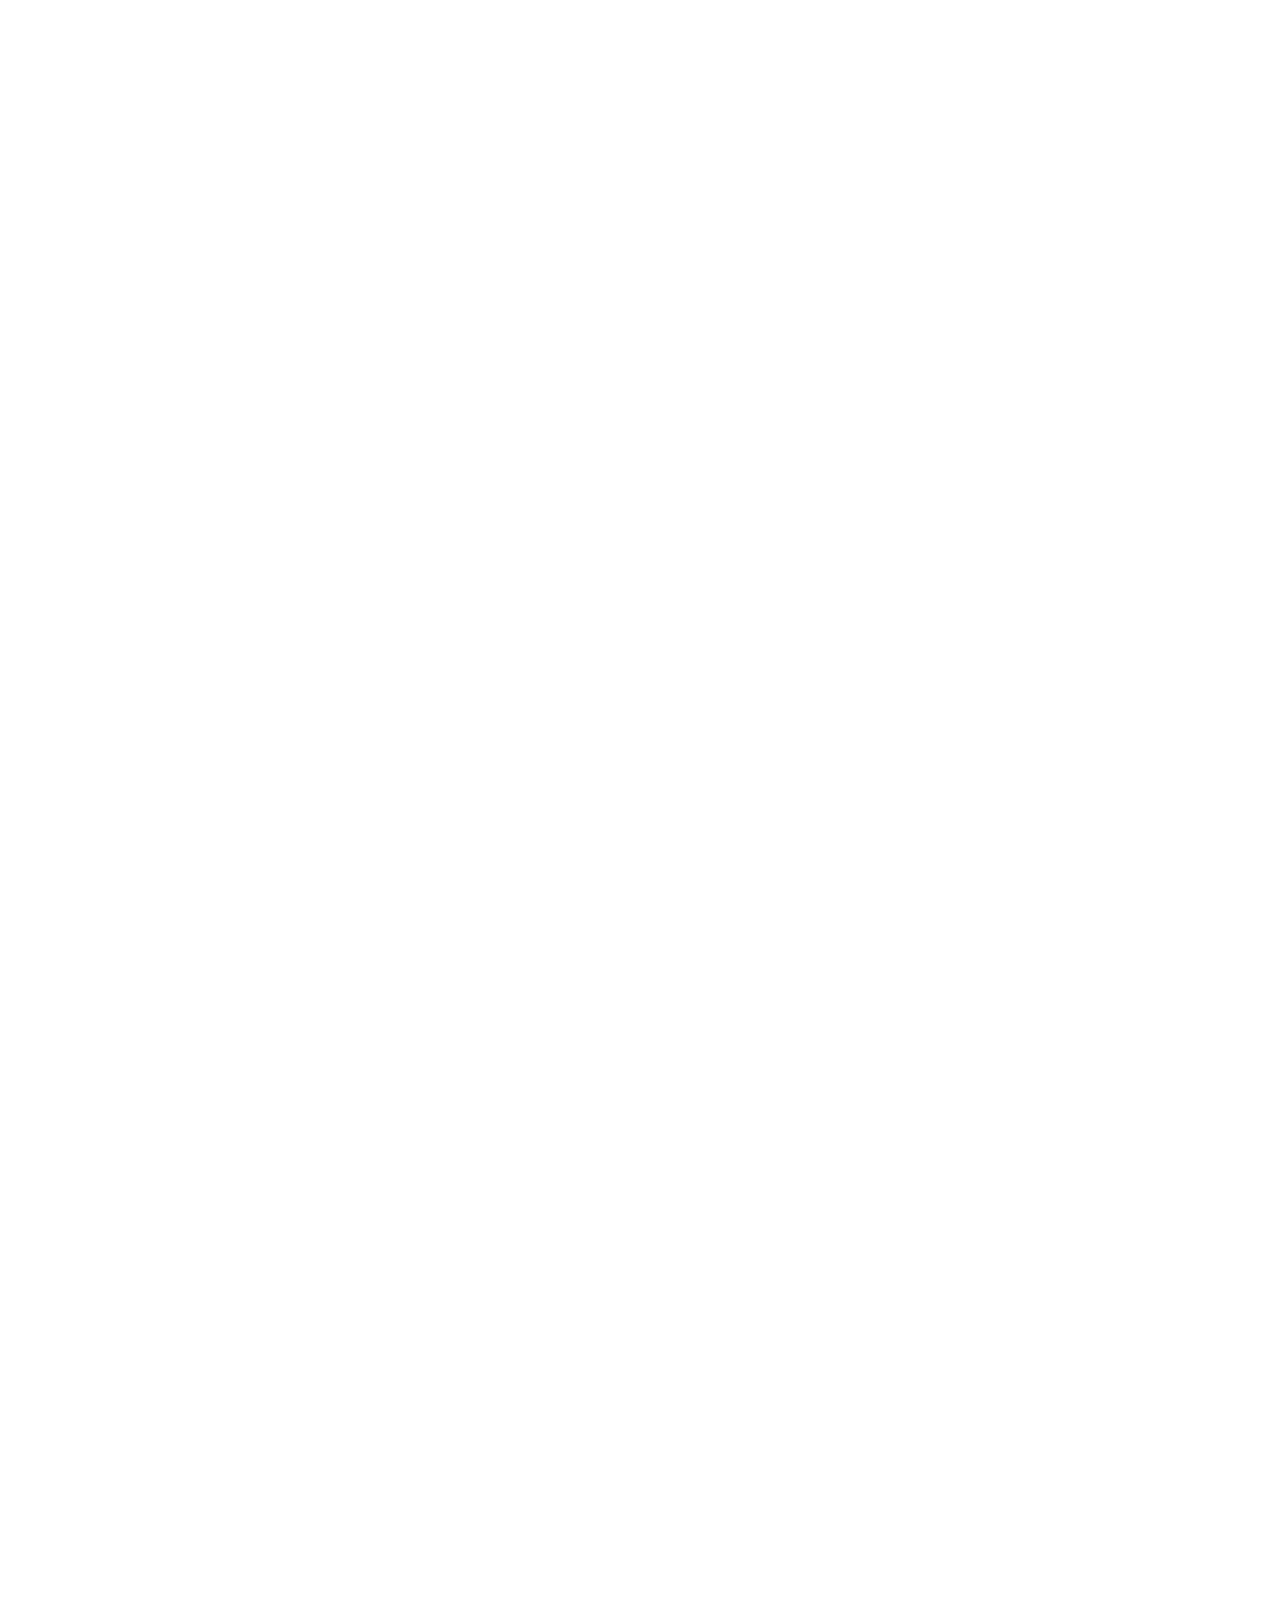
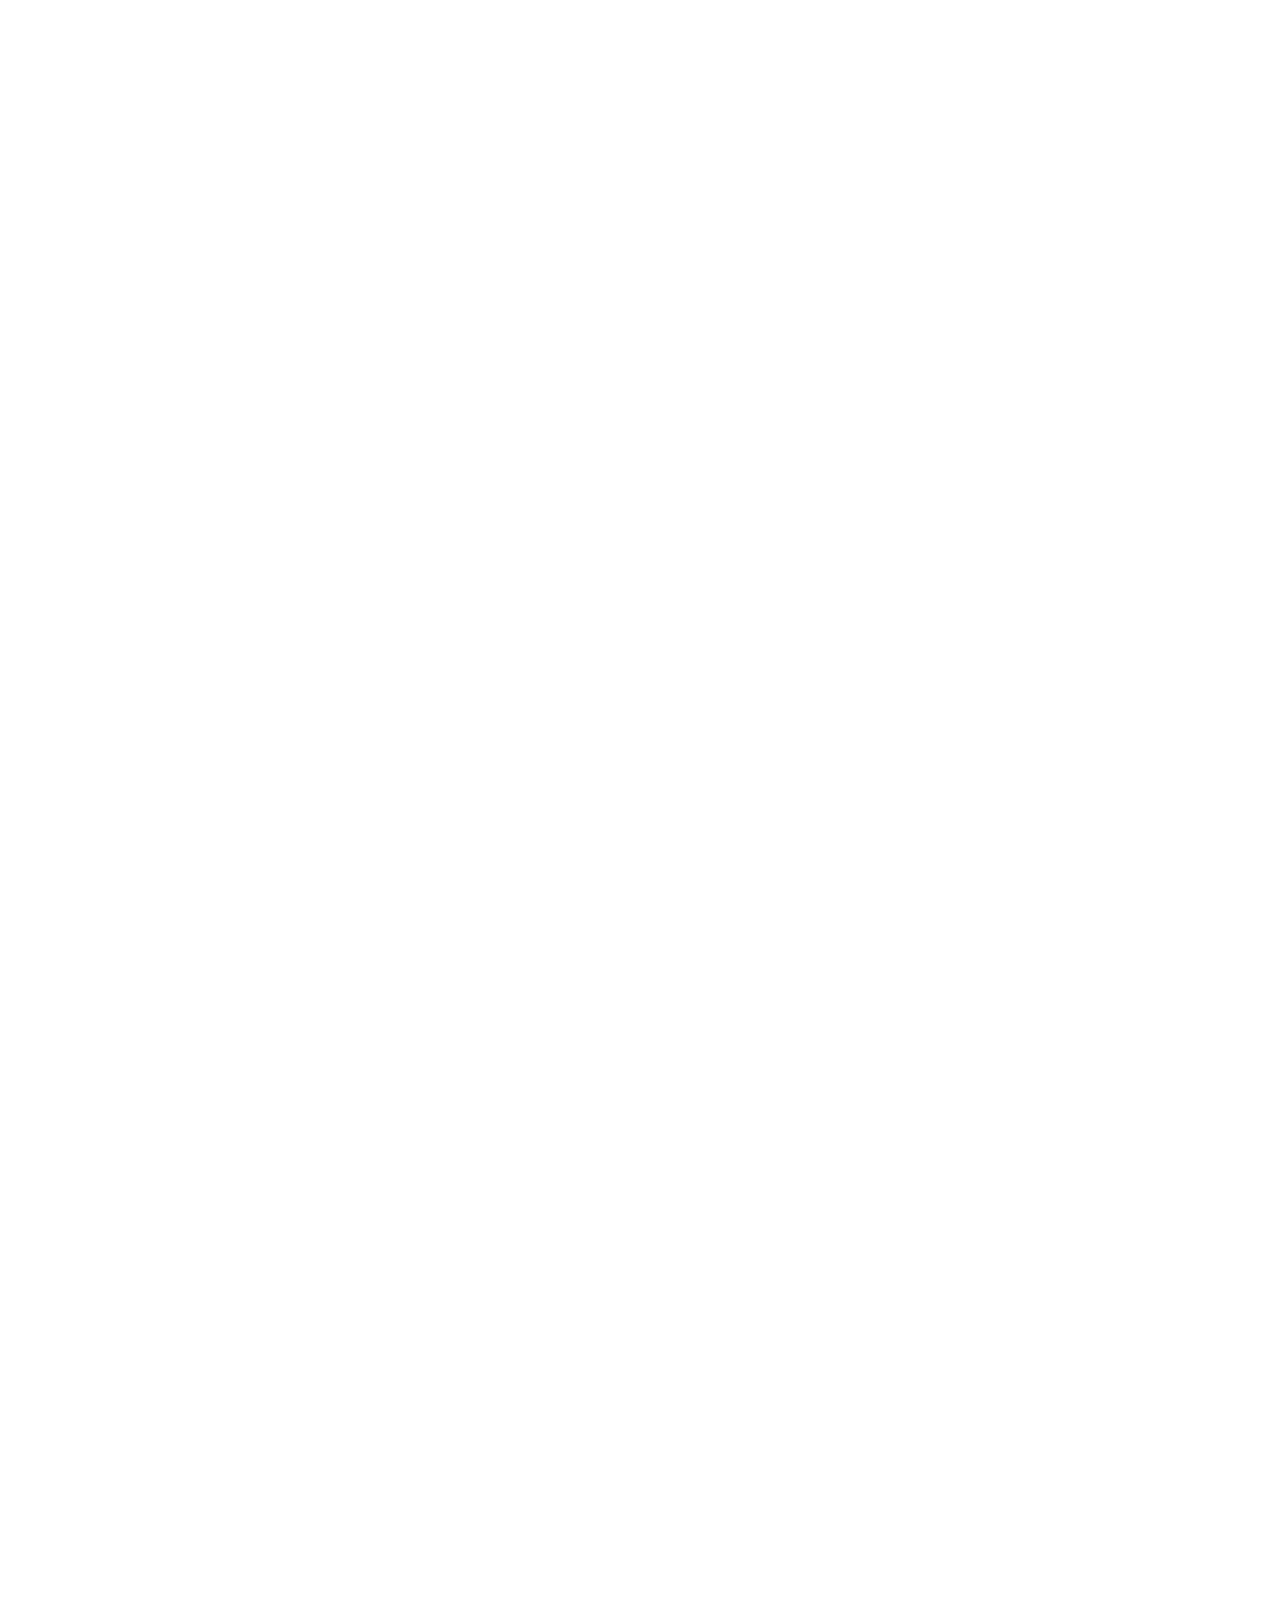
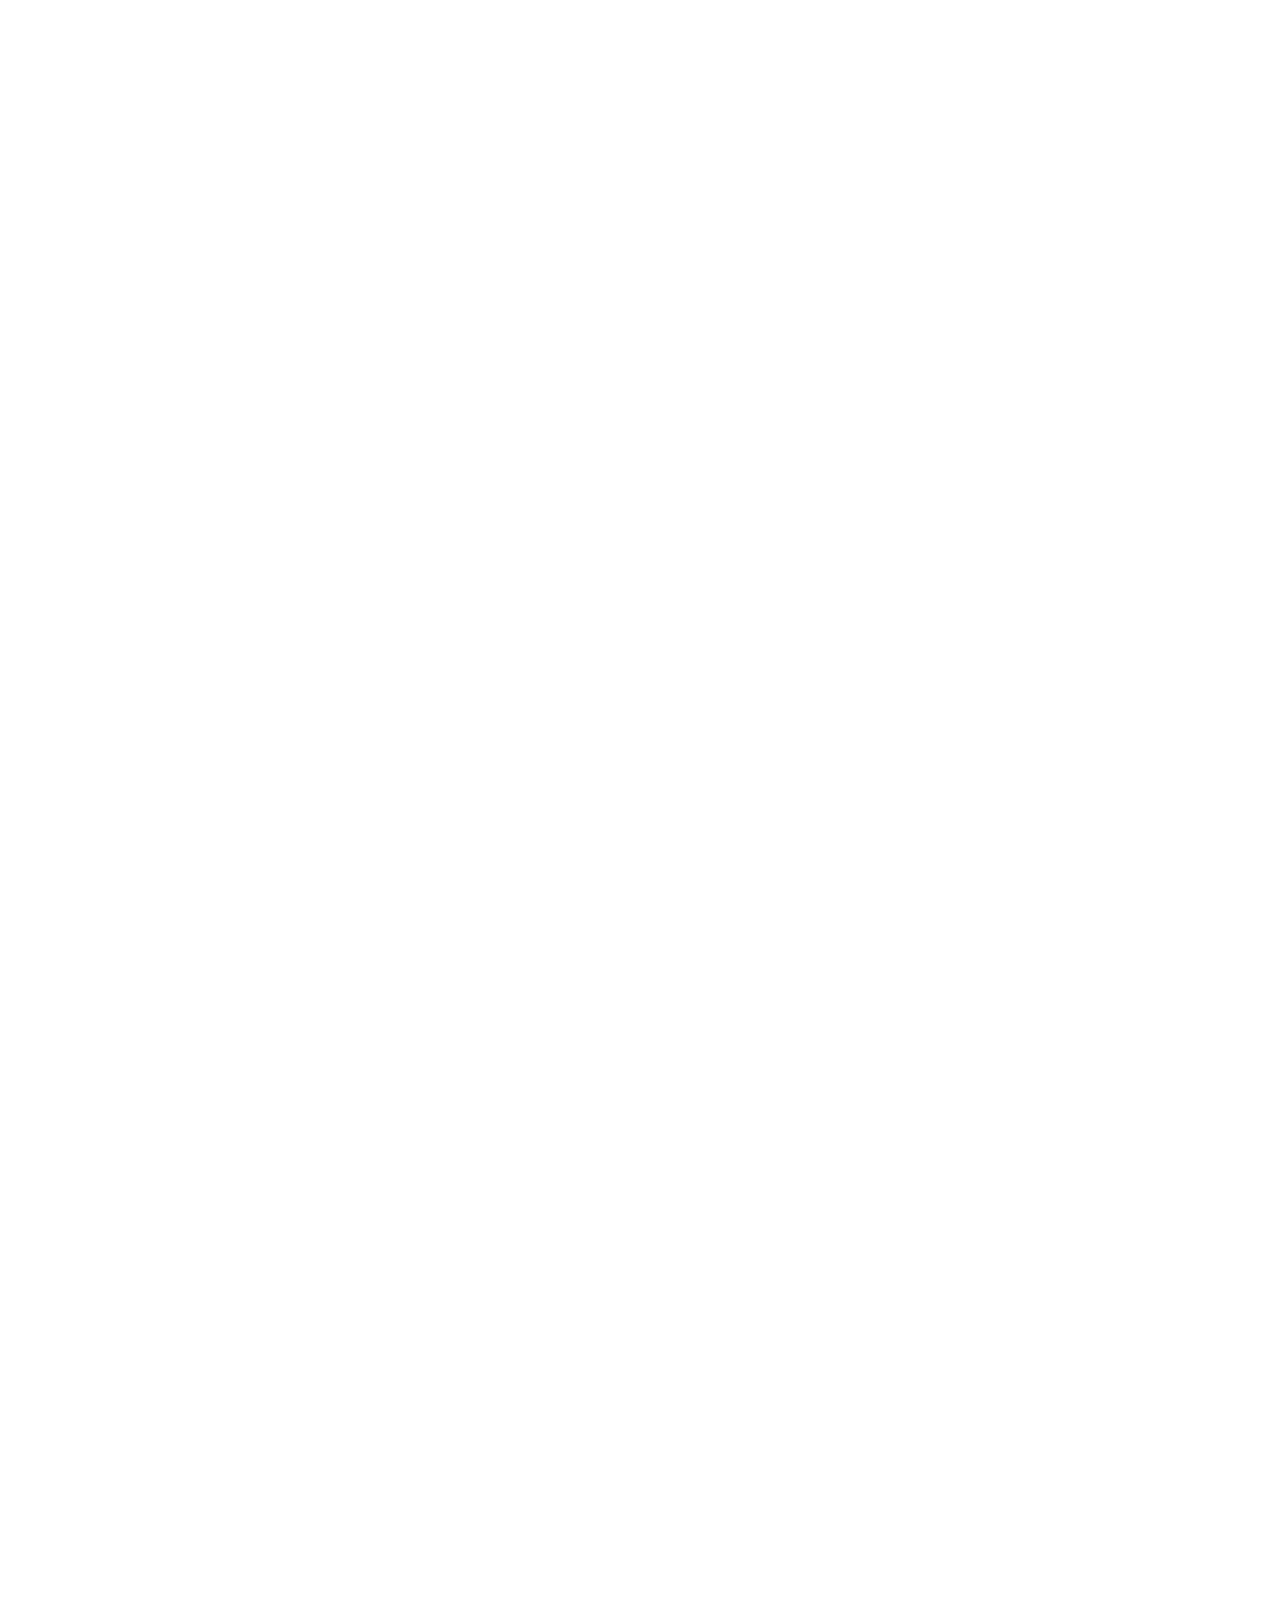
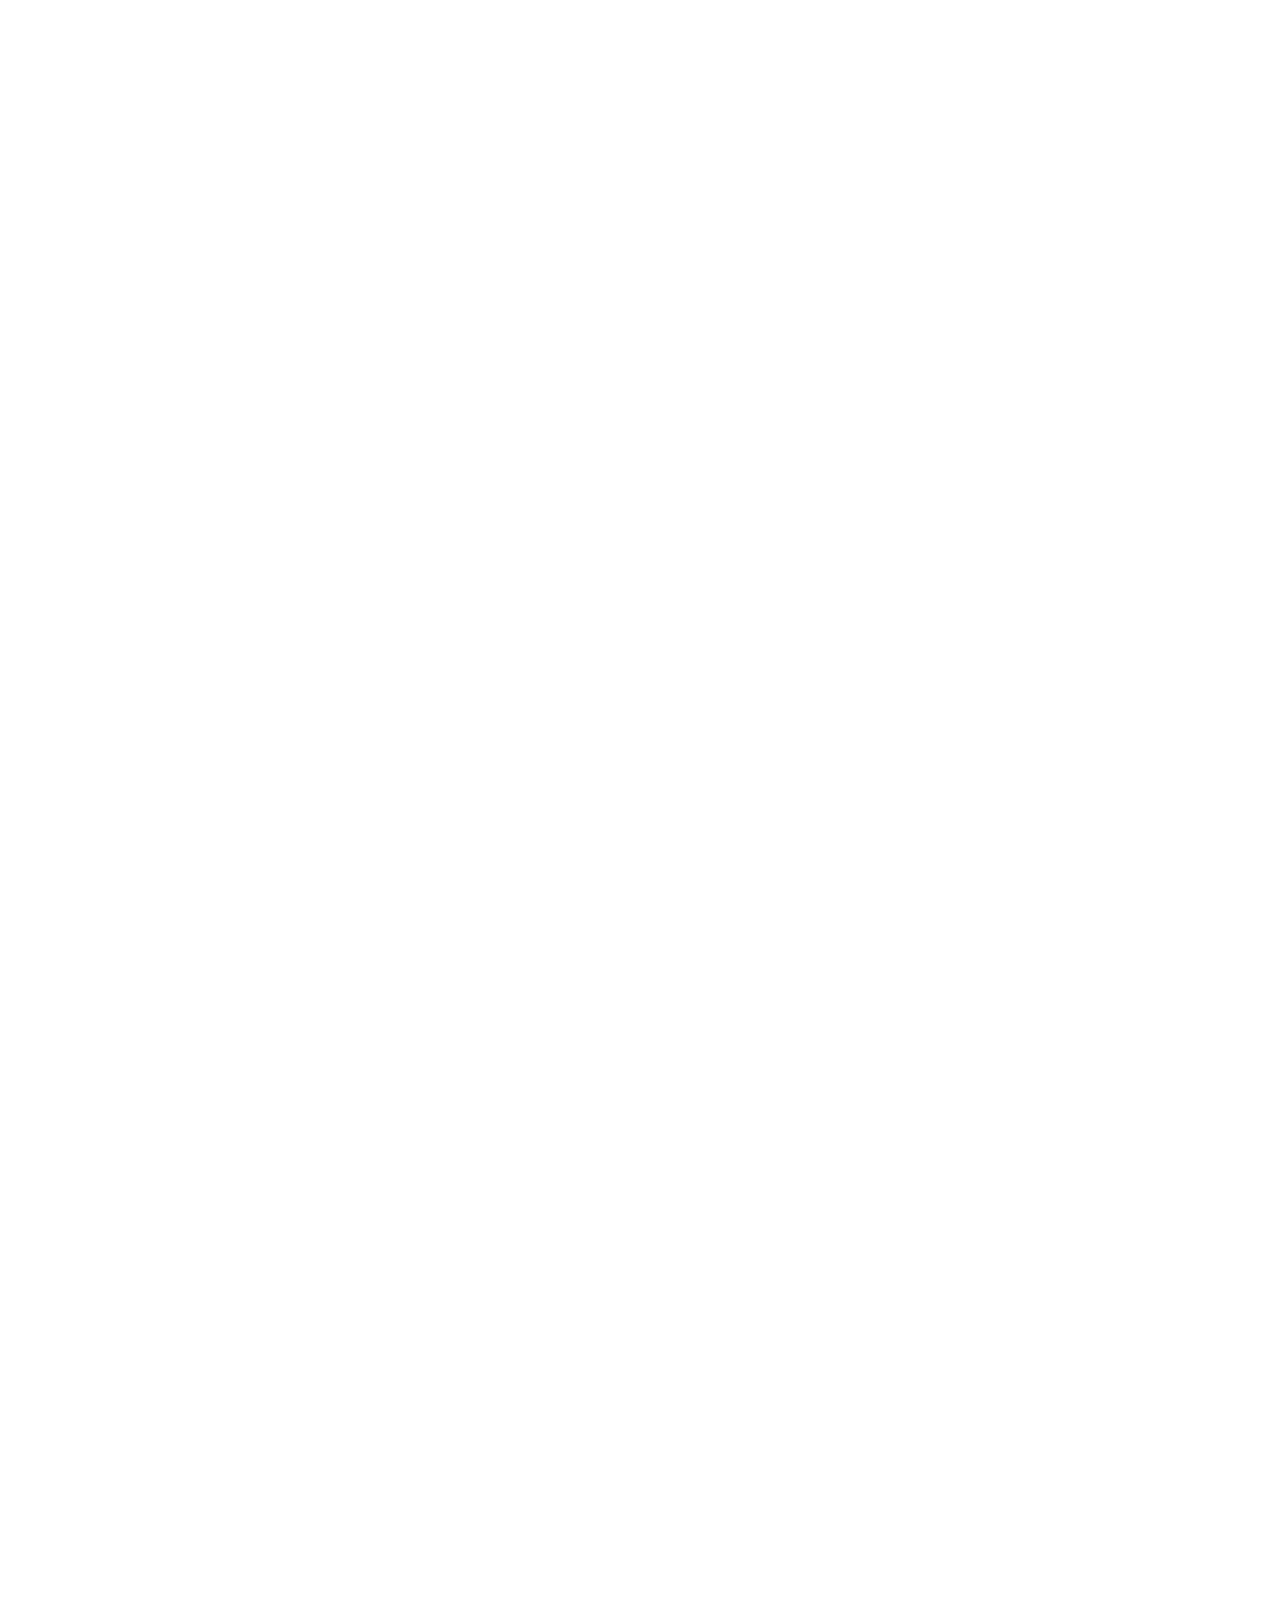
<file: americke_osudy_014.html>
<!DOCTYPE html>
<html lang="cs">
  <head>
    <meta charset="utf-8">
    <meta name="viewport" content="width=device-width, initial-scale=1.0, shrink-to-fit=no">
    <meta name="apple-mobile-web-app-title" content="Princ zlodějem">
    <meta name="apple-mobile-web-app-capable" content="yes">
    <title>Princ zlodějem</title>
    <link rel="stylesheet" href="./style/style.min.css" media="screen" integrity="sha256-suCzP2DeAjpjfeO4Ne4lRICbrGRKid9aAmWDin20Cww=">
    <meta name="nb-research" content="Tato kniha je dočasně součástí výzkumu, který nám pomůže vylepšit webové knihy. Sbíráme pouze anonymní data o tom, jak čtete knihu. Pro použití cookies potřebujeme Váš souhlas. Děkujeme! (<a href='https://www.mlp.cz/cz/o-knihovne/cisla-dokumenty-povinne-informace/povinne-dostupne-informace/cookies/'>Jaké cookies používáme?</a>)">
    <meta name="nb-research-orgs" content="Městská knihovna v Praze a Masarykova univerzita">
    <meta name="nb-research-ga" content="UA-187132260-1">
    <link rel="icon" type="image/x-icon" href="./assets/favicon.ico">
    <link rel="icon" type="image/png" sizes="16x16" href="./assets/favicon-16x16.png">
    <link rel="icon" type="image/png" sizes="32x32" href="./assets/favicon-32x32.png">
    <link rel="icon" type="image/png" sizes="48x48" href="./assets/favicon-48x48.png">
    <link rel="manifest" href="./assets/manifest.webmanifest">
    <meta name="mobile-web-app-capable" content="yes">
    <meta name="theme-color" content="#A86818">
    <meta name="application-name" content="Theodore Dreiser: Americké osudy">
    <link rel="apple-touch-icon" sizes="57x57" href="./assets/apple-touch-icon-57x57.png">
    <link rel="apple-touch-icon" sizes="60x60" href="./assets/apple-touch-icon-60x60.png">
    <link rel="apple-touch-icon" sizes="72x72" href="./assets/apple-touch-icon-72x72.png">
    <link rel="apple-touch-icon" sizes="76x76" href="./assets/apple-touch-icon-76x76.png">
    <link rel="apple-touch-icon" sizes="114x114" href="./assets/apple-touch-icon-114x114.png">
    <link rel="apple-touch-icon" sizes="120x120" href="./assets/apple-touch-icon-120x120.png">
    <link rel="apple-touch-icon" sizes="144x144" href="./assets/apple-touch-icon-144x144.png">
    <link rel="apple-touch-icon" sizes="152x152" href="./assets/apple-touch-icon-152x152.png">
    <link rel="apple-touch-icon" sizes="167x167" href="./assets/apple-touch-icon-167x167.png">
    <link rel="apple-touch-icon" sizes="180x180" href="./assets/apple-touch-icon-180x180.png">
    <link rel="apple-touch-icon" sizes="1024x1024" href="./assets/apple-touch-icon-1024x1024.png">
    <meta name="apple-mobile-web-app-capable" content="yes">
    <meta name="apple-mobile-web-app-status-bar-style" content="black-translucent">
    <meta name="apple-mobile-web-app-title" content="Americké osudy">
    <meta property="og:title" content="Americké osudy">
    <meta property="og:type" content="book">
    <meta property="og:book:author" content="Theodore Dreiser">
    <meta property="twitter:title" content="Theodore Dreiser: Americké osudy">
    <meta property="og:image" content="./assets/cover-1200x620.png">
    <meta property="twitter:image" content="./assets/cover-1200x1200.png">
    <link rel="index" href="./index.html">
    <link rel="license" href="./license.html">
    <link rel="publication" href="./manifest.json" id="manifest">
    <link rel="about" href="about.html">
    <link rel="prev" href="./americke_osudy_013.html">
    <link rel="next" href="./about.html">
    <meta name="nb-order" content="10">
    <link rel="self" href="americke_osudy_014.html">
    <meta name="nb-identifier" content="dreiser-americke-osudy-b9ca0c4">
    <meta name="nb-role" content="chapter">
  </head>
  <body class="content-prose nb-role-chapter nb-custom-style" data-nb-words="10741" data-nb-chars="63407">
    <nav role="doc-toc">
      <ul class="plain section">
        <li><a href="americke_osudy_005.html">Sv.&nbsp;Columba a&nbsp;řeka</a></li>
        <li><a href="americke_osudy_006.html">Dříči v&nbsp;činžácích</a></li>
        <li><a href="americke_osudy_007.html">Ústraní vyřazených</a></li>
        <li><a href="americke_osudy_008.html">Útočiště</a>
          <ol class="headings-toc">
            <li><a href="americke_osudy_008.html#i">I</a></li>
            <li><a href="americke_osudy_008.html#ii">II</a></li>
            <li><a href="americke_osudy_008.html#iii">III</a></li>
            <li><a href="americke_osudy_008.html#iv">IV</a></li>
            <li><a href="americke_osudy_008.html#v">V</a></li>
            <li><a href="americke_osudy_008.html#vi">VI</a></li>
            <li><a href="americke_osudy_008.html#vii">VII</a></li>
            <li><a href="americke_osudy_008.html#viii">VIII</a></li>
          </ol>
        </li>
        <li><a href="americke_osudy_009.html">Na okraji života</a>
          <ol class="headings-toc">
            <li><a href="americke_osudy_009.html#muži-venbsptmě">Muži ve&nbsp;tmě</a></li>
            <li><a href="americke_osudy_009.html#muži-vbouři">Muži v&nbsp;bouři</a></li>
            <li><a href="americke_osudy_009.html#muži-venbspsněhu">Muži ve&nbsp;sněhu</a></li>
          </ol>
        </li>
        <li><a href="americke_osudy_010.html">Přízrak zlata</a></li>
        <li><a href="americke_osudy_011.html">Půjdete na chvíli ke mně?</a></li>
        <li><a href="americke_osudy_012.html">De Maupassant mladší</a></li>
        <li><a href="americke_osudy_013.html">Písničkáři</a></li>
        <li><a href="americke_osudy_014.html">Princ zlodějem</a></li>
      </ul>
    </nav>
    <div id="ui-content">
    </div>
    <div class="content">
      <main>
        <nav class="begin-nav">
          <ul>
            <li><a href="./index.html#" rel="index">Titulní strana</a></li>
            <li><a href="./americke_osudy_013.html#chapter-end" rel="prev">← Předchozí kapitola</a></li>
          </ul>
        </nav><a id="chapter-start"></a>
        <h1 class="chunk" data-nb-ref-number="1" data-nb-words="2" data-nb-chars="14"><span class="idea" data-nb-ref-number="1" id="idea1" data-nb-words="2" data-nb-chars="14">Princ zlodějem</span></h1>
        <section>
          <div class="centered">
            <p class="chunk" data-nb-ref-number="2" data-nb-words="5" data-nb-chars="40"><span class="idea" data-nb-ref-number="2" id="idea2" data-nb-words="5" data-nb-chars="40"><em>Improvizace na&nbsp;nejstarší orientální téma</em></span></p>
          </div>
        </section>
        <section>
          <p class="chunk" data-nb-ref-number="3" data-nb-words="86" data-nb-chars="543"><span class="idea" data-nb-ref-number="3" id="idea3" data-nb-words="86" data-nb-chars="543">Dveře mešity v&nbsp;Hodeidahu byly dokořán otevřeny a&nbsp;zvaly k&nbsp;úniku z&nbsp;odpoledního arabského horka. Poněvadž se&nbsp;už&nbsp;blížila hodina modlitby, kořilo se&nbsp;uvnitř na&nbsp;kolenou, tvářemi k&nbsp;Mekce, několik nejvěrnějších věřících. Venku se&nbsp;na&nbsp;prostranství před velkou mešitou a&nbsp;ve stínu vysoké východní zdi nahromadilo už&nbsp;tucet žebráků, kteří zde vyčkávali, až&nbsp;budou vycházet věřící, kteří jim snad podle jasného příkazu koránu dají nějakou minci. Neboť nestojí snad psáno: „A&nbsp;nezapomeňte na&nbsp;chudé a&nbsp;na syny cest“? A&nbsp;tak budiž chvála dobrému a&nbsp;velikému Allahovi.</span></p>
          <p class="chunk" data-nb-ref-number="4" data-nb-words="179" data-nb-chars="1075"><span class="idea" data-nb-ref-number="4" id="idea4" data-nb-words="179" data-nb-chars="1075">Poněkud dál, nevšímajíc si&nbsp;žebráků ani jejich bídy, ba&nbsp;ani důstojnosti samé mešity, hrálo si&nbsp;dvacet nebo víc arabských dětí, jež tu&nbsp;vířily kolem jako komáři nebo netopýři. Vynikající občané Hodeidahu, přišedší právě ze&nbsp;svých obchodů a&nbsp;pochůzek, procházeli se&nbsp;mezi nimi nebo se&nbsp;zastavovali ve&nbsp;skupinkách, aby pohovořili o&nbsp;událostech dne&nbsp;– byl tu&nbsp;především obchodník s&nbsp;nádobím Bhori, který se&nbsp;zde zastavil na&nbsp;cestě domů do&nbsp;pohodlného mabrazu, kde si&nbsp;zakouří vodní dýmku a&nbsp;bude žvýkat trochu khatu; byl tu&nbsp;tkadlec koberců Ahmed, aby se&nbsp;pomodlil v&nbsp;mešitě před návratem domů; byli tu&nbsp;otcové, pekař Chudi a&nbsp;pláteník Zad-el-Din, jejichž krámy byly blízko sebe a&nbsp;kteří tu&nbsp;rozmlouvali o&nbsp;obchodě a&nbsp;o&nbsp;příchodu velbloudí karavany z&nbsp;Taifu. Pak přišel holič Azad Bakht, který si&nbsp;po&nbsp;svém zvyku stále třel rukou obočí. Přišel nosič vody Waidi, aby jim za&nbsp;peníze nabídl vodu. Přicházeli a&nbsp;odcházeli mnozí další, neboť toto byla hodina, kdy se&nbsp;zavíraly obchody; všichni se&nbsp;brzy budou ubírat domů nebo do&nbsp;mabrazů, jen co&nbsp;se&nbsp;chvíli pomodlí v&nbsp;mešitě, neboť tak blízko má&nbsp;budoucnost k&nbsp;přítomnosti.</span></p>
          <p class="chunk" data-nb-ref-number="5" data-nb-words="148" data-nb-chars="898"><span class="idea" data-nb-ref-number="5" id="idea5" data-nb-words="148" data-nb-chars="898">Ale Gazzar-al-Din, žebravý vypravěč příběhů, jenž přišel z&nbsp;Taifu s&nbsp;velbloudí karavanou, která před hodinou prošla Chedarskou branou, nepatřil k&nbsp;těmto lidem. Byl dokonce cizincem v&nbsp;Hodeidahu, byl jedním z&nbsp;těch, kteří si&nbsp;na&nbsp;svých cestách od&nbsp;města k&nbsp;městu, od&nbsp;vesnice k&nbsp;vesnici vydělávají na&nbsp;živobytí dovedným vyprávěním příběhů o&nbsp;slávě králů, princezen a&nbsp;princů, o&nbsp;činech džinů i&nbsp;kouzelníků a&nbsp;vůbec o&nbsp;všech proslulých podivuhodnostech. A&nbsp;přece byl velmi chudý. Svoje příběhy nashromáždil za&nbsp;svých mnohých poutí. Přestože mu&nbsp;bylo už&nbsp;takřka osmdesát let a&nbsp;přestože jeho vzhled nebyl vábný, uměl svoje zboží udávat tak obratně, že&nbsp;dosud bídou nezemřel. Jako oděv neměl nic víc než suknici, turban a&nbsp;plášť právě tak špinavý jako potrhaný. Jeho vous a&nbsp;vlasy nepročesávalo po&nbsp;dlouhá léta nic jiného než písek pouště a&nbsp;prach ulic. Jeho tvář byla pergamen, jeho ruce drápy a&nbsp;jedna z&nbsp;jeho paží byla bez vlády.</span></p>
          <p class="chunk" data-nb-ref-number="6" data-nb-words="147" data-nb-chars="905"><span class="idea" data-nb-ref-number="6" id="idea6" data-nb-words="147" data-nb-chars="905">Když jediným pohledem zjistil přítomnost asi dvaceti svých druhů v&nbsp;bídě uvnitř mešity nebo v&nbsp;její blízkosti, Gazzar-al-Din se&nbsp;odebral do&nbsp;uctivé vzdálenosti a&nbsp;rozhlédl se&nbsp;odtamtud po&nbsp;světě, ve&nbsp;kterém se&nbsp;zde octl. Poněvadž nedaleko byla Al&nbsp;Hadžazova jídelna a&nbsp;poněvadž odtamtud přinášel k&nbsp;němu vítr trochu lákavé vůně, jal se&nbsp;přemýšlet, jak by&nbsp;nejlépe shromáždil posluchačstvo z&nbsp;těch, kteří teď tak rychle přicházeli a&nbsp;odcházeli. Neboť se&nbsp;musel najíst. Nepochybně tu&nbsp;v&nbsp;Hodeidahu bylo mnoho vypravěčů a&nbsp;ti, kdo tu&nbsp;kolem mešity čekali na&nbsp;almužny, jistě by&nbsp;dalšího prosebníka nepřivítali příliš radostně. Dokonce se&nbsp;občas stávalo, že&nbsp;došlo k&nbsp;projevům otevřeného nepřátelství jako onehdy ve&nbsp;Feruzu, kde shromáždil již od&nbsp;hloučku obdivovatelů mnoho mincí, když tu&nbsp;se&nbsp;na&nbsp;něj vrhli a&nbsp;zbili jej, vzali mu&nbsp;měšec a&nbsp;na dovršení mu&nbsp;jakási vlčice z&nbsp;té tlupy vylila na&nbsp;hlavu džber splašků. Bylo tedy třeba jednat opatrně.</span></p>
          <p class="chunk" data-nb-ref-number="7" data-nb-words="235" data-nb-chars="1383"><span class="idea" data-nb-ref-number="7" id="idea7" data-nb-words="235" data-nb-chars="1383">Jestliže se&nbsp;uvážilo všechno, nebyl to&nbsp;všude kolem život tak příliš ubohý. Mnozí měli domy, měli své manželky a&nbsp;obchody, ale nebyly tu&nbsp;i&nbsp;stíny? Lidé, kterým se&nbsp;vedlo nejlépe, žili v&nbsp;takové jistotě jako palmy a&nbsp;písčiny pouště. Snad jednou za&nbsp;život putovali do&nbsp;Mekky nebo do&nbsp;Mediny, aby je&nbsp;tam oloupili, ošidili, v&nbsp;některých případech i&nbsp;zavraždili oni dravci, kteří tam sídlí. Ale co&nbsp;on, žebrák… Vůně z&nbsp;Al&nbsp;Hadžazovy jídelny zavanuly k&nbsp;němu s&nbsp;novou lákavostí… Nic jiného nezbývá; musí si&nbsp;najít nějaký příhodný průchod nebo stinnou stranu zdi, kde by&nbsp;mohl rozprostřít svůj plášť, udeřit do&nbsp;bubínku, aby upoutal pozornost, a&nbsp;shromáždit co&nbsp;nejvíce mincí ještě dříve, než začne rozpřádat dobrodružný příběh plný překvapení, jenž by&nbsp;udržel umdlévající zájem i&nbsp;lidí nejznavenějších a&nbsp;nejlhostejnějších. Jen tím si&nbsp;opatří dost peněz na&nbsp;jídlo a&nbsp;nocleh. Aby se&nbsp;tak stalo, musí být v&nbsp;příběhu, jak dobře věděl, nějaká krásná princezna a&nbsp;hezký milenec; a&nbsp;musí tam také být vznešený, velkomyslný a&nbsp;velkolepý kalif. A&nbsp;musí se&nbsp;v&nbsp;tom příběhu mnoho mluvit o&nbsp;zlatě a&nbsp;moci, jestliže tady v&nbsp;tom životě je&nbsp;těch věcí tak málo. Dále je&nbsp;třeba, aby tam byli krutí lupiči a&nbsp;zloději a&nbsp;také spravedlivý muž&nbsp;– i&nbsp;když je&nbsp;takových ve&nbsp;skutečném životě málo. Vytrácí-li se&nbsp;někdy zájem z&nbsp;tváří těch, kteří naslouchají, je&nbsp;dobře smísit dohromady části jiných příběhů, vypůjčit si&nbsp;z&nbsp;jednoho vyprávění a&nbsp;vyspravit tím druhé.</span></p>
          <p class="chunk" data-nb-ref-number="8" data-nb-words="226" data-nb-chars="1292"><span class="idea" data-nb-ref-number="8" id="idea8" data-nb-words="226" data-nb-chars="1292">Jak kráčel, dívaje se&nbsp;kolem sebe do&nbsp;oken a&nbsp;na dveře všech obchodů a&nbsp;domovů, vypátral konečně na&nbsp;několik kroků od&nbsp;náměstí postranní uličku, vedoucí k&nbsp;tržišti. Zde se&nbsp;posadil a&nbsp;začal tiše bubnovat, aby se&nbsp;zbožní nepobouřili. Také si&nbsp;naprosto nepřál upoutat pozornost žebráků, kteří dosud byli u&nbsp;vrat mešity. Brzy snad již odejdou a&nbsp;pak mu&nbsp;bude bezpečněji, neboť od&nbsp;těch by&nbsp;právě on&nbsp;– vlastně jejich druh v&nbsp;povolání&nbsp;– mohl čekat jen posměšky a&nbsp;nevraživost. Tiše bubnoval a&nbsp;vrhal rychlé pohledy kolem sebe do&nbsp;oken, směrem k&nbsp;mešitě, pak zase do&nbsp;točité uličky. Když spatřil dva kluky, pak i&nbsp;třetího, jak se&nbsp;zastavují a&nbsp;dívají se&nbsp;na&nbsp;něj, pomyslil si, že&nbsp;jeho umění začíná upoutávat. Neboť kde se&nbsp;zastavují děti, tam jistě brzy přijdou i&nbsp;dospělí. A&nbsp;vskutku se&nbsp;tak stalo. Jak ony první děti přistupovaly stále blíž, přidalo se&nbsp;k&nbsp;nim čtvrté, páté i&nbsp;šesté dítě. Pak se&nbsp;tu&nbsp;zastavil a&nbsp;přidal k&nbsp;dětem prodavač tabáku Haifa, belhající se&nbsp;směrem k&nbsp;mešitě, aby tam nabízel svoje zboží. Byl zvědav, co&nbsp;se&nbsp;bude dít dál&nbsp;– zda se&nbsp;Gazzarovi podaří přivolat posluchačstvo. Jako další přišel nosič vody Waidi, když doprodával; po&nbsp;něm Adžib, vždy nuzný čistič stánků na&nbsp;tržišti, vždy plný zvědavosti. Pak přišli nosiči Saudi a&nbsp;Parfi, jež posedlo přání slyšet o&nbsp;zázracích; a&nbsp;po nich El-Džed, prodavač třísek na&nbsp;podpal.</span></p>
          <p class="chunk" data-nb-ref-number="9" data-nb-words="70" data-nb-chars="434"><span class="idea" data-nb-ref-number="9" id="idea9" data-nb-words="70" data-nb-chars="434">Jak se&nbsp;kolem něho shromažďovali, jal se&nbsp;Gazzar-al-Din bubnovat čím dál hlasitěji a&nbsp;volal: „Kouzelný příběh, ó&nbsp;zástupe věřících! Kouzelný příběh! Naslouchejte! Příběh, jaký nikdo ještě nevyprávěl v&nbsp;celém Hodeidahu&nbsp;– ba&nbsp;ani v&nbsp;celém Jemenu! ‚Princ, který byl zlodějem.‘ Princ, který byl zlodějem! Za&nbsp;dvacet annů&nbsp;– ano, za&nbsp;čtvrtinu rupie&nbsp;– začnu vyprávět. A&nbsp;jak sladký je&nbsp;to&nbsp;příběh! Voní jako jasmín a&nbsp;konejší jako khat. Kouzelný příběh!“</span></p>
          <p class="chunk" data-nb-ref-number="10" data-nb-words="31" data-nb-chars="206"><span class="idea" data-nb-ref-number="10" id="idea10" data-nb-words="31" data-nb-chars="206">„Dobře, dobře, ale ještě jsi nás nepřesvědčil,“ řekl tkadlec koberců Ahmed krejčímu Chudimu, se&nbsp;kterým přišli blíž. „Je mnoho takových, kteří slibují skvělé vyprávění, ale jak málo jich to&nbsp;doopravdy splní.“</span></p>
          <p class="chunk" data-nb-ref-number="11" data-nb-words="24" data-nb-chars="135"><span class="idea" data-nb-ref-number="11" id="idea11" data-nb-words="24" data-nb-chars="135">„Je tomu tak, jak říkáš, ó&nbsp;Ahmede. často jsem již naslouchal a&nbsp;dal mnohé anna, ale málo je&nbsp;těch, jejichž příběhy stojí za&nbsp;vyslechnutí.“</span></p>
          <p class="chunk" data-nb-ref-number="12" data-nb-words="35" data-nb-chars="194"><span class="idea" data-nb-ref-number="12" id="idea12" data-nb-words="35" data-nb-chars="194">„Tak proč s&nbsp;příběhem nezačneš, ó&nbsp;Kovasdži?“ tázal se&nbsp;nosič Saudi. „Což se&nbsp;ti&nbsp;pak nedostane dost a&nbsp;dost annů, jestliže je&nbsp;tak skvělý, jak pravíš? Jsou vypravěči příběhů a&nbsp;vypravěči příběhů&nbsp;–&nbsp;–&nbsp;–“</span></p>
          <p class="chunk" data-nb-ref-number="13" data-nb-words="116" data-nb-chars="717"><span class="idea" data-nb-ref-number="13" id="idea13" data-nb-words="116" data-nb-chars="717">„Máš pravdu a&nbsp;udělal bych to,“ odpověděl žebrák zchytrale, „kdyby všichni byli tak počestní a&nbsp;laskaví, jako ty&nbsp;vypadáš. Ale já&nbsp;přišel z&nbsp;daleka bez jídla a&nbsp;nevím, kde této noci složím hlavu… Příběh o&nbsp;velikém kalifovi a&nbsp;princezně Jeny, o&nbsp;vznešeném Husseinovi, který byl ukraden a&nbsp;opět nalezen. Také o&nbsp;velikém pokladu, který byl uzamčen a&nbsp;střežen, a&nbsp;přece vyloupen někým, kdo nebyl nalezen. Dejte jen dvacet annů a&nbsp;začnu vyprávět! Jakže? Jsou všichni v&nbsp;Hodeidahu tak chudí, že&nbsp;příběh o&nbsp;lásce a&nbsp;rozkoši, o&nbsp;nebezpečí a&nbsp;nádherných místech, o&nbsp;velikých princích, kalifech a&nbsp;zlodějích zůstane nevyřčen jenom pro nedostatek několika málo annů&nbsp;– pouhých deseti annů, vhozených do&nbsp;mého bubínku? Kouzelný příběh! Kouzelný příběh!“</span></p>
          <p class="chunk" data-nb-ref-number="14" data-nb-words="54" data-nb-chars="340"><span class="idea" data-nb-ref-number="14" id="idea14" data-nb-words="54" data-nb-chars="340">Odmlčel se, zamyšleně se&nbsp;rozhlížel kolem a&nbsp;nastavoval bubínek. Posluchačstvo se&nbsp;na&nbsp;něj dívalo pochybovačně a&nbsp;zvědavě; kdo je&nbsp;vlastně tento nejnovější vypravěč zázraků a&nbsp;odkud přišel? Jeden anna, to&nbsp;samozřejmě není mnoho, a&nbsp;dobře vyprávěný příběh&nbsp;– nu&nbsp;ano&nbsp;–, ale byli zde už&nbsp;vypravěči, jejichž příběhy byly tak nudné jako velbloudovo zívání.</span></p>
          <p class="chunk" data-nb-ref-number="15" data-nb-words="21" data-nb-chars="144"><span class="idea" data-nb-ref-number="15" id="idea15" data-nb-words="21" data-nb-chars="144">„Kouzelný příběh, říkáš tedy?“ vyptával se&nbsp;obezřetně Parfi. „Jestliže je&nbsp;tak kouzelný, proč tedy nezačneš? Za&nbsp;hrst annů lze všechno naslibovat.“</span></p>
          <p class="chunk" data-nb-ref-number="16" data-nb-words="54" data-nb-chars="299"><span class="idea" data-nb-ref-number="16" id="idea16" data-nb-words="54" data-nb-chars="299">„Byl tady už&nbsp;kdysi jeden velký slibovač,“ poznamenal k&nbsp;tomu klevetník Adžib jadrně, „a seděl tehdy u&nbsp;týchž dveří. Dobře se&nbsp;na&nbsp;něj pamatuji. Měl zelený turban, ale nikdy nebylo většího lháře. Sliboval dost a&nbsp;dost zázraků i&nbsp;hrůz, ale nic z&nbsp;toho nebylo&nbsp;– nebyl v&nbsp;tom ani jediný démon, ani jediný džin.“</span></p>
          <p class="chunk" data-nb-ref-number="17" data-nb-words="27" data-nb-chars="155"><span class="idea" data-nb-ref-number="17" id="idea17" data-nb-words="27" data-nb-chars="155">„Zamýšlíš nám tu&nbsp;vyprávět jen o&nbsp;démonech a&nbsp;džinech, osle?“ tázal se&nbsp;Haifa. „Vždyť všude kolem jsou zázraky a&nbsp;tajemství a&nbsp;není je&nbsp;třeba hledat v&nbsp;příbězích.“</span></p>
          <p class="chunk" data-nb-ref-number="18" data-nb-words="36" data-nb-chars="217"><span class="idea" data-nb-ref-number="18" id="idea18" data-nb-words="36" data-nb-chars="217">„Máš pravdu, ale není také třeba hledat v&nbsp;nich zisk,“ pravil prodavač vody Waidi. „Jsou dobré na&nbsp;ukrácení chvíle, na&nbsp;zakončení dne. Mám rád takové příběhy, které končí šťastně, kde zlo je&nbsp;potrestáno a&nbsp;dobro odměněno.“</span></p>
          <p class="chunk" data-nb-ref-number="19" data-nb-words="38" data-nb-chars="212"><span class="idea" data-nb-ref-number="19" id="idea19" data-nb-words="38" data-nb-chars="212">„Pojďte blíž, ó&nbsp;přátelé,“ volal Gazzar-al-Din, když viděl několik zaujatých. „Za dvacet annů začnu vyprávět. Je&nbsp;to&nbsp;příběh o&nbsp;Jemenu, právě o&nbsp;tomto Jemenu a&nbsp;o&nbsp;Bagdadu, jenž byl kdysi větší město, než je&nbsp;dnes&nbsp;–&nbsp;–&nbsp;–“</span></p>
          <p class="chunk" data-nb-ref-number="20" data-nb-words="16" data-nb-chars="91"><span class="idea" data-nb-ref-number="20" id="idea20" data-nb-words="16" data-nb-chars="91">„Tak tedy začni,“ pravil holič Azad Bakht. „Tady máš jeden anna,“ a&nbsp;hodil minci do&nbsp;bubínku.</span></p>
          <p class="chunk" data-nb-ref-number="21" data-nb-words="15" data-nb-chars="81"><span class="idea" data-nb-ref-number="21" id="idea21" data-nb-words="15" data-nb-chars="81">„A&nbsp;zde máš další,“ pravil Haifa, hledaje v&nbsp;měšci. „Nebojím se&nbsp;to&nbsp;na&nbsp;tebe vsadit.“</span></p>
          <p class="chunk" data-nb-ref-number="22" data-nb-words="7" data-nb-chars="52"><span class="idea" data-nb-ref-number="22" id="idea22" data-nb-words="7" data-nb-chars="52">„Tady je&nbsp;další,“ zvolal Saudi blahosklonně. „Začni.“</span></p>
          <p class="chunk" data-nb-ref-number="23" data-nb-words="29" data-nb-chars="156"><span class="idea" data-nb-ref-number="23" id="idea23" data-nb-words="29" data-nb-chars="156">„A&nbsp;tady ještě další,“ dodal Parfi velkomožně. „A&nbsp;teď začni s&nbsp;příběhem a&nbsp;hleď, aby byl vskutku kouzelný, jak o&nbsp;něm pravíš.“ A&nbsp;rozsadili se&nbsp;kolem něho na&nbsp;zem.</span></p>
          <p class="chunk" data-nb-ref-number="24" data-nb-words="63" data-nb-chars="373"><span class="idea" data-nb-ref-number="24" id="idea24" data-nb-words="63" data-nb-chars="373">Rozhodnut však, že&nbsp;nezačne, dokud nebude mít aspoň deset annů, to&nbsp;jest tolik, co&nbsp;stojí mísa tvarohu a&nbsp;hrnek kišru, Gazzar vyčkával, až&nbsp;se&nbsp;pak shromáždilo tolik mincí, k&nbsp;nimž se&nbsp;mu&nbsp;nádavkem dostalo různých výkřiků jako „Pse!“ nebo „Prase!“ nebo: „Začneš už, lakomče, nebo si&nbsp;chceš jen naplnit bubínek!“ Schoulil se&nbsp;pak na&nbsp;svoje hadry, zvednutím ruky požádal o&nbsp;ticho a&nbsp;začal:</span></p>
          <p class="chunk" data-nb-ref-number="25" data-nb-words="205" data-nb-chars="1184"><span class="idea" data-nb-ref-number="25" id="idea25" data-nb-words="205" data-nb-chars="1184">„Vězte tedy, vznešení občané Hodeidahu, že&nbsp;kdysi před mnoha lety právě v&nbsp;tomto Jemenu a&nbsp;na místě, kde nyní je&nbsp;Taif, jenž byl tehdy městem mnohem skvělejším, žil sultán jménem Kar-Šem, který měl veliká města a&nbsp;paláce i&nbsp;vojsko, a&nbsp;milovali ho&nbsp;všichni, nad nimiž vládl. Když byl&nbsp;– posadíš se, ó&nbsp;příteli, a&nbsp;ztišíš se?&nbsp;– když byl teprve nedlouho ženat a&nbsp;šťastně vládl, narodil se&nbsp;mu&nbsp;syn Hussein, dítě tak kouzelné a&nbsp;krásné, že&nbsp;rozhodl, aby bylo pečlivě vychováno a&nbsp;moudře cvičeno a&nbsp;vypěstováno ve&nbsp;vhodného vládce pro zemi tak rozlehlou. Stalo se&nbsp;však, že&nbsp;z&nbsp;jiné větve téhož rodu, z&nbsp;větve, kterou už&nbsp;dávno zavrhli předkové onoho krále, pocházel soupeřící uchazeč o&nbsp;týž trůn, který se&nbsp;jmenoval Bab-el-Bar a&nbsp;usmyslil si, že&nbsp;je&nbsp;nutné mladého prince Husseina ukrást a&nbsp;nějakým způsobem se&nbsp;ho&nbsp;zbavit, aby se&nbsp;nikdy nevrátil a&nbsp;nečinil si&nbsp;nároky na&nbsp;trůn. Jednoho dne, když princi byly teprve čtyři roky, byl podniknut útok na&nbsp;letní sídlo a&nbsp;maličký princ byl unesen. Odtud jej přes písečné pustiny odnesli do&nbsp;Bagdadu, kde jej prodali jako otroka člověku, který rád takové děti kupoval, neboť to&nbsp;byl veliký a&nbsp;úspěšný zloděj, jenž cvičil zloděje od&nbsp;samého dětství, aby nikdy nepoznali, co&nbsp;je&nbsp;to&nbsp;ctnost.“</span></p>
          <p class="chunk" data-nb-ref-number="26" data-nb-words="19" data-nb-chars="140"><span class="idea" data-nb-ref-number="26" id="idea26" data-nb-words="19" data-nb-chars="140">„Jsou takoví, opravdu,“ přerušil jej hlasitě tkadlec koberců Ahmed, neboť jeho obchod byl zcela nedávno vyloupen. „Znám zlotřilost zlodějů.“</span></p>
          <p class="chunk" data-nb-ref-number="27" data-nb-words="16" data-nb-chars="107"><span class="idea" data-nb-ref-number="27" id="idea27" data-nb-words="16" data-nb-chars="107">„Ticho! Ticho!“ volali Waidi a&nbsp;Haifa nevrle. Gazzar-al-Din vyčkal, až&nbsp;opět nastalo ticho, a&nbsp;pak pokračoval:</span></p>
          <p class="chunk" data-nb-ref-number="28" data-nb-words="147" data-nb-chars="907"><span class="idea" data-nb-ref-number="28" id="idea28" data-nb-words="147" data-nb-chars="907">„Jakmile se&nbsp;princ Hussein ocitl v&nbsp;rukou tohoto zloděje, byl okamžitě ubytován společně s&nbsp;těmi, kteří kradli, a&nbsp;hned ho&nbsp;začali vychovávat. Jeden z&nbsp;úskoků, jimiž vůdce zlodějů Jussuf zkoušel postupně všechny svoje nováčky, jakmile dosáhli sedmi let věku, byl v&nbsp;tom, že&nbsp;každého z&nbsp;nich oblékl do&nbsp;přízové blůzy, spustil jej do&nbsp;vyschlé studny, odkud nebylo možno uniknout, nahoře na&nbsp;příčný trám položil veliký koláč v&nbsp;podobě prstenu a&nbsp;řekl mu, aby se&nbsp;zmocnil koláče nebo aby hladověl. Mnozí po&nbsp;dlouhé dny hladověli a&nbsp;byli nakonec propuštěni, neboť usoudil, že&nbsp;nejsou hodni nabýt jeho dovednosti. Když však spustili dolů mladého prince Husseina, zamyslil se&nbsp;nad svým postavením. Nakonec rozpředl část své přízové blůzy, přivázal na&nbsp;konec oblázek, hodil jej nahoru tak, aby prolétl otvorem koláče, a&nbsp;takto jej pak mohl strhnout dolů. Jussufa to&nbsp;tolik potěšilo, že&nbsp;jej dal vytáhnout nahoru a&nbsp;poskytl mu&nbsp;vzácné jídlo.</span></p>
          <p class="chunk" data-nb-ref-number="29" data-nb-words="174" data-nb-chars="995"><span class="idea" data-nb-ref-number="29" id="idea29" data-nb-words="174" data-nb-chars="995">Když slyšel dobré zprávy od&nbsp;těch, kdo cvičili Husseina ve&nbsp;zlodějství, vzal jej jednoho dne Jussuf na&nbsp;vrchol návrší, kudy vedla cesta, a&nbsp;spatřiv jakéhosi venkovana, jak se&nbsp;sem blíží a&nbsp;nese na&nbsp;zádech ovci, zeptal se&nbsp;Jussuf Ben Ali Husseina, jenž nyní, aby nemohl být nalezen, měl nové jméno Abu: ‚Jak se&nbsp;zmocníme oné ovce, aniž se&nbsp;venkovan doví, že&nbsp;jsme ji&nbsp;vzali?‘ Strach z&nbsp;trestu naučil Abua užívat důvtipu, a&nbsp;tak po&nbsp;chvilce přemýšlení řekl: ‚Jakmile spatříš, že&nbsp;je&nbsp;ovce sama, vezmi ji!‘ Vykradl se&nbsp;z&nbsp;houští, položil jeden ze&nbsp;svých střevíců na&nbsp;cestu a&nbsp;pak se&nbsp;zase skryl. Venkovan přišel, spatřil střevíc, ale nechal jej ležet, poněvadž byl jen jeden. Abu vyběhl, vzal střevíc, vynořil se&nbsp;pak z&nbsp;křovin daleko před venkovanem, tam položil druhý ze&nbsp;svých střevíců a&nbsp;opět se&nbsp;skryl. Venkovan přišel, prohlížel si&nbsp;střevíc, pak přivázal ovci ke&nbsp;kůlu a&nbsp;běžel zpět pro onen první střevíc. Když Jussuf viděl ovci samotnou, šel pro ni&nbsp;a&nbsp;odspěchal s&nbsp;ní a&nbsp;Abu, jakmile zvedl druhý střevíc, odebral se&nbsp;za&nbsp;ním.“</span></p>
          <p class="chunk" data-nb-ref-number="30" data-nb-words="11" data-nb-chars="66"><span class="idea" data-nb-ref-number="30" id="idea30" data-nb-words="11" data-nb-chars="66">„Byl osel, že&nbsp;nechal ovci na&nbsp;cestě,“ poznamenal vážně nosič Parfi.</span></p>
          <p class="chunk" data-nb-ref-number="31" data-nb-words="15" data-nb-chars="78"><span class="idea" data-nb-ref-number="31" id="idea31" data-nb-words="15" data-nb-chars="78">„Ale ještě větší osel byl za&nbsp;to, že&nbsp;si&nbsp;nevzal ten první střevíc,“ dodal Saudi.</span></p>
          <p class="chunk" data-nb-ref-number="32" data-nb-words="54" data-nb-chars="379"><span class="idea" data-nb-ref-number="32" id="idea32" data-nb-words="54" data-nb-chars="379">„Anna! Anna!“ volal Gazzar-al-Din využívaje této příležitosti, aby vybral peníze od&nbsp;těch, kteří teprve nyní přišli. „Je to&nbsp;kouzelný příběh! Pamatujte na&nbsp;vypravěče dobrých příběhů, neboť oni dávají krásu i&nbsp;nejsmutnějším dnům. Ulehčují starosti znaveným. Anna! Anna!“ A&nbsp;v&nbsp;drápech své ruky nastavoval bubínek Zad-el-Dinovi a&nbsp;Azadu Bakhtovi, kteří začali litovat, že&nbsp;projevili zájem.</span></p>
          <p class="chunk" data-nb-ref-number="33" data-nb-words="36" data-nb-chars="223"><span class="idea" data-nb-ref-number="33" id="idea33" data-nb-words="36" data-nb-chars="223">„Což člověk ani nemůže promluvit, abys hned nežádal anna?“ bručel Zad-el-Din, zatímco lovil v&nbsp;měšci a&nbsp;dával jeden anna, jak to&nbsp;dělal i&nbsp;Azad Bakht a&nbsp;několik dalších. Poněvadž pak již ostatní začali bručet, Gazzar pokračoval:</span></p>
          <p class="chunk" data-nb-ref-number="34" data-nb-words="83" data-nb-chars="457"><span class="idea" data-nb-ref-number="34" id="idea34" data-nb-words="83" data-nb-chars="457">„Když venkovan přišel na&nbsp;ono místo, kde spatřil první střevíc, a&nbsp;nenašel jej tam, užasl nad tím a&nbsp;běžel k&nbsp;své ovci, ale zjistil jenom, že&nbsp;ovce i&nbsp;druhý střevíc jsou pryč. Jussufa to&nbsp;velmi potěšilo a&nbsp;odměnil později Abua novým kabátem, ale pro tu&nbsp;chvíli ještě nebyl všemu konec. Podle svých dlouhých zkušeností usoudil, že&nbsp;venkovan buď koupil onu ovci a&nbsp;nesl ji&nbsp;domů, nebo že&nbsp;ji&nbsp;nesl prodat na&nbsp;trh, a&nbsp;řekl Abuovi: ‚Počkejme tady. Možná, že&nbsp;se&nbsp;vrátí s&nbsp;jinou.‘“</span></p>
          <p class="chunk" data-nb-ref-number="35" data-nb-words="43" data-nb-chars="251"><span class="idea" data-nb-ref-number="35" id="idea35" data-nb-words="43" data-nb-chars="251">„Chytráci,“ zamumlal Adžib a&nbsp;vážně pokyvoval hlavou. „A&nbsp;tak čekali,“ pokračoval Gazzar-al-Din, „a brzy se&nbsp;venkovan objevil a&nbsp;nesl jinou ovci. Jussuf se&nbsp;zeptal Abua, zda by&nbsp;mu&nbsp;uměl vzít i&nbsp;tuhle, a&nbsp;Abu mu&nbsp;řekl, aby ovci vzal, jakmile ji&nbsp;uvidí samotnou.“</span></p>
          <p class="chunk" data-nb-ref-number="36" data-nb-words="25" data-nb-chars="143"><span class="idea" data-nb-ref-number="36" id="idea36" data-nb-words="25" data-nb-chars="143">„Hlupák!“ zvolal pekař Chudi. „Což nechá na&nbsp;cestě i&nbsp;tuhle ovci, když právě o&nbsp;jednu přišel! To&nbsp;je&nbsp;slabé vyprávění!“ Ale Gazzar se&nbsp;nedal vyrušit.</span></p>
          <p class="chunk" data-nb-ref-number="37" data-nb-words="151" data-nb-chars="854"><span class="idea" data-nb-ref-number="37" id="idea37" data-nb-words="151" data-nb-chars="854">„Jussuf byl velký zloděj,“ pokračoval, „ale takový důvtip, jako měl Abu, jej přesto udivoval. Ze&nbsp;všech zlodějů, které vycvičil, umělo jich jen nemnoho vyřešit ony různé úkoly, které jim ukládal, ale Abu měl podle jeho soudu všechny schopnosti stát se&nbsp;velikým zlodějem. Jak se&nbsp;venkovan blížil, řekl Abu Jussufovi, aby se&nbsp;skryl v&nbsp;trhlině blízké skály, zatímco sám se&nbsp;ukryl v&nbsp;křovinách. Když venkovan přišel, Abu dal ruce k&nbsp;ústům a&nbsp;napodobil ovčí bečení, o&nbsp;němž si&nbsp;venkovan myslil, že&nbsp;to&nbsp;je&nbsp;jistě jeho ztracená ovce, opřel o&nbsp;kámen tu, kterou nesl, neboť měla svázané nohy, a&nbsp;odešel do&nbsp;houštiny hledat onu ztracenou. Jussuf, který to&nbsp;z&nbsp;úkrytu pozoroval, vyběhl ven a&nbsp;vzal ovci. Když venkovan přišel blízko k&nbsp;němu, Abu se&nbsp;vyšplhal na&nbsp;strom a&nbsp;smál se&nbsp;mu, jak tam hledá ovci, neboť ho&nbsp;naučili, že&nbsp;krást je&nbsp;chytré a&nbsp;moudré a&nbsp;že ten, kdo se&nbsp;dá&nbsp;okrást, je&nbsp;hlupák.“</span></p>
          <p class="chunk" data-nb-ref-number="38" data-nb-words="11" data-nb-chars="59"><span class="idea" data-nb-ref-number="38" id="idea38" data-nb-words="11" data-nb-chars="59">„A&nbsp;to také je,“ pomyslil si&nbsp;Waidi, který kdysi mnoho kradl.</span></p>
          <p class="chunk" data-nb-ref-number="39" data-nb-words="104" data-nb-chars="615"><span class="idea" data-nb-ref-number="39" id="idea39" data-nb-words="104" data-nb-chars="615">„Když venkovan s&nbsp;nářkem odešel svou cestou, Abu slezl dolů a&nbsp;šel k&nbsp;Jussufovi. Vrátili se&nbsp;do&nbsp;města a&nbsp;do Jussufova domu, kde se&nbsp;potom Jussuf, velmi potěšen, rozhodl přijmout Abua za&nbsp;vlastního syna.“ Když nyní Gazzar viděl zájem posluchačů, odmlčel se&nbsp;a&nbsp;nastavil bubínek. „Anna, ó&nbsp;přátelé, anna! Což není vypravěč příběhů, okrašlovač hodin únavy, hoden své mzdy? Mám zde méně než dvacet annů a&nbsp;za deset annů nedostanu víc než misku tvarohu nebo hrnek kišru a&nbsp;cesta, kterou jsem vykonal, byla dlouhá. Jen právo vyspat se&nbsp;ve&nbsp;stáji velbloudů stojí deset annů a&nbsp;já již nejsem mlád.“ Prosebně nastavoval bubínek kolem sebe.</span></p>
          <p class="chunk" data-nb-ref-number="40" data-nb-words="15" data-nb-chars="87"><span class="idea" data-nb-ref-number="40" id="idea40" data-nb-words="15" data-nb-chars="87">„Pse!“ obořil se&nbsp;Saudi. „Což chceš, aby tvůj bubínek byl plný, než budeš vyprávět dál?“</span></p>
          <p class="chunk" data-nb-ref-number="41" data-nb-words="10" data-nb-chars="68"><span class="idea" data-nb-ref-number="41" id="idea41" data-nb-words="10" data-nb-chars="68">„Ať jsem proklet! Tohle není vypravěč, ale zloděj,“ prohlásil Parfi.</span></p>
          <p class="chunk" data-nb-ref-number="42" data-nb-words="74" data-nb-chars="444"><span class="idea" data-nb-ref-number="42" id="idea42" data-nb-words="74" data-nb-chars="444">„Ticho, přátelé,“ pravil Gazzar, jenž se&nbsp;v&nbsp;tomto cizím městě bál podráždit své posluchače. „Nejlepší část příběhu teprve přijde&nbsp;– zázračná krása princezny Jeny a&nbsp;vyprávění o&nbsp;kalifově pokladu a&nbsp;vůdci zlodějů. Ale dejte mi&nbsp;pro lásku Allahovu ještě jen deset annů a&nbsp;již nepřeruším vyprávění. Je&nbsp;pozdní hodina. Na&nbsp;hrnek kišru, na&nbsp;velbloudí stáj&nbsp;–&nbsp;–&nbsp;–“ Nastavoval bubínek. Asi tři z&nbsp;posluchačů, kteří ještě nic nedali, vhodili mu&nbsp;tam po&nbsp;jednom anna.</span></p>
          <p class="chunk" data-nb-ref-number="43" data-nb-words="133" data-nb-chars="779"><span class="idea" data-nb-ref-number="43" id="idea43" data-nb-words="133" data-nb-chars="779">„Mimo to, že&nbsp;okrádal a&nbsp;rozháněl karavany na&nbsp;veliké poušti a&nbsp;že vraždil lidi, aby získal jejich poklady,“ pokračoval Gazzar poněkud sklíčeně, když viděl, jak málo dostává za&nbsp;všechno své umění, „měl veliký Jussuf také bazar, kde prodával rohože a&nbsp;který byl zástěrkou jeho dalších zlodějství a&nbsp;vražd. Tento bazar byl na&nbsp;hlavní ulici všech obchodníků a&nbsp;občas ho&nbsp;tam bylo vídat, jak sedí se&nbsp;zkříženýma nohama na&nbsp;polštářích. Jakmile se&nbsp;však objevil nějaký bohatý cizí kupec, který se&nbsp;třeba chtěl jen zeptat na&nbsp;ceny, Jussuf mu&nbsp;nabídl rohož nebo nějakou látku tak lacino, že&nbsp;i&nbsp;žebrák by&nbsp;to&nbsp;koupil. Když potom cizinec, užaslý nad cenou, vytáhl měšec, přivolal Jussuf tlesknutím otroky, skryté za&nbsp;závěsy, ti&nbsp;se&nbsp;vrhli na&nbsp;kupce, svázali ho, vzali mu&nbsp;měšec i&nbsp;šaty a&nbsp;jeho tělo hodili do&nbsp;řeky.“</span></p>
          <p class="chunk" data-nb-ref-number="44" data-nb-words="6" data-nb-chars="45"><span class="idea" data-nb-ref-number="44" id="idea44" data-nb-words="6" data-nb-chars="45">„Opravdu skvělý lupič!“ pochvaloval si&nbsp;Saudi.</span></p>
          <p class="chunk" data-nb-ref-number="45" data-nb-words="167" data-nb-chars="998"><span class="idea" data-nb-ref-number="45" id="idea45" data-nb-words="167" data-nb-chars="998">„Když Jussuf přijal Abua za&nbsp;vlastního, dovolil mu&nbsp;přicházet do&nbsp;svého domu, kde bylo mnoho síní a&nbsp;zahrad, kde bylo nádvoří s&nbsp;jezírkem, mnoho služebnictva, mnoho podušek a&nbsp;nízkých pohovek v&nbsp;podloubích a&nbsp;pokojích; oblékl ho&nbsp;pak do&nbsp;hedvábí a&nbsp;vzal jej s&nbsp;sebou do&nbsp;svého falešného bazaru s&nbsp;rohožemi, kde jej velmi obřadně uvedl jako muže, který bude pokračovat v&nbsp;jeho díle, až&nbsp;on, Jussuf, už&nbsp;nebude mezi živými. Svolal svoje otroky a&nbsp;pravil: ‚Zde popatřte na&nbsp;svého pána, až&nbsp;já&nbsp;odejdu. Pokud nebudu přítomen, nebo stane-li se, že&nbsp;nebudu již mezi živými&nbsp;– pochválen buď dobrý a&nbsp;veliký Allah!&nbsp;–, buďte poslušni jeho rozkazů, neboť jsem shledal, že&nbsp;je&nbsp;velmi moudrý.‘ Brzy se&nbsp;pak Jussuf převlekl za&nbsp;derviše a&nbsp;odebral se&nbsp;za&nbsp;novým dobrodružstvím. Abu, který zde zůstal, pověřen dozorem nad bazarem s&nbsp;rohožemi, zabýval se&nbsp;prohlížením jeho pokladů, odhadováním jejich ceny a&nbsp;přemýšlením o&nbsp;krutém lupičském a&nbsp;v&nbsp;případě potřeby i&nbsp;vražednickém povolání, kterému ho&nbsp;vyučili, a&nbsp;o&nbsp;tom, jak nejlépe toto řemeslo provádět.</span></p>
          <p class="chunk" data-nb-ref-number="46" data-nb-words="123" data-nb-chars="696"><span class="idea" data-nb-ref-number="46" id="idea46" data-nb-words="123" data-nb-chars="696">I&nbsp;když byl Abu v&nbsp;hloubi srdce dobrý a&nbsp;laskavý, zajali jej tak brzy v&nbsp;dětství, tak přísně jej cvičili v&nbsp;krádežích a&nbsp;všech zlých věcech, tak jej den co&nbsp;den poučovali nejen o&nbsp;tom, že&nbsp;vraždy a&nbsp;loupeže jsou chvalitebné, nýbrž i&nbsp;o&nbsp;tom, že&nbsp;mírnost a&nbsp;chyba v&nbsp;jejich provádění je&nbsp;špatnost, která zasluhuje trestu, že&nbsp;tomu všemu nakonec věřil; ale přece jen mu&nbsp;občas jako nevinnému člověku bylo líto těch, kterým ublížil. Věděl však také, že&nbsp;nesmí svou lítost ukazovat před Jussufem, který sice byl k&nbsp;němu laskavý, ale krutý ke&nbsp;všem, kdo i&nbsp;v&nbsp;nejmenší míře projevili milosrdenství nebo se&nbsp;vzepřeli vykonat, co&nbsp;rozkázal, a&nbsp;zacházel dokonce tak daleko, že&nbsp;zabíjel ty, kdo mu&nbsp;chtěli odmlouvat nebo jej zradit.“</span></p>
          <p class="chunk" data-nb-ref-number="47" data-nb-words="8" data-nb-chars="51"><span class="idea" data-nb-ref-number="47" id="idea47" data-nb-words="8" data-nb-chars="51">„To opravdu byl ukrutník,“ mumlal kuchař Al&nbsp;Hadžaz.</span></p>
          <p class="chunk" data-nb-ref-number="48" data-nb-words="19" data-nb-chars="130"><span class="idea" data-nb-ref-number="48" id="idea48" data-nb-words="19" data-nb-chars="130">„A&nbsp;nepochybně jsou v&nbsp;Jemenu podnes takoví,“ dodal čistič stájí Adžib. „Což neoloupili a&nbsp;nezabili prodavače koření Osmana Hassana?“</span></p>
          <p class="chunk" data-nb-ref-number="49" data-nb-words="159" data-nb-chars="923"><span class="idea" data-nb-ref-number="49" id="idea49" data-nb-words="159" data-nb-chars="923">„Brzy po&nbsp;Jussufově odchodu za&nbsp;tajným dobrodružstvím stala se&nbsp;Abuovi veliká věc. Neboť je&nbsp;třeba říci, že&nbsp;v&nbsp;té době vládl v&nbsp;Bagdadu velký a&nbsp;moudrý Janko I., kalif všech věřících v&nbsp;údolí Eufratu a&nbsp;Tigridu, pán nad kraji a&nbsp;knížetstvími, držitel obrovského zlatého pokladu, jenž byl skryt ve&nbsp;veliké kamenné budově. Měl také palác tak krásný, že&nbsp;se&nbsp;cizinci ze&nbsp;všech končin a&nbsp;vzdálených zemí přicházeli na&nbsp;něj podívat. Byl vystavěn z&nbsp;kamení mnoha barev a&nbsp;ze vzácného dřeva a&nbsp;byly v&nbsp;něm síně, chodby, zahrady, květiny, jezírka, balkony a&nbsp;pokoje se&nbsp;žaluziemi, kam nikdy nevnikalo slunce, kde vždy byl chladný a&nbsp;přívětivý vzduch. Byla zde myrta i&nbsp;jasmín, palmy i&nbsp;cedry, ptáci mnoha barev, štíhlí ibisové i&nbsp;zářiví plameňáci. Se&nbsp;svými mnoha ženami a&nbsp;souložnicemi, se&nbsp;svými otroky a&nbsp;dvořany, s&nbsp;mnoha moudrými muži, kteří přišli z&nbsp;dalekých končin světa radit mu&nbsp;a&nbsp;dát mu&nbsp;svou moudrost, zde v&nbsp;tomto paláci vládl a&nbsp;byl milován i&nbsp;obdivován.</span></p>
          <p class="chunk" data-nb-ref-number="50" data-nb-words="232" data-nb-chars="1331"><span class="idea" data-nb-ref-number="50" id="idea50" data-nb-words="232" data-nb-chars="1331">Asi před třinácti lety porodila mu&nbsp;jeho nejoblíbenější žena Atriša krásnou, něžnou, jemnou, milující i&nbsp;milovanou Jeny, nejsladší a&nbsp;nejkrásnější ze&nbsp;všech jeho dcer, kterou hned na&nbsp;počátku určil k&nbsp;tomu, aby se&nbsp;stala ženou nějakého velikého vládce, matkou krásných a&nbsp;chytrých dětí a&nbsp;skrze svého manžela, ať&nbsp;to&nbsp;bude kdokoli, dědičkou velikosti a&nbsp;moci, kterou musí mít ten, kdo by&nbsp;jí&nbsp;chtěl být hoden. A&nbsp;také se&nbsp;pak ustanovil na&nbsp;tom, že&nbsp;ten, kdo bude dost moudrý a&nbsp;veliký, aby byl hoden Jeny, bude též hoden jeho i&nbsp;všeho panství, nad nímž vládl&nbsp;– velikého kalifátu bagdadského. Proto tedy svolal do&nbsp;Bagdadu učitele největší moudrosti a&nbsp;učenosti všeho druhu, učitele hry na&nbsp;loutnu i&nbsp;na bubínek a&nbsp;učitele tance. Mezi svými ženami a&nbsp;souložnicemi vybral ty, jež se&nbsp;nejlépe vyznaly v&nbsp;umění, jak se&nbsp;oblékat a&nbsp;jak se&nbsp;chovat, jak pečovat o&nbsp;svou tvář i&nbsp;tělo; a&nbsp;když tedy pak dospěla do&nbsp;věku nejzralejší dokonalosti, do&nbsp;svých třinácti let, byla to&nbsp;nejkrásnější z&nbsp;panen, jež se&nbsp;kdy objevily v&nbsp;Arábii nebo v&nbsp;kterékoli jiné zemi. Její vlasy byly jako upředené zlato, její zuby jako perly největší ceny, tak třpytné a&nbsp;jemné; její pleť byla jasná jako měsíc, když vychází na&nbsp;východě, a&nbsp;její ruce i&nbsp;nohy jako okvětní plátky plného květu. Její rty byly jako čerstvě naříznutý pomeranč a&nbsp;její oči jako ona hluboká jezírka, do&nbsp;nichž za&nbsp;noci nahlíží měsíc.“</span></p>
          <p class="chunk" data-nb-ref-number="51" data-nb-words="19" data-nb-chars="119"><span class="idea" data-nb-ref-number="51" id="idea51" data-nb-words="19" data-nb-chars="119">„Slyšel jsem o&nbsp;takových, ale jen v&nbsp;pohádkách,“ povzdechl si&nbsp;pekař Chudi, jehož žena byla jako pergamen popukaný stářím.</span></p>
          <p class="chunk" data-nb-ref-number="52" data-nb-words="34" data-nb-chars="204"><span class="idea" data-nb-ref-number="52" id="idea52" data-nb-words="34" data-nb-chars="204">„A&nbsp;já slyšel, že&nbsp;jsou takové za&nbsp;zdmi paláců a&nbsp;ve vzdálených městech, nikdy však zde,“ přidal se&nbsp;Zad-el-Din, neboť ani jeho žena, ani jeho dcery nebyly příliš krásné na&nbsp;pohled. „Do Hodeidahu nepřicházejí.“</span></p>
          <p class="chunk" data-nb-ref-number="53" data-nb-words="19" data-nb-chars="108"><span class="idea" data-nb-ref-number="53" id="idea53" data-nb-words="19" data-nb-chars="108">„A&nbsp;kdyby byly tak krásné,“ povzdechl si&nbsp;Al&nbsp;Hadžaz, „žádný muž by&nbsp;jich nebyl hoden. Ale žádné takové nejsou.“</span></p>
          <p class="chunk" data-nb-ref-number="54" data-nb-words="5" data-nb-chars="45"><span class="idea" data-nb-ref-number="54" id="idea54" data-nb-words="5" data-nb-chars="45">„Ticho!“ zvolal Ahmed. „Poslouchejme příběh.“</span></p>
          <p class="chunk" data-nb-ref-number="55" data-nb-words="12" data-nb-chars="69"><span class="idea" data-nb-ref-number="55" id="idea55" data-nb-words="12" data-nb-chars="69">„Ano, než začne na&nbsp;nás chtít další peníze,“ zašeptal metař Al&nbsp;Hadžaz.</span></p>
          <p class="chunk" data-nb-ref-number="56" data-nb-words="36" data-nb-chars="211"><span class="idea" data-nb-ref-number="56" id="idea56" data-nb-words="36" data-nb-chars="211">Ale Gazzar se&nbsp;nemínil dát připravit o&nbsp;tyto důkazy zájmu a&nbsp;již se&nbsp;bděle rozhlížel. Zatímco hovořili, napřahoval bubínek a&nbsp;volal: „Anna, anna, anna!“ Ale odpor proti tomu byl takový, že&nbsp;se&nbsp;neodvážil v&nbsp;tom vytrvat.</span></p>
          <p class="chunk" data-nb-ref-number="57" data-nb-words="17" data-nb-chars="96"><span class="idea" data-nb-ref-number="57" id="idea57" data-nb-words="17" data-nb-chars="96">„Pse!“ zvolal Waidi. „Což nikdy nebudeš spokojen? Tady máš další anna, ale o&nbsp;víc si&nbsp;už&nbsp;neříkej.“</span></p>
          <p class="chunk" data-nb-ref-number="58" data-nb-words="12" data-nb-chars="80"><span class="idea" data-nb-ref-number="58" id="idea58" data-nb-words="12" data-nb-chars="80">„Ty lakomče!“ pravil Haifa, přestože velmi zaujat. „Pověz svůj příběh a&nbsp;rychle!“</span></p>
          <p class="chunk" data-nb-ref-number="59" data-nb-words="16" data-nb-chars="94"><span class="idea" data-nb-ref-number="59" id="idea59" data-nb-words="16" data-nb-chars="94">„Ten zloděj má&nbsp;jistě rupií nazbyt, za&nbsp;to&nbsp;vám ručím,“ pravil Saudi, přidávaje ještě jeden anna.</span></p>
          <p class="chunk" data-nb-ref-number="60" data-nb-words="14" data-nb-chars="97"><span class="idea" data-nb-ref-number="60" id="idea60" data-nb-words="14" data-nb-chars="97">Také Zad-el-Din a&nbsp;Ahmed, poněvadž je&nbsp;rozdráždila veliká krása princezny Jeny, přidali další anna.</span></p>
          <p class="chunk" data-nb-ref-number="61" data-nb-words="47" data-nb-chars="283"><span class="idea" data-nb-ref-number="61" id="idea61" data-nb-words="47" data-nb-chars="283">„Nespílejte mi, ó&nbsp;přátelé,“ žádal je&nbsp;zdvořile Gazzar, skrývaje mince do&nbsp;svého pláště, „neboť jsem tak chudý, jak zde vidíte&nbsp;– syn cest, žebrák, tulák, jenž nemá, kam by&nbsp;hlavu složil. Mimo své příběhy nemám nic.“ Když však viděl v&nbsp;tvářích posluchačů pramálo účasti, jal se&nbsp;pokračovat.</span></p>
          <p class="chunk" data-nb-ref-number="62" data-nb-words="244" data-nb-chars="1395"><span class="idea" data-nb-ref-number="62" id="idea62" data-nb-words="244" data-nb-chars="1395">„Tedy právě v&nbsp;době, kdy Abu dohlížel na&nbsp;onen temný bazar, rozhodl se&nbsp;kalif, jenž rok co&nbsp;rok chystal odjezd své dcery do&nbsp;hor, jež leží za&nbsp;Azolem v&nbsp;Baktrii a&nbsp;v&nbsp;nichž měl velmi krásný letní palác, vyslat napřed veliký oddíl na&nbsp;slonech a&nbsp;velbloudech z&nbsp;Ullaru a&nbsp;Cerfu a&nbsp;na koních nejvzácnější krve z&nbsp;Taifu. Tento oddíl byl všecek vyzdoben čabrakami a&nbsp;rouchy z&nbsp;hedvábí a&nbsp;tenké vlny, z&nbsp;lemovaných a&nbsp;předených látek z&nbsp;Ešeru a&nbsp;Baru s&nbsp;vpletenými zlatými nitěmi. A&nbsp;bylo to&nbsp;vskutku velkolepé divadlo a&nbsp;všichni se&nbsp;zastavovali, aby na&nbsp;ně&nbsp;pohlédli. Ale stalo se&nbsp;též, že&nbsp;když tato kavalkáda projížděla ulicemi Bagdadu, uslyšel Abu veliký hluk, výkřiky davu i&nbsp;poháněčů, klapot koňských kopyt a&nbsp;dusání velbloudích nohou a&nbsp;vyšel tedy ke&nbsp;dveřím svého bazaru, oblečen v&nbsp;hedvábný šat a&nbsp;na hlavě maje turban ze&nbsp;vzácné látky, sešívaný stříbrnými nitěmi. Dospěl už&nbsp;v&nbsp;osmnáctiletého mladíka. Vlasy měl černé jako havraní křídlo, oči veliké, temné a&nbsp;smutné jako jezírko, do&nbsp;něhož dopadá měsíc. Jeho tvář i&nbsp;ruce měly barvu, jako by&nbsp;byly velmi tence potřeny hennou a&nbsp;jeho pohyby byly půvabně nyvé. Když se&nbsp;zastavil ve&nbsp;dveřích, jal se&nbsp;s&nbsp;údivem pohlížet na&nbsp;velikou družinu, jak tudy projížděla a&nbsp;mizela v&nbsp;zátočinách dlouhé ulice. A&nbsp;při jeho výchově nemohlo ani být jinak, než že&nbsp;hned pomyslil, jaká kořist by&nbsp;to&nbsp;byla, kdyby jen bylo možno zmocnit se&nbsp;této družiny, vzít všechno její bohatství a&nbsp;muže i&nbsp;ženy zajmout jako otroky.</span></p>
          <p class="chunk" data-nb-ref-number="63" data-nb-words="202" data-nb-chars="1193"><span class="idea" data-nb-ref-number="63" id="idea63" data-nb-words="202" data-nb-chars="1193">Avšak zatímco zde takto přihlížel a&nbsp;přemýšlel&nbsp;– tak podivné jsou cesty Allahovy&nbsp;–, kráčel tudy velbloud, jehož budka byla uvnitř obtí­žena bohatým hedvábím a&nbsp;nejvzácnějšími ozdobami, ale zvenčí byla maskována jako budka zcela skromná, aby nikdo nic nemohl vytušit. A&nbsp;uvnitř byla krásná princezna Jeny, skryta stínem za&nbsp;záhyby poletujícího hedvábí, s&nbsp;tváří i&nbsp;čelem zakrytými až&nbsp;po&nbsp;hvězdojasné oči, a&nbsp;oči ještě nadto byly pod závojem. Ale tak podivné jsou cesty života i&nbsp;Allahovy, že&nbsp;ve&nbsp;své mladosti a&nbsp;úžasu nad světem, ve&nbsp;své zvědavosti a&nbsp;uctivé bázni, kterou v&nbsp;nás probouzejí věci neznámé a&nbsp;cizí, zabývala se&nbsp;právě v&nbsp;tomto okamžiku tím, že&nbsp;ze&nbsp;svých závojů vyhlížela na&nbsp;ozářené panorama světa, které míjela. A&nbsp;jak vyhlížela, stál tam právě Abu, hledící s&nbsp;obdivem na&nbsp;její nádherný doprovod. Jeho tělo bylo tak pružné, jeho oči tak hluboké, jeho tvář tak krásná, že&nbsp;jako proťato paprskem její srdce roztálo, bez rozmýšlení odhodila závoj a&nbsp;rozevřela záclony budky, aby lépe viděla a&nbsp;aby i&nbsp;on mohl popatřit. A&nbsp;když Abu spatřil, jak se&nbsp;záclony rozhrnuly, když spatřil pohled očí, jež byly jako jezírka, a&nbsp;ony tváře, zářící k&nbsp;němu jako plátky růží, byl tím zasažen a&nbsp;nemohl se&nbsp;už&nbsp;pohnout ani myslit.</span></p>
          <p class="chunk" data-nb-ref-number="64" data-nb-words="141" data-nb-chars="801"><span class="idea" data-nb-ref-number="64" id="idea64" data-nb-words="141" data-nb-chars="801">Takto zíral a&nbsp;stál, až&nbsp;její velbloud a&nbsp;další velbloudi přešli a&nbsp;zmizeli v&nbsp;zátočině ulice. Když jej pak napadlo, že&nbsp;ji&nbsp;možná už&nbsp;nikdy nespatří, probral se&nbsp;a&nbsp;rozběhl se&nbsp;za&nbsp;ní, odstrkávaje nalevo i&nbsp;napravo přihlížející občany. Když konečně doběhl k&nbsp;velbloudu své krásky, kterého hlídali eunuchové a&nbsp;otroci, vzal si&nbsp;jednoho z&nbsp;nich stranou a&nbsp;tiše mu&nbsp;pravil: ‚Příteli, neodmítej mě&nbsp;s&nbsp;hněvem a&nbsp;já se&nbsp;ti&nbsp;odměním třemi sty dinarů ve&nbsp;zlatě, které ti&nbsp;dám, jakmile přijdeš ke&nbsp;mně do&nbsp;Jussufova bazaru, kde se&nbsp;prodávají rohože, a&nbsp;povíš mi, kdo jede na&nbsp;onom velbloudu. Ptej se&nbsp;jen po&nbsp;Abuovi. Víc od&nbsp;tebe již nežádám.‘ Podle krásného oděvu a&nbsp;zeleného a&nbsp;stříbrného turbanu soudil o&nbsp;něm otrok, že&nbsp;je&nbsp;to&nbsp;urozený muž, a&nbsp;odpověděl: ‚Pane, nebuď příliš zvědav. Pamatuj na&nbsp;kalifovu pomstu…‘ ‚Dám ti&nbsp;dinary‘… ‚Přijdu k&nbsp;tobě.‘</span></p>
          <p class="chunk" data-nb-ref-number="65" data-nb-words="54" data-nb-chars="318"><span class="idea" data-nb-ref-number="65" id="idea65" data-nb-words="54" data-nb-chars="318">Abu byl zachvácen radostí již i&nbsp;nad tím, avšak byl také sklíčen rychlým příchodem a&nbsp;zase i&nbsp;odchodem velikého potěšení. ‚Neboť co&nbsp;teď jsem?‘ tázal se&nbsp;sám sebe. ‚Ještě před okamžikem jsem byl člověk, jenž může nalézt potěšení ve&nbsp;všem, co&nbsp;je&nbsp;mu&nbsp;přikázáno vykonat; ale teď jsem jako člověk ztracený, nevědoucí, co&nbsp;počít.‘“</span></p>
          <p class="chunk" data-nb-ref-number="66" data-nb-words="16" data-nb-chars="98"><span class="idea" data-nb-ref-number="66" id="idea66" data-nb-words="16" data-nb-chars="98">„Ach ano,“ povzdechl si&nbsp;holič Azad Bakht. „Měl jsem nejednou takový pocit. To&nbsp;ani nelze překonat.“</span></p>
          <p class="chunk" data-nb-ref-number="67" data-nb-words="13" data-nb-chars="81"><span class="idea" data-nb-ref-number="67" id="idea67" data-nb-words="13" data-nb-chars="81">„Al Tzoud, tam na&nbsp;poušti…“ začal Parfi, ale přerušili ho&nbsp;výkřiky: „Ticho! Ticho!“</span></p>
          <p class="chunk" data-nb-ref-number="68" data-nb-words="279" data-nb-chars="1522"><span class="idea" data-nb-ref-number="68" id="idea68" data-nb-words="279" data-nb-chars="1522">„Po celý měsíc pak byl Abu jako ve&nbsp;snu,“ pokračoval Gazzar, „toulal se&nbsp;zoufale sem a&nbsp;tam a&nbsp;přemýšlel, jak by&nbsp;se&nbsp;dověděl víc o&nbsp;oné tváři, jež se&nbsp;mu&nbsp;zjevila mezi záclonkami budky na&nbsp;velbloudu. Tázal se&nbsp;v&nbsp;duchu, zda se&nbsp;poháněč velblouda někdy vrátí. Jak dny míjely a&nbsp;nic se&nbsp;nedovídal, začal hubnout, byl zoufalý a&nbsp;rostla v&nbsp;něm únava ze&nbsp;života. Konečně pak přišel do&nbsp;jeho obchodu jakýsi starý muž s&nbsp;dlouhým vousem a&nbsp;v&nbsp;zaprášeném oděvu a&nbsp;ptal se&nbsp;po&nbsp;Abuovi. Když byl k&nbsp;němu uveden, pravil: ‚Chtěl bych s&nbsp;tebou mluvit o&nbsp;samotě.‘ A&nbsp;když ho&nbsp;Abu odvedl stranou, řekl: ‚Pamatuješ se&nbsp;na&nbsp;průvod kalifovy dcery, jdoucí do&nbsp;Iš-Pari v&nbsp;horách za&nbsp;Azolem?‘ Abu odpověděl: ‚Při Allahovi, ovšem!‘ ‚A&nbsp;pamatuješ se&nbsp;na&nbsp;toho, jemuž jsi položil otázku?‘ ‚Ano,‘ odpověděl Abu velice vzrušen. ‚Tázal jsem se&nbsp;ho, kdo tam v&nbsp;takové slávě jede na&nbsp;velbloudu.‘ ‚A&nbsp;jakou odměnu jsi slíbil za&nbsp;odpověď?‘ ‚Sto dinarů.‘ ‚Ponech si&nbsp;své dinary&nbsp;– nebo lépe, dej mi&nbsp;je, abych je&nbsp;mohl rozdat chudým, neboť ti&nbsp;nesu zprávu. Na&nbsp;onom velbloudu nejel nikdo jiný než princezna Jeny, kalifova dcera a&nbsp;dědička veškeré jeho říše. Ale podrž v&nbsp;tajnosti všechno o&nbsp;této návštěvě a&nbsp;nikomu neprozrazuj, že&nbsp;ses na&nbsp;ni&nbsp;tázal. Jsou mnozí, kdo hlídají, a&nbsp;tvým i&nbsp;mým údělem by&nbsp;mohla být smrt. Poněvadž však jsi takový, jaký jsi, ještě mlád a&nbsp;bez znalosti života, zde máš větévku myrty z&nbsp;Iš-Pari&nbsp;– ale nesmíš již myslit na&nbsp;nic z&nbsp;toho, co&nbsp;jsi viděl a&nbsp;slyšel. Jestliže bys činil jinak&nbsp;– smrt!‘ Třemi prsty si&nbsp;udělal znamení na&nbsp;čele a&nbsp;na hrdle, dal Abuovi větévku a&nbsp;sám od&nbsp;něho dostal zlato.“</span></p>
          <p class="chunk" data-nb-ref-number="69" data-nb-words="12" data-nb-chars="78"><span class="idea" data-nb-ref-number="69" id="idea69" data-nb-words="12" data-nb-chars="78">„U&nbsp;Allaha!“ zvolal Saudi. „Jak příjemno je&nbsp;pomyslit na&nbsp;takové množství zlata!“</span></p>
          <p class="chunk" data-nb-ref-number="70" data-nb-words="18" data-nb-chars="118"><span class="idea" data-nb-ref-number="70" id="idea70" data-nb-words="18" data-nb-chars="118">„Máš pravdu,“ připojil se&nbsp;Haifa, „ve velikém bohatství, kráse a&nbsp;pohodlí je&nbsp;něco konejšivého pro všechna lidská srdce.“</span></p>
          <p class="chunk" data-nb-ref-number="71" data-nb-words="50" data-nb-chars="287"><span class="idea" data-nb-ref-number="71" id="idea71" data-nb-words="50" data-nb-chars="287">„Jen ještě deset annů,“ začal Gazzar, „jen ještě tolik, co&nbsp;mě&nbsp;bude stát nocleh ve&nbsp;velbloudí stáji, a&nbsp;ještě slavnější to&nbsp;všechno udělám&nbsp;– přidám víc sladkostí lásky, přidám Abuovi na&nbsp;zázračné dovednosti&nbsp;– anna, anna&nbsp;– jen ještě o&nbsp;pět víc, abych mohl navázat na&nbsp;tuto nit ještě vznešeněji.“</span></p>
          <p class="chunk" data-nb-ref-number="72" data-nb-words="27" data-nb-chars="160"><span class="idea" data-nb-ref-number="72" id="idea72" data-nb-words="27" data-nb-chars="160">„Šakale!“ divoce zaječel Adžib. „Štěkáš jen, abys dostal víc annů. Pořád říkáš, že&nbsp;jich chceš ještě jenom deset a&nbsp;máš jich zatím už&nbsp;sto. Pokračuj ve&nbsp;vyprávění!“</span></p>
          <p class="chunk" data-nb-ref-number="73" data-nb-words="16" data-nb-chars="92"><span class="idea" data-nb-ref-number="73" id="idea73" data-nb-words="16" data-nb-chars="92">„Netopýre!“ pravil Chudi. „Jsi horší než ten tvůj Jussuf!“ A&nbsp;nikdo už&nbsp;nedal ani jediný anna.</span></p>
          <p class="chunk" data-nb-ref-number="74" data-nb-words="37" data-nb-chars="219"><span class="idea" data-nb-ref-number="74" id="idea74" data-nb-words="37" data-nb-chars="219">„Poněvadž věděl, že&nbsp;myrta pochází od&nbsp;princezny,“ pokračoval Gazzar unaveně, „a že&nbsp;může jakkoli toužit, nesmí však ani dechem prozradit svoje myšlenky ani to, co&nbsp;ví, povzdechl si&nbsp;Abu a&nbsp;vrátil se&nbsp;na&nbsp;svoje místo do&nbsp;bazaru.</span></p>
          <p class="chunk" data-nb-ref-number="75" data-nb-words="264" data-nb-chars="1587"><span class="idea" data-nb-ref-number="75" id="idea75" data-nb-words="264" data-nb-chars="1587">Vrátiv se&nbsp;však zanedlouho z&nbsp;daleké cesty, přišel Jussuf k&nbsp;Abuovi s&nbsp;odvážným záměrem. Tento záměr se&nbsp;netýkal ničeho jiného než veliké kalifovy pokladnice, jež stála uprostřed města na&nbsp;veřejném náměstí, byla uzamčena, hlídána, vystavěna z&nbsp;kamene a&nbsp;obsahovala bohatství celého sta provincií. Nadto, jak Jussuf věděl, byl právě čas, kdy se&nbsp;po&nbsp;celém kalifátu vybíraly desátky, a&nbsp;veliká pokladnice byla až&nbsp;po&nbsp;střechu naplněna, tak se&nbsp;aspoň pravilo, zlatými dinary. Byla to&nbsp;čtyřstranná budova z&nbsp;těžkého kamene, a&nbsp;čím dál menší hranoly byl postaveny jeden na&nbsp;druhý po&nbsp;způsobu pyramid. V&nbsp;každém z&nbsp;těchto pater byl ochoz a&nbsp;na každé straně každého ochozu právě tak jako dole na&nbsp;zemi chodili dva strážní, a&nbsp;to vždy od&nbsp;středu strany k&nbsp;jejímu konci a&nbsp;pak zpět, aby se&nbsp;uprostřed zase setkali a&nbsp;obrátili. A&nbsp;na každé straně v&nbsp;každém patře byli ještě další dva strážní. V&nbsp;žádném z&nbsp;pater a&nbsp;na žádné ze&nbsp;stran nebylo dovoleno, aby dva z&nbsp;těchto strážných dospěli do&nbsp;středu nebo na&nbsp;konec svého ochozu v&nbsp;téže chvíli, kdy v&nbsp;táž místa dospěli strážní pod nimi nebo nad nimi, neboť jen tak bylo možno dosáhnout toho, aby všechny části pokladnice byly ustavičně hlídány. Byl tu&nbsp;jen jediný vchod dole u&nbsp;země, obrácený do&nbsp;náměstí. A&nbsp;tímto vchodem nesměl vstupovat nikdo jiný než sám kalif, kalifův strážce pokladu nebo pověření pobočníci. Strážní vystupovali a&nbsp;sestupovali po&nbsp;hlídaném schodišti. Anna, ó&nbsp;přátelé,“ zaprosil Gazzar ještě jednou, „neboť nyní přijde zázračné vyloupení veliké pokladnice&nbsp;– důvtip a&nbsp;lstivost Abuova&nbsp;– zkušenost, avšak i&nbsp;zmatek strážce pokladu i&nbsp;samého kalifa&nbsp;– anna! Několik ubohých annů!“</span></p>
          <p class="chunk" data-nb-ref-number="76" data-nb-words="19" data-nb-chars="122"><span class="idea" data-nb-ref-number="76" id="idea76" data-nb-words="19" data-nb-chars="122">„Šakale!“ vykřikl Azad Bakht a&nbsp;vstal. „Okrádáš víc než kterýkoli lupič! Což máš sám pokladnici, kterou si&nbsp;doufáš naplnit?“</span></p>
          <p class="chunk" data-nb-ref-number="77" data-nb-words="15" data-nb-chars="93"><span class="idea" data-nb-ref-number="77" id="idea77" data-nb-words="15" data-nb-chars="93">„Už mu&nbsp;nic nedávejte,“ zvolal rázně Waidi. „Všechno jeho žvanění nestojí ani za&nbsp;jediný anna.“</span></p>
          <p class="chunk" data-nb-ref-number="78" data-nb-words="30" data-nb-chars="186"><span class="idea" data-nb-ref-number="78" id="idea78" data-nb-words="30" data-nb-chars="186">„Nebuďte nelaskaví, ó&nbsp;přátelé,“ zapřísahal Gazzar konejšivě. „Jak vidíte, mám jen dvacet annů&nbsp;– tím nezaplatím ani jídlo, natož nocleh. Jenom už&nbsp;deset&nbsp;– pouhých pět&nbsp;– a&nbsp;budu pokračovat.“</span></p>
          <p class="chunk" data-nb-ref-number="79" data-nb-words="26" data-nb-chars="151"><span class="idea" data-nb-ref-number="79" id="idea79" data-nb-words="26" data-nb-chars="151">„Dobrá tedy, tady je&nbsp;máš,“ zvolal Al&nbsp;Hadžaz a&nbsp;hodil mu&nbsp;čtyři; Zad-el-Din, Haifa a&nbsp;Chudi, každý přidali po&nbsp;jednom, Gazzar je&nbsp;rychle sebral a&nbsp;pokračoval:</span></p>
          <p class="chunk" data-nb-ref-number="80" data-nb-words="145" data-nb-chars="862"><span class="idea" data-nb-ref-number="80" id="idea80" data-nb-words="145" data-nb-chars="862">„Jussuf, jenž se&nbsp;už&nbsp;dlouho v&nbsp;duchu zabýval tímto zázračným skladem, lámal si&nbsp;také již dlouho hlavu, jak by&nbsp;do&nbsp;něho mohl vstoupit a&nbsp;odnést část zlata. Radil se&nbsp;též s&nbsp;mnohými svými žáky, ale marně. Nikdo mu&nbsp;tu&nbsp;hádanku nevyřešil. Když s&nbsp;ním však jednoho dne Abu kráčel mimo pokladnici směrem k&nbsp;mešitě, Jussuf mu&nbsp;řekl: ‚Zamysli se&nbsp;nad tím synu; zde vidíš nádhernou budovu, pečlivě vystavěnou i&nbsp;hlídanou. Jak by&nbsp;ses dostal ke&nbsp;zlatu, které je&nbsp;uvnitř uloženo?‘ Abu, jehož myšlenky se&nbsp;nezabývaly onou budovou, nýbrž princeznou Jeny, neprozradil žádné překvapení nad tou otázkou, neboť už&nbsp;byl zvyklý ocitat se&nbsp;před obtížnými a&nbsp;strašlivými věcmi, ale díval se&nbsp;na&nbsp;budovu tak klidně, že&nbsp;Jussuf zvolal: ‚Jakže? Napadá tě, jak to&nbsp;udělat?‘ ‚Nikdy jsem na&nbsp;to&nbsp;dosud nepomyslil, ó&nbsp;Jussufe,‘ odpověděl Abu, ‚jestliže však je&nbsp;to&nbsp;tvoje přání, pojďme to&nbsp;prozkoumat z&nbsp;větší blízkosti.‘</span></p>
          <p class="chunk" data-nb-ref-number="81" data-nb-words="91" data-nb-chars="541"><span class="idea" data-nb-ref-number="81" id="idea81" data-nb-words="91" data-nb-chars="541">A&nbsp;tak šli blíž davem obchodníků, cizinců, oslů, zahalených dcer harémů i&nbsp;zahalečů a&nbsp;prohlédli budovu. Abu si&nbsp;okamžitě všiml pohybu stráží a&nbsp;viděl, že&nbsp;když se&nbsp;strážní na&nbsp;jednom ochozu od&nbsp;sebe vzdalují, strážní na&nbsp;ochozu nad nimi nebo pod nimi kráčejí si&nbsp;navzájem vstříc. A&nbsp;přestože jediný vchod do&nbsp;pokladnice byl dobře střežen, bylo tu&nbsp;zranitelné místo, a&nbsp;tímto místem byla stříška na&nbsp;vrcholu, též čtyřstranná a&nbsp;plochá, kde však nikdo nechodil a&nbsp;nikdo nehlídal. ‚Je to&nbsp;nesnadné,‘ pravil po&nbsp;chvíli, ‚lze to&nbsp;však udělat. Dovol mi&nbsp;to&nbsp;promyslit.‘</span></p>
          <p class="chunk" data-nb-ref-number="82" data-nb-words="260" data-nb-chars="1546"><span class="idea" data-nb-ref-number="82" id="idea82" data-nb-words="260" data-nb-chars="1546">Jakmile věc promyslil, neporadil se&nbsp;už&nbsp;ani s&nbsp;Jussufem, převlekl se&nbsp;za&nbsp;krmiče velbloudů, opatřil si&nbsp;hedvábný provaz, čtyři pytle a&nbsp;železný hák. Vrátiv se&nbsp;domů, dal si&nbsp;hák potáhnout měkkou látkou, aby při dopadu nevydával žádný zvuk, pak jej přivázal na&nbsp;konec hedvábného provazu a&nbsp;řekl Jussufovi: ‚Pojď, zkusíme to.‘ Zvědav, co&nbsp;tím Abu myslí, vyšel Jussuf s&nbsp;ním a&nbsp;spolu vyzkoušeli, zda je&nbsp;provaz unese. Když pak Abu vypozoroval, v&nbsp;kterou noční hodinu se&nbsp;mění stráže, a&nbsp;když zvolil noc bez měsíce i&nbsp;bez hvězd, převlekli se&nbsp;spolu s&nbsp;Jussufem za&nbsp;městské hlídače a&nbsp;odešli k&nbsp;pokladnici. Přestože byla tak dobře hlídána jako vždy, nalezli si&nbsp;stanoviště v&nbsp;blízké uličce. Spatřiv blížit se&nbsp;jakéhosi mezkaře, chtěl Abu vyzkoušet svoje přestrojení, a&nbsp;tak mu&nbsp;rozkázal, aby odešel, a&nbsp;mezkař se&nbsp;vskutku vzdálil. Abu pozoroval pak strážné v&nbsp;přízemku, jak se&nbsp;setkávají a&nbsp;obracejí, a&nbsp;když spatřil strážné na&nbsp;prvním ochozu, že&nbsp;jsou dosud daleko od&nbsp;sebe, že&nbsp;však se&nbsp;k&nbsp;sobě blíží, dal znamení Jussufovi, rozběhli se&nbsp;vpřed, zachytili hák za&nbsp;okraj prvního ochozu, vyšplhali se&nbsp;rychle nahoru a&nbsp;zůstali tam viset nad dolními strážnými, dokud se&nbsp;strážní na&nbsp;prvním ochozu nesetkali a&nbsp;nevraceli se&nbsp;opět nazpátek. Vyšplhali se&nbsp;pak přes zídku a&nbsp;opakovali tuto lest se&nbsp;strážnými druhého ochozu, pak třetího i&nbsp;čtvrtého, až&nbsp;konečně byli na&nbsp;stříšce, na&nbsp;kterou ulehli. Tehdy Abu, jenž na&nbsp;to&nbsp;byl připraven, vytrhl jednu z&nbsp;desek, jež kryly střechu, zavěsil provaz za&nbsp;okraj otvoru a&nbsp;zašeptal: ‚Nuže, pane?‘ Jussuf, jenž vždy byl na&nbsp;svůj život opatrný, odpověděl: ‚Jdi a&nbsp;dej mi&nbsp;zprávu.‘</span></p>
          <p class="chunk" data-nb-ref-number="83" data-nb-words="77" data-nb-chars="477"><span class="idea" data-nb-ref-number="83" id="idea83" data-nb-words="77" data-nb-chars="477">Sklouznuv po&nbsp;provaze dostal se&nbsp;Abu nakonec k&nbsp;velikému množství zlata a&nbsp;volně nahromaděných klenotů, jimiž naplnil pytle, které vzal s&nbsp;sebou. Připevnil je&nbsp;k&nbsp;provazu a&nbsp;vyšplhal se&nbsp;nahoru. Jussufa ohromil pohled na&nbsp;takové bohatství, a&nbsp;tak chtěl mnohokrát sestoupit dolů, ale Abu, spatřiv zevnitř skulinou jakousi hvězdu, trval na&nbsp;tom, že&nbsp;je&nbsp;nutno pro tuto noc skončit. Když si&nbsp;pak pytle přivázali k&nbsp;pasům a&nbsp;položili desku tam, kde byla, sestoupili týmž způsobem, jako vystoupili.“</span></p>
          <p class="chunk" data-nb-ref-number="84" data-nb-words="4" data-nb-chars="43"><span class="idea" data-nb-ref-number="84" id="idea84" data-nb-words="4" data-nb-chars="43">„Podivuhodný úskok,“ poznamenal Zad-el-Din.</span></p>
          <p class="chunk" data-nb-ref-number="85" data-nb-words="9" data-nb-chars="56"><span class="idea" data-nb-ref-number="85" id="idea85" data-nb-words="9" data-nb-chars="56">„Takovou pokladnici bych si&nbsp;také přál,“ dodal Al&nbsp;Hadžaz.</span></p>
          <p class="chunk" data-nb-ref-number="86" data-nb-words="166" data-nb-chars="1002"><span class="idea" data-nb-ref-number="86" id="idea86" data-nb-words="166" data-nb-chars="1002">„Takto se&nbsp;jim po&nbsp;tři noci dařilo vykrádat pokladnici,“ pokračoval Gazzar, jenž se&nbsp;již bál žádat o&nbsp;další anna, „a odnesli odtamtud mnoho tisíc dinarů i&nbsp;skvostů. Avšak čtvrté noci je&nbsp;spatřil jeden ze&nbsp;strážných, jak spěchají pryč, a&nbsp;dal poplašné znamení. Abu a&nbsp;Jussuf se&nbsp;začali proplétat neznámými cestami, Jussuf se&nbsp;pak odebral domů a&nbsp;Abu do&nbsp;bazaru svého pána. Jakmile tam byl, odhodil přestrojení hlídače, objevil se&nbsp;venku jako starý prodavač rohoží a&nbsp;pronásledující stráže se&nbsp;ho&nbsp;tázaly, zda někdo nevstoupil do&nbsp;jeho krámu. Abu je&nbsp;pozval dovnitř, kde je&nbsp;zlodějští Jussufovi otroci svázali a&nbsp;odstranili. Jiní ze&nbsp;strážných se&nbsp;však okamžitě odebrali za&nbsp;svým velitelem, podali mu&nbsp;zprávu a&nbsp;on o&nbsp;tom hned pověděl strážci pokladu. Přinesli louče, prohlédli pokladnici a&nbsp;strážce pokladu pak odešel ke&nbsp;kalifovi. Kalif velmi žasl nad tím, že&nbsp;nebylo možno nalézt žádnou stopu po&nbsp;příchodu ani po&nbsp;odchodu lupičů, a&nbsp;tak poslal pro vůdce zlodějů, který byl nedávno chycen při zločinu a&nbsp;odsouzen k&nbsp;oběšení, a&nbsp;pravil mu:</span></p>
          <p class="chunk" data-nb-ref-number="87" data-nb-words="44" data-nb-chars="276"><span class="idea" data-nb-ref-number="87" id="idea87" data-nb-words="44" data-nb-chars="276">‚Chceš si&nbsp;zachránit život?‘ ‚Jak bych nechtěl, jestliže Tvá Milost dovolí.‘ ‚Poslyš tedy,‘ pravil kalif. ‚Naše pokladnice byla právě nyní vyloupena a&nbsp;nikde není žádná stopa. Vysvětli mi&nbsp;do&nbsp;jednoho měsíce tuto záhadu a&nbsp;život ti&nbsp;bude zachován, i&nbsp;když svoboda ti&nbsp;vrácena nebude.‘</span></p>
          <p class="chunk" data-nb-ref-number="88" data-nb-words="11" data-nb-chars="78"><span class="idea" data-nb-ref-number="88" id="idea88" data-nb-words="11" data-nb-chars="78">‚Ó&nbsp;ochránce věřících,‘ pravil zloděj, ‚dovol mi&nbsp;jen pohlédnout do&nbsp;pokladnice.‘</span></p>
          <p class="chunk" data-nb-ref-number="89" data-nb-words="31" data-nb-chars="201"><span class="idea" data-nb-ref-number="89" id="idea89" data-nb-words="31" data-nb-chars="201">V&nbsp;poutech a&nbsp;pečlivě hlídán samým strážcem pokladu a&nbsp;kalifem byl odvezen do&nbsp;pokladnice. Rozhlížeje se&nbsp;kolem sebe, spatřil nakonec slabý paprsek, pronikající pod onou deskou, jež byla ve&nbsp;střeše uvolněna.</span></p>
          <p class="chunk" data-nb-ref-number="90" data-nb-words="28" data-nb-chars="162"><span class="idea" data-nb-ref-number="90" id="idea90" data-nb-words="28" data-nb-chars="162">‚Ó&nbsp;strážce věřících,‘ pravil zloděj moudře a&nbsp;pln naděje, ‚dej sem přesně pod onu uvolněnou desku postavit kotel s&nbsp;horkou smolou a&nbsp;pak uvidíš, že&nbsp;se&nbsp;zloděj chytí.‘</span></p>
          <p class="chunk" data-nb-ref-number="91" data-nb-words="218" data-nb-chars="1258"><span class="idea" data-nb-ref-number="91" id="idea91" data-nb-words="218" data-nb-chars="1258">Kalif pak všechno zařídil podle této rady, pokladnice byla znovu zamčena, k&nbsp;hlídkám byli určeni noví strážní, smola byla denně vyměňována, ale Abu s&nbsp;Jussufem nepřišli. Přece však Jussufova lačnost nakonec vzrostla do&nbsp;té&nbsp;míry, že&nbsp;se&nbsp;za&nbsp;temné noci příštího měsíce opět odebrali k&nbsp;pokladnici, kde již strážní byli tak lehkovážní, že&nbsp;se&nbsp;snadno dostali na&nbsp;střechu. Jakmile Abu odstranil desku, okamžitě ucítil zápach smoly a&nbsp;radil Jussufovi, aby nesestupoval, ale Jussuf nedal jinak. Byl rozdychtěn pomyšlením na&nbsp;zlato a&nbsp;skvosty, v&nbsp;nichž se&nbsp;za&nbsp;oněch minulých nocí hrabal, a&nbsp;tak sestoupil. Když se&nbsp;však blížil zlatu a&nbsp;sáhl pro ně, nahmátl místo něho vroucí smolu, a&nbsp;jakmile se&nbsp;o&nbsp;ni spálil, pustil se&nbsp;provazu a&nbsp;spadl. Zavolal na&nbsp;Abua: ‚Pálím se&nbsp;v&nbsp;horké smole. Pomoz mi!‘ Abu sešplhal dolů, vzal ho&nbsp;za&nbsp;ruku, ale ucítil, že&nbsp;tato ruka umdlévá a&nbsp;slábne. Věda, že&nbsp;smrt je&nbsp;nablízku a&nbsp;že kdyby zde bylo nalezeno Jussufovo tělo, trpěl by&nbsp;za&nbsp;to&nbsp;pak nejen on&nbsp;sám, nýbrž i&nbsp;Jussufova žena a&nbsp;otroci, vytáhl svou tureckou šavli, kterou měl vždy po&nbsp;boku, a&nbsp;uťal Jussufovi hlavu. Upevnil si&nbsp;ji&nbsp;k&nbsp;pasu, vyšplhal se&nbsp;po&nbsp;provaze nahoru, zasadil desku a&nbsp;opatrně se&nbsp;vzdálil od&nbsp;pokladnice. Odebral se&nbsp;do&nbsp;Jussufova domu a&nbsp;dal hlavu Jussufově ženě napomenuv ji, aby vše podržela v&nbsp;tajnosti.</span></p>
          <p class="chunk" data-nb-ref-number="92" data-nb-words="266" data-nb-chars="1595"><span class="idea" data-nb-ref-number="92" id="idea92" data-nb-words="266" data-nb-chars="1595">Avšak kalif, jenž teď den co&nbsp;den přicházel se&nbsp;strážcem pokladu do&nbsp;pokladnice, užasl nad tím, že&nbsp;byla zamčena, a&nbsp;přece bylo uvnitř tělo bez hlavy. Nevěda, co&nbsp;si&nbsp;myslit o&nbsp;záhadě tohoto těla, povolal opět onoho zloděje, jenž mu&nbsp;poradil, aby vyvěsil toto tělo na&nbsp;tržišti a&nbsp;rozestavil stráže, které by&nbsp;hlídaly, zda sem někdo nepřichází truchlit nebo slídit. Bezhlavé tělo bylo tedy zavěšeno na&nbsp;šibenici a&nbsp;vystaveno na&nbsp;tržišti, kde je&nbsp;pak Abu poznal, když tudy zpovzdáli šel. Poněvadž se&nbsp;bál, že&nbsp;Jussufova žena Mirza, pocházející z&nbsp;kmene Veddi, v&nbsp;němž je&nbsp;zákonem truchlit v&nbsp;přítomnosti mrtvých, půjde tam na&nbsp;tržiště oplakávat svého muže, pospíšil za&nbsp;ní, aby ji&nbsp;napomenul k&nbsp;opatrnosti. ‚Nechoď tam,‘ pravil jí, ‚nebo jestliže musíš, naplň dva džbány mlékem a&nbsp;jdi tam jako prodavačka mléka. Jestliže musíš plakat, upusť jakoby náhodou jeden z&nbsp;džbánů a&nbsp;tvař se, jako bys plakala nad ním.‘ Mirza tedy naplnila dva džbány, a&nbsp;když míjela šibenici na&nbsp;onom náměstí, upustila jeden a&nbsp;jala se&nbsp;plakat, jak to&nbsp;žádala její víra. Když ji&nbsp;strážní viděli, nic je&nbsp;nenapadlo. ‚Je to&nbsp;chudá žena,‘ pravil jeden z&nbsp;nich, ‚a&nbsp;pláče nad svým neštěstím.‘ Když však kalif povolal na&nbsp;konci dne strážné, aby jemu a&nbsp;vůdci zlodějů podali zprávu, zeptal se&nbsp;jich, co&nbsp;všechno viděli. ‚Neviděli jsme nikoho,‘ pravil velitel strážných, ‚jen starou ženu, která byla tak chudá, že&nbsp;plakala nad rozbitým džbánem!‘ ‚Hlupáci!‘ zvolal vůdce zlodějů. ‚Prasata! Což jsem vám neřekl, abyste zatkli každého, kdo přijde truchlit? Je&nbsp;to&nbsp;vdova po&nbsp;onom lupiči. Zkuste to&nbsp;znovu. Rozhoďte pod šibenici zlaté mince a&nbsp;zatkněte každého, kdo se&nbsp;jich dotkne.‘</span></p>
          <p class="chunk" data-nb-ref-number="93" data-nb-words="204" data-nb-chars="1243"><span class="idea" data-nb-ref-number="93" id="idea93" data-nb-words="204" data-nb-chars="1243">Strážní rozhodili zlato, jak jim bylo přikázáno, a&nbsp;zaujali svoje postavení. Potěšen tím, že&nbsp;vdova mohla truchlit, aniž byla zatčena, přišel se&nbsp;Abu podívat, co&nbsp;nyní kalif podnikne. Když spatřil zlato, řekl si: ‚Tímhle chce pokoušet.‘ Okamžitě to&nbsp;v&nbsp;něm probudilo pýchu nad vlastní dovedností a&nbsp;rozhodl se, že&nbsp;vezme některé z&nbsp;těch mincí, aniž bude zatčen. Proto se&nbsp;převlekl za&nbsp;otrhaného mladého žebráka slabého rozumu a&nbsp;spolu s&nbsp;chlapcem, jenž byl mladší než on&nbsp;a&nbsp;právě tak zubožený, jal se&nbsp;pobíhat po&nbsp;náměstí z&nbsp;místa na&nbsp;místo jako při nějaké hře. Než však začal, připevnil si&nbsp;k&nbsp;podrážkám střevíců silnou pryž, k&nbsp;níž by&nbsp;se&nbsp;zlaté mince přichytily. Oklamáni zdánlivou mla­dostí a&nbsp;pošetilostí Abuovou i&nbsp;jeho přítele, strážní si&nbsp;říkali: ‚Je to&nbsp;jen dítě a&nbsp;blázen. Žádné zlato neberou.‘ Když však večer počítali zlaté mince, mnoho jich chybělo a&nbsp;velmi se&nbsp;začali bát. Jakmile podali toho večera kalifovi zprávu, dal je&nbsp;zmrskat a&nbsp;na jejich místa kázal postavit jiné strážné. Opět se&nbsp;poradil s&nbsp;vůdcem zlodějů, který mu&nbsp;řekl, aby obtížil jednoho velblouda svůdným bohatstvím a&nbsp;aby tohoto velblouda vedli ulicemi města zdánliví cizinci, předstírající opilost vínem. ‚Lupič, který ti&nbsp;uniká, bude v&nbsp;pokušení zmocnit se&nbsp;tohoto bohatství a&nbsp;bude je&nbsp;chtít ukrást.‘</span></p>
          <p class="chunk" data-nb-ref-number="94" data-nb-words="404" data-nb-chars="2356"><span class="idea" data-nb-ref-number="94" id="idea94" data-nb-words="404" data-nb-chars="2356">Abu, jenž byl na&nbsp;tržišti na&nbsp;číhané, všiml si&nbsp;pak brzy tohoto velblouda, obtíženého velikým bohatstvím a&nbsp;vedeného zřejmými cizinci. Poněvadž jej však nevedli na&nbsp;žádné určité tržiště, domníval se, že&nbsp;je&nbsp;to&nbsp;jistě velbloud kalifův. I&nbsp;tohoto velblouda se&nbsp;rozhodl ukrást, neboť byla v&nbsp;jeho krvi touha po&nbsp;boji a&nbsp;přál si, kvůli princezně Jeny, aby se&nbsp;jím zabývaly kalifovy myšlenky. Naplnil měch nejlepším vínem, do&nbsp;kterého přimísil uspávací prostředek, připravený podle návodu mrtvého Jussufa, oblékl se&nbsp;za&nbsp;ubohého prodavače a&nbsp;vydal se&nbsp;do&nbsp;ulic. Když přišel do&nbsp;ulice, kde byl velbloud, a&nbsp;viděl poháněče, jak se&nbsp;loudají a&nbsp;zívají, jal se&nbsp;volat: ‚Víno za&nbsp;para! Víno za&nbsp;para!‘ Poháněči se&nbsp;napili a&nbsp;chutnalo jim, šli pak za&nbsp;Abuem, pili znovu, žertovali s&nbsp;ním a&nbsp;smáli se&nbsp;jeho hlouposti, až&nbsp;se&nbsp;přiblížili ke&nbsp;dveřím ženy mrtvého Jussufa, Mirzy, za&nbsp;nimiž byla branka vedoucí na&nbsp;tajný dvorek. Zastavil se&nbsp;zde a&nbsp;vyčkával, až&nbsp;víno začne účinkovat, díval se&nbsp;při tom nahoru a&nbsp;také něco tam nahoře ukazoval. Poháněči se&nbsp;dívali, ale nic neviděli. Když se&nbsp;pak projevily účinky jedu, padli poháněči k&nbsp;zemi; načež Abu rychle zavedl velblouda na&nbsp;dvorek a&nbsp;zamkl branku. Když se&nbsp;vrátil a&nbsp;zjistil, že&nbsp;poháněči dosud spí, oholil jim polovinu vlasů i&nbsp;vousů, pak zmizel, převlekl se&nbsp;a&nbsp;připojil se&nbsp;k&nbsp;davu, jenž se&nbsp;pak smál cizincům, kteří se&nbsp;probrali, nešťastně začali pobíhat, hledajíce velblouda a&nbsp;jeho náklad, a&nbsp;nevěděli nic o&nbsp;tom, jak směšně vypadají. Aby odstranila všechny stopy, Mirza velblouda zabila a&nbsp;zboží rozdělila. Poněvadž to&nbsp;byla pečlivá a&nbsp;hospodárná žena, dala všechen tuk na&nbsp;mase vyškvařit a&nbsp;uschovat v&nbsp;nádobách, neboť má&nbsp;léčivou sílu. Když se&nbsp;kalif dověděl, co&nbsp;se&nbsp;s&nbsp;velbloudem stalo, jal se&nbsp;znovu přemýšlet, jak by&nbsp;bylo možno dopadnout toho velikého lupiče, který se&nbsp;mu&nbsp;vysmívá a&nbsp;je velmi důvtipný. Povolal vůdce zlodějů i&nbsp;jiné lidi k&nbsp;poradě, zopakoval, jak se&nbsp;všechno dosud dálo, a&nbsp;otázal se, jak by&nbsp;bylo možno tohoto prince mezi lupiči chytit. ‚Zkus ještě jednu lest, ó&nbsp;pane,‘ pravil vůdce zlodějů, který byl velmi otřesen a&nbsp;bál se&nbsp;o&nbsp;svůj život. ‚Vyšli starou ženu, aby šla od&nbsp;domu k&nbsp;domu a&nbsp;ptala se&nbsp;po&nbsp;velbloudím tuku. Nechť všude prosí a&nbsp;říká, že&nbsp;je&nbsp;to&nbsp;pro nemocného. Je&nbsp;možné, že&nbsp;velblouda ze&nbsp;strachu zabili a&nbsp;jeho tuk uchovali. Jestliže bude někde velbloudí tuk nalezen, nechť jsou poznamenány dveře toho domu tím tukem a&nbsp;nechť jsou zajati všichni, kdo budou uvnitř.‘</span></p>
          <p class="chunk" data-nb-ref-number="95" data-nb-words="146" data-nb-chars="850"><span class="idea" data-nb-ref-number="95" id="idea95" data-nb-words="146" data-nb-chars="850">Byla tedy vyslána stařena, aby všude mnoho mluvila o&nbsp;bolestech. Když přišla do&nbsp;Mirzina domu, dostala od&nbsp;Mirzy tuk, a&nbsp;když odcházela, poznamenala jím dveře. Jakmile se&nbsp;vrátila, kalif svolal svoje důstojníky a&nbsp;strážné a&nbsp;všichni se&nbsp;vydali k&nbsp;oněm označeným dveřím. Zatím se&nbsp;Abu vrátil, spatřil znamení a&nbsp;tázal se&nbsp;Mirzy, jaký je&nbsp;jeho smysl. Když mu&nbsp;řekla o&nbsp;stařeně, požádal ji&nbsp;o&nbsp;nádobu s&nbsp;velbloudím tukem a&nbsp;poznamenal jím všechny dveře v&nbsp;nejbližších ulicích. Když kalif přišel a&nbsp;viděl všude ona znamení, rozhněval se, ale pojal i&nbsp;uctivou bázeň a&nbsp;obdiv k&nbsp;takové zchytralosti, jakou ještě nepoznal. ‚Dávám ti&nbsp;tvůj život,‘ řekl vůdci zlodějů, ‚neboť nyní vidím, že&nbsp;proti tomuhle nejsi nic. Je&nbsp;chytrý nad všechnu moudrost kalifů i&nbsp;zlodějů. Vraťme se,‘ a&nbsp;jal se&nbsp;kráčet zpět k&nbsp;paláci, tázaje se&nbsp;v&nbsp;duchu, jakou má&nbsp;povahu a&nbsp;duši ten, který ho&nbsp;tak snadno obelstil.</span></p>
          <p class="chunk" data-nb-ref-number="96" data-nb-words="110" data-nb-chars="665"><span class="idea" data-nb-ref-number="96" id="idea96" data-nb-words="110" data-nb-chars="665">Čas plynul a&nbsp;jednoho dne pravil kalif vezírovi: ‚Přemýšlel jsem o&nbsp;tom, jenž loupil v&nbsp;pokladnici, ukradl velblouda a&nbsp;sbíral zlato pod šibenicí. Takový člověk má&nbsp;moudrosti nad svoji dobu i&nbsp;pokolení a&nbsp;je hoden lepších úkolů. Co&nbsp;myslíš? Mám mu&nbsp;nabídnout, že&nbsp;bude omilostněn, jestliže se&nbsp;prozradí a&nbsp;dá zajmout? Myslíš, že&nbsp;přijde?‘ ‚Zkus to, ó&nbsp;vládce věřících,‘ pravil vezír. Bylo sepsáno prohlášení a&nbsp;odevzdáno hlasatelům, kteří pak všude oznamovali, že&nbsp;objeví-li se&nbsp;onen veliký lupič v&nbsp;určitou hodinu na&nbsp;tržišti a&nbsp;dá se&nbsp;zajmout, je&nbsp;přáním kalifovým, aby byl omilostněn a&nbsp;zůstal svoboden a&nbsp;aby se&nbsp;mu&nbsp;dostalo mnoha vzácných darů. Ale po&nbsp;pravdě to&nbsp;kalif nezamýšlel udělat.</span></p>
          <p class="chunk" data-nb-ref-number="97" data-nb-words="139" data-nb-chars="835"><span class="idea" data-nb-ref-number="97" id="idea97" data-nb-words="139" data-nb-chars="835">Abu to&nbsp;uslyšel, a&nbsp;jsa zoufalý nad svým životem, nad ztrátou princezny Jeny a&nbsp;nad smrtí Jussufovou, chtěje též nabýt nějakého zisku jiným způsobem než loupeží, zamyslil se&nbsp;nad tím, zda by&nbsp;mohl přijmout tuto kalifovu nabídku, přihlásit se&nbsp;a&nbsp;přece jen uniknout, kdyby to&nbsp;byla jen léčka na&nbsp;jeho polapení. Vyčkal tedy, až&nbsp;nastane ona vyhlášená hodina, a&nbsp;když se&nbsp;náměstí naplnilo strážnými, kteří se&nbsp;ho&nbsp;měli zmocnit, jakmile by&nbsp;se&nbsp;objevil, převlekl se&nbsp;za&nbsp;strážného a&nbsp;přišel mezi vojáky oblečen jako všichni ostatní. Kalif byl přítomen, aby byl svědkem zatčení, a&nbsp;když hlasatelé, stojící kolem něho žádali lupiče, aby se&nbsp;objevil a&nbsp;dal se&nbsp;omilostnit, Abu zvolal z&nbsp;hustého zástupu: ‚Zde jsem, ó&nbsp;kalife! Milost!‘ Tu&nbsp;kalif, který myslil, že&nbsp;nyní bude již určitě chycen, zvolal: ‚Zatkněte ho! Zatkněte ho!‘ Ale Abu, smíšen s&nbsp;ostatními, volal také:</span></p>
          <p class="chunk" data-nb-ref-number="98" data-nb-words="49" data-nb-chars="294"><span class="idea" data-nb-ref-number="98" id="idea98" data-nb-words="49" data-nb-chars="294">‚Zatkněte ho! Zatkněte ho!‘ a&nbsp;rozhlížel se&nbsp;kolem sebe právě tak jako ostatní. Strážní ho&nbsp;pokládali též za&nbsp;strážného a&nbsp;dovolili mu&nbsp;uniknout a&nbsp;kalif, opět pohněván a&nbsp;rozmrzelý, odebral se&nbsp;do&nbsp;paláce. Jakmile byl ve&nbsp;svých komnatách, povolal si&nbsp;přední svoje rádce a&nbsp;připravil s&nbsp;nimi toto prohlášení:</span></p>
        </section>
        <section>
          <div class="centered">
            <p class="chunk" data-nb-ref-number="99" data-nb-words="5" data-nb-chars="22"><span class="idea" data-nb-ref-number="99" id="idea99" data-nb-words="5" data-nb-chars="22">VŠEM SE&nbsp;DÁVÁ NA&nbsp;VĚDOMÍ</span></p>
          </div>
          <blockquote class="chunk" data-nb-ref-number="100" data-nb-words="142" data-nb-chars="846"><span class="idea" data-nb-ref-number="100" id="idea100" data-nb-words="142" data-nb-chars="846"><p>Poněvadž uvnitř naší říše je&nbsp;člověk tak moudrý, který přes naše příkazy a&nbsp;největší úsilí prosazuje dosud svou vůli proti vůli naší a&nbsp;uniká veškerým snahám o&nbsp;polapení, všem se&nbsp;dává na&nbsp;vědomí, že&nbsp;když jsme dosud žasli a&nbsp;byli znepokojeni, nyní jsme potěšeni a&nbsp;uspokojeni přítomností člověka tak důvtipného a&nbsp;vynalézavého v&nbsp;naší říši. Na&nbsp;důkaz toho, že&nbsp;naše uznalost je&nbsp;nyní upřímná a&nbsp;náš hněv zkrocen, vstupujeme tímto do&nbsp;smlouvy s&nbsp;ním a&nbsp;se vším naším lidem, ke&nbsp;kterému se&nbsp;může odvolat, jestliže bychom nedostáli v&nbsp;slovu, a&nbsp;podle této smlouvy je&nbsp;mu&nbsp;zaručeno, že&nbsp;přihlásí-li se&nbsp;osobně a&nbsp;vypoví svá dobrodružství tomu, koho k&nbsp;tomu určíme, bude nám radostí vynikajícím způsobem ho&nbsp;před všemi vyznamenat. Jakmile se&nbsp;potvrdí pravdivost toho, co&nbsp;nám vypoví, dostane se&nbsp;mu&nbsp;bohatství, našeho královského přátelství a&nbsp;místa radního v&nbsp;naší radě. Tak pravím já</p></span></blockquote>
          <blockquote class="chunk" data-nb-ref-number="101" data-nb-words="2" data-nb-chars="8"><span class="idea" data-nb-ref-number="101" id="idea101" data-nb-words="2" data-nb-chars="8"><p>JANKO I.</p></span></blockquote>
          <p class="chunk" data-nb-ref-number="102" data-nb-words="85" data-nb-chars="477"><span class="idea" data-nb-ref-number="102" id="idea102" data-nb-words="85" data-nb-chars="477">Kalif toto prohlášení podepsal a&nbsp;hlasatelé je&nbsp;pak četli na&nbsp;veřejných místech. Abu je&nbsp;vyslechl, ale pro onen dřívější kalifův podvod nebyl nyní ochoten věřit pravdivosti toho prohlášení. Současně ho&nbsp;těšilo vědomí, že&nbsp;si&nbsp;ho&nbsp;kalif i&nbsp;jeho rádci velmi váží, ať&nbsp;v&nbsp;dobrém, nebo ve&nbsp;zlém, a&nbsp;myslil si, že&nbsp;kdyby to&nbsp;bylo ve&nbsp;zlém, mohl by&nbsp;snad ještě znovu obelstít kalifa, získat si&nbsp;tím jeho přízeň a&nbsp;poznat pak nakonec i&nbsp;Jeny. Sepsal tedy odpověď, kterou vylepil na&nbsp;náměstí a&nbsp;v&nbsp;níž stálo:</span></p>
        </section>
        <section>
          <div class="centered">
            <p class="chunk" data-nb-ref-number="103" data-nb-words="5" data-nb-chars="33"><span class="idea" data-nb-ref-number="103" id="idea103" data-nb-words="5" data-nb-chars="33">PROHLÁŠENÍ TOHO, JEJŽ KALIF HLEDÁ</span></p>
          </div>
          <blockquote class="chunk" data-nb-ref-number="104" data-nb-words="85" data-nb-chars="472"><span class="idea" data-nb-ref-number="104" id="idea104" data-nb-words="85" data-nb-chars="472"><p>Věz, ó&nbsp;vládce věřících, že&nbsp;ten, kterého kalif hledá, je&nbsp;zde mezi jeho lidem, aniž mu&nbsp;čímkoli bylo ublíženo. Má&nbsp;v&nbsp;úctě kalifovu vůli i&nbsp;jeho dobré úmysly, avšak strach jej nutí ke&nbsp;zdrženlivosti. Žádá tedy, aby nebyl nucen přihlašovat se&nbsp;veřejně, nýbrž aby kalif zvolil jiný způsob a&nbsp;ustanovil den a&nbsp;hodinu, v&nbsp;níž by&nbsp;ten, kterého hledá, mohl ve&nbsp;tmě a&nbsp;bez nebezpečí popatřit na&nbsp;tvář toho, jemuž se&nbsp;má&nbsp;přihlásit. Je&nbsp;nezbytné, aby nebyl přítomen nikdo, kdo by&nbsp;se&nbsp;ho&nbsp;měl zmocnit.</p></span></blockquote>
          <blockquote class="chunk" data-nb-ref-number="105" data-nb-words="4" data-nb-chars="24"><span class="idea" data-nb-ref-number="105" id="idea105" data-nb-words="4" data-nb-chars="24"><p>TEN, KTERÉHO KALIF HLEDÁ</p></span></blockquote>
          <p class="chunk" data-nb-ref-number="106" data-nb-words="177" data-nb-chars="1038"><span class="idea" data-nb-ref-number="106" id="idea106" data-nb-words="177" data-nb-chars="1038">Jakmile se&nbsp;kalif dověděl o&nbsp;této odpovědi, okamžitě o&nbsp;tom promluvil se&nbsp;svými rádci a&nbsp;ustanovil se&nbsp;na&nbsp;tom, že&nbsp;je&nbsp;nutno uchýlit se&nbsp;k&nbsp;takovému postupu, na&nbsp;který by&nbsp;se&nbsp;bylo možno spolehnout, že&nbsp;zloděje zláká, neboť jinak je&nbsp;jisto, že&nbsp;by&nbsp;ho&nbsp;nebylo možno polapit. Za&nbsp;jedním z&nbsp;oken paláce, jež bylo známo pod jménem ‚Okno šepotů‘ a&nbsp;k&nbsp;němuž stále přicházeli všichni, kdo se&nbsp;ocitli v&nbsp;neštěstí nebo utrpěli příkoří vinou podlosti jiných a&nbsp;nedoufali v&nbsp;nápravu, sedávala v&nbsp;určité hodiny vždy za&nbsp;noci kalifova dcera Jeny, jejíž něžné srdce a&nbsp;nesobecká duše byly zárukou, že&nbsp;se&nbsp;nejsmutnější z&nbsp;příběhů dostanou ke&nbsp;kalifovu sluchu. Pomocí tohoto okna doufal nyní kalif zmocnit se&nbsp;lupiče. Aby bylo zajištěno, že&nbsp;lupič přijde, bylo veřejně rozhlášeno, že&nbsp;kdokoli by&nbsp;přišel a&nbsp;uměl by&nbsp;povědět, jak se&nbsp;podařilo vniknout do&nbsp;pokladnice, jak byly posbírány zlaté mince zpod šibenice a&nbsp;jak byl ukraden a&nbsp;zabit velbloud, tomu bude podán pytel s&nbsp;mnoha dinary a&nbsp;listina, zaručující omilostnění; jakmile by&nbsp;se&nbsp;pak přihlásil veřejně, dostane se&nbsp;mu&nbsp;místa ve&nbsp;státní radě.</span></p>
          <p class="chunk" data-nb-ref-number="107" data-nb-words="132" data-nb-chars="748"><span class="idea" data-nb-ref-number="107" id="idea107" data-nb-words="132" data-nb-chars="748">Ohromen tímto novým prohlášením a&nbsp;možností spatřit znovu princeznu, Abu se&nbsp;rozhodl, že&nbsp;porovná svou obratnost s&nbsp;obratností kalifovou. Převlekl se&nbsp;za&nbsp;prodavače tabáku, přistoupil k&nbsp;oknu, nahlédl mřížovím, jež je&nbsp;chránilo, a&nbsp;pravil: ‚Ó&nbsp;dcero velikého kalifa, vyslechni člověka v&nbsp;neštěstí. Jsem ten, kterého kalif hledá, aby mu&nbsp;projevil úctu nebo aby jej zabil, co&nbsp;z&nbsp;obojího, to&nbsp;nevím. A&nbsp;jsem také ten, kterého jsi spatřila na&nbsp;jedné ze&nbsp;svých cest do&nbsp;hor za&nbsp;Azolem a&nbsp;do svého paláce v&nbsp;Iš-Pari, když jsi míjela bazar s&nbsp;rohožemi, patřící mému otci, neboť jsi odhrnula záclonky své budky, dokonce i&nbsp;svůj závoj a&nbsp;ráčila ses na&nbsp;mne usmát. Zde pak mám&nbsp;–‘ a&nbsp;dotkl se&nbsp;svého srdce&nbsp;– ‚uschlou větévku myrty z&nbsp;Iš-Pari, tak mi&nbsp;alespoň o&nbsp;ní řekli, a&nbsp;nad tou pláči.‘</span></p>
          <p class="chunk" data-nb-ref-number="108" data-nb-words="256" data-nb-chars="1470"><span class="idea" data-nb-ref-number="108" id="idea108" data-nb-words="256" data-nb-chars="1470">Poděšena tím, že&nbsp;tu&nbsp;stojí před ní&nbsp;veliký lupič, kterého její otec hledá, a&nbsp;že tento lupič tvrdí, že&nbsp;je&nbsp;totožný s&nbsp;oním krásným mladíkem, na&nbsp;kterého se&nbsp;tak dobře pamatovala, obávajíc se&nbsp;také, že&nbsp;je&nbsp;to&nbsp;nějaký nový úklad vezírův nebo žen z&nbsp;harému, které se&nbsp;možná doslechly o&nbsp;její podivné lásce a&nbsp;které vždy přály zlo všem, kdo byly mladší a&nbsp;krásnější než ony, nevěděla si&nbsp;Jeny rady, co&nbsp;počít. Pociťujíc, že&nbsp;je&nbsp;tu&nbsp;třeba moudrosti a&nbsp;milosrdenství, pravila: ‚Jak pravíš? Že&nbsp;jsi onen veliký lupič, kterého můj otec hledá, a&nbsp;přece i&nbsp;syn obchodníka s&nbsp;rohožemi, na&nbsp;kterého jsem se&nbsp;usmála? Jestliže jsem se&nbsp;někdy usmála na&nbsp;lupiče, před čímž mě&nbsp;Allah uchovej, což bych se&nbsp;na&nbsp;to&nbsp;i&nbsp;na tebe nepamatovala? A&nbsp;tak mluvíš-li pravdu, dovol přinést světlo, abych na&nbsp;tebe mohla popatřit. A&nbsp;jestliže jsi syn obchodníka s&nbsp;rohožemi nebo onen veliký lupič nebo obojí a&nbsp;jestliže si&nbsp;přeješ dostat milost a&nbsp;pytel dinarů, který tě&nbsp;tu&nbsp;očekává, musíš mi&nbsp;povědět, jak se&nbsp;podařilo vniknout do&nbsp;pokladnice, jak byly sebrány zlaté mince zpod šibenice a&nbsp;jak byl otcův velbloud odňat jeho poháněčům.‘ ‚Jsem k&nbsp;tomu hotov, ó&nbsp;princezno,‘ odpověděl Abu, ‚ale mám-li se&nbsp;před tebou takto odhalit, což mi&nbsp;nebude nejprve dovoleno vědět, zda jsi skutečně ona panna, kterou jsem viděl? Neboť byla právě tak laskavá, jako byla krásná, a&nbsp;neudělala by&nbsp;nikomu nic zlého. Jestliže tedy poodhrneš svůj závoj, jako jsi tehdy učinila v&nbsp;den svého odjezdu, abych na&nbsp;tebe mohl popatřit, zvednu svou kápi a&nbsp;přesvědčíš se, že&nbsp;nelžu.‘</span></p>
          <p class="chunk" data-nb-ref-number="109" data-nb-words="100" data-nb-chars="632"><span class="idea" data-nb-ref-number="109" id="idea109" data-nb-words="100" data-nb-chars="632">Znepokojena tím, že&nbsp;by&nbsp;ten, kterého tolik obdivovala, mohl skutečně být oním velikým lupičem, o&nbsp;jehož život otec usiloval, a&nbsp;kolísajíc mezi povinností vůči svému otci a&nbsp;věrností své vysněné představě, princezna odpověděla: ‚Učiním to, ale pod podmínkou, že&nbsp;jsi-li ten, na&nbsp;kterého jsem, jak pravíš, se&nbsp;zalíbením pohlédla, a&nbsp;současně i&nbsp;ten, jenž spáchal ony veliké zločiny v&nbsp;říši mého otce, vezmeš list, zaručující ti&nbsp;omilostnění, i&nbsp;zlato a&nbsp;odejdeš, aniž kdykoli napříště budeš znepokojovat mě&nbsp;nebo mého otce. Neboť je&nbsp;pro mne nesnesitelné pomyšlení, že&nbsp;jsem se&nbsp;zalíbením pohlédla na&nbsp;člověka, který byť jakkoli krásný, je&nbsp;též zloděj.‘</span></p>
          <p class="chunk" data-nb-ref-number="110" data-nb-words="181" data-nb-chars="1036"><span class="idea" data-nb-ref-number="110" id="idea110" data-nb-words="181" data-nb-chars="1036">Toho se&nbsp;Abu zhrozil a&nbsp;padl na&nbsp;něj veliký zármutek, neboť viděl teď právě tak jako při smrti Jussufově hrůzu svého počínání. Poněvadž však cítil, jak je&nbsp;spravedlivé to, co&nbsp;bylo řečeno, pravil: ‚Ó&nbsp;princezno, učiním tak, neboť jsem se&nbsp;již dávno rozhodl skoncovat se&nbsp;zlem, jež nebylo z&nbsp;mé vůle, a&nbsp;nebudu tě&nbsp;již nikdy znepokojovat. Jakmile vrhnu jediný pohled na&nbsp;milovanou tvář, o&nbsp;které jsem snil, odejdu a&nbsp;nikdy se&nbsp;již nevrátím, neboť nechci prodlévat v&nbsp;říši, kde někdo jiný bude s&nbsp;tebou žít v&nbsp;lásce. Jsem, běda, onen veliký lupič a&nbsp;povím ti, jak jsem se&nbsp;zmocnil onoho zlata pod šibenicí a&nbsp;v&nbsp;pokladnici tvého otce; ale zlato od&nbsp;něho nevezmu. Přijmu jen list, slibující omilostnění. Neboť i&nbsp;když jsem se&nbsp;jako zloděj narodil, nejsem jím už.‘ Udivena vznešeností těchto slov právě tak jako jeho chováním, princezna pravila ve&nbsp;strachu, že&nbsp;světlo odhalí konec jejích snů: ‚Nechť je&nbsp;tomu tak. Jestliže však jsi to&nbsp;opravdu ty, pak mi&nbsp;pověz, jak ses stal zlodějem, neboť nemohu věřit, že&nbsp;ten, o&nbsp;kterém jsem tak dobře smýšlela, mohl jednat tak zle.‘</span></p>
          <p class="chunk" data-nb-ref-number="111" data-nb-words="261" data-nb-chars="1506"><span class="idea" data-nb-ref-number="111" id="idea111" data-nb-words="261" data-nb-chars="1506">Tak žalostně potrestán za&nbsp;svoje skutky, Abu to&nbsp;slíbil povědět, a&nbsp;když byla přinesena pochodeň, princezna zvedla svůj závoj. Tu&nbsp;spatřil Abu opět onu tvář, jež přebývala v&nbsp;jeho duši a&nbsp;která v&nbsp;něm vyvolala tolik neklidu. Byl nyní tak pohnut, že&nbsp;nemohl promluvit. Strhl masku ze&nbsp;své tváře a&nbsp;odhalil se&nbsp;jí. A&nbsp;když Jeny spatřila tvář mladíka, který po&nbsp;ony dlouhé dny žil v&nbsp;její paměti, zhrozila se&nbsp;toho a&nbsp;neodvážila se&nbsp;pronést jediné slovo. Jenom spustila závoj a&nbsp;tiše seděla, zatímco Abu vyprávěl historii svého nepokojného života a&nbsp;hovořil i&nbsp;o&nbsp;svém časném mládí, z&nbsp;něhož si&nbsp;pamatoval jen tolik, že&nbsp;býval bit a&nbsp;stále cvičen ve&nbsp;zlých skutcích, takže nic jiného nepoznal; a&nbsp;také hovořil o&nbsp;tom, jak došlo k&nbsp;loupeži v&nbsp;pokladnici, i&nbsp;o&nbsp;tom, že&nbsp;činy, na&nbsp;které si&nbsp;kalif stěžoval, vykonal částečně též proto, aby chránil vdovu po&nbsp;Jussufovi a&nbsp;aby zmařil úsilí kalifova důvtipu. Obdivujíc se&nbsp;přes tyto skutky jeho dovednosti i&nbsp;kráse, princezna nevěděla, co&nbsp;by&nbsp;měla učinit. Neboť přes svůj slib a&nbsp;prohlášení přikázal jí&nbsp;kalif, že&nbsp;objeví-li se&nbsp;Abu, musí přispět k&nbsp;jeho zatčení, a&nbsp;to nemohla učinit. Nakonec pravila: ‚Jdi a&nbsp;nikdy již nepřicházej, neboť se&nbsp;neodvažuji na&nbsp;tebe pohlédnout a&nbsp;kalif si&nbsp;přeje jen tvoje zlo. Ale dovol mi, abych pověděla svému otci, že&nbsp;ho&nbsp;již nebudeš znepokojovat,‘ a&nbsp;Abu na&nbsp;to&nbsp;odpověděl: ‚Věz, ó&nbsp;princezno, že&nbsp;se&nbsp;stane podle tvých slov.‘ Jeny pak otevřela mříž a&nbsp;podala mu&nbsp;zrádnou listinu, slibující omilostnění, a&nbsp;zlato, které Abu nepřijal. Místo toho uchopil její ruku, něžně ji&nbsp;políbil a&nbsp;odešel.</span></p>
          <p class="chunk" data-nb-ref-number="112" data-nb-words="96" data-nb-chars="561"><span class="idea" data-nb-ref-number="112" id="idea112" data-nb-words="96" data-nb-chars="561">Jeny se&nbsp;vrátila k&nbsp;otci, pověděla mu, jak byla vyloupena pokladnice, i&nbsp;všechno, co&nbsp;se&nbsp;stalo dál, avšak dodala, že&nbsp;ho&nbsp;nemohla uchopit za&nbsp;ruku, aby ho&nbsp;bylo možno zadržet, poněvadž odmítl sáhnout po&nbsp;pytli se&nbsp;zlatem. Znovu všecek rozmrzelý nad bystrostí, s&nbsp;níž se&nbsp;Abu zmocnil omilostnění, aniž se&nbsp;dal chytit, kalif se&nbsp;jal opět uvažovat, jak by&nbsp;ho&nbsp;bylo možno dopadnout. Poněvadž jeho dcera popsala Abua jako mladého a&nbsp;krásného, kalif si&nbsp;pomyslil, že&nbsp;snad dcera by&nbsp;mohla být návnadou, na&nbsp;kterou by&nbsp;ho&nbsp;bylo možno chytit, a&nbsp;tak sestavil poslední prohlášení tohoto znění:</span></p>
        </section>
        <section>
          <div class="centered">
            <p class="chunk" data-nb-ref-number="113" data-nb-words="2" data-nb-chars="16"><span class="idea" data-nb-ref-number="113" id="idea113" data-nb-words="2" data-nb-chars="16">LIDU BAGDADSKÉMU</span></p>
          </div>
          <blockquote class="chunk" data-nb-ref-number="114" data-nb-words="165" data-nb-chars="983"><span class="idea" data-nb-ref-number="114" id="idea114" data-nb-words="165" data-nb-chars="983"><p>Poněvadž bylo zmařeno všechno naše úsilí překonat toho, jenž se&nbsp;podpisuje jako <em>Ten</em>, <em>kterého kalif hledá</em>, a&nbsp;dali jsme mu&nbsp;již plné omilostnění, podepsané naší vlastní rukou, k&nbsp;němuž byla připojena pečeť kalifátu, prohlašujeme nyní, že&nbsp;přihlásí-li se&nbsp;nám tento nejchytřejší z&nbsp;porušovatelů zákona a&nbsp;přijme náš projev úcty i&nbsp;dobré vůle, přijmeme ho&nbsp;v&nbsp;předpokladu, že&nbsp;je&nbsp;mladý a&nbsp;slušných způsobů, jako snoubence naší dcery a&nbsp;výchovou i&nbsp;cvičením jej připravíme pro její ruku; jestliže by&nbsp;tomu tak nebylo a&nbsp;kdyby to&nbsp;byl muž již starý, veřejně ho&nbsp;přijmeme jako člena státní rady a&nbsp;nejpřednějšího z&nbsp;našich rádců. Aby mohl mít plnou důvěru v&nbsp;naše slova, nařídili jsme proto, aby třetí den sedmého měsíce byl svátkem, aby byla na&nbsp;ten den připravena veřejná slavnost a&nbsp;aby se&nbsp;na&nbsp;velikém nádvoří shromáždil před námi lid. Jestliže tento nejmoudřejší z&nbsp;unikajících přijde a&nbsp;přihlásí se, veřejně tam potvrdíme a&nbsp;vykonáme, co&nbsp;je&nbsp;zde psáno, a&nbsp;přijmeme jej v&nbsp;plné důvěře do&nbsp;našeho života. Tak pravím já</p></span></blockquote>
          <blockquote class="chunk" data-nb-ref-number="115" data-nb-words="2" data-nb-chars="8"><span class="idea" data-nb-ref-number="115" id="idea115" data-nb-words="2" data-nb-chars="8"><p>JANKO I.</p></span></blockquote>
          <p class="chunk" data-nb-ref-number="116" data-nb-words="41" data-nb-chars="234"><span class="idea" data-nb-ref-number="116" id="idea116" data-nb-words="41" data-nb-chars="234">Kalif ukázal toto prohlášení své dceři a&nbsp;ona povzdechla, neboť předobře věděla, že&nbsp;kalifův záměr bude marný&nbsp;– což Abu neřekl, že&nbsp;se&nbsp;již nikdy nevrátí? Ale kalif jednal podle svého a&nbsp;domníval se, že&nbsp;toto jistě povede k&nbsp;Abuovu dopadení.</span></p>
          <p class="chunk" data-nb-ref-number="117" data-nb-words="87" data-nb-chars="545"><span class="idea" data-nb-ref-number="117" id="idea117" data-nb-words="87" data-nb-chars="545">V&nbsp;Jemenu, jehož byl Abu pravým dědicem, událo se&nbsp;zatím mnoho věcí. Když jeho otec Kar-Šem zemřel a&nbsp;hanebnému Bab-el-Barovi se&nbsp;po&nbsp;revoluci nepodařilo zmocnit se&nbsp;Kar-Šemova trůnu, přiznal se&nbsp;věrným Kar-Šemovým k&nbsp;tomu, jak byl princ Hussein zavlečen a&nbsp;prodán do&nbsp;otroctví obchodníku s&nbsp;rohožemi v&nbsp;Bagdadu. Okamžitě tedy byli vysláni hlasatelé a&nbsp;královský oddíl, aby Husseina nalezli. Přišli do&nbsp;Bagdadu a&nbsp;vyhledali vdovu po&nbsp;Jussufovi, která jim pověděla o&nbsp;mnoha otrocích, které Jussuf měl, a&nbsp;pověděla i&nbsp;o&nbsp;dítěti jménem Hussein, kterému dali jméno Abu.</span></p>
          <p class="chunk" data-nb-ref-number="118" data-nb-words="57" data-nb-chars="345"><span class="idea" data-nb-ref-number="118" id="idea118" data-nb-words="57" data-nb-chars="345">Tak se&nbsp;stalo, že&nbsp;když se&nbsp;Abu vrátil od&nbsp;‚Okna šepotů‘, očekávali ho&nbsp;v&nbsp;Mirzině domě zástupci jeho království, kteří, jakmile viděli, že&nbsp;je&nbsp;mladý, hezký a&nbsp;nadaný, a&nbsp;jakmile se&nbsp;po&nbsp;mnohém vyptávání přesvědčili, že&nbsp;je&nbsp;to&nbsp;vskutku Hussein, uvědomili ho&nbsp;o&nbsp;jeho důstojenství i&nbsp;postavení a&nbsp;vzdali mu&nbsp;jménem jemenského lidu poctu jako následníku Kar-Šemovu.</span></p>
          <p class="chunk" data-nb-ref-number="119" data-nb-words="158" data-nb-chars="910"><span class="idea" data-nb-ref-number="119" id="idea119" data-nb-words="158" data-nb-chars="910">Když byl nyní takto povýšen do&nbsp;vznešeného stavu, pomyslil Hussein (dříve Abu) na&nbsp;krásnou Jeny, na&nbsp;její lásku i&nbsp;na svoji lásku k&nbsp;ní. A&nbsp;také pocítil touhu ještě jednou kalifa přelstít. Proto ihned přikázal své nynější družině, aby její členové navštívili kalifa jako vyslanci přišedší právě z&nbsp;Jemenu, aby mu&nbsp;řekli, že&nbsp;po&nbsp;dlouhém hledání konečně nalezli svého prince, a&nbsp;aby jej požádali o&nbsp;projev dobré vůle a&nbsp;úcty vůči tomuto svému pánovi. Kalif si&nbsp;vždy přál být v&nbsp;míru se&nbsp;všemi národy a&nbsp;zvláště s&nbsp;lidem Jemenu, který byl veliký a&nbsp;mocný, a&nbsp;tak tím byl velmi potěšen, vyslal skupinu dvořanů k&nbsp;Husseinovi, který nyní přebýval se&nbsp;svou družinou ve&nbsp;velikém zájezdním hostinci v&nbsp;městě, a&nbsp;pozval jej, aby hned přišel do&nbsp;paláce, kde bude patřičně uvítán. Když tedy nyní Abu navštívil kalifa ve&nbsp;své pravé podobě, dostalo se&nbsp;mu&nbsp;od&nbsp;něho velmi slavnostního přijetí a&nbsp;mnohé i&nbsp;dlouhé byly veřejné oslavy, pořádané k&nbsp;jeho poctě.</span></p>
          <p class="chunk" data-nb-ref-number="120" data-nb-words="122" data-nb-chars="735"><span class="idea" data-nb-ref-number="120" id="idea120" data-nb-words="122" data-nb-chars="735">K&nbsp;těmto oslavám patřil i&nbsp;svátek, který Janko vyhlásil, aby polapil Abua. Chtěje potěšit a&nbsp;pobavit hosta, Janko mu&nbsp;vyprávěl celý příběh onoho velikého zloděje i&nbsp;o&nbsp;svých marných pokusech dopadnout jej. Pověděl Husseinovi o&nbsp;svém hlubokém obdivu k&nbsp;Abuově dovednosti a&nbsp;skončil tím, že&nbsp;kdyby mu&nbsp;někdo řekl, jak by&nbsp;bylo možno Abua polapit, byl by&nbsp;takovému člověku ochoten poskytnout místo ve&nbsp;státní radě, nebo kdyby byl mladý a&nbsp;urozeného původu, dát mu&nbsp;ruku své dcery. Zlákán pomyšlením, že&nbsp;by&nbsp;takto mohl získat Jeny, prohlásil nato Hussein, že&nbsp;se&nbsp;sám pokusí vyřešit tuto záhadu, a&nbsp;přichystal se&nbsp;pak převléknout se&nbsp;tak, aby vypadal jako divoký loupežník, zatímco jednomu z&nbsp;mužů své družiny přikázal, aby pro tento den předstíral, že&nbsp;je&nbsp;princ.</span></p>
          <p class="chunk" data-nb-ref-number="121" data-nb-words="297" data-nb-chars="1764"><span class="idea" data-nb-ref-number="121" id="idea121" data-nb-words="297" data-nb-chars="1764">Když přišel onen sváteční den a&nbsp;hlasatelé procházeli ulicemi města a&nbsp;oznamovali počátek slavnosti i&nbsp;onu nabídku, kterou učinil kalif Abuovi, nastaly veliké radovánky. Na&nbsp;náměstí byly postaveny dlouhé stoly, byly rozvěšeny vlajky a&nbsp;prapory. Krásné princezně Jeny pověděli, co&nbsp;její otec přislíbil Husseinovi, ale ona věřila v&nbsp;Abua, v&nbsp;jeho slovo i&nbsp;v&nbsp;jeho dovednost a&nbsp;nic se&nbsp;nebála. Když se&nbsp;pak davy shromáždily, když kalif, jeho dvořané a&nbsp;nepravý Hussein zaujali místa v&nbsp;čele slavnosti, kalif vstal a&nbsp;pokynem ruky požádal o&nbsp;ticho. Strážce pokladu zaujal místo na&nbsp;stupních, vedoucích ke&nbsp;královskému stolu, znovu přečetl prohlášení a&nbsp;vyzval Abua, aby se&nbsp;přihlásil a&nbsp;před vším davem přijal kalifův projev přízně nebo aby byl navždy proklet. Abu či&nbsp;Hussein, který se&nbsp;v&nbsp;převleku divokého loupežníka z&nbsp;hor vmísil do&nbsp;davu, vystoupil nyní vpřed, zvedl nad hlavu kalifovu listinu, slibující omilostnění, a&nbsp;pravil, že&nbsp;on&nbsp;je&nbsp;po&nbsp;pravdě onen zloděj a&nbsp;může to&nbsp;dokázat. A&nbsp;že také, jak je&nbsp;psáno, bude žádat o&nbsp;ruku kalifovy dcery. Ohromen tím, že&nbsp;by&nbsp;člověk tak nerudný a&nbsp;divoce vypadající mohl být tak chytrý, jako byl onen zloděj, a&nbsp;že by&nbsp;ho&nbsp;takový člověk chtěl žádat o&nbsp;ruku jeho dcery, kalif tím byl uveden ve&nbsp;zmatek a&nbsp;hledal záminku, pod kterou by&nbsp;ho&nbsp;mohl odkázat do&nbsp;patřičných mezí. Poněvadž však tu&nbsp;byl takový dav před ním a&nbsp;poněvadž dal své slovo, nevěděl si&nbsp;rady a&nbsp;nevěděl ani, co&nbsp;říci. Tehdy Jeny, skryta za&nbsp;mříží, vzkázala otci, že&nbsp;tento divý muž není ten, který k&nbsp;ní přišel, nýbrž podvodník. Maje podezření, že&nbsp;je&nbsp;to&nbsp;podvod a&nbsp;další darebnost, rozkázal kalif tohoto zdánlivě nepravého Abua zatknout a&nbsp;spoutat, načež vystoupil nepravý Hussein, chodící zde v&nbsp;Husseinově oděvu, a&nbsp;požádal, aby byl lupič propuštěn, neboť to&nbsp;není lupič, nýbrž princ, kterého široko daleko hledali.</span></p>
          <p class="chunk" data-nb-ref-number="122" data-nb-words="261" data-nb-chars="1494"><span class="idea" data-nb-ref-number="122" id="idea122" data-nb-words="261" data-nb-chars="1494">Tehdy pravý Hussein, unaven žertováním a&nbsp;odloživ zlodějský šat, zaujal místo u&nbsp;paty trůnu a&nbsp;jal se&nbsp;Jankovi vyprávět příběh svého života. Tu&nbsp;se&nbsp;kalif rozpomněl na&nbsp;slovo, které dal, a&nbsp;vida v&nbsp;Abuovi, když nyní byl vladařem Jemenu, zcela uspokojivého manžela pro svoji dceru Jeny, rozkázal ji&nbsp;přivolat. Užaslá a&nbsp;zmatená, že&nbsp;tu&nbsp;stojí tváří v&nbsp;tvář své ztracené lásce, proměněné ve&nbsp;vladaře, projevila Jeny tolik rozechvění a&nbsp;plachosti, že&nbsp;kalif, zaujat tím, pobaven i&nbsp;uveden v&nbsp;rozpaky, byl dychtiv zvědět, čím je&nbsp;to&nbsp;způsobeno. Tu&nbsp;Hussein pověděl o&nbsp;tom, jak ji&nbsp;spatřil, když jela mimo bazar jeho zlodějského otce na&nbsp;své cestě do&nbsp;Iš-Pari, jak vždy potom nad sebou truchlil, že&nbsp;je&nbsp;původu tak nízkého a&nbsp;nemůže se&nbsp;ucházet o&nbsp;její ruku, a&nbsp;jak se&nbsp;nyní raduje nad tím, že&nbsp;tuto žádost může vyslovit. Když kalif uslyšel tento opravdový příběh lásky, zeptal se&nbsp;dcery, jaké je&nbsp;její přání, a&nbsp;ona ostýchavě odpověděla, že&nbsp;nikdy na&nbsp;Abua nemohla zapomenout. Hussein okamžitě znovu pověděl o&nbsp;své nehynoucí lásce a&nbsp;pravil, že&nbsp;přijme-li jej Jeny jako svého manžela a&nbsp;kalif jako svého syna, on&nbsp;ji&nbsp;na&nbsp;místě přijme jako královnu, a&nbsp;že by&nbsp;se&nbsp;jejich svatba měla konat ještě dřív, než se&nbsp;vrátí do&nbsp;svého království. Nechtěje se&nbsp;dát překonat ve&nbsp;dvornosti, prohlásil na&nbsp;to&nbsp;kalif, že&nbsp;rád přijme prince tak moudrého nejen jako svého zetě, nýbrž i&nbsp;jako svého dědice, a&nbsp;že po&nbsp;jeho smrti budou Hussein a&nbsp;Jeny společně vládnout nad jeho i&nbsp;svou říší. Mezi lidem nastalo veliké jásání a&nbsp;Hussein a&nbsp;Jeny jeli v&nbsp;průvodu před všemi ostatními.</span></p>
          <p class="chunk" data-nb-ref-number="123" data-nb-words="44" data-nb-chars="277"><span class="idea" data-nb-ref-number="123" id="idea123" data-nb-words="44" data-nb-chars="277">A&nbsp;nyní, ó&nbsp;vy, kteří jste naslouchali,“ pokračoval Gazzar velmi ozdob­ně, přestože jeho příběh byl u&nbsp;konce, „když jste slyšeli o&nbsp;nešťastném Abuovi, který chytrostí získal samé dobro&nbsp;– krásnou milující ženu, pocty, bohatství a&nbsp;vládu nad dvěma říšemi&nbsp;–, kdežto já, ubohý poutník…“</span></p>
          <p class="chunk" data-nb-ref-number="124" data-nb-words="102" data-nb-chars="582"><span class="idea" data-nb-ref-number="124" id="idea124" data-nb-words="102" data-nb-chars="582">Poněvadž však společnost usoudila, že&nbsp;se&nbsp;chystá žádat je&nbsp;o&nbsp;další anna, a&nbsp;poněvadž si&nbsp;po&nbsp;právu myslila, že&nbsp;se&nbsp;mu&nbsp;za&nbsp;příběh tak chabý dostalo peněz až&nbsp;příliš mnoho, všichni naráz vstali a&nbsp;odešli. Saudi a&nbsp;Parfi ho&nbsp;nazvali zlodějem a&nbsp;lichvářem; a&nbsp;když spočítal nevelkou hromádku annů, když se&nbsp;podíval na&nbsp;Al&nbsp;Hadžazovu jídelnu, odkud dosud vycházela vůně jídel, a&nbsp;pak směrem ke&nbsp;karavaně, kde leželi velbloudi, mezi nimiž bude muset spát, Gazzar si&nbsp;povzdechl. Neboť viděl, že&nbsp;za&nbsp;všechnu námahu získal jen tolik, aby mu&nbsp;to&nbsp;stačilo na&nbsp;poloviční jídlo a&nbsp;na nocleh, a&nbsp;že na&nbsp;zítřek nezbývá nic.</span></p>
          <p class="chunk" data-nb-ref-number="125" data-nb-words="72" data-nb-chars="428"><span class="idea" data-nb-ref-number="125" id="idea125" data-nb-words="72" data-nb-chars="428">„U&nbsp;Allaha,“ vzdychal, „co je&nbsp;platno toulat se&nbsp;po&nbsp;světě, sbírat podivné příběhy, oživovat jejich svěžest, přidávat do&nbsp;nich myrhu a&nbsp;ka­didlo, barvy růží i&nbsp;svítání, jestliže si&nbsp;tím člověk nevydělá ani na&nbsp;jídlo a&nbsp;nocleh! Ve&nbsp;jménu Allahově! Nebýt mé&nbsp;ochromené paže, nikdy bych se&nbsp;již nenamáhal vyprávět příběh!“ Zabalil bubínek do&nbsp;svých hadrů a&nbsp;jal se&nbsp;unaveně kráčet k&nbsp;mešitě, kde bylo třeba, jak káže korán, před jídlem se&nbsp;pomodlit.</span></p>
        </section>
        <a id="chapter-end"></a>
        <nav class="end-nav">
          <ul>
            <li><a href="./index.html#" rel="index">Titulní strana</a></li>
            <li><a href="./about.html#chunk1" rel="next">Následující kapitola →</a></li>
          </ul>
        </nav>
      </main>
    </div>
    <script type="text/javascript" src="./scripts/bundle.js" integrity="sha256-vfjOb68TYKwydbA6VoqNahs+Oae7h/iRCJb/5YZHc8w="></script>
  </body>
</html>
</file>
<file: style/style.min.css>
@charset "UTF-8";@keyframes slide-from-left{0%{transform:translateX(-100px)}100%{transform:translateX(0)}}@keyframes pagination-slide-in{0%{transform:translateX(80px);opacity:0}100%{transform:translateX(0);opacity:1}}@keyframes pagination-slide-in-rev{0%{transform:translateX(-80px);opacity:0}100%{transform:translateX(0);opacity:1}}@keyframes slide-from-top{0%{transform:translateY(-100px)}100%{transform:translateY(0)}}@keyframes pulse-opacity{0%{opacity:.2}50%{opacity:.8}100%{opacity:.2}}@keyframes highlight{0%{background-color:var(--highlight-color)}100%{background-color:initial}}@keyframes fade-in{0%{opacity:0}100%{opacity:1}}@keyframes slide-up{0%{transform:translateY(30vh);opacity:0}100%{transform:translateY(0);opacity:1}}@keyframes pagination-bar-fade{0%{display:block;opacity:0}20%{display:block;opacity:.5}100%{display:block;opacity:0;display:none}}:root{--content-max-width:35rem;--content-margin-left:auto;--content-margin-right:auto;--content-font:Archivo, sans-serif;--heading-font:RightGrotesk, sans-serif;--heading-font-weight:normal;--base-font-size:18px;--font-size-ratio:1;--base-padding:16px;--small-padding:6px;--border-radius:6px;--border-radius-xl:9px;--ui-font:-apple-system, BlinkMacSystemFont, Segoe UI, Roboto, Helvetica, Arial, sans-serif, Apple Color Emoji, Segoe UI Emoji, Segoe UI Symbol;--ui-font-size:calc(16px * var(--font-size-ratio));font-size:calc(var(--base-font-size) * var(--font-size-ratio))}html{scroll-padding-top:100px}body{margin:0;background:var(--background);min-height:100vh}@media(min-width:990.1px){body.nb-controls-open{--margins:calc(
      100vw - 24rem - var(--content-max-width) - 2 * var(--base-padding)
    );--content-margin-left:calc(var(--margins) / 2);--content-margin-right:auto}}body>[role=doc-toc]{display:none}main select{font-size:1rem;-webkit-appearance:none}.emoji{font-family:sans-serif}.scrollable-wrapper{height:100%;overflow:hidden}.scrollable{height:100%;padding-bottom:2rem;box-sizing:border-box;overflow-y:auto}.auto-cols{display:grid;grid-template-columns:auto auto;grid-gap:30px;align-items:end}.svg-icon{width:1.5em;height:auto;vertical-align:bottom;fill:var(--ui-c-text-shade)}body{--background:white;--transparent-background:rgba(255, 255, 255, 0);--text-color:black;--accent-color:#0033f8;--highlight-color:yellow;--link:blue;--visited:purple;--ui-c-bg:#fff;--ui-c-bg-shade:#fafafa;--ui-c-soft:#ccc;--ui-c-medium:#aaa;--ui-c-text-shade:#777;--ui-c-text:#222;--ui-box-shadow-color:rgba(0, 0, 0, 0.1);--ui-box-shadow:0 0 5px rgba(0, 0, 0, 0.25);--ui-inset-shadow:inset 0 0 4px rgba(0, 0, 0, 0.3);--ui-c-warning:red;--soft-border-color:rgba(0, 0, 0, 0.1);--ui-c-shadow:rgba(0, 0, 0, 0.5)}@media(prefers-color-scheme:dark){body{--background:#333;--transparent-background:#33333300;--text-color:#eee;--accent-color:#53c3ff;--highlight-color:#9b3200;--link:aqua;--visited:pink;--ui-c-bg:#444;--ui-c-bg-shade:#555;--ui-c-soft:#666;--ui-c-medium:#777;--ui-c-text-shade:#ddd;--ui-c-text:#eee;--ui-box-shadow-color:rgba(0, 0, 0, 0.2);--ui-box-shadow:0 0 5px rgba(0, 0, 0, 0.7);--ui-inset-shadow:inset 0 0 4px rgba(0, 0, 0, 0.7);--ui-c-warning:red;--soft-border-color:rgba(255, 255, 255, 0.1);--ui-c-shadow:rgba(255, 255, 255, 0.5)}}body.nb-color-scheme-light{--background:white;--transparent-background:rgba(255, 255, 255, 0);--text-color:black;--accent-color:#0033f8;--highlight-color:yellow;--link:blue;--visited:purple;--ui-c-bg:#fff;--ui-c-bg-shade:#fafafa;--ui-c-soft:#ccc;--ui-c-medium:#aaa;--ui-c-text-shade:#777;--ui-c-text:#222;--ui-box-shadow-color:rgba(0, 0, 0, 0.1);--ui-box-shadow:0 0 5px rgba(0, 0, 0, 0.25);--ui-inset-shadow:inset 0 0 4px rgba(0, 0, 0, 0.3);--ui-c-warning:red;--soft-border-color:rgba(0, 0, 0, 0.1);--ui-c-shadow:rgba(0, 0, 0, 0.5)}body.nb-color-scheme-dark{--background:#333;--transparent-background:#33333300;--text-color:#eee;--accent-color:#53c3ff;--highlight-color:#9b3200;--link:aqua;--visited:pink;--ui-c-bg:#444;--ui-c-bg-shade:#555;--ui-c-soft:#666;--ui-c-medium:#777;--ui-c-text-shade:#ddd;--ui-c-text:#eee;--ui-box-shadow-color:rgba(0, 0, 0, 0.2);--ui-box-shadow:0 0 5px rgba(0, 0, 0, 0.7);--ui-inset-shadow:inset 0 0 4px rgba(0, 0, 0, 0.7);--ui-c-warning:red;--soft-border-color:rgba(255, 255, 255, 0.1);--ui-c-shadow:rgba(255, 255, 255, 0.5)}body.nb-color-scheme-sepia{--background:#eccfb3;--transparent-background:rgba(236, 207, 179, 0);--text-color:#614429;--accent-color:#9a4c2d;--highlight-color:yellow;--link:#753115;--visited:#66525e;--ui-c-bg:#ffe5d0;--ui-c-bg-shade:#f5d8bc;--ui-c-soft:#dcbfa3;--ui-c-medium:#ba9d81;--ui-c-text-shade:#a18468;--ui-c-text:#4a2d12;--ui-box-shadow-color:rgba(62, 32, 7, 0.25);--ui-box-shadow:0 0 5px rgba(62, 32, 7, 0.25);--ui-inset-shadow:inset 0 0 4px rgba(62, 32, 7, 0.3);--ui-c-warning:red;--soft-border-color:rgba(62, 32, 7, 0.1);--ui-c-shadow:rgba(62, 32, 7, 0.5)}body{color:var(--text-color);background:var(--background)}body :link{color:var(--link)}body :visited{color:var(--visited)}.content{margin:0 var(--content-margin-right)0 var(--content-margin-left);max-width:var(--content-max-width);padding:calc(var(--base-padding) * 2)var(--base-padding)}body.nb-paginated main .begin-nav a[rel=prev],body.nb-paginated main .begin-nav a[rel=next],body.nb-paginated main .end-nav a[rel=prev],body.nb-paginated main .end-nav a[rel=next]{text-indent:-9999px}body.nb-paginated main .begin-nav a[rel=prev]:focus,body.nb-paginated main .begin-nav a[rel=next]:focus,body.nb-paginated main .end-nav a[rel=prev]:focus,body.nb-paginated main .end-nav a[rel=next]:focus{text-indent:0}body.nb-paginated-back .content,body.nb-paginated-forward .content{overflow:hidden}body.nb-paginated-back .content .visible,body.nb-paginated-forward .content .visible{animation:pagination-slide-in .3s}body.nb-paginated-back .content .visible{animation:pagination-slide-in-rev .3s}.nb-cropped .chunk{visibility:hidden}.nb-cropped .visible{visibility:visible;will-change:transform,opacity}.nb-paginated .step-forward{animation:pagination-slide-in .3s}.nb-paginated .step-back{animation:pagination-slide-in-rev .3s}main .idea:target{animation:highlight 3s ease-in-out}main .idea:target+dd{animation:highlight 3s ease-in-out}main .highlighted{animation:highlight .8s ease-in-out;will-change:background-color}main #chunk1:target,main #chunk1.highlighted,main #idea1:target,main #idea1.highlighted{animation:none}main #chapter-end{margin-bottom:100vh}main .begin-nav,main .end-nav{padding:var(--base-padding)0 10vh}main .begin-nav ul,main .begin-nav li,main .end-nav ul,main .end-nav li{display:block;margin:0;padding:0;list-style-type:none}main .begin-nav a[rel=index],main .end-nav a[rel=index]{display:none}main .begin-nav a[rel=prev],main .begin-nav a[rel=next],main .end-nav a[rel=prev],main .end-nav a[rel=next]{display:block}main .begin-nav a[rel=next],main .end-nav a[rel=next]{padding-top:5vh;padding-bottom:5vh}main p,main blockquote,main dl,main fieldset,main figure,main ul,main ol,main table,main li,main dd,main dt,main td,main th,main figcaption{font-family:var(--content-font);line-height:1.5;font-size:1rem}main button,main input,main select{font-family:var(--ui-font);font-size:.8rem}main h1,main h2,main h3,main h4,main h5,main h6{font-family:var(--heading-font);font-weight:var(--heading-font-weight);line-height:1.1;margin:1.5rem 0 .125rem}main h1{font-size:2rem}main h2{font-size:1.5rem}main h3{font-size:1.25rem}main h4{font-size:1.125rem}main h5{text-transform:uppercase;font-weight:700;font-size:1rem}main h6{text-transform:uppercase;font-size:1rem}main h1.hidden-title{display:none}main p,main blockquote,main dl,main ul,main ol{margin:0 0 .5rem}main table,main fieldset,main figure{margin:0 0 1rem}main ul,main ol{padding-left:1.125rem}main hr{margin:3rem 0;border:1px solid}main .button,main button{border:1px solid var(--ui-c-medium);background:var(--ui-c-soft);border-radius:var(--border-radius)}main img{max-width:100%}main .footnotes{display:none}main sup[id^=fnref]{vertical-align:baseline}main sup[id^=fnref]+sup[id^=fnref]::before{content:", ";vertical-align:baseline;font-family:var(--ui-font);font-size:.8rem;position:relative;top:-.3em;line-height:1}main sup[id^=fnref] a.footnote-ref{font-family:var(--ui-font);font-weight:700;text-indent:0;color:var(--ui-c-text-shade);vertical-align:baseline;padding:.5em .75em .4em;margin:0 -.75em;border-radius:.5em;line-height:1;text-decoration:none;font-size:.8em;position:relative;top:-.3em;color:var(--accent-color);overflow:hidden;white-space:nowrap}@media(hover){main sup[id^=fnref] a.footnote-ref:hover{background:var(--accent-color);color:var(--background)}}:root{--annotation-margin-top:-0.8em;--annotation-color:black;--annotation-highlight:#ffa}main .annotation,.footnote-content .annotation,.annotation-styles .annotation{display:inline;padding:.1rem .125rem;margin:0 -.125rem;color:var(--annotation-color);background:var(--annotation-highlight);border-radius:3px}main .annotation__head,.footnote-content .annotation__head,.annotation-styles .annotation__head{color:inherit;content:"‼️";background:0 0;font-size:.8em;position:absolute;opacity:.7;line-height:1;border-radius:4px 4px 0 0;cursor:pointer;margin:var(--annotation-margin-top)0 0 -.7rem;padding:.5rem;text-indent:0;font-style:normal;transition:transform .2s ease-out;will-change:transform}@media(hover){main .annotation__head:hover,.footnote-content .annotation__head:hover,.annotation-styles .annotation__head:hover{transform:scale(1.2)}}main .annotation__head::after,.footnote-content .annotation__head::after,.annotation-styles .annotation__head::after{content:attr(data-note);font-size:.8em;margin:-.1rem 0 0 .1rem;position:absolute;white-space:nowrap}.nb-ui-big-title{font-size:calc(1.5 * var(--ui-font-size));margin:calc(var(--base-padding)/2)0}.nb-ui-title{font-size:var(--ui-font-size);font-weight:600}.nb-ui-blank{font-style:italic;color:var(--ui-c-medium)}.nb-ui-note{font-size:calc(.8 * var(--ui-font-size));margin-bottom:0}.dot-select{opacity:.7;cursor:pointer}.dot-select.dot-selected{opacity:1}.button-zero-bar{height:0;margin:-1rem .5rem 1rem}.button-zero-bar--bottom{margin-bottom:3rem}.button-zero-bar--single-button{display:flex;flex-direction:row-reverse}.button-zero-bar--two-buttons{display:grid;grid-template-columns:2rem 1fr 2rem;align-items:start}.button-zero-bar--two-buttons .round-button:last-child{grid-column:3}.round-button{display:block;width:2rem;height:2rem;border-radius:1.5rem;border:none;cursor:pointer;color:var(--ui-c-bg);background-color:var(--accent-color);box-shadow:2px 2px 5px rgba(0,0,0,.2);transition:.3s ease-in;will-change:box-shadow,transform}.round-button .svg-icon{width:1.25rem;fill:var(--ui-c-bg)}@media(hover){.round-button:hover{transform:translateY(-3px);box-shadow:4px 4px 5px rgba(0,0,0,.4)}}.round-button--warning{background-color:var(--ui-c-warning)}.nb-annotations{font-family:var(--ui-font);font-size:var(--ui-font-size)}.nb-annotations .annotation-buttons{position:fixed;top:0;left:0;right:0;z-index:5001;will-change:transform;animation:slide-from-top .2s ease-out}.nb-annotations .annotation-buttons .button-wrapper{padding:calc(var(--base-padding)/2);text-align:center}.nb-annotations .annotation-buttons .action-button,.nb-annotations .annotation-buttons .style-button{display:inline-block;margin-right:calc(var(--base-padding)/2);margin-bottom:calc(var(--base-padding)/2);position:relative;cursor:pointer;transform-origin:50% 50%;transition:.2s ease-in;will-change:transform;text-align:center;width:2.5rem;height:2.5rem;line-height:2.5rem;font-size:1.5rem;box-sizing:border-box;border:1px solid var(--ui-c-soft);font-family:var(--content-font);vertical-align:top;font-weight:700;color:var(--ui-c-text);background:var(--ui-c-bg);box-shadow:var(--ui-box-shadow);border-radius:var(--border-radius)}@media(hover){.nb-annotations .annotation-buttons .action-button:hover,.nb-annotations .annotation-buttons .style-button:hover{transform:scale(1.1)}}.nb-annotations .annotation-buttons .action-button:last-child,.nb-annotations .annotation-buttons .style-button:last-child{margin-right:0}.nb-annotations .annotation-buttons .style-button{color:var(--annotation-color);background:var(--annotation-highlight)}.nb-annotations .annotation-buttons.annotation-buttons--new .quick-note::after{content:"…";position:absolute;right:0;bottom:0;left:0;font-size:80%;line-height:1.4rem;opacity:.3;text-align:center}.nb-annotations .annotation-detail{position:fixed;left:calc(var(--base-padding)/2);bottom:calc(var(--base-padding)/2);right:calc(var(--base-padding)/2);z-index:1501;box-sizing:border-box}@media screen and (min-width:432px){.nb-annotations .annotation-buttons .button-wrapper{text-align:left}.nb-annotations .annotation-detail{right:auto;min-width:24rem}}.nb-annotations .annotation-detail__note{min-height:4rem;padding:.5rem;background:var(--ui-c-bg);border-radius:var(--border-radius);box-shadow:var(--ui-inset-shadow);max-height:6rem;overflow-x:hidden;overflow-y:auto}.nb-annotations .annotation-detail__tools{display:flex;flex-direction:row-reverse;padding:.5rem;background:var(--ui-c-bg-shade)}.nb-annotations .annotation-detail__close,.nb-annotations .annotation-detail__destroy{font-size:1.5rem;width:2rem;text-indent:9999px;border:none;background-color:initial;background-position:100%;background-repeat:no-repeat;background-size:contain;white-space:nowrap;box-sizing:border-box;overflow:hidden;cursor:pointer;transition:.2s ease-in;will-change:transform;transform-origin:50% 50%}@media(hover){.nb-annotations .annotation-detail__close:hover,.nb-annotations .annotation-detail__destroy:hover{transform:scale(1.1)}}.nb-annotations .annotation-detail__close{margin-left:auto;background-image:url("data:image/svg+xml;utf8,<svg xmlns='http://www.w3.org/2000/svg' width='24' height='24' viewBox='0 0 24 24'><path fill='none' d='M0 0h24v24H0V0z'/><path d='M12 2C6.48 2 2 6.48 2 12s4.48 10 10 10 10-4.48 10-10S17.52 2 12 2zm0 18c-4.41 0-8-3.59-8-8s3.59-8 8-8 8 3.59 8 8-3.59 8-8 8zm4.59-12.42L10 14.17l-2.59-2.58L6 13l4 4 8-8z' fill='green' /></svg>")}.nb-annotations .annotation-detail__destroy{color:var(--ui-c-warning);background-position:0;background-image:url("data:image/svg+xml;utf8,%3Csvg viewBox=%224 0 16 24%22 width=%2224%22 height=%2224%22 xmlns=%22http://www.w3.org/2000/svg%22%3E%3Cpath d=%22M19 4H15.5l-1-1h-5l-1 1H5V6H19V4zM5.979 7.967 6 19c0 1.1.9 2 2 2h8C17.1 21 18 20.1 18 19L17.979 7.967h-12z%22 fill=%22red%22/%3E%3C/svg%3E")}.nb-desk{font-family:var(--ui-font);padding:var(--base-padding)calc(2 * var(--base-padding));overflow-y:auto}@media screen and (max-width:400px){.nb-desk{padding:var(--base-padding)}}.nb-desk .nb-desk__show-all-toggle{display:block;padding:calc(var(--base-padding)/2)0;text-align:right}.nb-desk h2{margin:0 0 calc(var(--ui-font-size)/2)}.nb-desk .nb-desk__chapter .desk__list{max-width:35rem;margin-bottom:1rem}.nb-desk .nb-desk__chapter .desk__list__detail{margin-bottom:1rem}.nb-desk .nb-desk__chapter .desk__notes{margin-bottom:1rem}.nb-desk .nb-desk__chapter .title-bar{grid-column:1/-1;padding:calc(var(--base-padding)/2)0;cursor:pointer;font-weight:700}.nb-desk .nb-desk__chapter .title-bar.title-bar--collapsed{border-bottom:1px solid var(--ui-c-soft)}.nb-desk .nb-desk__count{display:inline-block;font-size:70%;background:var(--ui-c-bg-shade);padding:3px 5px;margin-left:calc(var(--base-padding)/2);border-radius:var(--ui-font-size)}.nb-desk .desk__content-box{box-shadow:var(--ui-box-shadow);margin-bottom:var(--base-padding);border-radius:var(--border-radius-xl)}.nb-desk .desk__content-box--editing{box-shadow:var(--ui-inset-shadow)}.nb-desk .desk__content-box__buttons{height:1rem;margin-bottom:2rem}.nb-desk .desk__annotation{position:relative;margin-bottom:1rem}.nb-desk .desk__annotation--box{padding:calc(var(--base-padding)/2);box-shadow:var(--ui-box-shadow);border-radius:var(--border-radius)}.nb-desk .desk-annotation-wrapper{font-family:var(--content-font);color:var(--ui-c-text-shade)}.nb-desk .annotation__head{display:none}.nb-desk .annotation__symbol{display:block;margin-top:-.25em;font-family:var(--content-font);padding-bottom:.25em}.nb-desk .annotation__name{font-family:var(--ui-font);padding-left:.25em}.nb-desk .annotation{display:inline;padding:.1rem .125rem;margin:0 -.125rem;border-radius:3px;background-color:var(--ui-c-bg-shade)}.nb-desk .annotation[data-hl=this]{color:var(--annotation-color);background:var(--annotation-highlight)}.nb-desk .desk__note-wrapper{padding:calc(var(--base-padding)/2);box-shadow:var(--ui-box-shadow);border-radius:var(--border-radius)}.nb-desk .desk__note-editor{box-shadow:var(--ui-inset-shadow);border-radius:var(--border-radius)}.nb-desk .desk__note-editor__input{border:none;padding:calc(var(--base-padding)/2);border-radius:var(--border-radius);min-height:4rem;box-sizing:border-box}.desk__annotation__note{font-family:calc(var(--ui-font-size) * .8);border-top:1px solid var(--accent-color);padding-top:calc(var(--base-padding)/2);margin-top:calc(var(--base-padding)/2)}.nb-navigation nav{font-size:var(--ui-font-size)}.nb-navigation nav .nav-bar{--height:6px;display:block;position:fixed;left:var(--base-padding);bottom:0;width:calc(100vw - 2 * var(--base-padding));border-right:1px solid var(--ui-c-shadow);height:var(--height);margin:0;list-style-type:none;box-sizing:border-box}.nb-navigation nav .nav-bar .nav-bar__overlay{position:absolute;bottom:0;left:0;width:100%;height:30px;background:linear-gradient(to bottom,var(--transparent-background) 0%,var(--background) 100%)}.nb-navigation nav .nav-bar .chapter{display:block;border-left:1px solid var(--ui-c-shadow);list-style-type:none;position:absolute;top:0;z-index:1011;height:var(--height);margin:0;box-sizing:border-box;white-space:nowrap;overflow:hidden}.nb-navigation nav .nav-bar .info{visibility:hidden}.nb-navigation nav .nav-bar .pointer{display:block;list-style-type:none;position:absolute;bottom:0;left:0;height:2px;width:0;z-index:1010;background:var(--accent-color)}.nb-navigation nav .top-bar{display:none;font-family:var(--content-font);font-size:var(--ui-font-size);position:absolute;top:0;left:0;right:0;overflow:hidden}.nb-navigation nav .top-bar p.info{font-family:var(--heading-font);font-weight:var(--heading-font-weight);max-width:var(--content-max-width);padding:calc(var(--base-padding))var(--base-padding);margin:0 var(--content-margin-right)0 var(--content-margin-left)}.nb-navigation nav .top-bar p.info a{color:var(--text-color);text-decoration:none}.nb-navigation nav .top-bar p.info .chapter{display:none}.nb-navigation nav .top-bar .fixed p.info .chapter{display:inline-block}.nb-navigation nav .next,.nb-navigation nav .prev{display:none}.nb-navigation nav .button-navigation{pointer-events:none}.nb-navigation nav .button-navigation .back-button,.nb-navigation nav .button-navigation .forward-button{pointer-events:none;position:fixed;opacity:.25;z-index:900;left:2px;top:25vh;line-height:25vh;text-align:center;width:calc(5vw + 24px);height:50vh}.nb-navigation nav .button-navigation .forward-button{left:auto;right:2px}@media screen and (max-width:990px){.nb-navigation nav .button-navigation .back-button{text-align:left}.nb-navigation nav .button-navigation .forward-button{text-align:right}}@media screen and (max-width:432px){.nb-navigation nav .button-navigation .back-button svg{margin-left:-.5em}.nb-navigation nav .button-navigation .forward-button svg{margin-right:-.5em}}.nb-role-cover .nb-navigation nav .button-navigation .back-button,.nb-role-break .nb-navigation nav .button-navigation .back-button{display:none}.nb-role-cover .nb-navigation nav .button-navigation .forward-button,.nb-role-break .nb-navigation nav .button-navigation .forward-button{top:0;left:0;right:0;width:100vw;height:100vh}.nb-role-cover .nb-navigation nav .button-navigation .forward-button svg,.nb-role-break .nb-navigation nav .button-navigation .forward-button svg{display:none}.nb-role-break .nb-navigation nav .button-navigation .back-button svg,.nb-role-break .nb-navigation nav .button-navigation .forward-button svg{display:none}.nb-progress{font-family:var(--ui-font);font-size:var(--ui-font-size)}.nb-progress .current-position{z-index:1020;border:none;background:0 0;display:block;font-size:calc(var(--ui-font-size) * .8);font-family:var(--ui-font);text-align:right}.nb-progress .current-position--display{position:fixed;right:0;bottom:0;margin:0;padding:8px calc(var(--base-padding) - 1px);opacity:.5;pointer-events:none}.nb-progress .current-position--config{display:flex;text-align:left}.nb-progress .current-position--config label{display:block;margin-right:1rem;text-indent:-1rem;padding-left:1rem}.nb-progress .progress--collapsed{margin:0 0 var(--base-padding)var(--base-padding);float:right}.nb-progress.turn-to{margin:var(--ui-font-size)0;padding-bottom:var(--ui-font-size);border:1px solid var(--ui-c-soft);border-radius:var(--border-radius);padding:var(--base-padding)}.nb-progress.turn-to h3{margin-top:0}.nb-progress.turn-to .progress{display:flex}.nb-progress.turn-to select{max-width:100%;font-size:1rem;padding:0 .25rem}.nb-progress .progress__idea,.nb-progress .progress__chapter{display:block;font-family:var(--ui-font);flex-grow:0;flex-shrink:1;padding-right:.5rem}.nb-progress .progress__chapter{max-width:40%}.nb-seq-return{font-family:var(--ui-font);font-size:var(--ui-font-size);position:fixed;bottom:calc(1.75 * var(--base-padding));right:var(--base-padding);max-width:calc(100vw - 2 * var(--base-padding));animation:slide-up .2s ease-out;z-index:4000;min-height:1.5rem}.nb-seq-return .seq-text{padding:calc(var(--base-padding)/2)}.nb-seq-return .seq-return-toggle{font-family:var(--ui-font);display:block;min-width:1.5rem;height:1.5rem;line-height:1.5rem;text-align:center;float:right;padding:.25rem;cursor:pointer;opacity:.5}@media(hover){.nb-seq-return .seq-return-toggle:hover{opacity:1}}.nb-seq-return .seq-return{margin:0 auto;background:var(--ui-c-bg-shade);border:1px solid var(--ui-c-soft);border-radius:var(--border-radius-xl);overflow:hidden;box-shadow:var(--ui-box-shadow)}.nb-seq-return p,.nb-seq-return .seq-buttons a{font-size:calc(var(--ui-font-size) * .8);padding:calc(var(--base-padding)/2);margin:0;line-height:1.4;cursor:pointer}.nb-seq-return .close{float:right;padding:calc(var(--base-padding)/2);cursor:pointer}.nb-seq-return .seq-buttons{display:flex;border-top:1px solid var(--ui-c-soft)}.nb-seq-return .seq-buttons:first-child{border:none}.nb-seq-return .seq-buttons a{background:var(--ui-c-bg);white-space:nowrap;border:solid var(--ui-c-soft);border-width:0 1px 0 0;flex:1 1;text-align:center;text-decoration:none;color:var(--ui-c-text-shade)}.nb-seq-return .seq-buttons a:last-child{border-right:0}.nb-peeks{font-family:var(--ui-font);font-size:var(--ui-font-size);position:fixed;z-index:1205;bottom:0;left:0;right:0}.nb-peeks .peeks{max-height:60vh;margin:0 var(--content-margin-right)0 var(--content-margin-left);max-width:calc(var(--content-max-width) + 2 * var(--base-padding))}.nb-peeks .peeks .peek{position:relative;box-sizing:border-box;border:1px solid var(--ui-c-soft);border-radius:var(--border-radius)var(--border-radius)0 0;box-shadow:var(--ui-box-shadow);overflow:hidden;transition:bottom .2s ease-out;animation:slide-up .2s ease-out;display:none}.nb-peeks .peeks .peek .peek-content{padding:4rem 1rem 2rem;max-height:calc(60vh - 6rem);background:var(--ui-c-bg);overflow-y:scroll;-webkit-overflow-scrolling:touch}.nb-peeks .peeks .peek .peek-head{position:absolute;display:flex;top:0;left:0;right:0;height:2rem;line-height:2rem;text-align:left;border-bottom:1px solid var(--ui-c-soft);z-index:1210}.nb-peeks .peeks .peek .peek-head .peek-info{flex-grow:1;padding:0 var(--base-padding)}.nb-peeks .peeks .peek .peek-head .peek-info p{margin:0;line-height:2rem}.nb-peeks .peeks .peek .peek-head .peek-close{display:block;width:3rem;height:2rem;font-size:var(--ui-font-size);border:none;color:var(--ui-c-text);background:0 0;cursor:pointer;text-align:center}.nb-peeks .peeks .peek:nth-last-child(3),.nb-peeks .peeks .peek:nth-last-child(2){display:block;height:2vh;margin-bottom:-1vh;background:var(--ui-c-bg-shade)}.nb-peeks .peeks .peek:nth-last-child(3) .peek-head,.nb-peeks .peeks .peek:nth-last-child(3) .peek-content,.nb-peeks .peeks .peek:nth-last-child(2) .peek-head,.nb-peeks .peeks .peek:nth-last-child(2) .peek-content{display:none}.nb-peeks .peeks .peek:last-child{display:block;height:auto;margin-bottom:0}.nb-peeks .peeks .footnote-backref{display:none}.nb-toc{padding-bottom:calc(4 * var(--base-padding))}@media screen and (max-width:400px){.nb-toc{padding:var(--base-padding)}}.nb-toc h1{padding:var(--base-padding)calc(2 * var(--base-padding))}.nb-toc ul,.nb-toc ol{font-size:1rem;font-family:var(--content-font);padding:0;border:solid var(--ui-c-soft);border-width:1px 0}.nb-toc ul li,.nb-toc ol li{padding:.5rem var(--base-padding).5rem calc(2 * var(--base-padding));border-bottom:1px solid var(--ui-c-soft)}.nb-toc ul li:last-child,.nb-toc ol li:last-child{border-bottom:none}.nb-toc ul ul,.nb-toc ul ol,.nb-toc ol ul,.nb-toc ol ol{margin:.5rem calc(-1 * var(--base-padding))0 0;padding-left:2rem;border-width:1px 0 0}.nb-toc ul ul li,.nb-toc ul ol li,.nb-toc ol ul li,.nb-toc ol ol li{padding-left:0}.nb-toc ul ul li:last-child,.nb-toc ul ol li:last-child,.nb-toc ol ul li:last-child,.nb-toc ol ol li:last-child{padding-bottom:0}.nb-toc ul{padding-left:0}.nb-toc ul>li{list-style-type:none}.nb-toc .current-chapter{color:var(--accent-color)}.nb-toc .toggle{display:block;float:right;cursor:pointer;margin-top:-.1rem;padding:0;border:none;background:0 0;color:var(--ui-c-text);font-size:1rem;clear:both}.nb-toc li.folded ol,.nb-toc li.folded ul{display:none}.nb-toc-other{font-size:1rem;padding:0 calc(2 * var(--base-padding))var(--base-padding)}.nb-toc a,.nb-toc-other a{font-weight:700;color:var(--text-color);text-decoration:none}@media(hover){.nb-toc a:hover,.nb-toc-other a:hover{text-decoration:underline}}.nb-toc .headings-toc li,.nb-toc-other .headings-toc li{list-style-type:none}.nb-toc .headings-toc a,.nb-toc-other .headings-toc a{font-weight:400}.nb-toc-other{font-family:var(--content-font)}.nb-controls{font-family:var(--ui-font);font-size:var(--ui-font-size);color:var(--ui-c-text)}.nb-controls .button{color:var(--accent-color);padding:var(--small-padding);font-size:calc(var(--ui-font-size) * .9);box-shadow:var(--ui-box-shadow);border:none;border-radius:var(--border-radius);background:var(--ui-c-bg);line-height:1.6;cursor:pointer}.nb-controls .button.button-primary{color:var(--ui-c-bg);background-color:var(--accent-color)}.nb-controls .button.button-primary .svg-icon{fill:var(--ui-c-bg)}.nb-controls .icon-link{font-size:var(--ui-font-size);font-weight:400;cursor:pointer;color:var(--accent-color);margin:0 1rem;white-space:nowrap;line-height:1.5}.nb-controls .icon-link svg{fill:var(--accent-color)}@media(hover){.nb-controls .icon-link:hover{text-decoration:none}}.nb-controls .controls-launcher{display:flex;position:fixed;top:0;right:0;z-index:2000;cursor:pointer}.nb-controls .controls-launcher div{display:none}@media(hover){.nb-controls .controls-launcher div{display:block;opacity:0}.nb-controls .controls-launcher:hover div{opacity:.25}}.nb-controls .controls-launcher div{height:48px;line-height:48px;margin-left:var(--base-padding);padding-left:var(--base-padding);padding-right:var(--base-padding);text-align:right}.nb-controls .controls-launcher div:last-child{opacity:.5;display:block}@media(hover){.nb-controls .controls-launcher div:hover{opacity:1}}.nb-controls .controls-launcher div .svg-icon{vertical-align:middle}.nb-controls .control{display:grid;grid-template-rows:calc(3 * var(--ui-font-size))1fr;height:100%;position:fixed;z-index:5000;top:0;right:0;bottom:0;background:var(--ui-c-bg);width:24rem;max-width:100vw;box-sizing:border-box;box-shadow:var(--ui-box-shadow);transition:top .2s ease-out;animation:slide-from-top .2s ease-out;font-size:var(--ui-font-size)}@media(max-width:990px){.nb-controls .control{left:0;width:auto}}.nb-controls .control .control-bar{display:flex;grid-row:1;width:24rem;max-width:100vw;box-shadow:rgba(0,0,0,.3)-3px 0 4px inset;background:var(--ui-c-bg-shade);overflow:hidden}@media(max-width:990px){.nb-controls .control .control-bar{width:100vw}}.nb-controls .control .control-bar .tab{display:block;height:100%;flex-grow:1;min-width:0;padding:0 var(--base-padding);line-height:3.5;box-sizing:border-box;font-size:calc(var(--ui-font-size) * .9);cursor:pointer;text-overflow:ellipsis;text-align:center;white-space:nowrap;overflow:hidden}.nb-controls .control .control-bar .tab--selected{box-shadow:var(--ui-box-shadow);background:var(--ui-c-bg);color:var(--accent-color)}.nb-controls .control .control-bar .close{display:block;position:relative;box-sizing:border-box;width:calc(var(--ui-font-size) * 3);cursor:pointer}.nb-controls .control .control-bar .close span{display:block;position:absolute;top:calc(var(--base-padding)/2);right:calc(var(--base-padding)/2);bottom:calc(var(--base-padding)/2);left:calc(var(--base-padding)/2);padding:calc(var(--base-padding)/4);box-shadow:var(--ui-box-shadow);border-radius:var(--border-radius);background:var(--ui-c-bg);text-align:center;line-height:var(--ui-font-size)}.nb-controls .control .control-bar .close svg{display:block;width:100%;fill:var(--ui-c-text)}.nb-controls .control .control__opened{grid-row:2;display:flex;flex-direction:column;position:relative;box-sizing:border-box;overflow:hidden}.nb-controls .control .control__details{display:flex;align-self:end;z-index:1;width:100%;box-sizing:border-box;box-shadow:0 0 40px var(--ui-c-bg),0 0 40px var(--ui-c-bg),0 0 40px var(--ui-c-bg);background:var(--ui-c-bg);padding:calc(var(--base-padding) * 2);font-size:calc(var(--ui-font-size) * .8)}.nb-controls .control .control__details.show-tips{padding-bottom:0}.nb-controls .control .control__details>div{flex:1;margin-right:var(--ui-font-size)}.nb-controls .control .control__details>div:last-child{margin-right:0}.nb-controls .control .control__details p{margin:0}.nb-controls .control .control__details h3{font-size:calc(var(--ui-font-size) * .8);margin:0}.nb-options{font-size:var(--ui-font-size)}.nb-options .explanation{margin-top:-.5rem;font-size:calc(var(--ui-font-size) * .8);grid-column:1/-1}.nb-options .options-wrapper{display:grid;grid-gap:var(--base-padding);margin:var(--base-padding)calc(2 * var(--base-padding))}@media screen and (max-width:400px){.nb-options .options-wrapper{margin:var(--base-padding)}}.nb-options .cell__title{margin-bottom:calc(var(--ui-font-size)/2)}.nb-options .color-scheme-select{display:grid;grid-template-columns:repeat(4,auto);gap:var(--ui-font-size)}.nb-options .font-size-slider{font-size:24px;line-height:36px;box-sizing:border-box;position:fixed;left:50%;top:50%;width:320px;margin-left:-160px;margin-top:-33vh;background:var(--ui-c-bg);border:1px solid var(--ui-c-soft);padding:24px;border-radius:var(--border-radius);box-shadow:var(--ui-box-shadow);z-index:1;display:none}.nb-options .font-size-slider .enlarge-font-size,.nb-options .font-size-slider .shrink-font-size{color:var(--ui-c-text);vertical-align:top}.nb-options .font-size-slider .enlarge-font-size{font-size:32px;line-height:28px;width:38px;height:38px}.nb-options .font-size-slider .shrink-font-size{font-size:16px;line-height:22px;width:38px;height:38px}.nb-options .font-size-slider .set-font-size{margin:0 24px}.nb-options .font-size-slider.font-size-slider--show{display:block}.nb-options .font-size-slider .font-size-slider__close{display:block;position:relative;z-index:1;float:right;margin:-24px -24px -24px 12px;padding:var(--base-padding);cursor:pointer}.nb-options .font-size-slider p{font-size:24px;line-height:36px;margin:12px 0;text-align:center;clear:right}.nb-options .font-size-slider small,.nb-options .font-size-slider input,.nb-options .font-size-slider big{margin:0 12px 0 0;line-height:24px}.nb-options .font-size-slider big,.nb-options .font-size-slider small{display:inline-block;line-height:24px}.nb-options .font-size-slider .val{font-weight:400;color:var(--ui-c-medium)}.nb-options .annotation-styles .styles{line-height:2}.nb-options .annotation-styles .style{display:inline-block;padding:0 var(--small-padding);margin:0 var(--small-padding)var(--small-padding)0;border:1px solid transparent;border-radius:var(--border-radius);box-shadow:var(--ui-box-shadow);color:#000;cursor:pointer}.nb-options .annotation-styles .style.style-edited{border:1px solid var(--accent-color)}.nb-options .annotation-styles .style .quick{padding-left:.5em;opacity:.5}.nb-options .annotation-styles .style-editor{box-shadow:var(--ui-inset-shadow);padding:var(--base-padding);border-radius:var(--border-radius)}.nb-options .annotation-styles .style-editor input{font-size:var(--ui-font-size);line-height:var(--ui-font-size);height:var(--ui-font-size);padding:var(--small-padding);display:inline-block;vertical-align:top}.nb-options .annotation-styles .style-editor .color-select{display:flex;height:42px;line-height:42px;cursor:pointer;border:1px solid var(--ui-c-soft);border-radius:var(--border-radius);margin:var(--base-padding)0}.nb-options .annotation-styles .style-editor .color-select div{flex:1;text-align:center}.nb-onboarding .onboarding-opener{z-index:1;position:fixed;top:60px;right:var(--base-padding);box-sizing:border-box;margin-left:var(--base-padding);border:1px solid var(--soft-border-color);box-shadow:var(--ui-box-shadow);border-radius:var(--border-radius-xl);font-family:var(--ui-font);font-size:calc(var(--ui-font-size) * .9);line-height:1.4}.nb-onboarding .onboarding-opener .onboarding-opener-bubble{position:relative;margin:0 0 0 auto;max-width:14rem;background:var(--ui-c-bg-shade);color:var(--text-color);border-radius:var(--border-radius-xl)}.nb-onboarding .onboarding-opener .onboarding-opener-bubble:after{content:"";position:absolute;top:-8px;right:var(--border-radius-xl);background-color:var(--ui-c-bg-shade);box-shadow:3px -3px 2px 0 var(--ui-box-shadow-color);content:" ";display:block;height:16px;width:16px;transform:rotate(-45deg)}.nb-onboarding .onboarding-opener .onboarding-opener-bubble .onboarding-opener-intro{padding:var(--base-padding)}.nb-onboarding .onboarding-opener .onboarding-opener-bubble .onboarding-opener-close{cursor:pointer;float:right;padding:var(--base-padding);margin:calc(-1.5 * var(--base-padding))calc(-1.5 * var(--base-padding))0 0;text-align:right;color:var(--text-color)}.nb-onboarding .onboarding-opener .onboarding-opener-bubble .onboarding-opener-open{display:block;text-align:right;margin-top:var(--base-padding);text-decoration:underline}.nb-onboarding .onboarding-opener .buttons{display:flex;border-top:1px solid var(--ui-c-soft);overflow:hidden;border-radius:0 0 var(--border-radius-xl)var(--border-radius-xl)}.nb-onboarding .onboarding-opener .buttons a{padding:calc(var(--base-padding)/2);margin:0;line-height:1.4;cursor:pointer}.nb-onboarding .onboarding-opener .buttons:first-child{border:none}.nb-onboarding .onboarding-opener .buttons a{background:var(--ui-c-bg);white-space:nowrap;border:solid var(--ui-c-soft);border-width:0 1px 0 0;flex:1 1;text-align:center;text-decoration:none;color:var(--ui-c-text-shade)}.nb-onboarding .onboarding-opener .buttons a:last-child{border-right:0}.nb-onboarding .onboarding-overlay{position:fixed;top:0;bottom:0;left:0;right:0;background:var(--ui-c-bg-shade);opacity:.75;-webkit-backdrop-filter:blur(10px);backdrop-filter:blur(10px);z-index:6000}.nb-onboarding .onboarding{font-family:var(--ui-font);font-size:var(--ui-font-size);z-index:6000;position:fixed;top:var(--base-padding);bottom:var(--base-padding);left:var(--base-padding);right:var(--base-padding);border-radius:var(--border-radius-xl);background:var(--ui-c-bg);padding:var(--base-padding);overflow:auto;animation:fade-in .4s ease-in}@media only screen and (min-width:760px){.nb-onboarding .onboarding{bottom:25vh;left:50%;top:auto;right:auto;width:20rem;margin-left:-10rem}}.nb-onboarding h2{margin:0;align-self:end}.nb-onboarding .onboarding__card{display:grid;height:100%;grid-template-rows:1fr 2fr 1fr;align-items:center;grid-gap:var(--base-padding);max-width:calc(16 * var(--ui-font-size));margin:0 auto}.nb-onboarding .onboarding__card svg{display:block;width:100%}@media only screen and (min-width:760px){.nb-onboarding .onboarding__card{height:auto}}.nb-onboarding .onboarding__content{display:grid;grid-template-columns:1fr 2fr;align-items:start;grid-gap:var(--base-padding)}@media only screen and (min-aspect-ratio:3/2) and (max-width:700px){.nb-onboarding .onboarding__card{max-width:none}.nb-onboarding .onboarding__content{display:block;height:calc(4 * var(--ui-font-size))}.nb-onboarding svg{float:left;width:10vw;margin-right:var(--base-padding)}}.nb-onboarding .onboarding__controls{align-self:end}.nb-onboarding .tip p:first-child{margin-top:0}.nb-onboarding .close{display:block;float:right;font-size:var(--ui-font-size);padding:var(--base-padding);margin:calc(-1.5 * var(--base-padding))calc(-1.5 * var(--base-padding))0 -2rem;border:none;background:0 0;cursor:pointer;text-align:right}.nb-onboarding .close svg{width:calc(2 * var(--ui-font-size))}.nb-onboarding .onboarding__controls__button,.nb-onboarding .onboarding__controls__back-button{line-height:calc(3.5 * var(--ui-font-size));height:calc(3.5 * var(--ui-font-size));cursor:pointer;user-select:none}.nb-onboarding .onboarding__controls__back-button{float:left;color:#9a4663;font-size:calc(2 * var(--ui-font-size))}.nb-onboarding .onboarding__controls__button{width:calc(9.5 * var(--ui-font-size));margin:0 auto;border-radius:var(--border-radius);background:#9a4663;color:#fff6de;text-align:center}.nb-onboarding .dots{user-select:none;margin:var(--base-padding)auto 0;text-align:center}.nb-onboarding .dots span{color:#9a4663;line-height:10px;display:inline-block;height:10px;opacity:.5;transform:scale(.5);transition:transform .3s ease-out;will-change:transform;margin-right:12px;cursor:pointer}.nb-onboarding .dots span:last-child{margin-right:0}.nb-onboarding .dots span.current{line-height:10px;opacity:1;transform:scale(.8)}._nb-research{position:fixed;top:20vh;left:50vw;box-sizing:border-box;width:300px;margin-left:-150px;font-family:var(--ui-font);font-size:var(--ui-font-size);background:var(--ui-c-bg-shade);color:var(--ui-c-text);border:1px solid var(--soft-border-color);border-radius:var(--border-radius-xl);box-shadow:var(--ui-box-shadow);overflow:hidden;z-index:4000}._nb-research p{line-height:1.4}._nb-research .plea{max-height:30vh;overflow-y:auto}._nb-research h2,._nb-research p{margin:var(--ui-font-size)}._nb-research .agree{font-weight:700}._nb-research .buttons{display:flex;border-top:1px solid var(--ui-c-soft)}._nb-research .buttons a{padding:calc(var(--base-padding)/2);margin:0;line-height:1.7;cursor:pointer}._nb-research .buttons:first-child{border:none}._nb-research .buttons a{background:var(--ui-c-bg);white-space:nowrap;border:solid var(--ui-c-soft);border-width:0 1px 0 0;flex:1 1;text-align:center;text-decoration:none;color:var(--ui-c-text-shade)}._nb-research .buttons a:last-child{border-right:0}@font-face{font-family:SpaceGrotesk;src:url(../fonts/SpaceGroteskVF.woff2);font-weight:400}@font-face{font-family:LiterataVar;src:url(../fonts/Literata-var.woff2);font-style:normal}@font-face{font-family:LiterataVar;src:url(../fonts/Literata-Italic-var.woff2);font-style:italic}#title-wrapper{--title-size:10vh;--title-line-height:11vh;position:relative;z-index:3000;margin:0;padding:0;width:100vw;height:100vh;background-color:var(--title-color);font-family:SpaceGrotesk;display:flex;align-items:center;overflow:hidden}@media(max-aspect-ratio:1/1){#title-wrapper{--title-size:10vw;--title-line-height:11vw}}#title-wrapper .wrapper{margin:0;padding:0;width:100%;height:100%;display:flex;justify-content:center;align-items:center;position:absolute;top:0;left:0}#title-wrapper .top,#title-wrapper .bottom{box-sizing:border-box;width:100%;padding:5vh 5vh 7vh;position:absolute;align-items:baseline;display:flex;justify-content:space-between}#title-wrapper #title{font-weight:400;color:#fff;margin:0;text-align:center;display:block;max-width:100vw;width:120vh;margin:0 4vw}#title-wrapper #title h2.author{font-family:LiterataVar;font-variation-settings:"wght" 200,"opsz" 72;font-weight:200;font-size:calc(var(--title-size) * .9);line-height:var(--title-line-height);margin:0;padding-bottom:calc(var(--title-size) * .2);color:#fff;position:relative;z-index:2}#title-wrapper #title h1.title{font-size:var(--title-size);line-height:var(--title-line-height);font-weight:500;font-variation-settings:"wght" 515;font-family:SpaceGrotesk;margin:0;position:relative;z-index:2}#title-wrapper h3{font-size:3vh;line-height:3vh;font-variation-settings:"wght" 350;position:absolute;margin:0;padding:0;color:#000;font-weight:400}#title-wrapper h3.publisher{top:1vh;left:1vh}#title-wrapper h3.edition{top:1vh;left:50vw}#title-wrapper .animation{width:min(85vh,85vw);height:min(85vh,85vw);position:relative}#title-wrapper .circles{background:50% no-repeat url(./../template-images/circles.png);background-size:cover;height:min(85vh,85vw);width:min(85vh,85vw);margin:0;padding:0;position:absolute}#title-wrapper .anim-one{-webkit-animation:rotating-one 30s linear infinite;-moz-animation:rotating-one 30s linear infinite;-ms-animation:rotating-one 30s linear infinite;-o-animation:rotating-one 30s linear infinite;animation:rotating-one 30s linear infinite}#title-wrapper .anim-two{-webkit-animation:rotating-two 25s linear infinite;-moz-animation:rotating-two 25s linear infinite;-ms-animation:rotating-two 25s linear infinite;-o-animation:rotating-two 25s linear infinite;animation:rotating-two 25s linear infinite}@-webkit-keyframes rotating-one{from{-webkit-transform:rotate(0);-o-transform:rotate(0);transform:rotate(0)}to{-webkit-transform:rotate(360deg);-o-transform:rotate(360deg);transform:rotate(360deg)}}@-webkit-keyframes rotating-two{from{-webkit-transform:rotate(0);-o-transform:rotate(0);transform:rotate(0)}to{-webkit-transform:rotate(-360deg);-o-transform:rotate(-360deg);transform:rotate(-360deg)}}@keyframes rotating-one{from{-ms-transform:rotate(0);-moz-transform:rotate(0);-webkit-transform:rotate(0);-o-transform:rotate(0);transform:rotate(0)}to{-ms-transform:rotate(360deg);-moz-transform:rotate(360deg);-webkit-transform:rotate(360deg);-o-transform:rotate(360deg);transform:rotate(360deg)}}@keyframes rotating-two{from{-ms-transform:rotate(0);-moz-transform:rotate(0);-webkit-transform:rotate(0);-o-transform:rotate(0);transform:rotate(0)}to{-ms-transform:rotate(-360deg);-moz-transform:rotate(-360deg);-webkit-transform:rotate(-360deg);-o-transform:rotate(-360deg);transform:rotate(-360deg)}}body{--p-indent:3rem;--p-margin-bottom:0;--p-line-height:1.9rem;--section-vertical-margin:3rem;--h1-font-size:4rem;--h1-line-height:calc(var(--h1-font-size) * 1.5);--h1-margin-bottom:clamp(4rem, 30vh, 13rem);--h1-font-family:LiterataVar;--h1-font-weight:200;--h1-font-variation-settings:"wght" 200, "opsz" 72}.content-poetry{--p-indent:0;--p-margin-bottom:1.9rem;--p-line-height:1.9rem;--section-vertical-margin:1.5rem;--h1-font-size:1.2rem;--h1-line-height:1.9rem;--h1-margin-bottom:1.9rem;--h1-font-family:SpaceGrotesk;--h1-font-weight:700;--h1-font-variation-settings:normal}main h1{font-size:var(--h1-font-size);line-height:var(--h1-line-height);margin-bottom:var(--h1-margin-bottom);font-family:var(--h1-font-family);font-weight:var(--h1-font-weight);font-variation-settings:var(--h1-font-variation-settings)}main p{margin-bottom:var(--p-margin-bottom);text-indent:var(--p-indent);font-family:LiterataVar;font-weight:400;font-variation-settings:"wght" 400,"opsz" 12;font-size:1rem;line-height:var(--p-line-height)}main section{margin-bottom:var(--section-vertical-margin)}main blockquote,main q,main blockquote p{font-family:LiterataVar;font-style:italic}main blockquote{margin:var(--p-line-height)var(--p-indent)}main .centered{margin:0 var(--p-indent)}main .centered p{text-align:center}main hr{display:block;margin:0;border:none}main hr::before{content:"* * *";display:block;color:var(--accent-color);font-size:1.5rem;margin:1.9rem auto 1.4rem;text-align:center}main h1+p,main h2+p,main h3+p,main hr+p,main section p:first-child,main blockquote p:first-child{text-indent:0}#promo .promo-dark img,#promo .promo-light img{display:block;margin:20vh auto}.promo-dark{display:none}@media(prefers-color-scheme:dark){.promo-light{display:none}.promo-dark{display:block}}body.nb-color-scheme-light .promo-light{display:block}body.nb-color-scheme-light .promo-dark{display:none}body.nb-color-scheme-dark .promo-light{display:none}body.nb-color-scheme-dark .promo-dark{display:block}body.nb-color-scheme-sepia .promo-light{display:block}body.nb-color-scheme-sepia .promo-dark{display:none}body{--title-color:rgb(161, 110, 27);--accent-color:rgb(161, 110, 27)}@media(prefers-color-scheme:dark){body{--title-color:rgb(161, 110, 27);--accent-color:rgb(224, 166, 83)}}body.nb-color-scheme-light{--title-color:rgb(161, 110, 27);--accent-color:rgb(161, 110, 27)}body.nb-color-scheme-dark{--title-color:rgb(161, 110, 27);--accent-color:rgb(224, 166, 83)}.nb-role-about main img{display:none}
</file>
